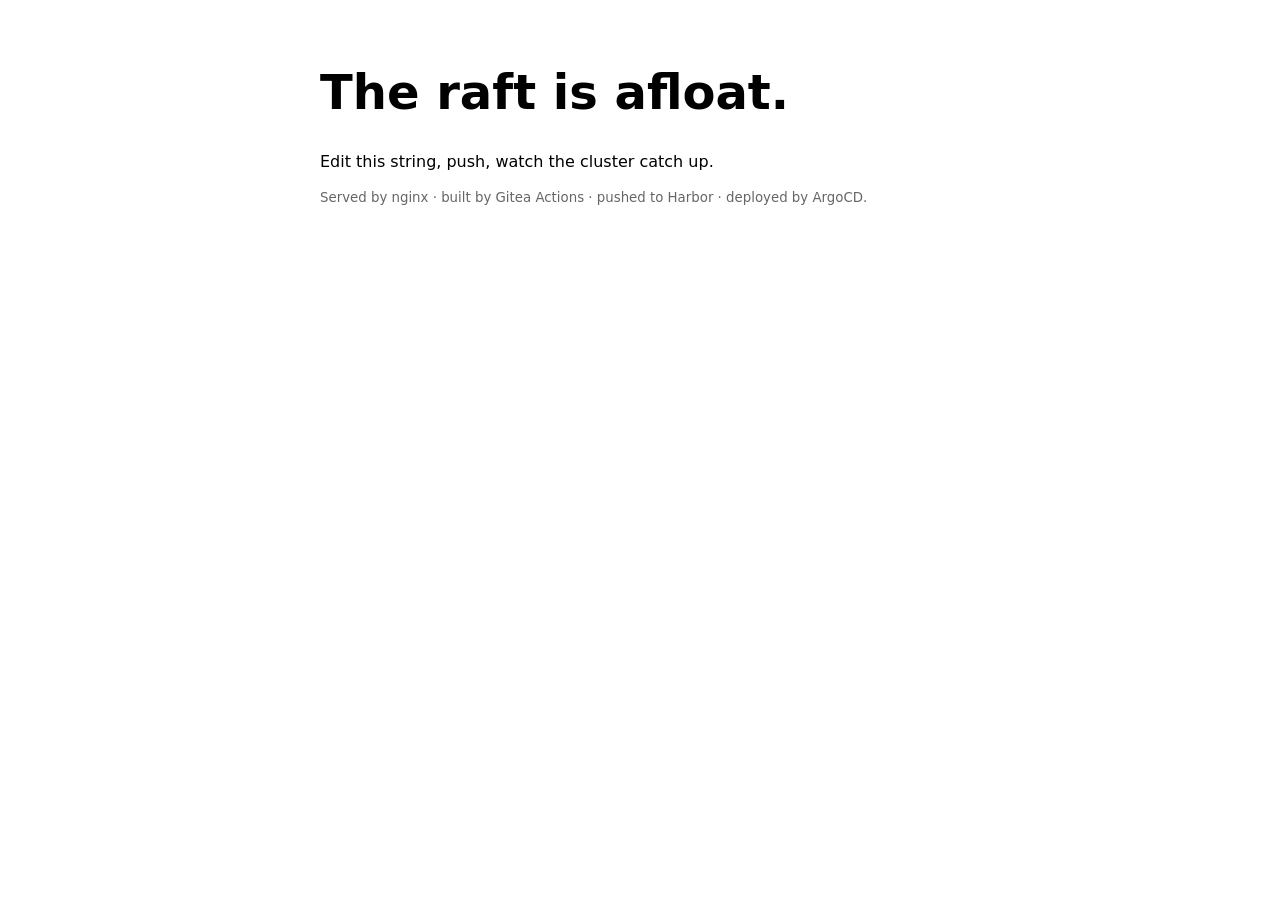
<file: docs/missions/day-03/gitea-actions-demo/index.html>
<!doctype html>
<meta charset="utf-8">
<title>Raft Fleet — Forge Demo</title>
<style>
  body { font-family: system-ui, sans-serif; max-width: 40em; margin: 4em auto; }
  h1 { font-size: 3em; }
  small { color: #666; }
</style>
<h1>The raft is afloat.</h1>
<p>Edit this string, push, watch the cluster catch up.</p>
<small>Served by nginx · built by Gitea Actions · pushed to Harbor · deployed by ArgoCD.</small>
</file>
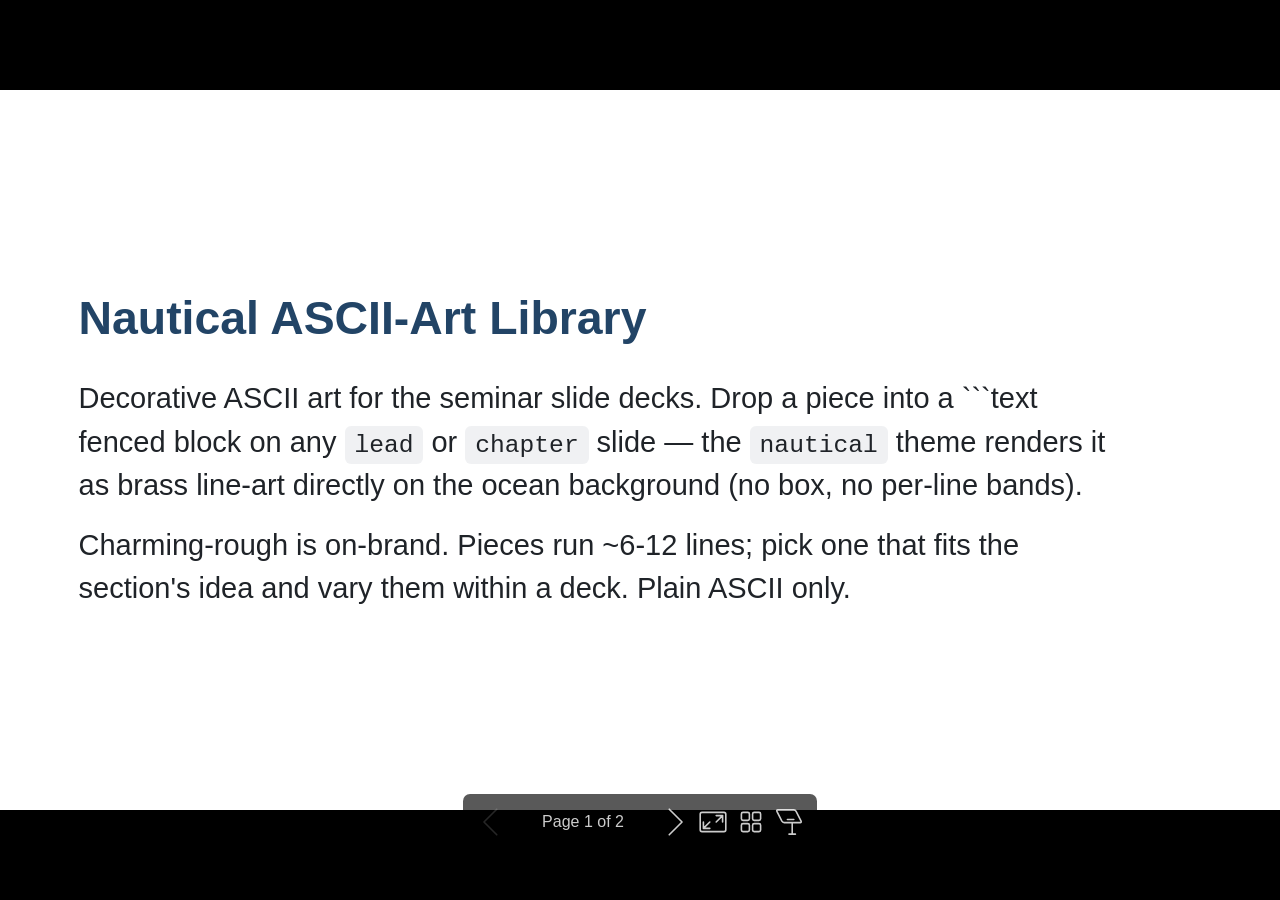
<file: docs/slides/assets-nautical-ascii.html>
<!DOCTYPE html><html lang="en-US"><head><title>Nautical ASCII-Art Library</title><meta property="og:title" content="Nautical ASCII-Art Library"><meta charset="UTF-8"><meta name="viewport" content="width=device-width,height=device-height,initial-scale=1.0"><meta name="apple-mobile-web-app-capable" content="yes"><meta http-equiv="X-UA-Compatible" content="ie=edge"><meta property="og:type" content="website"><meta name="twitter:card" content="summary"><style>@media screen{body[data-bespoke-view=""] .bespoke-marp-parent>.bespoke-marp-osc>button,body[data-bespoke-view=next] .bespoke-marp-parent>.bespoke-marp-osc>button,body[data-bespoke-view=overview] button.bespoke-marp-overview-close,body[data-bespoke-view=presenter] .bespoke-marp-presenter-container .bespoke-marp-presenter-info-container .bespoke-marp-presenter-info-page-area .bespoke-marp-presenter-info-page,body[data-bespoke-view=presenter] .bespoke-marp-presenter-container .bespoke-marp-presenter-info-container button,body[data-bespoke-view=presenter] .bespoke-marp-presenter-container .bespoke-marp-presenter-note-container button{appearance:none;background-color:initial;border:0;color:inherit;cursor:pointer;font-size:inherit;opacity:.8;outline:none;padding:0;transition:opacity .2s linear;-webkit-tap-highlight-color:transparent}body[data-bespoke-view=""] .bespoke-marp-parent>.bespoke-marp-osc>button:disabled,body[data-bespoke-view=next] .bespoke-marp-parent>.bespoke-marp-osc>button:disabled,body[data-bespoke-view=overview] button.bespoke-marp-overview-close:disabled,body[data-bespoke-view=presenter] .bespoke-marp-presenter-container .bespoke-marp-presenter-info-container .bespoke-marp-presenter-info-page-area .bespoke-marp-presenter-info-page:disabled,body[data-bespoke-view=presenter] .bespoke-marp-presenter-container .bespoke-marp-presenter-info-container button:disabled,body[data-bespoke-view=presenter] .bespoke-marp-presenter-container .bespoke-marp-presenter-note-container button:disabled{cursor:not-allowed;opacity:.15!important}body[data-bespoke-view=""] .bespoke-marp-parent>.bespoke-marp-osc>button:hover,body[data-bespoke-view=next] .bespoke-marp-parent>.bespoke-marp-osc>button:hover,body[data-bespoke-view=overview] button.bespoke-marp-overview-close:hover,body[data-bespoke-view=presenter] .bespoke-marp-presenter-container .bespoke-marp-presenter-info-container .bespoke-marp-presenter-info-page-area .bespoke-marp-presenter-info-page:hover,body[data-bespoke-view=presenter] .bespoke-marp-presenter-container .bespoke-marp-presenter-info-container button:hover,body[data-bespoke-view=presenter] .bespoke-marp-presenter-container .bespoke-marp-presenter-note-container button:hover{opacity:1}body[data-bespoke-view=""] .bespoke-marp-parent>.bespoke-marp-osc>button:hover:active,body[data-bespoke-view=next] .bespoke-marp-parent>.bespoke-marp-osc>button:hover:active,body[data-bespoke-view=overview] button.bespoke-marp-overview-close:hover:active,body[data-bespoke-view=presenter] .bespoke-marp-presenter-container .bespoke-marp-presenter-info-container .bespoke-marp-presenter-info-page-area .bespoke-marp-presenter-info-page:hover:active,body[data-bespoke-view=presenter] .bespoke-marp-presenter-container .bespoke-marp-presenter-info-container button:hover:active,body[data-bespoke-view=presenter] .bespoke-marp-presenter-container .bespoke-marp-presenter-note-container button:hover:active{opacity:.6}body[data-bespoke-view=""] .bespoke-marp-parent>.bespoke-marp-osc>button:hover:not(:disabled),body[data-bespoke-view=next] .bespoke-marp-parent>.bespoke-marp-osc>button:hover:not(:disabled),body[data-bespoke-view=overview] button.bespoke-marp-overview-close:hover:not(:disabled),body[data-bespoke-view=presenter] .bespoke-marp-presenter-container .bespoke-marp-presenter-info-container .bespoke-marp-presenter-info-page-area .bespoke-marp-presenter-info-page:hover:not(:disabled),body[data-bespoke-view=presenter] .bespoke-marp-presenter-container .bespoke-marp-presenter-info-container button:hover:not(:disabled),body[data-bespoke-view=presenter] .bespoke-marp-presenter-container .bespoke-marp-presenter-note-container button:hover:not(:disabled){transition:none}body[data-bespoke-view=""] .bespoke-marp-parent>.bespoke-marp-osc>button[data-bespoke-marp-osc=prev],body[data-bespoke-view=next] .bespoke-marp-parent>.bespoke-marp-osc>button[data-bespoke-marp-osc=prev],body[data-bespoke-view=presenter] .bespoke-marp-presenter-container .bespoke-marp-presenter-info-container button.bespoke-marp-presenter-info-page-prev{background:#0000 url("[data-uri]") no-repeat 50%;background-size:contain;overflow:hidden;text-indent:100%;white-space:nowrap}body[data-bespoke-view=""] .bespoke-marp-parent>.bespoke-marp-osc>button[data-bespoke-marp-osc=next],body[data-bespoke-view=next] .bespoke-marp-parent>.bespoke-marp-osc>button[data-bespoke-marp-osc=next],body[data-bespoke-view=presenter] .bespoke-marp-presenter-container .bespoke-marp-presenter-info-container button.bespoke-marp-presenter-info-page-next{background:#0000 url("[data-uri]") no-repeat 50%;background-size:contain;overflow:hidden;text-indent:100%;white-space:nowrap}body[data-bespoke-view=""] .bespoke-marp-parent>.bespoke-marp-osc>button[data-bespoke-marp-osc=fullscreen],body[data-bespoke-view=next] .bespoke-marp-parent>.bespoke-marp-osc>button[data-bespoke-marp-osc=fullscreen]{background:#0000 url("[data-uri]") no-repeat 50%;background-size:contain;overflow:hidden;text-indent:100%;white-space:nowrap}body[data-bespoke-view=""] .bespoke-marp-parent>.bespoke-marp-osc>button.exit[data-bespoke-marp-osc=fullscreen],body[data-bespoke-view=next] .bespoke-marp-parent>.bespoke-marp-osc>button.exit[data-bespoke-marp-osc=fullscreen]{background-image:url("[data-uri]")}body[data-bespoke-view=""] .bespoke-marp-parent>.bespoke-marp-osc>button[data-bespoke-marp-osc=presenter],body[data-bespoke-view=next] .bespoke-marp-parent>.bespoke-marp-osc>button[data-bespoke-marp-osc=presenter]{background:#0000 url("[data-uri]") no-repeat 50%;background-size:contain;overflow:hidden;text-indent:100%;white-space:nowrap}body[data-bespoke-view=overview] button.bespoke-marp-overview-close,body[data-bespoke-view=presenter] .bespoke-marp-presenter-container .bespoke-marp-presenter-note-container button.bespoke-marp-presenter-note-bigger{background:#0000 url("[data-uri]") no-repeat 50%;background-size:contain;overflow:hidden;text-indent:100%;white-space:nowrap}body[data-bespoke-view=presenter] .bespoke-marp-presenter-container .bespoke-marp-presenter-note-container button.bespoke-marp-presenter-note-smaller{background:#0000 url("[data-uri]") no-repeat 50%;background-size:contain;overflow:hidden;text-indent:100%;white-space:nowrap}body[data-bespoke-view=""] .bespoke-marp-parent>.bespoke-marp-osc>button[data-bespoke-marp-osc=overview],body[data-bespoke-view=next] .bespoke-marp-parent>.bespoke-marp-osc>button[data-bespoke-marp-osc=overview]{background:#0000 url("[data-uri]") no-repeat 50%;background-size:contain;overflow:hidden;text-indent:100%;white-space:nowrap}}@keyframes __bespoke_marp_transition_reduced_outgoing__{0%{opacity:1}to{opacity:0}}@keyframes __bespoke_marp_transition_reduced_incoming__{0%{mix-blend-mode:plus-lighter;opacity:0}to{mix-blend-mode:plus-lighter;opacity:1}}.bespoke-marp-note,.bespoke-marp-osc,.bespoke-progress-parent{display:none;transition:none}@media screen{::view-transition-group(*){animation-duration:var(--marp-bespoke-transition-animation-duration,.5s);animation-timing-function:ease}::view-transition-new(*),::view-transition-old(*){animation-delay:0s;animation-direction:var(--marp-bespoke-transition-animation-direction,normal);animation-duration:var(--marp-bespoke-transition-animation-duration,.5s);animation-fill-mode:both;animation-name:var(--marp-bespoke-transition-animation-name,var(--marp-bespoke-transition-animation-name-fallback,__bespoke_marp_transition_no_animation__));mix-blend-mode:normal}::view-transition-old(*){--marp-bespoke-transition-animation-name-fallback:__bespoke_marp_transition_reduced_outgoing__;animation-timing-function:ease}::view-transition-new(*){--marp-bespoke-transition-animation-name-fallback:__bespoke_marp_transition_reduced_incoming__;animation-timing-function:ease}::view-transition-new(root),::view-transition-old(root){animation-timing-function:linear}::view-transition-new(__bespoke_marp_transition_osc__),::view-transition-old(__bespoke_marp_transition_osc__){animation-duration:0s!important;animation-name:__bespoke_marp_transition_osc__!important}::view-transition-new(__bespoke_marp_transition_osc__){opacity:0!important}.bespoke-marp-transition-warming-up::view-transition-group(*),.bespoke-marp-transition-warming-up::view-transition-new(*),.bespoke-marp-transition-warming-up::view-transition-old(*){animation-play-state:paused!important}body,html{height:100%;margin:0}body{background:#000;overflow:hidden}svg.bespoke-marp-slide{content-visibility:hidden;interactivity:inert;opacity:0;pointer-events:none;z-index:-1}svg.bespoke-marp-slide:not(.bespoke-marp-active) *{view-transition-name:none!important}svg.bespoke-marp-slide.bespoke-marp-active{content-visibility:visible;interactivity:auto;opacity:1;pointer-events:auto;z-index:0}svg.bespoke-marp-slide.bespoke-marp-active.bespoke-marp-active-ready *{animation-name:__bespoke_marp__!important}@supports not (content-visibility:hidden){svg.bespoke-marp-slide[data-bespoke-marp-load=hideable]{display:none}svg.bespoke-marp-slide[data-bespoke-marp-load=hideable].bespoke-marp-active{display:block}}}@media screen and (prefers-reduced-motion:reduce){svg.bespoke-marp-slide *{view-transition-name:none!important}}@media screen{[data-bespoke-marp-fragment=inactive]{visibility:hidden}body[data-bespoke-view=""] .bespoke-marp-parent,body[data-bespoke-view=next] .bespoke-marp-parent{inset:0;position:absolute}body[data-bespoke-view=""] .bespoke-marp-parent>.bespoke-marp-osc,body[data-bespoke-view=next] .bespoke-marp-parent>.bespoke-marp-osc{background:#000000a6;border-radius:7px;bottom:50px;color:#fff;contain:paint;display:block;font-family:Helvetica,Arial,sans-serif;font-size:16px;left:50%;line-height:0;opacity:1;padding:12px;position:absolute;touch-action:manipulation;transform:translateX(-50%);transition:opacity .2s linear;-webkit-user-select:none;user-select:none;view-transition-name:__bespoke_marp_transition_osc__;white-space:nowrap;will-change:transform;z-index:1}body[data-bespoke-view=""] .bespoke-marp-parent>.bespoke-marp-osc>:where(*),body[data-bespoke-view=next] .bespoke-marp-parent>.bespoke-marp-osc>:where(*){margin-left:6px}body[data-bespoke-view=""] .bespoke-marp-parent>.bespoke-marp-osc>:where(*):where(:first-child),body[data-bespoke-view=next] .bespoke-marp-parent>.bespoke-marp-osc>:where(*):where(:first-child){margin-left:0}body[data-bespoke-view=""] .bespoke-marp-parent>.bespoke-marp-osc>span,body[data-bespoke-view=next] .bespoke-marp-parent>.bespoke-marp-osc>span{opacity:.8}body[data-bespoke-view=""] .bespoke-marp-parent>.bespoke-marp-osc>span[data-bespoke-marp-osc=page],body[data-bespoke-view=next] .bespoke-marp-parent>.bespoke-marp-osc>span[data-bespoke-marp-osc=page]{display:inline-block;min-width:140px;text-align:center}body[data-bespoke-view=""] .bespoke-marp-parent>.bespoke-marp-osc>button[data-bespoke-marp-osc=fullscreen],body[data-bespoke-view=""] .bespoke-marp-parent>.bespoke-marp-osc>button[data-bespoke-marp-osc=next],body[data-bespoke-view=""] .bespoke-marp-parent>.bespoke-marp-osc>button[data-bespoke-marp-osc=overview],body[data-bespoke-view=""] .bespoke-marp-parent>.bespoke-marp-osc>button[data-bespoke-marp-osc=presenter],body[data-bespoke-view=""] .bespoke-marp-parent>.bespoke-marp-osc>button[data-bespoke-marp-osc=prev],body[data-bespoke-view=next] .bespoke-marp-parent>.bespoke-marp-osc>button[data-bespoke-marp-osc=fullscreen],body[data-bespoke-view=next] .bespoke-marp-parent>.bespoke-marp-osc>button[data-bespoke-marp-osc=next],body[data-bespoke-view=next] .bespoke-marp-parent>.bespoke-marp-osc>button[data-bespoke-marp-osc=overview],body[data-bespoke-view=next] .bespoke-marp-parent>.bespoke-marp-osc>button[data-bespoke-marp-osc=presenter],body[data-bespoke-view=next] .bespoke-marp-parent>.bespoke-marp-osc>button[data-bespoke-marp-osc=prev]{height:32px;line-height:32px;width:32px}body[data-bespoke-view=""] .bespoke-marp-parent.bespoke-marp-inactive,body[data-bespoke-view=next] .bespoke-marp-parent.bespoke-marp-inactive{cursor:none}body[data-bespoke-view=""] .bespoke-marp-parent.bespoke-marp-inactive>.bespoke-marp-osc,body[data-bespoke-view=next] .bespoke-marp-parent.bespoke-marp-inactive>.bespoke-marp-osc{opacity:0;pointer-events:none}body[data-bespoke-view=""] svg.bespoke-marp-slide,body[data-bespoke-view=next] svg.bespoke-marp-slide{height:100%;left:0;position:absolute;top:0;width:100%}body[data-bespoke-view=""] .bespoke-progress-parent{background:#222;display:flex;height:5px;width:100%}body[data-bespoke-view=""] .bespoke-progress-parent+:where(.bespoke-marp-parent){top:5px}body[data-bespoke-view=""] .bespoke-progress-parent .bespoke-progress-bar{background:#0288d1;flex:0 0 0;transition:flex-basis .2s cubic-bezier(0,1,1,1)}body[data-bespoke-view=next]{background:#0000}body[data-bespoke-view=presenter]{background:#161616}body[data-bespoke-view=presenter] .bespoke-marp-presenter-container{display:grid;font-family:Helvetica,Arial,sans-serif;grid-template:"current dragbar next" minmax(140px,1fr) "current dragbar note" 2fr "info    dragbar note" 3em;grid-template-columns:minmax(3px,var(--bespoke-marp-presenter-split-ratio,66%)) 0 minmax(3px,1fr);height:100%;left:0;position:absolute;top:0;width:100%}body[data-bespoke-view=presenter] .bespoke-marp-presenter-container :where(.bespoke-marp-parent){grid-area:current;overflow:hidden;position:relative}body[data-bespoke-view=presenter] .bespoke-marp-presenter-container :where(.bespoke-marp-parent) :where(svg.bespoke-marp-slide){height:calc(100% - 40px);left:20px;pointer-events:none;position:absolute;top:20px;-webkit-user-select:none;user-select:none;width:calc(100% - 40px)}body[data-bespoke-view=presenter] .bespoke-marp-presenter-container :where(.bespoke-marp-parent) :where(svg.bespoke-marp-slide).bespoke-marp-active{filter:drop-shadow(0 3px 10px rgba(0,0,0,.5))}body[data-bespoke-view=presenter] .bespoke-marp-presenter-container .bespoke-marp-presenter-dragbar-container{background:#0288d1;cursor:col-resize;grid-area:dragbar;margin-left:-3px;opacity:0;position:relative;transition:opacity .4s linear .1s;width:6px;z-index:10}body[data-bespoke-view=presenter] .bespoke-marp-presenter-container .bespoke-marp-presenter-dragbar-container:hover{opacity:1}body[data-bespoke-view=presenter] .bespoke-marp-presenter-container .bespoke-marp-presenter-dragbar-container.active{opacity:1;transition-delay:0s}body[data-bespoke-view=presenter] .bespoke-marp-presenter-container .bespoke-marp-presenter-next-container{background:#222;cursor:pointer;display:none;grid-area:next;overflow:hidden;position:relative}body[data-bespoke-view=presenter] .bespoke-marp-presenter-container .bespoke-marp-presenter-next-container.active{display:block}body[data-bespoke-view=presenter] .bespoke-marp-presenter-container .bespoke-marp-presenter-next-container iframe.bespoke-marp-presenter-next{background:#0000;border:0;display:block;filter:drop-shadow(0 3px 10px rgba(0,0,0,.5));height:calc(100% - 40px);left:20px;pointer-events:none;position:absolute;interactivity:inert;top:20px;-webkit-user-select:none;user-select:none;width:calc(100% - 40px)}body[data-bespoke-view=presenter] .bespoke-marp-presenter-container .bespoke-marp-presenter-note-container{background:#222;color:#eee;grid-area:note;position:relative;z-index:1}body[data-bespoke-view=presenter] .bespoke-marp-presenter-container .bespoke-marp-presenter-note-container button{height:1.5em;line-height:1.5em;width:1.5em}body[data-bespoke-view=presenter] .bespoke-marp-presenter-container .bespoke-marp-presenter-note-container .bespoke-marp-presenter-note-wrapper{display:block;inset:0;position:absolute}body[data-bespoke-view=presenter] .bespoke-marp-presenter-container .bespoke-marp-presenter-note-container .bespoke-marp-presenter-note-buttons{background:#000000a6;border-radius:4px;bottom:0;display:flex;gap:4px;margin:12px;opacity:0;padding:6px;pointer-events:none;position:absolute;right:0;transition:opacity .2s linear}body[data-bespoke-view=presenter] .bespoke-marp-presenter-container .bespoke-marp-presenter-note-container .bespoke-marp-presenter-note-buttons:focus-within,body[data-bespoke-view=presenter] .bespoke-marp-presenter-container .bespoke-marp-presenter-note-container .bespoke-marp-presenter-note-wrapper:focus-within+.bespoke-marp-presenter-note-buttons,body[data-bespoke-view=presenter] .bespoke-marp-presenter-container .bespoke-marp-presenter-note-container:hover .bespoke-marp-presenter-note-buttons{opacity:1;pointer-events:auto}body[data-bespoke-view=presenter] .bespoke-marp-presenter-container .bespoke-marp-presenter-note-container .bespoke-marp-note{box-sizing:border-box;font-size:calc(1.1em*var(--bespoke-marp-note-font-scale, 1));height:calc(100% - 40px);margin:20px;overflow:auto;padding-right:3px;white-space:pre-wrap;width:calc(100% - 40px);word-wrap:break-word;scrollbar-color:#eeeeee80 #0000;scrollbar-width:thin}body[data-bespoke-view=presenter] .bespoke-marp-presenter-container .bespoke-marp-presenter-note-container .bespoke-marp-note::-webkit-scrollbar{width:6px}body[data-bespoke-view=presenter] .bespoke-marp-presenter-container .bespoke-marp-presenter-note-container .bespoke-marp-note::-webkit-scrollbar-track{background:#0000}body[data-bespoke-view=presenter] .bespoke-marp-presenter-container .bespoke-marp-presenter-note-container .bespoke-marp-note::-webkit-scrollbar-thumb{background:#eeeeee80;border-radius:6px}body[data-bespoke-view=presenter] .bespoke-marp-presenter-container .bespoke-marp-presenter-note-container .bespoke-marp-note:empty{pointer-events:none}body[data-bespoke-view=presenter] .bespoke-marp-presenter-container .bespoke-marp-presenter-note-container .bespoke-marp-note.active{display:block}body[data-bespoke-view=presenter] .bespoke-marp-presenter-container .bespoke-marp-presenter-note-container .bespoke-marp-note p:first-child{margin-top:0}body[data-bespoke-view=presenter] .bespoke-marp-presenter-container .bespoke-marp-presenter-note-container .bespoke-marp-note p:last-child{margin-bottom:0}body[data-bespoke-view=presenter] .bespoke-marp-presenter-container .bespoke-marp-presenter-info-container{align-items:center;box-sizing:border-box;color:#eee;display:flex;flex-wrap:nowrap;grid-area:info;justify-content:center;overflow:hidden;padding:0 10px}body[data-bespoke-view=presenter] .bespoke-marp-presenter-container .bespoke-marp-presenter-info-container .bespoke-marp-presenter-info-page-area,body[data-bespoke-view=presenter] .bespoke-marp-presenter-container .bespoke-marp-presenter-info-container .bespoke-marp-presenter-info-time,body[data-bespoke-view=presenter] .bespoke-marp-presenter-container .bespoke-marp-presenter-info-container .bespoke-marp-presenter-info-timer{box-sizing:border-box;display:block;padding:0 10px;white-space:nowrap;width:100%}body[data-bespoke-view=presenter] .bespoke-marp-presenter-container .bespoke-marp-presenter-info-container button{height:1.5em;line-height:1.5em;width:1.5em}body[data-bespoke-view=presenter] .bespoke-marp-presenter-container .bespoke-marp-presenter-info-container .bespoke-marp-presenter-info-page-area{order:2;text-align:center}body[data-bespoke-view=presenter] .bespoke-marp-presenter-container .bespoke-marp-presenter-info-container .bespoke-marp-presenter-info-page-area .bespoke-marp-presenter-info-page{display:inline-block;min-width:120px;text-align:center}body[data-bespoke-view=presenter] .bespoke-marp-presenter-container .bespoke-marp-presenter-info-container .bespoke-marp-presenter-info-time{color:#999;order:1;text-align:left}body[data-bespoke-view=presenter] .bespoke-marp-presenter-container .bespoke-marp-presenter-info-container .bespoke-marp-presenter-info-timer{color:#999;order:3;text-align:right}body[data-bespoke-view=presenter] .bespoke-marp-presenter-container .bespoke-marp-presenter-info-container .bespoke-marp-presenter-info-timer:hover{cursor:pointer}body[data-bespoke-view=overview]{background:#161616;overflow:auto}body[data-bespoke-view=overview] [data-bespoke-marp-fragment=inactive]{visibility:visible}body[data-bespoke-view=overview] .bespoke-marp-overview-header{backdrop-filter:blur(4px);background:#222222d9;box-shadow:0 3px 10px #00000080;box-sizing:border-box;display:flex;height:48px;inset:0 0 auto;justify-content:flex-end;padding:10px;position:fixed;z-index:1}body[data-bespoke-view=overview] button.bespoke-marp-overview-close{height:28px;line-height:28px;transform:rotate(45deg);width:28px}body[data-bespoke-view=overview] .bespoke-marp-parent{display:grid;gap:40px;grid-template-columns:repeat(auto-fit,minmax(0,240px));justify-content:space-around;padding:30px}body[data-bespoke-view=overview] .bespoke-marp-parent svg.bespoke-marp-slide{--bov-selected:#0000;--bov-focus:#161616;--bov-focus-outline:#0000;background-image:conic-gradient(#161616 0 0),conic-gradient(var(--bov-focus) 0 0),conic-gradient(var(--bov-focus-outline) 0 0),conic-gradient(var(--bov-selected) 0 0);background-position:5px 5px,3px 3px,2px 2px,0 0;background-repeat:no-repeat;background-size:calc(100% - 10px) calc(100% - 10px),calc(100% - 6px) calc(100% - 6px),calc(100% - 4px) calc(100% - 4px),100% 100%;content-visibility:visible;cursor:pointer;filter:drop-shadow(0 3px 10px rgba(0,0,0,.5));margin:-6px;padding:6px;interactivity:auto;opacity:1;outline:0;pointer-events:auto;scroll-margin-block:30px;width:100%;z-index:0}body[data-bespoke-view=overview] .bespoke-marp-parent svg.bespoke-marp-slide *,body[data-bespoke-view=overview] .bespoke-marp-parent svg.bespoke-marp-slide.bespoke-marp-active *{pointer-events:none;interactivity:inert}body[data-bespoke-view=overview] .bespoke-marp-parent svg.bespoke-marp-slide:active,body[data-bespoke-view=overview] .bespoke-marp-parent svg.bespoke-marp-slide:focus-visible,body[data-bespoke-view=overview] .bespoke-marp-parent svg.bespoke-marp-slide:hover{--bov-focus-outline:#161616}body[data-bespoke-view=overview] .bespoke-marp-parent svg.bespoke-marp-slide:focus-visible,body[data-bespoke-view=overview] .bespoke-marp-parent svg.bespoke-marp-slide:hover{--bov-focus:#999}body[data-bespoke-view=overview] .bespoke-marp-parent svg.bespoke-marp-slide:active{--bov-focus:#eee}body[data-bespoke-view=overview] .bespoke-marp-parent svg.bespoke-marp-slide.bespoke-marp-active{--bov-selected:#0288d1}body[data-bespoke-view=overview]:has(.bespoke-marp-overview-header) .bespoke-marp-parent{padding-top:78px}body[data-bespoke-view=overview]:has(.bespoke-marp-overview-header) .bespoke-marp-parent svg.bespoke-marp-slide{scroll-margin-top:78px}.bespoke-marp-overview{background:#000000a6;inset:0;opacity:0;pointer-events:none;position:fixed;transition:opacity .1s ease;z-index:10}.bespoke-marp-overview iframe{background:#222;border:0;display:block;height:100%;left:0;position:absolute;top:0;width:100%}.bespoke-marp-overview[data-open="1"]{opacity:1;pointer-events:auto}}@media print{.bespoke-marp-overview,.bespoke-marp-presenter-info-container,.bespoke-marp-presenter-next-container,.bespoke-marp-presenter-note-container{display:none}}</style><style>div#\:\$p > svg > foreignObject > section{width:1280px;height:720px;box-sizing:border-box;overflow:hidden;position:relative;scroll-snap-align:center center;-webkit-text-size-adjust:100%;text-size-adjust:100%}div#\:\$p > svg > foreignObject > section::after{bottom:0;content:attr(data-marpit-pagination);padding:inherit;pointer-events:none;position:absolute;right:0}div#\:\$p > svg > foreignObject > section:not([data-marpit-pagination])::after{display:none}div#\:\$p > svg > foreignObject > section :is(h1, marp-h1){font-size:2em;margin-block:0.67em}div#\:\$p > svg > foreignObject > section video::-webkit-media-controls{will-change:transform}@page {size:1280px 720px;margin:0}@media print{html, body{background-color:#fff;margin:0;page-break-inside:avoid;break-inside:avoid-page}div#\:\$p > svg > foreignObject > section{page-break-before:always;break-before:page}div#\:\$p > svg > foreignObject > section, div#\:\$p > svg > foreignObject > section *{-webkit-print-color-adjust:exact!important;animation-delay:0s!important;animation-duration:0s!important;color-adjust:exact!important;print-color-adjust:exact!important;transition:none!important}div#\:\$p > svg[data-marpit-svg]{display:block;height:100vh;width:100vw}}div#\:\$p > svg > foreignObject > :where(section){container-type:size}div#\:\$p > svg > foreignObject > section img[data-marp-twemoji]{background:transparent;height:1em;margin:0 .05em 0 .1em;vertical-align:-.1em;width:1em}div#\:\$p > svg > foreignObject > section{--fgColor-danger:light-dark(#d1242f, #f85149);--bgColor-attention-muted:light-dark(#fff8c5, #bb800926);--bgColor-muted:light-dark(#f6f8fa, #151b23);--bgColor-neutral-muted:light-dark(#818b981f, #656c7633);--borderColor-accent-emphasis:light-dark(#0969da, #1f6feb);--borderColor-attention-emphasis:light-dark(#9a6700, #9e6a03);--borderColor-danger-emphasis:light-dark(#cf222e, #da3633);--borderColor-default:light-dark(#d1d9e0, #3d444d);--borderColor-done-emphasis:light-dark(#8250df, #8957e5);--borderColor-success-emphasis:light-dark(#1a7f37, #238636);--color-prettylights-syntax-brackethighlighter-angle:light-dark(#59636e, #9198a1);--color-prettylights-syntax-brackethighlighter-unmatched:light-dark(#82071e, #f85149);--color-prettylights-syntax-carriage-return-bg:light-dark(#cf222e, #b62324);--color-prettylights-syntax-carriage-return-text:light-dark(#f6f8fa, #f0f6fc);--color-prettylights-syntax-comment:light-dark(#59636e, #9198a1);--color-prettylights-syntax-constant:light-dark(#0550ae, #79c0ff);--color-prettylights-syntax-constant-other-reference-link:light-dark(#0a3069, #a5d6ff);--color-prettylights-syntax-entity:light-dark(#6639ba, #d2a8ff);--color-prettylights-syntax-entity-tag:light-dark(#0550ae, #7ee787);--color-prettylights-syntax-invalid-illegal-text:light-dark(var(--fgColor-danger), var(--fgColor-danger));--color-prettylights-syntax-keyword:light-dark(#cf222e, #ff7b72);--color-prettylights-syntax-markup-changed-bg:light-dark(#ffd8b5, #5a1e02);--color-prettylights-syntax-markup-changed-text:light-dark(#953800, #ffdfb6);--color-prettylights-syntax-markup-deleted-bg:light-dark(#ffebe9, #67060c);--color-prettylights-syntax-markup-deleted-text:light-dark(#82071e, #ffdcd7);--color-prettylights-syntax-markup-heading:light-dark(#0550ae, #1f6feb);--color-prettylights-syntax-markup-ignored-bg:light-dark(#0550ae, #1158c7);--color-prettylights-syntax-markup-ignored-text:light-dark(#d1d9e0, #f0f6fc);--color-prettylights-syntax-markup-inserted-bg:light-dark(#dafbe1, #033a16);--color-prettylights-syntax-markup-inserted-text:light-dark(#116329, #aff5b4);--color-prettylights-syntax-markup-list:light-dark(#3b2300, #f2cc60);--color-prettylights-syntax-meta-diff-range:light-dark(#8250df, #d2a8ff);--color-prettylights-syntax-string:light-dark(#0a3069, #a5d6ff);--color-prettylights-syntax-string-regexp:light-dark(#116329, #7ee787);--color-prettylights-syntax-sublimelinter-gutter-mark:light-dark(#818b98, #3d444d);--color-prettylights-syntax-variable:light-dark(#953800, #ffa657);--fgColor-accent:light-dark(#0969da, #4493f8);--fgColor-attention:light-dark(#9a6700, #d29922);--fgColor-done:light-dark(#8250df, #ab7df8);--fgColor-muted:light-dark(#59636e, #9198a1);--fgColor-success:light-dark(#1a7f37, #3fb950);--bgColor-default:light-dark(#fff, #0d1117);--borderColor-muted:light-dark(#d1d9e0b3, #3d444db3);--color-prettylights-syntax-invalid-illegal-bg:light-dark(var(--bgColor-danger-muted), var(--bgColor-danger-muted));--color-prettylights-syntax-markup-bold:light-dark(#1f2328, #f0f6fc);--color-prettylights-syntax-markup-italic:light-dark(#1f2328, #f0f6fc);--color-prettylights-syntax-storage-modifier-import:light-dark(#1f2328, #f0f6fc);--fgColor-default:light-dark(#1f2328, #f0f6fc);--focus-outlineColor:light-dark(var(--borderColor-accent-emphasis), var(--borderColor-accent-emphasis));--borderColor-neutral-muted:light-dark(var(--borderColor-muted), var(--borderColor-muted));--base-size-16:calc(var(--marpit-root-font-size, 1rem) * 1);--base-size-24:calc(var(--marpit-root-font-size, 1rem) * 1.5);--base-size-4:calc(var(--marpit-root-font-size, 1rem) * 0.25);--base-size-40:calc(var(--marpit-root-font-size, 1rem) * 2.5);--base-size-8:calc(var(--marpit-root-font-size, 1rem) * 0.5);--base-text-weight-medium:500;--base-text-weight-normal:400;--base-text-weight-semibold:600;--fontStack-monospace:ui-monospace, SFMono-Regular, SF Mono, Menlo, Consolas, Liberation Mono, monospace;--fontStack-sansSerif:-apple-system, BlinkMacSystemFont, "Segoe UI", "Noto Sans", Helvetica, Arial, sans-serif, "Apple Color Emoji", "Segoe UI Emoji";}/*!
 * Marp default theme.
 *
 * @theme default
 * @author Yuki Hattori
 *
 * @auto-scaling true
 * @size 16:9 1280px 720px
 * @size 4:3 960px 720px
 */div#\:\$p > svg > foreignObject > section [data-theme=light],div#\:\$p > svg > foreignObject > section{color-scheme:light}div#\:\$p > svg > foreignObject > section [data-theme=dark],div#\:\$p > svg > foreignObject > section:where(.invert){color-scheme:dark}div#\:\$p > svg > foreignObject > section{-ms-text-size-adjust:100%;-webkit-text-size-adjust:100%;background-color:var(--bgColor-default);color:var(--fgColor-default);font-family:var(--fontStack-sansSerif, -apple-system, BlinkMacSystemFont, "Segoe UI", "Noto Sans", Helvetica, Arial, sans-serif, "Apple Color Emoji", "Segoe UI Emoji");font-size:16px;font-weight:var(--base-text-weight-normal, 400);line-height:1.5;margin:0;word-wrap:break-word}div#\:\$p > svg > foreignObject > section{--marpit-root-font-size:16px}div#\:\$p > svg > foreignObject > section a{text-decoration:underline;text-underline-offset:calc(var(--marpit-root-font-size, 1rem) * .2)}div#\:\$p > svg > foreignObject > section :is(h1, marp-h1):hover .anchor .octicon-link:before,div#\:\$p > svg > foreignObject > section :is(h2, marp-h2):hover .anchor .octicon-link:before,div#\:\$p > svg > foreignObject > section :is(h3, marp-h3):hover .anchor .octicon-link:before,div#\:\$p > svg > foreignObject > section :is(h4, marp-h4):hover .anchor .octicon-link:before,div#\:\$p > svg > foreignObject > section :is(h5, marp-h5):hover .anchor .octicon-link:before,div#\:\$p > svg > foreignObject > section :is(h6, marp-h6):hover .anchor .octicon-link:before{background-color:currentColor;content:" ";display:inline-block;height:16px;-webkit-mask-image:url('data:image/svg+xml;charset=utf-8,<svg xmlns="http://www.w3.org/2000/svg" aria-hidden="true" viewBox="0 0 16 16"><path fill-rule="evenodd" d="M7.775 3.275a.75.75 0 0 0 1.06 1.06l1.25-1.25a2 2 0 1 1 2.83 2.83l-2.5 2.5a2 2 0 0 1-2.83 0 .75.75 0 0 0-1.06 1.06 3.5 3.5 0 0 0 4.95 0l2.5-2.5a3.5 3.5 0 0 0-4.95-4.95zm-4.69 9.64a2 2 0 0 1 0-2.83l2.5-2.5a2 2 0 0 1 2.83 0 .75.75 0 0 0 1.06-1.06 3.5 3.5 0 0 0-4.95 0l-2.5 2.5a3.5 3.5 0 0 0 4.95 4.95l1.25-1.25a.75.75 0 0 0-1.06-1.06l-1.25 1.25a2 2 0 0 1-2.83 0"/></svg>');mask-image:url('data:image/svg+xml;charset=utf-8,<svg xmlns="http://www.w3.org/2000/svg" aria-hidden="true" viewBox="0 0 16 16"><path fill-rule="evenodd" d="M7.775 3.275a.75.75 0 0 0 1.06 1.06l1.25-1.25a2 2 0 1 1 2.83 2.83l-2.5 2.5a2 2 0 0 1-2.83 0 .75.75 0 0 0-1.06 1.06 3.5 3.5 0 0 0 4.95 0l2.5-2.5a3.5 3.5 0 0 0-4.95-4.95zm-4.69 9.64a2 2 0 0 1 0-2.83l2.5-2.5a2 2 0 0 1 2.83 0 .75.75 0 0 0 1.06-1.06 3.5 3.5 0 0 0-4.95 0l-2.5 2.5a3.5 3.5 0 0 0 4.95 4.95l1.25-1.25a.75.75 0 0 0-1.06-1.06l-1.25 1.25a2 2 0 0 1-2.83 0"/></svg>');width:16px}div#\:\$p > svg > foreignObject > section details,div#\:\$p > svg > foreignObject > section figcaption,div#\:\$p > svg > foreignObject > section figure{display:block}div#\:\$p > svg > foreignObject > section summary{display:list-item}div#\:\$p > svg > foreignObject > section [hidden]{display:none!important}div#\:\$p > svg > foreignObject > section a{background-color:transparent;color:var(--fgColor-accent);text-decoration:none}div#\:\$p > svg > foreignObject > section abbr[title]{border-bottom:none;-webkit-text-decoration:underline dotted;text-decoration:underline dotted}div#\:\$p > svg > foreignObject > section b,div#\:\$p > svg > foreignObject > section strong{font-weight:var(--base-text-weight-semibold, 600)}div#\:\$p > svg > foreignObject > section dfn{font-style:italic}div#\:\$p > svg > foreignObject > section :is(h1, marp-h1){border-bottom:1px solid var(--borderColor-muted);font-size:2em;font-weight:var(--base-text-weight-semibold, 600);margin:.67em 0;padding-bottom:.3em}div#\:\$p > svg > foreignObject > section mark{background-color:var(--bgColor-attention-muted);color:var(--fgColor-default)}div#\:\$p > svg > foreignObject > section small{font-size:90%}div#\:\$p > svg > foreignObject > section sub,div#\:\$p > svg > foreignObject > section sup{font-size:75%;line-height:0;position:relative;vertical-align:baseline}div#\:\$p > svg > foreignObject > section sub{bottom:-.25em}div#\:\$p > svg > foreignObject > section sup{top:-.5em}div#\:\$p > svg > foreignObject > section img{border-style:none;box-sizing:content-box;max-width:100%}div#\:\$p > svg > foreignObject > section code,div#\:\$p > svg > foreignObject > section kbd,div#\:\$p > svg > foreignObject > section :is(pre, marp-pre),div#\:\$p > svg > foreignObject > section samp{font-family:monospace;font-size:1em}div#\:\$p > svg > foreignObject > section figure{margin:1em var(--base-size-40)}div#\:\$p > svg > foreignObject > section hr{background:transparent;background-color:var(--borderColor-default);border:0;box-sizing:content-box;height:.25em;margin:var(--base-size-24) 0;overflow:hidden;padding:0}div#\:\$p > svg > foreignObject > section input{font:inherit;font-family:inherit;font-size:inherit;line-height:inherit;margin:0;overflow:visible}div#\:\$p > svg > foreignObject > section [type=button],div#\:\$p > svg > foreignObject > section [type=reset],div#\:\$p > svg > foreignObject > section [type=submit]{-webkit-appearance:button;-moz-appearance:button;appearance:button}div#\:\$p > svg > foreignObject > section [type=checkbox],div#\:\$p > svg > foreignObject > section [type=radio]{box-sizing:border-box;padding:0}div#\:\$p > svg > foreignObject > section [type=number]::-webkit-inner-spin-button,div#\:\$p > svg > foreignObject > section [type=number]::-webkit-outer-spin-button{height:auto}div#\:\$p > svg > foreignObject > section [type=search]::-webkit-search-cancel-button,div#\:\$p > svg > foreignObject > section [type=search]::-webkit-search-decoration{-webkit-appearance:none;appearance:none}div#\:\$p > svg > foreignObject > section ::-webkit-input-placeholder{color:inherit;opacity:.54}div#\:\$p > svg > foreignObject > section ::-webkit-file-upload-button{-webkit-appearance:button;appearance:button;font:inherit}div#\:\$p > svg > foreignObject > section a:hover{text-decoration:underline}div#\:\$p > svg > foreignObject > section ::-moz-placeholder{color:var(--fgColor-muted);opacity:1}div#\:\$p > svg > foreignObject > section ::placeholder{color:var(--fgColor-muted);opacity:1}div#\:\$p > svg > foreignObject > section hr:after,div#\:\$p > svg > foreignObject > section hr:before{content:"";display:table}div#\:\$p > svg > foreignObject > section hr:after{clear:both}div#\:\$p > svg > foreignObject > section table{border-collapse:collapse;border-spacing:0;display:block;font-variant:tabular-nums;max-width:100%;overflow:auto;width:-moz-max-content;width:max-content}div#\:\$p > svg > foreignObject > section td,div#\:\$p > svg > foreignObject > section th{padding:0}div#\:\$p > svg > foreignObject > section details summary{cursor:pointer}div#\:\$p > svg > foreignObject > section [role=button]:focus,div#\:\$p > svg > foreignObject > section a:focus,div#\:\$p > svg > foreignObject > section input[type=checkbox]:focus,div#\:\$p > svg > foreignObject > section input[type=radio]:focus{box-shadow:none;outline:2px solid var(--focus-outlineColor);outline-offset:-2px}div#\:\$p > svg > foreignObject > section [role=button]:focus:not(:focus-visible),div#\:\$p > svg > foreignObject > section a:focus:not(:focus-visible),div#\:\$p > svg > foreignObject > section input[type=checkbox]:focus:not(:focus-visible),div#\:\$p > svg > foreignObject > section input[type=radio]:focus:not(:focus-visible){outline:1px solid transparent}div#\:\$p > svg > foreignObject > section [role=button]:focus-visible,div#\:\$p > svg > foreignObject > section a:focus-visible,div#\:\$p > svg > foreignObject > section input[type=checkbox]:focus-visible,div#\:\$p > svg > foreignObject > section input[type=radio]:focus-visible{box-shadow:none;outline:2px solid var(--focus-outlineColor);outline-offset:-2px}div#\:\$p > svg > foreignObject > section a:not([class]):focus,div#\:\$p > svg > foreignObject > section a:not([class]):focus-visible,div#\:\$p > svg > foreignObject > section input[type=checkbox]:focus,div#\:\$p > svg > foreignObject > section input[type=checkbox]:focus-visible,div#\:\$p > svg > foreignObject > section input[type=radio]:focus,div#\:\$p > svg > foreignObject > section input[type=radio]:focus-visible{outline-offset:0}div#\:\$p > svg > foreignObject > section kbd{background-color:var(--bgColor-muted);border-bottom-color:var(--borderColor-neutral-muted);border:1px solid var(--borderColor-neutral-muted);border-radius:6px;box-shadow:inset 0 -1px 0 var(--borderColor-neutral-muted);color:var(--fgColor-default);display:inline-block;font:11px var(--fontStack-monospace, ui-monospace, SFMono-Regular, SF Mono, Menlo, Consolas, Liberation Mono, monospace);line-height:10px;padding:var(--base-size-4);vertical-align:middle}div#\:\$p > svg > foreignObject > section :is(h1, marp-h1),div#\:\$p > svg > foreignObject > section :is(h2, marp-h2),div#\:\$p > svg > foreignObject > section :is(h3, marp-h3),div#\:\$p > svg > foreignObject > section :is(h4, marp-h4),div#\:\$p > svg > foreignObject > section :is(h5, marp-h5),div#\:\$p > svg > foreignObject > section :is(h6, marp-h6){font-weight:var(--base-text-weight-semibold, 600);line-height:1.25;margin-bottom:var(--base-size-16);margin-top:var(--base-size-24)}div#\:\$p > svg > foreignObject > section :is(h2, marp-h2){border-bottom:1px solid var(--borderColor-muted);font-size:1.5em;padding-bottom:.3em}div#\:\$p > svg > foreignObject > section :is(h2, marp-h2),div#\:\$p > svg > foreignObject > section :is(h3, marp-h3){font-weight:var(--base-text-weight-semibold, 600)}div#\:\$p > svg > foreignObject > section :is(h3, marp-h3){font-size:1.25em}div#\:\$p > svg > foreignObject > section :is(h4, marp-h4){font-size:1em}div#\:\$p > svg > foreignObject > section :is(h4, marp-h4),div#\:\$p > svg > foreignObject > section :is(h5, marp-h5){font-weight:var(--base-text-weight-semibold, 600)}div#\:\$p > svg > foreignObject > section :is(h5, marp-h5){font-size:.875em}div#\:\$p > svg > foreignObject > section :is(h6, marp-h6){color:var(--fgColor-muted);font-size:.85em;font-weight:var(--base-text-weight-semibold, 600)}div#\:\$p > svg > foreignObject > section p{margin-bottom:10px;margin-top:0}div#\:\$p > svg > foreignObject > section blockquote{border-left:.25em solid var(--borderColor-default);color:var(--fgColor-muted);margin:0;padding:0 1em}div#\:\$p > svg > foreignObject > section ol,div#\:\$p > svg > foreignObject > section ul{margin-bottom:0;margin-top:0;padding-left:2em}div#\:\$p > svg > foreignObject > section ol ol,div#\:\$p > svg > foreignObject > section ul ol{list-style-type:lower-roman}div#\:\$p > svg > foreignObject > section ol ol ol,div#\:\$p > svg > foreignObject > section ol ul ol,div#\:\$p > svg > foreignObject > section ul ol ol,div#\:\$p > svg > foreignObject > section ul ul ol{list-style-type:lower-alpha}div#\:\$p > svg > foreignObject > section dd{margin-left:0}div#\:\$p > svg > foreignObject > section code,div#\:\$p > svg > foreignObject > section :is(pre, marp-pre),div#\:\$p > svg > foreignObject > section samp,div#\:\$p > svg > foreignObject > section tt{font-family:var(--fontStack-monospace, ui-monospace, SFMono-Regular, SF Mono, Menlo, Consolas, Liberation Mono, monospace);font-size:12px}div#\:\$p > svg > foreignObject > section :is(pre, marp-pre){margin-bottom:0;margin-top:0;word-wrap:normal}div#\:\$p > svg > foreignObject > section .octicon{display:inline-block;fill:currentColor;overflow:visible!important;vertical-align:text-bottom}div#\:\$p > svg > foreignObject > section input::-webkit-inner-spin-button,div#\:\$p > svg > foreignObject > section input::-webkit-outer-spin-button{-webkit-appearance:none;appearance:none;margin:0}div#\:\$p > svg > foreignObject > section .mr-2{margin-right:var(--base-size-8, 8px)!important}div#\:\$p > svg > foreignObject > section:after,div#\:\$p > svg > foreignObject > section:before{display:table}div#\:\$p > svg > foreignObject > section:after{clear:both}div#\:\$p > svg > foreignObject > section>:first-child{margin-top:0!important}div#\:\$p > svg > foreignObject > section>:last-child{margin-bottom:0!important}div#\:\$p > svg > foreignObject > section a:not([href]){color:inherit;text-decoration:none}div#\:\$p > svg > foreignObject > section .absent{color:var(--fgColor-danger)}div#\:\$p > svg > foreignObject > section .anchor{float:left;line-height:1;margin-left:-20px;padding-right:var(--base-size-4)}div#\:\$p > svg > foreignObject > section .anchor:focus{outline:none}div#\:\$p > svg > foreignObject > section blockquote,div#\:\$p > svg > foreignObject > section details,div#\:\$p > svg > foreignObject > section dl,div#\:\$p > svg > foreignObject > section ol,div#\:\$p > svg > foreignObject > section p,div#\:\$p > svg > foreignObject > section :is(pre, marp-pre),div#\:\$p > svg > foreignObject > section table,div#\:\$p > svg > foreignObject > section ul{margin-bottom:var(--base-size-16);margin-top:0}div#\:\$p > svg > foreignObject > section blockquote>:first-child{margin-top:0}div#\:\$p > svg > foreignObject > section blockquote>:last-child{margin-bottom:0}div#\:\$p > svg > foreignObject > section :is(h1, marp-h1) .octicon-link,div#\:\$p > svg > foreignObject > section :is(h2, marp-h2) .octicon-link,div#\:\$p > svg > foreignObject > section :is(h3, marp-h3) .octicon-link,div#\:\$p > svg > foreignObject > section :is(h4, marp-h4) .octicon-link,div#\:\$p > svg > foreignObject > section :is(h5, marp-h5) .octicon-link,div#\:\$p > svg > foreignObject > section :is(h6, marp-h6) .octicon-link{color:var(--fgColor-default);vertical-align:middle;visibility:hidden}div#\:\$p > svg > foreignObject > section :is(h1, marp-h1):hover .anchor,div#\:\$p > svg > foreignObject > section :is(h2, marp-h2):hover .anchor,div#\:\$p > svg > foreignObject > section :is(h3, marp-h3):hover .anchor,div#\:\$p > svg > foreignObject > section :is(h4, marp-h4):hover .anchor,div#\:\$p > svg > foreignObject > section :is(h5, marp-h5):hover .anchor,div#\:\$p > svg > foreignObject > section :is(h6, marp-h6):hover .anchor{text-decoration:none}div#\:\$p > svg > foreignObject > section :is(h1, marp-h1):hover .anchor .octicon-link,div#\:\$p > svg > foreignObject > section :is(h2, marp-h2):hover .anchor .octicon-link,div#\:\$p > svg > foreignObject > section :is(h3, marp-h3):hover .anchor .octicon-link,div#\:\$p > svg > foreignObject > section :is(h4, marp-h4):hover .anchor .octicon-link,div#\:\$p > svg > foreignObject > section :is(h5, marp-h5):hover .anchor .octicon-link,div#\:\$p > svg > foreignObject > section :is(h6, marp-h6):hover .anchor .octicon-link{visibility:visible}div#\:\$p > svg > foreignObject > section :is(h1, marp-h1) code,div#\:\$p > svg > foreignObject > section :is(h1, marp-h1) tt,div#\:\$p > svg > foreignObject > section :is(h2, marp-h2) code,div#\:\$p > svg > foreignObject > section :is(h2, marp-h2) tt,div#\:\$p > svg > foreignObject > section :is(h3, marp-h3) code,div#\:\$p > svg > foreignObject > section :is(h3, marp-h3) tt,div#\:\$p > svg > foreignObject > section :is(h4, marp-h4) code,div#\:\$p > svg > foreignObject > section :is(h4, marp-h4) tt,div#\:\$p > svg > foreignObject > section :is(h5, marp-h5) code,div#\:\$p > svg > foreignObject > section :is(h5, marp-h5) tt,div#\:\$p > svg > foreignObject > section :is(h6, marp-h6) code,div#\:\$p > svg > foreignObject > section :is(h6, marp-h6) tt{font-size:inherit;padding:0 .2em}div#\:\$p > svg > foreignObject > section summary :is(h1, marp-h1),div#\:\$p > svg > foreignObject > section summary :is(h2, marp-h2),div#\:\$p > svg > foreignObject > section summary :is(h3, marp-h3),div#\:\$p > svg > foreignObject > section summary :is(h4, marp-h4),div#\:\$p > svg > foreignObject > section summary :is(h5, marp-h5),div#\:\$p > svg > foreignObject > section summary :is(h6, marp-h6){display:inline-block}div#\:\$p > svg > foreignObject > section summary :is(h1, marp-h1) .anchor,div#\:\$p > svg > foreignObject > section summary :is(h2, marp-h2) .anchor,div#\:\$p > svg > foreignObject > section summary :is(h3, marp-h3) .anchor,div#\:\$p > svg > foreignObject > section summary :is(h4, marp-h4) .anchor,div#\:\$p > svg > foreignObject > section summary :is(h5, marp-h5) .anchor,div#\:\$p > svg > foreignObject > section summary :is(h6, marp-h6) .anchor{margin-left:-40px}div#\:\$p > svg > foreignObject > section summary :is(h1, marp-h1),div#\:\$p > svg > foreignObject > section summary :is(h2, marp-h2){border-bottom:0;padding-bottom:0}div#\:\$p > svg > foreignObject > section ol.no-list,div#\:\$p > svg > foreignObject > section ul.no-list{list-style-type:none;padding:0}div#\:\$p > svg > foreignObject > section ol[type="a s"]{list-style-type:lower-alpha}div#\:\$p > svg > foreignObject > section ol[type="A s"]{list-style-type:upper-alpha}div#\:\$p > svg > foreignObject > section ol[type="i s"]{list-style-type:lower-roman}div#\:\$p > svg > foreignObject > section ol[type="I s"]{list-style-type:upper-roman}div#\:\$p > svg > foreignObject > section div>ol:not([type]),div#\:\$p > svg > foreignObject > section ol[type="1"]{list-style-type:decimal}div#\:\$p > svg > foreignObject > section ol ol,div#\:\$p > svg > foreignObject > section ol ul,div#\:\$p > svg > foreignObject > section ul ol,div#\:\$p > svg > foreignObject > section ul ul{margin-bottom:0;margin-top:0}div#\:\$p > svg > foreignObject > section li>p{margin-top:var(--base-size-16)}div#\:\$p > svg > foreignObject > section li+li{margin-top:.25em}div#\:\$p > svg > foreignObject > section dl{padding:0}div#\:\$p > svg > foreignObject > section dl dt{font-size:1em;font-style:italic;font-weight:var(--base-text-weight-semibold, 600);margin-top:var(--base-size-16);padding:0}div#\:\$p > svg > foreignObject > section dl dd{margin-bottom:var(--base-size-16);padding:0 var(--base-size-16)}div#\:\$p > svg > foreignObject > section table th{font-weight:var(--base-text-weight-semibold, 600)}div#\:\$p > svg > foreignObject > section table td,div#\:\$p > svg > foreignObject > section table th{border:1px solid var(--borderColor-default);padding:6px 13px}div#\:\$p > svg > foreignObject > section table td>:last-child{margin-bottom:0}div#\:\$p > svg > foreignObject > section table tr{background-color:var(--bgColor-default);border-top:1px solid var(--borderColor-muted)}div#\:\$p > svg > foreignObject > section table tr:nth-child(2n){background-color:var(--bgColor-muted)}div#\:\$p > svg > foreignObject > section table img{background-color:transparent}div#\:\$p > svg > foreignObject > section img[align=right]{padding-left:20px}div#\:\$p > svg > foreignObject > section img[align=left]{padding-right:20px}div#\:\$p > svg > foreignObject > section .emoji{background-color:transparent;max-width:none;vertical-align:text-top}div#\:\$p > svg > foreignObject > section :is(span, marp-span).frame,div#\:\$p > svg > foreignObject > section :is(span, marp-span).frame>:is(span, marp-span){display:block;overflow:hidden}div#\:\$p > svg > foreignObject > section :is(span, marp-span).frame>:is(span, marp-span){border:1px solid var(--borderColor-default);float:left;margin:13px 0 0;padding:7px;width:auto}div#\:\$p > svg > foreignObject > section :is(span, marp-span).frame :is(span, marp-span) img{display:block;float:left}div#\:\$p > svg > foreignObject > section :is(span, marp-span).frame :is(span, marp-span) :is(span, marp-span){clear:both;color:var(--fgColor-default);display:block;padding:5px 0 0}div#\:\$p > svg > foreignObject > section :is(span, marp-span).align-center{clear:both;display:block;overflow:hidden}div#\:\$p > svg > foreignObject > section :is(span, marp-span).align-center>:is(span, marp-span){display:block;margin:13px auto 0;overflow:hidden;text-align:center}div#\:\$p > svg > foreignObject > section :is(span, marp-span).align-center :is(span, marp-span) img{margin:0 auto;text-align:center}div#\:\$p > svg > foreignObject > section :is(span, marp-span).align-right{clear:both;display:block;overflow:hidden}div#\:\$p > svg > foreignObject > section :is(span, marp-span).align-right>:is(span, marp-span){display:block;margin:13px 0 0;overflow:hidden;text-align:right}div#\:\$p > svg > foreignObject > section :is(span, marp-span).align-right :is(span, marp-span) img{margin:0;text-align:right}div#\:\$p > svg > foreignObject > section :is(span, marp-span).float-left{display:block;float:left;margin-right:13px;overflow:hidden}div#\:\$p > svg > foreignObject > section :is(span, marp-span).float-left :is(span, marp-span){margin:13px 0 0}div#\:\$p > svg > foreignObject > section :is(span, marp-span).float-right{display:block;float:right;margin-left:13px;overflow:hidden}div#\:\$p > svg > foreignObject > section :is(span, marp-span).float-right>:is(span, marp-span){display:block;margin:13px auto 0;overflow:hidden;text-align:right}div#\:\$p > svg > foreignObject > section code,div#\:\$p > svg > foreignObject > section tt{background-color:var(--bgColor-neutral-muted);border-radius:6px;font-size:85%;margin:0;padding:.2em .4em;white-space:break-spaces}div#\:\$p > svg > foreignObject > section code br,div#\:\$p > svg > foreignObject > section tt br{display:none}div#\:\$p > svg > foreignObject > section del code{text-decoration:inherit}div#\:\$p > svg > foreignObject > section samp{font-size:85%}div#\:\$p > svg > foreignObject > section :is(pre, marp-pre) code{font-size:100%}div#\:\$p > svg > foreignObject > section :is(pre, marp-pre)>code{background:transparent;border:0;margin:0;padding:0;white-space:pre;word-break:normal}div#\:\$p > svg > foreignObject > section .highlight{margin-bottom:var(--base-size-16)}div#\:\$p > svg > foreignObject > section .highlight :is(pre, marp-pre){margin-bottom:0;word-break:normal}div#\:\$p > svg > foreignObject > section :is(pre, marp-pre){background-color:var(--bgColor-muted);border-radius:6px;color:var(--fgColor-default);font-size:85%;line-height:1.45;overflow:auto;padding:var(--base-size-16)}div#\:\$p > svg > foreignObject > section :is(pre, marp-pre) code,div#\:\$p > svg > foreignObject > section :is(pre, marp-pre) tt{display:inline;line-height:inherit;margin:0;overflow:visible;padding:0;word-wrap:normal;background-color:transparent;border:0}div#\:\$p > svg > foreignObject > section .csv-data td,div#\:\$p > svg > foreignObject > section .csv-data th{font-size:12px;line-height:1;overflow:hidden;padding:5px;text-align:left;white-space:nowrap}div#\:\$p > svg > foreignObject > section .csv-data .blob-num{background:var(--bgColor-default);border:0;padding:10px var(--base-size-8) 9px;text-align:right}div#\:\$p > svg > foreignObject > section .csv-data tr{border-top:0}div#\:\$p > svg > foreignObject > section .csv-data th{background:var(--bgColor-muted);border-top:0;font-weight:var(--base-text-weight-semibold, 600)}div#\:\$p > svg > foreignObject > section [data-footnote-ref]:before{content:"["}div#\:\$p > svg > foreignObject > section [data-footnote-ref]:after{content:"]"}div#\:\$p > svg > foreignObject > section .footnotes{border-top:1px solid var(--borderColor-default);color:var(--fgColor-muted);font-size:12px}div#\:\$p > svg > foreignObject > section div#\:\$p > svg > foreignObject > section section.footnotes{--marpit-root-font-size:12px}div#\:\$p > svg > foreignObject > section .footnotes ol,div#\:\$p > svg > foreignObject > section .footnotes ol ul{padding-left:var(--base-size-16)}div#\:\$p > svg > foreignObject > section .footnotes ol ul{display:inline-block;margin-top:var(--base-size-16)}div#\:\$p > svg > foreignObject > section .footnotes li{position:relative}div#\:\$p > svg > foreignObject > section .footnotes li:target:before{border:2px solid var(--borderColor-accent-emphasis);border-radius:6px;bottom:calc(var(--base-size-8)*-1);content:"";left:calc(var(--base-size-24)*-1);pointer-events:none;position:absolute;right:calc(var(--base-size-8)*-1);top:calc(var(--base-size-8)*-1)}div#\:\$p > svg > foreignObject > section .footnotes li:target{color:var(--fgColor-default)}div#\:\$p > svg > foreignObject > section .footnotes .data-footnote-backref g-emoji{font-family:monospace}div#\:\$p > svg > foreignObject > section .pl-c{color:var(--color-prettylights-syntax-comment)}div#\:\$p > svg > foreignObject > section .pl-c1,div#\:\$p > svg > foreignObject > section .pl-s .pl-v{color:var(--color-prettylights-syntax-constant)}div#\:\$p > svg > foreignObject > section .pl-e,div#\:\$p > svg > foreignObject > section .pl-en{color:var(--color-prettylights-syntax-entity)}div#\:\$p > svg > foreignObject > section .pl-s .pl-s1,div#\:\$p > svg > foreignObject > section .pl-smi{color:var(--color-prettylights-syntax-storage-modifier-import)}div#\:\$p > svg > foreignObject > section .pl-ent{color:var(--color-prettylights-syntax-entity-tag)}div#\:\$p > svg > foreignObject > section .pl-k{color:var(--color-prettylights-syntax-keyword)}div#\:\$p > svg > foreignObject > section .pl-pds,div#\:\$p > svg > foreignObject > section .pl-s,div#\:\$p > svg > foreignObject > section .pl-s .pl-pse .pl-s1,div#\:\$p > svg > foreignObject > section .pl-sr,div#\:\$p > svg > foreignObject > section .pl-sr .pl-cce,div#\:\$p > svg > foreignObject > section .pl-sr .pl-sra,div#\:\$p > svg > foreignObject > section .pl-sr .pl-sre{color:var(--color-prettylights-syntax-string)}div#\:\$p > svg > foreignObject > section .pl-smw,div#\:\$p > svg > foreignObject > section .pl-v{color:var(--color-prettylights-syntax-variable)}div#\:\$p > svg > foreignObject > section .pl-bu{color:var(--color-prettylights-syntax-brackethighlighter-unmatched)}div#\:\$p > svg > foreignObject > section .pl-ii{background-color:var(--color-prettylights-syntax-invalid-illegal-bg);color:var(--color-prettylights-syntax-invalid-illegal-text)}div#\:\$p > svg > foreignObject > section .pl-c2{background-color:var(--color-prettylights-syntax-carriage-return-bg);color:var(--color-prettylights-syntax-carriage-return-text)}div#\:\$p > svg > foreignObject > section .pl-sr .pl-cce{color:var(--color-prettylights-syntax-string-regexp);font-weight:700}div#\:\$p > svg > foreignObject > section .pl-ml{color:var(--color-prettylights-syntax-markup-list)}div#\:\$p > svg > foreignObject > section .pl-mh,div#\:\$p > svg > foreignObject > section .pl-mh .pl-en,div#\:\$p > svg > foreignObject > section .pl-ms{color:var(--color-prettylights-syntax-markup-heading);font-weight:700}div#\:\$p > svg > foreignObject > section .pl-mi{color:var(--color-prettylights-syntax-markup-italic);font-style:italic}div#\:\$p > svg > foreignObject > section .pl-mb{color:var(--color-prettylights-syntax-markup-bold);font-weight:700}div#\:\$p > svg > foreignObject > section .pl-md{background-color:var(--color-prettylights-syntax-markup-deleted-bg);color:var(--color-prettylights-syntax-markup-deleted-text)}div#\:\$p > svg > foreignObject > section .pl-mi1{background-color:var(--color-prettylights-syntax-markup-inserted-bg);color:var(--color-prettylights-syntax-markup-inserted-text)}div#\:\$p > svg > foreignObject > section .pl-mc{background-color:var(--color-prettylights-syntax-markup-changed-bg);color:var(--color-prettylights-syntax-markup-changed-text)}div#\:\$p > svg > foreignObject > section .pl-mi2{background-color:var(--color-prettylights-syntax-markup-ignored-bg);color:var(--color-prettylights-syntax-markup-ignored-text)}div#\:\$p > svg > foreignObject > section .pl-mdr{color:var(--color-prettylights-syntax-meta-diff-range);font-weight:700}div#\:\$p > svg > foreignObject > section .pl-ba{color:var(--color-prettylights-syntax-brackethighlighter-angle)}div#\:\$p > svg > foreignObject > section .pl-sg{color:var(--color-prettylights-syntax-sublimelinter-gutter-mark)}div#\:\$p > svg > foreignObject > section .pl-corl{color:var(--color-prettylights-syntax-constant-other-reference-link);text-decoration:underline}div#\:\$p > svg > foreignObject > section [role=button]:focus:not(:focus-visible),div#\:\$p > svg > foreignObject > section [role=tabpanel][tabindex="0"]:focus:not(:focus-visible),div#\:\$p > svg > foreignObject > section a:focus:not(:focus-visible),div#\:\$p > svg > foreignObject > section button:focus:not(:focus-visible),div#\:\$p > svg > foreignObject > section summary:focus:not(:focus-visible){box-shadow:none;outline:none}div#\:\$p > svg > foreignObject > section [tabindex="0"]:focus:not(:focus-visible),div#\:\$p > svg > foreignObject > section details-dialog:focus:not(:focus-visible){outline:none}div#\:\$p > svg > foreignObject > section g-emoji{display:inline-block;font-family:Apple Color Emoji,Segoe UI Emoji,Segoe UI Symbol;font-size:1em;font-style:normal!important;font-weight:var(--base-text-weight-normal, 400);line-height:1;min-width:1ch;vertical-align:-.075em}div#\:\$p > svg > foreignObject > section g-emoji img{height:1em;width:1em}div#\:\$p > svg > foreignObject > section a:has(>p,>div,>:is(pre, marp-pre),>blockquote){display:block}div#\:\$p > svg > foreignObject > section a:has(>p,>div,>:is(pre, marp-pre),>blockquote):not(:has(.snippet-clipboard-content,>:is(pre, marp-pre))){width:-moz-fit-content;width:fit-content}div#\:\$p > svg > foreignObject > section a:has(>p,>div,>:is(pre, marp-pre),>blockquote):has(.snippet-clipboard-content,>:is(pre, marp-pre)):focus-visible{outline:2px solid var(--focus-outlineColor);outline-offset:2px}div#\:\$p > svg > foreignObject > section .task-list-item{list-style-type:none}div#\:\$p > svg > foreignObject > section .task-list-item label{font-weight:var(--base-text-weight-normal, 400)}div#\:\$p > svg > foreignObject > section .task-list-item.enabled label{cursor:pointer}div#\:\$p > svg > foreignObject > section .task-list-item+.task-list-item{margin-top:var(--base-size-4)}div#\:\$p > svg > foreignObject > section .task-list-item .handle{display:none}div#\:\$p > svg > foreignObject > section .task-list-item-checkbox{margin:0 .2em .25em -1.4em;vertical-align:middle}div#\:\$p > svg > foreignObject > section ul:dir(rtl) .task-list-item-checkbox{margin:0 -1.6em .25em .2em}div#\:\$p > svg > foreignObject > section ol:dir(rtl) .task-list-item-checkbox{margin:0 -1.6em .25em .2em}div#\:\$p > svg > foreignObject > section .contains-task-list:focus-within .task-list-item-convert-container,div#\:\$p > svg > foreignObject > section .contains-task-list:hover .task-list-item-convert-container{clip-path:none;display:block;height:24px;overflow:visible;width:auto}div#\:\$p > svg > foreignObject > section ::-webkit-calendar-picker-indicator{filter:invert(50%)}div#\:\$p > svg > foreignObject > section .markdown-alert{border-left:.25em solid var(--borderColor-default);color:inherit;margin-bottom:var(--base-size-16);padding:var(--base-size-8) var(--base-size-16)}div#\:\$p > svg > foreignObject > section .markdown-alert>:first-child{margin-top:0}div#\:\$p > svg > foreignObject > section .markdown-alert>:last-child{margin-bottom:0}div#\:\$p > svg > foreignObject > section .markdown-alert .markdown-alert-title{align-items:center;display:flex;font-weight:var(--base-text-weight-medium, 500);line-height:1}div#\:\$p > svg > foreignObject > section .markdown-alert.markdown-alert-note{border-left-color:var(--borderColor-accent-emphasis)}div#\:\$p > svg > foreignObject > section .markdown-alert.markdown-alert-note .markdown-alert-title{color:var(--fgColor-accent)}div#\:\$p > svg > foreignObject > section .markdown-alert.markdown-alert-important{border-left-color:var(--borderColor-done-emphasis)}div#\:\$p > svg > foreignObject > section .markdown-alert.markdown-alert-important .markdown-alert-title{color:var(--fgColor-done)}div#\:\$p > svg > foreignObject > section .markdown-alert.markdown-alert-warning{border-left-color:var(--borderColor-attention-emphasis)}div#\:\$p > svg > foreignObject > section .markdown-alert.markdown-alert-warning .markdown-alert-title{color:var(--fgColor-attention)}div#\:\$p > svg > foreignObject > section .markdown-alert.markdown-alert-tip{border-left-color:var(--borderColor-success-emphasis)}div#\:\$p > svg > foreignObject > section .markdown-alert.markdown-alert-tip .markdown-alert-title{color:var(--fgColor-success)}div#\:\$p > svg > foreignObject > section .markdown-alert.markdown-alert-caution{border-left-color:var(--borderColor-danger-emphasis)}div#\:\$p > svg > foreignObject > section .markdown-alert.markdown-alert-caution .markdown-alert-title{color:var(--fgColor-danger)}div#\:\$p > svg > foreignObject > section>:first-child>.heading-element:first-child{margin-top:0!important}div#\:\$p > svg > foreignObject > section .highlight :is(pre, marp-pre):has(+.zeroclipboard-container){min-height:52px}div#\:\$p > svg > foreignObject > section :is(h1, marp-h1){color:var(--h1-color);font-size:1.6em}div#\:\$p > svg > foreignObject > section :is(h1, marp-h1),div#\:\$p > svg > foreignObject > section :is(h2, marp-h2){border-bottom:none}div#\:\$p > svg > foreignObject > section :is(h2, marp-h2){font-size:1.3em}div#\:\$p > svg > foreignObject > section :is(h3, marp-h3){font-size:1.1em}div#\:\$p > svg > foreignObject > section :is(h4, marp-h4){font-size:1.05em}div#\:\$p > svg > foreignObject > section :is(h5, marp-h5){font-size:1em}div#\:\$p > svg > foreignObject > section :is(h6, marp-h6){font-size:.9em}div#\:\$p > svg > foreignObject > section :is(h1, marp-h1) strong,div#\:\$p > svg > foreignObject > section :is(h2, marp-h2) strong,div#\:\$p > svg > foreignObject > section :is(h3, marp-h3) strong,div#\:\$p > svg > foreignObject > section :is(h4, marp-h4) strong,div#\:\$p > svg > foreignObject > section :is(h5, marp-h5) strong,div#\:\$p > svg > foreignObject > section :is(h6, marp-h6) strong{color:var(--heading-strong-color);font-weight:inherit}div#\:\$p > svg > foreignObject > section :is(h1, marp-h1)::part(auto-scaling),div#\:\$p > svg > foreignObject > section :is(h2, marp-h2)::part(auto-scaling),div#\:\$p > svg > foreignObject > section :is(h3, marp-h3)::part(auto-scaling),div#\:\$p > svg > foreignObject > section :is(h4, marp-h4)::part(auto-scaling),div#\:\$p > svg > foreignObject > section :is(h5, marp-h5)::part(auto-scaling),div#\:\$p > svg > foreignObject > section :is(h6, marp-h6)::part(auto-scaling){max-height:563px}div#\:\$p > svg > foreignObject > section hr{height:0;padding-top:.25em}div#\:\$p > svg > foreignObject > section img{background-color:transparent}div#\:\$p > svg > foreignObject > section :is(pre, marp-pre){border:1px solid var(--borderColor-default);line-height:1.15;overflow:visible}div#\:\$p > svg > foreignObject > section :is(pre, marp-pre)::part(auto-scaling){max-height:529px}div#\:\$p > svg > foreignObject > section :is(pre, marp-pre) :where(.hljs){color:var(--color-prettylights-syntax-storage-modifier-import)}div#\:\$p > svg > foreignObject > section :is(pre, marp-pre) :where(.hljs-doctag),div#\:\$p > svg > foreignObject > section :is(pre, marp-pre) :where(.hljs-keyword),div#\:\$p > svg > foreignObject > section :is(pre, marp-pre) :where(.hljs-meta .hljs-keyword),div#\:\$p > svg > foreignObject > section :is(pre, marp-pre) :where(.hljs-template-tag),div#\:\$p > svg > foreignObject > section :is(pre, marp-pre) :where(.hljs-template-variable),div#\:\$p > svg > foreignObject > section :is(pre, marp-pre) :where(.hljs-type),div#\:\$p > svg > foreignObject > section :is(pre, marp-pre) :where(.hljs-variable.language_){color:var(--color-prettylights-syntax-keyword)}div#\:\$p > svg > foreignObject > section :is(pre, marp-pre) :where(.hljs-title),div#\:\$p > svg > foreignObject > section :is(pre, marp-pre) :where(.hljs-title.class_),div#\:\$p > svg > foreignObject > section :is(pre, marp-pre) :where(.hljs-title.class_.inherited__),div#\:\$p > svg > foreignObject > section :is(pre, marp-pre) :where(.hljs-title.function_){color:var(--color-prettylights-syntax-entity)}div#\:\$p > svg > foreignObject > section :is(pre, marp-pre) :where(.hljs-attr),div#\:\$p > svg > foreignObject > section :is(pre, marp-pre) :where(.hljs-attribute),div#\:\$p > svg > foreignObject > section :is(pre, marp-pre) :where(.hljs-literal),div#\:\$p > svg > foreignObject > section :is(pre, marp-pre) :where(.hljs-meta),div#\:\$p > svg > foreignObject > section :is(pre, marp-pre) :where(.hljs-number),div#\:\$p > svg > foreignObject > section :is(pre, marp-pre) :where(.hljs-operator),div#\:\$p > svg > foreignObject > section :is(pre, marp-pre) :where(.hljs-selector-attr),div#\:\$p > svg > foreignObject > section :is(pre, marp-pre) :where(.hljs-selector-class),div#\:\$p > svg > foreignObject > section :is(pre, marp-pre) :where(.hljs-selector-id),div#\:\$p > svg > foreignObject > section :is(pre, marp-pre) :where(.hljs-variable){color:var(--color-prettylights-syntax-constant)}div#\:\$p > svg > foreignObject > section :is(pre, marp-pre) :where(.hljs-meta .hljs-string),div#\:\$p > svg > foreignObject > section :is(pre, marp-pre) :where(.hljs-regexp),div#\:\$p > svg > foreignObject > section :is(pre, marp-pre) :where(.hljs-string){color:var(--color-prettylights-syntax-string)}div#\:\$p > svg > foreignObject > section :is(pre, marp-pre) :where(.hljs-built_in),div#\:\$p > svg > foreignObject > section :is(pre, marp-pre) :where(.hljs-symbol){color:var(--color-prettylights-syntax-variable)}div#\:\$p > svg > foreignObject > section :is(pre, marp-pre) :where(.hljs-code),div#\:\$p > svg > foreignObject > section :is(pre, marp-pre) :where(.hljs-comment),div#\:\$p > svg > foreignObject > section :is(pre, marp-pre) :where(.hljs-formula){color:var(--color-prettylights-syntax-comment)}div#\:\$p > svg > foreignObject > section :is(pre, marp-pre) :where(.hljs-name),div#\:\$p > svg > foreignObject > section :is(pre, marp-pre) :where(.hljs-quote),div#\:\$p > svg > foreignObject > section :is(pre, marp-pre) :where(.hljs-selector-pseudo),div#\:\$p > svg > foreignObject > section :is(pre, marp-pre) :where(.hljs-selector-tag){color:var(--color-prettylights-syntax-entity-tag)}div#\:\$p > svg > foreignObject > section :is(pre, marp-pre) :where(.hljs-subst){color:var(--color-prettylights-syntax-storage-modifier-import)}div#\:\$p > svg > foreignObject > section :is(pre, marp-pre) :where(.hljs-section){color:var(--color-prettylights-syntax-markup-heading);font-weight:700}div#\:\$p > svg > foreignObject > section :is(pre, marp-pre) :where(.hljs-bullet){color:var(--color-prettylights-syntax-markup-list)}div#\:\$p > svg > foreignObject > section :is(pre, marp-pre) :where(.hljs-emphasis){color:var(--color-prettylights-syntax-markup-italic);font-style:italic}div#\:\$p > svg > foreignObject > section :is(pre, marp-pre) :where(.hljs-strong){color:var(--color-prettylights-syntax-markup-bold);font-weight:700}div#\:\$p > svg > foreignObject > section :is(pre, marp-pre) :where(.hljs-addition){background-color:var(--color-prettylights-syntax-markup-inserted-bg);color:var(--color-prettylights-syntax-markup-inserted-text)}div#\:\$p > svg > foreignObject > section :is(pre, marp-pre) :where(.hljs-deletion){background-color:var(--color-prettylights-syntax-markup-deleted-bg);color:var(--color-prettylights-syntax-markup-deleted-text)}div#\:\$p > svg > foreignObject > section footer,div#\:\$p > svg > foreignObject > section header{color:var(--header-footer-color);font-size:18px;left:30px;margin:0;position:absolute}div#\:\$p > svg > foreignObject > section header{top:21px}div#\:\$p > svg > foreignObject > section footer{bottom:21px}div#\:\$p > svg > foreignObject > section{--h1-color:light-dark(#246, #cee7ff);--header-footer-color:light-dark(hsla(0,0%,40%,.75), hsla(0,0%,60%,.75));--heading-strong-color:light-dark(#48c, #7bf);--paginate-color:light-dark(#777, #999);--base-size-4:4px;--base-size-8:8px;--base-size-16:16px;--base-size-24:24px;--base-size-40:40px;align-items:stretch;display:block;flex-flow:column nowrap;font-size:29px;height:720px;padding:78.5px;place-content:safe center center;width:1280px}div#\:\$p > svg > foreignObject > section{--marpit-root-font-size:29px}div#\:\$p > svg > foreignObject > section>:last-child,div#\:\$p > svg > foreignObject > section[data-footer]>:nth-last-child(2){margin-bottom:0}div#\:\$p > svg > foreignObject > section>:first-child,div#\:\$p > svg > foreignObject > section>header:first-child+*{margin-top:0}div#\:\$p > svg > foreignObject > section:after{bottom:21px;color:var(--paginate-color);font-size:24px;padding:0;position:absolute;right:30px}div#\:\$p > svg > foreignObject > section:after{--marpit-root-font-size:24px}div#\:\$p > svg > foreignObject > section[data-color] :is(h1, marp-h1),div#\:\$p > svg > foreignObject > section[data-color] :is(h2, marp-h2),div#\:\$p > svg > foreignObject > section[data-color] :is(h3, marp-h3),div#\:\$p > svg > foreignObject > section[data-color] :is(h4, marp-h4),div#\:\$p > svg > foreignObject > section[data-color] :is(h5, marp-h5),div#\:\$p > svg > foreignObject > section[data-color] :is(h6, marp-h6){color:currentcolor}div#\:\$p > svg > foreignObject > section[data-marpit-advanced-background="background"]{columns:initial!important;display:block!important;padding:0!important}div#\:\$p > svg > foreignObject > section[data-marpit-advanced-background="background"]::before, div#\:\$p > svg > foreignObject > section[data-marpit-advanced-background="background"]::after, div#\:\$p > svg > foreignObject > section[data-marpit-advanced-background="content"]::before, div#\:\$p > svg > foreignObject > section[data-marpit-advanced-background="content"]::after{display:none!important}div#\:\$p > svg > foreignObject > section[data-marpit-advanced-background="background"] > div[data-marpit-advanced-background-container]{all:initial;display:flex;flex-direction:row;height:100%;overflow:hidden;width:100%}div#\:\$p > svg > foreignObject > section[data-marpit-advanced-background="background"] > div[data-marpit-advanced-background-container][data-marpit-advanced-background-direction="vertical"]{flex-direction:column}div#\:\$p > svg > foreignObject > section[data-marpit-advanced-background="background"][data-marpit-advanced-background-split] > div[data-marpit-advanced-background-container]{width:var(--marpit-advanced-background-split, 50%)}div#\:\$p > svg > foreignObject > section[data-marpit-advanced-background="background"][data-marpit-advanced-background-split="right"] > div[data-marpit-advanced-background-container]{margin-left:calc(100% - var(--marpit-advanced-background-split, 50%))}div#\:\$p > svg > foreignObject > section[data-marpit-advanced-background="background"] > div[data-marpit-advanced-background-container] > figure{all:initial;background-position:center;background-repeat:no-repeat;background-size:cover;flex:auto;margin:0}div#\:\$p > svg > foreignObject > section[data-marpit-advanced-background="background"] > div[data-marpit-advanced-background-container] > figure > figcaption{position:absolute;border:0;clip:rect(0, 0, 0, 0);height:1px;margin:-1px;overflow:hidden;padding:0;white-space:nowrap;width:1px}div#\:\$p > svg > foreignObject > section[data-marpit-advanced-background="content"], div#\:\$p > svg > foreignObject > section[data-marpit-advanced-background="pseudo"]{background:transparent!important}div#\:\$p > svg > foreignObject > section[data-marpit-advanced-background="pseudo"], div#\:\$p > svg[data-marpit-svg] > foreignObject[data-marpit-advanced-background="pseudo"]{pointer-events:none!important}div#\:\$p > svg > foreignObject > section[data-marpit-advanced-background-split]{width:100%;height:100%}
</style></head><body><div class="bespoke-marp-osc"><button data-bespoke-marp-osc="prev" tabindex="-1" title="Previous slide">Previous slide</button><span data-bespoke-marp-osc="page"></span><button data-bespoke-marp-osc="next" tabindex="-1" title="Next slide">Next slide</button><button data-bespoke-marp-osc="fullscreen" tabindex="-1" title="Toggle fullscreen (f)">Toggle fullscreen</button><button data-bespoke-marp-osc="overview" tabindex="-1" title="Toggle overview view (o)">Toggle overview view</button><button data-bespoke-marp-osc="presenter" tabindex="-1" title="Open presenter view (p)">Open presenter view</button></div><div id=":$p"><svg data-marpit-svg="" viewBox="0 0 1280 720"><foreignObject width="1280" height="720"><section id="1" lang="en-US">
<h1 id="nautical-ascii-art-library">Nautical ASCII-Art Library</h1>
<p>Decorative ASCII art for the seminar slide decks. Drop a piece into a ```text<br />
fenced block on any <code>lead</code> or <code>chapter</code> slide — the <code>nautical</code> theme renders it<br />
as brass line-art directly on the ocean background (no box, no per-line bands).</p>
<p>Charming-rough is on-brand. Pieces run ~6-12 lines; pick one that fits the<br />
section's idea and vary them within a deck. Plain ASCII only.</p>
</section>
</foreignObject></svg><svg data-marpit-svg="" viewBox="0 0 1280 720"><foreignObject width="1280" height="720"><section id="2" lang="en-US">
<h2 id="raft">raft</h2>
<pre is="marp-pre" data-auto-scaling="downscale-only"><code class="language-text">        _~
     _~ )_)_~
     )_))_))_)
     _!__!__!_
     \_______/
   ~~~~~~~~~~~~~
</code></pre>
<h2 id="sailboat">sailboat</h2>
<pre is="marp-pre" data-auto-scaling="downscale-only"><code class="language-text">            |\
            | \
            |  \
            |   \
            |    \
         ___|_____\___
         \           /
          \_________/
       ~~~~~~~~~~~~~~~~~
</code></pre>
<h2 id="galleon">galleon</h2>
<pre is="marp-pre" data-auto-scaling="downscale-only"><code class="language-text">          |\          |\
          | \         | \
          |  \        |  \
          |   \       |   \
       ___|____\______|____\___
       \                      /
        \   A D M I R A L     /
         \____________________/
      ~~~~~~~~~~~~~~~~~~~~~~~~~~~~
</code></pre>
<h2 id="anchor">anchor</h2>
<pre is="marp-pre" data-auto-scaling="downscale-only"><code class="language-text">            .---.
            ( o )
            &#x27;-+-&#x27;
              |
          .   |   .
           \  |  /
         &#x27;. \ | / .&#x27;
           &#x27;.\|/.&#x27;
         ~~~~~&#x27;~~~~~
</code></pre>
<h2 id="compass-rose">compass-rose</h2>
<pre is="marp-pre" data-auto-scaling="downscale-only"><code class="language-text">               N
            .  |  .
             \ | /
        W .----+----. E
             / | \
            .  |  .
               S
</code></pre>
<h2 id="ship-wheel">ship-wheel</h2>
<pre is="marp-pre" data-auto-scaling="downscale-only"><code class="language-text">           .-&quot;|&quot;-.
         .&#x27;  _|_  &#x27;.
        /  .-&#x27;|&#x27;-.  \
       |---(   O   )---|
        \  &#x27;-.|.-&#x27;  /
         &#x27;.  &quot;|&quot;  .&#x27;
           &#x27;-&quot;|&quot;-&#x27;
</code></pre>
<h2 id="treasure-chest">treasure-chest</h2>
<pre is="marp-pre" data-auto-scaling="downscale-only"><code class="language-text">         _.-=-=-=-=-._
       .&#x27;  $   $   $  &#x27;.
      /   .-=-=-=-.    \
     |===|  $   $  |====|
     |   |_________|    |
     &#x27;.________________.&#x27;
</code></pre>
<h2 id="treasure-map">treasure-map</h2>
<pre is="marp-pre" data-auto-scaling="downscale-only"><code class="language-text">      .------------------.
      | ~   .--.      X  |
      |   ./    \.    ~  |
      | ~ |  ~~  |  ~    |
      |   &#x27;.    .&#x27;    ~  |
      | ~~  &#x27;--&#x27;    ~~   |
      &#x27;------------------&#x27;
</code></pre>
<h2 id="kraken">kraken</h2>
<pre is="marp-pre" data-auto-scaling="downscale-only"><code class="language-text">          .-~~~~~-.
         / (o) (o) \
         \    &lt;    /
        .-&#x27;~~~~~~~&#x27;-.
       / / / | \ \ \ \
      ( ( (  |  ) ) ) )
       \_\_\_|_/_/_/_/
</code></pre>
<h2 id="octopus">octopus</h2>
<pre is="marp-pre" data-auto-scaling="downscale-only"><code class="language-text">         .-&quot;&quot;&quot;&quot;&quot;-.
        /  o   o  \
        |    ^    |
         \  &#x27;-&#x27;  /
         /`-...-&#x27;\
       _/ / | | \ \_
      (_/ (_) (_) \_)
</code></pre>
<h2 id="lighthouse">lighthouse</h2>
<pre is="marp-pre" data-auto-scaling="downscale-only"><code class="language-text">         \  .  /
        &#x27;-.[O].-&#x27;
           |=|
          /| |\
         / |#| \
        /  | |  \
       /___|_|___\
     ~~~~~~~~~~~~~~~~
</code></pre>
<h2 id="spyglass">spyglass</h2>
<pre is="marp-pre" data-auto-scaling="downscale-only"><code class="language-text">       .---------------.____
      [ :::::::::::::::: ]__ )
       &#x27;---------------&#x27;
</code></pre>
<h2 id="barrel">barrel</h2>
<pre is="marp-pre" data-auto-scaling="downscale-only"><code class="language-text">        .-=======-.
       / | | | | | \
       | | | | | | |
       | | | | | | |
       \ | | | | | /
        &#x27;-=======-&#x27;
</code></pre>
<h2 id="knot">knot</h2>
<pre is="marp-pre" data-auto-scaling="downscale-only"><code class="language-text">          .------.
         /        \
        |   .--.   |
         \ /    \ /
          X      X
         / \    / \
        |   &#x27;--&#x27;   |
         \________/
</code></pre>
<h2 id="island">island</h2>
<pre is="marp-pre" data-auto-scaling="downscale-only"><code class="language-text">           \ | /
          \ \|/ /
         &#x27;--\|/--&#x27;
             |
             |
          .--+--.
       __/       \__
    ~~~  the island  ~~~
       \___________/
</code></pre>
<h2 id="message-bottle">message-bottle</h2>
<pre is="marp-pre" data-auto-scaling="downscale-only"><code class="language-text">           ___
          |   |
         .&#x27;   &#x27;.
        /  ~~~  \
       |  | S | |
       |  | OS| |
        \ |   | /
         &#x27;-----&#x27;
</code></pre>
<h2 id="jolly-roger">jolly-roger</h2>
<pre is="marp-pre" data-auto-scaling="downscale-only"><code class="language-text">         .-------.
        / .-. .-. \
       |  &#x27;-&#x27; &#x27;-&#x27;  |
       |     A     |
       |   &#x27;---&#x27;   |
        \  uuuuu  /
         &#x27;-------&#x27;
</code></pre>
<h2 id="crossed-cutlasses">crossed-cutlasses</h2>
<pre is="marp-pre" data-auto-scaling="downscale-only"><code class="language-text">      \`-.             .-&#x27;/
         `-.         .-&#x27;
            `-.   .-&#x27;
             [==X==]
            .-&#x27;   `-.
         .-&#x27;         `-.
      /-&#x27;               `-\
</code></pre>
<h2 id="cannon">cannon</h2>
<pre is="marp-pre" data-auto-scaling="downscale-only"><code class="language-text">           ______
       .--/  ()  \--.
       |  &#x27;------&#x27;   )===*  *  *
       &#x27;--./    \.--&#x27;
          (o)  (o)
</code></pre>
<h2 id="seagulls">seagulls</h2>
<pre is="marp-pre" data-auto-scaling="downscale-only"><code class="language-text">        ^               ^
          ^.    ^    .^
                ^
       ^.                .^
        ~~~~~~~~~~~~~~~~~~~~
</code></pre>
<h2 id="sea-serpent">sea-serpent</h2>
<pre is="marp-pre" data-auto-scaling="downscale-only"><code class="language-text">       .--.                    .--.
      ( oo )--.            .--( ~~ )
       &#x27;--&#x27;   &#x27;--.      .--&#x27;   &#x27;--&#x27;
                  &#x27;~~~~&#x27;
      ~~~~~~~~~~~~~~~~~~~~~~~~~~~~~~
</code></pre>
<h2 id="porthole">porthole</h2>
<pre is="marp-pre" data-auto-scaling="downscale-only"><code class="language-text">          .-&quot;&quot;&quot;&quot;&quot;-.
        .&#x27; .-----. &#x27;.
       /  /  ~ ~  \  \
       |  | ~ . ~ |  |
       \  \  ~ ~  /  /
        &#x27;. &#x27;-----&#x27; .&#x27;
          &#x27;-.....-&#x27;
</code></pre>
<h2 id="life-ring">life-ring</h2>
<pre is="marp-pre" data-auto-scaling="downscale-only"><code class="language-text">        .-&quot;&quot;&quot;&quot;&quot;-.
      .&#x27;  _____  &#x27;.
     /   /     \   \
    |   |       |   |
     \   \_____/   /
      &#x27;.         .&#x27;
        &#x27;-.....-&#x27;
</code></pre>
<h2 id="waves">waves</h2>
<pre is="marp-pre" data-auto-scaling="downscale-only"><code class="language-text">   ~~~^~~~~~^~~~~~~^~~~~^~~~~~^~~~
  ~~~~~~^~~~~~~^~~~~^~~~~~~^~~~~~~~
   ~^~~~~~^~~~~~~^~~~~~^~~~~~^~~~~~
</code></pre>
</section>
<script>!function(){"use strict";const t={h1:{proto:()=>HTMLHeadingElement,attrs:{role:"heading","aria-level":"1"},style:"display: block; font-size: 2em; margin-block-start: 0.67em; margin-block-end: 0.67em; margin-inline-start: 0px; margin-inline-end: 0px; font-weight: bold;"},h2:{proto:()=>HTMLHeadingElement,attrs:{role:"heading","aria-level":"2"},style:"display: block; font-size: 1.5em; margin-block-start: 0.83em; margin-block-end: 0.83em; margin-inline-start: 0px; margin-inline-end: 0px; font-weight: bold;"},h3:{proto:()=>HTMLHeadingElement,attrs:{role:"heading","aria-level":"3"},style:"display: block; font-size: 1.17em; margin-block-start: 1em; margin-block-end: 1em; margin-inline-start: 0px; margin-inline-end: 0px; font-weight: bold;"},h4:{proto:()=>HTMLHeadingElement,attrs:{role:"heading","aria-level":"4"},style:"display: block; margin-block-start: 1.33em; margin-block-end: 1.33em; margin-inline-start: 0px; margin-inline-end: 0px; font-weight: bold;"},h5:{proto:()=>HTMLHeadingElement,attrs:{role:"heading","aria-level":"5"},style:"display: block; font-size: 0.83em; margin-block-start: 1.67em; margin-block-end: 1.67em; margin-inline-start: 0px; margin-inline-end: 0px; font-weight: bold;"},h6:{proto:()=>HTMLHeadingElement,attrs:{role:"heading","aria-level":"6"},style:"display: block; font-size: 0.67em; margin-block-start: 2.33em; margin-block-end: 2.33em; margin-inline-start: 0px; margin-inline-end: 0px; font-weight: bold;"},span:{proto:()=>HTMLSpanElement},pre:{proto:()=>HTMLElement,style:"display: block; font-family: monospace; white-space: pre; margin: 1em 0; --marp-auto-scaling-white-space: pre;"}},e="data-marp-auto-scaling-wrapper",i="data-marp-auto-scaling-svg",n="data-marp-auto-scaling-container";class s extends HTMLElement{container;containerSize;containerObserver;svg;svgComputedStyle;svgPreserveAspectRatio="xMinYMid meet";wrapper;wrapperSize;wrapperObserver;constructor(){super();const t=t=>([e])=>{const{width:i,height:n}=e.contentRect;this[t]={width:i,height:n},this.updateSVGRect()};this.attachShadow({mode:"open"}),this.containerObserver=new ResizeObserver(t("containerSize")),this.wrapperObserver=new ResizeObserver((...e)=>{t("wrapperSize")(...e),this.flushSvgDisplay()})}static get observedAttributes(){return["data-downscale-only"]}connectedCallback(){this.shadowRoot.innerHTML=`\n<style>\n  svg[${i}] { display: block; width: 100%; height: auto; vertical-align: top; }\n  span[${n}] { display: table; white-space: var(--marp-auto-scaling-white-space, nowrap); width: max-content; }\n</style>\n<div ${e}>\n  <svg part="svg" ${i}>\n    <foreignObject><span ${n}><slot></slot></span></foreignObject>\n  </svg>\n</div>\n    `.split(/\n\s*/).join(""),this.wrapper=this.shadowRoot.querySelector(`div[${e}]`)??void 0;const t=this.svg;this.svg=this.wrapper?.querySelector(`svg[${i}]`)??void 0,this.svg!==t&&(this.svgComputedStyle=this.svg?window.getComputedStyle(this.svg):void 0),this.container=this.svg?.querySelector(`span[${n}]`)??void 0,this.observe()}disconnectedCallback(){this.svg=void 0,this.svgComputedStyle=void 0,this.wrapper=void 0,this.container=void 0,this.observe()}attributeChangedCallback(){this.observe()}flushSvgDisplay(){const{svg:t}=this;t&&(t.style.display="inline",requestAnimationFrame(()=>{t.style.display=""}))}observe(){this.containerObserver.disconnect(),this.wrapperObserver.disconnect(),this.wrapper&&this.wrapperObserver.observe(this.wrapper),this.container&&this.containerObserver.observe(this.container),this.svgComputedStyle&&this.observeSVGStyle(this.svgComputedStyle)}observeSVGStyle(t){const e=()=>{const i=(()=>{const e=t.getPropertyValue("--preserve-aspect-ratio");if(e)return e.trim();return`x${(({textAlign:t,direction:e})=>{if(t.endsWith("left"))return"Min";if(t.endsWith("right"))return"Max";if("start"===t||"end"===t){let i="rtl"===e;return"end"===t&&(i=!i),i?"Max":"Min"}return"Mid"})(t)}YMid meet`})();i!==this.svgPreserveAspectRatio&&(this.svgPreserveAspectRatio=i,this.updateSVGRect()),t===this.svgComputedStyle&&requestAnimationFrame(e)};e()}updateSVGRect(){let t=Math.ceil(this.containerSize?.width??0);const e=Math.ceil(this.containerSize?.height??0);void 0!==this.dataset.downscaleOnly&&(t=Math.max(t,this.wrapperSize?.width??0));const i=this.svg?.querySelector(":scope > foreignObject");if(i?.setAttribute("width",`${t}`),i?.setAttribute("height",`${e}`),this.svg&&(this.svg.setAttribute("viewBox",`0 0 ${t} ${e}`),this.svg.setAttribute("preserveAspectRatio",this.svgPreserveAspectRatio),this.svg.style.height=t<=0||e<=0?"0":""),this.container){const t=this.svgPreserveAspectRatio.toLowerCase();this.container.style.marginLeft=t.startsWith("xmid")||t.startsWith("xmax")?"auto":"0",this.container.style.marginRight=t.startsWith("xmi")?"auto":"0"}}}const r=(t,{attrs:e={},style:i})=>class extends t{constructor(...t){super(...t);for(const[t,i]of Object.entries(e))this.hasAttribute(t)||this.setAttribute(t,i);this._shadow()}static get observedAttributes(){return["data-auto-scaling"]}connectedCallback(){this._update()}attributeChangedCallback(){this._update()}_shadow(){if(!this.shadowRoot)try{this.attachShadow({mode:"open"})}catch(t){if(!(t instanceof Error&&"NotSupportedError"===t.name))throw t}return this.shadowRoot}_update(){const t=this._shadow();if(t){const e=i?`<style>:host { ${i} }</style>`:"";let n="<slot></slot>";const{autoScaling:s}=this.dataset;if(void 0!==s){n=`<marp-auto-scaling exportparts="svg:auto-scaling" ${"downscale-only"===s?"data-downscale-only":""}>${n}</marp-auto-scaling>`}t.innerHTML=e+n}}};let o;const a=Symbol(),l=()=>o??(o=!!document.createElement("div",{is:"marp-auto-scaling"}).outerHTML.startsWith("<div is"),o);let c;const d="marpitSVGPolyfill:setZoomFactor,",h=Symbol(),g=Symbol();const p=()=>{const t="Apple Computer, Inc."===navigator.vendor,e=t?[v]:[],i={then:e=>(t?(async()=>{if(void 0===c){const t=document.createElement("canvas");t.width=10,t.height=10;const e=t.getContext("2d"),i=new Image(10,10),n=new Promise(t=>{i.addEventListener("load",()=>t())});i.crossOrigin="anonymous",i.src="data:image/svg+xml;charset=utf8,%3Csvg%20xmlns%3D%22http%3A%2F%2Fwww.w3.org%2F2000%2Fsvg%22%20width%3D%2210%22%20height%3D%2210%22%20viewBox%3D%220%200%201%201%22%3E%3CforeignObject%20width%3D%221%22%20height%3D%221%22%20requiredExtensions%3D%22http%3A%2F%2Fwww.w3.org%2F1999%2Fxhtml%22%3E%3Cdiv%20xmlns%3D%22http%3A%2F%2Fwww.w3.org%2F1999%2Fxhtml%22%20style%3D%22width%3A%201px%3B%20height%3A%201px%3B%20background%3A%20red%3B%20position%3A%20relative%22%3E%3C%2Fdiv%3E%3C%2FforeignObject%3E%3C%2Fsvg%3E",await n,e.drawImage(i,0,0),c=e.getImageData(5,5,1,1).data[3]<128}return c})().then(t=>{null==e||e(t?[v]:[])}):null==e||e([]),i)};return Object.assign(e,i)};let m,u;function v(t){const e="object"==typeof t&&t.target||document,i="object"==typeof t?t.zoom:t;window[g]||(Object.defineProperty(window,g,{configurable:!0,value:!0}),document.body.style.zoom=1.0001,document.body.offsetHeight,document.body.style.zoom=1,window.addEventListener("message",({data:t,origin:e})=>{if(e===window.origin)try{if(t&&"string"==typeof t&&t.startsWith(d)){const[,e]=t.split(","),i=Number.parseFloat(e);Number.isNaN(i)||(u=i)}}catch(t){console.error(t)}}));let n=!1;Array.from(e.querySelectorAll("svg[data-marpit-svg]"),t=>{var e,s,r,o;t.style.transform||(t.style.transform="translateZ(0)");const a=i||u||t.currentScale||1;m!==a&&(m=a,n=a);const l=t.getBoundingClientRect(),{length:c}=t.children;for(let i=0;i<c;i+=1){const n=t.children[i];if(n.getScreenCTM){const t=n.getScreenCTM();if(t){const i=null!==(s=null===(e=n.x)||void 0===e?void 0:e.baseVal.value)&&void 0!==s?s:0,c=null!==(o=null===(r=n.y)||void 0===r?void 0:r.baseVal.value)&&void 0!==o?o:0,d=n.children.length;for(let e=0;e<d;e+=1){const s=n.children[e];if("SECTION"===s.tagName){const{style:e}=s;e.transformOrigin||(e.transformOrigin=`${-i}px ${-c}px`),e.transform=`scale(${a}) matrix(${t.a}, ${t.b}, ${t.c}, ${t.d}, ${t.e-l.left}, ${t.f-l.top}) translateZ(0.0001px)`;break}}}}}}),!1!==n&&Array.from(e.querySelectorAll("iframe"),({contentWindow:t})=>{null==t||t.postMessage(`${d}${n}`,"null"===window.origin?"*":window.origin)})}function w({once:t=!1,target:e=document}={}){const i=function(t=document){if(t[h])return t[h];let e=!0;const i=()=>{e=!1,delete t[h]};Object.defineProperty(t,h,{configurable:!0,value:i});let n=[],s=!1;(async()=>{try{n=await p()}finally{s=!0}})();const r=()=>{for(const e of n)e({target:t});s&&0===n.length||e&&window.requestAnimationFrame(r)};return r(),i}(e);return t?(i(),()=>{}):i}m=1,u=void 0;const b=Symbol(),y=(e=document)=>{if("undefined"==typeof window)throw new Error("Marp Core's browser script is valid only in browser context.");if(((e=document)=>{const i=window[a];i||customElements.define("marp-auto-scaling",s);for(const n of Object.keys(t)){const s=`marp-${n}`,o=t[n].proto();l()&&o!==HTMLElement?i||customElements.define(s,r(o,{style:t[n].style}),{extends:n}):(i||customElements.define(s,r(HTMLElement,t[n])),e.querySelectorAll(`${n}[is="${s}"]`).forEach(t=>{t.outerHTML=t.outerHTML.replace(new RegExp(`^<${n}`,"i"),`<${s}`).replace(new RegExp(`</${n}>$`,"i"),`</${s}>`)}))}window[a]=!0})(e),e[b])return e[b];const i=w({target:e}),n=()=>{i(),delete e[b]},o=Object.assign(n,{cleanup:n,update:()=>y(e)});return Object.defineProperty(e,b,{configurable:!0,value:o}),o},f=document.currentScript;y(f?f.getRootNode():document)}();
</script></foreignObject></svg></div><script>/*!! License: https://unpkg.com/@marp-team/marp-cli@4.4.0/lib/bespoke.js.LICENSE.txt */
!function(){"use strict";function e(e){return e&&e.__esModule&&Object.prototype.hasOwnProperty.call(e,"default")?e.default:e}var t,n,r=(n||(n=1,t={from:function(e,t){var n,r=1===(e.parent||e).nodeType?e.parent||e:document.querySelector(e.parent||e),o=[].filter.call("string"==typeof e.slides?r.querySelectorAll(e.slides):e.slides||r.children,function(e){return"SCRIPT"!==e.nodeName}),i={},a=function(e,t){return(t=t||{}).index=o.indexOf(e),t.slide=e,t},s=function(e,t){i[e]=(i[e]||[]).filter(function(e){return e!==t})},l=function(e,t){return(i[e]||[]).reduce(function(e,n){return e&&!1!==n(t)},!0)},c=function(e,t){o[e]&&(n&&l("deactivate",a(n,t)),n=o[e],l("activate",a(n,t)))},d=function(e,t){var r=o.indexOf(n)+e;l(e>0?"next":"prev",a(n,t))&&c(r,t)},u={off:s,on:function(e,t){return(i[e]||(i[e]=[])).push(t),s.bind(null,e,t)},fire:l,slide:function(e,t){if(!arguments.length)return o.indexOf(n);l("slide",a(o[e],t))&&c(e,t)},next:d.bind(null,1),prev:d.bind(null,-1),parent:r,slides:o,destroy:function(e){l("destroy",a(n,e)),i={}}};return(t||[]).forEach(function(e){e(u)}),n||c(0),u}}),t),o=e(r);const i=document.body,a=(...e)=>history.replaceState(...e),s="",l="presenter",c="next",d="overview",u=["",l,d,c],f="bespoke-marp-",m=`data-${f}`,g=(e,{protocol:t,host:n,pathname:r,hash:o}=location)=>{const i=e.toString();return`${t}//${n}${r}${i?"?":""}${i}${o}`},p=()=>i.dataset.bespokeView,v=e=>new URLSearchParams(location.search).get(e),h=(e,t={})=>{const n={location,setter:a,...t},r=new URLSearchParams(n.location.search);for(const t of Object.keys(e)){const n=e[t];"string"==typeof n?r.set(t,n):r.delete(t)}try{n.setter({...window.history.state??{}},"",g(r,n.location))}catch(e){console.error(e)}},w=(()=>{const e="bespoke-marp";try{return localStorage.setItem(e,e),localStorage.removeItem(e),!0}catch{return!1}})(),y=e=>{try{return localStorage.getItem(e)}catch{return null}},b=(e,t)=>{try{return localStorage.setItem(e,t),!0}catch{return!1}},k=e=>{try{return localStorage.removeItem(e),!0}catch{return!1}},x=(e,t)=>{const n="aria-hidden";t?e.setAttribute(n,"true"):e.removeAttribute(n)},E=e=>{e.parent.classList.add(`${f}parent`),e.slides.forEach(e=>e.classList.add(`${f}slide`)),e.on("activate",t=>{const n=`${f}active`,r=t.slide,o=r.classList,i=!o.contains(n);if(e.slides.forEach(e=>{e.classList.remove(n),x(e,!0)}),o.add(n),x(r,!1),i){const e=`${n}-ready`;o.add(e),document.body.clientHeight,o.remove(e)}})},$=e=>{let t=0,n=0;Object.defineProperty(e,"fragments",{enumerable:!0,value:e.slides.map(e=>[null,...e.querySelectorAll("[data-marpit-fragment]")])});const r=r=>void 0!==e.fragments[t][n+r],o=(r,o)=>{t=r,n=o,e.fragments.forEach((e,t)=>{e.forEach((e,n)=>{if(null==e)return;const i=t<r||t===r&&n<=o;e.setAttribute(`${m}fragment`,(i?"":"in")+"active");const a=`${m}current-fragment`;t===r&&n===o?e.setAttribute(a,"current"):e.removeAttribute(a)})}),e.fragmentIndex=o;const i={slide:e.slides[r],index:r,fragments:e.fragments[r],fragmentIndex:o};e.fire("fragment",i)};e.on("next",({fragment:i=!0})=>{if(i){if(r(1))return o(t,n+1),!1;const i=t+1;e.fragments[i]&&o(i,0)}else{const r=e.fragments[t].length;if(n+1<r)return o(t,r-1),!1;const i=e.fragments[t+1];i&&o(t+1,i.length-1)}}),e.on("prev",({fragment:i=!0})=>{if(r(-1)&&i)return o(t,n-1),!1;const a=t-1;e.fragments[a]&&o(a,e.fragments[a].length-1)}),e.on("slide",({index:t,fragment:n})=>{let r=0;if(void 0!==n){const o=e.fragments[t];if(o){const{length:e}=o;r=-1===n?e-1:Math.min(Math.max(n,0),e-1)}}o(t,r)}),o(0,0)},L=document,S=()=>!(!L.fullscreenEnabled&&!L.webkitFullscreenEnabled),P=()=>!(!L.fullscreenElement&&!L.webkitFullscreenElement),_=e=>{e.fullscreen=()=>{S()&&(async()=>{P()?(L.exitFullscreen||L.webkitExitFullscreen)?.call(L):((e=L.body)=>{(e.requestFullscreen||e.webkitRequestFullscreen)?.call(e)})()})()},document.addEventListener("keydown",t=>{"f"!==t.key&&"F11"!==t.key||t.altKey||t.ctrlKey||t.metaKey||!S()||(e.fullscreen(),t.preventDefault())})},O=`${f}inactive`,T=(e=2e3)=>({parent:t,fire:n})=>{const r=t.classList,o=e=>n(`marp-${e?"":"in"}active`);let i;const a=()=>{i&&clearTimeout(i),i=setTimeout(()=>{r.add(O),o()},e),r.contains(O)&&(r.remove(O),o(!0))};for(const e of["mousedown","mousemove","touchend"])document.addEventListener(e,a);setTimeout(a,0)},I=["AUDIO","BUTTON","INPUT","SELECT","TEXTAREA","VIDEO"],M=e=>{e.parent.addEventListener("keydown",e=>{if(!e.target)return;const t=e.target;(I.includes(t.nodeName)||"true"===t.contentEditable)&&e.stopPropagation()})},A=e=>{window.addEventListener("load",()=>{for(const t of e.slides){const e=t.querySelector("marp-auto-scaling, [data-auto-scaling], [data-marp-fitting]");t.setAttribute(`${m}load`,e?"":"hideable")}})},C=({interval:e=250}={})=>t=>{document.addEventListener("keydown",e=>{if(" "===e.key&&e.shiftKey)t.prev();else if("ArrowLeft"===e.key||"ArrowUp"===e.key||"PageUp"===e.key)t.prev({fragment:!e.shiftKey});else if(" "!==e.key||e.shiftKey)if("ArrowRight"===e.key||"ArrowDown"===e.key||"PageDown"===e.key)t.next({fragment:!e.shiftKey});else if("End"===e.key)t.slide(t.slides.length-1,{fragment:-1});else{if("Home"!==e.key)return;t.slide(0)}else t.next();e.preventDefault()});let n,r,o=0;t.parent.addEventListener("wheel",i=>{let a=!1;const s=(e,t)=>{e&&(a=a||((e,t)=>((e,t)=>{const n="X"===t?"Width":"Height";return e[`client${n}`]<e[`scroll${n}`]})(e,t)&&((e,t)=>{const{overflow:n}=e,r=e[`overflow${t}`];return"auto"===n||"scroll"===n||"auto"===r||"scroll"===r})(getComputedStyle(e),t))(e,t)),e?.parentElement&&s(e.parentElement,t)};if(0!==i.deltaX&&s(i.target,"X"),0!==i.deltaY&&s(i.target,"Y"),a)return;i.preventDefault();const l=Math.sqrt(i.deltaX**2+i.deltaY**2);if(void 0!==i.wheelDelta){if(void 0===i.webkitForce&&Math.abs(i.wheelDelta)<40)return;if(i.deltaMode===i.DOM_DELTA_PIXEL&&l<4)return}else if(i.deltaMode===i.DOM_DELTA_PIXEL&&l<12)return;r&&clearTimeout(r),r=setTimeout(()=>{n=0},e);const c=Date.now()-o<e,d=l<=n;if(n=l,c||d)return;let u;(i.deltaX>0||i.deltaY>0)&&(u="next"),(i.deltaX<0||i.deltaY<0)&&(u="prev"),u&&(t[u](),o=Date.now())})},D=(e=`.${f}osc`)=>{const t=document.querySelector(e);if(!t)return()=>{};const n=(e,n)=>{t.querySelectorAll(`[${m}osc=${JSON.stringify(e)}]`).forEach(n)};if(S()||n("fullscreen",e=>e.style.display="none"),!w){const e=(e,t)=>{e.disabled=!0,e.title=`${t} is disabled due to restricted localStorage.`};n("presenter",t=>e(t,"Presenter view")),n("overview",t=>e(t,"Overview view"))}return e=>{t.addEventListener("click",t=>{if(t.target instanceof HTMLElement){const{bespokeMarpOsc:n}=t.target.dataset;n&&t.target.blur();const r={fragment:!t.shiftKey};"next"===n?e.next(r):"prev"===n?e.prev(r):"fullscreen"===n?e?.fullscreen():"presenter"===n?e.openPresenterView():"overview"===n&&e.toggleOverviewView()}}),e.parent.appendChild(t),e.on("activate",({index:t})=>{n("page",n=>n.textContent=`Page ${t+1} of ${e.slides.length}`)}),e.on("fragment",({index:t,fragments:r,fragmentIndex:o})=>{n("prev",e=>e.disabled=0===t&&0===o),n("next",n=>n.disabled=t===e.slides.length-1&&o===r.length-1)}),e.on("marp-active",()=>x(t,!1)),e.on("marp-inactive",()=>x(t,!0)),S()&&(e=>{for(const t of["","webkit"])L.addEventListener(t+"fullscreenchange",e)})(()=>n("fullscreen",e=>e.classList.toggle("exit",S()&&P())))}},N=e=>{if(e.syncKey&&"string"==typeof e.syncKey)return!0;throw new Error("The current instance of Bespoke.js is incompatible with Marp bespoke sync plugin.")},B=(e={})=>{const t=e.key||window.history.state?.marpBespokeSyncKey||Math.random().toString(36).slice(2),n=`bespoke-marp-sync-${t}`;var r;r={marpBespokeSyncKey:t},h({},{setter:(e,...t)=>a({...e,...r},...t)});const o=()=>{const e=y(n);return e?JSON.parse(e):Object.create(null)},i=e=>{const t=o(),r={...t,...e(t)};return b(n,JSON.stringify(r)),r},s=()=>{window.removeEventListener("pageshow",s),i(e=>({reference:(e.reference||0)+1}))};return e=>{s(),Object.defineProperty(e,"syncKey",{value:t,enumerable:!0});let r=!0;setTimeout(()=>{e.on("fragment",e=>{r&&i(()=>({index:e.index,fragmentIndex:e.fragmentIndex}))})},0),window.addEventListener("storage",t=>{if(t.key===n&&t.oldValue&&t.newValue){const n=JSON.parse(t.oldValue),o=JSON.parse(t.newValue);if(n.index!==o.index||n.fragmentIndex!==o.fragmentIndex)try{r=!1,e.slide(o.index,{fragment:o.fragmentIndex,forSync:!0})}finally{r=!0}}});const a=()=>{const{reference:e}=o();void 0===e||e<=1?k(n):i(()=>({reference:e-1}))};window.addEventListener("pagehide",e=>{e.persisted&&window.addEventListener("pageshow",s),a()}),e.on("destroy",a)}},K=e=>{w&&document.addEventListener("keydown",t=>{("o"!==t.key||t.altKey||t.ctrlKey||t.metaKey)&&"Escape"!==t.key||(t.preventDefault(),e())})};let q=null;const V=({closeOnSelect:e=!0}={})=>t=>{N(t);const n=n=>{const r=(()=>{if(!q||!q.isConnected){q=document.createElement("div"),q.className=`${f}overview`,q.inert=!0;const n=document.createElement("iframe");n.src=(()=>{const n=new URLSearchParams(location.search);return n.set("view","overview"),n.set("sync",t.syncKey),e&&n.set("closeOnSelect","1"),g(n)})(),q.append(n),document.body.append(q)}return q})(),o=n??!r.dataset.open;setTimeout(()=>{if(r.dataset.open=o?"1":"",r.inert=!o,t.skipTransition=o,o){const e=r.querySelector("iframe");try{e?.contentWindow?.focus()}catch{e?.focus()}}else window.focus()},0)};Object.defineProperties(t,{toggleOverviewView:{enumerable:!0,value:n}}),window.addEventListener("message",e=>{e.origin===window.origin&&"closeOverview"===e.data&&n(!1)}),K(n)},j=e=>{const{title:t}=document;document.title="[Overview]"+(t?` - ${t}`:"");const n=!!v("closeOnSelect"),r=()=>{window.parent.postMessage("closeOverview","null"===window.origin?"*":window.origin)};if(e.slides.forEach((t,o)=>{t.tabIndex=0;const i=()=>{e.slide(o,{fragment:-1}),n&&r()};t.addEventListener("click",i),t.addEventListener("keydown",e=>{"Enter"!==e.key&&" "!==e.key||(e.preventDefault(),i())})}),window.addEventListener("keydown",t=>{const n=e.slide(),r=t=>{const r=t=>{const n=e.slides[t].getBoundingClientRect();return[Math.round((n.left+n.right)/2),Math.round((n.top+n.bottom)/2)]};let o=null,i=n;do{const e=r(i);if(o){if(Math.abs(e[0]-o[0])<2)return i}else o=e;i+=t}while(i>=0&&i<e.slides.length);return n};if("ArrowLeft"===t.key)e.slide(Math.max(n-1,0),{fragment:-1});else if("ArrowRight"===t.key)e.slide(Math.min(n+1,e.slides.length-1),{fragment:-1});else if("ArrowUp"===t.key)e.slide(r(-1),{fragment:-1});else if("ArrowDown"===t.key)e.slide(r(1),{fragment:-1});else if("End"===t.key)e.slide(e.slides.length-1,{fragment:-1});else{if("Home"!==t.key)return;e.slide(0,{fragment:-1})}t.preventDefault();const o=e.slide();e.slides[o]?.focus?.(),e.slides[o]?.scrollIntoView?.({behavior:"smooth",block:"nearest"})}),e.on("slide",({index:t})=>{e.slides[t]?.scrollIntoView?.({behavior:"smooth",block:"nearest"})}),window.parent!==window){K(r);const e=document.createElement("header");e.className=`${f}overview-header`;const t=document.createElement("button");t.className=`${f}overview-close`,t.type="button",t.title="Close overview",t.textContent=t.title,t.addEventListener("click",r),e.append(t),document.body.prepend(e)}},F=()=>{const e=p();return{[s]:V(),[l]:V({closeOnSelect:!1}),[d]:j}[e]},U=e=>{window.addEventListener("message",t=>{if(t.origin!==window.origin)return;const[n,r]=t.data.split(":");if("navigate"===n){const[t,n]=r.split(",");let o=Number.parseInt(t,10),i=Number.parseInt(n,10)+1;i>=e.fragments[o].length&&(o+=1,i=0),e.slide(o,{fragment:i})}})};var R,X,H,W,J,Y,z,G={exports:{}},Q=(R||(R=1,G.exports=(X=["area","base","br","col","command","embed","hr","img","input","keygen","link","meta","param","source","track","wbr"],H=function(e){return String(e).replace(/[&<>"']/g,function(e){return"&"+W[e]+";"})},W={"&":"amp","<":"lt",">":"gt",'"':"quot","'":"apos"},J="dangerouslySetInnerHTML",Y={className:"class",htmlFor:"for"},z={},function(e,t){var n=[],r="";t=t||{};for(var o=arguments.length;o-- >2;)n.push(arguments[o]);if("function"==typeof e)return t.children=n.reverse(),e(t);if(e){if(r+="<"+e,t)for(var i in t)!1!==t[i]&&null!=t[i]&&i!==J&&(r+=" "+(Y[i]?Y[i]:H(i))+'="'+H(t[i])+'"');r+=">"}if(-1===X.indexOf(e)){if(t[J])r+=t[J].__html;else for(;n.length;){var a=n.pop();if(a)if(a.pop)for(var s=a.length;s--;)n.push(a[s]);else r+=!0===z[a]?a:H(a)}r+=e?"</"+e+">":""}return z[r]=!0,r})),G.exports),Z=e(Q);const ee=({children:e})=>Z(null,null,...e),te=`${f}presenter-`,ne={container:`${te}container`,dragbar:`${te}dragbar-container`,next:`${te}next`,nextContainer:`${te}next-container`,noteContainer:`${te}note-container`,noteWrapper:`${te}note-wrapper`,noteButtons:`${te}note-buttons`,infoContainer:`${te}info-container`,infoPageArea:`${te}info-page-area`,infoPage:`${te}info-page`,infoPagePrev:`${te}info-page-prev`,infoPageNext:`${te}info-page-next`,noteButtonsBigger:`${te}note-bigger`,noteButtonsSmaller:`${te}note-smaller`,infoTime:`${te}info-time`,infoTimer:`${te}info-timer`},re=e=>{const{title:t}=document;document.title="[Presenter view]"+(t?` - ${t}`:"");const n={},r=e=>(n[e]=n[e]||document.querySelector(`.${e}`),n[e]);document.body.appendChild((e=>{const t=document.createElement("div");return t.className=ne.container,t.appendChild(e),t.insertAdjacentHTML("beforeend",Z(ee,null,Z("div",{class:ne.nextContainer},Z("iframe",{class:ne.next,src:"?view=next"})),Z("div",{class:ne.dragbar}),Z("div",{class:ne.noteContainer},Z("div",{class:ne.noteWrapper}),Z("div",{class:ne.noteButtons},Z("button",{class:ne.noteButtonsSmaller,tabindex:"-1",title:"Smaller notes font size"},"Smaller notes font size"),Z("button",{class:ne.noteButtonsBigger,tabindex:"-1",title:"Bigger notes font size"},"Bigger notes font size"))),Z("div",{class:ne.infoContainer},Z("div",{class:ne.infoPageArea},Z("button",{class:ne.infoPagePrev,tabindex:"-1",title:"Previous"},"Previous"),Z("button",{class:ne.infoPage}),Z("button",{class:ne.infoPageNext,tabindex:"-1",title:"Next"},"Next")),Z("time",{class:ne.infoTime,title:"Current time"}),Z("time",{class:ne.infoTimer,title:"Timer"})))),t})(e.parent)),(e=>{let t=!1;r(ne.dragbar).addEventListener("mousedown",()=>{t=!0,r(ne.dragbar).classList.add("active")}),window.addEventListener("mouseup",()=>{t=!1,r(ne.dragbar).classList.remove("active")}),window.addEventListener("mousemove",e=>{if(!t)return;const n=e.clientX/document.documentElement.clientWidth*100;r(ne.container).style.setProperty("--bespoke-marp-presenter-split-ratio",`${Math.max(0,Math.min(100,n))}%`)}),r(ne.nextContainer).addEventListener("click",()=>e.next());const n=r(ne.next),o=(i=n,(e,t)=>i.contentWindow?.postMessage(`navigate:${e},${t}`,"null"===window.origin?"*":window.origin));var i;n.addEventListener("load",()=>{r(ne.nextContainer).classList.add("active"),o(e.slide(),e.fragmentIndex),e.on("fragment",({index:e,fragmentIndex:t})=>o(e,t))});const a=document.querySelectorAll(".bespoke-marp-note");a.forEach(e=>{e.addEventListener("keydown",e=>e.stopPropagation()),r(ne.noteWrapper).appendChild(e)}),e.on("activate",()=>a.forEach(t=>t.classList.toggle("active",t.dataset.index==e.slide())));let s=0;const l=e=>{s=Math.max(-5,s+e),r(ne.noteContainer).style.setProperty("--bespoke-marp-note-font-scale",(1.2**s).toFixed(4))},c=()=>l(1),d=()=>l(-1),u=r(ne.noteButtonsBigger),f=r(ne.noteButtonsSmaller);u.addEventListener("click",()=>{u.blur(),c()}),f.addEventListener("click",()=>{f.blur(),d()}),document.addEventListener("keydown",e=>{"+"===e.key&&c(),"-"===e.key&&d()},!0);const m=r(ne.infoPage);e.on("activate",({index:t})=>{m.textContent=`${t+1} / ${e.slides.length}`}),m.addEventListener("click",()=>{m.blur(),e.toggleOverviewView()});const g=r(ne.infoPagePrev),p=r(ne.infoPageNext);g.addEventListener("click",t=>{g.blur(),e.prev({fragment:!t.shiftKey})}),p.addEventListener("click",t=>{p.blur(),e.next({fragment:!t.shiftKey})}),e.on("fragment",({index:t,fragments:n,fragmentIndex:r})=>{g.disabled=0===t&&0===r,p.disabled=t===e.slides.length-1&&r===n.length-1});let v=new Date;const h=()=>{const e=new Date,t=e=>`${Math.floor(e)}`.padStart(2,"0"),n=e.getTime()-v.getTime(),o=t(n/1e3%60),i=t(n/1e3/60%60),a=t(n/36e5%24);r(ne.infoTime).textContent=e.toLocaleTimeString(),r(ne.infoTimer).textContent=`${a}:${i}:${o}`};h(),setInterval(h,250),r(ne.infoTimer).addEventListener("click",()=>{v=new Date})})(e)},oe=e=>{N(e),Object.defineProperties(e,{openPresenterView:{enumerable:!0,value:ie},presenterUrl:{enumerable:!0,get:ae}}),w&&document.addEventListener("keydown",t=>{"p"!==t.key||t.altKey||t.ctrlKey||t.metaKey||(t.preventDefault(),e.openPresenterView())})};function ie(){const{max:e,floor:t}=Math,n=e(t(.85*window.innerWidth),640),r=e(t(.85*window.innerHeight),360);return window.open(this.presenterUrl,te+this.syncKey,`width=${n},height=${r},menubar=no,toolbar=no`)}function ae(){const e=new URLSearchParams(location.search);return e.set("view","presenter"),e.set("sync",this.syncKey),g(e)}const se=e=>{const t=p();return t===c&&e.appendChild(document.createElement("span")),{[s]:oe,[l]:re,[c]:U}[t]},le=e=>{e.on("activate",t=>{document.querySelectorAll(".bespoke-progress-parent > .bespoke-progress-bar").forEach(n=>{n.style.flexBasis=100*t.index/(e.slides.length-1)+"%"})})},ce=e=>{const t=Number.parseInt(e,10);return Number.isNaN(t)?null:t},de=(e={})=>{const t={history:!0,...e};return e=>{let n=!0;const r=e=>{const t=n;try{return n=!0,e()}finally{n=t}},o=(t={fragment:!0})=>{let n=t.fragment?ce(v("f")||""):null;((t,n)=>{const{min:r,max:o}=Math,{fragments:i,slides:a}=e,s=o(0,r(t,a.length-1)),l=o(0,r(n||0,i[s].length-1));s===e.slide()&&l===e.fragmentIndex||e.slide(s,{fragment:l})})((()=>{if(location.hash){const[t]=location.hash.slice(1).split(":~:");if(/^\d+$/.test(t))return(ce(t)??1)-1;const r=document.getElementById(t)||document.querySelector(`a[name="${CSS.escape(t)}"]`);if(r){const{length:t}=e.slides;for(let o=0;o<t;o+=1)if(e.slides[o].contains(r)){const t=e.fragments?.[o],i=r.closest("[data-marpit-fragment]");if(t&&i){const e=t.indexOf(i);e>=0&&(n=e)}return o}}}return 0})(),n)};e.on("fragment",({index:e,fragmentIndex:r})=>{n||h({f:0===r||r.toString()},{location:{...location,hash:`#${e+1}`},setter:(...e)=>t.history?history.pushState(...e):history.replaceState(...e)})}),setTimeout(()=>{o(),window.addEventListener("hashchange",()=>r(()=>{o({fragment:!1}),h({f:void 0})})),window.addEventListener("popstate",()=>{n||r(()=>o())}),n=!1},0)}},{PI:ue,abs:fe,sqrt:me,atan2:ge}=Math,pe={passive:!0},ve=({slope:e=-.7,swipeThreshold:t=30}={})=>n=>{let r;const o=n.parent,i=e=>{const t=o.getBoundingClientRect();return{x:e.pageX-(t.left+t.right)/2,y:e.pageY-(t.top+t.bottom)/2}};o.addEventListener("touchstart",({touches:e})=>{r=1===e.length?i(e[0]):void 0},pe),o.addEventListener("touchmove",e=>{if(r)if(1===e.touches.length){e.preventDefault();const t=i(e.touches[0]),n=t.x-r.x,o=t.y-r.y;r.delta=me(fe(n)**2+fe(o)**2),r.radian=ge(n,o)}else r=void 0}),o.addEventListener("touchend",o=>{if(r){if(r.delta&&r.delta>=t&&r.radian){const t=(r.radian-e+ue)%(2*ue)-ue;n[t<0?"next":"prev"](),o.stopPropagation()}r=void 0}},pe)},he=new Map;he.clear(),he.set("none",{backward:{both:void 0,incoming:void 0,outgoing:void 0},forward:{both:void 0,incoming:void 0,outgoing:void 0}});const we={both:"",outgoing:"outgoing-",incoming:"incoming-"},ye={forward:"",backward:"-backward"},be=e=>`--marp-bespoke-transition-animation-${e}`,ke=e=>`--marp-transition-${e}`,xe=be("name"),Ee=be("duration"),$e=e=>new Promise(t=>{const n={},r=document.createElement("div"),o=e=>{r.remove(),t(e)};r.addEventListener("animationstart",()=>o(n)),Object.assign(r.style,{animationName:e,animationDuration:"1s",animationFillMode:"both",animationPlayState:"paused",position:"absolute",pointerEvents:"none"}),document.body.appendChild(r);const i=getComputedStyle(r).getPropertyValue(ke("duration"));i&&Number.parseFloat(i)>=0&&(n.defaultDuration=i),((e,t)=>{requestAnimationFrame(()=>{e.style.animationPlayState="running",requestAnimationFrame(()=>t(void 0))})})(r,o)}),Le=async e=>he.has(e)?he.get(e):(e=>{const t={},n=[];for(const[r,o]of Object.entries(we))for(const[i,a]of Object.entries(ye)){const s=`marp-${o}transition${a}-${e}`;n.push($e(s).then(e=>{t[i]=t[i]||{},t[i][r]=e?{...e,name:s}:void 0}))}return Promise.all(n).then(()=>t)})(e).then(t=>(he.set(e,t),t)),Se=e=>Object.values(e).flatMap(Object.values).every(e=>!e),Pe=(e,{type:t,backward:n})=>{const r=e[n?"backward":"forward"],o=(()=>{const e=r[t],n=e=>({[xe]:e.name});if(e)return n(e);if(r.both){const e=n(r.both);return"incoming"===t&&(e[be("direction")]="reverse"),e}})();return!o&&n?Pe(e,{type:t,backward:!1}):o||{[xe]:"__bespoke_marp_transition_no_animation__"}},_e=e=>{if(e)try{const t=JSON.parse(e);if((e=>{if("object"!=typeof e)return!1;const t=e;return"string"==typeof t.name&&(void 0===t.duration||"string"==typeof t.duration)})(t))return t}catch{}},Oe="_tSId",Te="_tA",Ie="bespoke-marp-transition-warming-up",Me=window.matchMedia("(prefers-reduced-motion: reduce)"),Ae="__bespoke_marp_transition_reduced_outgoing__",Ce="__bespoke_marp_transition_reduced_incoming__",De={forward:{both:void 0,incoming:{name:Ce},outgoing:{name:Ae}},backward:{both:void 0,incoming:{name:Ce},outgoing:{name:Ae}}},Ne=e=>{if(!document.startViewTransition)return;const t=t=>(void 0!==t&&(e._tD=t),e._tD);let n;t(!1),((...e)=>{CSS.registerProperty({name:ke("duration"),syntax:"<time>",inherits:!0,initialValue:"-1s"});const t=[...new Set(e).values()];return Promise.all(t.map(e=>Le(e))).then()})(...Array.from(document.querySelectorAll("section[data-transition], section[data-transition-back]")).flatMap(e=>[e.dataset.transition,e.dataset.transitionBack].flatMap(e=>{const t=_e(e);return[t?.name,t?.builtinFallback?`__builtin__${t.name}`:void 0]}).filter(e=>!!e))).then(()=>{document.querySelectorAll("style").forEach(e=>{e.innerHTML=e.innerHTML.replace(/--marp-transition-duration:[^;}]*[;}]/g,e=>e.slice(0,-1)+"!important"+e.slice(-1))})});const r=(n,{back:r,cond:o})=>i=>{const a=t();if(a)return!!i[Te]||!("object"!=typeof a||(a.skipTransition(),!i.forSync));if(e.skipTransition)return!0;if(!o(i))return!0;const s=e.slides[e.slide()],l=()=>i.back??r,c="data-transition"+(l()?"-back":""),d=s.querySelector(`section[${c}]`);if(!d)return!0;const u=_e(d.getAttribute(c)??void 0);return!u||((async(e,{builtinFallback:t=!0}={})=>{let n=await Le(e);if(Se(n)){if(!t)return;return n=await Le(`__builtin__${e}`),Se(n)?void 0:n}return n})(u.name,{builtinFallback:u.builtinFallback}).then(e=>{if(!e){t(!0);try{n(i)}finally{t(!1)}return}let r=e;Me.matches&&(console.warn("Use a constant animation to transition because preferring reduced motion by viewer has detected."),r=De);const o=document.getElementById(Oe);o&&o.remove();const a=document.createElement("style");a.id=Oe,document.head.appendChild(a),((e,t)=>{const n=[`:root{${ke("direction")}:${t.backward?-1:1};}`,":root:has(.bespoke-marp-inactive){cursor:none;}"],r=t=>{const n=e[t].both?.defaultDuration||e[t].outgoing?.defaultDuration||e[t].incoming?.defaultDuration;return"forward"===t?n:n||r("forward")},o=t.duration||r(t.backward?"backward":"forward");void 0!==o&&n.push(`::view-transition-group(*){${Ee}:${o};}`);const i=e=>Object.entries(e).map(([e,t])=>`${e}:${t};`).join("");return n.push(`::view-transition-old(root){${i(Pe(e,{...t,type:"outgoing"}))}}`,`::view-transition-new(root){${i(Pe(e,{...t,type:"incoming"}))}}`),n})(r,{backward:l(),duration:u.duration}).forEach(e=>a.sheet?.insertRule(e));const s=document.documentElement.classList;s.add(Ie);let c=!1;const d=()=>{c||(n(i),c=!0,s.remove(Ie))},f=()=>{t(!1),a.remove(),s.remove(Ie)};try{t(!0);const e=document.startViewTransition(d);t(e),e.finished.finally(f)}catch(e){console.error(e),d(),f()}}),!1)};e.on("prev",r(t=>e.prev({...t,[Te]:!0}),{back:!0,cond:e=>e.index>0&&!((e.fragment??1)&&n.fragmentIndex>0)})),e.on("next",r(t=>e.next({...t,[Te]:!0}),{cond:t=>t.index+1<e.slides.length&&!(n.fragmentIndex+1<n.fragments.length)})),setTimeout(()=>{e.on("slide",r(t=>e.slide(t.index,{...t,[Te]:!0}),{cond:t=>{const n=e.slide();return t.index!==n&&(t.back=t.index<n,!0)}}))},0),e.on("fragment",e=>{n=e})};let Be;const Ke=()=>(void 0===Be&&(Be="wakeLock"in navigator&&navigator.wakeLock),Be),qe=async()=>{const e=Ke();if(e)try{return await e.request("screen")}catch(e){console.warn(e)}return null},Ve=async()=>{if(!Ke())return;let e;const t=()=>{e&&"visible"===document.visibilityState&&qe()};for(const e of["visibilitychange","fullscreenchange"])document.addEventListener(e,t);return e=await qe(),e};((e=document.getElementById(":$p"))=>{(()=>{const e=v("view");i.dataset.bespokeView=u.some(t=>t&&t===e)?e:""})();const t=(e=>{const t=v(e);return h({[e]:void 0}),t})("sync")||void 0;o.from(e,((...e)=>{const t=u.findIndex(e=>p()===e);return e.map(([e,n])=>e[t]&&n).filter(e=>e)})([[1,1,1,0],B({key:t})],[[1,1,0,1],se(e)],[[1,1,0,0],M],[[1,1,1,1],E],[[1,0,0,0],T()],[[1,1,1,1],A],[[1,1,1,1],de({history:!1})],[[1,1,0,0],C()],[[1,1,1,0],_],[[1,0,0,0],le],[[1,1,0,0],ve()],[[1,0,0,0],D()],[[1,1,1,0],F()],[[1,0,0,0],Ne],[[1,1,1,1],$],[[1,1,1,0],Ve]))})()}();</script></body></html>
</file>
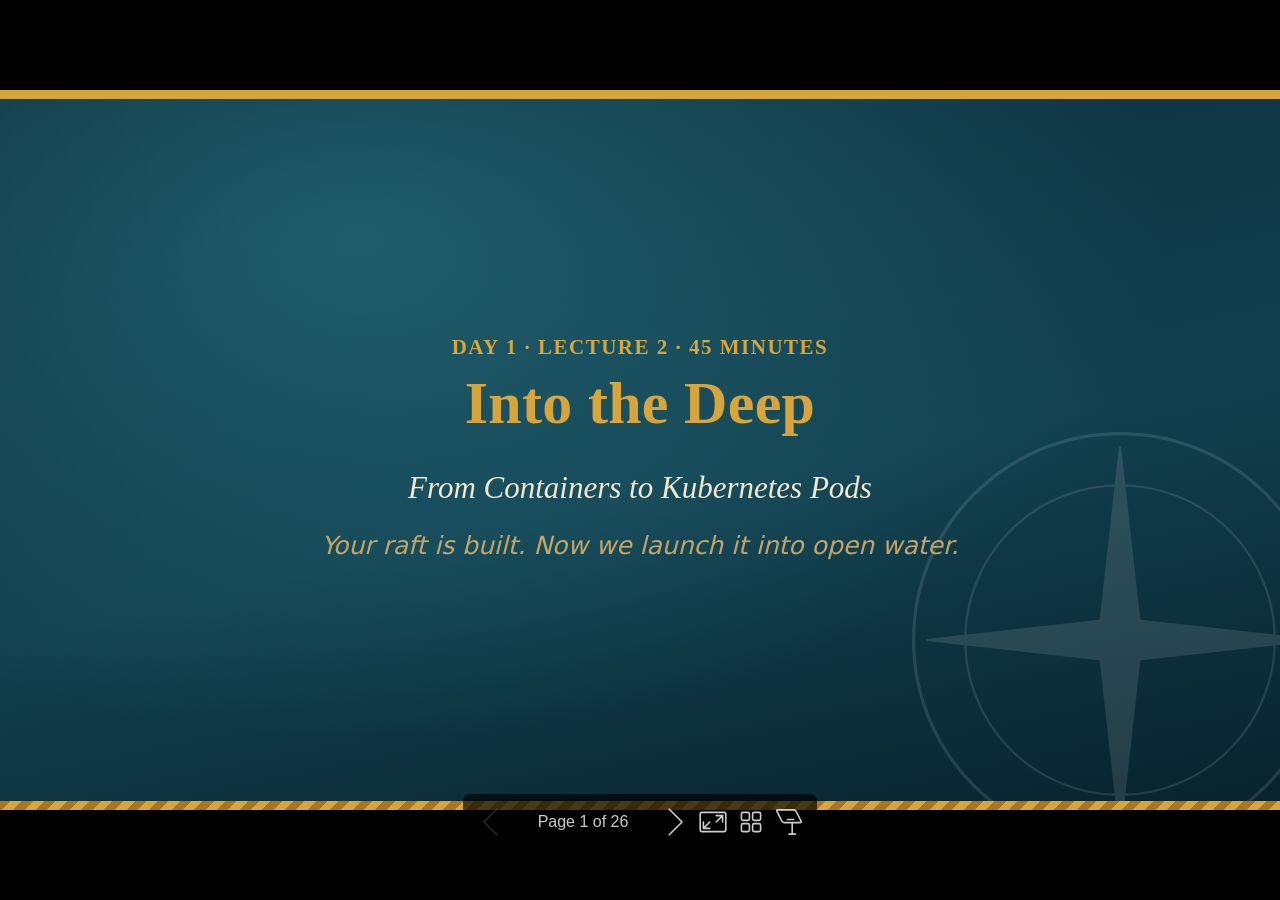
<file: docs/slides/day-01-into-the-deep.html>
<!DOCTYPE html><html lang="en-US"><head><title>Into the Deep</title><meta property="og:title" content="Into the Deep"><meta charset="UTF-8"><meta name="viewport" content="width=device-width,height=device-height,initial-scale=1.0"><meta name="apple-mobile-web-app-capable" content="yes"><meta http-equiv="X-UA-Compatible" content="ie=edge"><meta property="og:type" content="website"><meta name="twitter:card" content="summary"><style>@media screen{body[data-bespoke-view=""] .bespoke-marp-parent>.bespoke-marp-osc>button,body[data-bespoke-view=next] .bespoke-marp-parent>.bespoke-marp-osc>button,body[data-bespoke-view=overview] button.bespoke-marp-overview-close,body[data-bespoke-view=presenter] .bespoke-marp-presenter-container .bespoke-marp-presenter-info-container .bespoke-marp-presenter-info-page-area .bespoke-marp-presenter-info-page,body[data-bespoke-view=presenter] .bespoke-marp-presenter-container .bespoke-marp-presenter-info-container button,body[data-bespoke-view=presenter] .bespoke-marp-presenter-container .bespoke-marp-presenter-note-container button{appearance:none;background-color:initial;border:0;color:inherit;cursor:pointer;font-size:inherit;opacity:.8;outline:none;padding:0;transition:opacity .2s linear;-webkit-tap-highlight-color:transparent}body[data-bespoke-view=""] .bespoke-marp-parent>.bespoke-marp-osc>button:disabled,body[data-bespoke-view=next] .bespoke-marp-parent>.bespoke-marp-osc>button:disabled,body[data-bespoke-view=overview] button.bespoke-marp-overview-close:disabled,body[data-bespoke-view=presenter] .bespoke-marp-presenter-container .bespoke-marp-presenter-info-container .bespoke-marp-presenter-info-page-area .bespoke-marp-presenter-info-page:disabled,body[data-bespoke-view=presenter] .bespoke-marp-presenter-container .bespoke-marp-presenter-info-container button:disabled,body[data-bespoke-view=presenter] .bespoke-marp-presenter-container .bespoke-marp-presenter-note-container button:disabled{cursor:not-allowed;opacity:.15!important}body[data-bespoke-view=""] .bespoke-marp-parent>.bespoke-marp-osc>button:hover,body[data-bespoke-view=next] .bespoke-marp-parent>.bespoke-marp-osc>button:hover,body[data-bespoke-view=overview] button.bespoke-marp-overview-close:hover,body[data-bespoke-view=presenter] .bespoke-marp-presenter-container .bespoke-marp-presenter-info-container .bespoke-marp-presenter-info-page-area .bespoke-marp-presenter-info-page:hover,body[data-bespoke-view=presenter] .bespoke-marp-presenter-container .bespoke-marp-presenter-info-container button:hover,body[data-bespoke-view=presenter] .bespoke-marp-presenter-container .bespoke-marp-presenter-note-container button:hover{opacity:1}body[data-bespoke-view=""] .bespoke-marp-parent>.bespoke-marp-osc>button:hover:active,body[data-bespoke-view=next] .bespoke-marp-parent>.bespoke-marp-osc>button:hover:active,body[data-bespoke-view=overview] button.bespoke-marp-overview-close:hover:active,body[data-bespoke-view=presenter] .bespoke-marp-presenter-container .bespoke-marp-presenter-info-container .bespoke-marp-presenter-info-page-area .bespoke-marp-presenter-info-page:hover:active,body[data-bespoke-view=presenter] .bespoke-marp-presenter-container .bespoke-marp-presenter-info-container button:hover:active,body[data-bespoke-view=presenter] .bespoke-marp-presenter-container .bespoke-marp-presenter-note-container button:hover:active{opacity:.6}body[data-bespoke-view=""] .bespoke-marp-parent>.bespoke-marp-osc>button:hover:not(:disabled),body[data-bespoke-view=next] .bespoke-marp-parent>.bespoke-marp-osc>button:hover:not(:disabled),body[data-bespoke-view=overview] button.bespoke-marp-overview-close:hover:not(:disabled),body[data-bespoke-view=presenter] .bespoke-marp-presenter-container .bespoke-marp-presenter-info-container .bespoke-marp-presenter-info-page-area .bespoke-marp-presenter-info-page:hover:not(:disabled),body[data-bespoke-view=presenter] .bespoke-marp-presenter-container .bespoke-marp-presenter-info-container button:hover:not(:disabled),body[data-bespoke-view=presenter] .bespoke-marp-presenter-container .bespoke-marp-presenter-note-container button:hover:not(:disabled){transition:none}body[data-bespoke-view=""] .bespoke-marp-parent>.bespoke-marp-osc>button[data-bespoke-marp-osc=prev],body[data-bespoke-view=next] .bespoke-marp-parent>.bespoke-marp-osc>button[data-bespoke-marp-osc=prev],body[data-bespoke-view=presenter] .bespoke-marp-presenter-container .bespoke-marp-presenter-info-container button.bespoke-marp-presenter-info-page-prev{background:#0000 url("[data-uri]") no-repeat 50%;background-size:contain;overflow:hidden;text-indent:100%;white-space:nowrap}body[data-bespoke-view=""] .bespoke-marp-parent>.bespoke-marp-osc>button[data-bespoke-marp-osc=next],body[data-bespoke-view=next] .bespoke-marp-parent>.bespoke-marp-osc>button[data-bespoke-marp-osc=next],body[data-bespoke-view=presenter] .bespoke-marp-presenter-container .bespoke-marp-presenter-info-container button.bespoke-marp-presenter-info-page-next{background:#0000 url("[data-uri]") no-repeat 50%;background-size:contain;overflow:hidden;text-indent:100%;white-space:nowrap}body[data-bespoke-view=""] .bespoke-marp-parent>.bespoke-marp-osc>button[data-bespoke-marp-osc=fullscreen],body[data-bespoke-view=next] .bespoke-marp-parent>.bespoke-marp-osc>button[data-bespoke-marp-osc=fullscreen]{background:#0000 url("[data-uri]") no-repeat 50%;background-size:contain;overflow:hidden;text-indent:100%;white-space:nowrap}body[data-bespoke-view=""] .bespoke-marp-parent>.bespoke-marp-osc>button.exit[data-bespoke-marp-osc=fullscreen],body[data-bespoke-view=next] .bespoke-marp-parent>.bespoke-marp-osc>button.exit[data-bespoke-marp-osc=fullscreen]{background-image:url("[data-uri]")}body[data-bespoke-view=""] .bespoke-marp-parent>.bespoke-marp-osc>button[data-bespoke-marp-osc=presenter],body[data-bespoke-view=next] .bespoke-marp-parent>.bespoke-marp-osc>button[data-bespoke-marp-osc=presenter]{background:#0000 url("[data-uri]") no-repeat 50%;background-size:contain;overflow:hidden;text-indent:100%;white-space:nowrap}body[data-bespoke-view=overview] button.bespoke-marp-overview-close,body[data-bespoke-view=presenter] .bespoke-marp-presenter-container .bespoke-marp-presenter-note-container button.bespoke-marp-presenter-note-bigger{background:#0000 url("[data-uri]") no-repeat 50%;background-size:contain;overflow:hidden;text-indent:100%;white-space:nowrap}body[data-bespoke-view=presenter] .bespoke-marp-presenter-container .bespoke-marp-presenter-note-container button.bespoke-marp-presenter-note-smaller{background:#0000 url("[data-uri]") no-repeat 50%;background-size:contain;overflow:hidden;text-indent:100%;white-space:nowrap}body[data-bespoke-view=""] .bespoke-marp-parent>.bespoke-marp-osc>button[data-bespoke-marp-osc=overview],body[data-bespoke-view=next] .bespoke-marp-parent>.bespoke-marp-osc>button[data-bespoke-marp-osc=overview]{background:#0000 url("[data-uri]") no-repeat 50%;background-size:contain;overflow:hidden;text-indent:100%;white-space:nowrap}}@keyframes __bespoke_marp_transition_reduced_outgoing__{0%{opacity:1}to{opacity:0}}@keyframes __bespoke_marp_transition_reduced_incoming__{0%{mix-blend-mode:plus-lighter;opacity:0}to{mix-blend-mode:plus-lighter;opacity:1}}.bespoke-marp-note,.bespoke-marp-osc,.bespoke-progress-parent{display:none;transition:none}@media screen{::view-transition-group(*){animation-duration:var(--marp-bespoke-transition-animation-duration,.5s);animation-timing-function:ease}::view-transition-new(*),::view-transition-old(*){animation-delay:0s;animation-direction:var(--marp-bespoke-transition-animation-direction,normal);animation-duration:var(--marp-bespoke-transition-animation-duration,.5s);animation-fill-mode:both;animation-name:var(--marp-bespoke-transition-animation-name,var(--marp-bespoke-transition-animation-name-fallback,__bespoke_marp_transition_no_animation__));mix-blend-mode:normal}::view-transition-old(*){--marp-bespoke-transition-animation-name-fallback:__bespoke_marp_transition_reduced_outgoing__;animation-timing-function:ease}::view-transition-new(*){--marp-bespoke-transition-animation-name-fallback:__bespoke_marp_transition_reduced_incoming__;animation-timing-function:ease}::view-transition-new(root),::view-transition-old(root){animation-timing-function:linear}::view-transition-new(__bespoke_marp_transition_osc__),::view-transition-old(__bespoke_marp_transition_osc__){animation-duration:0s!important;animation-name:__bespoke_marp_transition_osc__!important}::view-transition-new(__bespoke_marp_transition_osc__){opacity:0!important}.bespoke-marp-transition-warming-up::view-transition-group(*),.bespoke-marp-transition-warming-up::view-transition-new(*),.bespoke-marp-transition-warming-up::view-transition-old(*){animation-play-state:paused!important}body,html{height:100%;margin:0}body{background:#000;overflow:hidden}svg.bespoke-marp-slide{content-visibility:hidden;interactivity:inert;opacity:0;pointer-events:none;z-index:-1}svg.bespoke-marp-slide:not(.bespoke-marp-active) *{view-transition-name:none!important}svg.bespoke-marp-slide.bespoke-marp-active{content-visibility:visible;interactivity:auto;opacity:1;pointer-events:auto;z-index:0}svg.bespoke-marp-slide.bespoke-marp-active.bespoke-marp-active-ready *{animation-name:__bespoke_marp__!important}@supports not (content-visibility:hidden){svg.bespoke-marp-slide[data-bespoke-marp-load=hideable]{display:none}svg.bespoke-marp-slide[data-bespoke-marp-load=hideable].bespoke-marp-active{display:block}}}@media screen and (prefers-reduced-motion:reduce){svg.bespoke-marp-slide *{view-transition-name:none!important}}@media screen{[data-bespoke-marp-fragment=inactive]{visibility:hidden}body[data-bespoke-view=""] .bespoke-marp-parent,body[data-bespoke-view=next] .bespoke-marp-parent{inset:0;position:absolute}body[data-bespoke-view=""] .bespoke-marp-parent>.bespoke-marp-osc,body[data-bespoke-view=next] .bespoke-marp-parent>.bespoke-marp-osc{background:#000000a6;border-radius:7px;bottom:50px;color:#fff;contain:paint;display:block;font-family:Helvetica,Arial,sans-serif;font-size:16px;left:50%;line-height:0;opacity:1;padding:12px;position:absolute;touch-action:manipulation;transform:translateX(-50%);transition:opacity .2s linear;-webkit-user-select:none;user-select:none;view-transition-name:__bespoke_marp_transition_osc__;white-space:nowrap;will-change:transform;z-index:1}body[data-bespoke-view=""] .bespoke-marp-parent>.bespoke-marp-osc>:where(*),body[data-bespoke-view=next] .bespoke-marp-parent>.bespoke-marp-osc>:where(*){margin-left:6px}body[data-bespoke-view=""] .bespoke-marp-parent>.bespoke-marp-osc>:where(*):where(:first-child),body[data-bespoke-view=next] .bespoke-marp-parent>.bespoke-marp-osc>:where(*):where(:first-child){margin-left:0}body[data-bespoke-view=""] .bespoke-marp-parent>.bespoke-marp-osc>span,body[data-bespoke-view=next] .bespoke-marp-parent>.bespoke-marp-osc>span{opacity:.8}body[data-bespoke-view=""] .bespoke-marp-parent>.bespoke-marp-osc>span[data-bespoke-marp-osc=page],body[data-bespoke-view=next] .bespoke-marp-parent>.bespoke-marp-osc>span[data-bespoke-marp-osc=page]{display:inline-block;min-width:140px;text-align:center}body[data-bespoke-view=""] .bespoke-marp-parent>.bespoke-marp-osc>button[data-bespoke-marp-osc=fullscreen],body[data-bespoke-view=""] .bespoke-marp-parent>.bespoke-marp-osc>button[data-bespoke-marp-osc=next],body[data-bespoke-view=""] .bespoke-marp-parent>.bespoke-marp-osc>button[data-bespoke-marp-osc=overview],body[data-bespoke-view=""] .bespoke-marp-parent>.bespoke-marp-osc>button[data-bespoke-marp-osc=presenter],body[data-bespoke-view=""] .bespoke-marp-parent>.bespoke-marp-osc>button[data-bespoke-marp-osc=prev],body[data-bespoke-view=next] .bespoke-marp-parent>.bespoke-marp-osc>button[data-bespoke-marp-osc=fullscreen],body[data-bespoke-view=next] .bespoke-marp-parent>.bespoke-marp-osc>button[data-bespoke-marp-osc=next],body[data-bespoke-view=next] .bespoke-marp-parent>.bespoke-marp-osc>button[data-bespoke-marp-osc=overview],body[data-bespoke-view=next] .bespoke-marp-parent>.bespoke-marp-osc>button[data-bespoke-marp-osc=presenter],body[data-bespoke-view=next] .bespoke-marp-parent>.bespoke-marp-osc>button[data-bespoke-marp-osc=prev]{height:32px;line-height:32px;width:32px}body[data-bespoke-view=""] .bespoke-marp-parent.bespoke-marp-inactive,body[data-bespoke-view=next] .bespoke-marp-parent.bespoke-marp-inactive{cursor:none}body[data-bespoke-view=""] .bespoke-marp-parent.bespoke-marp-inactive>.bespoke-marp-osc,body[data-bespoke-view=next] .bespoke-marp-parent.bespoke-marp-inactive>.bespoke-marp-osc{opacity:0;pointer-events:none}body[data-bespoke-view=""] svg.bespoke-marp-slide,body[data-bespoke-view=next] svg.bespoke-marp-slide{height:100%;left:0;position:absolute;top:0;width:100%}body[data-bespoke-view=""] .bespoke-progress-parent{background:#222;display:flex;height:5px;width:100%}body[data-bespoke-view=""] .bespoke-progress-parent+:where(.bespoke-marp-parent){top:5px}body[data-bespoke-view=""] .bespoke-progress-parent .bespoke-progress-bar{background:#0288d1;flex:0 0 0;transition:flex-basis .2s cubic-bezier(0,1,1,1)}body[data-bespoke-view=next]{background:#0000}body[data-bespoke-view=presenter]{background:#161616}body[data-bespoke-view=presenter] .bespoke-marp-presenter-container{display:grid;font-family:Helvetica,Arial,sans-serif;grid-template:"current dragbar next" minmax(140px,1fr) "current dragbar note" 2fr "info    dragbar note" 3em;grid-template-columns:minmax(3px,var(--bespoke-marp-presenter-split-ratio,66%)) 0 minmax(3px,1fr);height:100%;left:0;position:absolute;top:0;width:100%}body[data-bespoke-view=presenter] .bespoke-marp-presenter-container :where(.bespoke-marp-parent){grid-area:current;overflow:hidden;position:relative}body[data-bespoke-view=presenter] .bespoke-marp-presenter-container :where(.bespoke-marp-parent) :where(svg.bespoke-marp-slide){height:calc(100% - 40px);left:20px;pointer-events:none;position:absolute;top:20px;-webkit-user-select:none;user-select:none;width:calc(100% - 40px)}body[data-bespoke-view=presenter] .bespoke-marp-presenter-container :where(.bespoke-marp-parent) :where(svg.bespoke-marp-slide).bespoke-marp-active{filter:drop-shadow(0 3px 10px rgba(0,0,0,.5))}body[data-bespoke-view=presenter] .bespoke-marp-presenter-container .bespoke-marp-presenter-dragbar-container{background:#0288d1;cursor:col-resize;grid-area:dragbar;margin-left:-3px;opacity:0;position:relative;transition:opacity .4s linear .1s;width:6px;z-index:10}body[data-bespoke-view=presenter] .bespoke-marp-presenter-container .bespoke-marp-presenter-dragbar-container:hover{opacity:1}body[data-bespoke-view=presenter] .bespoke-marp-presenter-container .bespoke-marp-presenter-dragbar-container.active{opacity:1;transition-delay:0s}body[data-bespoke-view=presenter] .bespoke-marp-presenter-container .bespoke-marp-presenter-next-container{background:#222;cursor:pointer;display:none;grid-area:next;overflow:hidden;position:relative}body[data-bespoke-view=presenter] .bespoke-marp-presenter-container .bespoke-marp-presenter-next-container.active{display:block}body[data-bespoke-view=presenter] .bespoke-marp-presenter-container .bespoke-marp-presenter-next-container iframe.bespoke-marp-presenter-next{background:#0000;border:0;display:block;filter:drop-shadow(0 3px 10px rgba(0,0,0,.5));height:calc(100% - 40px);left:20px;pointer-events:none;position:absolute;interactivity:inert;top:20px;-webkit-user-select:none;user-select:none;width:calc(100% - 40px)}body[data-bespoke-view=presenter] .bespoke-marp-presenter-container .bespoke-marp-presenter-note-container{background:#222;color:#eee;grid-area:note;position:relative;z-index:1}body[data-bespoke-view=presenter] .bespoke-marp-presenter-container .bespoke-marp-presenter-note-container button{height:1.5em;line-height:1.5em;width:1.5em}body[data-bespoke-view=presenter] .bespoke-marp-presenter-container .bespoke-marp-presenter-note-container .bespoke-marp-presenter-note-wrapper{display:block;inset:0;position:absolute}body[data-bespoke-view=presenter] .bespoke-marp-presenter-container .bespoke-marp-presenter-note-container .bespoke-marp-presenter-note-buttons{background:#000000a6;border-radius:4px;bottom:0;display:flex;gap:4px;margin:12px;opacity:0;padding:6px;pointer-events:none;position:absolute;right:0;transition:opacity .2s linear}body[data-bespoke-view=presenter] .bespoke-marp-presenter-container .bespoke-marp-presenter-note-container .bespoke-marp-presenter-note-buttons:focus-within,body[data-bespoke-view=presenter] .bespoke-marp-presenter-container .bespoke-marp-presenter-note-container .bespoke-marp-presenter-note-wrapper:focus-within+.bespoke-marp-presenter-note-buttons,body[data-bespoke-view=presenter] .bespoke-marp-presenter-container .bespoke-marp-presenter-note-container:hover .bespoke-marp-presenter-note-buttons{opacity:1;pointer-events:auto}body[data-bespoke-view=presenter] .bespoke-marp-presenter-container .bespoke-marp-presenter-note-container .bespoke-marp-note{box-sizing:border-box;font-size:calc(1.1em*var(--bespoke-marp-note-font-scale, 1));height:calc(100% - 40px);margin:20px;overflow:auto;padding-right:3px;white-space:pre-wrap;width:calc(100% - 40px);word-wrap:break-word;scrollbar-color:#eeeeee80 #0000;scrollbar-width:thin}body[data-bespoke-view=presenter] .bespoke-marp-presenter-container .bespoke-marp-presenter-note-container .bespoke-marp-note::-webkit-scrollbar{width:6px}body[data-bespoke-view=presenter] .bespoke-marp-presenter-container .bespoke-marp-presenter-note-container .bespoke-marp-note::-webkit-scrollbar-track{background:#0000}body[data-bespoke-view=presenter] .bespoke-marp-presenter-container .bespoke-marp-presenter-note-container .bespoke-marp-note::-webkit-scrollbar-thumb{background:#eeeeee80;border-radius:6px}body[data-bespoke-view=presenter] .bespoke-marp-presenter-container .bespoke-marp-presenter-note-container .bespoke-marp-note:empty{pointer-events:none}body[data-bespoke-view=presenter] .bespoke-marp-presenter-container .bespoke-marp-presenter-note-container .bespoke-marp-note.active{display:block}body[data-bespoke-view=presenter] .bespoke-marp-presenter-container .bespoke-marp-presenter-note-container .bespoke-marp-note p:first-child{margin-top:0}body[data-bespoke-view=presenter] .bespoke-marp-presenter-container .bespoke-marp-presenter-note-container .bespoke-marp-note p:last-child{margin-bottom:0}body[data-bespoke-view=presenter] .bespoke-marp-presenter-container .bespoke-marp-presenter-info-container{align-items:center;box-sizing:border-box;color:#eee;display:flex;flex-wrap:nowrap;grid-area:info;justify-content:center;overflow:hidden;padding:0 10px}body[data-bespoke-view=presenter] .bespoke-marp-presenter-container .bespoke-marp-presenter-info-container .bespoke-marp-presenter-info-page-area,body[data-bespoke-view=presenter] .bespoke-marp-presenter-container .bespoke-marp-presenter-info-container .bespoke-marp-presenter-info-time,body[data-bespoke-view=presenter] .bespoke-marp-presenter-container .bespoke-marp-presenter-info-container .bespoke-marp-presenter-info-timer{box-sizing:border-box;display:block;padding:0 10px;white-space:nowrap;width:100%}body[data-bespoke-view=presenter] .bespoke-marp-presenter-container .bespoke-marp-presenter-info-container button{height:1.5em;line-height:1.5em;width:1.5em}body[data-bespoke-view=presenter] .bespoke-marp-presenter-container .bespoke-marp-presenter-info-container .bespoke-marp-presenter-info-page-area{order:2;text-align:center}body[data-bespoke-view=presenter] .bespoke-marp-presenter-container .bespoke-marp-presenter-info-container .bespoke-marp-presenter-info-page-area .bespoke-marp-presenter-info-page{display:inline-block;min-width:120px;text-align:center}body[data-bespoke-view=presenter] .bespoke-marp-presenter-container .bespoke-marp-presenter-info-container .bespoke-marp-presenter-info-time{color:#999;order:1;text-align:left}body[data-bespoke-view=presenter] .bespoke-marp-presenter-container .bespoke-marp-presenter-info-container .bespoke-marp-presenter-info-timer{color:#999;order:3;text-align:right}body[data-bespoke-view=presenter] .bespoke-marp-presenter-container .bespoke-marp-presenter-info-container .bespoke-marp-presenter-info-timer:hover{cursor:pointer}body[data-bespoke-view=overview]{background:#161616;overflow:auto}body[data-bespoke-view=overview] [data-bespoke-marp-fragment=inactive]{visibility:visible}body[data-bespoke-view=overview] .bespoke-marp-overview-header{backdrop-filter:blur(4px);background:#222222d9;box-shadow:0 3px 10px #00000080;box-sizing:border-box;display:flex;height:48px;inset:0 0 auto;justify-content:flex-end;padding:10px;position:fixed;z-index:1}body[data-bespoke-view=overview] button.bespoke-marp-overview-close{height:28px;line-height:28px;transform:rotate(45deg);width:28px}body[data-bespoke-view=overview] .bespoke-marp-parent{display:grid;gap:40px;grid-template-columns:repeat(auto-fit,minmax(0,240px));justify-content:space-around;padding:30px}body[data-bespoke-view=overview] .bespoke-marp-parent svg.bespoke-marp-slide{--bov-selected:#0000;--bov-focus:#161616;--bov-focus-outline:#0000;background-image:conic-gradient(#161616 0 0),conic-gradient(var(--bov-focus) 0 0),conic-gradient(var(--bov-focus-outline) 0 0),conic-gradient(var(--bov-selected) 0 0);background-position:5px 5px,3px 3px,2px 2px,0 0;background-repeat:no-repeat;background-size:calc(100% - 10px) calc(100% - 10px),calc(100% - 6px) calc(100% - 6px),calc(100% - 4px) calc(100% - 4px),100% 100%;content-visibility:visible;cursor:pointer;filter:drop-shadow(0 3px 10px rgba(0,0,0,.5));margin:-6px;padding:6px;interactivity:auto;opacity:1;outline:0;pointer-events:auto;scroll-margin-block:30px;width:100%;z-index:0}body[data-bespoke-view=overview] .bespoke-marp-parent svg.bespoke-marp-slide *,body[data-bespoke-view=overview] .bespoke-marp-parent svg.bespoke-marp-slide.bespoke-marp-active *{pointer-events:none;interactivity:inert}body[data-bespoke-view=overview] .bespoke-marp-parent svg.bespoke-marp-slide:active,body[data-bespoke-view=overview] .bespoke-marp-parent svg.bespoke-marp-slide:focus-visible,body[data-bespoke-view=overview] .bespoke-marp-parent svg.bespoke-marp-slide:hover{--bov-focus-outline:#161616}body[data-bespoke-view=overview] .bespoke-marp-parent svg.bespoke-marp-slide:focus-visible,body[data-bespoke-view=overview] .bespoke-marp-parent svg.bespoke-marp-slide:hover{--bov-focus:#999}body[data-bespoke-view=overview] .bespoke-marp-parent svg.bespoke-marp-slide:active{--bov-focus:#eee}body[data-bespoke-view=overview] .bespoke-marp-parent svg.bespoke-marp-slide.bespoke-marp-active{--bov-selected:#0288d1}body[data-bespoke-view=overview]:has(.bespoke-marp-overview-header) .bespoke-marp-parent{padding-top:78px}body[data-bespoke-view=overview]:has(.bespoke-marp-overview-header) .bespoke-marp-parent svg.bespoke-marp-slide{scroll-margin-top:78px}.bespoke-marp-overview{background:#000000a6;inset:0;opacity:0;pointer-events:none;position:fixed;transition:opacity .1s ease;z-index:10}.bespoke-marp-overview iframe{background:#222;border:0;display:block;height:100%;left:0;position:absolute;top:0;width:100%}.bespoke-marp-overview[data-open="1"]{opacity:1;pointer-events:auto}}@media print{.bespoke-marp-overview,.bespoke-marp-presenter-info-container,.bespoke-marp-presenter-next-container,.bespoke-marp-presenter-note-container{display:none}}</style><style>div#\:\$p > svg > foreignObject > section{width:1280px;height:720px;box-sizing:border-box;overflow:hidden;position:relative;scroll-snap-align:center center;-webkit-text-size-adjust:100%;text-size-adjust:100%}div#\:\$p > svg > foreignObject > section::after{bottom:0;content:attr(data-marpit-pagination);padding:inherit;pointer-events:none;position:absolute;right:0}div#\:\$p > svg > foreignObject > section:not([data-marpit-pagination])::after{display:none}div#\:\$p > svg > foreignObject > section :is(h1, marp-h1){font-size:2em;margin-block:0.67em}div#\:\$p > svg > foreignObject > section video::-webkit-media-controls{will-change:transform}@page {size:1280px 720px;margin:0}@media print{html, body{background-color:#fff;margin:0;page-break-inside:avoid;break-inside:avoid-page}div#\:\$p > svg > foreignObject > section{page-break-before:always;break-before:page}div#\:\$p > svg > foreignObject > section, div#\:\$p > svg > foreignObject > section *{-webkit-print-color-adjust:exact!important;animation-delay:0s!important;animation-duration:0s!important;color-adjust:exact!important;print-color-adjust:exact!important;transition:none!important}div#\:\$p > svg[data-marpit-svg]{display:block;height:100vh;width:100vw}}div#\:\$p > svg > foreignObject > section{--fgColor-danger:light-dark(#d1242f, #f85149);--bgColor-attention-muted:light-dark(#fff8c5, #bb800926);--bgColor-muted:light-dark(#f6f8fa, #151b23);--bgColor-neutral-muted:light-dark(#818b981f, #656c7633);--borderColor-accent-emphasis:light-dark(#0969da, #1f6feb);--borderColor-attention-emphasis:light-dark(#9a6700, #9e6a03);--borderColor-danger-emphasis:light-dark(#cf222e, #da3633);--borderColor-default:light-dark(#d1d9e0, #3d444d);--borderColor-done-emphasis:light-dark(#8250df, #8957e5);--borderColor-success-emphasis:light-dark(#1a7f37, #238636);--color-prettylights-syntax-brackethighlighter-angle:light-dark(#59636e, #9198a1);--color-prettylights-syntax-brackethighlighter-unmatched:light-dark(#82071e, #f85149);--color-prettylights-syntax-carriage-return-bg:light-dark(#cf222e, #b62324);--color-prettylights-syntax-carriage-return-text:light-dark(#f6f8fa, #f0f6fc);--color-prettylights-syntax-comment:light-dark(#59636e, #9198a1);--color-prettylights-syntax-constant:light-dark(#0550ae, #79c0ff);--color-prettylights-syntax-constant-other-reference-link:light-dark(#0a3069, #a5d6ff);--color-prettylights-syntax-entity:light-dark(#6639ba, #d2a8ff);--color-prettylights-syntax-entity-tag:light-dark(#0550ae, #7ee787);--color-prettylights-syntax-invalid-illegal-text:light-dark(var(--fgColor-danger), var(--fgColor-danger));--color-prettylights-syntax-keyword:light-dark(#cf222e, #ff7b72);--color-prettylights-syntax-markup-changed-bg:light-dark(#ffd8b5, #5a1e02);--color-prettylights-syntax-markup-changed-text:light-dark(#953800, #ffdfb6);--color-prettylights-syntax-markup-deleted-bg:light-dark(#ffebe9, #67060c);--color-prettylights-syntax-markup-deleted-text:light-dark(#82071e, #ffdcd7);--color-prettylights-syntax-markup-heading:light-dark(#0550ae, #1f6feb);--color-prettylights-syntax-markup-ignored-bg:light-dark(#0550ae, #1158c7);--color-prettylights-syntax-markup-ignored-text:light-dark(#d1d9e0, #f0f6fc);--color-prettylights-syntax-markup-inserted-bg:light-dark(#dafbe1, #033a16);--color-prettylights-syntax-markup-inserted-text:light-dark(#116329, #aff5b4);--color-prettylights-syntax-markup-list:light-dark(#3b2300, #f2cc60);--color-prettylights-syntax-meta-diff-range:light-dark(#8250df, #d2a8ff);--color-prettylights-syntax-string:light-dark(#0a3069, #a5d6ff);--color-prettylights-syntax-string-regexp:light-dark(#116329, #7ee787);--color-prettylights-syntax-sublimelinter-gutter-mark:light-dark(#818b98, #3d444d);--color-prettylights-syntax-variable:light-dark(#953800, #ffa657);--fgColor-accent:light-dark(#0969da, #4493f8);--fgColor-attention:light-dark(#9a6700, #d29922);--fgColor-done:light-dark(#8250df, #ab7df8);--fgColor-muted:light-dark(#59636e, #9198a1);--fgColor-success:light-dark(#1a7f37, #3fb950);--bgColor-default:light-dark(#fff, #0d1117);--borderColor-muted:light-dark(#d1d9e0b3, #3d444db3);--color-prettylights-syntax-invalid-illegal-bg:light-dark(var(--bgColor-danger-muted), var(--bgColor-danger-muted));--color-prettylights-syntax-markup-bold:light-dark(#1f2328, #f0f6fc);--color-prettylights-syntax-markup-italic:light-dark(#1f2328, #f0f6fc);--color-prettylights-syntax-storage-modifier-import:light-dark(#1f2328, #f0f6fc);--fgColor-default:light-dark(#1f2328, #f0f6fc);--focus-outlineColor:light-dark(var(--borderColor-accent-emphasis), var(--borderColor-accent-emphasis));--borderColor-neutral-muted:light-dark(var(--borderColor-muted), var(--borderColor-muted));--base-size-16:calc(var(--marpit-root-font-size, 1rem) * 1);--base-size-24:calc(var(--marpit-root-font-size, 1rem) * 1.5);--base-size-4:calc(var(--marpit-root-font-size, 1rem) * 0.25);--base-size-40:calc(var(--marpit-root-font-size, 1rem) * 2.5);--base-size-8:calc(var(--marpit-root-font-size, 1rem) * 0.5);--base-text-weight-medium:500;--base-text-weight-normal:400;--base-text-weight-semibold:600;--fontStack-monospace:ui-monospace, SFMono-Regular, SF Mono, Menlo, Consolas, Liberation Mono, monospace;--fontStack-sansSerif:-apple-system, BlinkMacSystemFont, "Segoe UI", "Noto Sans", Helvetica, Arial, sans-serif, "Apple Color Emoji", "Segoe UI Emoji";}/*!
 * Marp default theme.
 *
 * @theme default
 * @author Yuki Hattori
 *
 * @auto-scaling true
 * @size 16:9 1280px 720px
 * @size 4:3 960px 720px
 */div#\:\$p > svg > foreignObject > section [data-theme=light],div#\:\$p > svg > foreignObject > section{color-scheme:light}div#\:\$p > svg > foreignObject > section [data-theme=dark],div#\:\$p > svg > foreignObject > section:where(.invert){color-scheme:dark}div#\:\$p > svg > foreignObject > section{-ms-text-size-adjust:100%;-webkit-text-size-adjust:100%;background-color:var(--bgColor-default);color:var(--fgColor-default);font-family:var(--fontStack-sansSerif, -apple-system, BlinkMacSystemFont, "Segoe UI", "Noto Sans", Helvetica, Arial, sans-serif, "Apple Color Emoji", "Segoe UI Emoji");font-size:16px;font-weight:var(--base-text-weight-normal, 400);line-height:1.5;margin:0;word-wrap:break-word}div#\:\$p > svg > foreignObject > section{--marpit-root-font-size:16px}div#\:\$p > svg > foreignObject > section a{text-decoration:underline;text-underline-offset:calc(var(--marpit-root-font-size, 1rem) * .2)}div#\:\$p > svg > foreignObject > section :is(h1, marp-h1):hover .anchor .octicon-link:before,div#\:\$p > svg > foreignObject > section :is(h2, marp-h2):hover .anchor .octicon-link:before,div#\:\$p > svg > foreignObject > section :is(h3, marp-h3):hover .anchor .octicon-link:before,div#\:\$p > svg > foreignObject > section :is(h4, marp-h4):hover .anchor .octicon-link:before,div#\:\$p > svg > foreignObject > section :is(h5, marp-h5):hover .anchor .octicon-link:before,div#\:\$p > svg > foreignObject > section :is(h6, marp-h6):hover .anchor .octicon-link:before{background-color:currentColor;content:" ";display:inline-block;height:16px;-webkit-mask-image:url('data:image/svg+xml;charset=utf-8,<svg xmlns="http://www.w3.org/2000/svg" aria-hidden="true" viewBox="0 0 16 16"><path fill-rule="evenodd" d="M7.775 3.275a.75.75 0 0 0 1.06 1.06l1.25-1.25a2 2 0 1 1 2.83 2.83l-2.5 2.5a2 2 0 0 1-2.83 0 .75.75 0 0 0-1.06 1.06 3.5 3.5 0 0 0 4.95 0l2.5-2.5a3.5 3.5 0 0 0-4.95-4.95zm-4.69 9.64a2 2 0 0 1 0-2.83l2.5-2.5a2 2 0 0 1 2.83 0 .75.75 0 0 0 1.06-1.06 3.5 3.5 0 0 0-4.95 0l-2.5 2.5a3.5 3.5 0 0 0 4.95 4.95l1.25-1.25a.75.75 0 0 0-1.06-1.06l-1.25 1.25a2 2 0 0 1-2.83 0"/></svg>');mask-image:url('data:image/svg+xml;charset=utf-8,<svg xmlns="http://www.w3.org/2000/svg" aria-hidden="true" viewBox="0 0 16 16"><path fill-rule="evenodd" d="M7.775 3.275a.75.75 0 0 0 1.06 1.06l1.25-1.25a2 2 0 1 1 2.83 2.83l-2.5 2.5a2 2 0 0 1-2.83 0 .75.75 0 0 0-1.06 1.06 3.5 3.5 0 0 0 4.95 0l2.5-2.5a3.5 3.5 0 0 0-4.95-4.95zm-4.69 9.64a2 2 0 0 1 0-2.83l2.5-2.5a2 2 0 0 1 2.83 0 .75.75 0 0 0 1.06-1.06 3.5 3.5 0 0 0-4.95 0l-2.5 2.5a3.5 3.5 0 0 0 4.95 4.95l1.25-1.25a.75.75 0 0 0-1.06-1.06l-1.25 1.25a2 2 0 0 1-2.83 0"/></svg>');width:16px}div#\:\$p > svg > foreignObject > section details,div#\:\$p > svg > foreignObject > section figcaption,div#\:\$p > svg > foreignObject > section figure{display:block}div#\:\$p > svg > foreignObject > section summary{display:list-item}div#\:\$p > svg > foreignObject > section [hidden]{display:none!important}div#\:\$p > svg > foreignObject > section a{background-color:transparent;color:var(--fgColor-accent);text-decoration:none}div#\:\$p > svg > foreignObject > section abbr[title]{border-bottom:none;-webkit-text-decoration:underline dotted;text-decoration:underline dotted}div#\:\$p > svg > foreignObject > section b,div#\:\$p > svg > foreignObject > section strong{font-weight:var(--base-text-weight-semibold, 600)}div#\:\$p > svg > foreignObject > section dfn{font-style:italic}div#\:\$p > svg > foreignObject > section :is(h1, marp-h1){border-bottom:1px solid var(--borderColor-muted);font-size:2em;font-weight:var(--base-text-weight-semibold, 600);margin:.67em 0;padding-bottom:.3em}div#\:\$p > svg > foreignObject > section mark{background-color:var(--bgColor-attention-muted);color:var(--fgColor-default)}div#\:\$p > svg > foreignObject > section small{font-size:90%}div#\:\$p > svg > foreignObject > section sub,div#\:\$p > svg > foreignObject > section sup{font-size:75%;line-height:0;position:relative;vertical-align:baseline}div#\:\$p > svg > foreignObject > section sub{bottom:-.25em}div#\:\$p > svg > foreignObject > section sup{top:-.5em}div#\:\$p > svg > foreignObject > section img{border-style:none;box-sizing:content-box;max-width:100%}div#\:\$p > svg > foreignObject > section code,div#\:\$p > svg > foreignObject > section kbd,div#\:\$p > svg > foreignObject > section :is(pre, marp-pre),div#\:\$p > svg > foreignObject > section samp{font-family:monospace;font-size:1em}div#\:\$p > svg > foreignObject > section figure{margin:1em var(--base-size-40)}div#\:\$p > svg > foreignObject > section hr{background:transparent;background-color:var(--borderColor-default);border:0;box-sizing:content-box;height:.25em;margin:var(--base-size-24) 0;overflow:hidden;padding:0}div#\:\$p > svg > foreignObject > section input{font:inherit;font-family:inherit;font-size:inherit;line-height:inherit;margin:0;overflow:visible}div#\:\$p > svg > foreignObject > section [type=button],div#\:\$p > svg > foreignObject > section [type=reset],div#\:\$p > svg > foreignObject > section [type=submit]{-webkit-appearance:button;-moz-appearance:button;appearance:button}div#\:\$p > svg > foreignObject > section [type=checkbox],div#\:\$p > svg > foreignObject > section [type=radio]{box-sizing:border-box;padding:0}div#\:\$p > svg > foreignObject > section [type=number]::-webkit-inner-spin-button,div#\:\$p > svg > foreignObject > section [type=number]::-webkit-outer-spin-button{height:auto}div#\:\$p > svg > foreignObject > section [type=search]::-webkit-search-cancel-button,div#\:\$p > svg > foreignObject > section [type=search]::-webkit-search-decoration{-webkit-appearance:none;appearance:none}div#\:\$p > svg > foreignObject > section ::-webkit-input-placeholder{color:inherit;opacity:.54}div#\:\$p > svg > foreignObject > section ::-webkit-file-upload-button{-webkit-appearance:button;appearance:button;font:inherit}div#\:\$p > svg > foreignObject > section a:hover{text-decoration:underline}div#\:\$p > svg > foreignObject > section ::-moz-placeholder{color:var(--fgColor-muted);opacity:1}div#\:\$p > svg > foreignObject > section ::placeholder{color:var(--fgColor-muted);opacity:1}div#\:\$p > svg > foreignObject > section hr:after,div#\:\$p > svg > foreignObject > section hr:before{content:"";display:table}div#\:\$p > svg > foreignObject > section hr:after{clear:both}div#\:\$p > svg > foreignObject > section table{border-collapse:collapse;border-spacing:0;display:block;font-variant:tabular-nums;max-width:100%;overflow:auto;width:-moz-max-content;width:max-content}div#\:\$p > svg > foreignObject > section td,div#\:\$p > svg > foreignObject > section th{padding:0}div#\:\$p > svg > foreignObject > section details summary{cursor:pointer}div#\:\$p > svg > foreignObject > section [role=button]:focus,div#\:\$p > svg > foreignObject > section a:focus,div#\:\$p > svg > foreignObject > section input[type=checkbox]:focus,div#\:\$p > svg > foreignObject > section input[type=radio]:focus{box-shadow:none;outline:2px solid var(--focus-outlineColor);outline-offset:-2px}div#\:\$p > svg > foreignObject > section [role=button]:focus:not(:focus-visible),div#\:\$p > svg > foreignObject > section a:focus:not(:focus-visible),div#\:\$p > svg > foreignObject > section input[type=checkbox]:focus:not(:focus-visible),div#\:\$p > svg > foreignObject > section input[type=radio]:focus:not(:focus-visible){outline:1px solid transparent}div#\:\$p > svg > foreignObject > section [role=button]:focus-visible,div#\:\$p > svg > foreignObject > section a:focus-visible,div#\:\$p > svg > foreignObject > section input[type=checkbox]:focus-visible,div#\:\$p > svg > foreignObject > section input[type=radio]:focus-visible{box-shadow:none;outline:2px solid var(--focus-outlineColor);outline-offset:-2px}div#\:\$p > svg > foreignObject > section a:not([class]):focus,div#\:\$p > svg > foreignObject > section a:not([class]):focus-visible,div#\:\$p > svg > foreignObject > section input[type=checkbox]:focus,div#\:\$p > svg > foreignObject > section input[type=checkbox]:focus-visible,div#\:\$p > svg > foreignObject > section input[type=radio]:focus,div#\:\$p > svg > foreignObject > section input[type=radio]:focus-visible{outline-offset:0}div#\:\$p > svg > foreignObject > section kbd{background-color:var(--bgColor-muted);border-bottom-color:var(--borderColor-neutral-muted);border:1px solid var(--borderColor-neutral-muted);border-radius:6px;box-shadow:inset 0 -1px 0 var(--borderColor-neutral-muted);color:var(--fgColor-default);display:inline-block;font:11px var(--fontStack-monospace, ui-monospace, SFMono-Regular, SF Mono, Menlo, Consolas, Liberation Mono, monospace);line-height:10px;padding:var(--base-size-4);vertical-align:middle}div#\:\$p > svg > foreignObject > section :is(h1, marp-h1),div#\:\$p > svg > foreignObject > section :is(h2, marp-h2),div#\:\$p > svg > foreignObject > section :is(h3, marp-h3),div#\:\$p > svg > foreignObject > section :is(h4, marp-h4),div#\:\$p > svg > foreignObject > section :is(h5, marp-h5),div#\:\$p > svg > foreignObject > section :is(h6, marp-h6){font-weight:var(--base-text-weight-semibold, 600);line-height:1.25;margin-bottom:var(--base-size-16);margin-top:var(--base-size-24)}div#\:\$p > svg > foreignObject > section :is(h2, marp-h2){border-bottom:1px solid var(--borderColor-muted);font-size:1.5em;padding-bottom:.3em}div#\:\$p > svg > foreignObject > section :is(h2, marp-h2),div#\:\$p > svg > foreignObject > section :is(h3, marp-h3){font-weight:var(--base-text-weight-semibold, 600)}div#\:\$p > svg > foreignObject > section :is(h3, marp-h3){font-size:1.25em}div#\:\$p > svg > foreignObject > section :is(h4, marp-h4){font-size:1em}div#\:\$p > svg > foreignObject > section :is(h4, marp-h4),div#\:\$p > svg > foreignObject > section :is(h5, marp-h5){font-weight:var(--base-text-weight-semibold, 600)}div#\:\$p > svg > foreignObject > section :is(h5, marp-h5){font-size:.875em}div#\:\$p > svg > foreignObject > section :is(h6, marp-h6){color:var(--fgColor-muted);font-size:.85em;font-weight:var(--base-text-weight-semibold, 600)}div#\:\$p > svg > foreignObject > section p{margin-bottom:10px;margin-top:0}div#\:\$p > svg > foreignObject > section blockquote{border-left:.25em solid var(--borderColor-default);color:var(--fgColor-muted);margin:0;padding:0 1em}div#\:\$p > svg > foreignObject > section ol,div#\:\$p > svg > foreignObject > section ul{margin-bottom:0;margin-top:0;padding-left:2em}div#\:\$p > svg > foreignObject > section ol ol,div#\:\$p > svg > foreignObject > section ul ol{list-style-type:lower-roman}div#\:\$p > svg > foreignObject > section ol ol ol,div#\:\$p > svg > foreignObject > section ol ul ol,div#\:\$p > svg > foreignObject > section ul ol ol,div#\:\$p > svg > foreignObject > section ul ul ol{list-style-type:lower-alpha}div#\:\$p > svg > foreignObject > section dd{margin-left:0}div#\:\$p > svg > foreignObject > section code,div#\:\$p > svg > foreignObject > section :is(pre, marp-pre),div#\:\$p > svg > foreignObject > section samp,div#\:\$p > svg > foreignObject > section tt{font-family:var(--fontStack-monospace, ui-monospace, SFMono-Regular, SF Mono, Menlo, Consolas, Liberation Mono, monospace);font-size:12px}div#\:\$p > svg > foreignObject > section :is(pre, marp-pre){margin-bottom:0;margin-top:0;word-wrap:normal}div#\:\$p > svg > foreignObject > section .octicon{display:inline-block;fill:currentColor;overflow:visible!important;vertical-align:text-bottom}div#\:\$p > svg > foreignObject > section input::-webkit-inner-spin-button,div#\:\$p > svg > foreignObject > section input::-webkit-outer-spin-button{-webkit-appearance:none;appearance:none;margin:0}div#\:\$p > svg > foreignObject > section .mr-2{margin-right:var(--base-size-8, 8px)!important}div#\:\$p > svg > foreignObject > section:after,div#\:\$p > svg > foreignObject > section:before{display:table}div#\:\$p > svg > foreignObject > section:after{clear:both}div#\:\$p > svg > foreignObject > section>:first-child{margin-top:0!important}div#\:\$p > svg > foreignObject > section>:last-child{margin-bottom:0!important}div#\:\$p > svg > foreignObject > section a:not([href]){color:inherit;text-decoration:none}div#\:\$p > svg > foreignObject > section .absent{color:var(--fgColor-danger)}div#\:\$p > svg > foreignObject > section .anchor{float:left;line-height:1;margin-left:-20px;padding-right:var(--base-size-4)}div#\:\$p > svg > foreignObject > section .anchor:focus{outline:none}div#\:\$p > svg > foreignObject > section blockquote,div#\:\$p > svg > foreignObject > section details,div#\:\$p > svg > foreignObject > section dl,div#\:\$p > svg > foreignObject > section ol,div#\:\$p > svg > foreignObject > section p,div#\:\$p > svg > foreignObject > section :is(pre, marp-pre),div#\:\$p > svg > foreignObject > section table,div#\:\$p > svg > foreignObject > section ul{margin-bottom:var(--base-size-16);margin-top:0}div#\:\$p > svg > foreignObject > section blockquote>:first-child{margin-top:0}div#\:\$p > svg > foreignObject > section blockquote>:last-child{margin-bottom:0}div#\:\$p > svg > foreignObject > section :is(h1, marp-h1) .octicon-link,div#\:\$p > svg > foreignObject > section :is(h2, marp-h2) .octicon-link,div#\:\$p > svg > foreignObject > section :is(h3, marp-h3) .octicon-link,div#\:\$p > svg > foreignObject > section :is(h4, marp-h4) .octicon-link,div#\:\$p > svg > foreignObject > section :is(h5, marp-h5) .octicon-link,div#\:\$p > svg > foreignObject > section :is(h6, marp-h6) .octicon-link{color:var(--fgColor-default);vertical-align:middle;visibility:hidden}div#\:\$p > svg > foreignObject > section :is(h1, marp-h1):hover .anchor,div#\:\$p > svg > foreignObject > section :is(h2, marp-h2):hover .anchor,div#\:\$p > svg > foreignObject > section :is(h3, marp-h3):hover .anchor,div#\:\$p > svg > foreignObject > section :is(h4, marp-h4):hover .anchor,div#\:\$p > svg > foreignObject > section :is(h5, marp-h5):hover .anchor,div#\:\$p > svg > foreignObject > section :is(h6, marp-h6):hover .anchor{text-decoration:none}div#\:\$p > svg > foreignObject > section :is(h1, marp-h1):hover .anchor .octicon-link,div#\:\$p > svg > foreignObject > section :is(h2, marp-h2):hover .anchor .octicon-link,div#\:\$p > svg > foreignObject > section :is(h3, marp-h3):hover .anchor .octicon-link,div#\:\$p > svg > foreignObject > section :is(h4, marp-h4):hover .anchor .octicon-link,div#\:\$p > svg > foreignObject > section :is(h5, marp-h5):hover .anchor .octicon-link,div#\:\$p > svg > foreignObject > section :is(h6, marp-h6):hover .anchor .octicon-link{visibility:visible}div#\:\$p > svg > foreignObject > section :is(h1, marp-h1) code,div#\:\$p > svg > foreignObject > section :is(h1, marp-h1) tt,div#\:\$p > svg > foreignObject > section :is(h2, marp-h2) code,div#\:\$p > svg > foreignObject > section :is(h2, marp-h2) tt,div#\:\$p > svg > foreignObject > section :is(h3, marp-h3) code,div#\:\$p > svg > foreignObject > section :is(h3, marp-h3) tt,div#\:\$p > svg > foreignObject > section :is(h4, marp-h4) code,div#\:\$p > svg > foreignObject > section :is(h4, marp-h4) tt,div#\:\$p > svg > foreignObject > section :is(h5, marp-h5) code,div#\:\$p > svg > foreignObject > section :is(h5, marp-h5) tt,div#\:\$p > svg > foreignObject > section :is(h6, marp-h6) code,div#\:\$p > svg > foreignObject > section :is(h6, marp-h6) tt{font-size:inherit;padding:0 .2em}div#\:\$p > svg > foreignObject > section summary :is(h1, marp-h1),div#\:\$p > svg > foreignObject > section summary :is(h2, marp-h2),div#\:\$p > svg > foreignObject > section summary :is(h3, marp-h3),div#\:\$p > svg > foreignObject > section summary :is(h4, marp-h4),div#\:\$p > svg > foreignObject > section summary :is(h5, marp-h5),div#\:\$p > svg > foreignObject > section summary :is(h6, marp-h6){display:inline-block}div#\:\$p > svg > foreignObject > section summary :is(h1, marp-h1) .anchor,div#\:\$p > svg > foreignObject > section summary :is(h2, marp-h2) .anchor,div#\:\$p > svg > foreignObject > section summary :is(h3, marp-h3) .anchor,div#\:\$p > svg > foreignObject > section summary :is(h4, marp-h4) .anchor,div#\:\$p > svg > foreignObject > section summary :is(h5, marp-h5) .anchor,div#\:\$p > svg > foreignObject > section summary :is(h6, marp-h6) .anchor{margin-left:-40px}div#\:\$p > svg > foreignObject > section summary :is(h1, marp-h1),div#\:\$p > svg > foreignObject > section summary :is(h2, marp-h2){border-bottom:0;padding-bottom:0}div#\:\$p > svg > foreignObject > section ol.no-list,div#\:\$p > svg > foreignObject > section ul.no-list{list-style-type:none;padding:0}div#\:\$p > svg > foreignObject > section ol[type="a s"]{list-style-type:lower-alpha}div#\:\$p > svg > foreignObject > section ol[type="A s"]{list-style-type:upper-alpha}div#\:\$p > svg > foreignObject > section ol[type="i s"]{list-style-type:lower-roman}div#\:\$p > svg > foreignObject > section ol[type="I s"]{list-style-type:upper-roman}div#\:\$p > svg > foreignObject > section div>ol:not([type]),div#\:\$p > svg > foreignObject > section ol[type="1"]{list-style-type:decimal}div#\:\$p > svg > foreignObject > section ol ol,div#\:\$p > svg > foreignObject > section ol ul,div#\:\$p > svg > foreignObject > section ul ol,div#\:\$p > svg > foreignObject > section ul ul{margin-bottom:0;margin-top:0}div#\:\$p > svg > foreignObject > section li>p{margin-top:var(--base-size-16)}div#\:\$p > svg > foreignObject > section li+li{margin-top:.25em}div#\:\$p > svg > foreignObject > section dl{padding:0}div#\:\$p > svg > foreignObject > section dl dt{font-size:1em;font-style:italic;font-weight:var(--base-text-weight-semibold, 600);margin-top:var(--base-size-16);padding:0}div#\:\$p > svg > foreignObject > section dl dd{margin-bottom:var(--base-size-16);padding:0 var(--base-size-16)}div#\:\$p > svg > foreignObject > section table th{font-weight:var(--base-text-weight-semibold, 600)}div#\:\$p > svg > foreignObject > section table td,div#\:\$p > svg > foreignObject > section table th{border:1px solid var(--borderColor-default);padding:6px 13px}div#\:\$p > svg > foreignObject > section table td>:last-child{margin-bottom:0}div#\:\$p > svg > foreignObject > section table tr{background-color:var(--bgColor-default);border-top:1px solid var(--borderColor-muted)}div#\:\$p > svg > foreignObject > section table tr:nth-child(2n){background-color:var(--bgColor-muted)}div#\:\$p > svg > foreignObject > section table img{background-color:transparent}div#\:\$p > svg > foreignObject > section img[align=right]{padding-left:20px}div#\:\$p > svg > foreignObject > section img[align=left]{padding-right:20px}div#\:\$p > svg > foreignObject > section .emoji{background-color:transparent;max-width:none;vertical-align:text-top}div#\:\$p > svg > foreignObject > section :is(span, marp-span).frame,div#\:\$p > svg > foreignObject > section :is(span, marp-span).frame>:is(span, marp-span){display:block;overflow:hidden}div#\:\$p > svg > foreignObject > section :is(span, marp-span).frame>:is(span, marp-span){border:1px solid var(--borderColor-default);float:left;margin:13px 0 0;padding:7px;width:auto}div#\:\$p > svg > foreignObject > section :is(span, marp-span).frame :is(span, marp-span) img{display:block;float:left}div#\:\$p > svg > foreignObject > section :is(span, marp-span).frame :is(span, marp-span) :is(span, marp-span){clear:both;color:var(--fgColor-default);display:block;padding:5px 0 0}div#\:\$p > svg > foreignObject > section :is(span, marp-span).align-center{clear:both;display:block;overflow:hidden}div#\:\$p > svg > foreignObject > section :is(span, marp-span).align-center>:is(span, marp-span){display:block;margin:13px auto 0;overflow:hidden;text-align:center}div#\:\$p > svg > foreignObject > section :is(span, marp-span).align-center :is(span, marp-span) img{margin:0 auto;text-align:center}div#\:\$p > svg > foreignObject > section :is(span, marp-span).align-right{clear:both;display:block;overflow:hidden}div#\:\$p > svg > foreignObject > section :is(span, marp-span).align-right>:is(span, marp-span){display:block;margin:13px 0 0;overflow:hidden;text-align:right}div#\:\$p > svg > foreignObject > section :is(span, marp-span).align-right :is(span, marp-span) img{margin:0;text-align:right}div#\:\$p > svg > foreignObject > section :is(span, marp-span).float-left{display:block;float:left;margin-right:13px;overflow:hidden}div#\:\$p > svg > foreignObject > section :is(span, marp-span).float-left :is(span, marp-span){margin:13px 0 0}div#\:\$p > svg > foreignObject > section :is(span, marp-span).float-right{display:block;float:right;margin-left:13px;overflow:hidden}div#\:\$p > svg > foreignObject > section :is(span, marp-span).float-right>:is(span, marp-span){display:block;margin:13px auto 0;overflow:hidden;text-align:right}div#\:\$p > svg > foreignObject > section code,div#\:\$p > svg > foreignObject > section tt{background-color:var(--bgColor-neutral-muted);border-radius:6px;font-size:85%;margin:0;padding:.2em .4em;white-space:break-spaces}div#\:\$p > svg > foreignObject > section code br,div#\:\$p > svg > foreignObject > section tt br{display:none}div#\:\$p > svg > foreignObject > section del code{text-decoration:inherit}div#\:\$p > svg > foreignObject > section samp{font-size:85%}div#\:\$p > svg > foreignObject > section :is(pre, marp-pre) code{font-size:100%}div#\:\$p > svg > foreignObject > section :is(pre, marp-pre)>code{background:transparent;border:0;margin:0;padding:0;white-space:pre;word-break:normal}div#\:\$p > svg > foreignObject > section .highlight{margin-bottom:var(--base-size-16)}div#\:\$p > svg > foreignObject > section .highlight :is(pre, marp-pre){margin-bottom:0;word-break:normal}div#\:\$p > svg > foreignObject > section :is(pre, marp-pre){background-color:var(--bgColor-muted);border-radius:6px;color:var(--fgColor-default);font-size:85%;line-height:1.45;overflow:auto;padding:var(--base-size-16)}div#\:\$p > svg > foreignObject > section :is(pre, marp-pre) code,div#\:\$p > svg > foreignObject > section :is(pre, marp-pre) tt{display:inline;line-height:inherit;margin:0;overflow:visible;padding:0;word-wrap:normal;background-color:transparent;border:0}div#\:\$p > svg > foreignObject > section .csv-data td,div#\:\$p > svg > foreignObject > section .csv-data th{font-size:12px;line-height:1;overflow:hidden;padding:5px;text-align:left;white-space:nowrap}div#\:\$p > svg > foreignObject > section .csv-data .blob-num{background:var(--bgColor-default);border:0;padding:10px var(--base-size-8) 9px;text-align:right}div#\:\$p > svg > foreignObject > section .csv-data tr{border-top:0}div#\:\$p > svg > foreignObject > section .csv-data th{background:var(--bgColor-muted);border-top:0;font-weight:var(--base-text-weight-semibold, 600)}div#\:\$p > svg > foreignObject > section [data-footnote-ref]:before{content:"["}div#\:\$p > svg > foreignObject > section [data-footnote-ref]:after{content:"]"}div#\:\$p > svg > foreignObject > section .footnotes{border-top:1px solid var(--borderColor-default);color:var(--fgColor-muted);font-size:12px}div#\:\$p > svg > foreignObject > section div#\:\$p > svg > foreignObject > section section.footnotes{--marpit-root-font-size:12px}div#\:\$p > svg > foreignObject > section .footnotes ol,div#\:\$p > svg > foreignObject > section .footnotes ol ul{padding-left:var(--base-size-16)}div#\:\$p > svg > foreignObject > section .footnotes ol ul{display:inline-block;margin-top:var(--base-size-16)}div#\:\$p > svg > foreignObject > section .footnotes li{position:relative}div#\:\$p > svg > foreignObject > section .footnotes li:target:before{border:2px solid var(--borderColor-accent-emphasis);border-radius:6px;bottom:calc(var(--base-size-8)*-1);content:"";left:calc(var(--base-size-24)*-1);pointer-events:none;position:absolute;right:calc(var(--base-size-8)*-1);top:calc(var(--base-size-8)*-1)}div#\:\$p > svg > foreignObject > section .footnotes li:target{color:var(--fgColor-default)}div#\:\$p > svg > foreignObject > section .footnotes .data-footnote-backref g-emoji{font-family:monospace}div#\:\$p > svg > foreignObject > section .pl-c{color:var(--color-prettylights-syntax-comment)}div#\:\$p > svg > foreignObject > section .pl-c1,div#\:\$p > svg > foreignObject > section .pl-s .pl-v{color:var(--color-prettylights-syntax-constant)}div#\:\$p > svg > foreignObject > section .pl-e,div#\:\$p > svg > foreignObject > section .pl-en{color:var(--color-prettylights-syntax-entity)}div#\:\$p > svg > foreignObject > section .pl-s .pl-s1,div#\:\$p > svg > foreignObject > section .pl-smi{color:var(--color-prettylights-syntax-storage-modifier-import)}div#\:\$p > svg > foreignObject > section .pl-ent{color:var(--color-prettylights-syntax-entity-tag)}div#\:\$p > svg > foreignObject > section .pl-k{color:var(--color-prettylights-syntax-keyword)}div#\:\$p > svg > foreignObject > section .pl-pds,div#\:\$p > svg > foreignObject > section .pl-s,div#\:\$p > svg > foreignObject > section .pl-s .pl-pse .pl-s1,div#\:\$p > svg > foreignObject > section .pl-sr,div#\:\$p > svg > foreignObject > section .pl-sr .pl-cce,div#\:\$p > svg > foreignObject > section .pl-sr .pl-sra,div#\:\$p > svg > foreignObject > section .pl-sr .pl-sre{color:var(--color-prettylights-syntax-string)}div#\:\$p > svg > foreignObject > section .pl-smw,div#\:\$p > svg > foreignObject > section .pl-v{color:var(--color-prettylights-syntax-variable)}div#\:\$p > svg > foreignObject > section .pl-bu{color:var(--color-prettylights-syntax-brackethighlighter-unmatched)}div#\:\$p > svg > foreignObject > section .pl-ii{background-color:var(--color-prettylights-syntax-invalid-illegal-bg);color:var(--color-prettylights-syntax-invalid-illegal-text)}div#\:\$p > svg > foreignObject > section .pl-c2{background-color:var(--color-prettylights-syntax-carriage-return-bg);color:var(--color-prettylights-syntax-carriage-return-text)}div#\:\$p > svg > foreignObject > section .pl-sr .pl-cce{color:var(--color-prettylights-syntax-string-regexp);font-weight:700}div#\:\$p > svg > foreignObject > section .pl-ml{color:var(--color-prettylights-syntax-markup-list)}div#\:\$p > svg > foreignObject > section .pl-mh,div#\:\$p > svg > foreignObject > section .pl-mh .pl-en,div#\:\$p > svg > foreignObject > section .pl-ms{color:var(--color-prettylights-syntax-markup-heading);font-weight:700}div#\:\$p > svg > foreignObject > section .pl-mi{color:var(--color-prettylights-syntax-markup-italic);font-style:italic}div#\:\$p > svg > foreignObject > section .pl-mb{color:var(--color-prettylights-syntax-markup-bold);font-weight:700}div#\:\$p > svg > foreignObject > section .pl-md{background-color:var(--color-prettylights-syntax-markup-deleted-bg);color:var(--color-prettylights-syntax-markup-deleted-text)}div#\:\$p > svg > foreignObject > section .pl-mi1{background-color:var(--color-prettylights-syntax-markup-inserted-bg);color:var(--color-prettylights-syntax-markup-inserted-text)}div#\:\$p > svg > foreignObject > section .pl-mc{background-color:var(--color-prettylights-syntax-markup-changed-bg);color:var(--color-prettylights-syntax-markup-changed-text)}div#\:\$p > svg > foreignObject > section .pl-mi2{background-color:var(--color-prettylights-syntax-markup-ignored-bg);color:var(--color-prettylights-syntax-markup-ignored-text)}div#\:\$p > svg > foreignObject > section .pl-mdr{color:var(--color-prettylights-syntax-meta-diff-range);font-weight:700}div#\:\$p > svg > foreignObject > section .pl-ba{color:var(--color-prettylights-syntax-brackethighlighter-angle)}div#\:\$p > svg > foreignObject > section .pl-sg{color:var(--color-prettylights-syntax-sublimelinter-gutter-mark)}div#\:\$p > svg > foreignObject > section .pl-corl{color:var(--color-prettylights-syntax-constant-other-reference-link);text-decoration:underline}div#\:\$p > svg > foreignObject > section [role=button]:focus:not(:focus-visible),div#\:\$p > svg > foreignObject > section [role=tabpanel][tabindex="0"]:focus:not(:focus-visible),div#\:\$p > svg > foreignObject > section a:focus:not(:focus-visible),div#\:\$p > svg > foreignObject > section button:focus:not(:focus-visible),div#\:\$p > svg > foreignObject > section summary:focus:not(:focus-visible){box-shadow:none;outline:none}div#\:\$p > svg > foreignObject > section [tabindex="0"]:focus:not(:focus-visible),div#\:\$p > svg > foreignObject > section details-dialog:focus:not(:focus-visible){outline:none}div#\:\$p > svg > foreignObject > section g-emoji{display:inline-block;font-family:Apple Color Emoji,Segoe UI Emoji,Segoe UI Symbol;font-size:1em;font-style:normal!important;font-weight:var(--base-text-weight-normal, 400);line-height:1;min-width:1ch;vertical-align:-.075em}div#\:\$p > svg > foreignObject > section g-emoji img{height:1em;width:1em}div#\:\$p > svg > foreignObject > section a:has(>p,>div,>:is(pre, marp-pre),>blockquote){display:block}div#\:\$p > svg > foreignObject > section a:has(>p,>div,>:is(pre, marp-pre),>blockquote):not(:has(.snippet-clipboard-content,>:is(pre, marp-pre))){width:-moz-fit-content;width:fit-content}div#\:\$p > svg > foreignObject > section a:has(>p,>div,>:is(pre, marp-pre),>blockquote):has(.snippet-clipboard-content,>:is(pre, marp-pre)):focus-visible{outline:2px solid var(--focus-outlineColor);outline-offset:2px}div#\:\$p > svg > foreignObject > section .task-list-item{list-style-type:none}div#\:\$p > svg > foreignObject > section .task-list-item label{font-weight:var(--base-text-weight-normal, 400)}div#\:\$p > svg > foreignObject > section .task-list-item.enabled label{cursor:pointer}div#\:\$p > svg > foreignObject > section .task-list-item+.task-list-item{margin-top:var(--base-size-4)}div#\:\$p > svg > foreignObject > section .task-list-item .handle{display:none}div#\:\$p > svg > foreignObject > section .task-list-item-checkbox{margin:0 .2em .25em -1.4em;vertical-align:middle}div#\:\$p > svg > foreignObject > section ul:dir(rtl) .task-list-item-checkbox{margin:0 -1.6em .25em .2em}div#\:\$p > svg > foreignObject > section ol:dir(rtl) .task-list-item-checkbox{margin:0 -1.6em .25em .2em}div#\:\$p > svg > foreignObject > section .contains-task-list:focus-within .task-list-item-convert-container,div#\:\$p > svg > foreignObject > section .contains-task-list:hover .task-list-item-convert-container{clip-path:none;display:block;height:24px;overflow:visible;width:auto}div#\:\$p > svg > foreignObject > section ::-webkit-calendar-picker-indicator{filter:invert(50%)}div#\:\$p > svg > foreignObject > section .markdown-alert{border-left:.25em solid var(--borderColor-default);color:inherit;margin-bottom:var(--base-size-16);padding:var(--base-size-8) var(--base-size-16)}div#\:\$p > svg > foreignObject > section .markdown-alert>:first-child{margin-top:0}div#\:\$p > svg > foreignObject > section .markdown-alert>:last-child{margin-bottom:0}div#\:\$p > svg > foreignObject > section .markdown-alert .markdown-alert-title{align-items:center;display:flex;font-weight:var(--base-text-weight-medium, 500);line-height:1}div#\:\$p > svg > foreignObject > section .markdown-alert.markdown-alert-note{border-left-color:var(--borderColor-accent-emphasis)}div#\:\$p > svg > foreignObject > section .markdown-alert.markdown-alert-note .markdown-alert-title{color:var(--fgColor-accent)}div#\:\$p > svg > foreignObject > section .markdown-alert.markdown-alert-important{border-left-color:var(--borderColor-done-emphasis)}div#\:\$p > svg > foreignObject > section .markdown-alert.markdown-alert-important .markdown-alert-title{color:var(--fgColor-done)}div#\:\$p > svg > foreignObject > section .markdown-alert.markdown-alert-warning{border-left-color:var(--borderColor-attention-emphasis)}div#\:\$p > svg > foreignObject > section .markdown-alert.markdown-alert-warning .markdown-alert-title{color:var(--fgColor-attention)}div#\:\$p > svg > foreignObject > section .markdown-alert.markdown-alert-tip{border-left-color:var(--borderColor-success-emphasis)}div#\:\$p > svg > foreignObject > section .markdown-alert.markdown-alert-tip .markdown-alert-title{color:var(--fgColor-success)}div#\:\$p > svg > foreignObject > section .markdown-alert.markdown-alert-caution{border-left-color:var(--borderColor-danger-emphasis)}div#\:\$p > svg > foreignObject > section .markdown-alert.markdown-alert-caution .markdown-alert-title{color:var(--fgColor-danger)}div#\:\$p > svg > foreignObject > section>:first-child>.heading-element:first-child{margin-top:0!important}div#\:\$p > svg > foreignObject > section .highlight :is(pre, marp-pre):has(+.zeroclipboard-container){min-height:52px}div#\:\$p > svg > foreignObject > section :is(h1, marp-h1){color:var(--h1-color);font-size:1.6em}div#\:\$p > svg > foreignObject > section :is(h1, marp-h1),div#\:\$p > svg > foreignObject > section :is(h2, marp-h2){border-bottom:none}div#\:\$p > svg > foreignObject > section :is(h2, marp-h2){font-size:1.3em}div#\:\$p > svg > foreignObject > section :is(h3, marp-h3){font-size:1.1em}div#\:\$p > svg > foreignObject > section :is(h4, marp-h4){font-size:1.05em}div#\:\$p > svg > foreignObject > section :is(h5, marp-h5){font-size:1em}div#\:\$p > svg > foreignObject > section :is(h6, marp-h6){font-size:.9em}div#\:\$p > svg > foreignObject > section :is(h1, marp-h1) strong,div#\:\$p > svg > foreignObject > section :is(h2, marp-h2) strong,div#\:\$p > svg > foreignObject > section :is(h3, marp-h3) strong,div#\:\$p > svg > foreignObject > section :is(h4, marp-h4) strong,div#\:\$p > svg > foreignObject > section :is(h5, marp-h5) strong,div#\:\$p > svg > foreignObject > section :is(h6, marp-h6) strong{color:var(--heading-strong-color);font-weight:inherit}div#\:\$p > svg > foreignObject > section :is(h1, marp-h1)::part(auto-scaling),div#\:\$p > svg > foreignObject > section :is(h2, marp-h2)::part(auto-scaling),div#\:\$p > svg > foreignObject > section :is(h3, marp-h3)::part(auto-scaling),div#\:\$p > svg > foreignObject > section :is(h4, marp-h4)::part(auto-scaling),div#\:\$p > svg > foreignObject > section :is(h5, marp-h5)::part(auto-scaling),div#\:\$p > svg > foreignObject > section :is(h6, marp-h6)::part(auto-scaling){max-height:563px}div#\:\$p > svg > foreignObject > section hr{height:0;padding-top:.25em}div#\:\$p > svg > foreignObject > section img{background-color:transparent}div#\:\$p > svg > foreignObject > section :is(pre, marp-pre){border:1px solid var(--borderColor-default);line-height:1.15;overflow:visible}div#\:\$p > svg > foreignObject > section :is(pre, marp-pre)::part(auto-scaling){max-height:529px}div#\:\$p > svg > foreignObject > section :is(pre, marp-pre) :where(.hljs){color:var(--color-prettylights-syntax-storage-modifier-import)}div#\:\$p > svg > foreignObject > section :is(pre, marp-pre) :where(.hljs-doctag),div#\:\$p > svg > foreignObject > section :is(pre, marp-pre) :where(.hljs-keyword),div#\:\$p > svg > foreignObject > section :is(pre, marp-pre) :where(.hljs-meta .hljs-keyword),div#\:\$p > svg > foreignObject > section :is(pre, marp-pre) :where(.hljs-template-tag),div#\:\$p > svg > foreignObject > section :is(pre, marp-pre) :where(.hljs-template-variable),div#\:\$p > svg > foreignObject > section :is(pre, marp-pre) :where(.hljs-type),div#\:\$p > svg > foreignObject > section :is(pre, marp-pre) :where(.hljs-variable.language_){color:var(--color-prettylights-syntax-keyword)}div#\:\$p > svg > foreignObject > section :is(pre, marp-pre) :where(.hljs-title),div#\:\$p > svg > foreignObject > section :is(pre, marp-pre) :where(.hljs-title.class_),div#\:\$p > svg > foreignObject > section :is(pre, marp-pre) :where(.hljs-title.class_.inherited__),div#\:\$p > svg > foreignObject > section :is(pre, marp-pre) :where(.hljs-title.function_){color:var(--color-prettylights-syntax-entity)}div#\:\$p > svg > foreignObject > section :is(pre, marp-pre) :where(.hljs-attr),div#\:\$p > svg > foreignObject > section :is(pre, marp-pre) :where(.hljs-attribute),div#\:\$p > svg > foreignObject > section :is(pre, marp-pre) :where(.hljs-literal),div#\:\$p > svg > foreignObject > section :is(pre, marp-pre) :where(.hljs-meta),div#\:\$p > svg > foreignObject > section :is(pre, marp-pre) :where(.hljs-number),div#\:\$p > svg > foreignObject > section :is(pre, marp-pre) :where(.hljs-operator),div#\:\$p > svg > foreignObject > section :is(pre, marp-pre) :where(.hljs-selector-attr),div#\:\$p > svg > foreignObject > section :is(pre, marp-pre) :where(.hljs-selector-class),div#\:\$p > svg > foreignObject > section :is(pre, marp-pre) :where(.hljs-selector-id),div#\:\$p > svg > foreignObject > section :is(pre, marp-pre) :where(.hljs-variable){color:var(--color-prettylights-syntax-constant)}div#\:\$p > svg > foreignObject > section :is(pre, marp-pre) :where(.hljs-meta .hljs-string),div#\:\$p > svg > foreignObject > section :is(pre, marp-pre) :where(.hljs-regexp),div#\:\$p > svg > foreignObject > section :is(pre, marp-pre) :where(.hljs-string){color:var(--color-prettylights-syntax-string)}div#\:\$p > svg > foreignObject > section :is(pre, marp-pre) :where(.hljs-built_in),div#\:\$p > svg > foreignObject > section :is(pre, marp-pre) :where(.hljs-symbol){color:var(--color-prettylights-syntax-variable)}div#\:\$p > svg > foreignObject > section :is(pre, marp-pre) :where(.hljs-code),div#\:\$p > svg > foreignObject > section :is(pre, marp-pre) :where(.hljs-comment),div#\:\$p > svg > foreignObject > section :is(pre, marp-pre) :where(.hljs-formula){color:var(--color-prettylights-syntax-comment)}div#\:\$p > svg > foreignObject > section :is(pre, marp-pre) :where(.hljs-name),div#\:\$p > svg > foreignObject > section :is(pre, marp-pre) :where(.hljs-quote),div#\:\$p > svg > foreignObject > section :is(pre, marp-pre) :where(.hljs-selector-pseudo),div#\:\$p > svg > foreignObject > section :is(pre, marp-pre) :where(.hljs-selector-tag){color:var(--color-prettylights-syntax-entity-tag)}div#\:\$p > svg > foreignObject > section :is(pre, marp-pre) :where(.hljs-subst){color:var(--color-prettylights-syntax-storage-modifier-import)}div#\:\$p > svg > foreignObject > section :is(pre, marp-pre) :where(.hljs-section){color:var(--color-prettylights-syntax-markup-heading);font-weight:700}div#\:\$p > svg > foreignObject > section :is(pre, marp-pre) :where(.hljs-bullet){color:var(--color-prettylights-syntax-markup-list)}div#\:\$p > svg > foreignObject > section :is(pre, marp-pre) :where(.hljs-emphasis){color:var(--color-prettylights-syntax-markup-italic);font-style:italic}div#\:\$p > svg > foreignObject > section :is(pre, marp-pre) :where(.hljs-strong){color:var(--color-prettylights-syntax-markup-bold);font-weight:700}div#\:\$p > svg > foreignObject > section :is(pre, marp-pre) :where(.hljs-addition){background-color:var(--color-prettylights-syntax-markup-inserted-bg);color:var(--color-prettylights-syntax-markup-inserted-text)}div#\:\$p > svg > foreignObject > section :is(pre, marp-pre) :where(.hljs-deletion){background-color:var(--color-prettylights-syntax-markup-deleted-bg);color:var(--color-prettylights-syntax-markup-deleted-text)}div#\:\$p > svg > foreignObject > section footer,div#\:\$p > svg > foreignObject > section header{color:var(--header-footer-color);font-size:18px;left:30px;margin:0;position:absolute}div#\:\$p > svg > foreignObject > section header{top:21px}div#\:\$p > svg > foreignObject > section footer{bottom:21px}div#\:\$p > svg > foreignObject > section{--h1-color:light-dark(#246, #cee7ff);--header-footer-color:light-dark(hsla(0,0%,40%,.75), hsla(0,0%,60%,.75));--heading-strong-color:light-dark(#48c, #7bf);--paginate-color:light-dark(#777, #999);--base-size-4:4px;--base-size-8:8px;--base-size-16:16px;--base-size-24:24px;--base-size-40:40px;align-items:stretch;display:block;flex-flow:column nowrap;font-size:29px;height:720px;padding:78.5px;place-content:safe center center;width:1280px}div#\:\$p > svg > foreignObject > section{--marpit-root-font-size:29px}div#\:\$p > svg > foreignObject > section>:last-child,div#\:\$p > svg > foreignObject > section[data-footer]>:nth-last-child(2){margin-bottom:0}div#\:\$p > svg > foreignObject > section>:first-child,div#\:\$p > svg > foreignObject > section>header:first-child+*{margin-top:0}div#\:\$p > svg > foreignObject > section:after{bottom:21px;color:var(--paginate-color);font-size:24px;padding:0;position:absolute;right:30px}div#\:\$p > svg > foreignObject > section:after{--marpit-root-font-size:24px}div#\:\$p > svg > foreignObject > section[data-color] :is(h1, marp-h1),div#\:\$p > svg > foreignObject > section[data-color] :is(h2, marp-h2),div#\:\$p > svg > foreignObject > section[data-color] :is(h3, marp-h3),div#\:\$p > svg > foreignObject > section[data-color] :is(h4, marp-h4),div#\:\$p > svg > foreignObject > section[data-color] :is(h5, marp-h5),div#\:\$p > svg > foreignObject > section[data-color] :is(h6, marp-h6){color:currentcolor}div#\:\$p > svg > foreignObject > :where(section){container-type:size}div#\:\$p > svg > foreignObject > section img[data-marp-twemoji]{background:transparent;height:1em;margin:0 .05em 0 .1em;vertical-align:-.1em;width:1em}div#\:\$p > svg > foreignObject > :where(section):not([\20 root]){--ocean-deep:   #0c2733;--ocean-mid:    #15414f;--teal:         #2c7d8c;--brass:        #d8a43c;--brass-dark:   #a8761f;--parchment:    #f3e7cc;--parchment-dk: #e6d4ad;--foam:         #fbf6e9;--ink:          #1b333d;--ink-soft:     #41606b;--rope:         #c4a468;}div#\:\$p > svg > foreignObject > section{position:relative;overflow:hidden;font-family:"Helvetica Neue", "Segoe UI", system-ui, Arial, sans-serif;font-size:25px;line-height:1.5;color:var(--ink);background-color:var(--parchment);background-image:repeating-linear-gradient(-45deg, var(--brass) 0 8px, var(--brass-dark) 8px 16px), radial-gradient(ellipse at 12% 8%, rgba(255,255,255,0.55), transparent 55%), radial-gradient(ellipse at 88% 96%, rgba(12,39,51,0.10), transparent 55%);background-size:100% 9px, 100% 100%, 100% 100%;background-position:bottom left, top left, bottom right;background-repeat:no-repeat;padding:54px 72px 64px;border-top:9px solid var(--ocean-deep)}div#\:\$p > svg > foreignObject > section{--marpit-root-font-size: 25px}div#\:\$p > svg > foreignObject > section :is(h1, marp-h1), div#\:\$p > svg > foreignObject > section :is(h2, marp-h2), div#\:\$p > svg > foreignObject > section :is(h3, marp-h3), div#\:\$p > svg > foreignObject > section :is(h4, marp-h4){font-family:Georgia, "Palatino Linotype", "Iowan Old Style", "Times New Roman", serif;font-weight:700;margin:0 0 0.4em}div#\:\$p > svg > foreignObject > section :is(h1, marp-h1){font-size:49px;color:var(--ocean-deep);letter-spacing:0.3px}div#\:\$p > svg > foreignObject > section :is(h2, marp-h2){font-size:35px;color:var(--ocean-mid);border-bottom:3px solid var(--brass);padding-bottom:0.12em;margin-bottom:0.5em}div#\:\$p > svg > foreignObject > section :is(h3, marp-h3){font-size:27px;color:var(--teal)}div#\:\$p > svg > foreignObject > section :is(h4, marp-h4){font-size:21px;color:var(--brass-dark);text-transform:uppercase;letter-spacing:1.5px;margin-bottom:0.25em}div#\:\$p > svg > foreignObject > section p{margin:0.35em 0}div#\:\$p > svg > foreignObject > section strong{color:var(--brass-dark)}div#\:\$p > svg > foreignObject > section em{color:var(--ink-soft)}div#\:\$p > svg > foreignObject > section a{color:var(--teal)}div#\:\$p > svg > foreignObject > section ol{margin:0.3em 0;padding-left:1.5em}div#\:\$p > svg > foreignObject > section ul{margin:0.3em 0;padding-left:1.5em;list-style:none}div#\:\$p > svg > foreignObject > section li{margin:0.32em 0}div#\:\$p > svg > foreignObject > section ul > li{position:relative}div#\:\$p > svg > foreignObject > section ul > li::before{content:"\25C6";position:absolute;left:-1.4em;top:0.02em;color:var(--brass-dark);font-size:0.72em}div#\:\$p > svg > foreignObject > section ul ul > li::before{content:"\2013";color:var(--teal);font-size:1em;top:0}div#\:\$p > svg > foreignObject > section ol > li::marker{color:var(--brass-dark);font-weight:700}div#\:\$p > svg > foreignObject > section li > ul, div#\:\$p > svg > foreignObject > section li > ol{margin:0.12em 0 0.2em}div#\:\$p > svg > foreignObject > section code{font-family:"SF Mono", "JetBrains Mono", Consolas, "DejaVu Sans Mono", monospace}div#\:\$p > svg > foreignObject > section :not(:is(pre, marp-pre)) > code{background:var(--parchment-dk);color:var(--ocean-deep);padding:1px 7px;border:1px solid var(--rope);border-radius:4px;font-size:0.86em}div#\:\$p > svg > foreignObject > section :is(pre, marp-pre), div#\:\$p > svg > foreignObject > section :is(pre, marp-pre)[is="marp-pre"]{background:var(--ocean-deep);border-radius:6px;border-left:6px solid var(--brass);padding:14px 22px;margin:0.55em auto;width:fit-content;max-width:100%;text-align:left;box-shadow:0 4px 14px rgba(12,39,51,0.28);font-size:36px!important;line-height:1.4!important}div#\:\$p > svg > foreignObject > section :is(pre, marp-pre) code, div#\:\$p > svg > foreignObject > section :is(pre, marp-pre) > code, div#\:\$p > svg > foreignObject > section :is(pre, marp-pre) code.hljs, div#\:\$p > svg > foreignObject > section :is(pre, marp-pre)[is="marp-pre"] > code{color:var(--foam);background:transparent;font-size:100%!important;line-height:inherit!important;text-align:left;white-space:pre-wrap;overflow-wrap:anywhere}div#\:\$p > svg > foreignObject > section :is(pre, marp-pre) code.language-text, div#\:\$p > svg > foreignObject > section :is(pre, marp-pre)[is="marp-pre"] > code.language-text{white-space:pre;overflow-wrap:normal;font-size:24px!important}div#\:\$p > svg > foreignObject > section :is(pre, marp-pre):has(> code.language-text){font-size:24px!important}div#\:\$p > svg > foreignObject > section.diagram-sm :is(pre, marp-pre), div#\:\$p > svg > foreignObject > section.diagram-sm :is(pre, marp-pre)[is="marp-pre"], div#\:\$p > svg > foreignObject > section.diagram-sm :is(pre, marp-pre) > code.language-text{font-size:20px!important}div#\:\$p > svg > foreignObject > section.diagram-xs :is(pre, marp-pre), div#\:\$p > svg > foreignObject > section.diagram-xs :is(pre, marp-pre)[is="marp-pre"], div#\:\$p > svg > foreignObject > section.diagram-xs :is(pre, marp-pre) > code.language-text{font-size:17px!important}div#\:\$p > svg > foreignObject > section.code-sm :is(pre, marp-pre), div#\:\$p > svg > foreignObject > section.code-sm :is(pre, marp-pre)[is="marp-pre"]{font-size:26px!important}div#\:\$p > svg > foreignObject > section.code-xs :is(pre, marp-pre), div#\:\$p > svg > foreignObject > section.code-xs :is(pre, marp-pre)[is="marp-pre"]{font-size:22px!important}div#\:\$p > svg > foreignObject > section.code-xxs :is(pre, marp-pre), div#\:\$p > svg > foreignObject > section.code-xxs :is(pre, marp-pre)[is="marp-pre"]{font-size:18px!important}div#\:\$p > svg > foreignObject > section.code-tiny :is(pre, marp-pre), div#\:\$p > svg > foreignObject > section.code-tiny :is(pre, marp-pre)[is="marp-pre"]{font-size:16px!important}div#\:\$p > svg > foreignObject > section :is(pre, marp-pre)[is="marp-pre"]{transform:none!important}div#\:\$p > svg > foreignObject > section :is(pre, marp-pre)[is="marp-pre"] > code{transform:none!important}div#\:\$p > svg > foreignObject > section :is(pre, marp-pre) code.hljs{color:var(--foam)}div#\:\$p > svg > foreignObject > section .hljs-comment, div#\:\$p > svg > foreignObject > section .hljs-quote{color:#8fb0ba;font-style:italic}div#\:\$p > svg > foreignObject > section .hljs-keyword, div#\:\$p > svg > foreignObject > section .hljs-selector-tag, div#\:\$p > svg > foreignObject > section .hljs-literal, div#\:\$p > svg > foreignObject > section .hljs-section, div#\:\$p > svg > foreignObject > section .hljs-name, div#\:\$p > svg > foreignObject > section .hljs-built_in, div#\:\$p > svg > foreignObject > section .hljs-type{color:#6fd0e8}div#\:\$p > svg > foreignObject > section .hljs-attr, div#\:\$p > svg > foreignObject > section .hljs-attribute, div#\:\$p > svg > foreignObject > section .hljs-meta-keyword, div#\:\$p > svg > foreignObject > section .hljs-selector-attr, div#\:\$p > svg > foreignObject > section .hljs-selector-pseudo{color:#f0bb52}div#\:\$p > svg > foreignObject > section .hljs-string, div#\:\$p > svg > foreignObject > section .hljs-symbol, div#\:\$p > svg > foreignObject > section .hljs-bullet, div#\:\$p > svg > foreignObject > section .hljs-addition, div#\:\$p > svg > foreignObject > section .hljs-template-tag, div#\:\$p > svg > foreignObject > section .hljs-template-variable{color:#aede7a}div#\:\$p > svg > foreignObject > section .hljs-number, div#\:\$p > svg > foreignObject > section .hljs-variable, div#\:\$p > svg > foreignObject > section .hljs-regexp, div#\:\$p > svg > foreignObject > section .hljs-link{color:#ff9f6e}div#\:\$p > svg > foreignObject > section .hljs-title, div#\:\$p > svg > foreignObject > section .hljs-class .hljs-title, div#\:\$p > svg > foreignObject > section .hljs-function .hljs-title, div#\:\$p > svg > foreignObject > section .hljs-doctag{color:#ffd479;font-weight:600}div#\:\$p > svg > foreignObject > section .hljs-meta, div#\:\$p > svg > foreignObject > section .hljs-meta .hljs-string{color:#c0a8e0}div#\:\$p > svg > foreignObject > section .hljs-deletion{color:#ff7b72}div#\:\$p > svg > foreignObject > section .hljs-emphasis{font-style:italic}div#\:\$p > svg > foreignObject > section .hljs-strong{font-weight:700}div#\:\$p > svg > foreignObject > section blockquote{background:var(--parchment-dk);border-left:8px solid var(--teal);border-radius:0 6px 6px 0;margin:0.55em 0;padding:10px 24px;color:var(--ink-soft);font-style:italic}div#\:\$p > svg > foreignObject > section blockquote strong{color:var(--ocean-mid);font-style:normal}div#\:\$p > svg > foreignObject > section table{border-collapse:collapse;margin:0.5em auto;font-size:22px}div#\:\$p > svg > foreignObject > section th{background:var(--ocean-mid);color:var(--parchment);font-family:Georgia, serif;padding:9px 16px;text-align:left}div#\:\$p > svg > foreignObject > section td{padding:8px 16px;border:1px solid var(--rope)}div#\:\$p > svg > foreignObject > section tr:nth-child(even) td{background:rgba(196,164,104,0.16)}div#\:\$p > svg > foreignObject > section footer{font-family:Georgia, serif;font-size:14px;color:var(--ink-soft)}div#\:\$p > svg > foreignObject > section::after{font-family:Georgia, serif;font-size:15px;font-weight:700;color:var(--ink-soft)}div#\:\$p > svg > foreignObject > section::after{--marpit-root-font-size: 15px}div#\:\$p > svg > foreignObject > section.center{align-items:center;text-align:center}div#\:\$p > svg > foreignObject > section.center :is(h2, marp-h2){border-bottom:none}div#\:\$p > svg > foreignObject > section.lead, div#\:\$p > svg > foreignObject > section.chapter{background-color:var(--ocean-deep);background-image:repeating-linear-gradient(-45deg, var(--brass) 0 8px, var(--brass-dark) 8px 16px), url("data:image/svg+xml;utf8,<svg xmlns='http://www.w3.org/2000/svg' viewBox='0 0 200 200'><g opacity='0.11' fill='white' stroke='white'><circle cx='100' cy='100' r='96' fill='none' stroke-width='1.5'/><circle cx='100' cy='100' r='72' fill='none' stroke-width='1'/><polygon points='100,10 90,100 110,100'/><polygon points='190,100 100,90 100,110'/><polygon points='100,190 90,100 110,100'/><polygon points='10,100 100,90 100,110'/><circle cx='100' cy='100' r='6'/></g></svg>"), radial-gradient(ellipse at 28% 20%, rgba(44,125,140,0.55), transparent 62%), linear-gradient(168deg, #0d2d3b 0%, #12404f 55%, #08222c 100%);background-size:100% 9px, 430px 430px, 100% 100%, 100% 100%;background-position:bottom left, right -55px bottom -45px, top left, top left;background-repeat:no-repeat;color:var(--parchment);border-top:9px solid var(--brass);justify-content:center;text-align:center}div#\:\$p > svg > foreignObject > section.lead :is(h1, marp-h1), div#\:\$p > svg > foreignObject > section.chapter :is(h1, marp-h1){color:var(--brass);font-size:60px;margin-bottom:0.18em}div#\:\$p > svg > foreignObject > section.lead :is(h2, marp-h2), div#\:\$p > svg > foreignObject > section.chapter :is(h2, marp-h2){color:var(--parchment);border:none;font-size:31px;font-weight:400;font-style:italic}div#\:\$p > svg > foreignObject > section.lead :is(h3, marp-h3), div#\:\$p > svg > foreignObject > section.chapter :is(h3, marp-h3){color:var(--rope)}div#\:\$p > svg > foreignObject > section.lead :is(h4, marp-h4), div#\:\$p > svg > foreignObject > section.chapter :is(h4, marp-h4){color:var(--brass)}div#\:\$p > svg > foreignObject > section.lead p, div#\:\$p > svg > foreignObject > section.chapter p{color:var(--rope)}div#\:\$p > svg > foreignObject > section.lead strong, div#\:\$p > svg > foreignObject > section.chapter strong{color:var(--brass)}div#\:\$p > svg > foreignObject > section.lead em, div#\:\$p > svg > foreignObject > section.chapter em{color:var(--rope)}div#\:\$p > svg > foreignObject > section.lead :not(:is(pre, marp-pre)) > code, div#\:\$p > svg > foreignObject > section.chapter :not(:is(pre, marp-pre)) > code{background:rgba(255,255,255,0.10);color:var(--foam);border-color:rgba(216,164,60,0.40)}div#\:\$p > svg > foreignObject > section.lead::after, div#\:\$p > svg > foreignObject > section.chapter::after{color:var(--rope)}div#\:\$p > svg > foreignObject > section.lead footer, div#\:\$p > svg > foreignObject > section.chapter footer{color:var(--rope)}div#\:\$p > svg > foreignObject > section.lead a, div#\:\$p > svg > foreignObject > section.chapter a{color:var(--brass)}div#\:\$p > svg > foreignObject > section.lead ul > li::before, div#\:\$p > svg > foreignObject > section.chapter ul > li::before{color:var(--brass)}div#\:\$p > svg > foreignObject > section.lead blockquote, div#\:\$p > svg > foreignObject > section.chapter blockquote{background:rgba(255,255,255,0.07);border-left-color:var(--brass);color:var(--parchment)}div#\:\$p > svg > foreignObject > section.lead :is(pre, marp-pre), div#\:\$p > svg > foreignObject > section.chapter :is(pre, marp-pre){background:transparent;border-left:none;box-shadow:none;padding:2px 0;margin:0.3em auto}div#\:\$p > svg > foreignObject > section.lead :is(pre, marp-pre) code, div#\:\$p > svg > foreignObject > section.chapter :is(pre, marp-pre) code{color:var(--rope);background:transparent;font-size:18px;line-height:1.3;white-space:pre;overflow-wrap:normal;padding-left:0;text-indent:0}div#\:\$p > svg > foreignObject > section{width:1280px;height:720px}div#\:\$p > svg > foreignObject > section[data-marpit-advanced-background="background"]{columns:initial!important;display:block!important;padding:0!important}div#\:\$p > svg > foreignObject > section[data-marpit-advanced-background="background"]::before, div#\:\$p > svg > foreignObject > section[data-marpit-advanced-background="background"]::after, div#\:\$p > svg > foreignObject > section[data-marpit-advanced-background="content"]::before, div#\:\$p > svg > foreignObject > section[data-marpit-advanced-background="content"]::after{display:none!important}div#\:\$p > svg > foreignObject > section[data-marpit-advanced-background="background"] > div[data-marpit-advanced-background-container]{all:initial;display:flex;flex-direction:row;height:100%;overflow:hidden;width:100%}div#\:\$p > svg > foreignObject > section[data-marpit-advanced-background="background"] > div[data-marpit-advanced-background-container][data-marpit-advanced-background-direction="vertical"]{flex-direction:column}div#\:\$p > svg > foreignObject > section[data-marpit-advanced-background="background"][data-marpit-advanced-background-split] > div[data-marpit-advanced-background-container]{width:var(--marpit-advanced-background-split, 50%)}div#\:\$p > svg > foreignObject > section[data-marpit-advanced-background="background"][data-marpit-advanced-background-split="right"] > div[data-marpit-advanced-background-container]{margin-left:calc(100% - var(--marpit-advanced-background-split, 50%))}div#\:\$p > svg > foreignObject > section[data-marpit-advanced-background="background"] > div[data-marpit-advanced-background-container] > figure{all:initial;background-position:center;background-repeat:no-repeat;background-size:cover;flex:auto;margin:0}div#\:\$p > svg > foreignObject > section[data-marpit-advanced-background="background"] > div[data-marpit-advanced-background-container] > figure > figcaption{position:absolute;border:0;clip:rect(0, 0, 0, 0);height:1px;margin:-1px;overflow:hidden;padding:0;white-space:nowrap;width:1px}div#\:\$p > svg > foreignObject > section[data-marpit-advanced-background="content"], div#\:\$p > svg > foreignObject > section[data-marpit-advanced-background="pseudo"]{background:transparent!important}div#\:\$p > svg > foreignObject > section[data-marpit-advanced-background="pseudo"], div#\:\$p > svg[data-marpit-svg] > foreignObject[data-marpit-advanced-background="pseudo"]{pointer-events:none!important}div#\:\$p > svg > foreignObject > section[data-marpit-advanced-background-split]{width:100%;height:100%}
</style></head><body><div class="bespoke-marp-osc"><button data-bespoke-marp-osc="prev" tabindex="-1" title="Previous slide">Previous slide</button><span data-bespoke-marp-osc="page"></span><button data-bespoke-marp-osc="next" tabindex="-1" title="Next slide">Next slide</button><button data-bespoke-marp-osc="fullscreen" tabindex="-1" title="Toggle fullscreen (f)">Toggle fullscreen</button><button data-bespoke-marp-osc="overview" tabindex="-1" title="Toggle overview view (o)">Toggle overview view</button><button data-bespoke-marp-osc="presenter" tabindex="-1" title="Open presenter view (p)">Open presenter view</button></div><div id=":$p"><svg data-marpit-svg="" viewBox="0 0 1280 720"><foreignObject width="1280" height="720"><section id="1" data-class="lead" data-theme="nautical" lang="en-US" class="lead" style="--class:lead;--theme:nautical;" data-size="16:9">
<h4 id="day-1--lecture-2--45-minutes">Day 1 · Lecture 2 · 45 minutes</h4>
<h1 id="into-the-deep">Into the Deep</h1>
<h2 id="from-containers-to-kubernetes-pods">From Containers to Kubernetes Pods</h2>
<p><em>Your raft is built. Now we launch it into open water.</em></p>
</section>
</foreignObject></svg><svg data-marpit-svg="" viewBox="0 0 1280 720"><foreignObject width="1280" height="720"><section id="2" data-paginate="true" data-footer="Admiral Bash's Island Adventure  ·  Day 1 · Into the Deep" data-theme="nautical" lang="en-US" data-marpit-pagination="2" style="--paginate:true;--theme:nautical;" data-marpit-pagination-total="26" data-size="16:9">
<h2 id="where-we-are">Where we are</h2>
<ul>
<li>Lab 01 is done — you have a container <strong>image</strong> sitting in Harbor.</li>
<li>That's a raft, built and beached. It doesn't sail itself.</li>
<li>The next 45 minutes: how Kubernetes takes that image and puts it to sea.</li>
<li>Four short legs:
<ul>
<li>Why one container isn't a fleet</li>
<li>The <strong>Pod</strong> — what Kubernetes actually runs</li>
<li>Declaring what you want, instead of hand-steering</li>
<li>Why Pods are built to be thrown away</li>
</ul>
</li>
<li>Then a quick flash poll, and <strong>Lab 02 — Paddling Out</strong>.</li>
</ul>
<footer>Admiral Bash's Island Adventure  ·  Day 1 · Into the Deep</footer>
</section>
</foreignObject></svg><svg data-marpit-svg="" viewBox="0 0 1280 720"><foreignObject width="1280" height="720"><section id="3" data-paginate="true" data-footer="Admiral Bash's Island Adventure  ·  Day 1 · Into the Deep" data-class="chapter" data-theme="nautical" lang="en-US" class="chapter" data-marpit-pagination="3" style="--paginate:true;--class:chapter;--theme:nautical;" data-marpit-pagination-total="26" data-size="16:9">
<h4 id="part-i">Part I</h4>
<h1 id="why-a-raft-isnt-a-fleet">Why a Raft Isn't a Fleet</h1>
<pre><code class="language-text">            |\
            | \
            |  \
            |   \
            |    \
         ___|_____\___
         \           /
          \_________/
       ~~~~~~~~~~~~~~~~~
</code></pre>
<blockquote>
<p><em>&quot;One raft is a tale. A fleet is a future. Ye can't crew the whole ocean alone.&quot;</em> — the Boatswain</p>
</blockquote>
<footer>Admiral Bash's Island Adventure  ·  Day 1 · Into the Deep</footer>
</section>
</foreignObject></svg><svg data-marpit-svg="" viewBox="0 0 1280 720"><foreignObject width="1280" height="720"><section id="4" data-paginate="true" data-footer="Admiral Bash's Island Adventure  ·  Day 1 · Into the Deep" data-theme="nautical" lang="en-US" data-marpit-pagination="4" style="--paginate:true;--theme:nautical;" data-marpit-pagination-total="26" data-size="16:9">
<h2 id="one-container-one-problem">One container, one problem</h2>
<ul>
<li>On your VM you can already do this:  <code>docker run my-raft</code></li>
<li>It works — until it doesn't:
<ul>
<li>the container <strong>crashes</strong> and stays down</li>
<li>the <strong>host reboots</strong> and nothing comes back</li>
<li>you need <strong>ten</strong> copies, not one</li>
<li>the machine it runs on fails, and it has to move</li>
</ul>
</li>
<li>A lone container has nothing watching it. Something has to — and &quot;a person doing it by hand&quot; is not a plan that survives contact with reality.</li>
</ul>
<footer>Admiral Bash's Island Adventure  ·  Day 1 · Into the Deep</footer>
</section>
</foreignObject></svg><svg data-marpit-svg="" viewBox="0 0 1280 720"><foreignObject width="1280" height="720"><section id="5" data-paginate="true" data-footer="Admiral Bash's Island Adventure  ·  Day 1 · Into the Deep" data-theme="nautical" lang="en-US" data-marpit-pagination="5" style="--paginate:true;--theme:nautical;" data-marpit-pagination-total="26" data-size="16:9">
<h2 id="you-need-a-harbour-master">You need a harbour-master</h2>
<ul>
<li>Something that watches every container and <strong>keeps the fleet sailing</strong>:
<ul>
<li>restarts the ones that sink</li>
<li>schedules them across whatever machines you have</li>
<li>scales them up and down on demand</li>
<li>replaces them when a whole machine is lost</li>
</ul>
</li>
<li>That something is an <strong>orchestrator</strong>.</li>
</ul>
<footer>Admiral Bash's Island Adventure  ·  Day 1 · Into the Deep</footer>
</section>
</foreignObject></svg><svg data-marpit-svg="" viewBox="0 0 1280 720"><foreignObject width="1280" height="720"><section id="6" data-paginate="true" data-footer="Admiral Bash's Island Adventure  ·  Day 1 · Into the Deep" data-theme="nautical" lang="en-US" data-marpit-pagination="6" style="--paginate:true;--theme:nautical;" data-marpit-pagination-total="26" data-size="16:9">
<h2 id="meet-the-orchestrator-kubernetes">Meet the orchestrator: Kubernetes</h2>
<ul>
<li><strong>Kubernetes</strong> is the orchestrator the island runs on — the book calls it <strong>Captain Kube</strong>.</li>
<li>You hand Captain Kube your containers and a description of what you want.</li>
<li>It makes the ocean <strong>match that description</strong> — and keeps it matching.</li>
<li><em>We meet Captain Kube properly tomorrow morning.</em> Today: just enough to paddle out.</li>
</ul>
<footer>Admiral Bash's Island Adventure  ·  Day 1 · Into the Deep</footer>
</section>
</foreignObject></svg><svg data-marpit-svg="" viewBox="0 0 1280 720"><foreignObject width="1280" height="720"><section id="7" data-paginate="true" data-footer="Admiral Bash's Island Adventure  ·  Day 1 · Into the Deep" data-theme="nautical" lang="en-US" data-marpit-pagination="7" style="--paginate:true;--theme:nautical;" data-marpit-pagination-total="26" data-size="16:9">
<h2 id="the-real-shift-telling-vs-asking">The real shift: telling vs. asking</h2>
<ul>
<li><strong>Docker</strong> is <em>imperative</em> — &quot;run this container, right now.&quot; A one-time order.</li>
<li><strong>Kubernetes</strong> is <em>declarative</em> — &quot;I want one of these to <strong>always</strong> exist.&quot;</li>
<li>You describe the <strong>destination</strong>. The cluster does the steering, continuously.</li>
<li>Pull a Pod out from under it, and Kubernetes notices and acts.</li>
</ul>
<blockquote>
<p>Stop hand-steering every wave. Hand over the chart and let the crew hold course.</p>
</blockquote>
<footer>Admiral Bash's Island Adventure  ·  Day 1 · Into the Deep</footer>
</section>
</foreignObject></svg><svg data-marpit-svg="" viewBox="0 0 1280 720"><foreignObject width="1280" height="720"><section id="8" data-paginate="true" data-footer="Admiral Bash's Island Adventure  ·  Day 1 · Into the Deep" data-class="chapter" data-theme="nautical" lang="en-US" class="chapter" data-marpit-pagination="8" style="--paginate:true;--class:chapter;--theme:nautical;" data-marpit-pagination-total="26" data-size="16:9">
<h4 id="part-ii">Part II</h4>
<h1 id="a-life-jacket-called-a-pod">A Life-Jacket Called a Pod</h1>
<pre><code class="language-text">        .-&quot;&quot;&quot;&quot;&quot;-.
      .&#x27;  _____  &#x27;.
     /   /     \   \
    |   |       |   |
     \   \_____/   /
      &#x27;.         .&#x27;
        &#x27;-.....-&#x27;
</code></pre>
<blockquote>
<p><em>&quot;Never send a crate to sea without a life-jacket. The deep don't forgive.&quot;</em> — the Boatswain</p>
</blockquote>
<footer>Admiral Bash's Island Adventure  ·  Day 1 · Into the Deep</footer>
</section>
</foreignObject></svg><svg data-marpit-svg="" viewBox="0 0 1280 720"><foreignObject width="1280" height="720"><section id="9" data-paginate="true" data-footer="Admiral Bash's Island Adventure  ·  Day 1 · Into the Deep" data-theme="nautical" lang="en-US" data-marpit-pagination="9" style="--paginate:true;--theme:nautical;" data-marpit-pagination-total="26" data-size="16:9">
<h2 id="kubernetes-doesnt-run-containers">Kubernetes doesn't run containers</h2>
<ul>
<li>Here's the surprise: the smallest thing Kubernetes runs is <strong>not</strong> a container.</li>
<li>It's a <strong>Pod</strong>.</li>
<li>A raw container is just a box. Kubernetes wraps that box in a life-jacket — and the life-jacket is what it actually schedules, watches, and restarts.</li>
</ul>
<footer>Admiral Bash's Island Adventure  ·  Day 1 · Into the Deep</footer>
</section>
</foreignObject></svg><svg data-marpit-svg="" viewBox="0 0 1280 720"><foreignObject width="1280" height="720"><section id="10" data-paginate="true" data-footer="Admiral Bash's Island Adventure  ·  Day 1 · Into the Deep" data-theme="nautical" lang="en-US" data-marpit-pagination="10" style="--paginate:true;--theme:nautical;" data-marpit-pagination-total="26" data-size="16:9">
<h2 id="so-what-is-a-pod">So what is a Pod?</h2>
<ul>
<li>A <strong>Pod</strong> is the smallest deployable unit in Kubernetes.</li>
<li>It wraps <strong>one — or more — containers</strong> that are always:
<ul>
<li><strong>scheduled together</strong>, on the same machine</li>
<li><strong>started and stopped together</strong>, sharing one lifecycle</li>
<li><strong>networked together</strong>, sharing one address</li>
</ul>
</li>
<li>Most Pods hold exactly <strong>one</strong> container. But the wrapper can hold more — and that turns out to be useful.</li>
</ul>
<footer>Admiral Bash's Island Adventure  ·  Day 1 · Into the Deep</footer>
</section>
</foreignObject></svg><svg data-marpit-svg="" viewBox="0 0 1280 720"><foreignObject width="1280" height="720"><section id="11" data-paginate="true" data-footer="Admiral Bash's Island Adventure  ·  Day 1 · Into the Deep" data-theme="nautical" lang="en-US" data-marpit-pagination="11" style="--paginate:true;--theme:nautical;" data-marpit-pagination-total="26" data-size="16:9">
<h2 id="why-wrap-it-containers-in-a-pod-share">Why wrap it? Containers in a Pod share</h2>
<pre><code class="language-text">  +------------------ POD -------------------+
  |   one IP address  .  one localhost       |
  |                                          |
  |   [ main container ]   [   sidecar   ]   |
  |                                          |
  |   +----------------------------------+   |
  |   |       shared storage volume      |   |
  |   +----------------------------------+   |
  +------------------------------------------+
</code></pre>
<ul>
<li>One <strong>IP address</strong> for the whole Pod — containers inside reach each other on <code>localhost</code>.</li>
<li>Shared <strong>storage</strong> — they can hand files back and forth.</li>
<li>One <strong>lifecycle</strong> — born together, die together.</li>
</ul>
<footer>Admiral Bash's Island Adventure  ·  Day 1 · Into the Deep</footer>
</section>
</foreignObject></svg><svg data-marpit-svg="" viewBox="0 0 1280 720"><foreignObject width="1280" height="720"><section id="12" data-paginate="true" data-footer="Admiral Bash's Island Adventure  ·  Day 1 · Into the Deep" data-theme="nautical" lang="en-US" data-marpit-pagination="12" style="--paginate:true;--theme:nautical;" data-marpit-pagination-total="26" data-size="16:9">
<h2 id="the-sidecar-pattern">The sidecar pattern</h2>
<ul>
<li>Most Pods are one container. But you can add a <strong>helper</strong> alongside it:
<ul>
<li>a <strong>log shipper</strong> that forwards your app's logs</li>
<li>a <strong>proxy</strong> that handles encryption or routing</li>
<li>a <strong>file-syncer</strong> that pulls in fresh content</li>
</ul>
</li>
<li>Main container + sidecar, sharing one Pod's network and storage.</li>
<li>The app stays simple; the helper does the plumbing — <strong>without changing your image</strong>.</li>
</ul>
<footer>Admiral Bash's Island Adventure  ·  Day 1 · Into the Deep</footer>
</section>
</foreignObject></svg><svg data-marpit-svg="" viewBox="0 0 1280 720"><foreignObject width="1280" height="720"><section id="13" data-paginate="true" data-footer="Admiral Bash's Island Adventure  ·  Day 1 · Into the Deep" data-theme="nautical" lang="en-US" data-marpit-pagination="13" style="--paginate:true;--theme:nautical;" data-marpit-pagination-total="26" data-size="16:9">
<h2 id="pod-vs-container">Pod vs. Container</h2>
<table>
<thead>
<tr>
<th></th>
<th><strong>Container</strong></th>
<th><strong>Pod</strong></th>
</tr>
</thead>
<tbody>
<tr>
<td>What it is</td>
<td>a packaged process</td>
<td>Kubernetes' smallest unit</td>
</tr>
<tr>
<td>Holds</td>
<td>one application</td>
<td>one <em>or more</em> containers</td>
</tr>
<tr>
<td>Network</td>
<td>(on its own)</td>
<td>one shared IP address</td>
</tr>
<tr>
<td>You...</td>
<td><strong>build</strong> it (Lab 01)</td>
<td><strong>deploy</strong> it (Lab 02)</td>
</tr>
</tbody>
</table>
<p><em>You build containers. You deploy Pods. The Pod is the box Kubernetes can actually carry.</em></p>
<footer>Admiral Bash's Island Adventure  ·  Day 1 · Into the Deep</footer>
</section>
</foreignObject></svg><svg data-marpit-svg="" viewBox="0 0 1280 720"><foreignObject width="1280" height="720"><section id="14" data-paginate="true" data-footer="Admiral Bash's Island Adventure  ·  Day 1 · Into the Deep" data-class="chapter" data-theme="nautical" lang="en-US" class="chapter" data-marpit-pagination="14" style="--paginate:true;--class:chapter;--theme:nautical;" data-marpit-pagination-total="26" data-size="16:9">
<h4 id="part-iii">Part III</h4>
<h1 id="charts-not-hand-steering">Charts, Not Hand-Steering</h1>
<pre><code class="language-text">               N
            .  |  .
             \ | /
        W .----+----. E
             / | \
            .  |  .
               S
</code></pre>
<blockquote>
<p><em>&quot;Hand the sea a good chart and it'll hold your course while ye sleep.&quot;</em> — the Boatswain</p>
</blockquote>
<footer>Admiral Bash's Island Adventure  ·  Day 1 · Into the Deep</footer>
</section>
</foreignObject></svg><svg data-marpit-svg="" viewBox="0 0 1280 720"><foreignObject width="1280" height="720"><section id="15" data-paginate="true" data-footer="Admiral Bash's Island Adventure  ·  Day 1 · Into the Deep" data-theme="nautical" lang="en-US" data-marpit-pagination="15" style="--paginate:true;--theme:nautical;" data-marpit-pagination-total="26" data-size="16:9">
<h2 id="kubernetes-objects-are-written-down">Kubernetes objects are written down</h2>
<ul>
<li>Everything in Kubernetes — a Pod included — is described in a <strong>manifest</strong>: a <strong>YAML</strong> file.</li>
<li>YAML is just structured text: keys, values, indentation.</li>
<li>A Pod manifest can run 30+ lines, and it <strong>looks</strong> intimidating.</li>
<li>Good news, and the rule for this whole seminar:</li>
</ul>
<blockquote>
<p><strong>You do not write Kubernetes YAML from memory. You generate it.</strong></p>
</blockquote>
<footer>Admiral Bash's Island Adventure  ·  Day 1 · Into the Deep</footer>
</section>
</foreignObject></svg><svg data-marpit-svg="" viewBox="0 0 1280 720"><foreignObject width="1280" height="720"><section id="16" data-paginate="true" data-footer="Admiral Bash's Island Adventure  ·  Day 1 · Into the Deep" data-theme="nautical" lang="en-US" data-marpit-pagination="16" style="--paginate:true;--theme:nautical;" data-marpit-pagination-total="26" data-size="16:9">
<h2 id="generate-dont-memorise">Generate, don't memorise</h2>
<pre><code class="language-bash">kubectl run my-raft \
  --image=harbor.wagbiz.org/raft-fleet/&lt;your-name&gt;:v1 \
  --dry-run=client -o yaml &gt; pod.yaml
</code></pre>
<ul>
<li><code>--dry-run=client</code> — <em>&quot;build the manifest, but don't create anything yet.&quot;</em></li>
<li><code>-o yaml</code> — print it as YAML.</li>
<li><code>&gt; pod.yaml</code> — save it to a file you can open and read.</li>
<li>Kubernetes just wrote your manifest <strong>for</strong> you.</li>
</ul>
<footer>Admiral Bash's Island Adventure  ·  Day 1 · Into the Deep</footer>
</section>
</foreignObject></svg><svg data-marpit-svg="" viewBox="0 0 1280 720"><foreignObject width="1280" height="720"><section id="17" data-paginate="true" data-footer="Admiral Bash's Island Adventure  ·  Day 1 · Into the Deep" data-theme="nautical" lang="en-US" data-marpit-pagination="17" style="--paginate:true;--theme:nautical;" data-marpit-pagination-total="26" data-size="16:9">
<h2 id="the-workflow-generate-read-apply">The workflow: generate, read, apply</h2>
<pre><code class="language-text">   1. GENERATE          2. READ / EDIT         3. APPLY
   -----------          --------------         -----------
   kubectl run     --&gt;  open pod.yaml      --&gt; kubectl apply
   --dry-run=client     plain, readable        -f pod.yaml
   -o yaml &gt; pod.yaml   YAML you can tweak      =&gt; Pod is live
</code></pre>
<ul>
<li>You never face a blank file. You start from a working draft.</li>
<li>Read it, adjust it if you need to, then <strong>apply</strong> it to the cluster.</li>
</ul>
<footer>Admiral Bash's Island Adventure  ·  Day 1 · Into the Deep</footer>
</section>
</foreignObject></svg><svg data-marpit-svg="" viewBox="0 0 1280 720"><foreignObject width="1280" height="720"><section id="18" data-paginate="true" data-footer="Admiral Bash's Island Adventure  ·  Day 1 · Into the Deep" data-theme="nautical" lang="en-US" data-marpit-pagination="18" style="--paginate:true;--theme:nautical;" data-marpit-pagination-total="26" data-size="16:9">
<h2 id="claim-your-territory-namespaces">Claim your territory: Namespaces</h2>
<ul>
<li>One cluster. Around <strong>thirty</strong> sailors sharing it.</li>
<li>A <strong>Namespace</strong> is your own patch of ocean — your work, walled off from everyone else's.</li>
</ul>
<pre><code class="language-bash">kubectl create namespace &lt;your-name&gt;
kubectl config set-context --current --namespace=&lt;your-name&gt;
</code></pre>
<ul>
<li>The second line says <em>&quot;always work in my patch&quot;</em> — so you stop typing <code>-n</code> every time.</li>
<li>Your <code>my-raft</code> Pod and your neighbour's never collide.</li>
</ul>
<footer>Admiral Bash's Island Adventure  ·  Day 1 · Into the Deep</footer>
</section>
</foreignObject></svg><svg data-marpit-svg="" viewBox="0 0 1280 720"><foreignObject width="1280" height="720"><section id="19" data-paginate="true" data-footer="Admiral Bash's Island Adventure  ·  Day 1 · Into the Deep" data-theme="nautical" lang="en-US" data-marpit-pagination="19" style="--paginate:true;--theme:nautical;" data-marpit-pagination-total="26" data-size="16:9">
<h2 id="seeing-the-whole-ocean">Seeing the whole ocean</h2>
<ul>
<li><code>kubectl get pods</code> — the Pods in <strong>your</strong> namespace.</li>
<li><code>kubectl get pods -A</code> — <strong>every</strong> Pod, in <strong>every</strong> namespace, across the whole cluster.</li>
<li>That <code>-A</code> flag is how you see past your own patch of water.</li>
<li>Keep it in your back pocket — Lab 02 ends with a reason to need it.</li>
</ul>
<footer>Admiral Bash's Island Adventure  ·  Day 1 · Into the Deep</footer>
</section>
</foreignObject></svg><svg data-marpit-svg="" viewBox="0 0 1280 720"><foreignObject width="1280" height="720"><section id="20" data-paginate="true" data-footer="Admiral Bash's Island Adventure  ·  Day 1 · Into the Deep" data-class="chapter" data-theme="nautical" lang="en-US" class="chapter" data-marpit-pagination="20" style="--paginate:true;--class:chapter;--theme:nautical;" data-marpit-pagination-total="26" data-size="16:9">
<h4 id="part-iv">Part IV</h4>
<h1 id="ghost-ships">Ghost Ships</h1>
<pre><code class="language-text">          .-~~~~~-.
         / (o) (o) \
         \    &lt;    /
        .-&#x27;~~~~~~~&#x27;-.
       / / / | \ \ \ \
      ( ( (  |  ) ) ) )
       \_\_\_|_/_/_/_/
</code></pre>
<blockquote>
<p><em>&quot;You best start believing in ghost stories, Miss Turner... you're in one.&quot;</em> — Captain Barbossa, <em>Pirates of the Caribbean: The Curse of the Black Pearl</em></p>
</blockquote>
<footer>Admiral Bash's Island Adventure  ·  Day 1 · Into the Deep</footer>
</section>
</foreignObject></svg><svg data-marpit-svg="" viewBox="0 0 1280 720"><foreignObject width="1280" height="720"><section id="21" data-paginate="true" data-footer="Admiral Bash's Island Adventure  ·  Day 1 · Into the Deep" data-theme="nautical" lang="en-US" data-marpit-pagination="21" style="--paginate:true;--theme:nautical;" data-marpit-pagination-total="26" data-size="16:9">
<h2 id="cattle-not-pets">Cattle, not pets</h2>
<ul>
<li>A Pod is <strong>disposable</strong> — by design.</li>
<li>It can crash, be rescheduled to another machine, or be replaced at any moment.</li>
<li>That is not a failure. That is Kubernetes <strong>keeping the chart matched</strong>.</li>
<li>So: don't name it, don't nurse it, don't hand-tune it. <strong>Don't grow attached.</strong></li>
</ul>
<footer>Admiral Bash's Island Adventure  ·  Day 1 · Into the Deep</footer>
</section>
</foreignObject></svg><svg data-marpit-svg="" viewBox="0 0 1280 720"><foreignObject width="1280" height="720"><section id="22" data-paginate="true" data-footer="Admiral Bash's Island Adventure  ·  Day 1 · Into the Deep" data-theme="nautical" lang="en-US" data-marpit-pagination="22" style="--paginate:true;--theme:nautical;" data-marpit-pagination-total="26" data-size="16:9">
<h2 id="the-ghost-ship">The Ghost Ship</h2>
<pre><code class="language-text">  kubectl exec into a running Pod
        |
        +--  hand-edit a file inside it      (looks fine!)
        |
  kubectl delete pod  +  kubectl apply -f pod.yaml
        |
        v
  the hand-edit is GONE - rebuilt from the immutable image
</code></pre>
<ul>
<li>Changes you make <strong>inside</strong> a running Pod live only in that Pod.</li>
<li>Delete it, recreate it from <code>pod.yaml</code>, and those changes <strong>vanish</strong>.</li>
</ul>
<blockquote>
<p>If it isn't baked into the <strong>image</strong> or written in the <strong>manifest</strong>, it will sink.</p>
</blockquote>
<footer>Admiral Bash's Island Adventure  ·  Day 1 · Into the Deep</footer>
</section>
</foreignObject></svg><svg data-marpit-svg="" viewBox="0 0 1280 720"><foreignObject width="1280" height="720"><section id="23" data-paginate="true" data-footer="Admiral Bash's Island Adventure  ·  Day 1 · Into the Deep" data-theme="nautical" lang="en-US" data-marpit-pagination="23" style="--paginate:true;--theme:nautical;" data-marpit-pagination-total="26" data-size="16:9">
<h2 id="your-diagnostic-spyglass">Your diagnostic spyglass</h2>
<p>When a Pod misbehaves, three commands tell you almost everything:</p>
<pre><code class="language-bash">kubectl get pods              is it running? what<span class="hljs-string">&#x27;s its status?
kubectl logs &lt;pod&gt;            what did the container print?
kubectl exec -it &lt;pod&gt; -- sh  board the Pod and look around
</span></code></pre>
<ul>
<li><code>get</code> for the <strong>status</strong>, <code>logs</code> for the <strong>story</strong>, <code>exec</code> to <strong>walk the deck</strong>.</li>
<li>You'll use all three in Lab 02 — and lean on them all week.</li>
</ul>
<footer>Admiral Bash's Island Adventure  ·  Day 1 · Into the Deep</footer>
</section>
</foreignObject></svg><svg data-marpit-svg="" viewBox="0 0 1280 720"><foreignObject width="1280" height="720"><section id="24" data-paginate="true" data-footer="Admiral Bash's Island Adventure  ·  Day 1 · Into the Deep" data-theme="nautical" lang="en-US" data-marpit-pagination="24" style="--paginate:true;--theme:nautical;" data-marpit-pagination-total="26" data-size="16:9">
<h2 id="instructor-superpower">Instructor Superpower</h2>
<h4 id="one-cluster-thirty-safe-sandboxes">One cluster, thirty safe sandboxes</h4>
<ul>
<li>Every student's work is two things you can <strong>see</strong>: a readable <strong>manifest</strong> and an isolated <strong>namespace</strong>.</li>
<li>A student stuck? <code>delete</code> the Pod, re-<code>apply</code> the file — a clean reset in seconds.</li>
<li>The real shift: the environments you can <em>choose</em> to support have radically expanded. You don't wait for IT to say &quot;sure, we can support that&quot; — you build it yourself, for a lesson, a project, a whole course.</li>
</ul>
<footer>Admiral Bash's Island Adventure  ·  Day 1 · Into the Deep</footer>
</section>
</foreignObject></svg><svg data-marpit-svg="" viewBox="0 0 1280 720"><foreignObject width="1280" height="720"><section id="25" data-paginate="true" data-footer="Admiral Bash's Island Adventure  ·  Day 1 · Into the Deep" data-theme="nautical" lang="en-US" data-marpit-pagination="25" style="--paginate:true;--theme:nautical;" data-marpit-pagination-total="26" data-size="16:9">
<h2 id="up-next-flash-poll-then-lab-02">Up next: Flash Poll, then Lab 02</h2>
<ul>
<li><strong>Flash poll</strong> — five quick questions to check the crew before we sail. Open <code>poll.wagbiz.org</code>.</li>
<li>Then <strong>Lab 02 — Paddling Out</strong>:
<ul>
<li>board the live cluster with your Rancher kubeconfig</li>
<li>claim your <strong>namespace</strong></li>
<li><strong>generate</strong> <code>pod.yaml</code>, then <code>apply</code> it</li>
<li>practice the spyglass: <code>logs</code> and <code>exec</code></li>
</ul>
</li>
</ul>
<blockquote>
<p>Outcome: your raft afloat in the live cluster — and you, able to tell why when it isn't.</p>
</blockquote>
<footer>Admiral Bash's Island Adventure  ·  Day 1 · Into the Deep</footer>
</section>
</foreignObject></svg><svg data-marpit-svg="" viewBox="0 0 1280 720"><foreignObject width="1280" height="720"><section id="26" data-paginate="true" data-class="lead" data-theme="nautical" lang="en-US" class="lead" data-marpit-pagination="26" style="--paginate:true;--class:lead;--theme:nautical;" data-marpit-pagination-total="26" data-size="16:9">
<h1 id="paddle-out">Paddle out.</h1>
<pre><code class="language-text">        _~
     _~ )_)_~
     )_))_))_)
     _!__!__!_
     \_______/
   ~~~~~~~~~~~~~
</code></pre>
<p><em>The raft is yours. The ocean is the cluster. Go.</em></p>
</section>
<script>!function(){"use strict";const t={h1:{proto:()=>HTMLHeadingElement,attrs:{role:"heading","aria-level":"1"},style:"display: block; font-size: 2em; margin-block-start: 0.67em; margin-block-end: 0.67em; margin-inline-start: 0px; margin-inline-end: 0px; font-weight: bold;"},h2:{proto:()=>HTMLHeadingElement,attrs:{role:"heading","aria-level":"2"},style:"display: block; font-size: 1.5em; margin-block-start: 0.83em; margin-block-end: 0.83em; margin-inline-start: 0px; margin-inline-end: 0px; font-weight: bold;"},h3:{proto:()=>HTMLHeadingElement,attrs:{role:"heading","aria-level":"3"},style:"display: block; font-size: 1.17em; margin-block-start: 1em; margin-block-end: 1em; margin-inline-start: 0px; margin-inline-end: 0px; font-weight: bold;"},h4:{proto:()=>HTMLHeadingElement,attrs:{role:"heading","aria-level":"4"},style:"display: block; margin-block-start: 1.33em; margin-block-end: 1.33em; margin-inline-start: 0px; margin-inline-end: 0px; font-weight: bold;"},h5:{proto:()=>HTMLHeadingElement,attrs:{role:"heading","aria-level":"5"},style:"display: block; font-size: 0.83em; margin-block-start: 1.67em; margin-block-end: 1.67em; margin-inline-start: 0px; margin-inline-end: 0px; font-weight: bold;"},h6:{proto:()=>HTMLHeadingElement,attrs:{role:"heading","aria-level":"6"},style:"display: block; font-size: 0.67em; margin-block-start: 2.33em; margin-block-end: 2.33em; margin-inline-start: 0px; margin-inline-end: 0px; font-weight: bold;"},span:{proto:()=>HTMLSpanElement},pre:{proto:()=>HTMLElement,style:"display: block; font-family: monospace; white-space: pre; margin: 1em 0; --marp-auto-scaling-white-space: pre;"}},e="data-marp-auto-scaling-wrapper",i="data-marp-auto-scaling-svg",n="data-marp-auto-scaling-container";class s extends HTMLElement{container;containerSize;containerObserver;svg;svgComputedStyle;svgPreserveAspectRatio="xMinYMid meet";wrapper;wrapperSize;wrapperObserver;constructor(){super();const t=t=>([e])=>{const{width:i,height:n}=e.contentRect;this[t]={width:i,height:n},this.updateSVGRect()};this.attachShadow({mode:"open"}),this.containerObserver=new ResizeObserver(t("containerSize")),this.wrapperObserver=new ResizeObserver((...e)=>{t("wrapperSize")(...e),this.flushSvgDisplay()})}static get observedAttributes(){return["data-downscale-only"]}connectedCallback(){this.shadowRoot.innerHTML=`\n<style>\n  svg[${i}] { display: block; width: 100%; height: auto; vertical-align: top; }\n  span[${n}] { display: table; white-space: var(--marp-auto-scaling-white-space, nowrap); width: max-content; }\n</style>\n<div ${e}>\n  <svg part="svg" ${i}>\n    <foreignObject><span ${n}><slot></slot></span></foreignObject>\n  </svg>\n</div>\n    `.split(/\n\s*/).join(""),this.wrapper=this.shadowRoot.querySelector(`div[${e}]`)??void 0;const t=this.svg;this.svg=this.wrapper?.querySelector(`svg[${i}]`)??void 0,this.svg!==t&&(this.svgComputedStyle=this.svg?window.getComputedStyle(this.svg):void 0),this.container=this.svg?.querySelector(`span[${n}]`)??void 0,this.observe()}disconnectedCallback(){this.svg=void 0,this.svgComputedStyle=void 0,this.wrapper=void 0,this.container=void 0,this.observe()}attributeChangedCallback(){this.observe()}flushSvgDisplay(){const{svg:t}=this;t&&(t.style.display="inline",requestAnimationFrame(()=>{t.style.display=""}))}observe(){this.containerObserver.disconnect(),this.wrapperObserver.disconnect(),this.wrapper&&this.wrapperObserver.observe(this.wrapper),this.container&&this.containerObserver.observe(this.container),this.svgComputedStyle&&this.observeSVGStyle(this.svgComputedStyle)}observeSVGStyle(t){const e=()=>{const i=(()=>{const e=t.getPropertyValue("--preserve-aspect-ratio");if(e)return e.trim();return`x${(({textAlign:t,direction:e})=>{if(t.endsWith("left"))return"Min";if(t.endsWith("right"))return"Max";if("start"===t||"end"===t){let i="rtl"===e;return"end"===t&&(i=!i),i?"Max":"Min"}return"Mid"})(t)}YMid meet`})();i!==this.svgPreserveAspectRatio&&(this.svgPreserveAspectRatio=i,this.updateSVGRect()),t===this.svgComputedStyle&&requestAnimationFrame(e)};e()}updateSVGRect(){let t=Math.ceil(this.containerSize?.width??0);const e=Math.ceil(this.containerSize?.height??0);void 0!==this.dataset.downscaleOnly&&(t=Math.max(t,this.wrapperSize?.width??0));const i=this.svg?.querySelector(":scope > foreignObject");if(i?.setAttribute("width",`${t}`),i?.setAttribute("height",`${e}`),this.svg&&(this.svg.setAttribute("viewBox",`0 0 ${t} ${e}`),this.svg.setAttribute("preserveAspectRatio",this.svgPreserveAspectRatio),this.svg.style.height=t<=0||e<=0?"0":""),this.container){const t=this.svgPreserveAspectRatio.toLowerCase();this.container.style.marginLeft=t.startsWith("xmid")||t.startsWith("xmax")?"auto":"0",this.container.style.marginRight=t.startsWith("xmi")?"auto":"0"}}}const r=(t,{attrs:e={},style:i})=>class extends t{constructor(...t){super(...t);for(const[t,i]of Object.entries(e))this.hasAttribute(t)||this.setAttribute(t,i);this._shadow()}static get observedAttributes(){return["data-auto-scaling"]}connectedCallback(){this._update()}attributeChangedCallback(){this._update()}_shadow(){if(!this.shadowRoot)try{this.attachShadow({mode:"open"})}catch(t){if(!(t instanceof Error&&"NotSupportedError"===t.name))throw t}return this.shadowRoot}_update(){const t=this._shadow();if(t){const e=i?`<style>:host { ${i} }</style>`:"";let n="<slot></slot>";const{autoScaling:s}=this.dataset;if(void 0!==s){n=`<marp-auto-scaling exportparts="svg:auto-scaling" ${"downscale-only"===s?"data-downscale-only":""}>${n}</marp-auto-scaling>`}t.innerHTML=e+n}}};let o;const a=Symbol(),l=()=>o??(o=!!document.createElement("div",{is:"marp-auto-scaling"}).outerHTML.startsWith("<div is"),o);let c;const d="marpitSVGPolyfill:setZoomFactor,",h=Symbol(),g=Symbol();const p=()=>{const t="Apple Computer, Inc."===navigator.vendor,e=t?[v]:[],i={then:e=>(t?(async()=>{if(void 0===c){const t=document.createElement("canvas");t.width=10,t.height=10;const e=t.getContext("2d"),i=new Image(10,10),n=new Promise(t=>{i.addEventListener("load",()=>t())});i.crossOrigin="anonymous",i.src="data:image/svg+xml;charset=utf8,%3Csvg%20xmlns%3D%22http%3A%2F%2Fwww.w3.org%2F2000%2Fsvg%22%20width%3D%2210%22%20height%3D%2210%22%20viewBox%3D%220%200%201%201%22%3E%3CforeignObject%20width%3D%221%22%20height%3D%221%22%20requiredExtensions%3D%22http%3A%2F%2Fwww.w3.org%2F1999%2Fxhtml%22%3E%3Cdiv%20xmlns%3D%22http%3A%2F%2Fwww.w3.org%2F1999%2Fxhtml%22%20style%3D%22width%3A%201px%3B%20height%3A%201px%3B%20background%3A%20red%3B%20position%3A%20relative%22%3E%3C%2Fdiv%3E%3C%2FforeignObject%3E%3C%2Fsvg%3E",await n,e.drawImage(i,0,0),c=e.getImageData(5,5,1,1).data[3]<128}return c})().then(t=>{null==e||e(t?[v]:[])}):null==e||e([]),i)};return Object.assign(e,i)};let m,u;function v(t){const e="object"==typeof t&&t.target||document,i="object"==typeof t?t.zoom:t;window[g]||(Object.defineProperty(window,g,{configurable:!0,value:!0}),document.body.style.zoom=1.0001,document.body.offsetHeight,document.body.style.zoom=1,window.addEventListener("message",({data:t,origin:e})=>{if(e===window.origin)try{if(t&&"string"==typeof t&&t.startsWith(d)){const[,e]=t.split(","),i=Number.parseFloat(e);Number.isNaN(i)||(u=i)}}catch(t){console.error(t)}}));let n=!1;Array.from(e.querySelectorAll("svg[data-marpit-svg]"),t=>{var e,s,r,o;t.style.transform||(t.style.transform="translateZ(0)");const a=i||u||t.currentScale||1;m!==a&&(m=a,n=a);const l=t.getBoundingClientRect(),{length:c}=t.children;for(let i=0;i<c;i+=1){const n=t.children[i];if(n.getScreenCTM){const t=n.getScreenCTM();if(t){const i=null!==(s=null===(e=n.x)||void 0===e?void 0:e.baseVal.value)&&void 0!==s?s:0,c=null!==(o=null===(r=n.y)||void 0===r?void 0:r.baseVal.value)&&void 0!==o?o:0,d=n.children.length;for(let e=0;e<d;e+=1){const s=n.children[e];if("SECTION"===s.tagName){const{style:e}=s;e.transformOrigin||(e.transformOrigin=`${-i}px ${-c}px`),e.transform=`scale(${a}) matrix(${t.a}, ${t.b}, ${t.c}, ${t.d}, ${t.e-l.left}, ${t.f-l.top}) translateZ(0.0001px)`;break}}}}}}),!1!==n&&Array.from(e.querySelectorAll("iframe"),({contentWindow:t})=>{null==t||t.postMessage(`${d}${n}`,"null"===window.origin?"*":window.origin)})}function w({once:t=!1,target:e=document}={}){const i=function(t=document){if(t[h])return t[h];let e=!0;const i=()=>{e=!1,delete t[h]};Object.defineProperty(t,h,{configurable:!0,value:i});let n=[],s=!1;(async()=>{try{n=await p()}finally{s=!0}})();const r=()=>{for(const e of n)e({target:t});s&&0===n.length||e&&window.requestAnimationFrame(r)};return r(),i}(e);return t?(i(),()=>{}):i}m=1,u=void 0;const b=Symbol(),y=(e=document)=>{if("undefined"==typeof window)throw new Error("Marp Core's browser script is valid only in browser context.");if(((e=document)=>{const i=window[a];i||customElements.define("marp-auto-scaling",s);for(const n of Object.keys(t)){const s=`marp-${n}`,o=t[n].proto();l()&&o!==HTMLElement?i||customElements.define(s,r(o,{style:t[n].style}),{extends:n}):(i||customElements.define(s,r(HTMLElement,t[n])),e.querySelectorAll(`${n}[is="${s}"]`).forEach(t=>{t.outerHTML=t.outerHTML.replace(new RegExp(`^<${n}`,"i"),`<${s}`).replace(new RegExp(`</${n}>$`,"i"),`</${s}>`)}))}window[a]=!0})(e),e[b])return e[b];const i=w({target:e}),n=()=>{i(),delete e[b]},o=Object.assign(n,{cleanup:n,update:()=>y(e)});return Object.defineProperty(e,b,{configurable:!0,value:o}),o},f=document.currentScript;y(f?f.getRootNode():document)}();
</script></foreignObject></svg></div><div class="bespoke-marp-note" data-index="0" tabindex="0"><p>They are coming off Lab 01 with an image pushed to Harbor. Energy is usually good here — they just made something. This lecture is the bridge to the cluster. Keep it tight: 45 minutes, then the flash poll, then Lab 02.</p></div><div class="bespoke-marp-note" data-index="1" tabindex="0"><p>Set the scope. We are not teaching all of Kubernetes today — just enough to launch one Pod and read its logs. The full tour of Captain Kube is tomorrow morning.</p></div><div class="bespoke-marp-note" data-index="3" tabindex="0"><p>Let this land. A single container is a great building block and a terrible production strategy. The pain is operational, not conceptual.</p></div><div class="bespoke-marp-note" data-index="4" tabindex="0"><p>The orchestrator is the answer to every &quot;who does that?&quot; from the previous slide. Name the role before you name the tool.</p></div><div class="bespoke-marp-note" data-index="5" tabindex="0"><p>Deliberately do not open up the full K8s architecture here — that is Day 2's first lecture. Today is a single Pod, start to finish.</p></div><div class="bespoke-marp-note" data-index="6" tabindex="0"><p>Imperative vs declarative is THE mental model for the rest of the seminar. If they only keep one idea from Part I, this is it.</p></div><div class="bespoke-marp-note" data-index="8" tabindex="0"><p>This genuinely surprises people who come in from Docker. Pause on it. You never say &quot;run my container&quot; to Kubernetes; you say &quot;run my Pod.&quot;</p></div><div class="bespoke-marp-note" data-index="9" tabindex="0"><p>&quot;One or more&quot; is the phrase the flash poll checks. Say it clearly.</p></div><div class="bespoke-marp-note" data-index="11" tabindex="0"><p>Sidecars are why the Pod exists at all. Optional depth — if time is short, one sentence and move on. The flash poll only needs &quot;shares network and storage.&quot;</p></div><div class="bespoke-marp-note" data-index="12" tabindex="0"><p>This table is the summary of Part II. The flash poll's Pod question maps straight onto the &quot;Holds&quot; and &quot;Network&quot; rows.</p></div><div class="bespoke-marp-note" data-index="14" tabindex="0"><p>Quote the lab's pedagogical note verbatim: &quot;No one memorises Kubernetes YAML. We generate it.&quot; This lowers the anxiety in the room immediately.</p></div><div class="bespoke-marp-note" data-index="15" tabindex="0"><p>This exact command is flash-poll Question 3 and Step 2 of Lab 02. Walk it left to right. The trap answers swap in 'generate', 'create ... pod', or 'docker'.</p></div><div class="bespoke-marp-note" data-index="16" tabindex="0"><p>The generator is the safety net. They edit a real example instead of authoring YAML cold.</p></div><div class="bespoke-marp-note" data-index="17" tabindex="0"><p>Namespaces are Step 1 of Lab 02. They are also the backbone of the instructor superpower coming up — flag that this slide matters.</p></div><div class="bespoke-marp-note" data-index="18" tabindex="0"><p>'kubectl get pods -A' is flash-poll Question 5. Lab 02 ends with a hunt across namespaces — just plant the command here, don't spoil the activity.</p></div><div class="bespoke-marp-note" data-index="20" tabindex="0"><p>&quot;Cattle, not pets&quot; is industry shorthand worth giving them. The emotional shift is real: a Pod dying is normal weather, not an incident.</p></div><div class="bespoke-marp-note" data-index="21" tabindex="0"><p>This is the demo you run live in Lab 02 (the Ghost Ship). It is also flash-poll Question 4. Tell them to watch for it this afternoon.</p></div><div class="bespoke-marp-note" data-index="22" tabindex="0"><p>These three are the entire debugging toolkit for today. Day 2 adds k9s on top, but the commands underneath never change.</p></div><div class="bespoke-marp-note" data-index="23" tabindex="0"><p>This is the destination slide for a room of educators. The declarative model turns &quot;debug a mystery laptop&quot; into &quot;re-apply a known file.&quot; Slow down. If you want a closer, put it to the room yourself: are you teaching the concept, or the maintenance?</p></div><div class="bespoke-marp-note" data-index="24" tabindex="0"><p>Run the poll, then point them at lab-02-paddling-out.md on the docs site.</p></div><div class="bespoke-marp-note" data-index="25" tabindex="0"><p>Hand off to the flash poll, then Lab 02.</p></div><script>/*!! License: https://unpkg.com/@marp-team/marp-cli@4.4.0/lib/bespoke.js.LICENSE.txt */
!function(){"use strict";function e(e){return e&&e.__esModule&&Object.prototype.hasOwnProperty.call(e,"default")?e.default:e}var t,n,r=(n||(n=1,t={from:function(e,t){var n,r=1===(e.parent||e).nodeType?e.parent||e:document.querySelector(e.parent||e),o=[].filter.call("string"==typeof e.slides?r.querySelectorAll(e.slides):e.slides||r.children,function(e){return"SCRIPT"!==e.nodeName}),i={},a=function(e,t){return(t=t||{}).index=o.indexOf(e),t.slide=e,t},s=function(e,t){i[e]=(i[e]||[]).filter(function(e){return e!==t})},l=function(e,t){return(i[e]||[]).reduce(function(e,n){return e&&!1!==n(t)},!0)},c=function(e,t){o[e]&&(n&&l("deactivate",a(n,t)),n=o[e],l("activate",a(n,t)))},d=function(e,t){var r=o.indexOf(n)+e;l(e>0?"next":"prev",a(n,t))&&c(r,t)},u={off:s,on:function(e,t){return(i[e]||(i[e]=[])).push(t),s.bind(null,e,t)},fire:l,slide:function(e,t){if(!arguments.length)return o.indexOf(n);l("slide",a(o[e],t))&&c(e,t)},next:d.bind(null,1),prev:d.bind(null,-1),parent:r,slides:o,destroy:function(e){l("destroy",a(n,e)),i={}}};return(t||[]).forEach(function(e){e(u)}),n||c(0),u}}),t),o=e(r);const i=document.body,a=(...e)=>history.replaceState(...e),s="",l="presenter",c="next",d="overview",u=["",l,d,c],f="bespoke-marp-",m=`data-${f}`,g=(e,{protocol:t,host:n,pathname:r,hash:o}=location)=>{const i=e.toString();return`${t}//${n}${r}${i?"?":""}${i}${o}`},p=()=>i.dataset.bespokeView,v=e=>new URLSearchParams(location.search).get(e),h=(e,t={})=>{const n={location,setter:a,...t},r=new URLSearchParams(n.location.search);for(const t of Object.keys(e)){const n=e[t];"string"==typeof n?r.set(t,n):r.delete(t)}try{n.setter({...window.history.state??{}},"",g(r,n.location))}catch(e){console.error(e)}},w=(()=>{const e="bespoke-marp";try{return localStorage.setItem(e,e),localStorage.removeItem(e),!0}catch{return!1}})(),y=e=>{try{return localStorage.getItem(e)}catch{return null}},b=(e,t)=>{try{return localStorage.setItem(e,t),!0}catch{return!1}},k=e=>{try{return localStorage.removeItem(e),!0}catch{return!1}},x=(e,t)=>{const n="aria-hidden";t?e.setAttribute(n,"true"):e.removeAttribute(n)},E=e=>{e.parent.classList.add(`${f}parent`),e.slides.forEach(e=>e.classList.add(`${f}slide`)),e.on("activate",t=>{const n=`${f}active`,r=t.slide,o=r.classList,i=!o.contains(n);if(e.slides.forEach(e=>{e.classList.remove(n),x(e,!0)}),o.add(n),x(r,!1),i){const e=`${n}-ready`;o.add(e),document.body.clientHeight,o.remove(e)}})},$=e=>{let t=0,n=0;Object.defineProperty(e,"fragments",{enumerable:!0,value:e.slides.map(e=>[null,...e.querySelectorAll("[data-marpit-fragment]")])});const r=r=>void 0!==e.fragments[t][n+r],o=(r,o)=>{t=r,n=o,e.fragments.forEach((e,t)=>{e.forEach((e,n)=>{if(null==e)return;const i=t<r||t===r&&n<=o;e.setAttribute(`${m}fragment`,(i?"":"in")+"active");const a=`${m}current-fragment`;t===r&&n===o?e.setAttribute(a,"current"):e.removeAttribute(a)})}),e.fragmentIndex=o;const i={slide:e.slides[r],index:r,fragments:e.fragments[r],fragmentIndex:o};e.fire("fragment",i)};e.on("next",({fragment:i=!0})=>{if(i){if(r(1))return o(t,n+1),!1;const i=t+1;e.fragments[i]&&o(i,0)}else{const r=e.fragments[t].length;if(n+1<r)return o(t,r-1),!1;const i=e.fragments[t+1];i&&o(t+1,i.length-1)}}),e.on("prev",({fragment:i=!0})=>{if(r(-1)&&i)return o(t,n-1),!1;const a=t-1;e.fragments[a]&&o(a,e.fragments[a].length-1)}),e.on("slide",({index:t,fragment:n})=>{let r=0;if(void 0!==n){const o=e.fragments[t];if(o){const{length:e}=o;r=-1===n?e-1:Math.min(Math.max(n,0),e-1)}}o(t,r)}),o(0,0)},L=document,S=()=>!(!L.fullscreenEnabled&&!L.webkitFullscreenEnabled),P=()=>!(!L.fullscreenElement&&!L.webkitFullscreenElement),_=e=>{e.fullscreen=()=>{S()&&(async()=>{P()?(L.exitFullscreen||L.webkitExitFullscreen)?.call(L):((e=L.body)=>{(e.requestFullscreen||e.webkitRequestFullscreen)?.call(e)})()})()},document.addEventListener("keydown",t=>{"f"!==t.key&&"F11"!==t.key||t.altKey||t.ctrlKey||t.metaKey||!S()||(e.fullscreen(),t.preventDefault())})},O=`${f}inactive`,T=(e=2e3)=>({parent:t,fire:n})=>{const r=t.classList,o=e=>n(`marp-${e?"":"in"}active`);let i;const a=()=>{i&&clearTimeout(i),i=setTimeout(()=>{r.add(O),o()},e),r.contains(O)&&(r.remove(O),o(!0))};for(const e of["mousedown","mousemove","touchend"])document.addEventListener(e,a);setTimeout(a,0)},I=["AUDIO","BUTTON","INPUT","SELECT","TEXTAREA","VIDEO"],M=e=>{e.parent.addEventListener("keydown",e=>{if(!e.target)return;const t=e.target;(I.includes(t.nodeName)||"true"===t.contentEditable)&&e.stopPropagation()})},A=e=>{window.addEventListener("load",()=>{for(const t of e.slides){const e=t.querySelector("marp-auto-scaling, [data-auto-scaling], [data-marp-fitting]");t.setAttribute(`${m}load`,e?"":"hideable")}})},C=({interval:e=250}={})=>t=>{document.addEventListener("keydown",e=>{if(" "===e.key&&e.shiftKey)t.prev();else if("ArrowLeft"===e.key||"ArrowUp"===e.key||"PageUp"===e.key)t.prev({fragment:!e.shiftKey});else if(" "!==e.key||e.shiftKey)if("ArrowRight"===e.key||"ArrowDown"===e.key||"PageDown"===e.key)t.next({fragment:!e.shiftKey});else if("End"===e.key)t.slide(t.slides.length-1,{fragment:-1});else{if("Home"!==e.key)return;t.slide(0)}else t.next();e.preventDefault()});let n,r,o=0;t.parent.addEventListener("wheel",i=>{let a=!1;const s=(e,t)=>{e&&(a=a||((e,t)=>((e,t)=>{const n="X"===t?"Width":"Height";return e[`client${n}`]<e[`scroll${n}`]})(e,t)&&((e,t)=>{const{overflow:n}=e,r=e[`overflow${t}`];return"auto"===n||"scroll"===n||"auto"===r||"scroll"===r})(getComputedStyle(e),t))(e,t)),e?.parentElement&&s(e.parentElement,t)};if(0!==i.deltaX&&s(i.target,"X"),0!==i.deltaY&&s(i.target,"Y"),a)return;i.preventDefault();const l=Math.sqrt(i.deltaX**2+i.deltaY**2);if(void 0!==i.wheelDelta){if(void 0===i.webkitForce&&Math.abs(i.wheelDelta)<40)return;if(i.deltaMode===i.DOM_DELTA_PIXEL&&l<4)return}else if(i.deltaMode===i.DOM_DELTA_PIXEL&&l<12)return;r&&clearTimeout(r),r=setTimeout(()=>{n=0},e);const c=Date.now()-o<e,d=l<=n;if(n=l,c||d)return;let u;(i.deltaX>0||i.deltaY>0)&&(u="next"),(i.deltaX<0||i.deltaY<0)&&(u="prev"),u&&(t[u](),o=Date.now())})},D=(e=`.${f}osc`)=>{const t=document.querySelector(e);if(!t)return()=>{};const n=(e,n)=>{t.querySelectorAll(`[${m}osc=${JSON.stringify(e)}]`).forEach(n)};if(S()||n("fullscreen",e=>e.style.display="none"),!w){const e=(e,t)=>{e.disabled=!0,e.title=`${t} is disabled due to restricted localStorage.`};n("presenter",t=>e(t,"Presenter view")),n("overview",t=>e(t,"Overview view"))}return e=>{t.addEventListener("click",t=>{if(t.target instanceof HTMLElement){const{bespokeMarpOsc:n}=t.target.dataset;n&&t.target.blur();const r={fragment:!t.shiftKey};"next"===n?e.next(r):"prev"===n?e.prev(r):"fullscreen"===n?e?.fullscreen():"presenter"===n?e.openPresenterView():"overview"===n&&e.toggleOverviewView()}}),e.parent.appendChild(t),e.on("activate",({index:t})=>{n("page",n=>n.textContent=`Page ${t+1} of ${e.slides.length}`)}),e.on("fragment",({index:t,fragments:r,fragmentIndex:o})=>{n("prev",e=>e.disabled=0===t&&0===o),n("next",n=>n.disabled=t===e.slides.length-1&&o===r.length-1)}),e.on("marp-active",()=>x(t,!1)),e.on("marp-inactive",()=>x(t,!0)),S()&&(e=>{for(const t of["","webkit"])L.addEventListener(t+"fullscreenchange",e)})(()=>n("fullscreen",e=>e.classList.toggle("exit",S()&&P())))}},N=e=>{if(e.syncKey&&"string"==typeof e.syncKey)return!0;throw new Error("The current instance of Bespoke.js is incompatible with Marp bespoke sync plugin.")},B=(e={})=>{const t=e.key||window.history.state?.marpBespokeSyncKey||Math.random().toString(36).slice(2),n=`bespoke-marp-sync-${t}`;var r;r={marpBespokeSyncKey:t},h({},{setter:(e,...t)=>a({...e,...r},...t)});const o=()=>{const e=y(n);return e?JSON.parse(e):Object.create(null)},i=e=>{const t=o(),r={...t,...e(t)};return b(n,JSON.stringify(r)),r},s=()=>{window.removeEventListener("pageshow",s),i(e=>({reference:(e.reference||0)+1}))};return e=>{s(),Object.defineProperty(e,"syncKey",{value:t,enumerable:!0});let r=!0;setTimeout(()=>{e.on("fragment",e=>{r&&i(()=>({index:e.index,fragmentIndex:e.fragmentIndex}))})},0),window.addEventListener("storage",t=>{if(t.key===n&&t.oldValue&&t.newValue){const n=JSON.parse(t.oldValue),o=JSON.parse(t.newValue);if(n.index!==o.index||n.fragmentIndex!==o.fragmentIndex)try{r=!1,e.slide(o.index,{fragment:o.fragmentIndex,forSync:!0})}finally{r=!0}}});const a=()=>{const{reference:e}=o();void 0===e||e<=1?k(n):i(()=>({reference:e-1}))};window.addEventListener("pagehide",e=>{e.persisted&&window.addEventListener("pageshow",s),a()}),e.on("destroy",a)}},K=e=>{w&&document.addEventListener("keydown",t=>{("o"!==t.key||t.altKey||t.ctrlKey||t.metaKey)&&"Escape"!==t.key||(t.preventDefault(),e())})};let q=null;const V=({closeOnSelect:e=!0}={})=>t=>{N(t);const n=n=>{const r=(()=>{if(!q||!q.isConnected){q=document.createElement("div"),q.className=`${f}overview`,q.inert=!0;const n=document.createElement("iframe");n.src=(()=>{const n=new URLSearchParams(location.search);return n.set("view","overview"),n.set("sync",t.syncKey),e&&n.set("closeOnSelect","1"),g(n)})(),q.append(n),document.body.append(q)}return q})(),o=n??!r.dataset.open;setTimeout(()=>{if(r.dataset.open=o?"1":"",r.inert=!o,t.skipTransition=o,o){const e=r.querySelector("iframe");try{e?.contentWindow?.focus()}catch{e?.focus()}}else window.focus()},0)};Object.defineProperties(t,{toggleOverviewView:{enumerable:!0,value:n}}),window.addEventListener("message",e=>{e.origin===window.origin&&"closeOverview"===e.data&&n(!1)}),K(n)},j=e=>{const{title:t}=document;document.title="[Overview]"+(t?` - ${t}`:"");const n=!!v("closeOnSelect"),r=()=>{window.parent.postMessage("closeOverview","null"===window.origin?"*":window.origin)};if(e.slides.forEach((t,o)=>{t.tabIndex=0;const i=()=>{e.slide(o,{fragment:-1}),n&&r()};t.addEventListener("click",i),t.addEventListener("keydown",e=>{"Enter"!==e.key&&" "!==e.key||(e.preventDefault(),i())})}),window.addEventListener("keydown",t=>{const n=e.slide(),r=t=>{const r=t=>{const n=e.slides[t].getBoundingClientRect();return[Math.round((n.left+n.right)/2),Math.round((n.top+n.bottom)/2)]};let o=null,i=n;do{const e=r(i);if(o){if(Math.abs(e[0]-o[0])<2)return i}else o=e;i+=t}while(i>=0&&i<e.slides.length);return n};if("ArrowLeft"===t.key)e.slide(Math.max(n-1,0),{fragment:-1});else if("ArrowRight"===t.key)e.slide(Math.min(n+1,e.slides.length-1),{fragment:-1});else if("ArrowUp"===t.key)e.slide(r(-1),{fragment:-1});else if("ArrowDown"===t.key)e.slide(r(1),{fragment:-1});else if("End"===t.key)e.slide(e.slides.length-1,{fragment:-1});else{if("Home"!==t.key)return;e.slide(0,{fragment:-1})}t.preventDefault();const o=e.slide();e.slides[o]?.focus?.(),e.slides[o]?.scrollIntoView?.({behavior:"smooth",block:"nearest"})}),e.on("slide",({index:t})=>{e.slides[t]?.scrollIntoView?.({behavior:"smooth",block:"nearest"})}),window.parent!==window){K(r);const e=document.createElement("header");e.className=`${f}overview-header`;const t=document.createElement("button");t.className=`${f}overview-close`,t.type="button",t.title="Close overview",t.textContent=t.title,t.addEventListener("click",r),e.append(t),document.body.prepend(e)}},F=()=>{const e=p();return{[s]:V(),[l]:V({closeOnSelect:!1}),[d]:j}[e]},U=e=>{window.addEventListener("message",t=>{if(t.origin!==window.origin)return;const[n,r]=t.data.split(":");if("navigate"===n){const[t,n]=r.split(",");let o=Number.parseInt(t,10),i=Number.parseInt(n,10)+1;i>=e.fragments[o].length&&(o+=1,i=0),e.slide(o,{fragment:i})}})};var R,X,H,W,J,Y,z,G={exports:{}},Q=(R||(R=1,G.exports=(X=["area","base","br","col","command","embed","hr","img","input","keygen","link","meta","param","source","track","wbr"],H=function(e){return String(e).replace(/[&<>"']/g,function(e){return"&"+W[e]+";"})},W={"&":"amp","<":"lt",">":"gt",'"':"quot","'":"apos"},J="dangerouslySetInnerHTML",Y={className:"class",htmlFor:"for"},z={},function(e,t){var n=[],r="";t=t||{};for(var o=arguments.length;o-- >2;)n.push(arguments[o]);if("function"==typeof e)return t.children=n.reverse(),e(t);if(e){if(r+="<"+e,t)for(var i in t)!1!==t[i]&&null!=t[i]&&i!==J&&(r+=" "+(Y[i]?Y[i]:H(i))+'="'+H(t[i])+'"');r+=">"}if(-1===X.indexOf(e)){if(t[J])r+=t[J].__html;else for(;n.length;){var a=n.pop();if(a)if(a.pop)for(var s=a.length;s--;)n.push(a[s]);else r+=!0===z[a]?a:H(a)}r+=e?"</"+e+">":""}return z[r]=!0,r})),G.exports),Z=e(Q);const ee=({children:e})=>Z(null,null,...e),te=`${f}presenter-`,ne={container:`${te}container`,dragbar:`${te}dragbar-container`,next:`${te}next`,nextContainer:`${te}next-container`,noteContainer:`${te}note-container`,noteWrapper:`${te}note-wrapper`,noteButtons:`${te}note-buttons`,infoContainer:`${te}info-container`,infoPageArea:`${te}info-page-area`,infoPage:`${te}info-page`,infoPagePrev:`${te}info-page-prev`,infoPageNext:`${te}info-page-next`,noteButtonsBigger:`${te}note-bigger`,noteButtonsSmaller:`${te}note-smaller`,infoTime:`${te}info-time`,infoTimer:`${te}info-timer`},re=e=>{const{title:t}=document;document.title="[Presenter view]"+(t?` - ${t}`:"");const n={},r=e=>(n[e]=n[e]||document.querySelector(`.${e}`),n[e]);document.body.appendChild((e=>{const t=document.createElement("div");return t.className=ne.container,t.appendChild(e),t.insertAdjacentHTML("beforeend",Z(ee,null,Z("div",{class:ne.nextContainer},Z("iframe",{class:ne.next,src:"?view=next"})),Z("div",{class:ne.dragbar}),Z("div",{class:ne.noteContainer},Z("div",{class:ne.noteWrapper}),Z("div",{class:ne.noteButtons},Z("button",{class:ne.noteButtonsSmaller,tabindex:"-1",title:"Smaller notes font size"},"Smaller notes font size"),Z("button",{class:ne.noteButtonsBigger,tabindex:"-1",title:"Bigger notes font size"},"Bigger notes font size"))),Z("div",{class:ne.infoContainer},Z("div",{class:ne.infoPageArea},Z("button",{class:ne.infoPagePrev,tabindex:"-1",title:"Previous"},"Previous"),Z("button",{class:ne.infoPage}),Z("button",{class:ne.infoPageNext,tabindex:"-1",title:"Next"},"Next")),Z("time",{class:ne.infoTime,title:"Current time"}),Z("time",{class:ne.infoTimer,title:"Timer"})))),t})(e.parent)),(e=>{let t=!1;r(ne.dragbar).addEventListener("mousedown",()=>{t=!0,r(ne.dragbar).classList.add("active")}),window.addEventListener("mouseup",()=>{t=!1,r(ne.dragbar).classList.remove("active")}),window.addEventListener("mousemove",e=>{if(!t)return;const n=e.clientX/document.documentElement.clientWidth*100;r(ne.container).style.setProperty("--bespoke-marp-presenter-split-ratio",`${Math.max(0,Math.min(100,n))}%`)}),r(ne.nextContainer).addEventListener("click",()=>e.next());const n=r(ne.next),o=(i=n,(e,t)=>i.contentWindow?.postMessage(`navigate:${e},${t}`,"null"===window.origin?"*":window.origin));var i;n.addEventListener("load",()=>{r(ne.nextContainer).classList.add("active"),o(e.slide(),e.fragmentIndex),e.on("fragment",({index:e,fragmentIndex:t})=>o(e,t))});const a=document.querySelectorAll(".bespoke-marp-note");a.forEach(e=>{e.addEventListener("keydown",e=>e.stopPropagation()),r(ne.noteWrapper).appendChild(e)}),e.on("activate",()=>a.forEach(t=>t.classList.toggle("active",t.dataset.index==e.slide())));let s=0;const l=e=>{s=Math.max(-5,s+e),r(ne.noteContainer).style.setProperty("--bespoke-marp-note-font-scale",(1.2**s).toFixed(4))},c=()=>l(1),d=()=>l(-1),u=r(ne.noteButtonsBigger),f=r(ne.noteButtonsSmaller);u.addEventListener("click",()=>{u.blur(),c()}),f.addEventListener("click",()=>{f.blur(),d()}),document.addEventListener("keydown",e=>{"+"===e.key&&c(),"-"===e.key&&d()},!0);const m=r(ne.infoPage);e.on("activate",({index:t})=>{m.textContent=`${t+1} / ${e.slides.length}`}),m.addEventListener("click",()=>{m.blur(),e.toggleOverviewView()});const g=r(ne.infoPagePrev),p=r(ne.infoPageNext);g.addEventListener("click",t=>{g.blur(),e.prev({fragment:!t.shiftKey})}),p.addEventListener("click",t=>{p.blur(),e.next({fragment:!t.shiftKey})}),e.on("fragment",({index:t,fragments:n,fragmentIndex:r})=>{g.disabled=0===t&&0===r,p.disabled=t===e.slides.length-1&&r===n.length-1});let v=new Date;const h=()=>{const e=new Date,t=e=>`${Math.floor(e)}`.padStart(2,"0"),n=e.getTime()-v.getTime(),o=t(n/1e3%60),i=t(n/1e3/60%60),a=t(n/36e5%24);r(ne.infoTime).textContent=e.toLocaleTimeString(),r(ne.infoTimer).textContent=`${a}:${i}:${o}`};h(),setInterval(h,250),r(ne.infoTimer).addEventListener("click",()=>{v=new Date})})(e)},oe=e=>{N(e),Object.defineProperties(e,{openPresenterView:{enumerable:!0,value:ie},presenterUrl:{enumerable:!0,get:ae}}),w&&document.addEventListener("keydown",t=>{"p"!==t.key||t.altKey||t.ctrlKey||t.metaKey||(t.preventDefault(),e.openPresenterView())})};function ie(){const{max:e,floor:t}=Math,n=e(t(.85*window.innerWidth),640),r=e(t(.85*window.innerHeight),360);return window.open(this.presenterUrl,te+this.syncKey,`width=${n},height=${r},menubar=no,toolbar=no`)}function ae(){const e=new URLSearchParams(location.search);return e.set("view","presenter"),e.set("sync",this.syncKey),g(e)}const se=e=>{const t=p();return t===c&&e.appendChild(document.createElement("span")),{[s]:oe,[l]:re,[c]:U}[t]},le=e=>{e.on("activate",t=>{document.querySelectorAll(".bespoke-progress-parent > .bespoke-progress-bar").forEach(n=>{n.style.flexBasis=100*t.index/(e.slides.length-1)+"%"})})},ce=e=>{const t=Number.parseInt(e,10);return Number.isNaN(t)?null:t},de=(e={})=>{const t={history:!0,...e};return e=>{let n=!0;const r=e=>{const t=n;try{return n=!0,e()}finally{n=t}},o=(t={fragment:!0})=>{let n=t.fragment?ce(v("f")||""):null;((t,n)=>{const{min:r,max:o}=Math,{fragments:i,slides:a}=e,s=o(0,r(t,a.length-1)),l=o(0,r(n||0,i[s].length-1));s===e.slide()&&l===e.fragmentIndex||e.slide(s,{fragment:l})})((()=>{if(location.hash){const[t]=location.hash.slice(1).split(":~:");if(/^\d+$/.test(t))return(ce(t)??1)-1;const r=document.getElementById(t)||document.querySelector(`a[name="${CSS.escape(t)}"]`);if(r){const{length:t}=e.slides;for(let o=0;o<t;o+=1)if(e.slides[o].contains(r)){const t=e.fragments?.[o],i=r.closest("[data-marpit-fragment]");if(t&&i){const e=t.indexOf(i);e>=0&&(n=e)}return o}}}return 0})(),n)};e.on("fragment",({index:e,fragmentIndex:r})=>{n||h({f:0===r||r.toString()},{location:{...location,hash:`#${e+1}`},setter:(...e)=>t.history?history.pushState(...e):history.replaceState(...e)})}),setTimeout(()=>{o(),window.addEventListener("hashchange",()=>r(()=>{o({fragment:!1}),h({f:void 0})})),window.addEventListener("popstate",()=>{n||r(()=>o())}),n=!1},0)}},{PI:ue,abs:fe,sqrt:me,atan2:ge}=Math,pe={passive:!0},ve=({slope:e=-.7,swipeThreshold:t=30}={})=>n=>{let r;const o=n.parent,i=e=>{const t=o.getBoundingClientRect();return{x:e.pageX-(t.left+t.right)/2,y:e.pageY-(t.top+t.bottom)/2}};o.addEventListener("touchstart",({touches:e})=>{r=1===e.length?i(e[0]):void 0},pe),o.addEventListener("touchmove",e=>{if(r)if(1===e.touches.length){e.preventDefault();const t=i(e.touches[0]),n=t.x-r.x,o=t.y-r.y;r.delta=me(fe(n)**2+fe(o)**2),r.radian=ge(n,o)}else r=void 0}),o.addEventListener("touchend",o=>{if(r){if(r.delta&&r.delta>=t&&r.radian){const t=(r.radian-e+ue)%(2*ue)-ue;n[t<0?"next":"prev"](),o.stopPropagation()}r=void 0}},pe)},he=new Map;he.clear(),he.set("none",{backward:{both:void 0,incoming:void 0,outgoing:void 0},forward:{both:void 0,incoming:void 0,outgoing:void 0}});const we={both:"",outgoing:"outgoing-",incoming:"incoming-"},ye={forward:"",backward:"-backward"},be=e=>`--marp-bespoke-transition-animation-${e}`,ke=e=>`--marp-transition-${e}`,xe=be("name"),Ee=be("duration"),$e=e=>new Promise(t=>{const n={},r=document.createElement("div"),o=e=>{r.remove(),t(e)};r.addEventListener("animationstart",()=>o(n)),Object.assign(r.style,{animationName:e,animationDuration:"1s",animationFillMode:"both",animationPlayState:"paused",position:"absolute",pointerEvents:"none"}),document.body.appendChild(r);const i=getComputedStyle(r).getPropertyValue(ke("duration"));i&&Number.parseFloat(i)>=0&&(n.defaultDuration=i),((e,t)=>{requestAnimationFrame(()=>{e.style.animationPlayState="running",requestAnimationFrame(()=>t(void 0))})})(r,o)}),Le=async e=>he.has(e)?he.get(e):(e=>{const t={},n=[];for(const[r,o]of Object.entries(we))for(const[i,a]of Object.entries(ye)){const s=`marp-${o}transition${a}-${e}`;n.push($e(s).then(e=>{t[i]=t[i]||{},t[i][r]=e?{...e,name:s}:void 0}))}return Promise.all(n).then(()=>t)})(e).then(t=>(he.set(e,t),t)),Se=e=>Object.values(e).flatMap(Object.values).every(e=>!e),Pe=(e,{type:t,backward:n})=>{const r=e[n?"backward":"forward"],o=(()=>{const e=r[t],n=e=>({[xe]:e.name});if(e)return n(e);if(r.both){const e=n(r.both);return"incoming"===t&&(e[be("direction")]="reverse"),e}})();return!o&&n?Pe(e,{type:t,backward:!1}):o||{[xe]:"__bespoke_marp_transition_no_animation__"}},_e=e=>{if(e)try{const t=JSON.parse(e);if((e=>{if("object"!=typeof e)return!1;const t=e;return"string"==typeof t.name&&(void 0===t.duration||"string"==typeof t.duration)})(t))return t}catch{}},Oe="_tSId",Te="_tA",Ie="bespoke-marp-transition-warming-up",Me=window.matchMedia("(prefers-reduced-motion: reduce)"),Ae="__bespoke_marp_transition_reduced_outgoing__",Ce="__bespoke_marp_transition_reduced_incoming__",De={forward:{both:void 0,incoming:{name:Ce},outgoing:{name:Ae}},backward:{both:void 0,incoming:{name:Ce},outgoing:{name:Ae}}},Ne=e=>{if(!document.startViewTransition)return;const t=t=>(void 0!==t&&(e._tD=t),e._tD);let n;t(!1),((...e)=>{CSS.registerProperty({name:ke("duration"),syntax:"<time>",inherits:!0,initialValue:"-1s"});const t=[...new Set(e).values()];return Promise.all(t.map(e=>Le(e))).then()})(...Array.from(document.querySelectorAll("section[data-transition], section[data-transition-back]")).flatMap(e=>[e.dataset.transition,e.dataset.transitionBack].flatMap(e=>{const t=_e(e);return[t?.name,t?.builtinFallback?`__builtin__${t.name}`:void 0]}).filter(e=>!!e))).then(()=>{document.querySelectorAll("style").forEach(e=>{e.innerHTML=e.innerHTML.replace(/--marp-transition-duration:[^;}]*[;}]/g,e=>e.slice(0,-1)+"!important"+e.slice(-1))})});const r=(n,{back:r,cond:o})=>i=>{const a=t();if(a)return!!i[Te]||!("object"!=typeof a||(a.skipTransition(),!i.forSync));if(e.skipTransition)return!0;if(!o(i))return!0;const s=e.slides[e.slide()],l=()=>i.back??r,c="data-transition"+(l()?"-back":""),d=s.querySelector(`section[${c}]`);if(!d)return!0;const u=_e(d.getAttribute(c)??void 0);return!u||((async(e,{builtinFallback:t=!0}={})=>{let n=await Le(e);if(Se(n)){if(!t)return;return n=await Le(`__builtin__${e}`),Se(n)?void 0:n}return n})(u.name,{builtinFallback:u.builtinFallback}).then(e=>{if(!e){t(!0);try{n(i)}finally{t(!1)}return}let r=e;Me.matches&&(console.warn("Use a constant animation to transition because preferring reduced motion by viewer has detected."),r=De);const o=document.getElementById(Oe);o&&o.remove();const a=document.createElement("style");a.id=Oe,document.head.appendChild(a),((e,t)=>{const n=[`:root{${ke("direction")}:${t.backward?-1:1};}`,":root:has(.bespoke-marp-inactive){cursor:none;}"],r=t=>{const n=e[t].both?.defaultDuration||e[t].outgoing?.defaultDuration||e[t].incoming?.defaultDuration;return"forward"===t?n:n||r("forward")},o=t.duration||r(t.backward?"backward":"forward");void 0!==o&&n.push(`::view-transition-group(*){${Ee}:${o};}`);const i=e=>Object.entries(e).map(([e,t])=>`${e}:${t};`).join("");return n.push(`::view-transition-old(root){${i(Pe(e,{...t,type:"outgoing"}))}}`,`::view-transition-new(root){${i(Pe(e,{...t,type:"incoming"}))}}`),n})(r,{backward:l(),duration:u.duration}).forEach(e=>a.sheet?.insertRule(e));const s=document.documentElement.classList;s.add(Ie);let c=!1;const d=()=>{c||(n(i),c=!0,s.remove(Ie))},f=()=>{t(!1),a.remove(),s.remove(Ie)};try{t(!0);const e=document.startViewTransition(d);t(e),e.finished.finally(f)}catch(e){console.error(e),d(),f()}}),!1)};e.on("prev",r(t=>e.prev({...t,[Te]:!0}),{back:!0,cond:e=>e.index>0&&!((e.fragment??1)&&n.fragmentIndex>0)})),e.on("next",r(t=>e.next({...t,[Te]:!0}),{cond:t=>t.index+1<e.slides.length&&!(n.fragmentIndex+1<n.fragments.length)})),setTimeout(()=>{e.on("slide",r(t=>e.slide(t.index,{...t,[Te]:!0}),{cond:t=>{const n=e.slide();return t.index!==n&&(t.back=t.index<n,!0)}}))},0),e.on("fragment",e=>{n=e})};let Be;const Ke=()=>(void 0===Be&&(Be="wakeLock"in navigator&&navigator.wakeLock),Be),qe=async()=>{const e=Ke();if(e)try{return await e.request("screen")}catch(e){console.warn(e)}return null},Ve=async()=>{if(!Ke())return;let e;const t=()=>{e&&"visible"===document.visibilityState&&qe()};for(const e of["visibilitychange","fullscreenchange"])document.addEventListener(e,t);return e=await qe(),e};((e=document.getElementById(":$p"))=>{(()=>{const e=v("view");i.dataset.bespokeView=u.some(t=>t&&t===e)?e:""})();const t=(e=>{const t=v(e);return h({[e]:void 0}),t})("sync")||void 0;o.from(e,((...e)=>{const t=u.findIndex(e=>p()===e);return e.map(([e,n])=>e[t]&&n).filter(e=>e)})([[1,1,1,0],B({key:t})],[[1,1,0,1],se(e)],[[1,1,0,0],M],[[1,1,1,1],E],[[1,0,0,0],T()],[[1,1,1,1],A],[[1,1,1,1],de({history:!1})],[[1,1,0,0],C()],[[1,1,1,0],_],[[1,0,0,0],le],[[1,1,0,0],ve()],[[1,0,0,0],D()],[[1,1,1,0],F()],[[1,0,0,0],Ne],[[1,1,1,1],$],[[1,1,1,0],Ve]))})()}();</script></body></html>
</file>
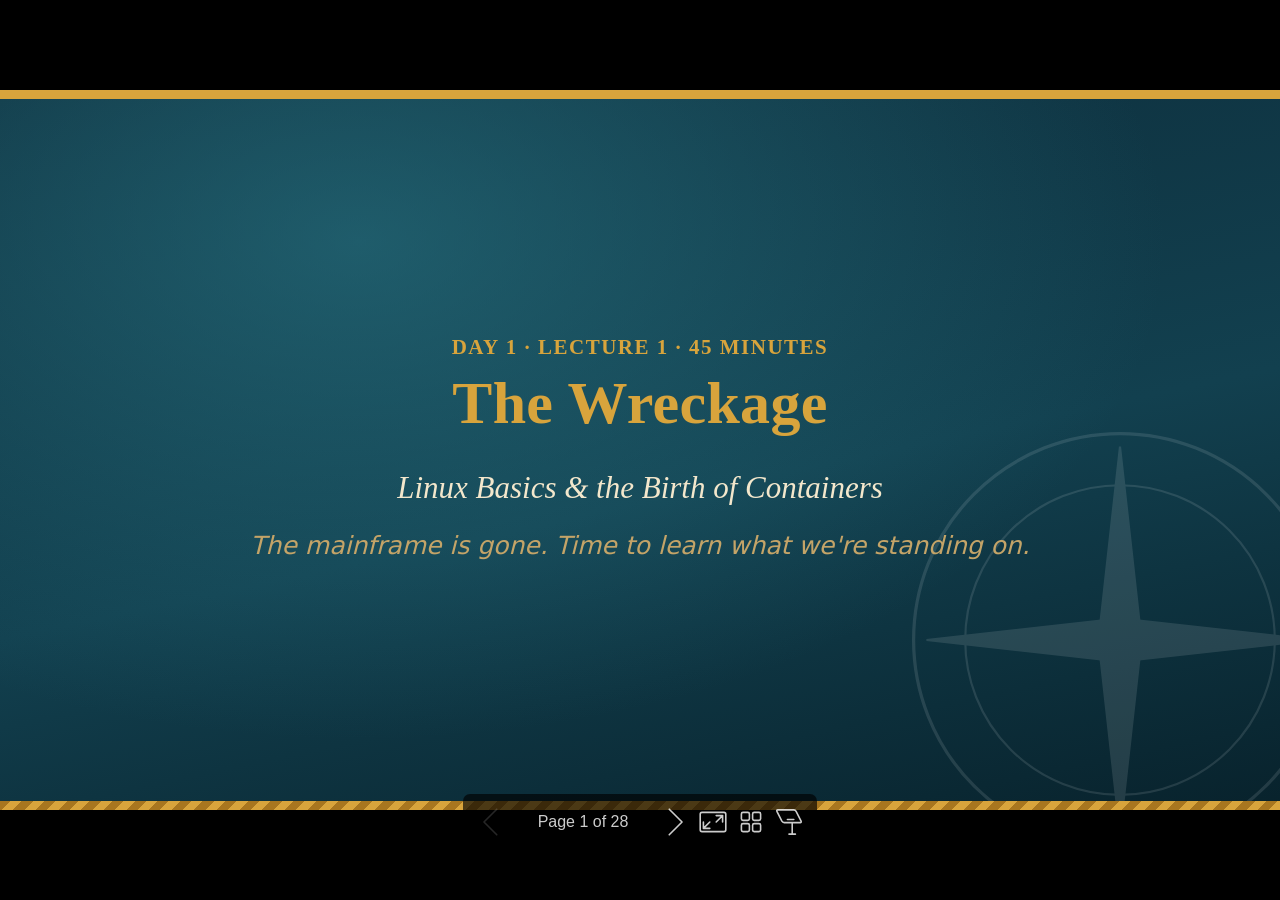
<file: docs/slides/day-01-the-wreckage.html>
<!DOCTYPE html><html lang="en-US"><head><title>The Wreckage</title><meta property="og:title" content="The Wreckage"><meta charset="UTF-8"><meta name="viewport" content="width=device-width,height=device-height,initial-scale=1.0"><meta name="apple-mobile-web-app-capable" content="yes"><meta http-equiv="X-UA-Compatible" content="ie=edge"><meta property="og:type" content="website"><meta name="twitter:card" content="summary"><style>@media screen{body[data-bespoke-view=""] .bespoke-marp-parent>.bespoke-marp-osc>button,body[data-bespoke-view=next] .bespoke-marp-parent>.bespoke-marp-osc>button,body[data-bespoke-view=overview] button.bespoke-marp-overview-close,body[data-bespoke-view=presenter] .bespoke-marp-presenter-container .bespoke-marp-presenter-info-container .bespoke-marp-presenter-info-page-area .bespoke-marp-presenter-info-page,body[data-bespoke-view=presenter] .bespoke-marp-presenter-container .bespoke-marp-presenter-info-container button,body[data-bespoke-view=presenter] .bespoke-marp-presenter-container .bespoke-marp-presenter-note-container button{appearance:none;background-color:initial;border:0;color:inherit;cursor:pointer;font-size:inherit;opacity:.8;outline:none;padding:0;transition:opacity .2s linear;-webkit-tap-highlight-color:transparent}body[data-bespoke-view=""] .bespoke-marp-parent>.bespoke-marp-osc>button:disabled,body[data-bespoke-view=next] .bespoke-marp-parent>.bespoke-marp-osc>button:disabled,body[data-bespoke-view=overview] button.bespoke-marp-overview-close:disabled,body[data-bespoke-view=presenter] .bespoke-marp-presenter-container .bespoke-marp-presenter-info-container .bespoke-marp-presenter-info-page-area .bespoke-marp-presenter-info-page:disabled,body[data-bespoke-view=presenter] .bespoke-marp-presenter-container .bespoke-marp-presenter-info-container button:disabled,body[data-bespoke-view=presenter] .bespoke-marp-presenter-container .bespoke-marp-presenter-note-container button:disabled{cursor:not-allowed;opacity:.15!important}body[data-bespoke-view=""] .bespoke-marp-parent>.bespoke-marp-osc>button:hover,body[data-bespoke-view=next] .bespoke-marp-parent>.bespoke-marp-osc>button:hover,body[data-bespoke-view=overview] button.bespoke-marp-overview-close:hover,body[data-bespoke-view=presenter] .bespoke-marp-presenter-container .bespoke-marp-presenter-info-container .bespoke-marp-presenter-info-page-area .bespoke-marp-presenter-info-page:hover,body[data-bespoke-view=presenter] .bespoke-marp-presenter-container .bespoke-marp-presenter-info-container button:hover,body[data-bespoke-view=presenter] .bespoke-marp-presenter-container .bespoke-marp-presenter-note-container button:hover{opacity:1}body[data-bespoke-view=""] .bespoke-marp-parent>.bespoke-marp-osc>button:hover:active,body[data-bespoke-view=next] .bespoke-marp-parent>.bespoke-marp-osc>button:hover:active,body[data-bespoke-view=overview] button.bespoke-marp-overview-close:hover:active,body[data-bespoke-view=presenter] .bespoke-marp-presenter-container .bespoke-marp-presenter-info-container .bespoke-marp-presenter-info-page-area .bespoke-marp-presenter-info-page:hover:active,body[data-bespoke-view=presenter] .bespoke-marp-presenter-container .bespoke-marp-presenter-info-container button:hover:active,body[data-bespoke-view=presenter] .bespoke-marp-presenter-container .bespoke-marp-presenter-note-container button:hover:active{opacity:.6}body[data-bespoke-view=""] .bespoke-marp-parent>.bespoke-marp-osc>button:hover:not(:disabled),body[data-bespoke-view=next] .bespoke-marp-parent>.bespoke-marp-osc>button:hover:not(:disabled),body[data-bespoke-view=overview] button.bespoke-marp-overview-close:hover:not(:disabled),body[data-bespoke-view=presenter] .bespoke-marp-presenter-container .bespoke-marp-presenter-info-container .bespoke-marp-presenter-info-page-area .bespoke-marp-presenter-info-page:hover:not(:disabled),body[data-bespoke-view=presenter] .bespoke-marp-presenter-container .bespoke-marp-presenter-info-container button:hover:not(:disabled),body[data-bespoke-view=presenter] .bespoke-marp-presenter-container .bespoke-marp-presenter-note-container button:hover:not(:disabled){transition:none}body[data-bespoke-view=""] .bespoke-marp-parent>.bespoke-marp-osc>button[data-bespoke-marp-osc=prev],body[data-bespoke-view=next] .bespoke-marp-parent>.bespoke-marp-osc>button[data-bespoke-marp-osc=prev],body[data-bespoke-view=presenter] .bespoke-marp-presenter-container .bespoke-marp-presenter-info-container button.bespoke-marp-presenter-info-page-prev{background:#0000 url("[data-uri]") no-repeat 50%;background-size:contain;overflow:hidden;text-indent:100%;white-space:nowrap}body[data-bespoke-view=""] .bespoke-marp-parent>.bespoke-marp-osc>button[data-bespoke-marp-osc=next],body[data-bespoke-view=next] .bespoke-marp-parent>.bespoke-marp-osc>button[data-bespoke-marp-osc=next],body[data-bespoke-view=presenter] .bespoke-marp-presenter-container .bespoke-marp-presenter-info-container button.bespoke-marp-presenter-info-page-next{background:#0000 url("[data-uri]") no-repeat 50%;background-size:contain;overflow:hidden;text-indent:100%;white-space:nowrap}body[data-bespoke-view=""] .bespoke-marp-parent>.bespoke-marp-osc>button[data-bespoke-marp-osc=fullscreen],body[data-bespoke-view=next] .bespoke-marp-parent>.bespoke-marp-osc>button[data-bespoke-marp-osc=fullscreen]{background:#0000 url("[data-uri]") no-repeat 50%;background-size:contain;overflow:hidden;text-indent:100%;white-space:nowrap}body[data-bespoke-view=""] .bespoke-marp-parent>.bespoke-marp-osc>button.exit[data-bespoke-marp-osc=fullscreen],body[data-bespoke-view=next] .bespoke-marp-parent>.bespoke-marp-osc>button.exit[data-bespoke-marp-osc=fullscreen]{background-image:url("[data-uri]")}body[data-bespoke-view=""] .bespoke-marp-parent>.bespoke-marp-osc>button[data-bespoke-marp-osc=presenter],body[data-bespoke-view=next] .bespoke-marp-parent>.bespoke-marp-osc>button[data-bespoke-marp-osc=presenter]{background:#0000 url("[data-uri]") no-repeat 50%;background-size:contain;overflow:hidden;text-indent:100%;white-space:nowrap}body[data-bespoke-view=overview] button.bespoke-marp-overview-close,body[data-bespoke-view=presenter] .bespoke-marp-presenter-container .bespoke-marp-presenter-note-container button.bespoke-marp-presenter-note-bigger{background:#0000 url("[data-uri]") no-repeat 50%;background-size:contain;overflow:hidden;text-indent:100%;white-space:nowrap}body[data-bespoke-view=presenter] .bespoke-marp-presenter-container .bespoke-marp-presenter-note-container button.bespoke-marp-presenter-note-smaller{background:#0000 url("[data-uri]") no-repeat 50%;background-size:contain;overflow:hidden;text-indent:100%;white-space:nowrap}body[data-bespoke-view=""] .bespoke-marp-parent>.bespoke-marp-osc>button[data-bespoke-marp-osc=overview],body[data-bespoke-view=next] .bespoke-marp-parent>.bespoke-marp-osc>button[data-bespoke-marp-osc=overview]{background:#0000 url("[data-uri]") no-repeat 50%;background-size:contain;overflow:hidden;text-indent:100%;white-space:nowrap}}@keyframes __bespoke_marp_transition_reduced_outgoing__{0%{opacity:1}to{opacity:0}}@keyframes __bespoke_marp_transition_reduced_incoming__{0%{mix-blend-mode:plus-lighter;opacity:0}to{mix-blend-mode:plus-lighter;opacity:1}}.bespoke-marp-note,.bespoke-marp-osc,.bespoke-progress-parent{display:none;transition:none}@media screen{::view-transition-group(*){animation-duration:var(--marp-bespoke-transition-animation-duration,.5s);animation-timing-function:ease}::view-transition-new(*),::view-transition-old(*){animation-delay:0s;animation-direction:var(--marp-bespoke-transition-animation-direction,normal);animation-duration:var(--marp-bespoke-transition-animation-duration,.5s);animation-fill-mode:both;animation-name:var(--marp-bespoke-transition-animation-name,var(--marp-bespoke-transition-animation-name-fallback,__bespoke_marp_transition_no_animation__));mix-blend-mode:normal}::view-transition-old(*){--marp-bespoke-transition-animation-name-fallback:__bespoke_marp_transition_reduced_outgoing__;animation-timing-function:ease}::view-transition-new(*){--marp-bespoke-transition-animation-name-fallback:__bespoke_marp_transition_reduced_incoming__;animation-timing-function:ease}::view-transition-new(root),::view-transition-old(root){animation-timing-function:linear}::view-transition-new(__bespoke_marp_transition_osc__),::view-transition-old(__bespoke_marp_transition_osc__){animation-duration:0s!important;animation-name:__bespoke_marp_transition_osc__!important}::view-transition-new(__bespoke_marp_transition_osc__){opacity:0!important}.bespoke-marp-transition-warming-up::view-transition-group(*),.bespoke-marp-transition-warming-up::view-transition-new(*),.bespoke-marp-transition-warming-up::view-transition-old(*){animation-play-state:paused!important}body,html{height:100%;margin:0}body{background:#000;overflow:hidden}svg.bespoke-marp-slide{content-visibility:hidden;interactivity:inert;opacity:0;pointer-events:none;z-index:-1}svg.bespoke-marp-slide:not(.bespoke-marp-active) *{view-transition-name:none!important}svg.bespoke-marp-slide.bespoke-marp-active{content-visibility:visible;interactivity:auto;opacity:1;pointer-events:auto;z-index:0}svg.bespoke-marp-slide.bespoke-marp-active.bespoke-marp-active-ready *{animation-name:__bespoke_marp__!important}@supports not (content-visibility:hidden){svg.bespoke-marp-slide[data-bespoke-marp-load=hideable]{display:none}svg.bespoke-marp-slide[data-bespoke-marp-load=hideable].bespoke-marp-active{display:block}}}@media screen and (prefers-reduced-motion:reduce){svg.bespoke-marp-slide *{view-transition-name:none!important}}@media screen{[data-bespoke-marp-fragment=inactive]{visibility:hidden}body[data-bespoke-view=""] .bespoke-marp-parent,body[data-bespoke-view=next] .bespoke-marp-parent{inset:0;position:absolute}body[data-bespoke-view=""] .bespoke-marp-parent>.bespoke-marp-osc,body[data-bespoke-view=next] .bespoke-marp-parent>.bespoke-marp-osc{background:#000000a6;border-radius:7px;bottom:50px;color:#fff;contain:paint;display:block;font-family:Helvetica,Arial,sans-serif;font-size:16px;left:50%;line-height:0;opacity:1;padding:12px;position:absolute;touch-action:manipulation;transform:translateX(-50%);transition:opacity .2s linear;-webkit-user-select:none;user-select:none;view-transition-name:__bespoke_marp_transition_osc__;white-space:nowrap;will-change:transform;z-index:1}body[data-bespoke-view=""] .bespoke-marp-parent>.bespoke-marp-osc>:where(*),body[data-bespoke-view=next] .bespoke-marp-parent>.bespoke-marp-osc>:where(*){margin-left:6px}body[data-bespoke-view=""] .bespoke-marp-parent>.bespoke-marp-osc>:where(*):where(:first-child),body[data-bespoke-view=next] .bespoke-marp-parent>.bespoke-marp-osc>:where(*):where(:first-child){margin-left:0}body[data-bespoke-view=""] .bespoke-marp-parent>.bespoke-marp-osc>span,body[data-bespoke-view=next] .bespoke-marp-parent>.bespoke-marp-osc>span{opacity:.8}body[data-bespoke-view=""] .bespoke-marp-parent>.bespoke-marp-osc>span[data-bespoke-marp-osc=page],body[data-bespoke-view=next] .bespoke-marp-parent>.bespoke-marp-osc>span[data-bespoke-marp-osc=page]{display:inline-block;min-width:140px;text-align:center}body[data-bespoke-view=""] .bespoke-marp-parent>.bespoke-marp-osc>button[data-bespoke-marp-osc=fullscreen],body[data-bespoke-view=""] .bespoke-marp-parent>.bespoke-marp-osc>button[data-bespoke-marp-osc=next],body[data-bespoke-view=""] .bespoke-marp-parent>.bespoke-marp-osc>button[data-bespoke-marp-osc=overview],body[data-bespoke-view=""] .bespoke-marp-parent>.bespoke-marp-osc>button[data-bespoke-marp-osc=presenter],body[data-bespoke-view=""] .bespoke-marp-parent>.bespoke-marp-osc>button[data-bespoke-marp-osc=prev],body[data-bespoke-view=next] .bespoke-marp-parent>.bespoke-marp-osc>button[data-bespoke-marp-osc=fullscreen],body[data-bespoke-view=next] .bespoke-marp-parent>.bespoke-marp-osc>button[data-bespoke-marp-osc=next],body[data-bespoke-view=next] .bespoke-marp-parent>.bespoke-marp-osc>button[data-bespoke-marp-osc=overview],body[data-bespoke-view=next] .bespoke-marp-parent>.bespoke-marp-osc>button[data-bespoke-marp-osc=presenter],body[data-bespoke-view=next] .bespoke-marp-parent>.bespoke-marp-osc>button[data-bespoke-marp-osc=prev]{height:32px;line-height:32px;width:32px}body[data-bespoke-view=""] .bespoke-marp-parent.bespoke-marp-inactive,body[data-bespoke-view=next] .bespoke-marp-parent.bespoke-marp-inactive{cursor:none}body[data-bespoke-view=""] .bespoke-marp-parent.bespoke-marp-inactive>.bespoke-marp-osc,body[data-bespoke-view=next] .bespoke-marp-parent.bespoke-marp-inactive>.bespoke-marp-osc{opacity:0;pointer-events:none}body[data-bespoke-view=""] svg.bespoke-marp-slide,body[data-bespoke-view=next] svg.bespoke-marp-slide{height:100%;left:0;position:absolute;top:0;width:100%}body[data-bespoke-view=""] .bespoke-progress-parent{background:#222;display:flex;height:5px;width:100%}body[data-bespoke-view=""] .bespoke-progress-parent+:where(.bespoke-marp-parent){top:5px}body[data-bespoke-view=""] .bespoke-progress-parent .bespoke-progress-bar{background:#0288d1;flex:0 0 0;transition:flex-basis .2s cubic-bezier(0,1,1,1)}body[data-bespoke-view=next]{background:#0000}body[data-bespoke-view=presenter]{background:#161616}body[data-bespoke-view=presenter] .bespoke-marp-presenter-container{display:grid;font-family:Helvetica,Arial,sans-serif;grid-template:"current dragbar next" minmax(140px,1fr) "current dragbar note" 2fr "info    dragbar note" 3em;grid-template-columns:minmax(3px,var(--bespoke-marp-presenter-split-ratio,66%)) 0 minmax(3px,1fr);height:100%;left:0;position:absolute;top:0;width:100%}body[data-bespoke-view=presenter] .bespoke-marp-presenter-container :where(.bespoke-marp-parent){grid-area:current;overflow:hidden;position:relative}body[data-bespoke-view=presenter] .bespoke-marp-presenter-container :where(.bespoke-marp-parent) :where(svg.bespoke-marp-slide){height:calc(100% - 40px);left:20px;pointer-events:none;position:absolute;top:20px;-webkit-user-select:none;user-select:none;width:calc(100% - 40px)}body[data-bespoke-view=presenter] .bespoke-marp-presenter-container :where(.bespoke-marp-parent) :where(svg.bespoke-marp-slide).bespoke-marp-active{filter:drop-shadow(0 3px 10px rgba(0,0,0,.5))}body[data-bespoke-view=presenter] .bespoke-marp-presenter-container .bespoke-marp-presenter-dragbar-container{background:#0288d1;cursor:col-resize;grid-area:dragbar;margin-left:-3px;opacity:0;position:relative;transition:opacity .4s linear .1s;width:6px;z-index:10}body[data-bespoke-view=presenter] .bespoke-marp-presenter-container .bespoke-marp-presenter-dragbar-container:hover{opacity:1}body[data-bespoke-view=presenter] .bespoke-marp-presenter-container .bespoke-marp-presenter-dragbar-container.active{opacity:1;transition-delay:0s}body[data-bespoke-view=presenter] .bespoke-marp-presenter-container .bespoke-marp-presenter-next-container{background:#222;cursor:pointer;display:none;grid-area:next;overflow:hidden;position:relative}body[data-bespoke-view=presenter] .bespoke-marp-presenter-container .bespoke-marp-presenter-next-container.active{display:block}body[data-bespoke-view=presenter] .bespoke-marp-presenter-container .bespoke-marp-presenter-next-container iframe.bespoke-marp-presenter-next{background:#0000;border:0;display:block;filter:drop-shadow(0 3px 10px rgba(0,0,0,.5));height:calc(100% - 40px);left:20px;pointer-events:none;position:absolute;interactivity:inert;top:20px;-webkit-user-select:none;user-select:none;width:calc(100% - 40px)}body[data-bespoke-view=presenter] .bespoke-marp-presenter-container .bespoke-marp-presenter-note-container{background:#222;color:#eee;grid-area:note;position:relative;z-index:1}body[data-bespoke-view=presenter] .bespoke-marp-presenter-container .bespoke-marp-presenter-note-container button{height:1.5em;line-height:1.5em;width:1.5em}body[data-bespoke-view=presenter] .bespoke-marp-presenter-container .bespoke-marp-presenter-note-container .bespoke-marp-presenter-note-wrapper{display:block;inset:0;position:absolute}body[data-bespoke-view=presenter] .bespoke-marp-presenter-container .bespoke-marp-presenter-note-container .bespoke-marp-presenter-note-buttons{background:#000000a6;border-radius:4px;bottom:0;display:flex;gap:4px;margin:12px;opacity:0;padding:6px;pointer-events:none;position:absolute;right:0;transition:opacity .2s linear}body[data-bespoke-view=presenter] .bespoke-marp-presenter-container .bespoke-marp-presenter-note-container .bespoke-marp-presenter-note-buttons:focus-within,body[data-bespoke-view=presenter] .bespoke-marp-presenter-container .bespoke-marp-presenter-note-container .bespoke-marp-presenter-note-wrapper:focus-within+.bespoke-marp-presenter-note-buttons,body[data-bespoke-view=presenter] .bespoke-marp-presenter-container .bespoke-marp-presenter-note-container:hover .bespoke-marp-presenter-note-buttons{opacity:1;pointer-events:auto}body[data-bespoke-view=presenter] .bespoke-marp-presenter-container .bespoke-marp-presenter-note-container .bespoke-marp-note{box-sizing:border-box;font-size:calc(1.1em*var(--bespoke-marp-note-font-scale, 1));height:calc(100% - 40px);margin:20px;overflow:auto;padding-right:3px;white-space:pre-wrap;width:calc(100% - 40px);word-wrap:break-word;scrollbar-color:#eeeeee80 #0000;scrollbar-width:thin}body[data-bespoke-view=presenter] .bespoke-marp-presenter-container .bespoke-marp-presenter-note-container .bespoke-marp-note::-webkit-scrollbar{width:6px}body[data-bespoke-view=presenter] .bespoke-marp-presenter-container .bespoke-marp-presenter-note-container .bespoke-marp-note::-webkit-scrollbar-track{background:#0000}body[data-bespoke-view=presenter] .bespoke-marp-presenter-container .bespoke-marp-presenter-note-container .bespoke-marp-note::-webkit-scrollbar-thumb{background:#eeeeee80;border-radius:6px}body[data-bespoke-view=presenter] .bespoke-marp-presenter-container .bespoke-marp-presenter-note-container .bespoke-marp-note:empty{pointer-events:none}body[data-bespoke-view=presenter] .bespoke-marp-presenter-container .bespoke-marp-presenter-note-container .bespoke-marp-note.active{display:block}body[data-bespoke-view=presenter] .bespoke-marp-presenter-container .bespoke-marp-presenter-note-container .bespoke-marp-note p:first-child{margin-top:0}body[data-bespoke-view=presenter] .bespoke-marp-presenter-container .bespoke-marp-presenter-note-container .bespoke-marp-note p:last-child{margin-bottom:0}body[data-bespoke-view=presenter] .bespoke-marp-presenter-container .bespoke-marp-presenter-info-container{align-items:center;box-sizing:border-box;color:#eee;display:flex;flex-wrap:nowrap;grid-area:info;justify-content:center;overflow:hidden;padding:0 10px}body[data-bespoke-view=presenter] .bespoke-marp-presenter-container .bespoke-marp-presenter-info-container .bespoke-marp-presenter-info-page-area,body[data-bespoke-view=presenter] .bespoke-marp-presenter-container .bespoke-marp-presenter-info-container .bespoke-marp-presenter-info-time,body[data-bespoke-view=presenter] .bespoke-marp-presenter-container .bespoke-marp-presenter-info-container .bespoke-marp-presenter-info-timer{box-sizing:border-box;display:block;padding:0 10px;white-space:nowrap;width:100%}body[data-bespoke-view=presenter] .bespoke-marp-presenter-container .bespoke-marp-presenter-info-container button{height:1.5em;line-height:1.5em;width:1.5em}body[data-bespoke-view=presenter] .bespoke-marp-presenter-container .bespoke-marp-presenter-info-container .bespoke-marp-presenter-info-page-area{order:2;text-align:center}body[data-bespoke-view=presenter] .bespoke-marp-presenter-container .bespoke-marp-presenter-info-container .bespoke-marp-presenter-info-page-area .bespoke-marp-presenter-info-page{display:inline-block;min-width:120px;text-align:center}body[data-bespoke-view=presenter] .bespoke-marp-presenter-container .bespoke-marp-presenter-info-container .bespoke-marp-presenter-info-time{color:#999;order:1;text-align:left}body[data-bespoke-view=presenter] .bespoke-marp-presenter-container .bespoke-marp-presenter-info-container .bespoke-marp-presenter-info-timer{color:#999;order:3;text-align:right}body[data-bespoke-view=presenter] .bespoke-marp-presenter-container .bespoke-marp-presenter-info-container .bespoke-marp-presenter-info-timer:hover{cursor:pointer}body[data-bespoke-view=overview]{background:#161616;overflow:auto}body[data-bespoke-view=overview] [data-bespoke-marp-fragment=inactive]{visibility:visible}body[data-bespoke-view=overview] .bespoke-marp-overview-header{backdrop-filter:blur(4px);background:#222222d9;box-shadow:0 3px 10px #00000080;box-sizing:border-box;display:flex;height:48px;inset:0 0 auto;justify-content:flex-end;padding:10px;position:fixed;z-index:1}body[data-bespoke-view=overview] button.bespoke-marp-overview-close{height:28px;line-height:28px;transform:rotate(45deg);width:28px}body[data-bespoke-view=overview] .bespoke-marp-parent{display:grid;gap:40px;grid-template-columns:repeat(auto-fit,minmax(0,240px));justify-content:space-around;padding:30px}body[data-bespoke-view=overview] .bespoke-marp-parent svg.bespoke-marp-slide{--bov-selected:#0000;--bov-focus:#161616;--bov-focus-outline:#0000;background-image:conic-gradient(#161616 0 0),conic-gradient(var(--bov-focus) 0 0),conic-gradient(var(--bov-focus-outline) 0 0),conic-gradient(var(--bov-selected) 0 0);background-position:5px 5px,3px 3px,2px 2px,0 0;background-repeat:no-repeat;background-size:calc(100% - 10px) calc(100% - 10px),calc(100% - 6px) calc(100% - 6px),calc(100% - 4px) calc(100% - 4px),100% 100%;content-visibility:visible;cursor:pointer;filter:drop-shadow(0 3px 10px rgba(0,0,0,.5));margin:-6px;padding:6px;interactivity:auto;opacity:1;outline:0;pointer-events:auto;scroll-margin-block:30px;width:100%;z-index:0}body[data-bespoke-view=overview] .bespoke-marp-parent svg.bespoke-marp-slide *,body[data-bespoke-view=overview] .bespoke-marp-parent svg.bespoke-marp-slide.bespoke-marp-active *{pointer-events:none;interactivity:inert}body[data-bespoke-view=overview] .bespoke-marp-parent svg.bespoke-marp-slide:active,body[data-bespoke-view=overview] .bespoke-marp-parent svg.bespoke-marp-slide:focus-visible,body[data-bespoke-view=overview] .bespoke-marp-parent svg.bespoke-marp-slide:hover{--bov-focus-outline:#161616}body[data-bespoke-view=overview] .bespoke-marp-parent svg.bespoke-marp-slide:focus-visible,body[data-bespoke-view=overview] .bespoke-marp-parent svg.bespoke-marp-slide:hover{--bov-focus:#999}body[data-bespoke-view=overview] .bespoke-marp-parent svg.bespoke-marp-slide:active{--bov-focus:#eee}body[data-bespoke-view=overview] .bespoke-marp-parent svg.bespoke-marp-slide.bespoke-marp-active{--bov-selected:#0288d1}body[data-bespoke-view=overview]:has(.bespoke-marp-overview-header) .bespoke-marp-parent{padding-top:78px}body[data-bespoke-view=overview]:has(.bespoke-marp-overview-header) .bespoke-marp-parent svg.bespoke-marp-slide{scroll-margin-top:78px}.bespoke-marp-overview{background:#000000a6;inset:0;opacity:0;pointer-events:none;position:fixed;transition:opacity .1s ease;z-index:10}.bespoke-marp-overview iframe{background:#222;border:0;display:block;height:100%;left:0;position:absolute;top:0;width:100%}.bespoke-marp-overview[data-open="1"]{opacity:1;pointer-events:auto}}@media print{.bespoke-marp-overview,.bespoke-marp-presenter-info-container,.bespoke-marp-presenter-next-container,.bespoke-marp-presenter-note-container{display:none}}</style><style>div#\:\$p > svg > foreignObject > section{width:1280px;height:720px;box-sizing:border-box;overflow:hidden;position:relative;scroll-snap-align:center center;-webkit-text-size-adjust:100%;text-size-adjust:100%}div#\:\$p > svg > foreignObject > section::after{bottom:0;content:attr(data-marpit-pagination);padding:inherit;pointer-events:none;position:absolute;right:0}div#\:\$p > svg > foreignObject > section:not([data-marpit-pagination])::after{display:none}div#\:\$p > svg > foreignObject > section :is(h1, marp-h1){font-size:2em;margin-block:0.67em}div#\:\$p > svg > foreignObject > section video::-webkit-media-controls{will-change:transform}@page {size:1280px 720px;margin:0}@media print{html, body{background-color:#fff;margin:0;page-break-inside:avoid;break-inside:avoid-page}div#\:\$p > svg > foreignObject > section{page-break-before:always;break-before:page}div#\:\$p > svg > foreignObject > section, div#\:\$p > svg > foreignObject > section *{-webkit-print-color-adjust:exact!important;animation-delay:0s!important;animation-duration:0s!important;color-adjust:exact!important;print-color-adjust:exact!important;transition:none!important}div#\:\$p > svg[data-marpit-svg]{display:block;height:100vh;width:100vw}}div#\:\$p > svg > foreignObject > section{--fgColor-danger:light-dark(#d1242f, #f85149);--bgColor-attention-muted:light-dark(#fff8c5, #bb800926);--bgColor-muted:light-dark(#f6f8fa, #151b23);--bgColor-neutral-muted:light-dark(#818b981f, #656c7633);--borderColor-accent-emphasis:light-dark(#0969da, #1f6feb);--borderColor-attention-emphasis:light-dark(#9a6700, #9e6a03);--borderColor-danger-emphasis:light-dark(#cf222e, #da3633);--borderColor-default:light-dark(#d1d9e0, #3d444d);--borderColor-done-emphasis:light-dark(#8250df, #8957e5);--borderColor-success-emphasis:light-dark(#1a7f37, #238636);--color-prettylights-syntax-brackethighlighter-angle:light-dark(#59636e, #9198a1);--color-prettylights-syntax-brackethighlighter-unmatched:light-dark(#82071e, #f85149);--color-prettylights-syntax-carriage-return-bg:light-dark(#cf222e, #b62324);--color-prettylights-syntax-carriage-return-text:light-dark(#f6f8fa, #f0f6fc);--color-prettylights-syntax-comment:light-dark(#59636e, #9198a1);--color-prettylights-syntax-constant:light-dark(#0550ae, #79c0ff);--color-prettylights-syntax-constant-other-reference-link:light-dark(#0a3069, #a5d6ff);--color-prettylights-syntax-entity:light-dark(#6639ba, #d2a8ff);--color-prettylights-syntax-entity-tag:light-dark(#0550ae, #7ee787);--color-prettylights-syntax-invalid-illegal-text:light-dark(var(--fgColor-danger), var(--fgColor-danger));--color-prettylights-syntax-keyword:light-dark(#cf222e, #ff7b72);--color-prettylights-syntax-markup-changed-bg:light-dark(#ffd8b5, #5a1e02);--color-prettylights-syntax-markup-changed-text:light-dark(#953800, #ffdfb6);--color-prettylights-syntax-markup-deleted-bg:light-dark(#ffebe9, #67060c);--color-prettylights-syntax-markup-deleted-text:light-dark(#82071e, #ffdcd7);--color-prettylights-syntax-markup-heading:light-dark(#0550ae, #1f6feb);--color-prettylights-syntax-markup-ignored-bg:light-dark(#0550ae, #1158c7);--color-prettylights-syntax-markup-ignored-text:light-dark(#d1d9e0, #f0f6fc);--color-prettylights-syntax-markup-inserted-bg:light-dark(#dafbe1, #033a16);--color-prettylights-syntax-markup-inserted-text:light-dark(#116329, #aff5b4);--color-prettylights-syntax-markup-list:light-dark(#3b2300, #f2cc60);--color-prettylights-syntax-meta-diff-range:light-dark(#8250df, #d2a8ff);--color-prettylights-syntax-string:light-dark(#0a3069, #a5d6ff);--color-prettylights-syntax-string-regexp:light-dark(#116329, #7ee787);--color-prettylights-syntax-sublimelinter-gutter-mark:light-dark(#818b98, #3d444d);--color-prettylights-syntax-variable:light-dark(#953800, #ffa657);--fgColor-accent:light-dark(#0969da, #4493f8);--fgColor-attention:light-dark(#9a6700, #d29922);--fgColor-done:light-dark(#8250df, #ab7df8);--fgColor-muted:light-dark(#59636e, #9198a1);--fgColor-success:light-dark(#1a7f37, #3fb950);--bgColor-default:light-dark(#fff, #0d1117);--borderColor-muted:light-dark(#d1d9e0b3, #3d444db3);--color-prettylights-syntax-invalid-illegal-bg:light-dark(var(--bgColor-danger-muted), var(--bgColor-danger-muted));--color-prettylights-syntax-markup-bold:light-dark(#1f2328, #f0f6fc);--color-prettylights-syntax-markup-italic:light-dark(#1f2328, #f0f6fc);--color-prettylights-syntax-storage-modifier-import:light-dark(#1f2328, #f0f6fc);--fgColor-default:light-dark(#1f2328, #f0f6fc);--focus-outlineColor:light-dark(var(--borderColor-accent-emphasis), var(--borderColor-accent-emphasis));--borderColor-neutral-muted:light-dark(var(--borderColor-muted), var(--borderColor-muted));--base-size-16:calc(var(--marpit-root-font-size, 1rem) * 1);--base-size-24:calc(var(--marpit-root-font-size, 1rem) * 1.5);--base-size-4:calc(var(--marpit-root-font-size, 1rem) * 0.25);--base-size-40:calc(var(--marpit-root-font-size, 1rem) * 2.5);--base-size-8:calc(var(--marpit-root-font-size, 1rem) * 0.5);--base-text-weight-medium:500;--base-text-weight-normal:400;--base-text-weight-semibold:600;--fontStack-monospace:ui-monospace, SFMono-Regular, SF Mono, Menlo, Consolas, Liberation Mono, monospace;--fontStack-sansSerif:-apple-system, BlinkMacSystemFont, "Segoe UI", "Noto Sans", Helvetica, Arial, sans-serif, "Apple Color Emoji", "Segoe UI Emoji";}/*!
 * Marp default theme.
 *
 * @theme default
 * @author Yuki Hattori
 *
 * @auto-scaling true
 * @size 16:9 1280px 720px
 * @size 4:3 960px 720px
 */div#\:\$p > svg > foreignObject > section [data-theme=light],div#\:\$p > svg > foreignObject > section{color-scheme:light}div#\:\$p > svg > foreignObject > section [data-theme=dark],div#\:\$p > svg > foreignObject > section:where(.invert){color-scheme:dark}div#\:\$p > svg > foreignObject > section{-ms-text-size-adjust:100%;-webkit-text-size-adjust:100%;background-color:var(--bgColor-default);color:var(--fgColor-default);font-family:var(--fontStack-sansSerif, -apple-system, BlinkMacSystemFont, "Segoe UI", "Noto Sans", Helvetica, Arial, sans-serif, "Apple Color Emoji", "Segoe UI Emoji");font-size:16px;font-weight:var(--base-text-weight-normal, 400);line-height:1.5;margin:0;word-wrap:break-word}div#\:\$p > svg > foreignObject > section{--marpit-root-font-size:16px}div#\:\$p > svg > foreignObject > section a{text-decoration:underline;text-underline-offset:calc(var(--marpit-root-font-size, 1rem) * .2)}div#\:\$p > svg > foreignObject > section :is(h1, marp-h1):hover .anchor .octicon-link:before,div#\:\$p > svg > foreignObject > section :is(h2, marp-h2):hover .anchor .octicon-link:before,div#\:\$p > svg > foreignObject > section :is(h3, marp-h3):hover .anchor .octicon-link:before,div#\:\$p > svg > foreignObject > section :is(h4, marp-h4):hover .anchor .octicon-link:before,div#\:\$p > svg > foreignObject > section :is(h5, marp-h5):hover .anchor .octicon-link:before,div#\:\$p > svg > foreignObject > section :is(h6, marp-h6):hover .anchor .octicon-link:before{background-color:currentColor;content:" ";display:inline-block;height:16px;-webkit-mask-image:url('data:image/svg+xml;charset=utf-8,<svg xmlns="http://www.w3.org/2000/svg" aria-hidden="true" viewBox="0 0 16 16"><path fill-rule="evenodd" d="M7.775 3.275a.75.75 0 0 0 1.06 1.06l1.25-1.25a2 2 0 1 1 2.83 2.83l-2.5 2.5a2 2 0 0 1-2.83 0 .75.75 0 0 0-1.06 1.06 3.5 3.5 0 0 0 4.95 0l2.5-2.5a3.5 3.5 0 0 0-4.95-4.95zm-4.69 9.64a2 2 0 0 1 0-2.83l2.5-2.5a2 2 0 0 1 2.83 0 .75.75 0 0 0 1.06-1.06 3.5 3.5 0 0 0-4.95 0l-2.5 2.5a3.5 3.5 0 0 0 4.95 4.95l1.25-1.25a.75.75 0 0 0-1.06-1.06l-1.25 1.25a2 2 0 0 1-2.83 0"/></svg>');mask-image:url('data:image/svg+xml;charset=utf-8,<svg xmlns="http://www.w3.org/2000/svg" aria-hidden="true" viewBox="0 0 16 16"><path fill-rule="evenodd" d="M7.775 3.275a.75.75 0 0 0 1.06 1.06l1.25-1.25a2 2 0 1 1 2.83 2.83l-2.5 2.5a2 2 0 0 1-2.83 0 .75.75 0 0 0-1.06 1.06 3.5 3.5 0 0 0 4.95 0l2.5-2.5a3.5 3.5 0 0 0-4.95-4.95zm-4.69 9.64a2 2 0 0 1 0-2.83l2.5-2.5a2 2 0 0 1 2.83 0 .75.75 0 0 0 1.06-1.06 3.5 3.5 0 0 0-4.95 0l-2.5 2.5a3.5 3.5 0 0 0 4.95 4.95l1.25-1.25a.75.75 0 0 0-1.06-1.06l-1.25 1.25a2 2 0 0 1-2.83 0"/></svg>');width:16px}div#\:\$p > svg > foreignObject > section details,div#\:\$p > svg > foreignObject > section figcaption,div#\:\$p > svg > foreignObject > section figure{display:block}div#\:\$p > svg > foreignObject > section summary{display:list-item}div#\:\$p > svg > foreignObject > section [hidden]{display:none!important}div#\:\$p > svg > foreignObject > section a{background-color:transparent;color:var(--fgColor-accent);text-decoration:none}div#\:\$p > svg > foreignObject > section abbr[title]{border-bottom:none;-webkit-text-decoration:underline dotted;text-decoration:underline dotted}div#\:\$p > svg > foreignObject > section b,div#\:\$p > svg > foreignObject > section strong{font-weight:var(--base-text-weight-semibold, 600)}div#\:\$p > svg > foreignObject > section dfn{font-style:italic}div#\:\$p > svg > foreignObject > section :is(h1, marp-h1){border-bottom:1px solid var(--borderColor-muted);font-size:2em;font-weight:var(--base-text-weight-semibold, 600);margin:.67em 0;padding-bottom:.3em}div#\:\$p > svg > foreignObject > section mark{background-color:var(--bgColor-attention-muted);color:var(--fgColor-default)}div#\:\$p > svg > foreignObject > section small{font-size:90%}div#\:\$p > svg > foreignObject > section sub,div#\:\$p > svg > foreignObject > section sup{font-size:75%;line-height:0;position:relative;vertical-align:baseline}div#\:\$p > svg > foreignObject > section sub{bottom:-.25em}div#\:\$p > svg > foreignObject > section sup{top:-.5em}div#\:\$p > svg > foreignObject > section img{border-style:none;box-sizing:content-box;max-width:100%}div#\:\$p > svg > foreignObject > section code,div#\:\$p > svg > foreignObject > section kbd,div#\:\$p > svg > foreignObject > section :is(pre, marp-pre),div#\:\$p > svg > foreignObject > section samp{font-family:monospace;font-size:1em}div#\:\$p > svg > foreignObject > section figure{margin:1em var(--base-size-40)}div#\:\$p > svg > foreignObject > section hr{background:transparent;background-color:var(--borderColor-default);border:0;box-sizing:content-box;height:.25em;margin:var(--base-size-24) 0;overflow:hidden;padding:0}div#\:\$p > svg > foreignObject > section input{font:inherit;font-family:inherit;font-size:inherit;line-height:inherit;margin:0;overflow:visible}div#\:\$p > svg > foreignObject > section [type=button],div#\:\$p > svg > foreignObject > section [type=reset],div#\:\$p > svg > foreignObject > section [type=submit]{-webkit-appearance:button;-moz-appearance:button;appearance:button}div#\:\$p > svg > foreignObject > section [type=checkbox],div#\:\$p > svg > foreignObject > section [type=radio]{box-sizing:border-box;padding:0}div#\:\$p > svg > foreignObject > section [type=number]::-webkit-inner-spin-button,div#\:\$p > svg > foreignObject > section [type=number]::-webkit-outer-spin-button{height:auto}div#\:\$p > svg > foreignObject > section [type=search]::-webkit-search-cancel-button,div#\:\$p > svg > foreignObject > section [type=search]::-webkit-search-decoration{-webkit-appearance:none;appearance:none}div#\:\$p > svg > foreignObject > section ::-webkit-input-placeholder{color:inherit;opacity:.54}div#\:\$p > svg > foreignObject > section ::-webkit-file-upload-button{-webkit-appearance:button;appearance:button;font:inherit}div#\:\$p > svg > foreignObject > section a:hover{text-decoration:underline}div#\:\$p > svg > foreignObject > section ::-moz-placeholder{color:var(--fgColor-muted);opacity:1}div#\:\$p > svg > foreignObject > section ::placeholder{color:var(--fgColor-muted);opacity:1}div#\:\$p > svg > foreignObject > section hr:after,div#\:\$p > svg > foreignObject > section hr:before{content:"";display:table}div#\:\$p > svg > foreignObject > section hr:after{clear:both}div#\:\$p > svg > foreignObject > section table{border-collapse:collapse;border-spacing:0;display:block;font-variant:tabular-nums;max-width:100%;overflow:auto;width:-moz-max-content;width:max-content}div#\:\$p > svg > foreignObject > section td,div#\:\$p > svg > foreignObject > section th{padding:0}div#\:\$p > svg > foreignObject > section details summary{cursor:pointer}div#\:\$p > svg > foreignObject > section [role=button]:focus,div#\:\$p > svg > foreignObject > section a:focus,div#\:\$p > svg > foreignObject > section input[type=checkbox]:focus,div#\:\$p > svg > foreignObject > section input[type=radio]:focus{box-shadow:none;outline:2px solid var(--focus-outlineColor);outline-offset:-2px}div#\:\$p > svg > foreignObject > section [role=button]:focus:not(:focus-visible),div#\:\$p > svg > foreignObject > section a:focus:not(:focus-visible),div#\:\$p > svg > foreignObject > section input[type=checkbox]:focus:not(:focus-visible),div#\:\$p > svg > foreignObject > section input[type=radio]:focus:not(:focus-visible){outline:1px solid transparent}div#\:\$p > svg > foreignObject > section [role=button]:focus-visible,div#\:\$p > svg > foreignObject > section a:focus-visible,div#\:\$p > svg > foreignObject > section input[type=checkbox]:focus-visible,div#\:\$p > svg > foreignObject > section input[type=radio]:focus-visible{box-shadow:none;outline:2px solid var(--focus-outlineColor);outline-offset:-2px}div#\:\$p > svg > foreignObject > section a:not([class]):focus,div#\:\$p > svg > foreignObject > section a:not([class]):focus-visible,div#\:\$p > svg > foreignObject > section input[type=checkbox]:focus,div#\:\$p > svg > foreignObject > section input[type=checkbox]:focus-visible,div#\:\$p > svg > foreignObject > section input[type=radio]:focus,div#\:\$p > svg > foreignObject > section input[type=radio]:focus-visible{outline-offset:0}div#\:\$p > svg > foreignObject > section kbd{background-color:var(--bgColor-muted);border-bottom-color:var(--borderColor-neutral-muted);border:1px solid var(--borderColor-neutral-muted);border-radius:6px;box-shadow:inset 0 -1px 0 var(--borderColor-neutral-muted);color:var(--fgColor-default);display:inline-block;font:11px var(--fontStack-monospace, ui-monospace, SFMono-Regular, SF Mono, Menlo, Consolas, Liberation Mono, monospace);line-height:10px;padding:var(--base-size-4);vertical-align:middle}div#\:\$p > svg > foreignObject > section :is(h1, marp-h1),div#\:\$p > svg > foreignObject > section :is(h2, marp-h2),div#\:\$p > svg > foreignObject > section :is(h3, marp-h3),div#\:\$p > svg > foreignObject > section :is(h4, marp-h4),div#\:\$p > svg > foreignObject > section :is(h5, marp-h5),div#\:\$p > svg > foreignObject > section :is(h6, marp-h6){font-weight:var(--base-text-weight-semibold, 600);line-height:1.25;margin-bottom:var(--base-size-16);margin-top:var(--base-size-24)}div#\:\$p > svg > foreignObject > section :is(h2, marp-h2){border-bottom:1px solid var(--borderColor-muted);font-size:1.5em;padding-bottom:.3em}div#\:\$p > svg > foreignObject > section :is(h2, marp-h2),div#\:\$p > svg > foreignObject > section :is(h3, marp-h3){font-weight:var(--base-text-weight-semibold, 600)}div#\:\$p > svg > foreignObject > section :is(h3, marp-h3){font-size:1.25em}div#\:\$p > svg > foreignObject > section :is(h4, marp-h4){font-size:1em}div#\:\$p > svg > foreignObject > section :is(h4, marp-h4),div#\:\$p > svg > foreignObject > section :is(h5, marp-h5){font-weight:var(--base-text-weight-semibold, 600)}div#\:\$p > svg > foreignObject > section :is(h5, marp-h5){font-size:.875em}div#\:\$p > svg > foreignObject > section :is(h6, marp-h6){color:var(--fgColor-muted);font-size:.85em;font-weight:var(--base-text-weight-semibold, 600)}div#\:\$p > svg > foreignObject > section p{margin-bottom:10px;margin-top:0}div#\:\$p > svg > foreignObject > section blockquote{border-left:.25em solid var(--borderColor-default);color:var(--fgColor-muted);margin:0;padding:0 1em}div#\:\$p > svg > foreignObject > section ol,div#\:\$p > svg > foreignObject > section ul{margin-bottom:0;margin-top:0;padding-left:2em}div#\:\$p > svg > foreignObject > section ol ol,div#\:\$p > svg > foreignObject > section ul ol{list-style-type:lower-roman}div#\:\$p > svg > foreignObject > section ol ol ol,div#\:\$p > svg > foreignObject > section ol ul ol,div#\:\$p > svg > foreignObject > section ul ol ol,div#\:\$p > svg > foreignObject > section ul ul ol{list-style-type:lower-alpha}div#\:\$p > svg > foreignObject > section dd{margin-left:0}div#\:\$p > svg > foreignObject > section code,div#\:\$p > svg > foreignObject > section :is(pre, marp-pre),div#\:\$p > svg > foreignObject > section samp,div#\:\$p > svg > foreignObject > section tt{font-family:var(--fontStack-monospace, ui-monospace, SFMono-Regular, SF Mono, Menlo, Consolas, Liberation Mono, monospace);font-size:12px}div#\:\$p > svg > foreignObject > section :is(pre, marp-pre){margin-bottom:0;margin-top:0;word-wrap:normal}div#\:\$p > svg > foreignObject > section .octicon{display:inline-block;fill:currentColor;overflow:visible!important;vertical-align:text-bottom}div#\:\$p > svg > foreignObject > section input::-webkit-inner-spin-button,div#\:\$p > svg > foreignObject > section input::-webkit-outer-spin-button{-webkit-appearance:none;appearance:none;margin:0}div#\:\$p > svg > foreignObject > section .mr-2{margin-right:var(--base-size-8, 8px)!important}div#\:\$p > svg > foreignObject > section:after,div#\:\$p > svg > foreignObject > section:before{display:table}div#\:\$p > svg > foreignObject > section:after{clear:both}div#\:\$p > svg > foreignObject > section>:first-child{margin-top:0!important}div#\:\$p > svg > foreignObject > section>:last-child{margin-bottom:0!important}div#\:\$p > svg > foreignObject > section a:not([href]){color:inherit;text-decoration:none}div#\:\$p > svg > foreignObject > section .absent{color:var(--fgColor-danger)}div#\:\$p > svg > foreignObject > section .anchor{float:left;line-height:1;margin-left:-20px;padding-right:var(--base-size-4)}div#\:\$p > svg > foreignObject > section .anchor:focus{outline:none}div#\:\$p > svg > foreignObject > section blockquote,div#\:\$p > svg > foreignObject > section details,div#\:\$p > svg > foreignObject > section dl,div#\:\$p > svg > foreignObject > section ol,div#\:\$p > svg > foreignObject > section p,div#\:\$p > svg > foreignObject > section :is(pre, marp-pre),div#\:\$p > svg > foreignObject > section table,div#\:\$p > svg > foreignObject > section ul{margin-bottom:var(--base-size-16);margin-top:0}div#\:\$p > svg > foreignObject > section blockquote>:first-child{margin-top:0}div#\:\$p > svg > foreignObject > section blockquote>:last-child{margin-bottom:0}div#\:\$p > svg > foreignObject > section :is(h1, marp-h1) .octicon-link,div#\:\$p > svg > foreignObject > section :is(h2, marp-h2) .octicon-link,div#\:\$p > svg > foreignObject > section :is(h3, marp-h3) .octicon-link,div#\:\$p > svg > foreignObject > section :is(h4, marp-h4) .octicon-link,div#\:\$p > svg > foreignObject > section :is(h5, marp-h5) .octicon-link,div#\:\$p > svg > foreignObject > section :is(h6, marp-h6) .octicon-link{color:var(--fgColor-default);vertical-align:middle;visibility:hidden}div#\:\$p > svg > foreignObject > section :is(h1, marp-h1):hover .anchor,div#\:\$p > svg > foreignObject > section :is(h2, marp-h2):hover .anchor,div#\:\$p > svg > foreignObject > section :is(h3, marp-h3):hover .anchor,div#\:\$p > svg > foreignObject > section :is(h4, marp-h4):hover .anchor,div#\:\$p > svg > foreignObject > section :is(h5, marp-h5):hover .anchor,div#\:\$p > svg > foreignObject > section :is(h6, marp-h6):hover .anchor{text-decoration:none}div#\:\$p > svg > foreignObject > section :is(h1, marp-h1):hover .anchor .octicon-link,div#\:\$p > svg > foreignObject > section :is(h2, marp-h2):hover .anchor .octicon-link,div#\:\$p > svg > foreignObject > section :is(h3, marp-h3):hover .anchor .octicon-link,div#\:\$p > svg > foreignObject > section :is(h4, marp-h4):hover .anchor .octicon-link,div#\:\$p > svg > foreignObject > section :is(h5, marp-h5):hover .anchor .octicon-link,div#\:\$p > svg > foreignObject > section :is(h6, marp-h6):hover .anchor .octicon-link{visibility:visible}div#\:\$p > svg > foreignObject > section :is(h1, marp-h1) code,div#\:\$p > svg > foreignObject > section :is(h1, marp-h1) tt,div#\:\$p > svg > foreignObject > section :is(h2, marp-h2) code,div#\:\$p > svg > foreignObject > section :is(h2, marp-h2) tt,div#\:\$p > svg > foreignObject > section :is(h3, marp-h3) code,div#\:\$p > svg > foreignObject > section :is(h3, marp-h3) tt,div#\:\$p > svg > foreignObject > section :is(h4, marp-h4) code,div#\:\$p > svg > foreignObject > section :is(h4, marp-h4) tt,div#\:\$p > svg > foreignObject > section :is(h5, marp-h5) code,div#\:\$p > svg > foreignObject > section :is(h5, marp-h5) tt,div#\:\$p > svg > foreignObject > section :is(h6, marp-h6) code,div#\:\$p > svg > foreignObject > section :is(h6, marp-h6) tt{font-size:inherit;padding:0 .2em}div#\:\$p > svg > foreignObject > section summary :is(h1, marp-h1),div#\:\$p > svg > foreignObject > section summary :is(h2, marp-h2),div#\:\$p > svg > foreignObject > section summary :is(h3, marp-h3),div#\:\$p > svg > foreignObject > section summary :is(h4, marp-h4),div#\:\$p > svg > foreignObject > section summary :is(h5, marp-h5),div#\:\$p > svg > foreignObject > section summary :is(h6, marp-h6){display:inline-block}div#\:\$p > svg > foreignObject > section summary :is(h1, marp-h1) .anchor,div#\:\$p > svg > foreignObject > section summary :is(h2, marp-h2) .anchor,div#\:\$p > svg > foreignObject > section summary :is(h3, marp-h3) .anchor,div#\:\$p > svg > foreignObject > section summary :is(h4, marp-h4) .anchor,div#\:\$p > svg > foreignObject > section summary :is(h5, marp-h5) .anchor,div#\:\$p > svg > foreignObject > section summary :is(h6, marp-h6) .anchor{margin-left:-40px}div#\:\$p > svg > foreignObject > section summary :is(h1, marp-h1),div#\:\$p > svg > foreignObject > section summary :is(h2, marp-h2){border-bottom:0;padding-bottom:0}div#\:\$p > svg > foreignObject > section ol.no-list,div#\:\$p > svg > foreignObject > section ul.no-list{list-style-type:none;padding:0}div#\:\$p > svg > foreignObject > section ol[type="a s"]{list-style-type:lower-alpha}div#\:\$p > svg > foreignObject > section ol[type="A s"]{list-style-type:upper-alpha}div#\:\$p > svg > foreignObject > section ol[type="i s"]{list-style-type:lower-roman}div#\:\$p > svg > foreignObject > section ol[type="I s"]{list-style-type:upper-roman}div#\:\$p > svg > foreignObject > section div>ol:not([type]),div#\:\$p > svg > foreignObject > section ol[type="1"]{list-style-type:decimal}div#\:\$p > svg > foreignObject > section ol ol,div#\:\$p > svg > foreignObject > section ol ul,div#\:\$p > svg > foreignObject > section ul ol,div#\:\$p > svg > foreignObject > section ul ul{margin-bottom:0;margin-top:0}div#\:\$p > svg > foreignObject > section li>p{margin-top:var(--base-size-16)}div#\:\$p > svg > foreignObject > section li+li{margin-top:.25em}div#\:\$p > svg > foreignObject > section dl{padding:0}div#\:\$p > svg > foreignObject > section dl dt{font-size:1em;font-style:italic;font-weight:var(--base-text-weight-semibold, 600);margin-top:var(--base-size-16);padding:0}div#\:\$p > svg > foreignObject > section dl dd{margin-bottom:var(--base-size-16);padding:0 var(--base-size-16)}div#\:\$p > svg > foreignObject > section table th{font-weight:var(--base-text-weight-semibold, 600)}div#\:\$p > svg > foreignObject > section table td,div#\:\$p > svg > foreignObject > section table th{border:1px solid var(--borderColor-default);padding:6px 13px}div#\:\$p > svg > foreignObject > section table td>:last-child{margin-bottom:0}div#\:\$p > svg > foreignObject > section table tr{background-color:var(--bgColor-default);border-top:1px solid var(--borderColor-muted)}div#\:\$p > svg > foreignObject > section table tr:nth-child(2n){background-color:var(--bgColor-muted)}div#\:\$p > svg > foreignObject > section table img{background-color:transparent}div#\:\$p > svg > foreignObject > section img[align=right]{padding-left:20px}div#\:\$p > svg > foreignObject > section img[align=left]{padding-right:20px}div#\:\$p > svg > foreignObject > section .emoji{background-color:transparent;max-width:none;vertical-align:text-top}div#\:\$p > svg > foreignObject > section :is(span, marp-span).frame,div#\:\$p > svg > foreignObject > section :is(span, marp-span).frame>:is(span, marp-span){display:block;overflow:hidden}div#\:\$p > svg > foreignObject > section :is(span, marp-span).frame>:is(span, marp-span){border:1px solid var(--borderColor-default);float:left;margin:13px 0 0;padding:7px;width:auto}div#\:\$p > svg > foreignObject > section :is(span, marp-span).frame :is(span, marp-span) img{display:block;float:left}div#\:\$p > svg > foreignObject > section :is(span, marp-span).frame :is(span, marp-span) :is(span, marp-span){clear:both;color:var(--fgColor-default);display:block;padding:5px 0 0}div#\:\$p > svg > foreignObject > section :is(span, marp-span).align-center{clear:both;display:block;overflow:hidden}div#\:\$p > svg > foreignObject > section :is(span, marp-span).align-center>:is(span, marp-span){display:block;margin:13px auto 0;overflow:hidden;text-align:center}div#\:\$p > svg > foreignObject > section :is(span, marp-span).align-center :is(span, marp-span) img{margin:0 auto;text-align:center}div#\:\$p > svg > foreignObject > section :is(span, marp-span).align-right{clear:both;display:block;overflow:hidden}div#\:\$p > svg > foreignObject > section :is(span, marp-span).align-right>:is(span, marp-span){display:block;margin:13px 0 0;overflow:hidden;text-align:right}div#\:\$p > svg > foreignObject > section :is(span, marp-span).align-right :is(span, marp-span) img{margin:0;text-align:right}div#\:\$p > svg > foreignObject > section :is(span, marp-span).float-left{display:block;float:left;margin-right:13px;overflow:hidden}div#\:\$p > svg > foreignObject > section :is(span, marp-span).float-left :is(span, marp-span){margin:13px 0 0}div#\:\$p > svg > foreignObject > section :is(span, marp-span).float-right{display:block;float:right;margin-left:13px;overflow:hidden}div#\:\$p > svg > foreignObject > section :is(span, marp-span).float-right>:is(span, marp-span){display:block;margin:13px auto 0;overflow:hidden;text-align:right}div#\:\$p > svg > foreignObject > section code,div#\:\$p > svg > foreignObject > section tt{background-color:var(--bgColor-neutral-muted);border-radius:6px;font-size:85%;margin:0;padding:.2em .4em;white-space:break-spaces}div#\:\$p > svg > foreignObject > section code br,div#\:\$p > svg > foreignObject > section tt br{display:none}div#\:\$p > svg > foreignObject > section del code{text-decoration:inherit}div#\:\$p > svg > foreignObject > section samp{font-size:85%}div#\:\$p > svg > foreignObject > section :is(pre, marp-pre) code{font-size:100%}div#\:\$p > svg > foreignObject > section :is(pre, marp-pre)>code{background:transparent;border:0;margin:0;padding:0;white-space:pre;word-break:normal}div#\:\$p > svg > foreignObject > section .highlight{margin-bottom:var(--base-size-16)}div#\:\$p > svg > foreignObject > section .highlight :is(pre, marp-pre){margin-bottom:0;word-break:normal}div#\:\$p > svg > foreignObject > section :is(pre, marp-pre){background-color:var(--bgColor-muted);border-radius:6px;color:var(--fgColor-default);font-size:85%;line-height:1.45;overflow:auto;padding:var(--base-size-16)}div#\:\$p > svg > foreignObject > section :is(pre, marp-pre) code,div#\:\$p > svg > foreignObject > section :is(pre, marp-pre) tt{display:inline;line-height:inherit;margin:0;overflow:visible;padding:0;word-wrap:normal;background-color:transparent;border:0}div#\:\$p > svg > foreignObject > section .csv-data td,div#\:\$p > svg > foreignObject > section .csv-data th{font-size:12px;line-height:1;overflow:hidden;padding:5px;text-align:left;white-space:nowrap}div#\:\$p > svg > foreignObject > section .csv-data .blob-num{background:var(--bgColor-default);border:0;padding:10px var(--base-size-8) 9px;text-align:right}div#\:\$p > svg > foreignObject > section .csv-data tr{border-top:0}div#\:\$p > svg > foreignObject > section .csv-data th{background:var(--bgColor-muted);border-top:0;font-weight:var(--base-text-weight-semibold, 600)}div#\:\$p > svg > foreignObject > section [data-footnote-ref]:before{content:"["}div#\:\$p > svg > foreignObject > section [data-footnote-ref]:after{content:"]"}div#\:\$p > svg > foreignObject > section .footnotes{border-top:1px solid var(--borderColor-default);color:var(--fgColor-muted);font-size:12px}div#\:\$p > svg > foreignObject > section div#\:\$p > svg > foreignObject > section section.footnotes{--marpit-root-font-size:12px}div#\:\$p > svg > foreignObject > section .footnotes ol,div#\:\$p > svg > foreignObject > section .footnotes ol ul{padding-left:var(--base-size-16)}div#\:\$p > svg > foreignObject > section .footnotes ol ul{display:inline-block;margin-top:var(--base-size-16)}div#\:\$p > svg > foreignObject > section .footnotes li{position:relative}div#\:\$p > svg > foreignObject > section .footnotes li:target:before{border:2px solid var(--borderColor-accent-emphasis);border-radius:6px;bottom:calc(var(--base-size-8)*-1);content:"";left:calc(var(--base-size-24)*-1);pointer-events:none;position:absolute;right:calc(var(--base-size-8)*-1);top:calc(var(--base-size-8)*-1)}div#\:\$p > svg > foreignObject > section .footnotes li:target{color:var(--fgColor-default)}div#\:\$p > svg > foreignObject > section .footnotes .data-footnote-backref g-emoji{font-family:monospace}div#\:\$p > svg > foreignObject > section .pl-c{color:var(--color-prettylights-syntax-comment)}div#\:\$p > svg > foreignObject > section .pl-c1,div#\:\$p > svg > foreignObject > section .pl-s .pl-v{color:var(--color-prettylights-syntax-constant)}div#\:\$p > svg > foreignObject > section .pl-e,div#\:\$p > svg > foreignObject > section .pl-en{color:var(--color-prettylights-syntax-entity)}div#\:\$p > svg > foreignObject > section .pl-s .pl-s1,div#\:\$p > svg > foreignObject > section .pl-smi{color:var(--color-prettylights-syntax-storage-modifier-import)}div#\:\$p > svg > foreignObject > section .pl-ent{color:var(--color-prettylights-syntax-entity-tag)}div#\:\$p > svg > foreignObject > section .pl-k{color:var(--color-prettylights-syntax-keyword)}div#\:\$p > svg > foreignObject > section .pl-pds,div#\:\$p > svg > foreignObject > section .pl-s,div#\:\$p > svg > foreignObject > section .pl-s .pl-pse .pl-s1,div#\:\$p > svg > foreignObject > section .pl-sr,div#\:\$p > svg > foreignObject > section .pl-sr .pl-cce,div#\:\$p > svg > foreignObject > section .pl-sr .pl-sra,div#\:\$p > svg > foreignObject > section .pl-sr .pl-sre{color:var(--color-prettylights-syntax-string)}div#\:\$p > svg > foreignObject > section .pl-smw,div#\:\$p > svg > foreignObject > section .pl-v{color:var(--color-prettylights-syntax-variable)}div#\:\$p > svg > foreignObject > section .pl-bu{color:var(--color-prettylights-syntax-brackethighlighter-unmatched)}div#\:\$p > svg > foreignObject > section .pl-ii{background-color:var(--color-prettylights-syntax-invalid-illegal-bg);color:var(--color-prettylights-syntax-invalid-illegal-text)}div#\:\$p > svg > foreignObject > section .pl-c2{background-color:var(--color-prettylights-syntax-carriage-return-bg);color:var(--color-prettylights-syntax-carriage-return-text)}div#\:\$p > svg > foreignObject > section .pl-sr .pl-cce{color:var(--color-prettylights-syntax-string-regexp);font-weight:700}div#\:\$p > svg > foreignObject > section .pl-ml{color:var(--color-prettylights-syntax-markup-list)}div#\:\$p > svg > foreignObject > section .pl-mh,div#\:\$p > svg > foreignObject > section .pl-mh .pl-en,div#\:\$p > svg > foreignObject > section .pl-ms{color:var(--color-prettylights-syntax-markup-heading);font-weight:700}div#\:\$p > svg > foreignObject > section .pl-mi{color:var(--color-prettylights-syntax-markup-italic);font-style:italic}div#\:\$p > svg > foreignObject > section .pl-mb{color:var(--color-prettylights-syntax-markup-bold);font-weight:700}div#\:\$p > svg > foreignObject > section .pl-md{background-color:var(--color-prettylights-syntax-markup-deleted-bg);color:var(--color-prettylights-syntax-markup-deleted-text)}div#\:\$p > svg > foreignObject > section .pl-mi1{background-color:var(--color-prettylights-syntax-markup-inserted-bg);color:var(--color-prettylights-syntax-markup-inserted-text)}div#\:\$p > svg > foreignObject > section .pl-mc{background-color:var(--color-prettylights-syntax-markup-changed-bg);color:var(--color-prettylights-syntax-markup-changed-text)}div#\:\$p > svg > foreignObject > section .pl-mi2{background-color:var(--color-prettylights-syntax-markup-ignored-bg);color:var(--color-prettylights-syntax-markup-ignored-text)}div#\:\$p > svg > foreignObject > section .pl-mdr{color:var(--color-prettylights-syntax-meta-diff-range);font-weight:700}div#\:\$p > svg > foreignObject > section .pl-ba{color:var(--color-prettylights-syntax-brackethighlighter-angle)}div#\:\$p > svg > foreignObject > section .pl-sg{color:var(--color-prettylights-syntax-sublimelinter-gutter-mark)}div#\:\$p > svg > foreignObject > section .pl-corl{color:var(--color-prettylights-syntax-constant-other-reference-link);text-decoration:underline}div#\:\$p > svg > foreignObject > section [role=button]:focus:not(:focus-visible),div#\:\$p > svg > foreignObject > section [role=tabpanel][tabindex="0"]:focus:not(:focus-visible),div#\:\$p > svg > foreignObject > section a:focus:not(:focus-visible),div#\:\$p > svg > foreignObject > section button:focus:not(:focus-visible),div#\:\$p > svg > foreignObject > section summary:focus:not(:focus-visible){box-shadow:none;outline:none}div#\:\$p > svg > foreignObject > section [tabindex="0"]:focus:not(:focus-visible),div#\:\$p > svg > foreignObject > section details-dialog:focus:not(:focus-visible){outline:none}div#\:\$p > svg > foreignObject > section g-emoji{display:inline-block;font-family:Apple Color Emoji,Segoe UI Emoji,Segoe UI Symbol;font-size:1em;font-style:normal!important;font-weight:var(--base-text-weight-normal, 400);line-height:1;min-width:1ch;vertical-align:-.075em}div#\:\$p > svg > foreignObject > section g-emoji img{height:1em;width:1em}div#\:\$p > svg > foreignObject > section a:has(>p,>div,>:is(pre, marp-pre),>blockquote){display:block}div#\:\$p > svg > foreignObject > section a:has(>p,>div,>:is(pre, marp-pre),>blockquote):not(:has(.snippet-clipboard-content,>:is(pre, marp-pre))){width:-moz-fit-content;width:fit-content}div#\:\$p > svg > foreignObject > section a:has(>p,>div,>:is(pre, marp-pre),>blockquote):has(.snippet-clipboard-content,>:is(pre, marp-pre)):focus-visible{outline:2px solid var(--focus-outlineColor);outline-offset:2px}div#\:\$p > svg > foreignObject > section .task-list-item{list-style-type:none}div#\:\$p > svg > foreignObject > section .task-list-item label{font-weight:var(--base-text-weight-normal, 400)}div#\:\$p > svg > foreignObject > section .task-list-item.enabled label{cursor:pointer}div#\:\$p > svg > foreignObject > section .task-list-item+.task-list-item{margin-top:var(--base-size-4)}div#\:\$p > svg > foreignObject > section .task-list-item .handle{display:none}div#\:\$p > svg > foreignObject > section .task-list-item-checkbox{margin:0 .2em .25em -1.4em;vertical-align:middle}div#\:\$p > svg > foreignObject > section ul:dir(rtl) .task-list-item-checkbox{margin:0 -1.6em .25em .2em}div#\:\$p > svg > foreignObject > section ol:dir(rtl) .task-list-item-checkbox{margin:0 -1.6em .25em .2em}div#\:\$p > svg > foreignObject > section .contains-task-list:focus-within .task-list-item-convert-container,div#\:\$p > svg > foreignObject > section .contains-task-list:hover .task-list-item-convert-container{clip-path:none;display:block;height:24px;overflow:visible;width:auto}div#\:\$p > svg > foreignObject > section ::-webkit-calendar-picker-indicator{filter:invert(50%)}div#\:\$p > svg > foreignObject > section .markdown-alert{border-left:.25em solid var(--borderColor-default);color:inherit;margin-bottom:var(--base-size-16);padding:var(--base-size-8) var(--base-size-16)}div#\:\$p > svg > foreignObject > section .markdown-alert>:first-child{margin-top:0}div#\:\$p > svg > foreignObject > section .markdown-alert>:last-child{margin-bottom:0}div#\:\$p > svg > foreignObject > section .markdown-alert .markdown-alert-title{align-items:center;display:flex;font-weight:var(--base-text-weight-medium, 500);line-height:1}div#\:\$p > svg > foreignObject > section .markdown-alert.markdown-alert-note{border-left-color:var(--borderColor-accent-emphasis)}div#\:\$p > svg > foreignObject > section .markdown-alert.markdown-alert-note .markdown-alert-title{color:var(--fgColor-accent)}div#\:\$p > svg > foreignObject > section .markdown-alert.markdown-alert-important{border-left-color:var(--borderColor-done-emphasis)}div#\:\$p > svg > foreignObject > section .markdown-alert.markdown-alert-important .markdown-alert-title{color:var(--fgColor-done)}div#\:\$p > svg > foreignObject > section .markdown-alert.markdown-alert-warning{border-left-color:var(--borderColor-attention-emphasis)}div#\:\$p > svg > foreignObject > section .markdown-alert.markdown-alert-warning .markdown-alert-title{color:var(--fgColor-attention)}div#\:\$p > svg > foreignObject > section .markdown-alert.markdown-alert-tip{border-left-color:var(--borderColor-success-emphasis)}div#\:\$p > svg > foreignObject > section .markdown-alert.markdown-alert-tip .markdown-alert-title{color:var(--fgColor-success)}div#\:\$p > svg > foreignObject > section .markdown-alert.markdown-alert-caution{border-left-color:var(--borderColor-danger-emphasis)}div#\:\$p > svg > foreignObject > section .markdown-alert.markdown-alert-caution .markdown-alert-title{color:var(--fgColor-danger)}div#\:\$p > svg > foreignObject > section>:first-child>.heading-element:first-child{margin-top:0!important}div#\:\$p > svg > foreignObject > section .highlight :is(pre, marp-pre):has(+.zeroclipboard-container){min-height:52px}div#\:\$p > svg > foreignObject > section :is(h1, marp-h1){color:var(--h1-color);font-size:1.6em}div#\:\$p > svg > foreignObject > section :is(h1, marp-h1),div#\:\$p > svg > foreignObject > section :is(h2, marp-h2){border-bottom:none}div#\:\$p > svg > foreignObject > section :is(h2, marp-h2){font-size:1.3em}div#\:\$p > svg > foreignObject > section :is(h3, marp-h3){font-size:1.1em}div#\:\$p > svg > foreignObject > section :is(h4, marp-h4){font-size:1.05em}div#\:\$p > svg > foreignObject > section :is(h5, marp-h5){font-size:1em}div#\:\$p > svg > foreignObject > section :is(h6, marp-h6){font-size:.9em}div#\:\$p > svg > foreignObject > section :is(h1, marp-h1) strong,div#\:\$p > svg > foreignObject > section :is(h2, marp-h2) strong,div#\:\$p > svg > foreignObject > section :is(h3, marp-h3) strong,div#\:\$p > svg > foreignObject > section :is(h4, marp-h4) strong,div#\:\$p > svg > foreignObject > section :is(h5, marp-h5) strong,div#\:\$p > svg > foreignObject > section :is(h6, marp-h6) strong{color:var(--heading-strong-color);font-weight:inherit}div#\:\$p > svg > foreignObject > section :is(h1, marp-h1)::part(auto-scaling),div#\:\$p > svg > foreignObject > section :is(h2, marp-h2)::part(auto-scaling),div#\:\$p > svg > foreignObject > section :is(h3, marp-h3)::part(auto-scaling),div#\:\$p > svg > foreignObject > section :is(h4, marp-h4)::part(auto-scaling),div#\:\$p > svg > foreignObject > section :is(h5, marp-h5)::part(auto-scaling),div#\:\$p > svg > foreignObject > section :is(h6, marp-h6)::part(auto-scaling){max-height:563px}div#\:\$p > svg > foreignObject > section hr{height:0;padding-top:.25em}div#\:\$p > svg > foreignObject > section img{background-color:transparent}div#\:\$p > svg > foreignObject > section :is(pre, marp-pre){border:1px solid var(--borderColor-default);line-height:1.15;overflow:visible}div#\:\$p > svg > foreignObject > section :is(pre, marp-pre)::part(auto-scaling){max-height:529px}div#\:\$p > svg > foreignObject > section :is(pre, marp-pre) :where(.hljs){color:var(--color-prettylights-syntax-storage-modifier-import)}div#\:\$p > svg > foreignObject > section :is(pre, marp-pre) :where(.hljs-doctag),div#\:\$p > svg > foreignObject > section :is(pre, marp-pre) :where(.hljs-keyword),div#\:\$p > svg > foreignObject > section :is(pre, marp-pre) :where(.hljs-meta .hljs-keyword),div#\:\$p > svg > foreignObject > section :is(pre, marp-pre) :where(.hljs-template-tag),div#\:\$p > svg > foreignObject > section :is(pre, marp-pre) :where(.hljs-template-variable),div#\:\$p > svg > foreignObject > section :is(pre, marp-pre) :where(.hljs-type),div#\:\$p > svg > foreignObject > section :is(pre, marp-pre) :where(.hljs-variable.language_){color:var(--color-prettylights-syntax-keyword)}div#\:\$p > svg > foreignObject > section :is(pre, marp-pre) :where(.hljs-title),div#\:\$p > svg > foreignObject > section :is(pre, marp-pre) :where(.hljs-title.class_),div#\:\$p > svg > foreignObject > section :is(pre, marp-pre) :where(.hljs-title.class_.inherited__),div#\:\$p > svg > foreignObject > section :is(pre, marp-pre) :where(.hljs-title.function_){color:var(--color-prettylights-syntax-entity)}div#\:\$p > svg > foreignObject > section :is(pre, marp-pre) :where(.hljs-attr),div#\:\$p > svg > foreignObject > section :is(pre, marp-pre) :where(.hljs-attribute),div#\:\$p > svg > foreignObject > section :is(pre, marp-pre) :where(.hljs-literal),div#\:\$p > svg > foreignObject > section :is(pre, marp-pre) :where(.hljs-meta),div#\:\$p > svg > foreignObject > section :is(pre, marp-pre) :where(.hljs-number),div#\:\$p > svg > foreignObject > section :is(pre, marp-pre) :where(.hljs-operator),div#\:\$p > svg > foreignObject > section :is(pre, marp-pre) :where(.hljs-selector-attr),div#\:\$p > svg > foreignObject > section :is(pre, marp-pre) :where(.hljs-selector-class),div#\:\$p > svg > foreignObject > section :is(pre, marp-pre) :where(.hljs-selector-id),div#\:\$p > svg > foreignObject > section :is(pre, marp-pre) :where(.hljs-variable){color:var(--color-prettylights-syntax-constant)}div#\:\$p > svg > foreignObject > section :is(pre, marp-pre) :where(.hljs-meta .hljs-string),div#\:\$p > svg > foreignObject > section :is(pre, marp-pre) :where(.hljs-regexp),div#\:\$p > svg > foreignObject > section :is(pre, marp-pre) :where(.hljs-string){color:var(--color-prettylights-syntax-string)}div#\:\$p > svg > foreignObject > section :is(pre, marp-pre) :where(.hljs-built_in),div#\:\$p > svg > foreignObject > section :is(pre, marp-pre) :where(.hljs-symbol){color:var(--color-prettylights-syntax-variable)}div#\:\$p > svg > foreignObject > section :is(pre, marp-pre) :where(.hljs-code),div#\:\$p > svg > foreignObject > section :is(pre, marp-pre) :where(.hljs-comment),div#\:\$p > svg > foreignObject > section :is(pre, marp-pre) :where(.hljs-formula){color:var(--color-prettylights-syntax-comment)}div#\:\$p > svg > foreignObject > section :is(pre, marp-pre) :where(.hljs-name),div#\:\$p > svg > foreignObject > section :is(pre, marp-pre) :where(.hljs-quote),div#\:\$p > svg > foreignObject > section :is(pre, marp-pre) :where(.hljs-selector-pseudo),div#\:\$p > svg > foreignObject > section :is(pre, marp-pre) :where(.hljs-selector-tag){color:var(--color-prettylights-syntax-entity-tag)}div#\:\$p > svg > foreignObject > section :is(pre, marp-pre) :where(.hljs-subst){color:var(--color-prettylights-syntax-storage-modifier-import)}div#\:\$p > svg > foreignObject > section :is(pre, marp-pre) :where(.hljs-section){color:var(--color-prettylights-syntax-markup-heading);font-weight:700}div#\:\$p > svg > foreignObject > section :is(pre, marp-pre) :where(.hljs-bullet){color:var(--color-prettylights-syntax-markup-list)}div#\:\$p > svg > foreignObject > section :is(pre, marp-pre) :where(.hljs-emphasis){color:var(--color-prettylights-syntax-markup-italic);font-style:italic}div#\:\$p > svg > foreignObject > section :is(pre, marp-pre) :where(.hljs-strong){color:var(--color-prettylights-syntax-markup-bold);font-weight:700}div#\:\$p > svg > foreignObject > section :is(pre, marp-pre) :where(.hljs-addition){background-color:var(--color-prettylights-syntax-markup-inserted-bg);color:var(--color-prettylights-syntax-markup-inserted-text)}div#\:\$p > svg > foreignObject > section :is(pre, marp-pre) :where(.hljs-deletion){background-color:var(--color-prettylights-syntax-markup-deleted-bg);color:var(--color-prettylights-syntax-markup-deleted-text)}div#\:\$p > svg > foreignObject > section footer,div#\:\$p > svg > foreignObject > section header{color:var(--header-footer-color);font-size:18px;left:30px;margin:0;position:absolute}div#\:\$p > svg > foreignObject > section header{top:21px}div#\:\$p > svg > foreignObject > section footer{bottom:21px}div#\:\$p > svg > foreignObject > section{--h1-color:light-dark(#246, #cee7ff);--header-footer-color:light-dark(hsla(0,0%,40%,.75), hsla(0,0%,60%,.75));--heading-strong-color:light-dark(#48c, #7bf);--paginate-color:light-dark(#777, #999);--base-size-4:4px;--base-size-8:8px;--base-size-16:16px;--base-size-24:24px;--base-size-40:40px;align-items:stretch;display:block;flex-flow:column nowrap;font-size:29px;height:720px;padding:78.5px;place-content:safe center center;width:1280px}div#\:\$p > svg > foreignObject > section{--marpit-root-font-size:29px}div#\:\$p > svg > foreignObject > section>:last-child,div#\:\$p > svg > foreignObject > section[data-footer]>:nth-last-child(2){margin-bottom:0}div#\:\$p > svg > foreignObject > section>:first-child,div#\:\$p > svg > foreignObject > section>header:first-child+*{margin-top:0}div#\:\$p > svg > foreignObject > section:after{bottom:21px;color:var(--paginate-color);font-size:24px;padding:0;position:absolute;right:30px}div#\:\$p > svg > foreignObject > section:after{--marpit-root-font-size:24px}div#\:\$p > svg > foreignObject > section[data-color] :is(h1, marp-h1),div#\:\$p > svg > foreignObject > section[data-color] :is(h2, marp-h2),div#\:\$p > svg > foreignObject > section[data-color] :is(h3, marp-h3),div#\:\$p > svg > foreignObject > section[data-color] :is(h4, marp-h4),div#\:\$p > svg > foreignObject > section[data-color] :is(h5, marp-h5),div#\:\$p > svg > foreignObject > section[data-color] :is(h6, marp-h6){color:currentcolor}div#\:\$p > svg > foreignObject > :where(section){container-type:size}div#\:\$p > svg > foreignObject > section img[data-marp-twemoji]{background:transparent;height:1em;margin:0 .05em 0 .1em;vertical-align:-.1em;width:1em}div#\:\$p > svg > foreignObject > :where(section):not([\20 root]){--ocean-deep:   #0c2733;--ocean-mid:    #15414f;--teal:         #2c7d8c;--brass:        #d8a43c;--brass-dark:   #a8761f;--parchment:    #f3e7cc;--parchment-dk: #e6d4ad;--foam:         #fbf6e9;--ink:          #1b333d;--ink-soft:     #41606b;--rope:         #c4a468;}div#\:\$p > svg > foreignObject > section{position:relative;overflow:hidden;font-family:"Helvetica Neue", "Segoe UI", system-ui, Arial, sans-serif;font-size:25px;line-height:1.5;color:var(--ink);background-color:var(--parchment);background-image:repeating-linear-gradient(-45deg, var(--brass) 0 8px, var(--brass-dark) 8px 16px), radial-gradient(ellipse at 12% 8%, rgba(255,255,255,0.55), transparent 55%), radial-gradient(ellipse at 88% 96%, rgba(12,39,51,0.10), transparent 55%);background-size:100% 9px, 100% 100%, 100% 100%;background-position:bottom left, top left, bottom right;background-repeat:no-repeat;padding:54px 72px 64px;border-top:9px solid var(--ocean-deep)}div#\:\$p > svg > foreignObject > section{--marpit-root-font-size: 25px}div#\:\$p > svg > foreignObject > section :is(h1, marp-h1), div#\:\$p > svg > foreignObject > section :is(h2, marp-h2), div#\:\$p > svg > foreignObject > section :is(h3, marp-h3), div#\:\$p > svg > foreignObject > section :is(h4, marp-h4){font-family:Georgia, "Palatino Linotype", "Iowan Old Style", "Times New Roman", serif;font-weight:700;margin:0 0 0.4em}div#\:\$p > svg > foreignObject > section :is(h1, marp-h1){font-size:49px;color:var(--ocean-deep);letter-spacing:0.3px}div#\:\$p > svg > foreignObject > section :is(h2, marp-h2){font-size:35px;color:var(--ocean-mid);border-bottom:3px solid var(--brass);padding-bottom:0.12em;margin-bottom:0.5em}div#\:\$p > svg > foreignObject > section :is(h3, marp-h3){font-size:27px;color:var(--teal)}div#\:\$p > svg > foreignObject > section :is(h4, marp-h4){font-size:21px;color:var(--brass-dark);text-transform:uppercase;letter-spacing:1.5px;margin-bottom:0.25em}div#\:\$p > svg > foreignObject > section p{margin:0.35em 0}div#\:\$p > svg > foreignObject > section strong{color:var(--brass-dark)}div#\:\$p > svg > foreignObject > section em{color:var(--ink-soft)}div#\:\$p > svg > foreignObject > section a{color:var(--teal)}div#\:\$p > svg > foreignObject > section ol{margin:0.3em 0;padding-left:1.5em}div#\:\$p > svg > foreignObject > section ul{margin:0.3em 0;padding-left:1.5em;list-style:none}div#\:\$p > svg > foreignObject > section li{margin:0.32em 0}div#\:\$p > svg > foreignObject > section ul > li{position:relative}div#\:\$p > svg > foreignObject > section ul > li::before{content:"\25C6";position:absolute;left:-1.4em;top:0.02em;color:var(--brass-dark);font-size:0.72em}div#\:\$p > svg > foreignObject > section ul ul > li::before{content:"\2013";color:var(--teal);font-size:1em;top:0}div#\:\$p > svg > foreignObject > section ol > li::marker{color:var(--brass-dark);font-weight:700}div#\:\$p > svg > foreignObject > section li > ul, div#\:\$p > svg > foreignObject > section li > ol{margin:0.12em 0 0.2em}div#\:\$p > svg > foreignObject > section code{font-family:"SF Mono", "JetBrains Mono", Consolas, "DejaVu Sans Mono", monospace}div#\:\$p > svg > foreignObject > section :not(:is(pre, marp-pre)) > code{background:var(--parchment-dk);color:var(--ocean-deep);padding:1px 7px;border:1px solid var(--rope);border-radius:4px;font-size:0.86em}div#\:\$p > svg > foreignObject > section :is(pre, marp-pre), div#\:\$p > svg > foreignObject > section :is(pre, marp-pre)[is="marp-pre"]{background:var(--ocean-deep);border-radius:6px;border-left:6px solid var(--brass);padding:14px 22px;margin:0.55em auto;width:fit-content;max-width:100%;text-align:left;box-shadow:0 4px 14px rgba(12,39,51,0.28);font-size:36px!important;line-height:1.4!important}div#\:\$p > svg > foreignObject > section :is(pre, marp-pre) code, div#\:\$p > svg > foreignObject > section :is(pre, marp-pre) > code, div#\:\$p > svg > foreignObject > section :is(pre, marp-pre) code.hljs, div#\:\$p > svg > foreignObject > section :is(pre, marp-pre)[is="marp-pre"] > code{color:var(--foam);background:transparent;font-size:100%!important;line-height:inherit!important;text-align:left;white-space:pre-wrap;overflow-wrap:anywhere}div#\:\$p > svg > foreignObject > section :is(pre, marp-pre) code.language-text, div#\:\$p > svg > foreignObject > section :is(pre, marp-pre)[is="marp-pre"] > code.language-text{white-space:pre;overflow-wrap:normal;font-size:24px!important}div#\:\$p > svg > foreignObject > section :is(pre, marp-pre):has(> code.language-text){font-size:24px!important}div#\:\$p > svg > foreignObject > section.diagram-sm :is(pre, marp-pre), div#\:\$p > svg > foreignObject > section.diagram-sm :is(pre, marp-pre)[is="marp-pre"], div#\:\$p > svg > foreignObject > section.diagram-sm :is(pre, marp-pre) > code.language-text{font-size:20px!important}div#\:\$p > svg > foreignObject > section.diagram-xs :is(pre, marp-pre), div#\:\$p > svg > foreignObject > section.diagram-xs :is(pre, marp-pre)[is="marp-pre"], div#\:\$p > svg > foreignObject > section.diagram-xs :is(pre, marp-pre) > code.language-text{font-size:17px!important}div#\:\$p > svg > foreignObject > section.code-sm :is(pre, marp-pre), div#\:\$p > svg > foreignObject > section.code-sm :is(pre, marp-pre)[is="marp-pre"]{font-size:26px!important}div#\:\$p > svg > foreignObject > section.code-xs :is(pre, marp-pre), div#\:\$p > svg > foreignObject > section.code-xs :is(pre, marp-pre)[is="marp-pre"]{font-size:22px!important}div#\:\$p > svg > foreignObject > section.code-xxs :is(pre, marp-pre), div#\:\$p > svg > foreignObject > section.code-xxs :is(pre, marp-pre)[is="marp-pre"]{font-size:18px!important}div#\:\$p > svg > foreignObject > section.code-tiny :is(pre, marp-pre), div#\:\$p > svg > foreignObject > section.code-tiny :is(pre, marp-pre)[is="marp-pre"]{font-size:16px!important}div#\:\$p > svg > foreignObject > section :is(pre, marp-pre)[is="marp-pre"]{transform:none!important}div#\:\$p > svg > foreignObject > section :is(pre, marp-pre)[is="marp-pre"] > code{transform:none!important}div#\:\$p > svg > foreignObject > section :is(pre, marp-pre) code.hljs{color:var(--foam)}div#\:\$p > svg > foreignObject > section .hljs-comment, div#\:\$p > svg > foreignObject > section .hljs-quote{color:#8fb0ba;font-style:italic}div#\:\$p > svg > foreignObject > section .hljs-keyword, div#\:\$p > svg > foreignObject > section .hljs-selector-tag, div#\:\$p > svg > foreignObject > section .hljs-literal, div#\:\$p > svg > foreignObject > section .hljs-section, div#\:\$p > svg > foreignObject > section .hljs-name, div#\:\$p > svg > foreignObject > section .hljs-built_in, div#\:\$p > svg > foreignObject > section .hljs-type{color:#6fd0e8}div#\:\$p > svg > foreignObject > section .hljs-attr, div#\:\$p > svg > foreignObject > section .hljs-attribute, div#\:\$p > svg > foreignObject > section .hljs-meta-keyword, div#\:\$p > svg > foreignObject > section .hljs-selector-attr, div#\:\$p > svg > foreignObject > section .hljs-selector-pseudo{color:#f0bb52}div#\:\$p > svg > foreignObject > section .hljs-string, div#\:\$p > svg > foreignObject > section .hljs-symbol, div#\:\$p > svg > foreignObject > section .hljs-bullet, div#\:\$p > svg > foreignObject > section .hljs-addition, div#\:\$p > svg > foreignObject > section .hljs-template-tag, div#\:\$p > svg > foreignObject > section .hljs-template-variable{color:#aede7a}div#\:\$p > svg > foreignObject > section .hljs-number, div#\:\$p > svg > foreignObject > section .hljs-variable, div#\:\$p > svg > foreignObject > section .hljs-regexp, div#\:\$p > svg > foreignObject > section .hljs-link{color:#ff9f6e}div#\:\$p > svg > foreignObject > section .hljs-title, div#\:\$p > svg > foreignObject > section .hljs-class .hljs-title, div#\:\$p > svg > foreignObject > section .hljs-function .hljs-title, div#\:\$p > svg > foreignObject > section .hljs-doctag{color:#ffd479;font-weight:600}div#\:\$p > svg > foreignObject > section .hljs-meta, div#\:\$p > svg > foreignObject > section .hljs-meta .hljs-string{color:#c0a8e0}div#\:\$p > svg > foreignObject > section .hljs-deletion{color:#ff7b72}div#\:\$p > svg > foreignObject > section .hljs-emphasis{font-style:italic}div#\:\$p > svg > foreignObject > section .hljs-strong{font-weight:700}div#\:\$p > svg > foreignObject > section blockquote{background:var(--parchment-dk);border-left:8px solid var(--teal);border-radius:0 6px 6px 0;margin:0.55em 0;padding:10px 24px;color:var(--ink-soft);font-style:italic}div#\:\$p > svg > foreignObject > section blockquote strong{color:var(--ocean-mid);font-style:normal}div#\:\$p > svg > foreignObject > section table{border-collapse:collapse;margin:0.5em auto;font-size:22px}div#\:\$p > svg > foreignObject > section th{background:var(--ocean-mid);color:var(--parchment);font-family:Georgia, serif;padding:9px 16px;text-align:left}div#\:\$p > svg > foreignObject > section td{padding:8px 16px;border:1px solid var(--rope)}div#\:\$p > svg > foreignObject > section tr:nth-child(even) td{background:rgba(196,164,104,0.16)}div#\:\$p > svg > foreignObject > section footer{font-family:Georgia, serif;font-size:14px;color:var(--ink-soft)}div#\:\$p > svg > foreignObject > section::after{font-family:Georgia, serif;font-size:15px;font-weight:700;color:var(--ink-soft)}div#\:\$p > svg > foreignObject > section::after{--marpit-root-font-size: 15px}div#\:\$p > svg > foreignObject > section.center{align-items:center;text-align:center}div#\:\$p > svg > foreignObject > section.center :is(h2, marp-h2){border-bottom:none}div#\:\$p > svg > foreignObject > section.lead, div#\:\$p > svg > foreignObject > section.chapter{background-color:var(--ocean-deep);background-image:repeating-linear-gradient(-45deg, var(--brass) 0 8px, var(--brass-dark) 8px 16px), url("data:image/svg+xml;utf8,<svg xmlns='http://www.w3.org/2000/svg' viewBox='0 0 200 200'><g opacity='0.11' fill='white' stroke='white'><circle cx='100' cy='100' r='96' fill='none' stroke-width='1.5'/><circle cx='100' cy='100' r='72' fill='none' stroke-width='1'/><polygon points='100,10 90,100 110,100'/><polygon points='190,100 100,90 100,110'/><polygon points='100,190 90,100 110,100'/><polygon points='10,100 100,90 100,110'/><circle cx='100' cy='100' r='6'/></g></svg>"), radial-gradient(ellipse at 28% 20%, rgba(44,125,140,0.55), transparent 62%), linear-gradient(168deg, #0d2d3b 0%, #12404f 55%, #08222c 100%);background-size:100% 9px, 430px 430px, 100% 100%, 100% 100%;background-position:bottom left, right -55px bottom -45px, top left, top left;background-repeat:no-repeat;color:var(--parchment);border-top:9px solid var(--brass);justify-content:center;text-align:center}div#\:\$p > svg > foreignObject > section.lead :is(h1, marp-h1), div#\:\$p > svg > foreignObject > section.chapter :is(h1, marp-h1){color:var(--brass);font-size:60px;margin-bottom:0.18em}div#\:\$p > svg > foreignObject > section.lead :is(h2, marp-h2), div#\:\$p > svg > foreignObject > section.chapter :is(h2, marp-h2){color:var(--parchment);border:none;font-size:31px;font-weight:400;font-style:italic}div#\:\$p > svg > foreignObject > section.lead :is(h3, marp-h3), div#\:\$p > svg > foreignObject > section.chapter :is(h3, marp-h3){color:var(--rope)}div#\:\$p > svg > foreignObject > section.lead :is(h4, marp-h4), div#\:\$p > svg > foreignObject > section.chapter :is(h4, marp-h4){color:var(--brass)}div#\:\$p > svg > foreignObject > section.lead p, div#\:\$p > svg > foreignObject > section.chapter p{color:var(--rope)}div#\:\$p > svg > foreignObject > section.lead strong, div#\:\$p > svg > foreignObject > section.chapter strong{color:var(--brass)}div#\:\$p > svg > foreignObject > section.lead em, div#\:\$p > svg > foreignObject > section.chapter em{color:var(--rope)}div#\:\$p > svg > foreignObject > section.lead :not(:is(pre, marp-pre)) > code, div#\:\$p > svg > foreignObject > section.chapter :not(:is(pre, marp-pre)) > code{background:rgba(255,255,255,0.10);color:var(--foam);border-color:rgba(216,164,60,0.40)}div#\:\$p > svg > foreignObject > section.lead::after, div#\:\$p > svg > foreignObject > section.chapter::after{color:var(--rope)}div#\:\$p > svg > foreignObject > section.lead footer, div#\:\$p > svg > foreignObject > section.chapter footer{color:var(--rope)}div#\:\$p > svg > foreignObject > section.lead a, div#\:\$p > svg > foreignObject > section.chapter a{color:var(--brass)}div#\:\$p > svg > foreignObject > section.lead ul > li::before, div#\:\$p > svg > foreignObject > section.chapter ul > li::before{color:var(--brass)}div#\:\$p > svg > foreignObject > section.lead blockquote, div#\:\$p > svg > foreignObject > section.chapter blockquote{background:rgba(255,255,255,0.07);border-left-color:var(--brass);color:var(--parchment)}div#\:\$p > svg > foreignObject > section.lead :is(pre, marp-pre), div#\:\$p > svg > foreignObject > section.chapter :is(pre, marp-pre){background:transparent;border-left:none;box-shadow:none;padding:2px 0;margin:0.3em auto}div#\:\$p > svg > foreignObject > section.lead :is(pre, marp-pre) code, div#\:\$p > svg > foreignObject > section.chapter :is(pre, marp-pre) code{color:var(--rope);background:transparent;font-size:18px;line-height:1.3;white-space:pre;overflow-wrap:normal;padding-left:0;text-indent:0}div#\:\$p > svg > foreignObject > section{width:1280px;height:720px}div#\:\$p > svg > foreignObject > section[data-marpit-advanced-background="background"]{columns:initial!important;display:block!important;padding:0!important}div#\:\$p > svg > foreignObject > section[data-marpit-advanced-background="background"]::before, div#\:\$p > svg > foreignObject > section[data-marpit-advanced-background="background"]::after, div#\:\$p > svg > foreignObject > section[data-marpit-advanced-background="content"]::before, div#\:\$p > svg > foreignObject > section[data-marpit-advanced-background="content"]::after{display:none!important}div#\:\$p > svg > foreignObject > section[data-marpit-advanced-background="background"] > div[data-marpit-advanced-background-container]{all:initial;display:flex;flex-direction:row;height:100%;overflow:hidden;width:100%}div#\:\$p > svg > foreignObject > section[data-marpit-advanced-background="background"] > div[data-marpit-advanced-background-container][data-marpit-advanced-background-direction="vertical"]{flex-direction:column}div#\:\$p > svg > foreignObject > section[data-marpit-advanced-background="background"][data-marpit-advanced-background-split] > div[data-marpit-advanced-background-container]{width:var(--marpit-advanced-background-split, 50%)}div#\:\$p > svg > foreignObject > section[data-marpit-advanced-background="background"][data-marpit-advanced-background-split="right"] > div[data-marpit-advanced-background-container]{margin-left:calc(100% - var(--marpit-advanced-background-split, 50%))}div#\:\$p > svg > foreignObject > section[data-marpit-advanced-background="background"] > div[data-marpit-advanced-background-container] > figure{all:initial;background-position:center;background-repeat:no-repeat;background-size:cover;flex:auto;margin:0}div#\:\$p > svg > foreignObject > section[data-marpit-advanced-background="background"] > div[data-marpit-advanced-background-container] > figure > figcaption{position:absolute;border:0;clip:rect(0, 0, 0, 0);height:1px;margin:-1px;overflow:hidden;padding:0;white-space:nowrap;width:1px}div#\:\$p > svg > foreignObject > section[data-marpit-advanced-background="content"], div#\:\$p > svg > foreignObject > section[data-marpit-advanced-background="pseudo"]{background:transparent!important}div#\:\$p > svg > foreignObject > section[data-marpit-advanced-background="pseudo"], div#\:\$p > svg[data-marpit-svg] > foreignObject[data-marpit-advanced-background="pseudo"]{pointer-events:none!important}div#\:\$p > svg > foreignObject > section[data-marpit-advanced-background-split]{width:100%;height:100%}
</style></head><body><div class="bespoke-marp-osc"><button data-bespoke-marp-osc="prev" tabindex="-1" title="Previous slide">Previous slide</button><span data-bespoke-marp-osc="page"></span><button data-bespoke-marp-osc="next" tabindex="-1" title="Next slide">Next slide</button><button data-bespoke-marp-osc="fullscreen" tabindex="-1" title="Toggle fullscreen (f)">Toggle fullscreen</button><button data-bespoke-marp-osc="overview" tabindex="-1" title="Toggle overview view (o)">Toggle overview view</button><button data-bespoke-marp-osc="presenter" tabindex="-1" title="Open presenter view (p)">Open presenter view</button></div><div id=":$p"><svg data-marpit-svg="" viewBox="0 0 1280 720"><foreignObject width="1280" height="720"><section id="1" data-class="lead" data-theme="nautical" lang="en-US" class="lead" style="--class:lead;--theme:nautical;" data-size="16:9">
<h4 id="day-1--lecture-1--45-minutes">Day 1 · Lecture 1 · 45 minutes</h4>
<h1 id="the-wreckage">The Wreckage</h1>
<h2 id="linux-basics--the-birth-of-containers">Linux Basics &amp; the Birth of Containers</h2>
<p><em>The mainframe is gone. Time to learn what we're standing on.</em></p>
</section>
</foreignObject></svg><svg data-marpit-svg="" viewBox="0 0 1280 720"><foreignObject width="1280" height="720"><section id="2" data-paginate="true" data-footer="Admiral Bash's Island Adventure  ·  Day 1 · The Wreckage" data-theme="nautical" lang="en-US" data-marpit-pagination="2" style="--paginate:true;--theme:nautical;" data-marpit-pagination-total="28" data-size="16:9">
<h2 id="where-we-are">Where we are</h2>
<ul>
<li>This morning you built a <strong>ship</strong>: one Ubuntu VM, one <code>setup-client.sh</code>, an identical environment for every sailor in the crew.</li>
<li>The next 45 minutes: what that ship actually <strong>is</strong> — and the lighter craft we build on top of it.</li>
<li>Four short legs:
<ul>
<li>Why the old ship sank</li>
<li>The anatomy of a Linux machine</li>
<li>How a container actually works</li>
<li>How we build one</li>
</ul>
</li>
<li>Then we hit the water: <strong>Lab 01 — The First Raft</strong>.</li>
</ul>
<footer>Admiral Bash's Island Adventure  ·  Day 1 · The Wreckage</footer>
</section>
</foreignObject></svg><svg data-marpit-svg="" viewBox="0 0 1280 720"><foreignObject width="1280" height="720"><section id="3" data-paginate="true" data-footer="Admiral Bash's Island Adventure  ·  Day 1 · The Wreckage" data-class="chapter" data-theme="nautical" lang="en-US" class="chapter" data-marpit-pagination="3" style="--paginate:true;--class:chapter;--theme:nautical;" data-marpit-pagination-total="28" data-size="16:9">
<h4 id="part-i">Part I</h4>
<h1 id="why-the-ss-legacy-sank">Why the SS Legacy Sank</h1>
<pre><code class="language-text">          |\          |\
          | \         | \
          |  \        |  \
          |   \       |   \
       ___|____\______|____\___
       \                      /
        \   A D M I R A L     /
         \____________________/
      ~~~~~~~~~~~~~~~~~~~~~~~~~~~~
</code></pre>
<blockquote>
<p><em>&quot;...then all collapsed, and the great shroud of the sea rolled on as it rolled five thousand years ago.&quot;</em> — Herman Melville, <em>Moby-Dick</em></p>
</blockquote>
<footer>Admiral Bash's Island Adventure  ·  Day 1 · The Wreckage</footer>
</section>
</foreignObject></svg><svg data-marpit-svg="" viewBox="0 0 1280 720"><foreignObject width="1280" height="720"><section id="4" data-paginate="true" data-footer="Admiral Bash's Island Adventure  ·  Day 1 · The Wreckage" data-theme="nautical" lang="en-US" data-marpit-pagination="4" style="--paginate:true;--theme:nautical;" data-marpit-pagination-total="28" data-size="16:9">
<h2 id="the-ss-legacy">The SS Legacy</h2>
<blockquote>
<p>&quot;His ship, the SS Legacy, was built around a mainframe which made it slow to change course.&quot;</p>
</blockquote>
<ul>
<li>One enormous ship. One mainframe. Every function bolted to the same hull.</li>
<li>This is a <strong>monolith</strong> — all the code and all its dependencies, shipped and run as a single unit.</li>
<li>It floated for years... right up until it had to change.</li>
</ul>
<footer>Admiral Bash's Island Adventure  ·  Day 1 · The Wreckage</footer>
</section>
</foreignObject></svg><svg data-marpit-svg="" viewBox="0 0 1280 720"><foreignObject width="1280" height="720"><section id="5" data-paginate="true" data-footer="Admiral Bash's Island Adventure  ·  Day 1 · The Wreckage" data-theme="nautical" lang="en-US" data-marpit-pagination="5" style="--paginate:true;--theme:nautical;" data-marpit-pagination-total="28" data-size="16:9">
<h2 id="what-a-monolith-costs-you">What a monolith costs you</h2>
<ul>
<li><strong>Change is risky</strong> — edit one feature, rebuild and retest <em>everything</em>.</li>
<li><strong>Failure spreads</strong> — one leak floods the whole hull.</li>
<li><strong>Scaling is blunt</strong> — need more of one part? Launch another entire ship.</li>
<li><strong>&quot;Works on my machine&quot;</strong> — the environment is implicit and never written down.</li>
</ul>
<p><em>Faculty translation: thirty laptops, thirty slightly different ships — and an IT queue you don't control. One bootstrap script routes around both.</em></p>
<footer>Admiral Bash's Island Adventure  ·  Day 1 · The Wreckage</footer>
</section>
</foreignObject></svg><svg data-marpit-svg="" viewBox="0 0 1280 720"><foreignObject width="1280" height="720"><section id="6" data-paginate="true" data-footer="Admiral Bash's Island Adventure  ·  Day 1 · The Wreckage" data-theme="nautical" lang="en-US" data-marpit-pagination="6" style="--paginate:true;--theme:nautical;" data-marpit-pagination-total="28" data-size="16:9">
<h2 id="a-new-approach">A new approach</h2>
<blockquote>
<p>&quot;They broke the work down into smaller problems, creating tiny, easily replaceable tools and building supplies.&quot;</p>
</blockquote>
<ul>
<li>Stop trying to build one unsinkable ship.</li>
<li>Build <strong>many small craft</strong> — each does one job, each replaceable without dragging the rest down.</li>
<li>Those small craft have a name: <strong>containers</strong>.</li>
<li>The rest of today is learning to build and sail them.</li>
</ul>
<footer>Admiral Bash's Island Adventure  ·  Day 1 · The Wreckage</footer>
</section>
</foreignObject></svg><svg data-marpit-svg="" viewBox="0 0 1280 720"><foreignObject width="1280" height="720"><section id="7" data-paginate="true" data-footer="Admiral Bash's Island Adventure  ·  Day 1 · The Wreckage" data-class="chapter" data-theme="nautical" lang="en-US" class="chapter" data-marpit-pagination="7" style="--paginate:true;--class:chapter;--theme:nautical;" data-marpit-pagination-total="28" data-size="16:9">
<h4 id="part-ii">Part II</h4>
<h1 id="anatomy-of-your-vessel">Anatomy of Your Vessel</h1>
<pre><code class="language-text">          .-&quot;&quot;&quot;&quot;&quot;-.
        .&#x27; .-----. &#x27;.
       /  /  ~ ~  \  \
       |  | ~ . ~ |  |
       \  \  ~ ~  /  /
        &#x27;. &#x27;-----&#x27; .&#x27;
          &#x27;-.....-&#x27;
</code></pre>
<blockquote>
<p><em>&quot;Know every plank of your hull, or the sea will teach ye — the hard way.&quot;</em> — the Boatswain</p>
</blockquote>
<footer>Admiral Bash's Island Adventure  ·  Day 1 · The Wreckage</footer>
</section>
</foreignObject></svg><svg data-marpit-svg="" viewBox="0 0 1280 720"><foreignObject width="1280" height="720"><section id="8" data-paginate="true" data-footer="Admiral Bash's Island Adventure  ·  Day 1 · The Wreckage" data-theme="nautical" lang="en-US" data-marpit-pagination="8" style="--paginate:true;--theme:nautical;" data-marpit-pagination-total="28" data-size="16:9">
<h2 id="every-linux-system-has-two-halves">Every Linux system has two halves</h2>
<pre><code class="language-text">  +----------------------------------------------+
  |   USER SPACE      the deck - where you work   |
  |   fish . starship . docker . kubectl . aichat |
  +----------------------------------------------+
  |   THE KERNEL      the hull - Linux itself     |
  |   processes . memory . files . devices        |
  +----------------------------------------------+
  |   HARDWARE        CPU . RAM . disk . network  |
  +----------------------------------------------+
</code></pre>
<ul>
<li>The <strong>kernel</strong> runs the hardware. <strong>User space</strong> is every program you launch.</li>
<li>Hold this two-layer picture — the whole container idea rides on it.</li>
</ul>
<footer>Admiral Bash's Island Adventure  ·  Day 1 · The Wreckage</footer>
</section>
</foreignObject></svg><svg data-marpit-svg="" viewBox="0 0 1280 720"><foreignObject width="1280" height="720"><section id="9" data-paginate="true" data-footer="Admiral Bash's Island Adventure  ·  Day 1 · The Wreckage" data-theme="nautical" lang="en-US" data-marpit-pagination="9" style="--paginate:true;--theme:nautical;" data-marpit-pagination-total="28" data-size="16:9">
<h2 id="the-kernel--the-hull">The Kernel — the hull</h2>
<ul>
<li>The privileged core of the operating system. You stand on it; you never touch it directly.</li>
<li>Its job:
<ul>
<li>talk to the <strong>hardware</strong></li>
<li><strong>schedule</strong> which program runs when</li>
<li>hand out <strong>memory</strong></li>
<li>own the <strong>filesystem</strong></li>
<li>enforce who is allowed to do what</li>
</ul>
</li>
<li>Exactly <strong>one</strong> kernel runs the machine. Everything on board shares it.</li>
</ul>
<p><em>Remember that last point — it is the entire reason containers are light.</em></p>
<footer>Admiral Bash's Island Adventure  ·  Day 1 · The Wreckage</footer>
</section>
</foreignObject></svg><svg data-marpit-svg="" viewBox="0 0 1280 720"><foreignObject width="1280" height="720"><section id="10" data-paginate="true" data-footer="Admiral Bash's Island Adventure  ·  Day 1 · The Wreckage" data-theme="nautical" lang="en-US" data-marpit-pagination="10" style="--paginate:true;--theme:nautical;" data-marpit-pagination-total="28" data-size="16:9">
<h2 id="user-space--the-deck">User Space — the deck</h2>
<ul>
<li>Everything above the kernel — every program the crew actually runs.</li>
<li>Everything <code>setup-client.sh</code> installed this morning lives here: Fish, Starship, Docker, <code>kubectl</code>, <code>aichat</code>.</li>
<li>Programs can't poke the hardware directly. They <strong>ask the kernel</strong>, through <strong>system calls</strong>.</li>
<li>An app, plus the libraries and files it needs to run = a <strong>user-space environment</strong>.</li>
</ul>
<footer>Admiral Bash's Island Adventure  ·  Day 1 · The Wreckage</footer>
</section>
</foreignObject></svg><svg data-marpit-svg="" viewBox="0 0 1280 720"><foreignObject width="1280" height="720"><section id="11" data-paginate="true" data-footer="Admiral Bash's Island Adventure  ·  Day 1 · The Wreckage" data-theme="nautical" lang="en-US" data-marpit-pagination="11" style="--paginate:true;--theme:nautical;" data-marpit-pagination-total="28" data-size="16:9">
<h2 id="everything-is-a-process">Everything is a process</h2>
<ul>
<li>A <strong>process</strong> is simply a running program.</li>
<li><code>setup-client.sh</code> was a process. The shell you are typing into is one right now.</li>
<li>Each process has an <strong>ID</strong>, an <strong>owner</strong>, and its own slice of <strong>memory</strong>.</li>
<li>The kernel decides who runs and when — see it yourself with <code>ps aux</code> or <code>top</code>.</li>
</ul>
<blockquote>
<p><strong>Hold this thought:</strong> a container is <em>just a process</em>. We will come straight back to it.</p>
</blockquote>
<footer>Admiral Bash's Island Adventure  ·  Day 1 · The Wreckage</footer>
</section>
</foreignObject></svg><svg data-marpit-svg="" viewBox="0 0 1280 720"><foreignObject width="1280" height="720"><section id="12" data-paginate="true" data-footer="Admiral Bash's Island Adventure  ·  Day 1 · The Wreckage" data-theme="nautical" lang="en-US" data-marpit-pagination="12" style="--paginate:true;--theme:nautical;" data-marpit-pagination-total="28" data-size="16:9">
<h2 id="everything-is-a-file">Everything is a file</h2>
<ul>
<li>In Linux, <strong>almost everything is a file</strong> — documents, directories, even devices and disks.</li>
<li>It all hangs off a <strong>single tree</strong>, starting at the root: <code>/</code>.</li>
<li>Every file carries <strong>permissions</strong> — who may read, write, or execute it.</li>
<li>A container gets its <strong>own private view</strong> of this tree. That is the trick we are building toward.</li>
</ul>
<footer>Admiral Bash's Island Adventure  ·  Day 1 · The Wreckage</footer>
</section>
</foreignObject></svg><svg data-marpit-svg="" viewBox="0 0 1280 720"><foreignObject width="1280" height="720"><section id="13" data-paginate="true" data-footer="Admiral Bash's Island Adventure  ·  Day 1 · The Wreckage" data-theme="nautical" lang="en-US" data-marpit-pagination="13" style="--paginate:true;--theme:nautical;" data-marpit-pagination-total="28" data-size="16:9">
<h2 id="so--what-did-you-build-this-morning">So — what did you build this morning?</h2>
<pre><code class="language-text">  +--------------------------------------+
  |  USER SPACE   fish, docker, kubectl  |
  +--------------------------------------+
  |  ONE LINUX KERNEL                    |
  +--------------------------------------+
  |  (virtual) HARDWARE   from VirtualBox|
  +--------------------------------------+
</code></pre>
<ul>
<li>Virtual hardware → <strong>one</strong> Linux kernel → a user space full of tools.</li>
<li>Keep this on screen. Containers do <strong>not</strong> replace any of it.</li>
<li>They <strong>reuse the kernel</strong> and add a fresh, isolated user space on top.</li>
</ul>
<footer>Admiral Bash's Island Adventure  ·  Day 1 · The Wreckage</footer>
</section>
</foreignObject></svg><svg data-marpit-svg="" viewBox="0 0 1280 720"><foreignObject width="1280" height="720"><section id="14" data-paginate="true" data-footer="Admiral Bash's Island Adventure  ·  Day 1 · The Wreckage" data-class="chapter" data-theme="nautical" lang="en-US" class="chapter" data-marpit-pagination="14" style="--paginate:true;--class:chapter;--theme:nautical;" data-marpit-pagination-total="28" data-size="16:9">
<h4 id="part-iii">Part III</h4>
<h1 id="from-hull-to-crates">From Hull to Crates</h1>
<pre><code class="language-text">        .-=======-.
       / | | | | | \
       | | | | | | |
       | | | | | | |
       \ | | | | | /
        &#x27;-=======-&#x27;
</code></pre>
<blockquote>
<p><em>&quot;Why haul a whole ship when a crate'll do? Pack light, sail fast.&quot;</em> — the Boatswain</p>
</blockquote>
<footer>Admiral Bash's Island Adventure  ·  Day 1 · The Wreckage</footer>
</section>
</foreignObject></svg><svg data-marpit-svg="" viewBox="0 0 1280 720"><foreignObject width="1280" height="720"><section id="15" data-paginate="true" data-footer="Admiral Bash's Island Adventure  ·  Day 1 · The Wreckage" data-theme="nautical" lang="en-US" data-marpit-pagination="15" style="--paginate:true;--theme:nautical;" data-marpit-pagination-total="28" data-size="16:9">
<h2 id="the-real-problem">The real problem</h2>
<ul>
<li>Shipping your app's <strong>code</strong> is easy. Shipping the <strong>environment it needs</strong> is the hard part.</li>
<li>App A needs library version 1. App B needs version 2. Same ship — now they fight.</li>
<li><em>&quot;Works on my machine&quot;</em> really means: my environment differs from yours, and <strong>neither is written down</strong>.</li>
<li>We need to package the app <strong>together with its whole user space</strong>.</li>
</ul>
<footer>Admiral Bash's Island Adventure  ·  Day 1 · The Wreckage</footer>
</section>
</foreignObject></svg><svg data-marpit-svg="" viewBox="0 0 1280 720"><foreignObject width="1280" height="720"><section id="16" data-paginate="true" data-footer="Admiral Bash's Island Adventure  ·  Day 1 · The Wreckage" data-class="diagram-sm" data-theme="nautical" lang="en-US" class="diagram-sm" data-marpit-pagination="16" style="--paginate:true;--class:diagram-sm;--theme:nautical;" data-marpit-pagination-total="28" data-size="16:9">
<h2 id="first-instinct-give-every-app-its-own-ship">First instinct: give every app its own ship</h2>
<pre><code class="language-text">   +------+  +------+  +------+
   | App  |  | App  |  | App  |
   | Libs |  | Libs |  | Libs |
   | Guest|  | Guest|  | Guest|
   |  OS  |  |  OS  |  |  OS  |
   +------+  +------+  +------+
   +--------------------------+
   |        Hypervisor        |
   +--------------------------+
   |     Host OS  +  Kernel   |
   +--------------------------+
   |          Hardware        |
   +--------------------------+
</code></pre>
<ul>
<li>It works — full isolation. But every ship hauls a <strong>whole Guest OS</strong>:</li>
<li>gigabytes of disk · minutes to boot · <strong>its own kernel to patch</strong>.</li>
</ul>
<footer>Admiral Bash's Island Adventure  ·  Day 1 · The Wreckage</footer>
</section>
</foreignObject></svg><svg data-marpit-svg="" viewBox="0 0 1280 720"><foreignObject width="1280" height="720"><section id="17" data-paginate="true" data-footer="Admiral Bash's Island Adventure  ·  Day 1 · The Wreckage" data-class="diagram-sm" data-theme="nautical" lang="en-US" class="diagram-sm" data-marpit-pagination="17" style="--paginate:true;--class:diagram-sm;--theme:nautical;" data-marpit-pagination-total="28" data-size="16:9">
<h2 id="the-insight-share-the-hull">The insight: share the hull</h2>
<pre><code class="language-text">   +------+  +------+  +------+
   | App  |  | App  |  | App  |
   | Libs |  | Libs |  | Libs |
   +------+  +------+  +------+
   +--------------------------+
   |    Container Engine      |
   +--------------------------+
   |    ONE shared Kernel     |
   +--------------------------+
   |         Hardware         |
   +--------------------------+
</code></pre>
<ul>
<li>Does each app really need its own <strong>kernel</strong>? <strong>No.</strong></li>
<li>It needs its own <strong>user space</strong> — its own files and libraries.</li>
<li>A <strong>container</strong> is an isolated user space running on the <strong>host's</strong> kernel.</li>
</ul>
<footer>Admiral Bash's Island Adventure  ·  Day 1 · The Wreckage</footer>
</section>
</foreignObject></svg><svg data-marpit-svg="" viewBox="0 0 1280 720"><foreignObject width="1280" height="720"><section id="18" data-paginate="true" data-footer="Admiral Bash's Island Adventure  ·  Day 1 · The Wreckage" data-theme="nautical" lang="en-US" data-marpit-pagination="18" style="--paginate:true;--theme:nautical;" data-marpit-pagination-total="28" data-size="16:9">
<h2 id="isolation-linux-namespaces">Isolation: Linux namespaces</h2>
<ul>
<li>A container is just a process — so how is it walled off? With <strong>namespaces</strong>.</li>
<li>Namespaces control what a process is allowed to <strong>see</strong>:
<ul>
<li>its own <strong>process list</strong></li>
<li>its own <strong>filesystem</strong> tree</li>
<li>its own <strong>network</strong></li>
<li>its own <strong>hostname</strong></li>
</ul>
</li>
<li>Inside the crate, the program is convinced it is alone on the ship.</li>
</ul>
<footer>Admiral Bash's Island Adventure  ·  Day 1 · The Wreckage</footer>
</section>
</foreignObject></svg><svg data-marpit-svg="" viewBox="0 0 1280 720"><foreignObject width="1280" height="720"><section id="19" data-paginate="true" data-footer="Admiral Bash's Island Adventure  ·  Day 1 · The Wreckage" data-theme="nautical" lang="en-US" data-marpit-pagination="19" style="--paginate:true;--theme:nautical;" data-marpit-pagination-total="28" data-size="16:9">
<h2 id="limits-linux-cgroups">Limits: Linux cgroups</h2>
<ul>
<li>Namespaces decide what a process can <strong>see</strong>. <strong>Control groups</strong> (cgroups) decide what it can <strong>use</strong>.</li>
<li>A ceiling on <strong>CPU time</strong>, <strong>memory</strong>, and <strong>I/O</strong> — enforced by the kernel.</li>
<li>One greedy crate can't hog the whole deck and capsize its neighbours.</li>
<li>Namespaces + cgroups are both <strong>ordinary kernel features</strong>. Nothing exotic — Linux already had them.</li>
</ul>
<footer>Admiral Bash's Island Adventure  ·  Day 1 · The Wreckage</footer>
</section>
</foreignObject></svg><svg data-marpit-svg="" viewBox="0 0 1280 720"><foreignObject width="1280" height="720"><section id="20" data-paginate="true" data-footer="Admiral Bash's Island Adventure  ·  Day 1 · The Wreckage" data-theme="nautical" lang="en-US" data-marpit-pagination="20" style="--paginate:true;--theme:nautical;" data-marpit-pagination-total="28" data-size="16:9">
<h2 id="so-what-is-a-container">So what <em>is</em> a container?</h2>
<ul>
<li>A container is <strong>not a tiny virtual machine</strong>.</li>
<li>It is: a normal <strong>Linux process</strong> + <strong>namespaces</strong> (what it sees) + <strong>cgroups</strong> (what it uses) + its own packaged <strong>user space</strong> — all riding the <strong>shared host kernel</strong>.</li>
<li>No Guest OS. No boot sequence. It starts in <strong>milliseconds</strong>.</li>
</ul>
<blockquote>
<p><strong>The Boatswain:</strong> &quot;A container's just a wooden crate, lad. The hull is the OS, the loading docks are the ports — the crate only carries the cargo.&quot;</p>
</blockquote>
<footer>Admiral Bash's Island Adventure  ·  Day 1 · The Wreckage</footer>
</section>
</foreignObject></svg><svg data-marpit-svg="" viewBox="0 0 1280 720"><foreignObject width="1280" height="720"><section id="21" data-paginate="true" data-footer="Admiral Bash's Island Adventure  ·  Day 1 · The Wreckage" data-class="chapter" data-theme="nautical" lang="en-US" class="chapter" data-marpit-pagination="21" style="--paginate:true;--class:chapter;--theme:nautical;" data-marpit-pagination-total="28" data-size="16:9">
<h4 id="part-iv">Part IV</h4>
<h1 id="building-a-crate">Building a Crate</h1>
<pre><code class="language-text">            .---.
            ( o )
            &#x27;-+-&#x27;
              |
          .   |   .
           \  |  /
         &#x27;. \ | / .&#x27;
           &#x27;.\|/.&#x27;
         ~~~~~&#x27;~~~~~
</code></pre>
<blockquote>
<p><em>&quot;Measure twice, cut once — a crate built right is a crate built once.&quot;</em> — the Boatswain</p>
</blockquote>
<footer>Admiral Bash's Island Adventure  ·  Day 1 · The Wreckage</footer>
</section>
</foreignObject></svg><svg data-marpit-svg="" viewBox="0 0 1280 720"><foreignObject width="1280" height="720"><section id="22" data-paginate="true" data-footer="Admiral Bash's Island Adventure  ·  Day 1 · The Wreckage" data-theme="nautical" lang="en-US" data-marpit-pagination="22" style="--paginate:true;--theme:nautical;" data-marpit-pagination-total="28" data-size="16:9">
<h2 id="image-vs-container">Image vs. Container</h2>
<ul>
<li><strong>Image</strong> — the blueprint <em>and</em> the parts: a frozen, <strong>read-only</strong> package of a user space.</li>
<li><strong>Container</strong> — a <strong>running instance</strong> of an image.</li>
<li>One image → <strong>many</strong> identical containers. Build once, run anywhere, the same every time.</li>
</ul>
<p><em>The blueprint stays in the drawer. The crates go in the water.</em></p>
<footer>Admiral Bash's Island Adventure  ·  Day 1 · The Wreckage</footer>
</section>
</foreignObject></svg><svg data-marpit-svg="" viewBox="0 0 1280 720"><foreignObject width="1280" height="720"><section id="23" data-paginate="true" data-footer="Admiral Bash's Island Adventure  ·  Day 1 · The Wreckage" data-theme="nautical" lang="en-US" data-marpit-pagination="23" style="--paginate:true;--theme:nautical;" data-marpit-pagination-total="28" data-size="16:9">
<h2 id="images-are-built-in-layers">Images are built in layers</h2>
<pre><code class="language-text">   harbor.wagbiz.org/raft-fleet/blackbeard:v1

   +------------------------+
   |  COPY index.html       |   your flag        (layer 3)
   +------------------------+
   |  install nginx         |   the web server   (layer 2)
   +------------------------+
   |  FROM alpine           |   a 5 MB base hull (layer 1)
   +------------------------+
</code></pre>
<ul>
<li>Each instruction in the recipe adds <strong>one layer</strong>, stacked bottom-up.</li>
<li>Layers are <strong>cached and shared</strong> — change only your <code>index.html</code>, and only the top layer rebuilds.</li>
</ul>
<footer>Admiral Bash's Island Adventure  ·  Day 1 · The Wreckage</footer>
</section>
</foreignObject></svg><svg data-marpit-svg="" viewBox="0 0 1280 720"><foreignObject width="1280" height="720"><section id="24" data-paginate="true" data-footer="Admiral Bash's Island Adventure  ·  Day 1 · The Wreckage" data-theme="nautical" lang="en-US" data-marpit-pagination="24" style="--paginate:true;--theme:nautical;" data-marpit-pagination-total="28" data-size="16:9">
<h2 id="the-dockerfile--the-blueprint">The Dockerfile — the blueprint</h2>
<ul>
<li>The blueprint is a plain-text file: the <strong><code>Dockerfile</code></strong>.</li>
<li>A short recipe — for example, <code>FROM</code> a base image, then <code>COPY</code> your files in.</li>
<li>Written once; it produces the <strong>exact same image</strong> on any machine, anywhere.</li>
</ul>
<blockquote>
<p><em>We won't drill the syntax on a slide.</em> In <strong>Lab 01</strong>, the <strong>Socratic Boatswain</strong> — your AI crewmate — coaches you through writing it yourself.</p>
</blockquote>
<footer>Admiral Bash's Island Adventure  ·  Day 1 · The Wreckage</footer>
</section>
</foreignObject></svg><svg data-marpit-svg="" viewBox="0 0 1280 720"><foreignObject width="1280" height="720"><section id="25" data-paginate="true" data-footer="Admiral Bash's Island Adventure  ·  Day 1 · The Wreckage" data-theme="nautical" lang="en-US" data-marpit-pagination="25" style="--paginate:true;--theme:nautical;" data-marpit-pagination-total="28" data-size="16:9">
<h2 id="the-harbor--where-images-live">The Harbor — where images live</h2>
<pre><code class="language-text">  Dockerfile  --build--&gt;  Image  --push--&gt;  Harbor
  (blueprint)             (crate)           (the docks)
                            |
                            +----run----&gt; Container
                                          (raft afloat)
</code></pre>
<ul>
<li>A finished image needs a home: a <strong>registry</strong> stores and shares images.</li>
<li>Your island's registry is <strong>Harbor</strong>, at <code>harbor.wagbiz.org</code>.</li>
<li>Build it, push it to the docks, and the cluster can pull it whenever it needs to.</li>
</ul>
<footer>Admiral Bash's Island Adventure  ·  Day 1 · The Wreckage</footer>
</section>
</foreignObject></svg><svg data-marpit-svg="" viewBox="0 0 1280 720"><foreignObject width="1280" height="720"><section id="26" data-paginate="true" data-footer="Admiral Bash's Island Adventure  ·  Day 1 · The Wreckage" data-theme="nautical" lang="en-US" data-marpit-pagination="26" style="--paginate:true;--theme:nautical;" data-marpit-pagination-total="28" data-size="16:9">
<h2 id="instructor-superpower">Instructor Superpower</h2>
<h4 id="the-reproducible-environment">The reproducible environment</h4>
<ul>
<li>This morning's <code>setup-client.sh</code> and this afternoon's container are the <strong>same idea at two scales</strong>:</li>
<li><em>describe the environment as code → build it once → hand everyone an identical copy.</em></li>
<li>Containerize an assignment and you ship students the <strong>environment</strong>, not just the code — thirty identical setups from one definition.</li>
<li>The environments you can choose to support have radically expanded. You don't wait for IT to bless a toolchain — you build it into the image yourself.</li>
</ul>
<footer>Admiral Bash's Island Adventure  ·  Day 1 · The Wreckage</footer>
</section>
</foreignObject></svg><svg data-marpit-svg="" viewBox="0 0 1280 720"><foreignObject width="1280" height="720"><section id="27" data-paginate="true" data-footer="Admiral Bash's Island Adventure  ·  Day 1 · The Wreckage" data-theme="nautical" lang="en-US" data-marpit-pagination="27" style="--paginate:true;--theme:nautical;" data-marpit-pagination-total="28" data-size="16:9">
<h2 id="up-next-lab-01--the-first-raft">Up next: Lab 01 — The First Raft</h2>
<ul>
<li>Write a <strong><code>Dockerfile</code></strong> for an Nginx web server.</li>
<li>Hoist your flag — a custom <strong><code>index.html</code></strong> with your name on it.</li>
<li><strong>Build</strong> the image, <strong>test</strong> that your raft floats, <strong>push</strong> it to Harbor.</li>
<li>Meet your AI crewmate: the <strong>Socratic Boatswain</strong> (it will <em>not</em> hand you the code).</li>
</ul>
<blockquote>
<p><em>Success looks like one thing: your raft afloat and docked in the Harbor — ready for the cluster to find it this afternoon.</em></p>
</blockquote>
<footer>Admiral Bash's Island Adventure  ·  Day 1 · The Wreckage</footer>
</section>
</foreignObject></svg><svg data-marpit-svg="" viewBox="0 0 1280 720"><foreignObject width="1280" height="720"><section id="28" data-paginate="true" data-class="lead" data-theme="nautical" lang="en-US" class="lead" data-marpit-pagination="28" style="--paginate:true;--class:lead;--theme:nautical;" data-marpit-pagination-total="28" data-size="16:9">
<h1 id="to-the-rafts">To the rafts.</h1>
<pre><code class="language-text">        _~
     _~ )_)_~
     )_))_))_)
     _!__!__!_
     \_______/
   ~~~~~~~~~~~~~
</code></pre>
<p><em>The hull is yours. Now build something that floats.</em></p>
</section>
<script>!function(){"use strict";const t={h1:{proto:()=>HTMLHeadingElement,attrs:{role:"heading","aria-level":"1"},style:"display: block; font-size: 2em; margin-block-start: 0.67em; margin-block-end: 0.67em; margin-inline-start: 0px; margin-inline-end: 0px; font-weight: bold;"},h2:{proto:()=>HTMLHeadingElement,attrs:{role:"heading","aria-level":"2"},style:"display: block; font-size: 1.5em; margin-block-start: 0.83em; margin-block-end: 0.83em; margin-inline-start: 0px; margin-inline-end: 0px; font-weight: bold;"},h3:{proto:()=>HTMLHeadingElement,attrs:{role:"heading","aria-level":"3"},style:"display: block; font-size: 1.17em; margin-block-start: 1em; margin-block-end: 1em; margin-inline-start: 0px; margin-inline-end: 0px; font-weight: bold;"},h4:{proto:()=>HTMLHeadingElement,attrs:{role:"heading","aria-level":"4"},style:"display: block; margin-block-start: 1.33em; margin-block-end: 1.33em; margin-inline-start: 0px; margin-inline-end: 0px; font-weight: bold;"},h5:{proto:()=>HTMLHeadingElement,attrs:{role:"heading","aria-level":"5"},style:"display: block; font-size: 0.83em; margin-block-start: 1.67em; margin-block-end: 1.67em; margin-inline-start: 0px; margin-inline-end: 0px; font-weight: bold;"},h6:{proto:()=>HTMLHeadingElement,attrs:{role:"heading","aria-level":"6"},style:"display: block; font-size: 0.67em; margin-block-start: 2.33em; margin-block-end: 2.33em; margin-inline-start: 0px; margin-inline-end: 0px; font-weight: bold;"},span:{proto:()=>HTMLSpanElement},pre:{proto:()=>HTMLElement,style:"display: block; font-family: monospace; white-space: pre; margin: 1em 0; --marp-auto-scaling-white-space: pre;"}},e="data-marp-auto-scaling-wrapper",i="data-marp-auto-scaling-svg",n="data-marp-auto-scaling-container";class s extends HTMLElement{container;containerSize;containerObserver;svg;svgComputedStyle;svgPreserveAspectRatio="xMinYMid meet";wrapper;wrapperSize;wrapperObserver;constructor(){super();const t=t=>([e])=>{const{width:i,height:n}=e.contentRect;this[t]={width:i,height:n},this.updateSVGRect()};this.attachShadow({mode:"open"}),this.containerObserver=new ResizeObserver(t("containerSize")),this.wrapperObserver=new ResizeObserver((...e)=>{t("wrapperSize")(...e),this.flushSvgDisplay()})}static get observedAttributes(){return["data-downscale-only"]}connectedCallback(){this.shadowRoot.innerHTML=`\n<style>\n  svg[${i}] { display: block; width: 100%; height: auto; vertical-align: top; }\n  span[${n}] { display: table; white-space: var(--marp-auto-scaling-white-space, nowrap); width: max-content; }\n</style>\n<div ${e}>\n  <svg part="svg" ${i}>\n    <foreignObject><span ${n}><slot></slot></span></foreignObject>\n  </svg>\n</div>\n    `.split(/\n\s*/).join(""),this.wrapper=this.shadowRoot.querySelector(`div[${e}]`)??void 0;const t=this.svg;this.svg=this.wrapper?.querySelector(`svg[${i}]`)??void 0,this.svg!==t&&(this.svgComputedStyle=this.svg?window.getComputedStyle(this.svg):void 0),this.container=this.svg?.querySelector(`span[${n}]`)??void 0,this.observe()}disconnectedCallback(){this.svg=void 0,this.svgComputedStyle=void 0,this.wrapper=void 0,this.container=void 0,this.observe()}attributeChangedCallback(){this.observe()}flushSvgDisplay(){const{svg:t}=this;t&&(t.style.display="inline",requestAnimationFrame(()=>{t.style.display=""}))}observe(){this.containerObserver.disconnect(),this.wrapperObserver.disconnect(),this.wrapper&&this.wrapperObserver.observe(this.wrapper),this.container&&this.containerObserver.observe(this.container),this.svgComputedStyle&&this.observeSVGStyle(this.svgComputedStyle)}observeSVGStyle(t){const e=()=>{const i=(()=>{const e=t.getPropertyValue("--preserve-aspect-ratio");if(e)return e.trim();return`x${(({textAlign:t,direction:e})=>{if(t.endsWith("left"))return"Min";if(t.endsWith("right"))return"Max";if("start"===t||"end"===t){let i="rtl"===e;return"end"===t&&(i=!i),i?"Max":"Min"}return"Mid"})(t)}YMid meet`})();i!==this.svgPreserveAspectRatio&&(this.svgPreserveAspectRatio=i,this.updateSVGRect()),t===this.svgComputedStyle&&requestAnimationFrame(e)};e()}updateSVGRect(){let t=Math.ceil(this.containerSize?.width??0);const e=Math.ceil(this.containerSize?.height??0);void 0!==this.dataset.downscaleOnly&&(t=Math.max(t,this.wrapperSize?.width??0));const i=this.svg?.querySelector(":scope > foreignObject");if(i?.setAttribute("width",`${t}`),i?.setAttribute("height",`${e}`),this.svg&&(this.svg.setAttribute("viewBox",`0 0 ${t} ${e}`),this.svg.setAttribute("preserveAspectRatio",this.svgPreserveAspectRatio),this.svg.style.height=t<=0||e<=0?"0":""),this.container){const t=this.svgPreserveAspectRatio.toLowerCase();this.container.style.marginLeft=t.startsWith("xmid")||t.startsWith("xmax")?"auto":"0",this.container.style.marginRight=t.startsWith("xmi")?"auto":"0"}}}const r=(t,{attrs:e={},style:i})=>class extends t{constructor(...t){super(...t);for(const[t,i]of Object.entries(e))this.hasAttribute(t)||this.setAttribute(t,i);this._shadow()}static get observedAttributes(){return["data-auto-scaling"]}connectedCallback(){this._update()}attributeChangedCallback(){this._update()}_shadow(){if(!this.shadowRoot)try{this.attachShadow({mode:"open"})}catch(t){if(!(t instanceof Error&&"NotSupportedError"===t.name))throw t}return this.shadowRoot}_update(){const t=this._shadow();if(t){const e=i?`<style>:host { ${i} }</style>`:"";let n="<slot></slot>";const{autoScaling:s}=this.dataset;if(void 0!==s){n=`<marp-auto-scaling exportparts="svg:auto-scaling" ${"downscale-only"===s?"data-downscale-only":""}>${n}</marp-auto-scaling>`}t.innerHTML=e+n}}};let o;const a=Symbol(),l=()=>o??(o=!!document.createElement("div",{is:"marp-auto-scaling"}).outerHTML.startsWith("<div is"),o);let c;const d="marpitSVGPolyfill:setZoomFactor,",h=Symbol(),g=Symbol();const p=()=>{const t="Apple Computer, Inc."===navigator.vendor,e=t?[v]:[],i={then:e=>(t?(async()=>{if(void 0===c){const t=document.createElement("canvas");t.width=10,t.height=10;const e=t.getContext("2d"),i=new Image(10,10),n=new Promise(t=>{i.addEventListener("load",()=>t())});i.crossOrigin="anonymous",i.src="data:image/svg+xml;charset=utf8,%3Csvg%20xmlns%3D%22http%3A%2F%2Fwww.w3.org%2F2000%2Fsvg%22%20width%3D%2210%22%20height%3D%2210%22%20viewBox%3D%220%200%201%201%22%3E%3CforeignObject%20width%3D%221%22%20height%3D%221%22%20requiredExtensions%3D%22http%3A%2F%2Fwww.w3.org%2F1999%2Fxhtml%22%3E%3Cdiv%20xmlns%3D%22http%3A%2F%2Fwww.w3.org%2F1999%2Fxhtml%22%20style%3D%22width%3A%201px%3B%20height%3A%201px%3B%20background%3A%20red%3B%20position%3A%20relative%22%3E%3C%2Fdiv%3E%3C%2FforeignObject%3E%3C%2Fsvg%3E",await n,e.drawImage(i,0,0),c=e.getImageData(5,5,1,1).data[3]<128}return c})().then(t=>{null==e||e(t?[v]:[])}):null==e||e([]),i)};return Object.assign(e,i)};let m,u;function v(t){const e="object"==typeof t&&t.target||document,i="object"==typeof t?t.zoom:t;window[g]||(Object.defineProperty(window,g,{configurable:!0,value:!0}),document.body.style.zoom=1.0001,document.body.offsetHeight,document.body.style.zoom=1,window.addEventListener("message",({data:t,origin:e})=>{if(e===window.origin)try{if(t&&"string"==typeof t&&t.startsWith(d)){const[,e]=t.split(","),i=Number.parseFloat(e);Number.isNaN(i)||(u=i)}}catch(t){console.error(t)}}));let n=!1;Array.from(e.querySelectorAll("svg[data-marpit-svg]"),t=>{var e,s,r,o;t.style.transform||(t.style.transform="translateZ(0)");const a=i||u||t.currentScale||1;m!==a&&(m=a,n=a);const l=t.getBoundingClientRect(),{length:c}=t.children;for(let i=0;i<c;i+=1){const n=t.children[i];if(n.getScreenCTM){const t=n.getScreenCTM();if(t){const i=null!==(s=null===(e=n.x)||void 0===e?void 0:e.baseVal.value)&&void 0!==s?s:0,c=null!==(o=null===(r=n.y)||void 0===r?void 0:r.baseVal.value)&&void 0!==o?o:0,d=n.children.length;for(let e=0;e<d;e+=1){const s=n.children[e];if("SECTION"===s.tagName){const{style:e}=s;e.transformOrigin||(e.transformOrigin=`${-i}px ${-c}px`),e.transform=`scale(${a}) matrix(${t.a}, ${t.b}, ${t.c}, ${t.d}, ${t.e-l.left}, ${t.f-l.top}) translateZ(0.0001px)`;break}}}}}}),!1!==n&&Array.from(e.querySelectorAll("iframe"),({contentWindow:t})=>{null==t||t.postMessage(`${d}${n}`,"null"===window.origin?"*":window.origin)})}function w({once:t=!1,target:e=document}={}){const i=function(t=document){if(t[h])return t[h];let e=!0;const i=()=>{e=!1,delete t[h]};Object.defineProperty(t,h,{configurable:!0,value:i});let n=[],s=!1;(async()=>{try{n=await p()}finally{s=!0}})();const r=()=>{for(const e of n)e({target:t});s&&0===n.length||e&&window.requestAnimationFrame(r)};return r(),i}(e);return t?(i(),()=>{}):i}m=1,u=void 0;const b=Symbol(),y=(e=document)=>{if("undefined"==typeof window)throw new Error("Marp Core's browser script is valid only in browser context.");if(((e=document)=>{const i=window[a];i||customElements.define("marp-auto-scaling",s);for(const n of Object.keys(t)){const s=`marp-${n}`,o=t[n].proto();l()&&o!==HTMLElement?i||customElements.define(s,r(o,{style:t[n].style}),{extends:n}):(i||customElements.define(s,r(HTMLElement,t[n])),e.querySelectorAll(`${n}[is="${s}"]`).forEach(t=>{t.outerHTML=t.outerHTML.replace(new RegExp(`^<${n}`,"i"),`<${s}`).replace(new RegExp(`</${n}>$`,"i"),`</${s}>`)}))}window[a]=!0})(e),e[b])return e[b];const i=w({target:e}),n=()=>{i(),delete e[b]},o=Object.assign(n,{cleanup:n,update:()=>y(e)});return Object.defineProperty(e,b,{configurable:!0,value:o}),o},f=document.currentScript;y(f?f.getRootNode():document)}();
</script></foreignObject></svg></div><div class="bespoke-marp-note" data-index="0" tabindex="0"><p>Welcome them back from the morning VM build. Energy check: they have been heads-down in a setup script for three hours. This lecture is the payoff — it explains what they just built. Keep it brisk; the labs are where the day lives.</p></div><div class="bespoke-marp-note" data-index="1" tabindex="0"><p>Frame this as the bridge between &quot;I ran a script&quot; and &quot;I understand my environment.&quot; Promise them the lecture is short and the lab is long.</p></div><div class="bespoke-marp-note" data-index="3" tabindex="0"><p>Tie back to the morning storytime reading. The monolith is not &quot;bad&quot; — it is just rigid. Rigidity is the enemy on a changing ocean.</p></div><div class="bespoke-marp-note" data-index="4" tabindex="0"><p>Ask the room where they feel this. Not &quot;how much time do you lose&quot; — their week may be fine. The squeeze is structural: a lesson needs a working environment now, the IT department is understaffed and often a version or two behind, and the educator is caught in the middle between the two. That gap is the hook for the whole seminar.</p></div><div class="bespoke-marp-note" data-index="5" tabindex="0"><p>This is the thesis of the seminar in one slide. Small, replaceable, independent.</p></div><div class="bespoke-marp-note" data-index="7" tabindex="0"><p>Draw the line with your hand on the projection: above it is &quot;you&quot;, below it is &quot;the machine&quot;.</p></div><div class="bespoke-marp-note" data-index="9" tabindex="0"><p>&quot;System call&quot; is the only piece of jargon here. Analogy: the crew does not steer the rudder by hand; they call down an order to the kernel.</p></div><div class="bespoke-marp-note" data-index="11" tabindex="0"><p>Don't go deep on permissions — just plant that &quot;own view of the filesystem&quot; is coming.</p></div><div class="bespoke-marp-note" data-index="12" tabindex="0"><p>This is the pivot slide into containers. The VM they built is the reference picture for everything that follows.</p></div><div class="bespoke-marp-note" data-index="14" tabindex="0"><p>This is dependency hell. Everyone in the room has lived it. Name it plainly.</p></div><div class="bespoke-marp-note" data-index="15" tabindex="0"><p>This is exactly what they did this morning, once. Imagine doing it thirty times per app.</p></div><div class="bespoke-marp-note" data-index="17" tabindex="0"><p>Namespace = what you can see. Say it that simply.</p></div><div class="bespoke-marp-note" data-index="18" tabindex="0"><p>cgroups = what you can use. Pair it with the namespaces slide: see vs. use.</p></div><div class="bespoke-marp-note" data-index="19" tabindex="0"><p>The payoff slide of Part III. If they remember one slide, make it this one.</p></div><div class="bespoke-marp-note" data-index="21" tabindex="0"><p>The single most common beginner mix-up. Image = noun on the shelf, container = the running thing.</p></div><div class="bespoke-marp-note" data-index="23" tabindex="0"><p>Deliberately do NOT teach Dockerfile syntax here. The struggle + the Boatswain is the lab's whole pedagogy.</p></div><div class="bespoke-marp-note" data-index="25" tabindex="0"><p>This is the meta-message of the seminar. Slow down here. The DevOps content is the vehicle; this is the destination for a room of educators. If you want a closer, ask them yourself: concept, or maintenance?</p></div><div class="bespoke-marp-note" data-index="26" tabindex="0"><p>Send them into the lab with momentum. Read the lab doc on the MkDocs site; create AGENTS.md when prompted.</p></div><div class="bespoke-marp-note" data-index="27" tabindex="0"><p>Hand off to Lab 01. Point them at lab-01-the-first-raft.md on the docs site.</p></div><script>/*!! License: https://unpkg.com/@marp-team/marp-cli@4.4.0/lib/bespoke.js.LICENSE.txt */
!function(){"use strict";function e(e){return e&&e.__esModule&&Object.prototype.hasOwnProperty.call(e,"default")?e.default:e}var t,n,r=(n||(n=1,t={from:function(e,t){var n,r=1===(e.parent||e).nodeType?e.parent||e:document.querySelector(e.parent||e),o=[].filter.call("string"==typeof e.slides?r.querySelectorAll(e.slides):e.slides||r.children,function(e){return"SCRIPT"!==e.nodeName}),i={},a=function(e,t){return(t=t||{}).index=o.indexOf(e),t.slide=e,t},s=function(e,t){i[e]=(i[e]||[]).filter(function(e){return e!==t})},l=function(e,t){return(i[e]||[]).reduce(function(e,n){return e&&!1!==n(t)},!0)},c=function(e,t){o[e]&&(n&&l("deactivate",a(n,t)),n=o[e],l("activate",a(n,t)))},d=function(e,t){var r=o.indexOf(n)+e;l(e>0?"next":"prev",a(n,t))&&c(r,t)},u={off:s,on:function(e,t){return(i[e]||(i[e]=[])).push(t),s.bind(null,e,t)},fire:l,slide:function(e,t){if(!arguments.length)return o.indexOf(n);l("slide",a(o[e],t))&&c(e,t)},next:d.bind(null,1),prev:d.bind(null,-1),parent:r,slides:o,destroy:function(e){l("destroy",a(n,e)),i={}}};return(t||[]).forEach(function(e){e(u)}),n||c(0),u}}),t),o=e(r);const i=document.body,a=(...e)=>history.replaceState(...e),s="",l="presenter",c="next",d="overview",u=["",l,d,c],f="bespoke-marp-",m=`data-${f}`,g=(e,{protocol:t,host:n,pathname:r,hash:o}=location)=>{const i=e.toString();return`${t}//${n}${r}${i?"?":""}${i}${o}`},p=()=>i.dataset.bespokeView,v=e=>new URLSearchParams(location.search).get(e),h=(e,t={})=>{const n={location,setter:a,...t},r=new URLSearchParams(n.location.search);for(const t of Object.keys(e)){const n=e[t];"string"==typeof n?r.set(t,n):r.delete(t)}try{n.setter({...window.history.state??{}},"",g(r,n.location))}catch(e){console.error(e)}},w=(()=>{const e="bespoke-marp";try{return localStorage.setItem(e,e),localStorage.removeItem(e),!0}catch{return!1}})(),y=e=>{try{return localStorage.getItem(e)}catch{return null}},b=(e,t)=>{try{return localStorage.setItem(e,t),!0}catch{return!1}},k=e=>{try{return localStorage.removeItem(e),!0}catch{return!1}},x=(e,t)=>{const n="aria-hidden";t?e.setAttribute(n,"true"):e.removeAttribute(n)},E=e=>{e.parent.classList.add(`${f}parent`),e.slides.forEach(e=>e.classList.add(`${f}slide`)),e.on("activate",t=>{const n=`${f}active`,r=t.slide,o=r.classList,i=!o.contains(n);if(e.slides.forEach(e=>{e.classList.remove(n),x(e,!0)}),o.add(n),x(r,!1),i){const e=`${n}-ready`;o.add(e),document.body.clientHeight,o.remove(e)}})},$=e=>{let t=0,n=0;Object.defineProperty(e,"fragments",{enumerable:!0,value:e.slides.map(e=>[null,...e.querySelectorAll("[data-marpit-fragment]")])});const r=r=>void 0!==e.fragments[t][n+r],o=(r,o)=>{t=r,n=o,e.fragments.forEach((e,t)=>{e.forEach((e,n)=>{if(null==e)return;const i=t<r||t===r&&n<=o;e.setAttribute(`${m}fragment`,(i?"":"in")+"active");const a=`${m}current-fragment`;t===r&&n===o?e.setAttribute(a,"current"):e.removeAttribute(a)})}),e.fragmentIndex=o;const i={slide:e.slides[r],index:r,fragments:e.fragments[r],fragmentIndex:o};e.fire("fragment",i)};e.on("next",({fragment:i=!0})=>{if(i){if(r(1))return o(t,n+1),!1;const i=t+1;e.fragments[i]&&o(i,0)}else{const r=e.fragments[t].length;if(n+1<r)return o(t,r-1),!1;const i=e.fragments[t+1];i&&o(t+1,i.length-1)}}),e.on("prev",({fragment:i=!0})=>{if(r(-1)&&i)return o(t,n-1),!1;const a=t-1;e.fragments[a]&&o(a,e.fragments[a].length-1)}),e.on("slide",({index:t,fragment:n})=>{let r=0;if(void 0!==n){const o=e.fragments[t];if(o){const{length:e}=o;r=-1===n?e-1:Math.min(Math.max(n,0),e-1)}}o(t,r)}),o(0,0)},L=document,S=()=>!(!L.fullscreenEnabled&&!L.webkitFullscreenEnabled),P=()=>!(!L.fullscreenElement&&!L.webkitFullscreenElement),_=e=>{e.fullscreen=()=>{S()&&(async()=>{P()?(L.exitFullscreen||L.webkitExitFullscreen)?.call(L):((e=L.body)=>{(e.requestFullscreen||e.webkitRequestFullscreen)?.call(e)})()})()},document.addEventListener("keydown",t=>{"f"!==t.key&&"F11"!==t.key||t.altKey||t.ctrlKey||t.metaKey||!S()||(e.fullscreen(),t.preventDefault())})},O=`${f}inactive`,T=(e=2e3)=>({parent:t,fire:n})=>{const r=t.classList,o=e=>n(`marp-${e?"":"in"}active`);let i;const a=()=>{i&&clearTimeout(i),i=setTimeout(()=>{r.add(O),o()},e),r.contains(O)&&(r.remove(O),o(!0))};for(const e of["mousedown","mousemove","touchend"])document.addEventListener(e,a);setTimeout(a,0)},I=["AUDIO","BUTTON","INPUT","SELECT","TEXTAREA","VIDEO"],M=e=>{e.parent.addEventListener("keydown",e=>{if(!e.target)return;const t=e.target;(I.includes(t.nodeName)||"true"===t.contentEditable)&&e.stopPropagation()})},A=e=>{window.addEventListener("load",()=>{for(const t of e.slides){const e=t.querySelector("marp-auto-scaling, [data-auto-scaling], [data-marp-fitting]");t.setAttribute(`${m}load`,e?"":"hideable")}})},C=({interval:e=250}={})=>t=>{document.addEventListener("keydown",e=>{if(" "===e.key&&e.shiftKey)t.prev();else if("ArrowLeft"===e.key||"ArrowUp"===e.key||"PageUp"===e.key)t.prev({fragment:!e.shiftKey});else if(" "!==e.key||e.shiftKey)if("ArrowRight"===e.key||"ArrowDown"===e.key||"PageDown"===e.key)t.next({fragment:!e.shiftKey});else if("End"===e.key)t.slide(t.slides.length-1,{fragment:-1});else{if("Home"!==e.key)return;t.slide(0)}else t.next();e.preventDefault()});let n,r,o=0;t.parent.addEventListener("wheel",i=>{let a=!1;const s=(e,t)=>{e&&(a=a||((e,t)=>((e,t)=>{const n="X"===t?"Width":"Height";return e[`client${n}`]<e[`scroll${n}`]})(e,t)&&((e,t)=>{const{overflow:n}=e,r=e[`overflow${t}`];return"auto"===n||"scroll"===n||"auto"===r||"scroll"===r})(getComputedStyle(e),t))(e,t)),e?.parentElement&&s(e.parentElement,t)};if(0!==i.deltaX&&s(i.target,"X"),0!==i.deltaY&&s(i.target,"Y"),a)return;i.preventDefault();const l=Math.sqrt(i.deltaX**2+i.deltaY**2);if(void 0!==i.wheelDelta){if(void 0===i.webkitForce&&Math.abs(i.wheelDelta)<40)return;if(i.deltaMode===i.DOM_DELTA_PIXEL&&l<4)return}else if(i.deltaMode===i.DOM_DELTA_PIXEL&&l<12)return;r&&clearTimeout(r),r=setTimeout(()=>{n=0},e);const c=Date.now()-o<e,d=l<=n;if(n=l,c||d)return;let u;(i.deltaX>0||i.deltaY>0)&&(u="next"),(i.deltaX<0||i.deltaY<0)&&(u="prev"),u&&(t[u](),o=Date.now())})},D=(e=`.${f}osc`)=>{const t=document.querySelector(e);if(!t)return()=>{};const n=(e,n)=>{t.querySelectorAll(`[${m}osc=${JSON.stringify(e)}]`).forEach(n)};if(S()||n("fullscreen",e=>e.style.display="none"),!w){const e=(e,t)=>{e.disabled=!0,e.title=`${t} is disabled due to restricted localStorage.`};n("presenter",t=>e(t,"Presenter view")),n("overview",t=>e(t,"Overview view"))}return e=>{t.addEventListener("click",t=>{if(t.target instanceof HTMLElement){const{bespokeMarpOsc:n}=t.target.dataset;n&&t.target.blur();const r={fragment:!t.shiftKey};"next"===n?e.next(r):"prev"===n?e.prev(r):"fullscreen"===n?e?.fullscreen():"presenter"===n?e.openPresenterView():"overview"===n&&e.toggleOverviewView()}}),e.parent.appendChild(t),e.on("activate",({index:t})=>{n("page",n=>n.textContent=`Page ${t+1} of ${e.slides.length}`)}),e.on("fragment",({index:t,fragments:r,fragmentIndex:o})=>{n("prev",e=>e.disabled=0===t&&0===o),n("next",n=>n.disabled=t===e.slides.length-1&&o===r.length-1)}),e.on("marp-active",()=>x(t,!1)),e.on("marp-inactive",()=>x(t,!0)),S()&&(e=>{for(const t of["","webkit"])L.addEventListener(t+"fullscreenchange",e)})(()=>n("fullscreen",e=>e.classList.toggle("exit",S()&&P())))}},N=e=>{if(e.syncKey&&"string"==typeof e.syncKey)return!0;throw new Error("The current instance of Bespoke.js is incompatible with Marp bespoke sync plugin.")},B=(e={})=>{const t=e.key||window.history.state?.marpBespokeSyncKey||Math.random().toString(36).slice(2),n=`bespoke-marp-sync-${t}`;var r;r={marpBespokeSyncKey:t},h({},{setter:(e,...t)=>a({...e,...r},...t)});const o=()=>{const e=y(n);return e?JSON.parse(e):Object.create(null)},i=e=>{const t=o(),r={...t,...e(t)};return b(n,JSON.stringify(r)),r},s=()=>{window.removeEventListener("pageshow",s),i(e=>({reference:(e.reference||0)+1}))};return e=>{s(),Object.defineProperty(e,"syncKey",{value:t,enumerable:!0});let r=!0;setTimeout(()=>{e.on("fragment",e=>{r&&i(()=>({index:e.index,fragmentIndex:e.fragmentIndex}))})},0),window.addEventListener("storage",t=>{if(t.key===n&&t.oldValue&&t.newValue){const n=JSON.parse(t.oldValue),o=JSON.parse(t.newValue);if(n.index!==o.index||n.fragmentIndex!==o.fragmentIndex)try{r=!1,e.slide(o.index,{fragment:o.fragmentIndex,forSync:!0})}finally{r=!0}}});const a=()=>{const{reference:e}=o();void 0===e||e<=1?k(n):i(()=>({reference:e-1}))};window.addEventListener("pagehide",e=>{e.persisted&&window.addEventListener("pageshow",s),a()}),e.on("destroy",a)}},K=e=>{w&&document.addEventListener("keydown",t=>{("o"!==t.key||t.altKey||t.ctrlKey||t.metaKey)&&"Escape"!==t.key||(t.preventDefault(),e())})};let q=null;const V=({closeOnSelect:e=!0}={})=>t=>{N(t);const n=n=>{const r=(()=>{if(!q||!q.isConnected){q=document.createElement("div"),q.className=`${f}overview`,q.inert=!0;const n=document.createElement("iframe");n.src=(()=>{const n=new URLSearchParams(location.search);return n.set("view","overview"),n.set("sync",t.syncKey),e&&n.set("closeOnSelect","1"),g(n)})(),q.append(n),document.body.append(q)}return q})(),o=n??!r.dataset.open;setTimeout(()=>{if(r.dataset.open=o?"1":"",r.inert=!o,t.skipTransition=o,o){const e=r.querySelector("iframe");try{e?.contentWindow?.focus()}catch{e?.focus()}}else window.focus()},0)};Object.defineProperties(t,{toggleOverviewView:{enumerable:!0,value:n}}),window.addEventListener("message",e=>{e.origin===window.origin&&"closeOverview"===e.data&&n(!1)}),K(n)},j=e=>{const{title:t}=document;document.title="[Overview]"+(t?` - ${t}`:"");const n=!!v("closeOnSelect"),r=()=>{window.parent.postMessage("closeOverview","null"===window.origin?"*":window.origin)};if(e.slides.forEach((t,o)=>{t.tabIndex=0;const i=()=>{e.slide(o,{fragment:-1}),n&&r()};t.addEventListener("click",i),t.addEventListener("keydown",e=>{"Enter"!==e.key&&" "!==e.key||(e.preventDefault(),i())})}),window.addEventListener("keydown",t=>{const n=e.slide(),r=t=>{const r=t=>{const n=e.slides[t].getBoundingClientRect();return[Math.round((n.left+n.right)/2),Math.round((n.top+n.bottom)/2)]};let o=null,i=n;do{const e=r(i);if(o){if(Math.abs(e[0]-o[0])<2)return i}else o=e;i+=t}while(i>=0&&i<e.slides.length);return n};if("ArrowLeft"===t.key)e.slide(Math.max(n-1,0),{fragment:-1});else if("ArrowRight"===t.key)e.slide(Math.min(n+1,e.slides.length-1),{fragment:-1});else if("ArrowUp"===t.key)e.slide(r(-1),{fragment:-1});else if("ArrowDown"===t.key)e.slide(r(1),{fragment:-1});else if("End"===t.key)e.slide(e.slides.length-1,{fragment:-1});else{if("Home"!==t.key)return;e.slide(0,{fragment:-1})}t.preventDefault();const o=e.slide();e.slides[o]?.focus?.(),e.slides[o]?.scrollIntoView?.({behavior:"smooth",block:"nearest"})}),e.on("slide",({index:t})=>{e.slides[t]?.scrollIntoView?.({behavior:"smooth",block:"nearest"})}),window.parent!==window){K(r);const e=document.createElement("header");e.className=`${f}overview-header`;const t=document.createElement("button");t.className=`${f}overview-close`,t.type="button",t.title="Close overview",t.textContent=t.title,t.addEventListener("click",r),e.append(t),document.body.prepend(e)}},F=()=>{const e=p();return{[s]:V(),[l]:V({closeOnSelect:!1}),[d]:j}[e]},U=e=>{window.addEventListener("message",t=>{if(t.origin!==window.origin)return;const[n,r]=t.data.split(":");if("navigate"===n){const[t,n]=r.split(",");let o=Number.parseInt(t,10),i=Number.parseInt(n,10)+1;i>=e.fragments[o].length&&(o+=1,i=0),e.slide(o,{fragment:i})}})};var R,X,H,W,J,Y,z,G={exports:{}},Q=(R||(R=1,G.exports=(X=["area","base","br","col","command","embed","hr","img","input","keygen","link","meta","param","source","track","wbr"],H=function(e){return String(e).replace(/[&<>"']/g,function(e){return"&"+W[e]+";"})},W={"&":"amp","<":"lt",">":"gt",'"':"quot","'":"apos"},J="dangerouslySetInnerHTML",Y={className:"class",htmlFor:"for"},z={},function(e,t){var n=[],r="";t=t||{};for(var o=arguments.length;o-- >2;)n.push(arguments[o]);if("function"==typeof e)return t.children=n.reverse(),e(t);if(e){if(r+="<"+e,t)for(var i in t)!1!==t[i]&&null!=t[i]&&i!==J&&(r+=" "+(Y[i]?Y[i]:H(i))+'="'+H(t[i])+'"');r+=">"}if(-1===X.indexOf(e)){if(t[J])r+=t[J].__html;else for(;n.length;){var a=n.pop();if(a)if(a.pop)for(var s=a.length;s--;)n.push(a[s]);else r+=!0===z[a]?a:H(a)}r+=e?"</"+e+">":""}return z[r]=!0,r})),G.exports),Z=e(Q);const ee=({children:e})=>Z(null,null,...e),te=`${f}presenter-`,ne={container:`${te}container`,dragbar:`${te}dragbar-container`,next:`${te}next`,nextContainer:`${te}next-container`,noteContainer:`${te}note-container`,noteWrapper:`${te}note-wrapper`,noteButtons:`${te}note-buttons`,infoContainer:`${te}info-container`,infoPageArea:`${te}info-page-area`,infoPage:`${te}info-page`,infoPagePrev:`${te}info-page-prev`,infoPageNext:`${te}info-page-next`,noteButtonsBigger:`${te}note-bigger`,noteButtonsSmaller:`${te}note-smaller`,infoTime:`${te}info-time`,infoTimer:`${te}info-timer`},re=e=>{const{title:t}=document;document.title="[Presenter view]"+(t?` - ${t}`:"");const n={},r=e=>(n[e]=n[e]||document.querySelector(`.${e}`),n[e]);document.body.appendChild((e=>{const t=document.createElement("div");return t.className=ne.container,t.appendChild(e),t.insertAdjacentHTML("beforeend",Z(ee,null,Z("div",{class:ne.nextContainer},Z("iframe",{class:ne.next,src:"?view=next"})),Z("div",{class:ne.dragbar}),Z("div",{class:ne.noteContainer},Z("div",{class:ne.noteWrapper}),Z("div",{class:ne.noteButtons},Z("button",{class:ne.noteButtonsSmaller,tabindex:"-1",title:"Smaller notes font size"},"Smaller notes font size"),Z("button",{class:ne.noteButtonsBigger,tabindex:"-1",title:"Bigger notes font size"},"Bigger notes font size"))),Z("div",{class:ne.infoContainer},Z("div",{class:ne.infoPageArea},Z("button",{class:ne.infoPagePrev,tabindex:"-1",title:"Previous"},"Previous"),Z("button",{class:ne.infoPage}),Z("button",{class:ne.infoPageNext,tabindex:"-1",title:"Next"},"Next")),Z("time",{class:ne.infoTime,title:"Current time"}),Z("time",{class:ne.infoTimer,title:"Timer"})))),t})(e.parent)),(e=>{let t=!1;r(ne.dragbar).addEventListener("mousedown",()=>{t=!0,r(ne.dragbar).classList.add("active")}),window.addEventListener("mouseup",()=>{t=!1,r(ne.dragbar).classList.remove("active")}),window.addEventListener("mousemove",e=>{if(!t)return;const n=e.clientX/document.documentElement.clientWidth*100;r(ne.container).style.setProperty("--bespoke-marp-presenter-split-ratio",`${Math.max(0,Math.min(100,n))}%`)}),r(ne.nextContainer).addEventListener("click",()=>e.next());const n=r(ne.next),o=(i=n,(e,t)=>i.contentWindow?.postMessage(`navigate:${e},${t}`,"null"===window.origin?"*":window.origin));var i;n.addEventListener("load",()=>{r(ne.nextContainer).classList.add("active"),o(e.slide(),e.fragmentIndex),e.on("fragment",({index:e,fragmentIndex:t})=>o(e,t))});const a=document.querySelectorAll(".bespoke-marp-note");a.forEach(e=>{e.addEventListener("keydown",e=>e.stopPropagation()),r(ne.noteWrapper).appendChild(e)}),e.on("activate",()=>a.forEach(t=>t.classList.toggle("active",t.dataset.index==e.slide())));let s=0;const l=e=>{s=Math.max(-5,s+e),r(ne.noteContainer).style.setProperty("--bespoke-marp-note-font-scale",(1.2**s).toFixed(4))},c=()=>l(1),d=()=>l(-1),u=r(ne.noteButtonsBigger),f=r(ne.noteButtonsSmaller);u.addEventListener("click",()=>{u.blur(),c()}),f.addEventListener("click",()=>{f.blur(),d()}),document.addEventListener("keydown",e=>{"+"===e.key&&c(),"-"===e.key&&d()},!0);const m=r(ne.infoPage);e.on("activate",({index:t})=>{m.textContent=`${t+1} / ${e.slides.length}`}),m.addEventListener("click",()=>{m.blur(),e.toggleOverviewView()});const g=r(ne.infoPagePrev),p=r(ne.infoPageNext);g.addEventListener("click",t=>{g.blur(),e.prev({fragment:!t.shiftKey})}),p.addEventListener("click",t=>{p.blur(),e.next({fragment:!t.shiftKey})}),e.on("fragment",({index:t,fragments:n,fragmentIndex:r})=>{g.disabled=0===t&&0===r,p.disabled=t===e.slides.length-1&&r===n.length-1});let v=new Date;const h=()=>{const e=new Date,t=e=>`${Math.floor(e)}`.padStart(2,"0"),n=e.getTime()-v.getTime(),o=t(n/1e3%60),i=t(n/1e3/60%60),a=t(n/36e5%24);r(ne.infoTime).textContent=e.toLocaleTimeString(),r(ne.infoTimer).textContent=`${a}:${i}:${o}`};h(),setInterval(h,250),r(ne.infoTimer).addEventListener("click",()=>{v=new Date})})(e)},oe=e=>{N(e),Object.defineProperties(e,{openPresenterView:{enumerable:!0,value:ie},presenterUrl:{enumerable:!0,get:ae}}),w&&document.addEventListener("keydown",t=>{"p"!==t.key||t.altKey||t.ctrlKey||t.metaKey||(t.preventDefault(),e.openPresenterView())})};function ie(){const{max:e,floor:t}=Math,n=e(t(.85*window.innerWidth),640),r=e(t(.85*window.innerHeight),360);return window.open(this.presenterUrl,te+this.syncKey,`width=${n},height=${r},menubar=no,toolbar=no`)}function ae(){const e=new URLSearchParams(location.search);return e.set("view","presenter"),e.set("sync",this.syncKey),g(e)}const se=e=>{const t=p();return t===c&&e.appendChild(document.createElement("span")),{[s]:oe,[l]:re,[c]:U}[t]},le=e=>{e.on("activate",t=>{document.querySelectorAll(".bespoke-progress-parent > .bespoke-progress-bar").forEach(n=>{n.style.flexBasis=100*t.index/(e.slides.length-1)+"%"})})},ce=e=>{const t=Number.parseInt(e,10);return Number.isNaN(t)?null:t},de=(e={})=>{const t={history:!0,...e};return e=>{let n=!0;const r=e=>{const t=n;try{return n=!0,e()}finally{n=t}},o=(t={fragment:!0})=>{let n=t.fragment?ce(v("f")||""):null;((t,n)=>{const{min:r,max:o}=Math,{fragments:i,slides:a}=e,s=o(0,r(t,a.length-1)),l=o(0,r(n||0,i[s].length-1));s===e.slide()&&l===e.fragmentIndex||e.slide(s,{fragment:l})})((()=>{if(location.hash){const[t]=location.hash.slice(1).split(":~:");if(/^\d+$/.test(t))return(ce(t)??1)-1;const r=document.getElementById(t)||document.querySelector(`a[name="${CSS.escape(t)}"]`);if(r){const{length:t}=e.slides;for(let o=0;o<t;o+=1)if(e.slides[o].contains(r)){const t=e.fragments?.[o],i=r.closest("[data-marpit-fragment]");if(t&&i){const e=t.indexOf(i);e>=0&&(n=e)}return o}}}return 0})(),n)};e.on("fragment",({index:e,fragmentIndex:r})=>{n||h({f:0===r||r.toString()},{location:{...location,hash:`#${e+1}`},setter:(...e)=>t.history?history.pushState(...e):history.replaceState(...e)})}),setTimeout(()=>{o(),window.addEventListener("hashchange",()=>r(()=>{o({fragment:!1}),h({f:void 0})})),window.addEventListener("popstate",()=>{n||r(()=>o())}),n=!1},0)}},{PI:ue,abs:fe,sqrt:me,atan2:ge}=Math,pe={passive:!0},ve=({slope:e=-.7,swipeThreshold:t=30}={})=>n=>{let r;const o=n.parent,i=e=>{const t=o.getBoundingClientRect();return{x:e.pageX-(t.left+t.right)/2,y:e.pageY-(t.top+t.bottom)/2}};o.addEventListener("touchstart",({touches:e})=>{r=1===e.length?i(e[0]):void 0},pe),o.addEventListener("touchmove",e=>{if(r)if(1===e.touches.length){e.preventDefault();const t=i(e.touches[0]),n=t.x-r.x,o=t.y-r.y;r.delta=me(fe(n)**2+fe(o)**2),r.radian=ge(n,o)}else r=void 0}),o.addEventListener("touchend",o=>{if(r){if(r.delta&&r.delta>=t&&r.radian){const t=(r.radian-e+ue)%(2*ue)-ue;n[t<0?"next":"prev"](),o.stopPropagation()}r=void 0}},pe)},he=new Map;he.clear(),he.set("none",{backward:{both:void 0,incoming:void 0,outgoing:void 0},forward:{both:void 0,incoming:void 0,outgoing:void 0}});const we={both:"",outgoing:"outgoing-",incoming:"incoming-"},ye={forward:"",backward:"-backward"},be=e=>`--marp-bespoke-transition-animation-${e}`,ke=e=>`--marp-transition-${e}`,xe=be("name"),Ee=be("duration"),$e=e=>new Promise(t=>{const n={},r=document.createElement("div"),o=e=>{r.remove(),t(e)};r.addEventListener("animationstart",()=>o(n)),Object.assign(r.style,{animationName:e,animationDuration:"1s",animationFillMode:"both",animationPlayState:"paused",position:"absolute",pointerEvents:"none"}),document.body.appendChild(r);const i=getComputedStyle(r).getPropertyValue(ke("duration"));i&&Number.parseFloat(i)>=0&&(n.defaultDuration=i),((e,t)=>{requestAnimationFrame(()=>{e.style.animationPlayState="running",requestAnimationFrame(()=>t(void 0))})})(r,o)}),Le=async e=>he.has(e)?he.get(e):(e=>{const t={},n=[];for(const[r,o]of Object.entries(we))for(const[i,a]of Object.entries(ye)){const s=`marp-${o}transition${a}-${e}`;n.push($e(s).then(e=>{t[i]=t[i]||{},t[i][r]=e?{...e,name:s}:void 0}))}return Promise.all(n).then(()=>t)})(e).then(t=>(he.set(e,t),t)),Se=e=>Object.values(e).flatMap(Object.values).every(e=>!e),Pe=(e,{type:t,backward:n})=>{const r=e[n?"backward":"forward"],o=(()=>{const e=r[t],n=e=>({[xe]:e.name});if(e)return n(e);if(r.both){const e=n(r.both);return"incoming"===t&&(e[be("direction")]="reverse"),e}})();return!o&&n?Pe(e,{type:t,backward:!1}):o||{[xe]:"__bespoke_marp_transition_no_animation__"}},_e=e=>{if(e)try{const t=JSON.parse(e);if((e=>{if("object"!=typeof e)return!1;const t=e;return"string"==typeof t.name&&(void 0===t.duration||"string"==typeof t.duration)})(t))return t}catch{}},Oe="_tSId",Te="_tA",Ie="bespoke-marp-transition-warming-up",Me=window.matchMedia("(prefers-reduced-motion: reduce)"),Ae="__bespoke_marp_transition_reduced_outgoing__",Ce="__bespoke_marp_transition_reduced_incoming__",De={forward:{both:void 0,incoming:{name:Ce},outgoing:{name:Ae}},backward:{both:void 0,incoming:{name:Ce},outgoing:{name:Ae}}},Ne=e=>{if(!document.startViewTransition)return;const t=t=>(void 0!==t&&(e._tD=t),e._tD);let n;t(!1),((...e)=>{CSS.registerProperty({name:ke("duration"),syntax:"<time>",inherits:!0,initialValue:"-1s"});const t=[...new Set(e).values()];return Promise.all(t.map(e=>Le(e))).then()})(...Array.from(document.querySelectorAll("section[data-transition], section[data-transition-back]")).flatMap(e=>[e.dataset.transition,e.dataset.transitionBack].flatMap(e=>{const t=_e(e);return[t?.name,t?.builtinFallback?`__builtin__${t.name}`:void 0]}).filter(e=>!!e))).then(()=>{document.querySelectorAll("style").forEach(e=>{e.innerHTML=e.innerHTML.replace(/--marp-transition-duration:[^;}]*[;}]/g,e=>e.slice(0,-1)+"!important"+e.slice(-1))})});const r=(n,{back:r,cond:o})=>i=>{const a=t();if(a)return!!i[Te]||!("object"!=typeof a||(a.skipTransition(),!i.forSync));if(e.skipTransition)return!0;if(!o(i))return!0;const s=e.slides[e.slide()],l=()=>i.back??r,c="data-transition"+(l()?"-back":""),d=s.querySelector(`section[${c}]`);if(!d)return!0;const u=_e(d.getAttribute(c)??void 0);return!u||((async(e,{builtinFallback:t=!0}={})=>{let n=await Le(e);if(Se(n)){if(!t)return;return n=await Le(`__builtin__${e}`),Se(n)?void 0:n}return n})(u.name,{builtinFallback:u.builtinFallback}).then(e=>{if(!e){t(!0);try{n(i)}finally{t(!1)}return}let r=e;Me.matches&&(console.warn("Use a constant animation to transition because preferring reduced motion by viewer has detected."),r=De);const o=document.getElementById(Oe);o&&o.remove();const a=document.createElement("style");a.id=Oe,document.head.appendChild(a),((e,t)=>{const n=[`:root{${ke("direction")}:${t.backward?-1:1};}`,":root:has(.bespoke-marp-inactive){cursor:none;}"],r=t=>{const n=e[t].both?.defaultDuration||e[t].outgoing?.defaultDuration||e[t].incoming?.defaultDuration;return"forward"===t?n:n||r("forward")},o=t.duration||r(t.backward?"backward":"forward");void 0!==o&&n.push(`::view-transition-group(*){${Ee}:${o};}`);const i=e=>Object.entries(e).map(([e,t])=>`${e}:${t};`).join("");return n.push(`::view-transition-old(root){${i(Pe(e,{...t,type:"outgoing"}))}}`,`::view-transition-new(root){${i(Pe(e,{...t,type:"incoming"}))}}`),n})(r,{backward:l(),duration:u.duration}).forEach(e=>a.sheet?.insertRule(e));const s=document.documentElement.classList;s.add(Ie);let c=!1;const d=()=>{c||(n(i),c=!0,s.remove(Ie))},f=()=>{t(!1),a.remove(),s.remove(Ie)};try{t(!0);const e=document.startViewTransition(d);t(e),e.finished.finally(f)}catch(e){console.error(e),d(),f()}}),!1)};e.on("prev",r(t=>e.prev({...t,[Te]:!0}),{back:!0,cond:e=>e.index>0&&!((e.fragment??1)&&n.fragmentIndex>0)})),e.on("next",r(t=>e.next({...t,[Te]:!0}),{cond:t=>t.index+1<e.slides.length&&!(n.fragmentIndex+1<n.fragments.length)})),setTimeout(()=>{e.on("slide",r(t=>e.slide(t.index,{...t,[Te]:!0}),{cond:t=>{const n=e.slide();return t.index!==n&&(t.back=t.index<n,!0)}}))},0),e.on("fragment",e=>{n=e})};let Be;const Ke=()=>(void 0===Be&&(Be="wakeLock"in navigator&&navigator.wakeLock),Be),qe=async()=>{const e=Ke();if(e)try{return await e.request("screen")}catch(e){console.warn(e)}return null},Ve=async()=>{if(!Ke())return;let e;const t=()=>{e&&"visible"===document.visibilityState&&qe()};for(const e of["visibilitychange","fullscreenchange"])document.addEventListener(e,t);return e=await qe(),e};((e=document.getElementById(":$p"))=>{(()=>{const e=v("view");i.dataset.bespokeView=u.some(t=>t&&t===e)?e:""})();const t=(e=>{const t=v(e);return h({[e]:void 0}),t})("sync")||void 0;o.from(e,((...e)=>{const t=u.findIndex(e=>p()===e);return e.map(([e,n])=>e[t]&&n).filter(e=>e)})([[1,1,1,0],B({key:t})],[[1,1,0,1],se(e)],[[1,1,0,0],M],[[1,1,1,1],E],[[1,0,0,0],T()],[[1,1,1,1],A],[[1,1,1,1],de({history:!1})],[[1,1,0,0],C()],[[1,1,1,0],_],[[1,0,0,0],le],[[1,1,0,0],ve()],[[1,0,0,0],D()],[[1,1,1,0],F()],[[1,0,0,0],Ne],[[1,1,1,1],$],[[1,1,1,0],Ve]))})()}();</script></body></html>
</file>
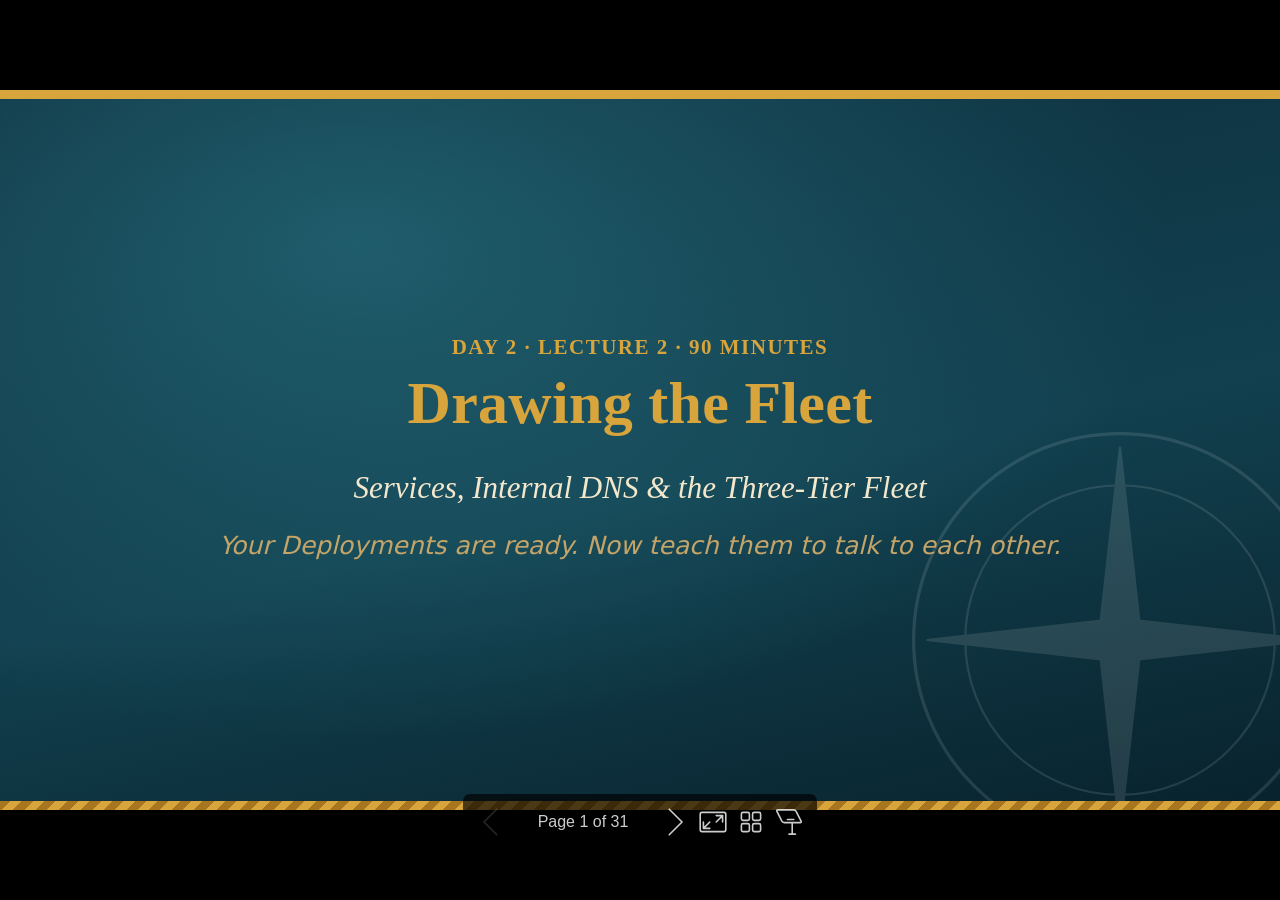
<file: docs/slides/day-02-drawing-the-fleet.html>
<!DOCTYPE html><html lang="en-US"><head><title>Drawing the Fleet</title><meta property="og:title" content="Drawing the Fleet"><meta charset="UTF-8"><meta name="viewport" content="width=device-width,height=device-height,initial-scale=1.0"><meta name="apple-mobile-web-app-capable" content="yes"><meta http-equiv="X-UA-Compatible" content="ie=edge"><meta property="og:type" content="website"><meta name="twitter:card" content="summary"><style>@media screen{body[data-bespoke-view=""] .bespoke-marp-parent>.bespoke-marp-osc>button,body[data-bespoke-view=next] .bespoke-marp-parent>.bespoke-marp-osc>button,body[data-bespoke-view=overview] button.bespoke-marp-overview-close,body[data-bespoke-view=presenter] .bespoke-marp-presenter-container .bespoke-marp-presenter-info-container .bespoke-marp-presenter-info-page-area .bespoke-marp-presenter-info-page,body[data-bespoke-view=presenter] .bespoke-marp-presenter-container .bespoke-marp-presenter-info-container button,body[data-bespoke-view=presenter] .bespoke-marp-presenter-container .bespoke-marp-presenter-note-container button{appearance:none;background-color:initial;border:0;color:inherit;cursor:pointer;font-size:inherit;opacity:.8;outline:none;padding:0;transition:opacity .2s linear;-webkit-tap-highlight-color:transparent}body[data-bespoke-view=""] .bespoke-marp-parent>.bespoke-marp-osc>button:disabled,body[data-bespoke-view=next] .bespoke-marp-parent>.bespoke-marp-osc>button:disabled,body[data-bespoke-view=overview] button.bespoke-marp-overview-close:disabled,body[data-bespoke-view=presenter] .bespoke-marp-presenter-container .bespoke-marp-presenter-info-container .bespoke-marp-presenter-info-page-area .bespoke-marp-presenter-info-page:disabled,body[data-bespoke-view=presenter] .bespoke-marp-presenter-container .bespoke-marp-presenter-info-container button:disabled,body[data-bespoke-view=presenter] .bespoke-marp-presenter-container .bespoke-marp-presenter-note-container button:disabled{cursor:not-allowed;opacity:.15!important}body[data-bespoke-view=""] .bespoke-marp-parent>.bespoke-marp-osc>button:hover,body[data-bespoke-view=next] .bespoke-marp-parent>.bespoke-marp-osc>button:hover,body[data-bespoke-view=overview] button.bespoke-marp-overview-close:hover,body[data-bespoke-view=presenter] .bespoke-marp-presenter-container .bespoke-marp-presenter-info-container .bespoke-marp-presenter-info-page-area .bespoke-marp-presenter-info-page:hover,body[data-bespoke-view=presenter] .bespoke-marp-presenter-container .bespoke-marp-presenter-info-container button:hover,body[data-bespoke-view=presenter] .bespoke-marp-presenter-container .bespoke-marp-presenter-note-container button:hover{opacity:1}body[data-bespoke-view=""] .bespoke-marp-parent>.bespoke-marp-osc>button:hover:active,body[data-bespoke-view=next] .bespoke-marp-parent>.bespoke-marp-osc>button:hover:active,body[data-bespoke-view=overview] button.bespoke-marp-overview-close:hover:active,body[data-bespoke-view=presenter] .bespoke-marp-presenter-container .bespoke-marp-presenter-info-container .bespoke-marp-presenter-info-page-area .bespoke-marp-presenter-info-page:hover:active,body[data-bespoke-view=presenter] .bespoke-marp-presenter-container .bespoke-marp-presenter-info-container button:hover:active,body[data-bespoke-view=presenter] .bespoke-marp-presenter-container .bespoke-marp-presenter-note-container button:hover:active{opacity:.6}body[data-bespoke-view=""] .bespoke-marp-parent>.bespoke-marp-osc>button:hover:not(:disabled),body[data-bespoke-view=next] .bespoke-marp-parent>.bespoke-marp-osc>button:hover:not(:disabled),body[data-bespoke-view=overview] button.bespoke-marp-overview-close:hover:not(:disabled),body[data-bespoke-view=presenter] .bespoke-marp-presenter-container .bespoke-marp-presenter-info-container .bespoke-marp-presenter-info-page-area .bespoke-marp-presenter-info-page:hover:not(:disabled),body[data-bespoke-view=presenter] .bespoke-marp-presenter-container .bespoke-marp-presenter-info-container button:hover:not(:disabled),body[data-bespoke-view=presenter] .bespoke-marp-presenter-container .bespoke-marp-presenter-note-container button:hover:not(:disabled){transition:none}body[data-bespoke-view=""] .bespoke-marp-parent>.bespoke-marp-osc>button[data-bespoke-marp-osc=prev],body[data-bespoke-view=next] .bespoke-marp-parent>.bespoke-marp-osc>button[data-bespoke-marp-osc=prev],body[data-bespoke-view=presenter] .bespoke-marp-presenter-container .bespoke-marp-presenter-info-container button.bespoke-marp-presenter-info-page-prev{background:#0000 url("[data-uri]") no-repeat 50%;background-size:contain;overflow:hidden;text-indent:100%;white-space:nowrap}body[data-bespoke-view=""] .bespoke-marp-parent>.bespoke-marp-osc>button[data-bespoke-marp-osc=next],body[data-bespoke-view=next] .bespoke-marp-parent>.bespoke-marp-osc>button[data-bespoke-marp-osc=next],body[data-bespoke-view=presenter] .bespoke-marp-presenter-container .bespoke-marp-presenter-info-container button.bespoke-marp-presenter-info-page-next{background:#0000 url("[data-uri]") no-repeat 50%;background-size:contain;overflow:hidden;text-indent:100%;white-space:nowrap}body[data-bespoke-view=""] .bespoke-marp-parent>.bespoke-marp-osc>button[data-bespoke-marp-osc=fullscreen],body[data-bespoke-view=next] .bespoke-marp-parent>.bespoke-marp-osc>button[data-bespoke-marp-osc=fullscreen]{background:#0000 url("[data-uri]") no-repeat 50%;background-size:contain;overflow:hidden;text-indent:100%;white-space:nowrap}body[data-bespoke-view=""] .bespoke-marp-parent>.bespoke-marp-osc>button.exit[data-bespoke-marp-osc=fullscreen],body[data-bespoke-view=next] .bespoke-marp-parent>.bespoke-marp-osc>button.exit[data-bespoke-marp-osc=fullscreen]{background-image:url("[data-uri]")}body[data-bespoke-view=""] .bespoke-marp-parent>.bespoke-marp-osc>button[data-bespoke-marp-osc=presenter],body[data-bespoke-view=next] .bespoke-marp-parent>.bespoke-marp-osc>button[data-bespoke-marp-osc=presenter]{background:#0000 url("[data-uri]") no-repeat 50%;background-size:contain;overflow:hidden;text-indent:100%;white-space:nowrap}body[data-bespoke-view=overview] button.bespoke-marp-overview-close,body[data-bespoke-view=presenter] .bespoke-marp-presenter-container .bespoke-marp-presenter-note-container button.bespoke-marp-presenter-note-bigger{background:#0000 url("[data-uri]") no-repeat 50%;background-size:contain;overflow:hidden;text-indent:100%;white-space:nowrap}body[data-bespoke-view=presenter] .bespoke-marp-presenter-container .bespoke-marp-presenter-note-container button.bespoke-marp-presenter-note-smaller{background:#0000 url("[data-uri]") no-repeat 50%;background-size:contain;overflow:hidden;text-indent:100%;white-space:nowrap}body[data-bespoke-view=""] .bespoke-marp-parent>.bespoke-marp-osc>button[data-bespoke-marp-osc=overview],body[data-bespoke-view=next] .bespoke-marp-parent>.bespoke-marp-osc>button[data-bespoke-marp-osc=overview]{background:#0000 url("[data-uri]") no-repeat 50%;background-size:contain;overflow:hidden;text-indent:100%;white-space:nowrap}}@keyframes __bespoke_marp_transition_reduced_outgoing__{0%{opacity:1}to{opacity:0}}@keyframes __bespoke_marp_transition_reduced_incoming__{0%{mix-blend-mode:plus-lighter;opacity:0}to{mix-blend-mode:plus-lighter;opacity:1}}.bespoke-marp-note,.bespoke-marp-osc,.bespoke-progress-parent{display:none;transition:none}@media screen{::view-transition-group(*){animation-duration:var(--marp-bespoke-transition-animation-duration,.5s);animation-timing-function:ease}::view-transition-new(*),::view-transition-old(*){animation-delay:0s;animation-direction:var(--marp-bespoke-transition-animation-direction,normal);animation-duration:var(--marp-bespoke-transition-animation-duration,.5s);animation-fill-mode:both;animation-name:var(--marp-bespoke-transition-animation-name,var(--marp-bespoke-transition-animation-name-fallback,__bespoke_marp_transition_no_animation__));mix-blend-mode:normal}::view-transition-old(*){--marp-bespoke-transition-animation-name-fallback:__bespoke_marp_transition_reduced_outgoing__;animation-timing-function:ease}::view-transition-new(*){--marp-bespoke-transition-animation-name-fallback:__bespoke_marp_transition_reduced_incoming__;animation-timing-function:ease}::view-transition-new(root),::view-transition-old(root){animation-timing-function:linear}::view-transition-new(__bespoke_marp_transition_osc__),::view-transition-old(__bespoke_marp_transition_osc__){animation-duration:0s!important;animation-name:__bespoke_marp_transition_osc__!important}::view-transition-new(__bespoke_marp_transition_osc__){opacity:0!important}.bespoke-marp-transition-warming-up::view-transition-group(*),.bespoke-marp-transition-warming-up::view-transition-new(*),.bespoke-marp-transition-warming-up::view-transition-old(*){animation-play-state:paused!important}body,html{height:100%;margin:0}body{background:#000;overflow:hidden}svg.bespoke-marp-slide{content-visibility:hidden;interactivity:inert;opacity:0;pointer-events:none;z-index:-1}svg.bespoke-marp-slide:not(.bespoke-marp-active) *{view-transition-name:none!important}svg.bespoke-marp-slide.bespoke-marp-active{content-visibility:visible;interactivity:auto;opacity:1;pointer-events:auto;z-index:0}svg.bespoke-marp-slide.bespoke-marp-active.bespoke-marp-active-ready *{animation-name:__bespoke_marp__!important}@supports not (content-visibility:hidden){svg.bespoke-marp-slide[data-bespoke-marp-load=hideable]{display:none}svg.bespoke-marp-slide[data-bespoke-marp-load=hideable].bespoke-marp-active{display:block}}}@media screen and (prefers-reduced-motion:reduce){svg.bespoke-marp-slide *{view-transition-name:none!important}}@media screen{[data-bespoke-marp-fragment=inactive]{visibility:hidden}body[data-bespoke-view=""] .bespoke-marp-parent,body[data-bespoke-view=next] .bespoke-marp-parent{inset:0;position:absolute}body[data-bespoke-view=""] .bespoke-marp-parent>.bespoke-marp-osc,body[data-bespoke-view=next] .bespoke-marp-parent>.bespoke-marp-osc{background:#000000a6;border-radius:7px;bottom:50px;color:#fff;contain:paint;display:block;font-family:Helvetica,Arial,sans-serif;font-size:16px;left:50%;line-height:0;opacity:1;padding:12px;position:absolute;touch-action:manipulation;transform:translateX(-50%);transition:opacity .2s linear;-webkit-user-select:none;user-select:none;view-transition-name:__bespoke_marp_transition_osc__;white-space:nowrap;will-change:transform;z-index:1}body[data-bespoke-view=""] .bespoke-marp-parent>.bespoke-marp-osc>:where(*),body[data-bespoke-view=next] .bespoke-marp-parent>.bespoke-marp-osc>:where(*){margin-left:6px}body[data-bespoke-view=""] .bespoke-marp-parent>.bespoke-marp-osc>:where(*):where(:first-child),body[data-bespoke-view=next] .bespoke-marp-parent>.bespoke-marp-osc>:where(*):where(:first-child){margin-left:0}body[data-bespoke-view=""] .bespoke-marp-parent>.bespoke-marp-osc>span,body[data-bespoke-view=next] .bespoke-marp-parent>.bespoke-marp-osc>span{opacity:.8}body[data-bespoke-view=""] .bespoke-marp-parent>.bespoke-marp-osc>span[data-bespoke-marp-osc=page],body[data-bespoke-view=next] .bespoke-marp-parent>.bespoke-marp-osc>span[data-bespoke-marp-osc=page]{display:inline-block;min-width:140px;text-align:center}body[data-bespoke-view=""] .bespoke-marp-parent>.bespoke-marp-osc>button[data-bespoke-marp-osc=fullscreen],body[data-bespoke-view=""] .bespoke-marp-parent>.bespoke-marp-osc>button[data-bespoke-marp-osc=next],body[data-bespoke-view=""] .bespoke-marp-parent>.bespoke-marp-osc>button[data-bespoke-marp-osc=overview],body[data-bespoke-view=""] .bespoke-marp-parent>.bespoke-marp-osc>button[data-bespoke-marp-osc=presenter],body[data-bespoke-view=""] .bespoke-marp-parent>.bespoke-marp-osc>button[data-bespoke-marp-osc=prev],body[data-bespoke-view=next] .bespoke-marp-parent>.bespoke-marp-osc>button[data-bespoke-marp-osc=fullscreen],body[data-bespoke-view=next] .bespoke-marp-parent>.bespoke-marp-osc>button[data-bespoke-marp-osc=next],body[data-bespoke-view=next] .bespoke-marp-parent>.bespoke-marp-osc>button[data-bespoke-marp-osc=overview],body[data-bespoke-view=next] .bespoke-marp-parent>.bespoke-marp-osc>button[data-bespoke-marp-osc=presenter],body[data-bespoke-view=next] .bespoke-marp-parent>.bespoke-marp-osc>button[data-bespoke-marp-osc=prev]{height:32px;line-height:32px;width:32px}body[data-bespoke-view=""] .bespoke-marp-parent.bespoke-marp-inactive,body[data-bespoke-view=next] .bespoke-marp-parent.bespoke-marp-inactive{cursor:none}body[data-bespoke-view=""] .bespoke-marp-parent.bespoke-marp-inactive>.bespoke-marp-osc,body[data-bespoke-view=next] .bespoke-marp-parent.bespoke-marp-inactive>.bespoke-marp-osc{opacity:0;pointer-events:none}body[data-bespoke-view=""] svg.bespoke-marp-slide,body[data-bespoke-view=next] svg.bespoke-marp-slide{height:100%;left:0;position:absolute;top:0;width:100%}body[data-bespoke-view=""] .bespoke-progress-parent{background:#222;display:flex;height:5px;width:100%}body[data-bespoke-view=""] .bespoke-progress-parent+:where(.bespoke-marp-parent){top:5px}body[data-bespoke-view=""] .bespoke-progress-parent .bespoke-progress-bar{background:#0288d1;flex:0 0 0;transition:flex-basis .2s cubic-bezier(0,1,1,1)}body[data-bespoke-view=next]{background:#0000}body[data-bespoke-view=presenter]{background:#161616}body[data-bespoke-view=presenter] .bespoke-marp-presenter-container{display:grid;font-family:Helvetica,Arial,sans-serif;grid-template:"current dragbar next" minmax(140px,1fr) "current dragbar note" 2fr "info    dragbar note" 3em;grid-template-columns:minmax(3px,var(--bespoke-marp-presenter-split-ratio,66%)) 0 minmax(3px,1fr);height:100%;left:0;position:absolute;top:0;width:100%}body[data-bespoke-view=presenter] .bespoke-marp-presenter-container :where(.bespoke-marp-parent){grid-area:current;overflow:hidden;position:relative}body[data-bespoke-view=presenter] .bespoke-marp-presenter-container :where(.bespoke-marp-parent) :where(svg.bespoke-marp-slide){height:calc(100% - 40px);left:20px;pointer-events:none;position:absolute;top:20px;-webkit-user-select:none;user-select:none;width:calc(100% - 40px)}body[data-bespoke-view=presenter] .bespoke-marp-presenter-container :where(.bespoke-marp-parent) :where(svg.bespoke-marp-slide).bespoke-marp-active{filter:drop-shadow(0 3px 10px rgba(0,0,0,.5))}body[data-bespoke-view=presenter] .bespoke-marp-presenter-container .bespoke-marp-presenter-dragbar-container{background:#0288d1;cursor:col-resize;grid-area:dragbar;margin-left:-3px;opacity:0;position:relative;transition:opacity .4s linear .1s;width:6px;z-index:10}body[data-bespoke-view=presenter] .bespoke-marp-presenter-container .bespoke-marp-presenter-dragbar-container:hover{opacity:1}body[data-bespoke-view=presenter] .bespoke-marp-presenter-container .bespoke-marp-presenter-dragbar-container.active{opacity:1;transition-delay:0s}body[data-bespoke-view=presenter] .bespoke-marp-presenter-container .bespoke-marp-presenter-next-container{background:#222;cursor:pointer;display:none;grid-area:next;overflow:hidden;position:relative}body[data-bespoke-view=presenter] .bespoke-marp-presenter-container .bespoke-marp-presenter-next-container.active{display:block}body[data-bespoke-view=presenter] .bespoke-marp-presenter-container .bespoke-marp-presenter-next-container iframe.bespoke-marp-presenter-next{background:#0000;border:0;display:block;filter:drop-shadow(0 3px 10px rgba(0,0,0,.5));height:calc(100% - 40px);left:20px;pointer-events:none;position:absolute;interactivity:inert;top:20px;-webkit-user-select:none;user-select:none;width:calc(100% - 40px)}body[data-bespoke-view=presenter] .bespoke-marp-presenter-container .bespoke-marp-presenter-note-container{background:#222;color:#eee;grid-area:note;position:relative;z-index:1}body[data-bespoke-view=presenter] .bespoke-marp-presenter-container .bespoke-marp-presenter-note-container button{height:1.5em;line-height:1.5em;width:1.5em}body[data-bespoke-view=presenter] .bespoke-marp-presenter-container .bespoke-marp-presenter-note-container .bespoke-marp-presenter-note-wrapper{display:block;inset:0;position:absolute}body[data-bespoke-view=presenter] .bespoke-marp-presenter-container .bespoke-marp-presenter-note-container .bespoke-marp-presenter-note-buttons{background:#000000a6;border-radius:4px;bottom:0;display:flex;gap:4px;margin:12px;opacity:0;padding:6px;pointer-events:none;position:absolute;right:0;transition:opacity .2s linear}body[data-bespoke-view=presenter] .bespoke-marp-presenter-container .bespoke-marp-presenter-note-container .bespoke-marp-presenter-note-buttons:focus-within,body[data-bespoke-view=presenter] .bespoke-marp-presenter-container .bespoke-marp-presenter-note-container .bespoke-marp-presenter-note-wrapper:focus-within+.bespoke-marp-presenter-note-buttons,body[data-bespoke-view=presenter] .bespoke-marp-presenter-container .bespoke-marp-presenter-note-container:hover .bespoke-marp-presenter-note-buttons{opacity:1;pointer-events:auto}body[data-bespoke-view=presenter] .bespoke-marp-presenter-container .bespoke-marp-presenter-note-container .bespoke-marp-note{box-sizing:border-box;font-size:calc(1.1em*var(--bespoke-marp-note-font-scale, 1));height:calc(100% - 40px);margin:20px;overflow:auto;padding-right:3px;white-space:pre-wrap;width:calc(100% - 40px);word-wrap:break-word;scrollbar-color:#eeeeee80 #0000;scrollbar-width:thin}body[data-bespoke-view=presenter] .bespoke-marp-presenter-container .bespoke-marp-presenter-note-container .bespoke-marp-note::-webkit-scrollbar{width:6px}body[data-bespoke-view=presenter] .bespoke-marp-presenter-container .bespoke-marp-presenter-note-container .bespoke-marp-note::-webkit-scrollbar-track{background:#0000}body[data-bespoke-view=presenter] .bespoke-marp-presenter-container .bespoke-marp-presenter-note-container .bespoke-marp-note::-webkit-scrollbar-thumb{background:#eeeeee80;border-radius:6px}body[data-bespoke-view=presenter] .bespoke-marp-presenter-container .bespoke-marp-presenter-note-container .bespoke-marp-note:empty{pointer-events:none}body[data-bespoke-view=presenter] .bespoke-marp-presenter-container .bespoke-marp-presenter-note-container .bespoke-marp-note.active{display:block}body[data-bespoke-view=presenter] .bespoke-marp-presenter-container .bespoke-marp-presenter-note-container .bespoke-marp-note p:first-child{margin-top:0}body[data-bespoke-view=presenter] .bespoke-marp-presenter-container .bespoke-marp-presenter-note-container .bespoke-marp-note p:last-child{margin-bottom:0}body[data-bespoke-view=presenter] .bespoke-marp-presenter-container .bespoke-marp-presenter-info-container{align-items:center;box-sizing:border-box;color:#eee;display:flex;flex-wrap:nowrap;grid-area:info;justify-content:center;overflow:hidden;padding:0 10px}body[data-bespoke-view=presenter] .bespoke-marp-presenter-container .bespoke-marp-presenter-info-container .bespoke-marp-presenter-info-page-area,body[data-bespoke-view=presenter] .bespoke-marp-presenter-container .bespoke-marp-presenter-info-container .bespoke-marp-presenter-info-time,body[data-bespoke-view=presenter] .bespoke-marp-presenter-container .bespoke-marp-presenter-info-container .bespoke-marp-presenter-info-timer{box-sizing:border-box;display:block;padding:0 10px;white-space:nowrap;width:100%}body[data-bespoke-view=presenter] .bespoke-marp-presenter-container .bespoke-marp-presenter-info-container button{height:1.5em;line-height:1.5em;width:1.5em}body[data-bespoke-view=presenter] .bespoke-marp-presenter-container .bespoke-marp-presenter-info-container .bespoke-marp-presenter-info-page-area{order:2;text-align:center}body[data-bespoke-view=presenter] .bespoke-marp-presenter-container .bespoke-marp-presenter-info-container .bespoke-marp-presenter-info-page-area .bespoke-marp-presenter-info-page{display:inline-block;min-width:120px;text-align:center}body[data-bespoke-view=presenter] .bespoke-marp-presenter-container .bespoke-marp-presenter-info-container .bespoke-marp-presenter-info-time{color:#999;order:1;text-align:left}body[data-bespoke-view=presenter] .bespoke-marp-presenter-container .bespoke-marp-presenter-info-container .bespoke-marp-presenter-info-timer{color:#999;order:3;text-align:right}body[data-bespoke-view=presenter] .bespoke-marp-presenter-container .bespoke-marp-presenter-info-container .bespoke-marp-presenter-info-timer:hover{cursor:pointer}body[data-bespoke-view=overview]{background:#161616;overflow:auto}body[data-bespoke-view=overview] [data-bespoke-marp-fragment=inactive]{visibility:visible}body[data-bespoke-view=overview] .bespoke-marp-overview-header{backdrop-filter:blur(4px);background:#222222d9;box-shadow:0 3px 10px #00000080;box-sizing:border-box;display:flex;height:48px;inset:0 0 auto;justify-content:flex-end;padding:10px;position:fixed;z-index:1}body[data-bespoke-view=overview] button.bespoke-marp-overview-close{height:28px;line-height:28px;transform:rotate(45deg);width:28px}body[data-bespoke-view=overview] .bespoke-marp-parent{display:grid;gap:40px;grid-template-columns:repeat(auto-fit,minmax(0,240px));justify-content:space-around;padding:30px}body[data-bespoke-view=overview] .bespoke-marp-parent svg.bespoke-marp-slide{--bov-selected:#0000;--bov-focus:#161616;--bov-focus-outline:#0000;background-image:conic-gradient(#161616 0 0),conic-gradient(var(--bov-focus) 0 0),conic-gradient(var(--bov-focus-outline) 0 0),conic-gradient(var(--bov-selected) 0 0);background-position:5px 5px,3px 3px,2px 2px,0 0;background-repeat:no-repeat;background-size:calc(100% - 10px) calc(100% - 10px),calc(100% - 6px) calc(100% - 6px),calc(100% - 4px) calc(100% - 4px),100% 100%;content-visibility:visible;cursor:pointer;filter:drop-shadow(0 3px 10px rgba(0,0,0,.5));margin:-6px;padding:6px;interactivity:auto;opacity:1;outline:0;pointer-events:auto;scroll-margin-block:30px;width:100%;z-index:0}body[data-bespoke-view=overview] .bespoke-marp-parent svg.bespoke-marp-slide *,body[data-bespoke-view=overview] .bespoke-marp-parent svg.bespoke-marp-slide.bespoke-marp-active *{pointer-events:none;interactivity:inert}body[data-bespoke-view=overview] .bespoke-marp-parent svg.bespoke-marp-slide:active,body[data-bespoke-view=overview] .bespoke-marp-parent svg.bespoke-marp-slide:focus-visible,body[data-bespoke-view=overview] .bespoke-marp-parent svg.bespoke-marp-slide:hover{--bov-focus-outline:#161616}body[data-bespoke-view=overview] .bespoke-marp-parent svg.bespoke-marp-slide:focus-visible,body[data-bespoke-view=overview] .bespoke-marp-parent svg.bespoke-marp-slide:hover{--bov-focus:#999}body[data-bespoke-view=overview] .bespoke-marp-parent svg.bespoke-marp-slide:active{--bov-focus:#eee}body[data-bespoke-view=overview] .bespoke-marp-parent svg.bespoke-marp-slide.bespoke-marp-active{--bov-selected:#0288d1}body[data-bespoke-view=overview]:has(.bespoke-marp-overview-header) .bespoke-marp-parent{padding-top:78px}body[data-bespoke-view=overview]:has(.bespoke-marp-overview-header) .bespoke-marp-parent svg.bespoke-marp-slide{scroll-margin-top:78px}.bespoke-marp-overview{background:#000000a6;inset:0;opacity:0;pointer-events:none;position:fixed;transition:opacity .1s ease;z-index:10}.bespoke-marp-overview iframe{background:#222;border:0;display:block;height:100%;left:0;position:absolute;top:0;width:100%}.bespoke-marp-overview[data-open="1"]{opacity:1;pointer-events:auto}}@media print{.bespoke-marp-overview,.bespoke-marp-presenter-info-container,.bespoke-marp-presenter-next-container,.bespoke-marp-presenter-note-container{display:none}}</style><style>div#\:\$p > svg > foreignObject > section{width:1280px;height:720px;box-sizing:border-box;overflow:hidden;position:relative;scroll-snap-align:center center;-webkit-text-size-adjust:100%;text-size-adjust:100%}div#\:\$p > svg > foreignObject > section::after{bottom:0;content:attr(data-marpit-pagination);padding:inherit;pointer-events:none;position:absolute;right:0}div#\:\$p > svg > foreignObject > section:not([data-marpit-pagination])::after{display:none}div#\:\$p > svg > foreignObject > section :is(h1, marp-h1){font-size:2em;margin-block:0.67em}div#\:\$p > svg > foreignObject > section video::-webkit-media-controls{will-change:transform}@page {size:1280px 720px;margin:0}@media print{html, body{background-color:#fff;margin:0;page-break-inside:avoid;break-inside:avoid-page}div#\:\$p > svg > foreignObject > section{page-break-before:always;break-before:page}div#\:\$p > svg > foreignObject > section, div#\:\$p > svg > foreignObject > section *{-webkit-print-color-adjust:exact!important;animation-delay:0s!important;animation-duration:0s!important;color-adjust:exact!important;print-color-adjust:exact!important;transition:none!important}div#\:\$p > svg[data-marpit-svg]{display:block;height:100vh;width:100vw}}div#\:\$p > svg > foreignObject > section{--fgColor-danger:light-dark(#d1242f, #f85149);--bgColor-attention-muted:light-dark(#fff8c5, #bb800926);--bgColor-muted:light-dark(#f6f8fa, #151b23);--bgColor-neutral-muted:light-dark(#818b981f, #656c7633);--borderColor-accent-emphasis:light-dark(#0969da, #1f6feb);--borderColor-attention-emphasis:light-dark(#9a6700, #9e6a03);--borderColor-danger-emphasis:light-dark(#cf222e, #da3633);--borderColor-default:light-dark(#d1d9e0, #3d444d);--borderColor-done-emphasis:light-dark(#8250df, #8957e5);--borderColor-success-emphasis:light-dark(#1a7f37, #238636);--color-prettylights-syntax-brackethighlighter-angle:light-dark(#59636e, #9198a1);--color-prettylights-syntax-brackethighlighter-unmatched:light-dark(#82071e, #f85149);--color-prettylights-syntax-carriage-return-bg:light-dark(#cf222e, #b62324);--color-prettylights-syntax-carriage-return-text:light-dark(#f6f8fa, #f0f6fc);--color-prettylights-syntax-comment:light-dark(#59636e, #9198a1);--color-prettylights-syntax-constant:light-dark(#0550ae, #79c0ff);--color-prettylights-syntax-constant-other-reference-link:light-dark(#0a3069, #a5d6ff);--color-prettylights-syntax-entity:light-dark(#6639ba, #d2a8ff);--color-prettylights-syntax-entity-tag:light-dark(#0550ae, #7ee787);--color-prettylights-syntax-invalid-illegal-text:light-dark(var(--fgColor-danger), var(--fgColor-danger));--color-prettylights-syntax-keyword:light-dark(#cf222e, #ff7b72);--color-prettylights-syntax-markup-changed-bg:light-dark(#ffd8b5, #5a1e02);--color-prettylights-syntax-markup-changed-text:light-dark(#953800, #ffdfb6);--color-prettylights-syntax-markup-deleted-bg:light-dark(#ffebe9, #67060c);--color-prettylights-syntax-markup-deleted-text:light-dark(#82071e, #ffdcd7);--color-prettylights-syntax-markup-heading:light-dark(#0550ae, #1f6feb);--color-prettylights-syntax-markup-ignored-bg:light-dark(#0550ae, #1158c7);--color-prettylights-syntax-markup-ignored-text:light-dark(#d1d9e0, #f0f6fc);--color-prettylights-syntax-markup-inserted-bg:light-dark(#dafbe1, #033a16);--color-prettylights-syntax-markup-inserted-text:light-dark(#116329, #aff5b4);--color-prettylights-syntax-markup-list:light-dark(#3b2300, #f2cc60);--color-prettylights-syntax-meta-diff-range:light-dark(#8250df, #d2a8ff);--color-prettylights-syntax-string:light-dark(#0a3069, #a5d6ff);--color-prettylights-syntax-string-regexp:light-dark(#116329, #7ee787);--color-prettylights-syntax-sublimelinter-gutter-mark:light-dark(#818b98, #3d444d);--color-prettylights-syntax-variable:light-dark(#953800, #ffa657);--fgColor-accent:light-dark(#0969da, #4493f8);--fgColor-attention:light-dark(#9a6700, #d29922);--fgColor-done:light-dark(#8250df, #ab7df8);--fgColor-muted:light-dark(#59636e, #9198a1);--fgColor-success:light-dark(#1a7f37, #3fb950);--bgColor-default:light-dark(#fff, #0d1117);--borderColor-muted:light-dark(#d1d9e0b3, #3d444db3);--color-prettylights-syntax-invalid-illegal-bg:light-dark(var(--bgColor-danger-muted), var(--bgColor-danger-muted));--color-prettylights-syntax-markup-bold:light-dark(#1f2328, #f0f6fc);--color-prettylights-syntax-markup-italic:light-dark(#1f2328, #f0f6fc);--color-prettylights-syntax-storage-modifier-import:light-dark(#1f2328, #f0f6fc);--fgColor-default:light-dark(#1f2328, #f0f6fc);--focus-outlineColor:light-dark(var(--borderColor-accent-emphasis), var(--borderColor-accent-emphasis));--borderColor-neutral-muted:light-dark(var(--borderColor-muted), var(--borderColor-muted));--base-size-16:calc(var(--marpit-root-font-size, 1rem) * 1);--base-size-24:calc(var(--marpit-root-font-size, 1rem) * 1.5);--base-size-4:calc(var(--marpit-root-font-size, 1rem) * 0.25);--base-size-40:calc(var(--marpit-root-font-size, 1rem) * 2.5);--base-size-8:calc(var(--marpit-root-font-size, 1rem) * 0.5);--base-text-weight-medium:500;--base-text-weight-normal:400;--base-text-weight-semibold:600;--fontStack-monospace:ui-monospace, SFMono-Regular, SF Mono, Menlo, Consolas, Liberation Mono, monospace;--fontStack-sansSerif:-apple-system, BlinkMacSystemFont, "Segoe UI", "Noto Sans", Helvetica, Arial, sans-serif, "Apple Color Emoji", "Segoe UI Emoji";}/*!
 * Marp default theme.
 *
 * @theme default
 * @author Yuki Hattori
 *
 * @auto-scaling true
 * @size 16:9 1280px 720px
 * @size 4:3 960px 720px
 */div#\:\$p > svg > foreignObject > section [data-theme=light],div#\:\$p > svg > foreignObject > section{color-scheme:light}div#\:\$p > svg > foreignObject > section [data-theme=dark],div#\:\$p > svg > foreignObject > section:where(.invert){color-scheme:dark}div#\:\$p > svg > foreignObject > section{-ms-text-size-adjust:100%;-webkit-text-size-adjust:100%;background-color:var(--bgColor-default);color:var(--fgColor-default);font-family:var(--fontStack-sansSerif, -apple-system, BlinkMacSystemFont, "Segoe UI", "Noto Sans", Helvetica, Arial, sans-serif, "Apple Color Emoji", "Segoe UI Emoji");font-size:16px;font-weight:var(--base-text-weight-normal, 400);line-height:1.5;margin:0;word-wrap:break-word}div#\:\$p > svg > foreignObject > section{--marpit-root-font-size:16px}div#\:\$p > svg > foreignObject > section a{text-decoration:underline;text-underline-offset:calc(var(--marpit-root-font-size, 1rem) * .2)}div#\:\$p > svg > foreignObject > section :is(h1, marp-h1):hover .anchor .octicon-link:before,div#\:\$p > svg > foreignObject > section :is(h2, marp-h2):hover .anchor .octicon-link:before,div#\:\$p > svg > foreignObject > section :is(h3, marp-h3):hover .anchor .octicon-link:before,div#\:\$p > svg > foreignObject > section :is(h4, marp-h4):hover .anchor .octicon-link:before,div#\:\$p > svg > foreignObject > section :is(h5, marp-h5):hover .anchor .octicon-link:before,div#\:\$p > svg > foreignObject > section :is(h6, marp-h6):hover .anchor .octicon-link:before{background-color:currentColor;content:" ";display:inline-block;height:16px;-webkit-mask-image:url('data:image/svg+xml;charset=utf-8,<svg xmlns="http://www.w3.org/2000/svg" aria-hidden="true" viewBox="0 0 16 16"><path fill-rule="evenodd" d="M7.775 3.275a.75.75 0 0 0 1.06 1.06l1.25-1.25a2 2 0 1 1 2.83 2.83l-2.5 2.5a2 2 0 0 1-2.83 0 .75.75 0 0 0-1.06 1.06 3.5 3.5 0 0 0 4.95 0l2.5-2.5a3.5 3.5 0 0 0-4.95-4.95zm-4.69 9.64a2 2 0 0 1 0-2.83l2.5-2.5a2 2 0 0 1 2.83 0 .75.75 0 0 0 1.06-1.06 3.5 3.5 0 0 0-4.95 0l-2.5 2.5a3.5 3.5 0 0 0 4.95 4.95l1.25-1.25a.75.75 0 0 0-1.06-1.06l-1.25 1.25a2 2 0 0 1-2.83 0"/></svg>');mask-image:url('data:image/svg+xml;charset=utf-8,<svg xmlns="http://www.w3.org/2000/svg" aria-hidden="true" viewBox="0 0 16 16"><path fill-rule="evenodd" d="M7.775 3.275a.75.75 0 0 0 1.06 1.06l1.25-1.25a2 2 0 1 1 2.83 2.83l-2.5 2.5a2 2 0 0 1-2.83 0 .75.75 0 0 0-1.06 1.06 3.5 3.5 0 0 0 4.95 0l2.5-2.5a3.5 3.5 0 0 0-4.95-4.95zm-4.69 9.64a2 2 0 0 1 0-2.83l2.5-2.5a2 2 0 0 1 2.83 0 .75.75 0 0 0 1.06-1.06 3.5 3.5 0 0 0-4.95 0l-2.5 2.5a3.5 3.5 0 0 0 4.95 4.95l1.25-1.25a.75.75 0 0 0-1.06-1.06l-1.25 1.25a2 2 0 0 1-2.83 0"/></svg>');width:16px}div#\:\$p > svg > foreignObject > section details,div#\:\$p > svg > foreignObject > section figcaption,div#\:\$p > svg > foreignObject > section figure{display:block}div#\:\$p > svg > foreignObject > section summary{display:list-item}div#\:\$p > svg > foreignObject > section [hidden]{display:none!important}div#\:\$p > svg > foreignObject > section a{background-color:transparent;color:var(--fgColor-accent);text-decoration:none}div#\:\$p > svg > foreignObject > section abbr[title]{border-bottom:none;-webkit-text-decoration:underline dotted;text-decoration:underline dotted}div#\:\$p > svg > foreignObject > section b,div#\:\$p > svg > foreignObject > section strong{font-weight:var(--base-text-weight-semibold, 600)}div#\:\$p > svg > foreignObject > section dfn{font-style:italic}div#\:\$p > svg > foreignObject > section :is(h1, marp-h1){border-bottom:1px solid var(--borderColor-muted);font-size:2em;font-weight:var(--base-text-weight-semibold, 600);margin:.67em 0;padding-bottom:.3em}div#\:\$p > svg > foreignObject > section mark{background-color:var(--bgColor-attention-muted);color:var(--fgColor-default)}div#\:\$p > svg > foreignObject > section small{font-size:90%}div#\:\$p > svg > foreignObject > section sub,div#\:\$p > svg > foreignObject > section sup{font-size:75%;line-height:0;position:relative;vertical-align:baseline}div#\:\$p > svg > foreignObject > section sub{bottom:-.25em}div#\:\$p > svg > foreignObject > section sup{top:-.5em}div#\:\$p > svg > foreignObject > section img{border-style:none;box-sizing:content-box;max-width:100%}div#\:\$p > svg > foreignObject > section code,div#\:\$p > svg > foreignObject > section kbd,div#\:\$p > svg > foreignObject > section :is(pre, marp-pre),div#\:\$p > svg > foreignObject > section samp{font-family:monospace;font-size:1em}div#\:\$p > svg > foreignObject > section figure{margin:1em var(--base-size-40)}div#\:\$p > svg > foreignObject > section hr{background:transparent;background-color:var(--borderColor-default);border:0;box-sizing:content-box;height:.25em;margin:var(--base-size-24) 0;overflow:hidden;padding:0}div#\:\$p > svg > foreignObject > section input{font:inherit;font-family:inherit;font-size:inherit;line-height:inherit;margin:0;overflow:visible}div#\:\$p > svg > foreignObject > section [type=button],div#\:\$p > svg > foreignObject > section [type=reset],div#\:\$p > svg > foreignObject > section [type=submit]{-webkit-appearance:button;-moz-appearance:button;appearance:button}div#\:\$p > svg > foreignObject > section [type=checkbox],div#\:\$p > svg > foreignObject > section [type=radio]{box-sizing:border-box;padding:0}div#\:\$p > svg > foreignObject > section [type=number]::-webkit-inner-spin-button,div#\:\$p > svg > foreignObject > section [type=number]::-webkit-outer-spin-button{height:auto}div#\:\$p > svg > foreignObject > section [type=search]::-webkit-search-cancel-button,div#\:\$p > svg > foreignObject > section [type=search]::-webkit-search-decoration{-webkit-appearance:none;appearance:none}div#\:\$p > svg > foreignObject > section ::-webkit-input-placeholder{color:inherit;opacity:.54}div#\:\$p > svg > foreignObject > section ::-webkit-file-upload-button{-webkit-appearance:button;appearance:button;font:inherit}div#\:\$p > svg > foreignObject > section a:hover{text-decoration:underline}div#\:\$p > svg > foreignObject > section ::-moz-placeholder{color:var(--fgColor-muted);opacity:1}div#\:\$p > svg > foreignObject > section ::placeholder{color:var(--fgColor-muted);opacity:1}div#\:\$p > svg > foreignObject > section hr:after,div#\:\$p > svg > foreignObject > section hr:before{content:"";display:table}div#\:\$p > svg > foreignObject > section hr:after{clear:both}div#\:\$p > svg > foreignObject > section table{border-collapse:collapse;border-spacing:0;display:block;font-variant:tabular-nums;max-width:100%;overflow:auto;width:-moz-max-content;width:max-content}div#\:\$p > svg > foreignObject > section td,div#\:\$p > svg > foreignObject > section th{padding:0}div#\:\$p > svg > foreignObject > section details summary{cursor:pointer}div#\:\$p > svg > foreignObject > section [role=button]:focus,div#\:\$p > svg > foreignObject > section a:focus,div#\:\$p > svg > foreignObject > section input[type=checkbox]:focus,div#\:\$p > svg > foreignObject > section input[type=radio]:focus{box-shadow:none;outline:2px solid var(--focus-outlineColor);outline-offset:-2px}div#\:\$p > svg > foreignObject > section [role=button]:focus:not(:focus-visible),div#\:\$p > svg > foreignObject > section a:focus:not(:focus-visible),div#\:\$p > svg > foreignObject > section input[type=checkbox]:focus:not(:focus-visible),div#\:\$p > svg > foreignObject > section input[type=radio]:focus:not(:focus-visible){outline:1px solid transparent}div#\:\$p > svg > foreignObject > section [role=button]:focus-visible,div#\:\$p > svg > foreignObject > section a:focus-visible,div#\:\$p > svg > foreignObject > section input[type=checkbox]:focus-visible,div#\:\$p > svg > foreignObject > section input[type=radio]:focus-visible{box-shadow:none;outline:2px solid var(--focus-outlineColor);outline-offset:-2px}div#\:\$p > svg > foreignObject > section a:not([class]):focus,div#\:\$p > svg > foreignObject > section a:not([class]):focus-visible,div#\:\$p > svg > foreignObject > section input[type=checkbox]:focus,div#\:\$p > svg > foreignObject > section input[type=checkbox]:focus-visible,div#\:\$p > svg > foreignObject > section input[type=radio]:focus,div#\:\$p > svg > foreignObject > section input[type=radio]:focus-visible{outline-offset:0}div#\:\$p > svg > foreignObject > section kbd{background-color:var(--bgColor-muted);border-bottom-color:var(--borderColor-neutral-muted);border:1px solid var(--borderColor-neutral-muted);border-radius:6px;box-shadow:inset 0 -1px 0 var(--borderColor-neutral-muted);color:var(--fgColor-default);display:inline-block;font:11px var(--fontStack-monospace, ui-monospace, SFMono-Regular, SF Mono, Menlo, Consolas, Liberation Mono, monospace);line-height:10px;padding:var(--base-size-4);vertical-align:middle}div#\:\$p > svg > foreignObject > section :is(h1, marp-h1),div#\:\$p > svg > foreignObject > section :is(h2, marp-h2),div#\:\$p > svg > foreignObject > section :is(h3, marp-h3),div#\:\$p > svg > foreignObject > section :is(h4, marp-h4),div#\:\$p > svg > foreignObject > section :is(h5, marp-h5),div#\:\$p > svg > foreignObject > section :is(h6, marp-h6){font-weight:var(--base-text-weight-semibold, 600);line-height:1.25;margin-bottom:var(--base-size-16);margin-top:var(--base-size-24)}div#\:\$p > svg > foreignObject > section :is(h2, marp-h2){border-bottom:1px solid var(--borderColor-muted);font-size:1.5em;padding-bottom:.3em}div#\:\$p > svg > foreignObject > section :is(h2, marp-h2),div#\:\$p > svg > foreignObject > section :is(h3, marp-h3){font-weight:var(--base-text-weight-semibold, 600)}div#\:\$p > svg > foreignObject > section :is(h3, marp-h3){font-size:1.25em}div#\:\$p > svg > foreignObject > section :is(h4, marp-h4){font-size:1em}div#\:\$p > svg > foreignObject > section :is(h4, marp-h4),div#\:\$p > svg > foreignObject > section :is(h5, marp-h5){font-weight:var(--base-text-weight-semibold, 600)}div#\:\$p > svg > foreignObject > section :is(h5, marp-h5){font-size:.875em}div#\:\$p > svg > foreignObject > section :is(h6, marp-h6){color:var(--fgColor-muted);font-size:.85em;font-weight:var(--base-text-weight-semibold, 600)}div#\:\$p > svg > foreignObject > section p{margin-bottom:10px;margin-top:0}div#\:\$p > svg > foreignObject > section blockquote{border-left:.25em solid var(--borderColor-default);color:var(--fgColor-muted);margin:0;padding:0 1em}div#\:\$p > svg > foreignObject > section ol,div#\:\$p > svg > foreignObject > section ul{margin-bottom:0;margin-top:0;padding-left:2em}div#\:\$p > svg > foreignObject > section ol ol,div#\:\$p > svg > foreignObject > section ul ol{list-style-type:lower-roman}div#\:\$p > svg > foreignObject > section ol ol ol,div#\:\$p > svg > foreignObject > section ol ul ol,div#\:\$p > svg > foreignObject > section ul ol ol,div#\:\$p > svg > foreignObject > section ul ul ol{list-style-type:lower-alpha}div#\:\$p > svg > foreignObject > section dd{margin-left:0}div#\:\$p > svg > foreignObject > section code,div#\:\$p > svg > foreignObject > section :is(pre, marp-pre),div#\:\$p > svg > foreignObject > section samp,div#\:\$p > svg > foreignObject > section tt{font-family:var(--fontStack-monospace, ui-monospace, SFMono-Regular, SF Mono, Menlo, Consolas, Liberation Mono, monospace);font-size:12px}div#\:\$p > svg > foreignObject > section :is(pre, marp-pre){margin-bottom:0;margin-top:0;word-wrap:normal}div#\:\$p > svg > foreignObject > section .octicon{display:inline-block;fill:currentColor;overflow:visible!important;vertical-align:text-bottom}div#\:\$p > svg > foreignObject > section input::-webkit-inner-spin-button,div#\:\$p > svg > foreignObject > section input::-webkit-outer-spin-button{-webkit-appearance:none;appearance:none;margin:0}div#\:\$p > svg > foreignObject > section .mr-2{margin-right:var(--base-size-8, 8px)!important}div#\:\$p > svg > foreignObject > section:after,div#\:\$p > svg > foreignObject > section:before{display:table}div#\:\$p > svg > foreignObject > section:after{clear:both}div#\:\$p > svg > foreignObject > section>:first-child{margin-top:0!important}div#\:\$p > svg > foreignObject > section>:last-child{margin-bottom:0!important}div#\:\$p > svg > foreignObject > section a:not([href]){color:inherit;text-decoration:none}div#\:\$p > svg > foreignObject > section .absent{color:var(--fgColor-danger)}div#\:\$p > svg > foreignObject > section .anchor{float:left;line-height:1;margin-left:-20px;padding-right:var(--base-size-4)}div#\:\$p > svg > foreignObject > section .anchor:focus{outline:none}div#\:\$p > svg > foreignObject > section blockquote,div#\:\$p > svg > foreignObject > section details,div#\:\$p > svg > foreignObject > section dl,div#\:\$p > svg > foreignObject > section ol,div#\:\$p > svg > foreignObject > section p,div#\:\$p > svg > foreignObject > section :is(pre, marp-pre),div#\:\$p > svg > foreignObject > section table,div#\:\$p > svg > foreignObject > section ul{margin-bottom:var(--base-size-16);margin-top:0}div#\:\$p > svg > foreignObject > section blockquote>:first-child{margin-top:0}div#\:\$p > svg > foreignObject > section blockquote>:last-child{margin-bottom:0}div#\:\$p > svg > foreignObject > section :is(h1, marp-h1) .octicon-link,div#\:\$p > svg > foreignObject > section :is(h2, marp-h2) .octicon-link,div#\:\$p > svg > foreignObject > section :is(h3, marp-h3) .octicon-link,div#\:\$p > svg > foreignObject > section :is(h4, marp-h4) .octicon-link,div#\:\$p > svg > foreignObject > section :is(h5, marp-h5) .octicon-link,div#\:\$p > svg > foreignObject > section :is(h6, marp-h6) .octicon-link{color:var(--fgColor-default);vertical-align:middle;visibility:hidden}div#\:\$p > svg > foreignObject > section :is(h1, marp-h1):hover .anchor,div#\:\$p > svg > foreignObject > section :is(h2, marp-h2):hover .anchor,div#\:\$p > svg > foreignObject > section :is(h3, marp-h3):hover .anchor,div#\:\$p > svg > foreignObject > section :is(h4, marp-h4):hover .anchor,div#\:\$p > svg > foreignObject > section :is(h5, marp-h5):hover .anchor,div#\:\$p > svg > foreignObject > section :is(h6, marp-h6):hover .anchor{text-decoration:none}div#\:\$p > svg > foreignObject > section :is(h1, marp-h1):hover .anchor .octicon-link,div#\:\$p > svg > foreignObject > section :is(h2, marp-h2):hover .anchor .octicon-link,div#\:\$p > svg > foreignObject > section :is(h3, marp-h3):hover .anchor .octicon-link,div#\:\$p > svg > foreignObject > section :is(h4, marp-h4):hover .anchor .octicon-link,div#\:\$p > svg > foreignObject > section :is(h5, marp-h5):hover .anchor .octicon-link,div#\:\$p > svg > foreignObject > section :is(h6, marp-h6):hover .anchor .octicon-link{visibility:visible}div#\:\$p > svg > foreignObject > section :is(h1, marp-h1) code,div#\:\$p > svg > foreignObject > section :is(h1, marp-h1) tt,div#\:\$p > svg > foreignObject > section :is(h2, marp-h2) code,div#\:\$p > svg > foreignObject > section :is(h2, marp-h2) tt,div#\:\$p > svg > foreignObject > section :is(h3, marp-h3) code,div#\:\$p > svg > foreignObject > section :is(h3, marp-h3) tt,div#\:\$p > svg > foreignObject > section :is(h4, marp-h4) code,div#\:\$p > svg > foreignObject > section :is(h4, marp-h4) tt,div#\:\$p > svg > foreignObject > section :is(h5, marp-h5) code,div#\:\$p > svg > foreignObject > section :is(h5, marp-h5) tt,div#\:\$p > svg > foreignObject > section :is(h6, marp-h6) code,div#\:\$p > svg > foreignObject > section :is(h6, marp-h6) tt{font-size:inherit;padding:0 .2em}div#\:\$p > svg > foreignObject > section summary :is(h1, marp-h1),div#\:\$p > svg > foreignObject > section summary :is(h2, marp-h2),div#\:\$p > svg > foreignObject > section summary :is(h3, marp-h3),div#\:\$p > svg > foreignObject > section summary :is(h4, marp-h4),div#\:\$p > svg > foreignObject > section summary :is(h5, marp-h5),div#\:\$p > svg > foreignObject > section summary :is(h6, marp-h6){display:inline-block}div#\:\$p > svg > foreignObject > section summary :is(h1, marp-h1) .anchor,div#\:\$p > svg > foreignObject > section summary :is(h2, marp-h2) .anchor,div#\:\$p > svg > foreignObject > section summary :is(h3, marp-h3) .anchor,div#\:\$p > svg > foreignObject > section summary :is(h4, marp-h4) .anchor,div#\:\$p > svg > foreignObject > section summary :is(h5, marp-h5) .anchor,div#\:\$p > svg > foreignObject > section summary :is(h6, marp-h6) .anchor{margin-left:-40px}div#\:\$p > svg > foreignObject > section summary :is(h1, marp-h1),div#\:\$p > svg > foreignObject > section summary :is(h2, marp-h2){border-bottom:0;padding-bottom:0}div#\:\$p > svg > foreignObject > section ol.no-list,div#\:\$p > svg > foreignObject > section ul.no-list{list-style-type:none;padding:0}div#\:\$p > svg > foreignObject > section ol[type="a s"]{list-style-type:lower-alpha}div#\:\$p > svg > foreignObject > section ol[type="A s"]{list-style-type:upper-alpha}div#\:\$p > svg > foreignObject > section ol[type="i s"]{list-style-type:lower-roman}div#\:\$p > svg > foreignObject > section ol[type="I s"]{list-style-type:upper-roman}div#\:\$p > svg > foreignObject > section div>ol:not([type]),div#\:\$p > svg > foreignObject > section ol[type="1"]{list-style-type:decimal}div#\:\$p > svg > foreignObject > section ol ol,div#\:\$p > svg > foreignObject > section ol ul,div#\:\$p > svg > foreignObject > section ul ol,div#\:\$p > svg > foreignObject > section ul ul{margin-bottom:0;margin-top:0}div#\:\$p > svg > foreignObject > section li>p{margin-top:var(--base-size-16)}div#\:\$p > svg > foreignObject > section li+li{margin-top:.25em}div#\:\$p > svg > foreignObject > section dl{padding:0}div#\:\$p > svg > foreignObject > section dl dt{font-size:1em;font-style:italic;font-weight:var(--base-text-weight-semibold, 600);margin-top:var(--base-size-16);padding:0}div#\:\$p > svg > foreignObject > section dl dd{margin-bottom:var(--base-size-16);padding:0 var(--base-size-16)}div#\:\$p > svg > foreignObject > section table th{font-weight:var(--base-text-weight-semibold, 600)}div#\:\$p > svg > foreignObject > section table td,div#\:\$p > svg > foreignObject > section table th{border:1px solid var(--borderColor-default);padding:6px 13px}div#\:\$p > svg > foreignObject > section table td>:last-child{margin-bottom:0}div#\:\$p > svg > foreignObject > section table tr{background-color:var(--bgColor-default);border-top:1px solid var(--borderColor-muted)}div#\:\$p > svg > foreignObject > section table tr:nth-child(2n){background-color:var(--bgColor-muted)}div#\:\$p > svg > foreignObject > section table img{background-color:transparent}div#\:\$p > svg > foreignObject > section img[align=right]{padding-left:20px}div#\:\$p > svg > foreignObject > section img[align=left]{padding-right:20px}div#\:\$p > svg > foreignObject > section .emoji{background-color:transparent;max-width:none;vertical-align:text-top}div#\:\$p > svg > foreignObject > section :is(span, marp-span).frame,div#\:\$p > svg > foreignObject > section :is(span, marp-span).frame>:is(span, marp-span){display:block;overflow:hidden}div#\:\$p > svg > foreignObject > section :is(span, marp-span).frame>:is(span, marp-span){border:1px solid var(--borderColor-default);float:left;margin:13px 0 0;padding:7px;width:auto}div#\:\$p > svg > foreignObject > section :is(span, marp-span).frame :is(span, marp-span) img{display:block;float:left}div#\:\$p > svg > foreignObject > section :is(span, marp-span).frame :is(span, marp-span) :is(span, marp-span){clear:both;color:var(--fgColor-default);display:block;padding:5px 0 0}div#\:\$p > svg > foreignObject > section :is(span, marp-span).align-center{clear:both;display:block;overflow:hidden}div#\:\$p > svg > foreignObject > section :is(span, marp-span).align-center>:is(span, marp-span){display:block;margin:13px auto 0;overflow:hidden;text-align:center}div#\:\$p > svg > foreignObject > section :is(span, marp-span).align-center :is(span, marp-span) img{margin:0 auto;text-align:center}div#\:\$p > svg > foreignObject > section :is(span, marp-span).align-right{clear:both;display:block;overflow:hidden}div#\:\$p > svg > foreignObject > section :is(span, marp-span).align-right>:is(span, marp-span){display:block;margin:13px 0 0;overflow:hidden;text-align:right}div#\:\$p > svg > foreignObject > section :is(span, marp-span).align-right :is(span, marp-span) img{margin:0;text-align:right}div#\:\$p > svg > foreignObject > section :is(span, marp-span).float-left{display:block;float:left;margin-right:13px;overflow:hidden}div#\:\$p > svg > foreignObject > section :is(span, marp-span).float-left :is(span, marp-span){margin:13px 0 0}div#\:\$p > svg > foreignObject > section :is(span, marp-span).float-right{display:block;float:right;margin-left:13px;overflow:hidden}div#\:\$p > svg > foreignObject > section :is(span, marp-span).float-right>:is(span, marp-span){display:block;margin:13px auto 0;overflow:hidden;text-align:right}div#\:\$p > svg > foreignObject > section code,div#\:\$p > svg > foreignObject > section tt{background-color:var(--bgColor-neutral-muted);border-radius:6px;font-size:85%;margin:0;padding:.2em .4em;white-space:break-spaces}div#\:\$p > svg > foreignObject > section code br,div#\:\$p > svg > foreignObject > section tt br{display:none}div#\:\$p > svg > foreignObject > section del code{text-decoration:inherit}div#\:\$p > svg > foreignObject > section samp{font-size:85%}div#\:\$p > svg > foreignObject > section :is(pre, marp-pre) code{font-size:100%}div#\:\$p > svg > foreignObject > section :is(pre, marp-pre)>code{background:transparent;border:0;margin:0;padding:0;white-space:pre;word-break:normal}div#\:\$p > svg > foreignObject > section .highlight{margin-bottom:var(--base-size-16)}div#\:\$p > svg > foreignObject > section .highlight :is(pre, marp-pre){margin-bottom:0;word-break:normal}div#\:\$p > svg > foreignObject > section :is(pre, marp-pre){background-color:var(--bgColor-muted);border-radius:6px;color:var(--fgColor-default);font-size:85%;line-height:1.45;overflow:auto;padding:var(--base-size-16)}div#\:\$p > svg > foreignObject > section :is(pre, marp-pre) code,div#\:\$p > svg > foreignObject > section :is(pre, marp-pre) tt{display:inline;line-height:inherit;margin:0;overflow:visible;padding:0;word-wrap:normal;background-color:transparent;border:0}div#\:\$p > svg > foreignObject > section .csv-data td,div#\:\$p > svg > foreignObject > section .csv-data th{font-size:12px;line-height:1;overflow:hidden;padding:5px;text-align:left;white-space:nowrap}div#\:\$p > svg > foreignObject > section .csv-data .blob-num{background:var(--bgColor-default);border:0;padding:10px var(--base-size-8) 9px;text-align:right}div#\:\$p > svg > foreignObject > section .csv-data tr{border-top:0}div#\:\$p > svg > foreignObject > section .csv-data th{background:var(--bgColor-muted);border-top:0;font-weight:var(--base-text-weight-semibold, 600)}div#\:\$p > svg > foreignObject > section [data-footnote-ref]:before{content:"["}div#\:\$p > svg > foreignObject > section [data-footnote-ref]:after{content:"]"}div#\:\$p > svg > foreignObject > section .footnotes{border-top:1px solid var(--borderColor-default);color:var(--fgColor-muted);font-size:12px}div#\:\$p > svg > foreignObject > section div#\:\$p > svg > foreignObject > section section.footnotes{--marpit-root-font-size:12px}div#\:\$p > svg > foreignObject > section .footnotes ol,div#\:\$p > svg > foreignObject > section .footnotes ol ul{padding-left:var(--base-size-16)}div#\:\$p > svg > foreignObject > section .footnotes ol ul{display:inline-block;margin-top:var(--base-size-16)}div#\:\$p > svg > foreignObject > section .footnotes li{position:relative}div#\:\$p > svg > foreignObject > section .footnotes li:target:before{border:2px solid var(--borderColor-accent-emphasis);border-radius:6px;bottom:calc(var(--base-size-8)*-1);content:"";left:calc(var(--base-size-24)*-1);pointer-events:none;position:absolute;right:calc(var(--base-size-8)*-1);top:calc(var(--base-size-8)*-1)}div#\:\$p > svg > foreignObject > section .footnotes li:target{color:var(--fgColor-default)}div#\:\$p > svg > foreignObject > section .footnotes .data-footnote-backref g-emoji{font-family:monospace}div#\:\$p > svg > foreignObject > section .pl-c{color:var(--color-prettylights-syntax-comment)}div#\:\$p > svg > foreignObject > section .pl-c1,div#\:\$p > svg > foreignObject > section .pl-s .pl-v{color:var(--color-prettylights-syntax-constant)}div#\:\$p > svg > foreignObject > section .pl-e,div#\:\$p > svg > foreignObject > section .pl-en{color:var(--color-prettylights-syntax-entity)}div#\:\$p > svg > foreignObject > section .pl-s .pl-s1,div#\:\$p > svg > foreignObject > section .pl-smi{color:var(--color-prettylights-syntax-storage-modifier-import)}div#\:\$p > svg > foreignObject > section .pl-ent{color:var(--color-prettylights-syntax-entity-tag)}div#\:\$p > svg > foreignObject > section .pl-k{color:var(--color-prettylights-syntax-keyword)}div#\:\$p > svg > foreignObject > section .pl-pds,div#\:\$p > svg > foreignObject > section .pl-s,div#\:\$p > svg > foreignObject > section .pl-s .pl-pse .pl-s1,div#\:\$p > svg > foreignObject > section .pl-sr,div#\:\$p > svg > foreignObject > section .pl-sr .pl-cce,div#\:\$p > svg > foreignObject > section .pl-sr .pl-sra,div#\:\$p > svg > foreignObject > section .pl-sr .pl-sre{color:var(--color-prettylights-syntax-string)}div#\:\$p > svg > foreignObject > section .pl-smw,div#\:\$p > svg > foreignObject > section .pl-v{color:var(--color-prettylights-syntax-variable)}div#\:\$p > svg > foreignObject > section .pl-bu{color:var(--color-prettylights-syntax-brackethighlighter-unmatched)}div#\:\$p > svg > foreignObject > section .pl-ii{background-color:var(--color-prettylights-syntax-invalid-illegal-bg);color:var(--color-prettylights-syntax-invalid-illegal-text)}div#\:\$p > svg > foreignObject > section .pl-c2{background-color:var(--color-prettylights-syntax-carriage-return-bg);color:var(--color-prettylights-syntax-carriage-return-text)}div#\:\$p > svg > foreignObject > section .pl-sr .pl-cce{color:var(--color-prettylights-syntax-string-regexp);font-weight:700}div#\:\$p > svg > foreignObject > section .pl-ml{color:var(--color-prettylights-syntax-markup-list)}div#\:\$p > svg > foreignObject > section .pl-mh,div#\:\$p > svg > foreignObject > section .pl-mh .pl-en,div#\:\$p > svg > foreignObject > section .pl-ms{color:var(--color-prettylights-syntax-markup-heading);font-weight:700}div#\:\$p > svg > foreignObject > section .pl-mi{color:var(--color-prettylights-syntax-markup-italic);font-style:italic}div#\:\$p > svg > foreignObject > section .pl-mb{color:var(--color-prettylights-syntax-markup-bold);font-weight:700}div#\:\$p > svg > foreignObject > section .pl-md{background-color:var(--color-prettylights-syntax-markup-deleted-bg);color:var(--color-prettylights-syntax-markup-deleted-text)}div#\:\$p > svg > foreignObject > section .pl-mi1{background-color:var(--color-prettylights-syntax-markup-inserted-bg);color:var(--color-prettylights-syntax-markup-inserted-text)}div#\:\$p > svg > foreignObject > section .pl-mc{background-color:var(--color-prettylights-syntax-markup-changed-bg);color:var(--color-prettylights-syntax-markup-changed-text)}div#\:\$p > svg > foreignObject > section .pl-mi2{background-color:var(--color-prettylights-syntax-markup-ignored-bg);color:var(--color-prettylights-syntax-markup-ignored-text)}div#\:\$p > svg > foreignObject > section .pl-mdr{color:var(--color-prettylights-syntax-meta-diff-range);font-weight:700}div#\:\$p > svg > foreignObject > section .pl-ba{color:var(--color-prettylights-syntax-brackethighlighter-angle)}div#\:\$p > svg > foreignObject > section .pl-sg{color:var(--color-prettylights-syntax-sublimelinter-gutter-mark)}div#\:\$p > svg > foreignObject > section .pl-corl{color:var(--color-prettylights-syntax-constant-other-reference-link);text-decoration:underline}div#\:\$p > svg > foreignObject > section [role=button]:focus:not(:focus-visible),div#\:\$p > svg > foreignObject > section [role=tabpanel][tabindex="0"]:focus:not(:focus-visible),div#\:\$p > svg > foreignObject > section a:focus:not(:focus-visible),div#\:\$p > svg > foreignObject > section button:focus:not(:focus-visible),div#\:\$p > svg > foreignObject > section summary:focus:not(:focus-visible){box-shadow:none;outline:none}div#\:\$p > svg > foreignObject > section [tabindex="0"]:focus:not(:focus-visible),div#\:\$p > svg > foreignObject > section details-dialog:focus:not(:focus-visible){outline:none}div#\:\$p > svg > foreignObject > section g-emoji{display:inline-block;font-family:Apple Color Emoji,Segoe UI Emoji,Segoe UI Symbol;font-size:1em;font-style:normal!important;font-weight:var(--base-text-weight-normal, 400);line-height:1;min-width:1ch;vertical-align:-.075em}div#\:\$p > svg > foreignObject > section g-emoji img{height:1em;width:1em}div#\:\$p > svg > foreignObject > section a:has(>p,>div,>:is(pre, marp-pre),>blockquote){display:block}div#\:\$p > svg > foreignObject > section a:has(>p,>div,>:is(pre, marp-pre),>blockquote):not(:has(.snippet-clipboard-content,>:is(pre, marp-pre))){width:-moz-fit-content;width:fit-content}div#\:\$p > svg > foreignObject > section a:has(>p,>div,>:is(pre, marp-pre),>blockquote):has(.snippet-clipboard-content,>:is(pre, marp-pre)):focus-visible{outline:2px solid var(--focus-outlineColor);outline-offset:2px}div#\:\$p > svg > foreignObject > section .task-list-item{list-style-type:none}div#\:\$p > svg > foreignObject > section .task-list-item label{font-weight:var(--base-text-weight-normal, 400)}div#\:\$p > svg > foreignObject > section .task-list-item.enabled label{cursor:pointer}div#\:\$p > svg > foreignObject > section .task-list-item+.task-list-item{margin-top:var(--base-size-4)}div#\:\$p > svg > foreignObject > section .task-list-item .handle{display:none}div#\:\$p > svg > foreignObject > section .task-list-item-checkbox{margin:0 .2em .25em -1.4em;vertical-align:middle}div#\:\$p > svg > foreignObject > section ul:dir(rtl) .task-list-item-checkbox{margin:0 -1.6em .25em .2em}div#\:\$p > svg > foreignObject > section ol:dir(rtl) .task-list-item-checkbox{margin:0 -1.6em .25em .2em}div#\:\$p > svg > foreignObject > section .contains-task-list:focus-within .task-list-item-convert-container,div#\:\$p > svg > foreignObject > section .contains-task-list:hover .task-list-item-convert-container{clip-path:none;display:block;height:24px;overflow:visible;width:auto}div#\:\$p > svg > foreignObject > section ::-webkit-calendar-picker-indicator{filter:invert(50%)}div#\:\$p > svg > foreignObject > section .markdown-alert{border-left:.25em solid var(--borderColor-default);color:inherit;margin-bottom:var(--base-size-16);padding:var(--base-size-8) var(--base-size-16)}div#\:\$p > svg > foreignObject > section .markdown-alert>:first-child{margin-top:0}div#\:\$p > svg > foreignObject > section .markdown-alert>:last-child{margin-bottom:0}div#\:\$p > svg > foreignObject > section .markdown-alert .markdown-alert-title{align-items:center;display:flex;font-weight:var(--base-text-weight-medium, 500);line-height:1}div#\:\$p > svg > foreignObject > section .markdown-alert.markdown-alert-note{border-left-color:var(--borderColor-accent-emphasis)}div#\:\$p > svg > foreignObject > section .markdown-alert.markdown-alert-note .markdown-alert-title{color:var(--fgColor-accent)}div#\:\$p > svg > foreignObject > section .markdown-alert.markdown-alert-important{border-left-color:var(--borderColor-done-emphasis)}div#\:\$p > svg > foreignObject > section .markdown-alert.markdown-alert-important .markdown-alert-title{color:var(--fgColor-done)}div#\:\$p > svg > foreignObject > section .markdown-alert.markdown-alert-warning{border-left-color:var(--borderColor-attention-emphasis)}div#\:\$p > svg > foreignObject > section .markdown-alert.markdown-alert-warning .markdown-alert-title{color:var(--fgColor-attention)}div#\:\$p > svg > foreignObject > section .markdown-alert.markdown-alert-tip{border-left-color:var(--borderColor-success-emphasis)}div#\:\$p > svg > foreignObject > section .markdown-alert.markdown-alert-tip .markdown-alert-title{color:var(--fgColor-success)}div#\:\$p > svg > foreignObject > section .markdown-alert.markdown-alert-caution{border-left-color:var(--borderColor-danger-emphasis)}div#\:\$p > svg > foreignObject > section .markdown-alert.markdown-alert-caution .markdown-alert-title{color:var(--fgColor-danger)}div#\:\$p > svg > foreignObject > section>:first-child>.heading-element:first-child{margin-top:0!important}div#\:\$p > svg > foreignObject > section .highlight :is(pre, marp-pre):has(+.zeroclipboard-container){min-height:52px}div#\:\$p > svg > foreignObject > section :is(h1, marp-h1){color:var(--h1-color);font-size:1.6em}div#\:\$p > svg > foreignObject > section :is(h1, marp-h1),div#\:\$p > svg > foreignObject > section :is(h2, marp-h2){border-bottom:none}div#\:\$p > svg > foreignObject > section :is(h2, marp-h2){font-size:1.3em}div#\:\$p > svg > foreignObject > section :is(h3, marp-h3){font-size:1.1em}div#\:\$p > svg > foreignObject > section :is(h4, marp-h4){font-size:1.05em}div#\:\$p > svg > foreignObject > section :is(h5, marp-h5){font-size:1em}div#\:\$p > svg > foreignObject > section :is(h6, marp-h6){font-size:.9em}div#\:\$p > svg > foreignObject > section :is(h1, marp-h1) strong,div#\:\$p > svg > foreignObject > section :is(h2, marp-h2) strong,div#\:\$p > svg > foreignObject > section :is(h3, marp-h3) strong,div#\:\$p > svg > foreignObject > section :is(h4, marp-h4) strong,div#\:\$p > svg > foreignObject > section :is(h5, marp-h5) strong,div#\:\$p > svg > foreignObject > section :is(h6, marp-h6) strong{color:var(--heading-strong-color);font-weight:inherit}div#\:\$p > svg > foreignObject > section :is(h1, marp-h1)::part(auto-scaling),div#\:\$p > svg > foreignObject > section :is(h2, marp-h2)::part(auto-scaling),div#\:\$p > svg > foreignObject > section :is(h3, marp-h3)::part(auto-scaling),div#\:\$p > svg > foreignObject > section :is(h4, marp-h4)::part(auto-scaling),div#\:\$p > svg > foreignObject > section :is(h5, marp-h5)::part(auto-scaling),div#\:\$p > svg > foreignObject > section :is(h6, marp-h6)::part(auto-scaling){max-height:563px}div#\:\$p > svg > foreignObject > section hr{height:0;padding-top:.25em}div#\:\$p > svg > foreignObject > section img{background-color:transparent}div#\:\$p > svg > foreignObject > section :is(pre, marp-pre){border:1px solid var(--borderColor-default);line-height:1.15;overflow:visible}div#\:\$p > svg > foreignObject > section :is(pre, marp-pre)::part(auto-scaling){max-height:529px}div#\:\$p > svg > foreignObject > section :is(pre, marp-pre) :where(.hljs){color:var(--color-prettylights-syntax-storage-modifier-import)}div#\:\$p > svg > foreignObject > section :is(pre, marp-pre) :where(.hljs-doctag),div#\:\$p > svg > foreignObject > section :is(pre, marp-pre) :where(.hljs-keyword),div#\:\$p > svg > foreignObject > section :is(pre, marp-pre) :where(.hljs-meta .hljs-keyword),div#\:\$p > svg > foreignObject > section :is(pre, marp-pre) :where(.hljs-template-tag),div#\:\$p > svg > foreignObject > section :is(pre, marp-pre) :where(.hljs-template-variable),div#\:\$p > svg > foreignObject > section :is(pre, marp-pre) :where(.hljs-type),div#\:\$p > svg > foreignObject > section :is(pre, marp-pre) :where(.hljs-variable.language_){color:var(--color-prettylights-syntax-keyword)}div#\:\$p > svg > foreignObject > section :is(pre, marp-pre) :where(.hljs-title),div#\:\$p > svg > foreignObject > section :is(pre, marp-pre) :where(.hljs-title.class_),div#\:\$p > svg > foreignObject > section :is(pre, marp-pre) :where(.hljs-title.class_.inherited__),div#\:\$p > svg > foreignObject > section :is(pre, marp-pre) :where(.hljs-title.function_){color:var(--color-prettylights-syntax-entity)}div#\:\$p > svg > foreignObject > section :is(pre, marp-pre) :where(.hljs-attr),div#\:\$p > svg > foreignObject > section :is(pre, marp-pre) :where(.hljs-attribute),div#\:\$p > svg > foreignObject > section :is(pre, marp-pre) :where(.hljs-literal),div#\:\$p > svg > foreignObject > section :is(pre, marp-pre) :where(.hljs-meta),div#\:\$p > svg > foreignObject > section :is(pre, marp-pre) :where(.hljs-number),div#\:\$p > svg > foreignObject > section :is(pre, marp-pre) :where(.hljs-operator),div#\:\$p > svg > foreignObject > section :is(pre, marp-pre) :where(.hljs-selector-attr),div#\:\$p > svg > foreignObject > section :is(pre, marp-pre) :where(.hljs-selector-class),div#\:\$p > svg > foreignObject > section :is(pre, marp-pre) :where(.hljs-selector-id),div#\:\$p > svg > foreignObject > section :is(pre, marp-pre) :where(.hljs-variable){color:var(--color-prettylights-syntax-constant)}div#\:\$p > svg > foreignObject > section :is(pre, marp-pre) :where(.hljs-meta .hljs-string),div#\:\$p > svg > foreignObject > section :is(pre, marp-pre) :where(.hljs-regexp),div#\:\$p > svg > foreignObject > section :is(pre, marp-pre) :where(.hljs-string){color:var(--color-prettylights-syntax-string)}div#\:\$p > svg > foreignObject > section :is(pre, marp-pre) :where(.hljs-built_in),div#\:\$p > svg > foreignObject > section :is(pre, marp-pre) :where(.hljs-symbol){color:var(--color-prettylights-syntax-variable)}div#\:\$p > svg > foreignObject > section :is(pre, marp-pre) :where(.hljs-code),div#\:\$p > svg > foreignObject > section :is(pre, marp-pre) :where(.hljs-comment),div#\:\$p > svg > foreignObject > section :is(pre, marp-pre) :where(.hljs-formula){color:var(--color-prettylights-syntax-comment)}div#\:\$p > svg > foreignObject > section :is(pre, marp-pre) :where(.hljs-name),div#\:\$p > svg > foreignObject > section :is(pre, marp-pre) :where(.hljs-quote),div#\:\$p > svg > foreignObject > section :is(pre, marp-pre) :where(.hljs-selector-pseudo),div#\:\$p > svg > foreignObject > section :is(pre, marp-pre) :where(.hljs-selector-tag){color:var(--color-prettylights-syntax-entity-tag)}div#\:\$p > svg > foreignObject > section :is(pre, marp-pre) :where(.hljs-subst){color:var(--color-prettylights-syntax-storage-modifier-import)}div#\:\$p > svg > foreignObject > section :is(pre, marp-pre) :where(.hljs-section){color:var(--color-prettylights-syntax-markup-heading);font-weight:700}div#\:\$p > svg > foreignObject > section :is(pre, marp-pre) :where(.hljs-bullet){color:var(--color-prettylights-syntax-markup-list)}div#\:\$p > svg > foreignObject > section :is(pre, marp-pre) :where(.hljs-emphasis){color:var(--color-prettylights-syntax-markup-italic);font-style:italic}div#\:\$p > svg > foreignObject > section :is(pre, marp-pre) :where(.hljs-strong){color:var(--color-prettylights-syntax-markup-bold);font-weight:700}div#\:\$p > svg > foreignObject > section :is(pre, marp-pre) :where(.hljs-addition){background-color:var(--color-prettylights-syntax-markup-inserted-bg);color:var(--color-prettylights-syntax-markup-inserted-text)}div#\:\$p > svg > foreignObject > section :is(pre, marp-pre) :where(.hljs-deletion){background-color:var(--color-prettylights-syntax-markup-deleted-bg);color:var(--color-prettylights-syntax-markup-deleted-text)}div#\:\$p > svg > foreignObject > section footer,div#\:\$p > svg > foreignObject > section header{color:var(--header-footer-color);font-size:18px;left:30px;margin:0;position:absolute}div#\:\$p > svg > foreignObject > section header{top:21px}div#\:\$p > svg > foreignObject > section footer{bottom:21px}div#\:\$p > svg > foreignObject > section{--h1-color:light-dark(#246, #cee7ff);--header-footer-color:light-dark(hsla(0,0%,40%,.75), hsla(0,0%,60%,.75));--heading-strong-color:light-dark(#48c, #7bf);--paginate-color:light-dark(#777, #999);--base-size-4:4px;--base-size-8:8px;--base-size-16:16px;--base-size-24:24px;--base-size-40:40px;align-items:stretch;display:block;flex-flow:column nowrap;font-size:29px;height:720px;padding:78.5px;place-content:safe center center;width:1280px}div#\:\$p > svg > foreignObject > section{--marpit-root-font-size:29px}div#\:\$p > svg > foreignObject > section>:last-child,div#\:\$p > svg > foreignObject > section[data-footer]>:nth-last-child(2){margin-bottom:0}div#\:\$p > svg > foreignObject > section>:first-child,div#\:\$p > svg > foreignObject > section>header:first-child+*{margin-top:0}div#\:\$p > svg > foreignObject > section:after{bottom:21px;color:var(--paginate-color);font-size:24px;padding:0;position:absolute;right:30px}div#\:\$p > svg > foreignObject > section:after{--marpit-root-font-size:24px}div#\:\$p > svg > foreignObject > section[data-color] :is(h1, marp-h1),div#\:\$p > svg > foreignObject > section[data-color] :is(h2, marp-h2),div#\:\$p > svg > foreignObject > section[data-color] :is(h3, marp-h3),div#\:\$p > svg > foreignObject > section[data-color] :is(h4, marp-h4),div#\:\$p > svg > foreignObject > section[data-color] :is(h5, marp-h5),div#\:\$p > svg > foreignObject > section[data-color] :is(h6, marp-h6){color:currentcolor}div#\:\$p > svg > foreignObject > :where(section){container-type:size}div#\:\$p > svg > foreignObject > section img[data-marp-twemoji]{background:transparent;height:1em;margin:0 .05em 0 .1em;vertical-align:-.1em;width:1em}div#\:\$p > svg > foreignObject > :where(section):not([\20 root]){--ocean-deep:   #0c2733;--ocean-mid:    #15414f;--teal:         #2c7d8c;--brass:        #d8a43c;--brass-dark:   #a8761f;--parchment:    #f3e7cc;--parchment-dk: #e6d4ad;--foam:         #fbf6e9;--ink:          #1b333d;--ink-soft:     #41606b;--rope:         #c4a468;}div#\:\$p > svg > foreignObject > section{position:relative;overflow:hidden;font-family:"Helvetica Neue", "Segoe UI", system-ui, Arial, sans-serif;font-size:25px;line-height:1.5;color:var(--ink);background-color:var(--parchment);background-image:repeating-linear-gradient(-45deg, var(--brass) 0 8px, var(--brass-dark) 8px 16px), radial-gradient(ellipse at 12% 8%, rgba(255,255,255,0.55), transparent 55%), radial-gradient(ellipse at 88% 96%, rgba(12,39,51,0.10), transparent 55%);background-size:100% 9px, 100% 100%, 100% 100%;background-position:bottom left, top left, bottom right;background-repeat:no-repeat;padding:54px 72px 64px;border-top:9px solid var(--ocean-deep)}div#\:\$p > svg > foreignObject > section{--marpit-root-font-size: 25px}div#\:\$p > svg > foreignObject > section :is(h1, marp-h1), div#\:\$p > svg > foreignObject > section :is(h2, marp-h2), div#\:\$p > svg > foreignObject > section :is(h3, marp-h3), div#\:\$p > svg > foreignObject > section :is(h4, marp-h4){font-family:Georgia, "Palatino Linotype", "Iowan Old Style", "Times New Roman", serif;font-weight:700;margin:0 0 0.4em}div#\:\$p > svg > foreignObject > section :is(h1, marp-h1){font-size:49px;color:var(--ocean-deep);letter-spacing:0.3px}div#\:\$p > svg > foreignObject > section :is(h2, marp-h2){font-size:35px;color:var(--ocean-mid);border-bottom:3px solid var(--brass);padding-bottom:0.12em;margin-bottom:0.5em}div#\:\$p > svg > foreignObject > section :is(h3, marp-h3){font-size:27px;color:var(--teal)}div#\:\$p > svg > foreignObject > section :is(h4, marp-h4){font-size:21px;color:var(--brass-dark);text-transform:uppercase;letter-spacing:1.5px;margin-bottom:0.25em}div#\:\$p > svg > foreignObject > section p{margin:0.35em 0}div#\:\$p > svg > foreignObject > section strong{color:var(--brass-dark)}div#\:\$p > svg > foreignObject > section em{color:var(--ink-soft)}div#\:\$p > svg > foreignObject > section a{color:var(--teal)}div#\:\$p > svg > foreignObject > section ol{margin:0.3em 0;padding-left:1.5em}div#\:\$p > svg > foreignObject > section ul{margin:0.3em 0;padding-left:1.5em;list-style:none}div#\:\$p > svg > foreignObject > section li{margin:0.32em 0}div#\:\$p > svg > foreignObject > section ul > li{position:relative}div#\:\$p > svg > foreignObject > section ul > li::before{content:"\25C6";position:absolute;left:-1.4em;top:0.02em;color:var(--brass-dark);font-size:0.72em}div#\:\$p > svg > foreignObject > section ul ul > li::before{content:"\2013";color:var(--teal);font-size:1em;top:0}div#\:\$p > svg > foreignObject > section ol > li::marker{color:var(--brass-dark);font-weight:700}div#\:\$p > svg > foreignObject > section li > ul, div#\:\$p > svg > foreignObject > section li > ol{margin:0.12em 0 0.2em}div#\:\$p > svg > foreignObject > section code{font-family:"SF Mono", "JetBrains Mono", Consolas, "DejaVu Sans Mono", monospace}div#\:\$p > svg > foreignObject > section :not(:is(pre, marp-pre)) > code{background:var(--parchment-dk);color:var(--ocean-deep);padding:1px 7px;border:1px solid var(--rope);border-radius:4px;font-size:0.86em}div#\:\$p > svg > foreignObject > section :is(pre, marp-pre), div#\:\$p > svg > foreignObject > section :is(pre, marp-pre)[is="marp-pre"]{background:var(--ocean-deep);border-radius:6px;border-left:6px solid var(--brass);padding:14px 22px;margin:0.55em auto;width:fit-content;max-width:100%;text-align:left;box-shadow:0 4px 14px rgba(12,39,51,0.28);font-size:36px!important;line-height:1.4!important}div#\:\$p > svg > foreignObject > section :is(pre, marp-pre) code, div#\:\$p > svg > foreignObject > section :is(pre, marp-pre) > code, div#\:\$p > svg > foreignObject > section :is(pre, marp-pre) code.hljs, div#\:\$p > svg > foreignObject > section :is(pre, marp-pre)[is="marp-pre"] > code{color:var(--foam);background:transparent;font-size:100%!important;line-height:inherit!important;text-align:left;white-space:pre-wrap;overflow-wrap:anywhere}div#\:\$p > svg > foreignObject > section :is(pre, marp-pre) code.language-text, div#\:\$p > svg > foreignObject > section :is(pre, marp-pre)[is="marp-pre"] > code.language-text{white-space:pre;overflow-wrap:normal;font-size:24px!important}div#\:\$p > svg > foreignObject > section :is(pre, marp-pre):has(> code.language-text){font-size:24px!important}div#\:\$p > svg > foreignObject > section.diagram-sm :is(pre, marp-pre), div#\:\$p > svg > foreignObject > section.diagram-sm :is(pre, marp-pre)[is="marp-pre"], div#\:\$p > svg > foreignObject > section.diagram-sm :is(pre, marp-pre) > code.language-text{font-size:20px!important}div#\:\$p > svg > foreignObject > section.diagram-xs :is(pre, marp-pre), div#\:\$p > svg > foreignObject > section.diagram-xs :is(pre, marp-pre)[is="marp-pre"], div#\:\$p > svg > foreignObject > section.diagram-xs :is(pre, marp-pre) > code.language-text{font-size:17px!important}div#\:\$p > svg > foreignObject > section.code-sm :is(pre, marp-pre), div#\:\$p > svg > foreignObject > section.code-sm :is(pre, marp-pre)[is="marp-pre"]{font-size:26px!important}div#\:\$p > svg > foreignObject > section.code-xs :is(pre, marp-pre), div#\:\$p > svg > foreignObject > section.code-xs :is(pre, marp-pre)[is="marp-pre"]{font-size:22px!important}div#\:\$p > svg > foreignObject > section.code-xxs :is(pre, marp-pre), div#\:\$p > svg > foreignObject > section.code-xxs :is(pre, marp-pre)[is="marp-pre"]{font-size:18px!important}div#\:\$p > svg > foreignObject > section.code-tiny :is(pre, marp-pre), div#\:\$p > svg > foreignObject > section.code-tiny :is(pre, marp-pre)[is="marp-pre"]{font-size:16px!important}div#\:\$p > svg > foreignObject > section :is(pre, marp-pre)[is="marp-pre"]{transform:none!important}div#\:\$p > svg > foreignObject > section :is(pre, marp-pre)[is="marp-pre"] > code{transform:none!important}div#\:\$p > svg > foreignObject > section :is(pre, marp-pre) code.hljs{color:var(--foam)}div#\:\$p > svg > foreignObject > section .hljs-comment, div#\:\$p > svg > foreignObject > section .hljs-quote{color:#8fb0ba;font-style:italic}div#\:\$p > svg > foreignObject > section .hljs-keyword, div#\:\$p > svg > foreignObject > section .hljs-selector-tag, div#\:\$p > svg > foreignObject > section .hljs-literal, div#\:\$p > svg > foreignObject > section .hljs-section, div#\:\$p > svg > foreignObject > section .hljs-name, div#\:\$p > svg > foreignObject > section .hljs-built_in, div#\:\$p > svg > foreignObject > section .hljs-type{color:#6fd0e8}div#\:\$p > svg > foreignObject > section .hljs-attr, div#\:\$p > svg > foreignObject > section .hljs-attribute, div#\:\$p > svg > foreignObject > section .hljs-meta-keyword, div#\:\$p > svg > foreignObject > section .hljs-selector-attr, div#\:\$p > svg > foreignObject > section .hljs-selector-pseudo{color:#f0bb52}div#\:\$p > svg > foreignObject > section .hljs-string, div#\:\$p > svg > foreignObject > section .hljs-symbol, div#\:\$p > svg > foreignObject > section .hljs-bullet, div#\:\$p > svg > foreignObject > section .hljs-addition, div#\:\$p > svg > foreignObject > section .hljs-template-tag, div#\:\$p > svg > foreignObject > section .hljs-template-variable{color:#aede7a}div#\:\$p > svg > foreignObject > section .hljs-number, div#\:\$p > svg > foreignObject > section .hljs-variable, div#\:\$p > svg > foreignObject > section .hljs-regexp, div#\:\$p > svg > foreignObject > section .hljs-link{color:#ff9f6e}div#\:\$p > svg > foreignObject > section .hljs-title, div#\:\$p > svg > foreignObject > section .hljs-class .hljs-title, div#\:\$p > svg > foreignObject > section .hljs-function .hljs-title, div#\:\$p > svg > foreignObject > section .hljs-doctag{color:#ffd479;font-weight:600}div#\:\$p > svg > foreignObject > section .hljs-meta, div#\:\$p > svg > foreignObject > section .hljs-meta .hljs-string{color:#c0a8e0}div#\:\$p > svg > foreignObject > section .hljs-deletion{color:#ff7b72}div#\:\$p > svg > foreignObject > section .hljs-emphasis{font-style:italic}div#\:\$p > svg > foreignObject > section .hljs-strong{font-weight:700}div#\:\$p > svg > foreignObject > section blockquote{background:var(--parchment-dk);border-left:8px solid var(--teal);border-radius:0 6px 6px 0;margin:0.55em 0;padding:10px 24px;color:var(--ink-soft);font-style:italic}div#\:\$p > svg > foreignObject > section blockquote strong{color:var(--ocean-mid);font-style:normal}div#\:\$p > svg > foreignObject > section table{border-collapse:collapse;margin:0.5em auto;font-size:22px}div#\:\$p > svg > foreignObject > section th{background:var(--ocean-mid);color:var(--parchment);font-family:Georgia, serif;padding:9px 16px;text-align:left}div#\:\$p > svg > foreignObject > section td{padding:8px 16px;border:1px solid var(--rope)}div#\:\$p > svg > foreignObject > section tr:nth-child(even) td{background:rgba(196,164,104,0.16)}div#\:\$p > svg > foreignObject > section footer{font-family:Georgia, serif;font-size:14px;color:var(--ink-soft)}div#\:\$p > svg > foreignObject > section::after{font-family:Georgia, serif;font-size:15px;font-weight:700;color:var(--ink-soft)}div#\:\$p > svg > foreignObject > section::after{--marpit-root-font-size: 15px}div#\:\$p > svg > foreignObject > section.center{align-items:center;text-align:center}div#\:\$p > svg > foreignObject > section.center :is(h2, marp-h2){border-bottom:none}div#\:\$p > svg > foreignObject > section.lead, div#\:\$p > svg > foreignObject > section.chapter{background-color:var(--ocean-deep);background-image:repeating-linear-gradient(-45deg, var(--brass) 0 8px, var(--brass-dark) 8px 16px), url("data:image/svg+xml;utf8,<svg xmlns='http://www.w3.org/2000/svg' viewBox='0 0 200 200'><g opacity='0.11' fill='white' stroke='white'><circle cx='100' cy='100' r='96' fill='none' stroke-width='1.5'/><circle cx='100' cy='100' r='72' fill='none' stroke-width='1'/><polygon points='100,10 90,100 110,100'/><polygon points='190,100 100,90 100,110'/><polygon points='100,190 90,100 110,100'/><polygon points='10,100 100,90 100,110'/><circle cx='100' cy='100' r='6'/></g></svg>"), radial-gradient(ellipse at 28% 20%, rgba(44,125,140,0.55), transparent 62%), linear-gradient(168deg, #0d2d3b 0%, #12404f 55%, #08222c 100%);background-size:100% 9px, 430px 430px, 100% 100%, 100% 100%;background-position:bottom left, right -55px bottom -45px, top left, top left;background-repeat:no-repeat;color:var(--parchment);border-top:9px solid var(--brass);justify-content:center;text-align:center}div#\:\$p > svg > foreignObject > section.lead :is(h1, marp-h1), div#\:\$p > svg > foreignObject > section.chapter :is(h1, marp-h1){color:var(--brass);font-size:60px;margin-bottom:0.18em}div#\:\$p > svg > foreignObject > section.lead :is(h2, marp-h2), div#\:\$p > svg > foreignObject > section.chapter :is(h2, marp-h2){color:var(--parchment);border:none;font-size:31px;font-weight:400;font-style:italic}div#\:\$p > svg > foreignObject > section.lead :is(h3, marp-h3), div#\:\$p > svg > foreignObject > section.chapter :is(h3, marp-h3){color:var(--rope)}div#\:\$p > svg > foreignObject > section.lead :is(h4, marp-h4), div#\:\$p > svg > foreignObject > section.chapter :is(h4, marp-h4){color:var(--brass)}div#\:\$p > svg > foreignObject > section.lead p, div#\:\$p > svg > foreignObject > section.chapter p{color:var(--rope)}div#\:\$p > svg > foreignObject > section.lead strong, div#\:\$p > svg > foreignObject > section.chapter strong{color:var(--brass)}div#\:\$p > svg > foreignObject > section.lead em, div#\:\$p > svg > foreignObject > section.chapter em{color:var(--rope)}div#\:\$p > svg > foreignObject > section.lead :not(:is(pre, marp-pre)) > code, div#\:\$p > svg > foreignObject > section.chapter :not(:is(pre, marp-pre)) > code{background:rgba(255,255,255,0.10);color:var(--foam);border-color:rgba(216,164,60,0.40)}div#\:\$p > svg > foreignObject > section.lead::after, div#\:\$p > svg > foreignObject > section.chapter::after{color:var(--rope)}div#\:\$p > svg > foreignObject > section.lead footer, div#\:\$p > svg > foreignObject > section.chapter footer{color:var(--rope)}div#\:\$p > svg > foreignObject > section.lead a, div#\:\$p > svg > foreignObject > section.chapter a{color:var(--brass)}div#\:\$p > svg > foreignObject > section.lead ul > li::before, div#\:\$p > svg > foreignObject > section.chapter ul > li::before{color:var(--brass)}div#\:\$p > svg > foreignObject > section.lead blockquote, div#\:\$p > svg > foreignObject > section.chapter blockquote{background:rgba(255,255,255,0.07);border-left-color:var(--brass);color:var(--parchment)}div#\:\$p > svg > foreignObject > section.lead :is(pre, marp-pre), div#\:\$p > svg > foreignObject > section.chapter :is(pre, marp-pre){background:transparent;border-left:none;box-shadow:none;padding:2px 0;margin:0.3em auto}div#\:\$p > svg > foreignObject > section.lead :is(pre, marp-pre) code, div#\:\$p > svg > foreignObject > section.chapter :is(pre, marp-pre) code{color:var(--rope);background:transparent;font-size:18px;line-height:1.3;white-space:pre;overflow-wrap:normal;padding-left:0;text-indent:0}div#\:\$p > svg > foreignObject > section{width:1280px;height:720px}div#\:\$p > svg > foreignObject > section[data-marpit-advanced-background="background"]{columns:initial!important;display:block!important;padding:0!important}div#\:\$p > svg > foreignObject > section[data-marpit-advanced-background="background"]::before, div#\:\$p > svg > foreignObject > section[data-marpit-advanced-background="background"]::after, div#\:\$p > svg > foreignObject > section[data-marpit-advanced-background="content"]::before, div#\:\$p > svg > foreignObject > section[data-marpit-advanced-background="content"]::after{display:none!important}div#\:\$p > svg > foreignObject > section[data-marpit-advanced-background="background"] > div[data-marpit-advanced-background-container]{all:initial;display:flex;flex-direction:row;height:100%;overflow:hidden;width:100%}div#\:\$p > svg > foreignObject > section[data-marpit-advanced-background="background"] > div[data-marpit-advanced-background-container][data-marpit-advanced-background-direction="vertical"]{flex-direction:column}div#\:\$p > svg > foreignObject > section[data-marpit-advanced-background="background"][data-marpit-advanced-background-split] > div[data-marpit-advanced-background-container]{width:var(--marpit-advanced-background-split, 50%)}div#\:\$p > svg > foreignObject > section[data-marpit-advanced-background="background"][data-marpit-advanced-background-split="right"] > div[data-marpit-advanced-background-container]{margin-left:calc(100% - var(--marpit-advanced-background-split, 50%))}div#\:\$p > svg > foreignObject > section[data-marpit-advanced-background="background"] > div[data-marpit-advanced-background-container] > figure{all:initial;background-position:center;background-repeat:no-repeat;background-size:cover;flex:auto;margin:0}div#\:\$p > svg > foreignObject > section[data-marpit-advanced-background="background"] > div[data-marpit-advanced-background-container] > figure > figcaption{position:absolute;border:0;clip:rect(0, 0, 0, 0);height:1px;margin:-1px;overflow:hidden;padding:0;white-space:nowrap;width:1px}div#\:\$p > svg > foreignObject > section[data-marpit-advanced-background="content"], div#\:\$p > svg > foreignObject > section[data-marpit-advanced-background="pseudo"]{background:transparent!important}div#\:\$p > svg > foreignObject > section[data-marpit-advanced-background="pseudo"], div#\:\$p > svg[data-marpit-svg] > foreignObject[data-marpit-advanced-background="pseudo"]{pointer-events:none!important}div#\:\$p > svg > foreignObject > section[data-marpit-advanced-background-split]{width:100%;height:100%}
</style></head><body><div class="bespoke-marp-osc"><button data-bespoke-marp-osc="prev" tabindex="-1" title="Previous slide">Previous slide</button><span data-bespoke-marp-osc="page"></span><button data-bespoke-marp-osc="next" tabindex="-1" title="Next slide">Next slide</button><button data-bespoke-marp-osc="fullscreen" tabindex="-1" title="Toggle fullscreen (f)">Toggle fullscreen</button><button data-bespoke-marp-osc="overview" tabindex="-1" title="Toggle overview view (o)">Toggle overview view</button><button data-bespoke-marp-osc="presenter" tabindex="-1" title="Open presenter view (p)">Open presenter view</button></div><div id=":$p"><svg data-marpit-svg="" viewBox="0 0 1280 720"><foreignObject width="1280" height="720"><section id="1" data-class="lead" data-theme="nautical" lang="en-US" class="lead" style="--class:lead;--theme:nautical;" data-size="16:9">
<h4 id="day-2--lecture-2--90-minutes">Day 2 · Lecture 2 · 90 minutes</h4>
<h1 id="drawing-the-fleet">Drawing the Fleet</h1>
<h2 id="services-internal-dns--the-three-tier-fleet">Services, Internal DNS &amp; the Three-Tier Fleet</h2>
<p><em>Your Deployments are ready. Now teach them to talk to each other.</em></p>
</section>
</foreignObject></svg><svg data-marpit-svg="" viewBox="0 0 1280 720"><foreignObject width="1280" height="720"><section id="2" data-paginate="true" data-footer="Admiral Bash's Island Adventure  ·  Day 2 · Drawing the Fleet" data-theme="nautical" lang="en-US" data-marpit-pagination="2" style="--paginate:true;--theme:nautical;" data-marpit-pagination-total="31" data-size="16:9">
<h2 id="where-we-are">Where we are</h2>
<ul>
<li>This morning: <strong>resilient Deployments</strong> — Pods die, the Deployment raises replacements.</li>
<li>But here's the gap: a replacement Pod gets a <strong>brand-new IP address</strong> every time.</li>
<li>Pod-to-Pod communication built on IPs is a ship built on sand.</li>
<li>The next 90 minutes close that gap — four legs:
<ul>
<li>Why Pods need anchors</li>
<li>Meet the <strong>Service</strong> — a stable anchor for your Pods</li>
<li>Charting the sea lanes — internal DNS</li>
<li>The three-tier fleet — wiring it all together</li>
</ul>
</li>
<li>Then <strong>Lab 03 — Fleet Logistics</strong>.</li>
</ul>
<footer>Admiral Bash's Island Adventure  ·  Day 2 · Drawing the Fleet</footer>
</section>
</foreignObject></svg><svg data-marpit-svg="" viewBox="0 0 1280 720"><foreignObject width="1280" height="720"><section id="3" data-paginate="true" data-footer="Admiral Bash's Island Adventure  ·  Day 2 · Drawing the Fleet" data-class="chapter" data-theme="nautical" lang="en-US" class="chapter" data-marpit-pagination="3" style="--paginate:true;--class:chapter;--theme:nautical;" data-marpit-pagination-total="31" data-size="16:9">
<h4 id="part-i">Part I</h4>
<h1 id="why-pods-need-anchors">Why Pods Need Anchors</h1>
<pre><code class="language-text">            .---.
            ( o )
            &#x27;-+-&#x27;
              |
          .   |   .
           \  |  /
         &#x27;. \ | / .&#x27;
           &#x27;.\|/.&#x27;
         ~~~~~&#x27;~~~~~
</code></pre>
<blockquote>
<p><em>&quot;A crew that changes berth every tide needs a fixed notice-board — or no one finds the mess-hall.&quot;</em> — the Boatswain</p>
</blockquote>
<footer>Admiral Bash's Island Adventure  ·  Day 2 · Drawing the Fleet</footer>
</section>
</foreignObject></svg><svg data-marpit-svg="" viewBox="0 0 1280 720"><foreignObject width="1280" height="720"><section id="4" data-paginate="true" data-footer="Admiral Bash's Island Adventure  ·  Day 2 · Drawing the Fleet" data-theme="nautical" lang="en-US" data-marpit-pagination="4" style="--paginate:true;--theme:nautical;" data-marpit-pagination-total="31" data-size="16:9">
<h2 id="the-ghost-ship-returns">The Ghost Ship returns</h2>
<ul>
<li>Yesterday's &quot;Ghost Ship&quot;: Pods are <strong>ephemeral</strong> by design.</li>
<li>Delete a Pod, and Kubernetes raises a new one — same job, <strong>different IP</strong>.</li>
<li>That is not a bug. It is the whole point.</li>
<li>The problem: if anything else has the old IP written down, it is now pointing at <strong>nothing</strong>.</li>
</ul>
<footer>Admiral Bash's Island Adventure  ·  Day 2 · Drawing the Fleet</footer>
</section>
</foreignObject></svg><svg data-marpit-svg="" viewBox="0 0 1280 720"><foreignObject width="1280" height="720"><section id="5" data-paginate="true" data-footer="Admiral Bash's Island Adventure  ·  Day 2 · Drawing the Fleet" data-theme="nautical" lang="en-US" data-marpit-pagination="5" style="--paginate:true;--theme:nautical;" data-marpit-pagination-total="31" data-size="16:9">
<h2 id="the-ip-problem-spelled-out">The IP problem, spelled out</h2>
<pre><code class="language-text">  Pod A                Pod B
  (backend)            (frontend)
  IP: 10.0.1.15   &lt;-- Frontend hardcodes this IP
       |
       | Pod B restarts
       v
  New Pod B
  IP: 10.0.1.47   &lt;-- Frontend still dials 10.0.1.15
                      connection refused
</code></pre>
<ul>
<li>Every Pod restart hands out a fresh IP from the cluster's address pool.</li>
<li>Hardcode an IP today — it is <strong>wrong by morning</strong>.</li>
</ul>
<footer>Admiral Bash's Island Adventure  ·  Day 2 · Drawing the Fleet</footer>
</section>
</foreignObject></svg><svg data-marpit-svg="" viewBox="0 0 1280 720"><foreignObject width="1280" height="720"><section id="6" data-paginate="true" data-footer="Admiral Bash's Island Adventure  ·  Day 2 · Drawing the Fleet" data-theme="nautical" lang="en-US" data-marpit-pagination="6" style="--paginate:true;--theme:nautical;" data-marpit-pagination-total="31" data-size="16:9">
<h2 id="what-we-actually-need">What we actually need</h2>
<ul>
<li>A <strong>stable name and address</strong> that does not change when the Pod behind it does.</li>
<li>Something that knows which Pods are currently healthy, and routes only to them.</li>
<li>Something that <strong>load-balances</strong> if there are many replicas behind it.</li>
<li>In short: a <strong>fixed anchor</strong> in front of a mobile fleet.</li>
</ul>
<p><em>That anchor has a name in Kubernetes: a <strong>Service</strong>.</em></p>
<footer>Admiral Bash's Island Adventure  ·  Day 2 · Drawing the Fleet</footer>
</section>
</foreignObject></svg><svg data-marpit-svg="" viewBox="0 0 1280 720"><foreignObject width="1280" height="720"><section id="7" data-paginate="true" data-footer="Admiral Bash's Island Adventure  ·  Day 2 · Drawing the Fleet" data-class="chapter" data-theme="nautical" lang="en-US" class="chapter" data-marpit-pagination="7" style="--paginate:true;--class:chapter;--theme:nautical;" data-marpit-pagination-total="31" data-size="16:9">
<h4 id="part-ii">Part II</h4>
<h1 id="meet-the-service">Meet the Service</h1>
<pre><code class="language-text">          .------.
         /        \
        |   .--.   |
         \ /    \ /
          X      X
         / \    / \
        |   &#x27;--&#x27;   |
         \________/
</code></pre>
<blockquote>
<p><em>&quot;A Service don't care which hull carries the cargo — it just makes sure it gets there.&quot;</em> — the Boatswain</p>
</blockquote>
<footer>Admiral Bash's Island Adventure  ·  Day 2 · Drawing the Fleet</footer>
</section>
</foreignObject></svg><svg data-marpit-svg="" viewBox="0 0 1280 720"><foreignObject width="1280" height="720"><section id="8" data-paginate="true" data-footer="Admiral Bash's Island Adventure  ·  Day 2 · Drawing the Fleet" data-theme="nautical" lang="en-US" data-marpit-pagination="8" style="--paginate:true;--theme:nautical;" data-marpit-pagination-total="31" data-size="16:9">
<h2 id="a-service-is-a-stable-anchor">A Service is a stable anchor</h2>
<pre><code class="language-text">         [ Service: backend-svc ]
         IP: 10.96.40.12  (never changes)
                 |
        +--------+--------+
        |        |        |
      Pod A    Pod B    Pod C
    (10.0.1.4)(10.0.1.9)(10.0.1.21)
         healthy, replaced freely
</code></pre>
<ul>
<li>The Service holds a <strong>fixed ClusterIP</strong> and a <strong>fixed DNS name</strong>.</li>
<li>Behind it, Pods come and go. The Service tracks which are healthy.</li>
<li>Traffic sent to the Service is <strong>load-balanced</strong> across whichever Pods are ready.</li>
</ul>
<footer>Admiral Bash's Island Adventure  ·  Day 2 · Drawing the Fleet</footer>
</section>
</foreignObject></svg><svg data-marpit-svg="" viewBox="0 0 1280 720"><foreignObject width="1280" height="720"><section id="9" data-paginate="true" data-footer="Admiral Bash's Island Adventure  ·  Day 2 · Drawing the Fleet" data-theme="nautical" lang="en-US" data-marpit-pagination="9" style="--paginate:true;--theme:nautical;" data-marpit-pagination-total="31" data-size="16:9">
<h2 id="how-does-a-service-know-which-pods-to-route-to">How does a Service know which Pods to route to?</h2>
<pre><code class="language-text">  Service selector:       Pod labels:
  ----------------        -----------
  app: backend            app: backend    &lt;-- matched
                          app: frontend   &lt;-- ignored
</code></pre>
<ul>
<li>Services use <strong>label selectors</strong> — a set of key/value pairs.</li>
<li>Any Pod whose labels <strong>match</strong> the selector is added to the Service's roster.</li>
<li>A Pod restarts with a new IP? As long as its labels are the same, it is <strong>automatically re-enrolled</strong>.</li>
</ul>
<footer>Admiral Bash's Island Adventure  ·  Day 2 · Drawing the Fleet</footer>
</section>
</foreignObject></svg><svg data-marpit-svg="" viewBox="0 0 1280 720"><foreignObject width="1280" height="720"><section id="10" data-paginate="true" data-footer="Admiral Bash's Island Adventure  ·  Day 2 · Drawing the Fleet" data-theme="nautical" lang="en-US" data-marpit-pagination="10" style="--paginate:true;--theme:nautical;" data-marpit-pagination-total="31" data-size="16:9">
<h2 id="service-types--three-flavours">Service types — three flavours</h2>
<table>
<thead>
<tr>
<th>Type</th>
<th>Reach</th>
<th>Analogy</th>
</tr>
</thead>
<tbody>
<tr>
<td><strong>ClusterIP</strong></td>
<td>Inside the cluster only</td>
<td>The island's internal sea lanes</td>
</tr>
<tr>
<td><strong>NodePort</strong></td>
<td>Opens a fixed port on every node</td>
<td>A gangplank to the outside world</td>
</tr>
<tr>
<td><strong>LoadBalancer</strong></td>
<td>Cloud-provided external IP</td>
<td>A real harbour with a public dock</td>
</tr>
</tbody>
</table>
<ul>
<li><strong>ClusterIP is the default</strong> — and the one you will use most.</li>
<li>NodePort and LoadBalancer are the textbook external-exposure paths. On our cluster you'll use a <strong>Gateway HTTPRoute</strong> in front of a ClusterIP instead (next slide).</li>
</ul>
<footer>Admiral Bash's Island Adventure  ·  Day 2 · Drawing the Fleet</footer>
</section>
</foreignObject></svg><svg data-marpit-svg="" viewBox="0 0 1280 720"><foreignObject width="1280" height="720"><section id="11" data-paginate="true" data-footer="Admiral Bash's Island Adventure  ·  Day 2 · Drawing the Fleet" data-theme="nautical" lang="en-US" data-marpit-pagination="11" style="--paginate:true;--theme:nautical;" data-marpit-pagination-total="31" data-size="16:9">
<h2 id="clusterip--the-internal-sea-lane">ClusterIP — the internal sea lane</h2>
<ul>
<li>The Service type instructors and students need most.</li>
<li>Accessible <strong>only from within the cluster</strong> — Pods can reach it, browsers outside cannot.</li>
<li>Assigned a stable IP from a reserved range; <strong>never changes</strong> for the life of the Service.</li>
<li>Gets its own <strong>DNS name</strong> automatically — no IP memorisation needed.</li>
</ul>
<p><em>&quot;Internal sea lane&quot; is the right mental model: smooth, invisible, reliable — and completely enclosed.</em></p>
<footer>Admiral Bash's Island Adventure  ·  Day 2 · Drawing the Fleet</footer>
</section>
</foreignObject></svg><svg data-marpit-svg="" viewBox="0 0 1280 720"><foreignObject width="1280" height="720"><section id="12" data-paginate="true" data-footer="Admiral Bash's Island Adventure  ·  Day 2 · Drawing the Fleet" data-theme="nautical" lang="en-US" data-marpit-pagination="12" style="--paginate:true;--theme:nautical;" data-marpit-pagination-total="31" data-size="16:9">
<h2 id="nodeport--the-gangplank-textbook">NodePort — the gangplank (textbook)</h2>
<pre><code class="language-text">  External browser --&gt; Node IP : 30080
                           |
                     [ NodePort Service ]
                           |
                     [ backend Pods ]
</code></pre>
<ul>
<li>Opens <strong>one fixed port</strong> (30000–32767) on every node in the cluster.</li>
<li>Anything that can reach a node's IP can reach the Service.</li>
<li>Useful for <strong>k3d / dev clusters</strong> where you control the node firewall.</li>
<li>On our cluster: the VM's NSG blocks 30000–32767, so we don't use this path.</li>
</ul>
<footer>Admiral Bash's Island Adventure  ·  Day 2 · Drawing the Fleet</footer>
</section>
</foreignObject></svg><svg data-marpit-svg="" viewBox="0 0 1280 720"><foreignObject width="1280" height="720"><section id="13" data-paginate="true" data-footer="Admiral Bash's Island Adventure  ·  Day 2 · Drawing the Fleet" data-theme="nautical" lang="en-US" data-marpit-pagination="13" style="--paginate:true;--theme:nautical;" data-marpit-pagination-total="31" data-size="16:9">
<h2 id="gateway-httproute--what-we-actually-use">Gateway HTTPRoute — what we actually use</h2>
<pre><code class="language-text">  Browser --&gt; radar-eric.wagbiz.org
                 |
            [ main-gateway ]   (Traefik, in admin-tools NS)
                 |
            [ HTTPRoute ]      (lives with your app)
                 |
            [ ClusterIP Service ]   ← your normal Service
                 |
            [ Pods ]
</code></pre>
<ul>
<li>The cluster runs one <strong>Gateway</strong> (Traefik) that owns the public IP.</li>
<li>Each app owns an <strong>HTTPRoute</strong> that says &quot;send hostname X to <em>my</em> ClusterIP.&quot;</li>
<li>Your <strong>Service stays ClusterIP</strong> — internal-only. The Gateway is the front door.</li>
<li>This is the production Kubernetes pattern. NodePort is the lab pattern.</li>
</ul>
<footer>Admiral Bash's Island Adventure  ·  Day 2 · Drawing the Fleet</footer>
</section>
</foreignObject></svg><svg data-marpit-svg="" viewBox="0 0 1280 720"><foreignObject width="1280" height="720"><section id="14" data-paginate="true" data-footer="Admiral Bash's Island Adventure  ·  Day 2 · Drawing the Fleet" data-class="diagram-sm" data-theme="nautical" lang="en-US" class="diagram-sm" data-marpit-pagination="14" style="--paginate:true;--class:diagram-sm;--theme:nautical;" data-marpit-pagination-total="31" data-size="16:9">
<h2 id="a-minimal-service-manifest">A minimal Service manifest</h2>
<pre><code class="language-text">apiVersion: v1
kind: Service
metadata:
  name: backend-svc
  namespace: student-b
spec:
  selector:
    app: backend          # match these Pods
  ports:
    - port: 8080          # port the Service listens on
      targetPort: 8080    # port the Pod listens on
  type: ClusterIP
</code></pre>
<ul>
<li>Four moving parts: <strong>name</strong>, <strong>selector</strong>, <strong>ports</strong>, <strong>type</strong>.</li>
<li>Generate the draft with <code>kubectl expose deployment &lt;name&gt; --dry-run=client -o yaml</code>.</li>
</ul>
<footer>Admiral Bash's Island Adventure  ·  Day 2 · Drawing the Fleet</footer>
</section>
</foreignObject></svg><svg data-marpit-svg="" viewBox="0 0 1280 720"><foreignObject width="1280" height="720"><section id="15" data-paginate="true" data-footer="Admiral Bash's Island Adventure  ·  Day 2 · Drawing the Fleet" data-class="chapter" data-theme="nautical" lang="en-US" class="chapter" data-marpit-pagination="15" style="--paginate:true;--class:chapter;--theme:nautical;" data-marpit-pagination-total="31" data-size="16:9">
<h4 id="part-iii">Part III</h4>
<h1 id="charting-the-sea-lanes">Charting the Sea Lanes</h1>
<pre><code class="language-text">      .------------------.
      | ~   .--.      X  |
      |   ./    \.    ~  |
      | ~ |  ~~  |  ~    |
      |   &#x27;.    .&#x27;    ~  |
      | ~~  &#x27;--&#x27;    ~~   |
      &#x27;------------------&#x27;
</code></pre>
<blockquote>
<p><em>&quot;It is not down in any map; true places never are.&quot;</em> — Herman Melville, <em>Moby-Dick</em></p>
</blockquote>
<footer>Admiral Bash's Island Adventure  ·  Day 2 · Drawing the Fleet</footer>
</section>
</foreignObject></svg><svg data-marpit-svg="" viewBox="0 0 1280 720"><foreignObject width="1280" height="720"><section id="16" data-paginate="true" data-footer="Admiral Bash's Island Adventure  ·  Day 2 · Drawing the Fleet" data-theme="nautical" lang="en-US" data-marpit-pagination="16" style="--paginate:true;--theme:nautical;" data-marpit-pagination-total="31" data-size="16:9">
<h2 id="every-service-gets-a-dns-name">Every Service gets a DNS name</h2>
<ul>
<li>The moment a Service is created, the cluster's <strong>internal DNS</strong> registers it automatically.</li>
<li>No configuration needed — it is always on.</li>
<li>Any Pod can resolve the Service by name.</li>
</ul>
<pre><code class="language-bash">  curl http://backend-svc:8080
</code></pre>
<ul>
<li>Within the <strong>same namespace</strong>, the short name works.</li>
<li>Across namespaces, you need the full form.</li>
</ul>
<footer>Admiral Bash's Island Adventure  ·  Day 2 · Drawing the Fleet</footer>
</section>
</foreignObject></svg><svg data-marpit-svg="" viewBox="0 0 1280 720"><foreignObject width="1280" height="720"><section id="17" data-paginate="true" data-footer="Admiral Bash's Island Adventure  ·  Day 2 · Drawing the Fleet" data-theme="nautical" lang="en-US" data-marpit-pagination="17" style="--paginate:true;--theme:nautical;" data-marpit-pagination-total="31" data-size="16:9">
<h2 id="the-full-dns-name">The full DNS name</h2>
<pre><code class="language-text">  &lt;service&gt;.&lt;namespace&gt;.svc.cluster.local

  Example:
  redis-svc.student-a.svc.cluster.local
</code></pre>
<ul>
<li>Four parts: <strong>service name · namespace · svc · cluster.local</strong></li>
<li>Within the <strong>same namespace</strong>: use just <code>redis-svc</code></li>
<li><strong>Across namespaces</strong>: you must include the namespace</li>
<li>Get any part wrong and the <strong>whole logistics chain breaks</strong></li>
</ul>
<p><em>This is the single most common mistake in the lab. Write it out, read it back.</em></p>
<footer>Admiral Bash's Island Adventure  ·  Day 2 · Drawing the Fleet</footer>
</section>
</foreignObject></svg><svg data-marpit-svg="" viewBox="0 0 1280 720"><foreignObject width="1280" height="720"><section id="18" data-paginate="true" data-footer="Admiral Bash's Island Adventure  ·  Day 2 · Drawing the Fleet" data-theme="nautical" lang="en-US" data-marpit-pagination="18" style="--paginate:true;--theme:nautical;" data-marpit-pagination-total="31" data-size="16:9">
<h2 id="dns-resolution--same-vs-cross-namespace">DNS resolution — same vs. cross namespace</h2>
<pre><code class="language-text">  student-b namespace talking to student-a&#x27;s Redis:

  SAME namespace:       redis-svc               (works if same NS)
  CROSS namespace:      redis-svc.student-a     (partial — also works)
  FULL form:            redis-svc.student-a.svc.cluster.local
</code></pre>
<ul>
<li>The <strong>full form always works</strong>. Use it for cross-namespace connections.</li>
<li>Short form only works <strong>within the same namespace</strong>.</li>
<li>Lab 03 has all three tiers in <strong>different namespaces</strong> — full form required.</li>
</ul>
<footer>Admiral Bash's Island Adventure  ·  Day 2 · Drawing the Fleet</footer>
</section>
</foreignObject></svg><svg data-marpit-svg="" viewBox="0 0 1280 720"><foreignObject width="1280" height="720"><section id="19" data-paginate="true" data-footer="Admiral Bash's Island Adventure  ·  Day 2 · Drawing the Fleet" data-class="code-sm" data-theme="nautical" lang="en-US" class="code-sm" data-marpit-pagination="19" style="--paginate:true;--class:code-sm;--theme:nautical;" data-marpit-pagination-total="31" data-size="16:9">
<h2 id="verifying-dns-from-inside-a-pod">Verifying DNS from inside a Pod</h2>
<pre><code class="language-bash">  kubectl <span class="hljs-built_in">exec</span> -it &lt;pod&gt; -- sh

  <span class="hljs-comment"># then inside:</span>
  nslookup redis-svc.student-a.svc.cluster.local
  wget -qO- http://backend-svc.student-b.svc.cluster.local:8080
</code></pre>
<ul>
<li><code>nslookup</code> tells you if the name resolves at all.</li>
<li><code>wget</code> or <code>curl</code> tells you if the Service responds.</li>
<li>If <code>nslookup</code> fails: the Service name or namespace is wrong.</li>
<li>If <code>nslookup</code> works but <code>curl</code> fails: the port or selector is wrong.</li>
</ul>
<footer>Admiral Bash's Island Adventure  ·  Day 2 · Drawing the Fleet</footer>
</section>
</foreignObject></svg><svg data-marpit-svg="" viewBox="0 0 1280 720"><foreignObject width="1280" height="720"><section id="20" data-paginate="true" data-footer="Admiral Bash's Island Adventure  ·  Day 2 · Drawing the Fleet" data-theme="nautical" lang="en-US" data-marpit-pagination="20" style="--paginate:true;--theme:nautical;" data-marpit-pagination-total="31" data-size="16:9">
<h2 id="the-dns-contract">The DNS contract</h2>
<blockquote>
<p><strong>Rule:</strong> If it isn't a Service DNS name, don't put it in an environment variable.</p>
</blockquote>
<ul>
<li>No hardcoded Pod IPs — they are wrong by morning.</li>
<li>No node IPs — unreliable across restarts.</li>
<li><strong>Only Service DNS names</strong> travel between tiers.</li>
<li>The AI Code Reviewer in your <code>AGENTS.md</code> will flag violations automatically.</li>
</ul>
<footer>Admiral Bash's Island Adventure  ·  Day 2 · Drawing the Fleet</footer>
</section>
</foreignObject></svg><svg data-marpit-svg="" viewBox="0 0 1280 720"><foreignObject width="1280" height="720"><section id="21" data-paginate="true" data-footer="Admiral Bash's Island Adventure  ·  Day 2 · Drawing the Fleet" data-class="chapter" data-theme="nautical" lang="en-US" class="chapter" data-marpit-pagination="21" style="--paginate:true;--class:chapter;--theme:nautical;" data-marpit-pagination-total="31" data-size="16:9">
<h4 id="part-iv">Part IV</h4>
<h1 id="the-three-tier-fleet">The Three-Tier Fleet</h1>
<pre><code class="language-text">            |\
            | \
            |  \
            |   \
            |    \
         ___|_____\___
         \           /
          \_________/
       ~~~~~~~~~~~~~~~~~
</code></pre>
<blockquote>
<p><em>&quot;Three ships in formation beat one ship alone — but only if the signals are right.&quot;</em> — the Boatswain</p>
</blockquote>
<footer>Admiral Bash's Island Adventure  ·  Day 2 · Drawing the Fleet</footer>
</section>
</foreignObject></svg><svg data-marpit-svg="" viewBox="0 0 1280 720"><foreignObject width="1280" height="720"><section id="22" data-paginate="true" data-footer="Admiral Bash's Island Adventure  ·  Day 2 · Drawing the Fleet" data-theme="nautical" lang="en-US" data-marpit-pagination="22" style="--paginate:true;--theme:nautical;" data-marpit-pagination-total="31" data-size="16:9">
<h2 id="the-classic-three-tier-application">The classic three-tier application</h2>
<pre><code class="language-text">  +------------+     +--------------+     +----------+
  |  Frontend  | --&gt; |  Backend API | --&gt; | Database |
  |  (Radar)   |     |  (Ledger)    |     |(Storehouse)
  +------------+     +--------------+     +----------+
   Student C NS       Student B NS         Student A NS
</code></pre>
<ul>
<li>Each tier is an independent <strong>Deployment + Service</strong>.</li>
<li>Each student owns one tier in their own <strong>namespace</strong>.</li>
<li>The tiers communicate <strong>only through Service DNS names</strong> — no direct Pod access.</li>
</ul>
<footer>Admiral Bash's Island Adventure  ·  Day 2 · Drawing the Fleet</footer>
</section>
</foreignObject></svg><svg data-marpit-svg="" viewBox="0 0 1280 720"><foreignObject width="1280" height="720"><section id="23" data-paginate="true" data-footer="Admiral Bash's Island Adventure  ·  Day 2 · Drawing the Fleet" data-theme="nautical" lang="en-US" data-marpit-pagination="23" style="--paginate:true;--theme:nautical;" data-marpit-pagination-total="31" data-size="16:9">
<h2 id="wiring-the-tiers--environment-variables">Wiring the tiers — environment variables</h2>
<ul>
<li>
<p><strong>Student A (Storehouse)</strong>: deploys Redis, creates a ClusterIP Service.</p>
<ul>
<li>No outbound dependency — the Storehouse receives, it doesn't call.</li>
</ul>
</li>
<li>
<p><strong>Student B (Ledger)</strong>: deploys the backend API, sets <code>CACHE_URL</code>:</p>
<pre><code class="language-text">tcp://redis-svc.student-a.svc.cluster.local:6379
</code></pre>
</li>
<li>
<p><strong>Student C (Radar)</strong>: deploys the frontend, sets <code>BACKEND_URL</code>:</p>
<pre><code class="language-text">http://backend-svc.student-b.svc.cluster.local:8080
</code></pre>
</li>
</ul>
<footer>Admiral Bash's Island Adventure  ·  Day 2 · Drawing the Fleet</footer>
</section>
</foreignObject></svg><svg data-marpit-svg="" viewBox="0 0 1280 720"><foreignObject width="1280" height="720"><section id="24" data-paginate="true" data-footer="Admiral Bash's Island Adventure  ·  Day 2 · Drawing the Fleet" data-theme="nautical" lang="en-US" data-marpit-pagination="24" style="--paginate:true;--theme:nautical;" data-marpit-pagination-total="31" data-size="16:9">
<h2 id="the-dependency-chain">The dependency chain</h2>
<pre><code class="language-text">  Student C&#x27;s Frontend
        |
        | BACKEND_URL = backend-svc.student-b.svc.cluster.local
        v
  Student B&#x27;s Backend API
        |
        | CACHE_URL = redis-svc.student-a.svc.cluster.local
        v
  Student A&#x27;s Redis
</code></pre>
<ul>
<li>If Student A's Service name is wrong, <strong>Student B's link to it silently dies</strong> — the pod stays green.</li>
<li>If Student B's Service name is wrong, <strong>Student C's link silently dies</strong> the same way.</li>
<li>Nothing crashes. The break only surfaces when you <em>test</em> the connection from inside the dependent Pod.</li>
</ul>
<footer>Admiral Bash's Island Adventure  ·  Day 2 · Drawing the Fleet</footer>
</section>
</foreignObject></svg><svg data-marpit-svg="" viewBox="0 0 1280 720"><foreignObject width="1280" height="720"><section id="25" data-paginate="true" data-footer="Admiral Bash's Island Adventure  ·  Day 2 · Drawing the Fleet" data-theme="nautical" lang="en-US" data-marpit-pagination="25" style="--paginate:true;--theme:nautical;" data-marpit-pagination-total="31" data-size="16:9">
<h2 id="what-each-student-writes">What each student writes</h2>
<table>
<thead>
<tr>
<th>Student</th>
<th>Tier</th>
<th>Image</th>
<th>Exposed By</th>
</tr>
</thead>
<tbody>
<tr>
<td><strong>A</strong></td>
<td>Redis cache</td>
<td><code>redis:7.2-alpine</code></td>
<td>ClusterIP</td>
</tr>
<tr>
<td><strong>B</strong></td>
<td>Go API</td>
<td><code>stefanprodan/podinfo:6.7.0</code></td>
<td>ClusterIP</td>
</tr>
<tr>
<td><strong>C</strong></td>
<td>Web UI</td>
<td><code>paulbouwer/hello-kubernetes:1.10</code></td>
<td>ClusterIP + HTTPRoute</td>
</tr>
</tbody>
</table>
<ul>
<li>Pre-built images are provided — focus stays on <strong>YAML, not application code</strong>.</li>
<li>Every student writes exactly: <strong>one Deployment + one Service</strong>.</li>
<li>The AI Code Reviewer critiques the YAML before it is applied.</li>
</ul>
<footer>Admiral Bash's Island Adventure  ·  Day 2 · Drawing the Fleet</footer>
</section>
</foreignObject></svg><svg data-marpit-svg="" viewBox="0 0 1280 720"><foreignObject width="1280" height="720"><section id="26" data-paginate="true" data-footer="Admiral Bash's Island Adventure  ·  Day 2 · Drawing the Fleet" data-theme="nautical" lang="en-US" data-marpit-pagination="26" style="--paginate:true;--theme:nautical;" data-marpit-pagination-total="31" data-size="16:9">
<h2 id="if-the-namespace-is-wrong">If the namespace is wrong</h2>
<pre><code class="language-text">  Student B sets:
  CACHE_URL = tcp://redis-svc.student-c.svc.cluster.local:6379
                                    ^
                                    wrong namespace

  Result: Pod B stays GREEN — it never dials Redis on boot
          The name points at the wrong namespace (or nowhere)
          The break is invisible until someone tests the link
</code></pre>
<ul>
<li>The <strong>link</strong> is broken. The <strong>pods</strong> are fine.</li>
<li><code>kubectl get pods</code> shows green across the board.</li>
<li>Only <code>kubectl exec</code> + <code>nslookup</code> reveals the actual fault.</li>
</ul>
<footer>Admiral Bash's Island Adventure  ·  Day 2 · Drawing the Fleet</footer>
</section>
</foreignObject></svg><svg data-marpit-svg="" viewBox="0 0 1280 720"><foreignObject width="1280" height="720"><section id="27" data-paginate="true" data-footer="Admiral Bash's Island Adventure  ·  Day 2 · Drawing the Fleet" data-theme="nautical" lang="en-US" data-marpit-pagination="27" style="--paginate:true;--theme:nautical;" data-marpit-pagination-total="31" data-size="16:9">
<h2 id="a-word-on-networkpolicy">A word on NetworkPolicy</h2>
<ul>
<li>A <strong>NetworkPolicy</strong> is a cluster-level firewall rule.</li>
<li>A <strong>default-deny</strong> policy blocks all cross-namespace traffic — even between healthy Pods and correct Services.</li>
<li>This is the lab's <strong>Network Blockade</strong> twist: apps break even though nothing is crashed.</li>
<li>The fix is writing allow rules that name the permitted source namespace.</li>
</ul>
<p><em>We will say no more about it here. You will know it when you meet it.</em></p>
<footer>Admiral Bash's Island Adventure  ·  Day 2 · Drawing the Fleet</footer>
</section>
</foreignObject></svg><svg data-marpit-svg="" viewBox="0 0 1280 720"><foreignObject width="1280" height="720"><section id="28" data-paginate="true" data-footer="Admiral Bash's Island Adventure  ·  Day 2 · Drawing the Fleet" data-theme="nautical" lang="en-US" data-marpit-pagination="28" style="--paginate:true;--theme:nautical;" data-marpit-pagination-total="31" data-size="16:9">
<h2 id="instructor-superpower">Instructor Superpower</h2>
<h4 id="the-collaborative-classroom">The Collaborative Classroom</h4>
<ul>
<li>Services and internal DNS let you wire <strong>real dependencies between students</strong>.</li>
<li>Student A owns the database. Student B owns the backend. Student C owns the frontend — each in their own namespace.</li>
<li>This mimics real <strong>cross-team microservice development</strong>: if A's Service is misconfigured, C's tier can't reach it down the chain.</li>
<li>Students debug an authentic distributed system — not a toy exercise.</li>
<li>You can stand this up yourself — for one class session or a whole semester — with no new infrastructure to request.</li>
</ul>
<footer>Admiral Bash's Island Adventure  ·  Day 2 · Drawing the Fleet</footer>
</section>
</foreignObject></svg><svg data-marpit-svg="" viewBox="0 0 1280 720"><foreignObject width="1280" height="720"><section id="29" data-paginate="true" data-footer="Admiral Bash's Island Adventure  ·  Day 2 · Drawing the Fleet" data-theme="nautical" lang="en-US" data-marpit-pagination="29" style="--paginate:true;--theme:nautical;" data-marpit-pagination-total="31" data-size="16:9">
<h2 id="what-this-classroom-can-do">What this classroom can do</h2>
<ul>
<li><strong>Accountability is visible</strong>: if Student A's Service is down, Students B and C know it.</li>
<li><strong>Debugging is collaborative</strong>: <code>kubectl exec</code> + DNS tools, across the team.</li>
<li><strong>Failure is meaningful</strong>: a wrong namespace in one YAML breaks the whole chain — not as punishment, but as an accurate model of how distributed systems actually fail.</li>
<li><strong>Recovery is theirs to own</strong>: the instructor does not fix it; the team does.</li>
</ul>
<footer>Admiral Bash's Island Adventure  ·  Day 2 · Drawing the Fleet</footer>
</section>
</foreignObject></svg><svg data-marpit-svg="" viewBox="0 0 1280 720"><foreignObject width="1280" height="720"><section id="30" data-paginate="true" data-footer="Admiral Bash's Island Adventure  ·  Day 2 · Drawing the Fleet" data-theme="nautical" lang="en-US" data-marpit-pagination="30" style="--paginate:true;--theme:nautical;" data-marpit-pagination-total="31" data-size="16:9">
<h2 id="up-next-lab-03--fleet-logistics">Up next: Lab 03 — Fleet Logistics</h2>
<ul>
<li>Form <strong>3-person alliances</strong>: one student per tier.</li>
<li>Each student writes <strong>one Deployment + one Service</strong> for their tier.</li>
<li>Wire the tiers together using <strong>internal DNS names</strong> across namespaces.</li>
<li>Use the AI Code Reviewer to catch IP-hardcoding before it sinks the chain.</li>
<li>If the fleet comes up and runs — well done. The ocean isn't done with you yet.</li>
</ul>
<blockquote>
<p>Open <code>lab-03-fleet-logistics.md</code> on the docs site. Know your teammates' namespaces before you touch any YAML.</p>
</blockquote>
<footer>Admiral Bash's Island Adventure  ·  Day 2 · Drawing the Fleet</footer>
</section>
</foreignObject></svg><svg data-marpit-svg="" viewBox="0 0 1280 720"><foreignObject width="1280" height="720"><section id="31" data-paginate="true" data-class="lead" data-theme="nautical" lang="en-US" class="lead" data-marpit-pagination="31" style="--paginate:true;--class:lead;--theme:nautical;" data-marpit-pagination-total="31" data-size="16:9">
<h1 id="man-the-sea-lanes">Man the sea lanes.</h1>
<pre><code class="language-text">   ~~~^~~~~~^~~~~~~^~~~~^~~~~~^~~~
  ~~~~~~^~~~~~~^~~~~^~~~~~~^~~~~~~~
   ~^~~~~~^~~~~~~^~~~~~^~~~~~^~~~~~
</code></pre>
<p><em>The fleet is drawn. Wire it together.</em></p>
</section>
<script>!function(){"use strict";const t={h1:{proto:()=>HTMLHeadingElement,attrs:{role:"heading","aria-level":"1"},style:"display: block; font-size: 2em; margin-block-start: 0.67em; margin-block-end: 0.67em; margin-inline-start: 0px; margin-inline-end: 0px; font-weight: bold;"},h2:{proto:()=>HTMLHeadingElement,attrs:{role:"heading","aria-level":"2"},style:"display: block; font-size: 1.5em; margin-block-start: 0.83em; margin-block-end: 0.83em; margin-inline-start: 0px; margin-inline-end: 0px; font-weight: bold;"},h3:{proto:()=>HTMLHeadingElement,attrs:{role:"heading","aria-level":"3"},style:"display: block; font-size: 1.17em; margin-block-start: 1em; margin-block-end: 1em; margin-inline-start: 0px; margin-inline-end: 0px; font-weight: bold;"},h4:{proto:()=>HTMLHeadingElement,attrs:{role:"heading","aria-level":"4"},style:"display: block; margin-block-start: 1.33em; margin-block-end: 1.33em; margin-inline-start: 0px; margin-inline-end: 0px; font-weight: bold;"},h5:{proto:()=>HTMLHeadingElement,attrs:{role:"heading","aria-level":"5"},style:"display: block; font-size: 0.83em; margin-block-start: 1.67em; margin-block-end: 1.67em; margin-inline-start: 0px; margin-inline-end: 0px; font-weight: bold;"},h6:{proto:()=>HTMLHeadingElement,attrs:{role:"heading","aria-level":"6"},style:"display: block; font-size: 0.67em; margin-block-start: 2.33em; margin-block-end: 2.33em; margin-inline-start: 0px; margin-inline-end: 0px; font-weight: bold;"},span:{proto:()=>HTMLSpanElement},pre:{proto:()=>HTMLElement,style:"display: block; font-family: monospace; white-space: pre; margin: 1em 0; --marp-auto-scaling-white-space: pre;"}},e="data-marp-auto-scaling-wrapper",i="data-marp-auto-scaling-svg",n="data-marp-auto-scaling-container";class s extends HTMLElement{container;containerSize;containerObserver;svg;svgComputedStyle;svgPreserveAspectRatio="xMinYMid meet";wrapper;wrapperSize;wrapperObserver;constructor(){super();const t=t=>([e])=>{const{width:i,height:n}=e.contentRect;this[t]={width:i,height:n},this.updateSVGRect()};this.attachShadow({mode:"open"}),this.containerObserver=new ResizeObserver(t("containerSize")),this.wrapperObserver=new ResizeObserver((...e)=>{t("wrapperSize")(...e),this.flushSvgDisplay()})}static get observedAttributes(){return["data-downscale-only"]}connectedCallback(){this.shadowRoot.innerHTML=`\n<style>\n  svg[${i}] { display: block; width: 100%; height: auto; vertical-align: top; }\n  span[${n}] { display: table; white-space: var(--marp-auto-scaling-white-space, nowrap); width: max-content; }\n</style>\n<div ${e}>\n  <svg part="svg" ${i}>\n    <foreignObject><span ${n}><slot></slot></span></foreignObject>\n  </svg>\n</div>\n    `.split(/\n\s*/).join(""),this.wrapper=this.shadowRoot.querySelector(`div[${e}]`)??void 0;const t=this.svg;this.svg=this.wrapper?.querySelector(`svg[${i}]`)??void 0,this.svg!==t&&(this.svgComputedStyle=this.svg?window.getComputedStyle(this.svg):void 0),this.container=this.svg?.querySelector(`span[${n}]`)??void 0,this.observe()}disconnectedCallback(){this.svg=void 0,this.svgComputedStyle=void 0,this.wrapper=void 0,this.container=void 0,this.observe()}attributeChangedCallback(){this.observe()}flushSvgDisplay(){const{svg:t}=this;t&&(t.style.display="inline",requestAnimationFrame(()=>{t.style.display=""}))}observe(){this.containerObserver.disconnect(),this.wrapperObserver.disconnect(),this.wrapper&&this.wrapperObserver.observe(this.wrapper),this.container&&this.containerObserver.observe(this.container),this.svgComputedStyle&&this.observeSVGStyle(this.svgComputedStyle)}observeSVGStyle(t){const e=()=>{const i=(()=>{const e=t.getPropertyValue("--preserve-aspect-ratio");if(e)return e.trim();return`x${(({textAlign:t,direction:e})=>{if(t.endsWith("left"))return"Min";if(t.endsWith("right"))return"Max";if("start"===t||"end"===t){let i="rtl"===e;return"end"===t&&(i=!i),i?"Max":"Min"}return"Mid"})(t)}YMid meet`})();i!==this.svgPreserveAspectRatio&&(this.svgPreserveAspectRatio=i,this.updateSVGRect()),t===this.svgComputedStyle&&requestAnimationFrame(e)};e()}updateSVGRect(){let t=Math.ceil(this.containerSize?.width??0);const e=Math.ceil(this.containerSize?.height??0);void 0!==this.dataset.downscaleOnly&&(t=Math.max(t,this.wrapperSize?.width??0));const i=this.svg?.querySelector(":scope > foreignObject");if(i?.setAttribute("width",`${t}`),i?.setAttribute("height",`${e}`),this.svg&&(this.svg.setAttribute("viewBox",`0 0 ${t} ${e}`),this.svg.setAttribute("preserveAspectRatio",this.svgPreserveAspectRatio),this.svg.style.height=t<=0||e<=0?"0":""),this.container){const t=this.svgPreserveAspectRatio.toLowerCase();this.container.style.marginLeft=t.startsWith("xmid")||t.startsWith("xmax")?"auto":"0",this.container.style.marginRight=t.startsWith("xmi")?"auto":"0"}}}const r=(t,{attrs:e={},style:i})=>class extends t{constructor(...t){super(...t);for(const[t,i]of Object.entries(e))this.hasAttribute(t)||this.setAttribute(t,i);this._shadow()}static get observedAttributes(){return["data-auto-scaling"]}connectedCallback(){this._update()}attributeChangedCallback(){this._update()}_shadow(){if(!this.shadowRoot)try{this.attachShadow({mode:"open"})}catch(t){if(!(t instanceof Error&&"NotSupportedError"===t.name))throw t}return this.shadowRoot}_update(){const t=this._shadow();if(t){const e=i?`<style>:host { ${i} }</style>`:"";let n="<slot></slot>";const{autoScaling:s}=this.dataset;if(void 0!==s){n=`<marp-auto-scaling exportparts="svg:auto-scaling" ${"downscale-only"===s?"data-downscale-only":""}>${n}</marp-auto-scaling>`}t.innerHTML=e+n}}};let o;const a=Symbol(),l=()=>o??(o=!!document.createElement("div",{is:"marp-auto-scaling"}).outerHTML.startsWith("<div is"),o);let c;const d="marpitSVGPolyfill:setZoomFactor,",h=Symbol(),g=Symbol();const p=()=>{const t="Apple Computer, Inc."===navigator.vendor,e=t?[v]:[],i={then:e=>(t?(async()=>{if(void 0===c){const t=document.createElement("canvas");t.width=10,t.height=10;const e=t.getContext("2d"),i=new Image(10,10),n=new Promise(t=>{i.addEventListener("load",()=>t())});i.crossOrigin="anonymous",i.src="data:image/svg+xml;charset=utf8,%3Csvg%20xmlns%3D%22http%3A%2F%2Fwww.w3.org%2F2000%2Fsvg%22%20width%3D%2210%22%20height%3D%2210%22%20viewBox%3D%220%200%201%201%22%3E%3CforeignObject%20width%3D%221%22%20height%3D%221%22%20requiredExtensions%3D%22http%3A%2F%2Fwww.w3.org%2F1999%2Fxhtml%22%3E%3Cdiv%20xmlns%3D%22http%3A%2F%2Fwww.w3.org%2F1999%2Fxhtml%22%20style%3D%22width%3A%201px%3B%20height%3A%201px%3B%20background%3A%20red%3B%20position%3A%20relative%22%3E%3C%2Fdiv%3E%3C%2FforeignObject%3E%3C%2Fsvg%3E",await n,e.drawImage(i,0,0),c=e.getImageData(5,5,1,1).data[3]<128}return c})().then(t=>{null==e||e(t?[v]:[])}):null==e||e([]),i)};return Object.assign(e,i)};let m,u;function v(t){const e="object"==typeof t&&t.target||document,i="object"==typeof t?t.zoom:t;window[g]||(Object.defineProperty(window,g,{configurable:!0,value:!0}),document.body.style.zoom=1.0001,document.body.offsetHeight,document.body.style.zoom=1,window.addEventListener("message",({data:t,origin:e})=>{if(e===window.origin)try{if(t&&"string"==typeof t&&t.startsWith(d)){const[,e]=t.split(","),i=Number.parseFloat(e);Number.isNaN(i)||(u=i)}}catch(t){console.error(t)}}));let n=!1;Array.from(e.querySelectorAll("svg[data-marpit-svg]"),t=>{var e,s,r,o;t.style.transform||(t.style.transform="translateZ(0)");const a=i||u||t.currentScale||1;m!==a&&(m=a,n=a);const l=t.getBoundingClientRect(),{length:c}=t.children;for(let i=0;i<c;i+=1){const n=t.children[i];if(n.getScreenCTM){const t=n.getScreenCTM();if(t){const i=null!==(s=null===(e=n.x)||void 0===e?void 0:e.baseVal.value)&&void 0!==s?s:0,c=null!==(o=null===(r=n.y)||void 0===r?void 0:r.baseVal.value)&&void 0!==o?o:0,d=n.children.length;for(let e=0;e<d;e+=1){const s=n.children[e];if("SECTION"===s.tagName){const{style:e}=s;e.transformOrigin||(e.transformOrigin=`${-i}px ${-c}px`),e.transform=`scale(${a}) matrix(${t.a}, ${t.b}, ${t.c}, ${t.d}, ${t.e-l.left}, ${t.f-l.top}) translateZ(0.0001px)`;break}}}}}}),!1!==n&&Array.from(e.querySelectorAll("iframe"),({contentWindow:t})=>{null==t||t.postMessage(`${d}${n}`,"null"===window.origin?"*":window.origin)})}function w({once:t=!1,target:e=document}={}){const i=function(t=document){if(t[h])return t[h];let e=!0;const i=()=>{e=!1,delete t[h]};Object.defineProperty(t,h,{configurable:!0,value:i});let n=[],s=!1;(async()=>{try{n=await p()}finally{s=!0}})();const r=()=>{for(const e of n)e({target:t});s&&0===n.length||e&&window.requestAnimationFrame(r)};return r(),i}(e);return t?(i(),()=>{}):i}m=1,u=void 0;const b=Symbol(),y=(e=document)=>{if("undefined"==typeof window)throw new Error("Marp Core's browser script is valid only in browser context.");if(((e=document)=>{const i=window[a];i||customElements.define("marp-auto-scaling",s);for(const n of Object.keys(t)){const s=`marp-${n}`,o=t[n].proto();l()&&o!==HTMLElement?i||customElements.define(s,r(o,{style:t[n].style}),{extends:n}):(i||customElements.define(s,r(HTMLElement,t[n])),e.querySelectorAll(`${n}[is="${s}"]`).forEach(t=>{t.outerHTML=t.outerHTML.replace(new RegExp(`^<${n}`,"i"),`<${s}`).replace(new RegExp(`</${n}>$`,"i"),`</${s}>`)}))}window[a]=!0})(e),e[b])return e[b];const i=w({target:e}),n=()=>{i(),delete e[b]},o=Object.assign(n,{cleanup:n,update:()=>y(e)});return Object.defineProperty(e,b,{configurable:!0,value:o}),o},f=document.currentScript;y(f?f.getRootNode():document)}();
</script></foreignObject></svg></div><div class="bespoke-marp-note" data-index="0" tabindex="0"><p>They are coming off this morning's Deployment labs — Pods are resilient, ConfigMaps are in, k9s is open. But the Pods are still islands. This lecture is about building the sea lanes between them.</p></div><div class="bespoke-marp-note" data-index="1" tabindex="0"><p>Frame the stakes clearly: they already know Pods are ephemeral. This lecture is the &quot;so what&quot; — ephemeral Pods need a stable addressing layer or nothing can talk to anything.</p></div><div class="bespoke-marp-note" data-index="3" tabindex="0"><p>Briefly recall the Ghost Ship slide from Into the Deep — they lived this yesterday in Lab 02. The IP problem is the inevitable consequence of that disposability.</p></div><div class="bespoke-marp-note" data-index="4" tabindex="0"><p>Walk this diagram slowly. The failure is silent and maddening: the frontend code didn't change, the backend is healthy, but nothing connects. This is the scenario Services exist to prevent.</p></div><div class="bespoke-marp-note" data-index="5" tabindex="0"><p>Plant the concept before introducing the word. &quot;Anchor&quot; carries across the whole lecture — use it.</p></div><div class="bespoke-marp-note" data-index="7" tabindex="0"><p>The diagram is the core of Part II. The Service IP never changes even as Pods below it churn. Callers only ever talk to the Service address.</p></div><div class="bespoke-marp-note" data-index="8" tabindex="0"><p>Labels are the glue. The selector is declared once in the Service manifest; it never needs updating when Pods churn. This is why the system is so robust.</p></div><div class="bespoke-marp-note" data-index="9" tabindex="0"><p>Spend most time on ClusterIP. NodePort and LoadBalancer are worth one sentence each — they are the K8s 101 primitives, but they aren't what this cluster uses for browser-facing apps.</p></div><div class="bespoke-marp-note" data-index="10" tabindex="0"><p>ClusterIP is what wires your backend to your frontend inside the cluster. No exposure outside the cluster is a security feature, not a limitation.</p></div><div class="bespoke-marp-note" data-index="11" tabindex="0"><p>NodePort is the K8s 101 way to expose a Service. We teach it because students will see it in the field. We don't use it here because (a) Azure NSG blocks the range and (b) Gateway HTTPRoute is the production pattern we want them to leave with.</p></div><div class="bespoke-marp-note" data-index="12" tabindex="0"><p>This is the slide that tells them the cluster's actual shape. Lab 03's frontend uses an HTTPRoute, not a NodePort. The HTTPRoute attaches to main-gateway in admin-tools.</p></div><div class="bespoke-marp-note" data-index="13" tabindex="0"><p>Don't read every line. Point to selector and ports — those are the only fields that ever vary. Remind them: generate, don't hand-type.</p></div><div class="bespoke-marp-note" data-index="15" tabindex="0"><p>CoreDNS is the implementation but students don't need to know the name. &quot;The cluster registers it automatically&quot; is the operative fact.</p></div><div class="bespoke-marp-note" data-index="16" tabindex="0"><p>Slow down here. Write the format on the board if you can. The most common student error is omitting the namespace segment when crossing namespace boundaries. One typo and nothing connects.</p></div><div class="bespoke-marp-note" data-index="17" tabindex="0"><p>This slide prevents the most common lab failure. The partial form (service.namespace) also resolves, but the full form is unambiguous and matches what Lab 03 asks them to write.</p></div><div class="bespoke-marp-note" data-index="18" tabindex="0"><p>These two commands are the entire diagnostic toolkit for DNS and connectivity issues. Teach them now — they will need them in Lab 03.</p></div><div class="bespoke-marp-note" data-index="19" tabindex="0"><p>The AGENTS.md Syllabus Enforcer rule they are about to add does exactly this. Frame it: the AI is not being harsh, it is teaching the correct habit.</p></div><div class="bespoke-marp-note" data-index="21" tabindex="0"><p>This diagram is the shape of Lab 03. Point out that the arrows represent environment variables set to DNS names — not network configurations students write by hand.</p></div><div class="bespoke-marp-note" data-index="22" tabindex="0"><p>Each wiring step is one environment variable in the Deployment manifest — that's the whole connection. The power is in how simple it looks and how consequential getting it wrong is.</p></div><div class="bespoke-marp-note" data-index="23" tabindex="0"><p>This is authentic distributed-systems debugging. The symptom appears at the top; the cause is at the bottom. That's the real lesson.</p></div><div class="bespoke-marp-note" data-index="24" tabindex="0"><p>The instructor provides the images so students spend their time on the infrastructure wiring, not debugging application code. This is a deliberate pedagogical choice worth naming.</p></div><div class="bespoke-marp-note" data-index="25" tabindex="0"><p>This failure mode is realistic and instructive. Production incidents look exactly like this: everything appears healthy until you chase the dependency chain.</p></div><div class="bespoke-marp-note" data-index="26" tabindex="0"><p>Keep this short and deliberately vague — the Blockade is the lab's surprise. Plant the vocabulary (NetworkPolicy, default-deny) so the reveal lands cleanly, but do not spoil the failure mode or the fix in detail.</p></div><div class="bespoke-marp-note" data-index="27" tabindex="0"><p>Slow down here. The frame is agency: distributed-systems pedagogy that used to need multiple VMs per group and a provisioning request is already running on the cluster you have. If you want a closer, put it to the room yourself: concept, or maintenance?</p></div><div class="bespoke-marp-note" data-index="28" tabindex="0"><p>This is the educational value statement. Connect it to what faculty already do: group projects with real interdependencies build the skills that individual assignments can't.</p></div><div class="bespoke-marp-note" data-index="29" tabindex="0"><p>Point them at the lab doc. The key pre-flight is knowing teammate namespaces — make sure alliances are formed and namespaces confirmed before anyone starts writing YAML.</p></div><div class="bespoke-marp-note" data-index="30" tabindex="0"><p>Hand off to Lab 03. Alliances first, YAML second, DNS names exact.</p></div><script>/*!! License: https://unpkg.com/@marp-team/marp-cli@4.4.0/lib/bespoke.js.LICENSE.txt */
!function(){"use strict";function e(e){return e&&e.__esModule&&Object.prototype.hasOwnProperty.call(e,"default")?e.default:e}var t,n,r=(n||(n=1,t={from:function(e,t){var n,r=1===(e.parent||e).nodeType?e.parent||e:document.querySelector(e.parent||e),o=[].filter.call("string"==typeof e.slides?r.querySelectorAll(e.slides):e.slides||r.children,function(e){return"SCRIPT"!==e.nodeName}),i={},a=function(e,t){return(t=t||{}).index=o.indexOf(e),t.slide=e,t},s=function(e,t){i[e]=(i[e]||[]).filter(function(e){return e!==t})},l=function(e,t){return(i[e]||[]).reduce(function(e,n){return e&&!1!==n(t)},!0)},c=function(e,t){o[e]&&(n&&l("deactivate",a(n,t)),n=o[e],l("activate",a(n,t)))},d=function(e,t){var r=o.indexOf(n)+e;l(e>0?"next":"prev",a(n,t))&&c(r,t)},u={off:s,on:function(e,t){return(i[e]||(i[e]=[])).push(t),s.bind(null,e,t)},fire:l,slide:function(e,t){if(!arguments.length)return o.indexOf(n);l("slide",a(o[e],t))&&c(e,t)},next:d.bind(null,1),prev:d.bind(null,-1),parent:r,slides:o,destroy:function(e){l("destroy",a(n,e)),i={}}};return(t||[]).forEach(function(e){e(u)}),n||c(0),u}}),t),o=e(r);const i=document.body,a=(...e)=>history.replaceState(...e),s="",l="presenter",c="next",d="overview",u=["",l,d,c],f="bespoke-marp-",m=`data-${f}`,g=(e,{protocol:t,host:n,pathname:r,hash:o}=location)=>{const i=e.toString();return`${t}//${n}${r}${i?"?":""}${i}${o}`},p=()=>i.dataset.bespokeView,v=e=>new URLSearchParams(location.search).get(e),h=(e,t={})=>{const n={location,setter:a,...t},r=new URLSearchParams(n.location.search);for(const t of Object.keys(e)){const n=e[t];"string"==typeof n?r.set(t,n):r.delete(t)}try{n.setter({...window.history.state??{}},"",g(r,n.location))}catch(e){console.error(e)}},w=(()=>{const e="bespoke-marp";try{return localStorage.setItem(e,e),localStorage.removeItem(e),!0}catch{return!1}})(),y=e=>{try{return localStorage.getItem(e)}catch{return null}},b=(e,t)=>{try{return localStorage.setItem(e,t),!0}catch{return!1}},k=e=>{try{return localStorage.removeItem(e),!0}catch{return!1}},x=(e,t)=>{const n="aria-hidden";t?e.setAttribute(n,"true"):e.removeAttribute(n)},E=e=>{e.parent.classList.add(`${f}parent`),e.slides.forEach(e=>e.classList.add(`${f}slide`)),e.on("activate",t=>{const n=`${f}active`,r=t.slide,o=r.classList,i=!o.contains(n);if(e.slides.forEach(e=>{e.classList.remove(n),x(e,!0)}),o.add(n),x(r,!1),i){const e=`${n}-ready`;o.add(e),document.body.clientHeight,o.remove(e)}})},$=e=>{let t=0,n=0;Object.defineProperty(e,"fragments",{enumerable:!0,value:e.slides.map(e=>[null,...e.querySelectorAll("[data-marpit-fragment]")])});const r=r=>void 0!==e.fragments[t][n+r],o=(r,o)=>{t=r,n=o,e.fragments.forEach((e,t)=>{e.forEach((e,n)=>{if(null==e)return;const i=t<r||t===r&&n<=o;e.setAttribute(`${m}fragment`,(i?"":"in")+"active");const a=`${m}current-fragment`;t===r&&n===o?e.setAttribute(a,"current"):e.removeAttribute(a)})}),e.fragmentIndex=o;const i={slide:e.slides[r],index:r,fragments:e.fragments[r],fragmentIndex:o};e.fire("fragment",i)};e.on("next",({fragment:i=!0})=>{if(i){if(r(1))return o(t,n+1),!1;const i=t+1;e.fragments[i]&&o(i,0)}else{const r=e.fragments[t].length;if(n+1<r)return o(t,r-1),!1;const i=e.fragments[t+1];i&&o(t+1,i.length-1)}}),e.on("prev",({fragment:i=!0})=>{if(r(-1)&&i)return o(t,n-1),!1;const a=t-1;e.fragments[a]&&o(a,e.fragments[a].length-1)}),e.on("slide",({index:t,fragment:n})=>{let r=0;if(void 0!==n){const o=e.fragments[t];if(o){const{length:e}=o;r=-1===n?e-1:Math.min(Math.max(n,0),e-1)}}o(t,r)}),o(0,0)},L=document,S=()=>!(!L.fullscreenEnabled&&!L.webkitFullscreenEnabled),P=()=>!(!L.fullscreenElement&&!L.webkitFullscreenElement),_=e=>{e.fullscreen=()=>{S()&&(async()=>{P()?(L.exitFullscreen||L.webkitExitFullscreen)?.call(L):((e=L.body)=>{(e.requestFullscreen||e.webkitRequestFullscreen)?.call(e)})()})()},document.addEventListener("keydown",t=>{"f"!==t.key&&"F11"!==t.key||t.altKey||t.ctrlKey||t.metaKey||!S()||(e.fullscreen(),t.preventDefault())})},O=`${f}inactive`,T=(e=2e3)=>({parent:t,fire:n})=>{const r=t.classList,o=e=>n(`marp-${e?"":"in"}active`);let i;const a=()=>{i&&clearTimeout(i),i=setTimeout(()=>{r.add(O),o()},e),r.contains(O)&&(r.remove(O),o(!0))};for(const e of["mousedown","mousemove","touchend"])document.addEventListener(e,a);setTimeout(a,0)},I=["AUDIO","BUTTON","INPUT","SELECT","TEXTAREA","VIDEO"],M=e=>{e.parent.addEventListener("keydown",e=>{if(!e.target)return;const t=e.target;(I.includes(t.nodeName)||"true"===t.contentEditable)&&e.stopPropagation()})},A=e=>{window.addEventListener("load",()=>{for(const t of e.slides){const e=t.querySelector("marp-auto-scaling, [data-auto-scaling], [data-marp-fitting]");t.setAttribute(`${m}load`,e?"":"hideable")}})},C=({interval:e=250}={})=>t=>{document.addEventListener("keydown",e=>{if(" "===e.key&&e.shiftKey)t.prev();else if("ArrowLeft"===e.key||"ArrowUp"===e.key||"PageUp"===e.key)t.prev({fragment:!e.shiftKey});else if(" "!==e.key||e.shiftKey)if("ArrowRight"===e.key||"ArrowDown"===e.key||"PageDown"===e.key)t.next({fragment:!e.shiftKey});else if("End"===e.key)t.slide(t.slides.length-1,{fragment:-1});else{if("Home"!==e.key)return;t.slide(0)}else t.next();e.preventDefault()});let n,r,o=0;t.parent.addEventListener("wheel",i=>{let a=!1;const s=(e,t)=>{e&&(a=a||((e,t)=>((e,t)=>{const n="X"===t?"Width":"Height";return e[`client${n}`]<e[`scroll${n}`]})(e,t)&&((e,t)=>{const{overflow:n}=e,r=e[`overflow${t}`];return"auto"===n||"scroll"===n||"auto"===r||"scroll"===r})(getComputedStyle(e),t))(e,t)),e?.parentElement&&s(e.parentElement,t)};if(0!==i.deltaX&&s(i.target,"X"),0!==i.deltaY&&s(i.target,"Y"),a)return;i.preventDefault();const l=Math.sqrt(i.deltaX**2+i.deltaY**2);if(void 0!==i.wheelDelta){if(void 0===i.webkitForce&&Math.abs(i.wheelDelta)<40)return;if(i.deltaMode===i.DOM_DELTA_PIXEL&&l<4)return}else if(i.deltaMode===i.DOM_DELTA_PIXEL&&l<12)return;r&&clearTimeout(r),r=setTimeout(()=>{n=0},e);const c=Date.now()-o<e,d=l<=n;if(n=l,c||d)return;let u;(i.deltaX>0||i.deltaY>0)&&(u="next"),(i.deltaX<0||i.deltaY<0)&&(u="prev"),u&&(t[u](),o=Date.now())})},D=(e=`.${f}osc`)=>{const t=document.querySelector(e);if(!t)return()=>{};const n=(e,n)=>{t.querySelectorAll(`[${m}osc=${JSON.stringify(e)}]`).forEach(n)};if(S()||n("fullscreen",e=>e.style.display="none"),!w){const e=(e,t)=>{e.disabled=!0,e.title=`${t} is disabled due to restricted localStorage.`};n("presenter",t=>e(t,"Presenter view")),n("overview",t=>e(t,"Overview view"))}return e=>{t.addEventListener("click",t=>{if(t.target instanceof HTMLElement){const{bespokeMarpOsc:n}=t.target.dataset;n&&t.target.blur();const r={fragment:!t.shiftKey};"next"===n?e.next(r):"prev"===n?e.prev(r):"fullscreen"===n?e?.fullscreen():"presenter"===n?e.openPresenterView():"overview"===n&&e.toggleOverviewView()}}),e.parent.appendChild(t),e.on("activate",({index:t})=>{n("page",n=>n.textContent=`Page ${t+1} of ${e.slides.length}`)}),e.on("fragment",({index:t,fragments:r,fragmentIndex:o})=>{n("prev",e=>e.disabled=0===t&&0===o),n("next",n=>n.disabled=t===e.slides.length-1&&o===r.length-1)}),e.on("marp-active",()=>x(t,!1)),e.on("marp-inactive",()=>x(t,!0)),S()&&(e=>{for(const t of["","webkit"])L.addEventListener(t+"fullscreenchange",e)})(()=>n("fullscreen",e=>e.classList.toggle("exit",S()&&P())))}},N=e=>{if(e.syncKey&&"string"==typeof e.syncKey)return!0;throw new Error("The current instance of Bespoke.js is incompatible with Marp bespoke sync plugin.")},B=(e={})=>{const t=e.key||window.history.state?.marpBespokeSyncKey||Math.random().toString(36).slice(2),n=`bespoke-marp-sync-${t}`;var r;r={marpBespokeSyncKey:t},h({},{setter:(e,...t)=>a({...e,...r},...t)});const o=()=>{const e=y(n);return e?JSON.parse(e):Object.create(null)},i=e=>{const t=o(),r={...t,...e(t)};return b(n,JSON.stringify(r)),r},s=()=>{window.removeEventListener("pageshow",s),i(e=>({reference:(e.reference||0)+1}))};return e=>{s(),Object.defineProperty(e,"syncKey",{value:t,enumerable:!0});let r=!0;setTimeout(()=>{e.on("fragment",e=>{r&&i(()=>({index:e.index,fragmentIndex:e.fragmentIndex}))})},0),window.addEventListener("storage",t=>{if(t.key===n&&t.oldValue&&t.newValue){const n=JSON.parse(t.oldValue),o=JSON.parse(t.newValue);if(n.index!==o.index||n.fragmentIndex!==o.fragmentIndex)try{r=!1,e.slide(o.index,{fragment:o.fragmentIndex,forSync:!0})}finally{r=!0}}});const a=()=>{const{reference:e}=o();void 0===e||e<=1?k(n):i(()=>({reference:e-1}))};window.addEventListener("pagehide",e=>{e.persisted&&window.addEventListener("pageshow",s),a()}),e.on("destroy",a)}},K=e=>{w&&document.addEventListener("keydown",t=>{("o"!==t.key||t.altKey||t.ctrlKey||t.metaKey)&&"Escape"!==t.key||(t.preventDefault(),e())})};let q=null;const V=({closeOnSelect:e=!0}={})=>t=>{N(t);const n=n=>{const r=(()=>{if(!q||!q.isConnected){q=document.createElement("div"),q.className=`${f}overview`,q.inert=!0;const n=document.createElement("iframe");n.src=(()=>{const n=new URLSearchParams(location.search);return n.set("view","overview"),n.set("sync",t.syncKey),e&&n.set("closeOnSelect","1"),g(n)})(),q.append(n),document.body.append(q)}return q})(),o=n??!r.dataset.open;setTimeout(()=>{if(r.dataset.open=o?"1":"",r.inert=!o,t.skipTransition=o,o){const e=r.querySelector("iframe");try{e?.contentWindow?.focus()}catch{e?.focus()}}else window.focus()},0)};Object.defineProperties(t,{toggleOverviewView:{enumerable:!0,value:n}}),window.addEventListener("message",e=>{e.origin===window.origin&&"closeOverview"===e.data&&n(!1)}),K(n)},j=e=>{const{title:t}=document;document.title="[Overview]"+(t?` - ${t}`:"");const n=!!v("closeOnSelect"),r=()=>{window.parent.postMessage("closeOverview","null"===window.origin?"*":window.origin)};if(e.slides.forEach((t,o)=>{t.tabIndex=0;const i=()=>{e.slide(o,{fragment:-1}),n&&r()};t.addEventListener("click",i),t.addEventListener("keydown",e=>{"Enter"!==e.key&&" "!==e.key||(e.preventDefault(),i())})}),window.addEventListener("keydown",t=>{const n=e.slide(),r=t=>{const r=t=>{const n=e.slides[t].getBoundingClientRect();return[Math.round((n.left+n.right)/2),Math.round((n.top+n.bottom)/2)]};let o=null,i=n;do{const e=r(i);if(o){if(Math.abs(e[0]-o[0])<2)return i}else o=e;i+=t}while(i>=0&&i<e.slides.length);return n};if("ArrowLeft"===t.key)e.slide(Math.max(n-1,0),{fragment:-1});else if("ArrowRight"===t.key)e.slide(Math.min(n+1,e.slides.length-1),{fragment:-1});else if("ArrowUp"===t.key)e.slide(r(-1),{fragment:-1});else if("ArrowDown"===t.key)e.slide(r(1),{fragment:-1});else if("End"===t.key)e.slide(e.slides.length-1,{fragment:-1});else{if("Home"!==t.key)return;e.slide(0,{fragment:-1})}t.preventDefault();const o=e.slide();e.slides[o]?.focus?.(),e.slides[o]?.scrollIntoView?.({behavior:"smooth",block:"nearest"})}),e.on("slide",({index:t})=>{e.slides[t]?.scrollIntoView?.({behavior:"smooth",block:"nearest"})}),window.parent!==window){K(r);const e=document.createElement("header");e.className=`${f}overview-header`;const t=document.createElement("button");t.className=`${f}overview-close`,t.type="button",t.title="Close overview",t.textContent=t.title,t.addEventListener("click",r),e.append(t),document.body.prepend(e)}},F=()=>{const e=p();return{[s]:V(),[l]:V({closeOnSelect:!1}),[d]:j}[e]},U=e=>{window.addEventListener("message",t=>{if(t.origin!==window.origin)return;const[n,r]=t.data.split(":");if("navigate"===n){const[t,n]=r.split(",");let o=Number.parseInt(t,10),i=Number.parseInt(n,10)+1;i>=e.fragments[o].length&&(o+=1,i=0),e.slide(o,{fragment:i})}})};var R,X,H,W,J,Y,z,G={exports:{}},Q=(R||(R=1,G.exports=(X=["area","base","br","col","command","embed","hr","img","input","keygen","link","meta","param","source","track","wbr"],H=function(e){return String(e).replace(/[&<>"']/g,function(e){return"&"+W[e]+";"})},W={"&":"amp","<":"lt",">":"gt",'"':"quot","'":"apos"},J="dangerouslySetInnerHTML",Y={className:"class",htmlFor:"for"},z={},function(e,t){var n=[],r="";t=t||{};for(var o=arguments.length;o-- >2;)n.push(arguments[o]);if("function"==typeof e)return t.children=n.reverse(),e(t);if(e){if(r+="<"+e,t)for(var i in t)!1!==t[i]&&null!=t[i]&&i!==J&&(r+=" "+(Y[i]?Y[i]:H(i))+'="'+H(t[i])+'"');r+=">"}if(-1===X.indexOf(e)){if(t[J])r+=t[J].__html;else for(;n.length;){var a=n.pop();if(a)if(a.pop)for(var s=a.length;s--;)n.push(a[s]);else r+=!0===z[a]?a:H(a)}r+=e?"</"+e+">":""}return z[r]=!0,r})),G.exports),Z=e(Q);const ee=({children:e})=>Z(null,null,...e),te=`${f}presenter-`,ne={container:`${te}container`,dragbar:`${te}dragbar-container`,next:`${te}next`,nextContainer:`${te}next-container`,noteContainer:`${te}note-container`,noteWrapper:`${te}note-wrapper`,noteButtons:`${te}note-buttons`,infoContainer:`${te}info-container`,infoPageArea:`${te}info-page-area`,infoPage:`${te}info-page`,infoPagePrev:`${te}info-page-prev`,infoPageNext:`${te}info-page-next`,noteButtonsBigger:`${te}note-bigger`,noteButtonsSmaller:`${te}note-smaller`,infoTime:`${te}info-time`,infoTimer:`${te}info-timer`},re=e=>{const{title:t}=document;document.title="[Presenter view]"+(t?` - ${t}`:"");const n={},r=e=>(n[e]=n[e]||document.querySelector(`.${e}`),n[e]);document.body.appendChild((e=>{const t=document.createElement("div");return t.className=ne.container,t.appendChild(e),t.insertAdjacentHTML("beforeend",Z(ee,null,Z("div",{class:ne.nextContainer},Z("iframe",{class:ne.next,src:"?view=next"})),Z("div",{class:ne.dragbar}),Z("div",{class:ne.noteContainer},Z("div",{class:ne.noteWrapper}),Z("div",{class:ne.noteButtons},Z("button",{class:ne.noteButtonsSmaller,tabindex:"-1",title:"Smaller notes font size"},"Smaller notes font size"),Z("button",{class:ne.noteButtonsBigger,tabindex:"-1",title:"Bigger notes font size"},"Bigger notes font size"))),Z("div",{class:ne.infoContainer},Z("div",{class:ne.infoPageArea},Z("button",{class:ne.infoPagePrev,tabindex:"-1",title:"Previous"},"Previous"),Z("button",{class:ne.infoPage}),Z("button",{class:ne.infoPageNext,tabindex:"-1",title:"Next"},"Next")),Z("time",{class:ne.infoTime,title:"Current time"}),Z("time",{class:ne.infoTimer,title:"Timer"})))),t})(e.parent)),(e=>{let t=!1;r(ne.dragbar).addEventListener("mousedown",()=>{t=!0,r(ne.dragbar).classList.add("active")}),window.addEventListener("mouseup",()=>{t=!1,r(ne.dragbar).classList.remove("active")}),window.addEventListener("mousemove",e=>{if(!t)return;const n=e.clientX/document.documentElement.clientWidth*100;r(ne.container).style.setProperty("--bespoke-marp-presenter-split-ratio",`${Math.max(0,Math.min(100,n))}%`)}),r(ne.nextContainer).addEventListener("click",()=>e.next());const n=r(ne.next),o=(i=n,(e,t)=>i.contentWindow?.postMessage(`navigate:${e},${t}`,"null"===window.origin?"*":window.origin));var i;n.addEventListener("load",()=>{r(ne.nextContainer).classList.add("active"),o(e.slide(),e.fragmentIndex),e.on("fragment",({index:e,fragmentIndex:t})=>o(e,t))});const a=document.querySelectorAll(".bespoke-marp-note");a.forEach(e=>{e.addEventListener("keydown",e=>e.stopPropagation()),r(ne.noteWrapper).appendChild(e)}),e.on("activate",()=>a.forEach(t=>t.classList.toggle("active",t.dataset.index==e.slide())));let s=0;const l=e=>{s=Math.max(-5,s+e),r(ne.noteContainer).style.setProperty("--bespoke-marp-note-font-scale",(1.2**s).toFixed(4))},c=()=>l(1),d=()=>l(-1),u=r(ne.noteButtonsBigger),f=r(ne.noteButtonsSmaller);u.addEventListener("click",()=>{u.blur(),c()}),f.addEventListener("click",()=>{f.blur(),d()}),document.addEventListener("keydown",e=>{"+"===e.key&&c(),"-"===e.key&&d()},!0);const m=r(ne.infoPage);e.on("activate",({index:t})=>{m.textContent=`${t+1} / ${e.slides.length}`}),m.addEventListener("click",()=>{m.blur(),e.toggleOverviewView()});const g=r(ne.infoPagePrev),p=r(ne.infoPageNext);g.addEventListener("click",t=>{g.blur(),e.prev({fragment:!t.shiftKey})}),p.addEventListener("click",t=>{p.blur(),e.next({fragment:!t.shiftKey})}),e.on("fragment",({index:t,fragments:n,fragmentIndex:r})=>{g.disabled=0===t&&0===r,p.disabled=t===e.slides.length-1&&r===n.length-1});let v=new Date;const h=()=>{const e=new Date,t=e=>`${Math.floor(e)}`.padStart(2,"0"),n=e.getTime()-v.getTime(),o=t(n/1e3%60),i=t(n/1e3/60%60),a=t(n/36e5%24);r(ne.infoTime).textContent=e.toLocaleTimeString(),r(ne.infoTimer).textContent=`${a}:${i}:${o}`};h(),setInterval(h,250),r(ne.infoTimer).addEventListener("click",()=>{v=new Date})})(e)},oe=e=>{N(e),Object.defineProperties(e,{openPresenterView:{enumerable:!0,value:ie},presenterUrl:{enumerable:!0,get:ae}}),w&&document.addEventListener("keydown",t=>{"p"!==t.key||t.altKey||t.ctrlKey||t.metaKey||(t.preventDefault(),e.openPresenterView())})};function ie(){const{max:e,floor:t}=Math,n=e(t(.85*window.innerWidth),640),r=e(t(.85*window.innerHeight),360);return window.open(this.presenterUrl,te+this.syncKey,`width=${n},height=${r},menubar=no,toolbar=no`)}function ae(){const e=new URLSearchParams(location.search);return e.set("view","presenter"),e.set("sync",this.syncKey),g(e)}const se=e=>{const t=p();return t===c&&e.appendChild(document.createElement("span")),{[s]:oe,[l]:re,[c]:U}[t]},le=e=>{e.on("activate",t=>{document.querySelectorAll(".bespoke-progress-parent > .bespoke-progress-bar").forEach(n=>{n.style.flexBasis=100*t.index/(e.slides.length-1)+"%"})})},ce=e=>{const t=Number.parseInt(e,10);return Number.isNaN(t)?null:t},de=(e={})=>{const t={history:!0,...e};return e=>{let n=!0;const r=e=>{const t=n;try{return n=!0,e()}finally{n=t}},o=(t={fragment:!0})=>{let n=t.fragment?ce(v("f")||""):null;((t,n)=>{const{min:r,max:o}=Math,{fragments:i,slides:a}=e,s=o(0,r(t,a.length-1)),l=o(0,r(n||0,i[s].length-1));s===e.slide()&&l===e.fragmentIndex||e.slide(s,{fragment:l})})((()=>{if(location.hash){const[t]=location.hash.slice(1).split(":~:");if(/^\d+$/.test(t))return(ce(t)??1)-1;const r=document.getElementById(t)||document.querySelector(`a[name="${CSS.escape(t)}"]`);if(r){const{length:t}=e.slides;for(let o=0;o<t;o+=1)if(e.slides[o].contains(r)){const t=e.fragments?.[o],i=r.closest("[data-marpit-fragment]");if(t&&i){const e=t.indexOf(i);e>=0&&(n=e)}return o}}}return 0})(),n)};e.on("fragment",({index:e,fragmentIndex:r})=>{n||h({f:0===r||r.toString()},{location:{...location,hash:`#${e+1}`},setter:(...e)=>t.history?history.pushState(...e):history.replaceState(...e)})}),setTimeout(()=>{o(),window.addEventListener("hashchange",()=>r(()=>{o({fragment:!1}),h({f:void 0})})),window.addEventListener("popstate",()=>{n||r(()=>o())}),n=!1},0)}},{PI:ue,abs:fe,sqrt:me,atan2:ge}=Math,pe={passive:!0},ve=({slope:e=-.7,swipeThreshold:t=30}={})=>n=>{let r;const o=n.parent,i=e=>{const t=o.getBoundingClientRect();return{x:e.pageX-(t.left+t.right)/2,y:e.pageY-(t.top+t.bottom)/2}};o.addEventListener("touchstart",({touches:e})=>{r=1===e.length?i(e[0]):void 0},pe),o.addEventListener("touchmove",e=>{if(r)if(1===e.touches.length){e.preventDefault();const t=i(e.touches[0]),n=t.x-r.x,o=t.y-r.y;r.delta=me(fe(n)**2+fe(o)**2),r.radian=ge(n,o)}else r=void 0}),o.addEventListener("touchend",o=>{if(r){if(r.delta&&r.delta>=t&&r.radian){const t=(r.radian-e+ue)%(2*ue)-ue;n[t<0?"next":"prev"](),o.stopPropagation()}r=void 0}},pe)},he=new Map;he.clear(),he.set("none",{backward:{both:void 0,incoming:void 0,outgoing:void 0},forward:{both:void 0,incoming:void 0,outgoing:void 0}});const we={both:"",outgoing:"outgoing-",incoming:"incoming-"},ye={forward:"",backward:"-backward"},be=e=>`--marp-bespoke-transition-animation-${e}`,ke=e=>`--marp-transition-${e}`,xe=be("name"),Ee=be("duration"),$e=e=>new Promise(t=>{const n={},r=document.createElement("div"),o=e=>{r.remove(),t(e)};r.addEventListener("animationstart",()=>o(n)),Object.assign(r.style,{animationName:e,animationDuration:"1s",animationFillMode:"both",animationPlayState:"paused",position:"absolute",pointerEvents:"none"}),document.body.appendChild(r);const i=getComputedStyle(r).getPropertyValue(ke("duration"));i&&Number.parseFloat(i)>=0&&(n.defaultDuration=i),((e,t)=>{requestAnimationFrame(()=>{e.style.animationPlayState="running",requestAnimationFrame(()=>t(void 0))})})(r,o)}),Le=async e=>he.has(e)?he.get(e):(e=>{const t={},n=[];for(const[r,o]of Object.entries(we))for(const[i,a]of Object.entries(ye)){const s=`marp-${o}transition${a}-${e}`;n.push($e(s).then(e=>{t[i]=t[i]||{},t[i][r]=e?{...e,name:s}:void 0}))}return Promise.all(n).then(()=>t)})(e).then(t=>(he.set(e,t),t)),Se=e=>Object.values(e).flatMap(Object.values).every(e=>!e),Pe=(e,{type:t,backward:n})=>{const r=e[n?"backward":"forward"],o=(()=>{const e=r[t],n=e=>({[xe]:e.name});if(e)return n(e);if(r.both){const e=n(r.both);return"incoming"===t&&(e[be("direction")]="reverse"),e}})();return!o&&n?Pe(e,{type:t,backward:!1}):o||{[xe]:"__bespoke_marp_transition_no_animation__"}},_e=e=>{if(e)try{const t=JSON.parse(e);if((e=>{if("object"!=typeof e)return!1;const t=e;return"string"==typeof t.name&&(void 0===t.duration||"string"==typeof t.duration)})(t))return t}catch{}},Oe="_tSId",Te="_tA",Ie="bespoke-marp-transition-warming-up",Me=window.matchMedia("(prefers-reduced-motion: reduce)"),Ae="__bespoke_marp_transition_reduced_outgoing__",Ce="__bespoke_marp_transition_reduced_incoming__",De={forward:{both:void 0,incoming:{name:Ce},outgoing:{name:Ae}},backward:{both:void 0,incoming:{name:Ce},outgoing:{name:Ae}}},Ne=e=>{if(!document.startViewTransition)return;const t=t=>(void 0!==t&&(e._tD=t),e._tD);let n;t(!1),((...e)=>{CSS.registerProperty({name:ke("duration"),syntax:"<time>",inherits:!0,initialValue:"-1s"});const t=[...new Set(e).values()];return Promise.all(t.map(e=>Le(e))).then()})(...Array.from(document.querySelectorAll("section[data-transition], section[data-transition-back]")).flatMap(e=>[e.dataset.transition,e.dataset.transitionBack].flatMap(e=>{const t=_e(e);return[t?.name,t?.builtinFallback?`__builtin__${t.name}`:void 0]}).filter(e=>!!e))).then(()=>{document.querySelectorAll("style").forEach(e=>{e.innerHTML=e.innerHTML.replace(/--marp-transition-duration:[^;}]*[;}]/g,e=>e.slice(0,-1)+"!important"+e.slice(-1))})});const r=(n,{back:r,cond:o})=>i=>{const a=t();if(a)return!!i[Te]||!("object"!=typeof a||(a.skipTransition(),!i.forSync));if(e.skipTransition)return!0;if(!o(i))return!0;const s=e.slides[e.slide()],l=()=>i.back??r,c="data-transition"+(l()?"-back":""),d=s.querySelector(`section[${c}]`);if(!d)return!0;const u=_e(d.getAttribute(c)??void 0);return!u||((async(e,{builtinFallback:t=!0}={})=>{let n=await Le(e);if(Se(n)){if(!t)return;return n=await Le(`__builtin__${e}`),Se(n)?void 0:n}return n})(u.name,{builtinFallback:u.builtinFallback}).then(e=>{if(!e){t(!0);try{n(i)}finally{t(!1)}return}let r=e;Me.matches&&(console.warn("Use a constant animation to transition because preferring reduced motion by viewer has detected."),r=De);const o=document.getElementById(Oe);o&&o.remove();const a=document.createElement("style");a.id=Oe,document.head.appendChild(a),((e,t)=>{const n=[`:root{${ke("direction")}:${t.backward?-1:1};}`,":root:has(.bespoke-marp-inactive){cursor:none;}"],r=t=>{const n=e[t].both?.defaultDuration||e[t].outgoing?.defaultDuration||e[t].incoming?.defaultDuration;return"forward"===t?n:n||r("forward")},o=t.duration||r(t.backward?"backward":"forward");void 0!==o&&n.push(`::view-transition-group(*){${Ee}:${o};}`);const i=e=>Object.entries(e).map(([e,t])=>`${e}:${t};`).join("");return n.push(`::view-transition-old(root){${i(Pe(e,{...t,type:"outgoing"}))}}`,`::view-transition-new(root){${i(Pe(e,{...t,type:"incoming"}))}}`),n})(r,{backward:l(),duration:u.duration}).forEach(e=>a.sheet?.insertRule(e));const s=document.documentElement.classList;s.add(Ie);let c=!1;const d=()=>{c||(n(i),c=!0,s.remove(Ie))},f=()=>{t(!1),a.remove(),s.remove(Ie)};try{t(!0);const e=document.startViewTransition(d);t(e),e.finished.finally(f)}catch(e){console.error(e),d(),f()}}),!1)};e.on("prev",r(t=>e.prev({...t,[Te]:!0}),{back:!0,cond:e=>e.index>0&&!((e.fragment??1)&&n.fragmentIndex>0)})),e.on("next",r(t=>e.next({...t,[Te]:!0}),{cond:t=>t.index+1<e.slides.length&&!(n.fragmentIndex+1<n.fragments.length)})),setTimeout(()=>{e.on("slide",r(t=>e.slide(t.index,{...t,[Te]:!0}),{cond:t=>{const n=e.slide();return t.index!==n&&(t.back=t.index<n,!0)}}))},0),e.on("fragment",e=>{n=e})};let Be;const Ke=()=>(void 0===Be&&(Be="wakeLock"in navigator&&navigator.wakeLock),Be),qe=async()=>{const e=Ke();if(e)try{return await e.request("screen")}catch(e){console.warn(e)}return null},Ve=async()=>{if(!Ke())return;let e;const t=()=>{e&&"visible"===document.visibilityState&&qe()};for(const e of["visibilitychange","fullscreenchange"])document.addEventListener(e,t);return e=await qe(),e};((e=document.getElementById(":$p"))=>{(()=>{const e=v("view");i.dataset.bespokeView=u.some(t=>t&&t===e)?e:""})();const t=(e=>{const t=v(e);return h({[e]:void 0}),t})("sync")||void 0;o.from(e,((...e)=>{const t=u.findIndex(e=>p()===e);return e.map(([e,n])=>e[t]&&n).filter(e=>e)})([[1,1,1,0],B({key:t})],[[1,1,0,1],se(e)],[[1,1,0,0],M],[[1,1,1,1],E],[[1,0,0,0],T()],[[1,1,1,1],A],[[1,1,1,1],de({history:!1})],[[1,1,0,0],C()],[[1,1,1,0],_],[[1,0,0,0],le],[[1,1,0,0],ve()],[[1,0,0,0],D()],[[1,1,1,0],F()],[[1,0,0,0],Ne],[[1,1,1,1],$],[[1,1,1,0],Ve]))})()}();</script></body></html>
</file>
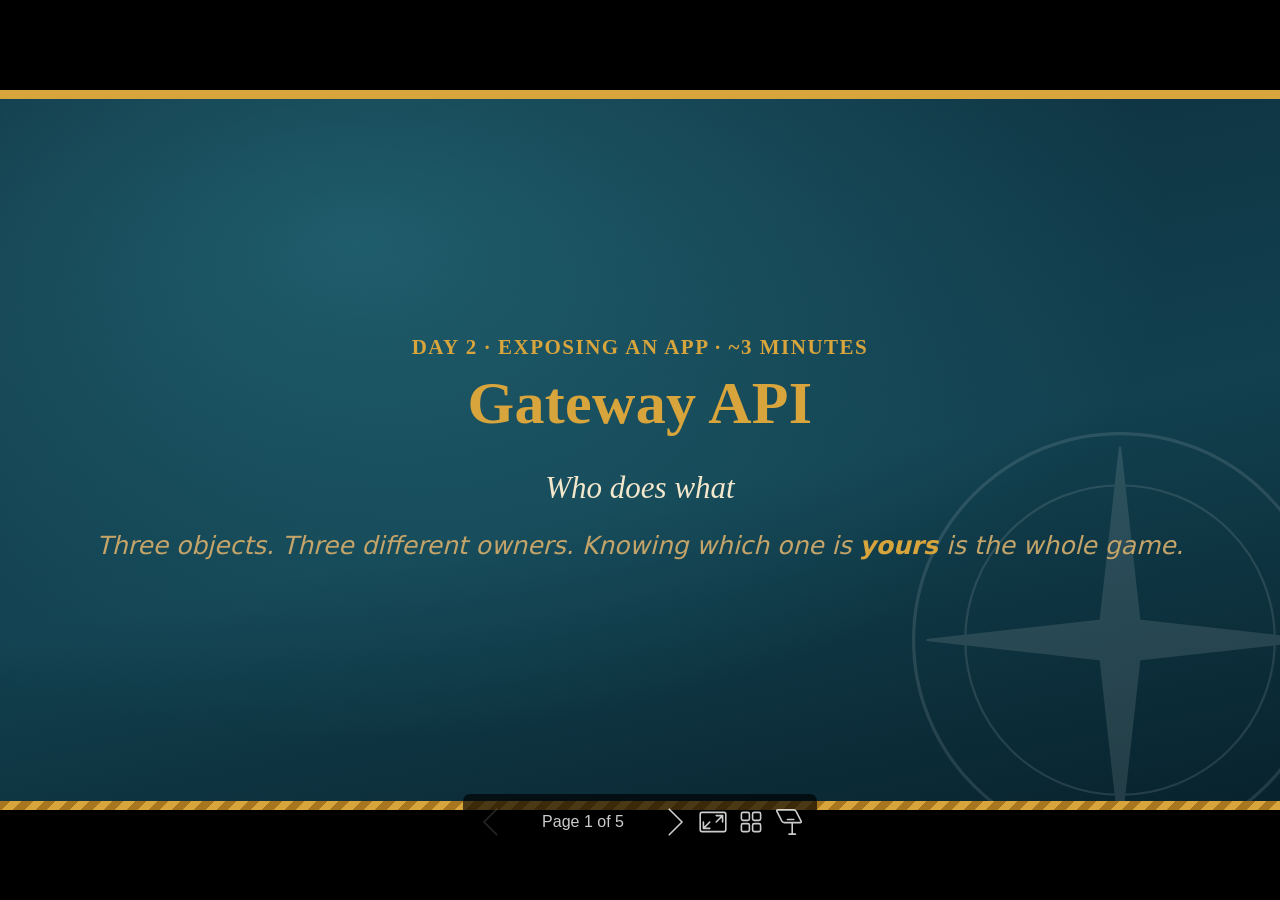
<file: docs/slides/day-02-gateway-api-personas.html>
<!DOCTYPE html><html lang="en-US"><head><title>Gateway API</title><meta property="og:title" content="Gateway API"><meta charset="UTF-8"><meta name="viewport" content="width=device-width,height=device-height,initial-scale=1.0"><meta name="apple-mobile-web-app-capable" content="yes"><meta http-equiv="X-UA-Compatible" content="ie=edge"><meta property="og:type" content="website"><meta name="twitter:card" content="summary"><style>@media screen{body[data-bespoke-view=""] .bespoke-marp-parent>.bespoke-marp-osc>button,body[data-bespoke-view=next] .bespoke-marp-parent>.bespoke-marp-osc>button,body[data-bespoke-view=overview] button.bespoke-marp-overview-close,body[data-bespoke-view=presenter] .bespoke-marp-presenter-container .bespoke-marp-presenter-info-container .bespoke-marp-presenter-info-page-area .bespoke-marp-presenter-info-page,body[data-bespoke-view=presenter] .bespoke-marp-presenter-container .bespoke-marp-presenter-info-container button,body[data-bespoke-view=presenter] .bespoke-marp-presenter-container .bespoke-marp-presenter-note-container button{appearance:none;background-color:initial;border:0;color:inherit;cursor:pointer;font-size:inherit;opacity:.8;outline:none;padding:0;transition:opacity .2s linear;-webkit-tap-highlight-color:transparent}body[data-bespoke-view=""] .bespoke-marp-parent>.bespoke-marp-osc>button:disabled,body[data-bespoke-view=next] .bespoke-marp-parent>.bespoke-marp-osc>button:disabled,body[data-bespoke-view=overview] button.bespoke-marp-overview-close:disabled,body[data-bespoke-view=presenter] .bespoke-marp-presenter-container .bespoke-marp-presenter-info-container .bespoke-marp-presenter-info-page-area .bespoke-marp-presenter-info-page:disabled,body[data-bespoke-view=presenter] .bespoke-marp-presenter-container .bespoke-marp-presenter-info-container button:disabled,body[data-bespoke-view=presenter] .bespoke-marp-presenter-container .bespoke-marp-presenter-note-container button:disabled{cursor:not-allowed;opacity:.15!important}body[data-bespoke-view=""] .bespoke-marp-parent>.bespoke-marp-osc>button:hover,body[data-bespoke-view=next] .bespoke-marp-parent>.bespoke-marp-osc>button:hover,body[data-bespoke-view=overview] button.bespoke-marp-overview-close:hover,body[data-bespoke-view=presenter] .bespoke-marp-presenter-container .bespoke-marp-presenter-info-container .bespoke-marp-presenter-info-page-area .bespoke-marp-presenter-info-page:hover,body[data-bespoke-view=presenter] .bespoke-marp-presenter-container .bespoke-marp-presenter-info-container button:hover,body[data-bespoke-view=presenter] .bespoke-marp-presenter-container .bespoke-marp-presenter-note-container button:hover{opacity:1}body[data-bespoke-view=""] .bespoke-marp-parent>.bespoke-marp-osc>button:hover:active,body[data-bespoke-view=next] .bespoke-marp-parent>.bespoke-marp-osc>button:hover:active,body[data-bespoke-view=overview] button.bespoke-marp-overview-close:hover:active,body[data-bespoke-view=presenter] .bespoke-marp-presenter-container .bespoke-marp-presenter-info-container .bespoke-marp-presenter-info-page-area .bespoke-marp-presenter-info-page:hover:active,body[data-bespoke-view=presenter] .bespoke-marp-presenter-container .bespoke-marp-presenter-info-container button:hover:active,body[data-bespoke-view=presenter] .bespoke-marp-presenter-container .bespoke-marp-presenter-note-container button:hover:active{opacity:.6}body[data-bespoke-view=""] .bespoke-marp-parent>.bespoke-marp-osc>button:hover:not(:disabled),body[data-bespoke-view=next] .bespoke-marp-parent>.bespoke-marp-osc>button:hover:not(:disabled),body[data-bespoke-view=overview] button.bespoke-marp-overview-close:hover:not(:disabled),body[data-bespoke-view=presenter] .bespoke-marp-presenter-container .bespoke-marp-presenter-info-container .bespoke-marp-presenter-info-page-area .bespoke-marp-presenter-info-page:hover:not(:disabled),body[data-bespoke-view=presenter] .bespoke-marp-presenter-container .bespoke-marp-presenter-info-container button:hover:not(:disabled),body[data-bespoke-view=presenter] .bespoke-marp-presenter-container .bespoke-marp-presenter-note-container button:hover:not(:disabled){transition:none}body[data-bespoke-view=""] .bespoke-marp-parent>.bespoke-marp-osc>button[data-bespoke-marp-osc=prev],body[data-bespoke-view=next] .bespoke-marp-parent>.bespoke-marp-osc>button[data-bespoke-marp-osc=prev],body[data-bespoke-view=presenter] .bespoke-marp-presenter-container .bespoke-marp-presenter-info-container button.bespoke-marp-presenter-info-page-prev{background:#0000 url("[data-uri]") no-repeat 50%;background-size:contain;overflow:hidden;text-indent:100%;white-space:nowrap}body[data-bespoke-view=""] .bespoke-marp-parent>.bespoke-marp-osc>button[data-bespoke-marp-osc=next],body[data-bespoke-view=next] .bespoke-marp-parent>.bespoke-marp-osc>button[data-bespoke-marp-osc=next],body[data-bespoke-view=presenter] .bespoke-marp-presenter-container .bespoke-marp-presenter-info-container button.bespoke-marp-presenter-info-page-next{background:#0000 url("[data-uri]") no-repeat 50%;background-size:contain;overflow:hidden;text-indent:100%;white-space:nowrap}body[data-bespoke-view=""] .bespoke-marp-parent>.bespoke-marp-osc>button[data-bespoke-marp-osc=fullscreen],body[data-bespoke-view=next] .bespoke-marp-parent>.bespoke-marp-osc>button[data-bespoke-marp-osc=fullscreen]{background:#0000 url("[data-uri]") no-repeat 50%;background-size:contain;overflow:hidden;text-indent:100%;white-space:nowrap}body[data-bespoke-view=""] .bespoke-marp-parent>.bespoke-marp-osc>button.exit[data-bespoke-marp-osc=fullscreen],body[data-bespoke-view=next] .bespoke-marp-parent>.bespoke-marp-osc>button.exit[data-bespoke-marp-osc=fullscreen]{background-image:url("[data-uri]")}body[data-bespoke-view=""] .bespoke-marp-parent>.bespoke-marp-osc>button[data-bespoke-marp-osc=presenter],body[data-bespoke-view=next] .bespoke-marp-parent>.bespoke-marp-osc>button[data-bespoke-marp-osc=presenter]{background:#0000 url("[data-uri]") no-repeat 50%;background-size:contain;overflow:hidden;text-indent:100%;white-space:nowrap}body[data-bespoke-view=overview] button.bespoke-marp-overview-close,body[data-bespoke-view=presenter] .bespoke-marp-presenter-container .bespoke-marp-presenter-note-container button.bespoke-marp-presenter-note-bigger{background:#0000 url("[data-uri]") no-repeat 50%;background-size:contain;overflow:hidden;text-indent:100%;white-space:nowrap}body[data-bespoke-view=presenter] .bespoke-marp-presenter-container .bespoke-marp-presenter-note-container button.bespoke-marp-presenter-note-smaller{background:#0000 url("[data-uri]") no-repeat 50%;background-size:contain;overflow:hidden;text-indent:100%;white-space:nowrap}body[data-bespoke-view=""] .bespoke-marp-parent>.bespoke-marp-osc>button[data-bespoke-marp-osc=overview],body[data-bespoke-view=next] .bespoke-marp-parent>.bespoke-marp-osc>button[data-bespoke-marp-osc=overview]{background:#0000 url("[data-uri]") no-repeat 50%;background-size:contain;overflow:hidden;text-indent:100%;white-space:nowrap}}@keyframes __bespoke_marp_transition_reduced_outgoing__{0%{opacity:1}to{opacity:0}}@keyframes __bespoke_marp_transition_reduced_incoming__{0%{mix-blend-mode:plus-lighter;opacity:0}to{mix-blend-mode:plus-lighter;opacity:1}}.bespoke-marp-note,.bespoke-marp-osc,.bespoke-progress-parent{display:none;transition:none}@media screen{::view-transition-group(*){animation-duration:var(--marp-bespoke-transition-animation-duration,.5s);animation-timing-function:ease}::view-transition-new(*),::view-transition-old(*){animation-delay:0s;animation-direction:var(--marp-bespoke-transition-animation-direction,normal);animation-duration:var(--marp-bespoke-transition-animation-duration,.5s);animation-fill-mode:both;animation-name:var(--marp-bespoke-transition-animation-name,var(--marp-bespoke-transition-animation-name-fallback,__bespoke_marp_transition_no_animation__));mix-blend-mode:normal}::view-transition-old(*){--marp-bespoke-transition-animation-name-fallback:__bespoke_marp_transition_reduced_outgoing__;animation-timing-function:ease}::view-transition-new(*){--marp-bespoke-transition-animation-name-fallback:__bespoke_marp_transition_reduced_incoming__;animation-timing-function:ease}::view-transition-new(root),::view-transition-old(root){animation-timing-function:linear}::view-transition-new(__bespoke_marp_transition_osc__),::view-transition-old(__bespoke_marp_transition_osc__){animation-duration:0s!important;animation-name:__bespoke_marp_transition_osc__!important}::view-transition-new(__bespoke_marp_transition_osc__){opacity:0!important}.bespoke-marp-transition-warming-up::view-transition-group(*),.bespoke-marp-transition-warming-up::view-transition-new(*),.bespoke-marp-transition-warming-up::view-transition-old(*){animation-play-state:paused!important}body,html{height:100%;margin:0}body{background:#000;overflow:hidden}svg.bespoke-marp-slide{content-visibility:hidden;interactivity:inert;opacity:0;pointer-events:none;z-index:-1}svg.bespoke-marp-slide:not(.bespoke-marp-active) *{view-transition-name:none!important}svg.bespoke-marp-slide.bespoke-marp-active{content-visibility:visible;interactivity:auto;opacity:1;pointer-events:auto;z-index:0}svg.bespoke-marp-slide.bespoke-marp-active.bespoke-marp-active-ready *{animation-name:__bespoke_marp__!important}@supports not (content-visibility:hidden){svg.bespoke-marp-slide[data-bespoke-marp-load=hideable]{display:none}svg.bespoke-marp-slide[data-bespoke-marp-load=hideable].bespoke-marp-active{display:block}}}@media screen and (prefers-reduced-motion:reduce){svg.bespoke-marp-slide *{view-transition-name:none!important}}@media screen{[data-bespoke-marp-fragment=inactive]{visibility:hidden}body[data-bespoke-view=""] .bespoke-marp-parent,body[data-bespoke-view=next] .bespoke-marp-parent{inset:0;position:absolute}body[data-bespoke-view=""] .bespoke-marp-parent>.bespoke-marp-osc,body[data-bespoke-view=next] .bespoke-marp-parent>.bespoke-marp-osc{background:#000000a6;border-radius:7px;bottom:50px;color:#fff;contain:paint;display:block;font-family:Helvetica,Arial,sans-serif;font-size:16px;left:50%;line-height:0;opacity:1;padding:12px;position:absolute;touch-action:manipulation;transform:translateX(-50%);transition:opacity .2s linear;-webkit-user-select:none;user-select:none;view-transition-name:__bespoke_marp_transition_osc__;white-space:nowrap;will-change:transform;z-index:1}body[data-bespoke-view=""] .bespoke-marp-parent>.bespoke-marp-osc>:where(*),body[data-bespoke-view=next] .bespoke-marp-parent>.bespoke-marp-osc>:where(*){margin-left:6px}body[data-bespoke-view=""] .bespoke-marp-parent>.bespoke-marp-osc>:where(*):where(:first-child),body[data-bespoke-view=next] .bespoke-marp-parent>.bespoke-marp-osc>:where(*):where(:first-child){margin-left:0}body[data-bespoke-view=""] .bespoke-marp-parent>.bespoke-marp-osc>span,body[data-bespoke-view=next] .bespoke-marp-parent>.bespoke-marp-osc>span{opacity:.8}body[data-bespoke-view=""] .bespoke-marp-parent>.bespoke-marp-osc>span[data-bespoke-marp-osc=page],body[data-bespoke-view=next] .bespoke-marp-parent>.bespoke-marp-osc>span[data-bespoke-marp-osc=page]{display:inline-block;min-width:140px;text-align:center}body[data-bespoke-view=""] .bespoke-marp-parent>.bespoke-marp-osc>button[data-bespoke-marp-osc=fullscreen],body[data-bespoke-view=""] .bespoke-marp-parent>.bespoke-marp-osc>button[data-bespoke-marp-osc=next],body[data-bespoke-view=""] .bespoke-marp-parent>.bespoke-marp-osc>button[data-bespoke-marp-osc=overview],body[data-bespoke-view=""] .bespoke-marp-parent>.bespoke-marp-osc>button[data-bespoke-marp-osc=presenter],body[data-bespoke-view=""] .bespoke-marp-parent>.bespoke-marp-osc>button[data-bespoke-marp-osc=prev],body[data-bespoke-view=next] .bespoke-marp-parent>.bespoke-marp-osc>button[data-bespoke-marp-osc=fullscreen],body[data-bespoke-view=next] .bespoke-marp-parent>.bespoke-marp-osc>button[data-bespoke-marp-osc=next],body[data-bespoke-view=next] .bespoke-marp-parent>.bespoke-marp-osc>button[data-bespoke-marp-osc=overview],body[data-bespoke-view=next] .bespoke-marp-parent>.bespoke-marp-osc>button[data-bespoke-marp-osc=presenter],body[data-bespoke-view=next] .bespoke-marp-parent>.bespoke-marp-osc>button[data-bespoke-marp-osc=prev]{height:32px;line-height:32px;width:32px}body[data-bespoke-view=""] .bespoke-marp-parent.bespoke-marp-inactive,body[data-bespoke-view=next] .bespoke-marp-parent.bespoke-marp-inactive{cursor:none}body[data-bespoke-view=""] .bespoke-marp-parent.bespoke-marp-inactive>.bespoke-marp-osc,body[data-bespoke-view=next] .bespoke-marp-parent.bespoke-marp-inactive>.bespoke-marp-osc{opacity:0;pointer-events:none}body[data-bespoke-view=""] svg.bespoke-marp-slide,body[data-bespoke-view=next] svg.bespoke-marp-slide{height:100%;left:0;position:absolute;top:0;width:100%}body[data-bespoke-view=""] .bespoke-progress-parent{background:#222;display:flex;height:5px;width:100%}body[data-bespoke-view=""] .bespoke-progress-parent+:where(.bespoke-marp-parent){top:5px}body[data-bespoke-view=""] .bespoke-progress-parent .bespoke-progress-bar{background:#0288d1;flex:0 0 0;transition:flex-basis .2s cubic-bezier(0,1,1,1)}body[data-bespoke-view=next]{background:#0000}body[data-bespoke-view=presenter]{background:#161616}body[data-bespoke-view=presenter] .bespoke-marp-presenter-container{display:grid;font-family:Helvetica,Arial,sans-serif;grid-template:"current dragbar next" minmax(140px,1fr) "current dragbar note" 2fr "info    dragbar note" 3em;grid-template-columns:minmax(3px,var(--bespoke-marp-presenter-split-ratio,66%)) 0 minmax(3px,1fr);height:100%;left:0;position:absolute;top:0;width:100%}body[data-bespoke-view=presenter] .bespoke-marp-presenter-container :where(.bespoke-marp-parent){grid-area:current;overflow:hidden;position:relative}body[data-bespoke-view=presenter] .bespoke-marp-presenter-container :where(.bespoke-marp-parent) :where(svg.bespoke-marp-slide){height:calc(100% - 40px);left:20px;pointer-events:none;position:absolute;top:20px;-webkit-user-select:none;user-select:none;width:calc(100% - 40px)}body[data-bespoke-view=presenter] .bespoke-marp-presenter-container :where(.bespoke-marp-parent) :where(svg.bespoke-marp-slide).bespoke-marp-active{filter:drop-shadow(0 3px 10px rgba(0,0,0,.5))}body[data-bespoke-view=presenter] .bespoke-marp-presenter-container .bespoke-marp-presenter-dragbar-container{background:#0288d1;cursor:col-resize;grid-area:dragbar;margin-left:-3px;opacity:0;position:relative;transition:opacity .4s linear .1s;width:6px;z-index:10}body[data-bespoke-view=presenter] .bespoke-marp-presenter-container .bespoke-marp-presenter-dragbar-container:hover{opacity:1}body[data-bespoke-view=presenter] .bespoke-marp-presenter-container .bespoke-marp-presenter-dragbar-container.active{opacity:1;transition-delay:0s}body[data-bespoke-view=presenter] .bespoke-marp-presenter-container .bespoke-marp-presenter-next-container{background:#222;cursor:pointer;display:none;grid-area:next;overflow:hidden;position:relative}body[data-bespoke-view=presenter] .bespoke-marp-presenter-container .bespoke-marp-presenter-next-container.active{display:block}body[data-bespoke-view=presenter] .bespoke-marp-presenter-container .bespoke-marp-presenter-next-container iframe.bespoke-marp-presenter-next{background:#0000;border:0;display:block;filter:drop-shadow(0 3px 10px rgba(0,0,0,.5));height:calc(100% - 40px);left:20px;pointer-events:none;position:absolute;interactivity:inert;top:20px;-webkit-user-select:none;user-select:none;width:calc(100% - 40px)}body[data-bespoke-view=presenter] .bespoke-marp-presenter-container .bespoke-marp-presenter-note-container{background:#222;color:#eee;grid-area:note;position:relative;z-index:1}body[data-bespoke-view=presenter] .bespoke-marp-presenter-container .bespoke-marp-presenter-note-container button{height:1.5em;line-height:1.5em;width:1.5em}body[data-bespoke-view=presenter] .bespoke-marp-presenter-container .bespoke-marp-presenter-note-container .bespoke-marp-presenter-note-wrapper{display:block;inset:0;position:absolute}body[data-bespoke-view=presenter] .bespoke-marp-presenter-container .bespoke-marp-presenter-note-container .bespoke-marp-presenter-note-buttons{background:#000000a6;border-radius:4px;bottom:0;display:flex;gap:4px;margin:12px;opacity:0;padding:6px;pointer-events:none;position:absolute;right:0;transition:opacity .2s linear}body[data-bespoke-view=presenter] .bespoke-marp-presenter-container .bespoke-marp-presenter-note-container .bespoke-marp-presenter-note-buttons:focus-within,body[data-bespoke-view=presenter] .bespoke-marp-presenter-container .bespoke-marp-presenter-note-container .bespoke-marp-presenter-note-wrapper:focus-within+.bespoke-marp-presenter-note-buttons,body[data-bespoke-view=presenter] .bespoke-marp-presenter-container .bespoke-marp-presenter-note-container:hover .bespoke-marp-presenter-note-buttons{opacity:1;pointer-events:auto}body[data-bespoke-view=presenter] .bespoke-marp-presenter-container .bespoke-marp-presenter-note-container .bespoke-marp-note{box-sizing:border-box;font-size:calc(1.1em*var(--bespoke-marp-note-font-scale, 1));height:calc(100% - 40px);margin:20px;overflow:auto;padding-right:3px;white-space:pre-wrap;width:calc(100% - 40px);word-wrap:break-word;scrollbar-color:#eeeeee80 #0000;scrollbar-width:thin}body[data-bespoke-view=presenter] .bespoke-marp-presenter-container .bespoke-marp-presenter-note-container .bespoke-marp-note::-webkit-scrollbar{width:6px}body[data-bespoke-view=presenter] .bespoke-marp-presenter-container .bespoke-marp-presenter-note-container .bespoke-marp-note::-webkit-scrollbar-track{background:#0000}body[data-bespoke-view=presenter] .bespoke-marp-presenter-container .bespoke-marp-presenter-note-container .bespoke-marp-note::-webkit-scrollbar-thumb{background:#eeeeee80;border-radius:6px}body[data-bespoke-view=presenter] .bespoke-marp-presenter-container .bespoke-marp-presenter-note-container .bespoke-marp-note:empty{pointer-events:none}body[data-bespoke-view=presenter] .bespoke-marp-presenter-container .bespoke-marp-presenter-note-container .bespoke-marp-note.active{display:block}body[data-bespoke-view=presenter] .bespoke-marp-presenter-container .bespoke-marp-presenter-note-container .bespoke-marp-note p:first-child{margin-top:0}body[data-bespoke-view=presenter] .bespoke-marp-presenter-container .bespoke-marp-presenter-note-container .bespoke-marp-note p:last-child{margin-bottom:0}body[data-bespoke-view=presenter] .bespoke-marp-presenter-container .bespoke-marp-presenter-info-container{align-items:center;box-sizing:border-box;color:#eee;display:flex;flex-wrap:nowrap;grid-area:info;justify-content:center;overflow:hidden;padding:0 10px}body[data-bespoke-view=presenter] .bespoke-marp-presenter-container .bespoke-marp-presenter-info-container .bespoke-marp-presenter-info-page-area,body[data-bespoke-view=presenter] .bespoke-marp-presenter-container .bespoke-marp-presenter-info-container .bespoke-marp-presenter-info-time,body[data-bespoke-view=presenter] .bespoke-marp-presenter-container .bespoke-marp-presenter-info-container .bespoke-marp-presenter-info-timer{box-sizing:border-box;display:block;padding:0 10px;white-space:nowrap;width:100%}body[data-bespoke-view=presenter] .bespoke-marp-presenter-container .bespoke-marp-presenter-info-container button{height:1.5em;line-height:1.5em;width:1.5em}body[data-bespoke-view=presenter] .bespoke-marp-presenter-container .bespoke-marp-presenter-info-container .bespoke-marp-presenter-info-page-area{order:2;text-align:center}body[data-bespoke-view=presenter] .bespoke-marp-presenter-container .bespoke-marp-presenter-info-container .bespoke-marp-presenter-info-page-area .bespoke-marp-presenter-info-page{display:inline-block;min-width:120px;text-align:center}body[data-bespoke-view=presenter] .bespoke-marp-presenter-container .bespoke-marp-presenter-info-container .bespoke-marp-presenter-info-time{color:#999;order:1;text-align:left}body[data-bespoke-view=presenter] .bespoke-marp-presenter-container .bespoke-marp-presenter-info-container .bespoke-marp-presenter-info-timer{color:#999;order:3;text-align:right}body[data-bespoke-view=presenter] .bespoke-marp-presenter-container .bespoke-marp-presenter-info-container .bespoke-marp-presenter-info-timer:hover{cursor:pointer}body[data-bespoke-view=overview]{background:#161616;overflow:auto}body[data-bespoke-view=overview] [data-bespoke-marp-fragment=inactive]{visibility:visible}body[data-bespoke-view=overview] .bespoke-marp-overview-header{backdrop-filter:blur(4px);background:#222222d9;box-shadow:0 3px 10px #00000080;box-sizing:border-box;display:flex;height:48px;inset:0 0 auto;justify-content:flex-end;padding:10px;position:fixed;z-index:1}body[data-bespoke-view=overview] button.bespoke-marp-overview-close{height:28px;line-height:28px;transform:rotate(45deg);width:28px}body[data-bespoke-view=overview] .bespoke-marp-parent{display:grid;gap:40px;grid-template-columns:repeat(auto-fit,minmax(0,240px));justify-content:space-around;padding:30px}body[data-bespoke-view=overview] .bespoke-marp-parent svg.bespoke-marp-slide{--bov-selected:#0000;--bov-focus:#161616;--bov-focus-outline:#0000;background-image:conic-gradient(#161616 0 0),conic-gradient(var(--bov-focus) 0 0),conic-gradient(var(--bov-focus-outline) 0 0),conic-gradient(var(--bov-selected) 0 0);background-position:5px 5px,3px 3px,2px 2px,0 0;background-repeat:no-repeat;background-size:calc(100% - 10px) calc(100% - 10px),calc(100% - 6px) calc(100% - 6px),calc(100% - 4px) calc(100% - 4px),100% 100%;content-visibility:visible;cursor:pointer;filter:drop-shadow(0 3px 10px rgba(0,0,0,.5));margin:-6px;padding:6px;interactivity:auto;opacity:1;outline:0;pointer-events:auto;scroll-margin-block:30px;width:100%;z-index:0}body[data-bespoke-view=overview] .bespoke-marp-parent svg.bespoke-marp-slide *,body[data-bespoke-view=overview] .bespoke-marp-parent svg.bespoke-marp-slide.bespoke-marp-active *{pointer-events:none;interactivity:inert}body[data-bespoke-view=overview] .bespoke-marp-parent svg.bespoke-marp-slide:active,body[data-bespoke-view=overview] .bespoke-marp-parent svg.bespoke-marp-slide:focus-visible,body[data-bespoke-view=overview] .bespoke-marp-parent svg.bespoke-marp-slide:hover{--bov-focus-outline:#161616}body[data-bespoke-view=overview] .bespoke-marp-parent svg.bespoke-marp-slide:focus-visible,body[data-bespoke-view=overview] .bespoke-marp-parent svg.bespoke-marp-slide:hover{--bov-focus:#999}body[data-bespoke-view=overview] .bespoke-marp-parent svg.bespoke-marp-slide:active{--bov-focus:#eee}body[data-bespoke-view=overview] .bespoke-marp-parent svg.bespoke-marp-slide.bespoke-marp-active{--bov-selected:#0288d1}body[data-bespoke-view=overview]:has(.bespoke-marp-overview-header) .bespoke-marp-parent{padding-top:78px}body[data-bespoke-view=overview]:has(.bespoke-marp-overview-header) .bespoke-marp-parent svg.bespoke-marp-slide{scroll-margin-top:78px}.bespoke-marp-overview{background:#000000a6;inset:0;opacity:0;pointer-events:none;position:fixed;transition:opacity .1s ease;z-index:10}.bespoke-marp-overview iframe{background:#222;border:0;display:block;height:100%;left:0;position:absolute;top:0;width:100%}.bespoke-marp-overview[data-open="1"]{opacity:1;pointer-events:auto}}@media print{.bespoke-marp-overview,.bespoke-marp-presenter-info-container,.bespoke-marp-presenter-next-container,.bespoke-marp-presenter-note-container{display:none}}</style><style>div#\:\$p > svg > foreignObject > section{width:1280px;height:720px;box-sizing:border-box;overflow:hidden;position:relative;scroll-snap-align:center center;-webkit-text-size-adjust:100%;text-size-adjust:100%}div#\:\$p > svg > foreignObject > section::after{bottom:0;content:attr(data-marpit-pagination);padding:inherit;pointer-events:none;position:absolute;right:0}div#\:\$p > svg > foreignObject > section:not([data-marpit-pagination])::after{display:none}div#\:\$p > svg > foreignObject > section :is(h1, marp-h1){font-size:2em;margin-block:0.67em}div#\:\$p > svg > foreignObject > section video::-webkit-media-controls{will-change:transform}@page {size:1280px 720px;margin:0}@media print{html, body{background-color:#fff;margin:0;page-break-inside:avoid;break-inside:avoid-page}div#\:\$p > svg > foreignObject > section{page-break-before:always;break-before:page}div#\:\$p > svg > foreignObject > section, div#\:\$p > svg > foreignObject > section *{-webkit-print-color-adjust:exact!important;animation-delay:0s!important;animation-duration:0s!important;color-adjust:exact!important;print-color-adjust:exact!important;transition:none!important}div#\:\$p > svg[data-marpit-svg]{display:block;height:100vh;width:100vw}}div#\:\$p > svg > foreignObject > section{--fgColor-danger:light-dark(#d1242f, #f85149);--bgColor-attention-muted:light-dark(#fff8c5, #bb800926);--bgColor-muted:light-dark(#f6f8fa, #151b23);--bgColor-neutral-muted:light-dark(#818b981f, #656c7633);--borderColor-accent-emphasis:light-dark(#0969da, #1f6feb);--borderColor-attention-emphasis:light-dark(#9a6700, #9e6a03);--borderColor-danger-emphasis:light-dark(#cf222e, #da3633);--borderColor-default:light-dark(#d1d9e0, #3d444d);--borderColor-done-emphasis:light-dark(#8250df, #8957e5);--borderColor-success-emphasis:light-dark(#1a7f37, #238636);--color-prettylights-syntax-brackethighlighter-angle:light-dark(#59636e, #9198a1);--color-prettylights-syntax-brackethighlighter-unmatched:light-dark(#82071e, #f85149);--color-prettylights-syntax-carriage-return-bg:light-dark(#cf222e, #b62324);--color-prettylights-syntax-carriage-return-text:light-dark(#f6f8fa, #f0f6fc);--color-prettylights-syntax-comment:light-dark(#59636e, #9198a1);--color-prettylights-syntax-constant:light-dark(#0550ae, #79c0ff);--color-prettylights-syntax-constant-other-reference-link:light-dark(#0a3069, #a5d6ff);--color-prettylights-syntax-entity:light-dark(#6639ba, #d2a8ff);--color-prettylights-syntax-entity-tag:light-dark(#0550ae, #7ee787);--color-prettylights-syntax-invalid-illegal-text:light-dark(var(--fgColor-danger), var(--fgColor-danger));--color-prettylights-syntax-keyword:light-dark(#cf222e, #ff7b72);--color-prettylights-syntax-markup-changed-bg:light-dark(#ffd8b5, #5a1e02);--color-prettylights-syntax-markup-changed-text:light-dark(#953800, #ffdfb6);--color-prettylights-syntax-markup-deleted-bg:light-dark(#ffebe9, #67060c);--color-prettylights-syntax-markup-deleted-text:light-dark(#82071e, #ffdcd7);--color-prettylights-syntax-markup-heading:light-dark(#0550ae, #1f6feb);--color-prettylights-syntax-markup-ignored-bg:light-dark(#0550ae, #1158c7);--color-prettylights-syntax-markup-ignored-text:light-dark(#d1d9e0, #f0f6fc);--color-prettylights-syntax-markup-inserted-bg:light-dark(#dafbe1, #033a16);--color-prettylights-syntax-markup-inserted-text:light-dark(#116329, #aff5b4);--color-prettylights-syntax-markup-list:light-dark(#3b2300, #f2cc60);--color-prettylights-syntax-meta-diff-range:light-dark(#8250df, #d2a8ff);--color-prettylights-syntax-string:light-dark(#0a3069, #a5d6ff);--color-prettylights-syntax-string-regexp:light-dark(#116329, #7ee787);--color-prettylights-syntax-sublimelinter-gutter-mark:light-dark(#818b98, #3d444d);--color-prettylights-syntax-variable:light-dark(#953800, #ffa657);--fgColor-accent:light-dark(#0969da, #4493f8);--fgColor-attention:light-dark(#9a6700, #d29922);--fgColor-done:light-dark(#8250df, #ab7df8);--fgColor-muted:light-dark(#59636e, #9198a1);--fgColor-success:light-dark(#1a7f37, #3fb950);--bgColor-default:light-dark(#fff, #0d1117);--borderColor-muted:light-dark(#d1d9e0b3, #3d444db3);--color-prettylights-syntax-invalid-illegal-bg:light-dark(var(--bgColor-danger-muted), var(--bgColor-danger-muted));--color-prettylights-syntax-markup-bold:light-dark(#1f2328, #f0f6fc);--color-prettylights-syntax-markup-italic:light-dark(#1f2328, #f0f6fc);--color-prettylights-syntax-storage-modifier-import:light-dark(#1f2328, #f0f6fc);--fgColor-default:light-dark(#1f2328, #f0f6fc);--focus-outlineColor:light-dark(var(--borderColor-accent-emphasis), var(--borderColor-accent-emphasis));--borderColor-neutral-muted:light-dark(var(--borderColor-muted), var(--borderColor-muted));--base-size-16:calc(var(--marpit-root-font-size, 1rem) * 1);--base-size-24:calc(var(--marpit-root-font-size, 1rem) * 1.5);--base-size-4:calc(var(--marpit-root-font-size, 1rem) * 0.25);--base-size-40:calc(var(--marpit-root-font-size, 1rem) * 2.5);--base-size-8:calc(var(--marpit-root-font-size, 1rem) * 0.5);--base-text-weight-medium:500;--base-text-weight-normal:400;--base-text-weight-semibold:600;--fontStack-monospace:ui-monospace, SFMono-Regular, SF Mono, Menlo, Consolas, Liberation Mono, monospace;--fontStack-sansSerif:-apple-system, BlinkMacSystemFont, "Segoe UI", "Noto Sans", Helvetica, Arial, sans-serif, "Apple Color Emoji", "Segoe UI Emoji";}/*!
 * Marp default theme.
 *
 * @theme default
 * @author Yuki Hattori
 *
 * @auto-scaling true
 * @size 16:9 1280px 720px
 * @size 4:3 960px 720px
 */div#\:\$p > svg > foreignObject > section [data-theme=light],div#\:\$p > svg > foreignObject > section{color-scheme:light}div#\:\$p > svg > foreignObject > section [data-theme=dark],div#\:\$p > svg > foreignObject > section:where(.invert){color-scheme:dark}div#\:\$p > svg > foreignObject > section{-ms-text-size-adjust:100%;-webkit-text-size-adjust:100%;background-color:var(--bgColor-default);color:var(--fgColor-default);font-family:var(--fontStack-sansSerif, -apple-system, BlinkMacSystemFont, "Segoe UI", "Noto Sans", Helvetica, Arial, sans-serif, "Apple Color Emoji", "Segoe UI Emoji");font-size:16px;font-weight:var(--base-text-weight-normal, 400);line-height:1.5;margin:0;word-wrap:break-word}div#\:\$p > svg > foreignObject > section{--marpit-root-font-size:16px}div#\:\$p > svg > foreignObject > section a{text-decoration:underline;text-underline-offset:calc(var(--marpit-root-font-size, 1rem) * .2)}div#\:\$p > svg > foreignObject > section :is(h1, marp-h1):hover .anchor .octicon-link:before,div#\:\$p > svg > foreignObject > section :is(h2, marp-h2):hover .anchor .octicon-link:before,div#\:\$p > svg > foreignObject > section :is(h3, marp-h3):hover .anchor .octicon-link:before,div#\:\$p > svg > foreignObject > section :is(h4, marp-h4):hover .anchor .octicon-link:before,div#\:\$p > svg > foreignObject > section :is(h5, marp-h5):hover .anchor .octicon-link:before,div#\:\$p > svg > foreignObject > section :is(h6, marp-h6):hover .anchor .octicon-link:before{background-color:currentColor;content:" ";display:inline-block;height:16px;-webkit-mask-image:url('data:image/svg+xml;charset=utf-8,<svg xmlns="http://www.w3.org/2000/svg" aria-hidden="true" viewBox="0 0 16 16"><path fill-rule="evenodd" d="M7.775 3.275a.75.75 0 0 0 1.06 1.06l1.25-1.25a2 2 0 1 1 2.83 2.83l-2.5 2.5a2 2 0 0 1-2.83 0 .75.75 0 0 0-1.06 1.06 3.5 3.5 0 0 0 4.95 0l2.5-2.5a3.5 3.5 0 0 0-4.95-4.95zm-4.69 9.64a2 2 0 0 1 0-2.83l2.5-2.5a2 2 0 0 1 2.83 0 .75.75 0 0 0 1.06-1.06 3.5 3.5 0 0 0-4.95 0l-2.5 2.5a3.5 3.5 0 0 0 4.95 4.95l1.25-1.25a.75.75 0 0 0-1.06-1.06l-1.25 1.25a2 2 0 0 1-2.83 0"/></svg>');mask-image:url('data:image/svg+xml;charset=utf-8,<svg xmlns="http://www.w3.org/2000/svg" aria-hidden="true" viewBox="0 0 16 16"><path fill-rule="evenodd" d="M7.775 3.275a.75.75 0 0 0 1.06 1.06l1.25-1.25a2 2 0 1 1 2.83 2.83l-2.5 2.5a2 2 0 0 1-2.83 0 .75.75 0 0 0-1.06 1.06 3.5 3.5 0 0 0 4.95 0l2.5-2.5a3.5 3.5 0 0 0-4.95-4.95zm-4.69 9.64a2 2 0 0 1 0-2.83l2.5-2.5a2 2 0 0 1 2.83 0 .75.75 0 0 0 1.06-1.06 3.5 3.5 0 0 0-4.95 0l-2.5 2.5a3.5 3.5 0 0 0 4.95 4.95l1.25-1.25a.75.75 0 0 0-1.06-1.06l-1.25 1.25a2 2 0 0 1-2.83 0"/></svg>');width:16px}div#\:\$p > svg > foreignObject > section details,div#\:\$p > svg > foreignObject > section figcaption,div#\:\$p > svg > foreignObject > section figure{display:block}div#\:\$p > svg > foreignObject > section summary{display:list-item}div#\:\$p > svg > foreignObject > section [hidden]{display:none!important}div#\:\$p > svg > foreignObject > section a{background-color:transparent;color:var(--fgColor-accent);text-decoration:none}div#\:\$p > svg > foreignObject > section abbr[title]{border-bottom:none;-webkit-text-decoration:underline dotted;text-decoration:underline dotted}div#\:\$p > svg > foreignObject > section b,div#\:\$p > svg > foreignObject > section strong{font-weight:var(--base-text-weight-semibold, 600)}div#\:\$p > svg > foreignObject > section dfn{font-style:italic}div#\:\$p > svg > foreignObject > section :is(h1, marp-h1){border-bottom:1px solid var(--borderColor-muted);font-size:2em;font-weight:var(--base-text-weight-semibold, 600);margin:.67em 0;padding-bottom:.3em}div#\:\$p > svg > foreignObject > section mark{background-color:var(--bgColor-attention-muted);color:var(--fgColor-default)}div#\:\$p > svg > foreignObject > section small{font-size:90%}div#\:\$p > svg > foreignObject > section sub,div#\:\$p > svg > foreignObject > section sup{font-size:75%;line-height:0;position:relative;vertical-align:baseline}div#\:\$p > svg > foreignObject > section sub{bottom:-.25em}div#\:\$p > svg > foreignObject > section sup{top:-.5em}div#\:\$p > svg > foreignObject > section img{border-style:none;box-sizing:content-box;max-width:100%}div#\:\$p > svg > foreignObject > section code,div#\:\$p > svg > foreignObject > section kbd,div#\:\$p > svg > foreignObject > section :is(pre, marp-pre),div#\:\$p > svg > foreignObject > section samp{font-family:monospace;font-size:1em}div#\:\$p > svg > foreignObject > section figure{margin:1em var(--base-size-40)}div#\:\$p > svg > foreignObject > section hr{background:transparent;background-color:var(--borderColor-default);border:0;box-sizing:content-box;height:.25em;margin:var(--base-size-24) 0;overflow:hidden;padding:0}div#\:\$p > svg > foreignObject > section input{font:inherit;font-family:inherit;font-size:inherit;line-height:inherit;margin:0;overflow:visible}div#\:\$p > svg > foreignObject > section [type=button],div#\:\$p > svg > foreignObject > section [type=reset],div#\:\$p > svg > foreignObject > section [type=submit]{-webkit-appearance:button;-moz-appearance:button;appearance:button}div#\:\$p > svg > foreignObject > section [type=checkbox],div#\:\$p > svg > foreignObject > section [type=radio]{box-sizing:border-box;padding:0}div#\:\$p > svg > foreignObject > section [type=number]::-webkit-inner-spin-button,div#\:\$p > svg > foreignObject > section [type=number]::-webkit-outer-spin-button{height:auto}div#\:\$p > svg > foreignObject > section [type=search]::-webkit-search-cancel-button,div#\:\$p > svg > foreignObject > section [type=search]::-webkit-search-decoration{-webkit-appearance:none;appearance:none}div#\:\$p > svg > foreignObject > section ::-webkit-input-placeholder{color:inherit;opacity:.54}div#\:\$p > svg > foreignObject > section ::-webkit-file-upload-button{-webkit-appearance:button;appearance:button;font:inherit}div#\:\$p > svg > foreignObject > section a:hover{text-decoration:underline}div#\:\$p > svg > foreignObject > section ::-moz-placeholder{color:var(--fgColor-muted);opacity:1}div#\:\$p > svg > foreignObject > section ::placeholder{color:var(--fgColor-muted);opacity:1}div#\:\$p > svg > foreignObject > section hr:after,div#\:\$p > svg > foreignObject > section hr:before{content:"";display:table}div#\:\$p > svg > foreignObject > section hr:after{clear:both}div#\:\$p > svg > foreignObject > section table{border-collapse:collapse;border-spacing:0;display:block;font-variant:tabular-nums;max-width:100%;overflow:auto;width:-moz-max-content;width:max-content}div#\:\$p > svg > foreignObject > section td,div#\:\$p > svg > foreignObject > section th{padding:0}div#\:\$p > svg > foreignObject > section details summary{cursor:pointer}div#\:\$p > svg > foreignObject > section [role=button]:focus,div#\:\$p > svg > foreignObject > section a:focus,div#\:\$p > svg > foreignObject > section input[type=checkbox]:focus,div#\:\$p > svg > foreignObject > section input[type=radio]:focus{box-shadow:none;outline:2px solid var(--focus-outlineColor);outline-offset:-2px}div#\:\$p > svg > foreignObject > section [role=button]:focus:not(:focus-visible),div#\:\$p > svg > foreignObject > section a:focus:not(:focus-visible),div#\:\$p > svg > foreignObject > section input[type=checkbox]:focus:not(:focus-visible),div#\:\$p > svg > foreignObject > section input[type=radio]:focus:not(:focus-visible){outline:1px solid transparent}div#\:\$p > svg > foreignObject > section [role=button]:focus-visible,div#\:\$p > svg > foreignObject > section a:focus-visible,div#\:\$p > svg > foreignObject > section input[type=checkbox]:focus-visible,div#\:\$p > svg > foreignObject > section input[type=radio]:focus-visible{box-shadow:none;outline:2px solid var(--focus-outlineColor);outline-offset:-2px}div#\:\$p > svg > foreignObject > section a:not([class]):focus,div#\:\$p > svg > foreignObject > section a:not([class]):focus-visible,div#\:\$p > svg > foreignObject > section input[type=checkbox]:focus,div#\:\$p > svg > foreignObject > section input[type=checkbox]:focus-visible,div#\:\$p > svg > foreignObject > section input[type=radio]:focus,div#\:\$p > svg > foreignObject > section input[type=radio]:focus-visible{outline-offset:0}div#\:\$p > svg > foreignObject > section kbd{background-color:var(--bgColor-muted);border-bottom-color:var(--borderColor-neutral-muted);border:1px solid var(--borderColor-neutral-muted);border-radius:6px;box-shadow:inset 0 -1px 0 var(--borderColor-neutral-muted);color:var(--fgColor-default);display:inline-block;font:11px var(--fontStack-monospace, ui-monospace, SFMono-Regular, SF Mono, Menlo, Consolas, Liberation Mono, monospace);line-height:10px;padding:var(--base-size-4);vertical-align:middle}div#\:\$p > svg > foreignObject > section :is(h1, marp-h1),div#\:\$p > svg > foreignObject > section :is(h2, marp-h2),div#\:\$p > svg > foreignObject > section :is(h3, marp-h3),div#\:\$p > svg > foreignObject > section :is(h4, marp-h4),div#\:\$p > svg > foreignObject > section :is(h5, marp-h5),div#\:\$p > svg > foreignObject > section :is(h6, marp-h6){font-weight:var(--base-text-weight-semibold, 600);line-height:1.25;margin-bottom:var(--base-size-16);margin-top:var(--base-size-24)}div#\:\$p > svg > foreignObject > section :is(h2, marp-h2){border-bottom:1px solid var(--borderColor-muted);font-size:1.5em;padding-bottom:.3em}div#\:\$p > svg > foreignObject > section :is(h2, marp-h2),div#\:\$p > svg > foreignObject > section :is(h3, marp-h3){font-weight:var(--base-text-weight-semibold, 600)}div#\:\$p > svg > foreignObject > section :is(h3, marp-h3){font-size:1.25em}div#\:\$p > svg > foreignObject > section :is(h4, marp-h4){font-size:1em}div#\:\$p > svg > foreignObject > section :is(h4, marp-h4),div#\:\$p > svg > foreignObject > section :is(h5, marp-h5){font-weight:var(--base-text-weight-semibold, 600)}div#\:\$p > svg > foreignObject > section :is(h5, marp-h5){font-size:.875em}div#\:\$p > svg > foreignObject > section :is(h6, marp-h6){color:var(--fgColor-muted);font-size:.85em;font-weight:var(--base-text-weight-semibold, 600)}div#\:\$p > svg > foreignObject > section p{margin-bottom:10px;margin-top:0}div#\:\$p > svg > foreignObject > section blockquote{border-left:.25em solid var(--borderColor-default);color:var(--fgColor-muted);margin:0;padding:0 1em}div#\:\$p > svg > foreignObject > section ol,div#\:\$p > svg > foreignObject > section ul{margin-bottom:0;margin-top:0;padding-left:2em}div#\:\$p > svg > foreignObject > section ol ol,div#\:\$p > svg > foreignObject > section ul ol{list-style-type:lower-roman}div#\:\$p > svg > foreignObject > section ol ol ol,div#\:\$p > svg > foreignObject > section ol ul ol,div#\:\$p > svg > foreignObject > section ul ol ol,div#\:\$p > svg > foreignObject > section ul ul ol{list-style-type:lower-alpha}div#\:\$p > svg > foreignObject > section dd{margin-left:0}div#\:\$p > svg > foreignObject > section code,div#\:\$p > svg > foreignObject > section :is(pre, marp-pre),div#\:\$p > svg > foreignObject > section samp,div#\:\$p > svg > foreignObject > section tt{font-family:var(--fontStack-monospace, ui-monospace, SFMono-Regular, SF Mono, Menlo, Consolas, Liberation Mono, monospace);font-size:12px}div#\:\$p > svg > foreignObject > section :is(pre, marp-pre){margin-bottom:0;margin-top:0;word-wrap:normal}div#\:\$p > svg > foreignObject > section .octicon{display:inline-block;fill:currentColor;overflow:visible!important;vertical-align:text-bottom}div#\:\$p > svg > foreignObject > section input::-webkit-inner-spin-button,div#\:\$p > svg > foreignObject > section input::-webkit-outer-spin-button{-webkit-appearance:none;appearance:none;margin:0}div#\:\$p > svg > foreignObject > section .mr-2{margin-right:var(--base-size-8, 8px)!important}div#\:\$p > svg > foreignObject > section:after,div#\:\$p > svg > foreignObject > section:before{display:table}div#\:\$p > svg > foreignObject > section:after{clear:both}div#\:\$p > svg > foreignObject > section>:first-child{margin-top:0!important}div#\:\$p > svg > foreignObject > section>:last-child{margin-bottom:0!important}div#\:\$p > svg > foreignObject > section a:not([href]){color:inherit;text-decoration:none}div#\:\$p > svg > foreignObject > section .absent{color:var(--fgColor-danger)}div#\:\$p > svg > foreignObject > section .anchor{float:left;line-height:1;margin-left:-20px;padding-right:var(--base-size-4)}div#\:\$p > svg > foreignObject > section .anchor:focus{outline:none}div#\:\$p > svg > foreignObject > section blockquote,div#\:\$p > svg > foreignObject > section details,div#\:\$p > svg > foreignObject > section dl,div#\:\$p > svg > foreignObject > section ol,div#\:\$p > svg > foreignObject > section p,div#\:\$p > svg > foreignObject > section :is(pre, marp-pre),div#\:\$p > svg > foreignObject > section table,div#\:\$p > svg > foreignObject > section ul{margin-bottom:var(--base-size-16);margin-top:0}div#\:\$p > svg > foreignObject > section blockquote>:first-child{margin-top:0}div#\:\$p > svg > foreignObject > section blockquote>:last-child{margin-bottom:0}div#\:\$p > svg > foreignObject > section :is(h1, marp-h1) .octicon-link,div#\:\$p > svg > foreignObject > section :is(h2, marp-h2) .octicon-link,div#\:\$p > svg > foreignObject > section :is(h3, marp-h3) .octicon-link,div#\:\$p > svg > foreignObject > section :is(h4, marp-h4) .octicon-link,div#\:\$p > svg > foreignObject > section :is(h5, marp-h5) .octicon-link,div#\:\$p > svg > foreignObject > section :is(h6, marp-h6) .octicon-link{color:var(--fgColor-default);vertical-align:middle;visibility:hidden}div#\:\$p > svg > foreignObject > section :is(h1, marp-h1):hover .anchor,div#\:\$p > svg > foreignObject > section :is(h2, marp-h2):hover .anchor,div#\:\$p > svg > foreignObject > section :is(h3, marp-h3):hover .anchor,div#\:\$p > svg > foreignObject > section :is(h4, marp-h4):hover .anchor,div#\:\$p > svg > foreignObject > section :is(h5, marp-h5):hover .anchor,div#\:\$p > svg > foreignObject > section :is(h6, marp-h6):hover .anchor{text-decoration:none}div#\:\$p > svg > foreignObject > section :is(h1, marp-h1):hover .anchor .octicon-link,div#\:\$p > svg > foreignObject > section :is(h2, marp-h2):hover .anchor .octicon-link,div#\:\$p > svg > foreignObject > section :is(h3, marp-h3):hover .anchor .octicon-link,div#\:\$p > svg > foreignObject > section :is(h4, marp-h4):hover .anchor .octicon-link,div#\:\$p > svg > foreignObject > section :is(h5, marp-h5):hover .anchor .octicon-link,div#\:\$p > svg > foreignObject > section :is(h6, marp-h6):hover .anchor .octicon-link{visibility:visible}div#\:\$p > svg > foreignObject > section :is(h1, marp-h1) code,div#\:\$p > svg > foreignObject > section :is(h1, marp-h1) tt,div#\:\$p > svg > foreignObject > section :is(h2, marp-h2) code,div#\:\$p > svg > foreignObject > section :is(h2, marp-h2) tt,div#\:\$p > svg > foreignObject > section :is(h3, marp-h3) code,div#\:\$p > svg > foreignObject > section :is(h3, marp-h3) tt,div#\:\$p > svg > foreignObject > section :is(h4, marp-h4) code,div#\:\$p > svg > foreignObject > section :is(h4, marp-h4) tt,div#\:\$p > svg > foreignObject > section :is(h5, marp-h5) code,div#\:\$p > svg > foreignObject > section :is(h5, marp-h5) tt,div#\:\$p > svg > foreignObject > section :is(h6, marp-h6) code,div#\:\$p > svg > foreignObject > section :is(h6, marp-h6) tt{font-size:inherit;padding:0 .2em}div#\:\$p > svg > foreignObject > section summary :is(h1, marp-h1),div#\:\$p > svg > foreignObject > section summary :is(h2, marp-h2),div#\:\$p > svg > foreignObject > section summary :is(h3, marp-h3),div#\:\$p > svg > foreignObject > section summary :is(h4, marp-h4),div#\:\$p > svg > foreignObject > section summary :is(h5, marp-h5),div#\:\$p > svg > foreignObject > section summary :is(h6, marp-h6){display:inline-block}div#\:\$p > svg > foreignObject > section summary :is(h1, marp-h1) .anchor,div#\:\$p > svg > foreignObject > section summary :is(h2, marp-h2) .anchor,div#\:\$p > svg > foreignObject > section summary :is(h3, marp-h3) .anchor,div#\:\$p > svg > foreignObject > section summary :is(h4, marp-h4) .anchor,div#\:\$p > svg > foreignObject > section summary :is(h5, marp-h5) .anchor,div#\:\$p > svg > foreignObject > section summary :is(h6, marp-h6) .anchor{margin-left:-40px}div#\:\$p > svg > foreignObject > section summary :is(h1, marp-h1),div#\:\$p > svg > foreignObject > section summary :is(h2, marp-h2){border-bottom:0;padding-bottom:0}div#\:\$p > svg > foreignObject > section ol.no-list,div#\:\$p > svg > foreignObject > section ul.no-list{list-style-type:none;padding:0}div#\:\$p > svg > foreignObject > section ol[type="a s"]{list-style-type:lower-alpha}div#\:\$p > svg > foreignObject > section ol[type="A s"]{list-style-type:upper-alpha}div#\:\$p > svg > foreignObject > section ol[type="i s"]{list-style-type:lower-roman}div#\:\$p > svg > foreignObject > section ol[type="I s"]{list-style-type:upper-roman}div#\:\$p > svg > foreignObject > section div>ol:not([type]),div#\:\$p > svg > foreignObject > section ol[type="1"]{list-style-type:decimal}div#\:\$p > svg > foreignObject > section ol ol,div#\:\$p > svg > foreignObject > section ol ul,div#\:\$p > svg > foreignObject > section ul ol,div#\:\$p > svg > foreignObject > section ul ul{margin-bottom:0;margin-top:0}div#\:\$p > svg > foreignObject > section li>p{margin-top:var(--base-size-16)}div#\:\$p > svg > foreignObject > section li+li{margin-top:.25em}div#\:\$p > svg > foreignObject > section dl{padding:0}div#\:\$p > svg > foreignObject > section dl dt{font-size:1em;font-style:italic;font-weight:var(--base-text-weight-semibold, 600);margin-top:var(--base-size-16);padding:0}div#\:\$p > svg > foreignObject > section dl dd{margin-bottom:var(--base-size-16);padding:0 var(--base-size-16)}div#\:\$p > svg > foreignObject > section table th{font-weight:var(--base-text-weight-semibold, 600)}div#\:\$p > svg > foreignObject > section table td,div#\:\$p > svg > foreignObject > section table th{border:1px solid var(--borderColor-default);padding:6px 13px}div#\:\$p > svg > foreignObject > section table td>:last-child{margin-bottom:0}div#\:\$p > svg > foreignObject > section table tr{background-color:var(--bgColor-default);border-top:1px solid var(--borderColor-muted)}div#\:\$p > svg > foreignObject > section table tr:nth-child(2n){background-color:var(--bgColor-muted)}div#\:\$p > svg > foreignObject > section table img{background-color:transparent}div#\:\$p > svg > foreignObject > section img[align=right]{padding-left:20px}div#\:\$p > svg > foreignObject > section img[align=left]{padding-right:20px}div#\:\$p > svg > foreignObject > section .emoji{background-color:transparent;max-width:none;vertical-align:text-top}div#\:\$p > svg > foreignObject > section :is(span, marp-span).frame,div#\:\$p > svg > foreignObject > section :is(span, marp-span).frame>:is(span, marp-span){display:block;overflow:hidden}div#\:\$p > svg > foreignObject > section :is(span, marp-span).frame>:is(span, marp-span){border:1px solid var(--borderColor-default);float:left;margin:13px 0 0;padding:7px;width:auto}div#\:\$p > svg > foreignObject > section :is(span, marp-span).frame :is(span, marp-span) img{display:block;float:left}div#\:\$p > svg > foreignObject > section :is(span, marp-span).frame :is(span, marp-span) :is(span, marp-span){clear:both;color:var(--fgColor-default);display:block;padding:5px 0 0}div#\:\$p > svg > foreignObject > section :is(span, marp-span).align-center{clear:both;display:block;overflow:hidden}div#\:\$p > svg > foreignObject > section :is(span, marp-span).align-center>:is(span, marp-span){display:block;margin:13px auto 0;overflow:hidden;text-align:center}div#\:\$p > svg > foreignObject > section :is(span, marp-span).align-center :is(span, marp-span) img{margin:0 auto;text-align:center}div#\:\$p > svg > foreignObject > section :is(span, marp-span).align-right{clear:both;display:block;overflow:hidden}div#\:\$p > svg > foreignObject > section :is(span, marp-span).align-right>:is(span, marp-span){display:block;margin:13px 0 0;overflow:hidden;text-align:right}div#\:\$p > svg > foreignObject > section :is(span, marp-span).align-right :is(span, marp-span) img{margin:0;text-align:right}div#\:\$p > svg > foreignObject > section :is(span, marp-span).float-left{display:block;float:left;margin-right:13px;overflow:hidden}div#\:\$p > svg > foreignObject > section :is(span, marp-span).float-left :is(span, marp-span){margin:13px 0 0}div#\:\$p > svg > foreignObject > section :is(span, marp-span).float-right{display:block;float:right;margin-left:13px;overflow:hidden}div#\:\$p > svg > foreignObject > section :is(span, marp-span).float-right>:is(span, marp-span){display:block;margin:13px auto 0;overflow:hidden;text-align:right}div#\:\$p > svg > foreignObject > section code,div#\:\$p > svg > foreignObject > section tt{background-color:var(--bgColor-neutral-muted);border-radius:6px;font-size:85%;margin:0;padding:.2em .4em;white-space:break-spaces}div#\:\$p > svg > foreignObject > section code br,div#\:\$p > svg > foreignObject > section tt br{display:none}div#\:\$p > svg > foreignObject > section del code{text-decoration:inherit}div#\:\$p > svg > foreignObject > section samp{font-size:85%}div#\:\$p > svg > foreignObject > section :is(pre, marp-pre) code{font-size:100%}div#\:\$p > svg > foreignObject > section :is(pre, marp-pre)>code{background:transparent;border:0;margin:0;padding:0;white-space:pre;word-break:normal}div#\:\$p > svg > foreignObject > section .highlight{margin-bottom:var(--base-size-16)}div#\:\$p > svg > foreignObject > section .highlight :is(pre, marp-pre){margin-bottom:0;word-break:normal}div#\:\$p > svg > foreignObject > section :is(pre, marp-pre){background-color:var(--bgColor-muted);border-radius:6px;color:var(--fgColor-default);font-size:85%;line-height:1.45;overflow:auto;padding:var(--base-size-16)}div#\:\$p > svg > foreignObject > section :is(pre, marp-pre) code,div#\:\$p > svg > foreignObject > section :is(pre, marp-pre) tt{display:inline;line-height:inherit;margin:0;overflow:visible;padding:0;word-wrap:normal;background-color:transparent;border:0}div#\:\$p > svg > foreignObject > section .csv-data td,div#\:\$p > svg > foreignObject > section .csv-data th{font-size:12px;line-height:1;overflow:hidden;padding:5px;text-align:left;white-space:nowrap}div#\:\$p > svg > foreignObject > section .csv-data .blob-num{background:var(--bgColor-default);border:0;padding:10px var(--base-size-8) 9px;text-align:right}div#\:\$p > svg > foreignObject > section .csv-data tr{border-top:0}div#\:\$p > svg > foreignObject > section .csv-data th{background:var(--bgColor-muted);border-top:0;font-weight:var(--base-text-weight-semibold, 600)}div#\:\$p > svg > foreignObject > section [data-footnote-ref]:before{content:"["}div#\:\$p > svg > foreignObject > section [data-footnote-ref]:after{content:"]"}div#\:\$p > svg > foreignObject > section .footnotes{border-top:1px solid var(--borderColor-default);color:var(--fgColor-muted);font-size:12px}div#\:\$p > svg > foreignObject > section div#\:\$p > svg > foreignObject > section section.footnotes{--marpit-root-font-size:12px}div#\:\$p > svg > foreignObject > section .footnotes ol,div#\:\$p > svg > foreignObject > section .footnotes ol ul{padding-left:var(--base-size-16)}div#\:\$p > svg > foreignObject > section .footnotes ol ul{display:inline-block;margin-top:var(--base-size-16)}div#\:\$p > svg > foreignObject > section .footnotes li{position:relative}div#\:\$p > svg > foreignObject > section .footnotes li:target:before{border:2px solid var(--borderColor-accent-emphasis);border-radius:6px;bottom:calc(var(--base-size-8)*-1);content:"";left:calc(var(--base-size-24)*-1);pointer-events:none;position:absolute;right:calc(var(--base-size-8)*-1);top:calc(var(--base-size-8)*-1)}div#\:\$p > svg > foreignObject > section .footnotes li:target{color:var(--fgColor-default)}div#\:\$p > svg > foreignObject > section .footnotes .data-footnote-backref g-emoji{font-family:monospace}div#\:\$p > svg > foreignObject > section .pl-c{color:var(--color-prettylights-syntax-comment)}div#\:\$p > svg > foreignObject > section .pl-c1,div#\:\$p > svg > foreignObject > section .pl-s .pl-v{color:var(--color-prettylights-syntax-constant)}div#\:\$p > svg > foreignObject > section .pl-e,div#\:\$p > svg > foreignObject > section .pl-en{color:var(--color-prettylights-syntax-entity)}div#\:\$p > svg > foreignObject > section .pl-s .pl-s1,div#\:\$p > svg > foreignObject > section .pl-smi{color:var(--color-prettylights-syntax-storage-modifier-import)}div#\:\$p > svg > foreignObject > section .pl-ent{color:var(--color-prettylights-syntax-entity-tag)}div#\:\$p > svg > foreignObject > section .pl-k{color:var(--color-prettylights-syntax-keyword)}div#\:\$p > svg > foreignObject > section .pl-pds,div#\:\$p > svg > foreignObject > section .pl-s,div#\:\$p > svg > foreignObject > section .pl-s .pl-pse .pl-s1,div#\:\$p > svg > foreignObject > section .pl-sr,div#\:\$p > svg > foreignObject > section .pl-sr .pl-cce,div#\:\$p > svg > foreignObject > section .pl-sr .pl-sra,div#\:\$p > svg > foreignObject > section .pl-sr .pl-sre{color:var(--color-prettylights-syntax-string)}div#\:\$p > svg > foreignObject > section .pl-smw,div#\:\$p > svg > foreignObject > section .pl-v{color:var(--color-prettylights-syntax-variable)}div#\:\$p > svg > foreignObject > section .pl-bu{color:var(--color-prettylights-syntax-brackethighlighter-unmatched)}div#\:\$p > svg > foreignObject > section .pl-ii{background-color:var(--color-prettylights-syntax-invalid-illegal-bg);color:var(--color-prettylights-syntax-invalid-illegal-text)}div#\:\$p > svg > foreignObject > section .pl-c2{background-color:var(--color-prettylights-syntax-carriage-return-bg);color:var(--color-prettylights-syntax-carriage-return-text)}div#\:\$p > svg > foreignObject > section .pl-sr .pl-cce{color:var(--color-prettylights-syntax-string-regexp);font-weight:700}div#\:\$p > svg > foreignObject > section .pl-ml{color:var(--color-prettylights-syntax-markup-list)}div#\:\$p > svg > foreignObject > section .pl-mh,div#\:\$p > svg > foreignObject > section .pl-mh .pl-en,div#\:\$p > svg > foreignObject > section .pl-ms{color:var(--color-prettylights-syntax-markup-heading);font-weight:700}div#\:\$p > svg > foreignObject > section .pl-mi{color:var(--color-prettylights-syntax-markup-italic);font-style:italic}div#\:\$p > svg > foreignObject > section .pl-mb{color:var(--color-prettylights-syntax-markup-bold);font-weight:700}div#\:\$p > svg > foreignObject > section .pl-md{background-color:var(--color-prettylights-syntax-markup-deleted-bg);color:var(--color-prettylights-syntax-markup-deleted-text)}div#\:\$p > svg > foreignObject > section .pl-mi1{background-color:var(--color-prettylights-syntax-markup-inserted-bg);color:var(--color-prettylights-syntax-markup-inserted-text)}div#\:\$p > svg > foreignObject > section .pl-mc{background-color:var(--color-prettylights-syntax-markup-changed-bg);color:var(--color-prettylights-syntax-markup-changed-text)}div#\:\$p > svg > foreignObject > section .pl-mi2{background-color:var(--color-prettylights-syntax-markup-ignored-bg);color:var(--color-prettylights-syntax-markup-ignored-text)}div#\:\$p > svg > foreignObject > section .pl-mdr{color:var(--color-prettylights-syntax-meta-diff-range);font-weight:700}div#\:\$p > svg > foreignObject > section .pl-ba{color:var(--color-prettylights-syntax-brackethighlighter-angle)}div#\:\$p > svg > foreignObject > section .pl-sg{color:var(--color-prettylights-syntax-sublimelinter-gutter-mark)}div#\:\$p > svg > foreignObject > section .pl-corl{color:var(--color-prettylights-syntax-constant-other-reference-link);text-decoration:underline}div#\:\$p > svg > foreignObject > section [role=button]:focus:not(:focus-visible),div#\:\$p > svg > foreignObject > section [role=tabpanel][tabindex="0"]:focus:not(:focus-visible),div#\:\$p > svg > foreignObject > section a:focus:not(:focus-visible),div#\:\$p > svg > foreignObject > section button:focus:not(:focus-visible),div#\:\$p > svg > foreignObject > section summary:focus:not(:focus-visible){box-shadow:none;outline:none}div#\:\$p > svg > foreignObject > section [tabindex="0"]:focus:not(:focus-visible),div#\:\$p > svg > foreignObject > section details-dialog:focus:not(:focus-visible){outline:none}div#\:\$p > svg > foreignObject > section g-emoji{display:inline-block;font-family:Apple Color Emoji,Segoe UI Emoji,Segoe UI Symbol;font-size:1em;font-style:normal!important;font-weight:var(--base-text-weight-normal, 400);line-height:1;min-width:1ch;vertical-align:-.075em}div#\:\$p > svg > foreignObject > section g-emoji img{height:1em;width:1em}div#\:\$p > svg > foreignObject > section a:has(>p,>div,>:is(pre, marp-pre),>blockquote){display:block}div#\:\$p > svg > foreignObject > section a:has(>p,>div,>:is(pre, marp-pre),>blockquote):not(:has(.snippet-clipboard-content,>:is(pre, marp-pre))){width:-moz-fit-content;width:fit-content}div#\:\$p > svg > foreignObject > section a:has(>p,>div,>:is(pre, marp-pre),>blockquote):has(.snippet-clipboard-content,>:is(pre, marp-pre)):focus-visible{outline:2px solid var(--focus-outlineColor);outline-offset:2px}div#\:\$p > svg > foreignObject > section .task-list-item{list-style-type:none}div#\:\$p > svg > foreignObject > section .task-list-item label{font-weight:var(--base-text-weight-normal, 400)}div#\:\$p > svg > foreignObject > section .task-list-item.enabled label{cursor:pointer}div#\:\$p > svg > foreignObject > section .task-list-item+.task-list-item{margin-top:var(--base-size-4)}div#\:\$p > svg > foreignObject > section .task-list-item .handle{display:none}div#\:\$p > svg > foreignObject > section .task-list-item-checkbox{margin:0 .2em .25em -1.4em;vertical-align:middle}div#\:\$p > svg > foreignObject > section ul:dir(rtl) .task-list-item-checkbox{margin:0 -1.6em .25em .2em}div#\:\$p > svg > foreignObject > section ol:dir(rtl) .task-list-item-checkbox{margin:0 -1.6em .25em .2em}div#\:\$p > svg > foreignObject > section .contains-task-list:focus-within .task-list-item-convert-container,div#\:\$p > svg > foreignObject > section .contains-task-list:hover .task-list-item-convert-container{clip-path:none;display:block;height:24px;overflow:visible;width:auto}div#\:\$p > svg > foreignObject > section ::-webkit-calendar-picker-indicator{filter:invert(50%)}div#\:\$p > svg > foreignObject > section .markdown-alert{border-left:.25em solid var(--borderColor-default);color:inherit;margin-bottom:var(--base-size-16);padding:var(--base-size-8) var(--base-size-16)}div#\:\$p > svg > foreignObject > section .markdown-alert>:first-child{margin-top:0}div#\:\$p > svg > foreignObject > section .markdown-alert>:last-child{margin-bottom:0}div#\:\$p > svg > foreignObject > section .markdown-alert .markdown-alert-title{align-items:center;display:flex;font-weight:var(--base-text-weight-medium, 500);line-height:1}div#\:\$p > svg > foreignObject > section .markdown-alert.markdown-alert-note{border-left-color:var(--borderColor-accent-emphasis)}div#\:\$p > svg > foreignObject > section .markdown-alert.markdown-alert-note .markdown-alert-title{color:var(--fgColor-accent)}div#\:\$p > svg > foreignObject > section .markdown-alert.markdown-alert-important{border-left-color:var(--borderColor-done-emphasis)}div#\:\$p > svg > foreignObject > section .markdown-alert.markdown-alert-important .markdown-alert-title{color:var(--fgColor-done)}div#\:\$p > svg > foreignObject > section .markdown-alert.markdown-alert-warning{border-left-color:var(--borderColor-attention-emphasis)}div#\:\$p > svg > foreignObject > section .markdown-alert.markdown-alert-warning .markdown-alert-title{color:var(--fgColor-attention)}div#\:\$p > svg > foreignObject > section .markdown-alert.markdown-alert-tip{border-left-color:var(--borderColor-success-emphasis)}div#\:\$p > svg > foreignObject > section .markdown-alert.markdown-alert-tip .markdown-alert-title{color:var(--fgColor-success)}div#\:\$p > svg > foreignObject > section .markdown-alert.markdown-alert-caution{border-left-color:var(--borderColor-danger-emphasis)}div#\:\$p > svg > foreignObject > section .markdown-alert.markdown-alert-caution .markdown-alert-title{color:var(--fgColor-danger)}div#\:\$p > svg > foreignObject > section>:first-child>.heading-element:first-child{margin-top:0!important}div#\:\$p > svg > foreignObject > section .highlight :is(pre, marp-pre):has(+.zeroclipboard-container){min-height:52px}div#\:\$p > svg > foreignObject > section :is(h1, marp-h1){color:var(--h1-color);font-size:1.6em}div#\:\$p > svg > foreignObject > section :is(h1, marp-h1),div#\:\$p > svg > foreignObject > section :is(h2, marp-h2){border-bottom:none}div#\:\$p > svg > foreignObject > section :is(h2, marp-h2){font-size:1.3em}div#\:\$p > svg > foreignObject > section :is(h3, marp-h3){font-size:1.1em}div#\:\$p > svg > foreignObject > section :is(h4, marp-h4){font-size:1.05em}div#\:\$p > svg > foreignObject > section :is(h5, marp-h5){font-size:1em}div#\:\$p > svg > foreignObject > section :is(h6, marp-h6){font-size:.9em}div#\:\$p > svg > foreignObject > section :is(h1, marp-h1) strong,div#\:\$p > svg > foreignObject > section :is(h2, marp-h2) strong,div#\:\$p > svg > foreignObject > section :is(h3, marp-h3) strong,div#\:\$p > svg > foreignObject > section :is(h4, marp-h4) strong,div#\:\$p > svg > foreignObject > section :is(h5, marp-h5) strong,div#\:\$p > svg > foreignObject > section :is(h6, marp-h6) strong{color:var(--heading-strong-color);font-weight:inherit}div#\:\$p > svg > foreignObject > section :is(h1, marp-h1)::part(auto-scaling),div#\:\$p > svg > foreignObject > section :is(h2, marp-h2)::part(auto-scaling),div#\:\$p > svg > foreignObject > section :is(h3, marp-h3)::part(auto-scaling),div#\:\$p > svg > foreignObject > section :is(h4, marp-h4)::part(auto-scaling),div#\:\$p > svg > foreignObject > section :is(h5, marp-h5)::part(auto-scaling),div#\:\$p > svg > foreignObject > section :is(h6, marp-h6)::part(auto-scaling){max-height:563px}div#\:\$p > svg > foreignObject > section hr{height:0;padding-top:.25em}div#\:\$p > svg > foreignObject > section img{background-color:transparent}div#\:\$p > svg > foreignObject > section :is(pre, marp-pre){border:1px solid var(--borderColor-default);line-height:1.15;overflow:visible}div#\:\$p > svg > foreignObject > section :is(pre, marp-pre)::part(auto-scaling){max-height:529px}div#\:\$p > svg > foreignObject > section :is(pre, marp-pre) :where(.hljs){color:var(--color-prettylights-syntax-storage-modifier-import)}div#\:\$p > svg > foreignObject > section :is(pre, marp-pre) :where(.hljs-doctag),div#\:\$p > svg > foreignObject > section :is(pre, marp-pre) :where(.hljs-keyword),div#\:\$p > svg > foreignObject > section :is(pre, marp-pre) :where(.hljs-meta .hljs-keyword),div#\:\$p > svg > foreignObject > section :is(pre, marp-pre) :where(.hljs-template-tag),div#\:\$p > svg > foreignObject > section :is(pre, marp-pre) :where(.hljs-template-variable),div#\:\$p > svg > foreignObject > section :is(pre, marp-pre) :where(.hljs-type),div#\:\$p > svg > foreignObject > section :is(pre, marp-pre) :where(.hljs-variable.language_){color:var(--color-prettylights-syntax-keyword)}div#\:\$p > svg > foreignObject > section :is(pre, marp-pre) :where(.hljs-title),div#\:\$p > svg > foreignObject > section :is(pre, marp-pre) :where(.hljs-title.class_),div#\:\$p > svg > foreignObject > section :is(pre, marp-pre) :where(.hljs-title.class_.inherited__),div#\:\$p > svg > foreignObject > section :is(pre, marp-pre) :where(.hljs-title.function_){color:var(--color-prettylights-syntax-entity)}div#\:\$p > svg > foreignObject > section :is(pre, marp-pre) :where(.hljs-attr),div#\:\$p > svg > foreignObject > section :is(pre, marp-pre) :where(.hljs-attribute),div#\:\$p > svg > foreignObject > section :is(pre, marp-pre) :where(.hljs-literal),div#\:\$p > svg > foreignObject > section :is(pre, marp-pre) :where(.hljs-meta),div#\:\$p > svg > foreignObject > section :is(pre, marp-pre) :where(.hljs-number),div#\:\$p > svg > foreignObject > section :is(pre, marp-pre) :where(.hljs-operator),div#\:\$p > svg > foreignObject > section :is(pre, marp-pre) :where(.hljs-selector-attr),div#\:\$p > svg > foreignObject > section :is(pre, marp-pre) :where(.hljs-selector-class),div#\:\$p > svg > foreignObject > section :is(pre, marp-pre) :where(.hljs-selector-id),div#\:\$p > svg > foreignObject > section :is(pre, marp-pre) :where(.hljs-variable){color:var(--color-prettylights-syntax-constant)}div#\:\$p > svg > foreignObject > section :is(pre, marp-pre) :where(.hljs-meta .hljs-string),div#\:\$p > svg > foreignObject > section :is(pre, marp-pre) :where(.hljs-regexp),div#\:\$p > svg > foreignObject > section :is(pre, marp-pre) :where(.hljs-string){color:var(--color-prettylights-syntax-string)}div#\:\$p > svg > foreignObject > section :is(pre, marp-pre) :where(.hljs-built_in),div#\:\$p > svg > foreignObject > section :is(pre, marp-pre) :where(.hljs-symbol){color:var(--color-prettylights-syntax-variable)}div#\:\$p > svg > foreignObject > section :is(pre, marp-pre) :where(.hljs-code),div#\:\$p > svg > foreignObject > section :is(pre, marp-pre) :where(.hljs-comment),div#\:\$p > svg > foreignObject > section :is(pre, marp-pre) :where(.hljs-formula){color:var(--color-prettylights-syntax-comment)}div#\:\$p > svg > foreignObject > section :is(pre, marp-pre) :where(.hljs-name),div#\:\$p > svg > foreignObject > section :is(pre, marp-pre) :where(.hljs-quote),div#\:\$p > svg > foreignObject > section :is(pre, marp-pre) :where(.hljs-selector-pseudo),div#\:\$p > svg > foreignObject > section :is(pre, marp-pre) :where(.hljs-selector-tag){color:var(--color-prettylights-syntax-entity-tag)}div#\:\$p > svg > foreignObject > section :is(pre, marp-pre) :where(.hljs-subst){color:var(--color-prettylights-syntax-storage-modifier-import)}div#\:\$p > svg > foreignObject > section :is(pre, marp-pre) :where(.hljs-section){color:var(--color-prettylights-syntax-markup-heading);font-weight:700}div#\:\$p > svg > foreignObject > section :is(pre, marp-pre) :where(.hljs-bullet){color:var(--color-prettylights-syntax-markup-list)}div#\:\$p > svg > foreignObject > section :is(pre, marp-pre) :where(.hljs-emphasis){color:var(--color-prettylights-syntax-markup-italic);font-style:italic}div#\:\$p > svg > foreignObject > section :is(pre, marp-pre) :where(.hljs-strong){color:var(--color-prettylights-syntax-markup-bold);font-weight:700}div#\:\$p > svg > foreignObject > section :is(pre, marp-pre) :where(.hljs-addition){background-color:var(--color-prettylights-syntax-markup-inserted-bg);color:var(--color-prettylights-syntax-markup-inserted-text)}div#\:\$p > svg > foreignObject > section :is(pre, marp-pre) :where(.hljs-deletion){background-color:var(--color-prettylights-syntax-markup-deleted-bg);color:var(--color-prettylights-syntax-markup-deleted-text)}div#\:\$p > svg > foreignObject > section footer,div#\:\$p > svg > foreignObject > section header{color:var(--header-footer-color);font-size:18px;left:30px;margin:0;position:absolute}div#\:\$p > svg > foreignObject > section header{top:21px}div#\:\$p > svg > foreignObject > section footer{bottom:21px}div#\:\$p > svg > foreignObject > section{--h1-color:light-dark(#246, #cee7ff);--header-footer-color:light-dark(hsla(0,0%,40%,.75), hsla(0,0%,60%,.75));--heading-strong-color:light-dark(#48c, #7bf);--paginate-color:light-dark(#777, #999);--base-size-4:4px;--base-size-8:8px;--base-size-16:16px;--base-size-24:24px;--base-size-40:40px;align-items:stretch;display:block;flex-flow:column nowrap;font-size:29px;height:720px;padding:78.5px;place-content:safe center center;width:1280px}div#\:\$p > svg > foreignObject > section{--marpit-root-font-size:29px}div#\:\$p > svg > foreignObject > section>:last-child,div#\:\$p > svg > foreignObject > section[data-footer]>:nth-last-child(2){margin-bottom:0}div#\:\$p > svg > foreignObject > section>:first-child,div#\:\$p > svg > foreignObject > section>header:first-child+*{margin-top:0}div#\:\$p > svg > foreignObject > section:after{bottom:21px;color:var(--paginate-color);font-size:24px;padding:0;position:absolute;right:30px}div#\:\$p > svg > foreignObject > section:after{--marpit-root-font-size:24px}div#\:\$p > svg > foreignObject > section[data-color] :is(h1, marp-h1),div#\:\$p > svg > foreignObject > section[data-color] :is(h2, marp-h2),div#\:\$p > svg > foreignObject > section[data-color] :is(h3, marp-h3),div#\:\$p > svg > foreignObject > section[data-color] :is(h4, marp-h4),div#\:\$p > svg > foreignObject > section[data-color] :is(h5, marp-h5),div#\:\$p > svg > foreignObject > section[data-color] :is(h6, marp-h6){color:currentcolor}div#\:\$p > svg > foreignObject > :where(section){container-type:size}div#\:\$p > svg > foreignObject > section img[data-marp-twemoji]{background:transparent;height:1em;margin:0 .05em 0 .1em;vertical-align:-.1em;width:1em}div#\:\$p > svg > foreignObject > :where(section):not([\20 root]){--ocean-deep:   #0c2733;--ocean-mid:    #15414f;--teal:         #2c7d8c;--brass:        #d8a43c;--brass-dark:   #a8761f;--parchment:    #f3e7cc;--parchment-dk: #e6d4ad;--foam:         #fbf6e9;--ink:          #1b333d;--ink-soft:     #41606b;--rope:         #c4a468;}div#\:\$p > svg > foreignObject > section{position:relative;overflow:hidden;font-family:"Helvetica Neue", "Segoe UI", system-ui, Arial, sans-serif;font-size:25px;line-height:1.5;color:var(--ink);background-color:var(--parchment);background-image:repeating-linear-gradient(-45deg, var(--brass) 0 8px, var(--brass-dark) 8px 16px), radial-gradient(ellipse at 12% 8%, rgba(255,255,255,0.55), transparent 55%), radial-gradient(ellipse at 88% 96%, rgba(12,39,51,0.10), transparent 55%);background-size:100% 9px, 100% 100%, 100% 100%;background-position:bottom left, top left, bottom right;background-repeat:no-repeat;padding:54px 72px 64px;border-top:9px solid var(--ocean-deep)}div#\:\$p > svg > foreignObject > section{--marpit-root-font-size: 25px}div#\:\$p > svg > foreignObject > section :is(h1, marp-h1), div#\:\$p > svg > foreignObject > section :is(h2, marp-h2), div#\:\$p > svg > foreignObject > section :is(h3, marp-h3), div#\:\$p > svg > foreignObject > section :is(h4, marp-h4){font-family:Georgia, "Palatino Linotype", "Iowan Old Style", "Times New Roman", serif;font-weight:700;margin:0 0 0.4em}div#\:\$p > svg > foreignObject > section :is(h1, marp-h1){font-size:49px;color:var(--ocean-deep);letter-spacing:0.3px}div#\:\$p > svg > foreignObject > section :is(h2, marp-h2){font-size:35px;color:var(--ocean-mid);border-bottom:3px solid var(--brass);padding-bottom:0.12em;margin-bottom:0.5em}div#\:\$p > svg > foreignObject > section :is(h3, marp-h3){font-size:27px;color:var(--teal)}div#\:\$p > svg > foreignObject > section :is(h4, marp-h4){font-size:21px;color:var(--brass-dark);text-transform:uppercase;letter-spacing:1.5px;margin-bottom:0.25em}div#\:\$p > svg > foreignObject > section p{margin:0.35em 0}div#\:\$p > svg > foreignObject > section strong{color:var(--brass-dark)}div#\:\$p > svg > foreignObject > section em{color:var(--ink-soft)}div#\:\$p > svg > foreignObject > section a{color:var(--teal)}div#\:\$p > svg > foreignObject > section ol{margin:0.3em 0;padding-left:1.5em}div#\:\$p > svg > foreignObject > section ul{margin:0.3em 0;padding-left:1.5em;list-style:none}div#\:\$p > svg > foreignObject > section li{margin:0.32em 0}div#\:\$p > svg > foreignObject > section ul > li{position:relative}div#\:\$p > svg > foreignObject > section ul > li::before{content:"\25C6";position:absolute;left:-1.4em;top:0.02em;color:var(--brass-dark);font-size:0.72em}div#\:\$p > svg > foreignObject > section ul ul > li::before{content:"\2013";color:var(--teal);font-size:1em;top:0}div#\:\$p > svg > foreignObject > section ol > li::marker{color:var(--brass-dark);font-weight:700}div#\:\$p > svg > foreignObject > section li > ul, div#\:\$p > svg > foreignObject > section li > ol{margin:0.12em 0 0.2em}div#\:\$p > svg > foreignObject > section code{font-family:"SF Mono", "JetBrains Mono", Consolas, "DejaVu Sans Mono", monospace}div#\:\$p > svg > foreignObject > section :not(:is(pre, marp-pre)) > code{background:var(--parchment-dk);color:var(--ocean-deep);padding:1px 7px;border:1px solid var(--rope);border-radius:4px;font-size:0.86em}div#\:\$p > svg > foreignObject > section :is(pre, marp-pre), div#\:\$p > svg > foreignObject > section :is(pre, marp-pre)[is="marp-pre"]{background:var(--ocean-deep);border-radius:6px;border-left:6px solid var(--brass);padding:14px 22px;margin:0.55em auto;width:fit-content;max-width:100%;text-align:left;box-shadow:0 4px 14px rgba(12,39,51,0.28);font-size:36px!important;line-height:1.4!important}div#\:\$p > svg > foreignObject > section :is(pre, marp-pre) code, div#\:\$p > svg > foreignObject > section :is(pre, marp-pre) > code, div#\:\$p > svg > foreignObject > section :is(pre, marp-pre) code.hljs, div#\:\$p > svg > foreignObject > section :is(pre, marp-pre)[is="marp-pre"] > code{color:var(--foam);background:transparent;font-size:100%!important;line-height:inherit!important;text-align:left;white-space:pre-wrap;overflow-wrap:anywhere}div#\:\$p > svg > foreignObject > section :is(pre, marp-pre) code.language-text, div#\:\$p > svg > foreignObject > section :is(pre, marp-pre)[is="marp-pre"] > code.language-text{white-space:pre;overflow-wrap:normal;font-size:24px!important}div#\:\$p > svg > foreignObject > section :is(pre, marp-pre):has(> code.language-text){font-size:24px!important}div#\:\$p > svg > foreignObject > section.diagram-sm :is(pre, marp-pre), div#\:\$p > svg > foreignObject > section.diagram-sm :is(pre, marp-pre)[is="marp-pre"], div#\:\$p > svg > foreignObject > section.diagram-sm :is(pre, marp-pre) > code.language-text{font-size:20px!important}div#\:\$p > svg > foreignObject > section.diagram-xs :is(pre, marp-pre), div#\:\$p > svg > foreignObject > section.diagram-xs :is(pre, marp-pre)[is="marp-pre"], div#\:\$p > svg > foreignObject > section.diagram-xs :is(pre, marp-pre) > code.language-text{font-size:17px!important}div#\:\$p > svg > foreignObject > section.code-sm :is(pre, marp-pre), div#\:\$p > svg > foreignObject > section.code-sm :is(pre, marp-pre)[is="marp-pre"]{font-size:26px!important}div#\:\$p > svg > foreignObject > section.code-xs :is(pre, marp-pre), div#\:\$p > svg > foreignObject > section.code-xs :is(pre, marp-pre)[is="marp-pre"]{font-size:22px!important}div#\:\$p > svg > foreignObject > section.code-xxs :is(pre, marp-pre), div#\:\$p > svg > foreignObject > section.code-xxs :is(pre, marp-pre)[is="marp-pre"]{font-size:18px!important}div#\:\$p > svg > foreignObject > section.code-tiny :is(pre, marp-pre), div#\:\$p > svg > foreignObject > section.code-tiny :is(pre, marp-pre)[is="marp-pre"]{font-size:16px!important}div#\:\$p > svg > foreignObject > section :is(pre, marp-pre)[is="marp-pre"]{transform:none!important}div#\:\$p > svg > foreignObject > section :is(pre, marp-pre)[is="marp-pre"] > code{transform:none!important}div#\:\$p > svg > foreignObject > section :is(pre, marp-pre) code.hljs{color:var(--foam)}div#\:\$p > svg > foreignObject > section .hljs-comment, div#\:\$p > svg > foreignObject > section .hljs-quote{color:#8fb0ba;font-style:italic}div#\:\$p > svg > foreignObject > section .hljs-keyword, div#\:\$p > svg > foreignObject > section .hljs-selector-tag, div#\:\$p > svg > foreignObject > section .hljs-literal, div#\:\$p > svg > foreignObject > section .hljs-section, div#\:\$p > svg > foreignObject > section .hljs-name, div#\:\$p > svg > foreignObject > section .hljs-built_in, div#\:\$p > svg > foreignObject > section .hljs-type{color:#6fd0e8}div#\:\$p > svg > foreignObject > section .hljs-attr, div#\:\$p > svg > foreignObject > section .hljs-attribute, div#\:\$p > svg > foreignObject > section .hljs-meta-keyword, div#\:\$p > svg > foreignObject > section .hljs-selector-attr, div#\:\$p > svg > foreignObject > section .hljs-selector-pseudo{color:#f0bb52}div#\:\$p > svg > foreignObject > section .hljs-string, div#\:\$p > svg > foreignObject > section .hljs-symbol, div#\:\$p > svg > foreignObject > section .hljs-bullet, div#\:\$p > svg > foreignObject > section .hljs-addition, div#\:\$p > svg > foreignObject > section .hljs-template-tag, div#\:\$p > svg > foreignObject > section .hljs-template-variable{color:#aede7a}div#\:\$p > svg > foreignObject > section .hljs-number, div#\:\$p > svg > foreignObject > section .hljs-variable, div#\:\$p > svg > foreignObject > section .hljs-regexp, div#\:\$p > svg > foreignObject > section .hljs-link{color:#ff9f6e}div#\:\$p > svg > foreignObject > section .hljs-title, div#\:\$p > svg > foreignObject > section .hljs-class .hljs-title, div#\:\$p > svg > foreignObject > section .hljs-function .hljs-title, div#\:\$p > svg > foreignObject > section .hljs-doctag{color:#ffd479;font-weight:600}div#\:\$p > svg > foreignObject > section .hljs-meta, div#\:\$p > svg > foreignObject > section .hljs-meta .hljs-string{color:#c0a8e0}div#\:\$p > svg > foreignObject > section .hljs-deletion{color:#ff7b72}div#\:\$p > svg > foreignObject > section .hljs-emphasis{font-style:italic}div#\:\$p > svg > foreignObject > section .hljs-strong{font-weight:700}div#\:\$p > svg > foreignObject > section blockquote{background:var(--parchment-dk);border-left:8px solid var(--teal);border-radius:0 6px 6px 0;margin:0.55em 0;padding:10px 24px;color:var(--ink-soft);font-style:italic}div#\:\$p > svg > foreignObject > section blockquote strong{color:var(--ocean-mid);font-style:normal}div#\:\$p > svg > foreignObject > section table{border-collapse:collapse;margin:0.5em auto;font-size:22px}div#\:\$p > svg > foreignObject > section th{background:var(--ocean-mid);color:var(--parchment);font-family:Georgia, serif;padding:9px 16px;text-align:left}div#\:\$p > svg > foreignObject > section td{padding:8px 16px;border:1px solid var(--rope)}div#\:\$p > svg > foreignObject > section tr:nth-child(even) td{background:rgba(196,164,104,0.16)}div#\:\$p > svg > foreignObject > section footer{font-family:Georgia, serif;font-size:14px;color:var(--ink-soft)}div#\:\$p > svg > foreignObject > section::after{font-family:Georgia, serif;font-size:15px;font-weight:700;color:var(--ink-soft)}div#\:\$p > svg > foreignObject > section::after{--marpit-root-font-size: 15px}div#\:\$p > svg > foreignObject > section.center{align-items:center;text-align:center}div#\:\$p > svg > foreignObject > section.center :is(h2, marp-h2){border-bottom:none}div#\:\$p > svg > foreignObject > section.lead, div#\:\$p > svg > foreignObject > section.chapter{background-color:var(--ocean-deep);background-image:repeating-linear-gradient(-45deg, var(--brass) 0 8px, var(--brass-dark) 8px 16px), url("data:image/svg+xml;utf8,<svg xmlns='http://www.w3.org/2000/svg' viewBox='0 0 200 200'><g opacity='0.11' fill='white' stroke='white'><circle cx='100' cy='100' r='96' fill='none' stroke-width='1.5'/><circle cx='100' cy='100' r='72' fill='none' stroke-width='1'/><polygon points='100,10 90,100 110,100'/><polygon points='190,100 100,90 100,110'/><polygon points='100,190 90,100 110,100'/><polygon points='10,100 100,90 100,110'/><circle cx='100' cy='100' r='6'/></g></svg>"), radial-gradient(ellipse at 28% 20%, rgba(44,125,140,0.55), transparent 62%), linear-gradient(168deg, #0d2d3b 0%, #12404f 55%, #08222c 100%);background-size:100% 9px, 430px 430px, 100% 100%, 100% 100%;background-position:bottom left, right -55px bottom -45px, top left, top left;background-repeat:no-repeat;color:var(--parchment);border-top:9px solid var(--brass);justify-content:center;text-align:center}div#\:\$p > svg > foreignObject > section.lead :is(h1, marp-h1), div#\:\$p > svg > foreignObject > section.chapter :is(h1, marp-h1){color:var(--brass);font-size:60px;margin-bottom:0.18em}div#\:\$p > svg > foreignObject > section.lead :is(h2, marp-h2), div#\:\$p > svg > foreignObject > section.chapter :is(h2, marp-h2){color:var(--parchment);border:none;font-size:31px;font-weight:400;font-style:italic}div#\:\$p > svg > foreignObject > section.lead :is(h3, marp-h3), div#\:\$p > svg > foreignObject > section.chapter :is(h3, marp-h3){color:var(--rope)}div#\:\$p > svg > foreignObject > section.lead :is(h4, marp-h4), div#\:\$p > svg > foreignObject > section.chapter :is(h4, marp-h4){color:var(--brass)}div#\:\$p > svg > foreignObject > section.lead p, div#\:\$p > svg > foreignObject > section.chapter p{color:var(--rope)}div#\:\$p > svg > foreignObject > section.lead strong, div#\:\$p > svg > foreignObject > section.chapter strong{color:var(--brass)}div#\:\$p > svg > foreignObject > section.lead em, div#\:\$p > svg > foreignObject > section.chapter em{color:var(--rope)}div#\:\$p > svg > foreignObject > section.lead :not(:is(pre, marp-pre)) > code, div#\:\$p > svg > foreignObject > section.chapter :not(:is(pre, marp-pre)) > code{background:rgba(255,255,255,0.10);color:var(--foam);border-color:rgba(216,164,60,0.40)}div#\:\$p > svg > foreignObject > section.lead::after, div#\:\$p > svg > foreignObject > section.chapter::after{color:var(--rope)}div#\:\$p > svg > foreignObject > section.lead footer, div#\:\$p > svg > foreignObject > section.chapter footer{color:var(--rope)}div#\:\$p > svg > foreignObject > section.lead a, div#\:\$p > svg > foreignObject > section.chapter a{color:var(--brass)}div#\:\$p > svg > foreignObject > section.lead ul > li::before, div#\:\$p > svg > foreignObject > section.chapter ul > li::before{color:var(--brass)}div#\:\$p > svg > foreignObject > section.lead blockquote, div#\:\$p > svg > foreignObject > section.chapter blockquote{background:rgba(255,255,255,0.07);border-left-color:var(--brass);color:var(--parchment)}div#\:\$p > svg > foreignObject > section.lead :is(pre, marp-pre), div#\:\$p > svg > foreignObject > section.chapter :is(pre, marp-pre){background:transparent;border-left:none;box-shadow:none;padding:2px 0;margin:0.3em auto}div#\:\$p > svg > foreignObject > section.lead :is(pre, marp-pre) code, div#\:\$p > svg > foreignObject > section.chapter :is(pre, marp-pre) code{color:var(--rope);background:transparent;font-size:18px;line-height:1.3;white-space:pre;overflow-wrap:normal;padding-left:0;text-indent:0}div#\:\$p > svg > foreignObject > section{width:1280px;height:720px}div#\:\$p > svg > foreignObject > section[data-marpit-advanced-background="background"]{columns:initial!important;display:block!important;padding:0!important}div#\:\$p > svg > foreignObject > section[data-marpit-advanced-background="background"]::before, div#\:\$p > svg > foreignObject > section[data-marpit-advanced-background="background"]::after, div#\:\$p > svg > foreignObject > section[data-marpit-advanced-background="content"]::before, div#\:\$p > svg > foreignObject > section[data-marpit-advanced-background="content"]::after{display:none!important}div#\:\$p > svg > foreignObject > section[data-marpit-advanced-background="background"] > div[data-marpit-advanced-background-container]{all:initial;display:flex;flex-direction:row;height:100%;overflow:hidden;width:100%}div#\:\$p > svg > foreignObject > section[data-marpit-advanced-background="background"] > div[data-marpit-advanced-background-container][data-marpit-advanced-background-direction="vertical"]{flex-direction:column}div#\:\$p > svg > foreignObject > section[data-marpit-advanced-background="background"][data-marpit-advanced-background-split] > div[data-marpit-advanced-background-container]{width:var(--marpit-advanced-background-split, 50%)}div#\:\$p > svg > foreignObject > section[data-marpit-advanced-background="background"][data-marpit-advanced-background-split="right"] > div[data-marpit-advanced-background-container]{margin-left:calc(100% - var(--marpit-advanced-background-split, 50%))}div#\:\$p > svg > foreignObject > section[data-marpit-advanced-background="background"] > div[data-marpit-advanced-background-container] > figure{all:initial;background-position:center;background-repeat:no-repeat;background-size:cover;flex:auto;margin:0}div#\:\$p > svg > foreignObject > section[data-marpit-advanced-background="background"] > div[data-marpit-advanced-background-container] > figure > figcaption{position:absolute;border:0;clip:rect(0, 0, 0, 0);height:1px;margin:-1px;overflow:hidden;padding:0;white-space:nowrap;width:1px}div#\:\$p > svg > foreignObject > section[data-marpit-advanced-background="content"], div#\:\$p > svg > foreignObject > section[data-marpit-advanced-background="pseudo"]{background:transparent!important}div#\:\$p > svg > foreignObject > section[data-marpit-advanced-background="pseudo"], div#\:\$p > svg[data-marpit-svg] > foreignObject[data-marpit-advanced-background="pseudo"]{pointer-events:none!important}div#\:\$p > svg > foreignObject > section[data-marpit-advanced-background-split]{width:100%;height:100%}
</style></head><body><div class="bespoke-marp-osc"><button data-bespoke-marp-osc="prev" tabindex="-1" title="Previous slide">Previous slide</button><span data-bespoke-marp-osc="page"></span><button data-bespoke-marp-osc="next" tabindex="-1" title="Next slide">Next slide</button><button data-bespoke-marp-osc="fullscreen" tabindex="-1" title="Toggle fullscreen (f)">Toggle fullscreen</button><button data-bespoke-marp-osc="overview" tabindex="-1" title="Toggle overview view (o)">Toggle overview view</button><button data-bespoke-marp-osc="presenter" tabindex="-1" title="Open presenter view (p)">Open presenter view</button></div><div id=":$p"><svg data-marpit-svg="" viewBox="0 0 1280 720"><foreignObject width="1280" height="720"><section id="1" data-class="lead" data-theme="nautical" lang="en-US" class="lead" style="--class:lead;--theme:nautical;" data-size="16:9">
<h4 id="day-2--exposing-an-app--3-minutes">Day 2 · Exposing an App · ~3 minutes</h4>
<h1 id="gateway-api">Gateway API</h1>
<h2 id="who-does-what">Who does what</h2>
<p><em>Three objects. Three different owners. Knowing which one is <strong>yours</strong> is the whole game.</em></p>
</section>
</foreignObject></svg><svg data-marpit-svg="" viewBox="0 0 1280 720"><foreignObject width="1280" height="720"><section id="2" data-paginate="true" data-footer="Admiral Bash's Island Adventure  ·  Day 2 · Gateway API" data-theme="nautical" lang="en-US" data-marpit-pagination="2" style="--paginate:true;--theme:nautical;" data-marpit-pagination-total="5" data-size="16:9">
<h2 id="the-old-way-put-everyone-on-one-wheel">The old way put everyone on one wheel</h2>
<ul>
<li>The classic way to expose an app was a single <strong>Ingress</strong> object.</li>
<li>It mixed two jobs into one file: <strong>run the front door</strong> (the public IP, the open ports, the TLS certificate) <em>and</em> <strong>route my app</strong> (send this hostname to my Service).</li>
<li>So the IT admin and the app developer were editing the <strong>same object</strong> — stepping on each other, with vendor-specific annotations bolted on.</li>
<li><strong>Gateway API splits those two jobs into separate objects, owned by separate people.</strong> That separation <em>is</em> the point.</li>
</ul>
<footer>Admiral Bash's Island Adventure  ·  Day 2 · Gateway API</footer>
</section>
</foreignObject></svg><svg data-marpit-svg="" viewBox="0 0 1280 720"><foreignObject width="1280" height="720"><section id="3" data-paginate="true" data-footer="Admiral Bash's Island Adventure  ·  Day 2 · Gateway API" data-theme="nautical" lang="en-US" data-marpit-pagination="3" style="--paginate:true;--theme:nautical;" data-marpit-pagination-total="5" data-size="16:9">
<h2 id="three-objects-three-owners">Three objects, three owners</h2>
<table>
<thead>
<tr>
<th style="text-align:left">Object</th>
<th style="text-align:left">Who owns it</th>
<th style="text-align:left">What it decides</th>
</tr>
</thead>
<tbody>
<tr>
<td style="text-align:left"><strong>GatewayClass</strong></td>
<td style="text-align:left">Infrastructure provider</td>
<td style="text-align:left"><em>What kind</em> of gateway exists (here: Traefik). Built once. You never see it.</td>
</tr>
<tr>
<td style="text-align:left"><strong>Gateway</strong></td>
<td style="text-align:left"><strong>Cluster operator</strong></td>
<td style="text-align:left">The public IP, which ports are open (80/443), the <strong>TLS cert</strong>, and <strong>who may attach</strong> routes.</td>
</tr>
<tr>
<td style="text-align:left"><strong>HTTPRoute</strong></td>
<td style="text-align:left"><strong>Application developer</strong></td>
<td style="text-align:left">&quot;Traffic for <strong>my</strong> hostname → <strong>my</strong> Service.&quot; Lives in <em>your</em> namespace.</td>
</tr>
</tbody>
</table>
<ul>
<li>One <strong>Gateway</strong> for the whole cluster. <strong>Many</strong> HTTPRoutes hang off it — one per app.</li>
<li>Your Service stays <strong>ClusterIP</strong> (internal). The Gateway is the front door; your route is the sign that points visitors to your berth.</li>
</ul>
<footer>Admiral Bash's Island Adventure  ·  Day 2 · Gateway API</footer>
</section>
</foreignObject></svg><svg data-marpit-svg="" viewBox="0 0 1280 720"><foreignObject width="1280" height="720"><section id="4" data-paginate="true" data-footer="Admiral Bash's Island Adventure  ·  Day 2 · Gateway API" data-theme="nautical" lang="en-US" data-marpit-pagination="4" style="--paginate:true;--theme:nautical;" data-marpit-pagination-total="5" data-size="16:9">
<h2 id="whos-who-in-this-room">Who's who in <em>this</em> room</h2>
<ul>
<li><strong>GatewayClass → the platform.</strong> Traefik, installed with the cluster. Already done for you — invisible all week.</li>
<li><strong>Gateway → the cluster admin.</strong> This week that's <em>me</em>. On a real supported cluster at your college, that's your <strong>IT department</strong>: they stand up <code>main-gateway</code> once, wire the DNS, and load the wildcard TLS cert.</li>
<li><strong>HTTPRoute → you.</strong> In Lab 03 you write <strong>one HTTPRoute</strong> for your frontend — and <em>nothing else</em> about the gateway. You don't touch the IP, the ports, or the cert. You file a route; the front door was already built.</li>
</ul>
<footer>Admiral Bash's Island Adventure  ·  Day 2 · Gateway API</footer>
</section>
</foreignObject></svg><svg data-marpit-svg="" viewBox="0 0 1280 720"><foreignObject width="1280" height="720"><section id="5" data-paginate="true" data-footer="Admiral Bash's Island Adventure  ·  Day 2 · Gateway API" data-class="lead" data-theme="nautical" lang="en-US" class="lead" data-marpit-pagination="5" style="--paginate:true;--class:lead;--theme:nautical;" data-marpit-pagination-total="5" data-size="16:9">
<h1 id="the-takeaway">The takeaway</h1>
<h2 id="it-builds-the-gateway-once-every-developer-just-files-a-route-against-it">IT builds the gateway <strong>once</strong>. Every developer just <strong>files a route</strong> against it.</h2>
<p><em>That clean split between operator and developer is the entire reason Gateway API exists.</em></p>
<footer>Admiral Bash's Island Adventure  ·  Day 2 · Gateway API</footer>
</section>
<script>!function(){"use strict";const t={h1:{proto:()=>HTMLHeadingElement,attrs:{role:"heading","aria-level":"1"},style:"display: block; font-size: 2em; margin-block-start: 0.67em; margin-block-end: 0.67em; margin-inline-start: 0px; margin-inline-end: 0px; font-weight: bold;"},h2:{proto:()=>HTMLHeadingElement,attrs:{role:"heading","aria-level":"2"},style:"display: block; font-size: 1.5em; margin-block-start: 0.83em; margin-block-end: 0.83em; margin-inline-start: 0px; margin-inline-end: 0px; font-weight: bold;"},h3:{proto:()=>HTMLHeadingElement,attrs:{role:"heading","aria-level":"3"},style:"display: block; font-size: 1.17em; margin-block-start: 1em; margin-block-end: 1em; margin-inline-start: 0px; margin-inline-end: 0px; font-weight: bold;"},h4:{proto:()=>HTMLHeadingElement,attrs:{role:"heading","aria-level":"4"},style:"display: block; margin-block-start: 1.33em; margin-block-end: 1.33em; margin-inline-start: 0px; margin-inline-end: 0px; font-weight: bold;"},h5:{proto:()=>HTMLHeadingElement,attrs:{role:"heading","aria-level":"5"},style:"display: block; font-size: 0.83em; margin-block-start: 1.67em; margin-block-end: 1.67em; margin-inline-start: 0px; margin-inline-end: 0px; font-weight: bold;"},h6:{proto:()=>HTMLHeadingElement,attrs:{role:"heading","aria-level":"6"},style:"display: block; font-size: 0.67em; margin-block-start: 2.33em; margin-block-end: 2.33em; margin-inline-start: 0px; margin-inline-end: 0px; font-weight: bold;"},span:{proto:()=>HTMLSpanElement},pre:{proto:()=>HTMLElement,style:"display: block; font-family: monospace; white-space: pre; margin: 1em 0; --marp-auto-scaling-white-space: pre;"}},e="data-marp-auto-scaling-wrapper",i="data-marp-auto-scaling-svg",n="data-marp-auto-scaling-container";class s extends HTMLElement{container;containerSize;containerObserver;svg;svgComputedStyle;svgPreserveAspectRatio="xMinYMid meet";wrapper;wrapperSize;wrapperObserver;constructor(){super();const t=t=>([e])=>{const{width:i,height:n}=e.contentRect;this[t]={width:i,height:n},this.updateSVGRect()};this.attachShadow({mode:"open"}),this.containerObserver=new ResizeObserver(t("containerSize")),this.wrapperObserver=new ResizeObserver((...e)=>{t("wrapperSize")(...e),this.flushSvgDisplay()})}static get observedAttributes(){return["data-downscale-only"]}connectedCallback(){this.shadowRoot.innerHTML=`\n<style>\n  svg[${i}] { display: block; width: 100%; height: auto; vertical-align: top; }\n  span[${n}] { display: table; white-space: var(--marp-auto-scaling-white-space, nowrap); width: max-content; }\n</style>\n<div ${e}>\n  <svg part="svg" ${i}>\n    <foreignObject><span ${n}><slot></slot></span></foreignObject>\n  </svg>\n</div>\n    `.split(/\n\s*/).join(""),this.wrapper=this.shadowRoot.querySelector(`div[${e}]`)??void 0;const t=this.svg;this.svg=this.wrapper?.querySelector(`svg[${i}]`)??void 0,this.svg!==t&&(this.svgComputedStyle=this.svg?window.getComputedStyle(this.svg):void 0),this.container=this.svg?.querySelector(`span[${n}]`)??void 0,this.observe()}disconnectedCallback(){this.svg=void 0,this.svgComputedStyle=void 0,this.wrapper=void 0,this.container=void 0,this.observe()}attributeChangedCallback(){this.observe()}flushSvgDisplay(){const{svg:t}=this;t&&(t.style.display="inline",requestAnimationFrame(()=>{t.style.display=""}))}observe(){this.containerObserver.disconnect(),this.wrapperObserver.disconnect(),this.wrapper&&this.wrapperObserver.observe(this.wrapper),this.container&&this.containerObserver.observe(this.container),this.svgComputedStyle&&this.observeSVGStyle(this.svgComputedStyle)}observeSVGStyle(t){const e=()=>{const i=(()=>{const e=t.getPropertyValue("--preserve-aspect-ratio");if(e)return e.trim();return`x${(({textAlign:t,direction:e})=>{if(t.endsWith("left"))return"Min";if(t.endsWith("right"))return"Max";if("start"===t||"end"===t){let i="rtl"===e;return"end"===t&&(i=!i),i?"Max":"Min"}return"Mid"})(t)}YMid meet`})();i!==this.svgPreserveAspectRatio&&(this.svgPreserveAspectRatio=i,this.updateSVGRect()),t===this.svgComputedStyle&&requestAnimationFrame(e)};e()}updateSVGRect(){let t=Math.ceil(this.containerSize?.width??0);const e=Math.ceil(this.containerSize?.height??0);void 0!==this.dataset.downscaleOnly&&(t=Math.max(t,this.wrapperSize?.width??0));const i=this.svg?.querySelector(":scope > foreignObject");if(i?.setAttribute("width",`${t}`),i?.setAttribute("height",`${e}`),this.svg&&(this.svg.setAttribute("viewBox",`0 0 ${t} ${e}`),this.svg.setAttribute("preserveAspectRatio",this.svgPreserveAspectRatio),this.svg.style.height=t<=0||e<=0?"0":""),this.container){const t=this.svgPreserveAspectRatio.toLowerCase();this.container.style.marginLeft=t.startsWith("xmid")||t.startsWith("xmax")?"auto":"0",this.container.style.marginRight=t.startsWith("xmi")?"auto":"0"}}}const r=(t,{attrs:e={},style:i})=>class extends t{constructor(...t){super(...t);for(const[t,i]of Object.entries(e))this.hasAttribute(t)||this.setAttribute(t,i);this._shadow()}static get observedAttributes(){return["data-auto-scaling"]}connectedCallback(){this._update()}attributeChangedCallback(){this._update()}_shadow(){if(!this.shadowRoot)try{this.attachShadow({mode:"open"})}catch(t){if(!(t instanceof Error&&"NotSupportedError"===t.name))throw t}return this.shadowRoot}_update(){const t=this._shadow();if(t){const e=i?`<style>:host { ${i} }</style>`:"";let n="<slot></slot>";const{autoScaling:s}=this.dataset;if(void 0!==s){n=`<marp-auto-scaling exportparts="svg:auto-scaling" ${"downscale-only"===s?"data-downscale-only":""}>${n}</marp-auto-scaling>`}t.innerHTML=e+n}}};let o;const a=Symbol(),l=()=>o??(o=!!document.createElement("div",{is:"marp-auto-scaling"}).outerHTML.startsWith("<div is"),o);let c;const d="marpitSVGPolyfill:setZoomFactor,",h=Symbol(),g=Symbol();const p=()=>{const t="Apple Computer, Inc."===navigator.vendor,e=t?[v]:[],i={then:e=>(t?(async()=>{if(void 0===c){const t=document.createElement("canvas");t.width=10,t.height=10;const e=t.getContext("2d"),i=new Image(10,10),n=new Promise(t=>{i.addEventListener("load",()=>t())});i.crossOrigin="anonymous",i.src="data:image/svg+xml;charset=utf8,%3Csvg%20xmlns%3D%22http%3A%2F%2Fwww.w3.org%2F2000%2Fsvg%22%20width%3D%2210%22%20height%3D%2210%22%20viewBox%3D%220%200%201%201%22%3E%3CforeignObject%20width%3D%221%22%20height%3D%221%22%20requiredExtensions%3D%22http%3A%2F%2Fwww.w3.org%2F1999%2Fxhtml%22%3E%3Cdiv%20xmlns%3D%22http%3A%2F%2Fwww.w3.org%2F1999%2Fxhtml%22%20style%3D%22width%3A%201px%3B%20height%3A%201px%3B%20background%3A%20red%3B%20position%3A%20relative%22%3E%3C%2Fdiv%3E%3C%2FforeignObject%3E%3C%2Fsvg%3E",await n,e.drawImage(i,0,0),c=e.getImageData(5,5,1,1).data[3]<128}return c})().then(t=>{null==e||e(t?[v]:[])}):null==e||e([]),i)};return Object.assign(e,i)};let m,u;function v(t){const e="object"==typeof t&&t.target||document,i="object"==typeof t?t.zoom:t;window[g]||(Object.defineProperty(window,g,{configurable:!0,value:!0}),document.body.style.zoom=1.0001,document.body.offsetHeight,document.body.style.zoom=1,window.addEventListener("message",({data:t,origin:e})=>{if(e===window.origin)try{if(t&&"string"==typeof t&&t.startsWith(d)){const[,e]=t.split(","),i=Number.parseFloat(e);Number.isNaN(i)||(u=i)}}catch(t){console.error(t)}}));let n=!1;Array.from(e.querySelectorAll("svg[data-marpit-svg]"),t=>{var e,s,r,o;t.style.transform||(t.style.transform="translateZ(0)");const a=i||u||t.currentScale||1;m!==a&&(m=a,n=a);const l=t.getBoundingClientRect(),{length:c}=t.children;for(let i=0;i<c;i+=1){const n=t.children[i];if(n.getScreenCTM){const t=n.getScreenCTM();if(t){const i=null!==(s=null===(e=n.x)||void 0===e?void 0:e.baseVal.value)&&void 0!==s?s:0,c=null!==(o=null===(r=n.y)||void 0===r?void 0:r.baseVal.value)&&void 0!==o?o:0,d=n.children.length;for(let e=0;e<d;e+=1){const s=n.children[e];if("SECTION"===s.tagName){const{style:e}=s;e.transformOrigin||(e.transformOrigin=`${-i}px ${-c}px`),e.transform=`scale(${a}) matrix(${t.a}, ${t.b}, ${t.c}, ${t.d}, ${t.e-l.left}, ${t.f-l.top}) translateZ(0.0001px)`;break}}}}}}),!1!==n&&Array.from(e.querySelectorAll("iframe"),({contentWindow:t})=>{null==t||t.postMessage(`${d}${n}`,"null"===window.origin?"*":window.origin)})}function w({once:t=!1,target:e=document}={}){const i=function(t=document){if(t[h])return t[h];let e=!0;const i=()=>{e=!1,delete t[h]};Object.defineProperty(t,h,{configurable:!0,value:i});let n=[],s=!1;(async()=>{try{n=await p()}finally{s=!0}})();const r=()=>{for(const e of n)e({target:t});s&&0===n.length||e&&window.requestAnimationFrame(r)};return r(),i}(e);return t?(i(),()=>{}):i}m=1,u=void 0;const b=Symbol(),y=(e=document)=>{if("undefined"==typeof window)throw new Error("Marp Core's browser script is valid only in browser context.");if(((e=document)=>{const i=window[a];i||customElements.define("marp-auto-scaling",s);for(const n of Object.keys(t)){const s=`marp-${n}`,o=t[n].proto();l()&&o!==HTMLElement?i||customElements.define(s,r(o,{style:t[n].style}),{extends:n}):(i||customElements.define(s,r(HTMLElement,t[n])),e.querySelectorAll(`${n}[is="${s}"]`).forEach(t=>{t.outerHTML=t.outerHTML.replace(new RegExp(`^<${n}`,"i"),`<${s}`).replace(new RegExp(`</${n}>$`,"i"),`</${s}>`)}))}window[a]=!0})(e),e[b])return e[b];const i=w({target:e}),n=()=>{i(),delete e[b]},o=Object.assign(n,{cleanup:n,update:()=>y(e)});return Object.defineProperty(e,b,{configurable:!0,value:o}),o},f=document.currentScript;y(f?f.getRootNode():document)}();
</script></foreignObject></svg></div><div class="bespoke-marp-note" data-index="0" tabindex="0"><p>Short interstitial during the Drawing the Fleet lecture, right at the Gateway point — or straight before Lab 03. This is the deck that fixes last session's sticking point: the furthest teams got stuck writing the HTTPRoute because they didn't know which parts of &quot;the gateway&quot; were theirs to write vs. already built for them. Don't teach YAML here — teach roles. The hands-on HTTPRoute anatomy happens live in the demo.</p></div><div class="bespoke-marp-note" data-index="1" tabindex="0"><p>One slide of contrast so the role-split lands as a fix to a real problem, not trivia. Don't dwell — name the collision, then move to the table.</p></div><div class="bespoke-marp-note" data-index="2" tabindex="0"><p>This is the core slide — spend your time here. The shape to leave them with: ONE gateway, MANY routes. The Gateway is shared infrastructure; the HTTPRoute is per-app and disposable.</p></div><div class="bespoke-marp-note" data-index="3" tabindex="0"><p>Make it personal. Point at yourself for &quot;cluster admin,&quot; point at the room for &quot;HTTPRoute.&quot; The relief is the message: the scary 80% of &quot;the gateway&quot; is not your job — IT owns it. You write the small, safe part.</p></div><div class="bespoke-marp-note" data-index="4" tabindex="0"><p>Hand off to the demo: &quot;Watch me write that one HTTPRoute live and wire the Radar tier to the front door.&quot;</p></div><script>/*!! License: https://unpkg.com/@marp-team/marp-cli@4.4.0/lib/bespoke.js.LICENSE.txt */
!function(){"use strict";function e(e){return e&&e.__esModule&&Object.prototype.hasOwnProperty.call(e,"default")?e.default:e}var t,n,r=(n||(n=1,t={from:function(e,t){var n,r=1===(e.parent||e).nodeType?e.parent||e:document.querySelector(e.parent||e),o=[].filter.call("string"==typeof e.slides?r.querySelectorAll(e.slides):e.slides||r.children,function(e){return"SCRIPT"!==e.nodeName}),i={},a=function(e,t){return(t=t||{}).index=o.indexOf(e),t.slide=e,t},s=function(e,t){i[e]=(i[e]||[]).filter(function(e){return e!==t})},l=function(e,t){return(i[e]||[]).reduce(function(e,n){return e&&!1!==n(t)},!0)},c=function(e,t){o[e]&&(n&&l("deactivate",a(n,t)),n=o[e],l("activate",a(n,t)))},d=function(e,t){var r=o.indexOf(n)+e;l(e>0?"next":"prev",a(n,t))&&c(r,t)},u={off:s,on:function(e,t){return(i[e]||(i[e]=[])).push(t),s.bind(null,e,t)},fire:l,slide:function(e,t){if(!arguments.length)return o.indexOf(n);l("slide",a(o[e],t))&&c(e,t)},next:d.bind(null,1),prev:d.bind(null,-1),parent:r,slides:o,destroy:function(e){l("destroy",a(n,e)),i={}}};return(t||[]).forEach(function(e){e(u)}),n||c(0),u}}),t),o=e(r);const i=document.body,a=(...e)=>history.replaceState(...e),s="",l="presenter",c="next",d="overview",u=["",l,d,c],f="bespoke-marp-",m=`data-${f}`,g=(e,{protocol:t,host:n,pathname:r,hash:o}=location)=>{const i=e.toString();return`${t}//${n}${r}${i?"?":""}${i}${o}`},p=()=>i.dataset.bespokeView,v=e=>new URLSearchParams(location.search).get(e),h=(e,t={})=>{const n={location,setter:a,...t},r=new URLSearchParams(n.location.search);for(const t of Object.keys(e)){const n=e[t];"string"==typeof n?r.set(t,n):r.delete(t)}try{n.setter({...window.history.state??{}},"",g(r,n.location))}catch(e){console.error(e)}},w=(()=>{const e="bespoke-marp";try{return localStorage.setItem(e,e),localStorage.removeItem(e),!0}catch{return!1}})(),y=e=>{try{return localStorage.getItem(e)}catch{return null}},b=(e,t)=>{try{return localStorage.setItem(e,t),!0}catch{return!1}},k=e=>{try{return localStorage.removeItem(e),!0}catch{return!1}},x=(e,t)=>{const n="aria-hidden";t?e.setAttribute(n,"true"):e.removeAttribute(n)},E=e=>{e.parent.classList.add(`${f}parent`),e.slides.forEach(e=>e.classList.add(`${f}slide`)),e.on("activate",t=>{const n=`${f}active`,r=t.slide,o=r.classList,i=!o.contains(n);if(e.slides.forEach(e=>{e.classList.remove(n),x(e,!0)}),o.add(n),x(r,!1),i){const e=`${n}-ready`;o.add(e),document.body.clientHeight,o.remove(e)}})},$=e=>{let t=0,n=0;Object.defineProperty(e,"fragments",{enumerable:!0,value:e.slides.map(e=>[null,...e.querySelectorAll("[data-marpit-fragment]")])});const r=r=>void 0!==e.fragments[t][n+r],o=(r,o)=>{t=r,n=o,e.fragments.forEach((e,t)=>{e.forEach((e,n)=>{if(null==e)return;const i=t<r||t===r&&n<=o;e.setAttribute(`${m}fragment`,(i?"":"in")+"active");const a=`${m}current-fragment`;t===r&&n===o?e.setAttribute(a,"current"):e.removeAttribute(a)})}),e.fragmentIndex=o;const i={slide:e.slides[r],index:r,fragments:e.fragments[r],fragmentIndex:o};e.fire("fragment",i)};e.on("next",({fragment:i=!0})=>{if(i){if(r(1))return o(t,n+1),!1;const i=t+1;e.fragments[i]&&o(i,0)}else{const r=e.fragments[t].length;if(n+1<r)return o(t,r-1),!1;const i=e.fragments[t+1];i&&o(t+1,i.length-1)}}),e.on("prev",({fragment:i=!0})=>{if(r(-1)&&i)return o(t,n-1),!1;const a=t-1;e.fragments[a]&&o(a,e.fragments[a].length-1)}),e.on("slide",({index:t,fragment:n})=>{let r=0;if(void 0!==n){const o=e.fragments[t];if(o){const{length:e}=o;r=-1===n?e-1:Math.min(Math.max(n,0),e-1)}}o(t,r)}),o(0,0)},L=document,S=()=>!(!L.fullscreenEnabled&&!L.webkitFullscreenEnabled),P=()=>!(!L.fullscreenElement&&!L.webkitFullscreenElement),_=e=>{e.fullscreen=()=>{S()&&(async()=>{P()?(L.exitFullscreen||L.webkitExitFullscreen)?.call(L):((e=L.body)=>{(e.requestFullscreen||e.webkitRequestFullscreen)?.call(e)})()})()},document.addEventListener("keydown",t=>{"f"!==t.key&&"F11"!==t.key||t.altKey||t.ctrlKey||t.metaKey||!S()||(e.fullscreen(),t.preventDefault())})},O=`${f}inactive`,T=(e=2e3)=>({parent:t,fire:n})=>{const r=t.classList,o=e=>n(`marp-${e?"":"in"}active`);let i;const a=()=>{i&&clearTimeout(i),i=setTimeout(()=>{r.add(O),o()},e),r.contains(O)&&(r.remove(O),o(!0))};for(const e of["mousedown","mousemove","touchend"])document.addEventListener(e,a);setTimeout(a,0)},I=["AUDIO","BUTTON","INPUT","SELECT","TEXTAREA","VIDEO"],M=e=>{e.parent.addEventListener("keydown",e=>{if(!e.target)return;const t=e.target;(I.includes(t.nodeName)||"true"===t.contentEditable)&&e.stopPropagation()})},A=e=>{window.addEventListener("load",()=>{for(const t of e.slides){const e=t.querySelector("marp-auto-scaling, [data-auto-scaling], [data-marp-fitting]");t.setAttribute(`${m}load`,e?"":"hideable")}})},C=({interval:e=250}={})=>t=>{document.addEventListener("keydown",e=>{if(" "===e.key&&e.shiftKey)t.prev();else if("ArrowLeft"===e.key||"ArrowUp"===e.key||"PageUp"===e.key)t.prev({fragment:!e.shiftKey});else if(" "!==e.key||e.shiftKey)if("ArrowRight"===e.key||"ArrowDown"===e.key||"PageDown"===e.key)t.next({fragment:!e.shiftKey});else if("End"===e.key)t.slide(t.slides.length-1,{fragment:-1});else{if("Home"!==e.key)return;t.slide(0)}else t.next();e.preventDefault()});let n,r,o=0;t.parent.addEventListener("wheel",i=>{let a=!1;const s=(e,t)=>{e&&(a=a||((e,t)=>((e,t)=>{const n="X"===t?"Width":"Height";return e[`client${n}`]<e[`scroll${n}`]})(e,t)&&((e,t)=>{const{overflow:n}=e,r=e[`overflow${t}`];return"auto"===n||"scroll"===n||"auto"===r||"scroll"===r})(getComputedStyle(e),t))(e,t)),e?.parentElement&&s(e.parentElement,t)};if(0!==i.deltaX&&s(i.target,"X"),0!==i.deltaY&&s(i.target,"Y"),a)return;i.preventDefault();const l=Math.sqrt(i.deltaX**2+i.deltaY**2);if(void 0!==i.wheelDelta){if(void 0===i.webkitForce&&Math.abs(i.wheelDelta)<40)return;if(i.deltaMode===i.DOM_DELTA_PIXEL&&l<4)return}else if(i.deltaMode===i.DOM_DELTA_PIXEL&&l<12)return;r&&clearTimeout(r),r=setTimeout(()=>{n=0},e);const c=Date.now()-o<e,d=l<=n;if(n=l,c||d)return;let u;(i.deltaX>0||i.deltaY>0)&&(u="next"),(i.deltaX<0||i.deltaY<0)&&(u="prev"),u&&(t[u](),o=Date.now())})},D=(e=`.${f}osc`)=>{const t=document.querySelector(e);if(!t)return()=>{};const n=(e,n)=>{t.querySelectorAll(`[${m}osc=${JSON.stringify(e)}]`).forEach(n)};if(S()||n("fullscreen",e=>e.style.display="none"),!w){const e=(e,t)=>{e.disabled=!0,e.title=`${t} is disabled due to restricted localStorage.`};n("presenter",t=>e(t,"Presenter view")),n("overview",t=>e(t,"Overview view"))}return e=>{t.addEventListener("click",t=>{if(t.target instanceof HTMLElement){const{bespokeMarpOsc:n}=t.target.dataset;n&&t.target.blur();const r={fragment:!t.shiftKey};"next"===n?e.next(r):"prev"===n?e.prev(r):"fullscreen"===n?e?.fullscreen():"presenter"===n?e.openPresenterView():"overview"===n&&e.toggleOverviewView()}}),e.parent.appendChild(t),e.on("activate",({index:t})=>{n("page",n=>n.textContent=`Page ${t+1} of ${e.slides.length}`)}),e.on("fragment",({index:t,fragments:r,fragmentIndex:o})=>{n("prev",e=>e.disabled=0===t&&0===o),n("next",n=>n.disabled=t===e.slides.length-1&&o===r.length-1)}),e.on("marp-active",()=>x(t,!1)),e.on("marp-inactive",()=>x(t,!0)),S()&&(e=>{for(const t of["","webkit"])L.addEventListener(t+"fullscreenchange",e)})(()=>n("fullscreen",e=>e.classList.toggle("exit",S()&&P())))}},N=e=>{if(e.syncKey&&"string"==typeof e.syncKey)return!0;throw new Error("The current instance of Bespoke.js is incompatible with Marp bespoke sync plugin.")},B=(e={})=>{const t=e.key||window.history.state?.marpBespokeSyncKey||Math.random().toString(36).slice(2),n=`bespoke-marp-sync-${t}`;var r;r={marpBespokeSyncKey:t},h({},{setter:(e,...t)=>a({...e,...r},...t)});const o=()=>{const e=y(n);return e?JSON.parse(e):Object.create(null)},i=e=>{const t=o(),r={...t,...e(t)};return b(n,JSON.stringify(r)),r},s=()=>{window.removeEventListener("pageshow",s),i(e=>({reference:(e.reference||0)+1}))};return e=>{s(),Object.defineProperty(e,"syncKey",{value:t,enumerable:!0});let r=!0;setTimeout(()=>{e.on("fragment",e=>{r&&i(()=>({index:e.index,fragmentIndex:e.fragmentIndex}))})},0),window.addEventListener("storage",t=>{if(t.key===n&&t.oldValue&&t.newValue){const n=JSON.parse(t.oldValue),o=JSON.parse(t.newValue);if(n.index!==o.index||n.fragmentIndex!==o.fragmentIndex)try{r=!1,e.slide(o.index,{fragment:o.fragmentIndex,forSync:!0})}finally{r=!0}}});const a=()=>{const{reference:e}=o();void 0===e||e<=1?k(n):i(()=>({reference:e-1}))};window.addEventListener("pagehide",e=>{e.persisted&&window.addEventListener("pageshow",s),a()}),e.on("destroy",a)}},K=e=>{w&&document.addEventListener("keydown",t=>{("o"!==t.key||t.altKey||t.ctrlKey||t.metaKey)&&"Escape"!==t.key||(t.preventDefault(),e())})};let q=null;const V=({closeOnSelect:e=!0}={})=>t=>{N(t);const n=n=>{const r=(()=>{if(!q||!q.isConnected){q=document.createElement("div"),q.className=`${f}overview`,q.inert=!0;const n=document.createElement("iframe");n.src=(()=>{const n=new URLSearchParams(location.search);return n.set("view","overview"),n.set("sync",t.syncKey),e&&n.set("closeOnSelect","1"),g(n)})(),q.append(n),document.body.append(q)}return q})(),o=n??!r.dataset.open;setTimeout(()=>{if(r.dataset.open=o?"1":"",r.inert=!o,t.skipTransition=o,o){const e=r.querySelector("iframe");try{e?.contentWindow?.focus()}catch{e?.focus()}}else window.focus()},0)};Object.defineProperties(t,{toggleOverviewView:{enumerable:!0,value:n}}),window.addEventListener("message",e=>{e.origin===window.origin&&"closeOverview"===e.data&&n(!1)}),K(n)},j=e=>{const{title:t}=document;document.title="[Overview]"+(t?` - ${t}`:"");const n=!!v("closeOnSelect"),r=()=>{window.parent.postMessage("closeOverview","null"===window.origin?"*":window.origin)};if(e.slides.forEach((t,o)=>{t.tabIndex=0;const i=()=>{e.slide(o,{fragment:-1}),n&&r()};t.addEventListener("click",i),t.addEventListener("keydown",e=>{"Enter"!==e.key&&" "!==e.key||(e.preventDefault(),i())})}),window.addEventListener("keydown",t=>{const n=e.slide(),r=t=>{const r=t=>{const n=e.slides[t].getBoundingClientRect();return[Math.round((n.left+n.right)/2),Math.round((n.top+n.bottom)/2)]};let o=null,i=n;do{const e=r(i);if(o){if(Math.abs(e[0]-o[0])<2)return i}else o=e;i+=t}while(i>=0&&i<e.slides.length);return n};if("ArrowLeft"===t.key)e.slide(Math.max(n-1,0),{fragment:-1});else if("ArrowRight"===t.key)e.slide(Math.min(n+1,e.slides.length-1),{fragment:-1});else if("ArrowUp"===t.key)e.slide(r(-1),{fragment:-1});else if("ArrowDown"===t.key)e.slide(r(1),{fragment:-1});else if("End"===t.key)e.slide(e.slides.length-1,{fragment:-1});else{if("Home"!==t.key)return;e.slide(0,{fragment:-1})}t.preventDefault();const o=e.slide();e.slides[o]?.focus?.(),e.slides[o]?.scrollIntoView?.({behavior:"smooth",block:"nearest"})}),e.on("slide",({index:t})=>{e.slides[t]?.scrollIntoView?.({behavior:"smooth",block:"nearest"})}),window.parent!==window){K(r);const e=document.createElement("header");e.className=`${f}overview-header`;const t=document.createElement("button");t.className=`${f}overview-close`,t.type="button",t.title="Close overview",t.textContent=t.title,t.addEventListener("click",r),e.append(t),document.body.prepend(e)}},F=()=>{const e=p();return{[s]:V(),[l]:V({closeOnSelect:!1}),[d]:j}[e]},U=e=>{window.addEventListener("message",t=>{if(t.origin!==window.origin)return;const[n,r]=t.data.split(":");if("navigate"===n){const[t,n]=r.split(",");let o=Number.parseInt(t,10),i=Number.parseInt(n,10)+1;i>=e.fragments[o].length&&(o+=1,i=0),e.slide(o,{fragment:i})}})};var R,X,H,W,J,Y,z,G={exports:{}},Q=(R||(R=1,G.exports=(X=["area","base","br","col","command","embed","hr","img","input","keygen","link","meta","param","source","track","wbr"],H=function(e){return String(e).replace(/[&<>"']/g,function(e){return"&"+W[e]+";"})},W={"&":"amp","<":"lt",">":"gt",'"':"quot","'":"apos"},J="dangerouslySetInnerHTML",Y={className:"class",htmlFor:"for"},z={},function(e,t){var n=[],r="";t=t||{};for(var o=arguments.length;o-- >2;)n.push(arguments[o]);if("function"==typeof e)return t.children=n.reverse(),e(t);if(e){if(r+="<"+e,t)for(var i in t)!1!==t[i]&&null!=t[i]&&i!==J&&(r+=" "+(Y[i]?Y[i]:H(i))+'="'+H(t[i])+'"');r+=">"}if(-1===X.indexOf(e)){if(t[J])r+=t[J].__html;else for(;n.length;){var a=n.pop();if(a)if(a.pop)for(var s=a.length;s--;)n.push(a[s]);else r+=!0===z[a]?a:H(a)}r+=e?"</"+e+">":""}return z[r]=!0,r})),G.exports),Z=e(Q);const ee=({children:e})=>Z(null,null,...e),te=`${f}presenter-`,ne={container:`${te}container`,dragbar:`${te}dragbar-container`,next:`${te}next`,nextContainer:`${te}next-container`,noteContainer:`${te}note-container`,noteWrapper:`${te}note-wrapper`,noteButtons:`${te}note-buttons`,infoContainer:`${te}info-container`,infoPageArea:`${te}info-page-area`,infoPage:`${te}info-page`,infoPagePrev:`${te}info-page-prev`,infoPageNext:`${te}info-page-next`,noteButtonsBigger:`${te}note-bigger`,noteButtonsSmaller:`${te}note-smaller`,infoTime:`${te}info-time`,infoTimer:`${te}info-timer`},re=e=>{const{title:t}=document;document.title="[Presenter view]"+(t?` - ${t}`:"");const n={},r=e=>(n[e]=n[e]||document.querySelector(`.${e}`),n[e]);document.body.appendChild((e=>{const t=document.createElement("div");return t.className=ne.container,t.appendChild(e),t.insertAdjacentHTML("beforeend",Z(ee,null,Z("div",{class:ne.nextContainer},Z("iframe",{class:ne.next,src:"?view=next"})),Z("div",{class:ne.dragbar}),Z("div",{class:ne.noteContainer},Z("div",{class:ne.noteWrapper}),Z("div",{class:ne.noteButtons},Z("button",{class:ne.noteButtonsSmaller,tabindex:"-1",title:"Smaller notes font size"},"Smaller notes font size"),Z("button",{class:ne.noteButtonsBigger,tabindex:"-1",title:"Bigger notes font size"},"Bigger notes font size"))),Z("div",{class:ne.infoContainer},Z("div",{class:ne.infoPageArea},Z("button",{class:ne.infoPagePrev,tabindex:"-1",title:"Previous"},"Previous"),Z("button",{class:ne.infoPage}),Z("button",{class:ne.infoPageNext,tabindex:"-1",title:"Next"},"Next")),Z("time",{class:ne.infoTime,title:"Current time"}),Z("time",{class:ne.infoTimer,title:"Timer"})))),t})(e.parent)),(e=>{let t=!1;r(ne.dragbar).addEventListener("mousedown",()=>{t=!0,r(ne.dragbar).classList.add("active")}),window.addEventListener("mouseup",()=>{t=!1,r(ne.dragbar).classList.remove("active")}),window.addEventListener("mousemove",e=>{if(!t)return;const n=e.clientX/document.documentElement.clientWidth*100;r(ne.container).style.setProperty("--bespoke-marp-presenter-split-ratio",`${Math.max(0,Math.min(100,n))}%`)}),r(ne.nextContainer).addEventListener("click",()=>e.next());const n=r(ne.next),o=(i=n,(e,t)=>i.contentWindow?.postMessage(`navigate:${e},${t}`,"null"===window.origin?"*":window.origin));var i;n.addEventListener("load",()=>{r(ne.nextContainer).classList.add("active"),o(e.slide(),e.fragmentIndex),e.on("fragment",({index:e,fragmentIndex:t})=>o(e,t))});const a=document.querySelectorAll(".bespoke-marp-note");a.forEach(e=>{e.addEventListener("keydown",e=>e.stopPropagation()),r(ne.noteWrapper).appendChild(e)}),e.on("activate",()=>a.forEach(t=>t.classList.toggle("active",t.dataset.index==e.slide())));let s=0;const l=e=>{s=Math.max(-5,s+e),r(ne.noteContainer).style.setProperty("--bespoke-marp-note-font-scale",(1.2**s).toFixed(4))},c=()=>l(1),d=()=>l(-1),u=r(ne.noteButtonsBigger),f=r(ne.noteButtonsSmaller);u.addEventListener("click",()=>{u.blur(),c()}),f.addEventListener("click",()=>{f.blur(),d()}),document.addEventListener("keydown",e=>{"+"===e.key&&c(),"-"===e.key&&d()},!0);const m=r(ne.infoPage);e.on("activate",({index:t})=>{m.textContent=`${t+1} / ${e.slides.length}`}),m.addEventListener("click",()=>{m.blur(),e.toggleOverviewView()});const g=r(ne.infoPagePrev),p=r(ne.infoPageNext);g.addEventListener("click",t=>{g.blur(),e.prev({fragment:!t.shiftKey})}),p.addEventListener("click",t=>{p.blur(),e.next({fragment:!t.shiftKey})}),e.on("fragment",({index:t,fragments:n,fragmentIndex:r})=>{g.disabled=0===t&&0===r,p.disabled=t===e.slides.length-1&&r===n.length-1});let v=new Date;const h=()=>{const e=new Date,t=e=>`${Math.floor(e)}`.padStart(2,"0"),n=e.getTime()-v.getTime(),o=t(n/1e3%60),i=t(n/1e3/60%60),a=t(n/36e5%24);r(ne.infoTime).textContent=e.toLocaleTimeString(),r(ne.infoTimer).textContent=`${a}:${i}:${o}`};h(),setInterval(h,250),r(ne.infoTimer).addEventListener("click",()=>{v=new Date})})(e)},oe=e=>{N(e),Object.defineProperties(e,{openPresenterView:{enumerable:!0,value:ie},presenterUrl:{enumerable:!0,get:ae}}),w&&document.addEventListener("keydown",t=>{"p"!==t.key||t.altKey||t.ctrlKey||t.metaKey||(t.preventDefault(),e.openPresenterView())})};function ie(){const{max:e,floor:t}=Math,n=e(t(.85*window.innerWidth),640),r=e(t(.85*window.innerHeight),360);return window.open(this.presenterUrl,te+this.syncKey,`width=${n},height=${r},menubar=no,toolbar=no`)}function ae(){const e=new URLSearchParams(location.search);return e.set("view","presenter"),e.set("sync",this.syncKey),g(e)}const se=e=>{const t=p();return t===c&&e.appendChild(document.createElement("span")),{[s]:oe,[l]:re,[c]:U}[t]},le=e=>{e.on("activate",t=>{document.querySelectorAll(".bespoke-progress-parent > .bespoke-progress-bar").forEach(n=>{n.style.flexBasis=100*t.index/(e.slides.length-1)+"%"})})},ce=e=>{const t=Number.parseInt(e,10);return Number.isNaN(t)?null:t},de=(e={})=>{const t={history:!0,...e};return e=>{let n=!0;const r=e=>{const t=n;try{return n=!0,e()}finally{n=t}},o=(t={fragment:!0})=>{let n=t.fragment?ce(v("f")||""):null;((t,n)=>{const{min:r,max:o}=Math,{fragments:i,slides:a}=e,s=o(0,r(t,a.length-1)),l=o(0,r(n||0,i[s].length-1));s===e.slide()&&l===e.fragmentIndex||e.slide(s,{fragment:l})})((()=>{if(location.hash){const[t]=location.hash.slice(1).split(":~:");if(/^\d+$/.test(t))return(ce(t)??1)-1;const r=document.getElementById(t)||document.querySelector(`a[name="${CSS.escape(t)}"]`);if(r){const{length:t}=e.slides;for(let o=0;o<t;o+=1)if(e.slides[o].contains(r)){const t=e.fragments?.[o],i=r.closest("[data-marpit-fragment]");if(t&&i){const e=t.indexOf(i);e>=0&&(n=e)}return o}}}return 0})(),n)};e.on("fragment",({index:e,fragmentIndex:r})=>{n||h({f:0===r||r.toString()},{location:{...location,hash:`#${e+1}`},setter:(...e)=>t.history?history.pushState(...e):history.replaceState(...e)})}),setTimeout(()=>{o(),window.addEventListener("hashchange",()=>r(()=>{o({fragment:!1}),h({f:void 0})})),window.addEventListener("popstate",()=>{n||r(()=>o())}),n=!1},0)}},{PI:ue,abs:fe,sqrt:me,atan2:ge}=Math,pe={passive:!0},ve=({slope:e=-.7,swipeThreshold:t=30}={})=>n=>{let r;const o=n.parent,i=e=>{const t=o.getBoundingClientRect();return{x:e.pageX-(t.left+t.right)/2,y:e.pageY-(t.top+t.bottom)/2}};o.addEventListener("touchstart",({touches:e})=>{r=1===e.length?i(e[0]):void 0},pe),o.addEventListener("touchmove",e=>{if(r)if(1===e.touches.length){e.preventDefault();const t=i(e.touches[0]),n=t.x-r.x,o=t.y-r.y;r.delta=me(fe(n)**2+fe(o)**2),r.radian=ge(n,o)}else r=void 0}),o.addEventListener("touchend",o=>{if(r){if(r.delta&&r.delta>=t&&r.radian){const t=(r.radian-e+ue)%(2*ue)-ue;n[t<0?"next":"prev"](),o.stopPropagation()}r=void 0}},pe)},he=new Map;he.clear(),he.set("none",{backward:{both:void 0,incoming:void 0,outgoing:void 0},forward:{both:void 0,incoming:void 0,outgoing:void 0}});const we={both:"",outgoing:"outgoing-",incoming:"incoming-"},ye={forward:"",backward:"-backward"},be=e=>`--marp-bespoke-transition-animation-${e}`,ke=e=>`--marp-transition-${e}`,xe=be("name"),Ee=be("duration"),$e=e=>new Promise(t=>{const n={},r=document.createElement("div"),o=e=>{r.remove(),t(e)};r.addEventListener("animationstart",()=>o(n)),Object.assign(r.style,{animationName:e,animationDuration:"1s",animationFillMode:"both",animationPlayState:"paused",position:"absolute",pointerEvents:"none"}),document.body.appendChild(r);const i=getComputedStyle(r).getPropertyValue(ke("duration"));i&&Number.parseFloat(i)>=0&&(n.defaultDuration=i),((e,t)=>{requestAnimationFrame(()=>{e.style.animationPlayState="running",requestAnimationFrame(()=>t(void 0))})})(r,o)}),Le=async e=>he.has(e)?he.get(e):(e=>{const t={},n=[];for(const[r,o]of Object.entries(we))for(const[i,a]of Object.entries(ye)){const s=`marp-${o}transition${a}-${e}`;n.push($e(s).then(e=>{t[i]=t[i]||{},t[i][r]=e?{...e,name:s}:void 0}))}return Promise.all(n).then(()=>t)})(e).then(t=>(he.set(e,t),t)),Se=e=>Object.values(e).flatMap(Object.values).every(e=>!e),Pe=(e,{type:t,backward:n})=>{const r=e[n?"backward":"forward"],o=(()=>{const e=r[t],n=e=>({[xe]:e.name});if(e)return n(e);if(r.both){const e=n(r.both);return"incoming"===t&&(e[be("direction")]="reverse"),e}})();return!o&&n?Pe(e,{type:t,backward:!1}):o||{[xe]:"__bespoke_marp_transition_no_animation__"}},_e=e=>{if(e)try{const t=JSON.parse(e);if((e=>{if("object"!=typeof e)return!1;const t=e;return"string"==typeof t.name&&(void 0===t.duration||"string"==typeof t.duration)})(t))return t}catch{}},Oe="_tSId",Te="_tA",Ie="bespoke-marp-transition-warming-up",Me=window.matchMedia("(prefers-reduced-motion: reduce)"),Ae="__bespoke_marp_transition_reduced_outgoing__",Ce="__bespoke_marp_transition_reduced_incoming__",De={forward:{both:void 0,incoming:{name:Ce},outgoing:{name:Ae}},backward:{both:void 0,incoming:{name:Ce},outgoing:{name:Ae}}},Ne=e=>{if(!document.startViewTransition)return;const t=t=>(void 0!==t&&(e._tD=t),e._tD);let n;t(!1),((...e)=>{CSS.registerProperty({name:ke("duration"),syntax:"<time>",inherits:!0,initialValue:"-1s"});const t=[...new Set(e).values()];return Promise.all(t.map(e=>Le(e))).then()})(...Array.from(document.querySelectorAll("section[data-transition], section[data-transition-back]")).flatMap(e=>[e.dataset.transition,e.dataset.transitionBack].flatMap(e=>{const t=_e(e);return[t?.name,t?.builtinFallback?`__builtin__${t.name}`:void 0]}).filter(e=>!!e))).then(()=>{document.querySelectorAll("style").forEach(e=>{e.innerHTML=e.innerHTML.replace(/--marp-transition-duration:[^;}]*[;}]/g,e=>e.slice(0,-1)+"!important"+e.slice(-1))})});const r=(n,{back:r,cond:o})=>i=>{const a=t();if(a)return!!i[Te]||!("object"!=typeof a||(a.skipTransition(),!i.forSync));if(e.skipTransition)return!0;if(!o(i))return!0;const s=e.slides[e.slide()],l=()=>i.back??r,c="data-transition"+(l()?"-back":""),d=s.querySelector(`section[${c}]`);if(!d)return!0;const u=_e(d.getAttribute(c)??void 0);return!u||((async(e,{builtinFallback:t=!0}={})=>{let n=await Le(e);if(Se(n)){if(!t)return;return n=await Le(`__builtin__${e}`),Se(n)?void 0:n}return n})(u.name,{builtinFallback:u.builtinFallback}).then(e=>{if(!e){t(!0);try{n(i)}finally{t(!1)}return}let r=e;Me.matches&&(console.warn("Use a constant animation to transition because preferring reduced motion by viewer has detected."),r=De);const o=document.getElementById(Oe);o&&o.remove();const a=document.createElement("style");a.id=Oe,document.head.appendChild(a),((e,t)=>{const n=[`:root{${ke("direction")}:${t.backward?-1:1};}`,":root:has(.bespoke-marp-inactive){cursor:none;}"],r=t=>{const n=e[t].both?.defaultDuration||e[t].outgoing?.defaultDuration||e[t].incoming?.defaultDuration;return"forward"===t?n:n||r("forward")},o=t.duration||r(t.backward?"backward":"forward");void 0!==o&&n.push(`::view-transition-group(*){${Ee}:${o};}`);const i=e=>Object.entries(e).map(([e,t])=>`${e}:${t};`).join("");return n.push(`::view-transition-old(root){${i(Pe(e,{...t,type:"outgoing"}))}}`,`::view-transition-new(root){${i(Pe(e,{...t,type:"incoming"}))}}`),n})(r,{backward:l(),duration:u.duration}).forEach(e=>a.sheet?.insertRule(e));const s=document.documentElement.classList;s.add(Ie);let c=!1;const d=()=>{c||(n(i),c=!0,s.remove(Ie))},f=()=>{t(!1),a.remove(),s.remove(Ie)};try{t(!0);const e=document.startViewTransition(d);t(e),e.finished.finally(f)}catch(e){console.error(e),d(),f()}}),!1)};e.on("prev",r(t=>e.prev({...t,[Te]:!0}),{back:!0,cond:e=>e.index>0&&!((e.fragment??1)&&n.fragmentIndex>0)})),e.on("next",r(t=>e.next({...t,[Te]:!0}),{cond:t=>t.index+1<e.slides.length&&!(n.fragmentIndex+1<n.fragments.length)})),setTimeout(()=>{e.on("slide",r(t=>e.slide(t.index,{...t,[Te]:!0}),{cond:t=>{const n=e.slide();return t.index!==n&&(t.back=t.index<n,!0)}}))},0),e.on("fragment",e=>{n=e})};let Be;const Ke=()=>(void 0===Be&&(Be="wakeLock"in navigator&&navigator.wakeLock),Be),qe=async()=>{const e=Ke();if(e)try{return await e.request("screen")}catch(e){console.warn(e)}return null},Ve=async()=>{if(!Ke())return;let e;const t=()=>{e&&"visible"===document.visibilityState&&qe()};for(const e of["visibilitychange","fullscreenchange"])document.addEventListener(e,t);return e=await qe(),e};((e=document.getElementById(":$p"))=>{(()=>{const e=v("view");i.dataset.bespokeView=u.some(t=>t&&t===e)?e:""})();const t=(e=>{const t=v(e);return h({[e]:void 0}),t})("sync")||void 0;o.from(e,((...e)=>{const t=u.findIndex(e=>p()===e);return e.map(([e,n])=>e[t]&&n).filter(e=>e)})([[1,1,1,0],B({key:t})],[[1,1,0,1],se(e)],[[1,1,0,0],M],[[1,1,1,1],E],[[1,0,0,0],T()],[[1,1,1,1],A],[[1,1,1,1],de({history:!1})],[[1,1,0,0],C()],[[1,1,1,0],_],[[1,0,0,0],le],[[1,1,0,0],ve()],[[1,0,0,0],D()],[[1,1,1,0],F()],[[1,0,0,0],Ne],[[1,1,1,1],$],[[1,1,1,0],Ve]))})()}();</script></body></html>
</file>
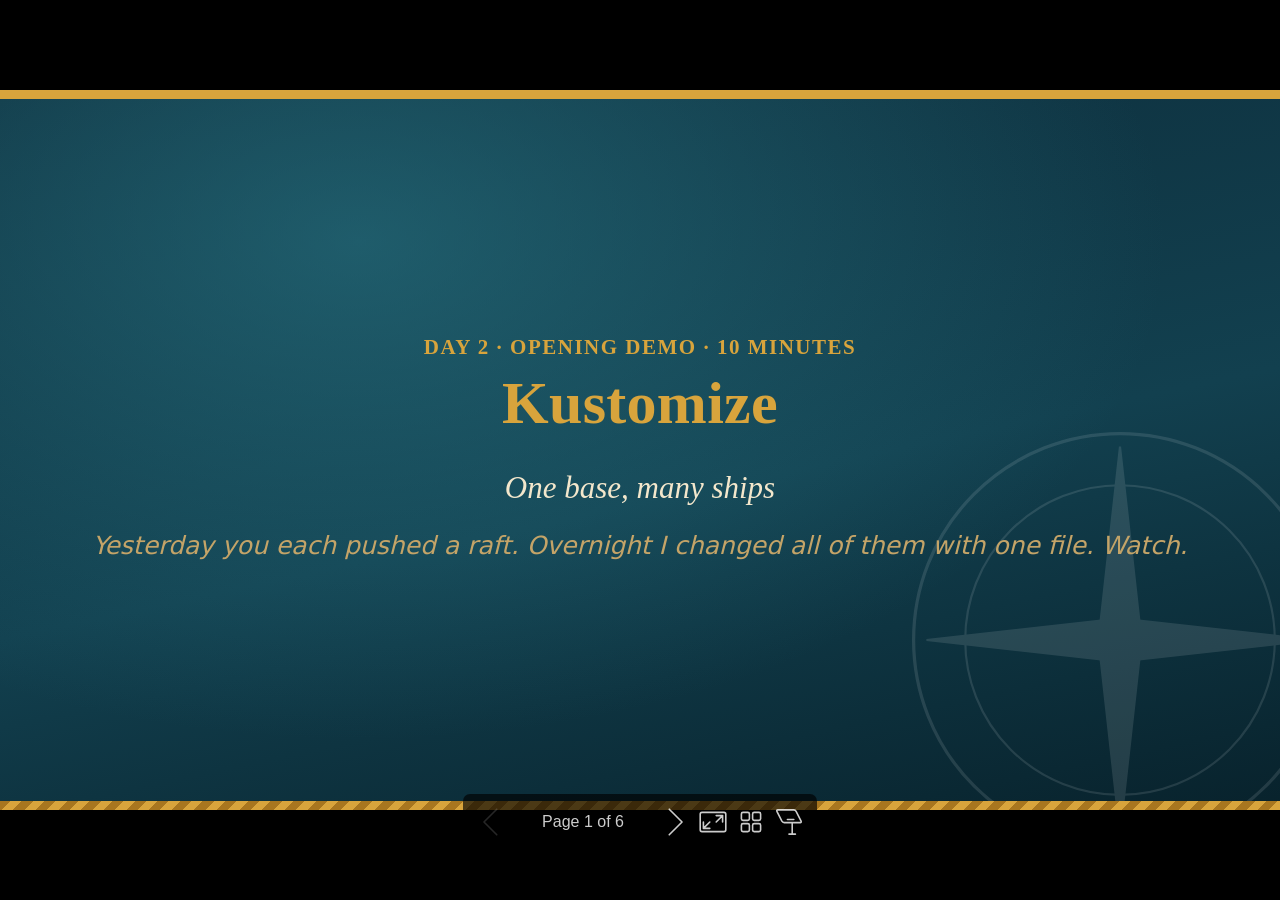
<file: docs/slides/day-02-kustomize.html>
<!DOCTYPE html><html lang="en-US"><head><title>Kustomize</title><meta property="og:title" content="Kustomize"><meta charset="UTF-8"><meta name="viewport" content="width=device-width,height=device-height,initial-scale=1.0"><meta name="apple-mobile-web-app-capable" content="yes"><meta http-equiv="X-UA-Compatible" content="ie=edge"><meta property="og:type" content="website"><meta name="twitter:card" content="summary"><style>@media screen{body[data-bespoke-view=""] .bespoke-marp-parent>.bespoke-marp-osc>button,body[data-bespoke-view=next] .bespoke-marp-parent>.bespoke-marp-osc>button,body[data-bespoke-view=overview] button.bespoke-marp-overview-close,body[data-bespoke-view=presenter] .bespoke-marp-presenter-container .bespoke-marp-presenter-info-container .bespoke-marp-presenter-info-page-area .bespoke-marp-presenter-info-page,body[data-bespoke-view=presenter] .bespoke-marp-presenter-container .bespoke-marp-presenter-info-container button,body[data-bespoke-view=presenter] .bespoke-marp-presenter-container .bespoke-marp-presenter-note-container button{appearance:none;background-color:initial;border:0;color:inherit;cursor:pointer;font-size:inherit;opacity:.8;outline:none;padding:0;transition:opacity .2s linear;-webkit-tap-highlight-color:transparent}body[data-bespoke-view=""] .bespoke-marp-parent>.bespoke-marp-osc>button:disabled,body[data-bespoke-view=next] .bespoke-marp-parent>.bespoke-marp-osc>button:disabled,body[data-bespoke-view=overview] button.bespoke-marp-overview-close:disabled,body[data-bespoke-view=presenter] .bespoke-marp-presenter-container .bespoke-marp-presenter-info-container .bespoke-marp-presenter-info-page-area .bespoke-marp-presenter-info-page:disabled,body[data-bespoke-view=presenter] .bespoke-marp-presenter-container .bespoke-marp-presenter-info-container button:disabled,body[data-bespoke-view=presenter] .bespoke-marp-presenter-container .bespoke-marp-presenter-note-container button:disabled{cursor:not-allowed;opacity:.15!important}body[data-bespoke-view=""] .bespoke-marp-parent>.bespoke-marp-osc>button:hover,body[data-bespoke-view=next] .bespoke-marp-parent>.bespoke-marp-osc>button:hover,body[data-bespoke-view=overview] button.bespoke-marp-overview-close:hover,body[data-bespoke-view=presenter] .bespoke-marp-presenter-container .bespoke-marp-presenter-info-container .bespoke-marp-presenter-info-page-area .bespoke-marp-presenter-info-page:hover,body[data-bespoke-view=presenter] .bespoke-marp-presenter-container .bespoke-marp-presenter-info-container button:hover,body[data-bespoke-view=presenter] .bespoke-marp-presenter-container .bespoke-marp-presenter-note-container button:hover{opacity:1}body[data-bespoke-view=""] .bespoke-marp-parent>.bespoke-marp-osc>button:hover:active,body[data-bespoke-view=next] .bespoke-marp-parent>.bespoke-marp-osc>button:hover:active,body[data-bespoke-view=overview] button.bespoke-marp-overview-close:hover:active,body[data-bespoke-view=presenter] .bespoke-marp-presenter-container .bespoke-marp-presenter-info-container .bespoke-marp-presenter-info-page-area .bespoke-marp-presenter-info-page:hover:active,body[data-bespoke-view=presenter] .bespoke-marp-presenter-container .bespoke-marp-presenter-info-container button:hover:active,body[data-bespoke-view=presenter] .bespoke-marp-presenter-container .bespoke-marp-presenter-note-container button:hover:active{opacity:.6}body[data-bespoke-view=""] .bespoke-marp-parent>.bespoke-marp-osc>button:hover:not(:disabled),body[data-bespoke-view=next] .bespoke-marp-parent>.bespoke-marp-osc>button:hover:not(:disabled),body[data-bespoke-view=overview] button.bespoke-marp-overview-close:hover:not(:disabled),body[data-bespoke-view=presenter] .bespoke-marp-presenter-container .bespoke-marp-presenter-info-container .bespoke-marp-presenter-info-page-area .bespoke-marp-presenter-info-page:hover:not(:disabled),body[data-bespoke-view=presenter] .bespoke-marp-presenter-container .bespoke-marp-presenter-info-container button:hover:not(:disabled),body[data-bespoke-view=presenter] .bespoke-marp-presenter-container .bespoke-marp-presenter-note-container button:hover:not(:disabled){transition:none}body[data-bespoke-view=""] .bespoke-marp-parent>.bespoke-marp-osc>button[data-bespoke-marp-osc=prev],body[data-bespoke-view=next] .bespoke-marp-parent>.bespoke-marp-osc>button[data-bespoke-marp-osc=prev],body[data-bespoke-view=presenter] .bespoke-marp-presenter-container .bespoke-marp-presenter-info-container button.bespoke-marp-presenter-info-page-prev{background:#0000 url("[data-uri]") no-repeat 50%;background-size:contain;overflow:hidden;text-indent:100%;white-space:nowrap}body[data-bespoke-view=""] .bespoke-marp-parent>.bespoke-marp-osc>button[data-bespoke-marp-osc=next],body[data-bespoke-view=next] .bespoke-marp-parent>.bespoke-marp-osc>button[data-bespoke-marp-osc=next],body[data-bespoke-view=presenter] .bespoke-marp-presenter-container .bespoke-marp-presenter-info-container button.bespoke-marp-presenter-info-page-next{background:#0000 url("[data-uri]") no-repeat 50%;background-size:contain;overflow:hidden;text-indent:100%;white-space:nowrap}body[data-bespoke-view=""] .bespoke-marp-parent>.bespoke-marp-osc>button[data-bespoke-marp-osc=fullscreen],body[data-bespoke-view=next] .bespoke-marp-parent>.bespoke-marp-osc>button[data-bespoke-marp-osc=fullscreen]{background:#0000 url("[data-uri]") no-repeat 50%;background-size:contain;overflow:hidden;text-indent:100%;white-space:nowrap}body[data-bespoke-view=""] .bespoke-marp-parent>.bespoke-marp-osc>button.exit[data-bespoke-marp-osc=fullscreen],body[data-bespoke-view=next] .bespoke-marp-parent>.bespoke-marp-osc>button.exit[data-bespoke-marp-osc=fullscreen]{background-image:url("[data-uri]")}body[data-bespoke-view=""] .bespoke-marp-parent>.bespoke-marp-osc>button[data-bespoke-marp-osc=presenter],body[data-bespoke-view=next] .bespoke-marp-parent>.bespoke-marp-osc>button[data-bespoke-marp-osc=presenter]{background:#0000 url("[data-uri]") no-repeat 50%;background-size:contain;overflow:hidden;text-indent:100%;white-space:nowrap}body[data-bespoke-view=overview] button.bespoke-marp-overview-close,body[data-bespoke-view=presenter] .bespoke-marp-presenter-container .bespoke-marp-presenter-note-container button.bespoke-marp-presenter-note-bigger{background:#0000 url("[data-uri]") no-repeat 50%;background-size:contain;overflow:hidden;text-indent:100%;white-space:nowrap}body[data-bespoke-view=presenter] .bespoke-marp-presenter-container .bespoke-marp-presenter-note-container button.bespoke-marp-presenter-note-smaller{background:#0000 url("[data-uri]") no-repeat 50%;background-size:contain;overflow:hidden;text-indent:100%;white-space:nowrap}body[data-bespoke-view=""] .bespoke-marp-parent>.bespoke-marp-osc>button[data-bespoke-marp-osc=overview],body[data-bespoke-view=next] .bespoke-marp-parent>.bespoke-marp-osc>button[data-bespoke-marp-osc=overview]{background:#0000 url("[data-uri]") no-repeat 50%;background-size:contain;overflow:hidden;text-indent:100%;white-space:nowrap}}@keyframes __bespoke_marp_transition_reduced_outgoing__{0%{opacity:1}to{opacity:0}}@keyframes __bespoke_marp_transition_reduced_incoming__{0%{mix-blend-mode:plus-lighter;opacity:0}to{mix-blend-mode:plus-lighter;opacity:1}}.bespoke-marp-note,.bespoke-marp-osc,.bespoke-progress-parent{display:none;transition:none}@media screen{::view-transition-group(*){animation-duration:var(--marp-bespoke-transition-animation-duration,.5s);animation-timing-function:ease}::view-transition-new(*),::view-transition-old(*){animation-delay:0s;animation-direction:var(--marp-bespoke-transition-animation-direction,normal);animation-duration:var(--marp-bespoke-transition-animation-duration,.5s);animation-fill-mode:both;animation-name:var(--marp-bespoke-transition-animation-name,var(--marp-bespoke-transition-animation-name-fallback,__bespoke_marp_transition_no_animation__));mix-blend-mode:normal}::view-transition-old(*){--marp-bespoke-transition-animation-name-fallback:__bespoke_marp_transition_reduced_outgoing__;animation-timing-function:ease}::view-transition-new(*){--marp-bespoke-transition-animation-name-fallback:__bespoke_marp_transition_reduced_incoming__;animation-timing-function:ease}::view-transition-new(root),::view-transition-old(root){animation-timing-function:linear}::view-transition-new(__bespoke_marp_transition_osc__),::view-transition-old(__bespoke_marp_transition_osc__){animation-duration:0s!important;animation-name:__bespoke_marp_transition_osc__!important}::view-transition-new(__bespoke_marp_transition_osc__){opacity:0!important}.bespoke-marp-transition-warming-up::view-transition-group(*),.bespoke-marp-transition-warming-up::view-transition-new(*),.bespoke-marp-transition-warming-up::view-transition-old(*){animation-play-state:paused!important}body,html{height:100%;margin:0}body{background:#000;overflow:hidden}svg.bespoke-marp-slide{content-visibility:hidden;interactivity:inert;opacity:0;pointer-events:none;z-index:-1}svg.bespoke-marp-slide:not(.bespoke-marp-active) *{view-transition-name:none!important}svg.bespoke-marp-slide.bespoke-marp-active{content-visibility:visible;interactivity:auto;opacity:1;pointer-events:auto;z-index:0}svg.bespoke-marp-slide.bespoke-marp-active.bespoke-marp-active-ready *{animation-name:__bespoke_marp__!important}@supports not (content-visibility:hidden){svg.bespoke-marp-slide[data-bespoke-marp-load=hideable]{display:none}svg.bespoke-marp-slide[data-bespoke-marp-load=hideable].bespoke-marp-active{display:block}}}@media screen and (prefers-reduced-motion:reduce){svg.bespoke-marp-slide *{view-transition-name:none!important}}@media screen{[data-bespoke-marp-fragment=inactive]{visibility:hidden}body[data-bespoke-view=""] .bespoke-marp-parent,body[data-bespoke-view=next] .bespoke-marp-parent{inset:0;position:absolute}body[data-bespoke-view=""] .bespoke-marp-parent>.bespoke-marp-osc,body[data-bespoke-view=next] .bespoke-marp-parent>.bespoke-marp-osc{background:#000000a6;border-radius:7px;bottom:50px;color:#fff;contain:paint;display:block;font-family:Helvetica,Arial,sans-serif;font-size:16px;left:50%;line-height:0;opacity:1;padding:12px;position:absolute;touch-action:manipulation;transform:translateX(-50%);transition:opacity .2s linear;-webkit-user-select:none;user-select:none;view-transition-name:__bespoke_marp_transition_osc__;white-space:nowrap;will-change:transform;z-index:1}body[data-bespoke-view=""] .bespoke-marp-parent>.bespoke-marp-osc>:where(*),body[data-bespoke-view=next] .bespoke-marp-parent>.bespoke-marp-osc>:where(*){margin-left:6px}body[data-bespoke-view=""] .bespoke-marp-parent>.bespoke-marp-osc>:where(*):where(:first-child),body[data-bespoke-view=next] .bespoke-marp-parent>.bespoke-marp-osc>:where(*):where(:first-child){margin-left:0}body[data-bespoke-view=""] .bespoke-marp-parent>.bespoke-marp-osc>span,body[data-bespoke-view=next] .bespoke-marp-parent>.bespoke-marp-osc>span{opacity:.8}body[data-bespoke-view=""] .bespoke-marp-parent>.bespoke-marp-osc>span[data-bespoke-marp-osc=page],body[data-bespoke-view=next] .bespoke-marp-parent>.bespoke-marp-osc>span[data-bespoke-marp-osc=page]{display:inline-block;min-width:140px;text-align:center}body[data-bespoke-view=""] .bespoke-marp-parent>.bespoke-marp-osc>button[data-bespoke-marp-osc=fullscreen],body[data-bespoke-view=""] .bespoke-marp-parent>.bespoke-marp-osc>button[data-bespoke-marp-osc=next],body[data-bespoke-view=""] .bespoke-marp-parent>.bespoke-marp-osc>button[data-bespoke-marp-osc=overview],body[data-bespoke-view=""] .bespoke-marp-parent>.bespoke-marp-osc>button[data-bespoke-marp-osc=presenter],body[data-bespoke-view=""] .bespoke-marp-parent>.bespoke-marp-osc>button[data-bespoke-marp-osc=prev],body[data-bespoke-view=next] .bespoke-marp-parent>.bespoke-marp-osc>button[data-bespoke-marp-osc=fullscreen],body[data-bespoke-view=next] .bespoke-marp-parent>.bespoke-marp-osc>button[data-bespoke-marp-osc=next],body[data-bespoke-view=next] .bespoke-marp-parent>.bespoke-marp-osc>button[data-bespoke-marp-osc=overview],body[data-bespoke-view=next] .bespoke-marp-parent>.bespoke-marp-osc>button[data-bespoke-marp-osc=presenter],body[data-bespoke-view=next] .bespoke-marp-parent>.bespoke-marp-osc>button[data-bespoke-marp-osc=prev]{height:32px;line-height:32px;width:32px}body[data-bespoke-view=""] .bespoke-marp-parent.bespoke-marp-inactive,body[data-bespoke-view=next] .bespoke-marp-parent.bespoke-marp-inactive{cursor:none}body[data-bespoke-view=""] .bespoke-marp-parent.bespoke-marp-inactive>.bespoke-marp-osc,body[data-bespoke-view=next] .bespoke-marp-parent.bespoke-marp-inactive>.bespoke-marp-osc{opacity:0;pointer-events:none}body[data-bespoke-view=""] svg.bespoke-marp-slide,body[data-bespoke-view=next] svg.bespoke-marp-slide{height:100%;left:0;position:absolute;top:0;width:100%}body[data-bespoke-view=""] .bespoke-progress-parent{background:#222;display:flex;height:5px;width:100%}body[data-bespoke-view=""] .bespoke-progress-parent+:where(.bespoke-marp-parent){top:5px}body[data-bespoke-view=""] .bespoke-progress-parent .bespoke-progress-bar{background:#0288d1;flex:0 0 0;transition:flex-basis .2s cubic-bezier(0,1,1,1)}body[data-bespoke-view=next]{background:#0000}body[data-bespoke-view=presenter]{background:#161616}body[data-bespoke-view=presenter] .bespoke-marp-presenter-container{display:grid;font-family:Helvetica,Arial,sans-serif;grid-template:"current dragbar next" minmax(140px,1fr) "current dragbar note" 2fr "info    dragbar note" 3em;grid-template-columns:minmax(3px,var(--bespoke-marp-presenter-split-ratio,66%)) 0 minmax(3px,1fr);height:100%;left:0;position:absolute;top:0;width:100%}body[data-bespoke-view=presenter] .bespoke-marp-presenter-container :where(.bespoke-marp-parent){grid-area:current;overflow:hidden;position:relative}body[data-bespoke-view=presenter] .bespoke-marp-presenter-container :where(.bespoke-marp-parent) :where(svg.bespoke-marp-slide){height:calc(100% - 40px);left:20px;pointer-events:none;position:absolute;top:20px;-webkit-user-select:none;user-select:none;width:calc(100% - 40px)}body[data-bespoke-view=presenter] .bespoke-marp-presenter-container :where(.bespoke-marp-parent) :where(svg.bespoke-marp-slide).bespoke-marp-active{filter:drop-shadow(0 3px 10px rgba(0,0,0,.5))}body[data-bespoke-view=presenter] .bespoke-marp-presenter-container .bespoke-marp-presenter-dragbar-container{background:#0288d1;cursor:col-resize;grid-area:dragbar;margin-left:-3px;opacity:0;position:relative;transition:opacity .4s linear .1s;width:6px;z-index:10}body[data-bespoke-view=presenter] .bespoke-marp-presenter-container .bespoke-marp-presenter-dragbar-container:hover{opacity:1}body[data-bespoke-view=presenter] .bespoke-marp-presenter-container .bespoke-marp-presenter-dragbar-container.active{opacity:1;transition-delay:0s}body[data-bespoke-view=presenter] .bespoke-marp-presenter-container .bespoke-marp-presenter-next-container{background:#222;cursor:pointer;display:none;grid-area:next;overflow:hidden;position:relative}body[data-bespoke-view=presenter] .bespoke-marp-presenter-container .bespoke-marp-presenter-next-container.active{display:block}body[data-bespoke-view=presenter] .bespoke-marp-presenter-container .bespoke-marp-presenter-next-container iframe.bespoke-marp-presenter-next{background:#0000;border:0;display:block;filter:drop-shadow(0 3px 10px rgba(0,0,0,.5));height:calc(100% - 40px);left:20px;pointer-events:none;position:absolute;interactivity:inert;top:20px;-webkit-user-select:none;user-select:none;width:calc(100% - 40px)}body[data-bespoke-view=presenter] .bespoke-marp-presenter-container .bespoke-marp-presenter-note-container{background:#222;color:#eee;grid-area:note;position:relative;z-index:1}body[data-bespoke-view=presenter] .bespoke-marp-presenter-container .bespoke-marp-presenter-note-container button{height:1.5em;line-height:1.5em;width:1.5em}body[data-bespoke-view=presenter] .bespoke-marp-presenter-container .bespoke-marp-presenter-note-container .bespoke-marp-presenter-note-wrapper{display:block;inset:0;position:absolute}body[data-bespoke-view=presenter] .bespoke-marp-presenter-container .bespoke-marp-presenter-note-container .bespoke-marp-presenter-note-buttons{background:#000000a6;border-radius:4px;bottom:0;display:flex;gap:4px;margin:12px;opacity:0;padding:6px;pointer-events:none;position:absolute;right:0;transition:opacity .2s linear}body[data-bespoke-view=presenter] .bespoke-marp-presenter-container .bespoke-marp-presenter-note-container .bespoke-marp-presenter-note-buttons:focus-within,body[data-bespoke-view=presenter] .bespoke-marp-presenter-container .bespoke-marp-presenter-note-container .bespoke-marp-presenter-note-wrapper:focus-within+.bespoke-marp-presenter-note-buttons,body[data-bespoke-view=presenter] .bespoke-marp-presenter-container .bespoke-marp-presenter-note-container:hover .bespoke-marp-presenter-note-buttons{opacity:1;pointer-events:auto}body[data-bespoke-view=presenter] .bespoke-marp-presenter-container .bespoke-marp-presenter-note-container .bespoke-marp-note{box-sizing:border-box;font-size:calc(1.1em*var(--bespoke-marp-note-font-scale, 1));height:calc(100% - 40px);margin:20px;overflow:auto;padding-right:3px;white-space:pre-wrap;width:calc(100% - 40px);word-wrap:break-word;scrollbar-color:#eeeeee80 #0000;scrollbar-width:thin}body[data-bespoke-view=presenter] .bespoke-marp-presenter-container .bespoke-marp-presenter-note-container .bespoke-marp-note::-webkit-scrollbar{width:6px}body[data-bespoke-view=presenter] .bespoke-marp-presenter-container .bespoke-marp-presenter-note-container .bespoke-marp-note::-webkit-scrollbar-track{background:#0000}body[data-bespoke-view=presenter] .bespoke-marp-presenter-container .bespoke-marp-presenter-note-container .bespoke-marp-note::-webkit-scrollbar-thumb{background:#eeeeee80;border-radius:6px}body[data-bespoke-view=presenter] .bespoke-marp-presenter-container .bespoke-marp-presenter-note-container .bespoke-marp-note:empty{pointer-events:none}body[data-bespoke-view=presenter] .bespoke-marp-presenter-container .bespoke-marp-presenter-note-container .bespoke-marp-note.active{display:block}body[data-bespoke-view=presenter] .bespoke-marp-presenter-container .bespoke-marp-presenter-note-container .bespoke-marp-note p:first-child{margin-top:0}body[data-bespoke-view=presenter] .bespoke-marp-presenter-container .bespoke-marp-presenter-note-container .bespoke-marp-note p:last-child{margin-bottom:0}body[data-bespoke-view=presenter] .bespoke-marp-presenter-container .bespoke-marp-presenter-info-container{align-items:center;box-sizing:border-box;color:#eee;display:flex;flex-wrap:nowrap;grid-area:info;justify-content:center;overflow:hidden;padding:0 10px}body[data-bespoke-view=presenter] .bespoke-marp-presenter-container .bespoke-marp-presenter-info-container .bespoke-marp-presenter-info-page-area,body[data-bespoke-view=presenter] .bespoke-marp-presenter-container .bespoke-marp-presenter-info-container .bespoke-marp-presenter-info-time,body[data-bespoke-view=presenter] .bespoke-marp-presenter-container .bespoke-marp-presenter-info-container .bespoke-marp-presenter-info-timer{box-sizing:border-box;display:block;padding:0 10px;white-space:nowrap;width:100%}body[data-bespoke-view=presenter] .bespoke-marp-presenter-container .bespoke-marp-presenter-info-container button{height:1.5em;line-height:1.5em;width:1.5em}body[data-bespoke-view=presenter] .bespoke-marp-presenter-container .bespoke-marp-presenter-info-container .bespoke-marp-presenter-info-page-area{order:2;text-align:center}body[data-bespoke-view=presenter] .bespoke-marp-presenter-container .bespoke-marp-presenter-info-container .bespoke-marp-presenter-info-page-area .bespoke-marp-presenter-info-page{display:inline-block;min-width:120px;text-align:center}body[data-bespoke-view=presenter] .bespoke-marp-presenter-container .bespoke-marp-presenter-info-container .bespoke-marp-presenter-info-time{color:#999;order:1;text-align:left}body[data-bespoke-view=presenter] .bespoke-marp-presenter-container .bespoke-marp-presenter-info-container .bespoke-marp-presenter-info-timer{color:#999;order:3;text-align:right}body[data-bespoke-view=presenter] .bespoke-marp-presenter-container .bespoke-marp-presenter-info-container .bespoke-marp-presenter-info-timer:hover{cursor:pointer}body[data-bespoke-view=overview]{background:#161616;overflow:auto}body[data-bespoke-view=overview] [data-bespoke-marp-fragment=inactive]{visibility:visible}body[data-bespoke-view=overview] .bespoke-marp-overview-header{backdrop-filter:blur(4px);background:#222222d9;box-shadow:0 3px 10px #00000080;box-sizing:border-box;display:flex;height:48px;inset:0 0 auto;justify-content:flex-end;padding:10px;position:fixed;z-index:1}body[data-bespoke-view=overview] button.bespoke-marp-overview-close{height:28px;line-height:28px;transform:rotate(45deg);width:28px}body[data-bespoke-view=overview] .bespoke-marp-parent{display:grid;gap:40px;grid-template-columns:repeat(auto-fit,minmax(0,240px));justify-content:space-around;padding:30px}body[data-bespoke-view=overview] .bespoke-marp-parent svg.bespoke-marp-slide{--bov-selected:#0000;--bov-focus:#161616;--bov-focus-outline:#0000;background-image:conic-gradient(#161616 0 0),conic-gradient(var(--bov-focus) 0 0),conic-gradient(var(--bov-focus-outline) 0 0),conic-gradient(var(--bov-selected) 0 0);background-position:5px 5px,3px 3px,2px 2px,0 0;background-repeat:no-repeat;background-size:calc(100% - 10px) calc(100% - 10px),calc(100% - 6px) calc(100% - 6px),calc(100% - 4px) calc(100% - 4px),100% 100%;content-visibility:visible;cursor:pointer;filter:drop-shadow(0 3px 10px rgba(0,0,0,.5));margin:-6px;padding:6px;interactivity:auto;opacity:1;outline:0;pointer-events:auto;scroll-margin-block:30px;width:100%;z-index:0}body[data-bespoke-view=overview] .bespoke-marp-parent svg.bespoke-marp-slide *,body[data-bespoke-view=overview] .bespoke-marp-parent svg.bespoke-marp-slide.bespoke-marp-active *{pointer-events:none;interactivity:inert}body[data-bespoke-view=overview] .bespoke-marp-parent svg.bespoke-marp-slide:active,body[data-bespoke-view=overview] .bespoke-marp-parent svg.bespoke-marp-slide:focus-visible,body[data-bespoke-view=overview] .bespoke-marp-parent svg.bespoke-marp-slide:hover{--bov-focus-outline:#161616}body[data-bespoke-view=overview] .bespoke-marp-parent svg.bespoke-marp-slide:focus-visible,body[data-bespoke-view=overview] .bespoke-marp-parent svg.bespoke-marp-slide:hover{--bov-focus:#999}body[data-bespoke-view=overview] .bespoke-marp-parent svg.bespoke-marp-slide:active{--bov-focus:#eee}body[data-bespoke-view=overview] .bespoke-marp-parent svg.bespoke-marp-slide.bespoke-marp-active{--bov-selected:#0288d1}body[data-bespoke-view=overview]:has(.bespoke-marp-overview-header) .bespoke-marp-parent{padding-top:78px}body[data-bespoke-view=overview]:has(.bespoke-marp-overview-header) .bespoke-marp-parent svg.bespoke-marp-slide{scroll-margin-top:78px}.bespoke-marp-overview{background:#000000a6;inset:0;opacity:0;pointer-events:none;position:fixed;transition:opacity .1s ease;z-index:10}.bespoke-marp-overview iframe{background:#222;border:0;display:block;height:100%;left:0;position:absolute;top:0;width:100%}.bespoke-marp-overview[data-open="1"]{opacity:1;pointer-events:auto}}@media print{.bespoke-marp-overview,.bespoke-marp-presenter-info-container,.bespoke-marp-presenter-next-container,.bespoke-marp-presenter-note-container{display:none}}</style><style>div#\:\$p > svg > foreignObject > section{width:1280px;height:720px;box-sizing:border-box;overflow:hidden;position:relative;scroll-snap-align:center center;-webkit-text-size-adjust:100%;text-size-adjust:100%}div#\:\$p > svg > foreignObject > section::after{bottom:0;content:attr(data-marpit-pagination);padding:inherit;pointer-events:none;position:absolute;right:0}div#\:\$p > svg > foreignObject > section:not([data-marpit-pagination])::after{display:none}div#\:\$p > svg > foreignObject > section :is(h1, marp-h1){font-size:2em;margin-block:0.67em}div#\:\$p > svg > foreignObject > section video::-webkit-media-controls{will-change:transform}@page {size:1280px 720px;margin:0}@media print{html, body{background-color:#fff;margin:0;page-break-inside:avoid;break-inside:avoid-page}div#\:\$p > svg > foreignObject > section{page-break-before:always;break-before:page}div#\:\$p > svg > foreignObject > section, div#\:\$p > svg > foreignObject > section *{-webkit-print-color-adjust:exact!important;animation-delay:0s!important;animation-duration:0s!important;color-adjust:exact!important;print-color-adjust:exact!important;transition:none!important}div#\:\$p > svg[data-marpit-svg]{display:block;height:100vh;width:100vw}}div#\:\$p > svg > foreignObject > section{--fgColor-danger:light-dark(#d1242f, #f85149);--bgColor-attention-muted:light-dark(#fff8c5, #bb800926);--bgColor-muted:light-dark(#f6f8fa, #151b23);--bgColor-neutral-muted:light-dark(#818b981f, #656c7633);--borderColor-accent-emphasis:light-dark(#0969da, #1f6feb);--borderColor-attention-emphasis:light-dark(#9a6700, #9e6a03);--borderColor-danger-emphasis:light-dark(#cf222e, #da3633);--borderColor-default:light-dark(#d1d9e0, #3d444d);--borderColor-done-emphasis:light-dark(#8250df, #8957e5);--borderColor-success-emphasis:light-dark(#1a7f37, #238636);--color-prettylights-syntax-brackethighlighter-angle:light-dark(#59636e, #9198a1);--color-prettylights-syntax-brackethighlighter-unmatched:light-dark(#82071e, #f85149);--color-prettylights-syntax-carriage-return-bg:light-dark(#cf222e, #b62324);--color-prettylights-syntax-carriage-return-text:light-dark(#f6f8fa, #f0f6fc);--color-prettylights-syntax-comment:light-dark(#59636e, #9198a1);--color-prettylights-syntax-constant:light-dark(#0550ae, #79c0ff);--color-prettylights-syntax-constant-other-reference-link:light-dark(#0a3069, #a5d6ff);--color-prettylights-syntax-entity:light-dark(#6639ba, #d2a8ff);--color-prettylights-syntax-entity-tag:light-dark(#0550ae, #7ee787);--color-prettylights-syntax-invalid-illegal-text:light-dark(var(--fgColor-danger), var(--fgColor-danger));--color-prettylights-syntax-keyword:light-dark(#cf222e, #ff7b72);--color-prettylights-syntax-markup-changed-bg:light-dark(#ffd8b5, #5a1e02);--color-prettylights-syntax-markup-changed-text:light-dark(#953800, #ffdfb6);--color-prettylights-syntax-markup-deleted-bg:light-dark(#ffebe9, #67060c);--color-prettylights-syntax-markup-deleted-text:light-dark(#82071e, #ffdcd7);--color-prettylights-syntax-markup-heading:light-dark(#0550ae, #1f6feb);--color-prettylights-syntax-markup-ignored-bg:light-dark(#0550ae, #1158c7);--color-prettylights-syntax-markup-ignored-text:light-dark(#d1d9e0, #f0f6fc);--color-prettylights-syntax-markup-inserted-bg:light-dark(#dafbe1, #033a16);--color-prettylights-syntax-markup-inserted-text:light-dark(#116329, #aff5b4);--color-prettylights-syntax-markup-list:light-dark(#3b2300, #f2cc60);--color-prettylights-syntax-meta-diff-range:light-dark(#8250df, #d2a8ff);--color-prettylights-syntax-string:light-dark(#0a3069, #a5d6ff);--color-prettylights-syntax-string-regexp:light-dark(#116329, #7ee787);--color-prettylights-syntax-sublimelinter-gutter-mark:light-dark(#818b98, #3d444d);--color-prettylights-syntax-variable:light-dark(#953800, #ffa657);--fgColor-accent:light-dark(#0969da, #4493f8);--fgColor-attention:light-dark(#9a6700, #d29922);--fgColor-done:light-dark(#8250df, #ab7df8);--fgColor-muted:light-dark(#59636e, #9198a1);--fgColor-success:light-dark(#1a7f37, #3fb950);--bgColor-default:light-dark(#fff, #0d1117);--borderColor-muted:light-dark(#d1d9e0b3, #3d444db3);--color-prettylights-syntax-invalid-illegal-bg:light-dark(var(--bgColor-danger-muted), var(--bgColor-danger-muted));--color-prettylights-syntax-markup-bold:light-dark(#1f2328, #f0f6fc);--color-prettylights-syntax-markup-italic:light-dark(#1f2328, #f0f6fc);--color-prettylights-syntax-storage-modifier-import:light-dark(#1f2328, #f0f6fc);--fgColor-default:light-dark(#1f2328, #f0f6fc);--focus-outlineColor:light-dark(var(--borderColor-accent-emphasis), var(--borderColor-accent-emphasis));--borderColor-neutral-muted:light-dark(var(--borderColor-muted), var(--borderColor-muted));--base-size-16:calc(var(--marpit-root-font-size, 1rem) * 1);--base-size-24:calc(var(--marpit-root-font-size, 1rem) * 1.5);--base-size-4:calc(var(--marpit-root-font-size, 1rem) * 0.25);--base-size-40:calc(var(--marpit-root-font-size, 1rem) * 2.5);--base-size-8:calc(var(--marpit-root-font-size, 1rem) * 0.5);--base-text-weight-medium:500;--base-text-weight-normal:400;--base-text-weight-semibold:600;--fontStack-monospace:ui-monospace, SFMono-Regular, SF Mono, Menlo, Consolas, Liberation Mono, monospace;--fontStack-sansSerif:-apple-system, BlinkMacSystemFont, "Segoe UI", "Noto Sans", Helvetica, Arial, sans-serif, "Apple Color Emoji", "Segoe UI Emoji";}/*!
 * Marp default theme.
 *
 * @theme default
 * @author Yuki Hattori
 *
 * @auto-scaling true
 * @size 16:9 1280px 720px
 * @size 4:3 960px 720px
 */div#\:\$p > svg > foreignObject > section [data-theme=light],div#\:\$p > svg > foreignObject > section{color-scheme:light}div#\:\$p > svg > foreignObject > section [data-theme=dark],div#\:\$p > svg > foreignObject > section:where(.invert){color-scheme:dark}div#\:\$p > svg > foreignObject > section{-ms-text-size-adjust:100%;-webkit-text-size-adjust:100%;background-color:var(--bgColor-default);color:var(--fgColor-default);font-family:var(--fontStack-sansSerif, -apple-system, BlinkMacSystemFont, "Segoe UI", "Noto Sans", Helvetica, Arial, sans-serif, "Apple Color Emoji", "Segoe UI Emoji");font-size:16px;font-weight:var(--base-text-weight-normal, 400);line-height:1.5;margin:0;word-wrap:break-word}div#\:\$p > svg > foreignObject > section{--marpit-root-font-size:16px}div#\:\$p > svg > foreignObject > section a{text-decoration:underline;text-underline-offset:calc(var(--marpit-root-font-size, 1rem) * .2)}div#\:\$p > svg > foreignObject > section :is(h1, marp-h1):hover .anchor .octicon-link:before,div#\:\$p > svg > foreignObject > section :is(h2, marp-h2):hover .anchor .octicon-link:before,div#\:\$p > svg > foreignObject > section :is(h3, marp-h3):hover .anchor .octicon-link:before,div#\:\$p > svg > foreignObject > section :is(h4, marp-h4):hover .anchor .octicon-link:before,div#\:\$p > svg > foreignObject > section :is(h5, marp-h5):hover .anchor .octicon-link:before,div#\:\$p > svg > foreignObject > section :is(h6, marp-h6):hover .anchor .octicon-link:before{background-color:currentColor;content:" ";display:inline-block;height:16px;-webkit-mask-image:url('data:image/svg+xml;charset=utf-8,<svg xmlns="http://www.w3.org/2000/svg" aria-hidden="true" viewBox="0 0 16 16"><path fill-rule="evenodd" d="M7.775 3.275a.75.75 0 0 0 1.06 1.06l1.25-1.25a2 2 0 1 1 2.83 2.83l-2.5 2.5a2 2 0 0 1-2.83 0 .75.75 0 0 0-1.06 1.06 3.5 3.5 0 0 0 4.95 0l2.5-2.5a3.5 3.5 0 0 0-4.95-4.95zm-4.69 9.64a2 2 0 0 1 0-2.83l2.5-2.5a2 2 0 0 1 2.83 0 .75.75 0 0 0 1.06-1.06 3.5 3.5 0 0 0-4.95 0l-2.5 2.5a3.5 3.5 0 0 0 4.95 4.95l1.25-1.25a.75.75 0 0 0-1.06-1.06l-1.25 1.25a2 2 0 0 1-2.83 0"/></svg>');mask-image:url('data:image/svg+xml;charset=utf-8,<svg xmlns="http://www.w3.org/2000/svg" aria-hidden="true" viewBox="0 0 16 16"><path fill-rule="evenodd" d="M7.775 3.275a.75.75 0 0 0 1.06 1.06l1.25-1.25a2 2 0 1 1 2.83 2.83l-2.5 2.5a2 2 0 0 1-2.83 0 .75.75 0 0 0-1.06 1.06 3.5 3.5 0 0 0 4.95 0l2.5-2.5a3.5 3.5 0 0 0-4.95-4.95zm-4.69 9.64a2 2 0 0 1 0-2.83l2.5-2.5a2 2 0 0 1 2.83 0 .75.75 0 0 0 1.06-1.06 3.5 3.5 0 0 0-4.95 0l-2.5 2.5a3.5 3.5 0 0 0 4.95 4.95l1.25-1.25a.75.75 0 0 0-1.06-1.06l-1.25 1.25a2 2 0 0 1-2.83 0"/></svg>');width:16px}div#\:\$p > svg > foreignObject > section details,div#\:\$p > svg > foreignObject > section figcaption,div#\:\$p > svg > foreignObject > section figure{display:block}div#\:\$p > svg > foreignObject > section summary{display:list-item}div#\:\$p > svg > foreignObject > section [hidden]{display:none!important}div#\:\$p > svg > foreignObject > section a{background-color:transparent;color:var(--fgColor-accent);text-decoration:none}div#\:\$p > svg > foreignObject > section abbr[title]{border-bottom:none;-webkit-text-decoration:underline dotted;text-decoration:underline dotted}div#\:\$p > svg > foreignObject > section b,div#\:\$p > svg > foreignObject > section strong{font-weight:var(--base-text-weight-semibold, 600)}div#\:\$p > svg > foreignObject > section dfn{font-style:italic}div#\:\$p > svg > foreignObject > section :is(h1, marp-h1){border-bottom:1px solid var(--borderColor-muted);font-size:2em;font-weight:var(--base-text-weight-semibold, 600);margin:.67em 0;padding-bottom:.3em}div#\:\$p > svg > foreignObject > section mark{background-color:var(--bgColor-attention-muted);color:var(--fgColor-default)}div#\:\$p > svg > foreignObject > section small{font-size:90%}div#\:\$p > svg > foreignObject > section sub,div#\:\$p > svg > foreignObject > section sup{font-size:75%;line-height:0;position:relative;vertical-align:baseline}div#\:\$p > svg > foreignObject > section sub{bottom:-.25em}div#\:\$p > svg > foreignObject > section sup{top:-.5em}div#\:\$p > svg > foreignObject > section img{border-style:none;box-sizing:content-box;max-width:100%}div#\:\$p > svg > foreignObject > section code,div#\:\$p > svg > foreignObject > section kbd,div#\:\$p > svg > foreignObject > section :is(pre, marp-pre),div#\:\$p > svg > foreignObject > section samp{font-family:monospace;font-size:1em}div#\:\$p > svg > foreignObject > section figure{margin:1em var(--base-size-40)}div#\:\$p > svg > foreignObject > section hr{background:transparent;background-color:var(--borderColor-default);border:0;box-sizing:content-box;height:.25em;margin:var(--base-size-24) 0;overflow:hidden;padding:0}div#\:\$p > svg > foreignObject > section input{font:inherit;font-family:inherit;font-size:inherit;line-height:inherit;margin:0;overflow:visible}div#\:\$p > svg > foreignObject > section [type=button],div#\:\$p > svg > foreignObject > section [type=reset],div#\:\$p > svg > foreignObject > section [type=submit]{-webkit-appearance:button;-moz-appearance:button;appearance:button}div#\:\$p > svg > foreignObject > section [type=checkbox],div#\:\$p > svg > foreignObject > section [type=radio]{box-sizing:border-box;padding:0}div#\:\$p > svg > foreignObject > section [type=number]::-webkit-inner-spin-button,div#\:\$p > svg > foreignObject > section [type=number]::-webkit-outer-spin-button{height:auto}div#\:\$p > svg > foreignObject > section [type=search]::-webkit-search-cancel-button,div#\:\$p > svg > foreignObject > section [type=search]::-webkit-search-decoration{-webkit-appearance:none;appearance:none}div#\:\$p > svg > foreignObject > section ::-webkit-input-placeholder{color:inherit;opacity:.54}div#\:\$p > svg > foreignObject > section ::-webkit-file-upload-button{-webkit-appearance:button;appearance:button;font:inherit}div#\:\$p > svg > foreignObject > section a:hover{text-decoration:underline}div#\:\$p > svg > foreignObject > section ::-moz-placeholder{color:var(--fgColor-muted);opacity:1}div#\:\$p > svg > foreignObject > section ::placeholder{color:var(--fgColor-muted);opacity:1}div#\:\$p > svg > foreignObject > section hr:after,div#\:\$p > svg > foreignObject > section hr:before{content:"";display:table}div#\:\$p > svg > foreignObject > section hr:after{clear:both}div#\:\$p > svg > foreignObject > section table{border-collapse:collapse;border-spacing:0;display:block;font-variant:tabular-nums;max-width:100%;overflow:auto;width:-moz-max-content;width:max-content}div#\:\$p > svg > foreignObject > section td,div#\:\$p > svg > foreignObject > section th{padding:0}div#\:\$p > svg > foreignObject > section details summary{cursor:pointer}div#\:\$p > svg > foreignObject > section [role=button]:focus,div#\:\$p > svg > foreignObject > section a:focus,div#\:\$p > svg > foreignObject > section input[type=checkbox]:focus,div#\:\$p > svg > foreignObject > section input[type=radio]:focus{box-shadow:none;outline:2px solid var(--focus-outlineColor);outline-offset:-2px}div#\:\$p > svg > foreignObject > section [role=button]:focus:not(:focus-visible),div#\:\$p > svg > foreignObject > section a:focus:not(:focus-visible),div#\:\$p > svg > foreignObject > section input[type=checkbox]:focus:not(:focus-visible),div#\:\$p > svg > foreignObject > section input[type=radio]:focus:not(:focus-visible){outline:1px solid transparent}div#\:\$p > svg > foreignObject > section [role=button]:focus-visible,div#\:\$p > svg > foreignObject > section a:focus-visible,div#\:\$p > svg > foreignObject > section input[type=checkbox]:focus-visible,div#\:\$p > svg > foreignObject > section input[type=radio]:focus-visible{box-shadow:none;outline:2px solid var(--focus-outlineColor);outline-offset:-2px}div#\:\$p > svg > foreignObject > section a:not([class]):focus,div#\:\$p > svg > foreignObject > section a:not([class]):focus-visible,div#\:\$p > svg > foreignObject > section input[type=checkbox]:focus,div#\:\$p > svg > foreignObject > section input[type=checkbox]:focus-visible,div#\:\$p > svg > foreignObject > section input[type=radio]:focus,div#\:\$p > svg > foreignObject > section input[type=radio]:focus-visible{outline-offset:0}div#\:\$p > svg > foreignObject > section kbd{background-color:var(--bgColor-muted);border-bottom-color:var(--borderColor-neutral-muted);border:1px solid var(--borderColor-neutral-muted);border-radius:6px;box-shadow:inset 0 -1px 0 var(--borderColor-neutral-muted);color:var(--fgColor-default);display:inline-block;font:11px var(--fontStack-monospace, ui-monospace, SFMono-Regular, SF Mono, Menlo, Consolas, Liberation Mono, monospace);line-height:10px;padding:var(--base-size-4);vertical-align:middle}div#\:\$p > svg > foreignObject > section :is(h1, marp-h1),div#\:\$p > svg > foreignObject > section :is(h2, marp-h2),div#\:\$p > svg > foreignObject > section :is(h3, marp-h3),div#\:\$p > svg > foreignObject > section :is(h4, marp-h4),div#\:\$p > svg > foreignObject > section :is(h5, marp-h5),div#\:\$p > svg > foreignObject > section :is(h6, marp-h6){font-weight:var(--base-text-weight-semibold, 600);line-height:1.25;margin-bottom:var(--base-size-16);margin-top:var(--base-size-24)}div#\:\$p > svg > foreignObject > section :is(h2, marp-h2){border-bottom:1px solid var(--borderColor-muted);font-size:1.5em;padding-bottom:.3em}div#\:\$p > svg > foreignObject > section :is(h2, marp-h2),div#\:\$p > svg > foreignObject > section :is(h3, marp-h3){font-weight:var(--base-text-weight-semibold, 600)}div#\:\$p > svg > foreignObject > section :is(h3, marp-h3){font-size:1.25em}div#\:\$p > svg > foreignObject > section :is(h4, marp-h4){font-size:1em}div#\:\$p > svg > foreignObject > section :is(h4, marp-h4),div#\:\$p > svg > foreignObject > section :is(h5, marp-h5){font-weight:var(--base-text-weight-semibold, 600)}div#\:\$p > svg > foreignObject > section :is(h5, marp-h5){font-size:.875em}div#\:\$p > svg > foreignObject > section :is(h6, marp-h6){color:var(--fgColor-muted);font-size:.85em;font-weight:var(--base-text-weight-semibold, 600)}div#\:\$p > svg > foreignObject > section p{margin-bottom:10px;margin-top:0}div#\:\$p > svg > foreignObject > section blockquote{border-left:.25em solid var(--borderColor-default);color:var(--fgColor-muted);margin:0;padding:0 1em}div#\:\$p > svg > foreignObject > section ol,div#\:\$p > svg > foreignObject > section ul{margin-bottom:0;margin-top:0;padding-left:2em}div#\:\$p > svg > foreignObject > section ol ol,div#\:\$p > svg > foreignObject > section ul ol{list-style-type:lower-roman}div#\:\$p > svg > foreignObject > section ol ol ol,div#\:\$p > svg > foreignObject > section ol ul ol,div#\:\$p > svg > foreignObject > section ul ol ol,div#\:\$p > svg > foreignObject > section ul ul ol{list-style-type:lower-alpha}div#\:\$p > svg > foreignObject > section dd{margin-left:0}div#\:\$p > svg > foreignObject > section code,div#\:\$p > svg > foreignObject > section :is(pre, marp-pre),div#\:\$p > svg > foreignObject > section samp,div#\:\$p > svg > foreignObject > section tt{font-family:var(--fontStack-monospace, ui-monospace, SFMono-Regular, SF Mono, Menlo, Consolas, Liberation Mono, monospace);font-size:12px}div#\:\$p > svg > foreignObject > section :is(pre, marp-pre){margin-bottom:0;margin-top:0;word-wrap:normal}div#\:\$p > svg > foreignObject > section .octicon{display:inline-block;fill:currentColor;overflow:visible!important;vertical-align:text-bottom}div#\:\$p > svg > foreignObject > section input::-webkit-inner-spin-button,div#\:\$p > svg > foreignObject > section input::-webkit-outer-spin-button{-webkit-appearance:none;appearance:none;margin:0}div#\:\$p > svg > foreignObject > section .mr-2{margin-right:var(--base-size-8, 8px)!important}div#\:\$p > svg > foreignObject > section:after,div#\:\$p > svg > foreignObject > section:before{display:table}div#\:\$p > svg > foreignObject > section:after{clear:both}div#\:\$p > svg > foreignObject > section>:first-child{margin-top:0!important}div#\:\$p > svg > foreignObject > section>:last-child{margin-bottom:0!important}div#\:\$p > svg > foreignObject > section a:not([href]){color:inherit;text-decoration:none}div#\:\$p > svg > foreignObject > section .absent{color:var(--fgColor-danger)}div#\:\$p > svg > foreignObject > section .anchor{float:left;line-height:1;margin-left:-20px;padding-right:var(--base-size-4)}div#\:\$p > svg > foreignObject > section .anchor:focus{outline:none}div#\:\$p > svg > foreignObject > section blockquote,div#\:\$p > svg > foreignObject > section details,div#\:\$p > svg > foreignObject > section dl,div#\:\$p > svg > foreignObject > section ol,div#\:\$p > svg > foreignObject > section p,div#\:\$p > svg > foreignObject > section :is(pre, marp-pre),div#\:\$p > svg > foreignObject > section table,div#\:\$p > svg > foreignObject > section ul{margin-bottom:var(--base-size-16);margin-top:0}div#\:\$p > svg > foreignObject > section blockquote>:first-child{margin-top:0}div#\:\$p > svg > foreignObject > section blockquote>:last-child{margin-bottom:0}div#\:\$p > svg > foreignObject > section :is(h1, marp-h1) .octicon-link,div#\:\$p > svg > foreignObject > section :is(h2, marp-h2) .octicon-link,div#\:\$p > svg > foreignObject > section :is(h3, marp-h3) .octicon-link,div#\:\$p > svg > foreignObject > section :is(h4, marp-h4) .octicon-link,div#\:\$p > svg > foreignObject > section :is(h5, marp-h5) .octicon-link,div#\:\$p > svg > foreignObject > section :is(h6, marp-h6) .octicon-link{color:var(--fgColor-default);vertical-align:middle;visibility:hidden}div#\:\$p > svg > foreignObject > section :is(h1, marp-h1):hover .anchor,div#\:\$p > svg > foreignObject > section :is(h2, marp-h2):hover .anchor,div#\:\$p > svg > foreignObject > section :is(h3, marp-h3):hover .anchor,div#\:\$p > svg > foreignObject > section :is(h4, marp-h4):hover .anchor,div#\:\$p > svg > foreignObject > section :is(h5, marp-h5):hover .anchor,div#\:\$p > svg > foreignObject > section :is(h6, marp-h6):hover .anchor{text-decoration:none}div#\:\$p > svg > foreignObject > section :is(h1, marp-h1):hover .anchor .octicon-link,div#\:\$p > svg > foreignObject > section :is(h2, marp-h2):hover .anchor .octicon-link,div#\:\$p > svg > foreignObject > section :is(h3, marp-h3):hover .anchor .octicon-link,div#\:\$p > svg > foreignObject > section :is(h4, marp-h4):hover .anchor .octicon-link,div#\:\$p > svg > foreignObject > section :is(h5, marp-h5):hover .anchor .octicon-link,div#\:\$p > svg > foreignObject > section :is(h6, marp-h6):hover .anchor .octicon-link{visibility:visible}div#\:\$p > svg > foreignObject > section :is(h1, marp-h1) code,div#\:\$p > svg > foreignObject > section :is(h1, marp-h1) tt,div#\:\$p > svg > foreignObject > section :is(h2, marp-h2) code,div#\:\$p > svg > foreignObject > section :is(h2, marp-h2) tt,div#\:\$p > svg > foreignObject > section :is(h3, marp-h3) code,div#\:\$p > svg > foreignObject > section :is(h3, marp-h3) tt,div#\:\$p > svg > foreignObject > section :is(h4, marp-h4) code,div#\:\$p > svg > foreignObject > section :is(h4, marp-h4) tt,div#\:\$p > svg > foreignObject > section :is(h5, marp-h5) code,div#\:\$p > svg > foreignObject > section :is(h5, marp-h5) tt,div#\:\$p > svg > foreignObject > section :is(h6, marp-h6) code,div#\:\$p > svg > foreignObject > section :is(h6, marp-h6) tt{font-size:inherit;padding:0 .2em}div#\:\$p > svg > foreignObject > section summary :is(h1, marp-h1),div#\:\$p > svg > foreignObject > section summary :is(h2, marp-h2),div#\:\$p > svg > foreignObject > section summary :is(h3, marp-h3),div#\:\$p > svg > foreignObject > section summary :is(h4, marp-h4),div#\:\$p > svg > foreignObject > section summary :is(h5, marp-h5),div#\:\$p > svg > foreignObject > section summary :is(h6, marp-h6){display:inline-block}div#\:\$p > svg > foreignObject > section summary :is(h1, marp-h1) .anchor,div#\:\$p > svg > foreignObject > section summary :is(h2, marp-h2) .anchor,div#\:\$p > svg > foreignObject > section summary :is(h3, marp-h3) .anchor,div#\:\$p > svg > foreignObject > section summary :is(h4, marp-h4) .anchor,div#\:\$p > svg > foreignObject > section summary :is(h5, marp-h5) .anchor,div#\:\$p > svg > foreignObject > section summary :is(h6, marp-h6) .anchor{margin-left:-40px}div#\:\$p > svg > foreignObject > section summary :is(h1, marp-h1),div#\:\$p > svg > foreignObject > section summary :is(h2, marp-h2){border-bottom:0;padding-bottom:0}div#\:\$p > svg > foreignObject > section ol.no-list,div#\:\$p > svg > foreignObject > section ul.no-list{list-style-type:none;padding:0}div#\:\$p > svg > foreignObject > section ol[type="a s"]{list-style-type:lower-alpha}div#\:\$p > svg > foreignObject > section ol[type="A s"]{list-style-type:upper-alpha}div#\:\$p > svg > foreignObject > section ol[type="i s"]{list-style-type:lower-roman}div#\:\$p > svg > foreignObject > section ol[type="I s"]{list-style-type:upper-roman}div#\:\$p > svg > foreignObject > section div>ol:not([type]),div#\:\$p > svg > foreignObject > section ol[type="1"]{list-style-type:decimal}div#\:\$p > svg > foreignObject > section ol ol,div#\:\$p > svg > foreignObject > section ol ul,div#\:\$p > svg > foreignObject > section ul ol,div#\:\$p > svg > foreignObject > section ul ul{margin-bottom:0;margin-top:0}div#\:\$p > svg > foreignObject > section li>p{margin-top:var(--base-size-16)}div#\:\$p > svg > foreignObject > section li+li{margin-top:.25em}div#\:\$p > svg > foreignObject > section dl{padding:0}div#\:\$p > svg > foreignObject > section dl dt{font-size:1em;font-style:italic;font-weight:var(--base-text-weight-semibold, 600);margin-top:var(--base-size-16);padding:0}div#\:\$p > svg > foreignObject > section dl dd{margin-bottom:var(--base-size-16);padding:0 var(--base-size-16)}div#\:\$p > svg > foreignObject > section table th{font-weight:var(--base-text-weight-semibold, 600)}div#\:\$p > svg > foreignObject > section table td,div#\:\$p > svg > foreignObject > section table th{border:1px solid var(--borderColor-default);padding:6px 13px}div#\:\$p > svg > foreignObject > section table td>:last-child{margin-bottom:0}div#\:\$p > svg > foreignObject > section table tr{background-color:var(--bgColor-default);border-top:1px solid var(--borderColor-muted)}div#\:\$p > svg > foreignObject > section table tr:nth-child(2n){background-color:var(--bgColor-muted)}div#\:\$p > svg > foreignObject > section table img{background-color:transparent}div#\:\$p > svg > foreignObject > section img[align=right]{padding-left:20px}div#\:\$p > svg > foreignObject > section img[align=left]{padding-right:20px}div#\:\$p > svg > foreignObject > section .emoji{background-color:transparent;max-width:none;vertical-align:text-top}div#\:\$p > svg > foreignObject > section :is(span, marp-span).frame,div#\:\$p > svg > foreignObject > section :is(span, marp-span).frame>:is(span, marp-span){display:block;overflow:hidden}div#\:\$p > svg > foreignObject > section :is(span, marp-span).frame>:is(span, marp-span){border:1px solid var(--borderColor-default);float:left;margin:13px 0 0;padding:7px;width:auto}div#\:\$p > svg > foreignObject > section :is(span, marp-span).frame :is(span, marp-span) img{display:block;float:left}div#\:\$p > svg > foreignObject > section :is(span, marp-span).frame :is(span, marp-span) :is(span, marp-span){clear:both;color:var(--fgColor-default);display:block;padding:5px 0 0}div#\:\$p > svg > foreignObject > section :is(span, marp-span).align-center{clear:both;display:block;overflow:hidden}div#\:\$p > svg > foreignObject > section :is(span, marp-span).align-center>:is(span, marp-span){display:block;margin:13px auto 0;overflow:hidden;text-align:center}div#\:\$p > svg > foreignObject > section :is(span, marp-span).align-center :is(span, marp-span) img{margin:0 auto;text-align:center}div#\:\$p > svg > foreignObject > section :is(span, marp-span).align-right{clear:both;display:block;overflow:hidden}div#\:\$p > svg > foreignObject > section :is(span, marp-span).align-right>:is(span, marp-span){display:block;margin:13px 0 0;overflow:hidden;text-align:right}div#\:\$p > svg > foreignObject > section :is(span, marp-span).align-right :is(span, marp-span) img{margin:0;text-align:right}div#\:\$p > svg > foreignObject > section :is(span, marp-span).float-left{display:block;float:left;margin-right:13px;overflow:hidden}div#\:\$p > svg > foreignObject > section :is(span, marp-span).float-left :is(span, marp-span){margin:13px 0 0}div#\:\$p > svg > foreignObject > section :is(span, marp-span).float-right{display:block;float:right;margin-left:13px;overflow:hidden}div#\:\$p > svg > foreignObject > section :is(span, marp-span).float-right>:is(span, marp-span){display:block;margin:13px auto 0;overflow:hidden;text-align:right}div#\:\$p > svg > foreignObject > section code,div#\:\$p > svg > foreignObject > section tt{background-color:var(--bgColor-neutral-muted);border-radius:6px;font-size:85%;margin:0;padding:.2em .4em;white-space:break-spaces}div#\:\$p > svg > foreignObject > section code br,div#\:\$p > svg > foreignObject > section tt br{display:none}div#\:\$p > svg > foreignObject > section del code{text-decoration:inherit}div#\:\$p > svg > foreignObject > section samp{font-size:85%}div#\:\$p > svg > foreignObject > section :is(pre, marp-pre) code{font-size:100%}div#\:\$p > svg > foreignObject > section :is(pre, marp-pre)>code{background:transparent;border:0;margin:0;padding:0;white-space:pre;word-break:normal}div#\:\$p > svg > foreignObject > section .highlight{margin-bottom:var(--base-size-16)}div#\:\$p > svg > foreignObject > section .highlight :is(pre, marp-pre){margin-bottom:0;word-break:normal}div#\:\$p > svg > foreignObject > section :is(pre, marp-pre){background-color:var(--bgColor-muted);border-radius:6px;color:var(--fgColor-default);font-size:85%;line-height:1.45;overflow:auto;padding:var(--base-size-16)}div#\:\$p > svg > foreignObject > section :is(pre, marp-pre) code,div#\:\$p > svg > foreignObject > section :is(pre, marp-pre) tt{display:inline;line-height:inherit;margin:0;overflow:visible;padding:0;word-wrap:normal;background-color:transparent;border:0}div#\:\$p > svg > foreignObject > section .csv-data td,div#\:\$p > svg > foreignObject > section .csv-data th{font-size:12px;line-height:1;overflow:hidden;padding:5px;text-align:left;white-space:nowrap}div#\:\$p > svg > foreignObject > section .csv-data .blob-num{background:var(--bgColor-default);border:0;padding:10px var(--base-size-8) 9px;text-align:right}div#\:\$p > svg > foreignObject > section .csv-data tr{border-top:0}div#\:\$p > svg > foreignObject > section .csv-data th{background:var(--bgColor-muted);border-top:0;font-weight:var(--base-text-weight-semibold, 600)}div#\:\$p > svg > foreignObject > section [data-footnote-ref]:before{content:"["}div#\:\$p > svg > foreignObject > section [data-footnote-ref]:after{content:"]"}div#\:\$p > svg > foreignObject > section .footnotes{border-top:1px solid var(--borderColor-default);color:var(--fgColor-muted);font-size:12px}div#\:\$p > svg > foreignObject > section div#\:\$p > svg > foreignObject > section section.footnotes{--marpit-root-font-size:12px}div#\:\$p > svg > foreignObject > section .footnotes ol,div#\:\$p > svg > foreignObject > section .footnotes ol ul{padding-left:var(--base-size-16)}div#\:\$p > svg > foreignObject > section .footnotes ol ul{display:inline-block;margin-top:var(--base-size-16)}div#\:\$p > svg > foreignObject > section .footnotes li{position:relative}div#\:\$p > svg > foreignObject > section .footnotes li:target:before{border:2px solid var(--borderColor-accent-emphasis);border-radius:6px;bottom:calc(var(--base-size-8)*-1);content:"";left:calc(var(--base-size-24)*-1);pointer-events:none;position:absolute;right:calc(var(--base-size-8)*-1);top:calc(var(--base-size-8)*-1)}div#\:\$p > svg > foreignObject > section .footnotes li:target{color:var(--fgColor-default)}div#\:\$p > svg > foreignObject > section .footnotes .data-footnote-backref g-emoji{font-family:monospace}div#\:\$p > svg > foreignObject > section .pl-c{color:var(--color-prettylights-syntax-comment)}div#\:\$p > svg > foreignObject > section .pl-c1,div#\:\$p > svg > foreignObject > section .pl-s .pl-v{color:var(--color-prettylights-syntax-constant)}div#\:\$p > svg > foreignObject > section .pl-e,div#\:\$p > svg > foreignObject > section .pl-en{color:var(--color-prettylights-syntax-entity)}div#\:\$p > svg > foreignObject > section .pl-s .pl-s1,div#\:\$p > svg > foreignObject > section .pl-smi{color:var(--color-prettylights-syntax-storage-modifier-import)}div#\:\$p > svg > foreignObject > section .pl-ent{color:var(--color-prettylights-syntax-entity-tag)}div#\:\$p > svg > foreignObject > section .pl-k{color:var(--color-prettylights-syntax-keyword)}div#\:\$p > svg > foreignObject > section .pl-pds,div#\:\$p > svg > foreignObject > section .pl-s,div#\:\$p > svg > foreignObject > section .pl-s .pl-pse .pl-s1,div#\:\$p > svg > foreignObject > section .pl-sr,div#\:\$p > svg > foreignObject > section .pl-sr .pl-cce,div#\:\$p > svg > foreignObject > section .pl-sr .pl-sra,div#\:\$p > svg > foreignObject > section .pl-sr .pl-sre{color:var(--color-prettylights-syntax-string)}div#\:\$p > svg > foreignObject > section .pl-smw,div#\:\$p > svg > foreignObject > section .pl-v{color:var(--color-prettylights-syntax-variable)}div#\:\$p > svg > foreignObject > section .pl-bu{color:var(--color-prettylights-syntax-brackethighlighter-unmatched)}div#\:\$p > svg > foreignObject > section .pl-ii{background-color:var(--color-prettylights-syntax-invalid-illegal-bg);color:var(--color-prettylights-syntax-invalid-illegal-text)}div#\:\$p > svg > foreignObject > section .pl-c2{background-color:var(--color-prettylights-syntax-carriage-return-bg);color:var(--color-prettylights-syntax-carriage-return-text)}div#\:\$p > svg > foreignObject > section .pl-sr .pl-cce{color:var(--color-prettylights-syntax-string-regexp);font-weight:700}div#\:\$p > svg > foreignObject > section .pl-ml{color:var(--color-prettylights-syntax-markup-list)}div#\:\$p > svg > foreignObject > section .pl-mh,div#\:\$p > svg > foreignObject > section .pl-mh .pl-en,div#\:\$p > svg > foreignObject > section .pl-ms{color:var(--color-prettylights-syntax-markup-heading);font-weight:700}div#\:\$p > svg > foreignObject > section .pl-mi{color:var(--color-prettylights-syntax-markup-italic);font-style:italic}div#\:\$p > svg > foreignObject > section .pl-mb{color:var(--color-prettylights-syntax-markup-bold);font-weight:700}div#\:\$p > svg > foreignObject > section .pl-md{background-color:var(--color-prettylights-syntax-markup-deleted-bg);color:var(--color-prettylights-syntax-markup-deleted-text)}div#\:\$p > svg > foreignObject > section .pl-mi1{background-color:var(--color-prettylights-syntax-markup-inserted-bg);color:var(--color-prettylights-syntax-markup-inserted-text)}div#\:\$p > svg > foreignObject > section .pl-mc{background-color:var(--color-prettylights-syntax-markup-changed-bg);color:var(--color-prettylights-syntax-markup-changed-text)}div#\:\$p > svg > foreignObject > section .pl-mi2{background-color:var(--color-prettylights-syntax-markup-ignored-bg);color:var(--color-prettylights-syntax-markup-ignored-text)}div#\:\$p > svg > foreignObject > section .pl-mdr{color:var(--color-prettylights-syntax-meta-diff-range);font-weight:700}div#\:\$p > svg > foreignObject > section .pl-ba{color:var(--color-prettylights-syntax-brackethighlighter-angle)}div#\:\$p > svg > foreignObject > section .pl-sg{color:var(--color-prettylights-syntax-sublimelinter-gutter-mark)}div#\:\$p > svg > foreignObject > section .pl-corl{color:var(--color-prettylights-syntax-constant-other-reference-link);text-decoration:underline}div#\:\$p > svg > foreignObject > section [role=button]:focus:not(:focus-visible),div#\:\$p > svg > foreignObject > section [role=tabpanel][tabindex="0"]:focus:not(:focus-visible),div#\:\$p > svg > foreignObject > section a:focus:not(:focus-visible),div#\:\$p > svg > foreignObject > section button:focus:not(:focus-visible),div#\:\$p > svg > foreignObject > section summary:focus:not(:focus-visible){box-shadow:none;outline:none}div#\:\$p > svg > foreignObject > section [tabindex="0"]:focus:not(:focus-visible),div#\:\$p > svg > foreignObject > section details-dialog:focus:not(:focus-visible){outline:none}div#\:\$p > svg > foreignObject > section g-emoji{display:inline-block;font-family:Apple Color Emoji,Segoe UI Emoji,Segoe UI Symbol;font-size:1em;font-style:normal!important;font-weight:var(--base-text-weight-normal, 400);line-height:1;min-width:1ch;vertical-align:-.075em}div#\:\$p > svg > foreignObject > section g-emoji img{height:1em;width:1em}div#\:\$p > svg > foreignObject > section a:has(>p,>div,>:is(pre, marp-pre),>blockquote){display:block}div#\:\$p > svg > foreignObject > section a:has(>p,>div,>:is(pre, marp-pre),>blockquote):not(:has(.snippet-clipboard-content,>:is(pre, marp-pre))){width:-moz-fit-content;width:fit-content}div#\:\$p > svg > foreignObject > section a:has(>p,>div,>:is(pre, marp-pre),>blockquote):has(.snippet-clipboard-content,>:is(pre, marp-pre)):focus-visible{outline:2px solid var(--focus-outlineColor);outline-offset:2px}div#\:\$p > svg > foreignObject > section .task-list-item{list-style-type:none}div#\:\$p > svg > foreignObject > section .task-list-item label{font-weight:var(--base-text-weight-normal, 400)}div#\:\$p > svg > foreignObject > section .task-list-item.enabled label{cursor:pointer}div#\:\$p > svg > foreignObject > section .task-list-item+.task-list-item{margin-top:var(--base-size-4)}div#\:\$p > svg > foreignObject > section .task-list-item .handle{display:none}div#\:\$p > svg > foreignObject > section .task-list-item-checkbox{margin:0 .2em .25em -1.4em;vertical-align:middle}div#\:\$p > svg > foreignObject > section ul:dir(rtl) .task-list-item-checkbox{margin:0 -1.6em .25em .2em}div#\:\$p > svg > foreignObject > section ol:dir(rtl) .task-list-item-checkbox{margin:0 -1.6em .25em .2em}div#\:\$p > svg > foreignObject > section .contains-task-list:focus-within .task-list-item-convert-container,div#\:\$p > svg > foreignObject > section .contains-task-list:hover .task-list-item-convert-container{clip-path:none;display:block;height:24px;overflow:visible;width:auto}div#\:\$p > svg > foreignObject > section ::-webkit-calendar-picker-indicator{filter:invert(50%)}div#\:\$p > svg > foreignObject > section .markdown-alert{border-left:.25em solid var(--borderColor-default);color:inherit;margin-bottom:var(--base-size-16);padding:var(--base-size-8) var(--base-size-16)}div#\:\$p > svg > foreignObject > section .markdown-alert>:first-child{margin-top:0}div#\:\$p > svg > foreignObject > section .markdown-alert>:last-child{margin-bottom:0}div#\:\$p > svg > foreignObject > section .markdown-alert .markdown-alert-title{align-items:center;display:flex;font-weight:var(--base-text-weight-medium, 500);line-height:1}div#\:\$p > svg > foreignObject > section .markdown-alert.markdown-alert-note{border-left-color:var(--borderColor-accent-emphasis)}div#\:\$p > svg > foreignObject > section .markdown-alert.markdown-alert-note .markdown-alert-title{color:var(--fgColor-accent)}div#\:\$p > svg > foreignObject > section .markdown-alert.markdown-alert-important{border-left-color:var(--borderColor-done-emphasis)}div#\:\$p > svg > foreignObject > section .markdown-alert.markdown-alert-important .markdown-alert-title{color:var(--fgColor-done)}div#\:\$p > svg > foreignObject > section .markdown-alert.markdown-alert-warning{border-left-color:var(--borderColor-attention-emphasis)}div#\:\$p > svg > foreignObject > section .markdown-alert.markdown-alert-warning .markdown-alert-title{color:var(--fgColor-attention)}div#\:\$p > svg > foreignObject > section .markdown-alert.markdown-alert-tip{border-left-color:var(--borderColor-success-emphasis)}div#\:\$p > svg > foreignObject > section .markdown-alert.markdown-alert-tip .markdown-alert-title{color:var(--fgColor-success)}div#\:\$p > svg > foreignObject > section .markdown-alert.markdown-alert-caution{border-left-color:var(--borderColor-danger-emphasis)}div#\:\$p > svg > foreignObject > section .markdown-alert.markdown-alert-caution .markdown-alert-title{color:var(--fgColor-danger)}div#\:\$p > svg > foreignObject > section>:first-child>.heading-element:first-child{margin-top:0!important}div#\:\$p > svg > foreignObject > section .highlight :is(pre, marp-pre):has(+.zeroclipboard-container){min-height:52px}div#\:\$p > svg > foreignObject > section :is(h1, marp-h1){color:var(--h1-color);font-size:1.6em}div#\:\$p > svg > foreignObject > section :is(h1, marp-h1),div#\:\$p > svg > foreignObject > section :is(h2, marp-h2){border-bottom:none}div#\:\$p > svg > foreignObject > section :is(h2, marp-h2){font-size:1.3em}div#\:\$p > svg > foreignObject > section :is(h3, marp-h3){font-size:1.1em}div#\:\$p > svg > foreignObject > section :is(h4, marp-h4){font-size:1.05em}div#\:\$p > svg > foreignObject > section :is(h5, marp-h5){font-size:1em}div#\:\$p > svg > foreignObject > section :is(h6, marp-h6){font-size:.9em}div#\:\$p > svg > foreignObject > section :is(h1, marp-h1) strong,div#\:\$p > svg > foreignObject > section :is(h2, marp-h2) strong,div#\:\$p > svg > foreignObject > section :is(h3, marp-h3) strong,div#\:\$p > svg > foreignObject > section :is(h4, marp-h4) strong,div#\:\$p > svg > foreignObject > section :is(h5, marp-h5) strong,div#\:\$p > svg > foreignObject > section :is(h6, marp-h6) strong{color:var(--heading-strong-color);font-weight:inherit}div#\:\$p > svg > foreignObject > section :is(h1, marp-h1)::part(auto-scaling),div#\:\$p > svg > foreignObject > section :is(h2, marp-h2)::part(auto-scaling),div#\:\$p > svg > foreignObject > section :is(h3, marp-h3)::part(auto-scaling),div#\:\$p > svg > foreignObject > section :is(h4, marp-h4)::part(auto-scaling),div#\:\$p > svg > foreignObject > section :is(h5, marp-h5)::part(auto-scaling),div#\:\$p > svg > foreignObject > section :is(h6, marp-h6)::part(auto-scaling){max-height:563px}div#\:\$p > svg > foreignObject > section hr{height:0;padding-top:.25em}div#\:\$p > svg > foreignObject > section img{background-color:transparent}div#\:\$p > svg > foreignObject > section :is(pre, marp-pre){border:1px solid var(--borderColor-default);line-height:1.15;overflow:visible}div#\:\$p > svg > foreignObject > section :is(pre, marp-pre)::part(auto-scaling){max-height:529px}div#\:\$p > svg > foreignObject > section :is(pre, marp-pre) :where(.hljs){color:var(--color-prettylights-syntax-storage-modifier-import)}div#\:\$p > svg > foreignObject > section :is(pre, marp-pre) :where(.hljs-doctag),div#\:\$p > svg > foreignObject > section :is(pre, marp-pre) :where(.hljs-keyword),div#\:\$p > svg > foreignObject > section :is(pre, marp-pre) :where(.hljs-meta .hljs-keyword),div#\:\$p > svg > foreignObject > section :is(pre, marp-pre) :where(.hljs-template-tag),div#\:\$p > svg > foreignObject > section :is(pre, marp-pre) :where(.hljs-template-variable),div#\:\$p > svg > foreignObject > section :is(pre, marp-pre) :where(.hljs-type),div#\:\$p > svg > foreignObject > section :is(pre, marp-pre) :where(.hljs-variable.language_){color:var(--color-prettylights-syntax-keyword)}div#\:\$p > svg > foreignObject > section :is(pre, marp-pre) :where(.hljs-title),div#\:\$p > svg > foreignObject > section :is(pre, marp-pre) :where(.hljs-title.class_),div#\:\$p > svg > foreignObject > section :is(pre, marp-pre) :where(.hljs-title.class_.inherited__),div#\:\$p > svg > foreignObject > section :is(pre, marp-pre) :where(.hljs-title.function_){color:var(--color-prettylights-syntax-entity)}div#\:\$p > svg > foreignObject > section :is(pre, marp-pre) :where(.hljs-attr),div#\:\$p > svg > foreignObject > section :is(pre, marp-pre) :where(.hljs-attribute),div#\:\$p > svg > foreignObject > section :is(pre, marp-pre) :where(.hljs-literal),div#\:\$p > svg > foreignObject > section :is(pre, marp-pre) :where(.hljs-meta),div#\:\$p > svg > foreignObject > section :is(pre, marp-pre) :where(.hljs-number),div#\:\$p > svg > foreignObject > section :is(pre, marp-pre) :where(.hljs-operator),div#\:\$p > svg > foreignObject > section :is(pre, marp-pre) :where(.hljs-selector-attr),div#\:\$p > svg > foreignObject > section :is(pre, marp-pre) :where(.hljs-selector-class),div#\:\$p > svg > foreignObject > section :is(pre, marp-pre) :where(.hljs-selector-id),div#\:\$p > svg > foreignObject > section :is(pre, marp-pre) :where(.hljs-variable){color:var(--color-prettylights-syntax-constant)}div#\:\$p > svg > foreignObject > section :is(pre, marp-pre) :where(.hljs-meta .hljs-string),div#\:\$p > svg > foreignObject > section :is(pre, marp-pre) :where(.hljs-regexp),div#\:\$p > svg > foreignObject > section :is(pre, marp-pre) :where(.hljs-string){color:var(--color-prettylights-syntax-string)}div#\:\$p > svg > foreignObject > section :is(pre, marp-pre) :where(.hljs-built_in),div#\:\$p > svg > foreignObject > section :is(pre, marp-pre) :where(.hljs-symbol){color:var(--color-prettylights-syntax-variable)}div#\:\$p > svg > foreignObject > section :is(pre, marp-pre) :where(.hljs-code),div#\:\$p > svg > foreignObject > section :is(pre, marp-pre) :where(.hljs-comment),div#\:\$p > svg > foreignObject > section :is(pre, marp-pre) :where(.hljs-formula){color:var(--color-prettylights-syntax-comment)}div#\:\$p > svg > foreignObject > section :is(pre, marp-pre) :where(.hljs-name),div#\:\$p > svg > foreignObject > section :is(pre, marp-pre) :where(.hljs-quote),div#\:\$p > svg > foreignObject > section :is(pre, marp-pre) :where(.hljs-selector-pseudo),div#\:\$p > svg > foreignObject > section :is(pre, marp-pre) :where(.hljs-selector-tag){color:var(--color-prettylights-syntax-entity-tag)}div#\:\$p > svg > foreignObject > section :is(pre, marp-pre) :where(.hljs-subst){color:var(--color-prettylights-syntax-storage-modifier-import)}div#\:\$p > svg > foreignObject > section :is(pre, marp-pre) :where(.hljs-section){color:var(--color-prettylights-syntax-markup-heading);font-weight:700}div#\:\$p > svg > foreignObject > section :is(pre, marp-pre) :where(.hljs-bullet){color:var(--color-prettylights-syntax-markup-list)}div#\:\$p > svg > foreignObject > section :is(pre, marp-pre) :where(.hljs-emphasis){color:var(--color-prettylights-syntax-markup-italic);font-style:italic}div#\:\$p > svg > foreignObject > section :is(pre, marp-pre) :where(.hljs-strong){color:var(--color-prettylights-syntax-markup-bold);font-weight:700}div#\:\$p > svg > foreignObject > section :is(pre, marp-pre) :where(.hljs-addition){background-color:var(--color-prettylights-syntax-markup-inserted-bg);color:var(--color-prettylights-syntax-markup-inserted-text)}div#\:\$p > svg > foreignObject > section :is(pre, marp-pre) :where(.hljs-deletion){background-color:var(--color-prettylights-syntax-markup-deleted-bg);color:var(--color-prettylights-syntax-markup-deleted-text)}div#\:\$p > svg > foreignObject > section footer,div#\:\$p > svg > foreignObject > section header{color:var(--header-footer-color);font-size:18px;left:30px;margin:0;position:absolute}div#\:\$p > svg > foreignObject > section header{top:21px}div#\:\$p > svg > foreignObject > section footer{bottom:21px}div#\:\$p > svg > foreignObject > section{--h1-color:light-dark(#246, #cee7ff);--header-footer-color:light-dark(hsla(0,0%,40%,.75), hsla(0,0%,60%,.75));--heading-strong-color:light-dark(#48c, #7bf);--paginate-color:light-dark(#777, #999);--base-size-4:4px;--base-size-8:8px;--base-size-16:16px;--base-size-24:24px;--base-size-40:40px;align-items:stretch;display:block;flex-flow:column nowrap;font-size:29px;height:720px;padding:78.5px;place-content:safe center center;width:1280px}div#\:\$p > svg > foreignObject > section{--marpit-root-font-size:29px}div#\:\$p > svg > foreignObject > section>:last-child,div#\:\$p > svg > foreignObject > section[data-footer]>:nth-last-child(2){margin-bottom:0}div#\:\$p > svg > foreignObject > section>:first-child,div#\:\$p > svg > foreignObject > section>header:first-child+*{margin-top:0}div#\:\$p > svg > foreignObject > section:after{bottom:21px;color:var(--paginate-color);font-size:24px;padding:0;position:absolute;right:30px}div#\:\$p > svg > foreignObject > section:after{--marpit-root-font-size:24px}div#\:\$p > svg > foreignObject > section[data-color] :is(h1, marp-h1),div#\:\$p > svg > foreignObject > section[data-color] :is(h2, marp-h2),div#\:\$p > svg > foreignObject > section[data-color] :is(h3, marp-h3),div#\:\$p > svg > foreignObject > section[data-color] :is(h4, marp-h4),div#\:\$p > svg > foreignObject > section[data-color] :is(h5, marp-h5),div#\:\$p > svg > foreignObject > section[data-color] :is(h6, marp-h6){color:currentcolor}div#\:\$p > svg > foreignObject > :where(section){container-type:size}div#\:\$p > svg > foreignObject > section img[data-marp-twemoji]{background:transparent;height:1em;margin:0 .05em 0 .1em;vertical-align:-.1em;width:1em}div#\:\$p > svg > foreignObject > :where(section):not([\20 root]){--ocean-deep:   #0c2733;--ocean-mid:    #15414f;--teal:         #2c7d8c;--brass:        #d8a43c;--brass-dark:   #a8761f;--parchment:    #f3e7cc;--parchment-dk: #e6d4ad;--foam:         #fbf6e9;--ink:          #1b333d;--ink-soft:     #41606b;--rope:         #c4a468;}div#\:\$p > svg > foreignObject > section{position:relative;overflow:hidden;font-family:"Helvetica Neue", "Segoe UI", system-ui, Arial, sans-serif;font-size:25px;line-height:1.5;color:var(--ink);background-color:var(--parchment);background-image:repeating-linear-gradient(-45deg, var(--brass) 0 8px, var(--brass-dark) 8px 16px), radial-gradient(ellipse at 12% 8%, rgba(255,255,255,0.55), transparent 55%), radial-gradient(ellipse at 88% 96%, rgba(12,39,51,0.10), transparent 55%);background-size:100% 9px, 100% 100%, 100% 100%;background-position:bottom left, top left, bottom right;background-repeat:no-repeat;padding:54px 72px 64px;border-top:9px solid var(--ocean-deep)}div#\:\$p > svg > foreignObject > section{--marpit-root-font-size: 25px}div#\:\$p > svg > foreignObject > section :is(h1, marp-h1), div#\:\$p > svg > foreignObject > section :is(h2, marp-h2), div#\:\$p > svg > foreignObject > section :is(h3, marp-h3), div#\:\$p > svg > foreignObject > section :is(h4, marp-h4){font-family:Georgia, "Palatino Linotype", "Iowan Old Style", "Times New Roman", serif;font-weight:700;margin:0 0 0.4em}div#\:\$p > svg > foreignObject > section :is(h1, marp-h1){font-size:49px;color:var(--ocean-deep);letter-spacing:0.3px}div#\:\$p > svg > foreignObject > section :is(h2, marp-h2){font-size:35px;color:var(--ocean-mid);border-bottom:3px solid var(--brass);padding-bottom:0.12em;margin-bottom:0.5em}div#\:\$p > svg > foreignObject > section :is(h3, marp-h3){font-size:27px;color:var(--teal)}div#\:\$p > svg > foreignObject > section :is(h4, marp-h4){font-size:21px;color:var(--brass-dark);text-transform:uppercase;letter-spacing:1.5px;margin-bottom:0.25em}div#\:\$p > svg > foreignObject > section p{margin:0.35em 0}div#\:\$p > svg > foreignObject > section strong{color:var(--brass-dark)}div#\:\$p > svg > foreignObject > section em{color:var(--ink-soft)}div#\:\$p > svg > foreignObject > section a{color:var(--teal)}div#\:\$p > svg > foreignObject > section ol{margin:0.3em 0;padding-left:1.5em}div#\:\$p > svg > foreignObject > section ul{margin:0.3em 0;padding-left:1.5em;list-style:none}div#\:\$p > svg > foreignObject > section li{margin:0.32em 0}div#\:\$p > svg > foreignObject > section ul > li{position:relative}div#\:\$p > svg > foreignObject > section ul > li::before{content:"\25C6";position:absolute;left:-1.4em;top:0.02em;color:var(--brass-dark);font-size:0.72em}div#\:\$p > svg > foreignObject > section ul ul > li::before{content:"\2013";color:var(--teal);font-size:1em;top:0}div#\:\$p > svg > foreignObject > section ol > li::marker{color:var(--brass-dark);font-weight:700}div#\:\$p > svg > foreignObject > section li > ul, div#\:\$p > svg > foreignObject > section li > ol{margin:0.12em 0 0.2em}div#\:\$p > svg > foreignObject > section code{font-family:"SF Mono", "JetBrains Mono", Consolas, "DejaVu Sans Mono", monospace}div#\:\$p > svg > foreignObject > section :not(:is(pre, marp-pre)) > code{background:var(--parchment-dk);color:var(--ocean-deep);padding:1px 7px;border:1px solid var(--rope);border-radius:4px;font-size:0.86em}div#\:\$p > svg > foreignObject > section :is(pre, marp-pre), div#\:\$p > svg > foreignObject > section :is(pre, marp-pre)[is="marp-pre"]{background:var(--ocean-deep);border-radius:6px;border-left:6px solid var(--brass);padding:14px 22px;margin:0.55em auto;width:fit-content;max-width:100%;text-align:left;box-shadow:0 4px 14px rgba(12,39,51,0.28);font-size:36px!important;line-height:1.4!important}div#\:\$p > svg > foreignObject > section :is(pre, marp-pre) code, div#\:\$p > svg > foreignObject > section :is(pre, marp-pre) > code, div#\:\$p > svg > foreignObject > section :is(pre, marp-pre) code.hljs, div#\:\$p > svg > foreignObject > section :is(pre, marp-pre)[is="marp-pre"] > code{color:var(--foam);background:transparent;font-size:100%!important;line-height:inherit!important;text-align:left;white-space:pre-wrap;overflow-wrap:anywhere}div#\:\$p > svg > foreignObject > section :is(pre, marp-pre) code.language-text, div#\:\$p > svg > foreignObject > section :is(pre, marp-pre)[is="marp-pre"] > code.language-text{white-space:pre;overflow-wrap:normal;font-size:24px!important}div#\:\$p > svg > foreignObject > section :is(pre, marp-pre):has(> code.language-text){font-size:24px!important}div#\:\$p > svg > foreignObject > section.diagram-sm :is(pre, marp-pre), div#\:\$p > svg > foreignObject > section.diagram-sm :is(pre, marp-pre)[is="marp-pre"], div#\:\$p > svg > foreignObject > section.diagram-sm :is(pre, marp-pre) > code.language-text{font-size:20px!important}div#\:\$p > svg > foreignObject > section.diagram-xs :is(pre, marp-pre), div#\:\$p > svg > foreignObject > section.diagram-xs :is(pre, marp-pre)[is="marp-pre"], div#\:\$p > svg > foreignObject > section.diagram-xs :is(pre, marp-pre) > code.language-text{font-size:17px!important}div#\:\$p > svg > foreignObject > section.code-sm :is(pre, marp-pre), div#\:\$p > svg > foreignObject > section.code-sm :is(pre, marp-pre)[is="marp-pre"]{font-size:26px!important}div#\:\$p > svg > foreignObject > section.code-xs :is(pre, marp-pre), div#\:\$p > svg > foreignObject > section.code-xs :is(pre, marp-pre)[is="marp-pre"]{font-size:22px!important}div#\:\$p > svg > foreignObject > section.code-xxs :is(pre, marp-pre), div#\:\$p > svg > foreignObject > section.code-xxs :is(pre, marp-pre)[is="marp-pre"]{font-size:18px!important}div#\:\$p > svg > foreignObject > section.code-tiny :is(pre, marp-pre), div#\:\$p > svg > foreignObject > section.code-tiny :is(pre, marp-pre)[is="marp-pre"]{font-size:16px!important}div#\:\$p > svg > foreignObject > section :is(pre, marp-pre)[is="marp-pre"]{transform:none!important}div#\:\$p > svg > foreignObject > section :is(pre, marp-pre)[is="marp-pre"] > code{transform:none!important}div#\:\$p > svg > foreignObject > section :is(pre, marp-pre) code.hljs{color:var(--foam)}div#\:\$p > svg > foreignObject > section .hljs-comment, div#\:\$p > svg > foreignObject > section .hljs-quote{color:#8fb0ba;font-style:italic}div#\:\$p > svg > foreignObject > section .hljs-keyword, div#\:\$p > svg > foreignObject > section .hljs-selector-tag, div#\:\$p > svg > foreignObject > section .hljs-literal, div#\:\$p > svg > foreignObject > section .hljs-section, div#\:\$p > svg > foreignObject > section .hljs-name, div#\:\$p > svg > foreignObject > section .hljs-built_in, div#\:\$p > svg > foreignObject > section .hljs-type{color:#6fd0e8}div#\:\$p > svg > foreignObject > section .hljs-attr, div#\:\$p > svg > foreignObject > section .hljs-attribute, div#\:\$p > svg > foreignObject > section .hljs-meta-keyword, div#\:\$p > svg > foreignObject > section .hljs-selector-attr, div#\:\$p > svg > foreignObject > section .hljs-selector-pseudo{color:#f0bb52}div#\:\$p > svg > foreignObject > section .hljs-string, div#\:\$p > svg > foreignObject > section .hljs-symbol, div#\:\$p > svg > foreignObject > section .hljs-bullet, div#\:\$p > svg > foreignObject > section .hljs-addition, div#\:\$p > svg > foreignObject > section .hljs-template-tag, div#\:\$p > svg > foreignObject > section .hljs-template-variable{color:#aede7a}div#\:\$p > svg > foreignObject > section .hljs-number, div#\:\$p > svg > foreignObject > section .hljs-variable, div#\:\$p > svg > foreignObject > section .hljs-regexp, div#\:\$p > svg > foreignObject > section .hljs-link{color:#ff9f6e}div#\:\$p > svg > foreignObject > section .hljs-title, div#\:\$p > svg > foreignObject > section .hljs-class .hljs-title, div#\:\$p > svg > foreignObject > section .hljs-function .hljs-title, div#\:\$p > svg > foreignObject > section .hljs-doctag{color:#ffd479;font-weight:600}div#\:\$p > svg > foreignObject > section .hljs-meta, div#\:\$p > svg > foreignObject > section .hljs-meta .hljs-string{color:#c0a8e0}div#\:\$p > svg > foreignObject > section .hljs-deletion{color:#ff7b72}div#\:\$p > svg > foreignObject > section .hljs-emphasis{font-style:italic}div#\:\$p > svg > foreignObject > section .hljs-strong{font-weight:700}div#\:\$p > svg > foreignObject > section blockquote{background:var(--parchment-dk);border-left:8px solid var(--teal);border-radius:0 6px 6px 0;margin:0.55em 0;padding:10px 24px;color:var(--ink-soft);font-style:italic}div#\:\$p > svg > foreignObject > section blockquote strong{color:var(--ocean-mid);font-style:normal}div#\:\$p > svg > foreignObject > section table{border-collapse:collapse;margin:0.5em auto;font-size:22px}div#\:\$p > svg > foreignObject > section th{background:var(--ocean-mid);color:var(--parchment);font-family:Georgia, serif;padding:9px 16px;text-align:left}div#\:\$p > svg > foreignObject > section td{padding:8px 16px;border:1px solid var(--rope)}div#\:\$p > svg > foreignObject > section tr:nth-child(even) td{background:rgba(196,164,104,0.16)}div#\:\$p > svg > foreignObject > section footer{font-family:Georgia, serif;font-size:14px;color:var(--ink-soft)}div#\:\$p > svg > foreignObject > section::after{font-family:Georgia, serif;font-size:15px;font-weight:700;color:var(--ink-soft)}div#\:\$p > svg > foreignObject > section::after{--marpit-root-font-size: 15px}div#\:\$p > svg > foreignObject > section.center{align-items:center;text-align:center}div#\:\$p > svg > foreignObject > section.center :is(h2, marp-h2){border-bottom:none}div#\:\$p > svg > foreignObject > section.lead, div#\:\$p > svg > foreignObject > section.chapter{background-color:var(--ocean-deep);background-image:repeating-linear-gradient(-45deg, var(--brass) 0 8px, var(--brass-dark) 8px 16px), url("data:image/svg+xml;utf8,<svg xmlns='http://www.w3.org/2000/svg' viewBox='0 0 200 200'><g opacity='0.11' fill='white' stroke='white'><circle cx='100' cy='100' r='96' fill='none' stroke-width='1.5'/><circle cx='100' cy='100' r='72' fill='none' stroke-width='1'/><polygon points='100,10 90,100 110,100'/><polygon points='190,100 100,90 100,110'/><polygon points='100,190 90,100 110,100'/><polygon points='10,100 100,90 100,110'/><circle cx='100' cy='100' r='6'/></g></svg>"), radial-gradient(ellipse at 28% 20%, rgba(44,125,140,0.55), transparent 62%), linear-gradient(168deg, #0d2d3b 0%, #12404f 55%, #08222c 100%);background-size:100% 9px, 430px 430px, 100% 100%, 100% 100%;background-position:bottom left, right -55px bottom -45px, top left, top left;background-repeat:no-repeat;color:var(--parchment);border-top:9px solid var(--brass);justify-content:center;text-align:center}div#\:\$p > svg > foreignObject > section.lead :is(h1, marp-h1), div#\:\$p > svg > foreignObject > section.chapter :is(h1, marp-h1){color:var(--brass);font-size:60px;margin-bottom:0.18em}div#\:\$p > svg > foreignObject > section.lead :is(h2, marp-h2), div#\:\$p > svg > foreignObject > section.chapter :is(h2, marp-h2){color:var(--parchment);border:none;font-size:31px;font-weight:400;font-style:italic}div#\:\$p > svg > foreignObject > section.lead :is(h3, marp-h3), div#\:\$p > svg > foreignObject > section.chapter :is(h3, marp-h3){color:var(--rope)}div#\:\$p > svg > foreignObject > section.lead :is(h4, marp-h4), div#\:\$p > svg > foreignObject > section.chapter :is(h4, marp-h4){color:var(--brass)}div#\:\$p > svg > foreignObject > section.lead p, div#\:\$p > svg > foreignObject > section.chapter p{color:var(--rope)}div#\:\$p > svg > foreignObject > section.lead strong, div#\:\$p > svg > foreignObject > section.chapter strong{color:var(--brass)}div#\:\$p > svg > foreignObject > section.lead em, div#\:\$p > svg > foreignObject > section.chapter em{color:var(--rope)}div#\:\$p > svg > foreignObject > section.lead :not(:is(pre, marp-pre)) > code, div#\:\$p > svg > foreignObject > section.chapter :not(:is(pre, marp-pre)) > code{background:rgba(255,255,255,0.10);color:var(--foam);border-color:rgba(216,164,60,0.40)}div#\:\$p > svg > foreignObject > section.lead::after, div#\:\$p > svg > foreignObject > section.chapter::after{color:var(--rope)}div#\:\$p > svg > foreignObject > section.lead footer, div#\:\$p > svg > foreignObject > section.chapter footer{color:var(--rope)}div#\:\$p > svg > foreignObject > section.lead a, div#\:\$p > svg > foreignObject > section.chapter a{color:var(--brass)}div#\:\$p > svg > foreignObject > section.lead ul > li::before, div#\:\$p > svg > foreignObject > section.chapter ul > li::before{color:var(--brass)}div#\:\$p > svg > foreignObject > section.lead blockquote, div#\:\$p > svg > foreignObject > section.chapter blockquote{background:rgba(255,255,255,0.07);border-left-color:var(--brass);color:var(--parchment)}div#\:\$p > svg > foreignObject > section.lead :is(pre, marp-pre), div#\:\$p > svg > foreignObject > section.chapter :is(pre, marp-pre){background:transparent;border-left:none;box-shadow:none;padding:2px 0;margin:0.3em auto}div#\:\$p > svg > foreignObject > section.lead :is(pre, marp-pre) code, div#\:\$p > svg > foreignObject > section.chapter :is(pre, marp-pre) code{color:var(--rope);background:transparent;font-size:18px;line-height:1.3;white-space:pre;overflow-wrap:normal;padding-left:0;text-indent:0}div#\:\$p > svg > foreignObject > section{width:1280px;height:720px}div#\:\$p > svg > foreignObject > section[data-marpit-advanced-background="background"]{columns:initial!important;display:block!important;padding:0!important}div#\:\$p > svg > foreignObject > section[data-marpit-advanced-background="background"]::before, div#\:\$p > svg > foreignObject > section[data-marpit-advanced-background="background"]::after, div#\:\$p > svg > foreignObject > section[data-marpit-advanced-background="content"]::before, div#\:\$p > svg > foreignObject > section[data-marpit-advanced-background="content"]::after{display:none!important}div#\:\$p > svg > foreignObject > section[data-marpit-advanced-background="background"] > div[data-marpit-advanced-background-container]{all:initial;display:flex;flex-direction:row;height:100%;overflow:hidden;width:100%}div#\:\$p > svg > foreignObject > section[data-marpit-advanced-background="background"] > div[data-marpit-advanced-background-container][data-marpit-advanced-background-direction="vertical"]{flex-direction:column}div#\:\$p > svg > foreignObject > section[data-marpit-advanced-background="background"][data-marpit-advanced-background-split] > div[data-marpit-advanced-background-container]{width:var(--marpit-advanced-background-split, 50%)}div#\:\$p > svg > foreignObject > section[data-marpit-advanced-background="background"][data-marpit-advanced-background-split="right"] > div[data-marpit-advanced-background-container]{margin-left:calc(100% - var(--marpit-advanced-background-split, 50%))}div#\:\$p > svg > foreignObject > section[data-marpit-advanced-background="background"] > div[data-marpit-advanced-background-container] > figure{all:initial;background-position:center;background-repeat:no-repeat;background-size:cover;flex:auto;margin:0}div#\:\$p > svg > foreignObject > section[data-marpit-advanced-background="background"] > div[data-marpit-advanced-background-container] > figure > figcaption{position:absolute;border:0;clip:rect(0, 0, 0, 0);height:1px;margin:-1px;overflow:hidden;padding:0;white-space:nowrap;width:1px}div#\:\$p > svg > foreignObject > section[data-marpit-advanced-background="content"], div#\:\$p > svg > foreignObject > section[data-marpit-advanced-background="pseudo"]{background:transparent!important}div#\:\$p > svg > foreignObject > section[data-marpit-advanced-background="pseudo"], div#\:\$p > svg[data-marpit-svg] > foreignObject[data-marpit-advanced-background="pseudo"]{pointer-events:none!important}div#\:\$p > svg > foreignObject > section[data-marpit-advanced-background-split]{width:100%;height:100%}
</style></head><body><div class="bespoke-marp-osc"><button data-bespoke-marp-osc="prev" tabindex="-1" title="Previous slide">Previous slide</button><span data-bespoke-marp-osc="page"></span><button data-bespoke-marp-osc="next" tabindex="-1" title="Next slide">Next slide</button><button data-bespoke-marp-osc="fullscreen" tabindex="-1" title="Toggle fullscreen (f)">Toggle fullscreen</button><button data-bespoke-marp-osc="overview" tabindex="-1" title="Toggle overview view (o)">Toggle overview view</button><button data-bespoke-marp-osc="presenter" tabindex="-1" title="Open presenter view (p)">Open presenter view</button></div><div id=":$p"><svg data-marpit-svg="" viewBox="0 0 1280 720"><foreignObject width="1280" height="720"><section id="1" data-class="lead" data-theme="nautical" lang="en-US" class="lead" style="--class:lead;--theme:nautical;" data-size="16:9">
<h4 id="day-2--opening-demo--10-minutes">Day 2 · Opening Demo · 10 minutes</h4>
<h1 id="kustomize">Kustomize</h1>
<h2 id="one-base-many-ships">One base, many ships</h2>
<p><em>Yesterday you each pushed a raft. Overnight I changed all of them with one file. Watch.</em></p>
</section>
</foreignObject></svg><svg data-marpit-svg="" viewBox="0 0 1280 720"><foreignObject width="1280" height="720"><section id="2" data-paginate="true" data-footer="Admiral Bash's Island Adventure  ·  Day 2 · Kustomize" data-theme="nautical" lang="en-US" data-marpit-pagination="2" style="--paginate:true;--theme:nautical;" data-marpit-pagination-total="6" data-size="16:9">
<h2 id="what-just-happened-to-your-raft">What just happened to your raft</h2>
<ul>
<li>Yesterday at end-of-day, every student's namespace had <strong><code>raft-fleet/&lt;your-name&gt;:v1</code></strong> running as a Pod.</li>
<li>This morning, every namespace is running <strong><code>&lt;your-name&gt;:v2</code></strong> — different background, different message.</li>
<li>I did not touch your namespace. I touched <strong>one file</strong>.</li>
<li>That file is called a <strong>Kustomize overlay</strong>, and it is the single most useful operator's tool in Kubernetes.</li>
</ul>
<p><em>Pull up <code>k9s</code> and confirm. Your Pod is on v2.</em></p>
<footer>Admiral Bash's Island Adventure  ·  Day 2 · Kustomize</footer>
</section>
</foreignObject></svg><svg data-marpit-svg="" viewBox="0 0 1280 720"><foreignObject width="1280" height="720"><section id="3" data-paginate="true" data-footer="Admiral Bash's Island Adventure  ·  Day 2 · Kustomize" data-theme="nautical" lang="en-US" data-marpit-pagination="3" style="--paginate:true;--theme:nautical;" data-marpit-pagination-total="6" data-size="16:9">
<h2 id="two-different-problems">Two different problems</h2>
<table>
<thead>
<tr>
<th style="text-align:left">Problem</th>
<th style="text-align:left">Tool</th>
</tr>
</thead>
<tbody>
<tr>
<td style="text-align:left">Same shape, different <em>parameters</em> (image tag, namespace, replicas) for many copies</td>
<td style="text-align:left"><strong>Kustomize</strong> — patches over a base</td>
</tr>
<tr>
<td style="text-align:left">Same shape, packaged as a <em>product</em> you hand someone else to install</td>
<td style="text-align:left"><strong>Helm</strong> — templates + values (tomorrow)</td>
</tr>
</tbody>
</table>
<ul>
<li>Kustomize is the tool the <strong>operator</strong> reaches for.</li>
<li>Helm is the tool the <strong>publisher</strong> reaches for.</li>
<li>Today you only need to recognise the shape of Kustomize — so when ArgoCD reads its overlays on Day 3, it isn't a surprise. Helm you'll <em>write</em> tomorrow.</li>
</ul>
<footer>Admiral Bash's Island Adventure  ·  Day 2 · Kustomize</footer>
</section>
</foreignObject></svg><svg data-marpit-svg="" viewBox="0 0 1280 720"><foreignObject width="1280" height="720"><section id="4" data-paginate="true" data-footer="Admiral Bash's Island Adventure  ·  Day 2 · Kustomize" data-class="diagram-sm" data-theme="nautical" lang="en-US" class="diagram-sm" data-marpit-pagination="4" style="--paginate:true;--class:diagram-sm;--theme:nautical;" data-marpit-pagination-total="6" data-size="16:9">
<h2 id="the-shape-of-what-i-ran">The shape of what I ran</h2>
<pre><code class="language-text">kustomize-demo/
├── base/
│   └── raft-pod.yaml          ← the Day 1 Pod (image is a placeholder)
└── overlays/
    └── all-students/
        └── kustomization.yaml ← one images: override, rewritten per student
</code></pre>
<pre><code class="language-yaml"><span class="hljs-comment"># overlays/all-students/kustomization.yaml (excerpt)</span>
<span class="hljs-attr">images:</span>
  <span class="hljs-bullet">-</span> <span class="hljs-attr">name:</span> <span class="hljs-string">harbor.wagbiz.org/raft-fleet/raft</span>   <span class="hljs-comment"># placeholder in base</span>
    <span class="hljs-attr">newName:</span> <span class="hljs-string">harbor.wagbiz.org/raft-fleet/raft</span> <span class="hljs-comment"># rewritten per student at apply</span>
    <span class="hljs-attr">newTag:</span> <span class="hljs-string">v2</span>
</code></pre>
<p><em>One overlay shape. The loop parameterises its image per student.</em></p>
<footer>Admiral Bash's Island Adventure  ·  Day 2 · Kustomize</footer>
</section>
</foreignObject></svg><svg data-marpit-svg="" viewBox="0 0 1280 720"><foreignObject width="1280" height="720"><section id="5" data-paginate="true" data-footer="Admiral Bash's Island Adventure  ·  Day 2 · Kustomize" data-class="code-sm" data-theme="nautical" lang="en-US" class="code-sm" data-marpit-pagination="5" style="--paginate:true;--class:code-sm;--theme:nautical;" data-marpit-pagination-total="6" data-size="16:9">
<h2 id="the-loop-i-ran-at-7am">The loop I ran at 7am</h2>
<pre><code class="language-bash"><span class="hljs-keyword">for</span> ns <span class="hljs-keyword">in</span> $(kubectl get ns -l role=student -o name); <span class="hljs-keyword">do</span>
  student=<span class="hljs-string">&quot;<span class="hljs-variable">${ns#namespace/student-}</span>&quot;</span>
  ( <span class="hljs-built_in">cd</span> overlays/all-students &amp;&amp; \
    kustomize edit <span class="hljs-built_in">set</span> image \
      <span class="hljs-string">&quot;harbor.wagbiz.org/raft-fleet/raft=harbor.wagbiz.org/raft-fleet/<span class="hljs-variable">${student}</span>:v2&quot;</span> &amp;&amp; \
    kubectl apply -k . -n <span class="hljs-string">&quot;<span class="hljs-variable">${ns#namespace/}</span>&quot;</span> )
<span class="hljs-keyword">done</span>
</code></pre>
<ul>
<li>For each student namespace, <code>kustomize edit set image</code> rewrites the overlay's image override to that student's v2 repo.</li>
<li><code>kubectl apply -k .</code> updates the existing <code>my-raft</code> Pod in-place — same Pod, new image.</li>
<li><strong>Wall-clock: ~4 seconds.</strong> Cluster-wide.</li>
</ul>
<p><em>This is how I will give you each a Deployment in 10 minutes from now. And a Service this afternoon. And a 3-tier app this afternoon.</em></p>
<footer>Admiral Bash's Island Adventure  ·  Day 2 · Kustomize</footer>
</section>
</foreignObject></svg><svg data-marpit-svg="" viewBox="0 0 1280 720"><foreignObject width="1280" height="720"><section id="6" data-paginate="true" data-class="lead" data-theme="nautical" lang="en-US" class="lead" data-marpit-pagination="6" style="--paginate:true;--class:lead;--theme:nautical;" data-marpit-pagination-total="6" data-size="16:9">
<h2 id="now-meet-captain-kube">Now: meet Captain Kube.</h2>
<p><em>That's all you need to know about Kustomize today. The lecture starts now.</em></p>
</section>
<script>!function(){"use strict";const t={h1:{proto:()=>HTMLHeadingElement,attrs:{role:"heading","aria-level":"1"},style:"display: block; font-size: 2em; margin-block-start: 0.67em; margin-block-end: 0.67em; margin-inline-start: 0px; margin-inline-end: 0px; font-weight: bold;"},h2:{proto:()=>HTMLHeadingElement,attrs:{role:"heading","aria-level":"2"},style:"display: block; font-size: 1.5em; margin-block-start: 0.83em; margin-block-end: 0.83em; margin-inline-start: 0px; margin-inline-end: 0px; font-weight: bold;"},h3:{proto:()=>HTMLHeadingElement,attrs:{role:"heading","aria-level":"3"},style:"display: block; font-size: 1.17em; margin-block-start: 1em; margin-block-end: 1em; margin-inline-start: 0px; margin-inline-end: 0px; font-weight: bold;"},h4:{proto:()=>HTMLHeadingElement,attrs:{role:"heading","aria-level":"4"},style:"display: block; margin-block-start: 1.33em; margin-block-end: 1.33em; margin-inline-start: 0px; margin-inline-end: 0px; font-weight: bold;"},h5:{proto:()=>HTMLHeadingElement,attrs:{role:"heading","aria-level":"5"},style:"display: block; font-size: 0.83em; margin-block-start: 1.67em; margin-block-end: 1.67em; margin-inline-start: 0px; margin-inline-end: 0px; font-weight: bold;"},h6:{proto:()=>HTMLHeadingElement,attrs:{role:"heading","aria-level":"6"},style:"display: block; font-size: 0.67em; margin-block-start: 2.33em; margin-block-end: 2.33em; margin-inline-start: 0px; margin-inline-end: 0px; font-weight: bold;"},span:{proto:()=>HTMLSpanElement},pre:{proto:()=>HTMLElement,style:"display: block; font-family: monospace; white-space: pre; margin: 1em 0; --marp-auto-scaling-white-space: pre;"}},e="data-marp-auto-scaling-wrapper",i="data-marp-auto-scaling-svg",n="data-marp-auto-scaling-container";class s extends HTMLElement{container;containerSize;containerObserver;svg;svgComputedStyle;svgPreserveAspectRatio="xMinYMid meet";wrapper;wrapperSize;wrapperObserver;constructor(){super();const t=t=>([e])=>{const{width:i,height:n}=e.contentRect;this[t]={width:i,height:n},this.updateSVGRect()};this.attachShadow({mode:"open"}),this.containerObserver=new ResizeObserver(t("containerSize")),this.wrapperObserver=new ResizeObserver((...e)=>{t("wrapperSize")(...e),this.flushSvgDisplay()})}static get observedAttributes(){return["data-downscale-only"]}connectedCallback(){this.shadowRoot.innerHTML=`\n<style>\n  svg[${i}] { display: block; width: 100%; height: auto; vertical-align: top; }\n  span[${n}] { display: table; white-space: var(--marp-auto-scaling-white-space, nowrap); width: max-content; }\n</style>\n<div ${e}>\n  <svg part="svg" ${i}>\n    <foreignObject><span ${n}><slot></slot></span></foreignObject>\n  </svg>\n</div>\n    `.split(/\n\s*/).join(""),this.wrapper=this.shadowRoot.querySelector(`div[${e}]`)??void 0;const t=this.svg;this.svg=this.wrapper?.querySelector(`svg[${i}]`)??void 0,this.svg!==t&&(this.svgComputedStyle=this.svg?window.getComputedStyle(this.svg):void 0),this.container=this.svg?.querySelector(`span[${n}]`)??void 0,this.observe()}disconnectedCallback(){this.svg=void 0,this.svgComputedStyle=void 0,this.wrapper=void 0,this.container=void 0,this.observe()}attributeChangedCallback(){this.observe()}flushSvgDisplay(){const{svg:t}=this;t&&(t.style.display="inline",requestAnimationFrame(()=>{t.style.display=""}))}observe(){this.containerObserver.disconnect(),this.wrapperObserver.disconnect(),this.wrapper&&this.wrapperObserver.observe(this.wrapper),this.container&&this.containerObserver.observe(this.container),this.svgComputedStyle&&this.observeSVGStyle(this.svgComputedStyle)}observeSVGStyle(t){const e=()=>{const i=(()=>{const e=t.getPropertyValue("--preserve-aspect-ratio");if(e)return e.trim();return`x${(({textAlign:t,direction:e})=>{if(t.endsWith("left"))return"Min";if(t.endsWith("right"))return"Max";if("start"===t||"end"===t){let i="rtl"===e;return"end"===t&&(i=!i),i?"Max":"Min"}return"Mid"})(t)}YMid meet`})();i!==this.svgPreserveAspectRatio&&(this.svgPreserveAspectRatio=i,this.updateSVGRect()),t===this.svgComputedStyle&&requestAnimationFrame(e)};e()}updateSVGRect(){let t=Math.ceil(this.containerSize?.width??0);const e=Math.ceil(this.containerSize?.height??0);void 0!==this.dataset.downscaleOnly&&(t=Math.max(t,this.wrapperSize?.width??0));const i=this.svg?.querySelector(":scope > foreignObject");if(i?.setAttribute("width",`${t}`),i?.setAttribute("height",`${e}`),this.svg&&(this.svg.setAttribute("viewBox",`0 0 ${t} ${e}`),this.svg.setAttribute("preserveAspectRatio",this.svgPreserveAspectRatio),this.svg.style.height=t<=0||e<=0?"0":""),this.container){const t=this.svgPreserveAspectRatio.toLowerCase();this.container.style.marginLeft=t.startsWith("xmid")||t.startsWith("xmax")?"auto":"0",this.container.style.marginRight=t.startsWith("xmi")?"auto":"0"}}}const r=(t,{attrs:e={},style:i})=>class extends t{constructor(...t){super(...t);for(const[t,i]of Object.entries(e))this.hasAttribute(t)||this.setAttribute(t,i);this._shadow()}static get observedAttributes(){return["data-auto-scaling"]}connectedCallback(){this._update()}attributeChangedCallback(){this._update()}_shadow(){if(!this.shadowRoot)try{this.attachShadow({mode:"open"})}catch(t){if(!(t instanceof Error&&"NotSupportedError"===t.name))throw t}return this.shadowRoot}_update(){const t=this._shadow();if(t){const e=i?`<style>:host { ${i} }</style>`:"";let n="<slot></slot>";const{autoScaling:s}=this.dataset;if(void 0!==s){n=`<marp-auto-scaling exportparts="svg:auto-scaling" ${"downscale-only"===s?"data-downscale-only":""}>${n}</marp-auto-scaling>`}t.innerHTML=e+n}}};let o;const a=Symbol(),l=()=>o??(o=!!document.createElement("div",{is:"marp-auto-scaling"}).outerHTML.startsWith("<div is"),o);let c;const d="marpitSVGPolyfill:setZoomFactor,",h=Symbol(),g=Symbol();const p=()=>{const t="Apple Computer, Inc."===navigator.vendor,e=t?[v]:[],i={then:e=>(t?(async()=>{if(void 0===c){const t=document.createElement("canvas");t.width=10,t.height=10;const e=t.getContext("2d"),i=new Image(10,10),n=new Promise(t=>{i.addEventListener("load",()=>t())});i.crossOrigin="anonymous",i.src="data:image/svg+xml;charset=utf8,%3Csvg%20xmlns%3D%22http%3A%2F%2Fwww.w3.org%2F2000%2Fsvg%22%20width%3D%2210%22%20height%3D%2210%22%20viewBox%3D%220%200%201%201%22%3E%3CforeignObject%20width%3D%221%22%20height%3D%221%22%20requiredExtensions%3D%22http%3A%2F%2Fwww.w3.org%2F1999%2Fxhtml%22%3E%3Cdiv%20xmlns%3D%22http%3A%2F%2Fwww.w3.org%2F1999%2Fxhtml%22%20style%3D%22width%3A%201px%3B%20height%3A%201px%3B%20background%3A%20red%3B%20position%3A%20relative%22%3E%3C%2Fdiv%3E%3C%2FforeignObject%3E%3C%2Fsvg%3E",await n,e.drawImage(i,0,0),c=e.getImageData(5,5,1,1).data[3]<128}return c})().then(t=>{null==e||e(t?[v]:[])}):null==e||e([]),i)};return Object.assign(e,i)};let m,u;function v(t){const e="object"==typeof t&&t.target||document,i="object"==typeof t?t.zoom:t;window[g]||(Object.defineProperty(window,g,{configurable:!0,value:!0}),document.body.style.zoom=1.0001,document.body.offsetHeight,document.body.style.zoom=1,window.addEventListener("message",({data:t,origin:e})=>{if(e===window.origin)try{if(t&&"string"==typeof t&&t.startsWith(d)){const[,e]=t.split(","),i=Number.parseFloat(e);Number.isNaN(i)||(u=i)}}catch(t){console.error(t)}}));let n=!1;Array.from(e.querySelectorAll("svg[data-marpit-svg]"),t=>{var e,s,r,o;t.style.transform||(t.style.transform="translateZ(0)");const a=i||u||t.currentScale||1;m!==a&&(m=a,n=a);const l=t.getBoundingClientRect(),{length:c}=t.children;for(let i=0;i<c;i+=1){const n=t.children[i];if(n.getScreenCTM){const t=n.getScreenCTM();if(t){const i=null!==(s=null===(e=n.x)||void 0===e?void 0:e.baseVal.value)&&void 0!==s?s:0,c=null!==(o=null===(r=n.y)||void 0===r?void 0:r.baseVal.value)&&void 0!==o?o:0,d=n.children.length;for(let e=0;e<d;e+=1){const s=n.children[e];if("SECTION"===s.tagName){const{style:e}=s;e.transformOrigin||(e.transformOrigin=`${-i}px ${-c}px`),e.transform=`scale(${a}) matrix(${t.a}, ${t.b}, ${t.c}, ${t.d}, ${t.e-l.left}, ${t.f-l.top}) translateZ(0.0001px)`;break}}}}}}),!1!==n&&Array.from(e.querySelectorAll("iframe"),({contentWindow:t})=>{null==t||t.postMessage(`${d}${n}`,"null"===window.origin?"*":window.origin)})}function w({once:t=!1,target:e=document}={}){const i=function(t=document){if(t[h])return t[h];let e=!0;const i=()=>{e=!1,delete t[h]};Object.defineProperty(t,h,{configurable:!0,value:i});let n=[],s=!1;(async()=>{try{n=await p()}finally{s=!0}})();const r=()=>{for(const e of n)e({target:t});s&&0===n.length||e&&window.requestAnimationFrame(r)};return r(),i}(e);return t?(i(),()=>{}):i}m=1,u=void 0;const b=Symbol(),y=(e=document)=>{if("undefined"==typeof window)throw new Error("Marp Core's browser script is valid only in browser context.");if(((e=document)=>{const i=window[a];i||customElements.define("marp-auto-scaling",s);for(const n of Object.keys(t)){const s=`marp-${n}`,o=t[n].proto();l()&&o!==HTMLElement?i||customElements.define(s,r(o,{style:t[n].style}),{extends:n}):(i||customElements.define(s,r(HTMLElement,t[n])),e.querySelectorAll(`${n}[is="${s}"]`).forEach(t=>{t.outerHTML=t.outerHTML.replace(new RegExp(`^<${n}`,"i"),`<${s}`).replace(new RegExp(`</${n}>$`,"i"),`</${s}>`)}))}window[a]=!0})(e),e[b])return e[b];const i=w({target:e}),n=()=>{i(),delete e[b]},o=Object.assign(n,{cleanup:n,update:()=>y(e)});return Object.defineProperty(e,b,{configurable:!0,value:o}),o},f=document.currentScript;y(f?f.getRootNode():document)}();
</script></foreignObject></svg></div><div class="bespoke-marp-note" data-index="0" tabindex="0"><p>10 minutes. Open the day with this. No student keyboards. The pedagogical move is: the room walks in, they don't yet know their raft has been changed, and you show them how using one file. The &quot;ah, that's how the instructor handles 30 of us&quot; moment lands before any new lecture content.</p></div><div class="bespoke-marp-note" data-index="1" tabindex="0"><p>Have a student pull up k9s on the projector. The image tag visibly says v2. Let the room react.</p></div><div class="bespoke-marp-note" data-index="2" tabindex="0"><p>Plant the operate-vs-publish framing now. Helm shows up tomorrow morning and answers a different question.</p></div><div class="bespoke-marp-note" data-index="3" tabindex="0"><p>Show the file in the projector terminal. Don't deep-dive — the point is &quot;this is plain YAML, nothing magic.&quot;</p></div><div class="bespoke-marp-note" data-index="4" tabindex="0"><p>Land the punchline: this is what makes the rest of the week possible. The instructor isn't hand-typing your environment. One overlay shape, parameterised per student.</p></div><div class="bespoke-marp-note" data-index="5" tabindex="0"><p>Hand-off to the K8s architecture lecture. The Kustomize concept is planted — when Helm shows up on Day 3, you can callback: &quot;remember Tuesday morning? That was the operator tool. Today Hazel is the publisher tool.&quot;</p></div><script>/*!! License: https://unpkg.com/@marp-team/marp-cli@4.4.0/lib/bespoke.js.LICENSE.txt */
!function(){"use strict";function e(e){return e&&e.__esModule&&Object.prototype.hasOwnProperty.call(e,"default")?e.default:e}var t,n,r=(n||(n=1,t={from:function(e,t){var n,r=1===(e.parent||e).nodeType?e.parent||e:document.querySelector(e.parent||e),o=[].filter.call("string"==typeof e.slides?r.querySelectorAll(e.slides):e.slides||r.children,function(e){return"SCRIPT"!==e.nodeName}),i={},a=function(e,t){return(t=t||{}).index=o.indexOf(e),t.slide=e,t},s=function(e,t){i[e]=(i[e]||[]).filter(function(e){return e!==t})},l=function(e,t){return(i[e]||[]).reduce(function(e,n){return e&&!1!==n(t)},!0)},c=function(e,t){o[e]&&(n&&l("deactivate",a(n,t)),n=o[e],l("activate",a(n,t)))},d=function(e,t){var r=o.indexOf(n)+e;l(e>0?"next":"prev",a(n,t))&&c(r,t)},u={off:s,on:function(e,t){return(i[e]||(i[e]=[])).push(t),s.bind(null,e,t)},fire:l,slide:function(e,t){if(!arguments.length)return o.indexOf(n);l("slide",a(o[e],t))&&c(e,t)},next:d.bind(null,1),prev:d.bind(null,-1),parent:r,slides:o,destroy:function(e){l("destroy",a(n,e)),i={}}};return(t||[]).forEach(function(e){e(u)}),n||c(0),u}}),t),o=e(r);const i=document.body,a=(...e)=>history.replaceState(...e),s="",l="presenter",c="next",d="overview",u=["",l,d,c],f="bespoke-marp-",m=`data-${f}`,g=(e,{protocol:t,host:n,pathname:r,hash:o}=location)=>{const i=e.toString();return`${t}//${n}${r}${i?"?":""}${i}${o}`},p=()=>i.dataset.bespokeView,v=e=>new URLSearchParams(location.search).get(e),h=(e,t={})=>{const n={location,setter:a,...t},r=new URLSearchParams(n.location.search);for(const t of Object.keys(e)){const n=e[t];"string"==typeof n?r.set(t,n):r.delete(t)}try{n.setter({...window.history.state??{}},"",g(r,n.location))}catch(e){console.error(e)}},w=(()=>{const e="bespoke-marp";try{return localStorage.setItem(e,e),localStorage.removeItem(e),!0}catch{return!1}})(),y=e=>{try{return localStorage.getItem(e)}catch{return null}},b=(e,t)=>{try{return localStorage.setItem(e,t),!0}catch{return!1}},k=e=>{try{return localStorage.removeItem(e),!0}catch{return!1}},x=(e,t)=>{const n="aria-hidden";t?e.setAttribute(n,"true"):e.removeAttribute(n)},E=e=>{e.parent.classList.add(`${f}parent`),e.slides.forEach(e=>e.classList.add(`${f}slide`)),e.on("activate",t=>{const n=`${f}active`,r=t.slide,o=r.classList,i=!o.contains(n);if(e.slides.forEach(e=>{e.classList.remove(n),x(e,!0)}),o.add(n),x(r,!1),i){const e=`${n}-ready`;o.add(e),document.body.clientHeight,o.remove(e)}})},$=e=>{let t=0,n=0;Object.defineProperty(e,"fragments",{enumerable:!0,value:e.slides.map(e=>[null,...e.querySelectorAll("[data-marpit-fragment]")])});const r=r=>void 0!==e.fragments[t][n+r],o=(r,o)=>{t=r,n=o,e.fragments.forEach((e,t)=>{e.forEach((e,n)=>{if(null==e)return;const i=t<r||t===r&&n<=o;e.setAttribute(`${m}fragment`,(i?"":"in")+"active");const a=`${m}current-fragment`;t===r&&n===o?e.setAttribute(a,"current"):e.removeAttribute(a)})}),e.fragmentIndex=o;const i={slide:e.slides[r],index:r,fragments:e.fragments[r],fragmentIndex:o};e.fire("fragment",i)};e.on("next",({fragment:i=!0})=>{if(i){if(r(1))return o(t,n+1),!1;const i=t+1;e.fragments[i]&&o(i,0)}else{const r=e.fragments[t].length;if(n+1<r)return o(t,r-1),!1;const i=e.fragments[t+1];i&&o(t+1,i.length-1)}}),e.on("prev",({fragment:i=!0})=>{if(r(-1)&&i)return o(t,n-1),!1;const a=t-1;e.fragments[a]&&o(a,e.fragments[a].length-1)}),e.on("slide",({index:t,fragment:n})=>{let r=0;if(void 0!==n){const o=e.fragments[t];if(o){const{length:e}=o;r=-1===n?e-1:Math.min(Math.max(n,0),e-1)}}o(t,r)}),o(0,0)},L=document,S=()=>!(!L.fullscreenEnabled&&!L.webkitFullscreenEnabled),P=()=>!(!L.fullscreenElement&&!L.webkitFullscreenElement),_=e=>{e.fullscreen=()=>{S()&&(async()=>{P()?(L.exitFullscreen||L.webkitExitFullscreen)?.call(L):((e=L.body)=>{(e.requestFullscreen||e.webkitRequestFullscreen)?.call(e)})()})()},document.addEventListener("keydown",t=>{"f"!==t.key&&"F11"!==t.key||t.altKey||t.ctrlKey||t.metaKey||!S()||(e.fullscreen(),t.preventDefault())})},O=`${f}inactive`,T=(e=2e3)=>({parent:t,fire:n})=>{const r=t.classList,o=e=>n(`marp-${e?"":"in"}active`);let i;const a=()=>{i&&clearTimeout(i),i=setTimeout(()=>{r.add(O),o()},e),r.contains(O)&&(r.remove(O),o(!0))};for(const e of["mousedown","mousemove","touchend"])document.addEventListener(e,a);setTimeout(a,0)},I=["AUDIO","BUTTON","INPUT","SELECT","TEXTAREA","VIDEO"],M=e=>{e.parent.addEventListener("keydown",e=>{if(!e.target)return;const t=e.target;(I.includes(t.nodeName)||"true"===t.contentEditable)&&e.stopPropagation()})},A=e=>{window.addEventListener("load",()=>{for(const t of e.slides){const e=t.querySelector("marp-auto-scaling, [data-auto-scaling], [data-marp-fitting]");t.setAttribute(`${m}load`,e?"":"hideable")}})},C=({interval:e=250}={})=>t=>{document.addEventListener("keydown",e=>{if(" "===e.key&&e.shiftKey)t.prev();else if("ArrowLeft"===e.key||"ArrowUp"===e.key||"PageUp"===e.key)t.prev({fragment:!e.shiftKey});else if(" "!==e.key||e.shiftKey)if("ArrowRight"===e.key||"ArrowDown"===e.key||"PageDown"===e.key)t.next({fragment:!e.shiftKey});else if("End"===e.key)t.slide(t.slides.length-1,{fragment:-1});else{if("Home"!==e.key)return;t.slide(0)}else t.next();e.preventDefault()});let n,r,o=0;t.parent.addEventListener("wheel",i=>{let a=!1;const s=(e,t)=>{e&&(a=a||((e,t)=>((e,t)=>{const n="X"===t?"Width":"Height";return e[`client${n}`]<e[`scroll${n}`]})(e,t)&&((e,t)=>{const{overflow:n}=e,r=e[`overflow${t}`];return"auto"===n||"scroll"===n||"auto"===r||"scroll"===r})(getComputedStyle(e),t))(e,t)),e?.parentElement&&s(e.parentElement,t)};if(0!==i.deltaX&&s(i.target,"X"),0!==i.deltaY&&s(i.target,"Y"),a)return;i.preventDefault();const l=Math.sqrt(i.deltaX**2+i.deltaY**2);if(void 0!==i.wheelDelta){if(void 0===i.webkitForce&&Math.abs(i.wheelDelta)<40)return;if(i.deltaMode===i.DOM_DELTA_PIXEL&&l<4)return}else if(i.deltaMode===i.DOM_DELTA_PIXEL&&l<12)return;r&&clearTimeout(r),r=setTimeout(()=>{n=0},e);const c=Date.now()-o<e,d=l<=n;if(n=l,c||d)return;let u;(i.deltaX>0||i.deltaY>0)&&(u="next"),(i.deltaX<0||i.deltaY<0)&&(u="prev"),u&&(t[u](),o=Date.now())})},D=(e=`.${f}osc`)=>{const t=document.querySelector(e);if(!t)return()=>{};const n=(e,n)=>{t.querySelectorAll(`[${m}osc=${JSON.stringify(e)}]`).forEach(n)};if(S()||n("fullscreen",e=>e.style.display="none"),!w){const e=(e,t)=>{e.disabled=!0,e.title=`${t} is disabled due to restricted localStorage.`};n("presenter",t=>e(t,"Presenter view")),n("overview",t=>e(t,"Overview view"))}return e=>{t.addEventListener("click",t=>{if(t.target instanceof HTMLElement){const{bespokeMarpOsc:n}=t.target.dataset;n&&t.target.blur();const r={fragment:!t.shiftKey};"next"===n?e.next(r):"prev"===n?e.prev(r):"fullscreen"===n?e?.fullscreen():"presenter"===n?e.openPresenterView():"overview"===n&&e.toggleOverviewView()}}),e.parent.appendChild(t),e.on("activate",({index:t})=>{n("page",n=>n.textContent=`Page ${t+1} of ${e.slides.length}`)}),e.on("fragment",({index:t,fragments:r,fragmentIndex:o})=>{n("prev",e=>e.disabled=0===t&&0===o),n("next",n=>n.disabled=t===e.slides.length-1&&o===r.length-1)}),e.on("marp-active",()=>x(t,!1)),e.on("marp-inactive",()=>x(t,!0)),S()&&(e=>{for(const t of["","webkit"])L.addEventListener(t+"fullscreenchange",e)})(()=>n("fullscreen",e=>e.classList.toggle("exit",S()&&P())))}},N=e=>{if(e.syncKey&&"string"==typeof e.syncKey)return!0;throw new Error("The current instance of Bespoke.js is incompatible with Marp bespoke sync plugin.")},B=(e={})=>{const t=e.key||window.history.state?.marpBespokeSyncKey||Math.random().toString(36).slice(2),n=`bespoke-marp-sync-${t}`;var r;r={marpBespokeSyncKey:t},h({},{setter:(e,...t)=>a({...e,...r},...t)});const o=()=>{const e=y(n);return e?JSON.parse(e):Object.create(null)},i=e=>{const t=o(),r={...t,...e(t)};return b(n,JSON.stringify(r)),r},s=()=>{window.removeEventListener("pageshow",s),i(e=>({reference:(e.reference||0)+1}))};return e=>{s(),Object.defineProperty(e,"syncKey",{value:t,enumerable:!0});let r=!0;setTimeout(()=>{e.on("fragment",e=>{r&&i(()=>({index:e.index,fragmentIndex:e.fragmentIndex}))})},0),window.addEventListener("storage",t=>{if(t.key===n&&t.oldValue&&t.newValue){const n=JSON.parse(t.oldValue),o=JSON.parse(t.newValue);if(n.index!==o.index||n.fragmentIndex!==o.fragmentIndex)try{r=!1,e.slide(o.index,{fragment:o.fragmentIndex,forSync:!0})}finally{r=!0}}});const a=()=>{const{reference:e}=o();void 0===e||e<=1?k(n):i(()=>({reference:e-1}))};window.addEventListener("pagehide",e=>{e.persisted&&window.addEventListener("pageshow",s),a()}),e.on("destroy",a)}},K=e=>{w&&document.addEventListener("keydown",t=>{("o"!==t.key||t.altKey||t.ctrlKey||t.metaKey)&&"Escape"!==t.key||(t.preventDefault(),e())})};let q=null;const V=({closeOnSelect:e=!0}={})=>t=>{N(t);const n=n=>{const r=(()=>{if(!q||!q.isConnected){q=document.createElement("div"),q.className=`${f}overview`,q.inert=!0;const n=document.createElement("iframe");n.src=(()=>{const n=new URLSearchParams(location.search);return n.set("view","overview"),n.set("sync",t.syncKey),e&&n.set("closeOnSelect","1"),g(n)})(),q.append(n),document.body.append(q)}return q})(),o=n??!r.dataset.open;setTimeout(()=>{if(r.dataset.open=o?"1":"",r.inert=!o,t.skipTransition=o,o){const e=r.querySelector("iframe");try{e?.contentWindow?.focus()}catch{e?.focus()}}else window.focus()},0)};Object.defineProperties(t,{toggleOverviewView:{enumerable:!0,value:n}}),window.addEventListener("message",e=>{e.origin===window.origin&&"closeOverview"===e.data&&n(!1)}),K(n)},j=e=>{const{title:t}=document;document.title="[Overview]"+(t?` - ${t}`:"");const n=!!v("closeOnSelect"),r=()=>{window.parent.postMessage("closeOverview","null"===window.origin?"*":window.origin)};if(e.slides.forEach((t,o)=>{t.tabIndex=0;const i=()=>{e.slide(o,{fragment:-1}),n&&r()};t.addEventListener("click",i),t.addEventListener("keydown",e=>{"Enter"!==e.key&&" "!==e.key||(e.preventDefault(),i())})}),window.addEventListener("keydown",t=>{const n=e.slide(),r=t=>{const r=t=>{const n=e.slides[t].getBoundingClientRect();return[Math.round((n.left+n.right)/2),Math.round((n.top+n.bottom)/2)]};let o=null,i=n;do{const e=r(i);if(o){if(Math.abs(e[0]-o[0])<2)return i}else o=e;i+=t}while(i>=0&&i<e.slides.length);return n};if("ArrowLeft"===t.key)e.slide(Math.max(n-1,0),{fragment:-1});else if("ArrowRight"===t.key)e.slide(Math.min(n+1,e.slides.length-1),{fragment:-1});else if("ArrowUp"===t.key)e.slide(r(-1),{fragment:-1});else if("ArrowDown"===t.key)e.slide(r(1),{fragment:-1});else if("End"===t.key)e.slide(e.slides.length-1,{fragment:-1});else{if("Home"!==t.key)return;e.slide(0,{fragment:-1})}t.preventDefault();const o=e.slide();e.slides[o]?.focus?.(),e.slides[o]?.scrollIntoView?.({behavior:"smooth",block:"nearest"})}),e.on("slide",({index:t})=>{e.slides[t]?.scrollIntoView?.({behavior:"smooth",block:"nearest"})}),window.parent!==window){K(r);const e=document.createElement("header");e.className=`${f}overview-header`;const t=document.createElement("button");t.className=`${f}overview-close`,t.type="button",t.title="Close overview",t.textContent=t.title,t.addEventListener("click",r),e.append(t),document.body.prepend(e)}},F=()=>{const e=p();return{[s]:V(),[l]:V({closeOnSelect:!1}),[d]:j}[e]},U=e=>{window.addEventListener("message",t=>{if(t.origin!==window.origin)return;const[n,r]=t.data.split(":");if("navigate"===n){const[t,n]=r.split(",");let o=Number.parseInt(t,10),i=Number.parseInt(n,10)+1;i>=e.fragments[o].length&&(o+=1,i=0),e.slide(o,{fragment:i})}})};var R,X,H,W,J,Y,z,G={exports:{}},Q=(R||(R=1,G.exports=(X=["area","base","br","col","command","embed","hr","img","input","keygen","link","meta","param","source","track","wbr"],H=function(e){return String(e).replace(/[&<>"']/g,function(e){return"&"+W[e]+";"})},W={"&":"amp","<":"lt",">":"gt",'"':"quot","'":"apos"},J="dangerouslySetInnerHTML",Y={className:"class",htmlFor:"for"},z={},function(e,t){var n=[],r="";t=t||{};for(var o=arguments.length;o-- >2;)n.push(arguments[o]);if("function"==typeof e)return t.children=n.reverse(),e(t);if(e){if(r+="<"+e,t)for(var i in t)!1!==t[i]&&null!=t[i]&&i!==J&&(r+=" "+(Y[i]?Y[i]:H(i))+'="'+H(t[i])+'"');r+=">"}if(-1===X.indexOf(e)){if(t[J])r+=t[J].__html;else for(;n.length;){var a=n.pop();if(a)if(a.pop)for(var s=a.length;s--;)n.push(a[s]);else r+=!0===z[a]?a:H(a)}r+=e?"</"+e+">":""}return z[r]=!0,r})),G.exports),Z=e(Q);const ee=({children:e})=>Z(null,null,...e),te=`${f}presenter-`,ne={container:`${te}container`,dragbar:`${te}dragbar-container`,next:`${te}next`,nextContainer:`${te}next-container`,noteContainer:`${te}note-container`,noteWrapper:`${te}note-wrapper`,noteButtons:`${te}note-buttons`,infoContainer:`${te}info-container`,infoPageArea:`${te}info-page-area`,infoPage:`${te}info-page`,infoPagePrev:`${te}info-page-prev`,infoPageNext:`${te}info-page-next`,noteButtonsBigger:`${te}note-bigger`,noteButtonsSmaller:`${te}note-smaller`,infoTime:`${te}info-time`,infoTimer:`${te}info-timer`},re=e=>{const{title:t}=document;document.title="[Presenter view]"+(t?` - ${t}`:"");const n={},r=e=>(n[e]=n[e]||document.querySelector(`.${e}`),n[e]);document.body.appendChild((e=>{const t=document.createElement("div");return t.className=ne.container,t.appendChild(e),t.insertAdjacentHTML("beforeend",Z(ee,null,Z("div",{class:ne.nextContainer},Z("iframe",{class:ne.next,src:"?view=next"})),Z("div",{class:ne.dragbar}),Z("div",{class:ne.noteContainer},Z("div",{class:ne.noteWrapper}),Z("div",{class:ne.noteButtons},Z("button",{class:ne.noteButtonsSmaller,tabindex:"-1",title:"Smaller notes font size"},"Smaller notes font size"),Z("button",{class:ne.noteButtonsBigger,tabindex:"-1",title:"Bigger notes font size"},"Bigger notes font size"))),Z("div",{class:ne.infoContainer},Z("div",{class:ne.infoPageArea},Z("button",{class:ne.infoPagePrev,tabindex:"-1",title:"Previous"},"Previous"),Z("button",{class:ne.infoPage}),Z("button",{class:ne.infoPageNext,tabindex:"-1",title:"Next"},"Next")),Z("time",{class:ne.infoTime,title:"Current time"}),Z("time",{class:ne.infoTimer,title:"Timer"})))),t})(e.parent)),(e=>{let t=!1;r(ne.dragbar).addEventListener("mousedown",()=>{t=!0,r(ne.dragbar).classList.add("active")}),window.addEventListener("mouseup",()=>{t=!1,r(ne.dragbar).classList.remove("active")}),window.addEventListener("mousemove",e=>{if(!t)return;const n=e.clientX/document.documentElement.clientWidth*100;r(ne.container).style.setProperty("--bespoke-marp-presenter-split-ratio",`${Math.max(0,Math.min(100,n))}%`)}),r(ne.nextContainer).addEventListener("click",()=>e.next());const n=r(ne.next),o=(i=n,(e,t)=>i.contentWindow?.postMessage(`navigate:${e},${t}`,"null"===window.origin?"*":window.origin));var i;n.addEventListener("load",()=>{r(ne.nextContainer).classList.add("active"),o(e.slide(),e.fragmentIndex),e.on("fragment",({index:e,fragmentIndex:t})=>o(e,t))});const a=document.querySelectorAll(".bespoke-marp-note");a.forEach(e=>{e.addEventListener("keydown",e=>e.stopPropagation()),r(ne.noteWrapper).appendChild(e)}),e.on("activate",()=>a.forEach(t=>t.classList.toggle("active",t.dataset.index==e.slide())));let s=0;const l=e=>{s=Math.max(-5,s+e),r(ne.noteContainer).style.setProperty("--bespoke-marp-note-font-scale",(1.2**s).toFixed(4))},c=()=>l(1),d=()=>l(-1),u=r(ne.noteButtonsBigger),f=r(ne.noteButtonsSmaller);u.addEventListener("click",()=>{u.blur(),c()}),f.addEventListener("click",()=>{f.blur(),d()}),document.addEventListener("keydown",e=>{"+"===e.key&&c(),"-"===e.key&&d()},!0);const m=r(ne.infoPage);e.on("activate",({index:t})=>{m.textContent=`${t+1} / ${e.slides.length}`}),m.addEventListener("click",()=>{m.blur(),e.toggleOverviewView()});const g=r(ne.infoPagePrev),p=r(ne.infoPageNext);g.addEventListener("click",t=>{g.blur(),e.prev({fragment:!t.shiftKey})}),p.addEventListener("click",t=>{p.blur(),e.next({fragment:!t.shiftKey})}),e.on("fragment",({index:t,fragments:n,fragmentIndex:r})=>{g.disabled=0===t&&0===r,p.disabled=t===e.slides.length-1&&r===n.length-1});let v=new Date;const h=()=>{const e=new Date,t=e=>`${Math.floor(e)}`.padStart(2,"0"),n=e.getTime()-v.getTime(),o=t(n/1e3%60),i=t(n/1e3/60%60),a=t(n/36e5%24);r(ne.infoTime).textContent=e.toLocaleTimeString(),r(ne.infoTimer).textContent=`${a}:${i}:${o}`};h(),setInterval(h,250),r(ne.infoTimer).addEventListener("click",()=>{v=new Date})})(e)},oe=e=>{N(e),Object.defineProperties(e,{openPresenterView:{enumerable:!0,value:ie},presenterUrl:{enumerable:!0,get:ae}}),w&&document.addEventListener("keydown",t=>{"p"!==t.key||t.altKey||t.ctrlKey||t.metaKey||(t.preventDefault(),e.openPresenterView())})};function ie(){const{max:e,floor:t}=Math,n=e(t(.85*window.innerWidth),640),r=e(t(.85*window.innerHeight),360);return window.open(this.presenterUrl,te+this.syncKey,`width=${n},height=${r},menubar=no,toolbar=no`)}function ae(){const e=new URLSearchParams(location.search);return e.set("view","presenter"),e.set("sync",this.syncKey),g(e)}const se=e=>{const t=p();return t===c&&e.appendChild(document.createElement("span")),{[s]:oe,[l]:re,[c]:U}[t]},le=e=>{e.on("activate",t=>{document.querySelectorAll(".bespoke-progress-parent > .bespoke-progress-bar").forEach(n=>{n.style.flexBasis=100*t.index/(e.slides.length-1)+"%"})})},ce=e=>{const t=Number.parseInt(e,10);return Number.isNaN(t)?null:t},de=(e={})=>{const t={history:!0,...e};return e=>{let n=!0;const r=e=>{const t=n;try{return n=!0,e()}finally{n=t}},o=(t={fragment:!0})=>{let n=t.fragment?ce(v("f")||""):null;((t,n)=>{const{min:r,max:o}=Math,{fragments:i,slides:a}=e,s=o(0,r(t,a.length-1)),l=o(0,r(n||0,i[s].length-1));s===e.slide()&&l===e.fragmentIndex||e.slide(s,{fragment:l})})((()=>{if(location.hash){const[t]=location.hash.slice(1).split(":~:");if(/^\d+$/.test(t))return(ce(t)??1)-1;const r=document.getElementById(t)||document.querySelector(`a[name="${CSS.escape(t)}"]`);if(r){const{length:t}=e.slides;for(let o=0;o<t;o+=1)if(e.slides[o].contains(r)){const t=e.fragments?.[o],i=r.closest("[data-marpit-fragment]");if(t&&i){const e=t.indexOf(i);e>=0&&(n=e)}return o}}}return 0})(),n)};e.on("fragment",({index:e,fragmentIndex:r})=>{n||h({f:0===r||r.toString()},{location:{...location,hash:`#${e+1}`},setter:(...e)=>t.history?history.pushState(...e):history.replaceState(...e)})}),setTimeout(()=>{o(),window.addEventListener("hashchange",()=>r(()=>{o({fragment:!1}),h({f:void 0})})),window.addEventListener("popstate",()=>{n||r(()=>o())}),n=!1},0)}},{PI:ue,abs:fe,sqrt:me,atan2:ge}=Math,pe={passive:!0},ve=({slope:e=-.7,swipeThreshold:t=30}={})=>n=>{let r;const o=n.parent,i=e=>{const t=o.getBoundingClientRect();return{x:e.pageX-(t.left+t.right)/2,y:e.pageY-(t.top+t.bottom)/2}};o.addEventListener("touchstart",({touches:e})=>{r=1===e.length?i(e[0]):void 0},pe),o.addEventListener("touchmove",e=>{if(r)if(1===e.touches.length){e.preventDefault();const t=i(e.touches[0]),n=t.x-r.x,o=t.y-r.y;r.delta=me(fe(n)**2+fe(o)**2),r.radian=ge(n,o)}else r=void 0}),o.addEventListener("touchend",o=>{if(r){if(r.delta&&r.delta>=t&&r.radian){const t=(r.radian-e+ue)%(2*ue)-ue;n[t<0?"next":"prev"](),o.stopPropagation()}r=void 0}},pe)},he=new Map;he.clear(),he.set("none",{backward:{both:void 0,incoming:void 0,outgoing:void 0},forward:{both:void 0,incoming:void 0,outgoing:void 0}});const we={both:"",outgoing:"outgoing-",incoming:"incoming-"},ye={forward:"",backward:"-backward"},be=e=>`--marp-bespoke-transition-animation-${e}`,ke=e=>`--marp-transition-${e}`,xe=be("name"),Ee=be("duration"),$e=e=>new Promise(t=>{const n={},r=document.createElement("div"),o=e=>{r.remove(),t(e)};r.addEventListener("animationstart",()=>o(n)),Object.assign(r.style,{animationName:e,animationDuration:"1s",animationFillMode:"both",animationPlayState:"paused",position:"absolute",pointerEvents:"none"}),document.body.appendChild(r);const i=getComputedStyle(r).getPropertyValue(ke("duration"));i&&Number.parseFloat(i)>=0&&(n.defaultDuration=i),((e,t)=>{requestAnimationFrame(()=>{e.style.animationPlayState="running",requestAnimationFrame(()=>t(void 0))})})(r,o)}),Le=async e=>he.has(e)?he.get(e):(e=>{const t={},n=[];for(const[r,o]of Object.entries(we))for(const[i,a]of Object.entries(ye)){const s=`marp-${o}transition${a}-${e}`;n.push($e(s).then(e=>{t[i]=t[i]||{},t[i][r]=e?{...e,name:s}:void 0}))}return Promise.all(n).then(()=>t)})(e).then(t=>(he.set(e,t),t)),Se=e=>Object.values(e).flatMap(Object.values).every(e=>!e),Pe=(e,{type:t,backward:n})=>{const r=e[n?"backward":"forward"],o=(()=>{const e=r[t],n=e=>({[xe]:e.name});if(e)return n(e);if(r.both){const e=n(r.both);return"incoming"===t&&(e[be("direction")]="reverse"),e}})();return!o&&n?Pe(e,{type:t,backward:!1}):o||{[xe]:"__bespoke_marp_transition_no_animation__"}},_e=e=>{if(e)try{const t=JSON.parse(e);if((e=>{if("object"!=typeof e)return!1;const t=e;return"string"==typeof t.name&&(void 0===t.duration||"string"==typeof t.duration)})(t))return t}catch{}},Oe="_tSId",Te="_tA",Ie="bespoke-marp-transition-warming-up",Me=window.matchMedia("(prefers-reduced-motion: reduce)"),Ae="__bespoke_marp_transition_reduced_outgoing__",Ce="__bespoke_marp_transition_reduced_incoming__",De={forward:{both:void 0,incoming:{name:Ce},outgoing:{name:Ae}},backward:{both:void 0,incoming:{name:Ce},outgoing:{name:Ae}}},Ne=e=>{if(!document.startViewTransition)return;const t=t=>(void 0!==t&&(e._tD=t),e._tD);let n;t(!1),((...e)=>{CSS.registerProperty({name:ke("duration"),syntax:"<time>",inherits:!0,initialValue:"-1s"});const t=[...new Set(e).values()];return Promise.all(t.map(e=>Le(e))).then()})(...Array.from(document.querySelectorAll("section[data-transition], section[data-transition-back]")).flatMap(e=>[e.dataset.transition,e.dataset.transitionBack].flatMap(e=>{const t=_e(e);return[t?.name,t?.builtinFallback?`__builtin__${t.name}`:void 0]}).filter(e=>!!e))).then(()=>{document.querySelectorAll("style").forEach(e=>{e.innerHTML=e.innerHTML.replace(/--marp-transition-duration:[^;}]*[;}]/g,e=>e.slice(0,-1)+"!important"+e.slice(-1))})});const r=(n,{back:r,cond:o})=>i=>{const a=t();if(a)return!!i[Te]||!("object"!=typeof a||(a.skipTransition(),!i.forSync));if(e.skipTransition)return!0;if(!o(i))return!0;const s=e.slides[e.slide()],l=()=>i.back??r,c="data-transition"+(l()?"-back":""),d=s.querySelector(`section[${c}]`);if(!d)return!0;const u=_e(d.getAttribute(c)??void 0);return!u||((async(e,{builtinFallback:t=!0}={})=>{let n=await Le(e);if(Se(n)){if(!t)return;return n=await Le(`__builtin__${e}`),Se(n)?void 0:n}return n})(u.name,{builtinFallback:u.builtinFallback}).then(e=>{if(!e){t(!0);try{n(i)}finally{t(!1)}return}let r=e;Me.matches&&(console.warn("Use a constant animation to transition because preferring reduced motion by viewer has detected."),r=De);const o=document.getElementById(Oe);o&&o.remove();const a=document.createElement("style");a.id=Oe,document.head.appendChild(a),((e,t)=>{const n=[`:root{${ke("direction")}:${t.backward?-1:1};}`,":root:has(.bespoke-marp-inactive){cursor:none;}"],r=t=>{const n=e[t].both?.defaultDuration||e[t].outgoing?.defaultDuration||e[t].incoming?.defaultDuration;return"forward"===t?n:n||r("forward")},o=t.duration||r(t.backward?"backward":"forward");void 0!==o&&n.push(`::view-transition-group(*){${Ee}:${o};}`);const i=e=>Object.entries(e).map(([e,t])=>`${e}:${t};`).join("");return n.push(`::view-transition-old(root){${i(Pe(e,{...t,type:"outgoing"}))}}`,`::view-transition-new(root){${i(Pe(e,{...t,type:"incoming"}))}}`),n})(r,{backward:l(),duration:u.duration}).forEach(e=>a.sheet?.insertRule(e));const s=document.documentElement.classList;s.add(Ie);let c=!1;const d=()=>{c||(n(i),c=!0,s.remove(Ie))},f=()=>{t(!1),a.remove(),s.remove(Ie)};try{t(!0);const e=document.startViewTransition(d);t(e),e.finished.finally(f)}catch(e){console.error(e),d(),f()}}),!1)};e.on("prev",r(t=>e.prev({...t,[Te]:!0}),{back:!0,cond:e=>e.index>0&&!((e.fragment??1)&&n.fragmentIndex>0)})),e.on("next",r(t=>e.next({...t,[Te]:!0}),{cond:t=>t.index+1<e.slides.length&&!(n.fragmentIndex+1<n.fragments.length)})),setTimeout(()=>{e.on("slide",r(t=>e.slide(t.index,{...t,[Te]:!0}),{cond:t=>{const n=e.slide();return t.index!==n&&(t.back=t.index<n,!0)}}))},0),e.on("fragment",e=>{n=e})};let Be;const Ke=()=>(void 0===Be&&(Be="wakeLock"in navigator&&navigator.wakeLock),Be),qe=async()=>{const e=Ke();if(e)try{return await e.request("screen")}catch(e){console.warn(e)}return null},Ve=async()=>{if(!Ke())return;let e;const t=()=>{e&&"visible"===document.visibilityState&&qe()};for(const e of["visibilitychange","fullscreenchange"])document.addEventListener(e,t);return e=await qe(),e};((e=document.getElementById(":$p"))=>{(()=>{const e=v("view");i.dataset.bespokeView=u.some(t=>t&&t===e)?e:""})();const t=(e=>{const t=v(e);return h({[e]:void 0}),t})("sync")||void 0;o.from(e,((...e)=>{const t=u.findIndex(e=>p()===e);return e.map(([e,n])=>e[t]&&n).filter(e=>e)})([[1,1,1,0],B({key:t})],[[1,1,0,1],se(e)],[[1,1,0,0],M],[[1,1,1,1],E],[[1,0,0,0],T()],[[1,1,1,1],A],[[1,1,1,1],de({history:!1})],[[1,1,0,0],C()],[[1,1,1,0],_],[[1,0,0,0],le],[[1,1,0,0],ve()],[[1,0,0,0],D()],[[1,1,1,0],F()],[[1,0,0,0],Ne],[[1,1,1,1],$],[[1,1,1,0],Ve]))})()}();</script></body></html>
</file>
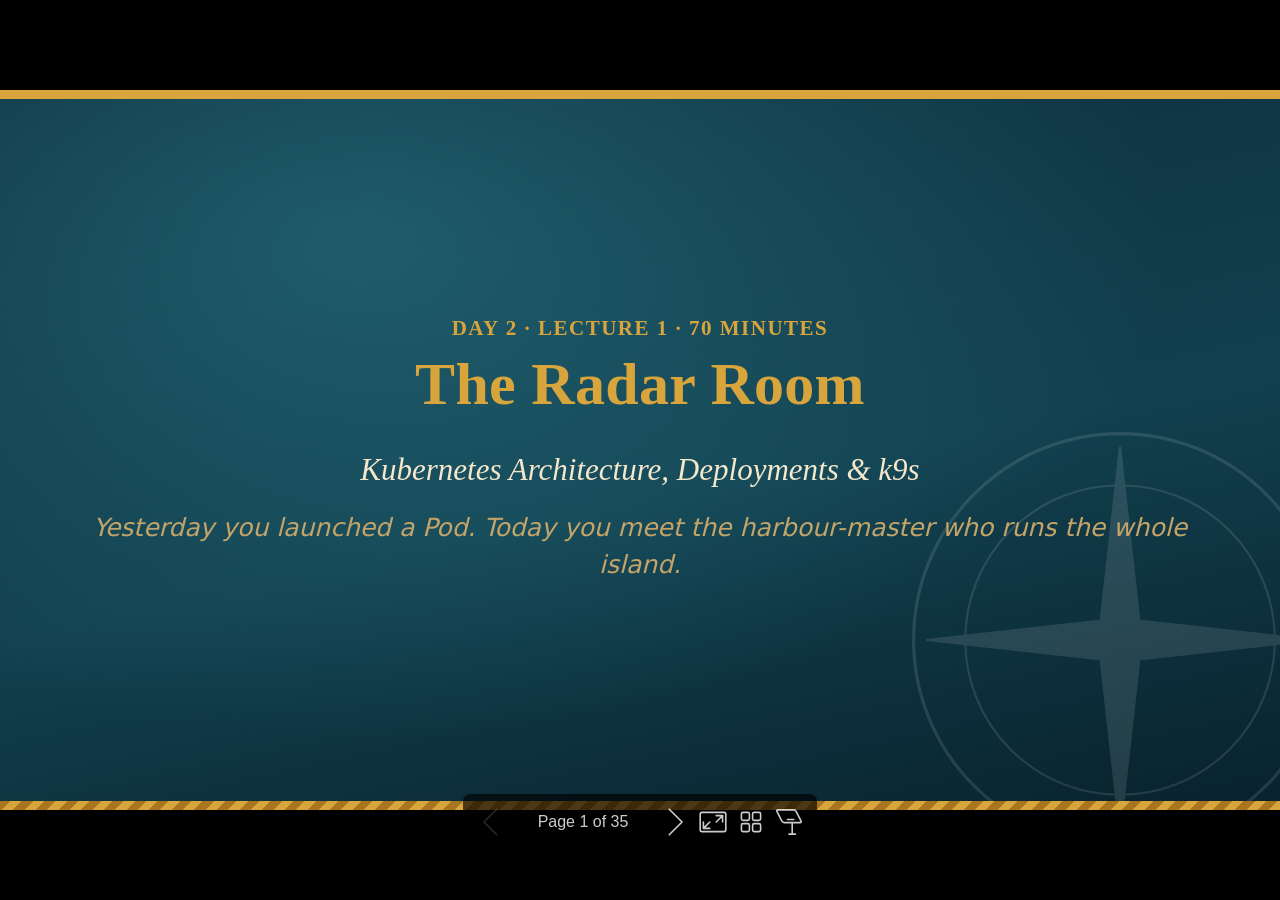
<file: docs/slides/day-02-the-radar-room.html>
<!DOCTYPE html><html lang="en-US"><head><title>The Radar Room</title><meta property="og:title" content="The Radar Room"><meta charset="UTF-8"><meta name="viewport" content="width=device-width,height=device-height,initial-scale=1.0"><meta name="apple-mobile-web-app-capable" content="yes"><meta http-equiv="X-UA-Compatible" content="ie=edge"><meta property="og:type" content="website"><meta name="twitter:card" content="summary"><style>@media screen{body[data-bespoke-view=""] .bespoke-marp-parent>.bespoke-marp-osc>button,body[data-bespoke-view=next] .bespoke-marp-parent>.bespoke-marp-osc>button,body[data-bespoke-view=overview] button.bespoke-marp-overview-close,body[data-bespoke-view=presenter] .bespoke-marp-presenter-container .bespoke-marp-presenter-info-container .bespoke-marp-presenter-info-page-area .bespoke-marp-presenter-info-page,body[data-bespoke-view=presenter] .bespoke-marp-presenter-container .bespoke-marp-presenter-info-container button,body[data-bespoke-view=presenter] .bespoke-marp-presenter-container .bespoke-marp-presenter-note-container button{appearance:none;background-color:initial;border:0;color:inherit;cursor:pointer;font-size:inherit;opacity:.8;outline:none;padding:0;transition:opacity .2s linear;-webkit-tap-highlight-color:transparent}body[data-bespoke-view=""] .bespoke-marp-parent>.bespoke-marp-osc>button:disabled,body[data-bespoke-view=next] .bespoke-marp-parent>.bespoke-marp-osc>button:disabled,body[data-bespoke-view=overview] button.bespoke-marp-overview-close:disabled,body[data-bespoke-view=presenter] .bespoke-marp-presenter-container .bespoke-marp-presenter-info-container .bespoke-marp-presenter-info-page-area .bespoke-marp-presenter-info-page:disabled,body[data-bespoke-view=presenter] .bespoke-marp-presenter-container .bespoke-marp-presenter-info-container button:disabled,body[data-bespoke-view=presenter] .bespoke-marp-presenter-container .bespoke-marp-presenter-note-container button:disabled{cursor:not-allowed;opacity:.15!important}body[data-bespoke-view=""] .bespoke-marp-parent>.bespoke-marp-osc>button:hover,body[data-bespoke-view=next] .bespoke-marp-parent>.bespoke-marp-osc>button:hover,body[data-bespoke-view=overview] button.bespoke-marp-overview-close:hover,body[data-bespoke-view=presenter] .bespoke-marp-presenter-container .bespoke-marp-presenter-info-container .bespoke-marp-presenter-info-page-area .bespoke-marp-presenter-info-page:hover,body[data-bespoke-view=presenter] .bespoke-marp-presenter-container .bespoke-marp-presenter-info-container button:hover,body[data-bespoke-view=presenter] .bespoke-marp-presenter-container .bespoke-marp-presenter-note-container button:hover{opacity:1}body[data-bespoke-view=""] .bespoke-marp-parent>.bespoke-marp-osc>button:hover:active,body[data-bespoke-view=next] .bespoke-marp-parent>.bespoke-marp-osc>button:hover:active,body[data-bespoke-view=overview] button.bespoke-marp-overview-close:hover:active,body[data-bespoke-view=presenter] .bespoke-marp-presenter-container .bespoke-marp-presenter-info-container .bespoke-marp-presenter-info-page-area .bespoke-marp-presenter-info-page:hover:active,body[data-bespoke-view=presenter] .bespoke-marp-presenter-container .bespoke-marp-presenter-info-container button:hover:active,body[data-bespoke-view=presenter] .bespoke-marp-presenter-container .bespoke-marp-presenter-note-container button:hover:active{opacity:.6}body[data-bespoke-view=""] .bespoke-marp-parent>.bespoke-marp-osc>button:hover:not(:disabled),body[data-bespoke-view=next] .bespoke-marp-parent>.bespoke-marp-osc>button:hover:not(:disabled),body[data-bespoke-view=overview] button.bespoke-marp-overview-close:hover:not(:disabled),body[data-bespoke-view=presenter] .bespoke-marp-presenter-container .bespoke-marp-presenter-info-container .bespoke-marp-presenter-info-page-area .bespoke-marp-presenter-info-page:hover:not(:disabled),body[data-bespoke-view=presenter] .bespoke-marp-presenter-container .bespoke-marp-presenter-info-container button:hover:not(:disabled),body[data-bespoke-view=presenter] .bespoke-marp-presenter-container .bespoke-marp-presenter-note-container button:hover:not(:disabled){transition:none}body[data-bespoke-view=""] .bespoke-marp-parent>.bespoke-marp-osc>button[data-bespoke-marp-osc=prev],body[data-bespoke-view=next] .bespoke-marp-parent>.bespoke-marp-osc>button[data-bespoke-marp-osc=prev],body[data-bespoke-view=presenter] .bespoke-marp-presenter-container .bespoke-marp-presenter-info-container button.bespoke-marp-presenter-info-page-prev{background:#0000 url("[data-uri]") no-repeat 50%;background-size:contain;overflow:hidden;text-indent:100%;white-space:nowrap}body[data-bespoke-view=""] .bespoke-marp-parent>.bespoke-marp-osc>button[data-bespoke-marp-osc=next],body[data-bespoke-view=next] .bespoke-marp-parent>.bespoke-marp-osc>button[data-bespoke-marp-osc=next],body[data-bespoke-view=presenter] .bespoke-marp-presenter-container .bespoke-marp-presenter-info-container button.bespoke-marp-presenter-info-page-next{background:#0000 url("[data-uri]") no-repeat 50%;background-size:contain;overflow:hidden;text-indent:100%;white-space:nowrap}body[data-bespoke-view=""] .bespoke-marp-parent>.bespoke-marp-osc>button[data-bespoke-marp-osc=fullscreen],body[data-bespoke-view=next] .bespoke-marp-parent>.bespoke-marp-osc>button[data-bespoke-marp-osc=fullscreen]{background:#0000 url("[data-uri]") no-repeat 50%;background-size:contain;overflow:hidden;text-indent:100%;white-space:nowrap}body[data-bespoke-view=""] .bespoke-marp-parent>.bespoke-marp-osc>button.exit[data-bespoke-marp-osc=fullscreen],body[data-bespoke-view=next] .bespoke-marp-parent>.bespoke-marp-osc>button.exit[data-bespoke-marp-osc=fullscreen]{background-image:url("[data-uri]")}body[data-bespoke-view=""] .bespoke-marp-parent>.bespoke-marp-osc>button[data-bespoke-marp-osc=presenter],body[data-bespoke-view=next] .bespoke-marp-parent>.bespoke-marp-osc>button[data-bespoke-marp-osc=presenter]{background:#0000 url("[data-uri]") no-repeat 50%;background-size:contain;overflow:hidden;text-indent:100%;white-space:nowrap}body[data-bespoke-view=overview] button.bespoke-marp-overview-close,body[data-bespoke-view=presenter] .bespoke-marp-presenter-container .bespoke-marp-presenter-note-container button.bespoke-marp-presenter-note-bigger{background:#0000 url("[data-uri]") no-repeat 50%;background-size:contain;overflow:hidden;text-indent:100%;white-space:nowrap}body[data-bespoke-view=presenter] .bespoke-marp-presenter-container .bespoke-marp-presenter-note-container button.bespoke-marp-presenter-note-smaller{background:#0000 url("[data-uri]") no-repeat 50%;background-size:contain;overflow:hidden;text-indent:100%;white-space:nowrap}body[data-bespoke-view=""] .bespoke-marp-parent>.bespoke-marp-osc>button[data-bespoke-marp-osc=overview],body[data-bespoke-view=next] .bespoke-marp-parent>.bespoke-marp-osc>button[data-bespoke-marp-osc=overview]{background:#0000 url("[data-uri]") no-repeat 50%;background-size:contain;overflow:hidden;text-indent:100%;white-space:nowrap}}@keyframes __bespoke_marp_transition_reduced_outgoing__{0%{opacity:1}to{opacity:0}}@keyframes __bespoke_marp_transition_reduced_incoming__{0%{mix-blend-mode:plus-lighter;opacity:0}to{mix-blend-mode:plus-lighter;opacity:1}}.bespoke-marp-note,.bespoke-marp-osc,.bespoke-progress-parent{display:none;transition:none}@media screen{::view-transition-group(*){animation-duration:var(--marp-bespoke-transition-animation-duration,.5s);animation-timing-function:ease}::view-transition-new(*),::view-transition-old(*){animation-delay:0s;animation-direction:var(--marp-bespoke-transition-animation-direction,normal);animation-duration:var(--marp-bespoke-transition-animation-duration,.5s);animation-fill-mode:both;animation-name:var(--marp-bespoke-transition-animation-name,var(--marp-bespoke-transition-animation-name-fallback,__bespoke_marp_transition_no_animation__));mix-blend-mode:normal}::view-transition-old(*){--marp-bespoke-transition-animation-name-fallback:__bespoke_marp_transition_reduced_outgoing__;animation-timing-function:ease}::view-transition-new(*){--marp-bespoke-transition-animation-name-fallback:__bespoke_marp_transition_reduced_incoming__;animation-timing-function:ease}::view-transition-new(root),::view-transition-old(root){animation-timing-function:linear}::view-transition-new(__bespoke_marp_transition_osc__),::view-transition-old(__bespoke_marp_transition_osc__){animation-duration:0s!important;animation-name:__bespoke_marp_transition_osc__!important}::view-transition-new(__bespoke_marp_transition_osc__){opacity:0!important}.bespoke-marp-transition-warming-up::view-transition-group(*),.bespoke-marp-transition-warming-up::view-transition-new(*),.bespoke-marp-transition-warming-up::view-transition-old(*){animation-play-state:paused!important}body,html{height:100%;margin:0}body{background:#000;overflow:hidden}svg.bespoke-marp-slide{content-visibility:hidden;interactivity:inert;opacity:0;pointer-events:none;z-index:-1}svg.bespoke-marp-slide:not(.bespoke-marp-active) *{view-transition-name:none!important}svg.bespoke-marp-slide.bespoke-marp-active{content-visibility:visible;interactivity:auto;opacity:1;pointer-events:auto;z-index:0}svg.bespoke-marp-slide.bespoke-marp-active.bespoke-marp-active-ready *{animation-name:__bespoke_marp__!important}@supports not (content-visibility:hidden){svg.bespoke-marp-slide[data-bespoke-marp-load=hideable]{display:none}svg.bespoke-marp-slide[data-bespoke-marp-load=hideable].bespoke-marp-active{display:block}}}@media screen and (prefers-reduced-motion:reduce){svg.bespoke-marp-slide *{view-transition-name:none!important}}@media screen{[data-bespoke-marp-fragment=inactive]{visibility:hidden}body[data-bespoke-view=""] .bespoke-marp-parent,body[data-bespoke-view=next] .bespoke-marp-parent{inset:0;position:absolute}body[data-bespoke-view=""] .bespoke-marp-parent>.bespoke-marp-osc,body[data-bespoke-view=next] .bespoke-marp-parent>.bespoke-marp-osc{background:#000000a6;border-radius:7px;bottom:50px;color:#fff;contain:paint;display:block;font-family:Helvetica,Arial,sans-serif;font-size:16px;left:50%;line-height:0;opacity:1;padding:12px;position:absolute;touch-action:manipulation;transform:translateX(-50%);transition:opacity .2s linear;-webkit-user-select:none;user-select:none;view-transition-name:__bespoke_marp_transition_osc__;white-space:nowrap;will-change:transform;z-index:1}body[data-bespoke-view=""] .bespoke-marp-parent>.bespoke-marp-osc>:where(*),body[data-bespoke-view=next] .bespoke-marp-parent>.bespoke-marp-osc>:where(*){margin-left:6px}body[data-bespoke-view=""] .bespoke-marp-parent>.bespoke-marp-osc>:where(*):where(:first-child),body[data-bespoke-view=next] .bespoke-marp-parent>.bespoke-marp-osc>:where(*):where(:first-child){margin-left:0}body[data-bespoke-view=""] .bespoke-marp-parent>.bespoke-marp-osc>span,body[data-bespoke-view=next] .bespoke-marp-parent>.bespoke-marp-osc>span{opacity:.8}body[data-bespoke-view=""] .bespoke-marp-parent>.bespoke-marp-osc>span[data-bespoke-marp-osc=page],body[data-bespoke-view=next] .bespoke-marp-parent>.bespoke-marp-osc>span[data-bespoke-marp-osc=page]{display:inline-block;min-width:140px;text-align:center}body[data-bespoke-view=""] .bespoke-marp-parent>.bespoke-marp-osc>button[data-bespoke-marp-osc=fullscreen],body[data-bespoke-view=""] .bespoke-marp-parent>.bespoke-marp-osc>button[data-bespoke-marp-osc=next],body[data-bespoke-view=""] .bespoke-marp-parent>.bespoke-marp-osc>button[data-bespoke-marp-osc=overview],body[data-bespoke-view=""] .bespoke-marp-parent>.bespoke-marp-osc>button[data-bespoke-marp-osc=presenter],body[data-bespoke-view=""] .bespoke-marp-parent>.bespoke-marp-osc>button[data-bespoke-marp-osc=prev],body[data-bespoke-view=next] .bespoke-marp-parent>.bespoke-marp-osc>button[data-bespoke-marp-osc=fullscreen],body[data-bespoke-view=next] .bespoke-marp-parent>.bespoke-marp-osc>button[data-bespoke-marp-osc=next],body[data-bespoke-view=next] .bespoke-marp-parent>.bespoke-marp-osc>button[data-bespoke-marp-osc=overview],body[data-bespoke-view=next] .bespoke-marp-parent>.bespoke-marp-osc>button[data-bespoke-marp-osc=presenter],body[data-bespoke-view=next] .bespoke-marp-parent>.bespoke-marp-osc>button[data-bespoke-marp-osc=prev]{height:32px;line-height:32px;width:32px}body[data-bespoke-view=""] .bespoke-marp-parent.bespoke-marp-inactive,body[data-bespoke-view=next] .bespoke-marp-parent.bespoke-marp-inactive{cursor:none}body[data-bespoke-view=""] .bespoke-marp-parent.bespoke-marp-inactive>.bespoke-marp-osc,body[data-bespoke-view=next] .bespoke-marp-parent.bespoke-marp-inactive>.bespoke-marp-osc{opacity:0;pointer-events:none}body[data-bespoke-view=""] svg.bespoke-marp-slide,body[data-bespoke-view=next] svg.bespoke-marp-slide{height:100%;left:0;position:absolute;top:0;width:100%}body[data-bespoke-view=""] .bespoke-progress-parent{background:#222;display:flex;height:5px;width:100%}body[data-bespoke-view=""] .bespoke-progress-parent+:where(.bespoke-marp-parent){top:5px}body[data-bespoke-view=""] .bespoke-progress-parent .bespoke-progress-bar{background:#0288d1;flex:0 0 0;transition:flex-basis .2s cubic-bezier(0,1,1,1)}body[data-bespoke-view=next]{background:#0000}body[data-bespoke-view=presenter]{background:#161616}body[data-bespoke-view=presenter] .bespoke-marp-presenter-container{display:grid;font-family:Helvetica,Arial,sans-serif;grid-template:"current dragbar next" minmax(140px,1fr) "current dragbar note" 2fr "info    dragbar note" 3em;grid-template-columns:minmax(3px,var(--bespoke-marp-presenter-split-ratio,66%)) 0 minmax(3px,1fr);height:100%;left:0;position:absolute;top:0;width:100%}body[data-bespoke-view=presenter] .bespoke-marp-presenter-container :where(.bespoke-marp-parent){grid-area:current;overflow:hidden;position:relative}body[data-bespoke-view=presenter] .bespoke-marp-presenter-container :where(.bespoke-marp-parent) :where(svg.bespoke-marp-slide){height:calc(100% - 40px);left:20px;pointer-events:none;position:absolute;top:20px;-webkit-user-select:none;user-select:none;width:calc(100% - 40px)}body[data-bespoke-view=presenter] .bespoke-marp-presenter-container :where(.bespoke-marp-parent) :where(svg.bespoke-marp-slide).bespoke-marp-active{filter:drop-shadow(0 3px 10px rgba(0,0,0,.5))}body[data-bespoke-view=presenter] .bespoke-marp-presenter-container .bespoke-marp-presenter-dragbar-container{background:#0288d1;cursor:col-resize;grid-area:dragbar;margin-left:-3px;opacity:0;position:relative;transition:opacity .4s linear .1s;width:6px;z-index:10}body[data-bespoke-view=presenter] .bespoke-marp-presenter-container .bespoke-marp-presenter-dragbar-container:hover{opacity:1}body[data-bespoke-view=presenter] .bespoke-marp-presenter-container .bespoke-marp-presenter-dragbar-container.active{opacity:1;transition-delay:0s}body[data-bespoke-view=presenter] .bespoke-marp-presenter-container .bespoke-marp-presenter-next-container{background:#222;cursor:pointer;display:none;grid-area:next;overflow:hidden;position:relative}body[data-bespoke-view=presenter] .bespoke-marp-presenter-container .bespoke-marp-presenter-next-container.active{display:block}body[data-bespoke-view=presenter] .bespoke-marp-presenter-container .bespoke-marp-presenter-next-container iframe.bespoke-marp-presenter-next{background:#0000;border:0;display:block;filter:drop-shadow(0 3px 10px rgba(0,0,0,.5));height:calc(100% - 40px);left:20px;pointer-events:none;position:absolute;interactivity:inert;top:20px;-webkit-user-select:none;user-select:none;width:calc(100% - 40px)}body[data-bespoke-view=presenter] .bespoke-marp-presenter-container .bespoke-marp-presenter-note-container{background:#222;color:#eee;grid-area:note;position:relative;z-index:1}body[data-bespoke-view=presenter] .bespoke-marp-presenter-container .bespoke-marp-presenter-note-container button{height:1.5em;line-height:1.5em;width:1.5em}body[data-bespoke-view=presenter] .bespoke-marp-presenter-container .bespoke-marp-presenter-note-container .bespoke-marp-presenter-note-wrapper{display:block;inset:0;position:absolute}body[data-bespoke-view=presenter] .bespoke-marp-presenter-container .bespoke-marp-presenter-note-container .bespoke-marp-presenter-note-buttons{background:#000000a6;border-radius:4px;bottom:0;display:flex;gap:4px;margin:12px;opacity:0;padding:6px;pointer-events:none;position:absolute;right:0;transition:opacity .2s linear}body[data-bespoke-view=presenter] .bespoke-marp-presenter-container .bespoke-marp-presenter-note-container .bespoke-marp-presenter-note-buttons:focus-within,body[data-bespoke-view=presenter] .bespoke-marp-presenter-container .bespoke-marp-presenter-note-container .bespoke-marp-presenter-note-wrapper:focus-within+.bespoke-marp-presenter-note-buttons,body[data-bespoke-view=presenter] .bespoke-marp-presenter-container .bespoke-marp-presenter-note-container:hover .bespoke-marp-presenter-note-buttons{opacity:1;pointer-events:auto}body[data-bespoke-view=presenter] .bespoke-marp-presenter-container .bespoke-marp-presenter-note-container .bespoke-marp-note{box-sizing:border-box;font-size:calc(1.1em*var(--bespoke-marp-note-font-scale, 1));height:calc(100% - 40px);margin:20px;overflow:auto;padding-right:3px;white-space:pre-wrap;width:calc(100% - 40px);word-wrap:break-word;scrollbar-color:#eeeeee80 #0000;scrollbar-width:thin}body[data-bespoke-view=presenter] .bespoke-marp-presenter-container .bespoke-marp-presenter-note-container .bespoke-marp-note::-webkit-scrollbar{width:6px}body[data-bespoke-view=presenter] .bespoke-marp-presenter-container .bespoke-marp-presenter-note-container .bespoke-marp-note::-webkit-scrollbar-track{background:#0000}body[data-bespoke-view=presenter] .bespoke-marp-presenter-container .bespoke-marp-presenter-note-container .bespoke-marp-note::-webkit-scrollbar-thumb{background:#eeeeee80;border-radius:6px}body[data-bespoke-view=presenter] .bespoke-marp-presenter-container .bespoke-marp-presenter-note-container .bespoke-marp-note:empty{pointer-events:none}body[data-bespoke-view=presenter] .bespoke-marp-presenter-container .bespoke-marp-presenter-note-container .bespoke-marp-note.active{display:block}body[data-bespoke-view=presenter] .bespoke-marp-presenter-container .bespoke-marp-presenter-note-container .bespoke-marp-note p:first-child{margin-top:0}body[data-bespoke-view=presenter] .bespoke-marp-presenter-container .bespoke-marp-presenter-note-container .bespoke-marp-note p:last-child{margin-bottom:0}body[data-bespoke-view=presenter] .bespoke-marp-presenter-container .bespoke-marp-presenter-info-container{align-items:center;box-sizing:border-box;color:#eee;display:flex;flex-wrap:nowrap;grid-area:info;justify-content:center;overflow:hidden;padding:0 10px}body[data-bespoke-view=presenter] .bespoke-marp-presenter-container .bespoke-marp-presenter-info-container .bespoke-marp-presenter-info-page-area,body[data-bespoke-view=presenter] .bespoke-marp-presenter-container .bespoke-marp-presenter-info-container .bespoke-marp-presenter-info-time,body[data-bespoke-view=presenter] .bespoke-marp-presenter-container .bespoke-marp-presenter-info-container .bespoke-marp-presenter-info-timer{box-sizing:border-box;display:block;padding:0 10px;white-space:nowrap;width:100%}body[data-bespoke-view=presenter] .bespoke-marp-presenter-container .bespoke-marp-presenter-info-container button{height:1.5em;line-height:1.5em;width:1.5em}body[data-bespoke-view=presenter] .bespoke-marp-presenter-container .bespoke-marp-presenter-info-container .bespoke-marp-presenter-info-page-area{order:2;text-align:center}body[data-bespoke-view=presenter] .bespoke-marp-presenter-container .bespoke-marp-presenter-info-container .bespoke-marp-presenter-info-page-area .bespoke-marp-presenter-info-page{display:inline-block;min-width:120px;text-align:center}body[data-bespoke-view=presenter] .bespoke-marp-presenter-container .bespoke-marp-presenter-info-container .bespoke-marp-presenter-info-time{color:#999;order:1;text-align:left}body[data-bespoke-view=presenter] .bespoke-marp-presenter-container .bespoke-marp-presenter-info-container .bespoke-marp-presenter-info-timer{color:#999;order:3;text-align:right}body[data-bespoke-view=presenter] .bespoke-marp-presenter-container .bespoke-marp-presenter-info-container .bespoke-marp-presenter-info-timer:hover{cursor:pointer}body[data-bespoke-view=overview]{background:#161616;overflow:auto}body[data-bespoke-view=overview] [data-bespoke-marp-fragment=inactive]{visibility:visible}body[data-bespoke-view=overview] .bespoke-marp-overview-header{backdrop-filter:blur(4px);background:#222222d9;box-shadow:0 3px 10px #00000080;box-sizing:border-box;display:flex;height:48px;inset:0 0 auto;justify-content:flex-end;padding:10px;position:fixed;z-index:1}body[data-bespoke-view=overview] button.bespoke-marp-overview-close{height:28px;line-height:28px;transform:rotate(45deg);width:28px}body[data-bespoke-view=overview] .bespoke-marp-parent{display:grid;gap:40px;grid-template-columns:repeat(auto-fit,minmax(0,240px));justify-content:space-around;padding:30px}body[data-bespoke-view=overview] .bespoke-marp-parent svg.bespoke-marp-slide{--bov-selected:#0000;--bov-focus:#161616;--bov-focus-outline:#0000;background-image:conic-gradient(#161616 0 0),conic-gradient(var(--bov-focus) 0 0),conic-gradient(var(--bov-focus-outline) 0 0),conic-gradient(var(--bov-selected) 0 0);background-position:5px 5px,3px 3px,2px 2px,0 0;background-repeat:no-repeat;background-size:calc(100% - 10px) calc(100% - 10px),calc(100% - 6px) calc(100% - 6px),calc(100% - 4px) calc(100% - 4px),100% 100%;content-visibility:visible;cursor:pointer;filter:drop-shadow(0 3px 10px rgba(0,0,0,.5));margin:-6px;padding:6px;interactivity:auto;opacity:1;outline:0;pointer-events:auto;scroll-margin-block:30px;width:100%;z-index:0}body[data-bespoke-view=overview] .bespoke-marp-parent svg.bespoke-marp-slide *,body[data-bespoke-view=overview] .bespoke-marp-parent svg.bespoke-marp-slide.bespoke-marp-active *{pointer-events:none;interactivity:inert}body[data-bespoke-view=overview] .bespoke-marp-parent svg.bespoke-marp-slide:active,body[data-bespoke-view=overview] .bespoke-marp-parent svg.bespoke-marp-slide:focus-visible,body[data-bespoke-view=overview] .bespoke-marp-parent svg.bespoke-marp-slide:hover{--bov-focus-outline:#161616}body[data-bespoke-view=overview] .bespoke-marp-parent svg.bespoke-marp-slide:focus-visible,body[data-bespoke-view=overview] .bespoke-marp-parent svg.bespoke-marp-slide:hover{--bov-focus:#999}body[data-bespoke-view=overview] .bespoke-marp-parent svg.bespoke-marp-slide:active{--bov-focus:#eee}body[data-bespoke-view=overview] .bespoke-marp-parent svg.bespoke-marp-slide.bespoke-marp-active{--bov-selected:#0288d1}body[data-bespoke-view=overview]:has(.bespoke-marp-overview-header) .bespoke-marp-parent{padding-top:78px}body[data-bespoke-view=overview]:has(.bespoke-marp-overview-header) .bespoke-marp-parent svg.bespoke-marp-slide{scroll-margin-top:78px}.bespoke-marp-overview{background:#000000a6;inset:0;opacity:0;pointer-events:none;position:fixed;transition:opacity .1s ease;z-index:10}.bespoke-marp-overview iframe{background:#222;border:0;display:block;height:100%;left:0;position:absolute;top:0;width:100%}.bespoke-marp-overview[data-open="1"]{opacity:1;pointer-events:auto}}@media print{.bespoke-marp-overview,.bespoke-marp-presenter-info-container,.bespoke-marp-presenter-next-container,.bespoke-marp-presenter-note-container{display:none}}</style><style>div#\:\$p > svg > foreignObject > section{width:1280px;height:720px;box-sizing:border-box;overflow:hidden;position:relative;scroll-snap-align:center center;-webkit-text-size-adjust:100%;text-size-adjust:100%}div#\:\$p > svg > foreignObject > section::after{bottom:0;content:attr(data-marpit-pagination);padding:inherit;pointer-events:none;position:absolute;right:0}div#\:\$p > svg > foreignObject > section:not([data-marpit-pagination])::after{display:none}div#\:\$p > svg > foreignObject > section :is(h1, marp-h1){font-size:2em;margin-block:0.67em}div#\:\$p > svg > foreignObject > section video::-webkit-media-controls{will-change:transform}@page {size:1280px 720px;margin:0}@media print{html, body{background-color:#fff;margin:0;page-break-inside:avoid;break-inside:avoid-page}div#\:\$p > svg > foreignObject > section{page-break-before:always;break-before:page}div#\:\$p > svg > foreignObject > section, div#\:\$p > svg > foreignObject > section *{-webkit-print-color-adjust:exact!important;animation-delay:0s!important;animation-duration:0s!important;color-adjust:exact!important;print-color-adjust:exact!important;transition:none!important}div#\:\$p > svg[data-marpit-svg]{display:block;height:100vh;width:100vw}}div#\:\$p > svg > foreignObject > section{--fgColor-danger:light-dark(#d1242f, #f85149);--bgColor-attention-muted:light-dark(#fff8c5, #bb800926);--bgColor-muted:light-dark(#f6f8fa, #151b23);--bgColor-neutral-muted:light-dark(#818b981f, #656c7633);--borderColor-accent-emphasis:light-dark(#0969da, #1f6feb);--borderColor-attention-emphasis:light-dark(#9a6700, #9e6a03);--borderColor-danger-emphasis:light-dark(#cf222e, #da3633);--borderColor-default:light-dark(#d1d9e0, #3d444d);--borderColor-done-emphasis:light-dark(#8250df, #8957e5);--borderColor-success-emphasis:light-dark(#1a7f37, #238636);--color-prettylights-syntax-brackethighlighter-angle:light-dark(#59636e, #9198a1);--color-prettylights-syntax-brackethighlighter-unmatched:light-dark(#82071e, #f85149);--color-prettylights-syntax-carriage-return-bg:light-dark(#cf222e, #b62324);--color-prettylights-syntax-carriage-return-text:light-dark(#f6f8fa, #f0f6fc);--color-prettylights-syntax-comment:light-dark(#59636e, #9198a1);--color-prettylights-syntax-constant:light-dark(#0550ae, #79c0ff);--color-prettylights-syntax-constant-other-reference-link:light-dark(#0a3069, #a5d6ff);--color-prettylights-syntax-entity:light-dark(#6639ba, #d2a8ff);--color-prettylights-syntax-entity-tag:light-dark(#0550ae, #7ee787);--color-prettylights-syntax-invalid-illegal-text:light-dark(var(--fgColor-danger), var(--fgColor-danger));--color-prettylights-syntax-keyword:light-dark(#cf222e, #ff7b72);--color-prettylights-syntax-markup-changed-bg:light-dark(#ffd8b5, #5a1e02);--color-prettylights-syntax-markup-changed-text:light-dark(#953800, #ffdfb6);--color-prettylights-syntax-markup-deleted-bg:light-dark(#ffebe9, #67060c);--color-prettylights-syntax-markup-deleted-text:light-dark(#82071e, #ffdcd7);--color-prettylights-syntax-markup-heading:light-dark(#0550ae, #1f6feb);--color-prettylights-syntax-markup-ignored-bg:light-dark(#0550ae, #1158c7);--color-prettylights-syntax-markup-ignored-text:light-dark(#d1d9e0, #f0f6fc);--color-prettylights-syntax-markup-inserted-bg:light-dark(#dafbe1, #033a16);--color-prettylights-syntax-markup-inserted-text:light-dark(#116329, #aff5b4);--color-prettylights-syntax-markup-list:light-dark(#3b2300, #f2cc60);--color-prettylights-syntax-meta-diff-range:light-dark(#8250df, #d2a8ff);--color-prettylights-syntax-string:light-dark(#0a3069, #a5d6ff);--color-prettylights-syntax-string-regexp:light-dark(#116329, #7ee787);--color-prettylights-syntax-sublimelinter-gutter-mark:light-dark(#818b98, #3d444d);--color-prettylights-syntax-variable:light-dark(#953800, #ffa657);--fgColor-accent:light-dark(#0969da, #4493f8);--fgColor-attention:light-dark(#9a6700, #d29922);--fgColor-done:light-dark(#8250df, #ab7df8);--fgColor-muted:light-dark(#59636e, #9198a1);--fgColor-success:light-dark(#1a7f37, #3fb950);--bgColor-default:light-dark(#fff, #0d1117);--borderColor-muted:light-dark(#d1d9e0b3, #3d444db3);--color-prettylights-syntax-invalid-illegal-bg:light-dark(var(--bgColor-danger-muted), var(--bgColor-danger-muted));--color-prettylights-syntax-markup-bold:light-dark(#1f2328, #f0f6fc);--color-prettylights-syntax-markup-italic:light-dark(#1f2328, #f0f6fc);--color-prettylights-syntax-storage-modifier-import:light-dark(#1f2328, #f0f6fc);--fgColor-default:light-dark(#1f2328, #f0f6fc);--focus-outlineColor:light-dark(var(--borderColor-accent-emphasis), var(--borderColor-accent-emphasis));--borderColor-neutral-muted:light-dark(var(--borderColor-muted), var(--borderColor-muted));--base-size-16:calc(var(--marpit-root-font-size, 1rem) * 1);--base-size-24:calc(var(--marpit-root-font-size, 1rem) * 1.5);--base-size-4:calc(var(--marpit-root-font-size, 1rem) * 0.25);--base-size-40:calc(var(--marpit-root-font-size, 1rem) * 2.5);--base-size-8:calc(var(--marpit-root-font-size, 1rem) * 0.5);--base-text-weight-medium:500;--base-text-weight-normal:400;--base-text-weight-semibold:600;--fontStack-monospace:ui-monospace, SFMono-Regular, SF Mono, Menlo, Consolas, Liberation Mono, monospace;--fontStack-sansSerif:-apple-system, BlinkMacSystemFont, "Segoe UI", "Noto Sans", Helvetica, Arial, sans-serif, "Apple Color Emoji", "Segoe UI Emoji";}/*!
 * Marp default theme.
 *
 * @theme default
 * @author Yuki Hattori
 *
 * @auto-scaling true
 * @size 16:9 1280px 720px
 * @size 4:3 960px 720px
 */div#\:\$p > svg > foreignObject > section [data-theme=light],div#\:\$p > svg > foreignObject > section{color-scheme:light}div#\:\$p > svg > foreignObject > section [data-theme=dark],div#\:\$p > svg > foreignObject > section:where(.invert){color-scheme:dark}div#\:\$p > svg > foreignObject > section{-ms-text-size-adjust:100%;-webkit-text-size-adjust:100%;background-color:var(--bgColor-default);color:var(--fgColor-default);font-family:var(--fontStack-sansSerif, -apple-system, BlinkMacSystemFont, "Segoe UI", "Noto Sans", Helvetica, Arial, sans-serif, "Apple Color Emoji", "Segoe UI Emoji");font-size:16px;font-weight:var(--base-text-weight-normal, 400);line-height:1.5;margin:0;word-wrap:break-word}div#\:\$p > svg > foreignObject > section{--marpit-root-font-size:16px}div#\:\$p > svg > foreignObject > section a{text-decoration:underline;text-underline-offset:calc(var(--marpit-root-font-size, 1rem) * .2)}div#\:\$p > svg > foreignObject > section :is(h1, marp-h1):hover .anchor .octicon-link:before,div#\:\$p > svg > foreignObject > section :is(h2, marp-h2):hover .anchor .octicon-link:before,div#\:\$p > svg > foreignObject > section :is(h3, marp-h3):hover .anchor .octicon-link:before,div#\:\$p > svg > foreignObject > section :is(h4, marp-h4):hover .anchor .octicon-link:before,div#\:\$p > svg > foreignObject > section :is(h5, marp-h5):hover .anchor .octicon-link:before,div#\:\$p > svg > foreignObject > section :is(h6, marp-h6):hover .anchor .octicon-link:before{background-color:currentColor;content:" ";display:inline-block;height:16px;-webkit-mask-image:url('data:image/svg+xml;charset=utf-8,<svg xmlns="http://www.w3.org/2000/svg" aria-hidden="true" viewBox="0 0 16 16"><path fill-rule="evenodd" d="M7.775 3.275a.75.75 0 0 0 1.06 1.06l1.25-1.25a2 2 0 1 1 2.83 2.83l-2.5 2.5a2 2 0 0 1-2.83 0 .75.75 0 0 0-1.06 1.06 3.5 3.5 0 0 0 4.95 0l2.5-2.5a3.5 3.5 0 0 0-4.95-4.95zm-4.69 9.64a2 2 0 0 1 0-2.83l2.5-2.5a2 2 0 0 1 2.83 0 .75.75 0 0 0 1.06-1.06 3.5 3.5 0 0 0-4.95 0l-2.5 2.5a3.5 3.5 0 0 0 4.95 4.95l1.25-1.25a.75.75 0 0 0-1.06-1.06l-1.25 1.25a2 2 0 0 1-2.83 0"/></svg>');mask-image:url('data:image/svg+xml;charset=utf-8,<svg xmlns="http://www.w3.org/2000/svg" aria-hidden="true" viewBox="0 0 16 16"><path fill-rule="evenodd" d="M7.775 3.275a.75.75 0 0 0 1.06 1.06l1.25-1.25a2 2 0 1 1 2.83 2.83l-2.5 2.5a2 2 0 0 1-2.83 0 .75.75 0 0 0-1.06 1.06 3.5 3.5 0 0 0 4.95 0l2.5-2.5a3.5 3.5 0 0 0-4.95-4.95zm-4.69 9.64a2 2 0 0 1 0-2.83l2.5-2.5a2 2 0 0 1 2.83 0 .75.75 0 0 0 1.06-1.06 3.5 3.5 0 0 0-4.95 0l-2.5 2.5a3.5 3.5 0 0 0 4.95 4.95l1.25-1.25a.75.75 0 0 0-1.06-1.06l-1.25 1.25a2 2 0 0 1-2.83 0"/></svg>');width:16px}div#\:\$p > svg > foreignObject > section details,div#\:\$p > svg > foreignObject > section figcaption,div#\:\$p > svg > foreignObject > section figure{display:block}div#\:\$p > svg > foreignObject > section summary{display:list-item}div#\:\$p > svg > foreignObject > section [hidden]{display:none!important}div#\:\$p > svg > foreignObject > section a{background-color:transparent;color:var(--fgColor-accent);text-decoration:none}div#\:\$p > svg > foreignObject > section abbr[title]{border-bottom:none;-webkit-text-decoration:underline dotted;text-decoration:underline dotted}div#\:\$p > svg > foreignObject > section b,div#\:\$p > svg > foreignObject > section strong{font-weight:var(--base-text-weight-semibold, 600)}div#\:\$p > svg > foreignObject > section dfn{font-style:italic}div#\:\$p > svg > foreignObject > section :is(h1, marp-h1){border-bottom:1px solid var(--borderColor-muted);font-size:2em;font-weight:var(--base-text-weight-semibold, 600);margin:.67em 0;padding-bottom:.3em}div#\:\$p > svg > foreignObject > section mark{background-color:var(--bgColor-attention-muted);color:var(--fgColor-default)}div#\:\$p > svg > foreignObject > section small{font-size:90%}div#\:\$p > svg > foreignObject > section sub,div#\:\$p > svg > foreignObject > section sup{font-size:75%;line-height:0;position:relative;vertical-align:baseline}div#\:\$p > svg > foreignObject > section sub{bottom:-.25em}div#\:\$p > svg > foreignObject > section sup{top:-.5em}div#\:\$p > svg > foreignObject > section img{border-style:none;box-sizing:content-box;max-width:100%}div#\:\$p > svg > foreignObject > section code,div#\:\$p > svg > foreignObject > section kbd,div#\:\$p > svg > foreignObject > section :is(pre, marp-pre),div#\:\$p > svg > foreignObject > section samp{font-family:monospace;font-size:1em}div#\:\$p > svg > foreignObject > section figure{margin:1em var(--base-size-40)}div#\:\$p > svg > foreignObject > section hr{background:transparent;background-color:var(--borderColor-default);border:0;box-sizing:content-box;height:.25em;margin:var(--base-size-24) 0;overflow:hidden;padding:0}div#\:\$p > svg > foreignObject > section input{font:inherit;font-family:inherit;font-size:inherit;line-height:inherit;margin:0;overflow:visible}div#\:\$p > svg > foreignObject > section [type=button],div#\:\$p > svg > foreignObject > section [type=reset],div#\:\$p > svg > foreignObject > section [type=submit]{-webkit-appearance:button;-moz-appearance:button;appearance:button}div#\:\$p > svg > foreignObject > section [type=checkbox],div#\:\$p > svg > foreignObject > section [type=radio]{box-sizing:border-box;padding:0}div#\:\$p > svg > foreignObject > section [type=number]::-webkit-inner-spin-button,div#\:\$p > svg > foreignObject > section [type=number]::-webkit-outer-spin-button{height:auto}div#\:\$p > svg > foreignObject > section [type=search]::-webkit-search-cancel-button,div#\:\$p > svg > foreignObject > section [type=search]::-webkit-search-decoration{-webkit-appearance:none;appearance:none}div#\:\$p > svg > foreignObject > section ::-webkit-input-placeholder{color:inherit;opacity:.54}div#\:\$p > svg > foreignObject > section ::-webkit-file-upload-button{-webkit-appearance:button;appearance:button;font:inherit}div#\:\$p > svg > foreignObject > section a:hover{text-decoration:underline}div#\:\$p > svg > foreignObject > section ::-moz-placeholder{color:var(--fgColor-muted);opacity:1}div#\:\$p > svg > foreignObject > section ::placeholder{color:var(--fgColor-muted);opacity:1}div#\:\$p > svg > foreignObject > section hr:after,div#\:\$p > svg > foreignObject > section hr:before{content:"";display:table}div#\:\$p > svg > foreignObject > section hr:after{clear:both}div#\:\$p > svg > foreignObject > section table{border-collapse:collapse;border-spacing:0;display:block;font-variant:tabular-nums;max-width:100%;overflow:auto;width:-moz-max-content;width:max-content}div#\:\$p > svg > foreignObject > section td,div#\:\$p > svg > foreignObject > section th{padding:0}div#\:\$p > svg > foreignObject > section details summary{cursor:pointer}div#\:\$p > svg > foreignObject > section [role=button]:focus,div#\:\$p > svg > foreignObject > section a:focus,div#\:\$p > svg > foreignObject > section input[type=checkbox]:focus,div#\:\$p > svg > foreignObject > section input[type=radio]:focus{box-shadow:none;outline:2px solid var(--focus-outlineColor);outline-offset:-2px}div#\:\$p > svg > foreignObject > section [role=button]:focus:not(:focus-visible),div#\:\$p > svg > foreignObject > section a:focus:not(:focus-visible),div#\:\$p > svg > foreignObject > section input[type=checkbox]:focus:not(:focus-visible),div#\:\$p > svg > foreignObject > section input[type=radio]:focus:not(:focus-visible){outline:1px solid transparent}div#\:\$p > svg > foreignObject > section [role=button]:focus-visible,div#\:\$p > svg > foreignObject > section a:focus-visible,div#\:\$p > svg > foreignObject > section input[type=checkbox]:focus-visible,div#\:\$p > svg > foreignObject > section input[type=radio]:focus-visible{box-shadow:none;outline:2px solid var(--focus-outlineColor);outline-offset:-2px}div#\:\$p > svg > foreignObject > section a:not([class]):focus,div#\:\$p > svg > foreignObject > section a:not([class]):focus-visible,div#\:\$p > svg > foreignObject > section input[type=checkbox]:focus,div#\:\$p > svg > foreignObject > section input[type=checkbox]:focus-visible,div#\:\$p > svg > foreignObject > section input[type=radio]:focus,div#\:\$p > svg > foreignObject > section input[type=radio]:focus-visible{outline-offset:0}div#\:\$p > svg > foreignObject > section kbd{background-color:var(--bgColor-muted);border-bottom-color:var(--borderColor-neutral-muted);border:1px solid var(--borderColor-neutral-muted);border-radius:6px;box-shadow:inset 0 -1px 0 var(--borderColor-neutral-muted);color:var(--fgColor-default);display:inline-block;font:11px var(--fontStack-monospace, ui-monospace, SFMono-Regular, SF Mono, Menlo, Consolas, Liberation Mono, monospace);line-height:10px;padding:var(--base-size-4);vertical-align:middle}div#\:\$p > svg > foreignObject > section :is(h1, marp-h1),div#\:\$p > svg > foreignObject > section :is(h2, marp-h2),div#\:\$p > svg > foreignObject > section :is(h3, marp-h3),div#\:\$p > svg > foreignObject > section :is(h4, marp-h4),div#\:\$p > svg > foreignObject > section :is(h5, marp-h5),div#\:\$p > svg > foreignObject > section :is(h6, marp-h6){font-weight:var(--base-text-weight-semibold, 600);line-height:1.25;margin-bottom:var(--base-size-16);margin-top:var(--base-size-24)}div#\:\$p > svg > foreignObject > section :is(h2, marp-h2){border-bottom:1px solid var(--borderColor-muted);font-size:1.5em;padding-bottom:.3em}div#\:\$p > svg > foreignObject > section :is(h2, marp-h2),div#\:\$p > svg > foreignObject > section :is(h3, marp-h3){font-weight:var(--base-text-weight-semibold, 600)}div#\:\$p > svg > foreignObject > section :is(h3, marp-h3){font-size:1.25em}div#\:\$p > svg > foreignObject > section :is(h4, marp-h4){font-size:1em}div#\:\$p > svg > foreignObject > section :is(h4, marp-h4),div#\:\$p > svg > foreignObject > section :is(h5, marp-h5){font-weight:var(--base-text-weight-semibold, 600)}div#\:\$p > svg > foreignObject > section :is(h5, marp-h5){font-size:.875em}div#\:\$p > svg > foreignObject > section :is(h6, marp-h6){color:var(--fgColor-muted);font-size:.85em;font-weight:var(--base-text-weight-semibold, 600)}div#\:\$p > svg > foreignObject > section p{margin-bottom:10px;margin-top:0}div#\:\$p > svg > foreignObject > section blockquote{border-left:.25em solid var(--borderColor-default);color:var(--fgColor-muted);margin:0;padding:0 1em}div#\:\$p > svg > foreignObject > section ol,div#\:\$p > svg > foreignObject > section ul{margin-bottom:0;margin-top:0;padding-left:2em}div#\:\$p > svg > foreignObject > section ol ol,div#\:\$p > svg > foreignObject > section ul ol{list-style-type:lower-roman}div#\:\$p > svg > foreignObject > section ol ol ol,div#\:\$p > svg > foreignObject > section ol ul ol,div#\:\$p > svg > foreignObject > section ul ol ol,div#\:\$p > svg > foreignObject > section ul ul ol{list-style-type:lower-alpha}div#\:\$p > svg > foreignObject > section dd{margin-left:0}div#\:\$p > svg > foreignObject > section code,div#\:\$p > svg > foreignObject > section :is(pre, marp-pre),div#\:\$p > svg > foreignObject > section samp,div#\:\$p > svg > foreignObject > section tt{font-family:var(--fontStack-monospace, ui-monospace, SFMono-Regular, SF Mono, Menlo, Consolas, Liberation Mono, monospace);font-size:12px}div#\:\$p > svg > foreignObject > section :is(pre, marp-pre){margin-bottom:0;margin-top:0;word-wrap:normal}div#\:\$p > svg > foreignObject > section .octicon{display:inline-block;fill:currentColor;overflow:visible!important;vertical-align:text-bottom}div#\:\$p > svg > foreignObject > section input::-webkit-inner-spin-button,div#\:\$p > svg > foreignObject > section input::-webkit-outer-spin-button{-webkit-appearance:none;appearance:none;margin:0}div#\:\$p > svg > foreignObject > section .mr-2{margin-right:var(--base-size-8, 8px)!important}div#\:\$p > svg > foreignObject > section:after,div#\:\$p > svg > foreignObject > section:before{display:table}div#\:\$p > svg > foreignObject > section:after{clear:both}div#\:\$p > svg > foreignObject > section>:first-child{margin-top:0!important}div#\:\$p > svg > foreignObject > section>:last-child{margin-bottom:0!important}div#\:\$p > svg > foreignObject > section a:not([href]){color:inherit;text-decoration:none}div#\:\$p > svg > foreignObject > section .absent{color:var(--fgColor-danger)}div#\:\$p > svg > foreignObject > section .anchor{float:left;line-height:1;margin-left:-20px;padding-right:var(--base-size-4)}div#\:\$p > svg > foreignObject > section .anchor:focus{outline:none}div#\:\$p > svg > foreignObject > section blockquote,div#\:\$p > svg > foreignObject > section details,div#\:\$p > svg > foreignObject > section dl,div#\:\$p > svg > foreignObject > section ol,div#\:\$p > svg > foreignObject > section p,div#\:\$p > svg > foreignObject > section :is(pre, marp-pre),div#\:\$p > svg > foreignObject > section table,div#\:\$p > svg > foreignObject > section ul{margin-bottom:var(--base-size-16);margin-top:0}div#\:\$p > svg > foreignObject > section blockquote>:first-child{margin-top:0}div#\:\$p > svg > foreignObject > section blockquote>:last-child{margin-bottom:0}div#\:\$p > svg > foreignObject > section :is(h1, marp-h1) .octicon-link,div#\:\$p > svg > foreignObject > section :is(h2, marp-h2) .octicon-link,div#\:\$p > svg > foreignObject > section :is(h3, marp-h3) .octicon-link,div#\:\$p > svg > foreignObject > section :is(h4, marp-h4) .octicon-link,div#\:\$p > svg > foreignObject > section :is(h5, marp-h5) .octicon-link,div#\:\$p > svg > foreignObject > section :is(h6, marp-h6) .octicon-link{color:var(--fgColor-default);vertical-align:middle;visibility:hidden}div#\:\$p > svg > foreignObject > section :is(h1, marp-h1):hover .anchor,div#\:\$p > svg > foreignObject > section :is(h2, marp-h2):hover .anchor,div#\:\$p > svg > foreignObject > section :is(h3, marp-h3):hover .anchor,div#\:\$p > svg > foreignObject > section :is(h4, marp-h4):hover .anchor,div#\:\$p > svg > foreignObject > section :is(h5, marp-h5):hover .anchor,div#\:\$p > svg > foreignObject > section :is(h6, marp-h6):hover .anchor{text-decoration:none}div#\:\$p > svg > foreignObject > section :is(h1, marp-h1):hover .anchor .octicon-link,div#\:\$p > svg > foreignObject > section :is(h2, marp-h2):hover .anchor .octicon-link,div#\:\$p > svg > foreignObject > section :is(h3, marp-h3):hover .anchor .octicon-link,div#\:\$p > svg > foreignObject > section :is(h4, marp-h4):hover .anchor .octicon-link,div#\:\$p > svg > foreignObject > section :is(h5, marp-h5):hover .anchor .octicon-link,div#\:\$p > svg > foreignObject > section :is(h6, marp-h6):hover .anchor .octicon-link{visibility:visible}div#\:\$p > svg > foreignObject > section :is(h1, marp-h1) code,div#\:\$p > svg > foreignObject > section :is(h1, marp-h1) tt,div#\:\$p > svg > foreignObject > section :is(h2, marp-h2) code,div#\:\$p > svg > foreignObject > section :is(h2, marp-h2) tt,div#\:\$p > svg > foreignObject > section :is(h3, marp-h3) code,div#\:\$p > svg > foreignObject > section :is(h3, marp-h3) tt,div#\:\$p > svg > foreignObject > section :is(h4, marp-h4) code,div#\:\$p > svg > foreignObject > section :is(h4, marp-h4) tt,div#\:\$p > svg > foreignObject > section :is(h5, marp-h5) code,div#\:\$p > svg > foreignObject > section :is(h5, marp-h5) tt,div#\:\$p > svg > foreignObject > section :is(h6, marp-h6) code,div#\:\$p > svg > foreignObject > section :is(h6, marp-h6) tt{font-size:inherit;padding:0 .2em}div#\:\$p > svg > foreignObject > section summary :is(h1, marp-h1),div#\:\$p > svg > foreignObject > section summary :is(h2, marp-h2),div#\:\$p > svg > foreignObject > section summary :is(h3, marp-h3),div#\:\$p > svg > foreignObject > section summary :is(h4, marp-h4),div#\:\$p > svg > foreignObject > section summary :is(h5, marp-h5),div#\:\$p > svg > foreignObject > section summary :is(h6, marp-h6){display:inline-block}div#\:\$p > svg > foreignObject > section summary :is(h1, marp-h1) .anchor,div#\:\$p > svg > foreignObject > section summary :is(h2, marp-h2) .anchor,div#\:\$p > svg > foreignObject > section summary :is(h3, marp-h3) .anchor,div#\:\$p > svg > foreignObject > section summary :is(h4, marp-h4) .anchor,div#\:\$p > svg > foreignObject > section summary :is(h5, marp-h5) .anchor,div#\:\$p > svg > foreignObject > section summary :is(h6, marp-h6) .anchor{margin-left:-40px}div#\:\$p > svg > foreignObject > section summary :is(h1, marp-h1),div#\:\$p > svg > foreignObject > section summary :is(h2, marp-h2){border-bottom:0;padding-bottom:0}div#\:\$p > svg > foreignObject > section ol.no-list,div#\:\$p > svg > foreignObject > section ul.no-list{list-style-type:none;padding:0}div#\:\$p > svg > foreignObject > section ol[type="a s"]{list-style-type:lower-alpha}div#\:\$p > svg > foreignObject > section ol[type="A s"]{list-style-type:upper-alpha}div#\:\$p > svg > foreignObject > section ol[type="i s"]{list-style-type:lower-roman}div#\:\$p > svg > foreignObject > section ol[type="I s"]{list-style-type:upper-roman}div#\:\$p > svg > foreignObject > section div>ol:not([type]),div#\:\$p > svg > foreignObject > section ol[type="1"]{list-style-type:decimal}div#\:\$p > svg > foreignObject > section ol ol,div#\:\$p > svg > foreignObject > section ol ul,div#\:\$p > svg > foreignObject > section ul ol,div#\:\$p > svg > foreignObject > section ul ul{margin-bottom:0;margin-top:0}div#\:\$p > svg > foreignObject > section li>p{margin-top:var(--base-size-16)}div#\:\$p > svg > foreignObject > section li+li{margin-top:.25em}div#\:\$p > svg > foreignObject > section dl{padding:0}div#\:\$p > svg > foreignObject > section dl dt{font-size:1em;font-style:italic;font-weight:var(--base-text-weight-semibold, 600);margin-top:var(--base-size-16);padding:0}div#\:\$p > svg > foreignObject > section dl dd{margin-bottom:var(--base-size-16);padding:0 var(--base-size-16)}div#\:\$p > svg > foreignObject > section table th{font-weight:var(--base-text-weight-semibold, 600)}div#\:\$p > svg > foreignObject > section table td,div#\:\$p > svg > foreignObject > section table th{border:1px solid var(--borderColor-default);padding:6px 13px}div#\:\$p > svg > foreignObject > section table td>:last-child{margin-bottom:0}div#\:\$p > svg > foreignObject > section table tr{background-color:var(--bgColor-default);border-top:1px solid var(--borderColor-muted)}div#\:\$p > svg > foreignObject > section table tr:nth-child(2n){background-color:var(--bgColor-muted)}div#\:\$p > svg > foreignObject > section table img{background-color:transparent}div#\:\$p > svg > foreignObject > section img[align=right]{padding-left:20px}div#\:\$p > svg > foreignObject > section img[align=left]{padding-right:20px}div#\:\$p > svg > foreignObject > section .emoji{background-color:transparent;max-width:none;vertical-align:text-top}div#\:\$p > svg > foreignObject > section :is(span, marp-span).frame,div#\:\$p > svg > foreignObject > section :is(span, marp-span).frame>:is(span, marp-span){display:block;overflow:hidden}div#\:\$p > svg > foreignObject > section :is(span, marp-span).frame>:is(span, marp-span){border:1px solid var(--borderColor-default);float:left;margin:13px 0 0;padding:7px;width:auto}div#\:\$p > svg > foreignObject > section :is(span, marp-span).frame :is(span, marp-span) img{display:block;float:left}div#\:\$p > svg > foreignObject > section :is(span, marp-span).frame :is(span, marp-span) :is(span, marp-span){clear:both;color:var(--fgColor-default);display:block;padding:5px 0 0}div#\:\$p > svg > foreignObject > section :is(span, marp-span).align-center{clear:both;display:block;overflow:hidden}div#\:\$p > svg > foreignObject > section :is(span, marp-span).align-center>:is(span, marp-span){display:block;margin:13px auto 0;overflow:hidden;text-align:center}div#\:\$p > svg > foreignObject > section :is(span, marp-span).align-center :is(span, marp-span) img{margin:0 auto;text-align:center}div#\:\$p > svg > foreignObject > section :is(span, marp-span).align-right{clear:both;display:block;overflow:hidden}div#\:\$p > svg > foreignObject > section :is(span, marp-span).align-right>:is(span, marp-span){display:block;margin:13px 0 0;overflow:hidden;text-align:right}div#\:\$p > svg > foreignObject > section :is(span, marp-span).align-right :is(span, marp-span) img{margin:0;text-align:right}div#\:\$p > svg > foreignObject > section :is(span, marp-span).float-left{display:block;float:left;margin-right:13px;overflow:hidden}div#\:\$p > svg > foreignObject > section :is(span, marp-span).float-left :is(span, marp-span){margin:13px 0 0}div#\:\$p > svg > foreignObject > section :is(span, marp-span).float-right{display:block;float:right;margin-left:13px;overflow:hidden}div#\:\$p > svg > foreignObject > section :is(span, marp-span).float-right>:is(span, marp-span){display:block;margin:13px auto 0;overflow:hidden;text-align:right}div#\:\$p > svg > foreignObject > section code,div#\:\$p > svg > foreignObject > section tt{background-color:var(--bgColor-neutral-muted);border-radius:6px;font-size:85%;margin:0;padding:.2em .4em;white-space:break-spaces}div#\:\$p > svg > foreignObject > section code br,div#\:\$p > svg > foreignObject > section tt br{display:none}div#\:\$p > svg > foreignObject > section del code{text-decoration:inherit}div#\:\$p > svg > foreignObject > section samp{font-size:85%}div#\:\$p > svg > foreignObject > section :is(pre, marp-pre) code{font-size:100%}div#\:\$p > svg > foreignObject > section :is(pre, marp-pre)>code{background:transparent;border:0;margin:0;padding:0;white-space:pre;word-break:normal}div#\:\$p > svg > foreignObject > section .highlight{margin-bottom:var(--base-size-16)}div#\:\$p > svg > foreignObject > section .highlight :is(pre, marp-pre){margin-bottom:0;word-break:normal}div#\:\$p > svg > foreignObject > section :is(pre, marp-pre){background-color:var(--bgColor-muted);border-radius:6px;color:var(--fgColor-default);font-size:85%;line-height:1.45;overflow:auto;padding:var(--base-size-16)}div#\:\$p > svg > foreignObject > section :is(pre, marp-pre) code,div#\:\$p > svg > foreignObject > section :is(pre, marp-pre) tt{display:inline;line-height:inherit;margin:0;overflow:visible;padding:0;word-wrap:normal;background-color:transparent;border:0}div#\:\$p > svg > foreignObject > section .csv-data td,div#\:\$p > svg > foreignObject > section .csv-data th{font-size:12px;line-height:1;overflow:hidden;padding:5px;text-align:left;white-space:nowrap}div#\:\$p > svg > foreignObject > section .csv-data .blob-num{background:var(--bgColor-default);border:0;padding:10px var(--base-size-8) 9px;text-align:right}div#\:\$p > svg > foreignObject > section .csv-data tr{border-top:0}div#\:\$p > svg > foreignObject > section .csv-data th{background:var(--bgColor-muted);border-top:0;font-weight:var(--base-text-weight-semibold, 600)}div#\:\$p > svg > foreignObject > section [data-footnote-ref]:before{content:"["}div#\:\$p > svg > foreignObject > section [data-footnote-ref]:after{content:"]"}div#\:\$p > svg > foreignObject > section .footnotes{border-top:1px solid var(--borderColor-default);color:var(--fgColor-muted);font-size:12px}div#\:\$p > svg > foreignObject > section div#\:\$p > svg > foreignObject > section section.footnotes{--marpit-root-font-size:12px}div#\:\$p > svg > foreignObject > section .footnotes ol,div#\:\$p > svg > foreignObject > section .footnotes ol ul{padding-left:var(--base-size-16)}div#\:\$p > svg > foreignObject > section .footnotes ol ul{display:inline-block;margin-top:var(--base-size-16)}div#\:\$p > svg > foreignObject > section .footnotes li{position:relative}div#\:\$p > svg > foreignObject > section .footnotes li:target:before{border:2px solid var(--borderColor-accent-emphasis);border-radius:6px;bottom:calc(var(--base-size-8)*-1);content:"";left:calc(var(--base-size-24)*-1);pointer-events:none;position:absolute;right:calc(var(--base-size-8)*-1);top:calc(var(--base-size-8)*-1)}div#\:\$p > svg > foreignObject > section .footnotes li:target{color:var(--fgColor-default)}div#\:\$p > svg > foreignObject > section .footnotes .data-footnote-backref g-emoji{font-family:monospace}div#\:\$p > svg > foreignObject > section .pl-c{color:var(--color-prettylights-syntax-comment)}div#\:\$p > svg > foreignObject > section .pl-c1,div#\:\$p > svg > foreignObject > section .pl-s .pl-v{color:var(--color-prettylights-syntax-constant)}div#\:\$p > svg > foreignObject > section .pl-e,div#\:\$p > svg > foreignObject > section .pl-en{color:var(--color-prettylights-syntax-entity)}div#\:\$p > svg > foreignObject > section .pl-s .pl-s1,div#\:\$p > svg > foreignObject > section .pl-smi{color:var(--color-prettylights-syntax-storage-modifier-import)}div#\:\$p > svg > foreignObject > section .pl-ent{color:var(--color-prettylights-syntax-entity-tag)}div#\:\$p > svg > foreignObject > section .pl-k{color:var(--color-prettylights-syntax-keyword)}div#\:\$p > svg > foreignObject > section .pl-pds,div#\:\$p > svg > foreignObject > section .pl-s,div#\:\$p > svg > foreignObject > section .pl-s .pl-pse .pl-s1,div#\:\$p > svg > foreignObject > section .pl-sr,div#\:\$p > svg > foreignObject > section .pl-sr .pl-cce,div#\:\$p > svg > foreignObject > section .pl-sr .pl-sra,div#\:\$p > svg > foreignObject > section .pl-sr .pl-sre{color:var(--color-prettylights-syntax-string)}div#\:\$p > svg > foreignObject > section .pl-smw,div#\:\$p > svg > foreignObject > section .pl-v{color:var(--color-prettylights-syntax-variable)}div#\:\$p > svg > foreignObject > section .pl-bu{color:var(--color-prettylights-syntax-brackethighlighter-unmatched)}div#\:\$p > svg > foreignObject > section .pl-ii{background-color:var(--color-prettylights-syntax-invalid-illegal-bg);color:var(--color-prettylights-syntax-invalid-illegal-text)}div#\:\$p > svg > foreignObject > section .pl-c2{background-color:var(--color-prettylights-syntax-carriage-return-bg);color:var(--color-prettylights-syntax-carriage-return-text)}div#\:\$p > svg > foreignObject > section .pl-sr .pl-cce{color:var(--color-prettylights-syntax-string-regexp);font-weight:700}div#\:\$p > svg > foreignObject > section .pl-ml{color:var(--color-prettylights-syntax-markup-list)}div#\:\$p > svg > foreignObject > section .pl-mh,div#\:\$p > svg > foreignObject > section .pl-mh .pl-en,div#\:\$p > svg > foreignObject > section .pl-ms{color:var(--color-prettylights-syntax-markup-heading);font-weight:700}div#\:\$p > svg > foreignObject > section .pl-mi{color:var(--color-prettylights-syntax-markup-italic);font-style:italic}div#\:\$p > svg > foreignObject > section .pl-mb{color:var(--color-prettylights-syntax-markup-bold);font-weight:700}div#\:\$p > svg > foreignObject > section .pl-md{background-color:var(--color-prettylights-syntax-markup-deleted-bg);color:var(--color-prettylights-syntax-markup-deleted-text)}div#\:\$p > svg > foreignObject > section .pl-mi1{background-color:var(--color-prettylights-syntax-markup-inserted-bg);color:var(--color-prettylights-syntax-markup-inserted-text)}div#\:\$p > svg > foreignObject > section .pl-mc{background-color:var(--color-prettylights-syntax-markup-changed-bg);color:var(--color-prettylights-syntax-markup-changed-text)}div#\:\$p > svg > foreignObject > section .pl-mi2{background-color:var(--color-prettylights-syntax-markup-ignored-bg);color:var(--color-prettylights-syntax-markup-ignored-text)}div#\:\$p > svg > foreignObject > section .pl-mdr{color:var(--color-prettylights-syntax-meta-diff-range);font-weight:700}div#\:\$p > svg > foreignObject > section .pl-ba{color:var(--color-prettylights-syntax-brackethighlighter-angle)}div#\:\$p > svg > foreignObject > section .pl-sg{color:var(--color-prettylights-syntax-sublimelinter-gutter-mark)}div#\:\$p > svg > foreignObject > section .pl-corl{color:var(--color-prettylights-syntax-constant-other-reference-link);text-decoration:underline}div#\:\$p > svg > foreignObject > section [role=button]:focus:not(:focus-visible),div#\:\$p > svg > foreignObject > section [role=tabpanel][tabindex="0"]:focus:not(:focus-visible),div#\:\$p > svg > foreignObject > section a:focus:not(:focus-visible),div#\:\$p > svg > foreignObject > section button:focus:not(:focus-visible),div#\:\$p > svg > foreignObject > section summary:focus:not(:focus-visible){box-shadow:none;outline:none}div#\:\$p > svg > foreignObject > section [tabindex="0"]:focus:not(:focus-visible),div#\:\$p > svg > foreignObject > section details-dialog:focus:not(:focus-visible){outline:none}div#\:\$p > svg > foreignObject > section g-emoji{display:inline-block;font-family:Apple Color Emoji,Segoe UI Emoji,Segoe UI Symbol;font-size:1em;font-style:normal!important;font-weight:var(--base-text-weight-normal, 400);line-height:1;min-width:1ch;vertical-align:-.075em}div#\:\$p > svg > foreignObject > section g-emoji img{height:1em;width:1em}div#\:\$p > svg > foreignObject > section a:has(>p,>div,>:is(pre, marp-pre),>blockquote){display:block}div#\:\$p > svg > foreignObject > section a:has(>p,>div,>:is(pre, marp-pre),>blockquote):not(:has(.snippet-clipboard-content,>:is(pre, marp-pre))){width:-moz-fit-content;width:fit-content}div#\:\$p > svg > foreignObject > section a:has(>p,>div,>:is(pre, marp-pre),>blockquote):has(.snippet-clipboard-content,>:is(pre, marp-pre)):focus-visible{outline:2px solid var(--focus-outlineColor);outline-offset:2px}div#\:\$p > svg > foreignObject > section .task-list-item{list-style-type:none}div#\:\$p > svg > foreignObject > section .task-list-item label{font-weight:var(--base-text-weight-normal, 400)}div#\:\$p > svg > foreignObject > section .task-list-item.enabled label{cursor:pointer}div#\:\$p > svg > foreignObject > section .task-list-item+.task-list-item{margin-top:var(--base-size-4)}div#\:\$p > svg > foreignObject > section .task-list-item .handle{display:none}div#\:\$p > svg > foreignObject > section .task-list-item-checkbox{margin:0 .2em .25em -1.4em;vertical-align:middle}div#\:\$p > svg > foreignObject > section ul:dir(rtl) .task-list-item-checkbox{margin:0 -1.6em .25em .2em}div#\:\$p > svg > foreignObject > section ol:dir(rtl) .task-list-item-checkbox{margin:0 -1.6em .25em .2em}div#\:\$p > svg > foreignObject > section .contains-task-list:focus-within .task-list-item-convert-container,div#\:\$p > svg > foreignObject > section .contains-task-list:hover .task-list-item-convert-container{clip-path:none;display:block;height:24px;overflow:visible;width:auto}div#\:\$p > svg > foreignObject > section ::-webkit-calendar-picker-indicator{filter:invert(50%)}div#\:\$p > svg > foreignObject > section .markdown-alert{border-left:.25em solid var(--borderColor-default);color:inherit;margin-bottom:var(--base-size-16);padding:var(--base-size-8) var(--base-size-16)}div#\:\$p > svg > foreignObject > section .markdown-alert>:first-child{margin-top:0}div#\:\$p > svg > foreignObject > section .markdown-alert>:last-child{margin-bottom:0}div#\:\$p > svg > foreignObject > section .markdown-alert .markdown-alert-title{align-items:center;display:flex;font-weight:var(--base-text-weight-medium, 500);line-height:1}div#\:\$p > svg > foreignObject > section .markdown-alert.markdown-alert-note{border-left-color:var(--borderColor-accent-emphasis)}div#\:\$p > svg > foreignObject > section .markdown-alert.markdown-alert-note .markdown-alert-title{color:var(--fgColor-accent)}div#\:\$p > svg > foreignObject > section .markdown-alert.markdown-alert-important{border-left-color:var(--borderColor-done-emphasis)}div#\:\$p > svg > foreignObject > section .markdown-alert.markdown-alert-important .markdown-alert-title{color:var(--fgColor-done)}div#\:\$p > svg > foreignObject > section .markdown-alert.markdown-alert-warning{border-left-color:var(--borderColor-attention-emphasis)}div#\:\$p > svg > foreignObject > section .markdown-alert.markdown-alert-warning .markdown-alert-title{color:var(--fgColor-attention)}div#\:\$p > svg > foreignObject > section .markdown-alert.markdown-alert-tip{border-left-color:var(--borderColor-success-emphasis)}div#\:\$p > svg > foreignObject > section .markdown-alert.markdown-alert-tip .markdown-alert-title{color:var(--fgColor-success)}div#\:\$p > svg > foreignObject > section .markdown-alert.markdown-alert-caution{border-left-color:var(--borderColor-danger-emphasis)}div#\:\$p > svg > foreignObject > section .markdown-alert.markdown-alert-caution .markdown-alert-title{color:var(--fgColor-danger)}div#\:\$p > svg > foreignObject > section>:first-child>.heading-element:first-child{margin-top:0!important}div#\:\$p > svg > foreignObject > section .highlight :is(pre, marp-pre):has(+.zeroclipboard-container){min-height:52px}div#\:\$p > svg > foreignObject > section :is(h1, marp-h1){color:var(--h1-color);font-size:1.6em}div#\:\$p > svg > foreignObject > section :is(h1, marp-h1),div#\:\$p > svg > foreignObject > section :is(h2, marp-h2){border-bottom:none}div#\:\$p > svg > foreignObject > section :is(h2, marp-h2){font-size:1.3em}div#\:\$p > svg > foreignObject > section :is(h3, marp-h3){font-size:1.1em}div#\:\$p > svg > foreignObject > section :is(h4, marp-h4){font-size:1.05em}div#\:\$p > svg > foreignObject > section :is(h5, marp-h5){font-size:1em}div#\:\$p > svg > foreignObject > section :is(h6, marp-h6){font-size:.9em}div#\:\$p > svg > foreignObject > section :is(h1, marp-h1) strong,div#\:\$p > svg > foreignObject > section :is(h2, marp-h2) strong,div#\:\$p > svg > foreignObject > section :is(h3, marp-h3) strong,div#\:\$p > svg > foreignObject > section :is(h4, marp-h4) strong,div#\:\$p > svg > foreignObject > section :is(h5, marp-h5) strong,div#\:\$p > svg > foreignObject > section :is(h6, marp-h6) strong{color:var(--heading-strong-color);font-weight:inherit}div#\:\$p > svg > foreignObject > section :is(h1, marp-h1)::part(auto-scaling),div#\:\$p > svg > foreignObject > section :is(h2, marp-h2)::part(auto-scaling),div#\:\$p > svg > foreignObject > section :is(h3, marp-h3)::part(auto-scaling),div#\:\$p > svg > foreignObject > section :is(h4, marp-h4)::part(auto-scaling),div#\:\$p > svg > foreignObject > section :is(h5, marp-h5)::part(auto-scaling),div#\:\$p > svg > foreignObject > section :is(h6, marp-h6)::part(auto-scaling){max-height:563px}div#\:\$p > svg > foreignObject > section hr{height:0;padding-top:.25em}div#\:\$p > svg > foreignObject > section img{background-color:transparent}div#\:\$p > svg > foreignObject > section :is(pre, marp-pre){border:1px solid var(--borderColor-default);line-height:1.15;overflow:visible}div#\:\$p > svg > foreignObject > section :is(pre, marp-pre)::part(auto-scaling){max-height:529px}div#\:\$p > svg > foreignObject > section :is(pre, marp-pre) :where(.hljs){color:var(--color-prettylights-syntax-storage-modifier-import)}div#\:\$p > svg > foreignObject > section :is(pre, marp-pre) :where(.hljs-doctag),div#\:\$p > svg > foreignObject > section :is(pre, marp-pre) :where(.hljs-keyword),div#\:\$p > svg > foreignObject > section :is(pre, marp-pre) :where(.hljs-meta .hljs-keyword),div#\:\$p > svg > foreignObject > section :is(pre, marp-pre) :where(.hljs-template-tag),div#\:\$p > svg > foreignObject > section :is(pre, marp-pre) :where(.hljs-template-variable),div#\:\$p > svg > foreignObject > section :is(pre, marp-pre) :where(.hljs-type),div#\:\$p > svg > foreignObject > section :is(pre, marp-pre) :where(.hljs-variable.language_){color:var(--color-prettylights-syntax-keyword)}div#\:\$p > svg > foreignObject > section :is(pre, marp-pre) :where(.hljs-title),div#\:\$p > svg > foreignObject > section :is(pre, marp-pre) :where(.hljs-title.class_),div#\:\$p > svg > foreignObject > section :is(pre, marp-pre) :where(.hljs-title.class_.inherited__),div#\:\$p > svg > foreignObject > section :is(pre, marp-pre) :where(.hljs-title.function_){color:var(--color-prettylights-syntax-entity)}div#\:\$p > svg > foreignObject > section :is(pre, marp-pre) :where(.hljs-attr),div#\:\$p > svg > foreignObject > section :is(pre, marp-pre) :where(.hljs-attribute),div#\:\$p > svg > foreignObject > section :is(pre, marp-pre) :where(.hljs-literal),div#\:\$p > svg > foreignObject > section :is(pre, marp-pre) :where(.hljs-meta),div#\:\$p > svg > foreignObject > section :is(pre, marp-pre) :where(.hljs-number),div#\:\$p > svg > foreignObject > section :is(pre, marp-pre) :where(.hljs-operator),div#\:\$p > svg > foreignObject > section :is(pre, marp-pre) :where(.hljs-selector-attr),div#\:\$p > svg > foreignObject > section :is(pre, marp-pre) :where(.hljs-selector-class),div#\:\$p > svg > foreignObject > section :is(pre, marp-pre) :where(.hljs-selector-id),div#\:\$p > svg > foreignObject > section :is(pre, marp-pre) :where(.hljs-variable){color:var(--color-prettylights-syntax-constant)}div#\:\$p > svg > foreignObject > section :is(pre, marp-pre) :where(.hljs-meta .hljs-string),div#\:\$p > svg > foreignObject > section :is(pre, marp-pre) :where(.hljs-regexp),div#\:\$p > svg > foreignObject > section :is(pre, marp-pre) :where(.hljs-string){color:var(--color-prettylights-syntax-string)}div#\:\$p > svg > foreignObject > section :is(pre, marp-pre) :where(.hljs-built_in),div#\:\$p > svg > foreignObject > section :is(pre, marp-pre) :where(.hljs-symbol){color:var(--color-prettylights-syntax-variable)}div#\:\$p > svg > foreignObject > section :is(pre, marp-pre) :where(.hljs-code),div#\:\$p > svg > foreignObject > section :is(pre, marp-pre) :where(.hljs-comment),div#\:\$p > svg > foreignObject > section :is(pre, marp-pre) :where(.hljs-formula){color:var(--color-prettylights-syntax-comment)}div#\:\$p > svg > foreignObject > section :is(pre, marp-pre) :where(.hljs-name),div#\:\$p > svg > foreignObject > section :is(pre, marp-pre) :where(.hljs-quote),div#\:\$p > svg > foreignObject > section :is(pre, marp-pre) :where(.hljs-selector-pseudo),div#\:\$p > svg > foreignObject > section :is(pre, marp-pre) :where(.hljs-selector-tag){color:var(--color-prettylights-syntax-entity-tag)}div#\:\$p > svg > foreignObject > section :is(pre, marp-pre) :where(.hljs-subst){color:var(--color-prettylights-syntax-storage-modifier-import)}div#\:\$p > svg > foreignObject > section :is(pre, marp-pre) :where(.hljs-section){color:var(--color-prettylights-syntax-markup-heading);font-weight:700}div#\:\$p > svg > foreignObject > section :is(pre, marp-pre) :where(.hljs-bullet){color:var(--color-prettylights-syntax-markup-list)}div#\:\$p > svg > foreignObject > section :is(pre, marp-pre) :where(.hljs-emphasis){color:var(--color-prettylights-syntax-markup-italic);font-style:italic}div#\:\$p > svg > foreignObject > section :is(pre, marp-pre) :where(.hljs-strong){color:var(--color-prettylights-syntax-markup-bold);font-weight:700}div#\:\$p > svg > foreignObject > section :is(pre, marp-pre) :where(.hljs-addition){background-color:var(--color-prettylights-syntax-markup-inserted-bg);color:var(--color-prettylights-syntax-markup-inserted-text)}div#\:\$p > svg > foreignObject > section :is(pre, marp-pre) :where(.hljs-deletion){background-color:var(--color-prettylights-syntax-markup-deleted-bg);color:var(--color-prettylights-syntax-markup-deleted-text)}div#\:\$p > svg > foreignObject > section footer,div#\:\$p > svg > foreignObject > section header{color:var(--header-footer-color);font-size:18px;left:30px;margin:0;position:absolute}div#\:\$p > svg > foreignObject > section header{top:21px}div#\:\$p > svg > foreignObject > section footer{bottom:21px}div#\:\$p > svg > foreignObject > section{--h1-color:light-dark(#246, #cee7ff);--header-footer-color:light-dark(hsla(0,0%,40%,.75), hsla(0,0%,60%,.75));--heading-strong-color:light-dark(#48c, #7bf);--paginate-color:light-dark(#777, #999);--base-size-4:4px;--base-size-8:8px;--base-size-16:16px;--base-size-24:24px;--base-size-40:40px;align-items:stretch;display:block;flex-flow:column nowrap;font-size:29px;height:720px;padding:78.5px;place-content:safe center center;width:1280px}div#\:\$p > svg > foreignObject > section{--marpit-root-font-size:29px}div#\:\$p > svg > foreignObject > section>:last-child,div#\:\$p > svg > foreignObject > section[data-footer]>:nth-last-child(2){margin-bottom:0}div#\:\$p > svg > foreignObject > section>:first-child,div#\:\$p > svg > foreignObject > section>header:first-child+*{margin-top:0}div#\:\$p > svg > foreignObject > section:after{bottom:21px;color:var(--paginate-color);font-size:24px;padding:0;position:absolute;right:30px}div#\:\$p > svg > foreignObject > section:after{--marpit-root-font-size:24px}div#\:\$p > svg > foreignObject > section[data-color] :is(h1, marp-h1),div#\:\$p > svg > foreignObject > section[data-color] :is(h2, marp-h2),div#\:\$p > svg > foreignObject > section[data-color] :is(h3, marp-h3),div#\:\$p > svg > foreignObject > section[data-color] :is(h4, marp-h4),div#\:\$p > svg > foreignObject > section[data-color] :is(h5, marp-h5),div#\:\$p > svg > foreignObject > section[data-color] :is(h6, marp-h6){color:currentcolor}div#\:\$p > svg > foreignObject > :where(section){container-type:size}div#\:\$p > svg > foreignObject > section img[data-marp-twemoji]{background:transparent;height:1em;margin:0 .05em 0 .1em;vertical-align:-.1em;width:1em}div#\:\$p > svg > foreignObject > :where(section):not([\20 root]){--ocean-deep:   #0c2733;--ocean-mid:    #15414f;--teal:         #2c7d8c;--brass:        #d8a43c;--brass-dark:   #a8761f;--parchment:    #f3e7cc;--parchment-dk: #e6d4ad;--foam:         #fbf6e9;--ink:          #1b333d;--ink-soft:     #41606b;--rope:         #c4a468;}div#\:\$p > svg > foreignObject > section{position:relative;overflow:hidden;font-family:"Helvetica Neue", "Segoe UI", system-ui, Arial, sans-serif;font-size:25px;line-height:1.5;color:var(--ink);background-color:var(--parchment);background-image:repeating-linear-gradient(-45deg, var(--brass) 0 8px, var(--brass-dark) 8px 16px), radial-gradient(ellipse at 12% 8%, rgba(255,255,255,0.55), transparent 55%), radial-gradient(ellipse at 88% 96%, rgba(12,39,51,0.10), transparent 55%);background-size:100% 9px, 100% 100%, 100% 100%;background-position:bottom left, top left, bottom right;background-repeat:no-repeat;padding:54px 72px 64px;border-top:9px solid var(--ocean-deep)}div#\:\$p > svg > foreignObject > section{--marpit-root-font-size: 25px}div#\:\$p > svg > foreignObject > section :is(h1, marp-h1), div#\:\$p > svg > foreignObject > section :is(h2, marp-h2), div#\:\$p > svg > foreignObject > section :is(h3, marp-h3), div#\:\$p > svg > foreignObject > section :is(h4, marp-h4){font-family:Georgia, "Palatino Linotype", "Iowan Old Style", "Times New Roman", serif;font-weight:700;margin:0 0 0.4em}div#\:\$p > svg > foreignObject > section :is(h1, marp-h1){font-size:49px;color:var(--ocean-deep);letter-spacing:0.3px}div#\:\$p > svg > foreignObject > section :is(h2, marp-h2){font-size:35px;color:var(--ocean-mid);border-bottom:3px solid var(--brass);padding-bottom:0.12em;margin-bottom:0.5em}div#\:\$p > svg > foreignObject > section :is(h3, marp-h3){font-size:27px;color:var(--teal)}div#\:\$p > svg > foreignObject > section :is(h4, marp-h4){font-size:21px;color:var(--brass-dark);text-transform:uppercase;letter-spacing:1.5px;margin-bottom:0.25em}div#\:\$p > svg > foreignObject > section p{margin:0.35em 0}div#\:\$p > svg > foreignObject > section strong{color:var(--brass-dark)}div#\:\$p > svg > foreignObject > section em{color:var(--ink-soft)}div#\:\$p > svg > foreignObject > section a{color:var(--teal)}div#\:\$p > svg > foreignObject > section ol{margin:0.3em 0;padding-left:1.5em}div#\:\$p > svg > foreignObject > section ul{margin:0.3em 0;padding-left:1.5em;list-style:none}div#\:\$p > svg > foreignObject > section li{margin:0.32em 0}div#\:\$p > svg > foreignObject > section ul > li{position:relative}div#\:\$p > svg > foreignObject > section ul > li::before{content:"\25C6";position:absolute;left:-1.4em;top:0.02em;color:var(--brass-dark);font-size:0.72em}div#\:\$p > svg > foreignObject > section ul ul > li::before{content:"\2013";color:var(--teal);font-size:1em;top:0}div#\:\$p > svg > foreignObject > section ol > li::marker{color:var(--brass-dark);font-weight:700}div#\:\$p > svg > foreignObject > section li > ul, div#\:\$p > svg > foreignObject > section li > ol{margin:0.12em 0 0.2em}div#\:\$p > svg > foreignObject > section code{font-family:"SF Mono", "JetBrains Mono", Consolas, "DejaVu Sans Mono", monospace}div#\:\$p > svg > foreignObject > section :not(:is(pre, marp-pre)) > code{background:var(--parchment-dk);color:var(--ocean-deep);padding:1px 7px;border:1px solid var(--rope);border-radius:4px;font-size:0.86em}div#\:\$p > svg > foreignObject > section :is(pre, marp-pre), div#\:\$p > svg > foreignObject > section :is(pre, marp-pre)[is="marp-pre"]{background:var(--ocean-deep);border-radius:6px;border-left:6px solid var(--brass);padding:14px 22px;margin:0.55em auto;width:fit-content;max-width:100%;text-align:left;box-shadow:0 4px 14px rgba(12,39,51,0.28);font-size:36px!important;line-height:1.4!important}div#\:\$p > svg > foreignObject > section :is(pre, marp-pre) code, div#\:\$p > svg > foreignObject > section :is(pre, marp-pre) > code, div#\:\$p > svg > foreignObject > section :is(pre, marp-pre) code.hljs, div#\:\$p > svg > foreignObject > section :is(pre, marp-pre)[is="marp-pre"] > code{color:var(--foam);background:transparent;font-size:100%!important;line-height:inherit!important;text-align:left;white-space:pre-wrap;overflow-wrap:anywhere}div#\:\$p > svg > foreignObject > section :is(pre, marp-pre) code.language-text, div#\:\$p > svg > foreignObject > section :is(pre, marp-pre)[is="marp-pre"] > code.language-text{white-space:pre;overflow-wrap:normal;font-size:24px!important}div#\:\$p > svg > foreignObject > section :is(pre, marp-pre):has(> code.language-text){font-size:24px!important}div#\:\$p > svg > foreignObject > section.diagram-sm :is(pre, marp-pre), div#\:\$p > svg > foreignObject > section.diagram-sm :is(pre, marp-pre)[is="marp-pre"], div#\:\$p > svg > foreignObject > section.diagram-sm :is(pre, marp-pre) > code.language-text{font-size:20px!important}div#\:\$p > svg > foreignObject > section.diagram-xs :is(pre, marp-pre), div#\:\$p > svg > foreignObject > section.diagram-xs :is(pre, marp-pre)[is="marp-pre"], div#\:\$p > svg > foreignObject > section.diagram-xs :is(pre, marp-pre) > code.language-text{font-size:17px!important}div#\:\$p > svg > foreignObject > section.code-sm :is(pre, marp-pre), div#\:\$p > svg > foreignObject > section.code-sm :is(pre, marp-pre)[is="marp-pre"]{font-size:26px!important}div#\:\$p > svg > foreignObject > section.code-xs :is(pre, marp-pre), div#\:\$p > svg > foreignObject > section.code-xs :is(pre, marp-pre)[is="marp-pre"]{font-size:22px!important}div#\:\$p > svg > foreignObject > section.code-xxs :is(pre, marp-pre), div#\:\$p > svg > foreignObject > section.code-xxs :is(pre, marp-pre)[is="marp-pre"]{font-size:18px!important}div#\:\$p > svg > foreignObject > section.code-tiny :is(pre, marp-pre), div#\:\$p > svg > foreignObject > section.code-tiny :is(pre, marp-pre)[is="marp-pre"]{font-size:16px!important}div#\:\$p > svg > foreignObject > section :is(pre, marp-pre)[is="marp-pre"]{transform:none!important}div#\:\$p > svg > foreignObject > section :is(pre, marp-pre)[is="marp-pre"] > code{transform:none!important}div#\:\$p > svg > foreignObject > section :is(pre, marp-pre) code.hljs{color:var(--foam)}div#\:\$p > svg > foreignObject > section .hljs-comment, div#\:\$p > svg > foreignObject > section .hljs-quote{color:#8fb0ba;font-style:italic}div#\:\$p > svg > foreignObject > section .hljs-keyword, div#\:\$p > svg > foreignObject > section .hljs-selector-tag, div#\:\$p > svg > foreignObject > section .hljs-literal, div#\:\$p > svg > foreignObject > section .hljs-section, div#\:\$p > svg > foreignObject > section .hljs-name, div#\:\$p > svg > foreignObject > section .hljs-built_in, div#\:\$p > svg > foreignObject > section .hljs-type{color:#6fd0e8}div#\:\$p > svg > foreignObject > section .hljs-attr, div#\:\$p > svg > foreignObject > section .hljs-attribute, div#\:\$p > svg > foreignObject > section .hljs-meta-keyword, div#\:\$p > svg > foreignObject > section .hljs-selector-attr, div#\:\$p > svg > foreignObject > section .hljs-selector-pseudo{color:#f0bb52}div#\:\$p > svg > foreignObject > section .hljs-string, div#\:\$p > svg > foreignObject > section .hljs-symbol, div#\:\$p > svg > foreignObject > section .hljs-bullet, div#\:\$p > svg > foreignObject > section .hljs-addition, div#\:\$p > svg > foreignObject > section .hljs-template-tag, div#\:\$p > svg > foreignObject > section .hljs-template-variable{color:#aede7a}div#\:\$p > svg > foreignObject > section .hljs-number, div#\:\$p > svg > foreignObject > section .hljs-variable, div#\:\$p > svg > foreignObject > section .hljs-regexp, div#\:\$p > svg > foreignObject > section .hljs-link{color:#ff9f6e}div#\:\$p > svg > foreignObject > section .hljs-title, div#\:\$p > svg > foreignObject > section .hljs-class .hljs-title, div#\:\$p > svg > foreignObject > section .hljs-function .hljs-title, div#\:\$p > svg > foreignObject > section .hljs-doctag{color:#ffd479;font-weight:600}div#\:\$p > svg > foreignObject > section .hljs-meta, div#\:\$p > svg > foreignObject > section .hljs-meta .hljs-string{color:#c0a8e0}div#\:\$p > svg > foreignObject > section .hljs-deletion{color:#ff7b72}div#\:\$p > svg > foreignObject > section .hljs-emphasis{font-style:italic}div#\:\$p > svg > foreignObject > section .hljs-strong{font-weight:700}div#\:\$p > svg > foreignObject > section blockquote{background:var(--parchment-dk);border-left:8px solid var(--teal);border-radius:0 6px 6px 0;margin:0.55em 0;padding:10px 24px;color:var(--ink-soft);font-style:italic}div#\:\$p > svg > foreignObject > section blockquote strong{color:var(--ocean-mid);font-style:normal}div#\:\$p > svg > foreignObject > section table{border-collapse:collapse;margin:0.5em auto;font-size:22px}div#\:\$p > svg > foreignObject > section th{background:var(--ocean-mid);color:var(--parchment);font-family:Georgia, serif;padding:9px 16px;text-align:left}div#\:\$p > svg > foreignObject > section td{padding:8px 16px;border:1px solid var(--rope)}div#\:\$p > svg > foreignObject > section tr:nth-child(even) td{background:rgba(196,164,104,0.16)}div#\:\$p > svg > foreignObject > section footer{font-family:Georgia, serif;font-size:14px;color:var(--ink-soft)}div#\:\$p > svg > foreignObject > section::after{font-family:Georgia, serif;font-size:15px;font-weight:700;color:var(--ink-soft)}div#\:\$p > svg > foreignObject > section::after{--marpit-root-font-size: 15px}div#\:\$p > svg > foreignObject > section.center{align-items:center;text-align:center}div#\:\$p > svg > foreignObject > section.center :is(h2, marp-h2){border-bottom:none}div#\:\$p > svg > foreignObject > section.lead, div#\:\$p > svg > foreignObject > section.chapter{background-color:var(--ocean-deep);background-image:repeating-linear-gradient(-45deg, var(--brass) 0 8px, var(--brass-dark) 8px 16px), url("data:image/svg+xml;utf8,<svg xmlns='http://www.w3.org/2000/svg' viewBox='0 0 200 200'><g opacity='0.11' fill='white' stroke='white'><circle cx='100' cy='100' r='96' fill='none' stroke-width='1.5'/><circle cx='100' cy='100' r='72' fill='none' stroke-width='1'/><polygon points='100,10 90,100 110,100'/><polygon points='190,100 100,90 100,110'/><polygon points='100,190 90,100 110,100'/><polygon points='10,100 100,90 100,110'/><circle cx='100' cy='100' r='6'/></g></svg>"), radial-gradient(ellipse at 28% 20%, rgba(44,125,140,0.55), transparent 62%), linear-gradient(168deg, #0d2d3b 0%, #12404f 55%, #08222c 100%);background-size:100% 9px, 430px 430px, 100% 100%, 100% 100%;background-position:bottom left, right -55px bottom -45px, top left, top left;background-repeat:no-repeat;color:var(--parchment);border-top:9px solid var(--brass);justify-content:center;text-align:center}div#\:\$p > svg > foreignObject > section.lead :is(h1, marp-h1), div#\:\$p > svg > foreignObject > section.chapter :is(h1, marp-h1){color:var(--brass);font-size:60px;margin-bottom:0.18em}div#\:\$p > svg > foreignObject > section.lead :is(h2, marp-h2), div#\:\$p > svg > foreignObject > section.chapter :is(h2, marp-h2){color:var(--parchment);border:none;font-size:31px;font-weight:400;font-style:italic}div#\:\$p > svg > foreignObject > section.lead :is(h3, marp-h3), div#\:\$p > svg > foreignObject > section.chapter :is(h3, marp-h3){color:var(--rope)}div#\:\$p > svg > foreignObject > section.lead :is(h4, marp-h4), div#\:\$p > svg > foreignObject > section.chapter :is(h4, marp-h4){color:var(--brass)}div#\:\$p > svg > foreignObject > section.lead p, div#\:\$p > svg > foreignObject > section.chapter p{color:var(--rope)}div#\:\$p > svg > foreignObject > section.lead strong, div#\:\$p > svg > foreignObject > section.chapter strong{color:var(--brass)}div#\:\$p > svg > foreignObject > section.lead em, div#\:\$p > svg > foreignObject > section.chapter em{color:var(--rope)}div#\:\$p > svg > foreignObject > section.lead :not(:is(pre, marp-pre)) > code, div#\:\$p > svg > foreignObject > section.chapter :not(:is(pre, marp-pre)) > code{background:rgba(255,255,255,0.10);color:var(--foam);border-color:rgba(216,164,60,0.40)}div#\:\$p > svg > foreignObject > section.lead::after, div#\:\$p > svg > foreignObject > section.chapter::after{color:var(--rope)}div#\:\$p > svg > foreignObject > section.lead footer, div#\:\$p > svg > foreignObject > section.chapter footer{color:var(--rope)}div#\:\$p > svg > foreignObject > section.lead a, div#\:\$p > svg > foreignObject > section.chapter a{color:var(--brass)}div#\:\$p > svg > foreignObject > section.lead ul > li::before, div#\:\$p > svg > foreignObject > section.chapter ul > li::before{color:var(--brass)}div#\:\$p > svg > foreignObject > section.lead blockquote, div#\:\$p > svg > foreignObject > section.chapter blockquote{background:rgba(255,255,255,0.07);border-left-color:var(--brass);color:var(--parchment)}div#\:\$p > svg > foreignObject > section.lead :is(pre, marp-pre), div#\:\$p > svg > foreignObject > section.chapter :is(pre, marp-pre){background:transparent;border-left:none;box-shadow:none;padding:2px 0;margin:0.3em auto}div#\:\$p > svg > foreignObject > section.lead :is(pre, marp-pre) code, div#\:\$p > svg > foreignObject > section.chapter :is(pre, marp-pre) code{color:var(--rope);background:transparent;font-size:18px;line-height:1.3;white-space:pre;overflow-wrap:normal;padding-left:0;text-indent:0}div#\:\$p > svg > foreignObject > section{width:1280px;height:720px}div#\:\$p > svg > foreignObject > section[data-marpit-advanced-background="background"]{columns:initial!important;display:block!important;padding:0!important}div#\:\$p > svg > foreignObject > section[data-marpit-advanced-background="background"]::before, div#\:\$p > svg > foreignObject > section[data-marpit-advanced-background="background"]::after, div#\:\$p > svg > foreignObject > section[data-marpit-advanced-background="content"]::before, div#\:\$p > svg > foreignObject > section[data-marpit-advanced-background="content"]::after{display:none!important}div#\:\$p > svg > foreignObject > section[data-marpit-advanced-background="background"] > div[data-marpit-advanced-background-container]{all:initial;display:flex;flex-direction:row;height:100%;overflow:hidden;width:100%}div#\:\$p > svg > foreignObject > section[data-marpit-advanced-background="background"] > div[data-marpit-advanced-background-container][data-marpit-advanced-background-direction="vertical"]{flex-direction:column}div#\:\$p > svg > foreignObject > section[data-marpit-advanced-background="background"][data-marpit-advanced-background-split] > div[data-marpit-advanced-background-container]{width:var(--marpit-advanced-background-split, 50%)}div#\:\$p > svg > foreignObject > section[data-marpit-advanced-background="background"][data-marpit-advanced-background-split="right"] > div[data-marpit-advanced-background-container]{margin-left:calc(100% - var(--marpit-advanced-background-split, 50%))}div#\:\$p > svg > foreignObject > section[data-marpit-advanced-background="background"] > div[data-marpit-advanced-background-container] > figure{all:initial;background-position:center;background-repeat:no-repeat;background-size:cover;flex:auto;margin:0}div#\:\$p > svg > foreignObject > section[data-marpit-advanced-background="background"] > div[data-marpit-advanced-background-container] > figure > figcaption{position:absolute;border:0;clip:rect(0, 0, 0, 0);height:1px;margin:-1px;overflow:hidden;padding:0;white-space:nowrap;width:1px}div#\:\$p > svg > foreignObject > section[data-marpit-advanced-background="content"], div#\:\$p > svg > foreignObject > section[data-marpit-advanced-background="pseudo"]{background:transparent!important}div#\:\$p > svg > foreignObject > section[data-marpit-advanced-background="pseudo"], div#\:\$p > svg[data-marpit-svg] > foreignObject[data-marpit-advanced-background="pseudo"]{pointer-events:none!important}div#\:\$p > svg > foreignObject > section[data-marpit-advanced-background-split]{width:100%;height:100%}
</style></head><body><div class="bespoke-marp-osc"><button data-bespoke-marp-osc="prev" tabindex="-1" title="Previous slide">Previous slide</button><span data-bespoke-marp-osc="page"></span><button data-bespoke-marp-osc="next" tabindex="-1" title="Next slide">Next slide</button><button data-bespoke-marp-osc="fullscreen" tabindex="-1" title="Toggle fullscreen (f)">Toggle fullscreen</button><button data-bespoke-marp-osc="overview" tabindex="-1" title="Toggle overview view (o)">Toggle overview view</button><button data-bespoke-marp-osc="presenter" tabindex="-1" title="Open presenter view (p)">Open presenter view</button></div><div id=":$p"><svg data-marpit-svg="" viewBox="0 0 1280 720"><foreignObject width="1280" height="720"><section id="1" data-class="lead" data-theme="nautical" lang="en-US" class="lead" style="--class:lead;--theme:nautical;" data-size="16:9">
<h4 id="day-2--lecture-1--70-minutes">Day 2 · Lecture 1 · 70 minutes</h4>
<h1 id="the-radar-room">The Radar Room</h1>
<h2 id="kubernetes-architecture-deployments--k9s">Kubernetes Architecture, Deployments &amp; k9s</h2>
<p><em>Yesterday you launched a Pod. Today you meet the harbour-master who runs the whole island.</em></p>
</section>
</foreignObject></svg><svg data-marpit-svg="" viewBox="0 0 1280 720"><foreignObject width="1280" height="720"><section id="2" data-paginate="true" data-footer="Admiral Bash's Island Adventure  ·  Day 2 · The Radar Room" data-theme="nautical" lang="en-US" data-marpit-pagination="2" style="--paginate:true;--theme:nautical;" data-marpit-pagination-total="35" data-size="16:9">
<h2 id="where-we-are">Where we are</h2>
<ul>
<li>Yesterday you launched a <strong>bare Pod</strong> into the cluster — the smallest thing Kubernetes can run.</li>
<li>The next 70 minutes: the full picture of what keeps that Pod alive, and the tools to see it.</li>
<li>Four parts:
<ul>
<li><strong>Part I</strong> — Meet Captain Kube (Kubernetes architecture)</li>
<li><strong>Part II</strong> — From Pod to Deployment (resilience and self-healing)</li>
<li><strong>Part III</strong> — Config lives off the ship (ConfigMaps)</li>
<li><strong>Part IV</strong> — The Radar Room (k9s)</li>
</ul>
</li>
<li>Then the labs: <strong>Lab 01</strong> (find the broken ship) and <strong>Lab 02</strong> (build a resilient fleet).</li>
</ul>
<footer>Admiral Bash's Island Adventure  ·  Day 2 · The Radar Room</footer>
</section>
</foreignObject></svg><svg data-marpit-svg="" viewBox="0 0 1280 720"><foreignObject width="1280" height="720"><section id="3" data-paginate="true" data-footer="Admiral Bash's Island Adventure  ·  Day 2 · The Radar Room" data-class="chapter" data-theme="nautical" lang="en-US" class="chapter" data-marpit-pagination="3" style="--paginate:true;--class:chapter;--theme:nautical;" data-marpit-pagination-total="35" data-size="16:9">
<h4 id="part-i">Part I</h4>
<h1 id="meet-captain-kube">Meet Captain Kube</h1>
<pre><code class="language-text">          |\          |\
          | \         | \
          |  \        |  \
          |   \       |   \
       ___|____\______|____\___
       \                      /
        \   A D M I R A L     /
         \____________________/
      ~~~~~~~~~~~~~~~~~~~~~~~~~~~~
</code></pre>
<blockquote>
<p><em>&quot;The harbour-master sees every ship, every berth, every tide. That's not power — that's paperwork done right.&quot;</em> — the Boatswain</p>
</blockquote>
<footer>Admiral Bash's Island Adventure  ·  Day 2 · The Radar Room</footer>
</section>
</foreignObject></svg><svg data-marpit-svg="" viewBox="0 0 1280 720"><foreignObject width="1280" height="720"><section id="4" data-paginate="true" data-footer="Admiral Bash's Island Adventure  ·  Day 2 · The Radar Room" data-theme="nautical" lang="en-US" data-marpit-pagination="4" style="--paginate:true;--theme:nautical;" data-marpit-pagination-total="35" data-size="16:9">
<h2 id="the-islands-harbour-master">The island's harbour-master</h2>
<ul>
<li>On Day 1 you ran <code>kubectl apply</code> and a Pod appeared. Something made that happen.</li>
<li><strong>Kubernetes</strong> is the orchestrator running the island — the book calls it <strong>Captain Kube</strong>.</li>
<li>Captain Kube has two halves:
<ul>
<li>the <strong>Control Plane</strong> — the harbour office that makes decisions</li>
<li>the <strong>Worker Nodes</strong> — the ships that carry the cargo</li>
</ul>
</li>
<li>Everything you do with <code>kubectl</code> is a message to the harbour office.</li>
</ul>
<footer>Admiral Bash's Island Adventure  ·  Day 2 · The Radar Room</footer>
</section>
</foreignObject></svg><svg data-marpit-svg="" viewBox="0 0 1280 720"><foreignObject width="1280" height="720"><section id="5" data-paginate="true" data-footer="Admiral Bash's Island Adventure  ·  Day 2 · The Radar Room" data-theme="nautical" lang="en-US" data-marpit-pagination="5" style="--paginate:true;--theme:nautical;" data-marpit-pagination-total="35" data-size="16:9">
<h2 id="the-control-plane--the-harbour-office">The Control Plane — the harbour office</h2>
<pre><code class="language-text">  +------------------------------------------------+
  |               CONTROL PLANE                    |
  |                                                |
  |   API Server      etcd         Scheduler       |
  |   (harbour        (ship&#x27;s      (berth          |
  |    office)         register)    master)         |
  |                                                |
  |          Controller Manager                    |
  |          (the reconcile crew)                  |
  +------------------------------------------------+
</code></pre>
<ul>
<li>Four components, one purpose: keep the cluster matching what you asked for.</li>
</ul>
<footer>Admiral Bash's Island Adventure  ·  Day 2 · The Radar Room</footer>
</section>
</foreignObject></svg><svg data-marpit-svg="" viewBox="0 0 1280 720"><foreignObject width="1280" height="720"><section id="6" data-paginate="true" data-footer="Admiral Bash's Island Adventure  ·  Day 2 · The Radar Room" data-theme="nautical" lang="en-US" data-marpit-pagination="6" style="--paginate:true;--theme:nautical;" data-marpit-pagination-total="35" data-size="16:9">
<h2 id="the-api-server--harbour-office-counter">The API Server — harbour office counter</h2>
<ul>
<li><strong>Every</strong> request goes through the API Server — <code>kubectl</code>, the scheduler, the controllers, all of them.</li>
<li>It is the single front door to the cluster.</li>
<li>It validates your manifest, stores the result in etcd, and notifies the rest of the system.</li>
<li>Think of it as the clerk at the harbour office: nothing moves without a stamp from this counter.</li>
</ul>
<footer>Admiral Bash's Island Adventure  ·  Day 2 · The Radar Room</footer>
</section>
</foreignObject></svg><svg data-marpit-svg="" viewBox="0 0 1280 720"><foreignObject width="1280" height="720"><section id="7" data-paginate="true" data-footer="Admiral Bash's Island Adventure  ·  Day 2 · The Radar Room" data-theme="nautical" lang="en-US" data-marpit-pagination="7" style="--paginate:true;--theme:nautical;" data-marpit-pagination-total="35" data-size="16:9">
<h2 id="etcd--the-ships-register">etcd — the ship's register</h2>
<ul>
<li>The API Server writes every decision to <strong>etcd</strong> — a distributed key-value store.</li>
<li>etcd is the cluster's <strong>memory of desired state</strong>: what you asked for, and what currently exists.</li>
<li>If the whole control plane rebooted right now, etcd would bring it back to exactly where it was.</li>
<li>One ledger. Every manifest ever applied lives here.</li>
</ul>
<p><em>The crew can change; the ship's log endures.</em></p>
<footer>Admiral Bash's Island Adventure  ·  Day 2 · The Radar Room</footer>
</section>
</foreignObject></svg><svg data-marpit-svg="" viewBox="0 0 1280 720"><foreignObject width="1280" height="720"><section id="8" data-paginate="true" data-footer="Admiral Bash's Island Adventure  ·  Day 2 · The Radar Room" data-theme="nautical" lang="en-US" data-marpit-pagination="8" style="--paginate:true;--theme:nautical;" data-marpit-pagination-total="35" data-size="16:9">
<h2 id="the-scheduler--the-berth-master">The Scheduler — the berth master</h2>
<ul>
<li>A new Pod lands in etcd: &quot;I need a home.&quot; The <strong>Scheduler</strong> finds it one.</li>
<li>It looks at every worker node: How much CPU and memory is free? Any constraints on this Pod?</li>
<li>It picks the best berth and writes the decision — &quot;Pod X goes to Node 3&quot; — back to the API Server.</li>
<li>The Scheduler never moves cargo itself. It only assigns berths.</li>
</ul>
<footer>Admiral Bash's Island Adventure  ·  Day 2 · The Radar Room</footer>
</section>
</foreignObject></svg><svg data-marpit-svg="" viewBox="0 0 1280 720"><foreignObject width="1280" height="720"><section id="9" data-paginate="true" data-footer="Admiral Bash's Island Adventure  ·  Day 2 · The Radar Room" data-theme="nautical" lang="en-US" data-marpit-pagination="9" style="--paginate:true;--theme:nautical;" data-marpit-pagination-total="35" data-size="16:9">
<h2 id="the-controller-manager--the-reconcile-crew">The Controller Manager — the reconcile crew</h2>
<ul>
<li>A fleet of background workers, each watching one type of resource.</li>
<li>Their job: compare <strong>desired state</strong> (what's in etcd) with <strong>actual state</strong> (what's running).</li>
<li>If they differ, act. If they match, do nothing.</li>
<li>The Deployment controller, the ReplicaSet controller, the Node controller — all live here.</li>
</ul>
<blockquote>
<p>This loop never stops. Desired ≠ actual → fix it. That is the whole job.</p>
</blockquote>
<footer>Admiral Bash's Island Adventure  ·  Day 2 · The Radar Room</footer>
</section>
</foreignObject></svg><svg data-marpit-svg="" viewBox="0 0 1280 720"><foreignObject width="1280" height="720"><section id="10" data-paginate="true" data-footer="Admiral Bash's Island Adventure  ·  Day 2 · The Radar Room" data-theme="nautical" lang="en-US" data-marpit-pagination="10" style="--paginate:true;--theme:nautical;" data-marpit-pagination-total="35" data-size="16:9">
<h2 id="worker-nodes--the-ships">Worker Nodes — the ships</h2>
<pre><code class="language-text">  +-------------------------------+
  |         WORKER NODE           |
  |                               |
  |   kubelet   (the boatswain)   |
  |   kube-proxy (signal flags)   |
  |   Container Runtime (Docker)  |
  |                               |
  |   [ Pod ]  [ Pod ]  [ Pod ]   |
  +-------------------------------+
</code></pre>
<ul>
<li>Each worker node is a machine (physical or virtual) that runs Pods.</li>
<li>The <strong>kubelet</strong> is the boatswain on each ship: it receives orders from the control plane and carries them out.</li>
<li>Every node reports its health back to the API Server continuously.</li>
</ul>
<footer>Admiral Bash's Island Adventure  ·  Day 2 · The Radar Room</footer>
</section>
</foreignObject></svg><svg data-marpit-svg="" viewBox="0 0 1280 720"><foreignObject width="1280" height="720"><section id="11" data-paginate="true" data-footer="Admiral Bash's Island Adventure  ·  Day 2 · The Radar Room" data-theme="nautical" lang="en-US" data-marpit-pagination="11" style="--paginate:true;--theme:nautical;" data-marpit-pagination-total="35" data-size="16:9">
<h2 id="the-kubelet--the-boatswain-on-deck">The kubelet — the boatswain on deck</h2>
<ul>
<li>The kubelet runs on every worker node. It does not run on the control plane.</li>
<li>Its job: watch for Pods assigned to its node, start them, and keep them running.</li>
<li>If a container crashes, the kubelet restarts it — immediately, without being asked.</li>
<li>It reports the Pod's status back to the API Server so etcd stays current.</li>
</ul>
<p><em>The boatswain doesn't question orders. A Pod is assigned — it runs it. A container dies — it restarts it.</em></p>
<footer>Admiral Bash's Island Adventure  ·  Day 2 · The Radar Room</footer>
</section>
</foreignObject></svg><svg data-marpit-svg="" viewBox="0 0 1280 720"><foreignObject width="1280" height="720"><section id="12" data-paginate="true" data-footer="Admiral Bash's Island Adventure  ·  Day 2 · The Radar Room" data-class="diagram-xs" data-theme="nautical" lang="en-US" class="diagram-xs" data-marpit-pagination="12" style="--paginate:true;--class:diagram-xs;--theme:nautical;" data-marpit-pagination-total="35" data-size="16:9">
<h2 id="the-reconcile-loop--tied-back-to-day-1">The reconcile loop — tied back to Day 1</h2>
<pre><code class="language-text">  You run: kubectl apply -f pod.yaml
                  |
                  v
         API Server receives it
                  |
                  v
         etcd stores DESIRED STATE
                  |
                  v
  Scheduler assigns a Node
                  |
                  v
  kubelet on that Node starts the Pod
                  |
                  v
  Controllers watch: actual == desired? -&gt; yes -&gt; rest
</code></pre>
<ul>
<li>This loop runs <strong>continuously</strong>. Drift from desired state is corrected automatically.</li>
</ul>
<footer>Admiral Bash's Island Adventure  ·  Day 2 · The Radar Room</footer>
</section>
</foreignObject></svg><svg data-marpit-svg="" viewBox="0 0 1280 720"><foreignObject width="1280" height="720"><section id="13" data-paginate="true" data-footer="Admiral Bash's Island Adventure  ·  Day 2 · The Radar Room" data-class="chapter" data-theme="nautical" lang="en-US" class="chapter" data-marpit-pagination="13" style="--paginate:true;--class:chapter;--theme:nautical;" data-marpit-pagination-total="35" data-size="16:9">
<h4 id="part-ii">Part II</h4>
<h1 id="from-pod-to-deployment">From Pod to Deployment</h1>
<pre><code class="language-text">            .---.
            ( o )
            &#x27;-+-&#x27;
              |
          .   |   .
           \  |  /
         &#x27;. \ | / .&#x27;
           &#x27;.\|/.&#x27;
         ~~~~~&#x27;~~~~~
</code></pre>
<blockquote>
<p><em>&quot;One crate afloat is a start. A standing order that keeps three afloat is a fleet.&quot;</em> — the Boatswain</p>
</blockquote>
<footer>Admiral Bash's Island Adventure  ·  Day 2 · The Radar Room</footer>
</section>
</foreignObject></svg><svg data-marpit-svg="" viewBox="0 0 1280 720"><foreignObject width="1280" height="720"><section id="14" data-paginate="true" data-footer="Admiral Bash's Island Adventure  ·  Day 2 · The Radar Room" data-theme="nautical" lang="en-US" data-marpit-pagination="14" style="--paginate:true;--theme:nautical;" data-marpit-pagination-total="35" data-size="16:9">
<h2 id="the-bare-pods-fatal-flaw">The bare Pod's fatal flaw</h2>
<ul>
<li>On Day 1 you ran a bare Pod — one manifest, one container, one copy.</li>
<li>It has no safety net: if the node it lives on goes down, <strong>the Pod stays dead</strong>.</li>
<li>No one restarts it. No one moves it. The controller manager has nothing to watch.</li>
<li>A bare Pod is fine for learning. It is not how you run anything that matters.</li>
</ul>
<p><em>A lone ship with no relief crew is not a fleet — it's a gamble.</em></p>
<footer>Admiral Bash's Island Adventure  ·  Day 2 · The Radar Room</footer>
</section>
</foreignObject></svg><svg data-marpit-svg="" viewBox="0 0 1280 720"><foreignObject width="1280" height="720"><section id="15" data-paginate="true" data-footer="Admiral Bash's Island Adventure  ·  Day 2 · The Radar Room" data-theme="nautical" lang="en-US" data-marpit-pagination="15" style="--paginate:true;--theme:nautical;" data-marpit-pagination-total="35" data-size="16:9">
<h2 id="a-deployment-the-standing-order">A Deployment: the standing order</h2>
<ul>
<li>A <strong>Deployment</strong> is a standing order to the cluster:
<ul>
<li><em>&quot;Always keep N copies of this Pod afloat.&quot;</em></li>
</ul>
</li>
<li>You describe the Pod template and the replica count. The Deployment controller does the rest.</li>
<li>The controller manager's Deployment controller watches it continuously.</li>
<li>Lose a Pod — the controller notices within seconds and schedules a replacement.</li>
</ul>
<blockquote>
<p>You stop managing individual Pods. You manage the <em>order</em> instead.</p>
</blockquote>
<footer>Admiral Bash's Island Adventure  ·  Day 2 · The Radar Room</footer>
</section>
</foreignObject></svg><svg data-marpit-svg="" viewBox="0 0 1280 720"><foreignObject width="1280" height="720"><section id="16" data-paginate="true" data-footer="Admiral Bash's Island Adventure  ·  Day 2 · The Radar Room" data-theme="nautical" lang="en-US" data-marpit-pagination="16" style="--paginate:true;--theme:nautical;" data-marpit-pagination-total="35" data-size="16:9">
<h2 id="the-replicaset-underneath">The ReplicaSet underneath</h2>
<pre><code class="language-text">  Deployment
     |
     +-- ReplicaSet  (current version of the template)
              |
              +-- Pod   (replica 1)
              +-- Pod   (replica 2)
              +-- Pod   (replica 3)
</code></pre>
<ul>
<li>A Deployment manages a <strong>ReplicaSet</strong>. A ReplicaSet manages a set of identical Pods.</li>
<li>You interact with the Deployment. The ReplicaSet is the machinery underneath.</li>
<li>You rarely need to touch a ReplicaSet directly — the Deployment does it for you.</li>
</ul>
<footer>Admiral Bash's Island Adventure  ·  Day 2 · The Radar Room</footer>
</section>
</foreignObject></svg><svg data-marpit-svg="" viewBox="0 0 1280 720"><foreignObject width="1280" height="720"><section id="17" data-paginate="true" data-footer="Admiral Bash's Island Adventure  ·  Day 2 · The Radar Room" data-theme="nautical" lang="en-US" data-marpit-pagination="17" style="--paginate:true;--theme:nautical;" data-marpit-pagination-total="35" data-size="16:9">
<h2 id="self-healing-in-practice">Self-healing in practice</h2>
<ul>
<li>Delete one of the three Pods manually — watch what happens in k9s.</li>
<li>The ReplicaSet controller notices: <em>actual = 2, desired = 3.</em></li>
<li>Within seconds, a new Pod is scheduled and started.</li>
<li>You didn't do anything. The reconcile loop did.</li>
</ul>
<pre><code class="language-bash">  kubectl delete pod my-fleet-abc123   &lt;- you delete one
  <span class="hljs-comment"># 5 seconds later...</span>
  kubectl get pods                     &lt;- three are running again
</code></pre>
<footer>Admiral Bash's Island Adventure  ·  Day 2 · The Radar Room</footer>
</section>
</foreignObject></svg><svg data-marpit-svg="" viewBox="0 0 1280 720"><foreignObject width="1280" height="720"><section id="18" data-paginate="true" data-footer="Admiral Bash's Island Adventure  ·  Day 2 · The Radar Room" data-theme="nautical" lang="en-US" data-marpit-pagination="18" style="--paginate:true;--theme:nautical;" data-marpit-pagination-total="35" data-size="16:9">
<h2 id="scaling-change-the-order">Scaling: change the order</h2>
<ul>
<li>Need more ships? Change one number.</li>
</ul>
<pre><code class="language-bash">  kubectl scale deployment my-fleet --replicas=5
</code></pre>
<ul>
<li>The Deployment controller sees: <em>desired = 5, actual = 3.</em> It schedules two more Pods.</li>
<li>Scale back down: two Pods are gracefully terminated.</li>
<li>No downtime. No rebuild. No manual work.</li>
</ul>
<p><em>The harbour-master doesn't ask why. It just keeps the count right.</em></p>
<footer>Admiral Bash's Island Adventure  ·  Day 2 · The Radar Room</footer>
</section>
</foreignObject></svg><svg data-marpit-svg="" viewBox="0 0 1280 720"><foreignObject width="1280" height="720"><section id="19" data-paginate="true" data-footer="Admiral Bash's Island Adventure  ·  Day 2 · The Radar Room" data-theme="nautical" lang="en-US" data-marpit-pagination="19" style="--paginate:true;--theme:nautical;" data-marpit-pagination-total="35" data-size="16:9">
<h2 id="rolling-updates--no-downtime">Rolling updates — no downtime</h2>
<ul>
<li>Update your image tag in the Deployment manifest and apply it.</li>
<li>Kubernetes replaces Pods <strong>one at a time</strong>, not all at once:
<ul>
<li>start one new Pod → wait for it to be healthy → terminate one old Pod → repeat</li>
</ul>
</li>
<li>Traffic keeps flowing through the live Pods while the swap happens.</li>
<li>Roll it back just as easily if the new version misbehaves.</li>
</ul>
<p><em>Like rotating a ship's crew at port — the ship never stops sailing.</em></p>
<footer>Admiral Bash's Island Adventure  ·  Day 2 · The Radar Room</footer>
</section>
</foreignObject></svg><svg data-marpit-svg="" viewBox="0 0 1280 720"><foreignObject width="1280" height="720"><section id="20" data-paginate="true" data-footer="Admiral Bash's Island Adventure  ·  Day 2 · The Radar Room" data-class="chapter" data-theme="nautical" lang="en-US" class="chapter" data-marpit-pagination="20" style="--paginate:true;--class:chapter;--theme:nautical;" data-marpit-pagination-total="35" data-size="16:9">
<h4 id="part-iii">Part III</h4>
<h1 id="config-lives-off-the-ship">Config Lives Off the Ship</h1>
<pre><code class="language-text">        .-=======-.
       / | | | | | \
       | | | | | | |
       | | | | | | |
       \ | | | | | /
        &#x27;-=======-&#x27;
</code></pre>
<blockquote>
<p><em>&quot;A sailor who paints his orders on the hull can't change course without a chisel.&quot;</em> — the Boatswain</p>
</blockquote>
<footer>Admiral Bash's Island Adventure  ·  Day 2 · The Radar Room</footer>
</section>
</foreignObject></svg><svg data-marpit-svg="" viewBox="0 0 1280 720"><foreignObject width="1280" height="720"><section id="21" data-paginate="true" data-footer="Admiral Bash's Island Adventure  ·  Day 2 · The Radar Room" data-theme="nautical" lang="en-US" data-marpit-pagination="21" style="--paginate:true;--theme:nautical;" data-marpit-pagination-total="35" data-size="16:9">
<h2 id="the-problem-with-baked-in-config">The problem with baked-in config</h2>
<ul>
<li>The obvious place to put config is <strong>inside the container image</strong>.</li>
<li>Hard-code <code>SHIP_SPEED=12</code> in the Dockerfile, build the image, done.</li>
<li>Until the value changes. Now you:
<ul>
<li>edit the file</li>
<li>rebuild the image</li>
<li>push to Harbor</li>
<li>update the Deployment</li>
<li>wait for a rolling restart</li>
</ul>
</li>
<li>One config line change. Full rebuild pipeline.</li>
</ul>
<footer>Admiral Bash's Island Adventure  ·  Day 2 · The Radar Room</footer>
</section>
</foreignObject></svg><svg data-marpit-svg="" viewBox="0 0 1280 720"><foreignObject width="1280" height="720"><section id="22" data-paginate="true" data-footer="Admiral Bash's Island Adventure  ·  Day 2 · The Radar Room" data-theme="nautical" lang="en-US" data-marpit-pagination="22" style="--paginate:true;--theme:nautical;" data-marpit-pagination-total="35" data-size="16:9">
<h2 id="the-fix-a-configmap">The fix: a ConfigMap</h2>
<ul>
<li>A <strong>ConfigMap</strong> stores configuration <strong>in the cluster</strong> — outside the image.</li>
<li>It is just a Kubernetes object: key-value pairs you apply with <code>kubectl apply</code>.</li>
<li>Your Deployment references it; the kubelet injects the values when it starts the Pod.</li>
<li>Change the ConfigMap and roll the Deployment — <strong>no image rebuild</strong>.</li>
</ul>
<pre><code class="language-text">  ConfigMap               Deployment
  MESSAGE_OF_THE_DAY  --&gt; injected as env var --&gt; Pod sees it
  SHIP_SPEED          --&gt; injected as env var --&gt; Pod sees it
</code></pre>
<footer>Admiral Bash's Island Adventure  ·  Day 2 · The Radar Room</footer>
</section>
</foreignObject></svg><svg data-marpit-svg="" viewBox="0 0 1280 720"><foreignObject width="1280" height="720"><section id="23" data-paginate="true" data-footer="Admiral Bash's Island Adventure  ·  Day 2 · The Radar Room" data-theme="nautical" lang="en-US" data-marpit-pagination="23" style="--paginate:true;--theme:nautical;" data-marpit-pagination-total="35" data-size="16:9">
<h2 id="what-a-configmap-looks-like">What a ConfigMap looks like</h2>
<pre><code class="language-text">  apiVersion: v1
  kind: ConfigMap
  metadata:
    name: fleet-config
  data:
    MESSAGE_OF_THE_DAY: &quot;Beware the Kraken!&quot;
    SHIP_SPEED: &quot;12&quot;
</code></pre>
<ul>
<li><code>kind: ConfigMap</code> — Kubernetes knows what this is.</li>
<li><code>data:</code> — plain key-value pairs. No encryption, no secrets. Just config.</li>
<li>Apply it like any other manifest: <code>kubectl apply -f configmap.yaml</code></li>
</ul>
<footer>Admiral Bash's Island Adventure  ·  Day 2 · The Radar Room</footer>
</section>
</foreignObject></svg><svg data-marpit-svg="" viewBox="0 0 1280 720"><foreignObject width="1280" height="720"><section id="24" data-paginate="true" data-footer="Admiral Bash's Island Adventure  ·  Day 2 · The Radar Room" data-theme="nautical" lang="en-US" data-marpit-pagination="24" style="--paginate:true;--theme:nautical;" data-marpit-pagination-total="35" data-size="16:9">
<h2 id="injecting-it-into-a-deployment">Injecting it into a Deployment</h2>
<pre><code class="language-text">  containers:
  - name: web
    image: nginx:alpine
    env:
    - name: MESSAGE_OF_THE_DAY
      valueFrom:
        configMapKeyRef:
          name: fleet-config
          key: MESSAGE_OF_THE_DAY
</code></pre>
<ul>
<li>Each env var you want gets one <code>valueFrom</code> block.</li>
<li>The kubelet reads the ConfigMap and injects the value when it starts the container.</li>
<li><strong>Same image. Different ConfigMap. Different behaviour per environment.</strong></li>
</ul>
<footer>Admiral Bash's Island Adventure  ·  Day 2 · The Radar Room</footer>
</section>
</foreignObject></svg><svg data-marpit-svg="" viewBox="0 0 1280 720"><foreignObject width="1280" height="720"><section id="25" data-paginate="true" data-footer="Admiral Bash's Island Adventure  ·  Day 2 · The Radar Room" data-theme="nautical" lang="en-US" data-marpit-pagination="25" style="--paginate:true;--theme:nautical;" data-marpit-pagination-total="35" data-size="16:9">
<h2 id="why-this-matters-for-educators">Why this matters for educators</h2>
<ul>
<li>Containerize an assignment: the image is the problem set.</li>
<li>The ConfigMap is the per-student variation: different parameters, different data, different challenge.</li>
<li>Same image, thirty ConfigMaps, thirty distinct experiences — <strong>no per-student rebuild</strong>.</li>
<li>The IT department isn't in this loop at all.</li>
</ul>
<p><em>The lesson is a standing order. The parameters live off the ship.</em></p>
<footer>Admiral Bash's Island Adventure  ·  Day 2 · The Radar Room</footer>
</section>
</foreignObject></svg><svg data-marpit-svg="" viewBox="0 0 1280 720"><foreignObject width="1280" height="720"><section id="26" data-paginate="true" data-footer="Admiral Bash's Island Adventure  ·  Day 2 · The Radar Room" data-class="chapter" data-theme="nautical" lang="en-US" class="chapter" data-marpit-pagination="26" style="--paginate:true;--class:chapter;--theme:nautical;" data-marpit-pagination-total="35" data-size="16:9">
<h4 id="part-iv">Part IV</h4>
<h1 id="the-radar-room-1">The Radar Room</h1>
<pre><code class="language-text">       .---------------.____
      [ :::::::::::::::: ]__ )
       &#x27;---------------&#x27;
</code></pre>
<blockquote>
<p><em>&quot;A good navigator doesn't squint at every rope. He climbs the lighthouse and reads the whole harbour.&quot;</em> — the Boatswain</p>
</blockquote>
<footer>Admiral Bash's Island Adventure  ·  Day 2 · The Radar Room</footer>
</section>
</foreignObject></svg><svg data-marpit-svg="" viewBox="0 0 1280 720"><foreignObject width="1280" height="720"><section id="27" data-paginate="true" data-footer="Admiral Bash's Island Adventure  ·  Day 2 · The Radar Room" data-theme="nautical" lang="en-US" data-marpit-pagination="27" style="--paginate:true;--theme:nautical;" data-marpit-pagination-total="35" data-size="16:9">
<h2 id="kubectl-works--but-its-verbose">kubectl works — but it's verbose</h2>
<ul>
<li><code>kubectl</code> is powerful and precise. It is also one command per question.</li>
<li>Want to watch Pod status live? <code>kubectl get pods --watch</code></li>
<li>Want to see logs? <code>kubectl logs &lt;pod-name&gt;</code></li>
<li>Want to exec in? <code>kubectl exec -it &lt;pod-name&gt; -- sh</code></li>
<li>Each is its own command. Each requires knowing the exact Pod name. Each produces raw text.</li>
<li>When you're debugging under pressure, this gets tedious fast.</li>
</ul>
<footer>Admiral Bash's Island Adventure  ·  Day 2 · The Radar Room</footer>
</section>
</foreignObject></svg><svg data-marpit-svg="" viewBox="0 0 1280 720"><foreignObject width="1280" height="720"><section id="28" data-paginate="true" data-footer="Admiral Bash's Island Adventure  ·  Day 2 · The Radar Room" data-theme="nautical" lang="en-US" data-marpit-pagination="28" style="--paginate:true;--theme:nautical;" data-marpit-pagination-total="35" data-size="16:9">
<h2 id="meet-k9s--the-terminal-dashboard">Meet k9s — the terminal dashboard</h2>
<pre><code class="language-text">  +--------------------------------------------------+
  |  k9s  |  Cluster: uss-nitic   |  NS: your-name  |
  +--------------------------------------------------+
  |  NAME             READY  STATUS   RESTARTS  AGE  |
  |  my-fleet-abc12   1/1    Running  0         2m   |
  |  my-fleet-def34   1/1    Running  0         2m   |
  |&gt; my-fleet-ghi56   0/1    Error    3         45s  |
  +--------------------------------------------------+
  |  l=logs  s=shell  d=describe  ctrl-d=delete      |
  +--------------------------------------------------+
</code></pre>
<ul>
<li><strong>k9s</strong> is a terminal UI (TUI) — a live, interactive dashboard for your whole cluster.</li>
<li>One screen. Every Pod. No typing of names.</li>
</ul>
<footer>Admiral Bash's Island Adventure  ·  Day 2 · The Radar Room</footer>
</section>
</foreignObject></svg><svg data-marpit-svg="" viewBox="0 0 1280 720"><foreignObject width="1280" height="720"><section id="29" data-paginate="true" data-footer="Admiral Bash's Island Adventure  ·  Day 2 · The Radar Room" data-theme="nautical" lang="en-US" data-marpit-pagination="29" style="--paginate:true;--theme:nautical;" data-marpit-pagination-total="35" data-size="16:9">
<h2 id="navigating-k9s">Navigating k9s</h2>
<ul>
<li>Launch it: type <code>k9s</code> and press Enter.</li>
<li><code>:ns</code> — switch to the namespace list; arrow-key to yours and Enter.</li>
<li><code>/</code> — filter: type any string to narrow the view instantly.</li>
<li>Arrow keys to highlight a Pod, then:
<ul>
<li><code>l</code> — view <strong>logs</strong> (live-streaming)</li>
<li><code>s</code> — <strong>shell</strong> into the Pod (exec)</li>
<li><code>d</code> — <strong>describe</strong> the Pod (events, conditions)</li>
<li><code>Ctrl-d</code> — <strong>delete</strong> the Pod</li>
</ul>
</li>
<li><code>Esc</code> to back up one level. <code>q</code> to quit.</li>
</ul>
<footer>Admiral Bash's Island Adventure  ·  Day 2 · The Radar Room</footer>
</section>
</foreignObject></svg><svg data-marpit-svg="" viewBox="0 0 1280 720"><foreignObject width="1280" height="720"><section id="30" data-paginate="true" data-footer="Admiral Bash's Island Adventure  ·  Day 2 · The Radar Room" data-theme="nautical" lang="en-US" data-marpit-pagination="30" style="--paginate:true;--theme:nautical;" data-marpit-pagination-total="35" data-size="16:9">
<h2 id="reading-the-radar-pod-status-at-a-glance">Reading the radar: Pod status at a glance</h2>
<table>
<thead>
<tr>
<th>Status</th>
<th>What it means</th>
</tr>
</thead>
<tbody>
<tr>
<td><code>Running</code></td>
<td>All containers alive and healthy</td>
</tr>
<tr>
<td><code>Pending</code></td>
<td>Scheduler hasn't placed it yet</td>
</tr>
<tr>
<td><code>CrashLoopBackOff</code></td>
<td>Container keeps crashing; K8s keeps restarting</td>
</tr>
<tr>
<td><code>Error</code></td>
<td>Container exited with a non-zero code</td>
</tr>
<tr>
<td><code>Terminating</code></td>
<td>Being gracefully shut down</td>
</tr>
</tbody>
</table>
<ul>
<li>k9s colour-codes these. <code>CrashLoopBackOff</code> stands out immediately.</li>
<li>When you see it: press <code>l</code> and read the logs — the answer is almost always there.</li>
</ul>
<footer>Admiral Bash's Island Adventure  ·  Day 2 · The Radar Room</footer>
</section>
</foreignObject></svg><svg data-marpit-svg="" viewBox="0 0 1280 720"><foreignObject width="1280" height="720"><section id="31" data-paginate="true" data-footer="Admiral Bash's Island Adventure  ·  Day 2 · The Radar Room" data-theme="nautical" lang="en-US" data-marpit-pagination="31" style="--paginate:true;--theme:nautical;" data-marpit-pagination-total="35" data-size="16:9">
<h2 id="the-log-view">The log view</h2>
<ul>
<li>Highlight a Pod, press <code>l</code> — logs stream live from the container.</li>
<li><code>s</code> key toggles auto-scroll on and off (useful when the output is fast).</li>
<li>Arrow keys scroll up through older output.</li>
<li><code>Esc</code> returns you to the Pod list.</li>
</ul>
<p><em>The error message is almost always in the last few lines of the log.</em></p>
<pre><code class="language-text">  leaky-ship: starting up...
  leaky-ship: ERROR: cat: can&#x27;t open &#x27;/nonexistent/config.txt&#x27;
  leaky-ship: exiting.
</code></pre>
<footer>Admiral Bash's Island Adventure  ·  Day 2 · The Radar Room</footer>
</section>
</foreignObject></svg><svg data-marpit-svg="" viewBox="0 0 1280 720"><foreignObject width="1280" height="720"><section id="32" data-paginate="true" data-footer="Admiral Bash's Island Adventure  ·  Day 2 · The Radar Room" data-theme="nautical" lang="en-US" data-marpit-pagination="32" style="--paginate:true;--theme:nautical;" data-marpit-pagination-total="35" data-size="16:9">
<h2 id="exec--boarding-the-ship">Exec — boarding the ship</h2>
<ul>
<li>Highlight a Pod, press <code>s</code> — an interactive shell opens <strong>inside</strong> the container.</li>
<li>Useful for:
<ul>
<li>checking that env vars injected from a ConfigMap actually arrived</li>
<li>poking at the filesystem</li>
<li>running quick diagnostics without leaving the cluster</li>
</ul>
</li>
<li><code>exit</code> to leave the shell and return to k9s.</li>
</ul>
<pre><code class="language-text">  # inside the pod
  env | grep MESSAGE
  MESSAGE_OF_THE_DAY=Beware the Kraken!
</code></pre>
<footer>Admiral Bash's Island Adventure  ·  Day 2 · The Radar Room</footer>
</section>
</foreignObject></svg><svg data-marpit-svg="" viewBox="0 0 1280 720"><foreignObject width="1280" height="720"><section id="33" data-paginate="true" data-footer="Admiral Bash's Island Adventure  ·  Day 2 · The Radar Room" data-theme="nautical" lang="en-US" data-marpit-pagination="33" style="--paginate:true;--theme:nautical;" data-marpit-pagination-total="35" data-size="16:9">
<h2 id="instructor-superpower">Instructor Superpower</h2>
<h4 id="the-teachers-dashboard">The Teacher's Dashboard</h4>
<ul>
<li>Once students know k9s, the instructor gains something more valuable: <strong>full visibility from the podium</strong>.</li>
<li>Type <code>/</code> then a student's namespace name — their Pods, status, and logs appear instantly.</li>
<li>No walking the room. No leaning over shoulders. No &quot;can you share your screen?&quot;</li>
<li>A student's Pod in <code>CrashLoopBackOff</code>? You see it before they raise their hand. Spot the same error on three screens — address it once, for the room.</li>
<li>This kind of visibility used to be a request to IT. Now it's one terminal on a cluster you already run.</li>
</ul>
<footer>Admiral Bash's Island Adventure  ·  Day 2 · The Radar Room</footer>
</section>
</foreignObject></svg><svg data-marpit-svg="" viewBox="0 0 1280 720"><foreignObject width="1280" height="720"><section id="34" data-paginate="true" data-footer="Admiral Bash's Island Adventure  ·  Day 2 · The Radar Room" data-theme="nautical" lang="en-US" data-marpit-pagination="34" style="--paginate:true;--theme:nautical;" data-marpit-pagination-total="35" data-size="16:9">
<h2 id="up-next-the-labs">Up next: the labs</h2>
<p><strong>Lab 01 — The Radar Room</strong> <em>(right after this)</em></p>
<ul>
<li>Open k9s. Navigate to your namespace.</li>
<li>A rogue wave has hit the fleet — a broken Pod is waiting in your namespace.</li>
<li>Find it, read the logs, identify the exact error.</li>
<li>Then try to delete it with <code>Ctrl-d</code>. See what happens.</li>
</ul>
<p><strong>Lab 02 — Deploying the Fleet</strong> <em>(after the break)</em></p>
<ul>
<li>Generate a Deployment manifest with <code>kubectl create --dry-run</code>.</li>
<li>Scale it to 3 replicas. Watch self-healing happen live.</li>
<li>Create a ConfigMap with <code>MESSAGE_OF_THE_DAY</code>, inject it into the Deployment.</li>
<li>Verify inside the running Pod with <code>env | grep MESSAGE</code>.</li>
</ul>
<footer>Admiral Bash's Island Adventure  ·  Day 2 · The Radar Room</footer>
</section>
</foreignObject></svg><svg data-marpit-svg="" viewBox="0 0 1280 720"><foreignObject width="1280" height="720"><section id="35" data-paginate="true" data-class="lead" data-theme="nautical" lang="en-US" class="lead" data-marpit-pagination="35" style="--paginate:true;--class:lead;--theme:nautical;" data-marpit-pagination-total="35" data-size="16:9">
<h1 id="to-the-radar-room">To the radar room.</h1>
<pre><code class="language-text">         \  .  /
        &#x27;-.[O].-&#x27;
           |=|
          /| |\
         / |#| \
        /  | |  \
       /___|_|___\
     ~~~~~~~~~~~~~~~~
</code></pre>
<p><em>The harbour is alive. Open k9s and read the water.</em></p>
</section>
<script>!function(){"use strict";const t={h1:{proto:()=>HTMLHeadingElement,attrs:{role:"heading","aria-level":"1"},style:"display: block; font-size: 2em; margin-block-start: 0.67em; margin-block-end: 0.67em; margin-inline-start: 0px; margin-inline-end: 0px; font-weight: bold;"},h2:{proto:()=>HTMLHeadingElement,attrs:{role:"heading","aria-level":"2"},style:"display: block; font-size: 1.5em; margin-block-start: 0.83em; margin-block-end: 0.83em; margin-inline-start: 0px; margin-inline-end: 0px; font-weight: bold;"},h3:{proto:()=>HTMLHeadingElement,attrs:{role:"heading","aria-level":"3"},style:"display: block; font-size: 1.17em; margin-block-start: 1em; margin-block-end: 1em; margin-inline-start: 0px; margin-inline-end: 0px; font-weight: bold;"},h4:{proto:()=>HTMLHeadingElement,attrs:{role:"heading","aria-level":"4"},style:"display: block; margin-block-start: 1.33em; margin-block-end: 1.33em; margin-inline-start: 0px; margin-inline-end: 0px; font-weight: bold;"},h5:{proto:()=>HTMLHeadingElement,attrs:{role:"heading","aria-level":"5"},style:"display: block; font-size: 0.83em; margin-block-start: 1.67em; margin-block-end: 1.67em; margin-inline-start: 0px; margin-inline-end: 0px; font-weight: bold;"},h6:{proto:()=>HTMLHeadingElement,attrs:{role:"heading","aria-level":"6"},style:"display: block; font-size: 0.67em; margin-block-start: 2.33em; margin-block-end: 2.33em; margin-inline-start: 0px; margin-inline-end: 0px; font-weight: bold;"},span:{proto:()=>HTMLSpanElement},pre:{proto:()=>HTMLElement,style:"display: block; font-family: monospace; white-space: pre; margin: 1em 0; --marp-auto-scaling-white-space: pre;"}},e="data-marp-auto-scaling-wrapper",i="data-marp-auto-scaling-svg",n="data-marp-auto-scaling-container";class s extends HTMLElement{container;containerSize;containerObserver;svg;svgComputedStyle;svgPreserveAspectRatio="xMinYMid meet";wrapper;wrapperSize;wrapperObserver;constructor(){super();const t=t=>([e])=>{const{width:i,height:n}=e.contentRect;this[t]={width:i,height:n},this.updateSVGRect()};this.attachShadow({mode:"open"}),this.containerObserver=new ResizeObserver(t("containerSize")),this.wrapperObserver=new ResizeObserver((...e)=>{t("wrapperSize")(...e),this.flushSvgDisplay()})}static get observedAttributes(){return["data-downscale-only"]}connectedCallback(){this.shadowRoot.innerHTML=`\n<style>\n  svg[${i}] { display: block; width: 100%; height: auto; vertical-align: top; }\n  span[${n}] { display: table; white-space: var(--marp-auto-scaling-white-space, nowrap); width: max-content; }\n</style>\n<div ${e}>\n  <svg part="svg" ${i}>\n    <foreignObject><span ${n}><slot></slot></span></foreignObject>\n  </svg>\n</div>\n    `.split(/\n\s*/).join(""),this.wrapper=this.shadowRoot.querySelector(`div[${e}]`)??void 0;const t=this.svg;this.svg=this.wrapper?.querySelector(`svg[${i}]`)??void 0,this.svg!==t&&(this.svgComputedStyle=this.svg?window.getComputedStyle(this.svg):void 0),this.container=this.svg?.querySelector(`span[${n}]`)??void 0,this.observe()}disconnectedCallback(){this.svg=void 0,this.svgComputedStyle=void 0,this.wrapper=void 0,this.container=void 0,this.observe()}attributeChangedCallback(){this.observe()}flushSvgDisplay(){const{svg:t}=this;t&&(t.style.display="inline",requestAnimationFrame(()=>{t.style.display=""}))}observe(){this.containerObserver.disconnect(),this.wrapperObserver.disconnect(),this.wrapper&&this.wrapperObserver.observe(this.wrapper),this.container&&this.containerObserver.observe(this.container),this.svgComputedStyle&&this.observeSVGStyle(this.svgComputedStyle)}observeSVGStyle(t){const e=()=>{const i=(()=>{const e=t.getPropertyValue("--preserve-aspect-ratio");if(e)return e.trim();return`x${(({textAlign:t,direction:e})=>{if(t.endsWith("left"))return"Min";if(t.endsWith("right"))return"Max";if("start"===t||"end"===t){let i="rtl"===e;return"end"===t&&(i=!i),i?"Max":"Min"}return"Mid"})(t)}YMid meet`})();i!==this.svgPreserveAspectRatio&&(this.svgPreserveAspectRatio=i,this.updateSVGRect()),t===this.svgComputedStyle&&requestAnimationFrame(e)};e()}updateSVGRect(){let t=Math.ceil(this.containerSize?.width??0);const e=Math.ceil(this.containerSize?.height??0);void 0!==this.dataset.downscaleOnly&&(t=Math.max(t,this.wrapperSize?.width??0));const i=this.svg?.querySelector(":scope > foreignObject");if(i?.setAttribute("width",`${t}`),i?.setAttribute("height",`${e}`),this.svg&&(this.svg.setAttribute("viewBox",`0 0 ${t} ${e}`),this.svg.setAttribute("preserveAspectRatio",this.svgPreserveAspectRatio),this.svg.style.height=t<=0||e<=0?"0":""),this.container){const t=this.svgPreserveAspectRatio.toLowerCase();this.container.style.marginLeft=t.startsWith("xmid")||t.startsWith("xmax")?"auto":"0",this.container.style.marginRight=t.startsWith("xmi")?"auto":"0"}}}const r=(t,{attrs:e={},style:i})=>class extends t{constructor(...t){super(...t);for(const[t,i]of Object.entries(e))this.hasAttribute(t)||this.setAttribute(t,i);this._shadow()}static get observedAttributes(){return["data-auto-scaling"]}connectedCallback(){this._update()}attributeChangedCallback(){this._update()}_shadow(){if(!this.shadowRoot)try{this.attachShadow({mode:"open"})}catch(t){if(!(t instanceof Error&&"NotSupportedError"===t.name))throw t}return this.shadowRoot}_update(){const t=this._shadow();if(t){const e=i?`<style>:host { ${i} }</style>`:"";let n="<slot></slot>";const{autoScaling:s}=this.dataset;if(void 0!==s){n=`<marp-auto-scaling exportparts="svg:auto-scaling" ${"downscale-only"===s?"data-downscale-only":""}>${n}</marp-auto-scaling>`}t.innerHTML=e+n}}};let o;const a=Symbol(),l=()=>o??(o=!!document.createElement("div",{is:"marp-auto-scaling"}).outerHTML.startsWith("<div is"),o);let c;const d="marpitSVGPolyfill:setZoomFactor,",h=Symbol(),g=Symbol();const p=()=>{const t="Apple Computer, Inc."===navigator.vendor,e=t?[v]:[],i={then:e=>(t?(async()=>{if(void 0===c){const t=document.createElement("canvas");t.width=10,t.height=10;const e=t.getContext("2d"),i=new Image(10,10),n=new Promise(t=>{i.addEventListener("load",()=>t())});i.crossOrigin="anonymous",i.src="data:image/svg+xml;charset=utf8,%3Csvg%20xmlns%3D%22http%3A%2F%2Fwww.w3.org%2F2000%2Fsvg%22%20width%3D%2210%22%20height%3D%2210%22%20viewBox%3D%220%200%201%201%22%3E%3CforeignObject%20width%3D%221%22%20height%3D%221%22%20requiredExtensions%3D%22http%3A%2F%2Fwww.w3.org%2F1999%2Fxhtml%22%3E%3Cdiv%20xmlns%3D%22http%3A%2F%2Fwww.w3.org%2F1999%2Fxhtml%22%20style%3D%22width%3A%201px%3B%20height%3A%201px%3B%20background%3A%20red%3B%20position%3A%20relative%22%3E%3C%2Fdiv%3E%3C%2FforeignObject%3E%3C%2Fsvg%3E",await n,e.drawImage(i,0,0),c=e.getImageData(5,5,1,1).data[3]<128}return c})().then(t=>{null==e||e(t?[v]:[])}):null==e||e([]),i)};return Object.assign(e,i)};let m,u;function v(t){const e="object"==typeof t&&t.target||document,i="object"==typeof t?t.zoom:t;window[g]||(Object.defineProperty(window,g,{configurable:!0,value:!0}),document.body.style.zoom=1.0001,document.body.offsetHeight,document.body.style.zoom=1,window.addEventListener("message",({data:t,origin:e})=>{if(e===window.origin)try{if(t&&"string"==typeof t&&t.startsWith(d)){const[,e]=t.split(","),i=Number.parseFloat(e);Number.isNaN(i)||(u=i)}}catch(t){console.error(t)}}));let n=!1;Array.from(e.querySelectorAll("svg[data-marpit-svg]"),t=>{var e,s,r,o;t.style.transform||(t.style.transform="translateZ(0)");const a=i||u||t.currentScale||1;m!==a&&(m=a,n=a);const l=t.getBoundingClientRect(),{length:c}=t.children;for(let i=0;i<c;i+=1){const n=t.children[i];if(n.getScreenCTM){const t=n.getScreenCTM();if(t){const i=null!==(s=null===(e=n.x)||void 0===e?void 0:e.baseVal.value)&&void 0!==s?s:0,c=null!==(o=null===(r=n.y)||void 0===r?void 0:r.baseVal.value)&&void 0!==o?o:0,d=n.children.length;for(let e=0;e<d;e+=1){const s=n.children[e];if("SECTION"===s.tagName){const{style:e}=s;e.transformOrigin||(e.transformOrigin=`${-i}px ${-c}px`),e.transform=`scale(${a}) matrix(${t.a}, ${t.b}, ${t.c}, ${t.d}, ${t.e-l.left}, ${t.f-l.top}) translateZ(0.0001px)`;break}}}}}}),!1!==n&&Array.from(e.querySelectorAll("iframe"),({contentWindow:t})=>{null==t||t.postMessage(`${d}${n}`,"null"===window.origin?"*":window.origin)})}function w({once:t=!1,target:e=document}={}){const i=function(t=document){if(t[h])return t[h];let e=!0;const i=()=>{e=!1,delete t[h]};Object.defineProperty(t,h,{configurable:!0,value:i});let n=[],s=!1;(async()=>{try{n=await p()}finally{s=!0}})();const r=()=>{for(const e of n)e({target:t});s&&0===n.length||e&&window.requestAnimationFrame(r)};return r(),i}(e);return t?(i(),()=>{}):i}m=1,u=void 0;const b=Symbol(),y=(e=document)=>{if("undefined"==typeof window)throw new Error("Marp Core's browser script is valid only in browser context.");if(((e=document)=>{const i=window[a];i||customElements.define("marp-auto-scaling",s);for(const n of Object.keys(t)){const s=`marp-${n}`,o=t[n].proto();l()&&o!==HTMLElement?i||customElements.define(s,r(o,{style:t[n].style}),{extends:n}):(i||customElements.define(s,r(HTMLElement,t[n])),e.querySelectorAll(`${n}[is="${s}"]`).forEach(t=>{t.outerHTML=t.outerHTML.replace(new RegExp(`^<${n}`,"i"),`<${s}`).replace(new RegExp(`</${n}>$`,"i"),`</${s}>`)}))}window[a]=!0})(e),e[b])return e[b];const i=w({target:e}),n=()=>{i(),delete e[b]},o=Object.assign(n,{cleanup:n,update:()=>y(e)});return Object.defineProperty(e,b,{configurable:!0,value:o}),o},f=document.currentScript;y(f?f.getRootNode():document)}();
</script></foreignObject></svg></div><div class="bespoke-marp-note" data-index="0" tabindex="0"><p>Welcome them to Day 2. They left yesterday with a Pod afloat in the cluster. This lecture pays off that investment by explaining the machinery underneath it and teaching them to operate it like a professional. Keep it energetic; the labs are live and active today.</p></div><div class="bespoke-marp-note" data-index="1" tabindex="0"><p>Frame this as the &quot;why did that work?&quot; lecture for everything they did yesterday. The architecture is not abstract theory — every piece maps directly to what they'll touch in the labs today.</p></div><div class="bespoke-marp-note" data-index="3" tabindex="0"><p>Anchor this to Day 1: they already talked to Captain Kube. Now they learn what they were actually talking to. The harbour metaphor carries through the whole part — lean on it.</p></div><div class="bespoke-marp-note" data-index="4" tabindex="0"><p>Draw attention to each box — you'll explain each one on the next four slides. Don't linger here; this is a roadmap, not the destination.</p></div><div class="bespoke-marp-note" data-index="5" tabindex="0"><p>Concrete question to ask the room: &quot;When you ran kubectl apply yesterday, where did that command go?&quot; The answer is: straight to the API Server.</p></div><div class="bespoke-marp-note" data-index="6" tabindex="0"><p>Analogy: a harbour's handwritten ledger of every registered vessel, updated the moment a ship enters or leaves. etcd is that ledger, but it never burns.</p></div><div class="bespoke-marp-note" data-index="7" tabindex="0"><p>The scheduler is purely declarative: it reads desired state from etcd and writes a placement decision back. It does not SSH into nodes. That part is the kubelet's job, coming up shortly.</p></div><div class="bespoke-marp-note" data-index="8" tabindex="0"><p>This is the most important concept in all of Kubernetes. The reconcile loop is why Kubernetes feels &quot;self-healing.&quot; It's not magic — it's a very diligent crew checking their list every few seconds.</p></div><div class="bespoke-marp-note" data-index="9" tabindex="0"><p>In your classroom: every student's workload lands on one of these nodes. The cluster has several; the scheduler decides which one.</p></div><div class="bespoke-marp-note" data-index="10" tabindex="0"><p>Contrast with the scheduler (which assigns berths) and the controller manager (which watches the whole fleet). The kubelet watches only its own ship.</p></div><div class="bespoke-marp-note" data-index="11" tabindex="0"><p>&quot;Declarative&quot; from Day 1 now has a mechanism. You wrote down what you want; this loop is what enforces it.</p></div><div class="bespoke-marp-note" data-index="13" tabindex="0"><p>This is not a criticism of Day 1's lab — it was the right starting point. Now they understand *why* we move past it.</p></div><div class="bespoke-marp-note" data-index="14" tabindex="0"><p>The mental shift: from &quot;I deployed a Pod&quot; to &quot;I declared a desired state for a fleet of Pods.&quot;</p></div><div class="bespoke-marp-note" data-index="15" tabindex="0"><p>Practical note: kubectl get replicasets shows them. Worth glancing at once in k9s to see the layer.</p></div><div class="bespoke-marp-note" data-index="16" tabindex="0"><p>This is the live demo moment in Lab 01's CrashLoop triage. They will see self-healing happen in real time. Plant the vocabulary now.</p></div><div class="bespoke-marp-note" data-index="17" tabindex="0"><p>Contrast with a monolith: &quot;need more capacity&quot; meant ordering a whole new server. Here it's one command.</p></div><div class="bespoke-marp-note" data-index="18" tabindex="0"><p>Brief is right here — rolling updates are important but not the focus of today's lab. One slide, clear mental model, move on.</p></div><div class="bespoke-marp-note" data-index="20" tabindex="0"><p>This is the concept made concrete: changing one environment variable should not mean touching five systems. That is the pain ConfigMaps remove.</p></div><div class="bespoke-marp-note" data-index="21" tabindex="0"><p>Same image, different config, different environment. Dev, staging, prod — all the same container, each with its own ConfigMap.</p></div><div class="bespoke-marp-note" data-index="22" tabindex="0"><p>Don't teach the full injection syntax here — the lab does that with the Boatswain's help. The point is: it's just another Kubernetes object.</p></div><div class="bespoke-marp-note" data-index="23" tabindex="0"><p>The lab has them write this with the Boatswain guiding them. Don't drill the syntax — just make sure they understand the shape of it.</p></div><div class="bespoke-marp-note" data-index="24" tabindex="0"><p>This is the educator payoff hidden inside Part III: you control the config yourself — no image rebuild, no waiting on IT.</p></div><div class="bespoke-marp-note" data-index="26" tabindex="0"><p>Validate the tool they already know before introducing the new one. kubectl is not going away — k9s sits on top of it.</p></div><div class="bespoke-marp-note" data-index="27" tabindex="0"><p>k9s is already installed on every VM. No setup step needed today.</p></div><div class="bespoke-marp-note" data-index="28" tabindex="0"><p>Walk this live on the projector before the lab. Two minutes of demo beats ten minutes of students reading key-bindings from a doc.</p></div><div class="bespoke-marp-note" data-index="29" tabindex="0"><p>This table is the triage guide for the CrashLoop diagnosis coming up in Lab 01. Make sure every person in the room has this in their head before they open k9s.</p></div><div class="bespoke-marp-note" data-index="30" tabindex="0"><p>Don't reveal the full error string — just show the shape of it. The Speed Round's payoff is them reading it themselves.</p></div><div class="bespoke-marp-note" data-index="31" tabindex="0"><p>This is Step 4 of Lab 02 — verifying the ConfigMap injection. Plant it here so the lab step feels familiar.</p></div><div class="bespoke-marp-note" data-index="32" tabindex="0"><p>This is the destination for a room of educators. Slow down. You asked IT for a cluster, not for per-student tooling — k9s gives you everything on top of that one shared resource. If you want a closer, ask them yourself: concept, or maintenance?</p></div><div class="bespoke-marp-note" data-index="33" tabindex="0"><p>Send them in with energy. The CrashLoop triage is concrete — they'll know immediately whether they've read the logs right. Lab 02 builds on every concept from today's lecture.</p></div><div class="bespoke-marp-note" data-index="34" tabindex="0"><p>Hand off to Lab 01. Point them at lab-01-the-radar-room.md on the docs site. Triage starts the moment they open k9s.</p></div><script>/*!! License: https://unpkg.com/@marp-team/marp-cli@4.4.0/lib/bespoke.js.LICENSE.txt */
!function(){"use strict";function e(e){return e&&e.__esModule&&Object.prototype.hasOwnProperty.call(e,"default")?e.default:e}var t,n,r=(n||(n=1,t={from:function(e,t){var n,r=1===(e.parent||e).nodeType?e.parent||e:document.querySelector(e.parent||e),o=[].filter.call("string"==typeof e.slides?r.querySelectorAll(e.slides):e.slides||r.children,function(e){return"SCRIPT"!==e.nodeName}),i={},a=function(e,t){return(t=t||{}).index=o.indexOf(e),t.slide=e,t},s=function(e,t){i[e]=(i[e]||[]).filter(function(e){return e!==t})},l=function(e,t){return(i[e]||[]).reduce(function(e,n){return e&&!1!==n(t)},!0)},c=function(e,t){o[e]&&(n&&l("deactivate",a(n,t)),n=o[e],l("activate",a(n,t)))},d=function(e,t){var r=o.indexOf(n)+e;l(e>0?"next":"prev",a(n,t))&&c(r,t)},u={off:s,on:function(e,t){return(i[e]||(i[e]=[])).push(t),s.bind(null,e,t)},fire:l,slide:function(e,t){if(!arguments.length)return o.indexOf(n);l("slide",a(o[e],t))&&c(e,t)},next:d.bind(null,1),prev:d.bind(null,-1),parent:r,slides:o,destroy:function(e){l("destroy",a(n,e)),i={}}};return(t||[]).forEach(function(e){e(u)}),n||c(0),u}}),t),o=e(r);const i=document.body,a=(...e)=>history.replaceState(...e),s="",l="presenter",c="next",d="overview",u=["",l,d,c],f="bespoke-marp-",m=`data-${f}`,g=(e,{protocol:t,host:n,pathname:r,hash:o}=location)=>{const i=e.toString();return`${t}//${n}${r}${i?"?":""}${i}${o}`},p=()=>i.dataset.bespokeView,v=e=>new URLSearchParams(location.search).get(e),h=(e,t={})=>{const n={location,setter:a,...t},r=new URLSearchParams(n.location.search);for(const t of Object.keys(e)){const n=e[t];"string"==typeof n?r.set(t,n):r.delete(t)}try{n.setter({...window.history.state??{}},"",g(r,n.location))}catch(e){console.error(e)}},w=(()=>{const e="bespoke-marp";try{return localStorage.setItem(e,e),localStorage.removeItem(e),!0}catch{return!1}})(),y=e=>{try{return localStorage.getItem(e)}catch{return null}},b=(e,t)=>{try{return localStorage.setItem(e,t),!0}catch{return!1}},k=e=>{try{return localStorage.removeItem(e),!0}catch{return!1}},x=(e,t)=>{const n="aria-hidden";t?e.setAttribute(n,"true"):e.removeAttribute(n)},E=e=>{e.parent.classList.add(`${f}parent`),e.slides.forEach(e=>e.classList.add(`${f}slide`)),e.on("activate",t=>{const n=`${f}active`,r=t.slide,o=r.classList,i=!o.contains(n);if(e.slides.forEach(e=>{e.classList.remove(n),x(e,!0)}),o.add(n),x(r,!1),i){const e=`${n}-ready`;o.add(e),document.body.clientHeight,o.remove(e)}})},$=e=>{let t=0,n=0;Object.defineProperty(e,"fragments",{enumerable:!0,value:e.slides.map(e=>[null,...e.querySelectorAll("[data-marpit-fragment]")])});const r=r=>void 0!==e.fragments[t][n+r],o=(r,o)=>{t=r,n=o,e.fragments.forEach((e,t)=>{e.forEach((e,n)=>{if(null==e)return;const i=t<r||t===r&&n<=o;e.setAttribute(`${m}fragment`,(i?"":"in")+"active");const a=`${m}current-fragment`;t===r&&n===o?e.setAttribute(a,"current"):e.removeAttribute(a)})}),e.fragmentIndex=o;const i={slide:e.slides[r],index:r,fragments:e.fragments[r],fragmentIndex:o};e.fire("fragment",i)};e.on("next",({fragment:i=!0})=>{if(i){if(r(1))return o(t,n+1),!1;const i=t+1;e.fragments[i]&&o(i,0)}else{const r=e.fragments[t].length;if(n+1<r)return o(t,r-1),!1;const i=e.fragments[t+1];i&&o(t+1,i.length-1)}}),e.on("prev",({fragment:i=!0})=>{if(r(-1)&&i)return o(t,n-1),!1;const a=t-1;e.fragments[a]&&o(a,e.fragments[a].length-1)}),e.on("slide",({index:t,fragment:n})=>{let r=0;if(void 0!==n){const o=e.fragments[t];if(o){const{length:e}=o;r=-1===n?e-1:Math.min(Math.max(n,0),e-1)}}o(t,r)}),o(0,0)},L=document,S=()=>!(!L.fullscreenEnabled&&!L.webkitFullscreenEnabled),P=()=>!(!L.fullscreenElement&&!L.webkitFullscreenElement),_=e=>{e.fullscreen=()=>{S()&&(async()=>{P()?(L.exitFullscreen||L.webkitExitFullscreen)?.call(L):((e=L.body)=>{(e.requestFullscreen||e.webkitRequestFullscreen)?.call(e)})()})()},document.addEventListener("keydown",t=>{"f"!==t.key&&"F11"!==t.key||t.altKey||t.ctrlKey||t.metaKey||!S()||(e.fullscreen(),t.preventDefault())})},O=`${f}inactive`,T=(e=2e3)=>({parent:t,fire:n})=>{const r=t.classList,o=e=>n(`marp-${e?"":"in"}active`);let i;const a=()=>{i&&clearTimeout(i),i=setTimeout(()=>{r.add(O),o()},e),r.contains(O)&&(r.remove(O),o(!0))};for(const e of["mousedown","mousemove","touchend"])document.addEventListener(e,a);setTimeout(a,0)},I=["AUDIO","BUTTON","INPUT","SELECT","TEXTAREA","VIDEO"],M=e=>{e.parent.addEventListener("keydown",e=>{if(!e.target)return;const t=e.target;(I.includes(t.nodeName)||"true"===t.contentEditable)&&e.stopPropagation()})},A=e=>{window.addEventListener("load",()=>{for(const t of e.slides){const e=t.querySelector("marp-auto-scaling, [data-auto-scaling], [data-marp-fitting]");t.setAttribute(`${m}load`,e?"":"hideable")}})},C=({interval:e=250}={})=>t=>{document.addEventListener("keydown",e=>{if(" "===e.key&&e.shiftKey)t.prev();else if("ArrowLeft"===e.key||"ArrowUp"===e.key||"PageUp"===e.key)t.prev({fragment:!e.shiftKey});else if(" "!==e.key||e.shiftKey)if("ArrowRight"===e.key||"ArrowDown"===e.key||"PageDown"===e.key)t.next({fragment:!e.shiftKey});else if("End"===e.key)t.slide(t.slides.length-1,{fragment:-1});else{if("Home"!==e.key)return;t.slide(0)}else t.next();e.preventDefault()});let n,r,o=0;t.parent.addEventListener("wheel",i=>{let a=!1;const s=(e,t)=>{e&&(a=a||((e,t)=>((e,t)=>{const n="X"===t?"Width":"Height";return e[`client${n}`]<e[`scroll${n}`]})(e,t)&&((e,t)=>{const{overflow:n}=e,r=e[`overflow${t}`];return"auto"===n||"scroll"===n||"auto"===r||"scroll"===r})(getComputedStyle(e),t))(e,t)),e?.parentElement&&s(e.parentElement,t)};if(0!==i.deltaX&&s(i.target,"X"),0!==i.deltaY&&s(i.target,"Y"),a)return;i.preventDefault();const l=Math.sqrt(i.deltaX**2+i.deltaY**2);if(void 0!==i.wheelDelta){if(void 0===i.webkitForce&&Math.abs(i.wheelDelta)<40)return;if(i.deltaMode===i.DOM_DELTA_PIXEL&&l<4)return}else if(i.deltaMode===i.DOM_DELTA_PIXEL&&l<12)return;r&&clearTimeout(r),r=setTimeout(()=>{n=0},e);const c=Date.now()-o<e,d=l<=n;if(n=l,c||d)return;let u;(i.deltaX>0||i.deltaY>0)&&(u="next"),(i.deltaX<0||i.deltaY<0)&&(u="prev"),u&&(t[u](),o=Date.now())})},D=(e=`.${f}osc`)=>{const t=document.querySelector(e);if(!t)return()=>{};const n=(e,n)=>{t.querySelectorAll(`[${m}osc=${JSON.stringify(e)}]`).forEach(n)};if(S()||n("fullscreen",e=>e.style.display="none"),!w){const e=(e,t)=>{e.disabled=!0,e.title=`${t} is disabled due to restricted localStorage.`};n("presenter",t=>e(t,"Presenter view")),n("overview",t=>e(t,"Overview view"))}return e=>{t.addEventListener("click",t=>{if(t.target instanceof HTMLElement){const{bespokeMarpOsc:n}=t.target.dataset;n&&t.target.blur();const r={fragment:!t.shiftKey};"next"===n?e.next(r):"prev"===n?e.prev(r):"fullscreen"===n?e?.fullscreen():"presenter"===n?e.openPresenterView():"overview"===n&&e.toggleOverviewView()}}),e.parent.appendChild(t),e.on("activate",({index:t})=>{n("page",n=>n.textContent=`Page ${t+1} of ${e.slides.length}`)}),e.on("fragment",({index:t,fragments:r,fragmentIndex:o})=>{n("prev",e=>e.disabled=0===t&&0===o),n("next",n=>n.disabled=t===e.slides.length-1&&o===r.length-1)}),e.on("marp-active",()=>x(t,!1)),e.on("marp-inactive",()=>x(t,!0)),S()&&(e=>{for(const t of["","webkit"])L.addEventListener(t+"fullscreenchange",e)})(()=>n("fullscreen",e=>e.classList.toggle("exit",S()&&P())))}},N=e=>{if(e.syncKey&&"string"==typeof e.syncKey)return!0;throw new Error("The current instance of Bespoke.js is incompatible with Marp bespoke sync plugin.")},B=(e={})=>{const t=e.key||window.history.state?.marpBespokeSyncKey||Math.random().toString(36).slice(2),n=`bespoke-marp-sync-${t}`;var r;r={marpBespokeSyncKey:t},h({},{setter:(e,...t)=>a({...e,...r},...t)});const o=()=>{const e=y(n);return e?JSON.parse(e):Object.create(null)},i=e=>{const t=o(),r={...t,...e(t)};return b(n,JSON.stringify(r)),r},s=()=>{window.removeEventListener("pageshow",s),i(e=>({reference:(e.reference||0)+1}))};return e=>{s(),Object.defineProperty(e,"syncKey",{value:t,enumerable:!0});let r=!0;setTimeout(()=>{e.on("fragment",e=>{r&&i(()=>({index:e.index,fragmentIndex:e.fragmentIndex}))})},0),window.addEventListener("storage",t=>{if(t.key===n&&t.oldValue&&t.newValue){const n=JSON.parse(t.oldValue),o=JSON.parse(t.newValue);if(n.index!==o.index||n.fragmentIndex!==o.fragmentIndex)try{r=!1,e.slide(o.index,{fragment:o.fragmentIndex,forSync:!0})}finally{r=!0}}});const a=()=>{const{reference:e}=o();void 0===e||e<=1?k(n):i(()=>({reference:e-1}))};window.addEventListener("pagehide",e=>{e.persisted&&window.addEventListener("pageshow",s),a()}),e.on("destroy",a)}},K=e=>{w&&document.addEventListener("keydown",t=>{("o"!==t.key||t.altKey||t.ctrlKey||t.metaKey)&&"Escape"!==t.key||(t.preventDefault(),e())})};let q=null;const V=({closeOnSelect:e=!0}={})=>t=>{N(t);const n=n=>{const r=(()=>{if(!q||!q.isConnected){q=document.createElement("div"),q.className=`${f}overview`,q.inert=!0;const n=document.createElement("iframe");n.src=(()=>{const n=new URLSearchParams(location.search);return n.set("view","overview"),n.set("sync",t.syncKey),e&&n.set("closeOnSelect","1"),g(n)})(),q.append(n),document.body.append(q)}return q})(),o=n??!r.dataset.open;setTimeout(()=>{if(r.dataset.open=o?"1":"",r.inert=!o,t.skipTransition=o,o){const e=r.querySelector("iframe");try{e?.contentWindow?.focus()}catch{e?.focus()}}else window.focus()},0)};Object.defineProperties(t,{toggleOverviewView:{enumerable:!0,value:n}}),window.addEventListener("message",e=>{e.origin===window.origin&&"closeOverview"===e.data&&n(!1)}),K(n)},j=e=>{const{title:t}=document;document.title="[Overview]"+(t?` - ${t}`:"");const n=!!v("closeOnSelect"),r=()=>{window.parent.postMessage("closeOverview","null"===window.origin?"*":window.origin)};if(e.slides.forEach((t,o)=>{t.tabIndex=0;const i=()=>{e.slide(o,{fragment:-1}),n&&r()};t.addEventListener("click",i),t.addEventListener("keydown",e=>{"Enter"!==e.key&&" "!==e.key||(e.preventDefault(),i())})}),window.addEventListener("keydown",t=>{const n=e.slide(),r=t=>{const r=t=>{const n=e.slides[t].getBoundingClientRect();return[Math.round((n.left+n.right)/2),Math.round((n.top+n.bottom)/2)]};let o=null,i=n;do{const e=r(i);if(o){if(Math.abs(e[0]-o[0])<2)return i}else o=e;i+=t}while(i>=0&&i<e.slides.length);return n};if("ArrowLeft"===t.key)e.slide(Math.max(n-1,0),{fragment:-1});else if("ArrowRight"===t.key)e.slide(Math.min(n+1,e.slides.length-1),{fragment:-1});else if("ArrowUp"===t.key)e.slide(r(-1),{fragment:-1});else if("ArrowDown"===t.key)e.slide(r(1),{fragment:-1});else if("End"===t.key)e.slide(e.slides.length-1,{fragment:-1});else{if("Home"!==t.key)return;e.slide(0,{fragment:-1})}t.preventDefault();const o=e.slide();e.slides[o]?.focus?.(),e.slides[o]?.scrollIntoView?.({behavior:"smooth",block:"nearest"})}),e.on("slide",({index:t})=>{e.slides[t]?.scrollIntoView?.({behavior:"smooth",block:"nearest"})}),window.parent!==window){K(r);const e=document.createElement("header");e.className=`${f}overview-header`;const t=document.createElement("button");t.className=`${f}overview-close`,t.type="button",t.title="Close overview",t.textContent=t.title,t.addEventListener("click",r),e.append(t),document.body.prepend(e)}},F=()=>{const e=p();return{[s]:V(),[l]:V({closeOnSelect:!1}),[d]:j}[e]},U=e=>{window.addEventListener("message",t=>{if(t.origin!==window.origin)return;const[n,r]=t.data.split(":");if("navigate"===n){const[t,n]=r.split(",");let o=Number.parseInt(t,10),i=Number.parseInt(n,10)+1;i>=e.fragments[o].length&&(o+=1,i=0),e.slide(o,{fragment:i})}})};var R,X,H,W,J,Y,z,G={exports:{}},Q=(R||(R=1,G.exports=(X=["area","base","br","col","command","embed","hr","img","input","keygen","link","meta","param","source","track","wbr"],H=function(e){return String(e).replace(/[&<>"']/g,function(e){return"&"+W[e]+";"})},W={"&":"amp","<":"lt",">":"gt",'"':"quot","'":"apos"},J="dangerouslySetInnerHTML",Y={className:"class",htmlFor:"for"},z={},function(e,t){var n=[],r="";t=t||{};for(var o=arguments.length;o-- >2;)n.push(arguments[o]);if("function"==typeof e)return t.children=n.reverse(),e(t);if(e){if(r+="<"+e,t)for(var i in t)!1!==t[i]&&null!=t[i]&&i!==J&&(r+=" "+(Y[i]?Y[i]:H(i))+'="'+H(t[i])+'"');r+=">"}if(-1===X.indexOf(e)){if(t[J])r+=t[J].__html;else for(;n.length;){var a=n.pop();if(a)if(a.pop)for(var s=a.length;s--;)n.push(a[s]);else r+=!0===z[a]?a:H(a)}r+=e?"</"+e+">":""}return z[r]=!0,r})),G.exports),Z=e(Q);const ee=({children:e})=>Z(null,null,...e),te=`${f}presenter-`,ne={container:`${te}container`,dragbar:`${te}dragbar-container`,next:`${te}next`,nextContainer:`${te}next-container`,noteContainer:`${te}note-container`,noteWrapper:`${te}note-wrapper`,noteButtons:`${te}note-buttons`,infoContainer:`${te}info-container`,infoPageArea:`${te}info-page-area`,infoPage:`${te}info-page`,infoPagePrev:`${te}info-page-prev`,infoPageNext:`${te}info-page-next`,noteButtonsBigger:`${te}note-bigger`,noteButtonsSmaller:`${te}note-smaller`,infoTime:`${te}info-time`,infoTimer:`${te}info-timer`},re=e=>{const{title:t}=document;document.title="[Presenter view]"+(t?` - ${t}`:"");const n={},r=e=>(n[e]=n[e]||document.querySelector(`.${e}`),n[e]);document.body.appendChild((e=>{const t=document.createElement("div");return t.className=ne.container,t.appendChild(e),t.insertAdjacentHTML("beforeend",Z(ee,null,Z("div",{class:ne.nextContainer},Z("iframe",{class:ne.next,src:"?view=next"})),Z("div",{class:ne.dragbar}),Z("div",{class:ne.noteContainer},Z("div",{class:ne.noteWrapper}),Z("div",{class:ne.noteButtons},Z("button",{class:ne.noteButtonsSmaller,tabindex:"-1",title:"Smaller notes font size"},"Smaller notes font size"),Z("button",{class:ne.noteButtonsBigger,tabindex:"-1",title:"Bigger notes font size"},"Bigger notes font size"))),Z("div",{class:ne.infoContainer},Z("div",{class:ne.infoPageArea},Z("button",{class:ne.infoPagePrev,tabindex:"-1",title:"Previous"},"Previous"),Z("button",{class:ne.infoPage}),Z("button",{class:ne.infoPageNext,tabindex:"-1",title:"Next"},"Next")),Z("time",{class:ne.infoTime,title:"Current time"}),Z("time",{class:ne.infoTimer,title:"Timer"})))),t})(e.parent)),(e=>{let t=!1;r(ne.dragbar).addEventListener("mousedown",()=>{t=!0,r(ne.dragbar).classList.add("active")}),window.addEventListener("mouseup",()=>{t=!1,r(ne.dragbar).classList.remove("active")}),window.addEventListener("mousemove",e=>{if(!t)return;const n=e.clientX/document.documentElement.clientWidth*100;r(ne.container).style.setProperty("--bespoke-marp-presenter-split-ratio",`${Math.max(0,Math.min(100,n))}%`)}),r(ne.nextContainer).addEventListener("click",()=>e.next());const n=r(ne.next),o=(i=n,(e,t)=>i.contentWindow?.postMessage(`navigate:${e},${t}`,"null"===window.origin?"*":window.origin));var i;n.addEventListener("load",()=>{r(ne.nextContainer).classList.add("active"),o(e.slide(),e.fragmentIndex),e.on("fragment",({index:e,fragmentIndex:t})=>o(e,t))});const a=document.querySelectorAll(".bespoke-marp-note");a.forEach(e=>{e.addEventListener("keydown",e=>e.stopPropagation()),r(ne.noteWrapper).appendChild(e)}),e.on("activate",()=>a.forEach(t=>t.classList.toggle("active",t.dataset.index==e.slide())));let s=0;const l=e=>{s=Math.max(-5,s+e),r(ne.noteContainer).style.setProperty("--bespoke-marp-note-font-scale",(1.2**s).toFixed(4))},c=()=>l(1),d=()=>l(-1),u=r(ne.noteButtonsBigger),f=r(ne.noteButtonsSmaller);u.addEventListener("click",()=>{u.blur(),c()}),f.addEventListener("click",()=>{f.blur(),d()}),document.addEventListener("keydown",e=>{"+"===e.key&&c(),"-"===e.key&&d()},!0);const m=r(ne.infoPage);e.on("activate",({index:t})=>{m.textContent=`${t+1} / ${e.slides.length}`}),m.addEventListener("click",()=>{m.blur(),e.toggleOverviewView()});const g=r(ne.infoPagePrev),p=r(ne.infoPageNext);g.addEventListener("click",t=>{g.blur(),e.prev({fragment:!t.shiftKey})}),p.addEventListener("click",t=>{p.blur(),e.next({fragment:!t.shiftKey})}),e.on("fragment",({index:t,fragments:n,fragmentIndex:r})=>{g.disabled=0===t&&0===r,p.disabled=t===e.slides.length-1&&r===n.length-1});let v=new Date;const h=()=>{const e=new Date,t=e=>`${Math.floor(e)}`.padStart(2,"0"),n=e.getTime()-v.getTime(),o=t(n/1e3%60),i=t(n/1e3/60%60),a=t(n/36e5%24);r(ne.infoTime).textContent=e.toLocaleTimeString(),r(ne.infoTimer).textContent=`${a}:${i}:${o}`};h(),setInterval(h,250),r(ne.infoTimer).addEventListener("click",()=>{v=new Date})})(e)},oe=e=>{N(e),Object.defineProperties(e,{openPresenterView:{enumerable:!0,value:ie},presenterUrl:{enumerable:!0,get:ae}}),w&&document.addEventListener("keydown",t=>{"p"!==t.key||t.altKey||t.ctrlKey||t.metaKey||(t.preventDefault(),e.openPresenterView())})};function ie(){const{max:e,floor:t}=Math,n=e(t(.85*window.innerWidth),640),r=e(t(.85*window.innerHeight),360);return window.open(this.presenterUrl,te+this.syncKey,`width=${n},height=${r},menubar=no,toolbar=no`)}function ae(){const e=new URLSearchParams(location.search);return e.set("view","presenter"),e.set("sync",this.syncKey),g(e)}const se=e=>{const t=p();return t===c&&e.appendChild(document.createElement("span")),{[s]:oe,[l]:re,[c]:U}[t]},le=e=>{e.on("activate",t=>{document.querySelectorAll(".bespoke-progress-parent > .bespoke-progress-bar").forEach(n=>{n.style.flexBasis=100*t.index/(e.slides.length-1)+"%"})})},ce=e=>{const t=Number.parseInt(e,10);return Number.isNaN(t)?null:t},de=(e={})=>{const t={history:!0,...e};return e=>{let n=!0;const r=e=>{const t=n;try{return n=!0,e()}finally{n=t}},o=(t={fragment:!0})=>{let n=t.fragment?ce(v("f")||""):null;((t,n)=>{const{min:r,max:o}=Math,{fragments:i,slides:a}=e,s=o(0,r(t,a.length-1)),l=o(0,r(n||0,i[s].length-1));s===e.slide()&&l===e.fragmentIndex||e.slide(s,{fragment:l})})((()=>{if(location.hash){const[t]=location.hash.slice(1).split(":~:");if(/^\d+$/.test(t))return(ce(t)??1)-1;const r=document.getElementById(t)||document.querySelector(`a[name="${CSS.escape(t)}"]`);if(r){const{length:t}=e.slides;for(let o=0;o<t;o+=1)if(e.slides[o].contains(r)){const t=e.fragments?.[o],i=r.closest("[data-marpit-fragment]");if(t&&i){const e=t.indexOf(i);e>=0&&(n=e)}return o}}}return 0})(),n)};e.on("fragment",({index:e,fragmentIndex:r})=>{n||h({f:0===r||r.toString()},{location:{...location,hash:`#${e+1}`},setter:(...e)=>t.history?history.pushState(...e):history.replaceState(...e)})}),setTimeout(()=>{o(),window.addEventListener("hashchange",()=>r(()=>{o({fragment:!1}),h({f:void 0})})),window.addEventListener("popstate",()=>{n||r(()=>o())}),n=!1},0)}},{PI:ue,abs:fe,sqrt:me,atan2:ge}=Math,pe={passive:!0},ve=({slope:e=-.7,swipeThreshold:t=30}={})=>n=>{let r;const o=n.parent,i=e=>{const t=o.getBoundingClientRect();return{x:e.pageX-(t.left+t.right)/2,y:e.pageY-(t.top+t.bottom)/2}};o.addEventListener("touchstart",({touches:e})=>{r=1===e.length?i(e[0]):void 0},pe),o.addEventListener("touchmove",e=>{if(r)if(1===e.touches.length){e.preventDefault();const t=i(e.touches[0]),n=t.x-r.x,o=t.y-r.y;r.delta=me(fe(n)**2+fe(o)**2),r.radian=ge(n,o)}else r=void 0}),o.addEventListener("touchend",o=>{if(r){if(r.delta&&r.delta>=t&&r.radian){const t=(r.radian-e+ue)%(2*ue)-ue;n[t<0?"next":"prev"](),o.stopPropagation()}r=void 0}},pe)},he=new Map;he.clear(),he.set("none",{backward:{both:void 0,incoming:void 0,outgoing:void 0},forward:{both:void 0,incoming:void 0,outgoing:void 0}});const we={both:"",outgoing:"outgoing-",incoming:"incoming-"},ye={forward:"",backward:"-backward"},be=e=>`--marp-bespoke-transition-animation-${e}`,ke=e=>`--marp-transition-${e}`,xe=be("name"),Ee=be("duration"),$e=e=>new Promise(t=>{const n={},r=document.createElement("div"),o=e=>{r.remove(),t(e)};r.addEventListener("animationstart",()=>o(n)),Object.assign(r.style,{animationName:e,animationDuration:"1s",animationFillMode:"both",animationPlayState:"paused",position:"absolute",pointerEvents:"none"}),document.body.appendChild(r);const i=getComputedStyle(r).getPropertyValue(ke("duration"));i&&Number.parseFloat(i)>=0&&(n.defaultDuration=i),((e,t)=>{requestAnimationFrame(()=>{e.style.animationPlayState="running",requestAnimationFrame(()=>t(void 0))})})(r,o)}),Le=async e=>he.has(e)?he.get(e):(e=>{const t={},n=[];for(const[r,o]of Object.entries(we))for(const[i,a]of Object.entries(ye)){const s=`marp-${o}transition${a}-${e}`;n.push($e(s).then(e=>{t[i]=t[i]||{},t[i][r]=e?{...e,name:s}:void 0}))}return Promise.all(n).then(()=>t)})(e).then(t=>(he.set(e,t),t)),Se=e=>Object.values(e).flatMap(Object.values).every(e=>!e),Pe=(e,{type:t,backward:n})=>{const r=e[n?"backward":"forward"],o=(()=>{const e=r[t],n=e=>({[xe]:e.name});if(e)return n(e);if(r.both){const e=n(r.both);return"incoming"===t&&(e[be("direction")]="reverse"),e}})();return!o&&n?Pe(e,{type:t,backward:!1}):o||{[xe]:"__bespoke_marp_transition_no_animation__"}},_e=e=>{if(e)try{const t=JSON.parse(e);if((e=>{if("object"!=typeof e)return!1;const t=e;return"string"==typeof t.name&&(void 0===t.duration||"string"==typeof t.duration)})(t))return t}catch{}},Oe="_tSId",Te="_tA",Ie="bespoke-marp-transition-warming-up",Me=window.matchMedia("(prefers-reduced-motion: reduce)"),Ae="__bespoke_marp_transition_reduced_outgoing__",Ce="__bespoke_marp_transition_reduced_incoming__",De={forward:{both:void 0,incoming:{name:Ce},outgoing:{name:Ae}},backward:{both:void 0,incoming:{name:Ce},outgoing:{name:Ae}}},Ne=e=>{if(!document.startViewTransition)return;const t=t=>(void 0!==t&&(e._tD=t),e._tD);let n;t(!1),((...e)=>{CSS.registerProperty({name:ke("duration"),syntax:"<time>",inherits:!0,initialValue:"-1s"});const t=[...new Set(e).values()];return Promise.all(t.map(e=>Le(e))).then()})(...Array.from(document.querySelectorAll("section[data-transition], section[data-transition-back]")).flatMap(e=>[e.dataset.transition,e.dataset.transitionBack].flatMap(e=>{const t=_e(e);return[t?.name,t?.builtinFallback?`__builtin__${t.name}`:void 0]}).filter(e=>!!e))).then(()=>{document.querySelectorAll("style").forEach(e=>{e.innerHTML=e.innerHTML.replace(/--marp-transition-duration:[^;}]*[;}]/g,e=>e.slice(0,-1)+"!important"+e.slice(-1))})});const r=(n,{back:r,cond:o})=>i=>{const a=t();if(a)return!!i[Te]||!("object"!=typeof a||(a.skipTransition(),!i.forSync));if(e.skipTransition)return!0;if(!o(i))return!0;const s=e.slides[e.slide()],l=()=>i.back??r,c="data-transition"+(l()?"-back":""),d=s.querySelector(`section[${c}]`);if(!d)return!0;const u=_e(d.getAttribute(c)??void 0);return!u||((async(e,{builtinFallback:t=!0}={})=>{let n=await Le(e);if(Se(n)){if(!t)return;return n=await Le(`__builtin__${e}`),Se(n)?void 0:n}return n})(u.name,{builtinFallback:u.builtinFallback}).then(e=>{if(!e){t(!0);try{n(i)}finally{t(!1)}return}let r=e;Me.matches&&(console.warn("Use a constant animation to transition because preferring reduced motion by viewer has detected."),r=De);const o=document.getElementById(Oe);o&&o.remove();const a=document.createElement("style");a.id=Oe,document.head.appendChild(a),((e,t)=>{const n=[`:root{${ke("direction")}:${t.backward?-1:1};}`,":root:has(.bespoke-marp-inactive){cursor:none;}"],r=t=>{const n=e[t].both?.defaultDuration||e[t].outgoing?.defaultDuration||e[t].incoming?.defaultDuration;return"forward"===t?n:n||r("forward")},o=t.duration||r(t.backward?"backward":"forward");void 0!==o&&n.push(`::view-transition-group(*){${Ee}:${o};}`);const i=e=>Object.entries(e).map(([e,t])=>`${e}:${t};`).join("");return n.push(`::view-transition-old(root){${i(Pe(e,{...t,type:"outgoing"}))}}`,`::view-transition-new(root){${i(Pe(e,{...t,type:"incoming"}))}}`),n})(r,{backward:l(),duration:u.duration}).forEach(e=>a.sheet?.insertRule(e));const s=document.documentElement.classList;s.add(Ie);let c=!1;const d=()=>{c||(n(i),c=!0,s.remove(Ie))},f=()=>{t(!1),a.remove(),s.remove(Ie)};try{t(!0);const e=document.startViewTransition(d);t(e),e.finished.finally(f)}catch(e){console.error(e),d(),f()}}),!1)};e.on("prev",r(t=>e.prev({...t,[Te]:!0}),{back:!0,cond:e=>e.index>0&&!((e.fragment??1)&&n.fragmentIndex>0)})),e.on("next",r(t=>e.next({...t,[Te]:!0}),{cond:t=>t.index+1<e.slides.length&&!(n.fragmentIndex+1<n.fragments.length)})),setTimeout(()=>{e.on("slide",r(t=>e.slide(t.index,{...t,[Te]:!0}),{cond:t=>{const n=e.slide();return t.index!==n&&(t.back=t.index<n,!0)}}))},0),e.on("fragment",e=>{n=e})};let Be;const Ke=()=>(void 0===Be&&(Be="wakeLock"in navigator&&navigator.wakeLock),Be),qe=async()=>{const e=Ke();if(e)try{return await e.request("screen")}catch(e){console.warn(e)}return null},Ve=async()=>{if(!Ke())return;let e;const t=()=>{e&&"visible"===document.visibilityState&&qe()};for(const e of["visibilitychange","fullscreenchange"])document.addEventListener(e,t);return e=await qe(),e};((e=document.getElementById(":$p"))=>{(()=>{const e=v("view");i.dataset.bespokeView=u.some(t=>t&&t===e)?e:""})();const t=(e=>{const t=v(e);return h({[e]:void 0}),t})("sync")||void 0;o.from(e,((...e)=>{const t=u.findIndex(e=>p()===e);return e.map(([e,n])=>e[t]&&n).filter(e=>e)})([[1,1,1,0],B({key:t})],[[1,1,0,1],se(e)],[[1,1,0,0],M],[[1,1,1,1],E],[[1,0,0,0],T()],[[1,1,1,1],A],[[1,1,1,1],de({history:!1})],[[1,1,0,0],C()],[[1,1,1,0],_],[[1,0,0,0],le],[[1,1,0,0],ve()],[[1,0,0,0],D()],[[1,1,1,0],F()],[[1,0,0,0],Ne],[[1,1,1,1],$],[[1,1,1,0],Ve]))})()}();</script></body></html>
</file>
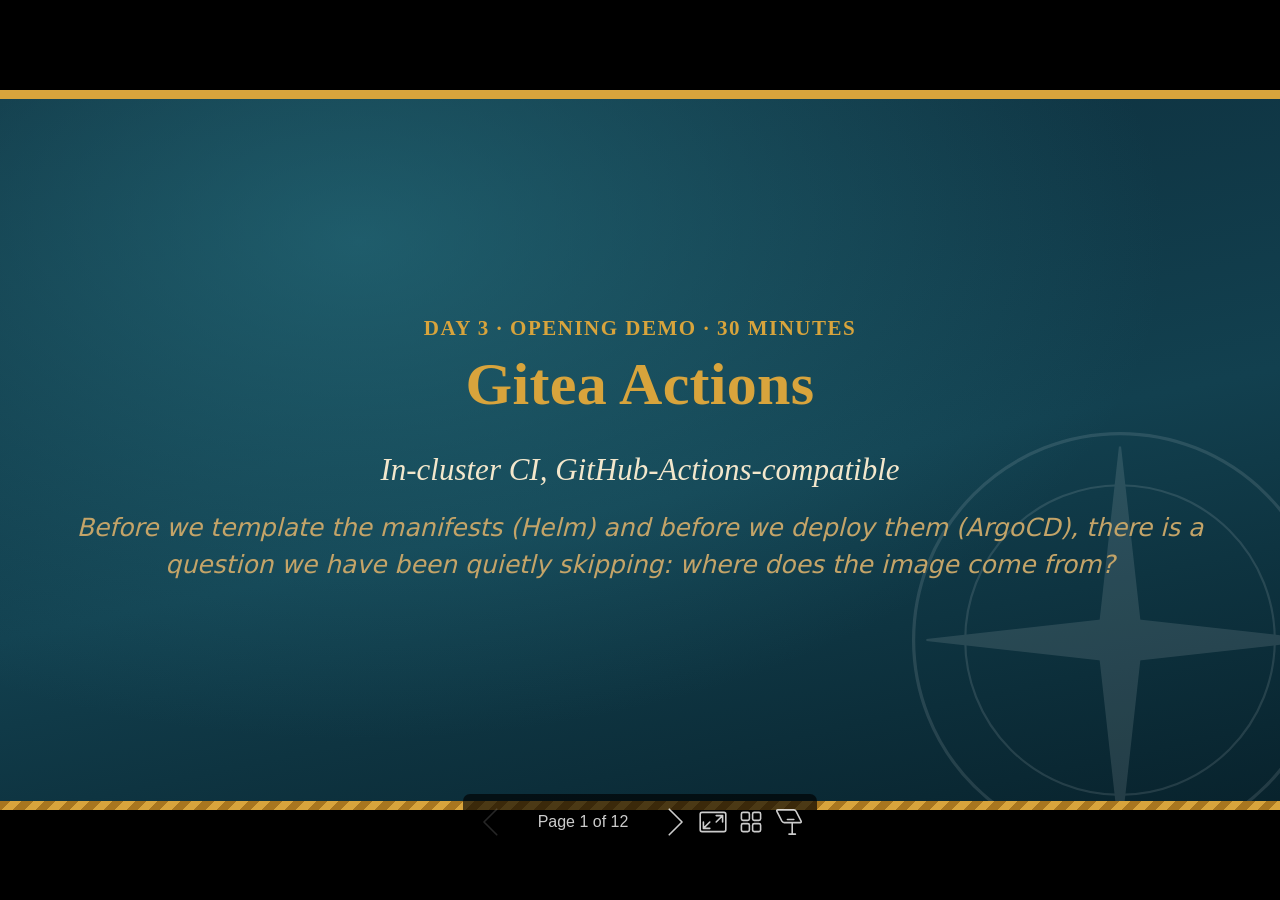
<file: docs/slides/day-03-gitea-actions.html>
<!DOCTYPE html><html lang="en-US"><head><title>Gitea Actions</title><meta property="og:title" content="Gitea Actions"><meta charset="UTF-8"><meta name="viewport" content="width=device-width,height=device-height,initial-scale=1.0"><meta name="apple-mobile-web-app-capable" content="yes"><meta http-equiv="X-UA-Compatible" content="ie=edge"><meta property="og:type" content="website"><meta name="twitter:card" content="summary"><style>@media screen{body[data-bespoke-view=""] .bespoke-marp-parent>.bespoke-marp-osc>button,body[data-bespoke-view=next] .bespoke-marp-parent>.bespoke-marp-osc>button,body[data-bespoke-view=overview] button.bespoke-marp-overview-close,body[data-bespoke-view=presenter] .bespoke-marp-presenter-container .bespoke-marp-presenter-info-container .bespoke-marp-presenter-info-page-area .bespoke-marp-presenter-info-page,body[data-bespoke-view=presenter] .bespoke-marp-presenter-container .bespoke-marp-presenter-info-container button,body[data-bespoke-view=presenter] .bespoke-marp-presenter-container .bespoke-marp-presenter-note-container button{appearance:none;background-color:initial;border:0;color:inherit;cursor:pointer;font-size:inherit;opacity:.8;outline:none;padding:0;transition:opacity .2s linear;-webkit-tap-highlight-color:transparent}body[data-bespoke-view=""] .bespoke-marp-parent>.bespoke-marp-osc>button:disabled,body[data-bespoke-view=next] .bespoke-marp-parent>.bespoke-marp-osc>button:disabled,body[data-bespoke-view=overview] button.bespoke-marp-overview-close:disabled,body[data-bespoke-view=presenter] .bespoke-marp-presenter-container .bespoke-marp-presenter-info-container .bespoke-marp-presenter-info-page-area .bespoke-marp-presenter-info-page:disabled,body[data-bespoke-view=presenter] .bespoke-marp-presenter-container .bespoke-marp-presenter-info-container button:disabled,body[data-bespoke-view=presenter] .bespoke-marp-presenter-container .bespoke-marp-presenter-note-container button:disabled{cursor:not-allowed;opacity:.15!important}body[data-bespoke-view=""] .bespoke-marp-parent>.bespoke-marp-osc>button:hover,body[data-bespoke-view=next] .bespoke-marp-parent>.bespoke-marp-osc>button:hover,body[data-bespoke-view=overview] button.bespoke-marp-overview-close:hover,body[data-bespoke-view=presenter] .bespoke-marp-presenter-container .bespoke-marp-presenter-info-container .bespoke-marp-presenter-info-page-area .bespoke-marp-presenter-info-page:hover,body[data-bespoke-view=presenter] .bespoke-marp-presenter-container .bespoke-marp-presenter-info-container button:hover,body[data-bespoke-view=presenter] .bespoke-marp-presenter-container .bespoke-marp-presenter-note-container button:hover{opacity:1}body[data-bespoke-view=""] .bespoke-marp-parent>.bespoke-marp-osc>button:hover:active,body[data-bespoke-view=next] .bespoke-marp-parent>.bespoke-marp-osc>button:hover:active,body[data-bespoke-view=overview] button.bespoke-marp-overview-close:hover:active,body[data-bespoke-view=presenter] .bespoke-marp-presenter-container .bespoke-marp-presenter-info-container .bespoke-marp-presenter-info-page-area .bespoke-marp-presenter-info-page:hover:active,body[data-bespoke-view=presenter] .bespoke-marp-presenter-container .bespoke-marp-presenter-info-container button:hover:active,body[data-bespoke-view=presenter] .bespoke-marp-presenter-container .bespoke-marp-presenter-note-container button:hover:active{opacity:.6}body[data-bespoke-view=""] .bespoke-marp-parent>.bespoke-marp-osc>button:hover:not(:disabled),body[data-bespoke-view=next] .bespoke-marp-parent>.bespoke-marp-osc>button:hover:not(:disabled),body[data-bespoke-view=overview] button.bespoke-marp-overview-close:hover:not(:disabled),body[data-bespoke-view=presenter] .bespoke-marp-presenter-container .bespoke-marp-presenter-info-container .bespoke-marp-presenter-info-page-area .bespoke-marp-presenter-info-page:hover:not(:disabled),body[data-bespoke-view=presenter] .bespoke-marp-presenter-container .bespoke-marp-presenter-info-container button:hover:not(:disabled),body[data-bespoke-view=presenter] .bespoke-marp-presenter-container .bespoke-marp-presenter-note-container button:hover:not(:disabled){transition:none}body[data-bespoke-view=""] .bespoke-marp-parent>.bespoke-marp-osc>button[data-bespoke-marp-osc=prev],body[data-bespoke-view=next] .bespoke-marp-parent>.bespoke-marp-osc>button[data-bespoke-marp-osc=prev],body[data-bespoke-view=presenter] .bespoke-marp-presenter-container .bespoke-marp-presenter-info-container button.bespoke-marp-presenter-info-page-prev{background:#0000 url("[data-uri]") no-repeat 50%;background-size:contain;overflow:hidden;text-indent:100%;white-space:nowrap}body[data-bespoke-view=""] .bespoke-marp-parent>.bespoke-marp-osc>button[data-bespoke-marp-osc=next],body[data-bespoke-view=next] .bespoke-marp-parent>.bespoke-marp-osc>button[data-bespoke-marp-osc=next],body[data-bespoke-view=presenter] .bespoke-marp-presenter-container .bespoke-marp-presenter-info-container button.bespoke-marp-presenter-info-page-next{background:#0000 url("[data-uri]") no-repeat 50%;background-size:contain;overflow:hidden;text-indent:100%;white-space:nowrap}body[data-bespoke-view=""] .bespoke-marp-parent>.bespoke-marp-osc>button[data-bespoke-marp-osc=fullscreen],body[data-bespoke-view=next] .bespoke-marp-parent>.bespoke-marp-osc>button[data-bespoke-marp-osc=fullscreen]{background:#0000 url("[data-uri]") no-repeat 50%;background-size:contain;overflow:hidden;text-indent:100%;white-space:nowrap}body[data-bespoke-view=""] .bespoke-marp-parent>.bespoke-marp-osc>button.exit[data-bespoke-marp-osc=fullscreen],body[data-bespoke-view=next] .bespoke-marp-parent>.bespoke-marp-osc>button.exit[data-bespoke-marp-osc=fullscreen]{background-image:url("[data-uri]")}body[data-bespoke-view=""] .bespoke-marp-parent>.bespoke-marp-osc>button[data-bespoke-marp-osc=presenter],body[data-bespoke-view=next] .bespoke-marp-parent>.bespoke-marp-osc>button[data-bespoke-marp-osc=presenter]{background:#0000 url("[data-uri]") no-repeat 50%;background-size:contain;overflow:hidden;text-indent:100%;white-space:nowrap}body[data-bespoke-view=overview] button.bespoke-marp-overview-close,body[data-bespoke-view=presenter] .bespoke-marp-presenter-container .bespoke-marp-presenter-note-container button.bespoke-marp-presenter-note-bigger{background:#0000 url("[data-uri]") no-repeat 50%;background-size:contain;overflow:hidden;text-indent:100%;white-space:nowrap}body[data-bespoke-view=presenter] .bespoke-marp-presenter-container .bespoke-marp-presenter-note-container button.bespoke-marp-presenter-note-smaller{background:#0000 url("[data-uri]") no-repeat 50%;background-size:contain;overflow:hidden;text-indent:100%;white-space:nowrap}body[data-bespoke-view=""] .bespoke-marp-parent>.bespoke-marp-osc>button[data-bespoke-marp-osc=overview],body[data-bespoke-view=next] .bespoke-marp-parent>.bespoke-marp-osc>button[data-bespoke-marp-osc=overview]{background:#0000 url("[data-uri]") no-repeat 50%;background-size:contain;overflow:hidden;text-indent:100%;white-space:nowrap}}@keyframes __bespoke_marp_transition_reduced_outgoing__{0%{opacity:1}to{opacity:0}}@keyframes __bespoke_marp_transition_reduced_incoming__{0%{mix-blend-mode:plus-lighter;opacity:0}to{mix-blend-mode:plus-lighter;opacity:1}}.bespoke-marp-note,.bespoke-marp-osc,.bespoke-progress-parent{display:none;transition:none}@media screen{::view-transition-group(*){animation-duration:var(--marp-bespoke-transition-animation-duration,.5s);animation-timing-function:ease}::view-transition-new(*),::view-transition-old(*){animation-delay:0s;animation-direction:var(--marp-bespoke-transition-animation-direction,normal);animation-duration:var(--marp-bespoke-transition-animation-duration,.5s);animation-fill-mode:both;animation-name:var(--marp-bespoke-transition-animation-name,var(--marp-bespoke-transition-animation-name-fallback,__bespoke_marp_transition_no_animation__));mix-blend-mode:normal}::view-transition-old(*){--marp-bespoke-transition-animation-name-fallback:__bespoke_marp_transition_reduced_outgoing__;animation-timing-function:ease}::view-transition-new(*){--marp-bespoke-transition-animation-name-fallback:__bespoke_marp_transition_reduced_incoming__;animation-timing-function:ease}::view-transition-new(root),::view-transition-old(root){animation-timing-function:linear}::view-transition-new(__bespoke_marp_transition_osc__),::view-transition-old(__bespoke_marp_transition_osc__){animation-duration:0s!important;animation-name:__bespoke_marp_transition_osc__!important}::view-transition-new(__bespoke_marp_transition_osc__){opacity:0!important}.bespoke-marp-transition-warming-up::view-transition-group(*),.bespoke-marp-transition-warming-up::view-transition-new(*),.bespoke-marp-transition-warming-up::view-transition-old(*){animation-play-state:paused!important}body,html{height:100%;margin:0}body{background:#000;overflow:hidden}svg.bespoke-marp-slide{content-visibility:hidden;interactivity:inert;opacity:0;pointer-events:none;z-index:-1}svg.bespoke-marp-slide:not(.bespoke-marp-active) *{view-transition-name:none!important}svg.bespoke-marp-slide.bespoke-marp-active{content-visibility:visible;interactivity:auto;opacity:1;pointer-events:auto;z-index:0}svg.bespoke-marp-slide.bespoke-marp-active.bespoke-marp-active-ready *{animation-name:__bespoke_marp__!important}@supports not (content-visibility:hidden){svg.bespoke-marp-slide[data-bespoke-marp-load=hideable]{display:none}svg.bespoke-marp-slide[data-bespoke-marp-load=hideable].bespoke-marp-active{display:block}}}@media screen and (prefers-reduced-motion:reduce){svg.bespoke-marp-slide *{view-transition-name:none!important}}@media screen{[data-bespoke-marp-fragment=inactive]{visibility:hidden}body[data-bespoke-view=""] .bespoke-marp-parent,body[data-bespoke-view=next] .bespoke-marp-parent{inset:0;position:absolute}body[data-bespoke-view=""] .bespoke-marp-parent>.bespoke-marp-osc,body[data-bespoke-view=next] .bespoke-marp-parent>.bespoke-marp-osc{background:#000000a6;border-radius:7px;bottom:50px;color:#fff;contain:paint;display:block;font-family:Helvetica,Arial,sans-serif;font-size:16px;left:50%;line-height:0;opacity:1;padding:12px;position:absolute;touch-action:manipulation;transform:translateX(-50%);transition:opacity .2s linear;-webkit-user-select:none;user-select:none;view-transition-name:__bespoke_marp_transition_osc__;white-space:nowrap;will-change:transform;z-index:1}body[data-bespoke-view=""] .bespoke-marp-parent>.bespoke-marp-osc>:where(*),body[data-bespoke-view=next] .bespoke-marp-parent>.bespoke-marp-osc>:where(*){margin-left:6px}body[data-bespoke-view=""] .bespoke-marp-parent>.bespoke-marp-osc>:where(*):where(:first-child),body[data-bespoke-view=next] .bespoke-marp-parent>.bespoke-marp-osc>:where(*):where(:first-child){margin-left:0}body[data-bespoke-view=""] .bespoke-marp-parent>.bespoke-marp-osc>span,body[data-bespoke-view=next] .bespoke-marp-parent>.bespoke-marp-osc>span{opacity:.8}body[data-bespoke-view=""] .bespoke-marp-parent>.bespoke-marp-osc>span[data-bespoke-marp-osc=page],body[data-bespoke-view=next] .bespoke-marp-parent>.bespoke-marp-osc>span[data-bespoke-marp-osc=page]{display:inline-block;min-width:140px;text-align:center}body[data-bespoke-view=""] .bespoke-marp-parent>.bespoke-marp-osc>button[data-bespoke-marp-osc=fullscreen],body[data-bespoke-view=""] .bespoke-marp-parent>.bespoke-marp-osc>button[data-bespoke-marp-osc=next],body[data-bespoke-view=""] .bespoke-marp-parent>.bespoke-marp-osc>button[data-bespoke-marp-osc=overview],body[data-bespoke-view=""] .bespoke-marp-parent>.bespoke-marp-osc>button[data-bespoke-marp-osc=presenter],body[data-bespoke-view=""] .bespoke-marp-parent>.bespoke-marp-osc>button[data-bespoke-marp-osc=prev],body[data-bespoke-view=next] .bespoke-marp-parent>.bespoke-marp-osc>button[data-bespoke-marp-osc=fullscreen],body[data-bespoke-view=next] .bespoke-marp-parent>.bespoke-marp-osc>button[data-bespoke-marp-osc=next],body[data-bespoke-view=next] .bespoke-marp-parent>.bespoke-marp-osc>button[data-bespoke-marp-osc=overview],body[data-bespoke-view=next] .bespoke-marp-parent>.bespoke-marp-osc>button[data-bespoke-marp-osc=presenter],body[data-bespoke-view=next] .bespoke-marp-parent>.bespoke-marp-osc>button[data-bespoke-marp-osc=prev]{height:32px;line-height:32px;width:32px}body[data-bespoke-view=""] .bespoke-marp-parent.bespoke-marp-inactive,body[data-bespoke-view=next] .bespoke-marp-parent.bespoke-marp-inactive{cursor:none}body[data-bespoke-view=""] .bespoke-marp-parent.bespoke-marp-inactive>.bespoke-marp-osc,body[data-bespoke-view=next] .bespoke-marp-parent.bespoke-marp-inactive>.bespoke-marp-osc{opacity:0;pointer-events:none}body[data-bespoke-view=""] svg.bespoke-marp-slide,body[data-bespoke-view=next] svg.bespoke-marp-slide{height:100%;left:0;position:absolute;top:0;width:100%}body[data-bespoke-view=""] .bespoke-progress-parent{background:#222;display:flex;height:5px;width:100%}body[data-bespoke-view=""] .bespoke-progress-parent+:where(.bespoke-marp-parent){top:5px}body[data-bespoke-view=""] .bespoke-progress-parent .bespoke-progress-bar{background:#0288d1;flex:0 0 0;transition:flex-basis .2s cubic-bezier(0,1,1,1)}body[data-bespoke-view=next]{background:#0000}body[data-bespoke-view=presenter]{background:#161616}body[data-bespoke-view=presenter] .bespoke-marp-presenter-container{display:grid;font-family:Helvetica,Arial,sans-serif;grid-template:"current dragbar next" minmax(140px,1fr) "current dragbar note" 2fr "info    dragbar note" 3em;grid-template-columns:minmax(3px,var(--bespoke-marp-presenter-split-ratio,66%)) 0 minmax(3px,1fr);height:100%;left:0;position:absolute;top:0;width:100%}body[data-bespoke-view=presenter] .bespoke-marp-presenter-container :where(.bespoke-marp-parent){grid-area:current;overflow:hidden;position:relative}body[data-bespoke-view=presenter] .bespoke-marp-presenter-container :where(.bespoke-marp-parent) :where(svg.bespoke-marp-slide){height:calc(100% - 40px);left:20px;pointer-events:none;position:absolute;top:20px;-webkit-user-select:none;user-select:none;width:calc(100% - 40px)}body[data-bespoke-view=presenter] .bespoke-marp-presenter-container :where(.bespoke-marp-parent) :where(svg.bespoke-marp-slide).bespoke-marp-active{filter:drop-shadow(0 3px 10px rgba(0,0,0,.5))}body[data-bespoke-view=presenter] .bespoke-marp-presenter-container .bespoke-marp-presenter-dragbar-container{background:#0288d1;cursor:col-resize;grid-area:dragbar;margin-left:-3px;opacity:0;position:relative;transition:opacity .4s linear .1s;width:6px;z-index:10}body[data-bespoke-view=presenter] .bespoke-marp-presenter-container .bespoke-marp-presenter-dragbar-container:hover{opacity:1}body[data-bespoke-view=presenter] .bespoke-marp-presenter-container .bespoke-marp-presenter-dragbar-container.active{opacity:1;transition-delay:0s}body[data-bespoke-view=presenter] .bespoke-marp-presenter-container .bespoke-marp-presenter-next-container{background:#222;cursor:pointer;display:none;grid-area:next;overflow:hidden;position:relative}body[data-bespoke-view=presenter] .bespoke-marp-presenter-container .bespoke-marp-presenter-next-container.active{display:block}body[data-bespoke-view=presenter] .bespoke-marp-presenter-container .bespoke-marp-presenter-next-container iframe.bespoke-marp-presenter-next{background:#0000;border:0;display:block;filter:drop-shadow(0 3px 10px rgba(0,0,0,.5));height:calc(100% - 40px);left:20px;pointer-events:none;position:absolute;interactivity:inert;top:20px;-webkit-user-select:none;user-select:none;width:calc(100% - 40px)}body[data-bespoke-view=presenter] .bespoke-marp-presenter-container .bespoke-marp-presenter-note-container{background:#222;color:#eee;grid-area:note;position:relative;z-index:1}body[data-bespoke-view=presenter] .bespoke-marp-presenter-container .bespoke-marp-presenter-note-container button{height:1.5em;line-height:1.5em;width:1.5em}body[data-bespoke-view=presenter] .bespoke-marp-presenter-container .bespoke-marp-presenter-note-container .bespoke-marp-presenter-note-wrapper{display:block;inset:0;position:absolute}body[data-bespoke-view=presenter] .bespoke-marp-presenter-container .bespoke-marp-presenter-note-container .bespoke-marp-presenter-note-buttons{background:#000000a6;border-radius:4px;bottom:0;display:flex;gap:4px;margin:12px;opacity:0;padding:6px;pointer-events:none;position:absolute;right:0;transition:opacity .2s linear}body[data-bespoke-view=presenter] .bespoke-marp-presenter-container .bespoke-marp-presenter-note-container .bespoke-marp-presenter-note-buttons:focus-within,body[data-bespoke-view=presenter] .bespoke-marp-presenter-container .bespoke-marp-presenter-note-container .bespoke-marp-presenter-note-wrapper:focus-within+.bespoke-marp-presenter-note-buttons,body[data-bespoke-view=presenter] .bespoke-marp-presenter-container .bespoke-marp-presenter-note-container:hover .bespoke-marp-presenter-note-buttons{opacity:1;pointer-events:auto}body[data-bespoke-view=presenter] .bespoke-marp-presenter-container .bespoke-marp-presenter-note-container .bespoke-marp-note{box-sizing:border-box;font-size:calc(1.1em*var(--bespoke-marp-note-font-scale, 1));height:calc(100% - 40px);margin:20px;overflow:auto;padding-right:3px;white-space:pre-wrap;width:calc(100% - 40px);word-wrap:break-word;scrollbar-color:#eeeeee80 #0000;scrollbar-width:thin}body[data-bespoke-view=presenter] .bespoke-marp-presenter-container .bespoke-marp-presenter-note-container .bespoke-marp-note::-webkit-scrollbar{width:6px}body[data-bespoke-view=presenter] .bespoke-marp-presenter-container .bespoke-marp-presenter-note-container .bespoke-marp-note::-webkit-scrollbar-track{background:#0000}body[data-bespoke-view=presenter] .bespoke-marp-presenter-container .bespoke-marp-presenter-note-container .bespoke-marp-note::-webkit-scrollbar-thumb{background:#eeeeee80;border-radius:6px}body[data-bespoke-view=presenter] .bespoke-marp-presenter-container .bespoke-marp-presenter-note-container .bespoke-marp-note:empty{pointer-events:none}body[data-bespoke-view=presenter] .bespoke-marp-presenter-container .bespoke-marp-presenter-note-container .bespoke-marp-note.active{display:block}body[data-bespoke-view=presenter] .bespoke-marp-presenter-container .bespoke-marp-presenter-note-container .bespoke-marp-note p:first-child{margin-top:0}body[data-bespoke-view=presenter] .bespoke-marp-presenter-container .bespoke-marp-presenter-note-container .bespoke-marp-note p:last-child{margin-bottom:0}body[data-bespoke-view=presenter] .bespoke-marp-presenter-container .bespoke-marp-presenter-info-container{align-items:center;box-sizing:border-box;color:#eee;display:flex;flex-wrap:nowrap;grid-area:info;justify-content:center;overflow:hidden;padding:0 10px}body[data-bespoke-view=presenter] .bespoke-marp-presenter-container .bespoke-marp-presenter-info-container .bespoke-marp-presenter-info-page-area,body[data-bespoke-view=presenter] .bespoke-marp-presenter-container .bespoke-marp-presenter-info-container .bespoke-marp-presenter-info-time,body[data-bespoke-view=presenter] .bespoke-marp-presenter-container .bespoke-marp-presenter-info-container .bespoke-marp-presenter-info-timer{box-sizing:border-box;display:block;padding:0 10px;white-space:nowrap;width:100%}body[data-bespoke-view=presenter] .bespoke-marp-presenter-container .bespoke-marp-presenter-info-container button{height:1.5em;line-height:1.5em;width:1.5em}body[data-bespoke-view=presenter] .bespoke-marp-presenter-container .bespoke-marp-presenter-info-container .bespoke-marp-presenter-info-page-area{order:2;text-align:center}body[data-bespoke-view=presenter] .bespoke-marp-presenter-container .bespoke-marp-presenter-info-container .bespoke-marp-presenter-info-page-area .bespoke-marp-presenter-info-page{display:inline-block;min-width:120px;text-align:center}body[data-bespoke-view=presenter] .bespoke-marp-presenter-container .bespoke-marp-presenter-info-container .bespoke-marp-presenter-info-time{color:#999;order:1;text-align:left}body[data-bespoke-view=presenter] .bespoke-marp-presenter-container .bespoke-marp-presenter-info-container .bespoke-marp-presenter-info-timer{color:#999;order:3;text-align:right}body[data-bespoke-view=presenter] .bespoke-marp-presenter-container .bespoke-marp-presenter-info-container .bespoke-marp-presenter-info-timer:hover{cursor:pointer}body[data-bespoke-view=overview]{background:#161616;overflow:auto}body[data-bespoke-view=overview] [data-bespoke-marp-fragment=inactive]{visibility:visible}body[data-bespoke-view=overview] .bespoke-marp-overview-header{backdrop-filter:blur(4px);background:#222222d9;box-shadow:0 3px 10px #00000080;box-sizing:border-box;display:flex;height:48px;inset:0 0 auto;justify-content:flex-end;padding:10px;position:fixed;z-index:1}body[data-bespoke-view=overview] button.bespoke-marp-overview-close{height:28px;line-height:28px;transform:rotate(45deg);width:28px}body[data-bespoke-view=overview] .bespoke-marp-parent{display:grid;gap:40px;grid-template-columns:repeat(auto-fit,minmax(0,240px));justify-content:space-around;padding:30px}body[data-bespoke-view=overview] .bespoke-marp-parent svg.bespoke-marp-slide{--bov-selected:#0000;--bov-focus:#161616;--bov-focus-outline:#0000;background-image:conic-gradient(#161616 0 0),conic-gradient(var(--bov-focus) 0 0),conic-gradient(var(--bov-focus-outline) 0 0),conic-gradient(var(--bov-selected) 0 0);background-position:5px 5px,3px 3px,2px 2px,0 0;background-repeat:no-repeat;background-size:calc(100% - 10px) calc(100% - 10px),calc(100% - 6px) calc(100% - 6px),calc(100% - 4px) calc(100% - 4px),100% 100%;content-visibility:visible;cursor:pointer;filter:drop-shadow(0 3px 10px rgba(0,0,0,.5));margin:-6px;padding:6px;interactivity:auto;opacity:1;outline:0;pointer-events:auto;scroll-margin-block:30px;width:100%;z-index:0}body[data-bespoke-view=overview] .bespoke-marp-parent svg.bespoke-marp-slide *,body[data-bespoke-view=overview] .bespoke-marp-parent svg.bespoke-marp-slide.bespoke-marp-active *{pointer-events:none;interactivity:inert}body[data-bespoke-view=overview] .bespoke-marp-parent svg.bespoke-marp-slide:active,body[data-bespoke-view=overview] .bespoke-marp-parent svg.bespoke-marp-slide:focus-visible,body[data-bespoke-view=overview] .bespoke-marp-parent svg.bespoke-marp-slide:hover{--bov-focus-outline:#161616}body[data-bespoke-view=overview] .bespoke-marp-parent svg.bespoke-marp-slide:focus-visible,body[data-bespoke-view=overview] .bespoke-marp-parent svg.bespoke-marp-slide:hover{--bov-focus:#999}body[data-bespoke-view=overview] .bespoke-marp-parent svg.bespoke-marp-slide:active{--bov-focus:#eee}body[data-bespoke-view=overview] .bespoke-marp-parent svg.bespoke-marp-slide.bespoke-marp-active{--bov-selected:#0288d1}body[data-bespoke-view=overview]:has(.bespoke-marp-overview-header) .bespoke-marp-parent{padding-top:78px}body[data-bespoke-view=overview]:has(.bespoke-marp-overview-header) .bespoke-marp-parent svg.bespoke-marp-slide{scroll-margin-top:78px}.bespoke-marp-overview{background:#000000a6;inset:0;opacity:0;pointer-events:none;position:fixed;transition:opacity .1s ease;z-index:10}.bespoke-marp-overview iframe{background:#222;border:0;display:block;height:100%;left:0;position:absolute;top:0;width:100%}.bespoke-marp-overview[data-open="1"]{opacity:1;pointer-events:auto}}@media print{.bespoke-marp-overview,.bespoke-marp-presenter-info-container,.bespoke-marp-presenter-next-container,.bespoke-marp-presenter-note-container{display:none}}</style><style>div#\:\$p > svg > foreignObject > section{width:1280px;height:720px;box-sizing:border-box;overflow:hidden;position:relative;scroll-snap-align:center center;-webkit-text-size-adjust:100%;text-size-adjust:100%}div#\:\$p > svg > foreignObject > section::after{bottom:0;content:attr(data-marpit-pagination);padding:inherit;pointer-events:none;position:absolute;right:0}div#\:\$p > svg > foreignObject > section:not([data-marpit-pagination])::after{display:none}div#\:\$p > svg > foreignObject > section :is(h1, marp-h1){font-size:2em;margin-block:0.67em}div#\:\$p > svg > foreignObject > section video::-webkit-media-controls{will-change:transform}@page {size:1280px 720px;margin:0}@media print{html, body{background-color:#fff;margin:0;page-break-inside:avoid;break-inside:avoid-page}div#\:\$p > svg > foreignObject > section{page-break-before:always;break-before:page}div#\:\$p > svg > foreignObject > section, div#\:\$p > svg > foreignObject > section *{-webkit-print-color-adjust:exact!important;animation-delay:0s!important;animation-duration:0s!important;color-adjust:exact!important;print-color-adjust:exact!important;transition:none!important}div#\:\$p > svg[data-marpit-svg]{display:block;height:100vh;width:100vw}}div#\:\$p > svg > foreignObject > section{--fgColor-danger:light-dark(#d1242f, #f85149);--bgColor-attention-muted:light-dark(#fff8c5, #bb800926);--bgColor-muted:light-dark(#f6f8fa, #151b23);--bgColor-neutral-muted:light-dark(#818b981f, #656c7633);--borderColor-accent-emphasis:light-dark(#0969da, #1f6feb);--borderColor-attention-emphasis:light-dark(#9a6700, #9e6a03);--borderColor-danger-emphasis:light-dark(#cf222e, #da3633);--borderColor-default:light-dark(#d1d9e0, #3d444d);--borderColor-done-emphasis:light-dark(#8250df, #8957e5);--borderColor-success-emphasis:light-dark(#1a7f37, #238636);--color-prettylights-syntax-brackethighlighter-angle:light-dark(#59636e, #9198a1);--color-prettylights-syntax-brackethighlighter-unmatched:light-dark(#82071e, #f85149);--color-prettylights-syntax-carriage-return-bg:light-dark(#cf222e, #b62324);--color-prettylights-syntax-carriage-return-text:light-dark(#f6f8fa, #f0f6fc);--color-prettylights-syntax-comment:light-dark(#59636e, #9198a1);--color-prettylights-syntax-constant:light-dark(#0550ae, #79c0ff);--color-prettylights-syntax-constant-other-reference-link:light-dark(#0a3069, #a5d6ff);--color-prettylights-syntax-entity:light-dark(#6639ba, #d2a8ff);--color-prettylights-syntax-entity-tag:light-dark(#0550ae, #7ee787);--color-prettylights-syntax-invalid-illegal-text:light-dark(var(--fgColor-danger), var(--fgColor-danger));--color-prettylights-syntax-keyword:light-dark(#cf222e, #ff7b72);--color-prettylights-syntax-markup-changed-bg:light-dark(#ffd8b5, #5a1e02);--color-prettylights-syntax-markup-changed-text:light-dark(#953800, #ffdfb6);--color-prettylights-syntax-markup-deleted-bg:light-dark(#ffebe9, #67060c);--color-prettylights-syntax-markup-deleted-text:light-dark(#82071e, #ffdcd7);--color-prettylights-syntax-markup-heading:light-dark(#0550ae, #1f6feb);--color-prettylights-syntax-markup-ignored-bg:light-dark(#0550ae, #1158c7);--color-prettylights-syntax-markup-ignored-text:light-dark(#d1d9e0, #f0f6fc);--color-prettylights-syntax-markup-inserted-bg:light-dark(#dafbe1, #033a16);--color-prettylights-syntax-markup-inserted-text:light-dark(#116329, #aff5b4);--color-prettylights-syntax-markup-list:light-dark(#3b2300, #f2cc60);--color-prettylights-syntax-meta-diff-range:light-dark(#8250df, #d2a8ff);--color-prettylights-syntax-string:light-dark(#0a3069, #a5d6ff);--color-prettylights-syntax-string-regexp:light-dark(#116329, #7ee787);--color-prettylights-syntax-sublimelinter-gutter-mark:light-dark(#818b98, #3d444d);--color-prettylights-syntax-variable:light-dark(#953800, #ffa657);--fgColor-accent:light-dark(#0969da, #4493f8);--fgColor-attention:light-dark(#9a6700, #d29922);--fgColor-done:light-dark(#8250df, #ab7df8);--fgColor-muted:light-dark(#59636e, #9198a1);--fgColor-success:light-dark(#1a7f37, #3fb950);--bgColor-default:light-dark(#fff, #0d1117);--borderColor-muted:light-dark(#d1d9e0b3, #3d444db3);--color-prettylights-syntax-invalid-illegal-bg:light-dark(var(--bgColor-danger-muted), var(--bgColor-danger-muted));--color-prettylights-syntax-markup-bold:light-dark(#1f2328, #f0f6fc);--color-prettylights-syntax-markup-italic:light-dark(#1f2328, #f0f6fc);--color-prettylights-syntax-storage-modifier-import:light-dark(#1f2328, #f0f6fc);--fgColor-default:light-dark(#1f2328, #f0f6fc);--focus-outlineColor:light-dark(var(--borderColor-accent-emphasis), var(--borderColor-accent-emphasis));--borderColor-neutral-muted:light-dark(var(--borderColor-muted), var(--borderColor-muted));--base-size-16:calc(var(--marpit-root-font-size, 1rem) * 1);--base-size-24:calc(var(--marpit-root-font-size, 1rem) * 1.5);--base-size-4:calc(var(--marpit-root-font-size, 1rem) * 0.25);--base-size-40:calc(var(--marpit-root-font-size, 1rem) * 2.5);--base-size-8:calc(var(--marpit-root-font-size, 1rem) * 0.5);--base-text-weight-medium:500;--base-text-weight-normal:400;--base-text-weight-semibold:600;--fontStack-monospace:ui-monospace, SFMono-Regular, SF Mono, Menlo, Consolas, Liberation Mono, monospace;--fontStack-sansSerif:-apple-system, BlinkMacSystemFont, "Segoe UI", "Noto Sans", Helvetica, Arial, sans-serif, "Apple Color Emoji", "Segoe UI Emoji";}/*!
 * Marp default theme.
 *
 * @theme default
 * @author Yuki Hattori
 *
 * @auto-scaling true
 * @size 16:9 1280px 720px
 * @size 4:3 960px 720px
 */div#\:\$p > svg > foreignObject > section [data-theme=light],div#\:\$p > svg > foreignObject > section{color-scheme:light}div#\:\$p > svg > foreignObject > section [data-theme=dark],div#\:\$p > svg > foreignObject > section:where(.invert){color-scheme:dark}div#\:\$p > svg > foreignObject > section{-ms-text-size-adjust:100%;-webkit-text-size-adjust:100%;background-color:var(--bgColor-default);color:var(--fgColor-default);font-family:var(--fontStack-sansSerif, -apple-system, BlinkMacSystemFont, "Segoe UI", "Noto Sans", Helvetica, Arial, sans-serif, "Apple Color Emoji", "Segoe UI Emoji");font-size:16px;font-weight:var(--base-text-weight-normal, 400);line-height:1.5;margin:0;word-wrap:break-word}div#\:\$p > svg > foreignObject > section{--marpit-root-font-size:16px}div#\:\$p > svg > foreignObject > section a{text-decoration:underline;text-underline-offset:calc(var(--marpit-root-font-size, 1rem) * .2)}div#\:\$p > svg > foreignObject > section :is(h1, marp-h1):hover .anchor .octicon-link:before,div#\:\$p > svg > foreignObject > section :is(h2, marp-h2):hover .anchor .octicon-link:before,div#\:\$p > svg > foreignObject > section :is(h3, marp-h3):hover .anchor .octicon-link:before,div#\:\$p > svg > foreignObject > section :is(h4, marp-h4):hover .anchor .octicon-link:before,div#\:\$p > svg > foreignObject > section :is(h5, marp-h5):hover .anchor .octicon-link:before,div#\:\$p > svg > foreignObject > section :is(h6, marp-h6):hover .anchor .octicon-link:before{background-color:currentColor;content:" ";display:inline-block;height:16px;-webkit-mask-image:url('data:image/svg+xml;charset=utf-8,<svg xmlns="http://www.w3.org/2000/svg" aria-hidden="true" viewBox="0 0 16 16"><path fill-rule="evenodd" d="M7.775 3.275a.75.75 0 0 0 1.06 1.06l1.25-1.25a2 2 0 1 1 2.83 2.83l-2.5 2.5a2 2 0 0 1-2.83 0 .75.75 0 0 0-1.06 1.06 3.5 3.5 0 0 0 4.95 0l2.5-2.5a3.5 3.5 0 0 0-4.95-4.95zm-4.69 9.64a2 2 0 0 1 0-2.83l2.5-2.5a2 2 0 0 1 2.83 0 .75.75 0 0 0 1.06-1.06 3.5 3.5 0 0 0-4.95 0l-2.5 2.5a3.5 3.5 0 0 0 4.95 4.95l1.25-1.25a.75.75 0 0 0-1.06-1.06l-1.25 1.25a2 2 0 0 1-2.83 0"/></svg>');mask-image:url('data:image/svg+xml;charset=utf-8,<svg xmlns="http://www.w3.org/2000/svg" aria-hidden="true" viewBox="0 0 16 16"><path fill-rule="evenodd" d="M7.775 3.275a.75.75 0 0 0 1.06 1.06l1.25-1.25a2 2 0 1 1 2.83 2.83l-2.5 2.5a2 2 0 0 1-2.83 0 .75.75 0 0 0-1.06 1.06 3.5 3.5 0 0 0 4.95 0l2.5-2.5a3.5 3.5 0 0 0-4.95-4.95zm-4.69 9.64a2 2 0 0 1 0-2.83l2.5-2.5a2 2 0 0 1 2.83 0 .75.75 0 0 0 1.06-1.06 3.5 3.5 0 0 0-4.95 0l-2.5 2.5a3.5 3.5 0 0 0 4.95 4.95l1.25-1.25a.75.75 0 0 0-1.06-1.06l-1.25 1.25a2 2 0 0 1-2.83 0"/></svg>');width:16px}div#\:\$p > svg > foreignObject > section details,div#\:\$p > svg > foreignObject > section figcaption,div#\:\$p > svg > foreignObject > section figure{display:block}div#\:\$p > svg > foreignObject > section summary{display:list-item}div#\:\$p > svg > foreignObject > section [hidden]{display:none!important}div#\:\$p > svg > foreignObject > section a{background-color:transparent;color:var(--fgColor-accent);text-decoration:none}div#\:\$p > svg > foreignObject > section abbr[title]{border-bottom:none;-webkit-text-decoration:underline dotted;text-decoration:underline dotted}div#\:\$p > svg > foreignObject > section b,div#\:\$p > svg > foreignObject > section strong{font-weight:var(--base-text-weight-semibold, 600)}div#\:\$p > svg > foreignObject > section dfn{font-style:italic}div#\:\$p > svg > foreignObject > section :is(h1, marp-h1){border-bottom:1px solid var(--borderColor-muted);font-size:2em;font-weight:var(--base-text-weight-semibold, 600);margin:.67em 0;padding-bottom:.3em}div#\:\$p > svg > foreignObject > section mark{background-color:var(--bgColor-attention-muted);color:var(--fgColor-default)}div#\:\$p > svg > foreignObject > section small{font-size:90%}div#\:\$p > svg > foreignObject > section sub,div#\:\$p > svg > foreignObject > section sup{font-size:75%;line-height:0;position:relative;vertical-align:baseline}div#\:\$p > svg > foreignObject > section sub{bottom:-.25em}div#\:\$p > svg > foreignObject > section sup{top:-.5em}div#\:\$p > svg > foreignObject > section img{border-style:none;box-sizing:content-box;max-width:100%}div#\:\$p > svg > foreignObject > section code,div#\:\$p > svg > foreignObject > section kbd,div#\:\$p > svg > foreignObject > section :is(pre, marp-pre),div#\:\$p > svg > foreignObject > section samp{font-family:monospace;font-size:1em}div#\:\$p > svg > foreignObject > section figure{margin:1em var(--base-size-40)}div#\:\$p > svg > foreignObject > section hr{background:transparent;background-color:var(--borderColor-default);border:0;box-sizing:content-box;height:.25em;margin:var(--base-size-24) 0;overflow:hidden;padding:0}div#\:\$p > svg > foreignObject > section input{font:inherit;font-family:inherit;font-size:inherit;line-height:inherit;margin:0;overflow:visible}div#\:\$p > svg > foreignObject > section [type=button],div#\:\$p > svg > foreignObject > section [type=reset],div#\:\$p > svg > foreignObject > section [type=submit]{-webkit-appearance:button;-moz-appearance:button;appearance:button}div#\:\$p > svg > foreignObject > section [type=checkbox],div#\:\$p > svg > foreignObject > section [type=radio]{box-sizing:border-box;padding:0}div#\:\$p > svg > foreignObject > section [type=number]::-webkit-inner-spin-button,div#\:\$p > svg > foreignObject > section [type=number]::-webkit-outer-spin-button{height:auto}div#\:\$p > svg > foreignObject > section [type=search]::-webkit-search-cancel-button,div#\:\$p > svg > foreignObject > section [type=search]::-webkit-search-decoration{-webkit-appearance:none;appearance:none}div#\:\$p > svg > foreignObject > section ::-webkit-input-placeholder{color:inherit;opacity:.54}div#\:\$p > svg > foreignObject > section ::-webkit-file-upload-button{-webkit-appearance:button;appearance:button;font:inherit}div#\:\$p > svg > foreignObject > section a:hover{text-decoration:underline}div#\:\$p > svg > foreignObject > section ::-moz-placeholder{color:var(--fgColor-muted);opacity:1}div#\:\$p > svg > foreignObject > section ::placeholder{color:var(--fgColor-muted);opacity:1}div#\:\$p > svg > foreignObject > section hr:after,div#\:\$p > svg > foreignObject > section hr:before{content:"";display:table}div#\:\$p > svg > foreignObject > section hr:after{clear:both}div#\:\$p > svg > foreignObject > section table{border-collapse:collapse;border-spacing:0;display:block;font-variant:tabular-nums;max-width:100%;overflow:auto;width:-moz-max-content;width:max-content}div#\:\$p > svg > foreignObject > section td,div#\:\$p > svg > foreignObject > section th{padding:0}div#\:\$p > svg > foreignObject > section details summary{cursor:pointer}div#\:\$p > svg > foreignObject > section [role=button]:focus,div#\:\$p > svg > foreignObject > section a:focus,div#\:\$p > svg > foreignObject > section input[type=checkbox]:focus,div#\:\$p > svg > foreignObject > section input[type=radio]:focus{box-shadow:none;outline:2px solid var(--focus-outlineColor);outline-offset:-2px}div#\:\$p > svg > foreignObject > section [role=button]:focus:not(:focus-visible),div#\:\$p > svg > foreignObject > section a:focus:not(:focus-visible),div#\:\$p > svg > foreignObject > section input[type=checkbox]:focus:not(:focus-visible),div#\:\$p > svg > foreignObject > section input[type=radio]:focus:not(:focus-visible){outline:1px solid transparent}div#\:\$p > svg > foreignObject > section [role=button]:focus-visible,div#\:\$p > svg > foreignObject > section a:focus-visible,div#\:\$p > svg > foreignObject > section input[type=checkbox]:focus-visible,div#\:\$p > svg > foreignObject > section input[type=radio]:focus-visible{box-shadow:none;outline:2px solid var(--focus-outlineColor);outline-offset:-2px}div#\:\$p > svg > foreignObject > section a:not([class]):focus,div#\:\$p > svg > foreignObject > section a:not([class]):focus-visible,div#\:\$p > svg > foreignObject > section input[type=checkbox]:focus,div#\:\$p > svg > foreignObject > section input[type=checkbox]:focus-visible,div#\:\$p > svg > foreignObject > section input[type=radio]:focus,div#\:\$p > svg > foreignObject > section input[type=radio]:focus-visible{outline-offset:0}div#\:\$p > svg > foreignObject > section kbd{background-color:var(--bgColor-muted);border-bottom-color:var(--borderColor-neutral-muted);border:1px solid var(--borderColor-neutral-muted);border-radius:6px;box-shadow:inset 0 -1px 0 var(--borderColor-neutral-muted);color:var(--fgColor-default);display:inline-block;font:11px var(--fontStack-monospace, ui-monospace, SFMono-Regular, SF Mono, Menlo, Consolas, Liberation Mono, monospace);line-height:10px;padding:var(--base-size-4);vertical-align:middle}div#\:\$p > svg > foreignObject > section :is(h1, marp-h1),div#\:\$p > svg > foreignObject > section :is(h2, marp-h2),div#\:\$p > svg > foreignObject > section :is(h3, marp-h3),div#\:\$p > svg > foreignObject > section :is(h4, marp-h4),div#\:\$p > svg > foreignObject > section :is(h5, marp-h5),div#\:\$p > svg > foreignObject > section :is(h6, marp-h6){font-weight:var(--base-text-weight-semibold, 600);line-height:1.25;margin-bottom:var(--base-size-16);margin-top:var(--base-size-24)}div#\:\$p > svg > foreignObject > section :is(h2, marp-h2){border-bottom:1px solid var(--borderColor-muted);font-size:1.5em;padding-bottom:.3em}div#\:\$p > svg > foreignObject > section :is(h2, marp-h2),div#\:\$p > svg > foreignObject > section :is(h3, marp-h3){font-weight:var(--base-text-weight-semibold, 600)}div#\:\$p > svg > foreignObject > section :is(h3, marp-h3){font-size:1.25em}div#\:\$p > svg > foreignObject > section :is(h4, marp-h4){font-size:1em}div#\:\$p > svg > foreignObject > section :is(h4, marp-h4),div#\:\$p > svg > foreignObject > section :is(h5, marp-h5){font-weight:var(--base-text-weight-semibold, 600)}div#\:\$p > svg > foreignObject > section :is(h5, marp-h5){font-size:.875em}div#\:\$p > svg > foreignObject > section :is(h6, marp-h6){color:var(--fgColor-muted);font-size:.85em;font-weight:var(--base-text-weight-semibold, 600)}div#\:\$p > svg > foreignObject > section p{margin-bottom:10px;margin-top:0}div#\:\$p > svg > foreignObject > section blockquote{border-left:.25em solid var(--borderColor-default);color:var(--fgColor-muted);margin:0;padding:0 1em}div#\:\$p > svg > foreignObject > section ol,div#\:\$p > svg > foreignObject > section ul{margin-bottom:0;margin-top:0;padding-left:2em}div#\:\$p > svg > foreignObject > section ol ol,div#\:\$p > svg > foreignObject > section ul ol{list-style-type:lower-roman}div#\:\$p > svg > foreignObject > section ol ol ol,div#\:\$p > svg > foreignObject > section ol ul ol,div#\:\$p > svg > foreignObject > section ul ol ol,div#\:\$p > svg > foreignObject > section ul ul ol{list-style-type:lower-alpha}div#\:\$p > svg > foreignObject > section dd{margin-left:0}div#\:\$p > svg > foreignObject > section code,div#\:\$p > svg > foreignObject > section :is(pre, marp-pre),div#\:\$p > svg > foreignObject > section samp,div#\:\$p > svg > foreignObject > section tt{font-family:var(--fontStack-monospace, ui-monospace, SFMono-Regular, SF Mono, Menlo, Consolas, Liberation Mono, monospace);font-size:12px}div#\:\$p > svg > foreignObject > section :is(pre, marp-pre){margin-bottom:0;margin-top:0;word-wrap:normal}div#\:\$p > svg > foreignObject > section .octicon{display:inline-block;fill:currentColor;overflow:visible!important;vertical-align:text-bottom}div#\:\$p > svg > foreignObject > section input::-webkit-inner-spin-button,div#\:\$p > svg > foreignObject > section input::-webkit-outer-spin-button{-webkit-appearance:none;appearance:none;margin:0}div#\:\$p > svg > foreignObject > section .mr-2{margin-right:var(--base-size-8, 8px)!important}div#\:\$p > svg > foreignObject > section:after,div#\:\$p > svg > foreignObject > section:before{display:table}div#\:\$p > svg > foreignObject > section:after{clear:both}div#\:\$p > svg > foreignObject > section>:first-child{margin-top:0!important}div#\:\$p > svg > foreignObject > section>:last-child{margin-bottom:0!important}div#\:\$p > svg > foreignObject > section a:not([href]){color:inherit;text-decoration:none}div#\:\$p > svg > foreignObject > section .absent{color:var(--fgColor-danger)}div#\:\$p > svg > foreignObject > section .anchor{float:left;line-height:1;margin-left:-20px;padding-right:var(--base-size-4)}div#\:\$p > svg > foreignObject > section .anchor:focus{outline:none}div#\:\$p > svg > foreignObject > section blockquote,div#\:\$p > svg > foreignObject > section details,div#\:\$p > svg > foreignObject > section dl,div#\:\$p > svg > foreignObject > section ol,div#\:\$p > svg > foreignObject > section p,div#\:\$p > svg > foreignObject > section :is(pre, marp-pre),div#\:\$p > svg > foreignObject > section table,div#\:\$p > svg > foreignObject > section ul{margin-bottom:var(--base-size-16);margin-top:0}div#\:\$p > svg > foreignObject > section blockquote>:first-child{margin-top:0}div#\:\$p > svg > foreignObject > section blockquote>:last-child{margin-bottom:0}div#\:\$p > svg > foreignObject > section :is(h1, marp-h1) .octicon-link,div#\:\$p > svg > foreignObject > section :is(h2, marp-h2) .octicon-link,div#\:\$p > svg > foreignObject > section :is(h3, marp-h3) .octicon-link,div#\:\$p > svg > foreignObject > section :is(h4, marp-h4) .octicon-link,div#\:\$p > svg > foreignObject > section :is(h5, marp-h5) .octicon-link,div#\:\$p > svg > foreignObject > section :is(h6, marp-h6) .octicon-link{color:var(--fgColor-default);vertical-align:middle;visibility:hidden}div#\:\$p > svg > foreignObject > section :is(h1, marp-h1):hover .anchor,div#\:\$p > svg > foreignObject > section :is(h2, marp-h2):hover .anchor,div#\:\$p > svg > foreignObject > section :is(h3, marp-h3):hover .anchor,div#\:\$p > svg > foreignObject > section :is(h4, marp-h4):hover .anchor,div#\:\$p > svg > foreignObject > section :is(h5, marp-h5):hover .anchor,div#\:\$p > svg > foreignObject > section :is(h6, marp-h6):hover .anchor{text-decoration:none}div#\:\$p > svg > foreignObject > section :is(h1, marp-h1):hover .anchor .octicon-link,div#\:\$p > svg > foreignObject > section :is(h2, marp-h2):hover .anchor .octicon-link,div#\:\$p > svg > foreignObject > section :is(h3, marp-h3):hover .anchor .octicon-link,div#\:\$p > svg > foreignObject > section :is(h4, marp-h4):hover .anchor .octicon-link,div#\:\$p > svg > foreignObject > section :is(h5, marp-h5):hover .anchor .octicon-link,div#\:\$p > svg > foreignObject > section :is(h6, marp-h6):hover .anchor .octicon-link{visibility:visible}div#\:\$p > svg > foreignObject > section :is(h1, marp-h1) code,div#\:\$p > svg > foreignObject > section :is(h1, marp-h1) tt,div#\:\$p > svg > foreignObject > section :is(h2, marp-h2) code,div#\:\$p > svg > foreignObject > section :is(h2, marp-h2) tt,div#\:\$p > svg > foreignObject > section :is(h3, marp-h3) code,div#\:\$p > svg > foreignObject > section :is(h3, marp-h3) tt,div#\:\$p > svg > foreignObject > section :is(h4, marp-h4) code,div#\:\$p > svg > foreignObject > section :is(h4, marp-h4) tt,div#\:\$p > svg > foreignObject > section :is(h5, marp-h5) code,div#\:\$p > svg > foreignObject > section :is(h5, marp-h5) tt,div#\:\$p > svg > foreignObject > section :is(h6, marp-h6) code,div#\:\$p > svg > foreignObject > section :is(h6, marp-h6) tt{font-size:inherit;padding:0 .2em}div#\:\$p > svg > foreignObject > section summary :is(h1, marp-h1),div#\:\$p > svg > foreignObject > section summary :is(h2, marp-h2),div#\:\$p > svg > foreignObject > section summary :is(h3, marp-h3),div#\:\$p > svg > foreignObject > section summary :is(h4, marp-h4),div#\:\$p > svg > foreignObject > section summary :is(h5, marp-h5),div#\:\$p > svg > foreignObject > section summary :is(h6, marp-h6){display:inline-block}div#\:\$p > svg > foreignObject > section summary :is(h1, marp-h1) .anchor,div#\:\$p > svg > foreignObject > section summary :is(h2, marp-h2) .anchor,div#\:\$p > svg > foreignObject > section summary :is(h3, marp-h3) .anchor,div#\:\$p > svg > foreignObject > section summary :is(h4, marp-h4) .anchor,div#\:\$p > svg > foreignObject > section summary :is(h5, marp-h5) .anchor,div#\:\$p > svg > foreignObject > section summary :is(h6, marp-h6) .anchor{margin-left:-40px}div#\:\$p > svg > foreignObject > section summary :is(h1, marp-h1),div#\:\$p > svg > foreignObject > section summary :is(h2, marp-h2){border-bottom:0;padding-bottom:0}div#\:\$p > svg > foreignObject > section ol.no-list,div#\:\$p > svg > foreignObject > section ul.no-list{list-style-type:none;padding:0}div#\:\$p > svg > foreignObject > section ol[type="a s"]{list-style-type:lower-alpha}div#\:\$p > svg > foreignObject > section ol[type="A s"]{list-style-type:upper-alpha}div#\:\$p > svg > foreignObject > section ol[type="i s"]{list-style-type:lower-roman}div#\:\$p > svg > foreignObject > section ol[type="I s"]{list-style-type:upper-roman}div#\:\$p > svg > foreignObject > section div>ol:not([type]),div#\:\$p > svg > foreignObject > section ol[type="1"]{list-style-type:decimal}div#\:\$p > svg > foreignObject > section ol ol,div#\:\$p > svg > foreignObject > section ol ul,div#\:\$p > svg > foreignObject > section ul ol,div#\:\$p > svg > foreignObject > section ul ul{margin-bottom:0;margin-top:0}div#\:\$p > svg > foreignObject > section li>p{margin-top:var(--base-size-16)}div#\:\$p > svg > foreignObject > section li+li{margin-top:.25em}div#\:\$p > svg > foreignObject > section dl{padding:0}div#\:\$p > svg > foreignObject > section dl dt{font-size:1em;font-style:italic;font-weight:var(--base-text-weight-semibold, 600);margin-top:var(--base-size-16);padding:0}div#\:\$p > svg > foreignObject > section dl dd{margin-bottom:var(--base-size-16);padding:0 var(--base-size-16)}div#\:\$p > svg > foreignObject > section table th{font-weight:var(--base-text-weight-semibold, 600)}div#\:\$p > svg > foreignObject > section table td,div#\:\$p > svg > foreignObject > section table th{border:1px solid var(--borderColor-default);padding:6px 13px}div#\:\$p > svg > foreignObject > section table td>:last-child{margin-bottom:0}div#\:\$p > svg > foreignObject > section table tr{background-color:var(--bgColor-default);border-top:1px solid var(--borderColor-muted)}div#\:\$p > svg > foreignObject > section table tr:nth-child(2n){background-color:var(--bgColor-muted)}div#\:\$p > svg > foreignObject > section table img{background-color:transparent}div#\:\$p > svg > foreignObject > section img[align=right]{padding-left:20px}div#\:\$p > svg > foreignObject > section img[align=left]{padding-right:20px}div#\:\$p > svg > foreignObject > section .emoji{background-color:transparent;max-width:none;vertical-align:text-top}div#\:\$p > svg > foreignObject > section :is(span, marp-span).frame,div#\:\$p > svg > foreignObject > section :is(span, marp-span).frame>:is(span, marp-span){display:block;overflow:hidden}div#\:\$p > svg > foreignObject > section :is(span, marp-span).frame>:is(span, marp-span){border:1px solid var(--borderColor-default);float:left;margin:13px 0 0;padding:7px;width:auto}div#\:\$p > svg > foreignObject > section :is(span, marp-span).frame :is(span, marp-span) img{display:block;float:left}div#\:\$p > svg > foreignObject > section :is(span, marp-span).frame :is(span, marp-span) :is(span, marp-span){clear:both;color:var(--fgColor-default);display:block;padding:5px 0 0}div#\:\$p > svg > foreignObject > section :is(span, marp-span).align-center{clear:both;display:block;overflow:hidden}div#\:\$p > svg > foreignObject > section :is(span, marp-span).align-center>:is(span, marp-span){display:block;margin:13px auto 0;overflow:hidden;text-align:center}div#\:\$p > svg > foreignObject > section :is(span, marp-span).align-center :is(span, marp-span) img{margin:0 auto;text-align:center}div#\:\$p > svg > foreignObject > section :is(span, marp-span).align-right{clear:both;display:block;overflow:hidden}div#\:\$p > svg > foreignObject > section :is(span, marp-span).align-right>:is(span, marp-span){display:block;margin:13px 0 0;overflow:hidden;text-align:right}div#\:\$p > svg > foreignObject > section :is(span, marp-span).align-right :is(span, marp-span) img{margin:0;text-align:right}div#\:\$p > svg > foreignObject > section :is(span, marp-span).float-left{display:block;float:left;margin-right:13px;overflow:hidden}div#\:\$p > svg > foreignObject > section :is(span, marp-span).float-left :is(span, marp-span){margin:13px 0 0}div#\:\$p > svg > foreignObject > section :is(span, marp-span).float-right{display:block;float:right;margin-left:13px;overflow:hidden}div#\:\$p > svg > foreignObject > section :is(span, marp-span).float-right>:is(span, marp-span){display:block;margin:13px auto 0;overflow:hidden;text-align:right}div#\:\$p > svg > foreignObject > section code,div#\:\$p > svg > foreignObject > section tt{background-color:var(--bgColor-neutral-muted);border-radius:6px;font-size:85%;margin:0;padding:.2em .4em;white-space:break-spaces}div#\:\$p > svg > foreignObject > section code br,div#\:\$p > svg > foreignObject > section tt br{display:none}div#\:\$p > svg > foreignObject > section del code{text-decoration:inherit}div#\:\$p > svg > foreignObject > section samp{font-size:85%}div#\:\$p > svg > foreignObject > section :is(pre, marp-pre) code{font-size:100%}div#\:\$p > svg > foreignObject > section :is(pre, marp-pre)>code{background:transparent;border:0;margin:0;padding:0;white-space:pre;word-break:normal}div#\:\$p > svg > foreignObject > section .highlight{margin-bottom:var(--base-size-16)}div#\:\$p > svg > foreignObject > section .highlight :is(pre, marp-pre){margin-bottom:0;word-break:normal}div#\:\$p > svg > foreignObject > section :is(pre, marp-pre){background-color:var(--bgColor-muted);border-radius:6px;color:var(--fgColor-default);font-size:85%;line-height:1.45;overflow:auto;padding:var(--base-size-16)}div#\:\$p > svg > foreignObject > section :is(pre, marp-pre) code,div#\:\$p > svg > foreignObject > section :is(pre, marp-pre) tt{display:inline;line-height:inherit;margin:0;overflow:visible;padding:0;word-wrap:normal;background-color:transparent;border:0}div#\:\$p > svg > foreignObject > section .csv-data td,div#\:\$p > svg > foreignObject > section .csv-data th{font-size:12px;line-height:1;overflow:hidden;padding:5px;text-align:left;white-space:nowrap}div#\:\$p > svg > foreignObject > section .csv-data .blob-num{background:var(--bgColor-default);border:0;padding:10px var(--base-size-8) 9px;text-align:right}div#\:\$p > svg > foreignObject > section .csv-data tr{border-top:0}div#\:\$p > svg > foreignObject > section .csv-data th{background:var(--bgColor-muted);border-top:0;font-weight:var(--base-text-weight-semibold, 600)}div#\:\$p > svg > foreignObject > section [data-footnote-ref]:before{content:"["}div#\:\$p > svg > foreignObject > section [data-footnote-ref]:after{content:"]"}div#\:\$p > svg > foreignObject > section .footnotes{border-top:1px solid var(--borderColor-default);color:var(--fgColor-muted);font-size:12px}div#\:\$p > svg > foreignObject > section div#\:\$p > svg > foreignObject > section section.footnotes{--marpit-root-font-size:12px}div#\:\$p > svg > foreignObject > section .footnotes ol,div#\:\$p > svg > foreignObject > section .footnotes ol ul{padding-left:var(--base-size-16)}div#\:\$p > svg > foreignObject > section .footnotes ol ul{display:inline-block;margin-top:var(--base-size-16)}div#\:\$p > svg > foreignObject > section .footnotes li{position:relative}div#\:\$p > svg > foreignObject > section .footnotes li:target:before{border:2px solid var(--borderColor-accent-emphasis);border-radius:6px;bottom:calc(var(--base-size-8)*-1);content:"";left:calc(var(--base-size-24)*-1);pointer-events:none;position:absolute;right:calc(var(--base-size-8)*-1);top:calc(var(--base-size-8)*-1)}div#\:\$p > svg > foreignObject > section .footnotes li:target{color:var(--fgColor-default)}div#\:\$p > svg > foreignObject > section .footnotes .data-footnote-backref g-emoji{font-family:monospace}div#\:\$p > svg > foreignObject > section .pl-c{color:var(--color-prettylights-syntax-comment)}div#\:\$p > svg > foreignObject > section .pl-c1,div#\:\$p > svg > foreignObject > section .pl-s .pl-v{color:var(--color-prettylights-syntax-constant)}div#\:\$p > svg > foreignObject > section .pl-e,div#\:\$p > svg > foreignObject > section .pl-en{color:var(--color-prettylights-syntax-entity)}div#\:\$p > svg > foreignObject > section .pl-s .pl-s1,div#\:\$p > svg > foreignObject > section .pl-smi{color:var(--color-prettylights-syntax-storage-modifier-import)}div#\:\$p > svg > foreignObject > section .pl-ent{color:var(--color-prettylights-syntax-entity-tag)}div#\:\$p > svg > foreignObject > section .pl-k{color:var(--color-prettylights-syntax-keyword)}div#\:\$p > svg > foreignObject > section .pl-pds,div#\:\$p > svg > foreignObject > section .pl-s,div#\:\$p > svg > foreignObject > section .pl-s .pl-pse .pl-s1,div#\:\$p > svg > foreignObject > section .pl-sr,div#\:\$p > svg > foreignObject > section .pl-sr .pl-cce,div#\:\$p > svg > foreignObject > section .pl-sr .pl-sra,div#\:\$p > svg > foreignObject > section .pl-sr .pl-sre{color:var(--color-prettylights-syntax-string)}div#\:\$p > svg > foreignObject > section .pl-smw,div#\:\$p > svg > foreignObject > section .pl-v{color:var(--color-prettylights-syntax-variable)}div#\:\$p > svg > foreignObject > section .pl-bu{color:var(--color-prettylights-syntax-brackethighlighter-unmatched)}div#\:\$p > svg > foreignObject > section .pl-ii{background-color:var(--color-prettylights-syntax-invalid-illegal-bg);color:var(--color-prettylights-syntax-invalid-illegal-text)}div#\:\$p > svg > foreignObject > section .pl-c2{background-color:var(--color-prettylights-syntax-carriage-return-bg);color:var(--color-prettylights-syntax-carriage-return-text)}div#\:\$p > svg > foreignObject > section .pl-sr .pl-cce{color:var(--color-prettylights-syntax-string-regexp);font-weight:700}div#\:\$p > svg > foreignObject > section .pl-ml{color:var(--color-prettylights-syntax-markup-list)}div#\:\$p > svg > foreignObject > section .pl-mh,div#\:\$p > svg > foreignObject > section .pl-mh .pl-en,div#\:\$p > svg > foreignObject > section .pl-ms{color:var(--color-prettylights-syntax-markup-heading);font-weight:700}div#\:\$p > svg > foreignObject > section .pl-mi{color:var(--color-prettylights-syntax-markup-italic);font-style:italic}div#\:\$p > svg > foreignObject > section .pl-mb{color:var(--color-prettylights-syntax-markup-bold);font-weight:700}div#\:\$p > svg > foreignObject > section .pl-md{background-color:var(--color-prettylights-syntax-markup-deleted-bg);color:var(--color-prettylights-syntax-markup-deleted-text)}div#\:\$p > svg > foreignObject > section .pl-mi1{background-color:var(--color-prettylights-syntax-markup-inserted-bg);color:var(--color-prettylights-syntax-markup-inserted-text)}div#\:\$p > svg > foreignObject > section .pl-mc{background-color:var(--color-prettylights-syntax-markup-changed-bg);color:var(--color-prettylights-syntax-markup-changed-text)}div#\:\$p > svg > foreignObject > section .pl-mi2{background-color:var(--color-prettylights-syntax-markup-ignored-bg);color:var(--color-prettylights-syntax-markup-ignored-text)}div#\:\$p > svg > foreignObject > section .pl-mdr{color:var(--color-prettylights-syntax-meta-diff-range);font-weight:700}div#\:\$p > svg > foreignObject > section .pl-ba{color:var(--color-prettylights-syntax-brackethighlighter-angle)}div#\:\$p > svg > foreignObject > section .pl-sg{color:var(--color-prettylights-syntax-sublimelinter-gutter-mark)}div#\:\$p > svg > foreignObject > section .pl-corl{color:var(--color-prettylights-syntax-constant-other-reference-link);text-decoration:underline}div#\:\$p > svg > foreignObject > section [role=button]:focus:not(:focus-visible),div#\:\$p > svg > foreignObject > section [role=tabpanel][tabindex="0"]:focus:not(:focus-visible),div#\:\$p > svg > foreignObject > section a:focus:not(:focus-visible),div#\:\$p > svg > foreignObject > section button:focus:not(:focus-visible),div#\:\$p > svg > foreignObject > section summary:focus:not(:focus-visible){box-shadow:none;outline:none}div#\:\$p > svg > foreignObject > section [tabindex="0"]:focus:not(:focus-visible),div#\:\$p > svg > foreignObject > section details-dialog:focus:not(:focus-visible){outline:none}div#\:\$p > svg > foreignObject > section g-emoji{display:inline-block;font-family:Apple Color Emoji,Segoe UI Emoji,Segoe UI Symbol;font-size:1em;font-style:normal!important;font-weight:var(--base-text-weight-normal, 400);line-height:1;min-width:1ch;vertical-align:-.075em}div#\:\$p > svg > foreignObject > section g-emoji img{height:1em;width:1em}div#\:\$p > svg > foreignObject > section a:has(>p,>div,>:is(pre, marp-pre),>blockquote){display:block}div#\:\$p > svg > foreignObject > section a:has(>p,>div,>:is(pre, marp-pre),>blockquote):not(:has(.snippet-clipboard-content,>:is(pre, marp-pre))){width:-moz-fit-content;width:fit-content}div#\:\$p > svg > foreignObject > section a:has(>p,>div,>:is(pre, marp-pre),>blockquote):has(.snippet-clipboard-content,>:is(pre, marp-pre)):focus-visible{outline:2px solid var(--focus-outlineColor);outline-offset:2px}div#\:\$p > svg > foreignObject > section .task-list-item{list-style-type:none}div#\:\$p > svg > foreignObject > section .task-list-item label{font-weight:var(--base-text-weight-normal, 400)}div#\:\$p > svg > foreignObject > section .task-list-item.enabled label{cursor:pointer}div#\:\$p > svg > foreignObject > section .task-list-item+.task-list-item{margin-top:var(--base-size-4)}div#\:\$p > svg > foreignObject > section .task-list-item .handle{display:none}div#\:\$p > svg > foreignObject > section .task-list-item-checkbox{margin:0 .2em .25em -1.4em;vertical-align:middle}div#\:\$p > svg > foreignObject > section ul:dir(rtl) .task-list-item-checkbox{margin:0 -1.6em .25em .2em}div#\:\$p > svg > foreignObject > section ol:dir(rtl) .task-list-item-checkbox{margin:0 -1.6em .25em .2em}div#\:\$p > svg > foreignObject > section .contains-task-list:focus-within .task-list-item-convert-container,div#\:\$p > svg > foreignObject > section .contains-task-list:hover .task-list-item-convert-container{clip-path:none;display:block;height:24px;overflow:visible;width:auto}div#\:\$p > svg > foreignObject > section ::-webkit-calendar-picker-indicator{filter:invert(50%)}div#\:\$p > svg > foreignObject > section .markdown-alert{border-left:.25em solid var(--borderColor-default);color:inherit;margin-bottom:var(--base-size-16);padding:var(--base-size-8) var(--base-size-16)}div#\:\$p > svg > foreignObject > section .markdown-alert>:first-child{margin-top:0}div#\:\$p > svg > foreignObject > section .markdown-alert>:last-child{margin-bottom:0}div#\:\$p > svg > foreignObject > section .markdown-alert .markdown-alert-title{align-items:center;display:flex;font-weight:var(--base-text-weight-medium, 500);line-height:1}div#\:\$p > svg > foreignObject > section .markdown-alert.markdown-alert-note{border-left-color:var(--borderColor-accent-emphasis)}div#\:\$p > svg > foreignObject > section .markdown-alert.markdown-alert-note .markdown-alert-title{color:var(--fgColor-accent)}div#\:\$p > svg > foreignObject > section .markdown-alert.markdown-alert-important{border-left-color:var(--borderColor-done-emphasis)}div#\:\$p > svg > foreignObject > section .markdown-alert.markdown-alert-important .markdown-alert-title{color:var(--fgColor-done)}div#\:\$p > svg > foreignObject > section .markdown-alert.markdown-alert-warning{border-left-color:var(--borderColor-attention-emphasis)}div#\:\$p > svg > foreignObject > section .markdown-alert.markdown-alert-warning .markdown-alert-title{color:var(--fgColor-attention)}div#\:\$p > svg > foreignObject > section .markdown-alert.markdown-alert-tip{border-left-color:var(--borderColor-success-emphasis)}div#\:\$p > svg > foreignObject > section .markdown-alert.markdown-alert-tip .markdown-alert-title{color:var(--fgColor-success)}div#\:\$p > svg > foreignObject > section .markdown-alert.markdown-alert-caution{border-left-color:var(--borderColor-danger-emphasis)}div#\:\$p > svg > foreignObject > section .markdown-alert.markdown-alert-caution .markdown-alert-title{color:var(--fgColor-danger)}div#\:\$p > svg > foreignObject > section>:first-child>.heading-element:first-child{margin-top:0!important}div#\:\$p > svg > foreignObject > section .highlight :is(pre, marp-pre):has(+.zeroclipboard-container){min-height:52px}div#\:\$p > svg > foreignObject > section :is(h1, marp-h1){color:var(--h1-color);font-size:1.6em}div#\:\$p > svg > foreignObject > section :is(h1, marp-h1),div#\:\$p > svg > foreignObject > section :is(h2, marp-h2){border-bottom:none}div#\:\$p > svg > foreignObject > section :is(h2, marp-h2){font-size:1.3em}div#\:\$p > svg > foreignObject > section :is(h3, marp-h3){font-size:1.1em}div#\:\$p > svg > foreignObject > section :is(h4, marp-h4){font-size:1.05em}div#\:\$p > svg > foreignObject > section :is(h5, marp-h5){font-size:1em}div#\:\$p > svg > foreignObject > section :is(h6, marp-h6){font-size:.9em}div#\:\$p > svg > foreignObject > section :is(h1, marp-h1) strong,div#\:\$p > svg > foreignObject > section :is(h2, marp-h2) strong,div#\:\$p > svg > foreignObject > section :is(h3, marp-h3) strong,div#\:\$p > svg > foreignObject > section :is(h4, marp-h4) strong,div#\:\$p > svg > foreignObject > section :is(h5, marp-h5) strong,div#\:\$p > svg > foreignObject > section :is(h6, marp-h6) strong{color:var(--heading-strong-color);font-weight:inherit}div#\:\$p > svg > foreignObject > section :is(h1, marp-h1)::part(auto-scaling),div#\:\$p > svg > foreignObject > section :is(h2, marp-h2)::part(auto-scaling),div#\:\$p > svg > foreignObject > section :is(h3, marp-h3)::part(auto-scaling),div#\:\$p > svg > foreignObject > section :is(h4, marp-h4)::part(auto-scaling),div#\:\$p > svg > foreignObject > section :is(h5, marp-h5)::part(auto-scaling),div#\:\$p > svg > foreignObject > section :is(h6, marp-h6)::part(auto-scaling){max-height:563px}div#\:\$p > svg > foreignObject > section hr{height:0;padding-top:.25em}div#\:\$p > svg > foreignObject > section img{background-color:transparent}div#\:\$p > svg > foreignObject > section :is(pre, marp-pre){border:1px solid var(--borderColor-default);line-height:1.15;overflow:visible}div#\:\$p > svg > foreignObject > section :is(pre, marp-pre)::part(auto-scaling){max-height:529px}div#\:\$p > svg > foreignObject > section :is(pre, marp-pre) :where(.hljs){color:var(--color-prettylights-syntax-storage-modifier-import)}div#\:\$p > svg > foreignObject > section :is(pre, marp-pre) :where(.hljs-doctag),div#\:\$p > svg > foreignObject > section :is(pre, marp-pre) :where(.hljs-keyword),div#\:\$p > svg > foreignObject > section :is(pre, marp-pre) :where(.hljs-meta .hljs-keyword),div#\:\$p > svg > foreignObject > section :is(pre, marp-pre) :where(.hljs-template-tag),div#\:\$p > svg > foreignObject > section :is(pre, marp-pre) :where(.hljs-template-variable),div#\:\$p > svg > foreignObject > section :is(pre, marp-pre) :where(.hljs-type),div#\:\$p > svg > foreignObject > section :is(pre, marp-pre) :where(.hljs-variable.language_){color:var(--color-prettylights-syntax-keyword)}div#\:\$p > svg > foreignObject > section :is(pre, marp-pre) :where(.hljs-title),div#\:\$p > svg > foreignObject > section :is(pre, marp-pre) :where(.hljs-title.class_),div#\:\$p > svg > foreignObject > section :is(pre, marp-pre) :where(.hljs-title.class_.inherited__),div#\:\$p > svg > foreignObject > section :is(pre, marp-pre) :where(.hljs-title.function_){color:var(--color-prettylights-syntax-entity)}div#\:\$p > svg > foreignObject > section :is(pre, marp-pre) :where(.hljs-attr),div#\:\$p > svg > foreignObject > section :is(pre, marp-pre) :where(.hljs-attribute),div#\:\$p > svg > foreignObject > section :is(pre, marp-pre) :where(.hljs-literal),div#\:\$p > svg > foreignObject > section :is(pre, marp-pre) :where(.hljs-meta),div#\:\$p > svg > foreignObject > section :is(pre, marp-pre) :where(.hljs-number),div#\:\$p > svg > foreignObject > section :is(pre, marp-pre) :where(.hljs-operator),div#\:\$p > svg > foreignObject > section :is(pre, marp-pre) :where(.hljs-selector-attr),div#\:\$p > svg > foreignObject > section :is(pre, marp-pre) :where(.hljs-selector-class),div#\:\$p > svg > foreignObject > section :is(pre, marp-pre) :where(.hljs-selector-id),div#\:\$p > svg > foreignObject > section :is(pre, marp-pre) :where(.hljs-variable){color:var(--color-prettylights-syntax-constant)}div#\:\$p > svg > foreignObject > section :is(pre, marp-pre) :where(.hljs-meta .hljs-string),div#\:\$p > svg > foreignObject > section :is(pre, marp-pre) :where(.hljs-regexp),div#\:\$p > svg > foreignObject > section :is(pre, marp-pre) :where(.hljs-string){color:var(--color-prettylights-syntax-string)}div#\:\$p > svg > foreignObject > section :is(pre, marp-pre) :where(.hljs-built_in),div#\:\$p > svg > foreignObject > section :is(pre, marp-pre) :where(.hljs-symbol){color:var(--color-prettylights-syntax-variable)}div#\:\$p > svg > foreignObject > section :is(pre, marp-pre) :where(.hljs-code),div#\:\$p > svg > foreignObject > section :is(pre, marp-pre) :where(.hljs-comment),div#\:\$p > svg > foreignObject > section :is(pre, marp-pre) :where(.hljs-formula){color:var(--color-prettylights-syntax-comment)}div#\:\$p > svg > foreignObject > section :is(pre, marp-pre) :where(.hljs-name),div#\:\$p > svg > foreignObject > section :is(pre, marp-pre) :where(.hljs-quote),div#\:\$p > svg > foreignObject > section :is(pre, marp-pre) :where(.hljs-selector-pseudo),div#\:\$p > svg > foreignObject > section :is(pre, marp-pre) :where(.hljs-selector-tag){color:var(--color-prettylights-syntax-entity-tag)}div#\:\$p > svg > foreignObject > section :is(pre, marp-pre) :where(.hljs-subst){color:var(--color-prettylights-syntax-storage-modifier-import)}div#\:\$p > svg > foreignObject > section :is(pre, marp-pre) :where(.hljs-section){color:var(--color-prettylights-syntax-markup-heading);font-weight:700}div#\:\$p > svg > foreignObject > section :is(pre, marp-pre) :where(.hljs-bullet){color:var(--color-prettylights-syntax-markup-list)}div#\:\$p > svg > foreignObject > section :is(pre, marp-pre) :where(.hljs-emphasis){color:var(--color-prettylights-syntax-markup-italic);font-style:italic}div#\:\$p > svg > foreignObject > section :is(pre, marp-pre) :where(.hljs-strong){color:var(--color-prettylights-syntax-markup-bold);font-weight:700}div#\:\$p > svg > foreignObject > section :is(pre, marp-pre) :where(.hljs-addition){background-color:var(--color-prettylights-syntax-markup-inserted-bg);color:var(--color-prettylights-syntax-markup-inserted-text)}div#\:\$p > svg > foreignObject > section :is(pre, marp-pre) :where(.hljs-deletion){background-color:var(--color-prettylights-syntax-markup-deleted-bg);color:var(--color-prettylights-syntax-markup-deleted-text)}div#\:\$p > svg > foreignObject > section footer,div#\:\$p > svg > foreignObject > section header{color:var(--header-footer-color);font-size:18px;left:30px;margin:0;position:absolute}div#\:\$p > svg > foreignObject > section header{top:21px}div#\:\$p > svg > foreignObject > section footer{bottom:21px}div#\:\$p > svg > foreignObject > section{--h1-color:light-dark(#246, #cee7ff);--header-footer-color:light-dark(hsla(0,0%,40%,.75), hsla(0,0%,60%,.75));--heading-strong-color:light-dark(#48c, #7bf);--paginate-color:light-dark(#777, #999);--base-size-4:4px;--base-size-8:8px;--base-size-16:16px;--base-size-24:24px;--base-size-40:40px;align-items:stretch;display:block;flex-flow:column nowrap;font-size:29px;height:720px;padding:78.5px;place-content:safe center center;width:1280px}div#\:\$p > svg > foreignObject > section{--marpit-root-font-size:29px}div#\:\$p > svg > foreignObject > section>:last-child,div#\:\$p > svg > foreignObject > section[data-footer]>:nth-last-child(2){margin-bottom:0}div#\:\$p > svg > foreignObject > section>:first-child,div#\:\$p > svg > foreignObject > section>header:first-child+*{margin-top:0}div#\:\$p > svg > foreignObject > section:after{bottom:21px;color:var(--paginate-color);font-size:24px;padding:0;position:absolute;right:30px}div#\:\$p > svg > foreignObject > section:after{--marpit-root-font-size:24px}div#\:\$p > svg > foreignObject > section[data-color] :is(h1, marp-h1),div#\:\$p > svg > foreignObject > section[data-color] :is(h2, marp-h2),div#\:\$p > svg > foreignObject > section[data-color] :is(h3, marp-h3),div#\:\$p > svg > foreignObject > section[data-color] :is(h4, marp-h4),div#\:\$p > svg > foreignObject > section[data-color] :is(h5, marp-h5),div#\:\$p > svg > foreignObject > section[data-color] :is(h6, marp-h6){color:currentcolor}div#\:\$p > svg > foreignObject > :where(section){container-type:size}div#\:\$p > svg > foreignObject > section img[data-marp-twemoji]{background:transparent;height:1em;margin:0 .05em 0 .1em;vertical-align:-.1em;width:1em}div#\:\$p > svg > foreignObject > :where(section):not([\20 root]){--ocean-deep:   #0c2733;--ocean-mid:    #15414f;--teal:         #2c7d8c;--brass:        #d8a43c;--brass-dark:   #a8761f;--parchment:    #f3e7cc;--parchment-dk: #e6d4ad;--foam:         #fbf6e9;--ink:          #1b333d;--ink-soft:     #41606b;--rope:         #c4a468;}div#\:\$p > svg > foreignObject > section{position:relative;overflow:hidden;font-family:"Helvetica Neue", "Segoe UI", system-ui, Arial, sans-serif;font-size:25px;line-height:1.5;color:var(--ink);background-color:var(--parchment);background-image:repeating-linear-gradient(-45deg, var(--brass) 0 8px, var(--brass-dark) 8px 16px), radial-gradient(ellipse at 12% 8%, rgba(255,255,255,0.55), transparent 55%), radial-gradient(ellipse at 88% 96%, rgba(12,39,51,0.10), transparent 55%);background-size:100% 9px, 100% 100%, 100% 100%;background-position:bottom left, top left, bottom right;background-repeat:no-repeat;padding:54px 72px 64px;border-top:9px solid var(--ocean-deep)}div#\:\$p > svg > foreignObject > section{--marpit-root-font-size: 25px}div#\:\$p > svg > foreignObject > section :is(h1, marp-h1), div#\:\$p > svg > foreignObject > section :is(h2, marp-h2), div#\:\$p > svg > foreignObject > section :is(h3, marp-h3), div#\:\$p > svg > foreignObject > section :is(h4, marp-h4){font-family:Georgia, "Palatino Linotype", "Iowan Old Style", "Times New Roman", serif;font-weight:700;margin:0 0 0.4em}div#\:\$p > svg > foreignObject > section :is(h1, marp-h1){font-size:49px;color:var(--ocean-deep);letter-spacing:0.3px}div#\:\$p > svg > foreignObject > section :is(h2, marp-h2){font-size:35px;color:var(--ocean-mid);border-bottom:3px solid var(--brass);padding-bottom:0.12em;margin-bottom:0.5em}div#\:\$p > svg > foreignObject > section :is(h3, marp-h3){font-size:27px;color:var(--teal)}div#\:\$p > svg > foreignObject > section :is(h4, marp-h4){font-size:21px;color:var(--brass-dark);text-transform:uppercase;letter-spacing:1.5px;margin-bottom:0.25em}div#\:\$p > svg > foreignObject > section p{margin:0.35em 0}div#\:\$p > svg > foreignObject > section strong{color:var(--brass-dark)}div#\:\$p > svg > foreignObject > section em{color:var(--ink-soft)}div#\:\$p > svg > foreignObject > section a{color:var(--teal)}div#\:\$p > svg > foreignObject > section ol{margin:0.3em 0;padding-left:1.5em}div#\:\$p > svg > foreignObject > section ul{margin:0.3em 0;padding-left:1.5em;list-style:none}div#\:\$p > svg > foreignObject > section li{margin:0.32em 0}div#\:\$p > svg > foreignObject > section ul > li{position:relative}div#\:\$p > svg > foreignObject > section ul > li::before{content:"\25C6";position:absolute;left:-1.4em;top:0.02em;color:var(--brass-dark);font-size:0.72em}div#\:\$p > svg > foreignObject > section ul ul > li::before{content:"\2013";color:var(--teal);font-size:1em;top:0}div#\:\$p > svg > foreignObject > section ol > li::marker{color:var(--brass-dark);font-weight:700}div#\:\$p > svg > foreignObject > section li > ul, div#\:\$p > svg > foreignObject > section li > ol{margin:0.12em 0 0.2em}div#\:\$p > svg > foreignObject > section code{font-family:"SF Mono", "JetBrains Mono", Consolas, "DejaVu Sans Mono", monospace}div#\:\$p > svg > foreignObject > section :not(:is(pre, marp-pre)) > code{background:var(--parchment-dk);color:var(--ocean-deep);padding:1px 7px;border:1px solid var(--rope);border-radius:4px;font-size:0.86em}div#\:\$p > svg > foreignObject > section :is(pre, marp-pre), div#\:\$p > svg > foreignObject > section :is(pre, marp-pre)[is="marp-pre"]{background:var(--ocean-deep);border-radius:6px;border-left:6px solid var(--brass);padding:14px 22px;margin:0.55em auto;width:fit-content;max-width:100%;text-align:left;box-shadow:0 4px 14px rgba(12,39,51,0.28);font-size:36px!important;line-height:1.4!important}div#\:\$p > svg > foreignObject > section :is(pre, marp-pre) code, div#\:\$p > svg > foreignObject > section :is(pre, marp-pre) > code, div#\:\$p > svg > foreignObject > section :is(pre, marp-pre) code.hljs, div#\:\$p > svg > foreignObject > section :is(pre, marp-pre)[is="marp-pre"] > code{color:var(--foam);background:transparent;font-size:100%!important;line-height:inherit!important;text-align:left;white-space:pre-wrap;overflow-wrap:anywhere}div#\:\$p > svg > foreignObject > section :is(pre, marp-pre) code.language-text, div#\:\$p > svg > foreignObject > section :is(pre, marp-pre)[is="marp-pre"] > code.language-text{white-space:pre;overflow-wrap:normal;font-size:24px!important}div#\:\$p > svg > foreignObject > section :is(pre, marp-pre):has(> code.language-text){font-size:24px!important}div#\:\$p > svg > foreignObject > section.diagram-sm :is(pre, marp-pre), div#\:\$p > svg > foreignObject > section.diagram-sm :is(pre, marp-pre)[is="marp-pre"], div#\:\$p > svg > foreignObject > section.diagram-sm :is(pre, marp-pre) > code.language-text{font-size:20px!important}div#\:\$p > svg > foreignObject > section.diagram-xs :is(pre, marp-pre), div#\:\$p > svg > foreignObject > section.diagram-xs :is(pre, marp-pre)[is="marp-pre"], div#\:\$p > svg > foreignObject > section.diagram-xs :is(pre, marp-pre) > code.language-text{font-size:17px!important}div#\:\$p > svg > foreignObject > section.code-sm :is(pre, marp-pre), div#\:\$p > svg > foreignObject > section.code-sm :is(pre, marp-pre)[is="marp-pre"]{font-size:26px!important}div#\:\$p > svg > foreignObject > section.code-xs :is(pre, marp-pre), div#\:\$p > svg > foreignObject > section.code-xs :is(pre, marp-pre)[is="marp-pre"]{font-size:22px!important}div#\:\$p > svg > foreignObject > section.code-xxs :is(pre, marp-pre), div#\:\$p > svg > foreignObject > section.code-xxs :is(pre, marp-pre)[is="marp-pre"]{font-size:18px!important}div#\:\$p > svg > foreignObject > section.code-tiny :is(pre, marp-pre), div#\:\$p > svg > foreignObject > section.code-tiny :is(pre, marp-pre)[is="marp-pre"]{font-size:16px!important}div#\:\$p > svg > foreignObject > section :is(pre, marp-pre)[is="marp-pre"]{transform:none!important}div#\:\$p > svg > foreignObject > section :is(pre, marp-pre)[is="marp-pre"] > code{transform:none!important}div#\:\$p > svg > foreignObject > section :is(pre, marp-pre) code.hljs{color:var(--foam)}div#\:\$p > svg > foreignObject > section .hljs-comment, div#\:\$p > svg > foreignObject > section .hljs-quote{color:#8fb0ba;font-style:italic}div#\:\$p > svg > foreignObject > section .hljs-keyword, div#\:\$p > svg > foreignObject > section .hljs-selector-tag, div#\:\$p > svg > foreignObject > section .hljs-literal, div#\:\$p > svg > foreignObject > section .hljs-section, div#\:\$p > svg > foreignObject > section .hljs-name, div#\:\$p > svg > foreignObject > section .hljs-built_in, div#\:\$p > svg > foreignObject > section .hljs-type{color:#6fd0e8}div#\:\$p > svg > foreignObject > section .hljs-attr, div#\:\$p > svg > foreignObject > section .hljs-attribute, div#\:\$p > svg > foreignObject > section .hljs-meta-keyword, div#\:\$p > svg > foreignObject > section .hljs-selector-attr, div#\:\$p > svg > foreignObject > section .hljs-selector-pseudo{color:#f0bb52}div#\:\$p > svg > foreignObject > section .hljs-string, div#\:\$p > svg > foreignObject > section .hljs-symbol, div#\:\$p > svg > foreignObject > section .hljs-bullet, div#\:\$p > svg > foreignObject > section .hljs-addition, div#\:\$p > svg > foreignObject > section .hljs-template-tag, div#\:\$p > svg > foreignObject > section .hljs-template-variable{color:#aede7a}div#\:\$p > svg > foreignObject > section .hljs-number, div#\:\$p > svg > foreignObject > section .hljs-variable, div#\:\$p > svg > foreignObject > section .hljs-regexp, div#\:\$p > svg > foreignObject > section .hljs-link{color:#ff9f6e}div#\:\$p > svg > foreignObject > section .hljs-title, div#\:\$p > svg > foreignObject > section .hljs-class .hljs-title, div#\:\$p > svg > foreignObject > section .hljs-function .hljs-title, div#\:\$p > svg > foreignObject > section .hljs-doctag{color:#ffd479;font-weight:600}div#\:\$p > svg > foreignObject > section .hljs-meta, div#\:\$p > svg > foreignObject > section .hljs-meta .hljs-string{color:#c0a8e0}div#\:\$p > svg > foreignObject > section .hljs-deletion{color:#ff7b72}div#\:\$p > svg > foreignObject > section .hljs-emphasis{font-style:italic}div#\:\$p > svg > foreignObject > section .hljs-strong{font-weight:700}div#\:\$p > svg > foreignObject > section blockquote{background:var(--parchment-dk);border-left:8px solid var(--teal);border-radius:0 6px 6px 0;margin:0.55em 0;padding:10px 24px;color:var(--ink-soft);font-style:italic}div#\:\$p > svg > foreignObject > section blockquote strong{color:var(--ocean-mid);font-style:normal}div#\:\$p > svg > foreignObject > section table{border-collapse:collapse;margin:0.5em auto;font-size:22px}div#\:\$p > svg > foreignObject > section th{background:var(--ocean-mid);color:var(--parchment);font-family:Georgia, serif;padding:9px 16px;text-align:left}div#\:\$p > svg > foreignObject > section td{padding:8px 16px;border:1px solid var(--rope)}div#\:\$p > svg > foreignObject > section tr:nth-child(even) td{background:rgba(196,164,104,0.16)}div#\:\$p > svg > foreignObject > section footer{font-family:Georgia, serif;font-size:14px;color:var(--ink-soft)}div#\:\$p > svg > foreignObject > section::after{font-family:Georgia, serif;font-size:15px;font-weight:700;color:var(--ink-soft)}div#\:\$p > svg > foreignObject > section::after{--marpit-root-font-size: 15px}div#\:\$p > svg > foreignObject > section.center{align-items:center;text-align:center}div#\:\$p > svg > foreignObject > section.center :is(h2, marp-h2){border-bottom:none}div#\:\$p > svg > foreignObject > section.lead, div#\:\$p > svg > foreignObject > section.chapter{background-color:var(--ocean-deep);background-image:repeating-linear-gradient(-45deg, var(--brass) 0 8px, var(--brass-dark) 8px 16px), url("data:image/svg+xml;utf8,<svg xmlns='http://www.w3.org/2000/svg' viewBox='0 0 200 200'><g opacity='0.11' fill='white' stroke='white'><circle cx='100' cy='100' r='96' fill='none' stroke-width='1.5'/><circle cx='100' cy='100' r='72' fill='none' stroke-width='1'/><polygon points='100,10 90,100 110,100'/><polygon points='190,100 100,90 100,110'/><polygon points='100,190 90,100 110,100'/><polygon points='10,100 100,90 100,110'/><circle cx='100' cy='100' r='6'/></g></svg>"), radial-gradient(ellipse at 28% 20%, rgba(44,125,140,0.55), transparent 62%), linear-gradient(168deg, #0d2d3b 0%, #12404f 55%, #08222c 100%);background-size:100% 9px, 430px 430px, 100% 100%, 100% 100%;background-position:bottom left, right -55px bottom -45px, top left, top left;background-repeat:no-repeat;color:var(--parchment);border-top:9px solid var(--brass);justify-content:center;text-align:center}div#\:\$p > svg > foreignObject > section.lead :is(h1, marp-h1), div#\:\$p > svg > foreignObject > section.chapter :is(h1, marp-h1){color:var(--brass);font-size:60px;margin-bottom:0.18em}div#\:\$p > svg > foreignObject > section.lead :is(h2, marp-h2), div#\:\$p > svg > foreignObject > section.chapter :is(h2, marp-h2){color:var(--parchment);border:none;font-size:31px;font-weight:400;font-style:italic}div#\:\$p > svg > foreignObject > section.lead :is(h3, marp-h3), div#\:\$p > svg > foreignObject > section.chapter :is(h3, marp-h3){color:var(--rope)}div#\:\$p > svg > foreignObject > section.lead :is(h4, marp-h4), div#\:\$p > svg > foreignObject > section.chapter :is(h4, marp-h4){color:var(--brass)}div#\:\$p > svg > foreignObject > section.lead p, div#\:\$p > svg > foreignObject > section.chapter p{color:var(--rope)}div#\:\$p > svg > foreignObject > section.lead strong, div#\:\$p > svg > foreignObject > section.chapter strong{color:var(--brass)}div#\:\$p > svg > foreignObject > section.lead em, div#\:\$p > svg > foreignObject > section.chapter em{color:var(--rope)}div#\:\$p > svg > foreignObject > section.lead :not(:is(pre, marp-pre)) > code, div#\:\$p > svg > foreignObject > section.chapter :not(:is(pre, marp-pre)) > code{background:rgba(255,255,255,0.10);color:var(--foam);border-color:rgba(216,164,60,0.40)}div#\:\$p > svg > foreignObject > section.lead::after, div#\:\$p > svg > foreignObject > section.chapter::after{color:var(--rope)}div#\:\$p > svg > foreignObject > section.lead footer, div#\:\$p > svg > foreignObject > section.chapter footer{color:var(--rope)}div#\:\$p > svg > foreignObject > section.lead a, div#\:\$p > svg > foreignObject > section.chapter a{color:var(--brass)}div#\:\$p > svg > foreignObject > section.lead ul > li::before, div#\:\$p > svg > foreignObject > section.chapter ul > li::before{color:var(--brass)}div#\:\$p > svg > foreignObject > section.lead blockquote, div#\:\$p > svg > foreignObject > section.chapter blockquote{background:rgba(255,255,255,0.07);border-left-color:var(--brass);color:var(--parchment)}div#\:\$p > svg > foreignObject > section.lead :is(pre, marp-pre), div#\:\$p > svg > foreignObject > section.chapter :is(pre, marp-pre){background:transparent;border-left:none;box-shadow:none;padding:2px 0;margin:0.3em auto}div#\:\$p > svg > foreignObject > section.lead :is(pre, marp-pre) code, div#\:\$p > svg > foreignObject > section.chapter :is(pre, marp-pre) code{color:var(--rope);background:transparent;font-size:18px;line-height:1.3;white-space:pre;overflow-wrap:normal;padding-left:0;text-indent:0}div#\:\$p > svg > foreignObject > section{width:1280px;height:720px}div#\:\$p > svg > foreignObject > section[data-marpit-advanced-background="background"]{columns:initial!important;display:block!important;padding:0!important}div#\:\$p > svg > foreignObject > section[data-marpit-advanced-background="background"]::before, div#\:\$p > svg > foreignObject > section[data-marpit-advanced-background="background"]::after, div#\:\$p > svg > foreignObject > section[data-marpit-advanced-background="content"]::before, div#\:\$p > svg > foreignObject > section[data-marpit-advanced-background="content"]::after{display:none!important}div#\:\$p > svg > foreignObject > section[data-marpit-advanced-background="background"] > div[data-marpit-advanced-background-container]{all:initial;display:flex;flex-direction:row;height:100%;overflow:hidden;width:100%}div#\:\$p > svg > foreignObject > section[data-marpit-advanced-background="background"] > div[data-marpit-advanced-background-container][data-marpit-advanced-background-direction="vertical"]{flex-direction:column}div#\:\$p > svg > foreignObject > section[data-marpit-advanced-background="background"][data-marpit-advanced-background-split] > div[data-marpit-advanced-background-container]{width:var(--marpit-advanced-background-split, 50%)}div#\:\$p > svg > foreignObject > section[data-marpit-advanced-background="background"][data-marpit-advanced-background-split="right"] > div[data-marpit-advanced-background-container]{margin-left:calc(100% - var(--marpit-advanced-background-split, 50%))}div#\:\$p > svg > foreignObject > section[data-marpit-advanced-background="background"] > div[data-marpit-advanced-background-container] > figure{all:initial;background-position:center;background-repeat:no-repeat;background-size:cover;flex:auto;margin:0}div#\:\$p > svg > foreignObject > section[data-marpit-advanced-background="background"] > div[data-marpit-advanced-background-container] > figure > figcaption{position:absolute;border:0;clip:rect(0, 0, 0, 0);height:1px;margin:-1px;overflow:hidden;padding:0;white-space:nowrap;width:1px}div#\:\$p > svg > foreignObject > section[data-marpit-advanced-background="content"], div#\:\$p > svg > foreignObject > section[data-marpit-advanced-background="pseudo"]{background:transparent!important}div#\:\$p > svg > foreignObject > section[data-marpit-advanced-background="pseudo"], div#\:\$p > svg[data-marpit-svg] > foreignObject[data-marpit-advanced-background="pseudo"]{pointer-events:none!important}div#\:\$p > svg > foreignObject > section[data-marpit-advanced-background-split]{width:100%;height:100%}
</style></head><body><div class="bespoke-marp-osc"><button data-bespoke-marp-osc="prev" tabindex="-1" title="Previous slide">Previous slide</button><span data-bespoke-marp-osc="page"></span><button data-bespoke-marp-osc="next" tabindex="-1" title="Next slide">Next slide</button><button data-bespoke-marp-osc="fullscreen" tabindex="-1" title="Toggle fullscreen (f)">Toggle fullscreen</button><button data-bespoke-marp-osc="overview" tabindex="-1" title="Toggle overview view (o)">Toggle overview view</button><button data-bespoke-marp-osc="presenter" tabindex="-1" title="Open presenter view (p)">Open presenter view</button></div><div id=":$p"><svg data-marpit-svg="" viewBox="0 0 1280 720"><foreignObject width="1280" height="720"><section id="1" data-class="lead" data-theme="nautical" lang="en-US" class="lead" style="--class:lead;--theme:nautical;" data-size="16:9">
<h4 id="day-3--opening-demo--30-minutes">Day 3 · Opening Demo · 30 minutes</h4>
<h1 id="gitea-actions">Gitea Actions</h1>
<h2 id="in-cluster-ci-github-actions-compatible">In-cluster CI, GitHub-Actions-compatible</h2>
<p><em>Before we template the manifests (Helm) and before we deploy them (ArgoCD), there is a question we have been quietly skipping: where does the image come from?</em></p>
</section>
</foreignObject></svg><svg data-marpit-svg="" viewBox="0 0 1280 720"><foreignObject width="1280" height="720"><section id="2" data-paginate="true" data-footer="Admiral Bash's Island Adventure  ·  Day 3 · Gitea Actions" data-theme="nautical" lang="en-US" data-marpit-pagination="2" style="--paginate:true;--theme:nautical;" data-marpit-pagination-total="12" data-size="16:9">
<h2 id="where-does-the-image-come-from">Where does the image come from?</h2>
<ul>
<li>For two days, <em>we</em> built the images — locally, with <code>docker build</code>, then <code>docker push</code> to Harbor.</li>
<li>That isn't a workflow. That's the instructor cheating off-stage.</li>
<li>After lunch you'll meet <strong>ArgoCD</strong>, which pulls images from Harbor and ships them to the cluster. But ArgoCD assumes the image is <strong>already there</strong>.</li>
<li>This morning we fix that: a <code>git push</code> automatically produces a tagged image in Harbor, with no human in the middle.</li>
</ul>
<blockquote>
<p><em>Today we build the build half. After lunch ArgoCD finishes the loop.</em></p>
</blockquote>
<footer>Admiral Bash's Island Adventure  ·  Day 3 · Gitea Actions</footer>
</section>
</foreignObject></svg><svg data-marpit-svg="" viewBox="0 0 1280 720"><foreignObject width="1280" height="720"><section id="3" data-paginate="true" data-footer="Admiral Bash's Island Adventure  ·  Day 3 · Gitea Actions" data-theme="nautical" lang="en-US" data-marpit-pagination="3" style="--paginate:true;--theme:nautical;" data-marpit-pagination-total="12" data-size="16:9">
<h2 id="the-committed-shape-and-what-we-actually-built">The committed shape (and what we actually built)</h2>
<ul>
<li>The original course outline named <strong>GitHub Actions</strong>: workflows, jobs, secrets, build-and-push.</li>
<li>We will <strong>not</strong> use GitHub Actions in the cluster. The room has no public internet path and the cluster shouldn't depend on github.com.</li>
<li>Instead: <strong>Gitea Actions</strong> — the same workflow YAML, executed by an in-cluster runner against our in-cluster Gitea.</li>
<li><em>Same mental model. Different home.</em></li>
</ul>
<table>
<thead>
<tr>
<th style="text-align:left">Concept</th>
<th style="text-align:left">GitHub Actions</th>
<th style="text-align:left">Gitea Actions</th>
</tr>
</thead>
<tbody>
<tr>
<td style="text-align:left">Workflow file</td>
<td style="text-align:left"><code>.github/workflows/ci.yaml</code></td>
<td style="text-align:left"><code>.gitea/workflows/ci.yaml</code></td>
</tr>
<tr>
<td style="text-align:left">Runner</td>
<td style="text-align:left">GitHub-hosted or self-hosted</td>
<td style="text-align:left"><code>act_runner</code> pod in our cluster</td>
</tr>
<tr>
<td style="text-align:left">Image cache</td>
<td style="text-align:left">github.com Actions cache</td>
<td style="text-align:left">local registry / runner volume</td>
</tr>
<tr>
<td style="text-align:left">Marketplace</td>
<td style="text-align:left"><code>uses: docker/build-push-action@v5</code></td>
<td style="text-align:left"><strong>same</strong> — Gitea Actions is <code>act</code>-compatible</td>
</tr>
</tbody>
</table>
<footer>Admiral Bash's Island Adventure  ·  Day 3 · Gitea Actions</footer>
</section>
</foreignObject></svg><svg data-marpit-svg="" viewBox="0 0 1280 720"><foreignObject width="1280" height="720"><section id="4" data-paginate="true" data-footer="Admiral Bash's Island Adventure  ·  Day 3 · Gitea Actions" data-class="diagram-sm" data-theme="nautical" lang="en-US" class="diagram-sm" data-marpit-pagination="4" style="--paginate:true;--class:diagram-sm;--theme:nautical;" data-marpit-pagination-total="12" data-size="16:9">
<h2 id="whats-actually-running">What's actually running</h2>
<pre><code class="language-text">  ┌──────────────────┐    push     ┌──────────────────┐
  │  Student VM      │ ──────────► │  Gitea           │
  │  git push        │             │  (in-cluster)    │
  └──────────────────┘             └────────┬─────────┘
                                            │ webhook
                                            ▼
                                  ┌──────────────────┐
                                  │  act_runner pod  │  ← reads .gitea/workflows/ci.yaml
                                  │  (in-cluster)    │     runs build steps in a container
                                  └────────┬─────────┘
                                            │ docker push
                                            ▼
                                  ┌──────────────────┐
                                  │  Harbor          │  ← image lands here. This afternoon,
                                  │  (in-cluster)    │     ArgoCD picks it up from here.
                                  └──────────────────┘
</code></pre>
<p><em>Every box on this diagram is a pod in your cluster.</em></p>
<footer>Admiral Bash's Island Adventure  ·  Day 3 · Gitea Actions</footer>
</section>
</foreignObject></svg><svg data-marpit-svg="" viewBox="0 0 1280 720"><foreignObject width="1280" height="720"><section id="5" data-paginate="true" data-footer="Admiral Bash's Island Adventure  ·  Day 3 · Gitea Actions" data-class="code-tiny" data-theme="nautical" lang="en-US" class="code-tiny" data-marpit-pagination="5" style="--paginate:true;--class:code-tiny;--theme:nautical;" data-marpit-pagination-total="12" data-size="16:9">
<h2 id="the-workflow-file">The workflow file</h2>
<pre><code class="language-yaml"><span class="hljs-comment"># .gitea/workflows/ci.yaml</span>
<span class="hljs-attr">name:</span> <span class="hljs-string">build-and-push</span>
<span class="hljs-attr">on:</span>
  <span class="hljs-attr">push:</span> { <span class="hljs-attr">branches:</span> [<span class="hljs-string">main</span>] }
<span class="hljs-attr">jobs:</span>
  <span class="hljs-attr">build:</span>
    <span class="hljs-attr">runs-on:</span> <span class="hljs-string">ubuntu-latest</span>
    <span class="hljs-attr">steps:</span>
      <span class="hljs-bullet">-</span> <span class="hljs-attr">uses:</span> <span class="hljs-string">actions/checkout@v4</span>
      <span class="hljs-bullet">-</span> <span class="hljs-attr">name:</span> <span class="hljs-string">Log</span> <span class="hljs-string">in</span> <span class="hljs-string">to</span> <span class="hljs-string">Harbor</span>
        <span class="hljs-attr">uses:</span> <span class="hljs-string">docker/login-action@v3</span>
        <span class="hljs-attr">with:</span>
          <span class="hljs-attr">registry:</span> <span class="hljs-string">harbor.${{</span> <span class="hljs-string">vars.LAB_DOMAIN</span> <span class="hljs-string">}}</span>
          <span class="hljs-attr">username:</span> <span class="hljs-string">${{</span> <span class="hljs-string">secrets.HARBOR_ROBOT_USER</span> <span class="hljs-string">}}</span>
          <span class="hljs-attr">password:</span> <span class="hljs-string">${{</span> <span class="hljs-string">secrets.HARBOR_ROBOT_SECRET</span> <span class="hljs-string">}}</span>
      <span class="hljs-bullet">-</span> <span class="hljs-attr">name:</span> <span class="hljs-string">Build</span> <span class="hljs-string">and</span> <span class="hljs-string">push</span>
        <span class="hljs-attr">uses:</span> <span class="hljs-string">docker/build-push-action@v6</span>
        <span class="hljs-attr">with:</span>
          <span class="hljs-attr">push:</span> <span class="hljs-literal">true</span>
          <span class="hljs-attr">tags:</span> <span class="hljs-string">harbor.${{</span> <span class="hljs-string">vars.LAB_DOMAIN</span> <span class="hljs-string">}}/raft-fleet/raft:${{</span> <span class="hljs-string">github.sha</span> <span class="hljs-string">}}</span>
</code></pre>
<p><em>That's it. Same syntax a working Actions engineer writes on day one.</em></p>
<footer>Admiral Bash's Island Adventure  ·  Day 3 · Gitea Actions</footer>
</section>
</foreignObject></svg><svg data-marpit-svg="" viewBox="0 0 1280 720"><foreignObject width="1280" height="720"><section id="6" data-paginate="true" data-footer="Admiral Bash's Island Adventure  ·  Day 3 · Gitea Actions" data-theme="nautical" lang="en-US" data-marpit-pagination="6" style="--paginate:true;--theme:nautical;" data-marpit-pagination-total="12" data-size="16:9">
<h2 id="live-demo--push-to-image">Live demo — push to image</h2>
<p>We're going to push a one-character change to a repo and watch it<br />
produce a tagged image in Harbor, with no human in the middle.</p>
<ol>
<li><strong>Edit</strong> a string in the <code>raft</code> repo's <code>index.html</code>.</li>
<li><strong>Commit + push</strong> to Gitea.</li>
<li>Watch the <strong>Actions</strong> tab in Gitea — runner picks up the job within 5 seconds.</li>
<li>Watch the build logs stream in real time.</li>
<li>Watch <strong>Harbor</strong> — a new tag appears under <code>raft-fleet/raft</code> when push completes.</li>
</ol>
<p><em>From <code>git push</code> to tagged image in under 60 seconds. The image is now sitting in Harbor, waiting for something to deploy it.</em></p>
<footer>Admiral Bash's Island Adventure  ·  Day 3 · Gitea Actions</footer>
</section>
</foreignObject></svg><svg data-marpit-svg="" viewBox="0 0 1280 720"><foreignObject width="1280" height="720"><section id="7" data-paginate="true" data-footer="Admiral Bash's Island Adventure  ·  Day 3 · Gitea Actions" data-class="chapter" data-theme="nautical" lang="en-US" class="chapter" data-marpit-pagination="7" style="--paginate:true;--class:chapter;--theme:nautical;" data-marpit-pagination-total="12" data-size="16:9">
<h4 id="whats-next-on-the-shelf">What's next on the shelf</h4>
<h1 id="beyond-gitea-actions">Beyond Gitea Actions</h1>
<pre><code class="language-text">   ~~~^~~~~~^~~~~~~^~~~~^~~~~~^~~~
  ~~~~~~^~~~~~~^~~~~^~~~~~~^~~~~~~~
   ~^~~~~~^~~~~~~^~~~~~^~~~~~^~~~~~
</code></pre>
<footer>Admiral Bash's Island Adventure  ·  Day 3 · Gitea Actions</footer>
</section>
</foreignObject></svg><svg data-marpit-svg="" viewBox="0 0 1280 720"><foreignObject width="1280" height="720"><section id="8" data-paginate="true" data-footer="Admiral Bash's Island Adventure  ·  Day 3 · Gitea Actions" data-theme="nautical" lang="en-US" data-marpit-pagination="8" style="--paginate:true;--theme:nautical;" data-marpit-pagination-total="12" data-size="16:9">
<h2 id="when-gitea-actions-stops-being-enough">When Gitea Actions stops being enough</h2>
<ul>
<li><strong>Gitea Actions</strong> is the right answer for: classroom labs, small teams, GitHub-compatible workflows.</li>
<li>It's the <em>wrong</em> answer when you need:
<ul>
<li>DAG topologies (fan-out / fan-in across many steps with conditional dependencies)</li>
<li><strong>CRD-native</strong> pipelines that other Kubernetes tools can introspect</li>
<li>First-class CNCF graduation status for your platform's compliance review</li>
</ul>
</li>
</ul>
<p><em>Two CNCF-graduated projects exist for exactly that.</em></p>
<footer>Admiral Bash's Island Adventure  ·  Day 3 · Gitea Actions</footer>
</section>
</foreignObject></svg><svg data-marpit-svg="" viewBox="0 0 1280 720"><foreignObject width="1280" height="720"><section id="9" data-paginate="true" data-footer="Admiral Bash's Island Adventure  ·  Day 3 · Gitea Actions" data-class="code-sm" data-theme="nautical" lang="en-US" class="code-sm" data-marpit-pagination="9" style="--paginate:true;--class:code-sm;--theme:nautical;" data-marpit-pagination-total="12" data-size="16:9">
<h2 id="argo-workflows--the-argo-family-answer">Argo Workflows — the Argo family answer</h2>

<ul>
<li><strong>CNCF graduated.</strong> Same project family as ArgoCD.</li>
<li>Pipelines are CRDs — <code>Workflow</code>, <code>WorkflowTemplate</code>, <code>CronWorkflow</code>.</li>
<li>Designed around <strong>DAGs</strong> — every step is a container, dependencies are explicit.</li>
<li>Argo <strong>Events</strong> (sibling project) gives you webhook / git / S3 / kafka triggers.</li>
<li>Most natural fit if you're already standing up ArgoCD — same UI conventions, same RBAC story.</li>
</ul>
<pre><code class="language-yaml"><span class="hljs-attr">apiVersion:</span> <span class="hljs-string">argoproj.io/v1alpha1</span>
<span class="hljs-attr">kind:</span> <span class="hljs-string">Workflow</span>
<span class="hljs-attr">spec:</span>
  <span class="hljs-attr">templates:</span>
    <span class="hljs-bullet">-</span> <span class="hljs-attr">name:</span> <span class="hljs-string">build</span>
      <span class="hljs-attr">container:</span> { <span class="hljs-attr">image:</span> <span class="hljs-string">gcr.io/kaniko-project/executor</span>, <span class="hljs-attr">args:</span> [<span class="hljs-string">...</span>] }
</code></pre>
<footer>Admiral Bash's Island Adventure  ·  Day 3 · Gitea Actions</footer>
</section>
</foreignObject></svg><svg data-marpit-svg="" viewBox="0 0 1280 720"><foreignObject width="1280" height="720"><section id="10" data-paginate="true" data-footer="Admiral Bash's Island Adventure  ·  Day 3 · Gitea Actions" data-class="code-sm" data-theme="nautical" lang="en-US" class="code-sm" data-marpit-pagination="10" style="--paginate:true;--class:code-sm;--theme:nautical;" data-marpit-pagination-total="12" data-size="16:9">
<h2 id="tekton--the-industry-standard-answer">Tekton — the industry-standard answer</h2>

<ul>
<li><strong>CNCF graduated.</strong> The reference Kubernetes-native CI engine.</li>
<li>Pipelines are CRDs — <code>Task</code>, <code>Pipeline</code>, <code>PipelineRun</code>, <code>TaskRun</code>.</li>
<li>1:1 conceptual map to GitHub Actions: workflow → pipeline, job → task, step → step.</li>
<li><strong>Tekton Hub</strong> is a large catalog of reusable Tasks (build, scan, sign, deploy).</li>
<li>The one you'll see in industry CI/CD platforms (OpenShift Pipelines is Tekton, Jenkins X uses Tekton, etc.).</li>
</ul>
<pre><code class="language-yaml"><span class="hljs-attr">apiVersion:</span> <span class="hljs-string">tekton.dev/v1</span>
<span class="hljs-attr">kind:</span> <span class="hljs-string">Pipeline</span>
<span class="hljs-attr">spec:</span>
  <span class="hljs-attr">tasks:</span>
    <span class="hljs-bullet">-</span> <span class="hljs-attr">name:</span> <span class="hljs-string">build-image</span>
      <span class="hljs-attr">taskRef:</span> { <span class="hljs-attr">name:</span> <span class="hljs-string">buildah</span>, <span class="hljs-attr">kind:</span> <span class="hljs-string">ClusterTask</span> }
</code></pre>
<footer>Admiral Bash's Island Adventure  ·  Day 3 · Gitea Actions</footer>
</section>
</foreignObject></svg><svg data-marpit-svg="" viewBox="0 0 1280 720"><foreignObject width="1280" height="720"><section id="11" data-paginate="true" data-footer="Admiral Bash's Island Adventure  ·  Day 3 · Gitea Actions" data-theme="nautical" lang="en-US" data-marpit-pagination="11" style="--paginate:true;--theme:nautical;" data-marpit-pagination-total="12" data-size="16:9">
<h2 id="how-to-choose-in-one-sentence">How to choose, in one sentence</h2>
<table>
<thead>
<tr>
<th style="text-align:left">If you want…</th>
<th style="text-align:left">Reach for…</th>
</tr>
</thead>
<tbody>
<tr>
<td style="text-align:left">GitHub Actions semantics, in-cluster, today</td>
<td style="text-align:left"><strong>Gitea Actions</strong></td>
</tr>
<tr>
<td style="text-align:left">DAGs in the same UI as your ArgoCD</td>
<td style="text-align:left"><strong>Argo Workflows</strong></td>
</tr>
<tr>
<td style="text-align:left">CNCF reference platform, big task catalog</td>
<td style="text-align:left"><strong>Tekton</strong></td>
</tr>
</tbody>
</table>
<p><em>All three run on the same cluster you already have. None of them is wrong.</em></p>
<footer>Admiral Bash's Island Adventure  ·  Day 3 · Gitea Actions</footer>
</section>
</foreignObject></svg><svg data-marpit-svg="" viewBox="0 0 1280 720"><foreignObject width="1280" height="720"><section id="12" data-paginate="true" data-class="lead" data-theme="nautical" lang="en-US" class="lead" data-marpit-pagination="12" style="--paginate:true;--class:lead;--theme:nautical;" data-marpit-pagination-total="12" data-size="16:9">
<h2 id="now-meet-hazel">Now: meet Hazel.</h2>
<p><em>You've seen the build half. The template + deploy halves are the rest of today.</em></p>
</section>
<script>!function(){"use strict";const t={h1:{proto:()=>HTMLHeadingElement,attrs:{role:"heading","aria-level":"1"},style:"display: block; font-size: 2em; margin-block-start: 0.67em; margin-block-end: 0.67em; margin-inline-start: 0px; margin-inline-end: 0px; font-weight: bold;"},h2:{proto:()=>HTMLHeadingElement,attrs:{role:"heading","aria-level":"2"},style:"display: block; font-size: 1.5em; margin-block-start: 0.83em; margin-block-end: 0.83em; margin-inline-start: 0px; margin-inline-end: 0px; font-weight: bold;"},h3:{proto:()=>HTMLHeadingElement,attrs:{role:"heading","aria-level":"3"},style:"display: block; font-size: 1.17em; margin-block-start: 1em; margin-block-end: 1em; margin-inline-start: 0px; margin-inline-end: 0px; font-weight: bold;"},h4:{proto:()=>HTMLHeadingElement,attrs:{role:"heading","aria-level":"4"},style:"display: block; margin-block-start: 1.33em; margin-block-end: 1.33em; margin-inline-start: 0px; margin-inline-end: 0px; font-weight: bold;"},h5:{proto:()=>HTMLHeadingElement,attrs:{role:"heading","aria-level":"5"},style:"display: block; font-size: 0.83em; margin-block-start: 1.67em; margin-block-end: 1.67em; margin-inline-start: 0px; margin-inline-end: 0px; font-weight: bold;"},h6:{proto:()=>HTMLHeadingElement,attrs:{role:"heading","aria-level":"6"},style:"display: block; font-size: 0.67em; margin-block-start: 2.33em; margin-block-end: 2.33em; margin-inline-start: 0px; margin-inline-end: 0px; font-weight: bold;"},span:{proto:()=>HTMLSpanElement},pre:{proto:()=>HTMLElement,style:"display: block; font-family: monospace; white-space: pre; margin: 1em 0; --marp-auto-scaling-white-space: pre;"}},e="data-marp-auto-scaling-wrapper",i="data-marp-auto-scaling-svg",n="data-marp-auto-scaling-container";class s extends HTMLElement{container;containerSize;containerObserver;svg;svgComputedStyle;svgPreserveAspectRatio="xMinYMid meet";wrapper;wrapperSize;wrapperObserver;constructor(){super();const t=t=>([e])=>{const{width:i,height:n}=e.contentRect;this[t]={width:i,height:n},this.updateSVGRect()};this.attachShadow({mode:"open"}),this.containerObserver=new ResizeObserver(t("containerSize")),this.wrapperObserver=new ResizeObserver((...e)=>{t("wrapperSize")(...e),this.flushSvgDisplay()})}static get observedAttributes(){return["data-downscale-only"]}connectedCallback(){this.shadowRoot.innerHTML=`\n<style>\n  svg[${i}] { display: block; width: 100%; height: auto; vertical-align: top; }\n  span[${n}] { display: table; white-space: var(--marp-auto-scaling-white-space, nowrap); width: max-content; }\n</style>\n<div ${e}>\n  <svg part="svg" ${i}>\n    <foreignObject><span ${n}><slot></slot></span></foreignObject>\n  </svg>\n</div>\n    `.split(/\n\s*/).join(""),this.wrapper=this.shadowRoot.querySelector(`div[${e}]`)??void 0;const t=this.svg;this.svg=this.wrapper?.querySelector(`svg[${i}]`)??void 0,this.svg!==t&&(this.svgComputedStyle=this.svg?window.getComputedStyle(this.svg):void 0),this.container=this.svg?.querySelector(`span[${n}]`)??void 0,this.observe()}disconnectedCallback(){this.svg=void 0,this.svgComputedStyle=void 0,this.wrapper=void 0,this.container=void 0,this.observe()}attributeChangedCallback(){this.observe()}flushSvgDisplay(){const{svg:t}=this;t&&(t.style.display="inline",requestAnimationFrame(()=>{t.style.display=""}))}observe(){this.containerObserver.disconnect(),this.wrapperObserver.disconnect(),this.wrapper&&this.wrapperObserver.observe(this.wrapper),this.container&&this.containerObserver.observe(this.container),this.svgComputedStyle&&this.observeSVGStyle(this.svgComputedStyle)}observeSVGStyle(t){const e=()=>{const i=(()=>{const e=t.getPropertyValue("--preserve-aspect-ratio");if(e)return e.trim();return`x${(({textAlign:t,direction:e})=>{if(t.endsWith("left"))return"Min";if(t.endsWith("right"))return"Max";if("start"===t||"end"===t){let i="rtl"===e;return"end"===t&&(i=!i),i?"Max":"Min"}return"Mid"})(t)}YMid meet`})();i!==this.svgPreserveAspectRatio&&(this.svgPreserveAspectRatio=i,this.updateSVGRect()),t===this.svgComputedStyle&&requestAnimationFrame(e)};e()}updateSVGRect(){let t=Math.ceil(this.containerSize?.width??0);const e=Math.ceil(this.containerSize?.height??0);void 0!==this.dataset.downscaleOnly&&(t=Math.max(t,this.wrapperSize?.width??0));const i=this.svg?.querySelector(":scope > foreignObject");if(i?.setAttribute("width",`${t}`),i?.setAttribute("height",`${e}`),this.svg&&(this.svg.setAttribute("viewBox",`0 0 ${t} ${e}`),this.svg.setAttribute("preserveAspectRatio",this.svgPreserveAspectRatio),this.svg.style.height=t<=0||e<=0?"0":""),this.container){const t=this.svgPreserveAspectRatio.toLowerCase();this.container.style.marginLeft=t.startsWith("xmid")||t.startsWith("xmax")?"auto":"0",this.container.style.marginRight=t.startsWith("xmi")?"auto":"0"}}}const r=(t,{attrs:e={},style:i})=>class extends t{constructor(...t){super(...t);for(const[t,i]of Object.entries(e))this.hasAttribute(t)||this.setAttribute(t,i);this._shadow()}static get observedAttributes(){return["data-auto-scaling"]}connectedCallback(){this._update()}attributeChangedCallback(){this._update()}_shadow(){if(!this.shadowRoot)try{this.attachShadow({mode:"open"})}catch(t){if(!(t instanceof Error&&"NotSupportedError"===t.name))throw t}return this.shadowRoot}_update(){const t=this._shadow();if(t){const e=i?`<style>:host { ${i} }</style>`:"";let n="<slot></slot>";const{autoScaling:s}=this.dataset;if(void 0!==s){n=`<marp-auto-scaling exportparts="svg:auto-scaling" ${"downscale-only"===s?"data-downscale-only":""}>${n}</marp-auto-scaling>`}t.innerHTML=e+n}}};let o;const a=Symbol(),l=()=>o??(o=!!document.createElement("div",{is:"marp-auto-scaling"}).outerHTML.startsWith("<div is"),o);let c;const d="marpitSVGPolyfill:setZoomFactor,",h=Symbol(),g=Symbol();const p=()=>{const t="Apple Computer, Inc."===navigator.vendor,e=t?[v]:[],i={then:e=>(t?(async()=>{if(void 0===c){const t=document.createElement("canvas");t.width=10,t.height=10;const e=t.getContext("2d"),i=new Image(10,10),n=new Promise(t=>{i.addEventListener("load",()=>t())});i.crossOrigin="anonymous",i.src="data:image/svg+xml;charset=utf8,%3Csvg%20xmlns%3D%22http%3A%2F%2Fwww.w3.org%2F2000%2Fsvg%22%20width%3D%2210%22%20height%3D%2210%22%20viewBox%3D%220%200%201%201%22%3E%3CforeignObject%20width%3D%221%22%20height%3D%221%22%20requiredExtensions%3D%22http%3A%2F%2Fwww.w3.org%2F1999%2Fxhtml%22%3E%3Cdiv%20xmlns%3D%22http%3A%2F%2Fwww.w3.org%2F1999%2Fxhtml%22%20style%3D%22width%3A%201px%3B%20height%3A%201px%3B%20background%3A%20red%3B%20position%3A%20relative%22%3E%3C%2Fdiv%3E%3C%2FforeignObject%3E%3C%2Fsvg%3E",await n,e.drawImage(i,0,0),c=e.getImageData(5,5,1,1).data[3]<128}return c})().then(t=>{null==e||e(t?[v]:[])}):null==e||e([]),i)};return Object.assign(e,i)};let m,u;function v(t){const e="object"==typeof t&&t.target||document,i="object"==typeof t?t.zoom:t;window[g]||(Object.defineProperty(window,g,{configurable:!0,value:!0}),document.body.style.zoom=1.0001,document.body.offsetHeight,document.body.style.zoom=1,window.addEventListener("message",({data:t,origin:e})=>{if(e===window.origin)try{if(t&&"string"==typeof t&&t.startsWith(d)){const[,e]=t.split(","),i=Number.parseFloat(e);Number.isNaN(i)||(u=i)}}catch(t){console.error(t)}}));let n=!1;Array.from(e.querySelectorAll("svg[data-marpit-svg]"),t=>{var e,s,r,o;t.style.transform||(t.style.transform="translateZ(0)");const a=i||u||t.currentScale||1;m!==a&&(m=a,n=a);const l=t.getBoundingClientRect(),{length:c}=t.children;for(let i=0;i<c;i+=1){const n=t.children[i];if(n.getScreenCTM){const t=n.getScreenCTM();if(t){const i=null!==(s=null===(e=n.x)||void 0===e?void 0:e.baseVal.value)&&void 0!==s?s:0,c=null!==(o=null===(r=n.y)||void 0===r?void 0:r.baseVal.value)&&void 0!==o?o:0,d=n.children.length;for(let e=0;e<d;e+=1){const s=n.children[e];if("SECTION"===s.tagName){const{style:e}=s;e.transformOrigin||(e.transformOrigin=`${-i}px ${-c}px`),e.transform=`scale(${a}) matrix(${t.a}, ${t.b}, ${t.c}, ${t.d}, ${t.e-l.left}, ${t.f-l.top}) translateZ(0.0001px)`;break}}}}}}),!1!==n&&Array.from(e.querySelectorAll("iframe"),({contentWindow:t})=>{null==t||t.postMessage(`${d}${n}`,"null"===window.origin?"*":window.origin)})}function w({once:t=!1,target:e=document}={}){const i=function(t=document){if(t[h])return t[h];let e=!0;const i=()=>{e=!1,delete t[h]};Object.defineProperty(t,h,{configurable:!0,value:i});let n=[],s=!1;(async()=>{try{n=await p()}finally{s=!0}})();const r=()=>{for(const e of n)e({target:t});s&&0===n.length||e&&window.requestAnimationFrame(r)};return r(),i}(e);return t?(i(),()=>{}):i}m=1,u=void 0;const b=Symbol(),y=(e=document)=>{if("undefined"==typeof window)throw new Error("Marp Core's browser script is valid only in browser context.");if(((e=document)=>{const i=window[a];i||customElements.define("marp-auto-scaling",s);for(const n of Object.keys(t)){const s=`marp-${n}`,o=t[n].proto();l()&&o!==HTMLElement?i||customElements.define(s,r(o,{style:t[n].style}),{extends:n}):(i||customElements.define(s,r(HTMLElement,t[n])),e.querySelectorAll(`${n}[is="${s}"]`).forEach(t=>{t.outerHTML=t.outerHTML.replace(new RegExp(`^<${n}`,"i"),`<${s}`).replace(new RegExp(`</${n}>$`,"i"),`</${s}>`)}))}window[a]=!0})(e),e[b])return e[b];const i=w({target:e}),n=()=>{i(),delete e[b]},o=Object.assign(n,{cleanup:n,update:()=>y(e)});return Object.defineProperty(e,b,{configurable:!0,value:o}),o},f=document.currentScript;y(f?f.getRootNode():document)}();
</script></foreignObject></svg></div><div class="bespoke-marp-note" data-index="0" tabindex="0"><p>Day 3 opens here. The deck used to live at 4:15 PM, after ArgoCD was taught. It now opens the day, BEFORE Helm and ArgoCD. The framing change: this is the &quot;build half&quot; of the CI/CD loop. The &quot;CD half&quot; is the afternoon. Time-box this hard — 30 minutes total, demo only, no student keyboards.</p></div><div class="bespoke-marp-note" data-index="1" tabindex="0"><p>This is the honest acknowledgement — the lab so far has hand-built images. Today's demo plugs the build half. The deploy half (&quot;ArgoCD pulls this&quot;) is foreshadowed and lands in the afternoon.</p></div><div class="bespoke-marp-note" data-index="2" tabindex="0"><p>Land that the YAML is literally identical. A student who learns this here can copy it into a github.com repo on Monday and it still works. That is the abstract-commitment payoff.</p></div><div class="bespoke-marp-note" data-index="3" tabindex="0"><p>Walk the arrows. The big &quot;aha&quot; is that there are no off-cluster dependencies — push triggers webhook triggers runner triggers registry. The ArgoCD arrow is foreshadowed but not yet drawn — the room will see it close in the afternoon.</p></div><div class="bespoke-marp-note" data-index="4" tabindex="0"><p>This slide is the deliverable. The workflow file is real, lives in docs/missions/day-03/gitea-actions-demo/, and runs against our cluster. Project it side by side with a real GitHub Actions file from your laptop after the live demo.</p></div><div class="bespoke-marp-note" data-index="5" tabindex="0"><p>This is the build half of the demo. If something breaks, bail to the recording. After lunch (after the ArgoCD lab), the instructor can callback: &quot;remember this morning's tag in Harbor? Watch ArgoCD pick it up.&quot; That closes the loop for real.</p></div><div class="bespoke-marp-note" data-index="7" tabindex="0"><p>This is the &quot;you'll grow out of this&quot; slide. Be honest — Gitea Actions covers 90% of academic and small-team use. The other two slides exist so faculty know the words their students will hear in industry.</p></div><div class="bespoke-marp-note" data-index="8" tabindex="0"><p>One slide. Don't deep-dive. The point is: &quot;if you outgrow Gitea Actions and you already love Argo, this is the obvious next step.&quot;</p></div><div class="bespoke-marp-note" data-index="9" tabindex="0"><p>The &quot;you should know this exists&quot; slide. Faculty whose students will go work at large enterprises will see Tekton in production.</p></div><div class="bespoke-marp-note" data-index="10" tabindex="0"><p>This is the slide you leave on screen during Q&amp;A. It is the decision matrix.</p></div><div class="bespoke-marp-note" data-index="11" tabindex="0"><p>Hand off to the Helm lecture. The &quot;close the loop with ArgoCD&quot; moment is foreshadowed for the afternoon — when ArgoCD ships an image they watched build at 09:00, the loop lands hard.</p></div><script>/*!! License: https://unpkg.com/@marp-team/marp-cli@4.4.0/lib/bespoke.js.LICENSE.txt */
!function(){"use strict";function e(e){return e&&e.__esModule&&Object.prototype.hasOwnProperty.call(e,"default")?e.default:e}var t,n,r=(n||(n=1,t={from:function(e,t){var n,r=1===(e.parent||e).nodeType?e.parent||e:document.querySelector(e.parent||e),o=[].filter.call("string"==typeof e.slides?r.querySelectorAll(e.slides):e.slides||r.children,function(e){return"SCRIPT"!==e.nodeName}),i={},a=function(e,t){return(t=t||{}).index=o.indexOf(e),t.slide=e,t},s=function(e,t){i[e]=(i[e]||[]).filter(function(e){return e!==t})},l=function(e,t){return(i[e]||[]).reduce(function(e,n){return e&&!1!==n(t)},!0)},c=function(e,t){o[e]&&(n&&l("deactivate",a(n,t)),n=o[e],l("activate",a(n,t)))},d=function(e,t){var r=o.indexOf(n)+e;l(e>0?"next":"prev",a(n,t))&&c(r,t)},u={off:s,on:function(e,t){return(i[e]||(i[e]=[])).push(t),s.bind(null,e,t)},fire:l,slide:function(e,t){if(!arguments.length)return o.indexOf(n);l("slide",a(o[e],t))&&c(e,t)},next:d.bind(null,1),prev:d.bind(null,-1),parent:r,slides:o,destroy:function(e){l("destroy",a(n,e)),i={}}};return(t||[]).forEach(function(e){e(u)}),n||c(0),u}}),t),o=e(r);const i=document.body,a=(...e)=>history.replaceState(...e),s="",l="presenter",c="next",d="overview",u=["",l,d,c],f="bespoke-marp-",m=`data-${f}`,g=(e,{protocol:t,host:n,pathname:r,hash:o}=location)=>{const i=e.toString();return`${t}//${n}${r}${i?"?":""}${i}${o}`},p=()=>i.dataset.bespokeView,v=e=>new URLSearchParams(location.search).get(e),h=(e,t={})=>{const n={location,setter:a,...t},r=new URLSearchParams(n.location.search);for(const t of Object.keys(e)){const n=e[t];"string"==typeof n?r.set(t,n):r.delete(t)}try{n.setter({...window.history.state??{}},"",g(r,n.location))}catch(e){console.error(e)}},w=(()=>{const e="bespoke-marp";try{return localStorage.setItem(e,e),localStorage.removeItem(e),!0}catch{return!1}})(),y=e=>{try{return localStorage.getItem(e)}catch{return null}},b=(e,t)=>{try{return localStorage.setItem(e,t),!0}catch{return!1}},k=e=>{try{return localStorage.removeItem(e),!0}catch{return!1}},x=(e,t)=>{const n="aria-hidden";t?e.setAttribute(n,"true"):e.removeAttribute(n)},E=e=>{e.parent.classList.add(`${f}parent`),e.slides.forEach(e=>e.classList.add(`${f}slide`)),e.on("activate",t=>{const n=`${f}active`,r=t.slide,o=r.classList,i=!o.contains(n);if(e.slides.forEach(e=>{e.classList.remove(n),x(e,!0)}),o.add(n),x(r,!1),i){const e=`${n}-ready`;o.add(e),document.body.clientHeight,o.remove(e)}})},$=e=>{let t=0,n=0;Object.defineProperty(e,"fragments",{enumerable:!0,value:e.slides.map(e=>[null,...e.querySelectorAll("[data-marpit-fragment]")])});const r=r=>void 0!==e.fragments[t][n+r],o=(r,o)=>{t=r,n=o,e.fragments.forEach((e,t)=>{e.forEach((e,n)=>{if(null==e)return;const i=t<r||t===r&&n<=o;e.setAttribute(`${m}fragment`,(i?"":"in")+"active");const a=`${m}current-fragment`;t===r&&n===o?e.setAttribute(a,"current"):e.removeAttribute(a)})}),e.fragmentIndex=o;const i={slide:e.slides[r],index:r,fragments:e.fragments[r],fragmentIndex:o};e.fire("fragment",i)};e.on("next",({fragment:i=!0})=>{if(i){if(r(1))return o(t,n+1),!1;const i=t+1;e.fragments[i]&&o(i,0)}else{const r=e.fragments[t].length;if(n+1<r)return o(t,r-1),!1;const i=e.fragments[t+1];i&&o(t+1,i.length-1)}}),e.on("prev",({fragment:i=!0})=>{if(r(-1)&&i)return o(t,n-1),!1;const a=t-1;e.fragments[a]&&o(a,e.fragments[a].length-1)}),e.on("slide",({index:t,fragment:n})=>{let r=0;if(void 0!==n){const o=e.fragments[t];if(o){const{length:e}=o;r=-1===n?e-1:Math.min(Math.max(n,0),e-1)}}o(t,r)}),o(0,0)},L=document,S=()=>!(!L.fullscreenEnabled&&!L.webkitFullscreenEnabled),P=()=>!(!L.fullscreenElement&&!L.webkitFullscreenElement),_=e=>{e.fullscreen=()=>{S()&&(async()=>{P()?(L.exitFullscreen||L.webkitExitFullscreen)?.call(L):((e=L.body)=>{(e.requestFullscreen||e.webkitRequestFullscreen)?.call(e)})()})()},document.addEventListener("keydown",t=>{"f"!==t.key&&"F11"!==t.key||t.altKey||t.ctrlKey||t.metaKey||!S()||(e.fullscreen(),t.preventDefault())})},O=`${f}inactive`,T=(e=2e3)=>({parent:t,fire:n})=>{const r=t.classList,o=e=>n(`marp-${e?"":"in"}active`);let i;const a=()=>{i&&clearTimeout(i),i=setTimeout(()=>{r.add(O),o()},e),r.contains(O)&&(r.remove(O),o(!0))};for(const e of["mousedown","mousemove","touchend"])document.addEventListener(e,a);setTimeout(a,0)},I=["AUDIO","BUTTON","INPUT","SELECT","TEXTAREA","VIDEO"],M=e=>{e.parent.addEventListener("keydown",e=>{if(!e.target)return;const t=e.target;(I.includes(t.nodeName)||"true"===t.contentEditable)&&e.stopPropagation()})},A=e=>{window.addEventListener("load",()=>{for(const t of e.slides){const e=t.querySelector("marp-auto-scaling, [data-auto-scaling], [data-marp-fitting]");t.setAttribute(`${m}load`,e?"":"hideable")}})},C=({interval:e=250}={})=>t=>{document.addEventListener("keydown",e=>{if(" "===e.key&&e.shiftKey)t.prev();else if("ArrowLeft"===e.key||"ArrowUp"===e.key||"PageUp"===e.key)t.prev({fragment:!e.shiftKey});else if(" "!==e.key||e.shiftKey)if("ArrowRight"===e.key||"ArrowDown"===e.key||"PageDown"===e.key)t.next({fragment:!e.shiftKey});else if("End"===e.key)t.slide(t.slides.length-1,{fragment:-1});else{if("Home"!==e.key)return;t.slide(0)}else t.next();e.preventDefault()});let n,r,o=0;t.parent.addEventListener("wheel",i=>{let a=!1;const s=(e,t)=>{e&&(a=a||((e,t)=>((e,t)=>{const n="X"===t?"Width":"Height";return e[`client${n}`]<e[`scroll${n}`]})(e,t)&&((e,t)=>{const{overflow:n}=e,r=e[`overflow${t}`];return"auto"===n||"scroll"===n||"auto"===r||"scroll"===r})(getComputedStyle(e),t))(e,t)),e?.parentElement&&s(e.parentElement,t)};if(0!==i.deltaX&&s(i.target,"X"),0!==i.deltaY&&s(i.target,"Y"),a)return;i.preventDefault();const l=Math.sqrt(i.deltaX**2+i.deltaY**2);if(void 0!==i.wheelDelta){if(void 0===i.webkitForce&&Math.abs(i.wheelDelta)<40)return;if(i.deltaMode===i.DOM_DELTA_PIXEL&&l<4)return}else if(i.deltaMode===i.DOM_DELTA_PIXEL&&l<12)return;r&&clearTimeout(r),r=setTimeout(()=>{n=0},e);const c=Date.now()-o<e,d=l<=n;if(n=l,c||d)return;let u;(i.deltaX>0||i.deltaY>0)&&(u="next"),(i.deltaX<0||i.deltaY<0)&&(u="prev"),u&&(t[u](),o=Date.now())})},D=(e=`.${f}osc`)=>{const t=document.querySelector(e);if(!t)return()=>{};const n=(e,n)=>{t.querySelectorAll(`[${m}osc=${JSON.stringify(e)}]`).forEach(n)};if(S()||n("fullscreen",e=>e.style.display="none"),!w){const e=(e,t)=>{e.disabled=!0,e.title=`${t} is disabled due to restricted localStorage.`};n("presenter",t=>e(t,"Presenter view")),n("overview",t=>e(t,"Overview view"))}return e=>{t.addEventListener("click",t=>{if(t.target instanceof HTMLElement){const{bespokeMarpOsc:n}=t.target.dataset;n&&t.target.blur();const r={fragment:!t.shiftKey};"next"===n?e.next(r):"prev"===n?e.prev(r):"fullscreen"===n?e?.fullscreen():"presenter"===n?e.openPresenterView():"overview"===n&&e.toggleOverviewView()}}),e.parent.appendChild(t),e.on("activate",({index:t})=>{n("page",n=>n.textContent=`Page ${t+1} of ${e.slides.length}`)}),e.on("fragment",({index:t,fragments:r,fragmentIndex:o})=>{n("prev",e=>e.disabled=0===t&&0===o),n("next",n=>n.disabled=t===e.slides.length-1&&o===r.length-1)}),e.on("marp-active",()=>x(t,!1)),e.on("marp-inactive",()=>x(t,!0)),S()&&(e=>{for(const t of["","webkit"])L.addEventListener(t+"fullscreenchange",e)})(()=>n("fullscreen",e=>e.classList.toggle("exit",S()&&P())))}},N=e=>{if(e.syncKey&&"string"==typeof e.syncKey)return!0;throw new Error("The current instance of Bespoke.js is incompatible with Marp bespoke sync plugin.")},B=(e={})=>{const t=e.key||window.history.state?.marpBespokeSyncKey||Math.random().toString(36).slice(2),n=`bespoke-marp-sync-${t}`;var r;r={marpBespokeSyncKey:t},h({},{setter:(e,...t)=>a({...e,...r},...t)});const o=()=>{const e=y(n);return e?JSON.parse(e):Object.create(null)},i=e=>{const t=o(),r={...t,...e(t)};return b(n,JSON.stringify(r)),r},s=()=>{window.removeEventListener("pageshow",s),i(e=>({reference:(e.reference||0)+1}))};return e=>{s(),Object.defineProperty(e,"syncKey",{value:t,enumerable:!0});let r=!0;setTimeout(()=>{e.on("fragment",e=>{r&&i(()=>({index:e.index,fragmentIndex:e.fragmentIndex}))})},0),window.addEventListener("storage",t=>{if(t.key===n&&t.oldValue&&t.newValue){const n=JSON.parse(t.oldValue),o=JSON.parse(t.newValue);if(n.index!==o.index||n.fragmentIndex!==o.fragmentIndex)try{r=!1,e.slide(o.index,{fragment:o.fragmentIndex,forSync:!0})}finally{r=!0}}});const a=()=>{const{reference:e}=o();void 0===e||e<=1?k(n):i(()=>({reference:e-1}))};window.addEventListener("pagehide",e=>{e.persisted&&window.addEventListener("pageshow",s),a()}),e.on("destroy",a)}},K=e=>{w&&document.addEventListener("keydown",t=>{("o"!==t.key||t.altKey||t.ctrlKey||t.metaKey)&&"Escape"!==t.key||(t.preventDefault(),e())})};let q=null;const V=({closeOnSelect:e=!0}={})=>t=>{N(t);const n=n=>{const r=(()=>{if(!q||!q.isConnected){q=document.createElement("div"),q.className=`${f}overview`,q.inert=!0;const n=document.createElement("iframe");n.src=(()=>{const n=new URLSearchParams(location.search);return n.set("view","overview"),n.set("sync",t.syncKey),e&&n.set("closeOnSelect","1"),g(n)})(),q.append(n),document.body.append(q)}return q})(),o=n??!r.dataset.open;setTimeout(()=>{if(r.dataset.open=o?"1":"",r.inert=!o,t.skipTransition=o,o){const e=r.querySelector("iframe");try{e?.contentWindow?.focus()}catch{e?.focus()}}else window.focus()},0)};Object.defineProperties(t,{toggleOverviewView:{enumerable:!0,value:n}}),window.addEventListener("message",e=>{e.origin===window.origin&&"closeOverview"===e.data&&n(!1)}),K(n)},j=e=>{const{title:t}=document;document.title="[Overview]"+(t?` - ${t}`:"");const n=!!v("closeOnSelect"),r=()=>{window.parent.postMessage("closeOverview","null"===window.origin?"*":window.origin)};if(e.slides.forEach((t,o)=>{t.tabIndex=0;const i=()=>{e.slide(o,{fragment:-1}),n&&r()};t.addEventListener("click",i),t.addEventListener("keydown",e=>{"Enter"!==e.key&&" "!==e.key||(e.preventDefault(),i())})}),window.addEventListener("keydown",t=>{const n=e.slide(),r=t=>{const r=t=>{const n=e.slides[t].getBoundingClientRect();return[Math.round((n.left+n.right)/2),Math.round((n.top+n.bottom)/2)]};let o=null,i=n;do{const e=r(i);if(o){if(Math.abs(e[0]-o[0])<2)return i}else o=e;i+=t}while(i>=0&&i<e.slides.length);return n};if("ArrowLeft"===t.key)e.slide(Math.max(n-1,0),{fragment:-1});else if("ArrowRight"===t.key)e.slide(Math.min(n+1,e.slides.length-1),{fragment:-1});else if("ArrowUp"===t.key)e.slide(r(-1),{fragment:-1});else if("ArrowDown"===t.key)e.slide(r(1),{fragment:-1});else if("End"===t.key)e.slide(e.slides.length-1,{fragment:-1});else{if("Home"!==t.key)return;e.slide(0,{fragment:-1})}t.preventDefault();const o=e.slide();e.slides[o]?.focus?.(),e.slides[o]?.scrollIntoView?.({behavior:"smooth",block:"nearest"})}),e.on("slide",({index:t})=>{e.slides[t]?.scrollIntoView?.({behavior:"smooth",block:"nearest"})}),window.parent!==window){K(r);const e=document.createElement("header");e.className=`${f}overview-header`;const t=document.createElement("button");t.className=`${f}overview-close`,t.type="button",t.title="Close overview",t.textContent=t.title,t.addEventListener("click",r),e.append(t),document.body.prepend(e)}},F=()=>{const e=p();return{[s]:V(),[l]:V({closeOnSelect:!1}),[d]:j}[e]},U=e=>{window.addEventListener("message",t=>{if(t.origin!==window.origin)return;const[n,r]=t.data.split(":");if("navigate"===n){const[t,n]=r.split(",");let o=Number.parseInt(t,10),i=Number.parseInt(n,10)+1;i>=e.fragments[o].length&&(o+=1,i=0),e.slide(o,{fragment:i})}})};var R,X,H,W,J,Y,z,G={exports:{}},Q=(R||(R=1,G.exports=(X=["area","base","br","col","command","embed","hr","img","input","keygen","link","meta","param","source","track","wbr"],H=function(e){return String(e).replace(/[&<>"']/g,function(e){return"&"+W[e]+";"})},W={"&":"amp","<":"lt",">":"gt",'"':"quot","'":"apos"},J="dangerouslySetInnerHTML",Y={className:"class",htmlFor:"for"},z={},function(e,t){var n=[],r="";t=t||{};for(var o=arguments.length;o-- >2;)n.push(arguments[o]);if("function"==typeof e)return t.children=n.reverse(),e(t);if(e){if(r+="<"+e,t)for(var i in t)!1!==t[i]&&null!=t[i]&&i!==J&&(r+=" "+(Y[i]?Y[i]:H(i))+'="'+H(t[i])+'"');r+=">"}if(-1===X.indexOf(e)){if(t[J])r+=t[J].__html;else for(;n.length;){var a=n.pop();if(a)if(a.pop)for(var s=a.length;s--;)n.push(a[s]);else r+=!0===z[a]?a:H(a)}r+=e?"</"+e+">":""}return z[r]=!0,r})),G.exports),Z=e(Q);const ee=({children:e})=>Z(null,null,...e),te=`${f}presenter-`,ne={container:`${te}container`,dragbar:`${te}dragbar-container`,next:`${te}next`,nextContainer:`${te}next-container`,noteContainer:`${te}note-container`,noteWrapper:`${te}note-wrapper`,noteButtons:`${te}note-buttons`,infoContainer:`${te}info-container`,infoPageArea:`${te}info-page-area`,infoPage:`${te}info-page`,infoPagePrev:`${te}info-page-prev`,infoPageNext:`${te}info-page-next`,noteButtonsBigger:`${te}note-bigger`,noteButtonsSmaller:`${te}note-smaller`,infoTime:`${te}info-time`,infoTimer:`${te}info-timer`},re=e=>{const{title:t}=document;document.title="[Presenter view]"+(t?` - ${t}`:"");const n={},r=e=>(n[e]=n[e]||document.querySelector(`.${e}`),n[e]);document.body.appendChild((e=>{const t=document.createElement("div");return t.className=ne.container,t.appendChild(e),t.insertAdjacentHTML("beforeend",Z(ee,null,Z("div",{class:ne.nextContainer},Z("iframe",{class:ne.next,src:"?view=next"})),Z("div",{class:ne.dragbar}),Z("div",{class:ne.noteContainer},Z("div",{class:ne.noteWrapper}),Z("div",{class:ne.noteButtons},Z("button",{class:ne.noteButtonsSmaller,tabindex:"-1",title:"Smaller notes font size"},"Smaller notes font size"),Z("button",{class:ne.noteButtonsBigger,tabindex:"-1",title:"Bigger notes font size"},"Bigger notes font size"))),Z("div",{class:ne.infoContainer},Z("div",{class:ne.infoPageArea},Z("button",{class:ne.infoPagePrev,tabindex:"-1",title:"Previous"},"Previous"),Z("button",{class:ne.infoPage}),Z("button",{class:ne.infoPageNext,tabindex:"-1",title:"Next"},"Next")),Z("time",{class:ne.infoTime,title:"Current time"}),Z("time",{class:ne.infoTimer,title:"Timer"})))),t})(e.parent)),(e=>{let t=!1;r(ne.dragbar).addEventListener("mousedown",()=>{t=!0,r(ne.dragbar).classList.add("active")}),window.addEventListener("mouseup",()=>{t=!1,r(ne.dragbar).classList.remove("active")}),window.addEventListener("mousemove",e=>{if(!t)return;const n=e.clientX/document.documentElement.clientWidth*100;r(ne.container).style.setProperty("--bespoke-marp-presenter-split-ratio",`${Math.max(0,Math.min(100,n))}%`)}),r(ne.nextContainer).addEventListener("click",()=>e.next());const n=r(ne.next),o=(i=n,(e,t)=>i.contentWindow?.postMessage(`navigate:${e},${t}`,"null"===window.origin?"*":window.origin));var i;n.addEventListener("load",()=>{r(ne.nextContainer).classList.add("active"),o(e.slide(),e.fragmentIndex),e.on("fragment",({index:e,fragmentIndex:t})=>o(e,t))});const a=document.querySelectorAll(".bespoke-marp-note");a.forEach(e=>{e.addEventListener("keydown",e=>e.stopPropagation()),r(ne.noteWrapper).appendChild(e)}),e.on("activate",()=>a.forEach(t=>t.classList.toggle("active",t.dataset.index==e.slide())));let s=0;const l=e=>{s=Math.max(-5,s+e),r(ne.noteContainer).style.setProperty("--bespoke-marp-note-font-scale",(1.2**s).toFixed(4))},c=()=>l(1),d=()=>l(-1),u=r(ne.noteButtonsBigger),f=r(ne.noteButtonsSmaller);u.addEventListener("click",()=>{u.blur(),c()}),f.addEventListener("click",()=>{f.blur(),d()}),document.addEventListener("keydown",e=>{"+"===e.key&&c(),"-"===e.key&&d()},!0);const m=r(ne.infoPage);e.on("activate",({index:t})=>{m.textContent=`${t+1} / ${e.slides.length}`}),m.addEventListener("click",()=>{m.blur(),e.toggleOverviewView()});const g=r(ne.infoPagePrev),p=r(ne.infoPageNext);g.addEventListener("click",t=>{g.blur(),e.prev({fragment:!t.shiftKey})}),p.addEventListener("click",t=>{p.blur(),e.next({fragment:!t.shiftKey})}),e.on("fragment",({index:t,fragments:n,fragmentIndex:r})=>{g.disabled=0===t&&0===r,p.disabled=t===e.slides.length-1&&r===n.length-1});let v=new Date;const h=()=>{const e=new Date,t=e=>`${Math.floor(e)}`.padStart(2,"0"),n=e.getTime()-v.getTime(),o=t(n/1e3%60),i=t(n/1e3/60%60),a=t(n/36e5%24);r(ne.infoTime).textContent=e.toLocaleTimeString(),r(ne.infoTimer).textContent=`${a}:${i}:${o}`};h(),setInterval(h,250),r(ne.infoTimer).addEventListener("click",()=>{v=new Date})})(e)},oe=e=>{N(e),Object.defineProperties(e,{openPresenterView:{enumerable:!0,value:ie},presenterUrl:{enumerable:!0,get:ae}}),w&&document.addEventListener("keydown",t=>{"p"!==t.key||t.altKey||t.ctrlKey||t.metaKey||(t.preventDefault(),e.openPresenterView())})};function ie(){const{max:e,floor:t}=Math,n=e(t(.85*window.innerWidth),640),r=e(t(.85*window.innerHeight),360);return window.open(this.presenterUrl,te+this.syncKey,`width=${n},height=${r},menubar=no,toolbar=no`)}function ae(){const e=new URLSearchParams(location.search);return e.set("view","presenter"),e.set("sync",this.syncKey),g(e)}const se=e=>{const t=p();return t===c&&e.appendChild(document.createElement("span")),{[s]:oe,[l]:re,[c]:U}[t]},le=e=>{e.on("activate",t=>{document.querySelectorAll(".bespoke-progress-parent > .bespoke-progress-bar").forEach(n=>{n.style.flexBasis=100*t.index/(e.slides.length-1)+"%"})})},ce=e=>{const t=Number.parseInt(e,10);return Number.isNaN(t)?null:t},de=(e={})=>{const t={history:!0,...e};return e=>{let n=!0;const r=e=>{const t=n;try{return n=!0,e()}finally{n=t}},o=(t={fragment:!0})=>{let n=t.fragment?ce(v("f")||""):null;((t,n)=>{const{min:r,max:o}=Math,{fragments:i,slides:a}=e,s=o(0,r(t,a.length-1)),l=o(0,r(n||0,i[s].length-1));s===e.slide()&&l===e.fragmentIndex||e.slide(s,{fragment:l})})((()=>{if(location.hash){const[t]=location.hash.slice(1).split(":~:");if(/^\d+$/.test(t))return(ce(t)??1)-1;const r=document.getElementById(t)||document.querySelector(`a[name="${CSS.escape(t)}"]`);if(r){const{length:t}=e.slides;for(let o=0;o<t;o+=1)if(e.slides[o].contains(r)){const t=e.fragments?.[o],i=r.closest("[data-marpit-fragment]");if(t&&i){const e=t.indexOf(i);e>=0&&(n=e)}return o}}}return 0})(),n)};e.on("fragment",({index:e,fragmentIndex:r})=>{n||h({f:0===r||r.toString()},{location:{...location,hash:`#${e+1}`},setter:(...e)=>t.history?history.pushState(...e):history.replaceState(...e)})}),setTimeout(()=>{o(),window.addEventListener("hashchange",()=>r(()=>{o({fragment:!1}),h({f:void 0})})),window.addEventListener("popstate",()=>{n||r(()=>o())}),n=!1},0)}},{PI:ue,abs:fe,sqrt:me,atan2:ge}=Math,pe={passive:!0},ve=({slope:e=-.7,swipeThreshold:t=30}={})=>n=>{let r;const o=n.parent,i=e=>{const t=o.getBoundingClientRect();return{x:e.pageX-(t.left+t.right)/2,y:e.pageY-(t.top+t.bottom)/2}};o.addEventListener("touchstart",({touches:e})=>{r=1===e.length?i(e[0]):void 0},pe),o.addEventListener("touchmove",e=>{if(r)if(1===e.touches.length){e.preventDefault();const t=i(e.touches[0]),n=t.x-r.x,o=t.y-r.y;r.delta=me(fe(n)**2+fe(o)**2),r.radian=ge(n,o)}else r=void 0}),o.addEventListener("touchend",o=>{if(r){if(r.delta&&r.delta>=t&&r.radian){const t=(r.radian-e+ue)%(2*ue)-ue;n[t<0?"next":"prev"](),o.stopPropagation()}r=void 0}},pe)},he=new Map;he.clear(),he.set("none",{backward:{both:void 0,incoming:void 0,outgoing:void 0},forward:{both:void 0,incoming:void 0,outgoing:void 0}});const we={both:"",outgoing:"outgoing-",incoming:"incoming-"},ye={forward:"",backward:"-backward"},be=e=>`--marp-bespoke-transition-animation-${e}`,ke=e=>`--marp-transition-${e}`,xe=be("name"),Ee=be("duration"),$e=e=>new Promise(t=>{const n={},r=document.createElement("div"),o=e=>{r.remove(),t(e)};r.addEventListener("animationstart",()=>o(n)),Object.assign(r.style,{animationName:e,animationDuration:"1s",animationFillMode:"both",animationPlayState:"paused",position:"absolute",pointerEvents:"none"}),document.body.appendChild(r);const i=getComputedStyle(r).getPropertyValue(ke("duration"));i&&Number.parseFloat(i)>=0&&(n.defaultDuration=i),((e,t)=>{requestAnimationFrame(()=>{e.style.animationPlayState="running",requestAnimationFrame(()=>t(void 0))})})(r,o)}),Le=async e=>he.has(e)?he.get(e):(e=>{const t={},n=[];for(const[r,o]of Object.entries(we))for(const[i,a]of Object.entries(ye)){const s=`marp-${o}transition${a}-${e}`;n.push($e(s).then(e=>{t[i]=t[i]||{},t[i][r]=e?{...e,name:s}:void 0}))}return Promise.all(n).then(()=>t)})(e).then(t=>(he.set(e,t),t)),Se=e=>Object.values(e).flatMap(Object.values).every(e=>!e),Pe=(e,{type:t,backward:n})=>{const r=e[n?"backward":"forward"],o=(()=>{const e=r[t],n=e=>({[xe]:e.name});if(e)return n(e);if(r.both){const e=n(r.both);return"incoming"===t&&(e[be("direction")]="reverse"),e}})();return!o&&n?Pe(e,{type:t,backward:!1}):o||{[xe]:"__bespoke_marp_transition_no_animation__"}},_e=e=>{if(e)try{const t=JSON.parse(e);if((e=>{if("object"!=typeof e)return!1;const t=e;return"string"==typeof t.name&&(void 0===t.duration||"string"==typeof t.duration)})(t))return t}catch{}},Oe="_tSId",Te="_tA",Ie="bespoke-marp-transition-warming-up",Me=window.matchMedia("(prefers-reduced-motion: reduce)"),Ae="__bespoke_marp_transition_reduced_outgoing__",Ce="__bespoke_marp_transition_reduced_incoming__",De={forward:{both:void 0,incoming:{name:Ce},outgoing:{name:Ae}},backward:{both:void 0,incoming:{name:Ce},outgoing:{name:Ae}}},Ne=e=>{if(!document.startViewTransition)return;const t=t=>(void 0!==t&&(e._tD=t),e._tD);let n;t(!1),((...e)=>{CSS.registerProperty({name:ke("duration"),syntax:"<time>",inherits:!0,initialValue:"-1s"});const t=[...new Set(e).values()];return Promise.all(t.map(e=>Le(e))).then()})(...Array.from(document.querySelectorAll("section[data-transition], section[data-transition-back]")).flatMap(e=>[e.dataset.transition,e.dataset.transitionBack].flatMap(e=>{const t=_e(e);return[t?.name,t?.builtinFallback?`__builtin__${t.name}`:void 0]}).filter(e=>!!e))).then(()=>{document.querySelectorAll("style").forEach(e=>{e.innerHTML=e.innerHTML.replace(/--marp-transition-duration:[^;}]*[;}]/g,e=>e.slice(0,-1)+"!important"+e.slice(-1))})});const r=(n,{back:r,cond:o})=>i=>{const a=t();if(a)return!!i[Te]||!("object"!=typeof a||(a.skipTransition(),!i.forSync));if(e.skipTransition)return!0;if(!o(i))return!0;const s=e.slides[e.slide()],l=()=>i.back??r,c="data-transition"+(l()?"-back":""),d=s.querySelector(`section[${c}]`);if(!d)return!0;const u=_e(d.getAttribute(c)??void 0);return!u||((async(e,{builtinFallback:t=!0}={})=>{let n=await Le(e);if(Se(n)){if(!t)return;return n=await Le(`__builtin__${e}`),Se(n)?void 0:n}return n})(u.name,{builtinFallback:u.builtinFallback}).then(e=>{if(!e){t(!0);try{n(i)}finally{t(!1)}return}let r=e;Me.matches&&(console.warn("Use a constant animation to transition because preferring reduced motion by viewer has detected."),r=De);const o=document.getElementById(Oe);o&&o.remove();const a=document.createElement("style");a.id=Oe,document.head.appendChild(a),((e,t)=>{const n=[`:root{${ke("direction")}:${t.backward?-1:1};}`,":root:has(.bespoke-marp-inactive){cursor:none;}"],r=t=>{const n=e[t].both?.defaultDuration||e[t].outgoing?.defaultDuration||e[t].incoming?.defaultDuration;return"forward"===t?n:n||r("forward")},o=t.duration||r(t.backward?"backward":"forward");void 0!==o&&n.push(`::view-transition-group(*){${Ee}:${o};}`);const i=e=>Object.entries(e).map(([e,t])=>`${e}:${t};`).join("");return n.push(`::view-transition-old(root){${i(Pe(e,{...t,type:"outgoing"}))}}`,`::view-transition-new(root){${i(Pe(e,{...t,type:"incoming"}))}}`),n})(r,{backward:l(),duration:u.duration}).forEach(e=>a.sheet?.insertRule(e));const s=document.documentElement.classList;s.add(Ie);let c=!1;const d=()=>{c||(n(i),c=!0,s.remove(Ie))},f=()=>{t(!1),a.remove(),s.remove(Ie)};try{t(!0);const e=document.startViewTransition(d);t(e),e.finished.finally(f)}catch(e){console.error(e),d(),f()}}),!1)};e.on("prev",r(t=>e.prev({...t,[Te]:!0}),{back:!0,cond:e=>e.index>0&&!((e.fragment??1)&&n.fragmentIndex>0)})),e.on("next",r(t=>e.next({...t,[Te]:!0}),{cond:t=>t.index+1<e.slides.length&&!(n.fragmentIndex+1<n.fragments.length)})),setTimeout(()=>{e.on("slide",r(t=>e.slide(t.index,{...t,[Te]:!0}),{cond:t=>{const n=e.slide();return t.index!==n&&(t.back=t.index<n,!0)}}))},0),e.on("fragment",e=>{n=e})};let Be;const Ke=()=>(void 0===Be&&(Be="wakeLock"in navigator&&navigator.wakeLock),Be),qe=async()=>{const e=Ke();if(e)try{return await e.request("screen")}catch(e){console.warn(e)}return null},Ve=async()=>{if(!Ke())return;let e;const t=()=>{e&&"visible"===document.visibilityState&&qe()};for(const e of["visibilitychange","fullscreenchange"])document.addEventListener(e,t);return e=await qe(),e};((e=document.getElementById(":$p"))=>{(()=>{const e=v("view");i.dataset.bespokeView=u.some(t=>t&&t===e)?e:""})();const t=(e=>{const t=v(e);return h({[e]:void 0}),t})("sync")||void 0;o.from(e,((...e)=>{const t=u.findIndex(e=>p()===e);return e.map(([e,n])=>e[t]&&n).filter(e=>e)})([[1,1,1,0],B({key:t})],[[1,1,0,1],se(e)],[[1,1,0,0],M],[[1,1,1,1],E],[[1,0,0,0],T()],[[1,1,1,1],A],[[1,1,1,1],de({history:!1})],[[1,1,0,0],C()],[[1,1,1,0],_],[[1,0,0,0],le],[[1,1,0,0],ve()],[[1,0,0,0],D()],[[1,1,1,0],F()],[[1,0,0,0],Ne],[[1,1,1,1],$],[[1,1,1,0],Ve]))})()}();</script></body></html>
</file>
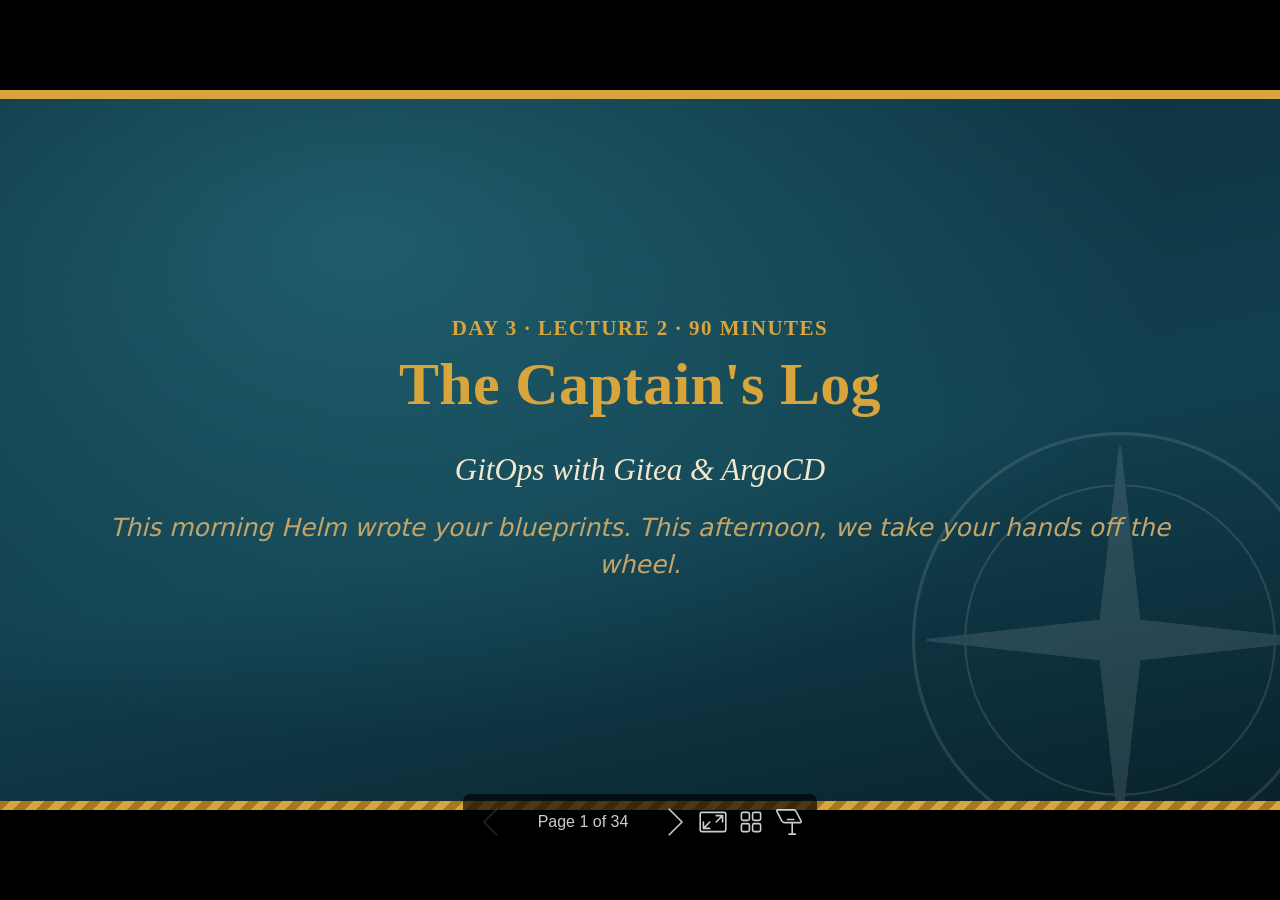
<file: docs/slides/day-03-the-captains-log.html>
<!DOCTYPE html><html lang="en-US"><head><title>The Captain's Log</title><meta property="og:title" content="The Captain's Log"><meta charset="UTF-8"><meta name="viewport" content="width=device-width,height=device-height,initial-scale=1.0"><meta name="apple-mobile-web-app-capable" content="yes"><meta http-equiv="X-UA-Compatible" content="ie=edge"><meta property="og:type" content="website"><meta name="twitter:card" content="summary"><style>@media screen{body[data-bespoke-view=""] .bespoke-marp-parent>.bespoke-marp-osc>button,body[data-bespoke-view=next] .bespoke-marp-parent>.bespoke-marp-osc>button,body[data-bespoke-view=overview] button.bespoke-marp-overview-close,body[data-bespoke-view=presenter] .bespoke-marp-presenter-container .bespoke-marp-presenter-info-container .bespoke-marp-presenter-info-page-area .bespoke-marp-presenter-info-page,body[data-bespoke-view=presenter] .bespoke-marp-presenter-container .bespoke-marp-presenter-info-container button,body[data-bespoke-view=presenter] .bespoke-marp-presenter-container .bespoke-marp-presenter-note-container button{appearance:none;background-color:initial;border:0;color:inherit;cursor:pointer;font-size:inherit;opacity:.8;outline:none;padding:0;transition:opacity .2s linear;-webkit-tap-highlight-color:transparent}body[data-bespoke-view=""] .bespoke-marp-parent>.bespoke-marp-osc>button:disabled,body[data-bespoke-view=next] .bespoke-marp-parent>.bespoke-marp-osc>button:disabled,body[data-bespoke-view=overview] button.bespoke-marp-overview-close:disabled,body[data-bespoke-view=presenter] .bespoke-marp-presenter-container .bespoke-marp-presenter-info-container .bespoke-marp-presenter-info-page-area .bespoke-marp-presenter-info-page:disabled,body[data-bespoke-view=presenter] .bespoke-marp-presenter-container .bespoke-marp-presenter-info-container button:disabled,body[data-bespoke-view=presenter] .bespoke-marp-presenter-container .bespoke-marp-presenter-note-container button:disabled{cursor:not-allowed;opacity:.15!important}body[data-bespoke-view=""] .bespoke-marp-parent>.bespoke-marp-osc>button:hover,body[data-bespoke-view=next] .bespoke-marp-parent>.bespoke-marp-osc>button:hover,body[data-bespoke-view=overview] button.bespoke-marp-overview-close:hover,body[data-bespoke-view=presenter] .bespoke-marp-presenter-container .bespoke-marp-presenter-info-container .bespoke-marp-presenter-info-page-area .bespoke-marp-presenter-info-page:hover,body[data-bespoke-view=presenter] .bespoke-marp-presenter-container .bespoke-marp-presenter-info-container button:hover,body[data-bespoke-view=presenter] .bespoke-marp-presenter-container .bespoke-marp-presenter-note-container button:hover{opacity:1}body[data-bespoke-view=""] .bespoke-marp-parent>.bespoke-marp-osc>button:hover:active,body[data-bespoke-view=next] .bespoke-marp-parent>.bespoke-marp-osc>button:hover:active,body[data-bespoke-view=overview] button.bespoke-marp-overview-close:hover:active,body[data-bespoke-view=presenter] .bespoke-marp-presenter-container .bespoke-marp-presenter-info-container .bespoke-marp-presenter-info-page-area .bespoke-marp-presenter-info-page:hover:active,body[data-bespoke-view=presenter] .bespoke-marp-presenter-container .bespoke-marp-presenter-info-container button:hover:active,body[data-bespoke-view=presenter] .bespoke-marp-presenter-container .bespoke-marp-presenter-note-container button:hover:active{opacity:.6}body[data-bespoke-view=""] .bespoke-marp-parent>.bespoke-marp-osc>button:hover:not(:disabled),body[data-bespoke-view=next] .bespoke-marp-parent>.bespoke-marp-osc>button:hover:not(:disabled),body[data-bespoke-view=overview] button.bespoke-marp-overview-close:hover:not(:disabled),body[data-bespoke-view=presenter] .bespoke-marp-presenter-container .bespoke-marp-presenter-info-container .bespoke-marp-presenter-info-page-area .bespoke-marp-presenter-info-page:hover:not(:disabled),body[data-bespoke-view=presenter] .bespoke-marp-presenter-container .bespoke-marp-presenter-info-container button:hover:not(:disabled),body[data-bespoke-view=presenter] .bespoke-marp-presenter-container .bespoke-marp-presenter-note-container button:hover:not(:disabled){transition:none}body[data-bespoke-view=""] .bespoke-marp-parent>.bespoke-marp-osc>button[data-bespoke-marp-osc=prev],body[data-bespoke-view=next] .bespoke-marp-parent>.bespoke-marp-osc>button[data-bespoke-marp-osc=prev],body[data-bespoke-view=presenter] .bespoke-marp-presenter-container .bespoke-marp-presenter-info-container button.bespoke-marp-presenter-info-page-prev{background:#0000 url("[data-uri]") no-repeat 50%;background-size:contain;overflow:hidden;text-indent:100%;white-space:nowrap}body[data-bespoke-view=""] .bespoke-marp-parent>.bespoke-marp-osc>button[data-bespoke-marp-osc=next],body[data-bespoke-view=next] .bespoke-marp-parent>.bespoke-marp-osc>button[data-bespoke-marp-osc=next],body[data-bespoke-view=presenter] .bespoke-marp-presenter-container .bespoke-marp-presenter-info-container button.bespoke-marp-presenter-info-page-next{background:#0000 url("[data-uri]") no-repeat 50%;background-size:contain;overflow:hidden;text-indent:100%;white-space:nowrap}body[data-bespoke-view=""] .bespoke-marp-parent>.bespoke-marp-osc>button[data-bespoke-marp-osc=fullscreen],body[data-bespoke-view=next] .bespoke-marp-parent>.bespoke-marp-osc>button[data-bespoke-marp-osc=fullscreen]{background:#0000 url("[data-uri]") no-repeat 50%;background-size:contain;overflow:hidden;text-indent:100%;white-space:nowrap}body[data-bespoke-view=""] .bespoke-marp-parent>.bespoke-marp-osc>button.exit[data-bespoke-marp-osc=fullscreen],body[data-bespoke-view=next] .bespoke-marp-parent>.bespoke-marp-osc>button.exit[data-bespoke-marp-osc=fullscreen]{background-image:url("[data-uri]")}body[data-bespoke-view=""] .bespoke-marp-parent>.bespoke-marp-osc>button[data-bespoke-marp-osc=presenter],body[data-bespoke-view=next] .bespoke-marp-parent>.bespoke-marp-osc>button[data-bespoke-marp-osc=presenter]{background:#0000 url("[data-uri]") no-repeat 50%;background-size:contain;overflow:hidden;text-indent:100%;white-space:nowrap}body[data-bespoke-view=overview] button.bespoke-marp-overview-close,body[data-bespoke-view=presenter] .bespoke-marp-presenter-container .bespoke-marp-presenter-note-container button.bespoke-marp-presenter-note-bigger{background:#0000 url("[data-uri]") no-repeat 50%;background-size:contain;overflow:hidden;text-indent:100%;white-space:nowrap}body[data-bespoke-view=presenter] .bespoke-marp-presenter-container .bespoke-marp-presenter-note-container button.bespoke-marp-presenter-note-smaller{background:#0000 url("[data-uri]") no-repeat 50%;background-size:contain;overflow:hidden;text-indent:100%;white-space:nowrap}body[data-bespoke-view=""] .bespoke-marp-parent>.bespoke-marp-osc>button[data-bespoke-marp-osc=overview],body[data-bespoke-view=next] .bespoke-marp-parent>.bespoke-marp-osc>button[data-bespoke-marp-osc=overview]{background:#0000 url("[data-uri]") no-repeat 50%;background-size:contain;overflow:hidden;text-indent:100%;white-space:nowrap}}@keyframes __bespoke_marp_transition_reduced_outgoing__{0%{opacity:1}to{opacity:0}}@keyframes __bespoke_marp_transition_reduced_incoming__{0%{mix-blend-mode:plus-lighter;opacity:0}to{mix-blend-mode:plus-lighter;opacity:1}}.bespoke-marp-note,.bespoke-marp-osc,.bespoke-progress-parent{display:none;transition:none}@media screen{::view-transition-group(*){animation-duration:var(--marp-bespoke-transition-animation-duration,.5s);animation-timing-function:ease}::view-transition-new(*),::view-transition-old(*){animation-delay:0s;animation-direction:var(--marp-bespoke-transition-animation-direction,normal);animation-duration:var(--marp-bespoke-transition-animation-duration,.5s);animation-fill-mode:both;animation-name:var(--marp-bespoke-transition-animation-name,var(--marp-bespoke-transition-animation-name-fallback,__bespoke_marp_transition_no_animation__));mix-blend-mode:normal}::view-transition-old(*){--marp-bespoke-transition-animation-name-fallback:__bespoke_marp_transition_reduced_outgoing__;animation-timing-function:ease}::view-transition-new(*){--marp-bespoke-transition-animation-name-fallback:__bespoke_marp_transition_reduced_incoming__;animation-timing-function:ease}::view-transition-new(root),::view-transition-old(root){animation-timing-function:linear}::view-transition-new(__bespoke_marp_transition_osc__),::view-transition-old(__bespoke_marp_transition_osc__){animation-duration:0s!important;animation-name:__bespoke_marp_transition_osc__!important}::view-transition-new(__bespoke_marp_transition_osc__){opacity:0!important}.bespoke-marp-transition-warming-up::view-transition-group(*),.bespoke-marp-transition-warming-up::view-transition-new(*),.bespoke-marp-transition-warming-up::view-transition-old(*){animation-play-state:paused!important}body,html{height:100%;margin:0}body{background:#000;overflow:hidden}svg.bespoke-marp-slide{content-visibility:hidden;interactivity:inert;opacity:0;pointer-events:none;z-index:-1}svg.bespoke-marp-slide:not(.bespoke-marp-active) *{view-transition-name:none!important}svg.bespoke-marp-slide.bespoke-marp-active{content-visibility:visible;interactivity:auto;opacity:1;pointer-events:auto;z-index:0}svg.bespoke-marp-slide.bespoke-marp-active.bespoke-marp-active-ready *{animation-name:__bespoke_marp__!important}@supports not (content-visibility:hidden){svg.bespoke-marp-slide[data-bespoke-marp-load=hideable]{display:none}svg.bespoke-marp-slide[data-bespoke-marp-load=hideable].bespoke-marp-active{display:block}}}@media screen and (prefers-reduced-motion:reduce){svg.bespoke-marp-slide *{view-transition-name:none!important}}@media screen{[data-bespoke-marp-fragment=inactive]{visibility:hidden}body[data-bespoke-view=""] .bespoke-marp-parent,body[data-bespoke-view=next] .bespoke-marp-parent{inset:0;position:absolute}body[data-bespoke-view=""] .bespoke-marp-parent>.bespoke-marp-osc,body[data-bespoke-view=next] .bespoke-marp-parent>.bespoke-marp-osc{background:#000000a6;border-radius:7px;bottom:50px;color:#fff;contain:paint;display:block;font-family:Helvetica,Arial,sans-serif;font-size:16px;left:50%;line-height:0;opacity:1;padding:12px;position:absolute;touch-action:manipulation;transform:translateX(-50%);transition:opacity .2s linear;-webkit-user-select:none;user-select:none;view-transition-name:__bespoke_marp_transition_osc__;white-space:nowrap;will-change:transform;z-index:1}body[data-bespoke-view=""] .bespoke-marp-parent>.bespoke-marp-osc>:where(*),body[data-bespoke-view=next] .bespoke-marp-parent>.bespoke-marp-osc>:where(*){margin-left:6px}body[data-bespoke-view=""] .bespoke-marp-parent>.bespoke-marp-osc>:where(*):where(:first-child),body[data-bespoke-view=next] .bespoke-marp-parent>.bespoke-marp-osc>:where(*):where(:first-child){margin-left:0}body[data-bespoke-view=""] .bespoke-marp-parent>.bespoke-marp-osc>span,body[data-bespoke-view=next] .bespoke-marp-parent>.bespoke-marp-osc>span{opacity:.8}body[data-bespoke-view=""] .bespoke-marp-parent>.bespoke-marp-osc>span[data-bespoke-marp-osc=page],body[data-bespoke-view=next] .bespoke-marp-parent>.bespoke-marp-osc>span[data-bespoke-marp-osc=page]{display:inline-block;min-width:140px;text-align:center}body[data-bespoke-view=""] .bespoke-marp-parent>.bespoke-marp-osc>button[data-bespoke-marp-osc=fullscreen],body[data-bespoke-view=""] .bespoke-marp-parent>.bespoke-marp-osc>button[data-bespoke-marp-osc=next],body[data-bespoke-view=""] .bespoke-marp-parent>.bespoke-marp-osc>button[data-bespoke-marp-osc=overview],body[data-bespoke-view=""] .bespoke-marp-parent>.bespoke-marp-osc>button[data-bespoke-marp-osc=presenter],body[data-bespoke-view=""] .bespoke-marp-parent>.bespoke-marp-osc>button[data-bespoke-marp-osc=prev],body[data-bespoke-view=next] .bespoke-marp-parent>.bespoke-marp-osc>button[data-bespoke-marp-osc=fullscreen],body[data-bespoke-view=next] .bespoke-marp-parent>.bespoke-marp-osc>button[data-bespoke-marp-osc=next],body[data-bespoke-view=next] .bespoke-marp-parent>.bespoke-marp-osc>button[data-bespoke-marp-osc=overview],body[data-bespoke-view=next] .bespoke-marp-parent>.bespoke-marp-osc>button[data-bespoke-marp-osc=presenter],body[data-bespoke-view=next] .bespoke-marp-parent>.bespoke-marp-osc>button[data-bespoke-marp-osc=prev]{height:32px;line-height:32px;width:32px}body[data-bespoke-view=""] .bespoke-marp-parent.bespoke-marp-inactive,body[data-bespoke-view=next] .bespoke-marp-parent.bespoke-marp-inactive{cursor:none}body[data-bespoke-view=""] .bespoke-marp-parent.bespoke-marp-inactive>.bespoke-marp-osc,body[data-bespoke-view=next] .bespoke-marp-parent.bespoke-marp-inactive>.bespoke-marp-osc{opacity:0;pointer-events:none}body[data-bespoke-view=""] svg.bespoke-marp-slide,body[data-bespoke-view=next] svg.bespoke-marp-slide{height:100%;left:0;position:absolute;top:0;width:100%}body[data-bespoke-view=""] .bespoke-progress-parent{background:#222;display:flex;height:5px;width:100%}body[data-bespoke-view=""] .bespoke-progress-parent+:where(.bespoke-marp-parent){top:5px}body[data-bespoke-view=""] .bespoke-progress-parent .bespoke-progress-bar{background:#0288d1;flex:0 0 0;transition:flex-basis .2s cubic-bezier(0,1,1,1)}body[data-bespoke-view=next]{background:#0000}body[data-bespoke-view=presenter]{background:#161616}body[data-bespoke-view=presenter] .bespoke-marp-presenter-container{display:grid;font-family:Helvetica,Arial,sans-serif;grid-template:"current dragbar next" minmax(140px,1fr) "current dragbar note" 2fr "info    dragbar note" 3em;grid-template-columns:minmax(3px,var(--bespoke-marp-presenter-split-ratio,66%)) 0 minmax(3px,1fr);height:100%;left:0;position:absolute;top:0;width:100%}body[data-bespoke-view=presenter] .bespoke-marp-presenter-container :where(.bespoke-marp-parent){grid-area:current;overflow:hidden;position:relative}body[data-bespoke-view=presenter] .bespoke-marp-presenter-container :where(.bespoke-marp-parent) :where(svg.bespoke-marp-slide){height:calc(100% - 40px);left:20px;pointer-events:none;position:absolute;top:20px;-webkit-user-select:none;user-select:none;width:calc(100% - 40px)}body[data-bespoke-view=presenter] .bespoke-marp-presenter-container :where(.bespoke-marp-parent) :where(svg.bespoke-marp-slide).bespoke-marp-active{filter:drop-shadow(0 3px 10px rgba(0,0,0,.5))}body[data-bespoke-view=presenter] .bespoke-marp-presenter-container .bespoke-marp-presenter-dragbar-container{background:#0288d1;cursor:col-resize;grid-area:dragbar;margin-left:-3px;opacity:0;position:relative;transition:opacity .4s linear .1s;width:6px;z-index:10}body[data-bespoke-view=presenter] .bespoke-marp-presenter-container .bespoke-marp-presenter-dragbar-container:hover{opacity:1}body[data-bespoke-view=presenter] .bespoke-marp-presenter-container .bespoke-marp-presenter-dragbar-container.active{opacity:1;transition-delay:0s}body[data-bespoke-view=presenter] .bespoke-marp-presenter-container .bespoke-marp-presenter-next-container{background:#222;cursor:pointer;display:none;grid-area:next;overflow:hidden;position:relative}body[data-bespoke-view=presenter] .bespoke-marp-presenter-container .bespoke-marp-presenter-next-container.active{display:block}body[data-bespoke-view=presenter] .bespoke-marp-presenter-container .bespoke-marp-presenter-next-container iframe.bespoke-marp-presenter-next{background:#0000;border:0;display:block;filter:drop-shadow(0 3px 10px rgba(0,0,0,.5));height:calc(100% - 40px);left:20px;pointer-events:none;position:absolute;interactivity:inert;top:20px;-webkit-user-select:none;user-select:none;width:calc(100% - 40px)}body[data-bespoke-view=presenter] .bespoke-marp-presenter-container .bespoke-marp-presenter-note-container{background:#222;color:#eee;grid-area:note;position:relative;z-index:1}body[data-bespoke-view=presenter] .bespoke-marp-presenter-container .bespoke-marp-presenter-note-container button{height:1.5em;line-height:1.5em;width:1.5em}body[data-bespoke-view=presenter] .bespoke-marp-presenter-container .bespoke-marp-presenter-note-container .bespoke-marp-presenter-note-wrapper{display:block;inset:0;position:absolute}body[data-bespoke-view=presenter] .bespoke-marp-presenter-container .bespoke-marp-presenter-note-container .bespoke-marp-presenter-note-buttons{background:#000000a6;border-radius:4px;bottom:0;display:flex;gap:4px;margin:12px;opacity:0;padding:6px;pointer-events:none;position:absolute;right:0;transition:opacity .2s linear}body[data-bespoke-view=presenter] .bespoke-marp-presenter-container .bespoke-marp-presenter-note-container .bespoke-marp-presenter-note-buttons:focus-within,body[data-bespoke-view=presenter] .bespoke-marp-presenter-container .bespoke-marp-presenter-note-container .bespoke-marp-presenter-note-wrapper:focus-within+.bespoke-marp-presenter-note-buttons,body[data-bespoke-view=presenter] .bespoke-marp-presenter-container .bespoke-marp-presenter-note-container:hover .bespoke-marp-presenter-note-buttons{opacity:1;pointer-events:auto}body[data-bespoke-view=presenter] .bespoke-marp-presenter-container .bespoke-marp-presenter-note-container .bespoke-marp-note{box-sizing:border-box;font-size:calc(1.1em*var(--bespoke-marp-note-font-scale, 1));height:calc(100% - 40px);margin:20px;overflow:auto;padding-right:3px;white-space:pre-wrap;width:calc(100% - 40px);word-wrap:break-word;scrollbar-color:#eeeeee80 #0000;scrollbar-width:thin}body[data-bespoke-view=presenter] .bespoke-marp-presenter-container .bespoke-marp-presenter-note-container .bespoke-marp-note::-webkit-scrollbar{width:6px}body[data-bespoke-view=presenter] .bespoke-marp-presenter-container .bespoke-marp-presenter-note-container .bespoke-marp-note::-webkit-scrollbar-track{background:#0000}body[data-bespoke-view=presenter] .bespoke-marp-presenter-container .bespoke-marp-presenter-note-container .bespoke-marp-note::-webkit-scrollbar-thumb{background:#eeeeee80;border-radius:6px}body[data-bespoke-view=presenter] .bespoke-marp-presenter-container .bespoke-marp-presenter-note-container .bespoke-marp-note:empty{pointer-events:none}body[data-bespoke-view=presenter] .bespoke-marp-presenter-container .bespoke-marp-presenter-note-container .bespoke-marp-note.active{display:block}body[data-bespoke-view=presenter] .bespoke-marp-presenter-container .bespoke-marp-presenter-note-container .bespoke-marp-note p:first-child{margin-top:0}body[data-bespoke-view=presenter] .bespoke-marp-presenter-container .bespoke-marp-presenter-note-container .bespoke-marp-note p:last-child{margin-bottom:0}body[data-bespoke-view=presenter] .bespoke-marp-presenter-container .bespoke-marp-presenter-info-container{align-items:center;box-sizing:border-box;color:#eee;display:flex;flex-wrap:nowrap;grid-area:info;justify-content:center;overflow:hidden;padding:0 10px}body[data-bespoke-view=presenter] .bespoke-marp-presenter-container .bespoke-marp-presenter-info-container .bespoke-marp-presenter-info-page-area,body[data-bespoke-view=presenter] .bespoke-marp-presenter-container .bespoke-marp-presenter-info-container .bespoke-marp-presenter-info-time,body[data-bespoke-view=presenter] .bespoke-marp-presenter-container .bespoke-marp-presenter-info-container .bespoke-marp-presenter-info-timer{box-sizing:border-box;display:block;padding:0 10px;white-space:nowrap;width:100%}body[data-bespoke-view=presenter] .bespoke-marp-presenter-container .bespoke-marp-presenter-info-container button{height:1.5em;line-height:1.5em;width:1.5em}body[data-bespoke-view=presenter] .bespoke-marp-presenter-container .bespoke-marp-presenter-info-container .bespoke-marp-presenter-info-page-area{order:2;text-align:center}body[data-bespoke-view=presenter] .bespoke-marp-presenter-container .bespoke-marp-presenter-info-container .bespoke-marp-presenter-info-page-area .bespoke-marp-presenter-info-page{display:inline-block;min-width:120px;text-align:center}body[data-bespoke-view=presenter] .bespoke-marp-presenter-container .bespoke-marp-presenter-info-container .bespoke-marp-presenter-info-time{color:#999;order:1;text-align:left}body[data-bespoke-view=presenter] .bespoke-marp-presenter-container .bespoke-marp-presenter-info-container .bespoke-marp-presenter-info-timer{color:#999;order:3;text-align:right}body[data-bespoke-view=presenter] .bespoke-marp-presenter-container .bespoke-marp-presenter-info-container .bespoke-marp-presenter-info-timer:hover{cursor:pointer}body[data-bespoke-view=overview]{background:#161616;overflow:auto}body[data-bespoke-view=overview] [data-bespoke-marp-fragment=inactive]{visibility:visible}body[data-bespoke-view=overview] .bespoke-marp-overview-header{backdrop-filter:blur(4px);background:#222222d9;box-shadow:0 3px 10px #00000080;box-sizing:border-box;display:flex;height:48px;inset:0 0 auto;justify-content:flex-end;padding:10px;position:fixed;z-index:1}body[data-bespoke-view=overview] button.bespoke-marp-overview-close{height:28px;line-height:28px;transform:rotate(45deg);width:28px}body[data-bespoke-view=overview] .bespoke-marp-parent{display:grid;gap:40px;grid-template-columns:repeat(auto-fit,minmax(0,240px));justify-content:space-around;padding:30px}body[data-bespoke-view=overview] .bespoke-marp-parent svg.bespoke-marp-slide{--bov-selected:#0000;--bov-focus:#161616;--bov-focus-outline:#0000;background-image:conic-gradient(#161616 0 0),conic-gradient(var(--bov-focus) 0 0),conic-gradient(var(--bov-focus-outline) 0 0),conic-gradient(var(--bov-selected) 0 0);background-position:5px 5px,3px 3px,2px 2px,0 0;background-repeat:no-repeat;background-size:calc(100% - 10px) calc(100% - 10px),calc(100% - 6px) calc(100% - 6px),calc(100% - 4px) calc(100% - 4px),100% 100%;content-visibility:visible;cursor:pointer;filter:drop-shadow(0 3px 10px rgba(0,0,0,.5));margin:-6px;padding:6px;interactivity:auto;opacity:1;outline:0;pointer-events:auto;scroll-margin-block:30px;width:100%;z-index:0}body[data-bespoke-view=overview] .bespoke-marp-parent svg.bespoke-marp-slide *,body[data-bespoke-view=overview] .bespoke-marp-parent svg.bespoke-marp-slide.bespoke-marp-active *{pointer-events:none;interactivity:inert}body[data-bespoke-view=overview] .bespoke-marp-parent svg.bespoke-marp-slide:active,body[data-bespoke-view=overview] .bespoke-marp-parent svg.bespoke-marp-slide:focus-visible,body[data-bespoke-view=overview] .bespoke-marp-parent svg.bespoke-marp-slide:hover{--bov-focus-outline:#161616}body[data-bespoke-view=overview] .bespoke-marp-parent svg.bespoke-marp-slide:focus-visible,body[data-bespoke-view=overview] .bespoke-marp-parent svg.bespoke-marp-slide:hover{--bov-focus:#999}body[data-bespoke-view=overview] .bespoke-marp-parent svg.bespoke-marp-slide:active{--bov-focus:#eee}body[data-bespoke-view=overview] .bespoke-marp-parent svg.bespoke-marp-slide.bespoke-marp-active{--bov-selected:#0288d1}body[data-bespoke-view=overview]:has(.bespoke-marp-overview-header) .bespoke-marp-parent{padding-top:78px}body[data-bespoke-view=overview]:has(.bespoke-marp-overview-header) .bespoke-marp-parent svg.bespoke-marp-slide{scroll-margin-top:78px}.bespoke-marp-overview{background:#000000a6;inset:0;opacity:0;pointer-events:none;position:fixed;transition:opacity .1s ease;z-index:10}.bespoke-marp-overview iframe{background:#222;border:0;display:block;height:100%;left:0;position:absolute;top:0;width:100%}.bespoke-marp-overview[data-open="1"]{opacity:1;pointer-events:auto}}@media print{.bespoke-marp-overview,.bespoke-marp-presenter-info-container,.bespoke-marp-presenter-next-container,.bespoke-marp-presenter-note-container{display:none}}</style><style>div#\:\$p > svg > foreignObject > section{width:1280px;height:720px;box-sizing:border-box;overflow:hidden;position:relative;scroll-snap-align:center center;-webkit-text-size-adjust:100%;text-size-adjust:100%}div#\:\$p > svg > foreignObject > section::after{bottom:0;content:attr(data-marpit-pagination);padding:inherit;pointer-events:none;position:absolute;right:0}div#\:\$p > svg > foreignObject > section:not([data-marpit-pagination])::after{display:none}div#\:\$p > svg > foreignObject > section :is(h1, marp-h1){font-size:2em;margin-block:0.67em}div#\:\$p > svg > foreignObject > section video::-webkit-media-controls{will-change:transform}@page {size:1280px 720px;margin:0}@media print{html, body{background-color:#fff;margin:0;page-break-inside:avoid;break-inside:avoid-page}div#\:\$p > svg > foreignObject > section{page-break-before:always;break-before:page}div#\:\$p > svg > foreignObject > section, div#\:\$p > svg > foreignObject > section *{-webkit-print-color-adjust:exact!important;animation-delay:0s!important;animation-duration:0s!important;color-adjust:exact!important;print-color-adjust:exact!important;transition:none!important}div#\:\$p > svg[data-marpit-svg]{display:block;height:100vh;width:100vw}}div#\:\$p > svg > foreignObject > section{--fgColor-danger:light-dark(#d1242f, #f85149);--bgColor-attention-muted:light-dark(#fff8c5, #bb800926);--bgColor-muted:light-dark(#f6f8fa, #151b23);--bgColor-neutral-muted:light-dark(#818b981f, #656c7633);--borderColor-accent-emphasis:light-dark(#0969da, #1f6feb);--borderColor-attention-emphasis:light-dark(#9a6700, #9e6a03);--borderColor-danger-emphasis:light-dark(#cf222e, #da3633);--borderColor-default:light-dark(#d1d9e0, #3d444d);--borderColor-done-emphasis:light-dark(#8250df, #8957e5);--borderColor-success-emphasis:light-dark(#1a7f37, #238636);--color-prettylights-syntax-brackethighlighter-angle:light-dark(#59636e, #9198a1);--color-prettylights-syntax-brackethighlighter-unmatched:light-dark(#82071e, #f85149);--color-prettylights-syntax-carriage-return-bg:light-dark(#cf222e, #b62324);--color-prettylights-syntax-carriage-return-text:light-dark(#f6f8fa, #f0f6fc);--color-prettylights-syntax-comment:light-dark(#59636e, #9198a1);--color-prettylights-syntax-constant:light-dark(#0550ae, #79c0ff);--color-prettylights-syntax-constant-other-reference-link:light-dark(#0a3069, #a5d6ff);--color-prettylights-syntax-entity:light-dark(#6639ba, #d2a8ff);--color-prettylights-syntax-entity-tag:light-dark(#0550ae, #7ee787);--color-prettylights-syntax-invalid-illegal-text:light-dark(var(--fgColor-danger), var(--fgColor-danger));--color-prettylights-syntax-keyword:light-dark(#cf222e, #ff7b72);--color-prettylights-syntax-markup-changed-bg:light-dark(#ffd8b5, #5a1e02);--color-prettylights-syntax-markup-changed-text:light-dark(#953800, #ffdfb6);--color-prettylights-syntax-markup-deleted-bg:light-dark(#ffebe9, #67060c);--color-prettylights-syntax-markup-deleted-text:light-dark(#82071e, #ffdcd7);--color-prettylights-syntax-markup-heading:light-dark(#0550ae, #1f6feb);--color-prettylights-syntax-markup-ignored-bg:light-dark(#0550ae, #1158c7);--color-prettylights-syntax-markup-ignored-text:light-dark(#d1d9e0, #f0f6fc);--color-prettylights-syntax-markup-inserted-bg:light-dark(#dafbe1, #033a16);--color-prettylights-syntax-markup-inserted-text:light-dark(#116329, #aff5b4);--color-prettylights-syntax-markup-list:light-dark(#3b2300, #f2cc60);--color-prettylights-syntax-meta-diff-range:light-dark(#8250df, #d2a8ff);--color-prettylights-syntax-string:light-dark(#0a3069, #a5d6ff);--color-prettylights-syntax-string-regexp:light-dark(#116329, #7ee787);--color-prettylights-syntax-sublimelinter-gutter-mark:light-dark(#818b98, #3d444d);--color-prettylights-syntax-variable:light-dark(#953800, #ffa657);--fgColor-accent:light-dark(#0969da, #4493f8);--fgColor-attention:light-dark(#9a6700, #d29922);--fgColor-done:light-dark(#8250df, #ab7df8);--fgColor-muted:light-dark(#59636e, #9198a1);--fgColor-success:light-dark(#1a7f37, #3fb950);--bgColor-default:light-dark(#fff, #0d1117);--borderColor-muted:light-dark(#d1d9e0b3, #3d444db3);--color-prettylights-syntax-invalid-illegal-bg:light-dark(var(--bgColor-danger-muted), var(--bgColor-danger-muted));--color-prettylights-syntax-markup-bold:light-dark(#1f2328, #f0f6fc);--color-prettylights-syntax-markup-italic:light-dark(#1f2328, #f0f6fc);--color-prettylights-syntax-storage-modifier-import:light-dark(#1f2328, #f0f6fc);--fgColor-default:light-dark(#1f2328, #f0f6fc);--focus-outlineColor:light-dark(var(--borderColor-accent-emphasis), var(--borderColor-accent-emphasis));--borderColor-neutral-muted:light-dark(var(--borderColor-muted), var(--borderColor-muted));--base-size-16:calc(var(--marpit-root-font-size, 1rem) * 1);--base-size-24:calc(var(--marpit-root-font-size, 1rem) * 1.5);--base-size-4:calc(var(--marpit-root-font-size, 1rem) * 0.25);--base-size-40:calc(var(--marpit-root-font-size, 1rem) * 2.5);--base-size-8:calc(var(--marpit-root-font-size, 1rem) * 0.5);--base-text-weight-medium:500;--base-text-weight-normal:400;--base-text-weight-semibold:600;--fontStack-monospace:ui-monospace, SFMono-Regular, SF Mono, Menlo, Consolas, Liberation Mono, monospace;--fontStack-sansSerif:-apple-system, BlinkMacSystemFont, "Segoe UI", "Noto Sans", Helvetica, Arial, sans-serif, "Apple Color Emoji", "Segoe UI Emoji";}/*!
 * Marp default theme.
 *
 * @theme default
 * @author Yuki Hattori
 *
 * @auto-scaling true
 * @size 16:9 1280px 720px
 * @size 4:3 960px 720px
 */div#\:\$p > svg > foreignObject > section [data-theme=light],div#\:\$p > svg > foreignObject > section{color-scheme:light}div#\:\$p > svg > foreignObject > section [data-theme=dark],div#\:\$p > svg > foreignObject > section:where(.invert){color-scheme:dark}div#\:\$p > svg > foreignObject > section{-ms-text-size-adjust:100%;-webkit-text-size-adjust:100%;background-color:var(--bgColor-default);color:var(--fgColor-default);font-family:var(--fontStack-sansSerif, -apple-system, BlinkMacSystemFont, "Segoe UI", "Noto Sans", Helvetica, Arial, sans-serif, "Apple Color Emoji", "Segoe UI Emoji");font-size:16px;font-weight:var(--base-text-weight-normal, 400);line-height:1.5;margin:0;word-wrap:break-word}div#\:\$p > svg > foreignObject > section{--marpit-root-font-size:16px}div#\:\$p > svg > foreignObject > section a{text-decoration:underline;text-underline-offset:calc(var(--marpit-root-font-size, 1rem) * .2)}div#\:\$p > svg > foreignObject > section :is(h1, marp-h1):hover .anchor .octicon-link:before,div#\:\$p > svg > foreignObject > section :is(h2, marp-h2):hover .anchor .octicon-link:before,div#\:\$p > svg > foreignObject > section :is(h3, marp-h3):hover .anchor .octicon-link:before,div#\:\$p > svg > foreignObject > section :is(h4, marp-h4):hover .anchor .octicon-link:before,div#\:\$p > svg > foreignObject > section :is(h5, marp-h5):hover .anchor .octicon-link:before,div#\:\$p > svg > foreignObject > section :is(h6, marp-h6):hover .anchor .octicon-link:before{background-color:currentColor;content:" ";display:inline-block;height:16px;-webkit-mask-image:url('data:image/svg+xml;charset=utf-8,<svg xmlns="http://www.w3.org/2000/svg" aria-hidden="true" viewBox="0 0 16 16"><path fill-rule="evenodd" d="M7.775 3.275a.75.75 0 0 0 1.06 1.06l1.25-1.25a2 2 0 1 1 2.83 2.83l-2.5 2.5a2 2 0 0 1-2.83 0 .75.75 0 0 0-1.06 1.06 3.5 3.5 0 0 0 4.95 0l2.5-2.5a3.5 3.5 0 0 0-4.95-4.95zm-4.69 9.64a2 2 0 0 1 0-2.83l2.5-2.5a2 2 0 0 1 2.83 0 .75.75 0 0 0 1.06-1.06 3.5 3.5 0 0 0-4.95 0l-2.5 2.5a3.5 3.5 0 0 0 4.95 4.95l1.25-1.25a.75.75 0 0 0-1.06-1.06l-1.25 1.25a2 2 0 0 1-2.83 0"/></svg>');mask-image:url('data:image/svg+xml;charset=utf-8,<svg xmlns="http://www.w3.org/2000/svg" aria-hidden="true" viewBox="0 0 16 16"><path fill-rule="evenodd" d="M7.775 3.275a.75.75 0 0 0 1.06 1.06l1.25-1.25a2 2 0 1 1 2.83 2.83l-2.5 2.5a2 2 0 0 1-2.83 0 .75.75 0 0 0-1.06 1.06 3.5 3.5 0 0 0 4.95 0l2.5-2.5a3.5 3.5 0 0 0-4.95-4.95zm-4.69 9.64a2 2 0 0 1 0-2.83l2.5-2.5a2 2 0 0 1 2.83 0 .75.75 0 0 0 1.06-1.06 3.5 3.5 0 0 0-4.95 0l-2.5 2.5a3.5 3.5 0 0 0 4.95 4.95l1.25-1.25a.75.75 0 0 0-1.06-1.06l-1.25 1.25a2 2 0 0 1-2.83 0"/></svg>');width:16px}div#\:\$p > svg > foreignObject > section details,div#\:\$p > svg > foreignObject > section figcaption,div#\:\$p > svg > foreignObject > section figure{display:block}div#\:\$p > svg > foreignObject > section summary{display:list-item}div#\:\$p > svg > foreignObject > section [hidden]{display:none!important}div#\:\$p > svg > foreignObject > section a{background-color:transparent;color:var(--fgColor-accent);text-decoration:none}div#\:\$p > svg > foreignObject > section abbr[title]{border-bottom:none;-webkit-text-decoration:underline dotted;text-decoration:underline dotted}div#\:\$p > svg > foreignObject > section b,div#\:\$p > svg > foreignObject > section strong{font-weight:var(--base-text-weight-semibold, 600)}div#\:\$p > svg > foreignObject > section dfn{font-style:italic}div#\:\$p > svg > foreignObject > section :is(h1, marp-h1){border-bottom:1px solid var(--borderColor-muted);font-size:2em;font-weight:var(--base-text-weight-semibold, 600);margin:.67em 0;padding-bottom:.3em}div#\:\$p > svg > foreignObject > section mark{background-color:var(--bgColor-attention-muted);color:var(--fgColor-default)}div#\:\$p > svg > foreignObject > section small{font-size:90%}div#\:\$p > svg > foreignObject > section sub,div#\:\$p > svg > foreignObject > section sup{font-size:75%;line-height:0;position:relative;vertical-align:baseline}div#\:\$p > svg > foreignObject > section sub{bottom:-.25em}div#\:\$p > svg > foreignObject > section sup{top:-.5em}div#\:\$p > svg > foreignObject > section img{border-style:none;box-sizing:content-box;max-width:100%}div#\:\$p > svg > foreignObject > section code,div#\:\$p > svg > foreignObject > section kbd,div#\:\$p > svg > foreignObject > section :is(pre, marp-pre),div#\:\$p > svg > foreignObject > section samp{font-family:monospace;font-size:1em}div#\:\$p > svg > foreignObject > section figure{margin:1em var(--base-size-40)}div#\:\$p > svg > foreignObject > section hr{background:transparent;background-color:var(--borderColor-default);border:0;box-sizing:content-box;height:.25em;margin:var(--base-size-24) 0;overflow:hidden;padding:0}div#\:\$p > svg > foreignObject > section input{font:inherit;font-family:inherit;font-size:inherit;line-height:inherit;margin:0;overflow:visible}div#\:\$p > svg > foreignObject > section [type=button],div#\:\$p > svg > foreignObject > section [type=reset],div#\:\$p > svg > foreignObject > section [type=submit]{-webkit-appearance:button;-moz-appearance:button;appearance:button}div#\:\$p > svg > foreignObject > section [type=checkbox],div#\:\$p > svg > foreignObject > section [type=radio]{box-sizing:border-box;padding:0}div#\:\$p > svg > foreignObject > section [type=number]::-webkit-inner-spin-button,div#\:\$p > svg > foreignObject > section [type=number]::-webkit-outer-spin-button{height:auto}div#\:\$p > svg > foreignObject > section [type=search]::-webkit-search-cancel-button,div#\:\$p > svg > foreignObject > section [type=search]::-webkit-search-decoration{-webkit-appearance:none;appearance:none}div#\:\$p > svg > foreignObject > section ::-webkit-input-placeholder{color:inherit;opacity:.54}div#\:\$p > svg > foreignObject > section ::-webkit-file-upload-button{-webkit-appearance:button;appearance:button;font:inherit}div#\:\$p > svg > foreignObject > section a:hover{text-decoration:underline}div#\:\$p > svg > foreignObject > section ::-moz-placeholder{color:var(--fgColor-muted);opacity:1}div#\:\$p > svg > foreignObject > section ::placeholder{color:var(--fgColor-muted);opacity:1}div#\:\$p > svg > foreignObject > section hr:after,div#\:\$p > svg > foreignObject > section hr:before{content:"";display:table}div#\:\$p > svg > foreignObject > section hr:after{clear:both}div#\:\$p > svg > foreignObject > section table{border-collapse:collapse;border-spacing:0;display:block;font-variant:tabular-nums;max-width:100%;overflow:auto;width:-moz-max-content;width:max-content}div#\:\$p > svg > foreignObject > section td,div#\:\$p > svg > foreignObject > section th{padding:0}div#\:\$p > svg > foreignObject > section details summary{cursor:pointer}div#\:\$p > svg > foreignObject > section [role=button]:focus,div#\:\$p > svg > foreignObject > section a:focus,div#\:\$p > svg > foreignObject > section input[type=checkbox]:focus,div#\:\$p > svg > foreignObject > section input[type=radio]:focus{box-shadow:none;outline:2px solid var(--focus-outlineColor);outline-offset:-2px}div#\:\$p > svg > foreignObject > section [role=button]:focus:not(:focus-visible),div#\:\$p > svg > foreignObject > section a:focus:not(:focus-visible),div#\:\$p > svg > foreignObject > section input[type=checkbox]:focus:not(:focus-visible),div#\:\$p > svg > foreignObject > section input[type=radio]:focus:not(:focus-visible){outline:1px solid transparent}div#\:\$p > svg > foreignObject > section [role=button]:focus-visible,div#\:\$p > svg > foreignObject > section a:focus-visible,div#\:\$p > svg > foreignObject > section input[type=checkbox]:focus-visible,div#\:\$p > svg > foreignObject > section input[type=radio]:focus-visible{box-shadow:none;outline:2px solid var(--focus-outlineColor);outline-offset:-2px}div#\:\$p > svg > foreignObject > section a:not([class]):focus,div#\:\$p > svg > foreignObject > section a:not([class]):focus-visible,div#\:\$p > svg > foreignObject > section input[type=checkbox]:focus,div#\:\$p > svg > foreignObject > section input[type=checkbox]:focus-visible,div#\:\$p > svg > foreignObject > section input[type=radio]:focus,div#\:\$p > svg > foreignObject > section input[type=radio]:focus-visible{outline-offset:0}div#\:\$p > svg > foreignObject > section kbd{background-color:var(--bgColor-muted);border-bottom-color:var(--borderColor-neutral-muted);border:1px solid var(--borderColor-neutral-muted);border-radius:6px;box-shadow:inset 0 -1px 0 var(--borderColor-neutral-muted);color:var(--fgColor-default);display:inline-block;font:11px var(--fontStack-monospace, ui-monospace, SFMono-Regular, SF Mono, Menlo, Consolas, Liberation Mono, monospace);line-height:10px;padding:var(--base-size-4);vertical-align:middle}div#\:\$p > svg > foreignObject > section :is(h1, marp-h1),div#\:\$p > svg > foreignObject > section :is(h2, marp-h2),div#\:\$p > svg > foreignObject > section :is(h3, marp-h3),div#\:\$p > svg > foreignObject > section :is(h4, marp-h4),div#\:\$p > svg > foreignObject > section :is(h5, marp-h5),div#\:\$p > svg > foreignObject > section :is(h6, marp-h6){font-weight:var(--base-text-weight-semibold, 600);line-height:1.25;margin-bottom:var(--base-size-16);margin-top:var(--base-size-24)}div#\:\$p > svg > foreignObject > section :is(h2, marp-h2){border-bottom:1px solid var(--borderColor-muted);font-size:1.5em;padding-bottom:.3em}div#\:\$p > svg > foreignObject > section :is(h2, marp-h2),div#\:\$p > svg > foreignObject > section :is(h3, marp-h3){font-weight:var(--base-text-weight-semibold, 600)}div#\:\$p > svg > foreignObject > section :is(h3, marp-h3){font-size:1.25em}div#\:\$p > svg > foreignObject > section :is(h4, marp-h4){font-size:1em}div#\:\$p > svg > foreignObject > section :is(h4, marp-h4),div#\:\$p > svg > foreignObject > section :is(h5, marp-h5){font-weight:var(--base-text-weight-semibold, 600)}div#\:\$p > svg > foreignObject > section :is(h5, marp-h5){font-size:.875em}div#\:\$p > svg > foreignObject > section :is(h6, marp-h6){color:var(--fgColor-muted);font-size:.85em;font-weight:var(--base-text-weight-semibold, 600)}div#\:\$p > svg > foreignObject > section p{margin-bottom:10px;margin-top:0}div#\:\$p > svg > foreignObject > section blockquote{border-left:.25em solid var(--borderColor-default);color:var(--fgColor-muted);margin:0;padding:0 1em}div#\:\$p > svg > foreignObject > section ol,div#\:\$p > svg > foreignObject > section ul{margin-bottom:0;margin-top:0;padding-left:2em}div#\:\$p > svg > foreignObject > section ol ol,div#\:\$p > svg > foreignObject > section ul ol{list-style-type:lower-roman}div#\:\$p > svg > foreignObject > section ol ol ol,div#\:\$p > svg > foreignObject > section ol ul ol,div#\:\$p > svg > foreignObject > section ul ol ol,div#\:\$p > svg > foreignObject > section ul ul ol{list-style-type:lower-alpha}div#\:\$p > svg > foreignObject > section dd{margin-left:0}div#\:\$p > svg > foreignObject > section code,div#\:\$p > svg > foreignObject > section :is(pre, marp-pre),div#\:\$p > svg > foreignObject > section samp,div#\:\$p > svg > foreignObject > section tt{font-family:var(--fontStack-monospace, ui-monospace, SFMono-Regular, SF Mono, Menlo, Consolas, Liberation Mono, monospace);font-size:12px}div#\:\$p > svg > foreignObject > section :is(pre, marp-pre){margin-bottom:0;margin-top:0;word-wrap:normal}div#\:\$p > svg > foreignObject > section .octicon{display:inline-block;fill:currentColor;overflow:visible!important;vertical-align:text-bottom}div#\:\$p > svg > foreignObject > section input::-webkit-inner-spin-button,div#\:\$p > svg > foreignObject > section input::-webkit-outer-spin-button{-webkit-appearance:none;appearance:none;margin:0}div#\:\$p > svg > foreignObject > section .mr-2{margin-right:var(--base-size-8, 8px)!important}div#\:\$p > svg > foreignObject > section:after,div#\:\$p > svg > foreignObject > section:before{display:table}div#\:\$p > svg > foreignObject > section:after{clear:both}div#\:\$p > svg > foreignObject > section>:first-child{margin-top:0!important}div#\:\$p > svg > foreignObject > section>:last-child{margin-bottom:0!important}div#\:\$p > svg > foreignObject > section a:not([href]){color:inherit;text-decoration:none}div#\:\$p > svg > foreignObject > section .absent{color:var(--fgColor-danger)}div#\:\$p > svg > foreignObject > section .anchor{float:left;line-height:1;margin-left:-20px;padding-right:var(--base-size-4)}div#\:\$p > svg > foreignObject > section .anchor:focus{outline:none}div#\:\$p > svg > foreignObject > section blockquote,div#\:\$p > svg > foreignObject > section details,div#\:\$p > svg > foreignObject > section dl,div#\:\$p > svg > foreignObject > section ol,div#\:\$p > svg > foreignObject > section p,div#\:\$p > svg > foreignObject > section :is(pre, marp-pre),div#\:\$p > svg > foreignObject > section table,div#\:\$p > svg > foreignObject > section ul{margin-bottom:var(--base-size-16);margin-top:0}div#\:\$p > svg > foreignObject > section blockquote>:first-child{margin-top:0}div#\:\$p > svg > foreignObject > section blockquote>:last-child{margin-bottom:0}div#\:\$p > svg > foreignObject > section :is(h1, marp-h1) .octicon-link,div#\:\$p > svg > foreignObject > section :is(h2, marp-h2) .octicon-link,div#\:\$p > svg > foreignObject > section :is(h3, marp-h3) .octicon-link,div#\:\$p > svg > foreignObject > section :is(h4, marp-h4) .octicon-link,div#\:\$p > svg > foreignObject > section :is(h5, marp-h5) .octicon-link,div#\:\$p > svg > foreignObject > section :is(h6, marp-h6) .octicon-link{color:var(--fgColor-default);vertical-align:middle;visibility:hidden}div#\:\$p > svg > foreignObject > section :is(h1, marp-h1):hover .anchor,div#\:\$p > svg > foreignObject > section :is(h2, marp-h2):hover .anchor,div#\:\$p > svg > foreignObject > section :is(h3, marp-h3):hover .anchor,div#\:\$p > svg > foreignObject > section :is(h4, marp-h4):hover .anchor,div#\:\$p > svg > foreignObject > section :is(h5, marp-h5):hover .anchor,div#\:\$p > svg > foreignObject > section :is(h6, marp-h6):hover .anchor{text-decoration:none}div#\:\$p > svg > foreignObject > section :is(h1, marp-h1):hover .anchor .octicon-link,div#\:\$p > svg > foreignObject > section :is(h2, marp-h2):hover .anchor .octicon-link,div#\:\$p > svg > foreignObject > section :is(h3, marp-h3):hover .anchor .octicon-link,div#\:\$p > svg > foreignObject > section :is(h4, marp-h4):hover .anchor .octicon-link,div#\:\$p > svg > foreignObject > section :is(h5, marp-h5):hover .anchor .octicon-link,div#\:\$p > svg > foreignObject > section :is(h6, marp-h6):hover .anchor .octicon-link{visibility:visible}div#\:\$p > svg > foreignObject > section :is(h1, marp-h1) code,div#\:\$p > svg > foreignObject > section :is(h1, marp-h1) tt,div#\:\$p > svg > foreignObject > section :is(h2, marp-h2) code,div#\:\$p > svg > foreignObject > section :is(h2, marp-h2) tt,div#\:\$p > svg > foreignObject > section :is(h3, marp-h3) code,div#\:\$p > svg > foreignObject > section :is(h3, marp-h3) tt,div#\:\$p > svg > foreignObject > section :is(h4, marp-h4) code,div#\:\$p > svg > foreignObject > section :is(h4, marp-h4) tt,div#\:\$p > svg > foreignObject > section :is(h5, marp-h5) code,div#\:\$p > svg > foreignObject > section :is(h5, marp-h5) tt,div#\:\$p > svg > foreignObject > section :is(h6, marp-h6) code,div#\:\$p > svg > foreignObject > section :is(h6, marp-h6) tt{font-size:inherit;padding:0 .2em}div#\:\$p > svg > foreignObject > section summary :is(h1, marp-h1),div#\:\$p > svg > foreignObject > section summary :is(h2, marp-h2),div#\:\$p > svg > foreignObject > section summary :is(h3, marp-h3),div#\:\$p > svg > foreignObject > section summary :is(h4, marp-h4),div#\:\$p > svg > foreignObject > section summary :is(h5, marp-h5),div#\:\$p > svg > foreignObject > section summary :is(h6, marp-h6){display:inline-block}div#\:\$p > svg > foreignObject > section summary :is(h1, marp-h1) .anchor,div#\:\$p > svg > foreignObject > section summary :is(h2, marp-h2) .anchor,div#\:\$p > svg > foreignObject > section summary :is(h3, marp-h3) .anchor,div#\:\$p > svg > foreignObject > section summary :is(h4, marp-h4) .anchor,div#\:\$p > svg > foreignObject > section summary :is(h5, marp-h5) .anchor,div#\:\$p > svg > foreignObject > section summary :is(h6, marp-h6) .anchor{margin-left:-40px}div#\:\$p > svg > foreignObject > section summary :is(h1, marp-h1),div#\:\$p > svg > foreignObject > section summary :is(h2, marp-h2){border-bottom:0;padding-bottom:0}div#\:\$p > svg > foreignObject > section ol.no-list,div#\:\$p > svg > foreignObject > section ul.no-list{list-style-type:none;padding:0}div#\:\$p > svg > foreignObject > section ol[type="a s"]{list-style-type:lower-alpha}div#\:\$p > svg > foreignObject > section ol[type="A s"]{list-style-type:upper-alpha}div#\:\$p > svg > foreignObject > section ol[type="i s"]{list-style-type:lower-roman}div#\:\$p > svg > foreignObject > section ol[type="I s"]{list-style-type:upper-roman}div#\:\$p > svg > foreignObject > section div>ol:not([type]),div#\:\$p > svg > foreignObject > section ol[type="1"]{list-style-type:decimal}div#\:\$p > svg > foreignObject > section ol ol,div#\:\$p > svg > foreignObject > section ol ul,div#\:\$p > svg > foreignObject > section ul ol,div#\:\$p > svg > foreignObject > section ul ul{margin-bottom:0;margin-top:0}div#\:\$p > svg > foreignObject > section li>p{margin-top:var(--base-size-16)}div#\:\$p > svg > foreignObject > section li+li{margin-top:.25em}div#\:\$p > svg > foreignObject > section dl{padding:0}div#\:\$p > svg > foreignObject > section dl dt{font-size:1em;font-style:italic;font-weight:var(--base-text-weight-semibold, 600);margin-top:var(--base-size-16);padding:0}div#\:\$p > svg > foreignObject > section dl dd{margin-bottom:var(--base-size-16);padding:0 var(--base-size-16)}div#\:\$p > svg > foreignObject > section table th{font-weight:var(--base-text-weight-semibold, 600)}div#\:\$p > svg > foreignObject > section table td,div#\:\$p > svg > foreignObject > section table th{border:1px solid var(--borderColor-default);padding:6px 13px}div#\:\$p > svg > foreignObject > section table td>:last-child{margin-bottom:0}div#\:\$p > svg > foreignObject > section table tr{background-color:var(--bgColor-default);border-top:1px solid var(--borderColor-muted)}div#\:\$p > svg > foreignObject > section table tr:nth-child(2n){background-color:var(--bgColor-muted)}div#\:\$p > svg > foreignObject > section table img{background-color:transparent}div#\:\$p > svg > foreignObject > section img[align=right]{padding-left:20px}div#\:\$p > svg > foreignObject > section img[align=left]{padding-right:20px}div#\:\$p > svg > foreignObject > section .emoji{background-color:transparent;max-width:none;vertical-align:text-top}div#\:\$p > svg > foreignObject > section :is(span, marp-span).frame,div#\:\$p > svg > foreignObject > section :is(span, marp-span).frame>:is(span, marp-span){display:block;overflow:hidden}div#\:\$p > svg > foreignObject > section :is(span, marp-span).frame>:is(span, marp-span){border:1px solid var(--borderColor-default);float:left;margin:13px 0 0;padding:7px;width:auto}div#\:\$p > svg > foreignObject > section :is(span, marp-span).frame :is(span, marp-span) img{display:block;float:left}div#\:\$p > svg > foreignObject > section :is(span, marp-span).frame :is(span, marp-span) :is(span, marp-span){clear:both;color:var(--fgColor-default);display:block;padding:5px 0 0}div#\:\$p > svg > foreignObject > section :is(span, marp-span).align-center{clear:both;display:block;overflow:hidden}div#\:\$p > svg > foreignObject > section :is(span, marp-span).align-center>:is(span, marp-span){display:block;margin:13px auto 0;overflow:hidden;text-align:center}div#\:\$p > svg > foreignObject > section :is(span, marp-span).align-center :is(span, marp-span) img{margin:0 auto;text-align:center}div#\:\$p > svg > foreignObject > section :is(span, marp-span).align-right{clear:both;display:block;overflow:hidden}div#\:\$p > svg > foreignObject > section :is(span, marp-span).align-right>:is(span, marp-span){display:block;margin:13px 0 0;overflow:hidden;text-align:right}div#\:\$p > svg > foreignObject > section :is(span, marp-span).align-right :is(span, marp-span) img{margin:0;text-align:right}div#\:\$p > svg > foreignObject > section :is(span, marp-span).float-left{display:block;float:left;margin-right:13px;overflow:hidden}div#\:\$p > svg > foreignObject > section :is(span, marp-span).float-left :is(span, marp-span){margin:13px 0 0}div#\:\$p > svg > foreignObject > section :is(span, marp-span).float-right{display:block;float:right;margin-left:13px;overflow:hidden}div#\:\$p > svg > foreignObject > section :is(span, marp-span).float-right>:is(span, marp-span){display:block;margin:13px auto 0;overflow:hidden;text-align:right}div#\:\$p > svg > foreignObject > section code,div#\:\$p > svg > foreignObject > section tt{background-color:var(--bgColor-neutral-muted);border-radius:6px;font-size:85%;margin:0;padding:.2em .4em;white-space:break-spaces}div#\:\$p > svg > foreignObject > section code br,div#\:\$p > svg > foreignObject > section tt br{display:none}div#\:\$p > svg > foreignObject > section del code{text-decoration:inherit}div#\:\$p > svg > foreignObject > section samp{font-size:85%}div#\:\$p > svg > foreignObject > section :is(pre, marp-pre) code{font-size:100%}div#\:\$p > svg > foreignObject > section :is(pre, marp-pre)>code{background:transparent;border:0;margin:0;padding:0;white-space:pre;word-break:normal}div#\:\$p > svg > foreignObject > section .highlight{margin-bottom:var(--base-size-16)}div#\:\$p > svg > foreignObject > section .highlight :is(pre, marp-pre){margin-bottom:0;word-break:normal}div#\:\$p > svg > foreignObject > section :is(pre, marp-pre){background-color:var(--bgColor-muted);border-radius:6px;color:var(--fgColor-default);font-size:85%;line-height:1.45;overflow:auto;padding:var(--base-size-16)}div#\:\$p > svg > foreignObject > section :is(pre, marp-pre) code,div#\:\$p > svg > foreignObject > section :is(pre, marp-pre) tt{display:inline;line-height:inherit;margin:0;overflow:visible;padding:0;word-wrap:normal;background-color:transparent;border:0}div#\:\$p > svg > foreignObject > section .csv-data td,div#\:\$p > svg > foreignObject > section .csv-data th{font-size:12px;line-height:1;overflow:hidden;padding:5px;text-align:left;white-space:nowrap}div#\:\$p > svg > foreignObject > section .csv-data .blob-num{background:var(--bgColor-default);border:0;padding:10px var(--base-size-8) 9px;text-align:right}div#\:\$p > svg > foreignObject > section .csv-data tr{border-top:0}div#\:\$p > svg > foreignObject > section .csv-data th{background:var(--bgColor-muted);border-top:0;font-weight:var(--base-text-weight-semibold, 600)}div#\:\$p > svg > foreignObject > section [data-footnote-ref]:before{content:"["}div#\:\$p > svg > foreignObject > section [data-footnote-ref]:after{content:"]"}div#\:\$p > svg > foreignObject > section .footnotes{border-top:1px solid var(--borderColor-default);color:var(--fgColor-muted);font-size:12px}div#\:\$p > svg > foreignObject > section div#\:\$p > svg > foreignObject > section section.footnotes{--marpit-root-font-size:12px}div#\:\$p > svg > foreignObject > section .footnotes ol,div#\:\$p > svg > foreignObject > section .footnotes ol ul{padding-left:var(--base-size-16)}div#\:\$p > svg > foreignObject > section .footnotes ol ul{display:inline-block;margin-top:var(--base-size-16)}div#\:\$p > svg > foreignObject > section .footnotes li{position:relative}div#\:\$p > svg > foreignObject > section .footnotes li:target:before{border:2px solid var(--borderColor-accent-emphasis);border-radius:6px;bottom:calc(var(--base-size-8)*-1);content:"";left:calc(var(--base-size-24)*-1);pointer-events:none;position:absolute;right:calc(var(--base-size-8)*-1);top:calc(var(--base-size-8)*-1)}div#\:\$p > svg > foreignObject > section .footnotes li:target{color:var(--fgColor-default)}div#\:\$p > svg > foreignObject > section .footnotes .data-footnote-backref g-emoji{font-family:monospace}div#\:\$p > svg > foreignObject > section .pl-c{color:var(--color-prettylights-syntax-comment)}div#\:\$p > svg > foreignObject > section .pl-c1,div#\:\$p > svg > foreignObject > section .pl-s .pl-v{color:var(--color-prettylights-syntax-constant)}div#\:\$p > svg > foreignObject > section .pl-e,div#\:\$p > svg > foreignObject > section .pl-en{color:var(--color-prettylights-syntax-entity)}div#\:\$p > svg > foreignObject > section .pl-s .pl-s1,div#\:\$p > svg > foreignObject > section .pl-smi{color:var(--color-prettylights-syntax-storage-modifier-import)}div#\:\$p > svg > foreignObject > section .pl-ent{color:var(--color-prettylights-syntax-entity-tag)}div#\:\$p > svg > foreignObject > section .pl-k{color:var(--color-prettylights-syntax-keyword)}div#\:\$p > svg > foreignObject > section .pl-pds,div#\:\$p > svg > foreignObject > section .pl-s,div#\:\$p > svg > foreignObject > section .pl-s .pl-pse .pl-s1,div#\:\$p > svg > foreignObject > section .pl-sr,div#\:\$p > svg > foreignObject > section .pl-sr .pl-cce,div#\:\$p > svg > foreignObject > section .pl-sr .pl-sra,div#\:\$p > svg > foreignObject > section .pl-sr .pl-sre{color:var(--color-prettylights-syntax-string)}div#\:\$p > svg > foreignObject > section .pl-smw,div#\:\$p > svg > foreignObject > section .pl-v{color:var(--color-prettylights-syntax-variable)}div#\:\$p > svg > foreignObject > section .pl-bu{color:var(--color-prettylights-syntax-brackethighlighter-unmatched)}div#\:\$p > svg > foreignObject > section .pl-ii{background-color:var(--color-prettylights-syntax-invalid-illegal-bg);color:var(--color-prettylights-syntax-invalid-illegal-text)}div#\:\$p > svg > foreignObject > section .pl-c2{background-color:var(--color-prettylights-syntax-carriage-return-bg);color:var(--color-prettylights-syntax-carriage-return-text)}div#\:\$p > svg > foreignObject > section .pl-sr .pl-cce{color:var(--color-prettylights-syntax-string-regexp);font-weight:700}div#\:\$p > svg > foreignObject > section .pl-ml{color:var(--color-prettylights-syntax-markup-list)}div#\:\$p > svg > foreignObject > section .pl-mh,div#\:\$p > svg > foreignObject > section .pl-mh .pl-en,div#\:\$p > svg > foreignObject > section .pl-ms{color:var(--color-prettylights-syntax-markup-heading);font-weight:700}div#\:\$p > svg > foreignObject > section .pl-mi{color:var(--color-prettylights-syntax-markup-italic);font-style:italic}div#\:\$p > svg > foreignObject > section .pl-mb{color:var(--color-prettylights-syntax-markup-bold);font-weight:700}div#\:\$p > svg > foreignObject > section .pl-md{background-color:var(--color-prettylights-syntax-markup-deleted-bg);color:var(--color-prettylights-syntax-markup-deleted-text)}div#\:\$p > svg > foreignObject > section .pl-mi1{background-color:var(--color-prettylights-syntax-markup-inserted-bg);color:var(--color-prettylights-syntax-markup-inserted-text)}div#\:\$p > svg > foreignObject > section .pl-mc{background-color:var(--color-prettylights-syntax-markup-changed-bg);color:var(--color-prettylights-syntax-markup-changed-text)}div#\:\$p > svg > foreignObject > section .pl-mi2{background-color:var(--color-prettylights-syntax-markup-ignored-bg);color:var(--color-prettylights-syntax-markup-ignored-text)}div#\:\$p > svg > foreignObject > section .pl-mdr{color:var(--color-prettylights-syntax-meta-diff-range);font-weight:700}div#\:\$p > svg > foreignObject > section .pl-ba{color:var(--color-prettylights-syntax-brackethighlighter-angle)}div#\:\$p > svg > foreignObject > section .pl-sg{color:var(--color-prettylights-syntax-sublimelinter-gutter-mark)}div#\:\$p > svg > foreignObject > section .pl-corl{color:var(--color-prettylights-syntax-constant-other-reference-link);text-decoration:underline}div#\:\$p > svg > foreignObject > section [role=button]:focus:not(:focus-visible),div#\:\$p > svg > foreignObject > section [role=tabpanel][tabindex="0"]:focus:not(:focus-visible),div#\:\$p > svg > foreignObject > section a:focus:not(:focus-visible),div#\:\$p > svg > foreignObject > section button:focus:not(:focus-visible),div#\:\$p > svg > foreignObject > section summary:focus:not(:focus-visible){box-shadow:none;outline:none}div#\:\$p > svg > foreignObject > section [tabindex="0"]:focus:not(:focus-visible),div#\:\$p > svg > foreignObject > section details-dialog:focus:not(:focus-visible){outline:none}div#\:\$p > svg > foreignObject > section g-emoji{display:inline-block;font-family:Apple Color Emoji,Segoe UI Emoji,Segoe UI Symbol;font-size:1em;font-style:normal!important;font-weight:var(--base-text-weight-normal, 400);line-height:1;min-width:1ch;vertical-align:-.075em}div#\:\$p > svg > foreignObject > section g-emoji img{height:1em;width:1em}div#\:\$p > svg > foreignObject > section a:has(>p,>div,>:is(pre, marp-pre),>blockquote){display:block}div#\:\$p > svg > foreignObject > section a:has(>p,>div,>:is(pre, marp-pre),>blockquote):not(:has(.snippet-clipboard-content,>:is(pre, marp-pre))){width:-moz-fit-content;width:fit-content}div#\:\$p > svg > foreignObject > section a:has(>p,>div,>:is(pre, marp-pre),>blockquote):has(.snippet-clipboard-content,>:is(pre, marp-pre)):focus-visible{outline:2px solid var(--focus-outlineColor);outline-offset:2px}div#\:\$p > svg > foreignObject > section .task-list-item{list-style-type:none}div#\:\$p > svg > foreignObject > section .task-list-item label{font-weight:var(--base-text-weight-normal, 400)}div#\:\$p > svg > foreignObject > section .task-list-item.enabled label{cursor:pointer}div#\:\$p > svg > foreignObject > section .task-list-item+.task-list-item{margin-top:var(--base-size-4)}div#\:\$p > svg > foreignObject > section .task-list-item .handle{display:none}div#\:\$p > svg > foreignObject > section .task-list-item-checkbox{margin:0 .2em .25em -1.4em;vertical-align:middle}div#\:\$p > svg > foreignObject > section ul:dir(rtl) .task-list-item-checkbox{margin:0 -1.6em .25em .2em}div#\:\$p > svg > foreignObject > section ol:dir(rtl) .task-list-item-checkbox{margin:0 -1.6em .25em .2em}div#\:\$p > svg > foreignObject > section .contains-task-list:focus-within .task-list-item-convert-container,div#\:\$p > svg > foreignObject > section .contains-task-list:hover .task-list-item-convert-container{clip-path:none;display:block;height:24px;overflow:visible;width:auto}div#\:\$p > svg > foreignObject > section ::-webkit-calendar-picker-indicator{filter:invert(50%)}div#\:\$p > svg > foreignObject > section .markdown-alert{border-left:.25em solid var(--borderColor-default);color:inherit;margin-bottom:var(--base-size-16);padding:var(--base-size-8) var(--base-size-16)}div#\:\$p > svg > foreignObject > section .markdown-alert>:first-child{margin-top:0}div#\:\$p > svg > foreignObject > section .markdown-alert>:last-child{margin-bottom:0}div#\:\$p > svg > foreignObject > section .markdown-alert .markdown-alert-title{align-items:center;display:flex;font-weight:var(--base-text-weight-medium, 500);line-height:1}div#\:\$p > svg > foreignObject > section .markdown-alert.markdown-alert-note{border-left-color:var(--borderColor-accent-emphasis)}div#\:\$p > svg > foreignObject > section .markdown-alert.markdown-alert-note .markdown-alert-title{color:var(--fgColor-accent)}div#\:\$p > svg > foreignObject > section .markdown-alert.markdown-alert-important{border-left-color:var(--borderColor-done-emphasis)}div#\:\$p > svg > foreignObject > section .markdown-alert.markdown-alert-important .markdown-alert-title{color:var(--fgColor-done)}div#\:\$p > svg > foreignObject > section .markdown-alert.markdown-alert-warning{border-left-color:var(--borderColor-attention-emphasis)}div#\:\$p > svg > foreignObject > section .markdown-alert.markdown-alert-warning .markdown-alert-title{color:var(--fgColor-attention)}div#\:\$p > svg > foreignObject > section .markdown-alert.markdown-alert-tip{border-left-color:var(--borderColor-success-emphasis)}div#\:\$p > svg > foreignObject > section .markdown-alert.markdown-alert-tip .markdown-alert-title{color:var(--fgColor-success)}div#\:\$p > svg > foreignObject > section .markdown-alert.markdown-alert-caution{border-left-color:var(--borderColor-danger-emphasis)}div#\:\$p > svg > foreignObject > section .markdown-alert.markdown-alert-caution .markdown-alert-title{color:var(--fgColor-danger)}div#\:\$p > svg > foreignObject > section>:first-child>.heading-element:first-child{margin-top:0!important}div#\:\$p > svg > foreignObject > section .highlight :is(pre, marp-pre):has(+.zeroclipboard-container){min-height:52px}div#\:\$p > svg > foreignObject > section :is(h1, marp-h1){color:var(--h1-color);font-size:1.6em}div#\:\$p > svg > foreignObject > section :is(h1, marp-h1),div#\:\$p > svg > foreignObject > section :is(h2, marp-h2){border-bottom:none}div#\:\$p > svg > foreignObject > section :is(h2, marp-h2){font-size:1.3em}div#\:\$p > svg > foreignObject > section :is(h3, marp-h3){font-size:1.1em}div#\:\$p > svg > foreignObject > section :is(h4, marp-h4){font-size:1.05em}div#\:\$p > svg > foreignObject > section :is(h5, marp-h5){font-size:1em}div#\:\$p > svg > foreignObject > section :is(h6, marp-h6){font-size:.9em}div#\:\$p > svg > foreignObject > section :is(h1, marp-h1) strong,div#\:\$p > svg > foreignObject > section :is(h2, marp-h2) strong,div#\:\$p > svg > foreignObject > section :is(h3, marp-h3) strong,div#\:\$p > svg > foreignObject > section :is(h4, marp-h4) strong,div#\:\$p > svg > foreignObject > section :is(h5, marp-h5) strong,div#\:\$p > svg > foreignObject > section :is(h6, marp-h6) strong{color:var(--heading-strong-color);font-weight:inherit}div#\:\$p > svg > foreignObject > section :is(h1, marp-h1)::part(auto-scaling),div#\:\$p > svg > foreignObject > section :is(h2, marp-h2)::part(auto-scaling),div#\:\$p > svg > foreignObject > section :is(h3, marp-h3)::part(auto-scaling),div#\:\$p > svg > foreignObject > section :is(h4, marp-h4)::part(auto-scaling),div#\:\$p > svg > foreignObject > section :is(h5, marp-h5)::part(auto-scaling),div#\:\$p > svg > foreignObject > section :is(h6, marp-h6)::part(auto-scaling){max-height:563px}div#\:\$p > svg > foreignObject > section hr{height:0;padding-top:.25em}div#\:\$p > svg > foreignObject > section img{background-color:transparent}div#\:\$p > svg > foreignObject > section :is(pre, marp-pre){border:1px solid var(--borderColor-default);line-height:1.15;overflow:visible}div#\:\$p > svg > foreignObject > section :is(pre, marp-pre)::part(auto-scaling){max-height:529px}div#\:\$p > svg > foreignObject > section :is(pre, marp-pre) :where(.hljs){color:var(--color-prettylights-syntax-storage-modifier-import)}div#\:\$p > svg > foreignObject > section :is(pre, marp-pre) :where(.hljs-doctag),div#\:\$p > svg > foreignObject > section :is(pre, marp-pre) :where(.hljs-keyword),div#\:\$p > svg > foreignObject > section :is(pre, marp-pre) :where(.hljs-meta .hljs-keyword),div#\:\$p > svg > foreignObject > section :is(pre, marp-pre) :where(.hljs-template-tag),div#\:\$p > svg > foreignObject > section :is(pre, marp-pre) :where(.hljs-template-variable),div#\:\$p > svg > foreignObject > section :is(pre, marp-pre) :where(.hljs-type),div#\:\$p > svg > foreignObject > section :is(pre, marp-pre) :where(.hljs-variable.language_){color:var(--color-prettylights-syntax-keyword)}div#\:\$p > svg > foreignObject > section :is(pre, marp-pre) :where(.hljs-title),div#\:\$p > svg > foreignObject > section :is(pre, marp-pre) :where(.hljs-title.class_),div#\:\$p > svg > foreignObject > section :is(pre, marp-pre) :where(.hljs-title.class_.inherited__),div#\:\$p > svg > foreignObject > section :is(pre, marp-pre) :where(.hljs-title.function_){color:var(--color-prettylights-syntax-entity)}div#\:\$p > svg > foreignObject > section :is(pre, marp-pre) :where(.hljs-attr),div#\:\$p > svg > foreignObject > section :is(pre, marp-pre) :where(.hljs-attribute),div#\:\$p > svg > foreignObject > section :is(pre, marp-pre) :where(.hljs-literal),div#\:\$p > svg > foreignObject > section :is(pre, marp-pre) :where(.hljs-meta),div#\:\$p > svg > foreignObject > section :is(pre, marp-pre) :where(.hljs-number),div#\:\$p > svg > foreignObject > section :is(pre, marp-pre) :where(.hljs-operator),div#\:\$p > svg > foreignObject > section :is(pre, marp-pre) :where(.hljs-selector-attr),div#\:\$p > svg > foreignObject > section :is(pre, marp-pre) :where(.hljs-selector-class),div#\:\$p > svg > foreignObject > section :is(pre, marp-pre) :where(.hljs-selector-id),div#\:\$p > svg > foreignObject > section :is(pre, marp-pre) :where(.hljs-variable){color:var(--color-prettylights-syntax-constant)}div#\:\$p > svg > foreignObject > section :is(pre, marp-pre) :where(.hljs-meta .hljs-string),div#\:\$p > svg > foreignObject > section :is(pre, marp-pre) :where(.hljs-regexp),div#\:\$p > svg > foreignObject > section :is(pre, marp-pre) :where(.hljs-string){color:var(--color-prettylights-syntax-string)}div#\:\$p > svg > foreignObject > section :is(pre, marp-pre) :where(.hljs-built_in),div#\:\$p > svg > foreignObject > section :is(pre, marp-pre) :where(.hljs-symbol){color:var(--color-prettylights-syntax-variable)}div#\:\$p > svg > foreignObject > section :is(pre, marp-pre) :where(.hljs-code),div#\:\$p > svg > foreignObject > section :is(pre, marp-pre) :where(.hljs-comment),div#\:\$p > svg > foreignObject > section :is(pre, marp-pre) :where(.hljs-formula){color:var(--color-prettylights-syntax-comment)}div#\:\$p > svg > foreignObject > section :is(pre, marp-pre) :where(.hljs-name),div#\:\$p > svg > foreignObject > section :is(pre, marp-pre) :where(.hljs-quote),div#\:\$p > svg > foreignObject > section :is(pre, marp-pre) :where(.hljs-selector-pseudo),div#\:\$p > svg > foreignObject > section :is(pre, marp-pre) :where(.hljs-selector-tag){color:var(--color-prettylights-syntax-entity-tag)}div#\:\$p > svg > foreignObject > section :is(pre, marp-pre) :where(.hljs-subst){color:var(--color-prettylights-syntax-storage-modifier-import)}div#\:\$p > svg > foreignObject > section :is(pre, marp-pre) :where(.hljs-section){color:var(--color-prettylights-syntax-markup-heading);font-weight:700}div#\:\$p > svg > foreignObject > section :is(pre, marp-pre) :where(.hljs-bullet){color:var(--color-prettylights-syntax-markup-list)}div#\:\$p > svg > foreignObject > section :is(pre, marp-pre) :where(.hljs-emphasis){color:var(--color-prettylights-syntax-markup-italic);font-style:italic}div#\:\$p > svg > foreignObject > section :is(pre, marp-pre) :where(.hljs-strong){color:var(--color-prettylights-syntax-markup-bold);font-weight:700}div#\:\$p > svg > foreignObject > section :is(pre, marp-pre) :where(.hljs-addition){background-color:var(--color-prettylights-syntax-markup-inserted-bg);color:var(--color-prettylights-syntax-markup-inserted-text)}div#\:\$p > svg > foreignObject > section :is(pre, marp-pre) :where(.hljs-deletion){background-color:var(--color-prettylights-syntax-markup-deleted-bg);color:var(--color-prettylights-syntax-markup-deleted-text)}div#\:\$p > svg > foreignObject > section footer,div#\:\$p > svg > foreignObject > section header{color:var(--header-footer-color);font-size:18px;left:30px;margin:0;position:absolute}div#\:\$p > svg > foreignObject > section header{top:21px}div#\:\$p > svg > foreignObject > section footer{bottom:21px}div#\:\$p > svg > foreignObject > section{--h1-color:light-dark(#246, #cee7ff);--header-footer-color:light-dark(hsla(0,0%,40%,.75), hsla(0,0%,60%,.75));--heading-strong-color:light-dark(#48c, #7bf);--paginate-color:light-dark(#777, #999);--base-size-4:4px;--base-size-8:8px;--base-size-16:16px;--base-size-24:24px;--base-size-40:40px;align-items:stretch;display:block;flex-flow:column nowrap;font-size:29px;height:720px;padding:78.5px;place-content:safe center center;width:1280px}div#\:\$p > svg > foreignObject > section{--marpit-root-font-size:29px}div#\:\$p > svg > foreignObject > section>:last-child,div#\:\$p > svg > foreignObject > section[data-footer]>:nth-last-child(2){margin-bottom:0}div#\:\$p > svg > foreignObject > section>:first-child,div#\:\$p > svg > foreignObject > section>header:first-child+*{margin-top:0}div#\:\$p > svg > foreignObject > section:after{bottom:21px;color:var(--paginate-color);font-size:24px;padding:0;position:absolute;right:30px}div#\:\$p > svg > foreignObject > section:after{--marpit-root-font-size:24px}div#\:\$p > svg > foreignObject > section[data-color] :is(h1, marp-h1),div#\:\$p > svg > foreignObject > section[data-color] :is(h2, marp-h2),div#\:\$p > svg > foreignObject > section[data-color] :is(h3, marp-h3),div#\:\$p > svg > foreignObject > section[data-color] :is(h4, marp-h4),div#\:\$p > svg > foreignObject > section[data-color] :is(h5, marp-h5),div#\:\$p > svg > foreignObject > section[data-color] :is(h6, marp-h6){color:currentcolor}div#\:\$p > svg > foreignObject > :where(section){container-type:size}div#\:\$p > svg > foreignObject > section img[data-marp-twemoji]{background:transparent;height:1em;margin:0 .05em 0 .1em;vertical-align:-.1em;width:1em}div#\:\$p > svg > foreignObject > :where(section):not([\20 root]){--ocean-deep:   #0c2733;--ocean-mid:    #15414f;--teal:         #2c7d8c;--brass:        #d8a43c;--brass-dark:   #a8761f;--parchment:    #f3e7cc;--parchment-dk: #e6d4ad;--foam:         #fbf6e9;--ink:          #1b333d;--ink-soft:     #41606b;--rope:         #c4a468;}div#\:\$p > svg > foreignObject > section{position:relative;overflow:hidden;font-family:"Helvetica Neue", "Segoe UI", system-ui, Arial, sans-serif;font-size:25px;line-height:1.5;color:var(--ink);background-color:var(--parchment);background-image:repeating-linear-gradient(-45deg, var(--brass) 0 8px, var(--brass-dark) 8px 16px), radial-gradient(ellipse at 12% 8%, rgba(255,255,255,0.55), transparent 55%), radial-gradient(ellipse at 88% 96%, rgba(12,39,51,0.10), transparent 55%);background-size:100% 9px, 100% 100%, 100% 100%;background-position:bottom left, top left, bottom right;background-repeat:no-repeat;padding:54px 72px 64px;border-top:9px solid var(--ocean-deep)}div#\:\$p > svg > foreignObject > section{--marpit-root-font-size: 25px}div#\:\$p > svg > foreignObject > section :is(h1, marp-h1), div#\:\$p > svg > foreignObject > section :is(h2, marp-h2), div#\:\$p > svg > foreignObject > section :is(h3, marp-h3), div#\:\$p > svg > foreignObject > section :is(h4, marp-h4){font-family:Georgia, "Palatino Linotype", "Iowan Old Style", "Times New Roman", serif;font-weight:700;margin:0 0 0.4em}div#\:\$p > svg > foreignObject > section :is(h1, marp-h1){font-size:49px;color:var(--ocean-deep);letter-spacing:0.3px}div#\:\$p > svg > foreignObject > section :is(h2, marp-h2){font-size:35px;color:var(--ocean-mid);border-bottom:3px solid var(--brass);padding-bottom:0.12em;margin-bottom:0.5em}div#\:\$p > svg > foreignObject > section :is(h3, marp-h3){font-size:27px;color:var(--teal)}div#\:\$p > svg > foreignObject > section :is(h4, marp-h4){font-size:21px;color:var(--brass-dark);text-transform:uppercase;letter-spacing:1.5px;margin-bottom:0.25em}div#\:\$p > svg > foreignObject > section p{margin:0.35em 0}div#\:\$p > svg > foreignObject > section strong{color:var(--brass-dark)}div#\:\$p > svg > foreignObject > section em{color:var(--ink-soft)}div#\:\$p > svg > foreignObject > section a{color:var(--teal)}div#\:\$p > svg > foreignObject > section ol{margin:0.3em 0;padding-left:1.5em}div#\:\$p > svg > foreignObject > section ul{margin:0.3em 0;padding-left:1.5em;list-style:none}div#\:\$p > svg > foreignObject > section li{margin:0.32em 0}div#\:\$p > svg > foreignObject > section ul > li{position:relative}div#\:\$p > svg > foreignObject > section ul > li::before{content:"\25C6";position:absolute;left:-1.4em;top:0.02em;color:var(--brass-dark);font-size:0.72em}div#\:\$p > svg > foreignObject > section ul ul > li::before{content:"\2013";color:var(--teal);font-size:1em;top:0}div#\:\$p > svg > foreignObject > section ol > li::marker{color:var(--brass-dark);font-weight:700}div#\:\$p > svg > foreignObject > section li > ul, div#\:\$p > svg > foreignObject > section li > ol{margin:0.12em 0 0.2em}div#\:\$p > svg > foreignObject > section code{font-family:"SF Mono", "JetBrains Mono", Consolas, "DejaVu Sans Mono", monospace}div#\:\$p > svg > foreignObject > section :not(:is(pre, marp-pre)) > code{background:var(--parchment-dk);color:var(--ocean-deep);padding:1px 7px;border:1px solid var(--rope);border-radius:4px;font-size:0.86em}div#\:\$p > svg > foreignObject > section :is(pre, marp-pre), div#\:\$p > svg > foreignObject > section :is(pre, marp-pre)[is="marp-pre"]{background:var(--ocean-deep);border-radius:6px;border-left:6px solid var(--brass);padding:14px 22px;margin:0.55em auto;width:fit-content;max-width:100%;text-align:left;box-shadow:0 4px 14px rgba(12,39,51,0.28);font-size:36px!important;line-height:1.4!important}div#\:\$p > svg > foreignObject > section :is(pre, marp-pre) code, div#\:\$p > svg > foreignObject > section :is(pre, marp-pre) > code, div#\:\$p > svg > foreignObject > section :is(pre, marp-pre) code.hljs, div#\:\$p > svg > foreignObject > section :is(pre, marp-pre)[is="marp-pre"] > code{color:var(--foam);background:transparent;font-size:100%!important;line-height:inherit!important;text-align:left;white-space:pre-wrap;overflow-wrap:anywhere}div#\:\$p > svg > foreignObject > section :is(pre, marp-pre) code.language-text, div#\:\$p > svg > foreignObject > section :is(pre, marp-pre)[is="marp-pre"] > code.language-text{white-space:pre;overflow-wrap:normal;font-size:24px!important}div#\:\$p > svg > foreignObject > section :is(pre, marp-pre):has(> code.language-text){font-size:24px!important}div#\:\$p > svg > foreignObject > section.diagram-sm :is(pre, marp-pre), div#\:\$p > svg > foreignObject > section.diagram-sm :is(pre, marp-pre)[is="marp-pre"], div#\:\$p > svg > foreignObject > section.diagram-sm :is(pre, marp-pre) > code.language-text{font-size:20px!important}div#\:\$p > svg > foreignObject > section.diagram-xs :is(pre, marp-pre), div#\:\$p > svg > foreignObject > section.diagram-xs :is(pre, marp-pre)[is="marp-pre"], div#\:\$p > svg > foreignObject > section.diagram-xs :is(pre, marp-pre) > code.language-text{font-size:17px!important}div#\:\$p > svg > foreignObject > section.code-sm :is(pre, marp-pre), div#\:\$p > svg > foreignObject > section.code-sm :is(pre, marp-pre)[is="marp-pre"]{font-size:26px!important}div#\:\$p > svg > foreignObject > section.code-xs :is(pre, marp-pre), div#\:\$p > svg > foreignObject > section.code-xs :is(pre, marp-pre)[is="marp-pre"]{font-size:22px!important}div#\:\$p > svg > foreignObject > section.code-xxs :is(pre, marp-pre), div#\:\$p > svg > foreignObject > section.code-xxs :is(pre, marp-pre)[is="marp-pre"]{font-size:18px!important}div#\:\$p > svg > foreignObject > section.code-tiny :is(pre, marp-pre), div#\:\$p > svg > foreignObject > section.code-tiny :is(pre, marp-pre)[is="marp-pre"]{font-size:16px!important}div#\:\$p > svg > foreignObject > section :is(pre, marp-pre)[is="marp-pre"]{transform:none!important}div#\:\$p > svg > foreignObject > section :is(pre, marp-pre)[is="marp-pre"] > code{transform:none!important}div#\:\$p > svg > foreignObject > section :is(pre, marp-pre) code.hljs{color:var(--foam)}div#\:\$p > svg > foreignObject > section .hljs-comment, div#\:\$p > svg > foreignObject > section .hljs-quote{color:#8fb0ba;font-style:italic}div#\:\$p > svg > foreignObject > section .hljs-keyword, div#\:\$p > svg > foreignObject > section .hljs-selector-tag, div#\:\$p > svg > foreignObject > section .hljs-literal, div#\:\$p > svg > foreignObject > section .hljs-section, div#\:\$p > svg > foreignObject > section .hljs-name, div#\:\$p > svg > foreignObject > section .hljs-built_in, div#\:\$p > svg > foreignObject > section .hljs-type{color:#6fd0e8}div#\:\$p > svg > foreignObject > section .hljs-attr, div#\:\$p > svg > foreignObject > section .hljs-attribute, div#\:\$p > svg > foreignObject > section .hljs-meta-keyword, div#\:\$p > svg > foreignObject > section .hljs-selector-attr, div#\:\$p > svg > foreignObject > section .hljs-selector-pseudo{color:#f0bb52}div#\:\$p > svg > foreignObject > section .hljs-string, div#\:\$p > svg > foreignObject > section .hljs-symbol, div#\:\$p > svg > foreignObject > section .hljs-bullet, div#\:\$p > svg > foreignObject > section .hljs-addition, div#\:\$p > svg > foreignObject > section .hljs-template-tag, div#\:\$p > svg > foreignObject > section .hljs-template-variable{color:#aede7a}div#\:\$p > svg > foreignObject > section .hljs-number, div#\:\$p > svg > foreignObject > section .hljs-variable, div#\:\$p > svg > foreignObject > section .hljs-regexp, div#\:\$p > svg > foreignObject > section .hljs-link{color:#ff9f6e}div#\:\$p > svg > foreignObject > section .hljs-title, div#\:\$p > svg > foreignObject > section .hljs-class .hljs-title, div#\:\$p > svg > foreignObject > section .hljs-function .hljs-title, div#\:\$p > svg > foreignObject > section .hljs-doctag{color:#ffd479;font-weight:600}div#\:\$p > svg > foreignObject > section .hljs-meta, div#\:\$p > svg > foreignObject > section .hljs-meta .hljs-string{color:#c0a8e0}div#\:\$p > svg > foreignObject > section .hljs-deletion{color:#ff7b72}div#\:\$p > svg > foreignObject > section .hljs-emphasis{font-style:italic}div#\:\$p > svg > foreignObject > section .hljs-strong{font-weight:700}div#\:\$p > svg > foreignObject > section blockquote{background:var(--parchment-dk);border-left:8px solid var(--teal);border-radius:0 6px 6px 0;margin:0.55em 0;padding:10px 24px;color:var(--ink-soft);font-style:italic}div#\:\$p > svg > foreignObject > section blockquote strong{color:var(--ocean-mid);font-style:normal}div#\:\$p > svg > foreignObject > section table{border-collapse:collapse;margin:0.5em auto;font-size:22px}div#\:\$p > svg > foreignObject > section th{background:var(--ocean-mid);color:var(--parchment);font-family:Georgia, serif;padding:9px 16px;text-align:left}div#\:\$p > svg > foreignObject > section td{padding:8px 16px;border:1px solid var(--rope)}div#\:\$p > svg > foreignObject > section tr:nth-child(even) td{background:rgba(196,164,104,0.16)}div#\:\$p > svg > foreignObject > section footer{font-family:Georgia, serif;font-size:14px;color:var(--ink-soft)}div#\:\$p > svg > foreignObject > section::after{font-family:Georgia, serif;font-size:15px;font-weight:700;color:var(--ink-soft)}div#\:\$p > svg > foreignObject > section::after{--marpit-root-font-size: 15px}div#\:\$p > svg > foreignObject > section.center{align-items:center;text-align:center}div#\:\$p > svg > foreignObject > section.center :is(h2, marp-h2){border-bottom:none}div#\:\$p > svg > foreignObject > section.lead, div#\:\$p > svg > foreignObject > section.chapter{background-color:var(--ocean-deep);background-image:repeating-linear-gradient(-45deg, var(--brass) 0 8px, var(--brass-dark) 8px 16px), url("data:image/svg+xml;utf8,<svg xmlns='http://www.w3.org/2000/svg' viewBox='0 0 200 200'><g opacity='0.11' fill='white' stroke='white'><circle cx='100' cy='100' r='96' fill='none' stroke-width='1.5'/><circle cx='100' cy='100' r='72' fill='none' stroke-width='1'/><polygon points='100,10 90,100 110,100'/><polygon points='190,100 100,90 100,110'/><polygon points='100,190 90,100 110,100'/><polygon points='10,100 100,90 100,110'/><circle cx='100' cy='100' r='6'/></g></svg>"), radial-gradient(ellipse at 28% 20%, rgba(44,125,140,0.55), transparent 62%), linear-gradient(168deg, #0d2d3b 0%, #12404f 55%, #08222c 100%);background-size:100% 9px, 430px 430px, 100% 100%, 100% 100%;background-position:bottom left, right -55px bottom -45px, top left, top left;background-repeat:no-repeat;color:var(--parchment);border-top:9px solid var(--brass);justify-content:center;text-align:center}div#\:\$p > svg > foreignObject > section.lead :is(h1, marp-h1), div#\:\$p > svg > foreignObject > section.chapter :is(h1, marp-h1){color:var(--brass);font-size:60px;margin-bottom:0.18em}div#\:\$p > svg > foreignObject > section.lead :is(h2, marp-h2), div#\:\$p > svg > foreignObject > section.chapter :is(h2, marp-h2){color:var(--parchment);border:none;font-size:31px;font-weight:400;font-style:italic}div#\:\$p > svg > foreignObject > section.lead :is(h3, marp-h3), div#\:\$p > svg > foreignObject > section.chapter :is(h3, marp-h3){color:var(--rope)}div#\:\$p > svg > foreignObject > section.lead :is(h4, marp-h4), div#\:\$p > svg > foreignObject > section.chapter :is(h4, marp-h4){color:var(--brass)}div#\:\$p > svg > foreignObject > section.lead p, div#\:\$p > svg > foreignObject > section.chapter p{color:var(--rope)}div#\:\$p > svg > foreignObject > section.lead strong, div#\:\$p > svg > foreignObject > section.chapter strong{color:var(--brass)}div#\:\$p > svg > foreignObject > section.lead em, div#\:\$p > svg > foreignObject > section.chapter em{color:var(--rope)}div#\:\$p > svg > foreignObject > section.lead :not(:is(pre, marp-pre)) > code, div#\:\$p > svg > foreignObject > section.chapter :not(:is(pre, marp-pre)) > code{background:rgba(255,255,255,0.10);color:var(--foam);border-color:rgba(216,164,60,0.40)}div#\:\$p > svg > foreignObject > section.lead::after, div#\:\$p > svg > foreignObject > section.chapter::after{color:var(--rope)}div#\:\$p > svg > foreignObject > section.lead footer, div#\:\$p > svg > foreignObject > section.chapter footer{color:var(--rope)}div#\:\$p > svg > foreignObject > section.lead a, div#\:\$p > svg > foreignObject > section.chapter a{color:var(--brass)}div#\:\$p > svg > foreignObject > section.lead ul > li::before, div#\:\$p > svg > foreignObject > section.chapter ul > li::before{color:var(--brass)}div#\:\$p > svg > foreignObject > section.lead blockquote, div#\:\$p > svg > foreignObject > section.chapter blockquote{background:rgba(255,255,255,0.07);border-left-color:var(--brass);color:var(--parchment)}div#\:\$p > svg > foreignObject > section.lead :is(pre, marp-pre), div#\:\$p > svg > foreignObject > section.chapter :is(pre, marp-pre){background:transparent;border-left:none;box-shadow:none;padding:2px 0;margin:0.3em auto}div#\:\$p > svg > foreignObject > section.lead :is(pre, marp-pre) code, div#\:\$p > svg > foreignObject > section.chapter :is(pre, marp-pre) code{color:var(--rope);background:transparent;font-size:18px;line-height:1.3;white-space:pre;overflow-wrap:normal;padding-left:0;text-indent:0}div#\:\$p > svg > foreignObject > section{width:1280px;height:720px}div#\:\$p > svg > foreignObject > section[data-marpit-advanced-background="background"]{columns:initial!important;display:block!important;padding:0!important}div#\:\$p > svg > foreignObject > section[data-marpit-advanced-background="background"]::before, div#\:\$p > svg > foreignObject > section[data-marpit-advanced-background="background"]::after, div#\:\$p > svg > foreignObject > section[data-marpit-advanced-background="content"]::before, div#\:\$p > svg > foreignObject > section[data-marpit-advanced-background="content"]::after{display:none!important}div#\:\$p > svg > foreignObject > section[data-marpit-advanced-background="background"] > div[data-marpit-advanced-background-container]{all:initial;display:flex;flex-direction:row;height:100%;overflow:hidden;width:100%}div#\:\$p > svg > foreignObject > section[data-marpit-advanced-background="background"] > div[data-marpit-advanced-background-container][data-marpit-advanced-background-direction="vertical"]{flex-direction:column}div#\:\$p > svg > foreignObject > section[data-marpit-advanced-background="background"][data-marpit-advanced-background-split] > div[data-marpit-advanced-background-container]{width:var(--marpit-advanced-background-split, 50%)}div#\:\$p > svg > foreignObject > section[data-marpit-advanced-background="background"][data-marpit-advanced-background-split="right"] > div[data-marpit-advanced-background-container]{margin-left:calc(100% - var(--marpit-advanced-background-split, 50%))}div#\:\$p > svg > foreignObject > section[data-marpit-advanced-background="background"] > div[data-marpit-advanced-background-container] > figure{all:initial;background-position:center;background-repeat:no-repeat;background-size:cover;flex:auto;margin:0}div#\:\$p > svg > foreignObject > section[data-marpit-advanced-background="background"] > div[data-marpit-advanced-background-container] > figure > figcaption{position:absolute;border:0;clip:rect(0, 0, 0, 0);height:1px;margin:-1px;overflow:hidden;padding:0;white-space:nowrap;width:1px}div#\:\$p > svg > foreignObject > section[data-marpit-advanced-background="content"], div#\:\$p > svg > foreignObject > section[data-marpit-advanced-background="pseudo"]{background:transparent!important}div#\:\$p > svg > foreignObject > section[data-marpit-advanced-background="pseudo"], div#\:\$p > svg[data-marpit-svg] > foreignObject[data-marpit-advanced-background="pseudo"]{pointer-events:none!important}div#\:\$p > svg > foreignObject > section[data-marpit-advanced-background-split]{width:100%;height:100%}
</style></head><body><div class="bespoke-marp-osc"><button data-bespoke-marp-osc="prev" tabindex="-1" title="Previous slide">Previous slide</button><span data-bespoke-marp-osc="page"></span><button data-bespoke-marp-osc="next" tabindex="-1" title="Next slide">Next slide</button><button data-bespoke-marp-osc="fullscreen" tabindex="-1" title="Toggle fullscreen (f)">Toggle fullscreen</button><button data-bespoke-marp-osc="overview" tabindex="-1" title="Toggle overview view (o)">Toggle overview view</button><button data-bespoke-marp-osc="presenter" tabindex="-1" title="Open presenter view (p)">Open presenter view</button></div><div id=":$p"><svg data-marpit-svg="" viewBox="0 0 1280 720"><foreignObject width="1280" height="720"><section id="1" data-class="lead" data-theme="nautical" lang="en-US" class="lead" style="--class:lead;--theme:nautical;" data-size="16:9">
<h4 id="day-3--lecture-2--90-minutes">Day 3 · Lecture 2 · 90 minutes</h4>
<h1 id="the-captains-log">The Captain's Log</h1>
<h2 id="gitops-with-gitea--argocd">GitOps with Gitea &amp; ArgoCD</h2>
<p><em>This morning Helm wrote your blueprints. This afternoon, we take your hands off the wheel.</em></p>
</section>
</foreignObject></svg><svg data-marpit-svg="" viewBox="0 0 1280 720"><foreignObject width="1280" height="720"><section id="2" data-paginate="true" data-footer="Admiral Bash's Island Adventure  ·  Day 3 · The Captain's Log" data-theme="nautical" lang="en-US" data-marpit-pagination="2" style="--paginate:true;--footer:Admiral Bash's Island Adventure  ·  Day 3 · The Captain's Log;--theme:nautical;" data-marpit-pagination-total="34" data-size="16:9">
<h2 id="where-we-are">Where we are</h2>
<ul>
<li>This morning: <strong>Helm</strong> let you mass-produce manifests — one chart, thirty namespaces.</li>
<li>But you were still running <code>helm install</code> by hand from your own terminal.</li>
<li>This afternoon we remove the laptop from the loop — <strong>entirely</strong>.</li>
<li>Four parts:
<ul>
<li><strong>Part I</strong> — Git Is Truth (the mental model)</li>
<li><strong>Part II</strong> — The CI Loop (Gitea &amp; Harbor)</li>
<li><strong>Part III</strong> — The CD Engine (ArgoCD)</li>
<li><strong>Part IV</strong> — Wiring the Archipelago (Network as Code)</li>
</ul>
</li>
<li>Then: <strong>Lab 02 — The Automated Shipyard</strong> and <strong>Lab 03 — Wiring the Archipelago</strong>.</li>
</ul>
<footer>Admiral Bash's Island Adventure  ·  Day 3 · The Captain's Log</footer>
</section>
</foreignObject></svg><svg data-marpit-svg="" viewBox="0 0 1280 720"><foreignObject width="1280" height="720"><section id="3" data-paginate="true" data-footer="Admiral Bash's Island Adventure  ·  Day 3 · The Captain's Log" data-class="chapter" data-theme="nautical" lang="en-US" class="chapter" data-marpit-pagination="3" style="--paginate:true;--footer:Admiral Bash's Island Adventure  ·  Day 3 · The Captain's Log;--class:chapter;--theme:nautical;" data-marpit-pagination-total="34" data-size="16:9">
<h4 id="part-i">Part I</h4>
<h1 id="git-is-truth">Git Is Truth</h1>
<pre><code class="language-text">               N
            .  |  .
             \ | /
        W .----+----. E
             / | \
            .  |  .
               S
</code></pre>
<blockquote>
<p><em>&quot;All I ask is a tall ship and a star to steer her by.&quot;</em> — John Masefield, &quot;Sea-Fever&quot;</p>
</blockquote>
<footer>Admiral Bash's Island Adventure  ·  Day 3 · The Captain's Log</footer>
</section>
</foreignObject></svg><svg data-marpit-svg="" viewBox="0 0 1280 720"><foreignObject width="1280" height="720"><section id="4" data-paginate="true" data-footer="Admiral Bash's Island Adventure  ·  Day 3 · The Captain's Log" data-theme="nautical" lang="en-US" data-marpit-pagination="4" style="--paginate:true;--footer:Admiral Bash's Island Adventure  ·  Day 3 · The Captain's Log;--theme:nautical;" data-marpit-pagination-total="34" data-size="16:9">
<h2 id="the-problem-with-hand-steering">The problem with hand-steering</h2>
<ul>
<li>This morning's workflow: write a chart → run <code>helm install</code> → done.</li>
<li>That is still a human at a terminal, making a one-time command.</li>
<li>Problems that don't go away:
<ul>
<li>Who ran the last deploy? From which machine? With which values?</li>
<li>A student edits a Deployment by hand — now the cluster disagrees with the chart.</li>
<li>You push a fix — but did it actually land everywhere?</li>
</ul>
</li>
<li><strong>Every change is tribal knowledge.</strong> Nothing is written down authoritatively.</li>
</ul>
<footer>Admiral Bash's Island Adventure  ·  Day 3 · The Captain's Log</footer>
</section>
</foreignObject></svg><svg data-marpit-svg="" viewBox="0 0 1280 720"><foreignObject width="1280" height="720"><section id="5" data-paginate="true" data-footer="Admiral Bash's Island Adventure  ·  Day 3 · The Captain's Log" data-class="diagram-sm" data-theme="nautical" lang="en-US" class="diagram-sm" data-marpit-pagination="5" style="--paginate:true;--footer:Admiral Bash's Island Adventure  ·  Day 3 · The Captain's Log;--class:diagram-sm;--theme:nautical;" data-marpit-pagination-total="34" data-size="16:9">
<h2 id="the-captains-log-1">The Captain's Log</h2>
<pre><code class="language-text">  +-------------------------------+
  |   Captain&#x27;s Log (Git repo)    |
  |   &quot;What SHOULD be true&quot;       |
  |   desired state -- in writing |
  +-------------------------------+
              |
              |  GitOps controller reads it
              v
  +-------------------------------+
  |   Crew&#x27;s Actions (cluster)    |
  |   &quot;What IS true right now&quot;    |
  |   live state -- always moving |
  +-------------------------------+
</code></pre>
<ul>
<li>The <strong>Git repo is the Captain's Log</strong> — the authoritative, written record of intent.</li>
<li>The <strong>live cluster is the Crew's Actions</strong> — what is actually running.</li>
</ul>
<footer>Admiral Bash's Island Adventure  ·  Day 3 · The Captain's Log</footer>
</section>
</foreignObject></svg><svg data-marpit-svg="" viewBox="0 0 1280 720"><foreignObject width="1280" height="720"><section id="6" data-paginate="true" data-footer="Admiral Bash's Island Adventure  ·  Day 3 · The Captain's Log" data-theme="nautical" lang="en-US" data-marpit-pagination="6" style="--paginate:true;--footer:Admiral Bash's Island Adventure  ·  Day 3 · The Captain's Log;--theme:nautical;" data-marpit-pagination-total="34" data-size="16:9">
<h2 id="the-gitops-commandment">The GitOps commandment</h2>
<blockquote>
<p><strong>Git is Truth.</strong></p>
</blockquote>
<ul>
<li>The Log is authoritative. If the crew's actions differ from the log — the <strong>log wins</strong>.</li>
<li>A <strong>GitOps controller</strong> sits between them. Its only job:
<ul>
<li>continuously <strong>read the Log</strong></li>
<li>compare what the cluster <strong>is</strong> to what the log <strong>says it should be</strong></li>
<li>make the cluster <strong>match</strong> — automatically, without you</li>
</ul>
</li>
<li>Every change to the system is a <strong>Git commit</strong> — reviewable, auditable, reversible.</li>
</ul>
<footer>Admiral Bash's Island Adventure  ·  Day 3 · The Captain's Log</footer>
</section>
</foreignObject></svg><svg data-marpit-svg="" viewBox="0 0 1280 720"><foreignObject width="1280" height="720"><section id="7" data-paginate="true" data-footer="Admiral Bash's Island Adventure  ·  Day 3 · The Captain's Log" data-theme="nautical" lang="en-US" data-marpit-pagination="7" style="--paginate:true;--footer:Admiral Bash's Island Adventure  ·  Day 3 · The Captain's Log;--theme:nautical;" data-marpit-pagination-total="34" data-size="16:9">
<h2 id="what-changes--and-what-doesnt">What changes — and what doesn't</h2>
<table>
<thead>
<tr>
<th>Before GitOps</th>
<th>After GitOps</th>
</tr>
</thead>
<tbody>
<tr>
<td><code>helm install</code> from your laptop</td>
<td><code>git push</code> — the controller deploys</td>
</tr>
<tr>
<td>&quot;Did it deploy?&quot; — check Slack</td>
<td>ArgoCD UI — green or red, always</td>
</tr>
<tr>
<td>A student hand-edits a resource</td>
<td>ArgoCD flags it <strong>OutOfSync</strong>, self-heals</td>
</tr>
<tr>
<td>Rollback means re-running commands</td>
<td><code>git revert</code> — one commit undoes it</td>
</tr>
</tbody>
</table>
<p><em>The cluster becomes a read-only reflection of Git.</em></p>
<footer>Admiral Bash's Island Adventure  ·  Day 3 · The Captain's Log</footer>
</section>
</foreignObject></svg><svg data-marpit-svg="" viewBox="0 0 1280 720"><foreignObject width="1280" height="720"><section id="8" data-paginate="true" data-footer="Admiral Bash's Island Adventure  ·  Day 3 · The Captain's Log" data-theme="nautical" lang="en-US" data-marpit-pagination="8" style="--paginate:true;--footer:Admiral Bash's Island Adventure  ·  Day 3 · The Captain's Log;--theme:nautical;" data-marpit-pagination-total="34" data-size="16:9">
<h2 id="no-more-kubectl-apply-from-terminals">No more <code>kubectl apply</code> from terminals</h2>
<ul>
<li>Manual <code>kubectl apply</code> is like a sailor changing course without logging it.</li>
<li>GitOps says: <strong>if it is not in Git, it does not exist</strong>.
<ul>
<li>Want a new Deployment? Commit a manifest.</li>
<li>Want to change a replica count? Edit <code>values.yaml</code> and push.</li>
<li>Want to roll back? <code>git revert</code> — the controller does the rest.</li>
</ul>
</li>
<li>The laptop is no longer the source of truth. <strong>The repo is.</strong></li>
</ul>
<footer>Admiral Bash's Island Adventure  ·  Day 3 · The Captain's Log</footer>
</section>
</foreignObject></svg><svg data-marpit-svg="" viewBox="0 0 1280 720"><foreignObject width="1280" height="720"><section id="9" data-paginate="true" data-footer="Admiral Bash's Island Adventure  ·  Day 3 · The Captain's Log" data-class="chapter" data-theme="nautical" lang="en-US" class="chapter" data-marpit-pagination="9" style="--paginate:true;--footer:Admiral Bash's Island Adventure  ·  Day 3 · The Captain's Log;--class:chapter;--theme:nautical;" data-marpit-pagination-total="34" data-size="16:9">
<h4 id="part-ii">Part II</h4>
<h1 id="the-ci-loop">The CI Loop</h1>
<pre><code class="language-text">          .------.
         /        \
        |   .--.   |
         \ /    \ /
          X      X
         / \    / \
        |   &#x27;--&#x27;   |
         \________/
</code></pre>
<blockquote>
<p><em>&quot;You don't haul cargo by hand every voyage. Build the crane once and let it load itself.&quot;</em> — the Boatswain</p>
</blockquote>
<footer>Admiral Bash's Island Adventure  ·  Day 3 · The Captain's Log</footer>
</section>
</foreignObject></svg><svg data-marpit-svg="" viewBox="0 0 1280 720"><foreignObject width="1280" height="720"><section id="10" data-paginate="true" data-footer="Admiral Bash's Island Adventure  ·  Day 3 · The Captain's Log" data-theme="nautical" lang="en-US" data-marpit-pagination="10" style="--paginate:true;--footer:Admiral Bash's Island Adventure  ·  Day 3 · The Captain's Log;--theme:nautical;" data-marpit-pagination-total="34" data-size="16:9">
<h2 id="the-problem-still-pushing-by-hand">The problem: still pushing by hand</h2>
<ul>
<li>Lab 01 (Day 1) workflow: write code → <code>docker build</code> → <code>docker push</code> → done.</li>
<li>That push happened from your laptop — manually, every single time.</li>
<li>Problems:
<ul>
<li>Did you forget to push the latest version?</li>
<li>Did the image tag match the chart?</li>
<li>Which student's build is actually in Harbor right now?</li>
</ul>
</li>
<li><strong>Continuous Integration (CI)</strong> automates the build-and-push step so you never ask those questions.</li>
</ul>
<footer>Admiral Bash's Island Adventure  ·  Day 3 · The Captain's Log</footer>
</section>
</foreignObject></svg><svg data-marpit-svg="" viewBox="0 0 1280 720"><foreignObject width="1280" height="720"><section id="11" data-paginate="true" data-footer="Admiral Bash's Island Adventure  ·  Day 3 · The Captain's Log" data-theme="nautical" lang="en-US" data-marpit-pagination="11" style="--paginate:true;--footer:Admiral Bash's Island Adventure  ·  Day 3 · The Captain's Log;--theme:nautical;" data-marpit-pagination-total="34" data-size="16:9">
<h2 id="why-a-self-hosted-git-server">Why a self-hosted Git server?</h2>
<ul>
<li>The island's Git server is <strong>Gitea</strong>, running at <code>gitea.wagbiz.org</code>.</li>
<li>Why not GitHub or GitLab cloud?
<ul>
<li>The lab runs in a <strong>closed, offline environment</strong> — no public internet.</li>
<li>Images and source code stay <strong>inside the cluster</strong>, never leaving.</li>
<li>The registry (Harbor) and the Git server speak the same internal network.</li>
</ul>
</li>
<li>Self-hosted Git is also the realistic picture for many institutional IT environments.</li>
</ul>
<footer>Admiral Bash's Island Adventure  ·  Day 3 · The Captain's Log</footer>
</section>
</foreignObject></svg><svg data-marpit-svg="" viewBox="0 0 1280 720"><foreignObject width="1280" height="720"><section id="12" data-paginate="true" data-footer="Admiral Bash's Island Adventure  ·  Day 3 · The Captain's Log" data-theme="nautical" lang="en-US" data-marpit-pagination="12" style="--paginate:true;--footer:Admiral Bash's Island Adventure  ·  Day 3 · The Captain's Log;--theme:nautical;" data-marpit-pagination-total="34" data-size="16:9">
<h2 id="the-islands-toolbox">The island's toolbox</h2>
<pre><code class="language-text">  gitea.wagbiz.org      -- the island&#x27;s Git server
  harbor.wagbiz.org     -- the island&#x27;s container registry
  argocd.wagbiz.org     -- the GitOps controller (Part III)
</code></pre>
<ul>
<li><strong>Gitea</strong> — push and pull code; pipelines live here (Gitea Actions).</li>
<li><strong>Harbor</strong> — store and serve container images to the cluster.</li>
<li><strong>ArgoCD</strong> — watch Gitea repos and sync the cluster to match.</li>
<li>Three services. One closed loop. No laptop required.</li>
</ul>
<footer>Admiral Bash's Island Adventure  ·  Day 3 · The Captain's Log</footer>
</section>
</foreignObject></svg><svg data-marpit-svg="" viewBox="0 0 1280 720"><foreignObject width="1280" height="720"><section id="13" data-paginate="true" data-footer="Admiral Bash's Island Adventure  ·  Day 3 · The Captain's Log" data-class="diagram-sm" data-theme="nautical" lang="en-US" class="diagram-sm" data-marpit-pagination="13" style="--paginate:true;--footer:Admiral Bash's Island Adventure  ·  Day 3 · The Captain's Log;--class:diagram-sm;--theme:nautical;" data-marpit-pagination-total="34" data-size="16:9">
<h2 id="the-ci-pipeline-code-in-image-out">The CI pipeline: code in, image out</h2>
<pre><code class="language-text">  Developer
    |
    | git push
    v
  gitea.wagbiz.org
    |
    | Gitea Actions trigger
    v
  CI Runner (inside the cluster)
    |  docker build
    |  docker push
    v
  harbor.wagbiz.org
    |
    | image available to cluster
    v
  (ArgoCD picks it up -- Part III)
</code></pre>
<footer>Admiral Bash's Island Adventure  ·  Day 3 · The Captain's Log</footer>
</section>
</foreignObject></svg><svg data-marpit-svg="" viewBox="0 0 1280 720"><foreignObject width="1280" height="720"><section id="14" data-paginate="true" data-footer="Admiral Bash's Island Adventure  ·  Day 3 · The Captain's Log" data-theme="nautical" lang="en-US" data-marpit-pagination="14" style="--paginate:true;--footer:Admiral Bash's Island Adventure  ·  Day 3 · The Captain's Log;--theme:nautical;" data-marpit-pagination-total="34" data-size="16:9">
<h2 id="gitea-actions--the-pipeline-file">Gitea Actions — the pipeline file</h2>
<ul>
<li>Gitea Actions is <strong>GitHub-Actions-compatible</strong> — same YAML syntax, familiar to many.</li>
<li>A pipeline lives at <code>.gitea/workflows/build.yaml</code> in your repo.</li>
<li>The essentials:
<ul>
<li><code>on: push</code> — trigger on every push to <code>maindeck</code></li>
<li><code>docker build</code> — produce the image</li>
<li><code>docker push</code> — send it to <code>harbor.wagbiz.org</code></li>
</ul>
</li>
<li>Push once. Harbor has the fresh image. ArgoCD can deploy it.</li>
</ul>
<footer>Admiral Bash's Island Adventure  ·  Day 3 · The Captain's Log</footer>
</section>
</foreignObject></svg><svg data-marpit-svg="" viewBox="0 0 1280 720"><foreignObject width="1280" height="720"><section id="15" data-paginate="true" data-footer="Admiral Bash's Island Adventure  ·  Day 3 · The Captain's Log" data-theme="nautical" lang="en-US" data-marpit-pagination="15" style="--paginate:true;--footer:Admiral Bash's Island Adventure  ·  Day 3 · The Captain's Log;--theme:nautical;" data-marpit-pagination-total="34" data-size="16:9">
<h2 id="the-branch-maindeck">The branch: <code>maindeck</code></h2>
<ul>
<li>On this island the trunk branch is called <strong><code>maindeck</code></strong> — not <code>main</code>.</li>
<li>Trunk-based development: the whole crew commits to one authoritative deck.</li>
<li>In class: no long-lived feature branches. Commit, push, watch it deploy.</li>
<li>The <code>maindeck</code> name is nautical flavor — the concept applies to any trunk branch strategy.</li>
</ul>
<p><em>The log has one authoritative page. Everyone writes to the same deck.</em></p>
<footer>Admiral Bash's Island Adventure  ·  Day 3 · The Captain's Log</footer>
</section>
</foreignObject></svg><svg data-marpit-svg="" viewBox="0 0 1280 720"><foreignObject width="1280" height="720"><section id="16" data-paginate="true" data-footer="Admiral Bash's Island Adventure  ·  Day 3 · The Captain's Log" data-class="chapter" data-theme="nautical" lang="en-US" class="chapter" data-marpit-pagination="16" style="--paginate:true;--footer:Admiral Bash's Island Adventure  ·  Day 3 · The Captain's Log;--class:chapter;--theme:nautical;" data-marpit-pagination-total="34" data-size="16:9">
<h4 id="part-iii">Part III</h4>
<h1 id="the-cd-engine">The CD Engine</h1>
<pre><code class="language-text">          .-&quot;|&quot;-.
        .&#x27;  _|_  &#x27;.
       /  .-&#x27;|&#x27;-.  \
      |---(   O   )---|
       \  &#x27;-.|.-&#x27;  /
        &#x27;.  &quot;|&quot;  .&#x27;
          &#x27;-&quot;|&quot;-&#x27;
</code></pre>
<blockquote>
<p><em>&quot;The helmsman doesn't keep asking which way to steer. He reads the chart once and holds it.&quot;</em> — the Boatswain</p>
</blockquote>
<footer>Admiral Bash's Island Adventure  ·  Day 3 · The Captain's Log</footer>
</section>
</foreignObject></svg><svg data-marpit-svg="" viewBox="0 0 1280 720"><foreignObject width="1280" height="720"><section id="17" data-paginate="true" data-footer="Admiral Bash's Island Adventure  ·  Day 3 · The Captain's Log" data-theme="nautical" lang="en-US" data-marpit-pagination="17" style="--paginate:true;--footer:Admiral Bash's Island Adventure  ·  Day 3 · The Captain's Log;--theme:nautical;" data-marpit-pagination-total="34" data-size="16:9">
<h2 id="continuous-delivery-what-it-means">Continuous Delivery: what it means</h2>
<ul>
<li><strong>CI</strong> built and pushed the image — automatically.</li>
<li><strong>CD</strong> deploys it — automatically.</li>
<li>The full loop:
<ol>
<li>Commit a chart or config change to Gitea</li>
<li>ArgoCD <strong>notices</strong> the change</li>
<li>ArgoCD <strong>syncs</strong> the cluster to match Git</li>
<li>Live state now equals desired state — green</li>
</ol>
</li>
<li>No one ran <code>helm upgrade</code>. No one ran <code>kubectl apply</code>. <strong>Git was the trigger.</strong></li>
</ul>
<footer>Admiral Bash's Island Adventure  ·  Day 3 · The Captain's Log</footer>
</section>
</foreignObject></svg><svg data-marpit-svg="" viewBox="0 0 1280 720"><foreignObject width="1280" height="720"><section id="18" data-paginate="true" data-footer="Admiral Bash's Island Adventure  ·  Day 3 · The Captain's Log" data-theme="nautical" lang="en-US" data-marpit-pagination="18" style="--paginate:true;--footer:Admiral Bash's Island Adventure  ·  Day 3 · The Captain's Log;--theme:nautical;" data-marpit-pagination-total="34" data-size="16:9">
<h2 id="argocd-one-job-done-obsessively">ArgoCD: one job, done obsessively</h2>
<ul>
<li>ArgoCD watches a Git repo on a <strong>polling interval</strong> (configurable; typically ~3 minutes) or via a <strong>webhook</strong> for instant triggers.</li>
<li>On every check, it computes the diff: desired state (Git) vs. live state (cluster).</li>
<li><strong>Synced</strong> — the cluster matches Git. All green.</li>
<li><strong>OutOfSync</strong> — something disagrees. ArgoCD flags it.</li>
<li>With <strong>Self Heal</strong> enabled: ArgoCD corrects the drift automatically, without waiting for you.</li>
</ul>
<footer>Admiral Bash's Island Adventure  ·  Day 3 · The Captain's Log</footer>
</section>
</foreignObject></svg><svg data-marpit-svg="" viewBox="0 0 1280 720"><foreignObject width="1280" height="720"><section id="19" data-paginate="true" data-footer="Admiral Bash's Island Adventure  ·  Day 3 · The Captain's Log" data-class="diagram-xs" data-theme="nautical" lang="en-US" class="diagram-xs" data-marpit-pagination="19" style="--paginate:true;--footer:Admiral Bash's Island Adventure  ·  Day 3 · The Captain's Log;--class:diagram-xs;--theme:nautical;" data-marpit-pagination-total="34" data-size="16:9">
<h2 id="the-argocd-application-object">The ArgoCD Application object</h2>
<pre><code class="language-text">  apiVersion: argoproj.io/v1alpha1
  kind: Application
  spec:
    source:
      repoURL: http://gitea-http.admin-tools.svc...
      targetRevision: maindeck
      path: .
    destination:
      namespace: &lt;your-name&gt;
    syncPolicy:
      automated:
        selfHeal: true
        prune: true
</code></pre>
<ul>
<li>This object is itself just a Kubernetes manifest — GitOps all the way down.</li>
<li><code>selfHeal: true</code> — drift is corrected automatically.</li>
<li><code>prune: true</code> — objects removed from Git are removed from the cluster.</li>
</ul>
<footer>Admiral Bash's Island Adventure  ·  Day 3 · The Captain's Log</footer>
</section>
</foreignObject></svg><svg data-marpit-svg="" viewBox="0 0 1280 720"><foreignObject width="1280" height="720"><section id="20" data-paginate="true" data-footer="Admiral Bash's Island Adventure  ·  Day 3 · The Captain's Log" data-theme="nautical" lang="en-US" data-marpit-pagination="20" style="--paginate:true;--footer:Admiral Bash's Island Adventure  ·  Day 3 · The Captain's Log;--theme:nautical;" data-marpit-pagination-total="34" data-size="16:9">
<h2 id="the-reconciliation-loop">The reconciliation loop</h2>
<pre><code class="language-text">  Git repo (desired state)
       |
       |  ArgoCD reads
       v
  Compare: desired vs. live
       |
       +-- MATCH --&gt; Synced (green)
       |
       +-- DRIFT --&gt; OutOfSync
                |
                +-- Self Heal ON --&gt; auto-sync back
                |
                +-- Self Heal OFF --&gt; wait for manual Sync
</code></pre>
<p><em>ArgoCD runs this loop continuously. It never stops watching.</em></p>
<footer>Admiral Bash's Island Adventure  ·  Day 3 · The Captain's Log</footer>
</section>
</foreignObject></svg><svg data-marpit-svg="" viewBox="0 0 1280 720"><foreignObject width="1280" height="720"><section id="21" data-paginate="true" data-footer="Admiral Bash's Island Adventure  ·  Day 3 · The Captain's Log" data-theme="nautical" lang="en-US" data-marpit-pagination="21" style="--paginate:true;--footer:Admiral Bash's Island Adventure  ·  Day 3 · The Captain's Log;--theme:nautical;" data-marpit-pagination-total="34" data-size="16:9">
<h2 id="drift-detection-the-mutiny">Drift detection: The Mutiny</h2>
<ul>
<li>A student hand-edits a Deployment and scales replicas to 10 — behind the shipyard's back.</li>
<li>ArgoCD sees: Git says 1 replica. Cluster says 10. <strong>OutOfSync.</strong></li>
<li>Self Heal fires. Replicas reset to 1. The mutiny is over.</li>
<li>Now try: <code>kubectl delete deployment</code> on an ArgoCD-managed app.</li>
<li>The pod respawns — because <strong>Git still says it should exist</strong>.</li>
</ul>
<blockquote>
<p>The only way to change the fleet is to change the Log.</p>
</blockquote>
<footer>Admiral Bash's Island Adventure  ·  Day 3 · The Captain's Log</footer>
</section>
</foreignObject></svg><svg data-marpit-svg="" viewBox="0 0 1280 720"><foreignObject width="1280" height="720"><section id="22" data-paginate="true" data-footer="Admiral Bash's Island Adventure  ·  Day 3 · The Captain's Log" data-theme="nautical" lang="en-US" data-marpit-pagination="22" style="--paginate:true;--footer:Admiral Bash's Island Adventure  ·  Day 3 · The Captain's Log;--theme:nautical;" data-marpit-pagination-total="34" data-size="16:9">
<h2 id="rollback-is-just-git-revert">Rollback is just <code>git revert</code></h2>
<ul>
<li>Something broke in the latest push?</li>
<li>You do not scramble to remember the previous Helm values.</li>
<li>You <code>git revert</code> the commit — and push.</li>
<li>ArgoCD reads the reverted log. Syncs the cluster back to the previous state.</li>
<li><strong>Rollback becomes a version-control operation</strong>, not an operational fire drill.</li>
</ul>
<p><em>The log is the record. The cluster is the consequence.</em></p>
<footer>Admiral Bash's Island Adventure  ·  Day 3 · The Captain's Log</footer>
</section>
</foreignObject></svg><svg data-marpit-svg="" viewBox="0 0 1280 720"><foreignObject width="1280" height="720"><section id="23" data-paginate="true" data-footer="Admiral Bash's Island Adventure  ·  Day 3 · The Captain's Log" data-theme="nautical" lang="en-US" data-marpit-pagination="23" style="--paginate:true;--footer:Admiral Bash's Island Adventure  ·  Day 3 · The Captain's Log;--theme:nautical;" data-marpit-pagination-total="34" data-size="16:9">
<h2 id="what-the-argocd-ui-tells-you">What the ArgoCD UI tells you</h2>
<ul>
<li><strong>Application cards</strong> — one per ArgoCD Application; shows Healthy/Degraded and Synced/OutOfSync at a glance.</li>
<li><strong>App graph</strong> — every Kubernetes object owned by the app, live status.</li>
<li><strong>History tab</strong> — every sync, linked to the Git commit that triggered it.</li>
<li><strong>Sync button</strong> — force an immediate reconciliation (or wait for Self Heal).</li>
<li><code>argocd.wagbiz.org</code> — log in with the credentials your instructor provided.</li>
</ul>
<footer>Admiral Bash's Island Adventure  ·  Day 3 · The Captain's Log</footer>
</section>
</foreignObject></svg><svg data-marpit-svg="" viewBox="0 0 1280 720"><foreignObject width="1280" height="720"><section id="24" data-paginate="true" data-footer="Admiral Bash's Island Adventure  ·  Day 3 · The Captain's Log" data-class="diagram-sm" data-theme="nautical" lang="en-US" class="diagram-sm" data-marpit-pagination="24" style="--paginate:true;--footer:Admiral Bash's Island Adventure  ·  Day 3 · The Captain's Log;--class:diagram-sm;--theme:nautical;" data-marpit-pagination-total="34" data-size="16:9">
<h2 id="the-full-gitops-loop--assembled">The full GitOps loop — assembled</h2>
<pre><code class="language-text">  [you edit values.yaml]
          |
          | git push to gitea.wagbiz.org
          v
  [Gitea Actions triggers]
          |
          | docker build + push to harbor.wagbiz.org
          v
  [ArgoCD polls / receives webhook]
          |
          | diff: desired vs. live
          v
  [ArgoCD syncs cluster]
          |
          v
  [students see updated app -- no manual step]
</code></pre>
<footer>Admiral Bash's Island Adventure  ·  Day 3 · The Captain's Log</footer>
</section>
</foreignObject></svg><svg data-marpit-svg="" viewBox="0 0 1280 720"><foreignObject width="1280" height="720"><section id="25" data-paginate="true" data-footer="Admiral Bash's Island Adventure  ·  Day 3 · The Captain's Log" data-class="chapter" data-theme="nautical" lang="en-US" class="chapter" data-marpit-pagination="25" style="--paginate:true;--footer:Admiral Bash's Island Adventure  ·  Day 3 · The Captain's Log;--class:chapter;--theme:nautical;" data-marpit-pagination-total="34" data-size="16:9">
<h4 id="part-iv">Part IV</h4>
<h1 id="wiring-the-archipelago">Wiring the Archipelago</h1>
<pre><code class="language-text">           \ | /
          \ \|/ /
         &#x27;--\|/--&#x27;
             |
             |
          .--+--.
       __/       \__
    ~~~  the island  ~~~
       \___________/
</code></pre>
<blockquote>
<p><em>&quot;No man is an island, entire of itself.&quot;</em> — John Donne, Meditation XVII</p>
</blockquote>
<footer>Admiral Bash's Island Adventure  ·  Day 3 · The Captain's Log</footer>
</section>
</foreignObject></svg><svg data-marpit-svg="" viewBox="0 0 1280 720"><foreignObject width="1280" height="720"><section id="26" data-paginate="true" data-footer="Admiral Bash's Island Adventure  ·  Day 3 · The Captain's Log" data-theme="nautical" lang="en-US" data-marpit-pagination="26" style="--paginate:true;--footer:Admiral Bash's Island Adventure  ·  Day 3 · The Captain's Log;--theme:nautical;" data-marpit-pagination-total="34" data-size="16:9">
<h2 id="beyond-apps-network-as-code">Beyond apps: Network as Code</h2>
<ul>
<li>So far: GitOps deploys <strong>web apps</strong> — Deployments, Services, Ingresses.</li>
<li>But Kubernetes can deploy far more than that, via <strong>Custom Resource Definitions (CRDs)</strong>.</li>
<li>A CRD teaches Kubernetes a new kind of object — one the cluster didn't know about before.</li>
<li>With the right CRD installed, you can deploy <strong>commercial router nodes</strong> the same way you deploy a Pod.</li>
<li><strong>Network as Code</strong> works exactly like <strong>App as Code</strong>.</li>
</ul>
<footer>Admiral Bash's Island Adventure  ·  Day 3 · The Captain's Log</footer>
</section>
</foreignObject></svg><svg data-marpit-svg="" viewBox="0 0 1280 720"><foreignObject width="1280" height="720"><section id="27" data-paginate="true" data-footer="Admiral Bash's Island Adventure  ·  Day 3 · The Captain's Log" data-theme="nautical" lang="en-US" data-marpit-pagination="27" style="--paginate:true;--footer:Admiral Bash's Island Adventure  ·  Day 3 · The Captain's Log;--theme:nautical;" data-marpit-pagination-total="34" data-size="16:9">
<h2 id="clabernetes-real-routers-inside-kubernetes">Clabernetes: real routers inside Kubernetes</h2>
<ul>
<li><strong>Clabernetes</strong> runs <a href="https://containerlab.dev">Containerlab</a> topologies <em>inside</em> Kubernetes.</li>
<li>You write a <code>Topology</code> manifest — Kubernetes YAML — describing the router nodes and the links between them.</li>
<li>Clabernetes turns each node into a running Pod with a <strong>real commercial CLI</strong> inside.</li>
<li>The <code>links:</code> field in the manifest <em>is</em> the physical cable between routers.</li>
<li>Supported nodes: <strong>Nokia SR Linux</strong>, <strong>Cisco</strong>, and more.</li>
</ul>
<footer>Admiral Bash's Island Adventure  ·  Day 3 · The Captain's Log</footer>
</section>
</foreignObject></svg><svg data-marpit-svg="" viewBox="0 0 1280 720"><foreignObject width="1280" height="720"><section id="28" data-paginate="true" data-footer="Admiral Bash's Island Adventure  ·  Day 3 · The Captain's Log" data-class="diagram-xs" data-theme="nautical" lang="en-US" class="diagram-xs" data-marpit-pagination="28" style="--paginate:true;--footer:Admiral Bash's Island Adventure  ·  Day 3 · The Captain's Log;--class:diagram-xs;--theme:nautical;" data-marpit-pagination-total="34" data-size="16:9">
<h2 id="the-topology-manifest">The Topology manifest</h2>
<pre><code class="language-text">  apiVersion: clabernetes.containerlab.dev/v1alpha1
  kind: Topology
  metadata:
    name: archipelago
  spec:
    definition:
      containerlab: |
        topology:
          nodes:
            router-port:
              kind: nokia_srlinux
            router-starboard:
              kind: nokia_srlinux
          links:
            - endpoints:
                [&quot;router-port:e1-1&quot;,&quot;router-starboard:e1-1&quot;]
</code></pre>
<ul>
<li>Commit this to Gitea. ArgoCD deploys it. Two router Pods appear — connected.</li>
</ul>
<footer>Admiral Bash's Island Adventure  ·  Day 3 · The Captain's Log</footer>
</section>
</foreignObject></svg><svg data-marpit-svg="" viewBox="0 0 1280 720"><foreignObject width="1280" height="720"><section id="29" data-paginate="true" data-footer="Admiral Bash's Island Adventure  ·  Day 3 · The Captain's Log" data-theme="nautical" lang="en-US" data-marpit-pagination="29" style="--paginate:true;--footer:Admiral Bash's Island Adventure  ·  Day 3 · The Captain's Log;--theme:nautical;" data-marpit-pagination-total="34" data-size="16:9">
<h2 id="deployed-the-same-way-as-everything-else">Deployed the same way as everything else</h2>
<ul>
<li>Add <code>archipelago.yaml</code> to your Gitea repo.</li>
<li>ArgoCD syncs — Clabernetes creates the router Pods.</li>
<li>Check <code>k9s</code>: <code>archipelago-router-port</code> and <code>archipelago-router-starboard</code> come up.</li>
<li><code>kubectl exec</code> into a router pod → you are at a <strong>Nokia SR Linux commercial CLI</strong>.</li>
<li>Configure interfaces, loopbacks, static routes — and <code>ping</code> across the link.</li>
</ul>
<p><em>Same GitOps loop. Same commit. Same ArgoCD. Just a very different kind of workload.</em></p>
<footer>Admiral Bash's Island Adventure  ·  Day 3 · The Captain's Log</footer>
</section>
</foreignObject></svg><svg data-marpit-svg="" viewBox="0 0 1280 720"><foreignObject width="1280" height="720"><section id="30" data-paginate="true" data-footer="Admiral Bash's Island Adventure  ·  Day 3 · The Captain's Log" data-theme="nautical" lang="en-US" data-marpit-pagination="30" style="--paginate:true;--footer:Admiral Bash's Island Adventure  ·  Day 3 · The Captain's Log;--theme:nautical;" data-marpit-pagination-total="34" data-size="16:9">
<h2 id="what-lab-03-looks-like-in-practice">What Lab 03 looks like in practice</h2>
<ul>
<li>Depending on pacing, Lab 03 runs either as a <strong>student lab</strong> or an <strong>instructor demo</strong>.</li>
<li>Either way the sequence is the same:
<ol>
<li>Commit the <code>Topology</code> manifest to Gitea</li>
<li>ArgoCD syncs → router Pods appear</li>
<li><code>kubectl exec</code> into each router → configure IP addresses</li>
<li>Add a static route → <code>ping</code> the other router's loopback</li>
</ol>
</li>
<li>When the ping replies: two commercial routers, talking across a route you charted, all running inside Kubernetes, all deployed by GitOps.</li>
</ul>
<footer>Admiral Bash's Island Adventure  ·  Day 3 · The Captain's Log</footer>
</section>
</foreignObject></svg><svg data-marpit-svg="" viewBox="0 0 1280 720"><foreignObject width="1280" height="720"><section id="31" data-paginate="true" data-footer="Admiral Bash's Island Adventure  ·  Day 3 · The Captain's Log" data-theme="nautical" lang="en-US" data-marpit-pagination="31" style="--paginate:true;--footer:Admiral Bash's Island Adventure  ·  Day 3 · The Captain's Log;--theme:nautical;" data-marpit-pagination-total="34" data-size="16:9">
<h2 id="instructor-superpower">Instructor Superpower</h2>
<h4 id="replacing-the-hardware-lab">Replacing the Hardware Lab</h4>
<ul>
<li>Teaching BGP, OSPF, or EVPN has historically required:
<ul>
<li>GNS3 or EVE-NG (heavy, slow, hard to manage at scale)</li>
<li>Expensive proprietary physical hardware</li>
<li>An IT ticket to get any of it provisioned</li>
</ul>
</li>
<li>With <strong>Clabernetes + ArgoCD</strong>: commit a YAML file → every student has a full multi-router lab.</li>
<li>No GNS3. No EVE-NG. No physical hardware.</li>
<li>A full router lab used to mean a hardware budget and a provisioning request. Now it is a YAML file you commit yourself.</li>
</ul>
<footer>Admiral Bash's Island Adventure  ·  Day 3 · The Captain's Log</footer>
</section>
</foreignObject></svg><svg data-marpit-svg="" viewBox="0 0 1280 720"><foreignObject width="1280" height="720"><section id="32" data-paginate="true" data-footer="Admiral Bash's Island Adventure  ·  Day 3 · The Captain's Log" data-theme="nautical" lang="en-US" data-marpit-pagination="32" style="--paginate:true;--footer:Admiral Bash's Island Adventure  ·  Day 3 · The Captain's Log;--theme:nautical;" data-marpit-pagination-total="34" data-size="16:9">
<h2 id="both-superpowers-one-lens">Both superpowers, one lens</h2>
<ul>
<li>Step back from the two demos — the shift underneath them is the same.</li>
<li>The environments you can choose to support have radically expanded: a data-science stack, a multi-router lab, a whole course. You don't need anyone's permission to build one.</li>
<li>Define it in Git and it isn't just yours — IT can read it, reproduce it, and version it like any other codebase. The repo becomes a language both sides share.<br />
<em>The Captain's Log isn't just for the cluster. It's for the institution.</em></li>
</ul>
<footer>Admiral Bash's Island Adventure  ·  Day 3 · The Captain's Log</footer>
</section>
</foreignObject></svg><svg data-marpit-svg="" viewBox="0 0 1280 720"><foreignObject width="1280" height="720"><section id="33" data-paginate="true" data-footer="Admiral Bash's Island Adventure  ·  Day 3 · The Captain's Log" data-theme="nautical" lang="en-US" data-marpit-pagination="33" style="--paginate:true;--footer:Admiral Bash's Island Adventure  ·  Day 3 · The Captain's Log;--theme:nautical;" data-marpit-pagination-total="34" data-size="16:9">
<h2 id="up-next-lab-02--lab-03">Up next: Lab 02 &amp; Lab 03</h2>
<p><strong>Lab 02 — The Automated Shipyard</strong> (hands-on, everyone)</p>
<ul>
<li>Push your Helm chart from Lab 01 to a Gitea repo.</li>
<li>Create an ArgoCD Application watching that repo.</li>
<li>Trigger The Mutiny — manually scale a Deployment, watch ArgoCD self-heal.</li>
<li>Raid a crewmate's fleet — and watch their Captain's Log win.</li>
</ul>
<p><strong>Lab 03 — Wiring the Archipelago</strong> (hands-on or instructor demo, depending on pace)</p>
<ul>
<li>Commit a Clabernetes <code>Topology</code> manifest to Gitea.</li>
<li>ArgoCD deploys two Nokia SR Linux router Pods.</li>
<li>Configure interfaces, chart a static route, ping across the link.</li>
</ul>
<footer>Admiral Bash's Island Adventure  ·  Day 3 · The Captain's Log</footer>
</section>
</foreignObject></svg><svg data-marpit-svg="" viewBox="0 0 1280 720"><foreignObject width="1280" height="720"><section id="34" data-paginate="true" data-class="lead" data-theme="nautical" lang="en-US" class="lead" data-marpit-pagination="34" style="--paginate:true;--class:lead;--theme:nautical;" data-marpit-pagination-total="34" data-size="16:9">
<h1 id="write-it-down-push-it-trust-the-log">Write it down. Push it. Trust the Log.</h1>
<pre><code class="language-text">         \  .  /
        &#x27;-.[O].-&#x27;
           |=|
          /| |\
         / |#| \
        /  | |  \
       /___|_|___\
     ~~~~~~~~~~~~~~~~
</code></pre>
<p><em>The laptop leaves the loop. The Log takes the wheel.</em></p>
</section>
<script>!function(){"use strict";const t={h1:{proto:()=>HTMLHeadingElement,attrs:{role:"heading","aria-level":"1"},style:"display: block; font-size: 2em; margin-block-start: 0.67em; margin-block-end: 0.67em; margin-inline-start: 0px; margin-inline-end: 0px; font-weight: bold;"},h2:{proto:()=>HTMLHeadingElement,attrs:{role:"heading","aria-level":"2"},style:"display: block; font-size: 1.5em; margin-block-start: 0.83em; margin-block-end: 0.83em; margin-inline-start: 0px; margin-inline-end: 0px; font-weight: bold;"},h3:{proto:()=>HTMLHeadingElement,attrs:{role:"heading","aria-level":"3"},style:"display: block; font-size: 1.17em; margin-block-start: 1em; margin-block-end: 1em; margin-inline-start: 0px; margin-inline-end: 0px; font-weight: bold;"},h4:{proto:()=>HTMLHeadingElement,attrs:{role:"heading","aria-level":"4"},style:"display: block; margin-block-start: 1.33em; margin-block-end: 1.33em; margin-inline-start: 0px; margin-inline-end: 0px; font-weight: bold;"},h5:{proto:()=>HTMLHeadingElement,attrs:{role:"heading","aria-level":"5"},style:"display: block; font-size: 0.83em; margin-block-start: 1.67em; margin-block-end: 1.67em; margin-inline-start: 0px; margin-inline-end: 0px; font-weight: bold;"},h6:{proto:()=>HTMLHeadingElement,attrs:{role:"heading","aria-level":"6"},style:"display: block; font-size: 0.67em; margin-block-start: 2.33em; margin-block-end: 2.33em; margin-inline-start: 0px; margin-inline-end: 0px; font-weight: bold;"},span:{proto:()=>HTMLSpanElement},pre:{proto:()=>HTMLElement,style:"display: block; font-family: monospace; white-space: pre; margin: 1em 0; --marp-auto-scaling-white-space: pre;"}},e="data-marp-auto-scaling-wrapper",i="data-marp-auto-scaling-svg",n="data-marp-auto-scaling-container";class s extends HTMLElement{container;containerSize;containerObserver;svg;svgComputedStyle;svgPreserveAspectRatio="xMinYMid meet";wrapper;wrapperSize;wrapperObserver;constructor(){super();const t=t=>([e])=>{const{width:i,height:n}=e.contentRect;this[t]={width:i,height:n},this.updateSVGRect()};this.attachShadow({mode:"open"}),this.containerObserver=new ResizeObserver(t("containerSize")),this.wrapperObserver=new ResizeObserver((...e)=>{t("wrapperSize")(...e),this.flushSvgDisplay()})}static get observedAttributes(){return["data-downscale-only"]}connectedCallback(){this.shadowRoot.innerHTML=`\n<style>\n  svg[${i}] { display: block; width: 100%; height: auto; vertical-align: top; }\n  span[${n}] { display: table; white-space: var(--marp-auto-scaling-white-space, nowrap); width: max-content; }\n</style>\n<div ${e}>\n  <svg part="svg" ${i}>\n    <foreignObject><span ${n}><slot></slot></span></foreignObject>\n  </svg>\n</div>\n    `.split(/\n\s*/).join(""),this.wrapper=this.shadowRoot.querySelector(`div[${e}]`)??void 0;const t=this.svg;this.svg=this.wrapper?.querySelector(`svg[${i}]`)??void 0,this.svg!==t&&(this.svgComputedStyle=this.svg?window.getComputedStyle(this.svg):void 0),this.container=this.svg?.querySelector(`span[${n}]`)??void 0,this.observe()}disconnectedCallback(){this.svg=void 0,this.svgComputedStyle=void 0,this.wrapper=void 0,this.container=void 0,this.observe()}attributeChangedCallback(){this.observe()}flushSvgDisplay(){const{svg:t}=this;t&&(t.style.display="inline",requestAnimationFrame(()=>{t.style.display=""}))}observe(){this.containerObserver.disconnect(),this.wrapperObserver.disconnect(),this.wrapper&&this.wrapperObserver.observe(this.wrapper),this.container&&this.containerObserver.observe(this.container),this.svgComputedStyle&&this.observeSVGStyle(this.svgComputedStyle)}observeSVGStyle(t){const e=()=>{const i=(()=>{const e=t.getPropertyValue("--preserve-aspect-ratio");if(e)return e.trim();return`x${(({textAlign:t,direction:e})=>{if(t.endsWith("left"))return"Min";if(t.endsWith("right"))return"Max";if("start"===t||"end"===t){let i="rtl"===e;return"end"===t&&(i=!i),i?"Max":"Min"}return"Mid"})(t)}YMid meet`})();i!==this.svgPreserveAspectRatio&&(this.svgPreserveAspectRatio=i,this.updateSVGRect()),t===this.svgComputedStyle&&requestAnimationFrame(e)};e()}updateSVGRect(){let t=Math.ceil(this.containerSize?.width??0);const e=Math.ceil(this.containerSize?.height??0);void 0!==this.dataset.downscaleOnly&&(t=Math.max(t,this.wrapperSize?.width??0));const i=this.svg?.querySelector(":scope > foreignObject");if(i?.setAttribute("width",`${t}`),i?.setAttribute("height",`${e}`),this.svg&&(this.svg.setAttribute("viewBox",`0 0 ${t} ${e}`),this.svg.setAttribute("preserveAspectRatio",this.svgPreserveAspectRatio),this.svg.style.height=t<=0||e<=0?"0":""),this.container){const t=this.svgPreserveAspectRatio.toLowerCase();this.container.style.marginLeft=t.startsWith("xmid")||t.startsWith("xmax")?"auto":"0",this.container.style.marginRight=t.startsWith("xmi")?"auto":"0"}}}const r=(t,{attrs:e={},style:i})=>class extends t{constructor(...t){super(...t);for(const[t,i]of Object.entries(e))this.hasAttribute(t)||this.setAttribute(t,i);this._shadow()}static get observedAttributes(){return["data-auto-scaling"]}connectedCallback(){this._update()}attributeChangedCallback(){this._update()}_shadow(){if(!this.shadowRoot)try{this.attachShadow({mode:"open"})}catch(t){if(!(t instanceof Error&&"NotSupportedError"===t.name))throw t}return this.shadowRoot}_update(){const t=this._shadow();if(t){const e=i?`<style>:host { ${i} }</style>`:"";let n="<slot></slot>";const{autoScaling:s}=this.dataset;if(void 0!==s){n=`<marp-auto-scaling exportparts="svg:auto-scaling" ${"downscale-only"===s?"data-downscale-only":""}>${n}</marp-auto-scaling>`}t.innerHTML=e+n}}};let o;const a=Symbol(),l=()=>o??(o=!!document.createElement("div",{is:"marp-auto-scaling"}).outerHTML.startsWith("<div is"),o);let c;const d="marpitSVGPolyfill:setZoomFactor,",h=Symbol(),g=Symbol();const p=()=>{const t="Apple Computer, Inc."===navigator.vendor,e=t?[v]:[],i={then:e=>(t?(async()=>{if(void 0===c){const t=document.createElement("canvas");t.width=10,t.height=10;const e=t.getContext("2d"),i=new Image(10,10),n=new Promise(t=>{i.addEventListener("load",()=>t())});i.crossOrigin="anonymous",i.src="data:image/svg+xml;charset=utf8,%3Csvg%20xmlns%3D%22http%3A%2F%2Fwww.w3.org%2F2000%2Fsvg%22%20width%3D%2210%22%20height%3D%2210%22%20viewBox%3D%220%200%201%201%22%3E%3CforeignObject%20width%3D%221%22%20height%3D%221%22%20requiredExtensions%3D%22http%3A%2F%2Fwww.w3.org%2F1999%2Fxhtml%22%3E%3Cdiv%20xmlns%3D%22http%3A%2F%2Fwww.w3.org%2F1999%2Fxhtml%22%20style%3D%22width%3A%201px%3B%20height%3A%201px%3B%20background%3A%20red%3B%20position%3A%20relative%22%3E%3C%2Fdiv%3E%3C%2FforeignObject%3E%3C%2Fsvg%3E",await n,e.drawImage(i,0,0),c=e.getImageData(5,5,1,1).data[3]<128}return c})().then(t=>{null==e||e(t?[v]:[])}):null==e||e([]),i)};return Object.assign(e,i)};let m,u;function v(t){const e="object"==typeof t&&t.target||document,i="object"==typeof t?t.zoom:t;window[g]||(Object.defineProperty(window,g,{configurable:!0,value:!0}),document.body.style.zoom=1.0001,document.body.offsetHeight,document.body.style.zoom=1,window.addEventListener("message",({data:t,origin:e})=>{if(e===window.origin)try{if(t&&"string"==typeof t&&t.startsWith(d)){const[,e]=t.split(","),i=Number.parseFloat(e);Number.isNaN(i)||(u=i)}}catch(t){console.error(t)}}));let n=!1;Array.from(e.querySelectorAll("svg[data-marpit-svg]"),t=>{var e,s,r,o;t.style.transform||(t.style.transform="translateZ(0)");const a=i||u||t.currentScale||1;m!==a&&(m=a,n=a);const l=t.getBoundingClientRect(),{length:c}=t.children;for(let i=0;i<c;i+=1){const n=t.children[i];if(n.getScreenCTM){const t=n.getScreenCTM();if(t){const i=null!==(s=null===(e=n.x)||void 0===e?void 0:e.baseVal.value)&&void 0!==s?s:0,c=null!==(o=null===(r=n.y)||void 0===r?void 0:r.baseVal.value)&&void 0!==o?o:0,d=n.children.length;for(let e=0;e<d;e+=1){const s=n.children[e];if("SECTION"===s.tagName){const{style:e}=s;e.transformOrigin||(e.transformOrigin=`${-i}px ${-c}px`),e.transform=`scale(${a}) matrix(${t.a}, ${t.b}, ${t.c}, ${t.d}, ${t.e-l.left}, ${t.f-l.top}) translateZ(0.0001px)`;break}}}}}}),!1!==n&&Array.from(e.querySelectorAll("iframe"),({contentWindow:t})=>{null==t||t.postMessage(`${d}${n}`,"null"===window.origin?"*":window.origin)})}function w({once:t=!1,target:e=document}={}){const i=function(t=document){if(t[h])return t[h];let e=!0;const i=()=>{e=!1,delete t[h]};Object.defineProperty(t,h,{configurable:!0,value:i});let n=[],s=!1;(async()=>{try{n=await p()}finally{s=!0}})();const r=()=>{for(const e of n)e({target:t});s&&0===n.length||e&&window.requestAnimationFrame(r)};return r(),i}(e);return t?(i(),()=>{}):i}m=1,u=void 0;const b=Symbol(),y=(e=document)=>{if("undefined"==typeof window)throw new Error("Marp Core's browser script is valid only in browser context.");if(((e=document)=>{const i=window[a];i||customElements.define("marp-auto-scaling",s);for(const n of Object.keys(t)){const s=`marp-${n}`,o=t[n].proto();l()&&o!==HTMLElement?i||customElements.define(s,r(o,{style:t[n].style}),{extends:n}):(i||customElements.define(s,r(HTMLElement,t[n])),e.querySelectorAll(`${n}[is="${s}"]`).forEach(t=>{t.outerHTML=t.outerHTML.replace(new RegExp(`^<${n}`,"i"),`<${s}`).replace(new RegExp(`</${n}>$`,"i"),`</${s}>`)}))}window[a]=!0})(e),e[b])return e[b];const i=w({target:e}),n=()=>{i(),delete e[b]},o=Object.assign(n,{cleanup:n,update:()=>y(e)});return Object.defineProperty(e,b,{configurable:!0,value:o}),o},f=document.currentScript;y(f?f.getRootNode():document)}();
</script></foreignObject></svg></div><div class="bespoke-marp-note" data-index="0" tabindex="0"><p>Welcome them back from the Helm lab. They have been running helm install from a laptop all morning. This lecture is the pivot: the laptop leaves the loop, Git takes the wheel. Set that frame immediately.</p></div><div class="bespoke-marp-note" data-index="1" tabindex="0"><p>Scope-set clearly. The mental model in Part I is load-bearing — everything else this afternoon depends on it. Don't rush through it.</p></div><div class="bespoke-marp-note" data-index="3" tabindex="0"><p>This is the direct lead-in from the Helm morning. Don't let them think Helm solved everything — it solved templating. It did not solve operational truth.</p></div><div class="bespoke-marp-note" data-index="4" tabindex="0"><p>This diagram is the mental model the entire afternoon depends on. Give it time. Ask the room to repeat it back: &quot;What does the Captain's Log represent?&quot;</p></div><div class="bespoke-marp-note" data-index="5" tabindex="0"><p>Emphasize: no more ssh-ing into nodes, no more kubectl from a laptop that only you control. The commit IS the deployment.</p></div><div class="bespoke-marp-note" data-index="6" tabindex="0"><p>The table is worth walking through row by row. The OutOfSync/self-heal row is the live demo they will see in Lab 02.</p></div><div class="bespoke-marp-note" data-index="7" tabindex="0"><p>This is the clean break. Plant it firmly before moving into the tooling. The &quot;aha&quot; lands harder once they see ArgoCD in Lab 02.</p></div><div class="bespoke-marp-note" data-index="9" tabindex="0"><p>Ground this in something they already did. They pushed images by hand in Lab 01. Now we remove the hand from that step too.</p></div><div class="bespoke-marp-note" data-index="10" tabindex="0"><p>Educators running a locked-down campus network will recognize this pattern immediately. Self-hosting is not a workaround — it is the production pattern for air-gapped environments.</p></div><div class="bespoke-marp-note" data-index="11" tabindex="0"><p>Quick tour of the URLs they will use today. Remind them these are all running inside their k3s cluster — not cloud services they have to sign up for.</p></div><div class="bespoke-marp-note" data-index="12" tabindex="0"><p>Walk down the diagram. Stress: the developer's only action is git push. Everything below that line is automated.</p></div><div class="bespoke-marp-note" data-index="13" tabindex="0"><p>Don't go deep on Actions YAML syntax here — the stretch goal in Lab 02 walks them through it. If the runner is not deployed, they observe the CI concept from the instructor demo.</p></div><div class="bespoke-marp-note" data-index="14" tabindex="0"><p>Brief — just explain the branch name so it doesn't confuse them when they see it in Gitea.</p></div><div class="bespoke-marp-note" data-index="16" tabindex="0"><p>Make the distinction between CI (build/test) and CD (deploy) clear. They are separate concerns, separate tools. Gitea Actions does CI. ArgoCD does CD.</p></div><div class="bespoke-marp-note" data-index="17" tabindex="0"><p>&quot;OutOfSync&quot; is the word they will see in the UI during Lab 02. Prepare them for it — it is not a failure state, it is information.</p></div><div class="bespoke-marp-note" data-index="18" tabindex="0"><p>They will fill in this form in the ArgoCD UI in Lab 02. Showing the YAML helps them understand what the form is doing underneath.</p></div><div class="bespoke-marp-note" data-index="19" tabindex="0"><p>The loop never stops — that is the key. It is not a one-time deploy. It is continuous reconciliation.</p></div><div class="bespoke-marp-note" data-index="20" tabindex="0"><p>This is the live demo in Lab 02. Tell them what to look for before they do it, so the &quot;aha&quot; lands.</p></div><div class="bespoke-marp-note" data-index="21" tabindex="0"><p>This is the operational payoff that resonates with educators managing live environments. One git revert fixes 30 student environments simultaneously.</p></div><div class="bespoke-marp-note" data-index="22" tabindex="0"><p>Brief orientation so they are not lost when they open the UI in Lab 02. The admin password grab is in the instructor guide pre-flight checklist.</p></div><div class="bespoke-marp-note" data-index="23" tabindex="0"><p>Walk this top to bottom slowly. This is the diagram to leave up while they start Lab 02.</p></div><div class="bespoke-marp-note" data-index="25" tabindex="0"><p>Keep this part crisp — it is a late-afternoon optional demo. The concept is the headline; the Clabernetes mechanics are in Lab 03.</p></div><div class="bespoke-marp-note" data-index="26" tabindex="0"><p>SR Linux is what Lab 03 uses. The students exec into a real Nokia CLI — same as carrier production networks. The point is the YAML file is the cable.</p></div><div class="bespoke-marp-note" data-index="27" tabindex="0"><p>The links line is the ethernet cable. Everything else is just YAML. Keep the emphasis on how few lines it takes to summon a two-router topology.</p></div><div class="bespoke-marp-note" data-index="28" tabindex="0"><p>Clabernetes prereqs: it must be installed before class (not part of deploy-core). The SR Linux image is ~1.5 GB — first pull is slow. Instructor guide has the pacing call: run as demo if time is short.</p></div><div class="bespoke-marp-note" data-index="29" tabindex="0"><p>The pacing call is yours: if the room is slow on Lab 02, run Lab 03 from the podium. The lab doc is written to work either way.</p></div><div class="bespoke-marp-note" data-index="30" tabindex="0"><p>Frame with agency: teaching real router topologies used to require hardware budgets and provisioning requests. GitOps + Clabernetes means you build the lab yourself, from a YAML file.</p></div><div class="bespoke-marp-note" data-index="31" tabindex="0"><p>This is the meta-message slide for the room of educators. Slow down here. The DevOps content is the vehicle; this is the destination. If you want a closer, put it to the room yourself: concept, or maintenance?</p></div><div class="bespoke-marp-note" data-index="32" tabindex="0"><p>Hand off with energy. Lab 02 is where the week's concepts crystallize — Git push, watch ArgoCD turn green. Protect that block. Lab 03 pacing call is yours.</p></div><div class="bespoke-marp-note" data-index="33" tabindex="0"><p>Point them at lab-02-the-automated-shipyard.md on the docs site. Remind them: gitea.wagbiz.org, harbor.wagbiz.org, argocd.wagbiz.org. The admin ArgoCD password is on the board.</p></div><script>/*!! License: https://unpkg.com/@marp-team/marp-cli@4.4.0/lib/bespoke.js.LICENSE.txt */
!function(){"use strict";function e(e){return e&&e.__esModule&&Object.prototype.hasOwnProperty.call(e,"default")?e.default:e}var t,n,r=(n||(n=1,t={from:function(e,t){var n,r=1===(e.parent||e).nodeType?e.parent||e:document.querySelector(e.parent||e),o=[].filter.call("string"==typeof e.slides?r.querySelectorAll(e.slides):e.slides||r.children,function(e){return"SCRIPT"!==e.nodeName}),i={},a=function(e,t){return(t=t||{}).index=o.indexOf(e),t.slide=e,t},s=function(e,t){i[e]=(i[e]||[]).filter(function(e){return e!==t})},l=function(e,t){return(i[e]||[]).reduce(function(e,n){return e&&!1!==n(t)},!0)},c=function(e,t){o[e]&&(n&&l("deactivate",a(n,t)),n=o[e],l("activate",a(n,t)))},d=function(e,t){var r=o.indexOf(n)+e;l(e>0?"next":"prev",a(n,t))&&c(r,t)},u={off:s,on:function(e,t){return(i[e]||(i[e]=[])).push(t),s.bind(null,e,t)},fire:l,slide:function(e,t){if(!arguments.length)return o.indexOf(n);l("slide",a(o[e],t))&&c(e,t)},next:d.bind(null,1),prev:d.bind(null,-1),parent:r,slides:o,destroy:function(e){l("destroy",a(n,e)),i={}}};return(t||[]).forEach(function(e){e(u)}),n||c(0),u}}),t),o=e(r);const i=document.body,a=(...e)=>history.replaceState(...e),s="",l="presenter",c="next",d="overview",u=["",l,d,c],f="bespoke-marp-",m=`data-${f}`,g=(e,{protocol:t,host:n,pathname:r,hash:o}=location)=>{const i=e.toString();return`${t}//${n}${r}${i?"?":""}${i}${o}`},p=()=>i.dataset.bespokeView,v=e=>new URLSearchParams(location.search).get(e),h=(e,t={})=>{const n={location,setter:a,...t},r=new URLSearchParams(n.location.search);for(const t of Object.keys(e)){const n=e[t];"string"==typeof n?r.set(t,n):r.delete(t)}try{n.setter({...window.history.state??{}},"",g(r,n.location))}catch(e){console.error(e)}},w=(()=>{const e="bespoke-marp";try{return localStorage.setItem(e,e),localStorage.removeItem(e),!0}catch{return!1}})(),y=e=>{try{return localStorage.getItem(e)}catch{return null}},b=(e,t)=>{try{return localStorage.setItem(e,t),!0}catch{return!1}},k=e=>{try{return localStorage.removeItem(e),!0}catch{return!1}},x=(e,t)=>{const n="aria-hidden";t?e.setAttribute(n,"true"):e.removeAttribute(n)},E=e=>{e.parent.classList.add(`${f}parent`),e.slides.forEach(e=>e.classList.add(`${f}slide`)),e.on("activate",t=>{const n=`${f}active`,r=t.slide,o=r.classList,i=!o.contains(n);if(e.slides.forEach(e=>{e.classList.remove(n),x(e,!0)}),o.add(n),x(r,!1),i){const e=`${n}-ready`;o.add(e),document.body.clientHeight,o.remove(e)}})},$=e=>{let t=0,n=0;Object.defineProperty(e,"fragments",{enumerable:!0,value:e.slides.map(e=>[null,...e.querySelectorAll("[data-marpit-fragment]")])});const r=r=>void 0!==e.fragments[t][n+r],o=(r,o)=>{t=r,n=o,e.fragments.forEach((e,t)=>{e.forEach((e,n)=>{if(null==e)return;const i=t<r||t===r&&n<=o;e.setAttribute(`${m}fragment`,(i?"":"in")+"active");const a=`${m}current-fragment`;t===r&&n===o?e.setAttribute(a,"current"):e.removeAttribute(a)})}),e.fragmentIndex=o;const i={slide:e.slides[r],index:r,fragments:e.fragments[r],fragmentIndex:o};e.fire("fragment",i)};e.on("next",({fragment:i=!0})=>{if(i){if(r(1))return o(t,n+1),!1;const i=t+1;e.fragments[i]&&o(i,0)}else{const r=e.fragments[t].length;if(n+1<r)return o(t,r-1),!1;const i=e.fragments[t+1];i&&o(t+1,i.length-1)}}),e.on("prev",({fragment:i=!0})=>{if(r(-1)&&i)return o(t,n-1),!1;const a=t-1;e.fragments[a]&&o(a,e.fragments[a].length-1)}),e.on("slide",({index:t,fragment:n})=>{let r=0;if(void 0!==n){const o=e.fragments[t];if(o){const{length:e}=o;r=-1===n?e-1:Math.min(Math.max(n,0),e-1)}}o(t,r)}),o(0,0)},L=document,S=()=>!(!L.fullscreenEnabled&&!L.webkitFullscreenEnabled),P=()=>!(!L.fullscreenElement&&!L.webkitFullscreenElement),_=e=>{e.fullscreen=()=>{S()&&(async()=>{P()?(L.exitFullscreen||L.webkitExitFullscreen)?.call(L):((e=L.body)=>{(e.requestFullscreen||e.webkitRequestFullscreen)?.call(e)})()})()},document.addEventListener("keydown",t=>{"f"!==t.key&&"F11"!==t.key||t.altKey||t.ctrlKey||t.metaKey||!S()||(e.fullscreen(),t.preventDefault())})},O=`${f}inactive`,T=(e=2e3)=>({parent:t,fire:n})=>{const r=t.classList,o=e=>n(`marp-${e?"":"in"}active`);let i;const a=()=>{i&&clearTimeout(i),i=setTimeout(()=>{r.add(O),o()},e),r.contains(O)&&(r.remove(O),o(!0))};for(const e of["mousedown","mousemove","touchend"])document.addEventListener(e,a);setTimeout(a,0)},I=["AUDIO","BUTTON","INPUT","SELECT","TEXTAREA","VIDEO"],M=e=>{e.parent.addEventListener("keydown",e=>{if(!e.target)return;const t=e.target;(I.includes(t.nodeName)||"true"===t.contentEditable)&&e.stopPropagation()})},A=e=>{window.addEventListener("load",()=>{for(const t of e.slides){const e=t.querySelector("marp-auto-scaling, [data-auto-scaling], [data-marp-fitting]");t.setAttribute(`${m}load`,e?"":"hideable")}})},C=({interval:e=250}={})=>t=>{document.addEventListener("keydown",e=>{if(" "===e.key&&e.shiftKey)t.prev();else if("ArrowLeft"===e.key||"ArrowUp"===e.key||"PageUp"===e.key)t.prev({fragment:!e.shiftKey});else if(" "!==e.key||e.shiftKey)if("ArrowRight"===e.key||"ArrowDown"===e.key||"PageDown"===e.key)t.next({fragment:!e.shiftKey});else if("End"===e.key)t.slide(t.slides.length-1,{fragment:-1});else{if("Home"!==e.key)return;t.slide(0)}else t.next();e.preventDefault()});let n,r,o=0;t.parent.addEventListener("wheel",i=>{let a=!1;const s=(e,t)=>{e&&(a=a||((e,t)=>((e,t)=>{const n="X"===t?"Width":"Height";return e[`client${n}`]<e[`scroll${n}`]})(e,t)&&((e,t)=>{const{overflow:n}=e,r=e[`overflow${t}`];return"auto"===n||"scroll"===n||"auto"===r||"scroll"===r})(getComputedStyle(e),t))(e,t)),e?.parentElement&&s(e.parentElement,t)};if(0!==i.deltaX&&s(i.target,"X"),0!==i.deltaY&&s(i.target,"Y"),a)return;i.preventDefault();const l=Math.sqrt(i.deltaX**2+i.deltaY**2);if(void 0!==i.wheelDelta){if(void 0===i.webkitForce&&Math.abs(i.wheelDelta)<40)return;if(i.deltaMode===i.DOM_DELTA_PIXEL&&l<4)return}else if(i.deltaMode===i.DOM_DELTA_PIXEL&&l<12)return;r&&clearTimeout(r),r=setTimeout(()=>{n=0},e);const c=Date.now()-o<e,d=l<=n;if(n=l,c||d)return;let u;(i.deltaX>0||i.deltaY>0)&&(u="next"),(i.deltaX<0||i.deltaY<0)&&(u="prev"),u&&(t[u](),o=Date.now())})},D=(e=`.${f}osc`)=>{const t=document.querySelector(e);if(!t)return()=>{};const n=(e,n)=>{t.querySelectorAll(`[${m}osc=${JSON.stringify(e)}]`).forEach(n)};if(S()||n("fullscreen",e=>e.style.display="none"),!w){const e=(e,t)=>{e.disabled=!0,e.title=`${t} is disabled due to restricted localStorage.`};n("presenter",t=>e(t,"Presenter view")),n("overview",t=>e(t,"Overview view"))}return e=>{t.addEventListener("click",t=>{if(t.target instanceof HTMLElement){const{bespokeMarpOsc:n}=t.target.dataset;n&&t.target.blur();const r={fragment:!t.shiftKey};"next"===n?e.next(r):"prev"===n?e.prev(r):"fullscreen"===n?e?.fullscreen():"presenter"===n?e.openPresenterView():"overview"===n&&e.toggleOverviewView()}}),e.parent.appendChild(t),e.on("activate",({index:t})=>{n("page",n=>n.textContent=`Page ${t+1} of ${e.slides.length}`)}),e.on("fragment",({index:t,fragments:r,fragmentIndex:o})=>{n("prev",e=>e.disabled=0===t&&0===o),n("next",n=>n.disabled=t===e.slides.length-1&&o===r.length-1)}),e.on("marp-active",()=>x(t,!1)),e.on("marp-inactive",()=>x(t,!0)),S()&&(e=>{for(const t of["","webkit"])L.addEventListener(t+"fullscreenchange",e)})(()=>n("fullscreen",e=>e.classList.toggle("exit",S()&&P())))}},N=e=>{if(e.syncKey&&"string"==typeof e.syncKey)return!0;throw new Error("The current instance of Bespoke.js is incompatible with Marp bespoke sync plugin.")},B=(e={})=>{const t=e.key||window.history.state?.marpBespokeSyncKey||Math.random().toString(36).slice(2),n=`bespoke-marp-sync-${t}`;var r;r={marpBespokeSyncKey:t},h({},{setter:(e,...t)=>a({...e,...r},...t)});const o=()=>{const e=y(n);return e?JSON.parse(e):Object.create(null)},i=e=>{const t=o(),r={...t,...e(t)};return b(n,JSON.stringify(r)),r},s=()=>{window.removeEventListener("pageshow",s),i(e=>({reference:(e.reference||0)+1}))};return e=>{s(),Object.defineProperty(e,"syncKey",{value:t,enumerable:!0});let r=!0;setTimeout(()=>{e.on("fragment",e=>{r&&i(()=>({index:e.index,fragmentIndex:e.fragmentIndex}))})},0),window.addEventListener("storage",t=>{if(t.key===n&&t.oldValue&&t.newValue){const n=JSON.parse(t.oldValue),o=JSON.parse(t.newValue);if(n.index!==o.index||n.fragmentIndex!==o.fragmentIndex)try{r=!1,e.slide(o.index,{fragment:o.fragmentIndex,forSync:!0})}finally{r=!0}}});const a=()=>{const{reference:e}=o();void 0===e||e<=1?k(n):i(()=>({reference:e-1}))};window.addEventListener("pagehide",e=>{e.persisted&&window.addEventListener("pageshow",s),a()}),e.on("destroy",a)}},K=e=>{w&&document.addEventListener("keydown",t=>{("o"!==t.key||t.altKey||t.ctrlKey||t.metaKey)&&"Escape"!==t.key||(t.preventDefault(),e())})};let q=null;const V=({closeOnSelect:e=!0}={})=>t=>{N(t);const n=n=>{const r=(()=>{if(!q||!q.isConnected){q=document.createElement("div"),q.className=`${f}overview`,q.inert=!0;const n=document.createElement("iframe");n.src=(()=>{const n=new URLSearchParams(location.search);return n.set("view","overview"),n.set("sync",t.syncKey),e&&n.set("closeOnSelect","1"),g(n)})(),q.append(n),document.body.append(q)}return q})(),o=n??!r.dataset.open;setTimeout(()=>{if(r.dataset.open=o?"1":"",r.inert=!o,t.skipTransition=o,o){const e=r.querySelector("iframe");try{e?.contentWindow?.focus()}catch{e?.focus()}}else window.focus()},0)};Object.defineProperties(t,{toggleOverviewView:{enumerable:!0,value:n}}),window.addEventListener("message",e=>{e.origin===window.origin&&"closeOverview"===e.data&&n(!1)}),K(n)},j=e=>{const{title:t}=document;document.title="[Overview]"+(t?` - ${t}`:"");const n=!!v("closeOnSelect"),r=()=>{window.parent.postMessage("closeOverview","null"===window.origin?"*":window.origin)};if(e.slides.forEach((t,o)=>{t.tabIndex=0;const i=()=>{e.slide(o,{fragment:-1}),n&&r()};t.addEventListener("click",i),t.addEventListener("keydown",e=>{"Enter"!==e.key&&" "!==e.key||(e.preventDefault(),i())})}),window.addEventListener("keydown",t=>{const n=e.slide(),r=t=>{const r=t=>{const n=e.slides[t].getBoundingClientRect();return[Math.round((n.left+n.right)/2),Math.round((n.top+n.bottom)/2)]};let o=null,i=n;do{const e=r(i);if(o){if(Math.abs(e[0]-o[0])<2)return i}else o=e;i+=t}while(i>=0&&i<e.slides.length);return n};if("ArrowLeft"===t.key)e.slide(Math.max(n-1,0),{fragment:-1});else if("ArrowRight"===t.key)e.slide(Math.min(n+1,e.slides.length-1),{fragment:-1});else if("ArrowUp"===t.key)e.slide(r(-1),{fragment:-1});else if("ArrowDown"===t.key)e.slide(r(1),{fragment:-1});else if("End"===t.key)e.slide(e.slides.length-1,{fragment:-1});else{if("Home"!==t.key)return;e.slide(0,{fragment:-1})}t.preventDefault();const o=e.slide();e.slides[o]?.focus?.(),e.slides[o]?.scrollIntoView?.({behavior:"smooth",block:"nearest"})}),e.on("slide",({index:t})=>{e.slides[t]?.scrollIntoView?.({behavior:"smooth",block:"nearest"})}),window.parent!==window){K(r);const e=document.createElement("header");e.className=`${f}overview-header`;const t=document.createElement("button");t.className=`${f}overview-close`,t.type="button",t.title="Close overview",t.textContent=t.title,t.addEventListener("click",r),e.append(t),document.body.prepend(e)}},F=()=>{const e=p();return{[s]:V(),[l]:V({closeOnSelect:!1}),[d]:j}[e]},U=e=>{window.addEventListener("message",t=>{if(t.origin!==window.origin)return;const[n,r]=t.data.split(":");if("navigate"===n){const[t,n]=r.split(",");let o=Number.parseInt(t,10),i=Number.parseInt(n,10)+1;i>=e.fragments[o].length&&(o+=1,i=0),e.slide(o,{fragment:i})}})};var R,X,H,W,J,Y,z,G={exports:{}},Q=(R||(R=1,G.exports=(X=["area","base","br","col","command","embed","hr","img","input","keygen","link","meta","param","source","track","wbr"],H=function(e){return String(e).replace(/[&<>"']/g,function(e){return"&"+W[e]+";"})},W={"&":"amp","<":"lt",">":"gt",'"':"quot","'":"apos"},J="dangerouslySetInnerHTML",Y={className:"class",htmlFor:"for"},z={},function(e,t){var n=[],r="";t=t||{};for(var o=arguments.length;o-- >2;)n.push(arguments[o]);if("function"==typeof e)return t.children=n.reverse(),e(t);if(e){if(r+="<"+e,t)for(var i in t)!1!==t[i]&&null!=t[i]&&i!==J&&(r+=" "+(Y[i]?Y[i]:H(i))+'="'+H(t[i])+'"');r+=">"}if(-1===X.indexOf(e)){if(t[J])r+=t[J].__html;else for(;n.length;){var a=n.pop();if(a)if(a.pop)for(var s=a.length;s--;)n.push(a[s]);else r+=!0===z[a]?a:H(a)}r+=e?"</"+e+">":""}return z[r]=!0,r})),G.exports),Z=e(Q);const ee=({children:e})=>Z(null,null,...e),te=`${f}presenter-`,ne={container:`${te}container`,dragbar:`${te}dragbar-container`,next:`${te}next`,nextContainer:`${te}next-container`,noteContainer:`${te}note-container`,noteWrapper:`${te}note-wrapper`,noteButtons:`${te}note-buttons`,infoContainer:`${te}info-container`,infoPageArea:`${te}info-page-area`,infoPage:`${te}info-page`,infoPagePrev:`${te}info-page-prev`,infoPageNext:`${te}info-page-next`,noteButtonsBigger:`${te}note-bigger`,noteButtonsSmaller:`${te}note-smaller`,infoTime:`${te}info-time`,infoTimer:`${te}info-timer`},re=e=>{const{title:t}=document;document.title="[Presenter view]"+(t?` - ${t}`:"");const n={},r=e=>(n[e]=n[e]||document.querySelector(`.${e}`),n[e]);document.body.appendChild((e=>{const t=document.createElement("div");return t.className=ne.container,t.appendChild(e),t.insertAdjacentHTML("beforeend",Z(ee,null,Z("div",{class:ne.nextContainer},Z("iframe",{class:ne.next,src:"?view=next"})),Z("div",{class:ne.dragbar}),Z("div",{class:ne.noteContainer},Z("div",{class:ne.noteWrapper}),Z("div",{class:ne.noteButtons},Z("button",{class:ne.noteButtonsSmaller,tabindex:"-1",title:"Smaller notes font size"},"Smaller notes font size"),Z("button",{class:ne.noteButtonsBigger,tabindex:"-1",title:"Bigger notes font size"},"Bigger notes font size"))),Z("div",{class:ne.infoContainer},Z("div",{class:ne.infoPageArea},Z("button",{class:ne.infoPagePrev,tabindex:"-1",title:"Previous"},"Previous"),Z("button",{class:ne.infoPage}),Z("button",{class:ne.infoPageNext,tabindex:"-1",title:"Next"},"Next")),Z("time",{class:ne.infoTime,title:"Current time"}),Z("time",{class:ne.infoTimer,title:"Timer"})))),t})(e.parent)),(e=>{let t=!1;r(ne.dragbar).addEventListener("mousedown",()=>{t=!0,r(ne.dragbar).classList.add("active")}),window.addEventListener("mouseup",()=>{t=!1,r(ne.dragbar).classList.remove("active")}),window.addEventListener("mousemove",e=>{if(!t)return;const n=e.clientX/document.documentElement.clientWidth*100;r(ne.container).style.setProperty("--bespoke-marp-presenter-split-ratio",`${Math.max(0,Math.min(100,n))}%`)}),r(ne.nextContainer).addEventListener("click",()=>e.next());const n=r(ne.next),o=(i=n,(e,t)=>i.contentWindow?.postMessage(`navigate:${e},${t}`,"null"===window.origin?"*":window.origin));var i;n.addEventListener("load",()=>{r(ne.nextContainer).classList.add("active"),o(e.slide(),e.fragmentIndex),e.on("fragment",({index:e,fragmentIndex:t})=>o(e,t))});const a=document.querySelectorAll(".bespoke-marp-note");a.forEach(e=>{e.addEventListener("keydown",e=>e.stopPropagation()),r(ne.noteWrapper).appendChild(e)}),e.on("activate",()=>a.forEach(t=>t.classList.toggle("active",t.dataset.index==e.slide())));let s=0;const l=e=>{s=Math.max(-5,s+e),r(ne.noteContainer).style.setProperty("--bespoke-marp-note-font-scale",(1.2**s).toFixed(4))},c=()=>l(1),d=()=>l(-1),u=r(ne.noteButtonsBigger),f=r(ne.noteButtonsSmaller);u.addEventListener("click",()=>{u.blur(),c()}),f.addEventListener("click",()=>{f.blur(),d()}),document.addEventListener("keydown",e=>{"+"===e.key&&c(),"-"===e.key&&d()},!0);const m=r(ne.infoPage);e.on("activate",({index:t})=>{m.textContent=`${t+1} / ${e.slides.length}`}),m.addEventListener("click",()=>{m.blur(),e.toggleOverviewView()});const g=r(ne.infoPagePrev),p=r(ne.infoPageNext);g.addEventListener("click",t=>{g.blur(),e.prev({fragment:!t.shiftKey})}),p.addEventListener("click",t=>{p.blur(),e.next({fragment:!t.shiftKey})}),e.on("fragment",({index:t,fragments:n,fragmentIndex:r})=>{g.disabled=0===t&&0===r,p.disabled=t===e.slides.length-1&&r===n.length-1});let v=new Date;const h=()=>{const e=new Date,t=e=>`${Math.floor(e)}`.padStart(2,"0"),n=e.getTime()-v.getTime(),o=t(n/1e3%60),i=t(n/1e3/60%60),a=t(n/36e5%24);r(ne.infoTime).textContent=e.toLocaleTimeString(),r(ne.infoTimer).textContent=`${a}:${i}:${o}`};h(),setInterval(h,250),r(ne.infoTimer).addEventListener("click",()=>{v=new Date})})(e)},oe=e=>{N(e),Object.defineProperties(e,{openPresenterView:{enumerable:!0,value:ie},presenterUrl:{enumerable:!0,get:ae}}),w&&document.addEventListener("keydown",t=>{"p"!==t.key||t.altKey||t.ctrlKey||t.metaKey||(t.preventDefault(),e.openPresenterView())})};function ie(){const{max:e,floor:t}=Math,n=e(t(.85*window.innerWidth),640),r=e(t(.85*window.innerHeight),360);return window.open(this.presenterUrl,te+this.syncKey,`width=${n},height=${r},menubar=no,toolbar=no`)}function ae(){const e=new URLSearchParams(location.search);return e.set("view","presenter"),e.set("sync",this.syncKey),g(e)}const se=e=>{const t=p();return t===c&&e.appendChild(document.createElement("span")),{[s]:oe,[l]:re,[c]:U}[t]},le=e=>{e.on("activate",t=>{document.querySelectorAll(".bespoke-progress-parent > .bespoke-progress-bar").forEach(n=>{n.style.flexBasis=100*t.index/(e.slides.length-1)+"%"})})},ce=e=>{const t=Number.parseInt(e,10);return Number.isNaN(t)?null:t},de=(e={})=>{const t={history:!0,...e};return e=>{let n=!0;const r=e=>{const t=n;try{return n=!0,e()}finally{n=t}},o=(t={fragment:!0})=>{let n=t.fragment?ce(v("f")||""):null;((t,n)=>{const{min:r,max:o}=Math,{fragments:i,slides:a}=e,s=o(0,r(t,a.length-1)),l=o(0,r(n||0,i[s].length-1));s===e.slide()&&l===e.fragmentIndex||e.slide(s,{fragment:l})})((()=>{if(location.hash){const[t]=location.hash.slice(1).split(":~:");if(/^\d+$/.test(t))return(ce(t)??1)-1;const r=document.getElementById(t)||document.querySelector(`a[name="${CSS.escape(t)}"]`);if(r){const{length:t}=e.slides;for(let o=0;o<t;o+=1)if(e.slides[o].contains(r)){const t=e.fragments?.[o],i=r.closest("[data-marpit-fragment]");if(t&&i){const e=t.indexOf(i);e>=0&&(n=e)}return o}}}return 0})(),n)};e.on("fragment",({index:e,fragmentIndex:r})=>{n||h({f:0===r||r.toString()},{location:{...location,hash:`#${e+1}`},setter:(...e)=>t.history?history.pushState(...e):history.replaceState(...e)})}),setTimeout(()=>{o(),window.addEventListener("hashchange",()=>r(()=>{o({fragment:!1}),h({f:void 0})})),window.addEventListener("popstate",()=>{n||r(()=>o())}),n=!1},0)}},{PI:ue,abs:fe,sqrt:me,atan2:ge}=Math,pe={passive:!0},ve=({slope:e=-.7,swipeThreshold:t=30}={})=>n=>{let r;const o=n.parent,i=e=>{const t=o.getBoundingClientRect();return{x:e.pageX-(t.left+t.right)/2,y:e.pageY-(t.top+t.bottom)/2}};o.addEventListener("touchstart",({touches:e})=>{r=1===e.length?i(e[0]):void 0},pe),o.addEventListener("touchmove",e=>{if(r)if(1===e.touches.length){e.preventDefault();const t=i(e.touches[0]),n=t.x-r.x,o=t.y-r.y;r.delta=me(fe(n)**2+fe(o)**2),r.radian=ge(n,o)}else r=void 0}),o.addEventListener("touchend",o=>{if(r){if(r.delta&&r.delta>=t&&r.radian){const t=(r.radian-e+ue)%(2*ue)-ue;n[t<0?"next":"prev"](),o.stopPropagation()}r=void 0}},pe)},he=new Map;he.clear(),he.set("none",{backward:{both:void 0,incoming:void 0,outgoing:void 0},forward:{both:void 0,incoming:void 0,outgoing:void 0}});const we={both:"",outgoing:"outgoing-",incoming:"incoming-"},ye={forward:"",backward:"-backward"},be=e=>`--marp-bespoke-transition-animation-${e}`,ke=e=>`--marp-transition-${e}`,xe=be("name"),Ee=be("duration"),$e=e=>new Promise(t=>{const n={},r=document.createElement("div"),o=e=>{r.remove(),t(e)};r.addEventListener("animationstart",()=>o(n)),Object.assign(r.style,{animationName:e,animationDuration:"1s",animationFillMode:"both",animationPlayState:"paused",position:"absolute",pointerEvents:"none"}),document.body.appendChild(r);const i=getComputedStyle(r).getPropertyValue(ke("duration"));i&&Number.parseFloat(i)>=0&&(n.defaultDuration=i),((e,t)=>{requestAnimationFrame(()=>{e.style.animationPlayState="running",requestAnimationFrame(()=>t(void 0))})})(r,o)}),Le=async e=>he.has(e)?he.get(e):(e=>{const t={},n=[];for(const[r,o]of Object.entries(we))for(const[i,a]of Object.entries(ye)){const s=`marp-${o}transition${a}-${e}`;n.push($e(s).then(e=>{t[i]=t[i]||{},t[i][r]=e?{...e,name:s}:void 0}))}return Promise.all(n).then(()=>t)})(e).then(t=>(he.set(e,t),t)),Se=e=>Object.values(e).flatMap(Object.values).every(e=>!e),Pe=(e,{type:t,backward:n})=>{const r=e[n?"backward":"forward"],o=(()=>{const e=r[t],n=e=>({[xe]:e.name});if(e)return n(e);if(r.both){const e=n(r.both);return"incoming"===t&&(e[be("direction")]="reverse"),e}})();return!o&&n?Pe(e,{type:t,backward:!1}):o||{[xe]:"__bespoke_marp_transition_no_animation__"}},_e=e=>{if(e)try{const t=JSON.parse(e);if((e=>{if("object"!=typeof e)return!1;const t=e;return"string"==typeof t.name&&(void 0===t.duration||"string"==typeof t.duration)})(t))return t}catch{}},Oe="_tSId",Te="_tA",Ie="bespoke-marp-transition-warming-up",Me=window.matchMedia("(prefers-reduced-motion: reduce)"),Ae="__bespoke_marp_transition_reduced_outgoing__",Ce="__bespoke_marp_transition_reduced_incoming__",De={forward:{both:void 0,incoming:{name:Ce},outgoing:{name:Ae}},backward:{both:void 0,incoming:{name:Ce},outgoing:{name:Ae}}},Ne=e=>{if(!document.startViewTransition)return;const t=t=>(void 0!==t&&(e._tD=t),e._tD);let n;t(!1),((...e)=>{CSS.registerProperty({name:ke("duration"),syntax:"<time>",inherits:!0,initialValue:"-1s"});const t=[...new Set(e).values()];return Promise.all(t.map(e=>Le(e))).then()})(...Array.from(document.querySelectorAll("section[data-transition], section[data-transition-back]")).flatMap(e=>[e.dataset.transition,e.dataset.transitionBack].flatMap(e=>{const t=_e(e);return[t?.name,t?.builtinFallback?`__builtin__${t.name}`:void 0]}).filter(e=>!!e))).then(()=>{document.querySelectorAll("style").forEach(e=>{e.innerHTML=e.innerHTML.replace(/--marp-transition-duration:[^;}]*[;}]/g,e=>e.slice(0,-1)+"!important"+e.slice(-1))})});const r=(n,{back:r,cond:o})=>i=>{const a=t();if(a)return!!i[Te]||!("object"!=typeof a||(a.skipTransition(),!i.forSync));if(e.skipTransition)return!0;if(!o(i))return!0;const s=e.slides[e.slide()],l=()=>i.back??r,c="data-transition"+(l()?"-back":""),d=s.querySelector(`section[${c}]`);if(!d)return!0;const u=_e(d.getAttribute(c)??void 0);return!u||((async(e,{builtinFallback:t=!0}={})=>{let n=await Le(e);if(Se(n)){if(!t)return;return n=await Le(`__builtin__${e}`),Se(n)?void 0:n}return n})(u.name,{builtinFallback:u.builtinFallback}).then(e=>{if(!e){t(!0);try{n(i)}finally{t(!1)}return}let r=e;Me.matches&&(console.warn("Use a constant animation to transition because preferring reduced motion by viewer has detected."),r=De);const o=document.getElementById(Oe);o&&o.remove();const a=document.createElement("style");a.id=Oe,document.head.appendChild(a),((e,t)=>{const n=[`:root{${ke("direction")}:${t.backward?-1:1};}`,":root:has(.bespoke-marp-inactive){cursor:none;}"],r=t=>{const n=e[t].both?.defaultDuration||e[t].outgoing?.defaultDuration||e[t].incoming?.defaultDuration;return"forward"===t?n:n||r("forward")},o=t.duration||r(t.backward?"backward":"forward");void 0!==o&&n.push(`::view-transition-group(*){${Ee}:${o};}`);const i=e=>Object.entries(e).map(([e,t])=>`${e}:${t};`).join("");return n.push(`::view-transition-old(root){${i(Pe(e,{...t,type:"outgoing"}))}}`,`::view-transition-new(root){${i(Pe(e,{...t,type:"incoming"}))}}`),n})(r,{backward:l(),duration:u.duration}).forEach(e=>a.sheet?.insertRule(e));const s=document.documentElement.classList;s.add(Ie);let c=!1;const d=()=>{c||(n(i),c=!0,s.remove(Ie))},f=()=>{t(!1),a.remove(),s.remove(Ie)};try{t(!0);const e=document.startViewTransition(d);t(e),e.finished.finally(f)}catch(e){console.error(e),d(),f()}}),!1)};e.on("prev",r(t=>e.prev({...t,[Te]:!0}),{back:!0,cond:e=>e.index>0&&!((e.fragment??1)&&n.fragmentIndex>0)})),e.on("next",r(t=>e.next({...t,[Te]:!0}),{cond:t=>t.index+1<e.slides.length&&!(n.fragmentIndex+1<n.fragments.length)})),setTimeout(()=>{e.on("slide",r(t=>e.slide(t.index,{...t,[Te]:!0}),{cond:t=>{const n=e.slide();return t.index!==n&&(t.back=t.index<n,!0)}}))},0),e.on("fragment",e=>{n=e})};let Be;const Ke=()=>(void 0===Be&&(Be="wakeLock"in navigator&&navigator.wakeLock),Be),qe=async()=>{const e=Ke();if(e)try{return await e.request("screen")}catch(e){console.warn(e)}return null},Ve=async()=>{if(!Ke())return;let e;const t=()=>{e&&"visible"===document.visibilityState&&qe()};for(const e of["visibilitychange","fullscreenchange"])document.addEventListener(e,t);return e=await qe(),e};((e=document.getElementById(":$p"))=>{(()=>{const e=v("view");i.dataset.bespokeView=u.some(t=>t&&t===e)?e:""})();const t=(e=>{const t=v(e);return h({[e]:void 0}),t})("sync")||void 0;o.from(e,((...e)=>{const t=u.findIndex(e=>p()===e);return e.map(([e,n])=>e[t]&&n).filter(e=>e)})([[1,1,1,0],B({key:t})],[[1,1,0,1],se(e)],[[1,1,0,0],M],[[1,1,1,1],E],[[1,0,0,0],T()],[[1,1,1,1],A],[[1,1,1,1],de({history:!1})],[[1,1,0,0],C()],[[1,1,1,0],_],[[1,0,0,0],le],[[1,1,0,0],ve()],[[1,0,0,0],D()],[[1,1,1,0],F()],[[1,0,0,0],Ne],[[1,1,1,1],$],[[1,1,1,0],Ve]))})()}();</script></body></html>
</file>
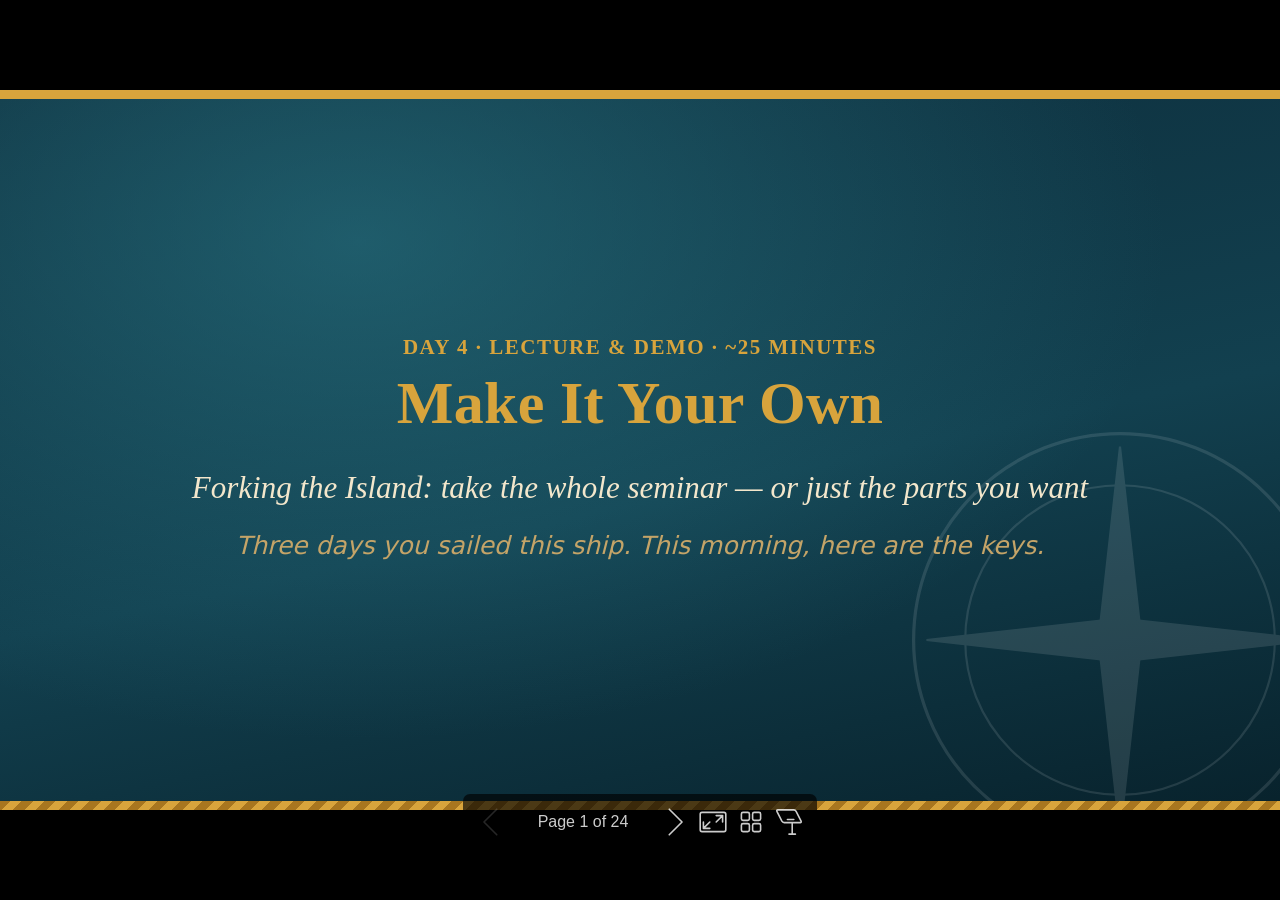
<file: docs/slides/day-04-make-it-your-own.html>
<!DOCTYPE html><html lang="en-US"><head><title>Make It Your Own</title><meta property="og:title" content="Make It Your Own"><meta charset="UTF-8"><meta name="viewport" content="width=device-width,height=device-height,initial-scale=1.0"><meta name="apple-mobile-web-app-capable" content="yes"><meta http-equiv="X-UA-Compatible" content="ie=edge"><meta property="og:type" content="website"><meta name="twitter:card" content="summary"><style>@media screen{body[data-bespoke-view=""] .bespoke-marp-parent>.bespoke-marp-osc>button,body[data-bespoke-view=next] .bespoke-marp-parent>.bespoke-marp-osc>button,body[data-bespoke-view=overview] button.bespoke-marp-overview-close,body[data-bespoke-view=presenter] .bespoke-marp-presenter-container .bespoke-marp-presenter-info-container .bespoke-marp-presenter-info-page-area .bespoke-marp-presenter-info-page,body[data-bespoke-view=presenter] .bespoke-marp-presenter-container .bespoke-marp-presenter-info-container button,body[data-bespoke-view=presenter] .bespoke-marp-presenter-container .bespoke-marp-presenter-note-container button{appearance:none;background-color:initial;border:0;color:inherit;cursor:pointer;font-size:inherit;opacity:.8;outline:none;padding:0;transition:opacity .2s linear;-webkit-tap-highlight-color:transparent}body[data-bespoke-view=""] .bespoke-marp-parent>.bespoke-marp-osc>button:disabled,body[data-bespoke-view=next] .bespoke-marp-parent>.bespoke-marp-osc>button:disabled,body[data-bespoke-view=overview] button.bespoke-marp-overview-close:disabled,body[data-bespoke-view=presenter] .bespoke-marp-presenter-container .bespoke-marp-presenter-info-container .bespoke-marp-presenter-info-page-area .bespoke-marp-presenter-info-page:disabled,body[data-bespoke-view=presenter] .bespoke-marp-presenter-container .bespoke-marp-presenter-info-container button:disabled,body[data-bespoke-view=presenter] .bespoke-marp-presenter-container .bespoke-marp-presenter-note-container button:disabled{cursor:not-allowed;opacity:.15!important}body[data-bespoke-view=""] .bespoke-marp-parent>.bespoke-marp-osc>button:hover,body[data-bespoke-view=next] .bespoke-marp-parent>.bespoke-marp-osc>button:hover,body[data-bespoke-view=overview] button.bespoke-marp-overview-close:hover,body[data-bespoke-view=presenter] .bespoke-marp-presenter-container .bespoke-marp-presenter-info-container .bespoke-marp-presenter-info-page-area .bespoke-marp-presenter-info-page:hover,body[data-bespoke-view=presenter] .bespoke-marp-presenter-container .bespoke-marp-presenter-info-container button:hover,body[data-bespoke-view=presenter] .bespoke-marp-presenter-container .bespoke-marp-presenter-note-container button:hover{opacity:1}body[data-bespoke-view=""] .bespoke-marp-parent>.bespoke-marp-osc>button:hover:active,body[data-bespoke-view=next] .bespoke-marp-parent>.bespoke-marp-osc>button:hover:active,body[data-bespoke-view=overview] button.bespoke-marp-overview-close:hover:active,body[data-bespoke-view=presenter] .bespoke-marp-presenter-container .bespoke-marp-presenter-info-container .bespoke-marp-presenter-info-page-area .bespoke-marp-presenter-info-page:hover:active,body[data-bespoke-view=presenter] .bespoke-marp-presenter-container .bespoke-marp-presenter-info-container button:hover:active,body[data-bespoke-view=presenter] .bespoke-marp-presenter-container .bespoke-marp-presenter-note-container button:hover:active{opacity:.6}body[data-bespoke-view=""] .bespoke-marp-parent>.bespoke-marp-osc>button:hover:not(:disabled),body[data-bespoke-view=next] .bespoke-marp-parent>.bespoke-marp-osc>button:hover:not(:disabled),body[data-bespoke-view=overview] button.bespoke-marp-overview-close:hover:not(:disabled),body[data-bespoke-view=presenter] .bespoke-marp-presenter-container .bespoke-marp-presenter-info-container .bespoke-marp-presenter-info-page-area .bespoke-marp-presenter-info-page:hover:not(:disabled),body[data-bespoke-view=presenter] .bespoke-marp-presenter-container .bespoke-marp-presenter-info-container button:hover:not(:disabled),body[data-bespoke-view=presenter] .bespoke-marp-presenter-container .bespoke-marp-presenter-note-container button:hover:not(:disabled){transition:none}body[data-bespoke-view=""] .bespoke-marp-parent>.bespoke-marp-osc>button[data-bespoke-marp-osc=prev],body[data-bespoke-view=next] .bespoke-marp-parent>.bespoke-marp-osc>button[data-bespoke-marp-osc=prev],body[data-bespoke-view=presenter] .bespoke-marp-presenter-container .bespoke-marp-presenter-info-container button.bespoke-marp-presenter-info-page-prev{background:#0000 url("[data-uri]") no-repeat 50%;background-size:contain;overflow:hidden;text-indent:100%;white-space:nowrap}body[data-bespoke-view=""] .bespoke-marp-parent>.bespoke-marp-osc>button[data-bespoke-marp-osc=next],body[data-bespoke-view=next] .bespoke-marp-parent>.bespoke-marp-osc>button[data-bespoke-marp-osc=next],body[data-bespoke-view=presenter] .bespoke-marp-presenter-container .bespoke-marp-presenter-info-container button.bespoke-marp-presenter-info-page-next{background:#0000 url("[data-uri]") no-repeat 50%;background-size:contain;overflow:hidden;text-indent:100%;white-space:nowrap}body[data-bespoke-view=""] .bespoke-marp-parent>.bespoke-marp-osc>button[data-bespoke-marp-osc=fullscreen],body[data-bespoke-view=next] .bespoke-marp-parent>.bespoke-marp-osc>button[data-bespoke-marp-osc=fullscreen]{background:#0000 url("[data-uri]") no-repeat 50%;background-size:contain;overflow:hidden;text-indent:100%;white-space:nowrap}body[data-bespoke-view=""] .bespoke-marp-parent>.bespoke-marp-osc>button.exit[data-bespoke-marp-osc=fullscreen],body[data-bespoke-view=next] .bespoke-marp-parent>.bespoke-marp-osc>button.exit[data-bespoke-marp-osc=fullscreen]{background-image:url("[data-uri]")}body[data-bespoke-view=""] .bespoke-marp-parent>.bespoke-marp-osc>button[data-bespoke-marp-osc=presenter],body[data-bespoke-view=next] .bespoke-marp-parent>.bespoke-marp-osc>button[data-bespoke-marp-osc=presenter]{background:#0000 url("[data-uri]") no-repeat 50%;background-size:contain;overflow:hidden;text-indent:100%;white-space:nowrap}body[data-bespoke-view=overview] button.bespoke-marp-overview-close,body[data-bespoke-view=presenter] .bespoke-marp-presenter-container .bespoke-marp-presenter-note-container button.bespoke-marp-presenter-note-bigger{background:#0000 url("[data-uri]") no-repeat 50%;background-size:contain;overflow:hidden;text-indent:100%;white-space:nowrap}body[data-bespoke-view=presenter] .bespoke-marp-presenter-container .bespoke-marp-presenter-note-container button.bespoke-marp-presenter-note-smaller{background:#0000 url("[data-uri]") no-repeat 50%;background-size:contain;overflow:hidden;text-indent:100%;white-space:nowrap}body[data-bespoke-view=""] .bespoke-marp-parent>.bespoke-marp-osc>button[data-bespoke-marp-osc=overview],body[data-bespoke-view=next] .bespoke-marp-parent>.bespoke-marp-osc>button[data-bespoke-marp-osc=overview]{background:#0000 url("[data-uri]") no-repeat 50%;background-size:contain;overflow:hidden;text-indent:100%;white-space:nowrap}}@keyframes __bespoke_marp_transition_reduced_outgoing__{0%{opacity:1}to{opacity:0}}@keyframes __bespoke_marp_transition_reduced_incoming__{0%{mix-blend-mode:plus-lighter;opacity:0}to{mix-blend-mode:plus-lighter;opacity:1}}.bespoke-marp-note,.bespoke-marp-osc,.bespoke-progress-parent{display:none;transition:none}@media screen{::view-transition-group(*){animation-duration:var(--marp-bespoke-transition-animation-duration,.5s);animation-timing-function:ease}::view-transition-new(*),::view-transition-old(*){animation-delay:0s;animation-direction:var(--marp-bespoke-transition-animation-direction,normal);animation-duration:var(--marp-bespoke-transition-animation-duration,.5s);animation-fill-mode:both;animation-name:var(--marp-bespoke-transition-animation-name,var(--marp-bespoke-transition-animation-name-fallback,__bespoke_marp_transition_no_animation__));mix-blend-mode:normal}::view-transition-old(*){--marp-bespoke-transition-animation-name-fallback:__bespoke_marp_transition_reduced_outgoing__;animation-timing-function:ease}::view-transition-new(*){--marp-bespoke-transition-animation-name-fallback:__bespoke_marp_transition_reduced_incoming__;animation-timing-function:ease}::view-transition-new(root),::view-transition-old(root){animation-timing-function:linear}::view-transition-new(__bespoke_marp_transition_osc__),::view-transition-old(__bespoke_marp_transition_osc__){animation-duration:0s!important;animation-name:__bespoke_marp_transition_osc__!important}::view-transition-new(__bespoke_marp_transition_osc__){opacity:0!important}.bespoke-marp-transition-warming-up::view-transition-group(*),.bespoke-marp-transition-warming-up::view-transition-new(*),.bespoke-marp-transition-warming-up::view-transition-old(*){animation-play-state:paused!important}body,html{height:100%;margin:0}body{background:#000;overflow:hidden}svg.bespoke-marp-slide{content-visibility:hidden;interactivity:inert;opacity:0;pointer-events:none;z-index:-1}svg.bespoke-marp-slide:not(.bespoke-marp-active) *{view-transition-name:none!important}svg.bespoke-marp-slide.bespoke-marp-active{content-visibility:visible;interactivity:auto;opacity:1;pointer-events:auto;z-index:0}svg.bespoke-marp-slide.bespoke-marp-active.bespoke-marp-active-ready *{animation-name:__bespoke_marp__!important}@supports not (content-visibility:hidden){svg.bespoke-marp-slide[data-bespoke-marp-load=hideable]{display:none}svg.bespoke-marp-slide[data-bespoke-marp-load=hideable].bespoke-marp-active{display:block}}}@media screen and (prefers-reduced-motion:reduce){svg.bespoke-marp-slide *{view-transition-name:none!important}}@media screen{[data-bespoke-marp-fragment=inactive]{visibility:hidden}body[data-bespoke-view=""] .bespoke-marp-parent,body[data-bespoke-view=next] .bespoke-marp-parent{inset:0;position:absolute}body[data-bespoke-view=""] .bespoke-marp-parent>.bespoke-marp-osc,body[data-bespoke-view=next] .bespoke-marp-parent>.bespoke-marp-osc{background:#000000a6;border-radius:7px;bottom:50px;color:#fff;contain:paint;display:block;font-family:Helvetica,Arial,sans-serif;font-size:16px;left:50%;line-height:0;opacity:1;padding:12px;position:absolute;touch-action:manipulation;transform:translateX(-50%);transition:opacity .2s linear;-webkit-user-select:none;user-select:none;view-transition-name:__bespoke_marp_transition_osc__;white-space:nowrap;will-change:transform;z-index:1}body[data-bespoke-view=""] .bespoke-marp-parent>.bespoke-marp-osc>:where(*),body[data-bespoke-view=next] .bespoke-marp-parent>.bespoke-marp-osc>:where(*){margin-left:6px}body[data-bespoke-view=""] .bespoke-marp-parent>.bespoke-marp-osc>:where(*):where(:first-child),body[data-bespoke-view=next] .bespoke-marp-parent>.bespoke-marp-osc>:where(*):where(:first-child){margin-left:0}body[data-bespoke-view=""] .bespoke-marp-parent>.bespoke-marp-osc>span,body[data-bespoke-view=next] .bespoke-marp-parent>.bespoke-marp-osc>span{opacity:.8}body[data-bespoke-view=""] .bespoke-marp-parent>.bespoke-marp-osc>span[data-bespoke-marp-osc=page],body[data-bespoke-view=next] .bespoke-marp-parent>.bespoke-marp-osc>span[data-bespoke-marp-osc=page]{display:inline-block;min-width:140px;text-align:center}body[data-bespoke-view=""] .bespoke-marp-parent>.bespoke-marp-osc>button[data-bespoke-marp-osc=fullscreen],body[data-bespoke-view=""] .bespoke-marp-parent>.bespoke-marp-osc>button[data-bespoke-marp-osc=next],body[data-bespoke-view=""] .bespoke-marp-parent>.bespoke-marp-osc>button[data-bespoke-marp-osc=overview],body[data-bespoke-view=""] .bespoke-marp-parent>.bespoke-marp-osc>button[data-bespoke-marp-osc=presenter],body[data-bespoke-view=""] .bespoke-marp-parent>.bespoke-marp-osc>button[data-bespoke-marp-osc=prev],body[data-bespoke-view=next] .bespoke-marp-parent>.bespoke-marp-osc>button[data-bespoke-marp-osc=fullscreen],body[data-bespoke-view=next] .bespoke-marp-parent>.bespoke-marp-osc>button[data-bespoke-marp-osc=next],body[data-bespoke-view=next] .bespoke-marp-parent>.bespoke-marp-osc>button[data-bespoke-marp-osc=overview],body[data-bespoke-view=next] .bespoke-marp-parent>.bespoke-marp-osc>button[data-bespoke-marp-osc=presenter],body[data-bespoke-view=next] .bespoke-marp-parent>.bespoke-marp-osc>button[data-bespoke-marp-osc=prev]{height:32px;line-height:32px;width:32px}body[data-bespoke-view=""] .bespoke-marp-parent.bespoke-marp-inactive,body[data-bespoke-view=next] .bespoke-marp-parent.bespoke-marp-inactive{cursor:none}body[data-bespoke-view=""] .bespoke-marp-parent.bespoke-marp-inactive>.bespoke-marp-osc,body[data-bespoke-view=next] .bespoke-marp-parent.bespoke-marp-inactive>.bespoke-marp-osc{opacity:0;pointer-events:none}body[data-bespoke-view=""] svg.bespoke-marp-slide,body[data-bespoke-view=next] svg.bespoke-marp-slide{height:100%;left:0;position:absolute;top:0;width:100%}body[data-bespoke-view=""] .bespoke-progress-parent{background:#222;display:flex;height:5px;width:100%}body[data-bespoke-view=""] .bespoke-progress-parent+:where(.bespoke-marp-parent){top:5px}body[data-bespoke-view=""] .bespoke-progress-parent .bespoke-progress-bar{background:#0288d1;flex:0 0 0;transition:flex-basis .2s cubic-bezier(0,1,1,1)}body[data-bespoke-view=next]{background:#0000}body[data-bespoke-view=presenter]{background:#161616}body[data-bespoke-view=presenter] .bespoke-marp-presenter-container{display:grid;font-family:Helvetica,Arial,sans-serif;grid-template:"current dragbar next" minmax(140px,1fr) "current dragbar note" 2fr "info    dragbar note" 3em;grid-template-columns:minmax(3px,var(--bespoke-marp-presenter-split-ratio,66%)) 0 minmax(3px,1fr);height:100%;left:0;position:absolute;top:0;width:100%}body[data-bespoke-view=presenter] .bespoke-marp-presenter-container :where(.bespoke-marp-parent){grid-area:current;overflow:hidden;position:relative}body[data-bespoke-view=presenter] .bespoke-marp-presenter-container :where(.bespoke-marp-parent) :where(svg.bespoke-marp-slide){height:calc(100% - 40px);left:20px;pointer-events:none;position:absolute;top:20px;-webkit-user-select:none;user-select:none;width:calc(100% - 40px)}body[data-bespoke-view=presenter] .bespoke-marp-presenter-container :where(.bespoke-marp-parent) :where(svg.bespoke-marp-slide).bespoke-marp-active{filter:drop-shadow(0 3px 10px rgba(0,0,0,.5))}body[data-bespoke-view=presenter] .bespoke-marp-presenter-container .bespoke-marp-presenter-dragbar-container{background:#0288d1;cursor:col-resize;grid-area:dragbar;margin-left:-3px;opacity:0;position:relative;transition:opacity .4s linear .1s;width:6px;z-index:10}body[data-bespoke-view=presenter] .bespoke-marp-presenter-container .bespoke-marp-presenter-dragbar-container:hover{opacity:1}body[data-bespoke-view=presenter] .bespoke-marp-presenter-container .bespoke-marp-presenter-dragbar-container.active{opacity:1;transition-delay:0s}body[data-bespoke-view=presenter] .bespoke-marp-presenter-container .bespoke-marp-presenter-next-container{background:#222;cursor:pointer;display:none;grid-area:next;overflow:hidden;position:relative}body[data-bespoke-view=presenter] .bespoke-marp-presenter-container .bespoke-marp-presenter-next-container.active{display:block}body[data-bespoke-view=presenter] .bespoke-marp-presenter-container .bespoke-marp-presenter-next-container iframe.bespoke-marp-presenter-next{background:#0000;border:0;display:block;filter:drop-shadow(0 3px 10px rgba(0,0,0,.5));height:calc(100% - 40px);left:20px;pointer-events:none;position:absolute;interactivity:inert;top:20px;-webkit-user-select:none;user-select:none;width:calc(100% - 40px)}body[data-bespoke-view=presenter] .bespoke-marp-presenter-container .bespoke-marp-presenter-note-container{background:#222;color:#eee;grid-area:note;position:relative;z-index:1}body[data-bespoke-view=presenter] .bespoke-marp-presenter-container .bespoke-marp-presenter-note-container button{height:1.5em;line-height:1.5em;width:1.5em}body[data-bespoke-view=presenter] .bespoke-marp-presenter-container .bespoke-marp-presenter-note-container .bespoke-marp-presenter-note-wrapper{display:block;inset:0;position:absolute}body[data-bespoke-view=presenter] .bespoke-marp-presenter-container .bespoke-marp-presenter-note-container .bespoke-marp-presenter-note-buttons{background:#000000a6;border-radius:4px;bottom:0;display:flex;gap:4px;margin:12px;opacity:0;padding:6px;pointer-events:none;position:absolute;right:0;transition:opacity .2s linear}body[data-bespoke-view=presenter] .bespoke-marp-presenter-container .bespoke-marp-presenter-note-container .bespoke-marp-presenter-note-buttons:focus-within,body[data-bespoke-view=presenter] .bespoke-marp-presenter-container .bespoke-marp-presenter-note-container .bespoke-marp-presenter-note-wrapper:focus-within+.bespoke-marp-presenter-note-buttons,body[data-bespoke-view=presenter] .bespoke-marp-presenter-container .bespoke-marp-presenter-note-container:hover .bespoke-marp-presenter-note-buttons{opacity:1;pointer-events:auto}body[data-bespoke-view=presenter] .bespoke-marp-presenter-container .bespoke-marp-presenter-note-container .bespoke-marp-note{box-sizing:border-box;font-size:calc(1.1em*var(--bespoke-marp-note-font-scale, 1));height:calc(100% - 40px);margin:20px;overflow:auto;padding-right:3px;white-space:pre-wrap;width:calc(100% - 40px);word-wrap:break-word;scrollbar-color:#eeeeee80 #0000;scrollbar-width:thin}body[data-bespoke-view=presenter] .bespoke-marp-presenter-container .bespoke-marp-presenter-note-container .bespoke-marp-note::-webkit-scrollbar{width:6px}body[data-bespoke-view=presenter] .bespoke-marp-presenter-container .bespoke-marp-presenter-note-container .bespoke-marp-note::-webkit-scrollbar-track{background:#0000}body[data-bespoke-view=presenter] .bespoke-marp-presenter-container .bespoke-marp-presenter-note-container .bespoke-marp-note::-webkit-scrollbar-thumb{background:#eeeeee80;border-radius:6px}body[data-bespoke-view=presenter] .bespoke-marp-presenter-container .bespoke-marp-presenter-note-container .bespoke-marp-note:empty{pointer-events:none}body[data-bespoke-view=presenter] .bespoke-marp-presenter-container .bespoke-marp-presenter-note-container .bespoke-marp-note.active{display:block}body[data-bespoke-view=presenter] .bespoke-marp-presenter-container .bespoke-marp-presenter-note-container .bespoke-marp-note p:first-child{margin-top:0}body[data-bespoke-view=presenter] .bespoke-marp-presenter-container .bespoke-marp-presenter-note-container .bespoke-marp-note p:last-child{margin-bottom:0}body[data-bespoke-view=presenter] .bespoke-marp-presenter-container .bespoke-marp-presenter-info-container{align-items:center;box-sizing:border-box;color:#eee;display:flex;flex-wrap:nowrap;grid-area:info;justify-content:center;overflow:hidden;padding:0 10px}body[data-bespoke-view=presenter] .bespoke-marp-presenter-container .bespoke-marp-presenter-info-container .bespoke-marp-presenter-info-page-area,body[data-bespoke-view=presenter] .bespoke-marp-presenter-container .bespoke-marp-presenter-info-container .bespoke-marp-presenter-info-time,body[data-bespoke-view=presenter] .bespoke-marp-presenter-container .bespoke-marp-presenter-info-container .bespoke-marp-presenter-info-timer{box-sizing:border-box;display:block;padding:0 10px;white-space:nowrap;width:100%}body[data-bespoke-view=presenter] .bespoke-marp-presenter-container .bespoke-marp-presenter-info-container button{height:1.5em;line-height:1.5em;width:1.5em}body[data-bespoke-view=presenter] .bespoke-marp-presenter-container .bespoke-marp-presenter-info-container .bespoke-marp-presenter-info-page-area{order:2;text-align:center}body[data-bespoke-view=presenter] .bespoke-marp-presenter-container .bespoke-marp-presenter-info-container .bespoke-marp-presenter-info-page-area .bespoke-marp-presenter-info-page{display:inline-block;min-width:120px;text-align:center}body[data-bespoke-view=presenter] .bespoke-marp-presenter-container .bespoke-marp-presenter-info-container .bespoke-marp-presenter-info-time{color:#999;order:1;text-align:left}body[data-bespoke-view=presenter] .bespoke-marp-presenter-container .bespoke-marp-presenter-info-container .bespoke-marp-presenter-info-timer{color:#999;order:3;text-align:right}body[data-bespoke-view=presenter] .bespoke-marp-presenter-container .bespoke-marp-presenter-info-container .bespoke-marp-presenter-info-timer:hover{cursor:pointer}body[data-bespoke-view=overview]{background:#161616;overflow:auto}body[data-bespoke-view=overview] [data-bespoke-marp-fragment=inactive]{visibility:visible}body[data-bespoke-view=overview] .bespoke-marp-overview-header{backdrop-filter:blur(4px);background:#222222d9;box-shadow:0 3px 10px #00000080;box-sizing:border-box;display:flex;height:48px;inset:0 0 auto;justify-content:flex-end;padding:10px;position:fixed;z-index:1}body[data-bespoke-view=overview] button.bespoke-marp-overview-close{height:28px;line-height:28px;transform:rotate(45deg);width:28px}body[data-bespoke-view=overview] .bespoke-marp-parent{display:grid;gap:40px;grid-template-columns:repeat(auto-fit,minmax(0,240px));justify-content:space-around;padding:30px}body[data-bespoke-view=overview] .bespoke-marp-parent svg.bespoke-marp-slide{--bov-selected:#0000;--bov-focus:#161616;--bov-focus-outline:#0000;background-image:conic-gradient(#161616 0 0),conic-gradient(var(--bov-focus) 0 0),conic-gradient(var(--bov-focus-outline) 0 0),conic-gradient(var(--bov-selected) 0 0);background-position:5px 5px,3px 3px,2px 2px,0 0;background-repeat:no-repeat;background-size:calc(100% - 10px) calc(100% - 10px),calc(100% - 6px) calc(100% - 6px),calc(100% - 4px) calc(100% - 4px),100% 100%;content-visibility:visible;cursor:pointer;filter:drop-shadow(0 3px 10px rgba(0,0,0,.5));margin:-6px;padding:6px;interactivity:auto;opacity:1;outline:0;pointer-events:auto;scroll-margin-block:30px;width:100%;z-index:0}body[data-bespoke-view=overview] .bespoke-marp-parent svg.bespoke-marp-slide *,body[data-bespoke-view=overview] .bespoke-marp-parent svg.bespoke-marp-slide.bespoke-marp-active *{pointer-events:none;interactivity:inert}body[data-bespoke-view=overview] .bespoke-marp-parent svg.bespoke-marp-slide:active,body[data-bespoke-view=overview] .bespoke-marp-parent svg.bespoke-marp-slide:focus-visible,body[data-bespoke-view=overview] .bespoke-marp-parent svg.bespoke-marp-slide:hover{--bov-focus-outline:#161616}body[data-bespoke-view=overview] .bespoke-marp-parent svg.bespoke-marp-slide:focus-visible,body[data-bespoke-view=overview] .bespoke-marp-parent svg.bespoke-marp-slide:hover{--bov-focus:#999}body[data-bespoke-view=overview] .bespoke-marp-parent svg.bespoke-marp-slide:active{--bov-focus:#eee}body[data-bespoke-view=overview] .bespoke-marp-parent svg.bespoke-marp-slide.bespoke-marp-active{--bov-selected:#0288d1}body[data-bespoke-view=overview]:has(.bespoke-marp-overview-header) .bespoke-marp-parent{padding-top:78px}body[data-bespoke-view=overview]:has(.bespoke-marp-overview-header) .bespoke-marp-parent svg.bespoke-marp-slide{scroll-margin-top:78px}.bespoke-marp-overview{background:#000000a6;inset:0;opacity:0;pointer-events:none;position:fixed;transition:opacity .1s ease;z-index:10}.bespoke-marp-overview iframe{background:#222;border:0;display:block;height:100%;left:0;position:absolute;top:0;width:100%}.bespoke-marp-overview[data-open="1"]{opacity:1;pointer-events:auto}}@media print{.bespoke-marp-overview,.bespoke-marp-presenter-info-container,.bespoke-marp-presenter-next-container,.bespoke-marp-presenter-note-container{display:none}}</style><style>div#\:\$p > svg > foreignObject > section{width:1280px;height:720px;box-sizing:border-box;overflow:hidden;position:relative;scroll-snap-align:center center;-webkit-text-size-adjust:100%;text-size-adjust:100%}div#\:\$p > svg > foreignObject > section::after{bottom:0;content:attr(data-marpit-pagination);padding:inherit;pointer-events:none;position:absolute;right:0}div#\:\$p > svg > foreignObject > section:not([data-marpit-pagination])::after{display:none}div#\:\$p > svg > foreignObject > section :is(h1, marp-h1){font-size:2em;margin-block:0.67em}div#\:\$p > svg > foreignObject > section video::-webkit-media-controls{will-change:transform}@page {size:1280px 720px;margin:0}@media print{html, body{background-color:#fff;margin:0;page-break-inside:avoid;break-inside:avoid-page}div#\:\$p > svg > foreignObject > section{page-break-before:always;break-before:page}div#\:\$p > svg > foreignObject > section, div#\:\$p > svg > foreignObject > section *{-webkit-print-color-adjust:exact!important;animation-delay:0s!important;animation-duration:0s!important;color-adjust:exact!important;print-color-adjust:exact!important;transition:none!important}div#\:\$p > svg[data-marpit-svg]{display:block;height:100vh;width:100vw}}div#\:\$p > svg > foreignObject > section{--fgColor-danger:light-dark(#d1242f, #f85149);--bgColor-attention-muted:light-dark(#fff8c5, #bb800926);--bgColor-muted:light-dark(#f6f8fa, #151b23);--bgColor-neutral-muted:light-dark(#818b981f, #656c7633);--borderColor-accent-emphasis:light-dark(#0969da, #1f6feb);--borderColor-attention-emphasis:light-dark(#9a6700, #9e6a03);--borderColor-danger-emphasis:light-dark(#cf222e, #da3633);--borderColor-default:light-dark(#d1d9e0, #3d444d);--borderColor-done-emphasis:light-dark(#8250df, #8957e5);--borderColor-success-emphasis:light-dark(#1a7f37, #238636);--color-prettylights-syntax-brackethighlighter-angle:light-dark(#59636e, #9198a1);--color-prettylights-syntax-brackethighlighter-unmatched:light-dark(#82071e, #f85149);--color-prettylights-syntax-carriage-return-bg:light-dark(#cf222e, #b62324);--color-prettylights-syntax-carriage-return-text:light-dark(#f6f8fa, #f0f6fc);--color-prettylights-syntax-comment:light-dark(#59636e, #9198a1);--color-prettylights-syntax-constant:light-dark(#0550ae, #79c0ff);--color-prettylights-syntax-constant-other-reference-link:light-dark(#0a3069, #a5d6ff);--color-prettylights-syntax-entity:light-dark(#6639ba, #d2a8ff);--color-prettylights-syntax-entity-tag:light-dark(#0550ae, #7ee787);--color-prettylights-syntax-invalid-illegal-text:light-dark(var(--fgColor-danger), var(--fgColor-danger));--color-prettylights-syntax-keyword:light-dark(#cf222e, #ff7b72);--color-prettylights-syntax-markup-changed-bg:light-dark(#ffd8b5, #5a1e02);--color-prettylights-syntax-markup-changed-text:light-dark(#953800, #ffdfb6);--color-prettylights-syntax-markup-deleted-bg:light-dark(#ffebe9, #67060c);--color-prettylights-syntax-markup-deleted-text:light-dark(#82071e, #ffdcd7);--color-prettylights-syntax-markup-heading:light-dark(#0550ae, #1f6feb);--color-prettylights-syntax-markup-ignored-bg:light-dark(#0550ae, #1158c7);--color-prettylights-syntax-markup-ignored-text:light-dark(#d1d9e0, #f0f6fc);--color-prettylights-syntax-markup-inserted-bg:light-dark(#dafbe1, #033a16);--color-prettylights-syntax-markup-inserted-text:light-dark(#116329, #aff5b4);--color-prettylights-syntax-markup-list:light-dark(#3b2300, #f2cc60);--color-prettylights-syntax-meta-diff-range:light-dark(#8250df, #d2a8ff);--color-prettylights-syntax-string:light-dark(#0a3069, #a5d6ff);--color-prettylights-syntax-string-regexp:light-dark(#116329, #7ee787);--color-prettylights-syntax-sublimelinter-gutter-mark:light-dark(#818b98, #3d444d);--color-prettylights-syntax-variable:light-dark(#953800, #ffa657);--fgColor-accent:light-dark(#0969da, #4493f8);--fgColor-attention:light-dark(#9a6700, #d29922);--fgColor-done:light-dark(#8250df, #ab7df8);--fgColor-muted:light-dark(#59636e, #9198a1);--fgColor-success:light-dark(#1a7f37, #3fb950);--bgColor-default:light-dark(#fff, #0d1117);--borderColor-muted:light-dark(#d1d9e0b3, #3d444db3);--color-prettylights-syntax-invalid-illegal-bg:light-dark(var(--bgColor-danger-muted), var(--bgColor-danger-muted));--color-prettylights-syntax-markup-bold:light-dark(#1f2328, #f0f6fc);--color-prettylights-syntax-markup-italic:light-dark(#1f2328, #f0f6fc);--color-prettylights-syntax-storage-modifier-import:light-dark(#1f2328, #f0f6fc);--fgColor-default:light-dark(#1f2328, #f0f6fc);--focus-outlineColor:light-dark(var(--borderColor-accent-emphasis), var(--borderColor-accent-emphasis));--borderColor-neutral-muted:light-dark(var(--borderColor-muted), var(--borderColor-muted));--base-size-16:calc(var(--marpit-root-font-size, 1rem) * 1);--base-size-24:calc(var(--marpit-root-font-size, 1rem) * 1.5);--base-size-4:calc(var(--marpit-root-font-size, 1rem) * 0.25);--base-size-40:calc(var(--marpit-root-font-size, 1rem) * 2.5);--base-size-8:calc(var(--marpit-root-font-size, 1rem) * 0.5);--base-text-weight-medium:500;--base-text-weight-normal:400;--base-text-weight-semibold:600;--fontStack-monospace:ui-monospace, SFMono-Regular, SF Mono, Menlo, Consolas, Liberation Mono, monospace;--fontStack-sansSerif:-apple-system, BlinkMacSystemFont, "Segoe UI", "Noto Sans", Helvetica, Arial, sans-serif, "Apple Color Emoji", "Segoe UI Emoji";}/*!
 * Marp default theme.
 *
 * @theme default
 * @author Yuki Hattori
 *
 * @auto-scaling true
 * @size 16:9 1280px 720px
 * @size 4:3 960px 720px
 */div#\:\$p > svg > foreignObject > section [data-theme=light],div#\:\$p > svg > foreignObject > section{color-scheme:light}div#\:\$p > svg > foreignObject > section [data-theme=dark],div#\:\$p > svg > foreignObject > section:where(.invert){color-scheme:dark}div#\:\$p > svg > foreignObject > section{-ms-text-size-adjust:100%;-webkit-text-size-adjust:100%;background-color:var(--bgColor-default);color:var(--fgColor-default);font-family:var(--fontStack-sansSerif, -apple-system, BlinkMacSystemFont, "Segoe UI", "Noto Sans", Helvetica, Arial, sans-serif, "Apple Color Emoji", "Segoe UI Emoji");font-size:16px;font-weight:var(--base-text-weight-normal, 400);line-height:1.5;margin:0;word-wrap:break-word}div#\:\$p > svg > foreignObject > section{--marpit-root-font-size:16px}div#\:\$p > svg > foreignObject > section a{text-decoration:underline;text-underline-offset:calc(var(--marpit-root-font-size, 1rem) * .2)}div#\:\$p > svg > foreignObject > section :is(h1, marp-h1):hover .anchor .octicon-link:before,div#\:\$p > svg > foreignObject > section :is(h2, marp-h2):hover .anchor .octicon-link:before,div#\:\$p > svg > foreignObject > section :is(h3, marp-h3):hover .anchor .octicon-link:before,div#\:\$p > svg > foreignObject > section :is(h4, marp-h4):hover .anchor .octicon-link:before,div#\:\$p > svg > foreignObject > section :is(h5, marp-h5):hover .anchor .octicon-link:before,div#\:\$p > svg > foreignObject > section :is(h6, marp-h6):hover .anchor .octicon-link:before{background-color:currentColor;content:" ";display:inline-block;height:16px;-webkit-mask-image:url('data:image/svg+xml;charset=utf-8,<svg xmlns="http://www.w3.org/2000/svg" aria-hidden="true" viewBox="0 0 16 16"><path fill-rule="evenodd" d="M7.775 3.275a.75.75 0 0 0 1.06 1.06l1.25-1.25a2 2 0 1 1 2.83 2.83l-2.5 2.5a2 2 0 0 1-2.83 0 .75.75 0 0 0-1.06 1.06 3.5 3.5 0 0 0 4.95 0l2.5-2.5a3.5 3.5 0 0 0-4.95-4.95zm-4.69 9.64a2 2 0 0 1 0-2.83l2.5-2.5a2 2 0 0 1 2.83 0 .75.75 0 0 0 1.06-1.06 3.5 3.5 0 0 0-4.95 0l-2.5 2.5a3.5 3.5 0 0 0 4.95 4.95l1.25-1.25a.75.75 0 0 0-1.06-1.06l-1.25 1.25a2 2 0 0 1-2.83 0"/></svg>');mask-image:url('data:image/svg+xml;charset=utf-8,<svg xmlns="http://www.w3.org/2000/svg" aria-hidden="true" viewBox="0 0 16 16"><path fill-rule="evenodd" d="M7.775 3.275a.75.75 0 0 0 1.06 1.06l1.25-1.25a2 2 0 1 1 2.83 2.83l-2.5 2.5a2 2 0 0 1-2.83 0 .75.75 0 0 0-1.06 1.06 3.5 3.5 0 0 0 4.95 0l2.5-2.5a3.5 3.5 0 0 0-4.95-4.95zm-4.69 9.64a2 2 0 0 1 0-2.83l2.5-2.5a2 2 0 0 1 2.83 0 .75.75 0 0 0 1.06-1.06 3.5 3.5 0 0 0-4.95 0l-2.5 2.5a3.5 3.5 0 0 0 4.95 4.95l1.25-1.25a.75.75 0 0 0-1.06-1.06l-1.25 1.25a2 2 0 0 1-2.83 0"/></svg>');width:16px}div#\:\$p > svg > foreignObject > section details,div#\:\$p > svg > foreignObject > section figcaption,div#\:\$p > svg > foreignObject > section figure{display:block}div#\:\$p > svg > foreignObject > section summary{display:list-item}div#\:\$p > svg > foreignObject > section [hidden]{display:none!important}div#\:\$p > svg > foreignObject > section a{background-color:transparent;color:var(--fgColor-accent);text-decoration:none}div#\:\$p > svg > foreignObject > section abbr[title]{border-bottom:none;-webkit-text-decoration:underline dotted;text-decoration:underline dotted}div#\:\$p > svg > foreignObject > section b,div#\:\$p > svg > foreignObject > section strong{font-weight:var(--base-text-weight-semibold, 600)}div#\:\$p > svg > foreignObject > section dfn{font-style:italic}div#\:\$p > svg > foreignObject > section :is(h1, marp-h1){border-bottom:1px solid var(--borderColor-muted);font-size:2em;font-weight:var(--base-text-weight-semibold, 600);margin:.67em 0;padding-bottom:.3em}div#\:\$p > svg > foreignObject > section mark{background-color:var(--bgColor-attention-muted);color:var(--fgColor-default)}div#\:\$p > svg > foreignObject > section small{font-size:90%}div#\:\$p > svg > foreignObject > section sub,div#\:\$p > svg > foreignObject > section sup{font-size:75%;line-height:0;position:relative;vertical-align:baseline}div#\:\$p > svg > foreignObject > section sub{bottom:-.25em}div#\:\$p > svg > foreignObject > section sup{top:-.5em}div#\:\$p > svg > foreignObject > section img{border-style:none;box-sizing:content-box;max-width:100%}div#\:\$p > svg > foreignObject > section code,div#\:\$p > svg > foreignObject > section kbd,div#\:\$p > svg > foreignObject > section :is(pre, marp-pre),div#\:\$p > svg > foreignObject > section samp{font-family:monospace;font-size:1em}div#\:\$p > svg > foreignObject > section figure{margin:1em var(--base-size-40)}div#\:\$p > svg > foreignObject > section hr{background:transparent;background-color:var(--borderColor-default);border:0;box-sizing:content-box;height:.25em;margin:var(--base-size-24) 0;overflow:hidden;padding:0}div#\:\$p > svg > foreignObject > section input{font:inherit;font-family:inherit;font-size:inherit;line-height:inherit;margin:0;overflow:visible}div#\:\$p > svg > foreignObject > section [type=button],div#\:\$p > svg > foreignObject > section [type=reset],div#\:\$p > svg > foreignObject > section [type=submit]{-webkit-appearance:button;-moz-appearance:button;appearance:button}div#\:\$p > svg > foreignObject > section [type=checkbox],div#\:\$p > svg > foreignObject > section [type=radio]{box-sizing:border-box;padding:0}div#\:\$p > svg > foreignObject > section [type=number]::-webkit-inner-spin-button,div#\:\$p > svg > foreignObject > section [type=number]::-webkit-outer-spin-button{height:auto}div#\:\$p > svg > foreignObject > section [type=search]::-webkit-search-cancel-button,div#\:\$p > svg > foreignObject > section [type=search]::-webkit-search-decoration{-webkit-appearance:none;appearance:none}div#\:\$p > svg > foreignObject > section ::-webkit-input-placeholder{color:inherit;opacity:.54}div#\:\$p > svg > foreignObject > section ::-webkit-file-upload-button{-webkit-appearance:button;appearance:button;font:inherit}div#\:\$p > svg > foreignObject > section a:hover{text-decoration:underline}div#\:\$p > svg > foreignObject > section ::-moz-placeholder{color:var(--fgColor-muted);opacity:1}div#\:\$p > svg > foreignObject > section ::placeholder{color:var(--fgColor-muted);opacity:1}div#\:\$p > svg > foreignObject > section hr:after,div#\:\$p > svg > foreignObject > section hr:before{content:"";display:table}div#\:\$p > svg > foreignObject > section hr:after{clear:both}div#\:\$p > svg > foreignObject > section table{border-collapse:collapse;border-spacing:0;display:block;font-variant:tabular-nums;max-width:100%;overflow:auto;width:-moz-max-content;width:max-content}div#\:\$p > svg > foreignObject > section td,div#\:\$p > svg > foreignObject > section th{padding:0}div#\:\$p > svg > foreignObject > section details summary{cursor:pointer}div#\:\$p > svg > foreignObject > section [role=button]:focus,div#\:\$p > svg > foreignObject > section a:focus,div#\:\$p > svg > foreignObject > section input[type=checkbox]:focus,div#\:\$p > svg > foreignObject > section input[type=radio]:focus{box-shadow:none;outline:2px solid var(--focus-outlineColor);outline-offset:-2px}div#\:\$p > svg > foreignObject > section [role=button]:focus:not(:focus-visible),div#\:\$p > svg > foreignObject > section a:focus:not(:focus-visible),div#\:\$p > svg > foreignObject > section input[type=checkbox]:focus:not(:focus-visible),div#\:\$p > svg > foreignObject > section input[type=radio]:focus:not(:focus-visible){outline:1px solid transparent}div#\:\$p > svg > foreignObject > section [role=button]:focus-visible,div#\:\$p > svg > foreignObject > section a:focus-visible,div#\:\$p > svg > foreignObject > section input[type=checkbox]:focus-visible,div#\:\$p > svg > foreignObject > section input[type=radio]:focus-visible{box-shadow:none;outline:2px solid var(--focus-outlineColor);outline-offset:-2px}div#\:\$p > svg > foreignObject > section a:not([class]):focus,div#\:\$p > svg > foreignObject > section a:not([class]):focus-visible,div#\:\$p > svg > foreignObject > section input[type=checkbox]:focus,div#\:\$p > svg > foreignObject > section input[type=checkbox]:focus-visible,div#\:\$p > svg > foreignObject > section input[type=radio]:focus,div#\:\$p > svg > foreignObject > section input[type=radio]:focus-visible{outline-offset:0}div#\:\$p > svg > foreignObject > section kbd{background-color:var(--bgColor-muted);border-bottom-color:var(--borderColor-neutral-muted);border:1px solid var(--borderColor-neutral-muted);border-radius:6px;box-shadow:inset 0 -1px 0 var(--borderColor-neutral-muted);color:var(--fgColor-default);display:inline-block;font:11px var(--fontStack-monospace, ui-monospace, SFMono-Regular, SF Mono, Menlo, Consolas, Liberation Mono, monospace);line-height:10px;padding:var(--base-size-4);vertical-align:middle}div#\:\$p > svg > foreignObject > section :is(h1, marp-h1),div#\:\$p > svg > foreignObject > section :is(h2, marp-h2),div#\:\$p > svg > foreignObject > section :is(h3, marp-h3),div#\:\$p > svg > foreignObject > section :is(h4, marp-h4),div#\:\$p > svg > foreignObject > section :is(h5, marp-h5),div#\:\$p > svg > foreignObject > section :is(h6, marp-h6){font-weight:var(--base-text-weight-semibold, 600);line-height:1.25;margin-bottom:var(--base-size-16);margin-top:var(--base-size-24)}div#\:\$p > svg > foreignObject > section :is(h2, marp-h2){border-bottom:1px solid var(--borderColor-muted);font-size:1.5em;padding-bottom:.3em}div#\:\$p > svg > foreignObject > section :is(h2, marp-h2),div#\:\$p > svg > foreignObject > section :is(h3, marp-h3){font-weight:var(--base-text-weight-semibold, 600)}div#\:\$p > svg > foreignObject > section :is(h3, marp-h3){font-size:1.25em}div#\:\$p > svg > foreignObject > section :is(h4, marp-h4){font-size:1em}div#\:\$p > svg > foreignObject > section :is(h4, marp-h4),div#\:\$p > svg > foreignObject > section :is(h5, marp-h5){font-weight:var(--base-text-weight-semibold, 600)}div#\:\$p > svg > foreignObject > section :is(h5, marp-h5){font-size:.875em}div#\:\$p > svg > foreignObject > section :is(h6, marp-h6){color:var(--fgColor-muted);font-size:.85em;font-weight:var(--base-text-weight-semibold, 600)}div#\:\$p > svg > foreignObject > section p{margin-bottom:10px;margin-top:0}div#\:\$p > svg > foreignObject > section blockquote{border-left:.25em solid var(--borderColor-default);color:var(--fgColor-muted);margin:0;padding:0 1em}div#\:\$p > svg > foreignObject > section ol,div#\:\$p > svg > foreignObject > section ul{margin-bottom:0;margin-top:0;padding-left:2em}div#\:\$p > svg > foreignObject > section ol ol,div#\:\$p > svg > foreignObject > section ul ol{list-style-type:lower-roman}div#\:\$p > svg > foreignObject > section ol ol ol,div#\:\$p > svg > foreignObject > section ol ul ol,div#\:\$p > svg > foreignObject > section ul ol ol,div#\:\$p > svg > foreignObject > section ul ul ol{list-style-type:lower-alpha}div#\:\$p > svg > foreignObject > section dd{margin-left:0}div#\:\$p > svg > foreignObject > section code,div#\:\$p > svg > foreignObject > section :is(pre, marp-pre),div#\:\$p > svg > foreignObject > section samp,div#\:\$p > svg > foreignObject > section tt{font-family:var(--fontStack-monospace, ui-monospace, SFMono-Regular, SF Mono, Menlo, Consolas, Liberation Mono, monospace);font-size:12px}div#\:\$p > svg > foreignObject > section :is(pre, marp-pre){margin-bottom:0;margin-top:0;word-wrap:normal}div#\:\$p > svg > foreignObject > section .octicon{display:inline-block;fill:currentColor;overflow:visible!important;vertical-align:text-bottom}div#\:\$p > svg > foreignObject > section input::-webkit-inner-spin-button,div#\:\$p > svg > foreignObject > section input::-webkit-outer-spin-button{-webkit-appearance:none;appearance:none;margin:0}div#\:\$p > svg > foreignObject > section .mr-2{margin-right:var(--base-size-8, 8px)!important}div#\:\$p > svg > foreignObject > section:after,div#\:\$p > svg > foreignObject > section:before{display:table}div#\:\$p > svg > foreignObject > section:after{clear:both}div#\:\$p > svg > foreignObject > section>:first-child{margin-top:0!important}div#\:\$p > svg > foreignObject > section>:last-child{margin-bottom:0!important}div#\:\$p > svg > foreignObject > section a:not([href]){color:inherit;text-decoration:none}div#\:\$p > svg > foreignObject > section .absent{color:var(--fgColor-danger)}div#\:\$p > svg > foreignObject > section .anchor{float:left;line-height:1;margin-left:-20px;padding-right:var(--base-size-4)}div#\:\$p > svg > foreignObject > section .anchor:focus{outline:none}div#\:\$p > svg > foreignObject > section blockquote,div#\:\$p > svg > foreignObject > section details,div#\:\$p > svg > foreignObject > section dl,div#\:\$p > svg > foreignObject > section ol,div#\:\$p > svg > foreignObject > section p,div#\:\$p > svg > foreignObject > section :is(pre, marp-pre),div#\:\$p > svg > foreignObject > section table,div#\:\$p > svg > foreignObject > section ul{margin-bottom:var(--base-size-16);margin-top:0}div#\:\$p > svg > foreignObject > section blockquote>:first-child{margin-top:0}div#\:\$p > svg > foreignObject > section blockquote>:last-child{margin-bottom:0}div#\:\$p > svg > foreignObject > section :is(h1, marp-h1) .octicon-link,div#\:\$p > svg > foreignObject > section :is(h2, marp-h2) .octicon-link,div#\:\$p > svg > foreignObject > section :is(h3, marp-h3) .octicon-link,div#\:\$p > svg > foreignObject > section :is(h4, marp-h4) .octicon-link,div#\:\$p > svg > foreignObject > section :is(h5, marp-h5) .octicon-link,div#\:\$p > svg > foreignObject > section :is(h6, marp-h6) .octicon-link{color:var(--fgColor-default);vertical-align:middle;visibility:hidden}div#\:\$p > svg > foreignObject > section :is(h1, marp-h1):hover .anchor,div#\:\$p > svg > foreignObject > section :is(h2, marp-h2):hover .anchor,div#\:\$p > svg > foreignObject > section :is(h3, marp-h3):hover .anchor,div#\:\$p > svg > foreignObject > section :is(h4, marp-h4):hover .anchor,div#\:\$p > svg > foreignObject > section :is(h5, marp-h5):hover .anchor,div#\:\$p > svg > foreignObject > section :is(h6, marp-h6):hover .anchor{text-decoration:none}div#\:\$p > svg > foreignObject > section :is(h1, marp-h1):hover .anchor .octicon-link,div#\:\$p > svg > foreignObject > section :is(h2, marp-h2):hover .anchor .octicon-link,div#\:\$p > svg > foreignObject > section :is(h3, marp-h3):hover .anchor .octicon-link,div#\:\$p > svg > foreignObject > section :is(h4, marp-h4):hover .anchor .octicon-link,div#\:\$p > svg > foreignObject > section :is(h5, marp-h5):hover .anchor .octicon-link,div#\:\$p > svg > foreignObject > section :is(h6, marp-h6):hover .anchor .octicon-link{visibility:visible}div#\:\$p > svg > foreignObject > section :is(h1, marp-h1) code,div#\:\$p > svg > foreignObject > section :is(h1, marp-h1) tt,div#\:\$p > svg > foreignObject > section :is(h2, marp-h2) code,div#\:\$p > svg > foreignObject > section :is(h2, marp-h2) tt,div#\:\$p > svg > foreignObject > section :is(h3, marp-h3) code,div#\:\$p > svg > foreignObject > section :is(h3, marp-h3) tt,div#\:\$p > svg > foreignObject > section :is(h4, marp-h4) code,div#\:\$p > svg > foreignObject > section :is(h4, marp-h4) tt,div#\:\$p > svg > foreignObject > section :is(h5, marp-h5) code,div#\:\$p > svg > foreignObject > section :is(h5, marp-h5) tt,div#\:\$p > svg > foreignObject > section :is(h6, marp-h6) code,div#\:\$p > svg > foreignObject > section :is(h6, marp-h6) tt{font-size:inherit;padding:0 .2em}div#\:\$p > svg > foreignObject > section summary :is(h1, marp-h1),div#\:\$p > svg > foreignObject > section summary :is(h2, marp-h2),div#\:\$p > svg > foreignObject > section summary :is(h3, marp-h3),div#\:\$p > svg > foreignObject > section summary :is(h4, marp-h4),div#\:\$p > svg > foreignObject > section summary :is(h5, marp-h5),div#\:\$p > svg > foreignObject > section summary :is(h6, marp-h6){display:inline-block}div#\:\$p > svg > foreignObject > section summary :is(h1, marp-h1) .anchor,div#\:\$p > svg > foreignObject > section summary :is(h2, marp-h2) .anchor,div#\:\$p > svg > foreignObject > section summary :is(h3, marp-h3) .anchor,div#\:\$p > svg > foreignObject > section summary :is(h4, marp-h4) .anchor,div#\:\$p > svg > foreignObject > section summary :is(h5, marp-h5) .anchor,div#\:\$p > svg > foreignObject > section summary :is(h6, marp-h6) .anchor{margin-left:-40px}div#\:\$p > svg > foreignObject > section summary :is(h1, marp-h1),div#\:\$p > svg > foreignObject > section summary :is(h2, marp-h2){border-bottom:0;padding-bottom:0}div#\:\$p > svg > foreignObject > section ol.no-list,div#\:\$p > svg > foreignObject > section ul.no-list{list-style-type:none;padding:0}div#\:\$p > svg > foreignObject > section ol[type="a s"]{list-style-type:lower-alpha}div#\:\$p > svg > foreignObject > section ol[type="A s"]{list-style-type:upper-alpha}div#\:\$p > svg > foreignObject > section ol[type="i s"]{list-style-type:lower-roman}div#\:\$p > svg > foreignObject > section ol[type="I s"]{list-style-type:upper-roman}div#\:\$p > svg > foreignObject > section div>ol:not([type]),div#\:\$p > svg > foreignObject > section ol[type="1"]{list-style-type:decimal}div#\:\$p > svg > foreignObject > section ol ol,div#\:\$p > svg > foreignObject > section ol ul,div#\:\$p > svg > foreignObject > section ul ol,div#\:\$p > svg > foreignObject > section ul ul{margin-bottom:0;margin-top:0}div#\:\$p > svg > foreignObject > section li>p{margin-top:var(--base-size-16)}div#\:\$p > svg > foreignObject > section li+li{margin-top:.25em}div#\:\$p > svg > foreignObject > section dl{padding:0}div#\:\$p > svg > foreignObject > section dl dt{font-size:1em;font-style:italic;font-weight:var(--base-text-weight-semibold, 600);margin-top:var(--base-size-16);padding:0}div#\:\$p > svg > foreignObject > section dl dd{margin-bottom:var(--base-size-16);padding:0 var(--base-size-16)}div#\:\$p > svg > foreignObject > section table th{font-weight:var(--base-text-weight-semibold, 600)}div#\:\$p > svg > foreignObject > section table td,div#\:\$p > svg > foreignObject > section table th{border:1px solid var(--borderColor-default);padding:6px 13px}div#\:\$p > svg > foreignObject > section table td>:last-child{margin-bottom:0}div#\:\$p > svg > foreignObject > section table tr{background-color:var(--bgColor-default);border-top:1px solid var(--borderColor-muted)}div#\:\$p > svg > foreignObject > section table tr:nth-child(2n){background-color:var(--bgColor-muted)}div#\:\$p > svg > foreignObject > section table img{background-color:transparent}div#\:\$p > svg > foreignObject > section img[align=right]{padding-left:20px}div#\:\$p > svg > foreignObject > section img[align=left]{padding-right:20px}div#\:\$p > svg > foreignObject > section .emoji{background-color:transparent;max-width:none;vertical-align:text-top}div#\:\$p > svg > foreignObject > section :is(span, marp-span).frame,div#\:\$p > svg > foreignObject > section :is(span, marp-span).frame>:is(span, marp-span){display:block;overflow:hidden}div#\:\$p > svg > foreignObject > section :is(span, marp-span).frame>:is(span, marp-span){border:1px solid var(--borderColor-default);float:left;margin:13px 0 0;padding:7px;width:auto}div#\:\$p > svg > foreignObject > section :is(span, marp-span).frame :is(span, marp-span) img{display:block;float:left}div#\:\$p > svg > foreignObject > section :is(span, marp-span).frame :is(span, marp-span) :is(span, marp-span){clear:both;color:var(--fgColor-default);display:block;padding:5px 0 0}div#\:\$p > svg > foreignObject > section :is(span, marp-span).align-center{clear:both;display:block;overflow:hidden}div#\:\$p > svg > foreignObject > section :is(span, marp-span).align-center>:is(span, marp-span){display:block;margin:13px auto 0;overflow:hidden;text-align:center}div#\:\$p > svg > foreignObject > section :is(span, marp-span).align-center :is(span, marp-span) img{margin:0 auto;text-align:center}div#\:\$p > svg > foreignObject > section :is(span, marp-span).align-right{clear:both;display:block;overflow:hidden}div#\:\$p > svg > foreignObject > section :is(span, marp-span).align-right>:is(span, marp-span){display:block;margin:13px 0 0;overflow:hidden;text-align:right}div#\:\$p > svg > foreignObject > section :is(span, marp-span).align-right :is(span, marp-span) img{margin:0;text-align:right}div#\:\$p > svg > foreignObject > section :is(span, marp-span).float-left{display:block;float:left;margin-right:13px;overflow:hidden}div#\:\$p > svg > foreignObject > section :is(span, marp-span).float-left :is(span, marp-span){margin:13px 0 0}div#\:\$p > svg > foreignObject > section :is(span, marp-span).float-right{display:block;float:right;margin-left:13px;overflow:hidden}div#\:\$p > svg > foreignObject > section :is(span, marp-span).float-right>:is(span, marp-span){display:block;margin:13px auto 0;overflow:hidden;text-align:right}div#\:\$p > svg > foreignObject > section code,div#\:\$p > svg > foreignObject > section tt{background-color:var(--bgColor-neutral-muted);border-radius:6px;font-size:85%;margin:0;padding:.2em .4em;white-space:break-spaces}div#\:\$p > svg > foreignObject > section code br,div#\:\$p > svg > foreignObject > section tt br{display:none}div#\:\$p > svg > foreignObject > section del code{text-decoration:inherit}div#\:\$p > svg > foreignObject > section samp{font-size:85%}div#\:\$p > svg > foreignObject > section :is(pre, marp-pre) code{font-size:100%}div#\:\$p > svg > foreignObject > section :is(pre, marp-pre)>code{background:transparent;border:0;margin:0;padding:0;white-space:pre;word-break:normal}div#\:\$p > svg > foreignObject > section .highlight{margin-bottom:var(--base-size-16)}div#\:\$p > svg > foreignObject > section .highlight :is(pre, marp-pre){margin-bottom:0;word-break:normal}div#\:\$p > svg > foreignObject > section :is(pre, marp-pre){background-color:var(--bgColor-muted);border-radius:6px;color:var(--fgColor-default);font-size:85%;line-height:1.45;overflow:auto;padding:var(--base-size-16)}div#\:\$p > svg > foreignObject > section :is(pre, marp-pre) code,div#\:\$p > svg > foreignObject > section :is(pre, marp-pre) tt{display:inline;line-height:inherit;margin:0;overflow:visible;padding:0;word-wrap:normal;background-color:transparent;border:0}div#\:\$p > svg > foreignObject > section .csv-data td,div#\:\$p > svg > foreignObject > section .csv-data th{font-size:12px;line-height:1;overflow:hidden;padding:5px;text-align:left;white-space:nowrap}div#\:\$p > svg > foreignObject > section .csv-data .blob-num{background:var(--bgColor-default);border:0;padding:10px var(--base-size-8) 9px;text-align:right}div#\:\$p > svg > foreignObject > section .csv-data tr{border-top:0}div#\:\$p > svg > foreignObject > section .csv-data th{background:var(--bgColor-muted);border-top:0;font-weight:var(--base-text-weight-semibold, 600)}div#\:\$p > svg > foreignObject > section [data-footnote-ref]:before{content:"["}div#\:\$p > svg > foreignObject > section [data-footnote-ref]:after{content:"]"}div#\:\$p > svg > foreignObject > section .footnotes{border-top:1px solid var(--borderColor-default);color:var(--fgColor-muted);font-size:12px}div#\:\$p > svg > foreignObject > section div#\:\$p > svg > foreignObject > section section.footnotes{--marpit-root-font-size:12px}div#\:\$p > svg > foreignObject > section .footnotes ol,div#\:\$p > svg > foreignObject > section .footnotes ol ul{padding-left:var(--base-size-16)}div#\:\$p > svg > foreignObject > section .footnotes ol ul{display:inline-block;margin-top:var(--base-size-16)}div#\:\$p > svg > foreignObject > section .footnotes li{position:relative}div#\:\$p > svg > foreignObject > section .footnotes li:target:before{border:2px solid var(--borderColor-accent-emphasis);border-radius:6px;bottom:calc(var(--base-size-8)*-1);content:"";left:calc(var(--base-size-24)*-1);pointer-events:none;position:absolute;right:calc(var(--base-size-8)*-1);top:calc(var(--base-size-8)*-1)}div#\:\$p > svg > foreignObject > section .footnotes li:target{color:var(--fgColor-default)}div#\:\$p > svg > foreignObject > section .footnotes .data-footnote-backref g-emoji{font-family:monospace}div#\:\$p > svg > foreignObject > section .pl-c{color:var(--color-prettylights-syntax-comment)}div#\:\$p > svg > foreignObject > section .pl-c1,div#\:\$p > svg > foreignObject > section .pl-s .pl-v{color:var(--color-prettylights-syntax-constant)}div#\:\$p > svg > foreignObject > section .pl-e,div#\:\$p > svg > foreignObject > section .pl-en{color:var(--color-prettylights-syntax-entity)}div#\:\$p > svg > foreignObject > section .pl-s .pl-s1,div#\:\$p > svg > foreignObject > section .pl-smi{color:var(--color-prettylights-syntax-storage-modifier-import)}div#\:\$p > svg > foreignObject > section .pl-ent{color:var(--color-prettylights-syntax-entity-tag)}div#\:\$p > svg > foreignObject > section .pl-k{color:var(--color-prettylights-syntax-keyword)}div#\:\$p > svg > foreignObject > section .pl-pds,div#\:\$p > svg > foreignObject > section .pl-s,div#\:\$p > svg > foreignObject > section .pl-s .pl-pse .pl-s1,div#\:\$p > svg > foreignObject > section .pl-sr,div#\:\$p > svg > foreignObject > section .pl-sr .pl-cce,div#\:\$p > svg > foreignObject > section .pl-sr .pl-sra,div#\:\$p > svg > foreignObject > section .pl-sr .pl-sre{color:var(--color-prettylights-syntax-string)}div#\:\$p > svg > foreignObject > section .pl-smw,div#\:\$p > svg > foreignObject > section .pl-v{color:var(--color-prettylights-syntax-variable)}div#\:\$p > svg > foreignObject > section .pl-bu{color:var(--color-prettylights-syntax-brackethighlighter-unmatched)}div#\:\$p > svg > foreignObject > section .pl-ii{background-color:var(--color-prettylights-syntax-invalid-illegal-bg);color:var(--color-prettylights-syntax-invalid-illegal-text)}div#\:\$p > svg > foreignObject > section .pl-c2{background-color:var(--color-prettylights-syntax-carriage-return-bg);color:var(--color-prettylights-syntax-carriage-return-text)}div#\:\$p > svg > foreignObject > section .pl-sr .pl-cce{color:var(--color-prettylights-syntax-string-regexp);font-weight:700}div#\:\$p > svg > foreignObject > section .pl-ml{color:var(--color-prettylights-syntax-markup-list)}div#\:\$p > svg > foreignObject > section .pl-mh,div#\:\$p > svg > foreignObject > section .pl-mh .pl-en,div#\:\$p > svg > foreignObject > section .pl-ms{color:var(--color-prettylights-syntax-markup-heading);font-weight:700}div#\:\$p > svg > foreignObject > section .pl-mi{color:var(--color-prettylights-syntax-markup-italic);font-style:italic}div#\:\$p > svg > foreignObject > section .pl-mb{color:var(--color-prettylights-syntax-markup-bold);font-weight:700}div#\:\$p > svg > foreignObject > section .pl-md{background-color:var(--color-prettylights-syntax-markup-deleted-bg);color:var(--color-prettylights-syntax-markup-deleted-text)}div#\:\$p > svg > foreignObject > section .pl-mi1{background-color:var(--color-prettylights-syntax-markup-inserted-bg);color:var(--color-prettylights-syntax-markup-inserted-text)}div#\:\$p > svg > foreignObject > section .pl-mc{background-color:var(--color-prettylights-syntax-markup-changed-bg);color:var(--color-prettylights-syntax-markup-changed-text)}div#\:\$p > svg > foreignObject > section .pl-mi2{background-color:var(--color-prettylights-syntax-markup-ignored-bg);color:var(--color-prettylights-syntax-markup-ignored-text)}div#\:\$p > svg > foreignObject > section .pl-mdr{color:var(--color-prettylights-syntax-meta-diff-range);font-weight:700}div#\:\$p > svg > foreignObject > section .pl-ba{color:var(--color-prettylights-syntax-brackethighlighter-angle)}div#\:\$p > svg > foreignObject > section .pl-sg{color:var(--color-prettylights-syntax-sublimelinter-gutter-mark)}div#\:\$p > svg > foreignObject > section .pl-corl{color:var(--color-prettylights-syntax-constant-other-reference-link);text-decoration:underline}div#\:\$p > svg > foreignObject > section [role=button]:focus:not(:focus-visible),div#\:\$p > svg > foreignObject > section [role=tabpanel][tabindex="0"]:focus:not(:focus-visible),div#\:\$p > svg > foreignObject > section a:focus:not(:focus-visible),div#\:\$p > svg > foreignObject > section button:focus:not(:focus-visible),div#\:\$p > svg > foreignObject > section summary:focus:not(:focus-visible){box-shadow:none;outline:none}div#\:\$p > svg > foreignObject > section [tabindex="0"]:focus:not(:focus-visible),div#\:\$p > svg > foreignObject > section details-dialog:focus:not(:focus-visible){outline:none}div#\:\$p > svg > foreignObject > section g-emoji{display:inline-block;font-family:Apple Color Emoji,Segoe UI Emoji,Segoe UI Symbol;font-size:1em;font-style:normal!important;font-weight:var(--base-text-weight-normal, 400);line-height:1;min-width:1ch;vertical-align:-.075em}div#\:\$p > svg > foreignObject > section g-emoji img{height:1em;width:1em}div#\:\$p > svg > foreignObject > section a:has(>p,>div,>:is(pre, marp-pre),>blockquote){display:block}div#\:\$p > svg > foreignObject > section a:has(>p,>div,>:is(pre, marp-pre),>blockquote):not(:has(.snippet-clipboard-content,>:is(pre, marp-pre))){width:-moz-fit-content;width:fit-content}div#\:\$p > svg > foreignObject > section a:has(>p,>div,>:is(pre, marp-pre),>blockquote):has(.snippet-clipboard-content,>:is(pre, marp-pre)):focus-visible{outline:2px solid var(--focus-outlineColor);outline-offset:2px}div#\:\$p > svg > foreignObject > section .task-list-item{list-style-type:none}div#\:\$p > svg > foreignObject > section .task-list-item label{font-weight:var(--base-text-weight-normal, 400)}div#\:\$p > svg > foreignObject > section .task-list-item.enabled label{cursor:pointer}div#\:\$p > svg > foreignObject > section .task-list-item+.task-list-item{margin-top:var(--base-size-4)}div#\:\$p > svg > foreignObject > section .task-list-item .handle{display:none}div#\:\$p > svg > foreignObject > section .task-list-item-checkbox{margin:0 .2em .25em -1.4em;vertical-align:middle}div#\:\$p > svg > foreignObject > section ul:dir(rtl) .task-list-item-checkbox{margin:0 -1.6em .25em .2em}div#\:\$p > svg > foreignObject > section ol:dir(rtl) .task-list-item-checkbox{margin:0 -1.6em .25em .2em}div#\:\$p > svg > foreignObject > section .contains-task-list:focus-within .task-list-item-convert-container,div#\:\$p > svg > foreignObject > section .contains-task-list:hover .task-list-item-convert-container{clip-path:none;display:block;height:24px;overflow:visible;width:auto}div#\:\$p > svg > foreignObject > section ::-webkit-calendar-picker-indicator{filter:invert(50%)}div#\:\$p > svg > foreignObject > section .markdown-alert{border-left:.25em solid var(--borderColor-default);color:inherit;margin-bottom:var(--base-size-16);padding:var(--base-size-8) var(--base-size-16)}div#\:\$p > svg > foreignObject > section .markdown-alert>:first-child{margin-top:0}div#\:\$p > svg > foreignObject > section .markdown-alert>:last-child{margin-bottom:0}div#\:\$p > svg > foreignObject > section .markdown-alert .markdown-alert-title{align-items:center;display:flex;font-weight:var(--base-text-weight-medium, 500);line-height:1}div#\:\$p > svg > foreignObject > section .markdown-alert.markdown-alert-note{border-left-color:var(--borderColor-accent-emphasis)}div#\:\$p > svg > foreignObject > section .markdown-alert.markdown-alert-note .markdown-alert-title{color:var(--fgColor-accent)}div#\:\$p > svg > foreignObject > section .markdown-alert.markdown-alert-important{border-left-color:var(--borderColor-done-emphasis)}div#\:\$p > svg > foreignObject > section .markdown-alert.markdown-alert-important .markdown-alert-title{color:var(--fgColor-done)}div#\:\$p > svg > foreignObject > section .markdown-alert.markdown-alert-warning{border-left-color:var(--borderColor-attention-emphasis)}div#\:\$p > svg > foreignObject > section .markdown-alert.markdown-alert-warning .markdown-alert-title{color:var(--fgColor-attention)}div#\:\$p > svg > foreignObject > section .markdown-alert.markdown-alert-tip{border-left-color:var(--borderColor-success-emphasis)}div#\:\$p > svg > foreignObject > section .markdown-alert.markdown-alert-tip .markdown-alert-title{color:var(--fgColor-success)}div#\:\$p > svg > foreignObject > section .markdown-alert.markdown-alert-caution{border-left-color:var(--borderColor-danger-emphasis)}div#\:\$p > svg > foreignObject > section .markdown-alert.markdown-alert-caution .markdown-alert-title{color:var(--fgColor-danger)}div#\:\$p > svg > foreignObject > section>:first-child>.heading-element:first-child{margin-top:0!important}div#\:\$p > svg > foreignObject > section .highlight :is(pre, marp-pre):has(+.zeroclipboard-container){min-height:52px}div#\:\$p > svg > foreignObject > section :is(h1, marp-h1){color:var(--h1-color);font-size:1.6em}div#\:\$p > svg > foreignObject > section :is(h1, marp-h1),div#\:\$p > svg > foreignObject > section :is(h2, marp-h2){border-bottom:none}div#\:\$p > svg > foreignObject > section :is(h2, marp-h2){font-size:1.3em}div#\:\$p > svg > foreignObject > section :is(h3, marp-h3){font-size:1.1em}div#\:\$p > svg > foreignObject > section :is(h4, marp-h4){font-size:1.05em}div#\:\$p > svg > foreignObject > section :is(h5, marp-h5){font-size:1em}div#\:\$p > svg > foreignObject > section :is(h6, marp-h6){font-size:.9em}div#\:\$p > svg > foreignObject > section :is(h1, marp-h1) strong,div#\:\$p > svg > foreignObject > section :is(h2, marp-h2) strong,div#\:\$p > svg > foreignObject > section :is(h3, marp-h3) strong,div#\:\$p > svg > foreignObject > section :is(h4, marp-h4) strong,div#\:\$p > svg > foreignObject > section :is(h5, marp-h5) strong,div#\:\$p > svg > foreignObject > section :is(h6, marp-h6) strong{color:var(--heading-strong-color);font-weight:inherit}div#\:\$p > svg > foreignObject > section :is(h1, marp-h1)::part(auto-scaling),div#\:\$p > svg > foreignObject > section :is(h2, marp-h2)::part(auto-scaling),div#\:\$p > svg > foreignObject > section :is(h3, marp-h3)::part(auto-scaling),div#\:\$p > svg > foreignObject > section :is(h4, marp-h4)::part(auto-scaling),div#\:\$p > svg > foreignObject > section :is(h5, marp-h5)::part(auto-scaling),div#\:\$p > svg > foreignObject > section :is(h6, marp-h6)::part(auto-scaling){max-height:563px}div#\:\$p > svg > foreignObject > section hr{height:0;padding-top:.25em}div#\:\$p > svg > foreignObject > section img{background-color:transparent}div#\:\$p > svg > foreignObject > section :is(pre, marp-pre){border:1px solid var(--borderColor-default);line-height:1.15;overflow:visible}div#\:\$p > svg > foreignObject > section :is(pre, marp-pre)::part(auto-scaling){max-height:529px}div#\:\$p > svg > foreignObject > section :is(pre, marp-pre) :where(.hljs){color:var(--color-prettylights-syntax-storage-modifier-import)}div#\:\$p > svg > foreignObject > section :is(pre, marp-pre) :where(.hljs-doctag),div#\:\$p > svg > foreignObject > section :is(pre, marp-pre) :where(.hljs-keyword),div#\:\$p > svg > foreignObject > section :is(pre, marp-pre) :where(.hljs-meta .hljs-keyword),div#\:\$p > svg > foreignObject > section :is(pre, marp-pre) :where(.hljs-template-tag),div#\:\$p > svg > foreignObject > section :is(pre, marp-pre) :where(.hljs-template-variable),div#\:\$p > svg > foreignObject > section :is(pre, marp-pre) :where(.hljs-type),div#\:\$p > svg > foreignObject > section :is(pre, marp-pre) :where(.hljs-variable.language_){color:var(--color-prettylights-syntax-keyword)}div#\:\$p > svg > foreignObject > section :is(pre, marp-pre) :where(.hljs-title),div#\:\$p > svg > foreignObject > section :is(pre, marp-pre) :where(.hljs-title.class_),div#\:\$p > svg > foreignObject > section :is(pre, marp-pre) :where(.hljs-title.class_.inherited__),div#\:\$p > svg > foreignObject > section :is(pre, marp-pre) :where(.hljs-title.function_){color:var(--color-prettylights-syntax-entity)}div#\:\$p > svg > foreignObject > section :is(pre, marp-pre) :where(.hljs-attr),div#\:\$p > svg > foreignObject > section :is(pre, marp-pre) :where(.hljs-attribute),div#\:\$p > svg > foreignObject > section :is(pre, marp-pre) :where(.hljs-literal),div#\:\$p > svg > foreignObject > section :is(pre, marp-pre) :where(.hljs-meta),div#\:\$p > svg > foreignObject > section :is(pre, marp-pre) :where(.hljs-number),div#\:\$p > svg > foreignObject > section :is(pre, marp-pre) :where(.hljs-operator),div#\:\$p > svg > foreignObject > section :is(pre, marp-pre) :where(.hljs-selector-attr),div#\:\$p > svg > foreignObject > section :is(pre, marp-pre) :where(.hljs-selector-class),div#\:\$p > svg > foreignObject > section :is(pre, marp-pre) :where(.hljs-selector-id),div#\:\$p > svg > foreignObject > section :is(pre, marp-pre) :where(.hljs-variable){color:var(--color-prettylights-syntax-constant)}div#\:\$p > svg > foreignObject > section :is(pre, marp-pre) :where(.hljs-meta .hljs-string),div#\:\$p > svg > foreignObject > section :is(pre, marp-pre) :where(.hljs-regexp),div#\:\$p > svg > foreignObject > section :is(pre, marp-pre) :where(.hljs-string){color:var(--color-prettylights-syntax-string)}div#\:\$p > svg > foreignObject > section :is(pre, marp-pre) :where(.hljs-built_in),div#\:\$p > svg > foreignObject > section :is(pre, marp-pre) :where(.hljs-symbol){color:var(--color-prettylights-syntax-variable)}div#\:\$p > svg > foreignObject > section :is(pre, marp-pre) :where(.hljs-code),div#\:\$p > svg > foreignObject > section :is(pre, marp-pre) :where(.hljs-comment),div#\:\$p > svg > foreignObject > section :is(pre, marp-pre) :where(.hljs-formula){color:var(--color-prettylights-syntax-comment)}div#\:\$p > svg > foreignObject > section :is(pre, marp-pre) :where(.hljs-name),div#\:\$p > svg > foreignObject > section :is(pre, marp-pre) :where(.hljs-quote),div#\:\$p > svg > foreignObject > section :is(pre, marp-pre) :where(.hljs-selector-pseudo),div#\:\$p > svg > foreignObject > section :is(pre, marp-pre) :where(.hljs-selector-tag){color:var(--color-prettylights-syntax-entity-tag)}div#\:\$p > svg > foreignObject > section :is(pre, marp-pre) :where(.hljs-subst){color:var(--color-prettylights-syntax-storage-modifier-import)}div#\:\$p > svg > foreignObject > section :is(pre, marp-pre) :where(.hljs-section){color:var(--color-prettylights-syntax-markup-heading);font-weight:700}div#\:\$p > svg > foreignObject > section :is(pre, marp-pre) :where(.hljs-bullet){color:var(--color-prettylights-syntax-markup-list)}div#\:\$p > svg > foreignObject > section :is(pre, marp-pre) :where(.hljs-emphasis){color:var(--color-prettylights-syntax-markup-italic);font-style:italic}div#\:\$p > svg > foreignObject > section :is(pre, marp-pre) :where(.hljs-strong){color:var(--color-prettylights-syntax-markup-bold);font-weight:700}div#\:\$p > svg > foreignObject > section :is(pre, marp-pre) :where(.hljs-addition){background-color:var(--color-prettylights-syntax-markup-inserted-bg);color:var(--color-prettylights-syntax-markup-inserted-text)}div#\:\$p > svg > foreignObject > section :is(pre, marp-pre) :where(.hljs-deletion){background-color:var(--color-prettylights-syntax-markup-deleted-bg);color:var(--color-prettylights-syntax-markup-deleted-text)}div#\:\$p > svg > foreignObject > section footer,div#\:\$p > svg > foreignObject > section header{color:var(--header-footer-color);font-size:18px;left:30px;margin:0;position:absolute}div#\:\$p > svg > foreignObject > section header{top:21px}div#\:\$p > svg > foreignObject > section footer{bottom:21px}div#\:\$p > svg > foreignObject > section{--h1-color:light-dark(#246, #cee7ff);--header-footer-color:light-dark(hsla(0,0%,40%,.75), hsla(0,0%,60%,.75));--heading-strong-color:light-dark(#48c, #7bf);--paginate-color:light-dark(#777, #999);--base-size-4:4px;--base-size-8:8px;--base-size-16:16px;--base-size-24:24px;--base-size-40:40px;align-items:stretch;display:block;flex-flow:column nowrap;font-size:29px;height:720px;padding:78.5px;place-content:safe center center;width:1280px}div#\:\$p > svg > foreignObject > section{--marpit-root-font-size:29px}div#\:\$p > svg > foreignObject > section>:last-child,div#\:\$p > svg > foreignObject > section[data-footer]>:nth-last-child(2){margin-bottom:0}div#\:\$p > svg > foreignObject > section>:first-child,div#\:\$p > svg > foreignObject > section>header:first-child+*{margin-top:0}div#\:\$p > svg > foreignObject > section:after{bottom:21px;color:var(--paginate-color);font-size:24px;padding:0;position:absolute;right:30px}div#\:\$p > svg > foreignObject > section:after{--marpit-root-font-size:24px}div#\:\$p > svg > foreignObject > section[data-color] :is(h1, marp-h1),div#\:\$p > svg > foreignObject > section[data-color] :is(h2, marp-h2),div#\:\$p > svg > foreignObject > section[data-color] :is(h3, marp-h3),div#\:\$p > svg > foreignObject > section[data-color] :is(h4, marp-h4),div#\:\$p > svg > foreignObject > section[data-color] :is(h5, marp-h5),div#\:\$p > svg > foreignObject > section[data-color] :is(h6, marp-h6){color:currentcolor}div#\:\$p > svg > foreignObject > :where(section){container-type:size}div#\:\$p > svg > foreignObject > section img[data-marp-twemoji]{background:transparent;height:1em;margin:0 .05em 0 .1em;vertical-align:-.1em;width:1em}div#\:\$p > svg > foreignObject > :where(section):not([\20 root]){--ocean-deep:   #0c2733;--ocean-mid:    #15414f;--teal:         #2c7d8c;--brass:        #d8a43c;--brass-dark:   #a8761f;--parchment:    #f3e7cc;--parchment-dk: #e6d4ad;--foam:         #fbf6e9;--ink:          #1b333d;--ink-soft:     #41606b;--rope:         #c4a468;}div#\:\$p > svg > foreignObject > section{position:relative;overflow:hidden;font-family:"Helvetica Neue", "Segoe UI", system-ui, Arial, sans-serif;font-size:25px;line-height:1.5;color:var(--ink);background-color:var(--parchment);background-image:repeating-linear-gradient(-45deg, var(--brass) 0 8px, var(--brass-dark) 8px 16px), radial-gradient(ellipse at 12% 8%, rgba(255,255,255,0.55), transparent 55%), radial-gradient(ellipse at 88% 96%, rgba(12,39,51,0.10), transparent 55%);background-size:100% 9px, 100% 100%, 100% 100%;background-position:bottom left, top left, bottom right;background-repeat:no-repeat;padding:54px 72px 64px;border-top:9px solid var(--ocean-deep)}div#\:\$p > svg > foreignObject > section{--marpit-root-font-size: 25px}div#\:\$p > svg > foreignObject > section :is(h1, marp-h1), div#\:\$p > svg > foreignObject > section :is(h2, marp-h2), div#\:\$p > svg > foreignObject > section :is(h3, marp-h3), div#\:\$p > svg > foreignObject > section :is(h4, marp-h4){font-family:Georgia, "Palatino Linotype", "Iowan Old Style", "Times New Roman", serif;font-weight:700;margin:0 0 0.4em}div#\:\$p > svg > foreignObject > section :is(h1, marp-h1){font-size:49px;color:var(--ocean-deep);letter-spacing:0.3px}div#\:\$p > svg > foreignObject > section :is(h2, marp-h2){font-size:35px;color:var(--ocean-mid);border-bottom:3px solid var(--brass);padding-bottom:0.12em;margin-bottom:0.5em}div#\:\$p > svg > foreignObject > section :is(h3, marp-h3){font-size:27px;color:var(--teal)}div#\:\$p > svg > foreignObject > section :is(h4, marp-h4){font-size:21px;color:var(--brass-dark);text-transform:uppercase;letter-spacing:1.5px;margin-bottom:0.25em}div#\:\$p > svg > foreignObject > section p{margin:0.35em 0}div#\:\$p > svg > foreignObject > section strong{color:var(--brass-dark)}div#\:\$p > svg > foreignObject > section em{color:var(--ink-soft)}div#\:\$p > svg > foreignObject > section a{color:var(--teal)}div#\:\$p > svg > foreignObject > section ol{margin:0.3em 0;padding-left:1.5em}div#\:\$p > svg > foreignObject > section ul{margin:0.3em 0;padding-left:1.5em;list-style:none}div#\:\$p > svg > foreignObject > section li{margin:0.32em 0}div#\:\$p > svg > foreignObject > section ul > li{position:relative}div#\:\$p > svg > foreignObject > section ul > li::before{content:"\25C6";position:absolute;left:-1.4em;top:0.02em;color:var(--brass-dark);font-size:0.72em}div#\:\$p > svg > foreignObject > section ul ul > li::before{content:"\2013";color:var(--teal);font-size:1em;top:0}div#\:\$p > svg > foreignObject > section ol > li::marker{color:var(--brass-dark);font-weight:700}div#\:\$p > svg > foreignObject > section li > ul, div#\:\$p > svg > foreignObject > section li > ol{margin:0.12em 0 0.2em}div#\:\$p > svg > foreignObject > section code{font-family:"SF Mono", "JetBrains Mono", Consolas, "DejaVu Sans Mono", monospace}div#\:\$p > svg > foreignObject > section :not(:is(pre, marp-pre)) > code{background:var(--parchment-dk);color:var(--ocean-deep);padding:1px 7px;border:1px solid var(--rope);border-radius:4px;font-size:0.86em}div#\:\$p > svg > foreignObject > section :is(pre, marp-pre), div#\:\$p > svg > foreignObject > section :is(pre, marp-pre)[is="marp-pre"]{background:var(--ocean-deep);border-radius:6px;border-left:6px solid var(--brass);padding:14px 22px;margin:0.55em auto;width:fit-content;max-width:100%;text-align:left;box-shadow:0 4px 14px rgba(12,39,51,0.28);font-size:36px!important;line-height:1.4!important}div#\:\$p > svg > foreignObject > section :is(pre, marp-pre) code, div#\:\$p > svg > foreignObject > section :is(pre, marp-pre) > code, div#\:\$p > svg > foreignObject > section :is(pre, marp-pre) code.hljs, div#\:\$p > svg > foreignObject > section :is(pre, marp-pre)[is="marp-pre"] > code{color:var(--foam);background:transparent;font-size:100%!important;line-height:inherit!important;text-align:left;white-space:pre-wrap;overflow-wrap:anywhere}div#\:\$p > svg > foreignObject > section :is(pre, marp-pre) code.language-text, div#\:\$p > svg > foreignObject > section :is(pre, marp-pre)[is="marp-pre"] > code.language-text{white-space:pre;overflow-wrap:normal;font-size:24px!important}div#\:\$p > svg > foreignObject > section :is(pre, marp-pre):has(> code.language-text){font-size:24px!important}div#\:\$p > svg > foreignObject > section.diagram-sm :is(pre, marp-pre), div#\:\$p > svg > foreignObject > section.diagram-sm :is(pre, marp-pre)[is="marp-pre"], div#\:\$p > svg > foreignObject > section.diagram-sm :is(pre, marp-pre) > code.language-text{font-size:20px!important}div#\:\$p > svg > foreignObject > section.diagram-xs :is(pre, marp-pre), div#\:\$p > svg > foreignObject > section.diagram-xs :is(pre, marp-pre)[is="marp-pre"], div#\:\$p > svg > foreignObject > section.diagram-xs :is(pre, marp-pre) > code.language-text{font-size:17px!important}div#\:\$p > svg > foreignObject > section.code-sm :is(pre, marp-pre), div#\:\$p > svg > foreignObject > section.code-sm :is(pre, marp-pre)[is="marp-pre"]{font-size:26px!important}div#\:\$p > svg > foreignObject > section.code-xs :is(pre, marp-pre), div#\:\$p > svg > foreignObject > section.code-xs :is(pre, marp-pre)[is="marp-pre"]{font-size:22px!important}div#\:\$p > svg > foreignObject > section.code-xxs :is(pre, marp-pre), div#\:\$p > svg > foreignObject > section.code-xxs :is(pre, marp-pre)[is="marp-pre"]{font-size:18px!important}div#\:\$p > svg > foreignObject > section.code-tiny :is(pre, marp-pre), div#\:\$p > svg > foreignObject > section.code-tiny :is(pre, marp-pre)[is="marp-pre"]{font-size:16px!important}div#\:\$p > svg > foreignObject > section :is(pre, marp-pre)[is="marp-pre"]{transform:none!important}div#\:\$p > svg > foreignObject > section :is(pre, marp-pre)[is="marp-pre"] > code{transform:none!important}div#\:\$p > svg > foreignObject > section :is(pre, marp-pre) code.hljs{color:var(--foam)}div#\:\$p > svg > foreignObject > section .hljs-comment, div#\:\$p > svg > foreignObject > section .hljs-quote{color:#8fb0ba;font-style:italic}div#\:\$p > svg > foreignObject > section .hljs-keyword, div#\:\$p > svg > foreignObject > section .hljs-selector-tag, div#\:\$p > svg > foreignObject > section .hljs-literal, div#\:\$p > svg > foreignObject > section .hljs-section, div#\:\$p > svg > foreignObject > section .hljs-name, div#\:\$p > svg > foreignObject > section .hljs-built_in, div#\:\$p > svg > foreignObject > section .hljs-type{color:#6fd0e8}div#\:\$p > svg > foreignObject > section .hljs-attr, div#\:\$p > svg > foreignObject > section .hljs-attribute, div#\:\$p > svg > foreignObject > section .hljs-meta-keyword, div#\:\$p > svg > foreignObject > section .hljs-selector-attr, div#\:\$p > svg > foreignObject > section .hljs-selector-pseudo{color:#f0bb52}div#\:\$p > svg > foreignObject > section .hljs-string, div#\:\$p > svg > foreignObject > section .hljs-symbol, div#\:\$p > svg > foreignObject > section .hljs-bullet, div#\:\$p > svg > foreignObject > section .hljs-addition, div#\:\$p > svg > foreignObject > section .hljs-template-tag, div#\:\$p > svg > foreignObject > section .hljs-template-variable{color:#aede7a}div#\:\$p > svg > foreignObject > section .hljs-number, div#\:\$p > svg > foreignObject > section .hljs-variable, div#\:\$p > svg > foreignObject > section .hljs-regexp, div#\:\$p > svg > foreignObject > section .hljs-link{color:#ff9f6e}div#\:\$p > svg > foreignObject > section .hljs-title, div#\:\$p > svg > foreignObject > section .hljs-class .hljs-title, div#\:\$p > svg > foreignObject > section .hljs-function .hljs-title, div#\:\$p > svg > foreignObject > section .hljs-doctag{color:#ffd479;font-weight:600}div#\:\$p > svg > foreignObject > section .hljs-meta, div#\:\$p > svg > foreignObject > section .hljs-meta .hljs-string{color:#c0a8e0}div#\:\$p > svg > foreignObject > section .hljs-deletion{color:#ff7b72}div#\:\$p > svg > foreignObject > section .hljs-emphasis{font-style:italic}div#\:\$p > svg > foreignObject > section .hljs-strong{font-weight:700}div#\:\$p > svg > foreignObject > section blockquote{background:var(--parchment-dk);border-left:8px solid var(--teal);border-radius:0 6px 6px 0;margin:0.55em 0;padding:10px 24px;color:var(--ink-soft);font-style:italic}div#\:\$p > svg > foreignObject > section blockquote strong{color:var(--ocean-mid);font-style:normal}div#\:\$p > svg > foreignObject > section table{border-collapse:collapse;margin:0.5em auto;font-size:22px}div#\:\$p > svg > foreignObject > section th{background:var(--ocean-mid);color:var(--parchment);font-family:Georgia, serif;padding:9px 16px;text-align:left}div#\:\$p > svg > foreignObject > section td{padding:8px 16px;border:1px solid var(--rope)}div#\:\$p > svg > foreignObject > section tr:nth-child(even) td{background:rgba(196,164,104,0.16)}div#\:\$p > svg > foreignObject > section footer{font-family:Georgia, serif;font-size:14px;color:var(--ink-soft)}div#\:\$p > svg > foreignObject > section::after{font-family:Georgia, serif;font-size:15px;font-weight:700;color:var(--ink-soft)}div#\:\$p > svg > foreignObject > section::after{--marpit-root-font-size: 15px}div#\:\$p > svg > foreignObject > section.center{align-items:center;text-align:center}div#\:\$p > svg > foreignObject > section.center :is(h2, marp-h2){border-bottom:none}div#\:\$p > svg > foreignObject > section.lead, div#\:\$p > svg > foreignObject > section.chapter{background-color:var(--ocean-deep);background-image:repeating-linear-gradient(-45deg, var(--brass) 0 8px, var(--brass-dark) 8px 16px), url("data:image/svg+xml;utf8,<svg xmlns='http://www.w3.org/2000/svg' viewBox='0 0 200 200'><g opacity='0.11' fill='white' stroke='white'><circle cx='100' cy='100' r='96' fill='none' stroke-width='1.5'/><circle cx='100' cy='100' r='72' fill='none' stroke-width='1'/><polygon points='100,10 90,100 110,100'/><polygon points='190,100 100,90 100,110'/><polygon points='100,190 90,100 110,100'/><polygon points='10,100 100,90 100,110'/><circle cx='100' cy='100' r='6'/></g></svg>"), radial-gradient(ellipse at 28% 20%, rgba(44,125,140,0.55), transparent 62%), linear-gradient(168deg, #0d2d3b 0%, #12404f 55%, #08222c 100%);background-size:100% 9px, 430px 430px, 100% 100%, 100% 100%;background-position:bottom left, right -55px bottom -45px, top left, top left;background-repeat:no-repeat;color:var(--parchment);border-top:9px solid var(--brass);justify-content:center;text-align:center}div#\:\$p > svg > foreignObject > section.lead :is(h1, marp-h1), div#\:\$p > svg > foreignObject > section.chapter :is(h1, marp-h1){color:var(--brass);font-size:60px;margin-bottom:0.18em}div#\:\$p > svg > foreignObject > section.lead :is(h2, marp-h2), div#\:\$p > svg > foreignObject > section.chapter :is(h2, marp-h2){color:var(--parchment);border:none;font-size:31px;font-weight:400;font-style:italic}div#\:\$p > svg > foreignObject > section.lead :is(h3, marp-h3), div#\:\$p > svg > foreignObject > section.chapter :is(h3, marp-h3){color:var(--rope)}div#\:\$p > svg > foreignObject > section.lead :is(h4, marp-h4), div#\:\$p > svg > foreignObject > section.chapter :is(h4, marp-h4){color:var(--brass)}div#\:\$p > svg > foreignObject > section.lead p, div#\:\$p > svg > foreignObject > section.chapter p{color:var(--rope)}div#\:\$p > svg > foreignObject > section.lead strong, div#\:\$p > svg > foreignObject > section.chapter strong{color:var(--brass)}div#\:\$p > svg > foreignObject > section.lead em, div#\:\$p > svg > foreignObject > section.chapter em{color:var(--rope)}div#\:\$p > svg > foreignObject > section.lead :not(:is(pre, marp-pre)) > code, div#\:\$p > svg > foreignObject > section.chapter :not(:is(pre, marp-pre)) > code{background:rgba(255,255,255,0.10);color:var(--foam);border-color:rgba(216,164,60,0.40)}div#\:\$p > svg > foreignObject > section.lead::after, div#\:\$p > svg > foreignObject > section.chapter::after{color:var(--rope)}div#\:\$p > svg > foreignObject > section.lead footer, div#\:\$p > svg > foreignObject > section.chapter footer{color:var(--rope)}div#\:\$p > svg > foreignObject > section.lead a, div#\:\$p > svg > foreignObject > section.chapter a{color:var(--brass)}div#\:\$p > svg > foreignObject > section.lead ul > li::before, div#\:\$p > svg > foreignObject > section.chapter ul > li::before{color:var(--brass)}div#\:\$p > svg > foreignObject > section.lead blockquote, div#\:\$p > svg > foreignObject > section.chapter blockquote{background:rgba(255,255,255,0.07);border-left-color:var(--brass);color:var(--parchment)}div#\:\$p > svg > foreignObject > section.lead :is(pre, marp-pre), div#\:\$p > svg > foreignObject > section.chapter :is(pre, marp-pre){background:transparent;border-left:none;box-shadow:none;padding:2px 0;margin:0.3em auto}div#\:\$p > svg > foreignObject > section.lead :is(pre, marp-pre) code, div#\:\$p > svg > foreignObject > section.chapter :is(pre, marp-pre) code{color:var(--rope);background:transparent;font-size:18px;line-height:1.3;white-space:pre;overflow-wrap:normal;padding-left:0;text-indent:0}div#\:\$p > svg > foreignObject > section{width:1280px;height:720px}div#\:\$p > svg > foreignObject > section[data-marpit-advanced-background="background"]{columns:initial!important;display:block!important;padding:0!important}div#\:\$p > svg > foreignObject > section[data-marpit-advanced-background="background"]::before, div#\:\$p > svg > foreignObject > section[data-marpit-advanced-background="background"]::after, div#\:\$p > svg > foreignObject > section[data-marpit-advanced-background="content"]::before, div#\:\$p > svg > foreignObject > section[data-marpit-advanced-background="content"]::after{display:none!important}div#\:\$p > svg > foreignObject > section[data-marpit-advanced-background="background"] > div[data-marpit-advanced-background-container]{all:initial;display:flex;flex-direction:row;height:100%;overflow:hidden;width:100%}div#\:\$p > svg > foreignObject > section[data-marpit-advanced-background="background"] > div[data-marpit-advanced-background-container][data-marpit-advanced-background-direction="vertical"]{flex-direction:column}div#\:\$p > svg > foreignObject > section[data-marpit-advanced-background="background"][data-marpit-advanced-background-split] > div[data-marpit-advanced-background-container]{width:var(--marpit-advanced-background-split, 50%)}div#\:\$p > svg > foreignObject > section[data-marpit-advanced-background="background"][data-marpit-advanced-background-split="right"] > div[data-marpit-advanced-background-container]{margin-left:calc(100% - var(--marpit-advanced-background-split, 50%))}div#\:\$p > svg > foreignObject > section[data-marpit-advanced-background="background"] > div[data-marpit-advanced-background-container] > figure{all:initial;background-position:center;background-repeat:no-repeat;background-size:cover;flex:auto;margin:0}div#\:\$p > svg > foreignObject > section[data-marpit-advanced-background="background"] > div[data-marpit-advanced-background-container] > figure > figcaption{position:absolute;border:0;clip:rect(0, 0, 0, 0);height:1px;margin:-1px;overflow:hidden;padding:0;white-space:nowrap;width:1px}div#\:\$p > svg > foreignObject > section[data-marpit-advanced-background="content"], div#\:\$p > svg > foreignObject > section[data-marpit-advanced-background="pseudo"]{background:transparent!important}div#\:\$p > svg > foreignObject > section[data-marpit-advanced-background="pseudo"], div#\:\$p > svg[data-marpit-svg] > foreignObject[data-marpit-advanced-background="pseudo"]{pointer-events:none!important}div#\:\$p > svg > foreignObject > section[data-marpit-advanced-background-split]{width:100%;height:100%}
</style></head><body><div class="bespoke-marp-osc"><button data-bespoke-marp-osc="prev" tabindex="-1" title="Previous slide">Previous slide</button><span data-bespoke-marp-osc="page"></span><button data-bespoke-marp-osc="next" tabindex="-1" title="Next slide">Next slide</button><button data-bespoke-marp-osc="fullscreen" tabindex="-1" title="Toggle fullscreen (f)">Toggle fullscreen</button><button data-bespoke-marp-osc="overview" tabindex="-1" title="Toggle overview view (o)">Toggle overview view</button><button data-bespoke-marp-osc="presenter" tabindex="-1" title="Open presenter view (p)">Open presenter view</button></div><div id=":$p"><svg data-marpit-svg="" viewBox="0 0 1280 720"><foreignObject width="1280" height="720"><section id="1" data-class="lead" data-theme="nautical" lang="en-US" class="lead" style="--class:lead;--theme:nautical;" data-size="16:9">
<h4 id="day-4--lecture--demo--25-minutes">Day 4 · Lecture &amp; Demo · ~25 minutes</h4>
<h1 id="make-it-your-own">Make It Your Own</h1>
<h2 id="forking-the-island-take-the-whole-seminar--or-just-the-parts-you-want">Forking the Island: take the whole seminar — or just the parts you want</h2>
<p><em>Three days you sailed this ship. This morning, here are the keys.</em></p>
</section>
</foreignObject></svg><svg data-marpit-svg="" viewBox="0 0 1280 720"><foreignObject width="1280" height="720"><section id="2" data-paginate="true" data-footer="Admiral Bash's Island Adventure  ·  Day 4 · Make It Your Own" data-theme="nautical" lang="en-US" data-marpit-pagination="2" style="--paginate:true;--theme:nautical;" data-marpit-pagination-total="24" data-size="16:9">
<h2 id="the-real-takeaway-is-a-git-repo">The real takeaway is a git repo</h2>
<ul>
<li>Everything you have touched this week — the slides, the lab missions, the cluster, the AI mate — lives in <strong>one repository</strong>.</li>
<li>It is <strong>public</strong>. You can clone it today and run this exact seminar at your own college.</li>
<li>It is <strong>modular</strong>. Take the whole thing, or lift one piece into a course you already teach.</li>
<li>This session is the map. Four questions:
<ul>
<li><strong>Where is everything?</strong> (the layout)</li>
<li><strong>What do I change?</strong> (<code>lab.env</code>)</li>
<li><strong>How do I run it?</strong> (the <code>justfile</code>)</li>
<li><strong>How do I make it <em>mine</em>?</strong> (docs, slides, the AI persona)</li>
</ul>
</li>
</ul>
<footer>Admiral Bash's Island Adventure  ·  Day 4 · Make It Your Own</footer>
</section>
</foreignObject></svg><svg data-marpit-svg="" viewBox="0 0 1280 720"><foreignObject width="1280" height="720"><section id="3" data-paginate="true" data-footer="Admiral Bash's Island Adventure  ·  Day 4 · Make It Your Own" data-class="chapter" data-theme="nautical" lang="en-US" class="chapter" data-marpit-pagination="3" style="--paginate:true;--class:chapter;--theme:nautical;" data-marpit-pagination-total="24" data-size="16:9">
<h4 id="part-i">Part I</h4>
<h1 id="one-repo-both-halves">One repo, both halves</h1>
<pre><code class="language-text">       ____________________________
      |  curriculum  |    infra    |
      |   docs/      |   k8s/      |
      |   slides/    |  justfile   |
      |______________|_____________|
      ~~~~~~~~~~~~~~~~~~~~~~~~~~~~~~~~
</code></pre>
<blockquote>
<p><em>One hull carries both the cargo and the crew.</em></p>
</blockquote>
<footer>Admiral Bash's Island Adventure  ·  Day 4 · Make It Your Own</footer>
</section>
</foreignObject></svg><svg data-marpit-svg="" viewBox="0 0 1280 720"><foreignObject width="1280" height="720"><section id="4" data-paginate="true" data-footer="Admiral Bash's Island Adventure  ·  Day 4 · Make It Your Own" data-theme="nautical" lang="en-US" data-marpit-pagination="4" style="--paginate:true;--theme:nautical;" data-marpit-pagination-total="24" data-size="16:9">
<h2 id="the-map-what-lives-where">The map: what lives where</h2>
<table>
<thead>
<tr>
<th>Path</th>
<th>What it is</th>
</tr>
</thead>
<tbody>
<tr>
<td><code>justfile</code></td>
<td>Every operational command. <code>just</code> with no args lists them all.</td>
</tr>
<tr>
<td><code>lab.env.example</code></td>
<td>The config template — copy to <code>lab.env</code>, fill in, never commit.</td>
</tr>
<tr>
<td><code>k8s/</code></td>
<td>Kubernetes manifests + Helm values for every service.</td>
</tr>
<tr>
<td><code>scripts/</code></td>
<td>Cluster bootstrap, student provisioning, client setup.</td>
</tr>
<tr>
<td><code>docs/</code></td>
<td>The curriculum — a MkDocs site (missions, one-pagers, quizzes).</td>
</tr>
<tr>
<td><code>slides/</code></td>
<td>These decks — Marp markdown → HTML + PDF.</td>
</tr>
<tr>
<td><code>terraform/</code></td>
<td>Optional OpenTofu stack to provision a cloud VM.</td>
</tr>
<tr>
<td><code>certs/</code></td>
<td>Generated lab TLS (private keys gitignored).</td>
</tr>
</tbody>
</table>
<footer>Admiral Bash's Island Adventure  ·  Day 4 · Make It Your Own</footer>
</section>
</foreignObject></svg><svg data-marpit-svg="" viewBox="0 0 1280 720"><foreignObject width="1280" height="720"><section id="5" data-paginate="true" data-footer="Admiral Bash's Island Adventure  ·  Day 4 · Make It Your Own" data-class="chapter" data-theme="nautical" lang="en-US" class="chapter" data-marpit-pagination="5" style="--paginate:true;--class:chapter;--theme:nautical;" data-marpit-pagination-total="24" data-size="16:9">
<h4 id="part-ii">Part II</h4>
<h1 id="the-one-knob-that-matters">The one knob that matters</h1>
<h1 id="labenv"><code>lab.env</code></h1>
<blockquote>
<p><em>Set the heading once; every recipe sails by it.</em></p>
</blockquote>
<footer>Admiral Bash's Island Adventure  ·  Day 4 · Make It Your Own</footer>
</section>
</foreignObject></svg><svg data-marpit-svg="" viewBox="0 0 1280 720"><foreignObject width="1280" height="720"><section id="6" data-paginate="true" data-footer="Admiral Bash's Island Adventure  ·  Day 4 · Make It Your Own" data-theme="nautical" lang="en-US" data-marpit-pagination="6" style="--paginate:true;--theme:nautical;" data-marpit-pagination-total="24" data-size="16:9">
<h2 id="labenv--your-institution-in-one-file"><code>lab.env</code> — your institution in one file</h2>
<pre><code class="language-sh"><span class="hljs-built_in">cp</span> lab.env.example lab.env     <span class="hljs-comment"># gitignored — holds YOUR values</span>
</code></pre>
<ul>
<li><strong><code>SERVER_IP</code> blank → LOCAL mode</strong> — everything runs on a k3d cluster on your laptop.</li>
<li><strong><code>SERVER_IP</code> set → REMOTE mode</strong> — the same recipes run over SSH against your server.</li>
<li>The other fields you actually edit before a real class:
<ul>
<li><code>LAB_DOMAIN</code> — the domain behind every service URL.</li>
<li><code>AI_API_KEY</code>, <code>*_ADMIN_PASSWORD</code> — <strong>change these from the defaults.</strong></li>
<li><code>ORG_*</code> — branding baked into your TLS certificate.</li>
</ul>
</li>
<li>One file selects laptop-demo vs. full classroom. Nothing else changes.</li>
</ul>
<footer>Admiral Bash's Island Adventure  ·  Day 4 · Make It Your Own</footer>
</section>
</foreignObject></svg><svg data-marpit-svg="" viewBox="0 0 1280 720"><foreignObject width="1280" height="720"><section id="7" data-paginate="true" data-footer="Admiral Bash's Island Adventure  ·  Day 4 · Make It Your Own" data-class="chapter" data-theme="nautical" lang="en-US" class="chapter" data-marpit-pagination="7" style="--paginate:true;--class:chapter;--theme:nautical;" data-marpit-pagination-total="24" data-size="16:9">
<h4 id="part-iii">Part III</h4>
<h1 id="the-control-panel">The control panel</h1>
<h1 id="the-justfile">the <code>justfile</code></h1>
<blockquote>
<p><em>A complete deployment is a short, ordered list of <code>just</code> commands.</em></p>
</blockquote>
<footer>Admiral Bash's Island Adventure  ·  Day 4 · Make It Your Own</footer>
</section>
</foreignObject></svg><svg data-marpit-svg="" viewBox="0 0 1280 720"><foreignObject width="1280" height="720"><section id="8" data-paginate="true" data-footer="Admiral Bash's Island Adventure  ·  Day 4 · Make It Your Own" data-class="code-sm" data-theme="nautical" lang="en-US" class="code-sm" data-marpit-pagination="8" style="--paginate:true;--class:code-sm;--theme:nautical;" data-marpit-pagination-total="24" data-size="16:9">
<h2 id="just--the-whole-lab-as-commands"><code>just</code> — the whole lab as commands</h2>
<pre><code class="language-sh">just                  <span class="hljs-comment"># list every recipe, grouped and described</span>
just init             <span class="hljs-comment"># validate your config + tooling</span>
just bootstrap-k3d    <span class="hljs-comment"># stand up a local cluster</span>
just deploy-core      <span class="hljs-comment"># gateway, AI engine, docs, polls...</span>
just deploy-gitea     <span class="hljs-comment"># ...then each tool, in order</span>
just provision        <span class="hljs-comment"># create every student from a roster CSV</span>
just serve-docs       <span class="hljs-comment"># preview the curriculum at :8000</span>
just slides           <span class="hljs-comment"># render every deck to HTML + PDF</span>
</code></pre>
<ul>
<li>You never memorize <code>kubectl</code>/<code>helm</code> incantations — the recipes are the runbook.</li>
<li>Read any recipe to see exactly what it does. The <code>justfile</code> <strong>is</strong> the documentation.</li>
</ul>
<footer>Admiral Bash's Island Adventure  ·  Day 4 · Make It Your Own</footer>
</section>
</foreignObject></svg><svg data-marpit-svg="" viewBox="0 0 1280 720"><foreignObject width="1280" height="720"><section id="9" data-paginate="true" data-footer="Admiral Bash's Island Adventure  ·  Day 4 · Make It Your Own" data-theme="nautical" lang="en-US" data-marpit-pagination="9" style="--paginate:true;--theme:nautical;" data-marpit-pagination-total="24" data-size="16:9">
<h2 id="the-toolbox--and-every-tool-is-swappable">The toolbox — and every tool is swappable</h2>
<table>
<thead>
<tr>
<th>Service</th>
<th>Role</th>
<th>Swap it for</th>
</tr>
</thead>
<tbody>
<tr>
<td><strong>Rancher</strong></td>
<td>Cluster UI / kubeconfig</td>
<td>any K8s dashboard</td>
</tr>
<tr>
<td><strong>Gitea</strong></td>
<td>Git server</td>
<td>GitHub / GitLab</td>
</tr>
<tr>
<td><strong>Harbor</strong></td>
<td>Image registry</td>
<td>any OCI registry</td>
</tr>
<tr>
<td><strong>ArgoCD</strong></td>
<td>GitOps delivery</td>
<td>Flux</td>
</tr>
<tr>
<td><strong>Dex</strong></td>
<td>Single sign-on</td>
<td>your campus IdP</td>
</tr>
<tr>
<td><strong>Ollama + LiteLLM</strong></td>
<td>The AI mate</td>
<td>any OpenAI-compatible API</td>
</tr>
<tr>
<td><strong>MkDocs</strong></td>
<td>Course site</td>
<td>any static-site generator</td>
</tr>
<tr>
<td><strong>Quizler</strong></td>
<td>In-class polls</td>
<td>your LMS quiz tool</td>
</tr>
</tbody>
</table>
<footer>Admiral Bash's Island Adventure  ·  Day 4 · Make It Your Own</footer>
</section>
</foreignObject></svg><svg data-marpit-svg="" viewBox="0 0 1280 720"><foreignObject width="1280" height="720"><section id="10" data-paginate="true" data-footer="Admiral Bash's Island Adventure  ·  Day 4 · Make It Your Own" data-class="chapter" data-theme="nautical" lang="en-US" class="chapter" data-marpit-pagination="10" style="--paginate:true;--class:chapter;--theme:nautical;" data-marpit-pagination-total="24" data-size="16:9">
<h4 id="part-iv">Part IV</h4>
<h1 id="making-it-yours">Making it yours</h1>
<h1 id="docs--slides--the-ai-mate">docs · slides · the AI mate</h1>
<blockquote>
<p><em>The parts you will actually rewrite.</em></p>
</blockquote>
<footer>Admiral Bash's Island Adventure  ·  Day 4 · Make It Your Own</footer>
</section>
</foreignObject></svg><svg data-marpit-svg="" viewBox="0 0 1280 720"><foreignObject width="1280" height="720"><section id="11" data-paginate="true" data-footer="Admiral Bash's Island Adventure  ·  Day 4 · Make It Your Own" data-theme="nautical" lang="en-US" data-marpit-pagination="11" style="--paginate:true;--theme:nautical;" data-marpit-pagination-total="24" data-size="16:9">
<h2 id="the-curriculum-is-markdown-docs">The curriculum is markdown: <code>docs/</code></h2>
<ul>
<li>The course site is <strong>MkDocs</strong> — every mission, one-pager, instructor guide, and quiz is a markdown file under <code>docs/</code>.</li>
<li>Preview your edits live:</li>
</ul>
<pre><code class="language-sh">just serve-docs       <span class="hljs-comment"># http://localhost:8000, reloads as you save</span>
</code></pre>
<ul>
<li>Quizzes are plain <code>*.quizler</code> files loaded into the in-class poll app.</li>
<li>Edit the markdown, commit, and — on a GitOps-wired cluster — the live site updates itself.</li>
</ul>
<footer>Admiral Bash's Island Adventure  ·  Day 4 · Make It Your Own</footer>
</section>
</foreignObject></svg><svg data-marpit-svg="" viewBox="0 0 1280 720"><foreignObject width="1280" height="720"><section id="12" data-paginate="true" data-footer="Admiral Bash's Island Adventure  ·  Day 4 · Make It Your Own" data-class="code-xs" data-theme="nautical" lang="en-US" class="code-xs" data-marpit-pagination="12" style="--paginate:true;--class:code-xs;--theme:nautical;" data-marpit-pagination-total="24" data-size="16:9">
<h2 id="the-slides-are-markdown-too-marp">The slides are markdown too: <strong>Marp</strong></h2>
<pre><code class="language-markdown">---
marp: true
<span class="hljs-section">theme: nautical
---</span>

<span class="hljs-section"># A slide is a heading</span>

<span class="hljs-section">- A bullet is a bullet
---</span>
<span class="hljs-section"># The next slide starts after a triple-dash</span>
</code></pre>
<ul>
<li>These decks are <strong>plain text</strong> — diffable, reviewable, no binary <code>.pptx</code>.</li>
<li>The look comes from one shared theme: <code>slides/themes/nautical.css</code>.</li>
<li>Render the whole set — HTML + PDF + the gallery page — with one recipe:</li>
</ul>
<pre><code class="language-sh">just slides
</code></pre>
<footer>Admiral Bash's Island Adventure  ·  Day 4 · Make It Your Own</footer>
</section>
</foreignObject></svg><svg data-marpit-svg="" viewBox="0 0 1280 720"><foreignObject width="1280" height="720"><section id="13" data-paginate="true" data-footer="Admiral Bash's Island Adventure  ·  Day 4 · Make It Your Own" data-theme="nautical" lang="en-US" data-marpit-pagination="13" style="--paginate:true;--theme:nautical;" data-marpit-pagination-total="24" data-size="16:9">
<h2 id="the-teaching-mate-is-a-file-agentsmd">The teaching mate is a file: <code>AGENTS.md</code></h2>
<ul>
<li>The &quot;Socratic Boatswain&quot; is not a model setting — it is a <strong>markdown persona file</strong>.</li>
<li>Students invoke it with <code>aichat -r boatswain</code>; the role is a symlink to <code>AGENTS.md</code>.</li>
<li><strong>Rewrite the file → rewrite the TA.</strong> You saw the proof an hour ago:
<ul>
<li>3 days: a Socratic mate that <em>refuses to hand over answers</em>.</li>
<li>Mid-incident: overwrite it into an <strong>Incident Commander</strong> that gives the exact fix.</li>
</ul>
</li>
<li>Author your own personas — a strict syllabus enforcer, a code reviewer, a debate partner.</li>
</ul>
<footer>Admiral Bash's Island Adventure  ·  Day 4 · Make It Your Own</footer>
</section>
</foreignObject></svg><svg data-marpit-svg="" viewBox="0 0 1280 720"><foreignObject width="1280" height="720"><section id="14" data-paginate="true" data-footer="Admiral Bash's Island Adventure  ·  Day 4 · Make It Your Own" data-class="chapter" data-theme="nautical" lang="en-US" class="chapter" data-marpit-pagination="14" style="--paginate:true;--class:chapter;--theme:nautical;" data-marpit-pagination-total="24" data-size="16:9">
<h4 id="part-v">Part V</h4>
<h1 id="take-all-of-it--or-just-a-plank">Take all of it — or just a plank</h1>
<blockquote>
<p><em>You do not have to adopt the whole ship.</em></p>
</blockquote>
<footer>Admiral Bash's Island Adventure  ·  Day 4 · Make It Your Own</footer>
</section>
</foreignObject></svg><svg data-marpit-svg="" viewBox="0 0 1280 720"><foreignObject width="1280" height="720"><section id="15" data-paginate="true" data-footer="Admiral Bash's Island Adventure  ·  Day 4 · Make It Your Own" data-theme="nautical" lang="en-US" data-marpit-pagination="15" style="--paginate:true;--theme:nautical;" data-marpit-pagination-total="24" data-size="16:9">
<h2 id="reuse-in-parts">Reuse in parts</h2>
<ul>
<li><strong>Just the slides</strong> — fork <code>slides/</code>, keep the Marp + theme pipeline, write your own decks.</li>
<li><strong>Just the AI persona</strong> — drop the <code>AGENTS.md</code> + <code>aichat</code> pattern into any course.</li>
<li><strong>Just the capstone</strong> — lift the Chaos Mesh &quot;Pirate Strikes&quot; game as a self-grading exam.</li>
<li><strong>Just the infra</strong> — run the <code>justfile</code> + <code>k8s/</code> stack as a sandbox cluster, bring your own labs.</li>
<li><strong>The whole seminar</strong> — fork, set <code>lab.env</code>, <code>just</code> your way to a running classroom.</li>
<li>Every piece stands alone because every piece is just files in a folder.</li>
</ul>
<footer>Admiral Bash's Island Adventure  ·  Day 4 · Make It Your Own</footer>
</section>
</foreignObject></svg><svg data-marpit-svg="" viewBox="0 0 1280 720"><foreignObject width="1280" height="720"><section id="16" data-paginate="true" data-footer="Admiral Bash's Island Adventure  ·  Day 4 · Make It Your Own" data-class="chapter" data-theme="nautical" lang="en-US" class="chapter" data-marpit-pagination="16" style="--paginate:true;--class:chapter;--theme:nautical;" data-marpit-pagination-total="24" data-size="16:9">
<h4 id="part-vi">Part VI</h4>
<h1 id="let-the-agent-help-you-remix-it">Let the agent help you remix it</h1>
<blockquote>
<p><em>You don't have to read the whole ship's manifest yourself.</em></p>
</blockquote>
<footer>Admiral Bash's Island Adventure  ·  Day 4 · Make It Your Own</footer>
</section>
</foreignObject></svg><svg data-marpit-svg="" viewBox="0 0 1280 720"><foreignObject width="1280" height="720"><section id="17" data-paginate="true" data-footer="Admiral Bash's Island Adventure  ·  Day 4 · Make It Your Own" data-theme="nautical" lang="en-US" data-marpit-pagination="17" style="--paginate:true;--theme:nautical;" data-marpit-pagination-total="24" data-size="16:9">
<h2 id="the-repo-reads-itself">The repo reads itself</h2>
<ul>
<li>This repo is <strong>agent-legible</strong> by design:
<ul>
<li>the curriculum is <strong>markdown</strong>,</li>
<li>the operations are a self-documenting <strong><code>justfile</code></strong>,</li>
<li>the AI persona is a plain <strong><code>AGENTS.md</code></strong>.</li>
</ul>
</li>
<li>So point an agent <em>at the repo</em> and let it do the mapping:
<ul>
<li>open it in an agentic IDE — <strong>Antigravity</strong>, Claude Code, Cursor —</li>
<li>or paste the <strong>public GitHub URL</strong> into Claude or Gemini.</li>
</ul>
</li>
<li>Then ask: <em>&quot;which parts of this fit the class I want to teach?&quot;</em></li>
</ul>
<footer>Admiral Bash's Island Adventure  ·  Day 4 · Make It Your Own</footer>
</section>
</foreignObject></svg><svg data-marpit-svg="" viewBox="0 0 1280 720"><foreignObject width="1280" height="720"><section id="18" data-paginate="true" data-footer="Admiral Bash's Island Adventure  ·  Day 4 · Make It Your Own" data-theme="nautical" lang="en-US" data-marpit-pagination="18" style="--paginate:true;--theme:nautical;" data-marpit-pagination-total="24" data-size="16:9">
<h2 id="a-prompt-you-can-steal">A prompt you can steal</h2>
<pre><code class="language-text">Read this repo (README.md, docs/make-it-your-own.md, the justfile,
docs/missions/). It&#x27;s a forkable DevOps seminar. I want to teach
&lt;FORMAT&gt; on &lt;TOPIC&gt; for &lt;AUDIENCE&gt;.
  1) What can I reuse as-is?
  2) What should I cut?
  3) What&#x27;s missing, and where would it slot in?
Give me a session-by-session outline citing specific repo files.
</code></pre>
<ul>
<li>Example: <em>&quot;I want to teach a DevOps class focused on <strong>GitOps</strong> — what could I use from this repo?&quot;</em></li>
<li>One prompt covers the whole room — each of you fills in your own format, topic, audience.</li>
<li>Treat the answer as a <strong>first draft to react to</strong>, not gospel. You own the curriculum.</li>
</ul>
<footer>Admiral Bash's Island Adventure  ·  Day 4 · Make It Your Own</footer>
</section>
</foreignObject></svg><svg data-marpit-svg="" viewBox="0 0 1280 720"><foreignObject width="1280" height="720"><section id="19" data-paginate="true" data-footer="Admiral Bash's Island Adventure  ·  Day 4 · Make It Your Own" data-class="chapter" data-theme="nautical" lang="en-US" class="chapter" data-marpit-pagination="19" style="--paginate:true;--class:chapter;--theme:nautical;" data-marpit-pagination-total="24" data-size="16:9">
<h4 id="part-vi--demo">Part VI · Demo</h4>
<h1 id="live-ask-antigravity">Live: ask Antigravity</h1>
<pre><code class="language-text">   &gt; &quot;Teach me GitOps from this repo...&quot;
          |
          +--&gt; [ reading README.md ]
          +--&gt; [ reading justfile ]
          +--&gt; [ reading docs/missions/day-03/ ]
</code></pre>
<blockquote>
<p><em>Watch it read the repo and build the outline in real time.</em></p>
</blockquote>
<footer>Admiral Bash's Island Adventure  ·  Day 4 · Make It Your Own</footer>
</section>
</foreignObject></svg><svg data-marpit-svg="" viewBox="0 0 1280 720"><foreignObject width="1280" height="720"><section id="20" data-paginate="true" data-footer="Admiral Bash's Island Adventure  ·  Day 4 · Make It Your Own" data-theme="nautical" lang="en-US" data-marpit-pagination="20" style="--paginate:true;--theme:nautical;" data-marpit-pagination-total="24" data-size="16:9">
<h2 id="demo--what-youre-watching">Demo — what you're watching</h2>
<ul>
<li>The repo is open in <strong>Antigravity</strong>; the agent runs in the <strong>Agent Manager</strong>.</li>
<li>I paste the prompt above with <strong>GitOps</strong> as the topic.</li>
<li>Watch it:
<ul>
<li><strong>read</strong> the README, the <code>justfile</code>, and the Day 3 GitOps labs;</li>
<li><strong>cite the actual files</strong> it would reuse — the Helm lab, the ArgoCD lab, the Gitea Actions demo;</li>
<li><strong>draft a session outline</strong> mapped to those files.</li>
</ul>
</li>
<li>The takeaway: this is how you'll plan your <em>own</em> fork — in minutes, not a weekend.</li>
</ul>
<footer>Admiral Bash's Island Adventure  ·  Day 4 · Make It Your Own</footer>
</section>
</foreignObject></svg><svg data-marpit-svg="" viewBox="0 0 1280 720"><foreignObject width="1280" height="720"><section id="21" data-paginate="true" data-footer="Admiral Bash's Island Adventure  ·  Day 4 · Make It Your Own" data-theme="nautical" lang="en-US" data-marpit-pagination="21" style="--paginate:true;--theme:nautical;" data-marpit-pagination-total="24" data-size="16:9">
<h2 id="fork-it--dont-just-clone-it">Fork it — don't just clone it</h2>
<ul>
<li>A <strong>clone</strong> is just a local copy — there's nowhere of <em>yours</em> on GitHub, and no clean way to get updates.</li>
<li>A <strong>fork</strong> is <em>your</em> copy of the repo under your account or org:
<ul>
<li>your customizations live there,</li>
<li>and you can <strong>pull updates</strong> from the original as the seminar improves.</li>
</ul>
</li>
<li>One-time setup, then update anytime:</li>
</ul>
<pre><code class="language-sh">git remote add upstream \
  https://github.com/ColumbusStateWorkforceInnovation/NITIC-seminar.git
git fetch upstream &amp;&amp; git merge upstream/main   <span class="hljs-comment"># pull in the latest</span>
</code></pre>
<blockquote>
<p><strong>Forking is how you get updates.</strong> Your <code>lab.env</code>, rosters, and edits stay yours.</p>
</blockquote>
<footer>Admiral Bash's Island Adventure  ·  Day 4 · Make It Your Own</footer>
</section>
</foreignObject></svg><svg data-marpit-svg="" viewBox="0 0 1280 720"><foreignObject width="1280" height="720"><section id="22" data-paginate="true" data-footer="Admiral Bash's Island Adventure  ·  Day 4 · Make It Your Own" data-class="code-xxs" data-theme="nautical" lang="en-US" class="code-xxs" data-marpit-pagination="22" style="--paginate:true;--class:code-xxs;--theme:nautical;" data-marpit-pagination-total="24" data-size="16:9">
<h2 id="the-fork-workflow-end-to-end">The fork workflow, end to end</h2>
<pre><code class="language-sh"><span class="hljs-comment"># 1. Fork on GitHub, then clone YOUR fork</span>
git <span class="hljs-built_in">clone</span> https://github.com/&lt;you&gt;/NITIC-seminar.git

<span class="hljs-comment"># 1b. Point &quot;upstream&quot; at the original (once) — your update channel</span>
git remote add upstream https://github.com/ColumbusStateWorkforceInnovation/NITIC-seminar.git

<span class="hljs-comment"># 2. Configure your institution</span>
<span class="hljs-built_in">cp</span> lab.env.example lab.env        <span class="hljs-comment"># edit domain, passwords, AI key</span>

<span class="hljs-comment"># 3. Add your roster (both files, same usernames)</span>
<span class="hljs-built_in">cp</span> scripts/students.csv.example   scripts/students.csv
<span class="hljs-built_in">cp</span> k8s/core-tools/dex.yaml.example k8s/core-tools/dex.yaml

<span class="hljs-comment"># 4. Validate, deploy, provision</span>
just init  &amp;&amp;  just bootstrap-k3d  &amp;&amp;  just deploy-core
just provision
</code></pre>
<ul>
<li>Full walkthrough lives in the repo: <strong><code>docs/make-it-your-own.md</code></strong> and the README.</li>
</ul>
<footer>Admiral Bash's Island Adventure  ·  Day 4 · Make It Your Own</footer>
</section>
</foreignObject></svg><svg data-marpit-svg="" viewBox="0 0 1280 720"><foreignObject width="1280" height="720"><section id="23" data-paginate="true" data-footer="Admiral Bash's Island Adventure  ·  Day 4 · Make It Your Own" data-theme="nautical" lang="en-US" data-marpit-pagination="23" style="--paginate:true;--theme:nautical;" data-marpit-pagination-total="24" data-size="16:9">
<h2 id="instructor-superpower">Instructor Superpower</h2>
<h4 id="the-repo-is-the-platform">The repo is the platform</h4>
<ul>
<li><strong>Version the curriculum and the cluster together</strong> — one commit moves both.</li>
<li><strong>Distribute the lab as a URL, not an install disk</strong> — students <code>git clone</code> and run one script.</li>
<li><strong>Run a local, file-based AI TA you fully control</strong> — and re-tune it per lesson.</li>
<li>You no longer wait for IT to bless a tool. You fork, you configure, you teach. The environments you can offer your students just expanded to <em>everything in this repo</em>.</li>
</ul>
<footer>Admiral Bash's Island Adventure  ·  Day 4 · Make It Your Own</footer>
</section>
</foreignObject></svg><svg data-marpit-svg="" viewBox="0 0 1280 720"><foreignObject width="1280" height="720"><section id="24" data-paginate="true" data-class="lead" data-theme="nautical" lang="en-US" class="lead" data-marpit-pagination="24" style="--paginate:true;--class:lead;--theme:nautical;" data-marpit-pagination-total="24" data-size="16:9">
<h1 id="its-yours-now">It's yours now.</h1>
<pre><code class="language-text">   ~~~^~~~~~^~~~~~~^~~~~^~~~~~^~~~
  ~~~~~~^~~~~~~^~~~~^~~~~~~^~~~~~~~
   ~^~~~~~^~~~~~~^~~~~~^~~~~~^~~~~~
</code></pre>
<p><em>Fork it tonight. And speaking of taking what isn't nailed down — the Pirate is almost aboard.</em></p>
</section>
<script>!function(){"use strict";const t={h1:{proto:()=>HTMLHeadingElement,attrs:{role:"heading","aria-level":"1"},style:"display: block; font-size: 2em; margin-block-start: 0.67em; margin-block-end: 0.67em; margin-inline-start: 0px; margin-inline-end: 0px; font-weight: bold;"},h2:{proto:()=>HTMLHeadingElement,attrs:{role:"heading","aria-level":"2"},style:"display: block; font-size: 1.5em; margin-block-start: 0.83em; margin-block-end: 0.83em; margin-inline-start: 0px; margin-inline-end: 0px; font-weight: bold;"},h3:{proto:()=>HTMLHeadingElement,attrs:{role:"heading","aria-level":"3"},style:"display: block; font-size: 1.17em; margin-block-start: 1em; margin-block-end: 1em; margin-inline-start: 0px; margin-inline-end: 0px; font-weight: bold;"},h4:{proto:()=>HTMLHeadingElement,attrs:{role:"heading","aria-level":"4"},style:"display: block; margin-block-start: 1.33em; margin-block-end: 1.33em; margin-inline-start: 0px; margin-inline-end: 0px; font-weight: bold;"},h5:{proto:()=>HTMLHeadingElement,attrs:{role:"heading","aria-level":"5"},style:"display: block; font-size: 0.83em; margin-block-start: 1.67em; margin-block-end: 1.67em; margin-inline-start: 0px; margin-inline-end: 0px; font-weight: bold;"},h6:{proto:()=>HTMLHeadingElement,attrs:{role:"heading","aria-level":"6"},style:"display: block; font-size: 0.67em; margin-block-start: 2.33em; margin-block-end: 2.33em; margin-inline-start: 0px; margin-inline-end: 0px; font-weight: bold;"},span:{proto:()=>HTMLSpanElement},pre:{proto:()=>HTMLElement,style:"display: block; font-family: monospace; white-space: pre; margin: 1em 0; --marp-auto-scaling-white-space: pre;"}},e="data-marp-auto-scaling-wrapper",i="data-marp-auto-scaling-svg",n="data-marp-auto-scaling-container";class s extends HTMLElement{container;containerSize;containerObserver;svg;svgComputedStyle;svgPreserveAspectRatio="xMinYMid meet";wrapper;wrapperSize;wrapperObserver;constructor(){super();const t=t=>([e])=>{const{width:i,height:n}=e.contentRect;this[t]={width:i,height:n},this.updateSVGRect()};this.attachShadow({mode:"open"}),this.containerObserver=new ResizeObserver(t("containerSize")),this.wrapperObserver=new ResizeObserver((...e)=>{t("wrapperSize")(...e),this.flushSvgDisplay()})}static get observedAttributes(){return["data-downscale-only"]}connectedCallback(){this.shadowRoot.innerHTML=`\n<style>\n  svg[${i}] { display: block; width: 100%; height: auto; vertical-align: top; }\n  span[${n}] { display: table; white-space: var(--marp-auto-scaling-white-space, nowrap); width: max-content; }\n</style>\n<div ${e}>\n  <svg part="svg" ${i}>\n    <foreignObject><span ${n}><slot></slot></span></foreignObject>\n  </svg>\n</div>\n    `.split(/\n\s*/).join(""),this.wrapper=this.shadowRoot.querySelector(`div[${e}]`)??void 0;const t=this.svg;this.svg=this.wrapper?.querySelector(`svg[${i}]`)??void 0,this.svg!==t&&(this.svgComputedStyle=this.svg?window.getComputedStyle(this.svg):void 0),this.container=this.svg?.querySelector(`span[${n}]`)??void 0,this.observe()}disconnectedCallback(){this.svg=void 0,this.svgComputedStyle=void 0,this.wrapper=void 0,this.container=void 0,this.observe()}attributeChangedCallback(){this.observe()}flushSvgDisplay(){const{svg:t}=this;t&&(t.style.display="inline",requestAnimationFrame(()=>{t.style.display=""}))}observe(){this.containerObserver.disconnect(),this.wrapperObserver.disconnect(),this.wrapper&&this.wrapperObserver.observe(this.wrapper),this.container&&this.containerObserver.observe(this.container),this.svgComputedStyle&&this.observeSVGStyle(this.svgComputedStyle)}observeSVGStyle(t){const e=()=>{const i=(()=>{const e=t.getPropertyValue("--preserve-aspect-ratio");if(e)return e.trim();return`x${(({textAlign:t,direction:e})=>{if(t.endsWith("left"))return"Min";if(t.endsWith("right"))return"Max";if("start"===t||"end"===t){let i="rtl"===e;return"end"===t&&(i=!i),i?"Max":"Min"}return"Mid"})(t)}YMid meet`})();i!==this.svgPreserveAspectRatio&&(this.svgPreserveAspectRatio=i,this.updateSVGRect()),t===this.svgComputedStyle&&requestAnimationFrame(e)};e()}updateSVGRect(){let t=Math.ceil(this.containerSize?.width??0);const e=Math.ceil(this.containerSize?.height??0);void 0!==this.dataset.downscaleOnly&&(t=Math.max(t,this.wrapperSize?.width??0));const i=this.svg?.querySelector(":scope > foreignObject");if(i?.setAttribute("width",`${t}`),i?.setAttribute("height",`${e}`),this.svg&&(this.svg.setAttribute("viewBox",`0 0 ${t} ${e}`),this.svg.setAttribute("preserveAspectRatio",this.svgPreserveAspectRatio),this.svg.style.height=t<=0||e<=0?"0":""),this.container){const t=this.svgPreserveAspectRatio.toLowerCase();this.container.style.marginLeft=t.startsWith("xmid")||t.startsWith("xmax")?"auto":"0",this.container.style.marginRight=t.startsWith("xmi")?"auto":"0"}}}const r=(t,{attrs:e={},style:i})=>class extends t{constructor(...t){super(...t);for(const[t,i]of Object.entries(e))this.hasAttribute(t)||this.setAttribute(t,i);this._shadow()}static get observedAttributes(){return["data-auto-scaling"]}connectedCallback(){this._update()}attributeChangedCallback(){this._update()}_shadow(){if(!this.shadowRoot)try{this.attachShadow({mode:"open"})}catch(t){if(!(t instanceof Error&&"NotSupportedError"===t.name))throw t}return this.shadowRoot}_update(){const t=this._shadow();if(t){const e=i?`<style>:host { ${i} }</style>`:"";let n="<slot></slot>";const{autoScaling:s}=this.dataset;if(void 0!==s){n=`<marp-auto-scaling exportparts="svg:auto-scaling" ${"downscale-only"===s?"data-downscale-only":""}>${n}</marp-auto-scaling>`}t.innerHTML=e+n}}};let o;const a=Symbol(),l=()=>o??(o=!!document.createElement("div",{is:"marp-auto-scaling"}).outerHTML.startsWith("<div is"),o);let c;const d="marpitSVGPolyfill:setZoomFactor,",h=Symbol(),g=Symbol();const p=()=>{const t="Apple Computer, Inc."===navigator.vendor,e=t?[v]:[],i={then:e=>(t?(async()=>{if(void 0===c){const t=document.createElement("canvas");t.width=10,t.height=10;const e=t.getContext("2d"),i=new Image(10,10),n=new Promise(t=>{i.addEventListener("load",()=>t())});i.crossOrigin="anonymous",i.src="data:image/svg+xml;charset=utf8,%3Csvg%20xmlns%3D%22http%3A%2F%2Fwww.w3.org%2F2000%2Fsvg%22%20width%3D%2210%22%20height%3D%2210%22%20viewBox%3D%220%200%201%201%22%3E%3CforeignObject%20width%3D%221%22%20height%3D%221%22%20requiredExtensions%3D%22http%3A%2F%2Fwww.w3.org%2F1999%2Fxhtml%22%3E%3Cdiv%20xmlns%3D%22http%3A%2F%2Fwww.w3.org%2F1999%2Fxhtml%22%20style%3D%22width%3A%201px%3B%20height%3A%201px%3B%20background%3A%20red%3B%20position%3A%20relative%22%3E%3C%2Fdiv%3E%3C%2FforeignObject%3E%3C%2Fsvg%3E",await n,e.drawImage(i,0,0),c=e.getImageData(5,5,1,1).data[3]<128}return c})().then(t=>{null==e||e(t?[v]:[])}):null==e||e([]),i)};return Object.assign(e,i)};let m,u;function v(t){const e="object"==typeof t&&t.target||document,i="object"==typeof t?t.zoom:t;window[g]||(Object.defineProperty(window,g,{configurable:!0,value:!0}),document.body.style.zoom=1.0001,document.body.offsetHeight,document.body.style.zoom=1,window.addEventListener("message",({data:t,origin:e})=>{if(e===window.origin)try{if(t&&"string"==typeof t&&t.startsWith(d)){const[,e]=t.split(","),i=Number.parseFloat(e);Number.isNaN(i)||(u=i)}}catch(t){console.error(t)}}));let n=!1;Array.from(e.querySelectorAll("svg[data-marpit-svg]"),t=>{var e,s,r,o;t.style.transform||(t.style.transform="translateZ(0)");const a=i||u||t.currentScale||1;m!==a&&(m=a,n=a);const l=t.getBoundingClientRect(),{length:c}=t.children;for(let i=0;i<c;i+=1){const n=t.children[i];if(n.getScreenCTM){const t=n.getScreenCTM();if(t){const i=null!==(s=null===(e=n.x)||void 0===e?void 0:e.baseVal.value)&&void 0!==s?s:0,c=null!==(o=null===(r=n.y)||void 0===r?void 0:r.baseVal.value)&&void 0!==o?o:0,d=n.children.length;for(let e=0;e<d;e+=1){const s=n.children[e];if("SECTION"===s.tagName){const{style:e}=s;e.transformOrigin||(e.transformOrigin=`${-i}px ${-c}px`),e.transform=`scale(${a}) matrix(${t.a}, ${t.b}, ${t.c}, ${t.d}, ${t.e-l.left}, ${t.f-l.top}) translateZ(0.0001px)`;break}}}}}}),!1!==n&&Array.from(e.querySelectorAll("iframe"),({contentWindow:t})=>{null==t||t.postMessage(`${d}${n}`,"null"===window.origin?"*":window.origin)})}function w({once:t=!1,target:e=document}={}){const i=function(t=document){if(t[h])return t[h];let e=!0;const i=()=>{e=!1,delete t[h]};Object.defineProperty(t,h,{configurable:!0,value:i});let n=[],s=!1;(async()=>{try{n=await p()}finally{s=!0}})();const r=()=>{for(const e of n)e({target:t});s&&0===n.length||e&&window.requestAnimationFrame(r)};return r(),i}(e);return t?(i(),()=>{}):i}m=1,u=void 0;const b=Symbol(),y=(e=document)=>{if("undefined"==typeof window)throw new Error("Marp Core's browser script is valid only in browser context.");if(((e=document)=>{const i=window[a];i||customElements.define("marp-auto-scaling",s);for(const n of Object.keys(t)){const s=`marp-${n}`,o=t[n].proto();l()&&o!==HTMLElement?i||customElements.define(s,r(o,{style:t[n].style}),{extends:n}):(i||customElements.define(s,r(HTMLElement,t[n])),e.querySelectorAll(`${n}[is="${s}"]`).forEach(t=>{t.outerHTML=t.outerHTML.replace(new RegExp(`^<${n}`,"i"),`<${s}`).replace(new RegExp(`</${n}>$`,"i"),`</${s}>`)}))}window[a]=!0})(e),e[b])return e[b];const i=w({target:e}),n=()=>{i(),delete e[b]},o=Object.assign(n,{cleanup:n,update:()=>y(e)});return Object.defineProperty(e,b,{configurable:!0,value:o}),o},f=document.currentScript;y(f?f.getRootNode():document)}();
</script></foreignObject></svg></div><div class="bespoke-marp-note" data-index="0" tabindex="0"><p>Open the final morning by reframing the whole week. For three days they were students in this curriculum. The real deliverable was never the slides or the lab exercises — it was the repository that produces all of it. This 25 minutes is a guided tour of that repo, aimed squarely at them as builders of their own courses. Keep it concrete and unhurried; the cheat sheet in their hands is the map they keep.</p></div><div class="bespoke-marp-note" data-index="1" tabindex="0"><p>Set expectations: this is not a deep technical tutorial — it is an orientation so they leave knowing what to open first. Hand out the printed Repo Cheat Sheet now; tell them every command on these slides is on that page.</p></div><div class="bespoke-marp-note" data-index="3" tabindex="0"><p>Walk the table top to bottom — it mirrors the cheat sheet exactly. The single sentence to land: curriculum and infrastructure are versioned together, so a syllabus change and a cluster change travel in the same commit. That is the whole pitch in one line.</p></div><div class="bespoke-marp-note" data-index="5" tabindex="0"><p>The big idea: the same codebase runs on a MacBook for curriculum development and on a GPU server for the live class — the only difference is whether SERVER_IP is filled in. Tell them to clone it tonight and run LOCAL mode; they will have the whole stack on their laptop in ~30 minutes.</p></div><div class="bespoke-marp-note" data-index="7" tabindex="0"><p>Demo option if you have a terminal up: run `just` live so they see the grouped command list scroll by. The point is that the operational knowledge of the whole lab is captured as runnable, readable text — not in someone's head.</p></div><div class="bespoke-marp-note" data-index="8" tabindex="0"><p>The message is freedom, not lock-in: every box is open-source and self-hosted, and each one is a deployment you control. If your campus already runs GitLab, point the labs at it. Nothing here is a black box you have to accept whole.</p></div><div class="bespoke-marp-note" data-index="10" tabindex="0"><p>This is &quot;GitOps for your syllabus.&quot; A typo fix or a new lab is a commit, not an email to 30 students. serve-docs gives them the same instant-preview loop you used to build this.</p></div><div class="bespoke-marp-note" data-index="11" tabindex="0"><p>Hold up that this very deck is a markdown file rendered by `just slides`. Faculty who fear &quot;rebuilding all the slides&quot; should hear: you edit text, you re-run one command, every deck and PDF regenerates. Re-theme the whole seminar by editing one CSS file.</p></div><div class="bespoke-marp-note" data-index="12" tabindex="0"><p>Connect back to this morning's persona swap and the upcoming one in the attack. The faculty lesson: a local, file-based AI persona is a scalable TA you fully control — its behavior is text you can read, version, and tune for the moment. No prompt is hidden; the role IS the file.</p></div><div class="bespoke-marp-note" data-index="14" tabindex="0"><p>This is the slide that frees the reluctant. Most faculty will not run the entire stack on day one — and they do not have to. Name the smallest useful piece for each person in the room: a single deck, a single persona, a single lab.</p></div><div class="bespoke-marp-note" data-index="16" tabindex="0"><p>The reframe: forking is not a reading assignment. The same agent-legibility that lets the Boatswain help students lets a planning agent help YOU design a course. The repo already documents its own layout (this guide), so the agent starts informed.</p></div><div class="bespoke-marp-note" data-index="17" tabindex="0"><p>This same prompt is on the printed Repo Cheat Sheet. The angle-brackets are the trick: it generalizes to every faculty member's situation.</p></div><div class="bespoke-marp-note" data-index="19" tabindex="0"><p>LIVE DEMO — keep it to ~3-4 minutes. Have the repo already open in Antigravity and the prompt in your paste buffer before the session. Narrate what the agent reads AS it reads it — that legibility IS the teaching point. FALLBACK: if the live run stalls or the wifi dies, cut to a prepared screenshot or saved transcript of the same prompt; do not debug live. Land it: &quot;that outline is your starting draft — you edit it and you own it.&quot;</p></div><div class="bespoke-marp-note" data-index="20" tabindex="0"><p>The single most important habit to leave them with: FORK, don't clone. Clone is a dead end — no updates, nowhere to push. A fork with an upstream remote means every fix and new lab the seminar ships is one `git fetch` away, without losing their own customizations. Say it plainly.</p></div><div class="bespoke-marp-note" data-index="21" tabindex="0"><p>These are the five moves. Do not read every line — point at the cheat sheet, where this same block is printed, and tell them the repo guide expands each step with the gotchas. The takeaway is that &quot;stand up the seminar&quot; is a short, ordered list, not a research project.</p></div><div class="bespoke-marp-note" data-index="22" tabindex="0"><p>The destination slide. Slow down. The hook is agency, not grievance: a single instructor with this repo can stand up an environment that used to require a department and a budget cycle. Put it to the room — what is the first piece you will take home?</p></div><div class="bespoke-marp-note" data-index="23" tabindex="0"><p>Close the session and pivot to the Arsenal/Chaos material and the capstone. The button is a wink: they now have permission to take the whole ship, which is the perfect setup for a chaos game about defending it. Hand the floor back to the morning's attack build-up.</p></div><script>/*!! License: https://unpkg.com/@marp-team/marp-cli@4.4.0/lib/bespoke.js.LICENSE.txt */
!function(){"use strict";function e(e){return e&&e.__esModule&&Object.prototype.hasOwnProperty.call(e,"default")?e.default:e}var t,n,r=(n||(n=1,t={from:function(e,t){var n,r=1===(e.parent||e).nodeType?e.parent||e:document.querySelector(e.parent||e),o=[].filter.call("string"==typeof e.slides?r.querySelectorAll(e.slides):e.slides||r.children,function(e){return"SCRIPT"!==e.nodeName}),i={},a=function(e,t){return(t=t||{}).index=o.indexOf(e),t.slide=e,t},s=function(e,t){i[e]=(i[e]||[]).filter(function(e){return e!==t})},l=function(e,t){return(i[e]||[]).reduce(function(e,n){return e&&!1!==n(t)},!0)},c=function(e,t){o[e]&&(n&&l("deactivate",a(n,t)),n=o[e],l("activate",a(n,t)))},d=function(e,t){var r=o.indexOf(n)+e;l(e>0?"next":"prev",a(n,t))&&c(r,t)},u={off:s,on:function(e,t){return(i[e]||(i[e]=[])).push(t),s.bind(null,e,t)},fire:l,slide:function(e,t){if(!arguments.length)return o.indexOf(n);l("slide",a(o[e],t))&&c(e,t)},next:d.bind(null,1),prev:d.bind(null,-1),parent:r,slides:o,destroy:function(e){l("destroy",a(n,e)),i={}}};return(t||[]).forEach(function(e){e(u)}),n||c(0),u}}),t),o=e(r);const i=document.body,a=(...e)=>history.replaceState(...e),s="",l="presenter",c="next",d="overview",u=["",l,d,c],f="bespoke-marp-",m=`data-${f}`,g=(e,{protocol:t,host:n,pathname:r,hash:o}=location)=>{const i=e.toString();return`${t}//${n}${r}${i?"?":""}${i}${o}`},p=()=>i.dataset.bespokeView,v=e=>new URLSearchParams(location.search).get(e),h=(e,t={})=>{const n={location,setter:a,...t},r=new URLSearchParams(n.location.search);for(const t of Object.keys(e)){const n=e[t];"string"==typeof n?r.set(t,n):r.delete(t)}try{n.setter({...window.history.state??{}},"",g(r,n.location))}catch(e){console.error(e)}},w=(()=>{const e="bespoke-marp";try{return localStorage.setItem(e,e),localStorage.removeItem(e),!0}catch{return!1}})(),y=e=>{try{return localStorage.getItem(e)}catch{return null}},b=(e,t)=>{try{return localStorage.setItem(e,t),!0}catch{return!1}},k=e=>{try{return localStorage.removeItem(e),!0}catch{return!1}},x=(e,t)=>{const n="aria-hidden";t?e.setAttribute(n,"true"):e.removeAttribute(n)},E=e=>{e.parent.classList.add(`${f}parent`),e.slides.forEach(e=>e.classList.add(`${f}slide`)),e.on("activate",t=>{const n=`${f}active`,r=t.slide,o=r.classList,i=!o.contains(n);if(e.slides.forEach(e=>{e.classList.remove(n),x(e,!0)}),o.add(n),x(r,!1),i){const e=`${n}-ready`;o.add(e),document.body.clientHeight,o.remove(e)}})},$=e=>{let t=0,n=0;Object.defineProperty(e,"fragments",{enumerable:!0,value:e.slides.map(e=>[null,...e.querySelectorAll("[data-marpit-fragment]")])});const r=r=>void 0!==e.fragments[t][n+r],o=(r,o)=>{t=r,n=o,e.fragments.forEach((e,t)=>{e.forEach((e,n)=>{if(null==e)return;const i=t<r||t===r&&n<=o;e.setAttribute(`${m}fragment`,(i?"":"in")+"active");const a=`${m}current-fragment`;t===r&&n===o?e.setAttribute(a,"current"):e.removeAttribute(a)})}),e.fragmentIndex=o;const i={slide:e.slides[r],index:r,fragments:e.fragments[r],fragmentIndex:o};e.fire("fragment",i)};e.on("next",({fragment:i=!0})=>{if(i){if(r(1))return o(t,n+1),!1;const i=t+1;e.fragments[i]&&o(i,0)}else{const r=e.fragments[t].length;if(n+1<r)return o(t,r-1),!1;const i=e.fragments[t+1];i&&o(t+1,i.length-1)}}),e.on("prev",({fragment:i=!0})=>{if(r(-1)&&i)return o(t,n-1),!1;const a=t-1;e.fragments[a]&&o(a,e.fragments[a].length-1)}),e.on("slide",({index:t,fragment:n})=>{let r=0;if(void 0!==n){const o=e.fragments[t];if(o){const{length:e}=o;r=-1===n?e-1:Math.min(Math.max(n,0),e-1)}}o(t,r)}),o(0,0)},L=document,S=()=>!(!L.fullscreenEnabled&&!L.webkitFullscreenEnabled),P=()=>!(!L.fullscreenElement&&!L.webkitFullscreenElement),_=e=>{e.fullscreen=()=>{S()&&(async()=>{P()?(L.exitFullscreen||L.webkitExitFullscreen)?.call(L):((e=L.body)=>{(e.requestFullscreen||e.webkitRequestFullscreen)?.call(e)})()})()},document.addEventListener("keydown",t=>{"f"!==t.key&&"F11"!==t.key||t.altKey||t.ctrlKey||t.metaKey||!S()||(e.fullscreen(),t.preventDefault())})},O=`${f}inactive`,T=(e=2e3)=>({parent:t,fire:n})=>{const r=t.classList,o=e=>n(`marp-${e?"":"in"}active`);let i;const a=()=>{i&&clearTimeout(i),i=setTimeout(()=>{r.add(O),o()},e),r.contains(O)&&(r.remove(O),o(!0))};for(const e of["mousedown","mousemove","touchend"])document.addEventListener(e,a);setTimeout(a,0)},I=["AUDIO","BUTTON","INPUT","SELECT","TEXTAREA","VIDEO"],M=e=>{e.parent.addEventListener("keydown",e=>{if(!e.target)return;const t=e.target;(I.includes(t.nodeName)||"true"===t.contentEditable)&&e.stopPropagation()})},A=e=>{window.addEventListener("load",()=>{for(const t of e.slides){const e=t.querySelector("marp-auto-scaling, [data-auto-scaling], [data-marp-fitting]");t.setAttribute(`${m}load`,e?"":"hideable")}})},C=({interval:e=250}={})=>t=>{document.addEventListener("keydown",e=>{if(" "===e.key&&e.shiftKey)t.prev();else if("ArrowLeft"===e.key||"ArrowUp"===e.key||"PageUp"===e.key)t.prev({fragment:!e.shiftKey});else if(" "!==e.key||e.shiftKey)if("ArrowRight"===e.key||"ArrowDown"===e.key||"PageDown"===e.key)t.next({fragment:!e.shiftKey});else if("End"===e.key)t.slide(t.slides.length-1,{fragment:-1});else{if("Home"!==e.key)return;t.slide(0)}else t.next();e.preventDefault()});let n,r,o=0;t.parent.addEventListener("wheel",i=>{let a=!1;const s=(e,t)=>{e&&(a=a||((e,t)=>((e,t)=>{const n="X"===t?"Width":"Height";return e[`client${n}`]<e[`scroll${n}`]})(e,t)&&((e,t)=>{const{overflow:n}=e,r=e[`overflow${t}`];return"auto"===n||"scroll"===n||"auto"===r||"scroll"===r})(getComputedStyle(e),t))(e,t)),e?.parentElement&&s(e.parentElement,t)};if(0!==i.deltaX&&s(i.target,"X"),0!==i.deltaY&&s(i.target,"Y"),a)return;i.preventDefault();const l=Math.sqrt(i.deltaX**2+i.deltaY**2);if(void 0!==i.wheelDelta){if(void 0===i.webkitForce&&Math.abs(i.wheelDelta)<40)return;if(i.deltaMode===i.DOM_DELTA_PIXEL&&l<4)return}else if(i.deltaMode===i.DOM_DELTA_PIXEL&&l<12)return;r&&clearTimeout(r),r=setTimeout(()=>{n=0},e);const c=Date.now()-o<e,d=l<=n;if(n=l,c||d)return;let u;(i.deltaX>0||i.deltaY>0)&&(u="next"),(i.deltaX<0||i.deltaY<0)&&(u="prev"),u&&(t[u](),o=Date.now())})},D=(e=`.${f}osc`)=>{const t=document.querySelector(e);if(!t)return()=>{};const n=(e,n)=>{t.querySelectorAll(`[${m}osc=${JSON.stringify(e)}]`).forEach(n)};if(S()||n("fullscreen",e=>e.style.display="none"),!w){const e=(e,t)=>{e.disabled=!0,e.title=`${t} is disabled due to restricted localStorage.`};n("presenter",t=>e(t,"Presenter view")),n("overview",t=>e(t,"Overview view"))}return e=>{t.addEventListener("click",t=>{if(t.target instanceof HTMLElement){const{bespokeMarpOsc:n}=t.target.dataset;n&&t.target.blur();const r={fragment:!t.shiftKey};"next"===n?e.next(r):"prev"===n?e.prev(r):"fullscreen"===n?e?.fullscreen():"presenter"===n?e.openPresenterView():"overview"===n&&e.toggleOverviewView()}}),e.parent.appendChild(t),e.on("activate",({index:t})=>{n("page",n=>n.textContent=`Page ${t+1} of ${e.slides.length}`)}),e.on("fragment",({index:t,fragments:r,fragmentIndex:o})=>{n("prev",e=>e.disabled=0===t&&0===o),n("next",n=>n.disabled=t===e.slides.length-1&&o===r.length-1)}),e.on("marp-active",()=>x(t,!1)),e.on("marp-inactive",()=>x(t,!0)),S()&&(e=>{for(const t of["","webkit"])L.addEventListener(t+"fullscreenchange",e)})(()=>n("fullscreen",e=>e.classList.toggle("exit",S()&&P())))}},N=e=>{if(e.syncKey&&"string"==typeof e.syncKey)return!0;throw new Error("The current instance of Bespoke.js is incompatible with Marp bespoke sync plugin.")},B=(e={})=>{const t=e.key||window.history.state?.marpBespokeSyncKey||Math.random().toString(36).slice(2),n=`bespoke-marp-sync-${t}`;var r;r={marpBespokeSyncKey:t},h({},{setter:(e,...t)=>a({...e,...r},...t)});const o=()=>{const e=y(n);return e?JSON.parse(e):Object.create(null)},i=e=>{const t=o(),r={...t,...e(t)};return b(n,JSON.stringify(r)),r},s=()=>{window.removeEventListener("pageshow",s),i(e=>({reference:(e.reference||0)+1}))};return e=>{s(),Object.defineProperty(e,"syncKey",{value:t,enumerable:!0});let r=!0;setTimeout(()=>{e.on("fragment",e=>{r&&i(()=>({index:e.index,fragmentIndex:e.fragmentIndex}))})},0),window.addEventListener("storage",t=>{if(t.key===n&&t.oldValue&&t.newValue){const n=JSON.parse(t.oldValue),o=JSON.parse(t.newValue);if(n.index!==o.index||n.fragmentIndex!==o.fragmentIndex)try{r=!1,e.slide(o.index,{fragment:o.fragmentIndex,forSync:!0})}finally{r=!0}}});const a=()=>{const{reference:e}=o();void 0===e||e<=1?k(n):i(()=>({reference:e-1}))};window.addEventListener("pagehide",e=>{e.persisted&&window.addEventListener("pageshow",s),a()}),e.on("destroy",a)}},K=e=>{w&&document.addEventListener("keydown",t=>{("o"!==t.key||t.altKey||t.ctrlKey||t.metaKey)&&"Escape"!==t.key||(t.preventDefault(),e())})};let q=null;const V=({closeOnSelect:e=!0}={})=>t=>{N(t);const n=n=>{const r=(()=>{if(!q||!q.isConnected){q=document.createElement("div"),q.className=`${f}overview`,q.inert=!0;const n=document.createElement("iframe");n.src=(()=>{const n=new URLSearchParams(location.search);return n.set("view","overview"),n.set("sync",t.syncKey),e&&n.set("closeOnSelect","1"),g(n)})(),q.append(n),document.body.append(q)}return q})(),o=n??!r.dataset.open;setTimeout(()=>{if(r.dataset.open=o?"1":"",r.inert=!o,t.skipTransition=o,o){const e=r.querySelector("iframe");try{e?.contentWindow?.focus()}catch{e?.focus()}}else window.focus()},0)};Object.defineProperties(t,{toggleOverviewView:{enumerable:!0,value:n}}),window.addEventListener("message",e=>{e.origin===window.origin&&"closeOverview"===e.data&&n(!1)}),K(n)},j=e=>{const{title:t}=document;document.title="[Overview]"+(t?` - ${t}`:"");const n=!!v("closeOnSelect"),r=()=>{window.parent.postMessage("closeOverview","null"===window.origin?"*":window.origin)};if(e.slides.forEach((t,o)=>{t.tabIndex=0;const i=()=>{e.slide(o,{fragment:-1}),n&&r()};t.addEventListener("click",i),t.addEventListener("keydown",e=>{"Enter"!==e.key&&" "!==e.key||(e.preventDefault(),i())})}),window.addEventListener("keydown",t=>{const n=e.slide(),r=t=>{const r=t=>{const n=e.slides[t].getBoundingClientRect();return[Math.round((n.left+n.right)/2),Math.round((n.top+n.bottom)/2)]};let o=null,i=n;do{const e=r(i);if(o){if(Math.abs(e[0]-o[0])<2)return i}else o=e;i+=t}while(i>=0&&i<e.slides.length);return n};if("ArrowLeft"===t.key)e.slide(Math.max(n-1,0),{fragment:-1});else if("ArrowRight"===t.key)e.slide(Math.min(n+1,e.slides.length-1),{fragment:-1});else if("ArrowUp"===t.key)e.slide(r(-1),{fragment:-1});else if("ArrowDown"===t.key)e.slide(r(1),{fragment:-1});else if("End"===t.key)e.slide(e.slides.length-1,{fragment:-1});else{if("Home"!==t.key)return;e.slide(0,{fragment:-1})}t.preventDefault();const o=e.slide();e.slides[o]?.focus?.(),e.slides[o]?.scrollIntoView?.({behavior:"smooth",block:"nearest"})}),e.on("slide",({index:t})=>{e.slides[t]?.scrollIntoView?.({behavior:"smooth",block:"nearest"})}),window.parent!==window){K(r);const e=document.createElement("header");e.className=`${f}overview-header`;const t=document.createElement("button");t.className=`${f}overview-close`,t.type="button",t.title="Close overview",t.textContent=t.title,t.addEventListener("click",r),e.append(t),document.body.prepend(e)}},F=()=>{const e=p();return{[s]:V(),[l]:V({closeOnSelect:!1}),[d]:j}[e]},U=e=>{window.addEventListener("message",t=>{if(t.origin!==window.origin)return;const[n,r]=t.data.split(":");if("navigate"===n){const[t,n]=r.split(",");let o=Number.parseInt(t,10),i=Number.parseInt(n,10)+1;i>=e.fragments[o].length&&(o+=1,i=0),e.slide(o,{fragment:i})}})};var R,X,H,W,J,Y,z,G={exports:{}},Q=(R||(R=1,G.exports=(X=["area","base","br","col","command","embed","hr","img","input","keygen","link","meta","param","source","track","wbr"],H=function(e){return String(e).replace(/[&<>"']/g,function(e){return"&"+W[e]+";"})},W={"&":"amp","<":"lt",">":"gt",'"':"quot","'":"apos"},J="dangerouslySetInnerHTML",Y={className:"class",htmlFor:"for"},z={},function(e,t){var n=[],r="";t=t||{};for(var o=arguments.length;o-- >2;)n.push(arguments[o]);if("function"==typeof e)return t.children=n.reverse(),e(t);if(e){if(r+="<"+e,t)for(var i in t)!1!==t[i]&&null!=t[i]&&i!==J&&(r+=" "+(Y[i]?Y[i]:H(i))+'="'+H(t[i])+'"');r+=">"}if(-1===X.indexOf(e)){if(t[J])r+=t[J].__html;else for(;n.length;){var a=n.pop();if(a)if(a.pop)for(var s=a.length;s--;)n.push(a[s]);else r+=!0===z[a]?a:H(a)}r+=e?"</"+e+">":""}return z[r]=!0,r})),G.exports),Z=e(Q);const ee=({children:e})=>Z(null,null,...e),te=`${f}presenter-`,ne={container:`${te}container`,dragbar:`${te}dragbar-container`,next:`${te}next`,nextContainer:`${te}next-container`,noteContainer:`${te}note-container`,noteWrapper:`${te}note-wrapper`,noteButtons:`${te}note-buttons`,infoContainer:`${te}info-container`,infoPageArea:`${te}info-page-area`,infoPage:`${te}info-page`,infoPagePrev:`${te}info-page-prev`,infoPageNext:`${te}info-page-next`,noteButtonsBigger:`${te}note-bigger`,noteButtonsSmaller:`${te}note-smaller`,infoTime:`${te}info-time`,infoTimer:`${te}info-timer`},re=e=>{const{title:t}=document;document.title="[Presenter view]"+(t?` - ${t}`:"");const n={},r=e=>(n[e]=n[e]||document.querySelector(`.${e}`),n[e]);document.body.appendChild((e=>{const t=document.createElement("div");return t.className=ne.container,t.appendChild(e),t.insertAdjacentHTML("beforeend",Z(ee,null,Z("div",{class:ne.nextContainer},Z("iframe",{class:ne.next,src:"?view=next"})),Z("div",{class:ne.dragbar}),Z("div",{class:ne.noteContainer},Z("div",{class:ne.noteWrapper}),Z("div",{class:ne.noteButtons},Z("button",{class:ne.noteButtonsSmaller,tabindex:"-1",title:"Smaller notes font size"},"Smaller notes font size"),Z("button",{class:ne.noteButtonsBigger,tabindex:"-1",title:"Bigger notes font size"},"Bigger notes font size"))),Z("div",{class:ne.infoContainer},Z("div",{class:ne.infoPageArea},Z("button",{class:ne.infoPagePrev,tabindex:"-1",title:"Previous"},"Previous"),Z("button",{class:ne.infoPage}),Z("button",{class:ne.infoPageNext,tabindex:"-1",title:"Next"},"Next")),Z("time",{class:ne.infoTime,title:"Current time"}),Z("time",{class:ne.infoTimer,title:"Timer"})))),t})(e.parent)),(e=>{let t=!1;r(ne.dragbar).addEventListener("mousedown",()=>{t=!0,r(ne.dragbar).classList.add("active")}),window.addEventListener("mouseup",()=>{t=!1,r(ne.dragbar).classList.remove("active")}),window.addEventListener("mousemove",e=>{if(!t)return;const n=e.clientX/document.documentElement.clientWidth*100;r(ne.container).style.setProperty("--bespoke-marp-presenter-split-ratio",`${Math.max(0,Math.min(100,n))}%`)}),r(ne.nextContainer).addEventListener("click",()=>e.next());const n=r(ne.next),o=(i=n,(e,t)=>i.contentWindow?.postMessage(`navigate:${e},${t}`,"null"===window.origin?"*":window.origin));var i;n.addEventListener("load",()=>{r(ne.nextContainer).classList.add("active"),o(e.slide(),e.fragmentIndex),e.on("fragment",({index:e,fragmentIndex:t})=>o(e,t))});const a=document.querySelectorAll(".bespoke-marp-note");a.forEach(e=>{e.addEventListener("keydown",e=>e.stopPropagation()),r(ne.noteWrapper).appendChild(e)}),e.on("activate",()=>a.forEach(t=>t.classList.toggle("active",t.dataset.index==e.slide())));let s=0;const l=e=>{s=Math.max(-5,s+e),r(ne.noteContainer).style.setProperty("--bespoke-marp-note-font-scale",(1.2**s).toFixed(4))},c=()=>l(1),d=()=>l(-1),u=r(ne.noteButtonsBigger),f=r(ne.noteButtonsSmaller);u.addEventListener("click",()=>{u.blur(),c()}),f.addEventListener("click",()=>{f.blur(),d()}),document.addEventListener("keydown",e=>{"+"===e.key&&c(),"-"===e.key&&d()},!0);const m=r(ne.infoPage);e.on("activate",({index:t})=>{m.textContent=`${t+1} / ${e.slides.length}`}),m.addEventListener("click",()=>{m.blur(),e.toggleOverviewView()});const g=r(ne.infoPagePrev),p=r(ne.infoPageNext);g.addEventListener("click",t=>{g.blur(),e.prev({fragment:!t.shiftKey})}),p.addEventListener("click",t=>{p.blur(),e.next({fragment:!t.shiftKey})}),e.on("fragment",({index:t,fragments:n,fragmentIndex:r})=>{g.disabled=0===t&&0===r,p.disabled=t===e.slides.length-1&&r===n.length-1});let v=new Date;const h=()=>{const e=new Date,t=e=>`${Math.floor(e)}`.padStart(2,"0"),n=e.getTime()-v.getTime(),o=t(n/1e3%60),i=t(n/1e3/60%60),a=t(n/36e5%24);r(ne.infoTime).textContent=e.toLocaleTimeString(),r(ne.infoTimer).textContent=`${a}:${i}:${o}`};h(),setInterval(h,250),r(ne.infoTimer).addEventListener("click",()=>{v=new Date})})(e)},oe=e=>{N(e),Object.defineProperties(e,{openPresenterView:{enumerable:!0,value:ie},presenterUrl:{enumerable:!0,get:ae}}),w&&document.addEventListener("keydown",t=>{"p"!==t.key||t.altKey||t.ctrlKey||t.metaKey||(t.preventDefault(),e.openPresenterView())})};function ie(){const{max:e,floor:t}=Math,n=e(t(.85*window.innerWidth),640),r=e(t(.85*window.innerHeight),360);return window.open(this.presenterUrl,te+this.syncKey,`width=${n},height=${r},menubar=no,toolbar=no`)}function ae(){const e=new URLSearchParams(location.search);return e.set("view","presenter"),e.set("sync",this.syncKey),g(e)}const se=e=>{const t=p();return t===c&&e.appendChild(document.createElement("span")),{[s]:oe,[l]:re,[c]:U}[t]},le=e=>{e.on("activate",t=>{document.querySelectorAll(".bespoke-progress-parent > .bespoke-progress-bar").forEach(n=>{n.style.flexBasis=100*t.index/(e.slides.length-1)+"%"})})},ce=e=>{const t=Number.parseInt(e,10);return Number.isNaN(t)?null:t},de=(e={})=>{const t={history:!0,...e};return e=>{let n=!0;const r=e=>{const t=n;try{return n=!0,e()}finally{n=t}},o=(t={fragment:!0})=>{let n=t.fragment?ce(v("f")||""):null;((t,n)=>{const{min:r,max:o}=Math,{fragments:i,slides:a}=e,s=o(0,r(t,a.length-1)),l=o(0,r(n||0,i[s].length-1));s===e.slide()&&l===e.fragmentIndex||e.slide(s,{fragment:l})})((()=>{if(location.hash){const[t]=location.hash.slice(1).split(":~:");if(/^\d+$/.test(t))return(ce(t)??1)-1;const r=document.getElementById(t)||document.querySelector(`a[name="${CSS.escape(t)}"]`);if(r){const{length:t}=e.slides;for(let o=0;o<t;o+=1)if(e.slides[o].contains(r)){const t=e.fragments?.[o],i=r.closest("[data-marpit-fragment]");if(t&&i){const e=t.indexOf(i);e>=0&&(n=e)}return o}}}return 0})(),n)};e.on("fragment",({index:e,fragmentIndex:r})=>{n||h({f:0===r||r.toString()},{location:{...location,hash:`#${e+1}`},setter:(...e)=>t.history?history.pushState(...e):history.replaceState(...e)})}),setTimeout(()=>{o(),window.addEventListener("hashchange",()=>r(()=>{o({fragment:!1}),h({f:void 0})})),window.addEventListener("popstate",()=>{n||r(()=>o())}),n=!1},0)}},{PI:ue,abs:fe,sqrt:me,atan2:ge}=Math,pe={passive:!0},ve=({slope:e=-.7,swipeThreshold:t=30}={})=>n=>{let r;const o=n.parent,i=e=>{const t=o.getBoundingClientRect();return{x:e.pageX-(t.left+t.right)/2,y:e.pageY-(t.top+t.bottom)/2}};o.addEventListener("touchstart",({touches:e})=>{r=1===e.length?i(e[0]):void 0},pe),o.addEventListener("touchmove",e=>{if(r)if(1===e.touches.length){e.preventDefault();const t=i(e.touches[0]),n=t.x-r.x,o=t.y-r.y;r.delta=me(fe(n)**2+fe(o)**2),r.radian=ge(n,o)}else r=void 0}),o.addEventListener("touchend",o=>{if(r){if(r.delta&&r.delta>=t&&r.radian){const t=(r.radian-e+ue)%(2*ue)-ue;n[t<0?"next":"prev"](),o.stopPropagation()}r=void 0}},pe)},he=new Map;he.clear(),he.set("none",{backward:{both:void 0,incoming:void 0,outgoing:void 0},forward:{both:void 0,incoming:void 0,outgoing:void 0}});const we={both:"",outgoing:"outgoing-",incoming:"incoming-"},ye={forward:"",backward:"-backward"},be=e=>`--marp-bespoke-transition-animation-${e}`,ke=e=>`--marp-transition-${e}`,xe=be("name"),Ee=be("duration"),$e=e=>new Promise(t=>{const n={},r=document.createElement("div"),o=e=>{r.remove(),t(e)};r.addEventListener("animationstart",()=>o(n)),Object.assign(r.style,{animationName:e,animationDuration:"1s",animationFillMode:"both",animationPlayState:"paused",position:"absolute",pointerEvents:"none"}),document.body.appendChild(r);const i=getComputedStyle(r).getPropertyValue(ke("duration"));i&&Number.parseFloat(i)>=0&&(n.defaultDuration=i),((e,t)=>{requestAnimationFrame(()=>{e.style.animationPlayState="running",requestAnimationFrame(()=>t(void 0))})})(r,o)}),Le=async e=>he.has(e)?he.get(e):(e=>{const t={},n=[];for(const[r,o]of Object.entries(we))for(const[i,a]of Object.entries(ye)){const s=`marp-${o}transition${a}-${e}`;n.push($e(s).then(e=>{t[i]=t[i]||{},t[i][r]=e?{...e,name:s}:void 0}))}return Promise.all(n).then(()=>t)})(e).then(t=>(he.set(e,t),t)),Se=e=>Object.values(e).flatMap(Object.values).every(e=>!e),Pe=(e,{type:t,backward:n})=>{const r=e[n?"backward":"forward"],o=(()=>{const e=r[t],n=e=>({[xe]:e.name});if(e)return n(e);if(r.both){const e=n(r.both);return"incoming"===t&&(e[be("direction")]="reverse"),e}})();return!o&&n?Pe(e,{type:t,backward:!1}):o||{[xe]:"__bespoke_marp_transition_no_animation__"}},_e=e=>{if(e)try{const t=JSON.parse(e);if((e=>{if("object"!=typeof e)return!1;const t=e;return"string"==typeof t.name&&(void 0===t.duration||"string"==typeof t.duration)})(t))return t}catch{}},Oe="_tSId",Te="_tA",Ie="bespoke-marp-transition-warming-up",Me=window.matchMedia("(prefers-reduced-motion: reduce)"),Ae="__bespoke_marp_transition_reduced_outgoing__",Ce="__bespoke_marp_transition_reduced_incoming__",De={forward:{both:void 0,incoming:{name:Ce},outgoing:{name:Ae}},backward:{both:void 0,incoming:{name:Ce},outgoing:{name:Ae}}},Ne=e=>{if(!document.startViewTransition)return;const t=t=>(void 0!==t&&(e._tD=t),e._tD);let n;t(!1),((...e)=>{CSS.registerProperty({name:ke("duration"),syntax:"<time>",inherits:!0,initialValue:"-1s"});const t=[...new Set(e).values()];return Promise.all(t.map(e=>Le(e))).then()})(...Array.from(document.querySelectorAll("section[data-transition], section[data-transition-back]")).flatMap(e=>[e.dataset.transition,e.dataset.transitionBack].flatMap(e=>{const t=_e(e);return[t?.name,t?.builtinFallback?`__builtin__${t.name}`:void 0]}).filter(e=>!!e))).then(()=>{document.querySelectorAll("style").forEach(e=>{e.innerHTML=e.innerHTML.replace(/--marp-transition-duration:[^;}]*[;}]/g,e=>e.slice(0,-1)+"!important"+e.slice(-1))})});const r=(n,{back:r,cond:o})=>i=>{const a=t();if(a)return!!i[Te]||!("object"!=typeof a||(a.skipTransition(),!i.forSync));if(e.skipTransition)return!0;if(!o(i))return!0;const s=e.slides[e.slide()],l=()=>i.back??r,c="data-transition"+(l()?"-back":""),d=s.querySelector(`section[${c}]`);if(!d)return!0;const u=_e(d.getAttribute(c)??void 0);return!u||((async(e,{builtinFallback:t=!0}={})=>{let n=await Le(e);if(Se(n)){if(!t)return;return n=await Le(`__builtin__${e}`),Se(n)?void 0:n}return n})(u.name,{builtinFallback:u.builtinFallback}).then(e=>{if(!e){t(!0);try{n(i)}finally{t(!1)}return}let r=e;Me.matches&&(console.warn("Use a constant animation to transition because preferring reduced motion by viewer has detected."),r=De);const o=document.getElementById(Oe);o&&o.remove();const a=document.createElement("style");a.id=Oe,document.head.appendChild(a),((e,t)=>{const n=[`:root{${ke("direction")}:${t.backward?-1:1};}`,":root:has(.bespoke-marp-inactive){cursor:none;}"],r=t=>{const n=e[t].both?.defaultDuration||e[t].outgoing?.defaultDuration||e[t].incoming?.defaultDuration;return"forward"===t?n:n||r("forward")},o=t.duration||r(t.backward?"backward":"forward");void 0!==o&&n.push(`::view-transition-group(*){${Ee}:${o};}`);const i=e=>Object.entries(e).map(([e,t])=>`${e}:${t};`).join("");return n.push(`::view-transition-old(root){${i(Pe(e,{...t,type:"outgoing"}))}}`,`::view-transition-new(root){${i(Pe(e,{...t,type:"incoming"}))}}`),n})(r,{backward:l(),duration:u.duration}).forEach(e=>a.sheet?.insertRule(e));const s=document.documentElement.classList;s.add(Ie);let c=!1;const d=()=>{c||(n(i),c=!0,s.remove(Ie))},f=()=>{t(!1),a.remove(),s.remove(Ie)};try{t(!0);const e=document.startViewTransition(d);t(e),e.finished.finally(f)}catch(e){console.error(e),d(),f()}}),!1)};e.on("prev",r(t=>e.prev({...t,[Te]:!0}),{back:!0,cond:e=>e.index>0&&!((e.fragment??1)&&n.fragmentIndex>0)})),e.on("next",r(t=>e.next({...t,[Te]:!0}),{cond:t=>t.index+1<e.slides.length&&!(n.fragmentIndex+1<n.fragments.length)})),setTimeout(()=>{e.on("slide",r(t=>e.slide(t.index,{...t,[Te]:!0}),{cond:t=>{const n=e.slide();return t.index!==n&&(t.back=t.index<n,!0)}}))},0),e.on("fragment",e=>{n=e})};let Be;const Ke=()=>(void 0===Be&&(Be="wakeLock"in navigator&&navigator.wakeLock),Be),qe=async()=>{const e=Ke();if(e)try{return await e.request("screen")}catch(e){console.warn(e)}return null},Ve=async()=>{if(!Ke())return;let e;const t=()=>{e&&"visible"===document.visibilityState&&qe()};for(const e of["visibilitychange","fullscreenchange"])document.addEventListener(e,t);return e=await qe(),e};((e=document.getElementById(":$p"))=>{(()=>{const e=v("view");i.dataset.bespokeView=u.some(t=>t&&t===e)?e:""})();const t=(e=>{const t=v(e);return h({[e]:void 0}),t})("sync")||void 0;o.from(e,((...e)=>{const t=u.findIndex(e=>p()===e);return e.map(([e,n])=>e[t]&&n).filter(e=>e)})([[1,1,1,0],B({key:t})],[[1,1,0,1],se(e)],[[1,1,0,0],M],[[1,1,1,1],E],[[1,0,0,0],T()],[[1,1,1,1],A],[[1,1,1,1],de({history:!1})],[[1,1,0,0],C()],[[1,1,1,0],_],[[1,0,0,0],le],[[1,1,0,0],ve()],[[1,0,0,0],D()],[[1,1,1,0],F()],[[1,0,0,0],Ne],[[1,1,1,1],$],[[1,1,1,0],Ve]))})()}();</script></body></html>
</file>
